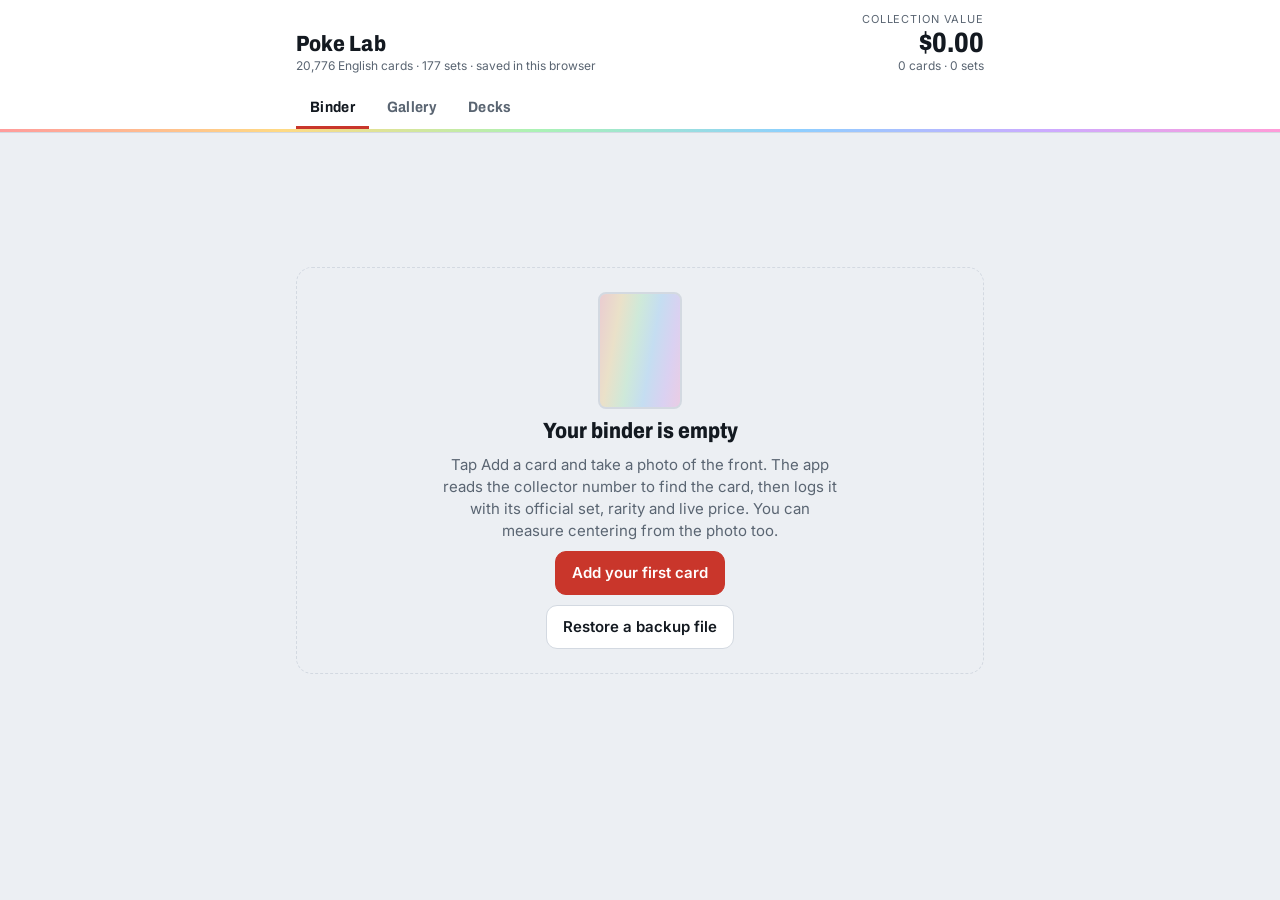
<file: index.html>
<!doctype html>
<html lang="en">
<head>
<meta charset="utf-8">
<meta name="viewport" content="width=device-width,initial-scale=1,viewport-fit=cover">
<meta name="description" content="Log your Pokemon cards from photos with official set numbers, rarity, condition and live prices.">
<meta name="theme-color" content="#131920">
<link rel="manifest" href="manifest.webmanifest">
<link rel="icon" href="icon-192.png" type="image/png">
<link rel="apple-touch-icon" href="icon-180.png">
<meta name="apple-mobile-web-app-capable" content="yes">
<meta name="apple-mobile-web-app-title" content="Poke Lab">
<style>:root{padding-top:env(safe-area-inset-top,0px);padding-bottom:env(safe-area-inset-bottom,0px)}body{margin:0}img{max-width:100%}[hidden]{display:none!important}</style>
<title>Poke Lab</title>
<meta name="claude:viewport-fit-sides" content="cover">
<link rel="preconnect" href="https://fonts.googleapis.com">
<link rel="stylesheet" href="https://fonts.googleapis.com/css2?family=Archivo:wdth,wght@75..100,600..800&family=Inter:wght@400;500;600&family=JetBrains+Mono:wght@500&display=swap">
<style>
/* Layout: a binder page. Sticky value header, filter strip, one column of sleeves (rows), a fixed Add button. Sheets slide up for adding and for card details. */
:root{
  --bg:#ECEFF3; --surface:#FFFFFF; --sunk:#E2E6EC; --ink:#131920; --muted:#5A6572; --line:#D3D9E1;
  --accent:#C9362B; --accent-ink:#FFFFFF; --focus:#2F6FEB;
  --ok:#1F7A4D; --warn:#A35D00;
  --tier-common:#6B7684; --tier-rare:#2F62C9; --tier-ultra:#7A3FC2; --tier-secret:#A86F00;
  --holo:linear-gradient(100deg,#ff8a8a,#ffd36e 22%,#9cf0a8 42%,#79c7ff 62%,#c49bff 82%,#ff8ad1);
  --f-display:"Archivo","Arial Narrow",system-ui,sans-serif;
  --f-body:"Inter",system-ui,-apple-system,"Segoe UI",sans-serif;
  --f-mono:"JetBrains Mono",ui-monospace,"SFMono-Regular",Menlo,monospace;
  --r:12px;
  color-scheme:light;
}
@media (prefers-color-scheme:dark){:root:not([data-theme="light"]){
  --bg:#0E1217; --surface:#171C23; --sunk:#11161C; --ink:#E8ECF1; --muted:#98A3AF; --line:#2A323C;
  --accent:#EE5A4A; --accent-ink:#1A0B09; --focus:#7AA7FF; --ok:#5CC38E; --warn:#E3A44A;
  --tier-common:#9AA5B2; --tier-rare:#79A2F2; --tier-ultra:#B994F0; --tier-secret:#E4B54E;
  color-scheme:dark}}
:root[data-theme="dark"]{
  --bg:#0E1217; --surface:#171C23; --sunk:#11161C; --ink:#E8ECF1; --muted:#98A3AF; --line:#2A323C;
  --accent:#EE5A4A; --accent-ink:#1A0B09; --focus:#7AA7FF; --ok:#5CC38E; --warn:#E3A44A;
  --tier-common:#9AA5B2; --tier-rare:#79A2F2; --tier-ultra:#B994F0; --tier-secret:#E4B54E;
  color-scheme:dark}

*{box-sizing:border-box}
body{background:var(--bg);color:var(--ink);font:15px/1.45 var(--f-body);-webkit-font-smoothing:antialiased}
body::before{content:"";position:fixed;inset:0 0 auto;height:env(safe-area-inset-top,0px);z-index:10;background:var(--surface)}
button,input,select{font:inherit;color:inherit}
:focus-visible{outline:2px solid var(--focus);outline-offset:2px}
.wrap{max-width:720px;margin:0 auto;padding-left:max(16px,env(safe-area-inset-left,0px));padding-right:max(16px,env(safe-area-inset-right,0px))}
.mono{font-family:var(--f-mono);font-size:.86em;letter-spacing:0;font-variant-numeric:tabular-nums}
.muted{color:var(--muted)}
.num{font-variant-numeric:tabular-nums}

/* Header */
.top{position:sticky;top:env(safe-area-inset-top,0px);z-index:5;background:var(--surface);border-bottom:1px solid var(--line)}
.top .wrap{padding-block:12px 12px;display:flex;align-items:flex-end;justify-content:space-between;gap:12px;flex-wrap:wrap}
.brand{display:flex;flex-direction:column;gap:2px;min-width:0}
.brand h1{margin:0;font:800 22px/1 var(--f-display);font-stretch:85%;letter-spacing:.01em;text-wrap:balance}
.brand .sub{font-size:12px;color:var(--muted)}
.holo-rule{height:3px;background:var(--holo);opacity:.85}
.value{text-align:right}
.value .label{font-size:11px;text-transform:uppercase;letter-spacing:.08em;color:var(--muted)}
.value .big{font:800 28px/1.05 var(--f-display);font-stretch:80%;font-variant-numeric:tabular-nums}
.value .meta{font-size:12px;color:var(--muted)}

/* Notices */
.notice{margin:12px 0 0;padding:10px 12px;border-radius:10px;background:var(--sunk);border:1px solid var(--line);font-size:13px;color:var(--muted);display:flex;gap:10px;align-items:flex-start}
.notice b{color:var(--ink);font-weight:600}
.notice .x{margin-left:auto;background:none;border:0;cursor:pointer;color:var(--muted);padding:0 2px;font-size:16px;line-height:1}

/* Filters */
.filters{display:grid;grid-template-columns:1fr 1fr;gap:8px;margin-top:12px}
.filters .search{grid-column:1/-1}
.field{display:flex;flex-direction:column;gap:4px;min-width:0}
.field label,.field .flabel{font-size:11px;text-transform:uppercase;letter-spacing:.07em;color:var(--muted)}
input[type=search],input[type=text],input[type=number],select{width:100%;min-width:0;height:42px;padding:0 12px;border-radius:10px;border:1px solid var(--line);background:var(--surface)}
@media (min-width:620px){.filters{grid-template-columns:2fr 1fr 1fr 1fr}.filters .search{grid-column:auto}}

/* Collection list */
.list{display:flex;flex-direction:column;gap:8px;margin:14px 0 120px;padding:0;list-style:none}
.row{display:grid;grid-template-columns:56px 1fr auto;gap:12px;align-items:center;padding:8px 12px 8px 8px;background:var(--surface);border:1px solid var(--line);border-radius:var(--r);cursor:pointer;text-align:left;width:100%}
.row:hover{border-color:var(--muted)}
.thumb{width:56px;aspect-ratio:63/88;border-radius:5px;background:var(--sunk);overflow:hidden;display:grid;place-items:center;max-width:100%}
.thumb img{width:100%;height:100%;object-fit:cover;display:block}
.row .main{min-width:0;display:flex;flex-direction:column;gap:3px}
.row .name{font-weight:600;white-space:nowrap;overflow:hidden;text-overflow:ellipsis}
.row .setline{font-size:12.5px;color:var(--muted);white-space:nowrap;overflow:hidden;text-overflow:ellipsis}
.chips{display:flex;gap:6px;flex-wrap:wrap}
.chip{display:inline-flex;align-items:center;gap:4px;height:20px;padding:0 7px;border-radius:999px;font-size:11px;font-weight:600;border:1px solid currentColor;white-space:nowrap}
.chip.t-common{color:var(--tier-common)}.chip.t-rare{color:var(--tier-rare)}.chip.t-ultra{color:var(--tier-ultra)}.chip.t-secret{color:var(--tier-secret)}
.chip.grade{color:var(--ink);border-color:var(--line);background:var(--sunk)}
.row .tick,.gtick{display:none}
.selecting .row{grid-template-columns:22px 56px 1fr auto}
.selecting .row.duo{grid-template-columns:22px auto 1fr auto}
.selecting .row .tick{display:block;width:22px;height:22px;border-radius:50%;border:2px solid var(--muted);box-sizing:border-box}
.row.picked{border-color:var(--ink);box-shadow:inset 0 0 0 1px var(--ink)}
.row.picked .tick,.gcard.picked .gtick{background:var(--ink);border-color:var(--ink);box-shadow:inset 0 0 0 4px var(--surface)}
.selecting .gtick{display:block;position:absolute;top:8px;left:8px;z-index:4;width:26px;height:26px;border-radius:50%;border:2px solid #fff;background:rgb(0 0 0 / .4);box-sizing:border-box}
.gcard.picked .gbtn{outline:3px solid var(--ink);outline-offset:2px}
.bulkbar{position:fixed;left:50%;transform:translateX(-50%);bottom:calc(12px + env(safe-area-inset-bottom,0px));z-index:7;width:min(560px,calc(100% - 24px));box-sizing:border-box;background:var(--surface);border:1px solid var(--line);border-radius:16px;box-shadow:0 8px 24px rgb(0 0 0 / .3);padding:10px 12px;display:flex;flex-direction:column;gap:8px}
.bulkbar[hidden]{display:none}
.bulkbar .bhead{display:flex;align-items:center;gap:8px;flex-wrap:wrap}
.bulkbar .bhead b{margin-right:auto;font-size:14px}
.bulkbar .acts{display:grid;grid-template-columns:repeat(3,1fr);gap:8px}
body.selecting main.wrap{padding-bottom:150px}
.row .price{text-align:right;display:flex;flex-direction:column;align-items:flex-end;gap:2px}
.row .price b{font:700 17px/1 var(--f-display);font-stretch:85%;font-variant-numeric:tabular-nums}
.row .price span{font-size:11px;color:var(--muted)}

.empty{margin:28px 0 120px;padding:24px 20px;border:1.5px dashed var(--line);border-radius:16px;text-align:center;display:flex;flex-direction:column;gap:10px;align-items:center}
.empty h2{margin:0;font:800 22px/1.15 var(--f-display);font-stretch:85%;text-wrap:balance}
.empty p{margin:0;color:var(--muted);max-width:44ch}
.sleeve{width:84px;aspect-ratio:63/88;border-radius:8px;border:2px solid var(--line);position:relative;overflow:hidden;background:var(--sunk)}
.sleeve::after{content:"";position:absolute;inset:0;background:var(--holo);opacity:.28}

/* Buttons */
.btn{display:inline-flex;align-items:center;justify-content:center;gap:8px;height:44px;padding:0 16px;border-radius:11px;border:1px solid var(--line);background:var(--surface);cursor:pointer;font-weight:600;text-decoration:none;color:var(--ink)}
.btn.primary{background:var(--accent);border-color:var(--accent);color:var(--accent-ink)}
.btn.ghost{background:transparent}
.btn.danger{color:var(--accent);border-color:var(--accent);background:transparent}
.btn:disabled{opacity:.5;cursor:default}
.btn.small{height:34px;padding:0 12px;font-size:13px}
.linkbtn{background:none;border:0;padding:0;color:var(--focus);cursor:pointer;font-weight:600;text-decoration:underline;text-underline-offset:2px}
.fab{position:fixed;left:50%;transform:translateX(-50%);bottom:calc(16px + env(safe-area-inset-bottom,0px));z-index:6;height:54px;padding:0 22px;border-radius:999px;border:0;background:var(--ink);color:var(--bg);font:700 16px/1 var(--f-display);font-stretch:90%;letter-spacing:.02em;display:flex;align-items:center;gap:10px;box-shadow:0 8px 24px rgb(0 0 0 / .25);cursor:pointer}
.fab .dot{width:22px;height:22px;border-radius:6px;background:var(--holo)}

/* Sheets */
dialog.sheet{border:0;padding:0;margin:auto auto 0;width:100%;max-width:720px;max-height:92vh;max-height:92dvh;border-radius:18px 18px 0 0;background:var(--surface);color:var(--ink);overflow:hidden}
dialog.sheet::backdrop{background:rgb(8 10 14 / .55)}
@media (min-width:760px){dialog.sheet{margin:auto;border-radius:18px;max-height:88vh}}
.sheet-inner{display:flex;flex-direction:column;max-height:inherit}
.sheet-head{display:flex;align-items:center;justify-content:space-between;gap:12px;padding:14px max(16px,env(safe-area-inset-right,0px)) 12px max(16px,env(safe-area-inset-left,0px));border-bottom:1px solid var(--line)}
.sheet-head h2{margin:0;font:800 19px/1.1 var(--f-display);font-stretch:85%}
.close{width:36px;height:36px;border-radius:10px;border:1px solid var(--line);background:var(--surface);cursor:pointer;font-size:18px;line-height:1}
.sheet-body{overflow:auto;padding:16px max(16px,env(safe-area-inset-right,0px)) calc(20px + env(safe-area-inset-bottom,0px)) max(16px,env(safe-area-inset-left,0px));display:flex;flex-direction:column;gap:16px}
/* the sheet scrolls; nothing in it is squashed to fit (a squashed camera box crops the picture, like a zoomed-in lens) */
.sheet-body>*{flex-shrink:0}
.section-label{font-size:11px;text-transform:uppercase;letter-spacing:.08em;color:var(--muted);margin:0 0 6px}

.pickers{display:grid;grid-template-columns:1fr 1fr;gap:10px}
.picker{height:96px;border-radius:14px;border:1.5px dashed var(--line);background:var(--sunk);display:flex;flex-direction:column;align-items:center;justify-content:center;gap:6px;cursor:pointer;font-weight:600;position:relative}
.picker small{font-weight:400;color:var(--muted);font-size:12px}
.picker input{position:absolute;inset:0;opacity:0;cursor:pointer;width:100%}
.picker.wide{grid-column:1/-1;height:84px;border-style:solid;border-color:var(--accent);font:inherit;font-weight:600;color:inherit}
.picker.full{grid-column:1/-1;height:72px}
.binder-top{position:sticky;top:-1px;z-index:3;background:var(--surface);display:grid;gap:8px;padding:6px 0 8px;border-bottom:1px solid var(--line)}
.binder-top .export-actions{margin:0}
.binder-stage{position:relative;flex:none;width:100%;max-width:440px;margin:0 auto;border-radius:12px;overflow:hidden;background:#000;touch-action:none;user-select:none;-webkit-user-select:none}
.binder-stage img{display:block;width:100%;height:auto;pointer-events:none}
.binder-frame{position:absolute;display:grid;border:2px solid #ffd36b;box-shadow:0 0 0 999px rgba(0,0,0,.35);cursor:move;touch-action:none}
.binder-frame>i{border:1px dashed rgba(255,255,255,.8);font-style:normal;font-size:11px;font-weight:600;color:#fff;padding:2px 4px;text-align:center;text-shadow:0 1px 2px #000;pointer-events:none}
.bh{position:absolute;width:30px;height:30px;border-radius:50%;background:#ffd36b;border:2px solid #000;touch-action:none}
.bh[data-h=tl]{left:-3px;top:-3px}.bh[data-h=tr]{right:-3px;top:-3px}.bh[data-h=bl]{left:-3px;bottom:-3px}.bh[data-h=br]{right:-3px;bottom:-3px}
.binder-list{list-style:none;margin:0;padding:0;display:grid;gap:12px}
.brow{display:grid;grid-template-columns:52px 52px 1fr;gap:10px;align-items:start}
.brow .bimg{width:52px;aspect-ratio:63/88;object-fit:cover;border-radius:6px;background:var(--sunk);display:block}
.brow .bimg.ph{display:flex;align-items:center;justify-content:center;font-size:11px;color:var(--muted);text-align:center}
.bmatch{display:grid;gap:6px;min-width:0}
.bmatch .t{font-size:13px;color:var(--muted)}
.bmatch .t b{display:block;color:var(--ink);font-size:14.5px}
.brow.skip .bimg{opacity:.5}
.add-err{margin:0;color:var(--warn);font-size:13.5px}
.scan{position:relative;width:100%;max-width:440px;margin:0 auto;aspect-ratio:3/4;max-height:60vh;border-radius:14px;overflow:hidden;background:#000;touch-action:none;user-select:none;-webkit-user-select:none}
.scan video{position:absolute;inset:0;width:100%;height:100%;object-fit:cover}
.scan-frame{position:absolute;left:50%;top:50%;height:86%;aspect-ratio:63/88;transform:translate(-50%,-50%);border:3px solid rgba(255,255,255,.92);border-radius:12px;box-shadow:0 0 0 999px rgba(0,0,0,.45);transition:border-color .2s;cursor:move}
.scan-num{position:absolute;left:4%;right:4%;bottom:2%;height:12%;border:2px dashed #ffd36b;border-radius:6px}
.scan.found .scan-frame{border-color:#ffd54a}
.scan.seen .scan-frame{border-color:#8be0a4}
.scan.seen .scan-num{border-color:#8be0a4;border-style:solid}
.scan-quad{position:absolute;inset:0;width:100%;height:100%;pointer-events:none;display:none}
.scan.quad .scan-quad{display:block}
.scan.quad .scan-frame{border-color:transparent;box-shadow:none}
.scan.quad .scan-num{display:none}
.scan.seen .scan-quad .q-card,.scan.seen .scan-quad .q-num{stroke:#8be0a4;stroke-dasharray:none}
.scan-focus{position:absolute;width:60px;height:60px;margin:-30px 0 0 -30px;border:2px solid #ffd36b;border-radius:50%;opacity:0;transform:scale(1.4);transition:opacity .25s,transform .25s;pointer-events:none}
.scan-focus.on{opacity:1;transform:scale(1)}
.scan-ctl{display:grid;gap:8px;margin:0}
.strip-wrap{width:100%;max-width:440px;margin:0 auto;display:grid;gap:8px}
.strip-wrap:empty{display:none}
.filmstrip{list-style:none;margin:0;padding:4px 2px 6px;display:flex;gap:8px;overflow-x:auto;scroll-snap-type:x proximity;-webkit-overflow-scrolling:touch}
.filmstrip li{flex:0 0 auto;scroll-snap-align:start}
.fs-card{position:relative;display:block;width:58px;aspect-ratio:63/88;padding:0;border:2px solid var(--line);border-radius:7px;overflow:hidden;background:var(--sunk);cursor:pointer;-webkit-touch-callout:none;user-select:none;-webkit-user-select:none;touch-action:pan-x}
.fs-card img{width:100%;height:100%;object-fit:cover;display:block;pointer-events:none}
.fs-card .fs-ph{position:absolute;inset:0;display:grid;place-items:center;padding:3px;font-size:9px;line-height:1.1;text-align:center;color:var(--muted)}
.fs-card .fs-q{position:absolute;right:2px;bottom:2px;min-width:18px;height:18px;padding:0 4px;border-radius:9px;background:rgb(0 0 0 / .72);color:#fff;font:700 11px/18px var(--f-body,system-ui);text-align:center}
.fs-card[aria-expanded="true"]{border-color:var(--ink);box-shadow:0 0 0 2px var(--ink)}
.fs-card.new{animation:fsIn .5s cubic-bezier(.2,.8,.2,1)}
.fs-card.new::after{content:"✓";position:absolute;top:3px;left:3px;width:18px;height:18px;border-radius:50%;background:var(--ok);color:#fff;font:700 12px/18px system-ui;text-align:center;animation:fsTick 1.6s ease forwards}
@keyframes fsIn{from{transform:translateX(-70px) scale(.7);opacity:0}to{transform:none;opacity:1}}
@keyframes fsTick{0%,70%{opacity:1}100%{opacity:0}}
@media (prefers-reduced-motion:reduce){.fs-card.new{animation:none}.fs-card.new::after{animation:none;opacity:0}}
.fs-panel{border:1px solid var(--line);border-radius:12px;background:var(--surface);padding:10px 12px;display:grid;gap:8px}
.fs-panel .fs-head{display:flex;align-items:baseline;gap:8px;flex-wrap:wrap}
.fs-panel .fs-head b{font-size:15px}
.fs-acts{display:flex;gap:8px;flex-wrap:wrap}
.fs-qty{display:flex;align-items:center;gap:8px}
.fs-qty output{min-width:2ch;text-align:center;font-weight:700;font-variant-numeric:tabular-nums}
.seg{display:grid;grid-template-columns:1fr 1fr;border:1px solid var(--line);border-radius:11px;overflow:hidden;width:100%;max-width:440px;margin:0 auto}
.seg button{height:42px;border:0;background:var(--surface);color:var(--ink);font:inherit;font-weight:600;cursor:pointer}
.seg button+button{border-left:1px solid var(--line)}
.seg button[aria-pressed=true]{background:var(--ink);color:var(--surface)}
.scan-ctl label{display:grid;grid-template-columns:7.2em 1fr;align-items:center;gap:10px;font-size:14px}
.scan-ctl input[type=range]{width:100%;accent-color:var(--accent)}

.shot{display:grid;grid-template-columns:110px 1fr;gap:14px;align-items:start}
.shot img{width:110px;aspect-ratio:63/88;object-fit:cover;border-radius:8px;background:var(--sunk);max-width:100%}
.status{display:flex;flex-direction:column;gap:6px;min-width:0}
.status .line{font-size:14px}
.read{font-size:13px;color:var(--muted)}
.spinner{width:16px;height:16px;border-radius:50%;border:2px solid var(--line);border-top-color:var(--accent);animation:spin .8s linear infinite;display:inline-block;vertical-align:-3px;margin-right:6px}
@keyframes spin{to{transform:rotate(360deg)}}
@media (prefers-reduced-motion:reduce){.spinner{animation:none}}

.cands{display:flex;flex-direction:column;gap:8px;margin:0;padding:0;list-style:none}
.cand-row{display:grid;grid-template-columns:1fr auto;gap:8px;align-items:center}
.cand-row .cand{min-width:0}
.cand-add{height:44px;padding:0 16px;font-weight:600}
.cand{display:grid;grid-template-columns:42px 1fr auto;gap:10px;align-items:center;padding:8px 10px 8px 8px;border:1.5px solid var(--line);border-radius:12px;cursor:pointer;background:var(--surface);width:100%;text-align:left}
.cand[aria-pressed="true"]{border-color:var(--accent);box-shadow:0 0 0 1px var(--accent) inset}
.cand .thumb{width:42px}
.cand .t{min-width:0}
.cand .t b{display:block;white-space:nowrap;overflow:hidden;text-overflow:ellipsis;font-weight:600}
.cand .t span{font-size:12px;color:var(--muted);display:block;white-space:nowrap;overflow:hidden;text-overflow:ellipsis}
.cand .tick{width:20px;height:20px;border-radius:50%;border:1.5px solid var(--line)}
.cand[aria-pressed="true"] .tick{border-color:var(--accent);background:var(--accent);box-shadow:inset 0 0 0 4px var(--surface)}

.grid2{display:grid;grid-template-columns:1fr 1fr;gap:10px}
.qty{display:flex;align-items:center;gap:6px}
.qty button{width:42px;height:42px;border-radius:10px;border:1px solid var(--line);background:var(--surface);cursor:pointer;font-size:18px}
.qty input{text-align:center;width:56px;flex:none}

/* Grade "slab label" */
.slab{border:1px solid var(--line);border-radius:12px;overflow:hidden}
.slab-top{display:grid;grid-template-columns:1fr auto;gap:12px;align-items:center;padding:12px 14px;background:var(--sunk)}
.slab-top .k{font-size:11px;text-transform:uppercase;letter-spacing:.08em;color:var(--muted)}
.slab-top .g{font:800 34px/1 var(--f-display);font-stretch:80%;text-align:right}
.slab-top .g small{display:block;font:500 11px/1.2 var(--f-body);color:var(--muted);letter-spacing:.02em}
.slab dl{margin:0;display:grid;grid-template-columns:auto 1fr;gap:6px 14px;padding:12px 14px;font-size:13.5px}
.slab dt{color:var(--muted)}
.slab dd{margin:0;min-width:0}
.slab .disclaim{padding:0 14px 12px;font-size:12px;color:var(--muted)}

/* Detail */
.detail-hero{display:grid;grid-template-columns:1fr 1fr;gap:12px}
.detail-hero figure{margin:0;display:flex;flex-direction:column;gap:6px}
.detail-hero img{width:100%;aspect-ratio:63/88;object-fit:cover;border-radius:10px;background:var(--sunk);max-width:100%}
.detail-hero figcaption{font-size:11px;color:var(--muted);text-align:center}
.ph{width:100%;aspect-ratio:63/88;border-radius:10px;background:var(--sunk);display:grid;place-items:center;text-align:center;padding:10px;font-size:12px;color:var(--muted);max-width:100%}
.facts{display:grid;grid-template-columns:repeat(2,minmax(0,1fr));gap:10px}
.fact{padding:10px 12px;border:1px solid var(--line);border-radius:10px;min-width:0}
.fact .k{font-size:11px;text-transform:uppercase;letter-spacing:.07em;color:var(--muted)}
.fact .v{font-weight:600;overflow-wrap:anywhere}
.tbl-wrap{overflow-x:auto;border:1px solid var(--line);border-radius:10px}
table{border-collapse:collapse;width:100%;font-size:13.5px;font-variant-numeric:tabular-nums}
th,td{padding:8px 10px;text-align:right;border-bottom:1px solid var(--line);white-space:nowrap}
th:first-child,td:first-child{text-align:left}
thead th{font-size:11px;text-transform:uppercase;letter-spacing:.06em;color:var(--muted);font-weight:600}
tbody tr:last-child td{border-bottom:0}
tr.mine td{background:var(--sunk);font-weight:600}
.src{font-size:12px;color:var(--muted)}
.actions{display:flex;gap:8px;flex-wrap:wrap}
.confirm{padding:12px;border:1px solid var(--accent);border-radius:10px;display:flex;flex-direction:column;gap:10px}
.toast{position:fixed;left:50%;transform:translateX(-50%);bottom:calc(84px + env(safe-area-inset-bottom,0px));z-index:20;background:var(--ink);color:var(--bg);padding:10px 16px;border-radius:10px;font-size:14px;max-width:calc(100% - 32px)}
.err{color:var(--accent);font-size:13px}
/* Centering tool */
.cen-stage{position:relative;width:fit-content;max-width:100%;margin:0 auto;touch-action:none;user-select:none;-webkit-user-select:none;border-radius:8px;overflow:hidden;background:var(--sunk)}
.cen-stage img{display:block;max-width:100%;max-height:60vh;max-height:60dvh;width:auto;height:auto;pointer-events:none}
.cen-line{position:absolute;z-index:1;outline-offset:-4px}
.cen-line.v{top:0;bottom:0;width:30px;margin-left:-15px;cursor:ew-resize}
.cen-line.h{left:0;right:0;height:30px;margin-top:-15px;cursor:ns-resize}
.cen-line::after{content:"";position:absolute;background:var(--c);box-shadow:0 0 0 1px rgb(255 255 255 / .55)}
.cen-line.v::after{left:14px;top:0;bottom:0;width:2px}
.cen-line.h::after{top:14px;left:0;right:0;height:2px}
.cen-line.outer{--c:var(--accent)}
.cen-line.inner{--c:var(--focus)}
.cen-read{display:grid;grid-template-columns:repeat(3,minmax(0,1fr));gap:8px}
.cen-read .fact .v{font:700 20px/1.1 var(--f-display);font-stretch:85%;font-variant-numeric:tabular-nums}
.key-outer{color:var(--accent);font-weight:600}.key-inner{color:var(--focus);font-weight:600}

/* Tabs */
.top .tabs{display:flex;justify-content:flex-start;align-items:stretch;flex-wrap:nowrap;gap:4px;padding-block:2px 0}
.tab{flex:0 0 auto;height:40px;padding:0 14px;border:0;border-bottom:3px solid transparent;background:none;cursor:pointer;font:700 15px/1 var(--f-display);font-stretch:90%;letter-spacing:.02em;color:var(--muted)}
.tab[aria-selected="true"]{color:var(--ink);border-bottom-color:var(--accent)}
body[data-tab="gallery"] .wrap{max-width:1200px}
@media (min-width:620px){.filters{grid-template-columns:2fr 1fr 1fr 1fr 1fr}}
.exports{grid-column:1/-1;display:flex;flex-wrap:wrap;align-items:center;gap:8px}
.exports .k{font-size:11px;text-transform:uppercase;letter-spacing:.07em;color:var(--muted);margin-right:2px}
.exports .muted{font-size:12.5px}
.colls select{flex:1 1 160px;min-width:0;max-width:320px}
.coll-err{color:var(--bad,#c0392b);font-size:13.5px;margin:0}
.export-prev{display:block;width:100%;height:auto;border-radius:10px;border:1px solid var(--line);background:#0d1016}
.export-actions{display:flex;flex-wrap:wrap;gap:8px}

/* Gallery: a lit display wall. Cards rise into place as they scroll in, tilt toward the pointer, and carry their value on a label strip. */
.gallery{list-style:none;margin:14px 0 120px;padding:0;display:grid;grid-template-columns:repeat(auto-fill,minmax(150px,1fr));gap:14px}
@media (min-width:620px){.gallery{grid-template-columns:repeat(auto-fill,minmax(190px,1fr));gap:18px}}
.gcard{opacity:0;transform:translateY(18px) scale(.97);transition:opacity .45s ease,transform .55s cubic-bezier(.2,.8,.2,1);transition-delay:calc(var(--i,0) * 40ms)}
.gcard.in{opacity:1;transform:none}
.gbtn{all:unset;box-sizing:border-box;display:block;width:100%;cursor:pointer;border-radius:4.6%/3.3%;position:relative;aspect-ratio:63/88;background:var(--sunk);overflow:hidden;
  transform:perspective(900px) rotateX(var(--rx,0deg)) rotateY(var(--ry,0deg));transition:transform .25s ease,box-shadow .25s ease;box-shadow:0 6px 18px rgb(0 0 0 / .18)}
.gbtn:focus-visible{outline:3px solid var(--focus);outline-offset:3px}
.gbtn:hover{box-shadow:0 14px 34px rgb(0 0 0 / .28)}
.gbtn.tilting{transition:transform .06s linear,box-shadow .25s ease}
.gimg,.gimg img{position:absolute;inset:0;width:100%;height:100%}
.gimg img{object-fit:cover;display:block}
.gimg .ph{position:absolute;inset:0;height:100%;border-radius:0}
.gsheen{position:absolute;inset:0;pointer-events:none;opacity:0;mix-blend-mode:color-dodge;transition:opacity .3s ease;
  background:radial-gradient(circle at var(--mx,50%) var(--my,30%),rgb(255 255 255 / .55),transparent 45%),linear-gradient(115deg,transparent 30%,rgb(255 120 180 / .25) 42%,rgb(120 220 255 / .25) 52%,rgb(255 230 120 / .2) 62%,transparent 72%)}
.gcard.t-ultra .gbtn:hover .gsheen,.gcard.t-secret .gbtn:hover .gsheen,.gcard.t-rare .gbtn:hover .gsheen{opacity:.85}
.gov{position:absolute;left:0;right:0;bottom:0;padding:28px 10px 9px;color:#fff;background:linear-gradient(to top,rgb(8 10 14 / .92),rgb(8 10 14 / .7) 55%,transparent);display:flex;flex-direction:column;gap:3px;
  transform:translateY(0);transition:transform .3s ease}
.gov .gname{font-weight:600;font-size:13.5px;line-height:1.2;white-space:nowrap;overflow:hidden;text-overflow:ellipsis}
.gov .gset{font:500 11px/1.2 var(--f-mono);opacity:.82;white-space:nowrap;overflow:hidden;text-overflow:ellipsis}
.gov .grow{display:flex;align-items:flex-end;justify-content:space-between;gap:6px;margin-top:2px}
.gov .gval{font:800 20px/1 var(--f-display);font-stretch:82%;font-variant-numeric:tabular-nums}
.gov .gval.none{opacity:.6;font-size:14px}
.grar{font-size:10px;font-weight:700;letter-spacing:.02em;padding:2px 6px;border-radius:999px;background:rgb(255 255 255 / .16);border:1px solid rgb(255 255 255 / .35);white-space:nowrap;max-width:60%;overflow:hidden;text-overflow:ellipsis}
.gcard.t-ultra .grar{background:rgb(150 100 230 / .45)}.gcard.t-secret .grar{background:rgb(200 150 30 / .5)}.gcard.t-rare .grar{background:rgb(70 120 220 / .45)}
.gbadge{position:absolute;top:8px;font:700 11px/1 var(--f-body);padding:4px 7px;border-radius:999px;background:rgb(8 10 14 / .78);color:#fff}
.gbadge.qty{left:8px}.gbadge.grade{right:8px}
/* Both pictures: your photo beside the catalogue's */
.row.duo{grid-template-columns:96px 1fr auto}
.thumb.duo{width:96px;aspect-ratio:auto;display:grid;grid-template-columns:1fr 1fr;gap:4px;background:none;overflow:visible;border-radius:0}
.thumb.duo>span{aspect-ratio:63/88;border-radius:5px;overflow:hidden;background:var(--sunk);display:block}
.thumb.duo>span img{width:100%;height:100%;object-fit:cover;display:block}
.thumb.duo>.nophoto{border:1.5px dashed var(--line);background:none;display:grid;place-items:center;font-size:9px;line-height:1.1;text-align:center;color:var(--muted);padding:2px}
.thumb.duo>.nophoto:empty{visibility:hidden}
.dk-line:has(> .thumb.duo){grid-template-columns:72px 1fr auto}.dk-line .thumb.duo{width:72px}
.sug:has(> .thumb.duo),.cand:has(> .thumb.duo){grid-template-columns:88px 1fr auto}.sug .thumb.duo,.cand .thumb.duo{width:88px}
.gallery.duo{grid-template-columns:repeat(auto-fill,minmax(260px,1fr))}
@media (min-width:620px){.gallery.duo{grid-template-columns:repeat(auto-fill,minmax(330px,1fr))}}
.gallery.duo .gbtn{aspect-ratio:130/88;border-radius:3%/3.3%}
.gallery.duo .gimg{display:grid;grid-template-columns:1fr 1fr;gap:4px;background:var(--surface)}
.gside{position:relative;overflow:hidden;background:var(--sunk);border-radius:4.6%/3.3%}
.gside .ph{font-size:12px}

/* Gallery: arranging cards by hand */
.gtools{display:flex;align-items:center;justify-content:space-between;gap:10px;flex-wrap:wrap;margin:14px 0 -2px}
.gtools p{margin:0;font-size:13px;color:var(--muted);flex:1 1 220px}
.gallery.arranging .gbtn{cursor:grab;-webkit-user-select:none;user-select:none;-webkit-touch-callout:none}
.gallery.arranging img{pointer-events:none;-webkit-user-drag:none}
.gallery.arranging .gsheen,.gallery.arranging .gbadge{display:none}
.gcard.dragging{position:relative;z-index:5;pointer-events:none;transition:none}
.gcard.dragging .gbtn{cursor:grabbing;transform:scale(1.04);box-shadow:0 22px 44px rgb(0 0 0 / .4)}
.gmove{position:absolute;top:8px;left:0;right:0;display:flex;justify-content:space-between;padding:0 8px;pointer-events:none}
.gmove button{pointer-events:auto;width:38px;height:38px;border-radius:999px;border:0;background:rgb(8 10 14 / .8);color:#fff;font:700 20px/1 var(--f-body);cursor:pointer;display:grid;place-items:center}
.gmove button:focus-visible{outline:3px solid var(--focus);outline-offset:2px}
.gmove button:disabled{opacity:.3;cursor:default}
@media (prefers-reduced-motion:reduce){.gcard{opacity:1;transform:none;transition:none}.gbtn,.gov{transition:none;transform:none}}

/* Decks */
.decks{margin:14px 0 120px;display:flex;flex-direction:column;gap:14px}
.dk-head{display:flex;align-items:center;justify-content:space-between;gap:10px;flex-wrap:wrap}
.dk-head h2{margin:0;font:800 22px/1.1 var(--f-display);font-stretch:85%}
.card-box{background:var(--surface);border:1px solid var(--line);border-radius:var(--r);padding:14px;display:flex;flex-direction:column;gap:12px}
.dk-list{list-style:none;margin:0;padding:0;display:flex;flex-direction:column;gap:8px}
.dk-item{display:grid;grid-template-columns:1fr auto;gap:10px;align-items:center;padding:12px 14px;background:var(--surface);border:1px solid var(--line);border-radius:var(--r);cursor:pointer;width:100%;text-align:left}
.dk-item:hover{border-color:var(--muted)}
.dk-item b{display:block;font-weight:600}
.dk-item span{font-size:12.5px;color:var(--muted)}
.meter{display:grid;grid-template-columns:repeat(4,minmax(0,1fr));gap:8px}
.meter .fact .v{font:800 22px/1.05 var(--f-display);font-stretch:82%;font-variant-numeric:tabular-nums}
@media (max-width:480px){.meter{grid-template-columns:repeat(2,minmax(0,1fr))}}
.ok{color:var(--ok)}.warnc{color:var(--warn)}
.probs{margin:0;padding-left:18px;font-size:13.5px;display:flex;flex-direction:column;gap:3px}
.dk-group h3{margin:0 0 6px;font:700 13px/1.2 var(--f-body);text-transform:uppercase;letter-spacing:.07em;color:var(--muted)}
.dk-line{display:grid;grid-template-columns:34px 1fr auto;gap:10px;align-items:center;padding:6px 0;border-bottom:1px solid var(--line)}
.dk-line:last-child{border-bottom:0}
.dk-line .thumb{width:34px}
.dk-line .t{min-width:0}
.dk-line .t b{display:block;font-weight:600;font-size:14px;white-space:nowrap;overflow:hidden;text-overflow:ellipsis}
.dk-line .t span{display:block;font-size:12px;color:var(--muted);white-space:nowrap;overflow:hidden;text-overflow:ellipsis}
.stepper{display:flex;align-items:center;gap:4px}
.stepper button{width:32px;height:32px;border-radius:8px;border:1px solid var(--line);background:var(--surface);cursor:pointer;font-size:16px;line-height:1}
.stepper output{min-width:22px;text-align:center;font-weight:700;font-variant-numeric:tabular-nums}
.sug{display:grid;grid-template-columns:42px 1fr auto;gap:10px;align-items:start;padding:10px 0;border-bottom:1px solid var(--line)}
.sug:last-child{border-bottom:0}
.sug .thumb{width:42px}
.sug .t{min-width:0;display:flex;flex-direction:column;gap:2px}
.sug .t b{font-weight:600}
.sug .why{font-size:13px}
.sug .meta{font-size:12px;color:var(--muted)}
.sug .meta a{color:var(--focus)}
.sug-h{margin:4px 0 0;font:700 13px/1.2 var(--f-body);text-transform:uppercase;letter-spacing:.07em;color:var(--muted)}
.inline-check{display:flex;align-items:center;gap:8px;font-size:14px}
.inline-check input{width:18px;height:18px}
</style>

</head>
<body>
<header class="top">
  <div class="wrap">
    <div class="brand">
      <h1>Poke Lab</h1>
      <span class="sub" id="modeLine">Card catalogue</span>
    </div>
    <div class="value">
      <div class="label" id="totalLabel">Collection value</div>
      <div class="big" id="totalValue">$0.00</div>
      <div class="meta" id="totalMeta">0 cards</div>
    </div>
  </div>
  <nav class="wrap tabs" role="tablist" aria-label="Views">
    <button class="tab" type="button" role="tab" id="tab-binder" data-tab="binder" aria-selected="true">Binder</button>
    <button class="tab" type="button" role="tab" id="tab-gallery" data-tab="gallery" aria-selected="false">Gallery</button>
    <button class="tab" type="button" role="tab" id="tab-decks" data-tab="decks" aria-selected="false">Decks</button>
  </nav>
  <div class="holo-rule"></div>
</header>

<main class="wrap">
  <div id="notices"></div>
  <div class="filters" id="filters">
    <div class="exports colls"><label class="k" for="fColl">Binder</label><select id="fColl"><option value="">All cards</option></select><button class="btn small" type="button" id="collNew">New binder</button><button class="btn small ghost" type="button" id="collRen" hidden>Rename</button><button class="btn small ghost" type="button" id="collDel" hidden>Delete</button></div>
    <div class="field search"><label for="q">Search your cards</label><input id="q" type="search" placeholder="Name, set, number or #25 for Pokédex" autocomplete="off"></div>
    <div class="field"><label for="fSet">Set</label><select id="fSet"><option value="">All sets</option></select></div>
    <div class="field"><label for="fRarity">Rarity</label><select id="fRarity"><option value="">All rarities</option></select></div>
    <div class="field"><label for="fType">Type</label><select id="fType"><option value="">All types</option></select></div>
    <div class="field"><label for="fSort">Sort</label>
      <select id="fSort"><option value="value">Highest value</option><option value="low">Lowest value</option><option value="recent">Recently added</option><option value="rarity">Rarest first</option><option value="grade">Best condition</option><option value="set">Set and number</option><option value="name">Name, A to Z</option><option value="namez">Name, Z to A</option><option value="dex">Pokédex number</option><option value="manual">My order</option></select></div>
    <div class="field"><label for="fPics">Pictures</label><select id="fPics"><option value="both">Both</option><option value="mine">My photos</option><option value="catalogue">Catalogue images</option></select></div>
    <div class="exports"><span class="k">Download</span><button class="btn small" type="button" id="dlCsv">Spreadsheet (CSV)</button><button class="btn small" type="button" id="dlRep">Report (PDF)</button><button class="btn small" type="button" id="dlImg">Collection image</button><span class="muted" id="dlNote" role="status"></span></div>
    <div class="exports"><span class="k">Backup</span><button class="btn small" type="button" id="bkSave">Save backup</button><button class="btn small" type="button" id="bkLoad">Restore backup</button><span class="muted" id="bkNote" role="status"></span></div>
    <div class="exports"><span class="k">Edit</span><button class="btn small" type="button" id="selOn">Select cards</button><span class="muted">Move, edit or remove several at once</span></div>
  </div>
  <input type="file" id="bkIn" accept=".json,application/json" hidden>
  <ul class="list" id="list"></ul>
  <div class="gtools" id="gtools" hidden></div>
  <ul class="gallery" id="gallery" hidden></ul>
  <section class="decks" id="decks" hidden aria-label="Decks"></section>
  <div class="empty" id="empty" hidden>
    <div class="sleeve" aria-hidden="true"></div>
    <h2>Your binder is empty</h2>
    <p id="emptyText">Tap Add a card and take a photo of the front. The card gets matched to its official set and number, then logged with its rarity, a condition estimate and its price.</p>
    <button class="btn primary" type="button" id="emptyAdd">Add your first card</button>
    <button class="btn" type="button" id="emptyRestore">Restore a backup file</button>
  </div>
</main>

<div class="bulkbar" id="bulkBar" role="region" aria-label="Selected cards" hidden></div>
<button class="fab" id="fab" type="button"><span class="dot" aria-hidden="true"></span>Add a card</button>

<dialog class="sheet" id="addSheet" aria-labelledby="addTitle">
  <div class="sheet-inner">
    <div class="sheet-head"><h2 id="addTitle">Add a card</h2><button class="close" type="button" data-close aria-label="Close">×</button></div>
    <div class="sheet-body" id="addBody"></div>
  </div>
</dialog>

<dialog class="sheet" id="bulkSheet" aria-labelledby="bulkTitle">
  <div class="sheet-inner">
    <div class="sheet-head"><h2 id="bulkTitle">Selected cards</h2><button class="close" type="button" data-close aria-label="Close">×</button></div>
    <div class="sheet-body" id="bulkBody"></div>
  </div>
</dialog>
<dialog class="sheet" id="collSheet" aria-labelledby="collTitle">
  <div class="sheet-inner">
    <div class="sheet-head"><h2 id="collTitle">New binder</h2><button class="close" type="button" data-close aria-label="Close">×</button></div>
    <div class="sheet-body" id="collBody"></div>
  </div>
</dialog>

<dialog class="sheet" id="imgSheet" aria-labelledby="imgTitle">
  <div class="sheet-inner">
    <div class="sheet-head"><h2 id="imgTitle">Collection picture</h2><button class="close" type="button" data-close aria-label="Close">×</button></div>
    <div class="sheet-body" id="imgBody"></div>
  </div>
</dialog>

<dialog class="sheet" id="repSheet" aria-labelledby="repTitle">
  <div class="sheet-inner">
    <div class="sheet-head"><h2 id="repTitle">Collection report</h2><button class="close" type="button" data-close aria-label="Close">×</button></div>
    <div class="sheet-body" id="repBody"></div>
  </div>
</dialog>

<dialog class="sheet" id="detailSheet" aria-labelledby="detailTitle">
  <div class="sheet-inner">
    <div class="sheet-head"><h2 id="detailTitle">Card</h2><button class="close" type="button" data-close aria-label="Close">×</button></div>
    <div class="sheet-body" id="detailBody"></div>
  </div>
</dialog>

<script>
(() => {
"use strict";

/* ---------- helpers ---------- */
const $ = (s, el = document) => el.querySelector(s);
const esc = s => String(s ?? "").replace(/[&<>"']/g, c => ({"&":"&amp;","<":"&lt;",">":"&gt;",'"':"&quot;","'":"&#39;"}[c]));
const usd = n => (typeof n === "number" && isFinite(n)) ? n.toLocaleString("en-US", {style:"currency", currency:"USD"}) : "—";
const eur = n => (typeof n === "number" && isFinite(n)) ? n.toLocaleString("en-US", {style:"currency", currency:"EUR"}) : "—";
const norm = s => String(s || "").normalize("NFD").replace(/[̀-ͯ]/g, "").toLowerCase().replace(/[’'`]/g, "").replace(/[^a-z0-9]+/g, " ").trim();
const normNum = s => String(s || "").toUpperCase().replace(/\s+/g, "").replace(/\d+/g, d => String(parseInt(d, 10)));
const uid = () => (crypto.randomUUID ? crypto.randomUUID().replace(/-/g, "") : (Date.now().toString(36) + Math.random().toString(36).slice(2)));
const inClaude = !!(window.claude && typeof window.claude.use === "function");
function toast(msg) {
  const t = document.createElement("div"); t.className = "toast"; t.setAttribute("role", "status"); t.textContent = msg;
  document.body.append(t); setTimeout(() => t.remove(), 2600);
}
const ago = ts => {
  if (!ts) return "";
  const m = Math.round((Date.now() - ts) / 60000);
  if (m < 1) return "just now"; if (m < 60) return m + " min ago";
  const h = Math.round(m / 60); if (h < 36) return h + " h ago";
  return Math.round(h / 24) + " days ago";
};

/* ---------- catalogue (official English card list) ---------- */
const Cat = { ready: false, sets: [], cards: [], rar: [], sup: [], byId: new Map(), version: "" };
async function loadCatalogue() {
  const r = await fetch("cards.json");
  if (!r.ok) throw new Error("catalogue " + r.status);
  const d = await r.json();
  Cat.version = d.v; Cat.rar = d.rarities; Cat.sup = d.supertypes;
  Cat.sets = d.sets.map(s => ({ id: s[0], name: s[1], series: s[2], total: s[3], code: s[4], released: s[5], n: norm(s[1]) }));
  Cat.cards = d.cards.map(c => {
    const set = Cat.sets[c[0]];
    const card = { set, number: c[1], name: c[2], rarity: Cat.rar[c[3]], supertype: Cat.sup[c[4]], id: c[5] || (set.id + "-" + c[1]), im: c[6], ty: c[7] || "", dex: c[8] || 0 };
    card.n = norm(card.name); card.nn = normNum(card.number);
    return card;
  });
  for (const c of Cat.cards) Cat.byId.set(c.id, c);
  Cat.ready = true;
}
function cardImage(c, large) {
  if (!c) return "";
  if (c.lang) return asiaImage(c, large);
  if (c.im === 0) return `https://images.pokemontcg.io/${c.set.id}/${c.number}${large ? "_hires" : ""}.png`;
  if (c.im === 1) return `https://images.scrydex.com/pokemon/${c.id}/${large ? "large" : "small"}`;
  return large ? String(c.im).replace(/\/small$/, "/large").replace(/\.png$/, "_hires.png") : c.im;
}
function brief(c) {
  return { id: c.id, name: c.name, number: c.number, set: c.set.name, setCode: c.set.code, printedTotal: c.set.total, series: c.set.series, released: c.set.released, rarity: c.rarity || "none listed" };
}
/* ---------- Japanese, Korean and Chinese cards ----------
   Japanese, Korean and Traditional Chinese come from TCGdex. Korean and Traditional Chinese
   prints carry the same set codes and numbers as the Japanese ones, so sets TCGdex hasn't
   filled in for those languages fall back to the Japanese entry. Simplified Chinese sets have
   their own codes (CSV8C and so on) and come from a free weekly community list (CC0) that also
   names the matching English printing. Each list loads the first time its language is picked. */
const LANGS = [["en", "English"], ["ja", "Japanese"], ["ko", "Korean"], ["zh-tw", "Chinese (Traditional)"], ["zh-cn", "Chinese (Simplified)"], ["other", "Another language"]];
const ASIA = new Set(["ja", "ko", "zh-tw", "zh-cn"]);
const langName = l => (LANGS.find(x => x[0] === l) || [l, l])[1];
/* the language picked in Add card (the earlier version kept it under "pokelab-lang") */
const scanLang = () => {
  if (typeof ScanPrefs === "undefined") return "en";
  if (ScanPrefs.lang == null) { try { ScanPrefs.lang = JSON.parse(localStorage.getItem("pokelab-lang") || "{}").lang || "en"; } catch (e) { ScanPrefs.lang = "en"; } }
  return LANGS.some(x => x[0] === ScanPrefs.lang) ? ScanPrefs.lang : "en";
};
const isAsia = () => ASIA.has(scanLang());
const normName = s => String(s || "").normalize("NFKC").toLowerCase().replace(/[\s・·.,'’`\-<>＜＞]+/g, "");
const codeExact = s => String(s || "").toUpperCase().replace(/[^A-Z0-9]/g, "");
/* letters and digits the text reader mixes up count as the same */
const codeFuzzy = s => codeExact(s).replace(/0/g, "O").replace(/1/g, "I").replace(/5/g, "S").replace(/8/g, "B").replace(/2/g, "Z");
const Asia = { data: {}, loading: {} };
const CN_BASE = "https://cdn.jsdelivr.net/gh/zsjy947/PTCG-card-data@master/data/";
const TDX = "https://api.tcgdex.net/v2/";
async function cachedJSON(url, maxAge) {
  const key = "pokelab-cat-at:" + url;
  let box = null, stale = null;
  try { box = window.caches ? await caches.open("pokelab-catalogues") : null; } catch (e) {}
  if (box) {
    try {
      const hit = await box.match(url);
      if (hit) { const at = Number(localStorage.getItem(key) || 0); if (Date.now() - at < maxAge) return await hit.json(); stale = hit; }
    } catch (e) {}
  }
  try {
    const r = await fetch(url);
    if (!r.ok) throw Object.assign(new Error("HTTP " + r.status), { status: r.status });
    if (box) { try { await box.put(url, r.clone()); localStorage.setItem(key, String(Date.now())); } catch (e) {} }
    return await r.json();
  } catch (e) { if (stale) return await stale.json(); throw e; }
}
function asiaIndex(lang, cards, sets) {
  const byNum = new Map(), byExact = new Map(), byFuzzy = new Map();
  for (const c of cards) {
    Cat.byId.set(c.id, c);
    const a = byNum.get(c.nn); if (a) a.push(c); else byNum.set(c.nn, [c]);
  }
  for (const s of sets) {
    if (!s.code) continue;
    for (const [m, k] of [[byExact, codeExact(s.code)], [byFuzzy, codeFuzzy(s.code)]]) { const a = m.get(k); if (a) a.push(s); else m.set(k, [s]); }
  }
  return { lang, cards, sets, byNum, byExact, byFuzzy };
}
function tdxSets(lang, list) {
  const m = new Map();
  for (const s of list || []) if (s && s.id) m.set(s.id, { id: lang + ":" + s.id, sid: s.id, name: s.name || s.id, series: langName(lang) + " printing", total: (s.cardCount && (s.cardCount.official || s.cardCount.total)) || null, code: s.id, released: "", lang });
  return m;
}
function tdxCard(lang, c, set, extra) {
  const i = c.id.lastIndexOf("-");
  const number = c.localId || c.id.slice(i + 1);
  return { lang, id: lang + ":" + c.id, tid: c.id, set, number, name: c.name || "", rarity: "", supertype: "", img: c.image || "", n: normName(c.name), nn: normNum(number), ...extra };
}
async function loadTdx(lang, onStatus) {
  onStatus && onStatus(`Loading the ${langName(lang)} card list (first time only)…`);
  const [sets, cards] = await Promise.all([cachedJSON(TDX + lang + "/sets", 7 * 864e5), cachedJSON(TDX + lang + "/cards", 7 * 864e5)]);
  return { sets: tdxSets(lang, sets), cards: Array.isArray(cards) ? cards.filter(c => c && c.id && c.id.lastIndexOf("-") > 0) : [] };
}
async function buildJa(onStatus) {
  const { sets, cards } = await loadTdx("ja", onStatus);
  const out = [];
  for (const c of cards) {
    const sid = c.id.slice(0, c.id.lastIndexOf("-"));
    let set = sets.get(sid); if (!set) { set = { id: "ja:" + sid, sid, name: sid, series: "Japanese printing", total: null, code: sid, released: "", lang: "ja" }; sets.set(sid, set); }
    out.push(tdxCard("ja", c, set));
  }
  return asiaIndex("ja", out, [...sets.values()]);
}
/* Korean and Traditional Chinese: the language's own entries, then the Japanese ones it lacks */
async function buildTwin(lang, onStatus) {
  const ja = await loadAsia("ja", onStatus);
  const { sets, cards } = await loadTdx(lang, onStatus);
  const out = [], have = new Set(), jaById = new Map(ja.cards.map(c => [c.tid, c]));
  const setFor = sid => {
    let s = sets.get(sid);
    const js = ja.sets.find(x => x.sid === sid);
    if (!s) { s = { id: lang + ":" + sid, sid, name: js ? js.name : sid, series: langName(lang) + " printing", total: js ? js.total : null, code: sid, released: "", lang }; sets.set(sid, s); }
    else if (!s.total && js) s.total = js.total;
    return s;
  };
  for (const c of cards) {
    const sid = c.id.slice(0, c.id.lastIndexOf("-"));
    const twin = jaById.get(c.id);
    out.push(tdxCard(lang, { ...c, image: c.image || (twin && twin.img) || "" }, setFor(sid)));
    have.add(c.id);
  }
  for (const j of ja.cards) {
    if (have.has(j.tid)) continue;
    out.push({ ...j, lang, id: lang + ":" + j.tid, set: setFor(j.set.sid), fromJa: true });
  }
  return asiaIndex(lang, out, [...sets.values()]);
}
async function buildCn(onStatus) {
  onStatus && onStatus("Loading the Simplified Chinese card list (first time only)…");
  const [idx, tdxList] = await Promise.all([cachedJSON(CN_BASE + "sets_index.json", 3 * 864e5), cachedJSON(TDX + "zh-cn/sets", 7 * 864e5).catch(() => [])]);
  const printed = new Map(); for (const s of tdxList || []) if (s && s.id && s.cardCount && s.cardCount.official) printed.set(String(s.id).toUpperCase(), s.cardCount.official);
  const list = []; const seen = new Set();
  for (const s of idx || []) if (s && s.id && s.count > 0 && !seen.has(s.id) && /^[A-Za-z0-9.\-]+$/.test(s.id)) { seen.add(s.id); list.push(s); }
  const sets = [], cards = []; let next = 0, done = 0;
  const worker = async () => {
    while (next < list.length) {
      const s = list[next++];
      let rows = [];
      try { rows = await cachedJSON(CN_BASE + "cards/" + encodeURIComponent(s.id) + ".json", 3 * 864e5); } catch (e) {}
      const set = { id: "zh-cn:" + s.id, sid: s.id, name: s.name || s.id, series: "Chinese (Simplified) printing", total: printed.get(String(s.code || s.id).toUpperCase()) || null, code: s.code || s.id, released: "", lang: "zh-cn" };
      sets.push(set);
      for (const r of Array.isArray(rows) ? rows : []) {
        if (!r || !r.cardIndex || !r.cardName) continue;
        cards.push({ lang: "zh-cn", id: "zh-cn:" + s.id + "-" + r.cardIndex, tid: s.id + "-" + r.cardIndex, set, number: String(r.cardIndex), name: String(r.cardName), rarity: r.rarity ? String(r.rarity) : "", supertype: "", img: "",
          nameEn: r.nameEn ? String(r.nameEn) : "", twinCode: r.setCodeEn ? String(r.setCodeEn) : "", twinNum: r.cardIndexEn ? String(r.cardIndexEn) : "", n: normName(r.cardName), nn: normNum(r.cardIndex) });
      }
      done++; onStatus && onStatus(`Loading the Simplified Chinese card list (first time only)… ${Math.round(done / list.length * 100)}%`);
    }
  };
  await Promise.all(Array.from({ length: 8 }, worker));
  if (!cards.length) throw new Error("empty list");
  return asiaIndex("zh-cn", cards, sets);
}
function loadAsia(lang, onStatus) {
  if (Asia.data[lang]) return Promise.resolve(Asia.data[lang]);
  if (!Asia.loading[lang]) {
    const build = lang === "ja" ? buildJa : lang === "zh-cn" ? buildCn : l => buildTwin(lang, l);
    Asia.loading[lang] = build(onStatus).then(d => { Asia.data[lang] = d; return d; }).finally(() => { delete Asia.loading[lang]; });
  }
  return Asia.loading[lang];
}
/* the English printing of a Simplified Chinese card, from the code and number the list gives */
let enByCode = null;
function enTwin(c) {
  if (!c || !c.twinCode || !Cat.ready) return null;
  if (!enByCode) { enByCode = new Map(); for (const e of Cat.cards) if (e.set.code) enByCode.set(e.set.code.toUpperCase() + "|" + e.nn, e); }
  return enByCode.get(c.twinCode.toUpperCase() + "|" + normNum(c.twinNum)) || null;
}
function asiaImage(c, large) {
  if (c.img) return c.img + (large ? "/high.webp" : "/low.webp");
  const t = c.lang === "zh-cn" ? enTwin(c) : null;
  return t ? cardImage(t, large) : "";
}
/* a saved card's catalogue picture, even before its language's list has loaded */
function recImage(rec, large) {
  const cat = Cat.byId.get(rec.cardId); if (cat) return cardImage(cat, large);
  if (!rec.lang) return "";
  if (rec.img) return (large ? rec.imgL : rec.img) || rec.img;
  return /^https:\/\/assets\.tcgdex\.net\//.test(rec.image || "") ? rec.image + (large ? "/high.webp" : "/low.webp") : "";
}
function asiaNote(c) {
  if (c.fromJa) return `${langName(c.lang)} name not in the free list, so this shows the Japanese one`;
  if (c.lang === "zh-cn") return c.nameEn ? `English: ${c.nameEn}` : "";
  return "";
}
/* collector numbers like 010/187 (and TG05/TG30) read off a card */
function readNumbers(text) {
  const t = String(text || "").replace(/[|\\]/g, "/");
  const fix = d => d.replace(/[Oo]/g, "0").replace(/[Il]/g, "1");
  const re = /(?:\b|(?<=[A-Z]))(TG|GG|SV|RC|SH|H)?([0-9OoIl]{1,3}[a-z]?)\s*\/\s*(?:TG|GG|SV|RC|SH|H)?\s?([0-9OoIl]{2,3})(?![0-9])/g;
  const found = []; let m;
  while ((m = re.exec(t))) {
    if (!/\d/.test(m[2] + m[3])) continue;
    const total = parseInt(fix(m[3]), 10), raw = m[0].replace(/\s+/g, "");
    if (m[1]) found.push({ num: normNum(m[1] + fix(m[2])), total, raw });
    found.push({ num: normNum(fix(m[2])), total, raw });
  }
  return found;
}
/* match a Japanese, Korean or Chinese card by its set code and number, both printed in Latin letters */
function matchAsia(text, lang) {
  const A = Asia.data[lang]; if (!A || !text) return { cands: [], number: "" };
  const found = readNumbers(text);
  if (!found.length) return { cands: [], number: "" };
  const toks = String(text).toUpperCase().replace(/[^A-Z0-9.\-]+/g, " ").split(" ").filter(x => x.length >= 2 && /[A-Z]/.test(x));
  const exact = new Set(), fuzzy = new Set();
  for (const x of toks) {
    for (const s of A.byExact.get(codeExact(x)) || []) exact.add(s);
    for (const s of A.byFuzzy.get(codeFuzzy(x)) || []) fuzzy.add(s);
  }
  const score = new Map();
  for (const f of found) for (const c of A.byNum.get(f.num) || []) {
    let s = 5;
    if (f.total && c.set.total === f.total) s += 3;
    if (exact.has(c.set)) s += 6; else if (fuzzy.has(c.set)) s += 4;
    if (!c.fromJa) s += 0.5;
    if (s > (score.get(c) || 0)) score.set(c, s);
  }
  let list = [...score].sort((a, b) => b[1] - a[1]);
  const totOk = c => found.some(f => f.total && c.set.total === f.total);
  const strong = c => exact.has(c.set) && (c.set.code || "").length >= 3;
  if (found.some(f => f.total)) {
    /* a total that fits no set means a misread: keep only cards whose set total fits, or whose full set code was read */
    list = list.filter(([c]) => totOk(c) || strong(c));
  } else {
    const coded = list.filter(([c]) => exact.has(c.set) || fuzzy.has(c.set));
    if (coded.length) list = coded;
  }
  return { cands: list.slice(0, 8).map(x => x[0]), number: found[0].raw };
}
function searchAsia(q, lang, limit) {
  const A = Asia.data[lang]; if (!A) return [];
  let num = null, total = null; const words = [], codes = new Set();
  for (const tok of String(q).trim().split(/\s+/)) {
    const m = tok.match(/^#?([A-Za-z]{0,5}\d+[A-Za-z]?)\/([A-Za-z]{0,5}\d+)$/);
    if (m) { num = normNum(m[1]); total = parseInt(m[2].replace(/\D/g, ""), 10); continue; }
    const sets = A.byExact.get(codeExact(tok)); if (sets && /[A-Za-z]/.test(tok)) { sets.forEach(s => codes.add(s)); continue; }
    if (/^#?\d+[A-Za-z]?$/.test(tok)) { num = normNum(tok.replace("#", "")); continue; }
    words.push(tok);
  }
  const w = normName(words.join(" ")), wl = norm(words.join(" "));
  if (!num && !w && !codes.size) return [];
  const out = [];
  for (const c of (num ? A.byNum.get(num) || [] : A.cards)) {
    let s = 1;
    if (codes.size) { if (!codes.has(c.set)) continue; s += 4; }
    if (num && total && c.set.total === total) s += 2;
    if (w) {
      const en = c.nameEn ? norm(c.nameEn) : "";
      if (c.n === w || (wl && en === wl)) s += 6; else if (c.n.includes(w) || (wl && en.includes(wl))) s += 3;
      else if (normName(c.set.name).includes(w)) s += 1; else continue;
    }
    out.push([s, c]); if (!num && !codes.size && out.length > 4000) break;
  }
  out.sort((a, b) => b[0] - a[0]);
  return out.slice(0, limit).map(x => x[1]);
}
/* free-text search over the catalogue */
function searchCatalogue(q, limit = 30) {
  const L = scanLang();
  if (ASIA.has(L) && Asia.data[L]) { const a = searchAsia(q, L, limit); if (a.length) return a; }
  if (!Cat.ready) return [];
  const raw = String(q || "").trim();
  if (!raw) return [];
  let num = null, total = null; const words = [];
  for (const tok of raw.split(/\s+/)) {
    const m = tok.match(/^#?([A-Za-z]{0,5}\d+[A-Za-z]?)\/([A-Za-z]{0,5}\d+)$/);
    if (m) { num = normNum(m[1]); total = parseInt(m[2].replace(/\D/g, ""), 10); continue; }
    if (/^#?[A-Za-z]{0,5}\d+[A-Za-z]?$/.test(tok) && /\d/.test(tok) && !/^(ex|gx|v)$/i.test(tok)) { num = normNum(tok.replace("#", "")); continue; }
    words.push(tok);
  }
  const w = norm(words.join(" "));
  const out = [];
  for (const c of Cat.cards) {
    let s = 0;
    if (num) { if (c.nn !== num) continue; s += 4; if (total && c.set.total === total) s += 3; }
    if (w) {
      if (c.n === w) s += 6; else if (c.n.startsWith(w)) s += 4; else if (c.n.includes(w)) s += 3;
      else if (c.set.n.includes(w) || norm(c.set.code) === w) s += 1.5;
      else {
        const parts = w.split(" "); const hay = c.n + " " + c.set.n + " " + norm(c.set.code);
        if (parts.every(p => hay.includes(p))) s += 2; else continue;
      }
    }
    out.push([s + c.set.released.slice(0, 4) / 10000, c]);
  }
  out.sort((a, b) => b[0] - a[0]);
  return out.slice(0, limit).map(x => x[1]);
}
/* score catalogue entries against what was read off the photo */
function matchRead(read) {
  if (!Cat.ready || !read) return [];
  const name = norm(read.name), code = norm(read.setCode), sname = norm(read.setName);
  let num = null, total = null;
  const m = String(read.number || "").match(/([A-Za-z]{0,6}\s?\d+[A-Za-z]?)\s*(?:\/\s*([A-Za-z]{0,5}\d+))?/);
  if (m) { num = normNum(m[1]); if (m[2]) total = parseInt(m[2].replace(/\D/g, ""), 10); }
  const out = [];
  for (const c of Cat.cards) {
    let s = 0;
    const numHit = num && c.nn === num;
    const nameHit = name && (c.n === name ? 2 : (c.n.includes(name) || name.includes(c.n)) ? 1 : 0);
    if (!numHit && !nameHit) continue;
    if (numHit) s += 5;
    if (nameHit === 2) s += 5; else if (nameHit === 1) s += 3;
    if (code && norm(c.set.code) === code) s += 4;
    if (total && c.set.total === total) s += 3;
    if (sname && (c.set.n === sname)) s += 4; else if (sname && (c.set.n.includes(sname) || sname.includes(c.set.n))) s += 2;
    if (s >= 7) out.push([s, c]);
  }
  out.sort((a, b) => b[0] - a[0] || (b[1].set.released > a[1].set.released ? 1 : -1));
  return out.slice(0, 8).map(x => x[1]);
}

/* match the text a reader pulled off the photo (collector number first, then names) */
function matchOCR(text) {
  const L = scanLang();
  if (ASIA.has(L)) return matchAsia(text, L);
  if (L === "other") { const f = readNumbers(text); return { cands: [], number: f.length ? f[0].raw : "" }; }
  if (!Cat.ready || !text) return { cands: [], number: "" };
  const t = String(text).replace(/[|\\]/g, "/");
  const fix = d => d.replace(/[Oo]/g, "0").replace(/[Il]/g, "1");
  const found = readNumbers(t); let m;
  const promo = /\b(SWSH|SVP|SM|XY|BW|HGSS|DP|SV|TG|GG)\s?([0-9OoIl]{2,3})\b/g;
  while ((m = promo.exec(t))) found.push({ num: normNum(m[1] + fix(m[2])), total: null, raw: m[0].replace(/\s+/g, "") });
  const upper = " " + t.toUpperCase().replace(/[^A-Z0-9]+/g, " ") + " ";
  const nt = " " + norm(t) + " ";
  const score = new Map();
  const bump = (c, s) => { if (s > (score.get(c) || 0)) score.set(c, s); };
  for (const f of found) for (const c of Cat.cards) {
    if (c.nn !== f.num) continue;
    let s = 5;
    if (f.total && c.set.total === f.total) s += 3;
    if (c.n.length >= 3 && nt.includes(" " + c.n + " ")) s += 6;
    if (c.set.code && new RegExp("\\b" + c.set.code + "(?=[A-Z0-9 ])").test(upper)) s += 3;
    bump(c, s);
  }
  if (!score.size) for (const c of Cat.cards) {
    if (c.n.length >= 4 && nt.includes(" " + c.n + " ")) bump(c, 3 + c.n.length / 100 + (c.set.code && upper.includes(" " + c.set.code + " ") ? 3 : 0));
  }
  const cands = [...score].sort((a, b) => b[1] - a[1] || (b[0].set.released > a[0].set.released ? 1 : -1)).slice(0, 8).map(x => x[0]);
  return { cands, number: found.length ? found[0].raw : "" };
}

/* ---------- rarity tiers ---------- */
function tier(r) {
  const s = String(r || "").toLowerCase();
  if (!s || s === "common" || s === "uncommon" || s === "promo") return "common";
  if (/secret|hyper|special illustration|gold|rainbow|shiny ultra|mega hyper|amazing|shining|star|legend/.test(s)) return "secret";
  if (/ultra|illustration|double|ex|gx|vmax|vstar|\bv\b|radiant|ace|break|prime|lv\.x|prism|trainer gallery|classic|full art/.test(s)) return "ultra";
  return "rare";
}

/* ---------- finishes and prices ---------- */
const FINISHES = [["normal","Normal"],["holofoil","Holofoil"],["reverseHolofoil","Reverse holo"],["1stEditionHolofoil","1st Edition holo"],["1stEditionNormal","1st Edition"],["unlimitedHolofoil","Unlimited holo"]];
const finishLabel = k => k === "cardmarket" ? "Cardmarket, from euros" : (FINISHES.find(f => f[0] === k) || [k, k ? k.replace(/([A-Z])/g, " $1").replace(/^./, x => x.toUpperCase()) : "Unknown"])[1];
function canonFinish(k) {
  const s = String(k || "").toLowerCase().replace(/[^a-z0-9]/g, "");
  if (s.includes("reverse")) return "reverseHolofoil";
  if (s.includes("1stedition") || s.includes("firstedition")) return s.includes("holo") ? "1stEditionHolofoil" : "1stEditionNormal";
  if (s.includes("unlimited")) return s.includes("holo") ? "unlimitedHolofoil" : "normal";
  if (s.includes("holo")) return "holofoil";
  if (s === "normal") return "normal";
  return k;
}
function pickPrice(card) {
  const p = card.price; if (!p) return null;
  if (p.ref) return null; /* another printing's price: shown for reference, never counted */
  if (p.usd) {
    const order = [card.finish, "holofoil", "normal", "reverseHolofoil", ...Object.keys(p.usd)];
    for (const k of order) { const v = k && p.usd[k]; if (v && typeof v.market === "number") return { finish: k, value: v.market }; }
    for (const k of order) { const v = k && p.usd[k]; if (v && typeof v.mid === "number") return { finish: k, value: v.mid }; }
  }
  /* Japanese cards are priced on Cardmarket in euros: counted in dollars at today's rate */
  if (card.lang && p.eur && FX.rate) {
    const e = [p.eur.trend, p.eur.avg30, p.eur.avg].find(v => typeof v === "number" && v > 0);
    if (e) return { finish: "cardmarket", value: e * FX.rate, eur: e };
  }
  return null;
}
/* where to compare a card's price: its TCGplayer page (or a search there) and its eBay sold listings */
function compQuery(c) { return c.lang ? `${c.nameEn || c.name} ${c.setCode} ${c.number} ${langName(c.lang).replace(/ \(.*\)/, "")}` : `${c.name} ${c.number}/${c.printedTotal || ""} ${c.setName}`; }
const ebaySold = q => `https://www.ebay.com/sch/i.html?_nkw=${encodeURIComponent(q)}&LH_Sold=1&LH_Complete=1`;
const tcgSearch = q => `https://www.tcgplayer.com/search/pokemon/product?q=${encodeURIComponent(q)}`;
function compLinks(c) {
  return { ebay: ebaySold(compQuery(c)), tcgp: (c.price && c.price.url) || tcgSearch(c.lang ? (c.nameEn ? c.nameEn : c.setCode + " " + c.number) : c.name + " " + c.number) };
}
const FX = { rate: null, at: 0 };
try { const o = JSON.parse(localStorage.getItem("pokelab-fx") || "null"); if (o && o.rate > 0) Object.assign(FX, o); } catch (x) {}
/* euro to dollar rate from the European Central Bank, through Frankfurter (free, no key), checked daily */
async function loadFX() {
  if (FX.rate && Date.now() - FX.at < 864e5) return false;
  for (const u of ["https://api.frankfurter.dev/v1/latest?base=EUR&symbols=USD", "https://api.frankfurter.app/latest?from=EUR&to=USD"]) {
    try {
      const j = await getJSON(u, 8000); const r = j && j.rates && j.rates.USD;
      if (typeof r === "number" && r > 0) { FX.rate = r; FX.at = Date.now(); try { localStorage.setItem("pokelab-fx", JSON.stringify(FX)); } catch (x) {} return true; }
    } catch (e) {}
  }
  return false;
}
const PriceState = { blocked: false, tried: false, busy: false };
const PriceQueue = { cards: [], t: 0 };
function priceNew(recs) {
  PriceQueue.cards.push(...recs);
  if (!PriceQueue.cards.length) return;
  clearTimeout(PriceQueue.t);
  if (PriceState.busy) { PriceQueue.t = setTimeout(() => priceNew([]), 1500); return; }
  const batch = PriceQueue.cards.splice(0);
  refreshPrices(false, batch).catch(() => {}).finally(() => { if (PriceQueue.cards.length) priceNew([]); });
}

async function getJSON(url, ms = 12000) {
  const ctl = new AbortController(); const t = setTimeout(() => ctl.abort(), ms);
  try { const r = await fetch(url, { signal: ctl.signal }); if (!r.ok) throw Object.assign(new Error("HTTP " + r.status), { status: r.status }); return await r.json(); }
  finally { clearTimeout(t); }
}
function fromPTCG(c) {
  const usdP = {}; const tp = c.tcgplayer;
  if (tp && tp.prices) for (const [k, v] of Object.entries(tp.prices)) usdP[canonFinish(k)] = { low: v.low ?? null, mid: v.mid ?? null, high: v.high ?? null, market: v.market ?? null };
  const cm = c.cardmarket && c.cardmarket.prices;
  const eurP = cm ? { trend: cm.trendPrice ?? null, avg30: cm.avg30 ?? null, low: cm.lowPrice ?? null, avg: cm.averageSellPrice ?? null, reverseTrend: cm.reverseHoloTrend ?? null } : null;
  if (!Object.keys(usdP).length && !eurP) return null;
  return { usd: usdP, eur: eurP, source: "pokemontcg.io (TCGplayer and Cardmarket)", updated: (tp && tp.updatedAt) || (c.cardmarket && c.cardmarket.updatedAt) || "", url: tp && tp.url || "", fetchedAt: Date.now(), v: 2 };
}
function fromTCGdex(d) {
  const pr = d && d.pricing; if (!pr) return null;
  const usdP = {};
  if (pr.tcgplayer) for (const [k, v] of Object.entries(pr.tcgplayer)) {
    if (!v || typeof v !== "object") continue;
    usdP[canonFinish(k)] = { low: v.lowPrice ?? null, mid: v.midPrice ?? null, high: v.highPrice ?? null, market: v.marketPrice ?? null };
  }
  const cm = pr.cardmarket;
  const eurP = cm ? { trend: cm.trend ?? null, avg30: cm.avg30 ?? null, low: cm.low ?? null, avg: cm.avg ?? null, reverseTrend: cm["trend-holo"] ?? null } : null;
  if (!Object.keys(usdP).length && !eurP) return null;
  return { usd: usdP, eur: eurP, source: "TCGdex (TCGplayer and Cardmarket)", updated: (pr.tcgplayer && pr.tcgplayer.updated) || (cm && cm.updated) || "", url: "", fetchedAt: Date.now(), v: 2 };
}
/* TCGdex updates daily, so it goes first. Its ids match the official ones for older
   sets (base1-4) but not newer ones (sv08 vs sv8), so a direct hit must match name
   and number, otherwise look the card up by name and number. */
async function priceFromTCGdex(card) {
  const sameNum = d => normNum(d && d.localId) === normNum(card.number);
  if (card.cardId) {
    try {
      const d = await getJSON(`https://api.tcgdex.net/v2/en/cards/${encodeURIComponent(card.cardId)}`);
      if (d && norm(d.name) === norm(card.name) && sameNum(d)) return fromTCGdex(d);
    } catch (e) { if (!e || !e.status) throw e; }
  }
  // TCGdex's exact-name filter misses names with spaces and its numbers are zero-padded,
  // so search by name and match the number here
  const list = await getJSON(`https://api.tcgdex.net/v2/en/cards?name=${encodeURIComponent(card.name)}`);
  if (!Array.isArray(list)) return null;
  const hits = list.filter(b => sameNum(b) && norm(b.name) === norm(card.name) && !/^[AB]\d/.test(b.id));
  if (!hits.length) return null;
  // set names differ a little between sources, so the printed set size also counts as a match
  const want = norm(card.setName), total = Number(card.printedTotal) || 0;
  const setOk = d => d && d.set && (norm(d.set.name) === want || (total && d.set.cardCount && d.set.cardCount.official === total));
  for (const b of hits.slice(0, 4)) {
    const d = await getJSON(`https://api.tcgdex.net/v2/en/cards/${encodeURIComponent(b.id)}`);
    if (setOk(d)) return fromTCGdex(d);
  }
  return null;
}
/* Japanese, Korean and Traditional Chinese cards: TCGdex for that printing. Korean and Traditional
   Chinese cards share Cardmarket's Japanese listing, so their price is marked as the Japanese one. */
async function priceFromAsia(card) {
  if (card.lang === "zh-cn") return null;
  const tid = String(card.cardId).replace(/^[a-z]{2}(-[a-z]{2})?:/, "");
  const get = async lang => { try { return await getJSON(TDX + lang + "/cards/" + encodeURIComponent(tid)); } catch (e) { if (!e || !e.status) throw e; return null; } };
  let d = card.fromJa ? null : await get(card.lang);
  let p = fromTCGdex(d);
  let j = null;
  if (!p && card.lang !== "ja") { j = await get("ja"); p = fromTCGdex(j); }
  const info = d || j; if (!info && !p) return null;
  const out = p || { usd: {}, eur: null, source: "TCGdex", updated: "", url: "", fetchedAt: Date.now(), v: 2 };
  out.source = "TCGdex (Cardmarket)";
  if (card.lang !== "ja" && (out.eur || hasUsd(out))) out.ref = "the Japanese printing";
  const rar = info && info.rarity; if (rar && rar !== "None") out.rarity = rar;
  if (info) out.meta = { types: (info.types || []).map(t => TYPE_LETTER[t] || "").join(""), dex: (Array.isArray(info.dexId) && info.dexId[0]) || 0, kind: kindOf(info.category) };
  return out;
}
const hasUsd = p => p && p.usd && Object.keys(p.usd).length;
/* fetch prices for many cards: TCGdex first (updated daily), then batched pokemontcg.io for the rest */
async function fetchPrices(cards) {
  const out = new Map(); let reached = false;
  const uniq = [...new Map(cards.filter(c => c.cardId && !c.manual).map(c => [c.cardId, c])).values()];
  let next = 0;
  const worker = async () => {
    while (next < uniq.length) {
      const card = uniq[next++];
      try { const p = card.lang ? await priceFromAsia(card) : await priceFromTCGdex(card); reached = true; if (p) out.set(card.cardId, p); }
      catch (e) { if (e && e.status) reached = true; }
    }
  };
  await Promise.all(Array.from({ length: Math.min(6, uniq.length) }, worker));
  const rest = uniq.filter(c => !c.lang).map(c => c.cardId).filter(id => !hasUsd(out.get(id)));
  for (let i = 0; i < rest.length; i += 25) {
    const chunk = rest.slice(i, i + 25);
    const q = "(" + chunk.map(id => `id:"${id}"`).join(" OR ") + ")";
    try {
      const j = await getJSON(`https://api.pokemontcg.io/v2/cards?q=${encodeURIComponent(q)}&select=id,tcgplayer,cardmarket&pageSize=250`);
      reached = true;
      for (const c of (j.data || [])) {
        const p = fromPTCG(c); if (!p) continue;
        const have = out.get(c.id);
        if (!have) out.set(c.id, p);
        else if (!hasUsd(have) && hasUsd(p)) out.set(c.id, { ...have, usd: p.usd, source: "TCGdex (Cardmarket) and pokemontcg.io (TCGplayer)" });
      }
    } catch (e) { /* keep what TCGdex gave */ }
  }
  return { prices: out, reached };
}

/* ---------- storage: Claude's store when available, else this browser ---------- */
const Store = {
  mode: "none", cards: [], decks: [], colls: [], listeners: [], db: null, assets: null, uid: null, idb: null, urls: new Map(),
  onChange(fn) { this.listeners.push(fn); },
  emit() { for (const f of this.listeners) f(this.cards); },
  async init() {
    if (inClaude) {
      try {
        const [db, user, assets] = await Promise.all([claude.use("db"), claude.use("user"), claude.use("assets")]);
        const id = user ? await user.id() : null;
        if (db && id) {
          this.db = db; this.assets = assets; this.uid = id; this.mode = "cloud";
          this.col = db.collection(`data/users/${id}`);
          return new Promise(resolve => {
            let done = false; const finish = () => { if (!done) { done = true; resolve(); } };
            const timer = setTimeout(() => { Notices.show("slow", "Your saved cards are taking a while to load. They'll appear here when the connection catches up."); finish(); }, 10000);
            this.col.onSnapshot(snap => {
              this.cards = snap.docs.filter(d => d.id.startsWith("card_")).map(d => ({ ...d.data(), id: d.id }));
              this.decks = snap.docs.filter(d => d.id.startsWith("deck_")).map(d => ({ ...d.data(), id: d.id }));
              this.colls = snap.docs.filter(d => d.id.startsWith("coll_")).map(d => ({ ...d.data(), id: d.id }));
              if (!snap.metadata.fromCache) { clearTimeout(timer); Notices.hide("slow"); }
              this.emit(); finish();
            }, err => { clearTimeout(timer); Notices.show("dberr", "Your saved cards couldn't load just now. Reopen the page to try again."); finish(); });
          });
        }
      } catch (e) { /* fall back to local */ }
    }
    await this.initLocal();
  },
  async initLocal() {
    try {
      this.idb = await new Promise((res, rej) => {
        const r = indexedDB.open("poke-lab", 3);
        r.onupgradeneeded = e => {
          const db = r.result;
          if (!db.objectStoreNames.contains("cards")) db.createObjectStore("cards", { keyPath: "id" });
          if (!db.objectStoreNames.contains("photos")) db.createObjectStore("photos");
          if (!db.objectStoreNames.contains("decks")) db.createObjectStore("decks", { keyPath: "id" });
          if (!db.objectStoreNames.contains("colls")) db.createObjectStore("colls", { keyPath: "id" });
        };
        r.onsuccess = () => res(r.result); r.onerror = () => rej(r.error);
      });
      this.mode = "local";
      this.cards = await this.tx("cards", "readonly", s => s.getAll());
      this.decks = await this.tx("decks", "readonly", s => s.getAll());
      this.colls = await this.tx("colls", "readonly", s => s.getAll());
    } catch (e) {
      this.mode = "memory"; this.cards = [];
      Notices.show("mem", "This browser isn't letting the page save, so cards you add will be gone when you close it.");
    }
    this.emit();
  },
  tx(store, mode, fn) {
    return new Promise((res, rej) => {
      const t = this.idb.transaction(store, mode); const r = fn(t.objectStore(store));
      t.oncomplete = () => res(r && r.result); t.onerror = () => rej(t.error);
    });
  },
  async savePhoto(blob) {
    if (this.mode === "cloud" && this.assets) {
      try { const a = await this.assets.upload(blob); return { kind: "asset", id: a.id }; } catch (e) { return null; }
    }
    if (this.mode === "local") { const id = uid(); await this.tx("photos", "readwrite", s => s.put(blob, id)); return { kind: "local", id }; }
    if (this.mode === "memory") { const id = uid(); this.urls.set(id, URL.createObjectURL(blob)); return { kind: "mem", id }; }
    return null;
  },
  async photoURL(card) {
    const p = card.photo; if (!p) return "";
    if (p.kind === "asset") return "/_blob/" + p.id;
    if (this.urls.has(p.id)) return this.urls.get(p.id);
    if (p.kind === "local" && this.idb) {
      const blob = await this.tx("photos", "readonly", s => s.get(p.id));
      if (blob) { const u = URL.createObjectURL(blob); this.urls.set(p.id, u); return u; }
    }
    return "";
  },
  async put(card) {
    const clean = JSON.parse(JSON.stringify(card)); const id = clean.id; delete clean.id;
    if (this.mode === "cloud") { await this.col.doc(id).set(clean); return; }
    const full = { ...clean, id };
    const i = this.cards.findIndex(c => c.id === id);
    if (i >= 0) this.cards[i] = full; else this.cards.push(full);
    if (this.mode === "local") await this.tx("cards", "readwrite", s => s.put(full));
    this.emit();
  },
  async putMany(cards) {
    const items = cards.map(card => { const clean = JSON.parse(JSON.stringify(card)); const id = clean.id; delete clean.id; return [id, clean]; });
    if (this.mode === "cloud") { await Promise.all(items.map(([id, clean]) => this.col.doc(id).set(clean))); return; }
    for (const [id, clean] of items) { const full = { ...clean, id }; const i = this.cards.findIndex(c => c.id === id); if (i >= 0) this.cards[i] = full; else this.cards.push(full); }
    if (this.mode === "local") await this.tx("cards", "readwrite", st => { for (const [id, clean] of items) st.put({ ...clean, id }); });
    this.emit();
  },
  async putDeck(deck) {
    const clean = JSON.parse(JSON.stringify(deck)); const id = clean.id; delete clean.id;
    if (this.mode === "cloud") { await this.col.doc(id).set(clean); return; }
    const full = { ...clean, id };
    const i = this.decks.findIndex(d => d.id === id);
    if (i >= 0) this.decks[i] = full; else this.decks.push(full);
    if (this.mode === "local") await this.tx("decks", "readwrite", s => s.put(full));
    this.emit();
  },
  async removeDeck(deck) {
    if (this.mode === "cloud") { await this.col.doc(deck.id).delete(); return; }
    this.decks = this.decks.filter(d => d.id !== deck.id);
    if (this.mode === "local") await this.tx("decks", "readwrite", s => s.delete(deck.id));
    this.emit();
  },
  async putColl(coll) {
    const clean = JSON.parse(JSON.stringify(coll)); const id = clean.id; delete clean.id;
    const full = { ...clean, id };
    const i = this.colls.findIndex(b => b.id === id);
    if (i >= 0) this.colls[i] = full; else this.colls.push(full);
    if (this.mode === "cloud") { await this.col.doc(id).set(clean); return; }
    if (this.mode === "local") await this.tx("colls", "readwrite", s => s.put(full));
    this.emit();
  },
  /* Deleting a binder keeps its cards; they just stop belonging to any binder. */
  async removeColl(coll) {
    const moved = this.cards.filter(c => c.coll === coll.id).map(c => { const n = { ...c }; delete n.coll; return n; });
    if (moved.length) await this.putMany(moved);
    if (this.mode === "cloud") { await this.col.doc(coll.id).delete(); return; }
    this.colls = this.colls.filter(b => b.id !== coll.id);
    if (this.mode === "local") await this.tx("colls", "readwrite", s => s.delete(coll.id));
    this.emit();
  },
  async removeMany(cards) {
    if (this.mode === "cloud") { for (const c of cards) await this.remove(c); return; }
    const ids = new Set(cards.map(c => c.id));
    this.cards = this.cards.filter(c => !ids.has(c.id));
    if (this.mode === "local") {
      await this.tx("cards", "readwrite", s => { for (const id of ids) s.delete(id); });
      const ph = cards.filter(c => c.photo && c.photo.kind === "local");
      if (ph.length) await this.tx("photos", "readwrite", s => { for (const c of ph) s.delete(c.photo.id); });
    }
    this.emit();
  },
  async remove(card) {
    if (this.mode === "cloud") {
      await this.col.doc(card.id).delete();
      if (card.photo && card.photo.kind === "asset" && this.assets) { try { await this.assets.delete(card.photo.id); } catch (e) {} }
      return;
    }
    this.cards = this.cards.filter(c => c.id !== card.id);
    if (this.mode === "local") {
      await this.tx("cards", "readwrite", s => s.delete(card.id));
      if (card.photo && card.photo.kind === "local") await this.tx("photos", "readwrite", s => s.delete(card.photo.id));
    }
    this.emit();
  }
};

/* ---------- notices ---------- */
const Notices = {
  el: null, items: new Map(),
  show(key, html, dismissable = true) { this.items.set(key, { html, dismissable }); this.render(); },
  hide(key) { this.items.delete(key); this.render(); },
  render() {
    this.el = this.el || $("#notices");
    this.el.innerHTML = [...this.items].map(([k, v]) => `<div class="notice" data-k="${esc(k)}"><span>${v.html}</span>${v.dismissable ? `<button class="x" type="button" aria-label="Dismiss" data-dismiss="${esc(k)}">×</button>` : ""}</div>`).join("");
  }
};
document.addEventListener("click", e => { const k = e.target.closest("[data-dismiss]"); if (k) Notices.hide(k.dataset.dismiss); });

/* ---------- Claude (photo reading) ---------- */
const AI = { sample: null, images: false, tools: false, checked: false };
async function initAI() {
  if (!inClaude) { AI.checked = true; return; }
  try {
    const s = await claude.use("sample");
    if (s) {
      const lim = await s.limits().catch(() => null);
      AI.sample = s; AI.images = !!(lim && lim.images); AI.tools = !!(lim && lim.tools);
    }
  } catch (e) {}
  AI.checked = true;
}
/* free text reader for the hosted site (Claude reads photos inside Claude instead) */
const OCR = { worker: null, loading: null };
function ocrUsable() { return !inClaude && typeof Worker !== "undefined"; }
function ocrWorker(onStatus) {
  if (OCR.worker) return Promise.resolve(OCR.worker);
  if (!OCR.loading) OCR.loading = (async () => {
    onStatus && onStatus("Loading the text reader (first time only)…");
    if (!window.Tesseract) await new Promise((res, rej) => {
      const sc = document.createElement("script");
      sc.src = "https://cdn.jsdelivr.net/npm/tesseract.js@6.0.1/dist/tesseract.min.js";
      sc.onload = res; sc.onerror = () => rej(Object.assign(new Error("reader script"), { load: true }));
      document.head.append(sc);
    });
    // The reader's loader looks for a global "exports" first; an element with that id would catch it instead.
    const T = window.Tesseract || (window.exports && window.exports.Tesseract);
    if (!T) throw Object.assign(new Error("reader missing"), { load: true });
    window.Tesseract = T;
    OCR.worker = await T.createWorker("eng").catch(e => { throw Object.assign(e instanceof Error ? e : new Error(String(e)), { load: true }); });
    return OCR.worker;
  })().catch(e => { OCR.loading = null; throw e; });
  return OCR.loading;
}
/* live camera scan: reads the collector number from the video, like a barcode scanner */
const Scan = { stream: null, track: null, run: 0, torch: false, caps: {}, focusTimer: 0, toldFocus: false, skipKey: "", skipSeen: 0, added: 0, lastName: "", recent: [], fresh: "", hold: false };
const scanKey = n => String(n || "").replace(/[^0-9A-Z\/]/gi, "").toUpperCase();
function scanAddedMsg() { return `Added ${Scan.lastName}${Scan.added > 1 ? ` (${Scan.added} so far)` : ""}. Put the next card in the frame${scanShotMode() ? " and tap Scan card" : ""}.`; }
const scanShotMode = () => ScanPrefs.mode === "shot";
async function scanShot(btn) {
  const video = $("#scanVideo"), hint = $("#scanHint"), grab = () => Scan.stream && video && scanCrop(video, $("#scanBox"), $("#scanFrame"));
  let card = grab();
  if (!card) return;
  const run = ++Scan.run;
  if (btn) btn.disabled = true;
  hint.textContent = "Reading the card…";
  try { navigator.vibrate && navigator.vibrate(20); } catch (e) {}
  let w = null;
  try { w = await ocrWorker(t => { if (run === Scan.run) hint.textContent = t; }); } catch (e) {}
  if (run !== Scan.run) return;
  let text = "", r = { cands: [], number: "" };
  if (w) {
    const rec = async cv => { try { return ((await w.recognize(cv)).data.text) || ""; } catch (e) { return ""; } };
    /* read a few frames in a row, so one blurry frame doesn't miss the card */
    const until = Date.now() + 3000;
    for (let i = 0; i < 5; i++) {
      if (i) { await pause(120); const c2 = grab(); if (c2) card = c2; }
      if (run !== Scan.run) return;
      const scale = Math.min(3, Math.max(1.4, 1000 / card.width));
      text = await rec(firstStrip(card)); r = matchOCR(text);
      if (isAsia()) {
        /* the small printed number is easy to misread, so read it a second way and offer both results */
        const t1 = await rec(firstStrip(card, true)); const r1 = matchOCR(t1);
        if (r1.number && r1.cands.length) { if (r.number && r.cands.length) r = mergeReads(r, r1); else { r = r1; text = t1; } }
      }
      if (r.number && r.cands.length) break;
      const t2 = await rec(scanStrip(card, 0.72, 0.28, Math.min(2.2, scale))); const r2 = matchOCR(t2);
      if (r2.number && r2.cands.length) { r = r2; text = t2; break; }
      if (Date.now() > until) break;
    }
    if (run !== Scan.run) return;
  }
  if (r.number && r.cands.length) return scanFound(run, card, text, r, w);
  /* no number read: keep the photo and search, then come back to the camera after Add */
  const blob = await canvasBlob(card);
  if (run !== Scan.run) return;
  Scan.run++; clearTimeout(Scan.idleTimer); Scan.idleTimer = setTimeout(stopScan, 60000);
  if (add.url) URL.revokeObjectURL(add.url);
  add.photoBlob = blob; add.blob = blob; add.url = URL.createObjectURL(blob);
  add.ocr = { number: "", live: true, key: "" }; add.cands = []; add.chosen = null; add.searchQ = "";
  add.step = "review"; renderAdd();
}
/* frame size and place (in % of the camera box), camera zoom and focus are remembered, so a scanner stand only needs setting once */
const SCAN_FRAME = { size: 86, cx: 50, cy: 50 };
const ScanPrefs = (() => { try { return Object.assign({ ...SCAN_FRAME }, JSON.parse(localStorage.getItem("pokelab-scan") || "{}")); } catch (e) { return { ...SCAN_FRAME }; } })();
function saveScanPrefs() { try { localStorage.setItem("pokelab-scan", JSON.stringify(ScanPrefs)); } catch (e) {} }
function placeFrame() {
  const box = $("#scanBox"), f = $("#scanFrame"); if (!box || !f) return;
  const bw = box.clientWidth, bh = box.clientHeight; if (!bw || !bh) return;
  ScanPrefs.size = Math.min(100, bw * 88 / 63 / bh * 100, Math.max(30, ScanPrefs.size));
  const fh = bh * ScanPrefs.size / 100, fw = fh * 63 / 88;
  const mx = Math.min(50, fw / 2 / bw * 100), my = Math.min(50, fh / 2 / bh * 100);
  ScanPrefs.cx = Math.min(100 - mx, Math.max(mx, ScanPrefs.cx));
  ScanPrefs.cy = Math.min(100 - my, Math.max(my, ScanPrefs.cy));
  f.style.height = ScanPrefs.size + "%"; f.style.left = ScanPrefs.cx + "%"; f.style.top = ScanPrefs.cy + "%";
  const r = $("#scanSize"); if (r) r.value = Math.round(ScanPrefs.size);
}
/* shape the camera box like the camera's own picture, so none of the view is cropped away */
function fitScanBox() {
  const v = $("#scanVideo"), box = $("#scanBox"); if (!v || !box || !v.videoWidth || !v.videoHeight) return;
  const r = v.videoWidth / v.videoHeight;
  box.style.aspectRatio = `${v.videoWidth} / ${v.videoHeight}`;
  box.style.maxWidth = `min(440px, calc(60vh * ${r.toFixed(4)}))`;
}
function scanHintOnce(msg) { const h = $("#scanHint"); if (h) h.textContent = msg; }
/* box point (px) to a 0-1 point in the camera image, allowing for the cover crop */
function boxToVideo(x, y) {
  const v = $("#scanVideo"), b = $("#scanBox").getBoundingClientRect(), vw = v.videoWidth, vh = v.videoHeight;
  if (!vw || !vh) return { x: 0.5, y: 0.5 };
  const s = Math.max(b.width / vw, b.height / vh), ox = (b.width - vw * s) / 2, oy = (b.height - vh * s) / 2;
  return { x: Math.min(1, Math.max(0, (x - ox) / s / vw)), y: Math.min(1, Math.max(0, (y - oy) / s / vh)) };
}
async function scanFocusAt(x, y) {
  const ring = $("#scanFocus");
  if (ring) { ring.style.left = x + "px"; ring.style.top = y + "px"; ring.classList.remove("on"); void ring.offsetWidth; ring.classList.add("on"); setTimeout(() => ring.classList.remove("on"), 900); }
  const t = Scan.track; if (!t) return;
  const modes = Scan.caps.focusMode || [], sup = navigator.mediaDevices.getSupportedConstraints ? navigator.mediaDevices.getSupportedConstraints() : {};
  const adv = {};
  if (sup.pointsOfInterest) adv.pointsOfInterest = [boxToVideo(x, y)];
  if (modes.includes("single-shot")) adv.focusMode = "single-shot";
  else if (modes.includes("continuous")) adv.focusMode = "continuous";
  if (!adv.focusMode && !adv.pointsOfInterest) {
    if (!Scan.toldFocus) { Scan.toldFocus = true; scanHintOnce(Scan.caps.focusDistance ? "Use the Focus slider to sharpen the number." : "This browser doesn't let websites focus the camera. Raise or lower the phone a little until the number is sharp."); }
    return;
  }
  try { await t.applyConstraints({ advanced: [adv] }); } catch (e) {}
  clearTimeout(Scan.focusTimer);
  if (adv.focusMode === "single-shot" && modes.includes("continuous") && ScanPrefs.focus == null)
    Scan.focusTimer = setTimeout(() => { if (Scan.track === t) t.applyConstraints({ advanced: [{ focusMode: "continuous" }] }).catch(() => {}); }, 4000);
}
function scanControls() {
  const t = Scan.track; if (!t) return;
  try { Scan.caps = t.getCapabilities ? t.getCapabilities() : {}; } catch (e) { Scan.caps = {}; }
  const c = Scan.caps;
  const zr = $("#scanZoom");
  if (c.zoom && zr && c.zoom.max > c.zoom.min) {
    zr.min = c.zoom.min; zr.max = c.zoom.max; zr.step = c.zoom.step || 0.1;
    const z = ScanPrefs.zoom != null ? Math.min(c.zoom.max, Math.max(c.zoom.min, ScanPrefs.zoom)) : (t.getSettings().zoom || c.zoom.min);
    zr.value = z; $("#scanZoomRow").hidden = false;
    if (ScanPrefs.zoom != null) t.applyConstraints({ advanced: [{ zoom: z }] }).catch(() => {});
  }
  const fr = $("#scanFocusDist");
  if (c.focusDistance && fr && c.focusDistance.max > c.focusDistance.min && (c.focusMode || []).includes("manual")) {
    fr.min = c.focusDistance.min; fr.max = c.focusDistance.max; fr.step = c.focusDistance.step || 0.01;
    const d = ScanPrefs.focus != null ? Math.min(c.focusDistance.max, Math.max(c.focusDistance.min, ScanPrefs.focus)) : (t.getSettings().focusDistance || c.focusDistance.min);
    fr.value = d; $("#scanFocusRow").hidden = false;
    if (ScanPrefs.focus != null) t.applyConstraints({ advanced: [{ focusMode: "manual", focusDistance: d }] }).catch(() => {});
  }
}
function scanPointer(box) {
  const pts = new Map(); let mode = "", start = null;
  const local = e => { const b = box.getBoundingClientRect(); return { x: e.clientX - b.left, y: e.clientY - b.top }; };
  box.addEventListener("pointerdown", e => {
    box.setPointerCapture(e.pointerId); pts.set(e.pointerId, local(e));
    if (pts.size === 1) {
      const p = local(e), onFrame = e.target.closest("#scanFrame");
      mode = onFrame ? "drag" : "tap"; start = { p, cx: ScanPrefs.cx, cy: ScanPrefs.cy, moved: false };
    } else if (pts.size === 2) {
      const [a, b] = [...pts.values()]; mode = "pinch";
      start = { dist: Math.hypot(a.x - b.x, a.y - b.y) || 1, size: ScanPrefs.size, moved: true };
    }
  });
  box.addEventListener("pointermove", e => {
    if (!pts.has(e.pointerId) || !start) return;
    pts.set(e.pointerId, local(e));
    if (mode === "pinch" && pts.size >= 2) {
      const [a, b] = [...pts.values()];
      ScanPrefs.size = start.size * Math.hypot(a.x - b.x, a.y - b.y) / start.dist; placeFrame(); Scan.userMoved = Date.now();
    } else if (mode === "drag") {
      const p = local(e), dx = p.x - start.p.x, dy = p.y - start.p.y;
      if (!start.moved && Math.hypot(dx, dy) < 6) return;
      start.moved = true;
      ScanPrefs.cx = start.cx + dx / box.clientWidth * 100; ScanPrefs.cy = start.cy + dy / box.clientHeight * 100; placeFrame(); Scan.userMoved = Date.now();
    } else if (mode === "tap") {
      const p = local(e); if (Math.hypot(p.x - start.p.x, p.y - start.p.y) >= 6) start.moved = true;
    }
  });
  const end = e => {
    if (!pts.has(e.pointerId)) return;
    const p = pts.get(e.pointerId); pts.delete(e.pointerId);
    if (pts.size) return;
    if (start && !start.moved && mode !== "pinch") scanFocusAt(p.x, p.y);
    if (start && start.moved) { saveScanPrefs(); Scan.userMoved = Date.now(); }
    mode = ""; start = null;
  };
  box.addEventListener("pointerup", end); box.addEventListener("pointercancel", end);
}
const pause = ms => new Promise(r => setTimeout(r, ms));
function scanUsable() { return ocrUsable() && window.isSecureContext && !!(navigator.mediaDevices && navigator.mediaDevices.getUserMedia); }
/* ---------- finding the card in the camera picture ----------
   Looks for the four straight edges of a card-shaped (63 x 88) rectangle in a small copy of what the
   frame box shows, using edge strength summed along each side, then moves the frame onto it. */
function findCard(cv) {
  const W = cv.width, H = cv.height, d = cv.getContext("2d", { willReadFrequently: true }).getImageData(0, 0, W, H).data;
  /* colour edges, so a yellow border on a white stand still shows */
  const CAP = 40, gx = new Float32Array(W * H), gy = new Float32Array(W * H), diff = (a, b) => Math.max(Math.abs(d[a] - d[b]), Math.abs(d[a + 1] - d[b + 1]), Math.abs(d[a + 2] - d[b + 2]));
  for (let y = 1; y < H - 1; y++) for (let x = 1; x < W - 1; x++) {
    const i = y * W + x, j = i * 4;
    gx[i] = Math.min(CAP, diff(j + 4, j - 4)) / CAP;
    gy[i] = Math.min(CAP, diff(j + W * 4, j - W * 4)) / CAP;
  }
  /* allow a pixel of slack across each edge, then prefix sums along rows (top/bottom) and columns (sides) */
  const row = new Float32Array(H * (W + 1)), col = new Float32Array(W * (H + 1));
  for (let y = 1; y < H - 1; y++) for (let x = 0; x < W; x++) {
    const i = y * W + x, e = Math.max(gy[i], gy[i - W], gy[i + W]);
    row[y * (W + 1) + x + 1] = row[y * (W + 1) + x] + e;
  }
  for (let x = 1; x < W - 1; x++) for (let y = 0; y < H; y++) {
    const i = y * W + x, e = Math.max(gx[i], gx[i - 1], gx[i + 1]);
    col[x * (H + 1) + y + 1] = col[x * (H + 1) + y] + e;
  }
  const hl = (y, x1, x2) => (row[y * (W + 1) + x2] - row[y * (W + 1) + x1]) / (x2 - x1);
  const vl = (x, y1, y2) => (col[x * (H + 1) + y2] - col[x * (H + 1) + y1]) / (y2 - y1);
  const rate = (x1, y1, w, h) => {
    const x2 = x1 + w, y2 = y1 + h, m = 0.08;
    /* skip the rounded corners */
    const ix = Math.round(w * m), iy = Math.round(h * m);
    const t = hl(y1, x1 + ix, x2 - ix), b = hl(y2, x1 + ix, x2 - ix), l = vl(x1, y1 + iy, y2 - iy), r = vl(x2, y1 + iy, y2 - iy);
    const lo = Math.min(t, b, l, r);
    return { s: (t + b + l + r) / 4 * 0.7 + lo * 0.3 + 0.06 * h / H, lo };
  };
  let best = null;
  const tryBox = (x1, y1, w, h) => {
    if (x1 < 1 || y1 < 1 || x1 + w > W - 2 || y1 + h > H - 2) return;
    const r = rate(x1, y1, w, h); if (!best || r.s > best.s) best = { ...r, x: x1, y: y1, w, h };
  };
  for (let h = Math.round(H * 0.42); h <= H - 3; h += 2) for (const a of [0.94, 1, 1.06]) {
    const w = Math.round(h * 63 / 88 * a); if (w > W - 3) continue;
    for (let y = 1; y + h <= H - 2; y += 2) for (let x = 1; x + w <= W - 2; x += 2) tryBox(x, y, w, h);
  }
  if (!best) return null;
  const refine = () => { const c = best; for (let dh = -2; dh <= 2; dh++) for (let dw = -2; dw <= 2; dw++) for (let dy = -2; dy <= 2; dy++) for (let dx = -2; dx <= 2; dx++) tryBox(c.x + dx, c.y + dy, c.w + dw, c.h + dh); };
  refine();
  /* a card's inner border is a rectangle too: take the biggest strong rectangle around the best one */
  /* (only a little bigger: a tray or stand around the card is a rectangle too) */
  const inner = best, floor = inner.s * 0.94;
  let outer = null;
  for (let h = inner.h + 3; h <= Math.min(H - 3, inner.h * 1.16); h += 2) for (const a of [0.94, 1, 1.06]) {
    const w = Math.round(h * 63 / 88 * a);
    for (let y = Math.max(1, inner.y + inner.h - h); y <= inner.y; y += 2) for (let x = Math.max(1, inner.x + inner.w - w); x <= inner.x; x += 2) {
      if (x + w > W - 2 || y + h > H - 2) continue;
      const r = rate(x, y, w, h);
      if (r.s >= floor && r.lo >= 0.3 && (!outer || h > outer.h || (h === outer.h && r.s > outer.s))) outer = { ...r, x, y, w, h };
    }
  }
  if (outer) { best = outer; refine(); }
  if (best.s < 0.6 || best.lo < 0.3) return null;
  /* a card has print inside it; an empty tray or shadow does not */
  let busy = 0, n = 0;
  for (let y = best.y + Math.round(best.h * 0.1); y < best.y + best.h * 0.9; y += 2) for (let x = best.x + Math.round(best.w * 0.1); x < best.x + best.w * 0.9; x += 2) { const i = y * W + x; busy += Math.max(gx[i], gy[i]); n++; }
  best.busy = busy / n;
  if (best.busy < 0.06) return null;
  return { cx: (best.x + best.w / 2) / W * 100, cy: (best.y + best.h / 2) / H * 100, size: best.h / H * 100, score: best.s, busy: best.busy, box: { x: best.x, y: best.y, w: best.w, h: best.h } };
}
/* what the frame box shows, small, for findCard */
function boxSnapshot(video, box) {
  const vw = video.videoWidth, vh = video.videoHeight, bw = box.clientWidth, bh = box.clientHeight;
  if (!vw || !vh || !bw || !bh) return null;
  const s = Math.max(bw / vw, bh / vh), sw = bw / s, sh = bh / s;
  const cv = document.createElement("canvas"); cv.width = 120; cv.height = Math.round(120 * bh / bw);
  cv.getContext("2d", { willReadFrequently: true }).drawImage(video, (vw - sw) / 2, (vh - sh) / 2, sw, sh, 0, 0, cv.width, cv.height);
  return cv;
}
/* ---------- a turned or tilted card: four straight edges, as four lines ----------
   findQuad looks for straight edges in a small copy of the camera picture (a line finder that votes
   for each edge's direction), pairs up two near-parallel long sides and two near-parallel short sides,
   and keeps the card-shaped four-sided outline whose sides are best covered by real edges. Because each
   side is its own line, a card that is turned or tilted away from the camera still fits.
   Corners come back in % of the picture: top left, top right, bottom right, bottom left. */
function findQuad(cv) {
  const W = cv.width, H = cv.height, d = cv.getContext("2d", { willReadFrequently: true }).getImageData(0, 0, W, H).data;
  /* edges: the strongest colour channel's slope at each pixel */
  const mag = new Float32Array(W * H), ang = new Float32Array(W * H), jxx = new Float32Array(W * H), jyy = new Float32Array(W * H), jxy = new Float32Array(W * H);
  for (let y = 1; y < H - 1; y++) for (let x = 1; x < W - 1; x++) {
    const i = y * W + x; let bm = 0, bx = 0, by = 0;
    for (let c = 0; c < 3; c++) {
      const p = i * 4 + c, r0 = p - W * 4, r2 = p + W * 4;
      const sx = d[r0 + 4] + 2 * d[p + 4] + d[r2 + 4] - d[r0 - 4] - 2 * d[p - 4] - d[r2 - 4];
      const sy = d[r2 - 4] + 2 * d[r2] + d[r2 + 4] - d[r0 - 4] - 2 * d[r0] - d[r0 + 4];
      const m = sx * sx + sy * sy; if (m > bm) { bm = m; bx = sx; by = sy; }
    }
    mag[i] = Math.sqrt(bm) / 4; jxx[i] = bx * bx; jyy[i] = by * by; jxy[i] = bx * by;
  }
  /* each pixel's edge direction, steadied by its neighbours (so a grainy table next to the card can't skew it) */
  const blur = a => { const t = new Float32Array(W * H);
    for (let y = 0; y < H; y++) for (let x = 2; x < W - 2; x++) { const i = y * W + x; t[i] = a[i - 2] + a[i - 1] + a[i] + a[i + 1] + a[i + 2]; }
    for (let y = 2; y < H - 2; y++) for (let x = 0; x < W; x++) { const i = y * W + x; a[i] = t[i - 2 * W] + t[i - W] + t[i] + t[i + W] + t[i + 2 * W]; } };
  blur(jxx); blur(jyy); blur(jxy);
  for (let i = 0; i < W * H; i++) ang[i] = 0.5 * Math.atan2(2 * jxy[i], jxx[i] - jyy[i]);
  /* thin each edge to one pixel, keeping only real edges */
  const T = 9, edge = new Uint8Array(W * H), step = new Float32Array(W * H);
  for (let y = 2; y < H - 2; y++) for (let x = 2; x < W - 2; x++) {
    const i = y * W + x, m = mag[i]; if (m < T) continue;
    const a = ang[i], ox = Math.round(Math.cos(a)), oy = Math.round(Math.sin(a));
    if (m < mag[i + oy * W + ox] || m < mag[i - oy * W - ox]) continue;
    /* a real edge is a step: the two sides differ. A thin stripe or wood grain line has the same colour on both sides. */
    const ca = Math.cos(a) * 3, sa = Math.sin(a) * 3;
    const x1 = Math.round(x + ca), y1 = Math.round(y + sa), x2 = Math.round(x - ca), y2 = Math.round(y - sa);
    if (x1 < 0 || y1 < 0 || x2 < 0 || y2 < 0 || x1 >= W || x2 >= W || y1 >= H || y2 >= H) continue;
    const p1 = (y1 * W + x1) * 4, p2 = (y2 * W + x2) * 4;
    const st = Math.max(Math.abs(d[p1] - d[p2]), Math.abs(d[p1 + 1] - d[p2 + 1]), Math.abs(d[p1 + 2] - d[p2 + 2]));
    if (st >= 12) { edge[i] = 1; step[i] = st; }
  }
  /* line finder: each edge pixel votes for lines through it at about its own direction */
  const NT = 180, D = Math.ceil(Math.hypot(W, H)), NR = 2 * D + 1, acc = new Float32Array(NT * NR);
  const COS = new Float32Array(NT), SIN = new Float32Array(NT);
  for (let t = 0; t < NT; t++) { COS[t] = Math.cos(t * Math.PI / NT); SIN[t] = Math.sin(t * Math.PI / NT); }
  for (let y = 2; y < H - 2; y++) for (let x = 2; x < W - 2; x++) {
    const i = y * W + x; if (!edge[i]) continue;
    let t0 = Math.round(ang[i] * NT / Math.PI); const w = Math.min(1, step[i] / 40);
    for (let k = -6; k <= 6; k++) {
      const t = ((t0 + k) % NT + NT) % NT, rf = x * COS[t] + y * SIN[t] + D, r = Math.floor(rf), f = rf - r, v = w * (1 - Math.abs(k) / 9);
      acc[t * NR + r] += v * (1 - f); acc[t * NR + r + 1] += v * f;
    }
  }
  const lines = [];
  for (let t = 0; t < NT; t++) for (let r = 2; r < NR - 2; r++) {
    const v = acc[t * NR + r]; if (v < H * 0.12) continue;
    let peak = true;
    for (let dt = -2; dt <= 2 && peak; dt++) for (let dr = -2; dr <= 2; dr++) {
      if (!dt && !dr) continue;
      const tt = ((t + dt) % NT + NT) % NT, rr = (t + dt < 0 || t + dt >= NT) ? 2 * D - (r + dr) : r + dr;
      if (rr < 0 || rr >= NR) continue;
      const u = acc[tt * NR + rr]; if (u > v || (u === v && (dt < 0 || (!dt && dr < 0)))) { peak = false; break; }
    }
    if (peak) lines.push({ t: t * Math.PI / NT, r: r - D, v });
  }
  lines.sort((a, b) => b.v - a.v);
  { /* keep the strongest lines, but no more than 7 running the same way, so a striped table can't crowd out the card */
    const per = new Uint8Array(12), keep = [];
    /* where a line crosses the picture's edges, to tell whether two found lines are really the same one */
    const ends = l => { const c = Math.cos(l.t), sn = Math.sin(l.t), out = [];
      if (Math.abs(sn) > 1e-6) for (const x of [0, W]) { const y = (l.r - x * c) / sn; if (y >= 0 && y <= H) out.push({ x, y }); }
      if (Math.abs(c) > 1e-6) for (const y of [0, H]) { const x = (l.r - y * sn) / c; if (x >= 0 && x <= W) out.push({ x, y }); }
      return out.slice(0, 2); };
    const dist = (l, p) => Math.abs(p.x * Math.cos(l.t) + p.y * Math.sin(l.t) - l.r);
    for (const l of lines) {
      const b = Math.floor(l.t / Math.PI * 12) % 12; if (per[b] >= 14) continue;
      const e = ends(l); if (e.length < 2) continue;
      if (keep.some(k => { const ek = ends(k); return ek.length === 2 && e.every(p => dist(k, p) < 3) && ek.every(p => dist(l, p) < 3); })) continue;
      per[b]++; keep.push(l); if (keep.length >= 60) break;
    }
    lines.length = 0; lines.push(...keep);
  }
  /* how much of a side really lies on an edge pointing the right way */
  const cover = (p, q, s0 = 0.08, s1 = 0.92) => {
    const dx = q.x - p.x, dy = q.y - p.y, len = Math.hypot(dx, dy), na = Math.atan2(dx, -dy);
    let hit = 0, n = 0;
    for (let s = s0; s <= s1; s += 1 / len) {
      const x = p.x + dx * s, y = p.y + dy * s; n++;
      let ok = false;
      for (let o = -1.5; o <= 1.5 && !ok; o += 0.75) {
        const xi = Math.round(x - dy / len * o), yi = Math.round(y + dx / len * o);
        if (xi < 0 || yi < 0 || xi >= W || yi >= H) continue;
        const i = yi * W + xi; if (!edge[i]) continue;
        let da = Math.abs(ang[i] - na) % Math.PI; if (da > Math.PI / 2) da = Math.PI - da;
        if (da < 0.35) ok = true;
      }
      if (ok) hit++;
    }
    return n ? hit / n : 0;
  };
  const meet = (a, b) => {
    const c1 = Math.cos(a.t), s1 = Math.sin(a.t), c2 = Math.cos(b.t), s2 = Math.sin(b.t), det = c1 * s2 - s1 * c2;
    if (Math.abs(det) < 1e-6) return null;
    return { x: (a.r * s2 - b.r * s1) / det, y: (c1 * b.r - c2 * a.r) / det };
  };
  const angDiff = (a, b) => { let x = Math.abs(a - b) % Math.PI; return x > Math.PI / 2 ? Math.PI - x : x; };
  /* pairs of nearly parallel lines a sensible distance apart */
  const pairs = [];
  for (let i = 0; i < lines.length; i++) for (let j = i + 1; j < lines.length; j++) {
    const a = lines[i], b = lines[j]; if (angDiff(a.t, b.t) > 0.21) continue;
    const mx = W / 2, my = H / 2, da = mx * Math.cos(a.t) + my * Math.sin(a.t) - a.r, db = mx * Math.cos(b.t) + my * Math.sin(b.t) - b.r;
    const gap = Math.abs(da - db * (Math.cos(a.t - b.t) < 0 ? -1 : 1)); if (gap < H * 0.25) continue;
    pairs.push([a, b]);
  }
  let best = null; const cands = [];
  for (let i = 0; i < pairs.length; i++) for (let j = i + 1; j < pairs.length; j++) {
    const [a1, a2] = pairs[i], [b1, b2] = pairs[j];
    if (Math.abs(angDiff(a1.t, b1.t) - Math.PI / 2) > 0.32) continue;
    const c = [meet(a1, b1), meet(a1, b2), meet(a2, b2), meet(a2, b1)]; if (c.some(p => !p)) continue;
    if (c.some(p => p.x < 1 || p.y < 1 || p.x > W - 2 || p.y > H - 2)) continue;
    const L = k => Math.hypot(c[k].x - c[(k + 1) % 4].x, c[k].y - c[(k + 1) % 4].y);
    const sA = (L(0) + L(2)) / 2, sB = (L(1) + L(3)) / 2, long = Math.max(sA, sB), short = Math.min(sA, sB);
    if (long < H * 0.35) continue;
    const asp = short / long; if (asp < 0.6 || asp > 0.84) continue;
    /* upright cards only: the long sides run up and down (turned up to about 35 degrees) */
    const ls = sA > sB ? 0 : 1, lv = { x: c[ls + 1].x - c[ls].x, y: c[ls + 1].y - c[ls].y };
    if (Math.abs(lv.y) < Math.abs(lv.x) * 1.4) continue;
    const cov = [0, 1, 2, 3].map(k => cover(c[k], c[(k + 1) % 4])), lo = Math.min(...cov);
    if (lo < 0.4) continue;
    /* a card's edge stops at its corners; a stripe, a table edge or a mat runs on past them */
    const run = [0, 1, 2, 3].map(k => (cover(c[k], c[(k + 1) % 4], 1.07, 1.25) + cover(c[k], c[(k + 1) % 4], -0.25, -0.07)) / 2);
    const s = (cov[0] + cov[1] + cov[2] + cov[3]) / 4 * 0.7 + lo * 0.3 - (run[0] + run[1] + run[2] + run[3]) / 4 * 0.6 - Math.max(...run) * 0.2;
    if (s < 0.55) continue;
    const area = Math.abs(c.reduce((t, p, k) => t + p.x * c[(k + 1) % 4].y - c[(k + 1) % 4].x * p.y, 0)) / 2;
    cands.push({ c, s, lo, area, long, asp: Math.abs(asp - 63 / 88) });
  }
  if (!cands.length) return null;
  /* A card has a second outline just inside its edge (where the border meets the picture).
     The best outline with such a twin inside it is the card's own edge; a mat or tray behind the card has no twin. */
  const inside = (p, c) => { let sgn = 0; for (let k = 0; k < 4; k++) { const a = c[k], b = c[(k + 1) % 4], z = (b.x - a.x) * (p.y - a.y) - (b.y - a.y) * (p.x - a.x); if (Math.abs(z) < 1e-9) continue; const s = Math.sign(z); if (sgn && s !== sgn) return false; sgn = s; } return true; };
  const near = (a, b) => a.c.every(p => Math.min(...b.c.map(q => Math.hypot(q.x - p.x, q.y - p.y))) < b.long * 0.09);
  /* how far in the inner outline sits from each side of the outer one (the width of the card's border on that side) */
  const gaps = (o, n) => [0, 1, 2, 3].map(k => {
    const a = o.c[k], b = o.c[(k + 1) % 4], len = Math.hypot(b.x - a.x, b.y - a.y);
    return Math.min(...[0, 1, 2, 3].map(j => { const m = { x: (n.c[j].x + n.c[(j + 1) % 4].x) / 2, y: (n.c[j].y + n.c[(j + 1) % 4].y) / 2 };
      return Math.abs((b.x - a.x) * (m.y - a.y) - (b.y - a.y) * (m.x - a.x)) / len; })) / o.long; });
  let twin = null;
  for (const o of cands) for (const n of cands) {
    if (n === o || n.area > o.area * 0.97 || n.area < o.area / 1.45) continue;
    if (!n.c.every(p => inside(p, o.c))) continue;
    const g = gaps(o, n); if (Math.min(...g) < 0.012 || Math.max(...g) > 0.09) continue;
    const v = o.s + n.s * 0.3 - (Math.max(...g) - Math.min(...g)) * 4;
    if (!twin || v > twin.v) twin = { k: o, v };
  }
  if (twin) best = twin.k;
  else for (const k of cands) if (k.asp < 0.06 && (!best || k.s > best.s)) best = k;
  if (!best) return null;
  /* a card lying on a mat, or in a sleeve or top loader: the card is the smaller outline inside the bigger one */
  if (!twin) {
    let inner = null;
    for (const n of cands) {
      if (n === best || n.area > best.area * 0.75 || n.s < 0.8 || n.s < best.s - 0.15 || n.asp > 0.08) continue;
      if (!n.c.every(p => inside(p, best.c))) continue;
      if (!inner || n.s > inner.s + 0.02 || (n.s > inner.s - 0.02 && n.area > inner.area)) inner = n;
    }
    if (inner) {
      best = inner;
      for (const n of cands) {   /* that card's own border twin, if any: the outer of the two is the card's edge */
        if (n === inner || n.area < inner.area || n.area > inner.area * 1.45 || !inner.c.every(p => inside(p, n.c))) continue;
        const g = gaps(n, inner); if (Math.min(...g) >= 0.012 && Math.max(...g) <= 0.09 && n.s >= 0.8) { best = n; break; }
      }
    }
  }
  /* A side sitting on the inside edge of the card's border has the border's own outer edge just outside it, with a
     band of plain border colour in between, the same colour that lies just inside the sides that are already right.
     Move such sides out to the card's real edge. */
  {
    const c = best.c, cx0 = c.reduce((t, p) => t + p.x, 0) / 4, cy0 = c.reduce((t, p) => t + p.y, 0) / 4;
    const px = (x, y) => { const xi = Math.round(x), yi = Math.round(y); if (xi < 0 || yi < 0 || xi >= W || yi >= H) return null; const o = (yi * W + xi) * 4; return [d[o], d[o + 1], d[o + 2]]; };
    const strip = (a, b, nx, ny, off) => { const cs = []; for (let k = 0; k <= 16; k++) { const u = 0.2 + 0.6 * k / 16, q = px(a.x + (b.x - a.x) * u + nx * off, a.y + (b.y - a.y) * u + ny * off); if (q) cs.push(q); }
      if (cs.length < 8) return null; const m = [0, 1, 2].map(ch => cs.reduce((t, q) => t + q[ch], 0) / cs.length);
      const sd = Math.sqrt(cs.reduce((t, q) => t + (q[0] - m[0]) ** 2 + (q[1] - m[1]) ** 2 + (q[2] - m[2]) ** 2, 0) / cs.length / 3); return { m, sd }; };
    const cdist = (a, b) => Math.max(Math.abs(a[0] - b[0]), Math.abs(a[1] - b[1]), Math.abs(a[2] - b[2]));
    const info = [0, 1, 2, 3].map(k => {
      const a = c[k], b = c[(k + 1) % 4], len = Math.hypot(b.x - a.x, b.y - a.y);
      let nx = (b.y - a.y) / len, ny = -(b.x - a.x) / len; const mx = (a.x + b.x) / 2, my = (a.y + b.y) / 2;
      if ((mx + nx - cx0) ** 2 + (my + ny - cy0) ** 2 < (mx - cx0) ** 2 + (my - cy0) ** 2) { nx = -nx; ny = -ny; } /* n points outward */
      const inn = strip(a, b, nx, ny, -Math.max(1.5, best.long * 0.012));
      let part = null, gap = false;
      for (let off = 1; off <= best.long * 0.09; off += 0.5) {
        const a2 = { x: a.x + nx * off, y: a.y + ny * off }, b2 = { x: b.x + nx * off, y: b.y + ny * off }, cv = cover(a2, b2, 0.15, 0.85);
        if (cv < 0.3) gap = true;
        if (gap && off >= best.long * 0.012 && cv >= 0.55) { const band = strip(a, b, nx, ny, off / 2); if (band && band.sd < 20) part = { off, band, nx, ny }; break; }
      }
      return { inn, part };
    });
    const plain = info.filter(f => !f.part && f.inn).map(f => f.inn.m), withP = info.filter(f => f.part);
    const all4 = withP.length === 4 && withP.every(f => cdist(f.part.band.m, withP[0].part.band.m) < 40);
    const move = info.map(f => f.part && (all4 || plain.some(m => cdist(m, f.part.band.m) < 40)));
    if (move.some(Boolean)) {
      const sh = [0, 1, 2, 3].map(k => { const a = c[k], b = c[(k + 1) % 4], f = info[k];
        return move[k] ? [{ x: a.x + f.part.nx * f.part.off, y: a.y + f.part.ny * f.part.off }, { x: b.x + f.part.nx * f.part.off, y: b.y + f.part.ny * f.part.off }] : [a, b]; });
      const lineOf = ([p, q]) => { const t = Math.atan2(q.x - p.x, -(q.y - p.y)); return { t, r: p.x * Math.cos(t) + p.y * Math.sin(t) }; };
      const ls = sh.map(lineOf), c2 = [0, 1, 2, 3].map(k => meet(ls[(k + 3) % 4], ls[k]));
      if (c2.every(p => p)) best.c = c2;
    }
  }
  /* sharpen each side: fit a straight line through the edge pixels lying right along it */
  const fit = (p, q) => {
    const dx = q.x - p.x, dy = q.y - p.y, len = Math.hypot(dx, dy), ux = dx / len, uy = dy / len, na = Math.atan2(dx, -dy);
    let sw = 0, sx = 0, sy = 0, sxx = 0, syy = 0, sxy = 0;
    const x0 = Math.max(2, Math.floor(Math.min(p.x, q.x) - 3)), x1 = Math.min(W - 3, Math.ceil(Math.max(p.x, q.x) + 3));
    const y0 = Math.max(2, Math.floor(Math.min(p.y, q.y) - 3)), y1 = Math.min(H - 3, Math.ceil(Math.max(p.y, q.y) + 3));
    for (let y = y0; y <= y1; y++) for (let x = x0; x <= x1; x++) {
      const i = y * W + x; if (!edge[i]) continue;
      const t = ((x - p.x) * ux + (y - p.y) * uy) / len; if (t < 0.1 || t > 0.9) continue;
      if (Math.abs((x - p.x) * uy - (y - p.y) * ux) > 2.5) continue;
      let da = Math.abs(ang[i] - na) % Math.PI; if (da > Math.PI / 2) da = Math.PI - da; if (da > 0.3) continue;
      const w = step[i]; sw += w; sx += w * x; sy += w * y; sxx += w * x * x; syy += w * y * y; sxy += w * x * y;
    }
    if (sw <= 0) return null;
    const mx = sx / sw, my = sy / sw, cxx = sxx / sw - mx * mx, cyy = syy / sw - my * my, cxy = sxy / sw - mx * my;
    const th = 0.5 * Math.atan2(2 * cxy, cxx - cyy) + Math.PI / 2; /* the normal: across the spread of points */
    return { t: th, r: mx * Math.cos(th) + my * Math.sin(th) };
  };
  {
    const ls = [0, 1, 2, 3].map(k => fit(best.c[k], best.c[(k + 1) % 4]));
    if (ls.every(l => l)) {
      const c2 = [0, 1, 2, 3].map(k => meet(ls[(k + 3) % 4], ls[k]));
      if (c2.every(p => p && Math.min(...best.c.map(q => Math.hypot(q.x - p.x, q.y - p.y))) < 4)) best.c = c2;
    }
  }
  const c = best.c;
  /* a card has print inside it; an empty tray or shadow does not */
  const cx = c.reduce((t, p) => t + p.x, 0) / 4, cy = c.reduce((t, p) => t + p.y, 0) / 4;
  let busy = 0, n = 0;
  for (let k = 0; k < 400; k++) {
    const u = 0.15 + 0.7 * (k % 20) / 19, v = 0.15 + 0.7 * Math.floor(k / 20) / 19;
    const x = Math.round(c[0].x + (c[1].x - c[0].x) * u + (c[3].x - c[0].x) * v), y = Math.round(c[0].y + (c[1].y - c[0].y) * u + (c[3].y - c[0].y) * v);
    if (x < 0 || y < 0 || x >= W || y >= H) continue; busy += Math.min(1, mag[y * W + x] / 30); n++;
  }
  busy = n ? busy / n : 0; if (busy < 0.08) return null;
  /* order the corners: top side first (the short side higher up), then clockwise */
  const ord = [...c].sort((p, q) => Math.atan2(p.y - cy, p.x - cx) - Math.atan2(q.y - cy, q.x - cx)); /* clockwise on screen */
  const len = k => Math.hypot(ord[k].x - ord[(k + 1) % 4].x, ord[k].y - ord[(k + 1) % 4].y);
  let st = 0, bestY = Infinity;
  for (let k = 0; k < 4; k++) {
    const shortSide = len(k) + len((k + 2) % 4) < len((k + 1) % 4) + len((k + 3) % 4);
    const my = (ord[k].y + ord[(k + 1) % 4].y) / 2;
    if (shortSide && my < bestY) { bestY = my; st = k; }
  }
  const pts = [0, 1, 2, 3].map(k => ord[(st + k) % 4]);
  const hgt = (Math.hypot(pts[3].x - pts[0].x, pts[3].y - pts[0].y) + Math.hypot(pts[2].x - pts[1].x, pts[2].y - pts[1].y)) / 2;
  return { pts: pts.map(p => ({ x: p.x / W * 100, y: p.y / H * 100 })), cx: cx / W * 100, cy: cy / H * 100, size: hgt / H * 100, score: best.s, busy,
    deg: Math.atan2(pts[1].y - pts[0].y, pts[1].x - pts[0].x) * 180 / Math.PI };
}
/* the 3 x 3 map that sends the corners of a w x h box to the four points q (perspective) */
function boxToQuad(w, h, q) {
  const src = [[0, 0], [w, 0], [w, h], [0, h]], A = [], B = [];
  for (let i = 0; i < 4; i++) {
    const [x, y] = src[i], u = q[i].x, v = q[i].y;
    A.push([x, y, 1, 0, 0, 0, -u * x, -u * y]); B.push(u);
    A.push([0, 0, 0, x, y, 1, -v * x, -v * y]); B.push(v);
  }
  for (let c = 0; c < 8; c++) {
    let p = c; for (let r = c + 1; r < 8; r++) if (Math.abs(A[r][c]) > Math.abs(A[p][c])) p = r;
    [A[c], A[p]] = [A[p], A[c]]; [B[c], B[p]] = [B[p], B[c]];
    const piv = A[c][c]; if (Math.abs(piv) < 1e-12) return null;
    for (let r = 0; r < 8; r++) if (r !== c) { const f = A[r][c] / piv; if (!f) continue; for (let k = c; k < 8; k++) A[r][k] -= f * A[c][k]; B[r] -= f * B[c]; }
  }
  return B.map((v, i) => v / A[i][i]);
}
/* cut the card out of src along four corners (in src pixels) and lay it flat and straight, w x h */
function flattenQuad(src, sw, sh, q, w, h) {
  const m = boxToQuad(w, h, q); if (!m) return null;
  const x0 = Math.max(0, Math.floor(Math.min(...q.map(p => p.x))) - 1), y0 = Math.max(0, Math.floor(Math.min(...q.map(p => p.y))) - 1);
  const x1 = Math.min(sw, Math.ceil(Math.max(...q.map(p => p.x))) + 1), y1 = Math.min(sh, Math.ceil(Math.max(...q.map(p => p.y))) + 1);
  const bw = x1 - x0, bh = y1 - y0; if (bw < 2 || bh < 2) return null;
  const tmp = document.createElement("canvas"); tmp.width = bw; tmp.height = bh;
  const tc = tmp.getContext("2d", { willReadFrequently: true }); tc.drawImage(src, x0, y0, bw, bh, 0, 0, bw, bh);
  const sd = tc.getImageData(0, 0, bw, bh).data;
  const out = document.createElement("canvas"); out.width = w; out.height = h;
  const oc = out.getContext("2d"), img = oc.createImageData(w, h), od = img.data;
  const [a, b, c, d, e, f, g, k] = m;
  for (let y = 0; y < h; y++) for (let x = 0; x < w; x++) {
    const z = g * x + k * y + 1, sx = (a * x + b * y + c) / z - x0, sy = (d * x + e * y + f) / z - y0;
    const ix = Math.floor(sx), iy = Math.floor(sy), o = (y * w + x) * 4;
    od[o + 3] = 255;
    if (ix < 0 || iy < 0 || ix >= bw - 1 || iy >= bh - 1) continue;
    const fx = sx - ix, fy = sy - iy, p = (iy * bw + ix) * 4, p2 = p + bw * 4;
    for (let ch = 0; ch < 3; ch++) {
      const top = sd[p + ch] + (sd[p + 4 + ch] - sd[p + ch]) * fx, bot = sd[p2 + ch] + (sd[p2 + 4 + ch] - sd[p2 + ch]) * fx;
      od[o + ch] = top + (bot - top) * fy;
    }
  }
  oc.putImageData(img, 0, 0);
  return out;
}
/* what the frame box shows at 240 x 320 or so, shrunk in halves so fine edges stay sharp (one big shrink loses them) */
function boxSnapshotHi(video, box) {
  const vw = video.videoWidth, vh = video.videoHeight, bw = box.clientWidth, bh = box.clientHeight;
  if (!vw || !vh || !bw || !bh) return null;
  const s = Math.max(bw / vw, bh / vh), sw = bw / s, sh = bh / s;
  const k = 320 / Math.max(bw, bh), w = Math.round(bw * k), h = Math.round(bh * k);
  let c = document.createElement("canvas"); c.width = Math.round(sw); c.height = Math.round(sh);
  c.getContext("2d").drawImage(video, (vw - sw) / 2, (vh - sh) / 2, sw, sh, 0, 0, c.width, c.height);
  while (c.width / 2 >= w * 1.2) {
    const n = document.createElement("canvas"); n.width = Math.round(c.width / 2); n.height = Math.round(c.height / 2);
    const g = n.getContext("2d"); g.imageSmoothingQuality = "high"; g.drawImage(c, 0, 0, n.width, n.height); c = n;
  }
  const o = document.createElement("canvas"); o.width = w; o.height = h;
  const g = o.getContext("2d", { willReadFrequently: true }); g.imageSmoothingQuality = "high"; g.drawImage(c, 0, 0, w, h);
  return o;
}
/* a point of the card (u, v from 0 to 1 across and down) to the screen, through the four corners */
function quadPoint(m, u, v) { const z = m[6] * u + m[7] * v + 1; return { x: (m[0] * u + m[1] * v + m[2]) / z, y: (m[3] * u + m[4] * v + m[5]) / z }; }
/* draw the found outline (corners in % of the camera box), or hide it */
function showQuad(pts) {
  const box = $("#scanBox"), svg = $("#scanQuad"); if (!box || !svg) return;
  Scan.quad = pts ? { pts, at: Date.now() } : null;
  box.classList.toggle("quad", !!pts);
  if (!pts) return;
  /* drawn in the box's own pixels, so the lines keep an even width */
  const bw = box.clientWidth, bh = box.clientHeight, px = pts.map(p => ({ x: p.x / 100 * bw, y: p.y / 100 * bh }));
  const m = boxToQuad(1, 1, px); if (!m) return;
  const path = ps => "M" + ps.map(p => p.x.toFixed(1) + " " + p.y.toFixed(1)).join(" L") + " Z";
  svg.setAttribute("viewBox", `0 0 ${bw} ${bh}`);
  svg.querySelector(".q-mask").setAttribute("d", `M0 0 H${bw} V${bh} H0 Z ` + path(px));
  svg.querySelector(".q-halo").setAttribute("d", path(px));
  svg.querySelector(".q-card").setAttribute("d", path(px));
  svg.querySelector(".q-num").setAttribute("d", path([[0.04, 0.86], [0.96, 0.86], [0.96, 0.98], [0.04, 0.98]].map(([u, v]) => quadPoint(m, u, v))));
}
const autoFrameOn = () => ScanPrefs.auto !== false;
async function autoFrameLoop(run) {
  const video = $("#scanVideo"), box = $("#scanBox"); let prev = null, prevQ = null, misses = 0, qMiss = 0;
  showQuad(null);
  while (run === Scan.run) {
    await pause(220);
    if (run !== Scan.run) break;
    if (!autoFrameOn() || document.hidden || video.readyState < 2) { prev = prevQ = null; if (Scan.quad) showQuad(null); continue; }
    if (Date.now() - (Scan.userMoved || 0) < 4000) { prev = prevQ = null; if (Scan.quad) showQuad(null); continue; }
    /* first look for the card's four edges, so a turned or tilted card is outlined as it lies */
    const hq = boxSnapshotHi(video, box); let quad = null;
    try { quad = hq && findQuad(hq); } catch (e) { quad = null; }
    if (run !== Scan.run) break;
    if (quad) {
      misses = 0; qMiss = 0; prev = null;
      /* two looks in a row that agree, so a passing hand doesn't move the outline */
      const same = prevQ && quad.pts.every((p, k) => Math.abs(p.x - prevQ.pts[k].x) < 3 && Math.abs(p.y - prevQ.pts[k].y) < 3);
      prevQ = quad; if (!same) continue;
      showQuad(quad.pts);
      /* keep the plain frame under the card too, so it is in the right place if the outline is lost */
      const size = Math.min(100, quad.size * 0.98);
      if (Math.abs(ScanPrefs.cx - quad.cx) > 1.2 || Math.abs(ScanPrefs.cy - quad.cy) > 1.2 || Math.abs(ScanPrefs.size - size) > 1.5) {
        Object.assign(ScanPrefs, { cx: quad.cx, cy: quad.cy, size }); placeFrame();
      }
      box.classList.add("found");
      continue;
    }
    prevQ = null;
    /* one missed look doesn't drop the outline; a few in a row do */
    if (Scan.quad && ++qMiss < 5) continue;
    /* no four edges: fall back to the upright card finder */
    const cv = boxSnapshot(video, box); if (!cv) continue;
    const hit = findCard(cv);
    if (!hit) { if (++misses > 6) { box.classList.remove("found"); prev = null; if (Scan.quad) showQuad(null); } continue; }
    misses = 0;
    /* two looks in a row that agree, so a passing hand doesn't move the frame */
    const same = prev && Math.abs(prev.cx - hit.cx) < 4 && Math.abs(prev.cy - hit.cy) < 4 && Math.abs(prev.size - hit.size) < 5;
    prev = hit; if (!same) continue;
    if (Scan.quad) showQuad(null);
    /* a hair inside the card's edge, so the number strip doesn't take in the table under the card */
    const size = Math.min(100, hit.size * 0.98);
    if (Math.abs(ScanPrefs.cx - hit.cx) > 1.2 || Math.abs(ScanPrefs.cy - hit.cy) > 1.2 || Math.abs(ScanPrefs.size - size) > 1.5) {
      Object.assign(ScanPrefs, { cx: hit.cx, cy: hit.cy, size }); placeFrame();
    }
    box.classList.add("found");
  }
}
function stopScan() {
  Scan.run++;
  if (Scan.stream) Scan.stream.getTracks().forEach(t => t.stop());
  clearTimeout(Scan.focusTimer); clearTimeout(Scan.idleTimer);
  Scan.stream = null; Scan.track = null; Scan.torch = false; Scan.caps = {}; Scan.quad = null;
}
function scanCrop(video, box, frame) {
  const vw = video.videoWidth, vh = video.videoHeight; if (!vw || !vh) return null;
  const b = box.getBoundingClientRect(), f = frame.getBoundingClientRect(); if (!b.width || !f.width) return null;
  const s = Math.max(b.width / vw, b.height / vh), ox = (b.width - vw * s) / 2, oy = (b.height - vh * s) / 2;
  if (Scan.quad && box.classList.contains("quad")) {
    /* the card is outlined: cut it out along its four corners and lay it flat and straight for reading */
    const m = boxToQuad(1, 1, Scan.quad.pts);
    if (m) {
      const q = [[0.01, 0.01], [0.99, 0.01], [0.99, 0.99], [0.01, 0.99]].map(([u, v]) => { const p = quadPoint(m, u, v); return { x: (p.x / 100 * b.width - ox) / s, y: (p.y / 100 * b.height - oy) / s }; });
      const ch = (Math.hypot(q[3].x - q[0].x, q[3].y - q[0].y) + Math.hypot(q[2].x - q[1].x, q[2].y - q[1].y)) / 2;
      const h = Math.round(Math.min(1100, Math.max(300, ch))), w = Math.round(h * 63 / 88);
      try { const flat = flattenQuad(video, vw, vh, q, w, h); if (flat) return flat; } catch (e) {}
    }
  }
  let x = (f.left - b.left - ox) / s, y = (f.top - b.top - oy) / s, w = f.width / s, h = f.height / s;
  x = Math.max(0, x); y = Math.max(0, y); w = Math.min(vw - x, w); h = Math.min(vh - y, h);
  const k = Math.min(1, 1100 / h);
  const cv = document.createElement("canvas"); cv.width = Math.round(w * k); cv.height = Math.round(h * k);
  cv.getContext("2d").drawImage(video, x, y, w, h, 0, 0, cv.width, cv.height);
  return cv;
}
function scanStrip(card, top, height, scale, left = 0, width = 1, filter = "grayscale(1) contrast(1.35)") {
  const sy = Math.round(card.height * top), sh = Math.round(card.height * height);
  const sx = Math.round(card.width * left), sw = Math.round(card.width * width);
  const cv = document.createElement("canvas"); cv.width = Math.round(sw * scale); cv.height = Math.round(sh * scale);
  const ctx = cv.getContext("2d"); ctx.filter = filter;
  ctx.drawImage(card, sx, sy, sw, sh, 0, 0, cv.width, cv.height);
  return cv;
}
/* join two readings of one card: the first reading's matches first, then any new ones from the second */
function mergeReads(a, b) {
  const seen = new Set(a.cands.map(c => c.id));
  return { ...a, cands: [...a.cands, ...b.cands.filter(c => !seen.has(c.id))].slice(0, 8) };
}
/* Japanese, Korean and Chinese cards print the set code and number small, bottom left: read that corner larger */
function firstStrip(card, alt) {
  if (!isAsia()) return scanStrip(card, 0.85, 0.15, Math.min(3, Math.max(1.4, 1000 / card.width)));
  const sc = Math.min(3.5, Math.max(1.6, 700 / (card.width * 0.55)));
  return alt ? scanStrip(card, 0.89, 0.1, Math.min(4, sc * 1.45), 0, 0.5, "grayscale(1) contrast(1.9) brightness(1.08)") : scanStrip(card, 0.9, 0.1, sc, 0, 0.55);
}
const canvasBlob = cv => new Promise(res => cv.toBlob(res, "image/jpeg", 0.88));
async function startScan() {
  add.err = ""; add.step = "scan"; renderAdd();
  const run = ++Scan.run;
  clearTimeout(Scan.idleTimer);
  try {
    /* the camera stays on while you check a match, so the next scan starts at once */
    const reuse = Scan.stream && Scan.stream.active && Scan.track && Scan.track.readyState === "live";
    const stream = reuse ? Scan.stream : await navigator.mediaDevices.getUserMedia({ audio: false, video: { facingMode: { ideal: "environment" }, width: { ideal: 1920 }, height: { ideal: 1440 } } });
    if (run !== Scan.run || add.step !== "scan") { if (!reuse) stream.getTracks().forEach(t => t.stop()); return; }
    if (!reuse) { if (Scan.stream) Scan.stream.getTracks().forEach(t => t.stop()); Scan.torch = false; }
    Scan.stream = stream; Scan.track = stream.getVideoTracks()[0];
    try {
      const caps = Scan.track.getCapabilities ? Scan.track.getCapabilities() : {};
      if (ScanPrefs.focus == null && caps.focusMode && caps.focusMode.includes("continuous")) Scan.track.applyConstraints({ advanced: [{ focusMode: "continuous" }] }).catch(() => {});
    } catch (e) {}
    const v = $("#scanVideo"); v.srcObject = stream; await v.play().catch(() => {});
    fitScanBox(); v.addEventListener("resize", () => { fitScanBox(); placeFrame(); });
    placeFrame(); scanControls(); autoFrameLoop(run);
    /* some phones only report zoom, focus and flash once the picture is running */
    setTimeout(() => { if (run === Scan.run) scanControls(); }, 800);
    scanLoop(run);
  } catch (e) {
    if (run !== Scan.run) return;
    stopScan();
    add.err = e && (e.name === "NotAllowedError" || e.name === "SecurityError")
      ? "Camera access is off for this site. Allow it in your browser's settings, or use Take photo."
      : "The camera couldn't start here. Use Take photo instead.";
    add.step = "pick"; renderAdd();
  }
}
async function scanLoop(run) {
  const video = $("#scanVideo"), box = $("#scanBox"), frame = $("#scanFrame"), hint = $("#scanHint");
  let w;
  try { w = await ocrWorker(t => { if (run === Scan.run) hint.textContent = t; }); }
  catch (e) { if (run === Scan.run) hint.textContent = "The text reader couldn't load, so the camera can't read numbers. Tap Scan now and search instead."; return; }
  if (run !== Scan.run) return;
  if (isAsia() && !Asia.data[scanLang()]) {
    try { await loadAsia(scanLang(), t => { if (run === Scan.run) hint.textContent = t; }); }
    catch (e) { if (run === Scan.run) hint.textContent = `The ${langName(scanLang())} card list couldn't load, so cards can't be matched yet. Check your connection and start the scan again.`; return; }
    if (run !== Scan.run) return;
  }
  if (scanShotMode()) { hint.textContent = Scan.added ? scanAddedMsg() : "Line the card up in the frame, then tap Scan card."; return; }
  const guide = autoFrameOn() ? "Put a card in view. The frame finds it, then the number is read." : "Line the frame up with the card, with the card number inside the yellow box.";
  hint.textContent = Scan.skipKey ? scanAddedMsg() : guide;
  let started = Date.now(), last = "", warned = false;
  Scan.skipSeen = Date.now();
  while (run === Scan.run) {
    if (document.hidden || video.readyState < 2 || Scan.hold) { await pause(300); continue; }
    const card = scanCrop(video, box, frame); if (!card) { await pause(200); continue; }
    let r = null, text = "";
    try { Scan.alt = !Scan.alt; text = ((await w.recognize(firstStrip(card, Scan.alt))).data.text) || ""; r = matchOCR(text); } catch (e) {}
    if (run !== Scan.run) return;
    if (r && r.number && r.cands.length && Scan.skipKey && scanKey(r.number) === Scan.skipKey) {
      /* the card that was just added is still in the frame: wait for the next one */
      Scan.skipSeen = Date.now(); last = ""; started = Date.now(); box.classList.remove("seen");
      await pause(150); continue;
    }
    if (r && r.number && r.cands.length) {
      const key = scanKey(r.number);
      Scan.skipKey = "";
      if (key === last) return scanFound(run, card, text, r, w);
      last = key; box.classList.add("seen"); hint.textContent = `Reading ${r.number}… hold still`;
    } else if (!last || !isAsia()) {
      /* (Asian cards alternate two readings of the small number, so one missed reading doesn't clear the last one) */
      if (last) hint.textContent = warned ? hint.textContent : guide;
      last = ""; box.classList.remove("seen");
      if (Scan.skipKey && Date.now() - Scan.skipSeen > 2500) { Scan.skipKey = ""; started = Date.now(); }
    }
    if (!warned && !Scan.skipKey && Date.now() - started > 12000) { warned = true; hint.textContent = "Can't read the number yet. Try more light, hold the card flat, or tap Scan now."; }
    await pause(120);
  }
}
async function scanFound(run, card, stripText, r, w) {
  $("#scanHint").textContent = `Read ${r.number}. Finding the card…`;
  let topText = "";
  try { topText = ((await w.recognize(scanStrip(card, 0.02, 0.13, 1))).data.text) || ""; } catch (e) {}
  if (run !== Scan.run) return;
  const both = matchOCR(topText + "\n" + stripText);
  const blob = await canvasBlob(card);
  if (run !== Scan.run) return;
  Scan.run++; clearTimeout(Scan.idleTimer); Scan.idleTimer = setTimeout(stopScan, 60000);
  try { navigator.vibrate && navigator.vibrate(40); } catch (e) {}
  if (add.url) URL.revokeObjectURL(add.url);
  add.photoBlob = blob; add.blob = blob; add.url = URL.createObjectURL(blob);
  add.ocr = { number: r.number, live: true, key: scanKey(r.number) };
  add.cands = both.cands.length ? both.cands : r.cands; add.chosen = add.cands[0] || null;
  add.step = "review"; renderAdd();
}
async function readByOCR(blob, onStatus) {
  const w = await ocrWorker(onStatus);
  onStatus && onStatus("Reading the card number…");
  const r = await w.recognize(blob);
  return (r && r.data && r.data.text) || "";
}

function readPrompt(withTools) {
  return `You're identifying a Pokémon Trading Card Game card from a collector's photo so it can be logged in their catalogue.

Read the card front:
- the card name exactly as printed (include suffixes like ex, V, VMAX, GX),
- the collector number at the bottom (for example 136/189, 004/198, TG05/TG30, SWSH050, 4/102),
- the set code printed beside the regulation mark on newer cards (three letters such as SVI, PAL, OBF, PAR, DLR) if visible,
- the set (from the set symbol, the code or the copyright year) if you can tell.
${withTools ? "Then call find_cards with what you read to look up the official catalogue and choose the exact entry. Pick cardId only from find_cards results. If several fit, pick the most likely and lower confidence.\n" : ""}
Then look at condition, being conservative because a phone photo hides scratches and soft corners:
- centering: left/right and top/bottom border ratios as they look (e.g. "55/45 L-R, 60/40 T-B"),
- corners, edges (whitening, chips), surface (scratches, creases, dents, print lines, glare hiding detail),
- an overall grade estimate on the 1 to 10 scale graders use, and a likely range.
Also say which finish you see: "normal", "holofoil" (only the picture box shines), "reverseHolofoil" (everything except the picture shines), or "unknown".
If this isn't a Pokémon TCG card, or it isn't in English, say so in the fields below.

Reply with only this JSON:
{"isPokemonCard":true,"language":"English","name":"","number":"","setCode":"","setName":"","cardId":null,"confidence":"high|medium|low","finish":"normal","condition":{"grade":8,"range":"7-9","centering":"","corners":"","edges":"","surface":"","notes":""}}`;
}
async function identify(blob, onStatus) {
  const tools = AI.tools ? [{
    name: "find_cards",
    description: "Search the official English Pokémon TCG catalogue. Give the card name and/or collector number as printed; optionally the set code or set name. Returns up to 10 matching catalogue entries with their ids.",
    inputSchema: { type: "object", properties: { name: { type: "string" }, number: { type: "string", description: "collector number as printed, e.g. 136/189" }, setCode: { type: "string" }, setName: { type: "string" } } },
    execute(input) {
      onStatus("Checking the catalogue…");
      const hits = matchRead(input || {});
      const more = hits.length ? [] : searchCatalogue([input && input.name, input && input.number].filter(Boolean).join(" "), 10);
      return (hits.length ? hits : more).slice(0, 10).map(brief);
    }
  }] : undefined;
  const ask = (useTools) => AI.sample.json(readPrompt(useTools), { images: blob, tools: useTools ? tools : undefined, modelTier: "default" });
  try { return await ask(!!tools); }
  catch (e) { if (tools && e && e.code === "tools_unavailable") return await ask(false); throw e; }
}

/* ---------- images ---------- */
async function shrink(file, maxSide) {
  const bmp = await (window.createImageBitmap ? createImageBitmap(file).catch(() => null) : null);
  let w, h, src = bmp;
  if (!bmp) {
    src = await new Promise((res, rej) => { const im = new Image(); im.onload = () => res(im); im.onerror = rej; im.src = URL.createObjectURL(file); });
  }
  w = src.width; h = src.height;
  const k = Math.min(1, maxSide / Math.max(w, h));
  const cv = document.createElement("canvas"); cv.width = Math.round(w * k); cv.height = Math.round(h * k);
  cv.getContext("2d").drawImage(src, 0, 0, cv.width, cv.height);
  return await new Promise(res => cv.toBlob(res, "image/jpeg", 0.86));
}
function imgTag(src, alt, cls = "") {
  if (!src) return "";
  return `<img src="${esc(src)}" alt="${esc(alt)}" loading="lazy" data-fail="remove" ${cls ? `class="${cls}"` : ""}>`;
}

/* ---------- collection view ---------- */
const view = { q: "", coll: "", set: "", rarity: "", type: "", sort: "value", tab: "binder", arranging: false, focusAfter: null, selecting: false, sel: new Set() };
/* ---------- type and Pokédex number: English cards (and Simplified Chinese, through their English printing)
   from the catalogue; Japanese, Korean and Traditional Chinese from TCGdex, saved on the card when its price loads ---------- */
const TYPE_NAMES = { G: "Grass", R: "Fire", W: "Water", L: "Lightning", P: "Psychic", F: "Fighting", D: "Darkness", M: "Metal", Y: "Fairy", N: "Dragon", C: "Colorless", T: "Trainer", E: "Energy" };
const TYPE_ORDER = "GRWLPFDMYNCTE";
const TYPE_LETTER = Object.fromEntries(Object.entries(TYPE_NAMES).map(([k, v]) => [v, k]));
const kindOf = s => !s ? "" : /^pok/i.test(s) ? "P" : /^trainer/i.test(s) ? "T" : /^energy/i.test(s) ? "E" : "";
function cardMeta(c) {
  if (c.manual) return { types: "", dex: 0, kind: "" };
  const cat = !c.lang ? Cat.byId.get(c.cardId) : c.lang === "zh-cn" && c.twinId ? Cat.byId.get(c.twinId) : null;
  if (cat) return { types: cat.ty || "", dex: cat.dex || 0, kind: kindOf(cat.supertype) };
  return { types: c.types || "", dex: c.dex || 0, kind: c.kind || kindOf(c.supertype) };
}
function typeMatch(c, v) { const m = cardMeta(c); return v === "T" || v === "E" ? m.kind === v : m.types.includes(v); }
const sortName = c => (c.lang && c.nameEn) || c.name;
const photoCache = new Map();
function cardFromCatalogue(c) {
  if (c.lang) {
    const t = c.lang === "zh-cn" ? enTwin(c) : null;
    return { cardId: c.id, name: c.name, number: c.number, setId: c.set.id, setName: c.set.name, setCode: c.set.code, printedTotal: c.set.total, series: c.set.series, released: "", rarity: c.rarity || "", supertype: "",
      lang: c.lang, img: cardImage(c, false), imgL: cardImage(c, true), fromJa: !!c.fromJa, nameEn: c.nameEn || "", twinId: t ? t.id : "", ...(c.manual ? { manual: true } : {}) };
  }
  return { cardId: c.id, name: c.name, number: c.number, setId: c.set.id, setName: c.set.name, setCode: c.set.code, printedTotal: c.set.total, series: c.set.series, released: c.set.released, rarity: c.rarity || "", supertype: c.supertype || "" };
}
/* ---------- binders: named groups a card can belong to (card.coll holds the binder id) ---------- */
const collById = id => (id && Store.colls.find(b => b.id === id)) || null;
const collsSorted = () => [...Store.colls].sort((a, b) => (a.createdAt || 0) - (b.createdAt || 0) || String(a.name).localeCompare(String(b.name)));
const inColl = (c, v) => !v || (v === "none" ? !collById(c.coll) : c.coll === v);
function collCards() { return Store.cards.filter(c => inColl(c, view.coll)); }
function setCollView(v) { view.coll = v || ""; try { localStorage.setItem("pokelab-coll", view.coll); } catch (x) {} }
function addToColl() { let v = ""; try { v = localStorage.getItem("pokelab-addto") || ""; } catch (x) {} return collById(v) ? v : ""; }
function setAddTo(v) { try { localStorage.setItem("pokelab-addto", v || ""); } catch (x) {} }
function collOptions(sel) {
  return `<option value="">No binder</option>` + collsSorted().map(b => `<option value="${esc(b.id)}" ${b.id === sel ? "selected" : ""}>${esc(b.name)}</option>`).join("") + `<option value="__new">New binder…</option>`;
}
function addToField() { return `<div class="field"><label for="addTo">Add to binder</label><select id="addTo">${collOptions(addToColl())}</select></div>`; }
function wireAddTo(b) {
  const sel = b.querySelector("#addTo"); if (!sel) return;
  sel.addEventListener("change", () => {
    if (sel.value !== "__new") { setAddTo(sel.value); return; }
    sel.value = addToColl();
    openCollSheet("new", null, id => { if (id) setAddTo(id); const s2 = $("#addTo"); if (s2) s2.innerHTML = collOptions(addToColl()); });
  });
}
/* small sheet for naming, renaming and deleting a binder; done(id or null) runs when it closes */
let collDone = null;
function openCollSheet(mode, coll, done) {
  collDone = done || null;
  const body = $("#collBody"), title = $("#collTitle");
  if (mode === "delete") {
    const n = Store.cards.filter(c => c.coll === coll.id).reduce((t, c) => t + (c.qty || 1), 0);
    title.textContent = "Delete binder";
    body.innerHTML = `<p style="margin:0">Delete <b>${esc(coll.name)}</b>? ${n === 1 ? "Its card stays in your collection, just not in a binder." : n ? `Its ${n} cards stay in your collection, just not in a binder.` : "It has no cards in it."}</p>
      <div class="actions"><button class="btn danger" type="button" id="collYes">Delete binder</button><button class="btn" type="button" id="collNo">Keep it</button></div>`;
    $("#collNo").addEventListener("click", () => $("#collSheet").close());
    $("#collYes").addEventListener("click", async e => {
      e.currentTarget.disabled = true;
      await Store.removeColl(coll);
      if (view.coll === coll.id) setCollView("");
      $("#collSheet").close(); renderList(); toast(`Deleted ${coll.name}`);
    });
  } else {
    title.textContent = mode === "rename" ? "Rename binder" : "New binder";
    body.innerHTML = `<form id="collForm" style="display:flex;flex-direction:column;gap:12px">
      <div class="field"><label for="collName">Binder name</label><input id="collName" type="text" maxlength="40" autocomplete="off" placeholder="Like Trade binder or Japanese cards" value="${coll ? esc(coll.name) : ""}"></div>
      <p class="coll-err" id="collErr" role="alert" hidden></p>
      <div class="actions"><button class="btn primary" type="submit">${mode === "rename" ? "Save name" : "Make binder"}</button><button class="btn" type="button" id="collNo">Cancel</button></div></form>`;
    $("#collNo").addEventListener("click", () => $("#collSheet").close());
    $("#collForm").addEventListener("submit", async e => {
      e.preventDefault();
      const name = $("#collName").value.replace(/\s+/g, " ").trim(), err = $("#collErr");
      const clash = Store.colls.find(b => b.name.toLowerCase() === name.toLowerCase() && (!coll || b.id !== coll.id));
      if (!name || clash) { err.textContent = name ? `You already have a binder called ${clash.name}.` : "Give the binder a name."; err.hidden = false; return; }
      const rec = coll ? { ...coll, name } : { id: "coll_" + uid(), name, createdAt: Date.now() };
      await Store.putColl(rec);
      const cb = collDone; collDone = null; $("#collSheet").close(); renderList();
      if (cb) cb(rec.id);
      toast(coll ? `Renamed to ${name}` : `Made ${name}`);
    });
  }
  $("#collSheet").showModal();
  const inp = $("#collName"); if (inp) setTimeout(() => inp.focus(), 50);
}
$("#collSheet").addEventListener("close", () => { const cb = collDone; collDone = null; if (cb) cb(null); });
function renderCollBar() {
  const sel = $("#fColl"), list = collsSorted();
  if (view.coll && view.coll !== "none" && !collById(view.coll) && Store.mode !== "cloud") setCollView("");
  const count = v => Store.cards.filter(c => inColl(c, v)).reduce((t, c) => t + (c.qty || 1), 0);
  sel.innerHTML = `<option value="">All cards (${count("")})</option>` + list.map(b => `<option value="${esc(b.id)}">${esc(b.name)} (${count(b.id)})</option>`).join("") +
    (list.length ? `<option value="none">Not in a binder (${count("none")})</option>` : "");
  sel.value = view.coll; if (sel.value !== view.coll) { sel.value = ""; }
  const one = collById(view.coll);
  $("#collRen").hidden = !one; $("#collDel").hidden = !one;
  const lab = $("#totalLabel"); if (lab) lab.textContent = one ? one.name : view.coll === "none" ? "Not in a binder" : "Collection value";
}
function emptyMsg() {
  const one = collById(view.coll);
  if (one && !Store.cards.some(c => c.coll === one.id)) return `${esc(one.name)} has no cards yet. Tap Add a card and they'll go into it.`;
  return "No cards match these filters.";
}
function renderTotals(cards) {
  let total = 0, priced = 0, count = 0; const sets = new Set();
  for (const c of cards) { const q = c.qty || 1; count += q; sets.add(c.setId); const p = pickPrice(c); if (p) { total += p.value * q; priced += q; } }
  $("#totalValue").textContent = usd(total);
  const bits = [`${count} card${count === 1 ? "" : "s"}`, `${sets.size} set${sets.size === 1 ? "" : "s"}`];
  if (count && priced < count) bits.push(`${count - priced} unpriced`);
  $("#totalMeta").textContent = bits.join(" · ");
}
function renderFilters(cards) {
  const setSel = $("#fSet"), rSel = $("#fRarity"), tSel = $("#fType");
  const sets = new Map(); const rars = new Set(); const types = new Set();
  for (const c of cards) {
    sets.set(c.setId, c); if (c.rarity) rars.add(c.rarity);
    const m = cardMeta(c); for (const t of m.types) types.add(t); if (m.kind === "T" || m.kind === "E") types.add(m.kind);
  }
  const keepS = setSel.value, keepR = rSel.value, keepT = tSel.value;
  tSel.innerHTML = `<option value="">All types</option>` + [...TYPE_ORDER].filter(t => types.has(t)).map(t => `<option value="${t}">${TYPE_NAMES[t]}</option>`).join("");
  tSel.value = types.has(keepT) ? keepT : ""; view.type = tSel.value;
  setSel.innerHTML = `<option value="">All sets</option>` + [...sets.values()].sort((a, b) => String(b.released).localeCompare(String(a.released))).map(c => `<option value="${esc(c.setId)}">${esc(c.setName)}${c.setCode ? " (" + esc(c.setCode) + ")" : ""}</option>`).join("");
  rSel.innerHTML = `<option value="">All rarities</option>` + [...rars].sort().map(r => `<option>${esc(r)}</option>`).join("");
  setSel.value = sets.has(keepS) ? keepS : ""; rSel.value = rars.has(keepR) ? keepR : "";
  view.set = setSel.value; view.rarity = rSel.value;
}
/* the cards the binder and gallery show, after search, filters and sort */
function visibleRows() {
  const q = norm(view.q), qn = normName(view.q);
  const dexQ = view.q.trim().match(/^#\s*0*(\d{1,4})$/);
  const rows = Store.cards.filter(c => inColl(c, view.coll) && (!view.set || c.setId === view.set) && (!view.rarity || c.rarity === view.rarity) && (!view.type || typeMatch(c, view.type)) &&
    (!view.q.trim() || (dexQ ? cardMeta(c).dex === Number(dexQ[1]) : (q && (norm(c.name) + " " + norm(c.nameEn) + " " + norm(c.setName) + " " + norm(c.setCode) + " " + norm(c.number)).includes(q)) || (qn && (normName(c.name) + normName(c.setName)).includes(qn)))));
  return rows.sort(SORTS[view.sort] || SORTS.value);
}
/* sort presets, plus "manual": the order you arranged by hand (cards added since then come first, newest first) */
const sortVal = c => (pickPrice(c) || { value: -1 }).value;
const sortGrade = c => (c.condition && c.condition.grade != null && c.condition.grade !== "") ? Number(c.condition.grade) : -1;
const TIER_RANK = { secret: 4, ultra: 3, rare: 2, common: 1 };
const manualPos = c => (typeof c.pos === "number" ? c.pos : null);
const SORTS = {
  value: (a, b) => sortVal(b) - sortVal(a),
  low: (a, b) => { const va = sortVal(a), vb = sortVal(b); if ((va < 0) !== (vb < 0)) return va < 0 ? 1 : -1; return va - vb; },
  recent: (a, b) => (b.addedAt || 0) - (a.addedAt || 0),
  rarity: (a, b) => (TIER_RANK[tier(b.rarity)] || 0) - (TIER_RANK[tier(a.rarity)] || 0) || sortVal(b) - sortVal(a),
  grade: (a, b) => sortGrade(b) - sortGrade(a) || sortVal(b) - sortVal(a),
  set: (a, b) => String(b.released).localeCompare(String(a.released)) || (parseInt(a.number) || 0) - (parseInt(b.number) || 0),
  name: (a, b) => sortName(a).localeCompare(sortName(b)) || SORTS.set(a, b),
  namez: (a, b) => sortName(b).localeCompare(sortName(a)) || SORTS.set(a, b),
  dex: (a, b) => (cardMeta(a).dex || 1e5) - (cardMeta(b).dex || 1e5) || sortName(a).localeCompare(sortName(b)) || SORTS.set(a, b),
  manual: (a, b) => { const pa = manualPos(a), pb = manualPos(b); if (pa == null && pb == null) return (b.addedAt || 0) - (a.addedAt || 0); if (pa == null) return -1; if (pb == null) return 1; return pa - pb; }
};
/* ---------- select mode: pick several cards, then move, edit or remove them together ---------- */
function toggleSel(id) { if (view.sel.has(id)) view.sel.delete(id); else view.sel.add(id); paintSel(); }
function paintSel() {
  document.querySelectorAll("#list [data-open]").forEach(el => { const on = view.sel.has(el.dataset.open); el.classList.toggle("picked", on); el.setAttribute("aria-pressed", on); });
  document.querySelectorAll("#gallery .gcard").forEach(li => { const on = view.sel.has(li.dataset.id); li.classList.toggle("picked", on); const b = li.querySelector("[data-open]"); if (b) b.setAttribute("aria-pressed", on); });
  renderBulkBar();
}
function renderBulkBar() {
  const bar = $("#bulkBar"), on = view.selecting && view.tab !== "decks" && Store.cards.length > 0;
  document.body.classList.toggle("selecting", on); bar.hidden = !on;
  $("#selOn").textContent = view.selecting ? "Done selecting" : "Select cards"; $("#selOn").setAttribute("aria-pressed", view.selecting);
  if (!on) return;
  const n = view.sel.size, shown = visibleRows(), allShown = shown.length > 0 && shown.every(c => view.sel.has(c.id));
  const dis = n ? "" : " disabled";
  bar.innerHTML = `<div class="bhead"><b role="status">${n ? `${n} card${n === 1 ? "" : "s"} selected` : "Tap cards to select them"}</b>
      ${allShown ? "" : `<button class="btn small" type="button" id="selAll"${shown.length ? "" : " disabled"}>Select all ${shown.length}</button>`}
      ${n ? `<button class="btn small ghost" type="button" id="selNone">Clear</button>` : ""}
      <button class="btn small primary" type="button" id="selDone">Done</button></div>
    <div class="acts"><button class="btn small" type="button" data-bulk="move"${dis}>Move to binder</button><button class="btn small" type="button" data-bulk="edit"${dis}>Edit</button><button class="btn small danger" type="button" data-bulk="remove"${dis}>Remove</button></div>`;
}
function openBulk(kind) {
  const cards = Store.cards.filter(c => view.sel.has(c.id)), n = cards.length; if (!n) return;
  const word = `${n} card${n === 1 ? "" : "s"}`, copies = cards.reduce((t, c) => t + (c.qty || 1), 0);
  const body = $("#bulkBody"), sheet = $("#bulkSheet"); let html;
  if (kind === "move") {
    $("#bulkTitle").textContent = `Move ${word}`;
    html = `<div class="field"><label for="bkColl">Move to</label><select id="bkColl">${collOptions(collById(view.coll) ? view.coll : "")}</select></div>
      <p class="muted" style="margin:0">Pick No binder to take them out of their binders. They stay in your collection either way.</p>`;
  } else if (kind === "edit") {
    $("#bulkTitle").textContent = `Edit ${word}`;
    html = `<p class="muted" style="margin:0">Only what you change here changes. Anything left as Keep stays as it is on each card.</p>
      <div class="field"><label for="bkFin">Finish</label><select id="bkFin"><option value="">Keep each card's finish</option>${FINISHES.map(([k, l]) => `<option value="${k}">${l}</option>`).join("")}</select></div>
      <div class="field"><label for="bkQty">Copies</label><input id="bkQty" type="number" min="1" max="999" inputmode="numeric" placeholder="Keep each card's count"></div>
      <div class="field"><label for="bkCond">Condition</label><select id="bkCond"><option value="keep">Keep each card's condition</option>${CONDS.map(([v, l]) => `<option value="${v}">${l}</option>`).join("")}</select></div>
      <p class="coll-err" id="bkErr" role="alert" hidden></p>`;
  } else {
    $("#bulkTitle").textContent = `Remove ${word}`;
    html = `<p style="margin:0">Remove <b>${word}</b>${copies > n ? ` (${copies} copies)` : ""} from your collection? This deletes their photos too, and it can't be undone. Save a backup first if you might want them back.</p>`;
  }
  const label = kind === "move" ? "Move" : kind === "edit" ? "Save changes" : `Remove ${word}`;
  body.innerHTML = html + `<div class="actions"><button class="btn ${kind === "remove" ? "danger" : "primary"}" type="button" id="bkGo">${esc(label)}</button><button class="btn" type="button" id="bkNo">${kind === "remove" ? "Keep them" : "Cancel"}</button></div>`;
  $("#bkNo").addEventListener("click", () => sheet.close());
  if (kind === "move") $("#bkColl").addEventListener("change", e => {
    if (e.target.value !== "__new") return;
    e.target.value = ""; sheet.close();
    openCollSheet("new", null, id => { if (id) bulkMove(cards, id); });
  });
  $("#bkGo").addEventListener("click", async e => {
    if (kind === "move") { e.currentTarget.disabled = true; sheet.close(); return bulkMove(cards, $("#bkColl").value); }
    if (kind === "remove") {
      e.currentTarget.disabled = true;
      await Store.removeMany(cards); for (const c of cards) photoCache.delete(c.id);
      view.sel.clear(); sheet.close(); renderList(); toast(`Removed ${word}`); return;
    }
    const fin = $("#bkFin").value, qtyRaw = $("#bkQty").value.trim(), cond = $("#bkCond").value;
    const qty = qtyRaw ? Math.max(1, Math.min(999, parseInt(qtyRaw) || 1)) : 0;
    if (!fin && !qty && cond === "keep") { const er = $("#bkErr"); er.textContent = "Change at least one thing first."; er.hidden = false; return; }
    e.currentTarget.disabled = true;
    await Store.putMany(cards.map(c => {
      const x = { ...c };
      if (fin) x.finish = fin;
      if (qty) x.qty = qty;
      if (cond !== "keep") x.condition = { ...(c.condition || {}), source: "manual", grade: cond ? Number(cond) : null };
      return x;
    }));
    sheet.close(); toast(`Updated ${word}`);
  });
  sheet.showModal();
}
async function bulkMove(cards, id) {
  const b = collById(id);
  await Store.putMany(cards.map(c => { const x = { ...c }; if (b) x.coll = b.id; else delete x.coll; return x; }));
  const n = cards.length, word = `${n} card${n === 1 ? "" : "s"}`;
  view.sel.clear(); renderList();
  toast(b ? `Moved ${word} to ${b.name}` : `Took ${word} out of their binders`);
}
function setSort(v) { view.sort = v; $("#fSort").value = v; try { localStorage.setItem("pokelab-sort", v); } catch (x) {} }
/* save a new order for the cards on screen; cards your filters hide keep their places */
async function saveManualOrder(visibleIds) {
  const byId = new Map(Store.cards.map(c => [c.id, c])); const vis = new Set(visibleIds);
  let k = 0; const merged = [...Store.cards].sort(SORTS.manual).map(c => vis.has(c.id) ? byId.get(visibleIds[k++]) : c);
  const changed = merged.map((c, i) => (c && c.pos !== i ? { ...c, pos: i } : null)).filter(Boolean);
  if (changed.length) await Store.putMany(changed); else renderList();
}
async function renderList() {
  const cards = collCards();
  renderCollBar(); renderTotals(cards); renderFilters(cards);
  for (const id of view.sel) if (!Store.cards.some(c => c.id === id)) view.sel.delete(id);
  renderBulkBar();
  const has = Store.cards.length > 0; const tab = view.tab;
  if (tab === "decks") { view.arranging = false; $("#gtools").hidden = true; $("#filters").hidden = true; $("#empty").hidden = true; $("#fab").hidden = true; $("#list").hidden = true; $("#gallery").hidden = true; $("#decks").hidden = false; return renderDecks(); }
  $("#decks").hidden = true; $("#list").hidden = tab !== "binder"; $("#gallery").hidden = tab !== "gallery";
  if (tab !== "gallery") view.arranging = false;
  $("#gtools").hidden = tab !== "gallery" || !has;
  $("#filters").hidden = !has; $("#empty").hidden = has; $("#fab").hidden = !has || view.selecting;
  const rows = visibleRows();
  if (tab === "gallery") return renderGallery(rows);
  const list = $("#list");
  if (has && !rows.length) { list.innerHTML = `<li class="muted" style="padding:16px 4px">${emptyMsg()}</li>`; return; }
  const both = Prefs.pics === "both";
  list.innerHTML = rows.map(c => {
    const p = pickPrice(c);
    const g = c.condition && c.condition.grade;
    const picked = view.selecting && view.sel.has(c.id), dex = view.sort === "dex" && cardMeta(c).dex;
    return `<li><button class="row${both ? " duo" : ""}${picked ? " picked" : ""}" type="button" data-open="${esc(c.id)}"${view.selecting ? ` aria-pressed="${picked}"` : ""}>
      <span class="tick" aria-hidden="true"></span><span class="thumb${both ? " duo" : ""}" data-photo="${esc(c.id)}"></span>
      <span class="main">
        <span class="name">${esc(c.name)}${(c.qty || 1) > 1 ? ` <span class="muted">×${c.qty}</span>` : ""}</span>
        <span class="setline">${esc(c.setName)} · <span class="mono">${esc(c.setCode || c.setId)} ${esc(c.number)}/${esc(c.printedTotal || "?")}</span></span>
        <span class="chips">${dex ? `<span class="chip">#${dex}</span>` : ""}${c.lang ? `<span class="chip">${esc(langName(c.lang))}</span>` : ""}${c.rarity ? `<span class="chip t-${tier(c.rarity)}">${esc(c.rarity)}</span>` : ""}${g ? `<span class="chip grade">Est. ${esc(g)}</span>` : ""}</span>
      </span>
      <span class="price">${p ? `<b>${usd(p.value)}</b><span>${c.price && c.price.own ? "Your price" : esc(finishLabel(p.finish))}</span>` : `<b class="muted">—</b><span>No price</span>`}</span>
    </button></li>`;
  }).join("");
  for (const c of rows) {
    const el = list.querySelector(`[data-photo="${CSS.escape(c.id)}"]`); if (!el) continue;
    if (both) el.innerHTML = duoThumb(await photoFor(c), recImage(c), "No photo");
    else el.innerHTML = picTag(await cardPicture(c, false), c.name);
  }
}

/* ---------- prices on open ---------- */
const STALE = 6 * 3600 * 1000;
async function refreshPrices(force, only) {
  if (PriceState.busy) return; PriceState.busy = true;
  try {
    if ((only || Store.cards).some(c => c.lang)) { if (await loadFX().catch(() => false)) Store.emit(); }
    const due = (only || Store.cards).filter(c => c.cardId && !c.manual && c.lang !== "zh-cn" && (force || !c.price || !c.price.fetchedAt || c.price.v !== 2 || Date.now() - c.price.fetchedAt > STALE || (c.lang && c.kind == null)));
    if (!due.length) return;
    const { prices, reached } = await fetchPrices(due);
    PriceState.tried = true;
    if (!reached) {
      PriceState.blocked = true;
      Notices.show("prices", inClaude
        ? "<b>Live prices can't load inside Claude.</b> Pages here can't reach outside websites, so prices load on the hosted copy of this app (no key needed)."
        : "<b>The price services didn't answer.</b> Prices will try again next time you open the app.");
      return;
    }
    PriceState.blocked = false; Notices.hide("prices");
    for (const c of due) {
      const p = prices.get(c.cardId);
      if (p) { const { rarity, meta, ...price } = p; await Store.put({ ...c, price, rarity: c.rarity || rarity || "", ...(c.lang ? { kind: "", ...(meta || {}) } : {}) }); }
    }
  } finally { PriceState.busy = false; }
}

/* ---------- add flow ---------- */
const add = {};
/* ---------- binder page import ---------- */
const BINDER_GRIDS = { "9": [3, 3, "9 pockets (3 × 3)"], "4": [2, 2, "4 pockets (2 × 2)"], "12": [4, 3, "12 pockets (4 rows of 3)"], "16": [4, 4, "16 pockets (4 × 4)"] };
const BINDER_FRAME = { x: 0.03, y: 0.03, w: 0.94, h: 0.94 };
const BinderPrefs = (() => { try { const v = JSON.parse(localStorage.getItem("pokelab-binder") || "{}"); return { pockets: BINDER_GRIDS[v.pockets] ? v.pockets : "9", frame: { ...BINDER_FRAME, ...(v.frame || {}) } }; } catch (e) { return { pockets: "9", frame: { ...BINDER_FRAME } }; } })();
function saveBinderPrefs() { try { localStorage.setItem("pokelab-binder", JSON.stringify(BinderPrefs)); } catch (e) {} }
const binder = { pages: [], i: 0, run: 0, added: 0, timer: 0, msg: "" };
function binderClear() {
  binder.run++; clearTimeout(binder.timer);
  for (const pg of binder.pages) { if (pg.url) URL.revokeObjectURL(pg.url); for (const c of pg.cells || []) if (c.url) URL.revokeObjectURL(c.url); }
  Object.assign(binder, { pages: [], i: 0, added: 0, msg: "" });
}
function binderStart(files) {
  const keep = binder.added;
  binderClear(); binder.added = keep;
  binder.pages = [...files].map(file => ({ file, cv: null, url: "", cells: [], state: "new" }));
  add.err = ""; add.step = "binder"; renderAdd();
}
async function binderCanvas(pg) {
  if (pg.cv) return pg.cv;
  let src = await (window.createImageBitmap ? createImageBitmap(pg.file).catch(() => null) : null);
  if (!src) src = await new Promise((res, rej) => { const im = new Image(); im.onload = () => res(im); im.onerror = rej; im.src = URL.createObjectURL(pg.file); });
  const k = Math.min(1, 3600 / Math.max(src.width, src.height));
  const cv = document.createElement("canvas"); cv.width = Math.round(src.width * k); cv.height = Math.round(src.height * k);
  cv.getContext("2d").drawImage(src, 0, 0, cv.width, cv.height);
  const kp = Math.min(1, 1400 / Math.max(cv.width, cv.height));
  const pv = document.createElement("canvas"); pv.width = Math.round(cv.width * kp); pv.height = Math.round(cv.height * kp);
  pv.getContext("2d").drawImage(cv, 0, 0, pv.width, pv.height);
  pg.url = URL.createObjectURL(await canvasBlob(pv));
  pg.cv = cv; return cv;
}
function binderHint(t) { binder.msg = t; const h = $("#bHint"); if (h) h.textContent = t; }
function binderCount() { const pg = binder.pages[binder.i]; return pg ? pg.cells.filter(c => c.chosen).length : 0; }
function binderAddLabel() { const n = binderCount(); return n ? `Add ${n} card${n === 1 ? "" : "s"}` : "Nothing to add"; }
async function binderRead(pg) {
  const run = ++binder.run;
  pg.state = "reading";
  let cv;
  try { cv = await binderCanvas(pg); } catch (e) { pg.state = "error"; add.err = "That photo couldn't be opened. Try a JPEG or PNG."; if (run === binder.run) renderAdd(); return; }
  if (run !== binder.run) return;
  for (const c of pg.cells) if (c.url) URL.revokeObjectURL(c.url);
  const [rows, cols] = BINDER_GRIDS[BinderPrefs.pockets], f = BinderPrefs.frame;
  const cw = f.w * cv.width / cols, ch = f.h * cv.height / rows, ix = cw * 0.02, iy = ch * 0.015;
  pg.cells = [];
  for (let r = 0; r < rows; r++) for (let c = 0; c < cols; c++) {
    const sx = f.x * cv.width + c * cw + ix, sy = f.y * cv.height + r * ch + iy, sw = cw - 2 * ix, sh = ch - 2 * iy;
    const k = Math.min(1, 1100 / sh);
    const cell = document.createElement("canvas"); cell.width = Math.max(1, Math.round(sw * k)); cell.height = Math.max(1, Math.round(sh * k));
    cell.getContext("2d").drawImage(cv, sx, sy, sw, sh, 0, 0, cell.width, cell.height);
    pg.cells.push({ cv: cell, blob: null, url: "", status: "wait", number: "", cands: [], chosen: null, q: "" });
  }
  for (const c of pg.cells) { c.blob = await canvasBlob(c.cv); c.url = URL.createObjectURL(c.blob); }
  if (run !== binder.run) return;
  renderAdd();
  let w;
  try { w = await ocrWorker(t => { if (run === binder.run) binderHint(t); }); }
  catch (e) { if (run !== binder.run) return; pg.state = "done"; pg.cells.forEach(c => c.status = "done"); binderHint("The text reader couldn't load, so the pockets can't be read. Search for each card below."); renderBinderList(); return; }
  if (isAsia()) { try { await loadAsia(scanLang(), t => { if (run === binder.run) binderHint(t); }); } catch (e) { if (run !== binder.run) return; binderHint(`The ${langName(scanLang())} card list couldn't load, so the pockets can't be matched. Check your connection and try again.`); } }
  const rec = async (cvs) => { try { return ((await w.recognize(cvs)).data.text) || ""; } catch (e) { return ""; } };
  for (let i = 0; i < pg.cells.length; i++) {
    if (run !== binder.run) return;
    const cell = pg.cells[i];
    cell.status = "reading"; binderHint(`Reading pocket ${i + 1} of ${pg.cells.length}…`); binderRow(i);
    const scale = Math.min(3, Math.max(1.4, 1000 / cell.cv.width));
    const asian = isAsia(), csc = Math.min(3.5, Math.max(1.6, 700 / (cell.cv.width * 0.6)));
    let text = await rec(asian ? scanStrip(cell.cv, 0.86, 0.14, csc, 0, 0.6) : scanStrip(cell.cv, 0.8, 0.2, scale)), r = matchOCR(text);
    if (asian) { const ta = await rec(scanStrip(cell.cv, 0.86, 0.14, Math.min(4, csc * 1.45), 0, 0.55, "grayscale(1) contrast(1.9) brightness(1.08)")); const ra = matchOCR(ta); if (ra.number && ra.cands.length) r = r.number && r.cands.length ? mergeReads(r, ra) : ra; }
    if (!(r.number && r.cands.length)) { const t2 = await rec(scanStrip(cell.cv, 0.66, 0.34, Math.min(2.2, scale))); const r2 = matchOCR(t2); if (r2.number && r2.cands.length) { r = r2; text = t2; } }
    if (r.number && r.cands.length > 1) { const top = await rec(scanStrip(cell.cv, 0.02, 0.13, 1)); const both = matchOCR(top + "\n" + text); if (both.cands.length) r = { ...r, cands: both.cands }; }
    if (run !== binder.run) return;
    cell.number = r.number || ""; cell.cands = cell.number ? r.cands.slice(0, 8) : []; cell.chosen = cell.cands[0] || null; cell.status = "done";
    binderRow(i);
  }
  pg.state = "done";
  const found = pg.cells.filter(c => c.chosen).length, miss = pg.cells.length - found;
  binderHint(`Found ${found} of ${pg.cells.length} pockets.${miss ? ` Empty or unreadable pockets are skipped; search to fill one in.` : " Check them, then add."}`);
}
function binderCellHtml(cell, i) {
  const c = cell.chosen;
  let body;
  if (cell.status !== "done") body = `<span class="t">${cell.status === "reading" ? `<span class="spinner" aria-hidden="true"></span> Reading…` : "Waiting…"}</span>`;
  else {
    const opts = cell.cands.map(x => `<option value="${esc(x.id)}" ${c && c.id === x.id ? "selected" : ""}>${esc(x.name)} · ${esc(x.set.name)} ${esc(x.number)}/${esc(x.set.total ?? "?")}</option>`).join("");
    body = `<span class="t">${c ? `<b>${esc(c.name)}</b>${esc(c.set.name)} · <span class="mono">${esc(c.set.code || c.set.id)} ${esc(c.number)}/${esc(c.set.total ?? "?")}</span> · ${esc(c.rarity || "No rarity listed")}` : `<b>Pocket ${i + 1}: ${cell.cands.length ? "skipped" : cell.number ? `read ${esc(cell.number)}, no match` : "nothing read"}</b>${cell.cands.length ? "Pick a card above or search to add it." : "Skipped. Search to add it."}`}</span>
      ${cell.cands.length ? `<select data-bsel="${i}" aria-label="Card in pocket ${i + 1}">${opts}<option value="" ${c ? "" : "selected"}>Skip this pocket</option></select>` : ""}
      <input type="search" data-bq="${i}" placeholder="Search name or number" value="${esc(cell.q)}" aria-label="Search for the card in pocket ${i + 1}" autocomplete="off" ${c && !cell.q ? "hidden" : ""}>
      ${c && !cell.q ? `<span><button class="linkbtn" type="button" data-bfind="${i}">Not right? Search</button></span>` : ""}`;
  }
  return `<img class="bimg" src="${esc(cell.url)}" alt="Your photo of pocket ${i + 1}">${c ? `<span>${imgTag(cardImage(c), c.name, "bimg")}</span>` : `<span class="bimg ph">${cell.status === "done" ? "Skip" : ""}</span>`}<div class="bmatch">${body}</div>`;
}
function binderRow(i) {
  const pg = binder.pages[binder.i], li = $(`#brow${i}`); if (!pg || !li) return;
  const cell = pg.cells[i];
  li.className = "brow" + (cell.status === "done" && !cell.chosen ? " skip" : "");
  li.innerHTML = binderCellHtml(cell, i);
  const sel = li.querySelector("[data-bsel]");
  if (sel) sel.addEventListener("change", () => { cell.chosen = sel.value ? Cat.byId.get(sel.value) || null : null; binderRow(i); binderCountUpdate(); });
  const q = li.querySelector("[data-bq]");
  if (q) q.addEventListener("input", () => {
    cell.q = q.value; cell.cands = q.value.trim() ? searchCatalogue(q.value, 8) : [];
    cell.chosen = cell.cands[0] || null; binderRow(i); binderCountUpdate();
    const nq = $(`#brow${i} [data-bq]`); if (nq) { nq.focus(); nq.setSelectionRange(nq.value.length, nq.value.length); }
  });
  const fb = li.querySelector("[data-bfind]");
  if (fb) fb.addEventListener("click", () => { fb.parentElement.remove(); const inp = li.querySelector("[data-bq]"); inp.hidden = false; inp.focus(); });
  binderCountUpdate();
}
function binderCountUpdate() { const b = $("#bAdd"); if (!b || b.dataset.busy) return; b.textContent = binderAddLabel(); b.disabled = !binderCount(); }
function renderBinderList() { const pg = binder.pages[binder.i]; if (!pg) return; pg.cells.forEach((c, i) => binderRow(i)); }
function placeBinderFrame() {
  const fr = $("#bFrame"); if (!fr) return;
  const f = BinderPrefs.frame, [rows, cols] = BINDER_GRIDS[BinderPrefs.pockets];
  Object.assign(fr.style, { left: f.x * 100 + "%", top: f.y * 100 + "%", width: f.w * 100 + "%", height: f.h * 100 + "%", gridTemplateColumns: `repeat(${cols},1fr)`, gridTemplateRows: `repeat(${rows},1fr)` });
}
function binderReread() {
  clearTimeout(binder.timer);
  binder.timer = setTimeout(() => { const pg = binder.pages[binder.i]; if (pg && add.step === "binder") binderRead(pg); }, 700);
}
function binderPointer(stage) {
  const fr = $("#bFrame"); let drag = null;
  const clamp = (v, a, b) => Math.max(a, Math.min(b, v));
  fr.addEventListener("pointerdown", e => {
    const r = stage.getBoundingClientRect();
    drag = { id: e.pointerId, m: e.target.dataset.h || "move", sx: e.clientX, sy: e.clientY, f: { ...BinderPrefs.frame }, w: r.width, h: r.height, moved: false };
    try { fr.setPointerCapture(e.pointerId); } catch (err) {}
    e.preventDefault();
  });
  fr.addEventListener("pointermove", e => {
    if (!drag || e.pointerId !== drag.id) return;
    const dx = (e.clientX - drag.sx) / drag.w, dy = (e.clientY - drag.sy) / drag.h, min = 0.15, m = drag.m;
    let { x, y, w, h } = drag.f;
    if (m === "move") { x = clamp(x + dx, 0, 1 - w); y = clamp(y + dy, 0, 1 - h); }
    else {
      if (m.includes("l")) { const nx = clamp(x + dx, 0, x + w - min); w += x - nx; x = nx; }
      if (m.includes("r")) w = clamp(w + dx, min, 1 - x);
      if (m.includes("t")) { const ny = clamp(y + dy, 0, y + h - min); h += y - ny; y = ny; }
      if (m.includes("b")) h = clamp(h + dy, min, 1 - y);
    }
    drag.moved = true; BinderPrefs.frame = { x, y, w, h }; placeBinderFrame();
  });
  const end = e => { if (!drag || e.pointerId !== drag.id) return; const moved = drag.moved; drag = null; if (moved) { saveBinderPrefs(); binderHint("Grid moved. Reading the pockets again…"); binderReread(); } };
  fr.addEventListener("pointerup", end); fr.addEventListener("pointercancel", end);
}
function renderBinder(b) {
  const pg = binder.pages[binder.i];
  if (!pg) {
    b.innerHTML = `
      <p class="muted" style="margin:0">${binder.added ? `Added ${binder.added} card${binder.added === 1 ? "" : "s"} from your binder. Photograph the next page, or you're done.` : "Photograph a binder page straight on, with the whole page in the picture."}</p>
      <div class="pickers"><label class="picker full">${binder.added ? "Next binder page" : "Binder page"}<small>Take a photo or pick from your library</small><input id="binIn2" type="file" accept="image/*" multiple></label></div>
      <div class="export-actions"><button class="btn primary" type="button" id="bDone">Done</button></div>`;
    $("#binIn2").addEventListener("change", e => { if (e.target.files && e.target.files.length) binderStart(e.target.files); });
    $("#bDone").addEventListener("click", () => $("#addSheet").close());
    return;
  }
  const many = binder.pages.length > 1;
  if (pg.state === "new") { b.innerHTML = `<p class="muted" id="bHint" role="status" style="margin:0"><span class="spinner" aria-hidden="true"></span> Opening the photo…</p>`; binderRead(pg); return; }
  const cells = Array.from({ length: BINDER_GRIDS[BinderPrefs.pockets][0] * BINDER_GRIDS[BinderPrefs.pockets][1] }, (_, i) => `<i>${i + 1}</i>`).join("");
  b.innerHTML = `
    <div class="binder-top">
      <p class="muted" id="bHint" role="status" style="margin:0">${esc(binder.msg || "Reading the pockets…")}</p>
      <div class="export-actions">
        <button class="btn primary" type="button" id="bAdd">${binderAddLabel()}</button>
        ${many ? `<button class="btn" type="button" id="bSkip">${binder.i + 1 < binder.pages.length ? "Skip page" : "Skip"}</button>` : ""}
        <button class="btn" type="button" id="bBack">Back</button>
      </div>
    </div>
    ${add.err ? `<p class="add-err" role="alert">${esc(add.err)}</p>` : ""}
    ${many ? `<p class="section-label" style="margin:0">Page ${binder.i + 1} of ${binder.pages.length}</p>` : ""}
    <div class="binder-stage" id="bStage">${pg.url ? `<img src="${esc(pg.url)}" alt="Your binder page">` : ""}<div class="binder-frame" id="bFrame">${cells}<span class="bh" data-h="tl"></span><span class="bh" data-h="tr"></span><span class="bh" data-h="bl"></span><span class="bh" data-h="br"></span></div></div>
    <div class="scan-ctl">
      <label>Page type <select id="bGrid">${Object.entries(BINDER_GRIDS).map(([k, g]) => `<option value="${k}" ${k === BinderPrefs.pockets ? "selected" : ""}>${g[2]}</option>`).join("")}</select></label>
      <p class="src" style="margin:0">Drag the yellow grid or its corners so each box covers one pocket. It reads again when you let go, and remembers the grid for next time.</p>
    </div>
    <ul class="binder-list" id="bList">${pg.cells.map((c, i) => `<li class="brow" id="brow${i}"></li>`).join("")}</ul>`;
  placeBinderFrame(); binderPointer($("#bStage"));
  renderBinderList(); binderCountUpdate();
  $("#bGrid").addEventListener("change", e => { BinderPrefs.pockets = e.target.value; saveBinderPrefs(); binder.msg = "Reading the pockets again…"; binderRead(pg); });
  $("#bBack").addEventListener("click", () => { binderClear(); add.err = ""; add.step = "pick"; renderAdd(); });
  const sk = $("#bSkip"); if (sk) sk.addEventListener("click", () => binderNext());
  $("#bAdd").addEventListener("click", () => binderAddPage($("#bAdd")));
}
function binderNext() {
  binder.run++; clearTimeout(binder.timer);
  const pg = binder.pages[binder.i];
  if (pg) { pg.cv = null; for (const c of pg.cells) { c.cv = null; } }
  binder.i++; binder.msg = ""; add.err = "";
  if (binder.i >= binder.pages.length) { for (const p of binder.pages) { if (p.url) URL.revokeObjectURL(p.url); for (const c of p.cells) if (c.url) URL.revokeObjectURL(c.url); } binder.pages = []; binder.i = 0; }
  renderAdd();
}
async function binderAddPage(btn) {
  const pg = binder.pages[binder.i]; if (!pg) return;
  const picks = pg.cells.filter(c => c.chosen);
  if (!picks.length || btn.dataset.busy) return;
  btn.dataset.busy = "1"; btn.disabled = true; btn.textContent = "Adding…";
  binder.run++;
  try {
    const now = Date.now(), recs = [];
    for (let i = 0; i < picks.length; i++) {
      const cell = picks[i], c = cell.chosen;
      const photo = cell.blob ? await Store.savePhoto(cell.blob) : null;
      recs.push({ id: "card_" + uid(), ...cardFromCatalogue(c), finish: "normal", qty: 1, condition: null, photo, read: { name: "", number: cell.number || "", setCode: "", confidence: "binder page" }, addedAt: now + i, price: null, ...(addToColl() ? { coll: addToColl() } : {}) });
    }
    await Store.putMany(recs);
    binder.added += recs.length;
    priceNew(recs);
    binderNext();
  } catch (e) {
    delete btn.dataset.busy; btn.disabled = false; btn.textContent = binderAddLabel();
    add.err = e && e.code === "quota_exceeded" ? "Your collection store is full." : "Those cards couldn't be saved. Try again.";
    const er = $("#addBody .add-err"); if (er) er.textContent = add.err; else binderHint(add.err);
  }
}

function resetAdd() { Object.assign(add, { manualName: null, manualNum: null, blob: null, photoBlob: null, url: "", read: null, ocr: null, cands: [], chosen: null, finish: "normal", qty: 1, cond: null, step: "pick", prevStep: "review", err: "", status: "", searchQ: "", showSearch: false, cenBox: null }); }
resetAdd();
const CONDS = [["", "Not set"], ["9", "Near Mint, looks perfect (about 9)"], ["8", "Near Mint, tiny flaw (about 8)"], ["6", "Lightly played (about 6)"], ["4", "Moderately played (about 4)"], ["2", "Heavily played or damaged (about 2)"]];
const condOptions = g => CONDS.map(([v, l]) => `<option value="${v}" ${String(g ?? "") === v ? "selected" : ""}>${l}</option>`).join("");
function openAdd() { if (collById(view.coll)) setAddTo(view.coll); stopScan(); binderClear(); Object.assign(Scan, { skipKey: "", added: 0, lastName: "", recent: [], fresh: "", hold: false }); Strip.sel = ""; resetAdd(); renderAdd(); $("#addSheet").showModal(); }
$("#addSheet").addEventListener("close", () => { stopScan(); binderClear(); });
function renderAdd() {
  const b = $("#addBody");
  const aiOn = AI.sample && AI.images;
  if (add.step === "centering") {
    centeringEditor(b, add.url, add.cenBox, res => {
      if (res) { add.cenBox = res.box; add.cond = { ...(add.cond || { source: "manual" }), centering: res.text, centeringCap: res.cap, centeringMeasured: true }; }
      add.step = add.prevStep || "review"; renderAdd();
    });
    return;
  }
  if (add.step === "binder") { renderBinder(b); return; }
  if (add.step === "scan") {
    b.innerHTML = `
      <div class="scan" id="scanBox"><video id="scanVideo" playsinline muted autoplay aria-label="Camera view. Tap to focus."></video><div class="scan-frame" id="scanFrame"><span class="scan-num" aria-hidden="true"></span></div><svg class="scan-quad" id="scanQuad" aria-hidden="true"><path class="q-mask" fill="rgba(0,0,0,.45)" fill-rule="evenodd"/><path class="q-halo" fill="none" stroke="rgba(0,0,0,.7)" stroke-width="8" stroke-linejoin="round"/><path class="q-card" fill="none" stroke="#ffd54a" stroke-width="4" stroke-linejoin="round"/><path class="q-num" fill="none" stroke="#ffd36b" stroke-width="2" stroke-dasharray="6 4"/></svg><span class="scan-focus" id="scanFocus" aria-hidden="true"></span></div>
      <div class="strip-wrap" id="stripWrap"></div>
      <div class="seg" role="group" aria-label="Scan mode"><button type="button" data-smode="auto" aria-pressed="${!scanShotMode()}">Continuous</button><button type="button" data-smode="shot" aria-pressed="${scanShotMode()}">Single shot</button></div>
      <p class="muted" id="scanHint" role="status" style="margin:0">${Scan.added ? esc(scanAddedMsg()) : "Starting the camera…"}</p>
      <div class="field"><label for="langSel">Card language</label><select id="langSel">${LANGS.filter(x => x[0] !== "other").map(([k, l]) => `<option value="${k}" ${k === scanLang() ? "selected" : ""}>${l}</option>`).join("")}</select><p class="src" id="langNote" style="margin:4px 0 0"></p></div>
      ${addToField()}
      <div class="scan-ctl">
        <label class="inline-check"><input type="checkbox" id="scanAuto" ${autoFrameOn() ? "checked" : ""}> Find the card and fit the frame to it</label>
        <label>Frame size <input type="range" id="scanSize" min="30" max="100" step="1" value="${Math.round(ScanPrefs.size)}"></label>
        <label id="scanZoomRow" hidden>Camera zoom <input type="range" id="scanZoom"></label>
        <label id="scanFocusRow" hidden>Focus <input type="range" id="scanFocusDist"></label>
        <p class="src" style="margin:0">The frame turns yellow when it finds a card. Drag the frame to move it, pinch or use the slider to resize it, and tap the picture to focus. Moving it yourself pauses the card finder for a few seconds. <button class="linkbtn" type="button" id="scanReset">Reset frame</button></p>
      </div>
      <div class="export-actions">
        <button class="btn primary" type="button" id="scanSnap">${scanShotMode() ? "Scan card" : "Scan now"}</button>
        <button class="btn" type="button" id="scanTorch" aria-pressed="${Scan.torch}">${Scan.torch ? "Flash on" : "Flash off"}</button>
        <button class="btn" type="button" id="scanBack">${Scan.added ? "Done" : "Back"}</button>
      </div>`;
    placeFrame(); scanPointer($("#scanBox")); wireLang(b); wireAddTo(b); wireStrip(); renderStrip();
    $("#scanSize").addEventListener("input", e => { ScanPrefs.size = Number(e.target.value); placeFrame(); Scan.userMoved = Date.now(); });
    $("#scanAuto").addEventListener("change", e => { ScanPrefs.auto = e.target.checked; saveScanPrefs(); if (!ScanPrefs.auto) $("#scanBox").classList.remove("found"); });
    $("#scanSize").addEventListener("change", saveScanPrefs);
    $("#scanReset").addEventListener("click", () => {
      Object.assign(ScanPrefs, SCAN_FRAME); delete ScanPrefs.zoom; delete ScanPrefs.focus; saveScanPrefs(); placeFrame();
      const t = Scan.track; if (!t) return;
      const adv = {}; if (Scan.caps.zoom) adv.zoom = Scan.caps.zoom.min; if ((Scan.caps.focusMode || []).includes("continuous")) adv.focusMode = "continuous";
      t.applyConstraints({ advanced: [adv] }).catch(() => {}); scanControls();
    });
    $("#scanZoom").addEventListener("input", e => { if (!Scan.track) return; ScanPrefs.zoom = Number(e.target.value); Scan.track.applyConstraints({ advanced: [{ zoom: ScanPrefs.zoom }] }).catch(() => {}); });
    $("#scanZoom").addEventListener("change", saveScanPrefs);
    $("#scanFocusDist").addEventListener("input", e => { if (!Scan.track) return; ScanPrefs.focus = Number(e.target.value); clearTimeout(Scan.focusTimer); Scan.track.applyConstraints({ advanced: [{ focusMode: "manual", focusDistance: ScanPrefs.focus }] }).catch(() => {}); });
    $("#scanFocusDist").addEventListener("change", saveScanPrefs);
    $("#scanSnap").addEventListener("click", e => scanShot(e.currentTarget));
    b.querySelectorAll("[data-smode]").forEach(el => el.addEventListener("click", () => {
      if (ScanPrefs.mode === el.dataset.smode || (!ScanPrefs.mode && el.dataset.smode === "auto")) return;
      ScanPrefs.mode = el.dataset.smode; saveScanPrefs(); startScan();
    }));
    $("#scanTorch").addEventListener("click", async e => {
      const btn = e.currentTarget; if (!Scan.track) return;
      if (!Scan.caps.torch) { scanHintOnce("This browser doesn't let websites turn on the phone's flash. A lamp or the stand's light works instead."); return; }
      const on = !Scan.torch;
      try { await Scan.track.applyConstraints({ advanced: [{ torch: on }] }); Scan.torch = on; }
      catch (err) { scanHintOnce("The flash couldn't be switched just now."); }
      btn.setAttribute("aria-pressed", String(Scan.torch)); btn.textContent = Scan.torch ? "Flash on" : "Flash off";
    });
    $("#scanBack").addEventListener("click", () => { stopScan(); if (Scan.added) { $("#addSheet").close(); return; } add.step = "pick"; renderAdd(); });
    return;
  }
  if (add.step === "pick") {
    const listed = scanLang() !== "other", live = scanUsable() && !aiOn && listed, binderOk = ocrUsable() && !aiOn && listed;
    b.innerHTML = `
      <p class="muted" style="margin:0">${aiOn ? "Photograph the front of the card, flat and filling most of the frame. Claude reads the name, number and set, then checks condition." : ocrUsable() ? "Photograph the front of the card, flat, straight on and filling most of the frame. The app reads the collector number at the bottom to find it." : "Add a photo of the front, then find the card by name or number."}</p>
      ${add.err ? `<p class="add-err" role="alert">${esc(add.err)}</p>` : ""}
      <div class="field"><label for="langSel">Card language</label><select id="langSel">${LANGS.map(([k, l]) => `<option value="${k}" ${k === scanLang() ? "selected" : ""}>${l}</option>`).join("")}</select><p class="src" id="langNote" style="margin:4px 0 0"></p></div>
      ${addToField()}
      <div class="pickers">
        ${live ? `<button class="picker wide" type="button" id="scanBtn">Scan with camera<small>Hold the card up and the number is read live</small></button>` : ""}
        <label class="picker">Take photo<small>Camera</small><input id="camIn" type="file" accept="image/*" capture="environment"></label>
        <label class="picker">Choose photo<small>From your library</small><input id="libIn" type="file" accept="image/*"></label>
        ${binderOk ? `<label class="picker full">Binder page<small>A whole page of cards in one photo</small><input id="binIn" type="file" accept="image/*" multiple></label>` : ""}
      </div>
      <div><button class="linkbtn" type="button" id="skipPhoto">Add without a photo</button></div>`;
    const onFile = e => { const f = e.target.files && e.target.files[0]; if (f) takePhoto(f); };
    $("#camIn").addEventListener("change", onFile); $("#libIn").addEventListener("change", onFile);
    if (live) $("#scanBtn").addEventListener("click", startScan);
    if (binderOk) $("#binIn").addEventListener("change", e => { if (e.target.files && e.target.files.length) binderStart(e.target.files); });
    $("#skipPhoto").addEventListener("click", () => { add.step = "search"; renderAdd(); });
    wireLang(b); wireAddTo(b);
    return;
  }
  const shot = add.url ? `<img src="${esc(add.url)}" alt="Your photo">` : `<div class="ph">No photo</div>`;
  let statusHtml = "";
  if (add.step === "reading") statusHtml = `<span class="line"><span class="spinner" aria-hidden="true"></span>${esc(add.status || "Reading the card…")}</span>`;
  else if (add.read) {
    const r = add.read;
    statusHtml = `<span class="line"><b>${esc(r.name || "Unreadable")}</b> <span class="mono">${esc(r.number || "")}</span></span>
      <span class="read">Read from your photo${r.setCode ? ` · code <span class="mono">${esc(r.setCode)}</span>` : ""}${r.setName ? ` · ${esc(r.setName)}` : ""}${r.confidence ? ` · ${esc(r.confidence)} confidence` : ""}</span>`;
    if (r.isPokemonCard === false) statusHtml += `<span class="err">This doesn't look like a Pokémon card.</span>`;
    else if (r.language && !/english/i.test(r.language) && scanLang() === "en") statusHtml += `<span class="err">This looks like a ${esc(r.language)} card. To log it in its own language, go back and set Card language first.</span>`;
  } else if (add.ocr) {
    statusHtml = add.ocr.number
      ? `<span class="line">Read <span class="mono">${esc(add.ocr.number)}</span> ${add.ocr.live ? "with the camera" : "from your photo"}</span><span class="read">${add.cands.length ? "Check it's the right card." : "No card has that number. Search below."}</span>${add.ocr.live ? `<span><button class="btn small" type="button" id="rescanBtn">Scan again</button></span>` : ""}`
      : `<span class="line">Couldn't read the number</span><span class="read">${add.cands.length ? "These names showed up in the photo." : "Search below, or try a sharper, closer photo."}</span>${add.ocr.live ? `<span><button class="btn small" type="button" id="rescanBtn">Scan again</button></span>` : ""}`;
  } else if (add.photoBlob) statusHtml = `<span class="line">Photo added</span><span class="read">${aiOn ? "" : "Find the card below."}</span>`;
  if (add.err) statusHtml += `<span class="err">${esc(add.err)}</span>`;

  const candList = add.cands.length ? `<div><p class="section-label">${add.read || (add.ocr && !add.searchQ) ? "Best matches" : "Results"}</p><ul class="cands">${add.cands.map(c => `
      <li class="cand-row"><button class="cand" type="button" data-cand="${esc(c.id)}" aria-pressed="${add.chosen && add.chosen.id === c.id}">
        <span class="thumb">${imgTag(cardImage(c), c.name)}</span>
        <span class="t"><b>${esc(c.name)}</b><span>${esc(c.set.name)} · <span class="mono">${esc(c.set.code || c.set.id)} ${esc(c.number)}/${esc(c.set.total ?? "?")}</span> · ${esc(c.lang ? [langName(c.lang), c.rarity, asiaNote(c)].filter(Boolean).join(" · ") : c.rarity || "No rarity listed")}</span></span>
        <span class="tick" aria-hidden="true"></span></button>
        <button class="btn ${add.chosen && add.chosen.id === c.id ? "primary " : ""}cand-add" type="button" data-addcand="${esc(c.id)}" aria-label="Add ${esc(c.name)}, ${esc(c.set.name)} ${esc(c.number)}">Add</button></li>`).join("")}</ul>
      <p class="src" style="margin:6px 0 0">Add saves it now. To set finish, copies or condition first, pick the card and use the options below.</p></div>` : (add.read && add.step !== "reading" ? `<p class="muted" style="margin:0">No catalogue match for that reading. Search below.</p>` : "");

  if (scanLang() === "other" && add.step !== "reading") {
    b.innerHTML = `<div class="shot">${shot}<div class="status" aria-live="polite">${statusHtml}</div></div>${manualForm()}`;
    manualFormWire();
    return;
  }
  const showSearch = add.step === "search" || (add.step === "review" && ((!add.read && !add.ocr) || !add.cands.length || add.showSearch));
  const searchHtml = add.step === "reading" ? "" : (showSearch
    ? `<div class="field"><label for="catQ">Find the card</label><input id="catQ" type="search" placeholder="e.g. Charizard 4/102 or Pikachu Surging Sparks" value="${esc(add.searchQ)}" autocomplete="off"></div>`
    : `<div><button class="linkbtn" type="button" id="showSearch">Not right? Search the catalogue</button></div>`);

  let condHtml = "";
  if (add.chosen) {
    const c = add.cond || {};
    const manual = !add.cond || add.cond.source === "manual";
    condHtml = `
      <div class="grid2">
        <div class="field"><label for="finSel">Finish</label><select id="finSel">${FINISHES.map(([k, l]) => `<option value="${k}" ${k === add.finish ? "selected" : ""}>${l}</option>`).join("")}</select></div>
        <div class="field"><label for="qtyIn">Copies</label><div class="qty"><button type="button" data-q="-1" aria-label="One fewer">−</button><input id="qtyIn" type="number" min="1" max="999" value="${add.qty}"><button type="button" data-q="1" aria-label="One more">+</button></div></div>
      </div>
      ${manual ? `<div class="field"><label for="condSel">Condition (your call)</label><select id="condSel">${condOptions(c.grade)}</select></div>${c.centering ? slabHtml(add.cond) : ""}` : slabHtml(add.cond)}
      ${add.url ? `<div><button class="btn small" type="button" id="cenBtn">${c.centeringMeasured ? "Measure centering again" : "Measure centering"}</button></div>` : ""}
      <button class="btn primary" type="button" id="saveCard">Add to collection</button>`;
  }
  b.innerHTML = `<div class="shot">${shot}<div class="status" aria-live="polite">${statusHtml}</div></div>${candList}${searchHtml}${condHtml}`;

  const qEl = $("#catQ");
  if (qEl) {
    qEl.addEventListener("input", () => { add.searchQ = qEl.value; add.cands = searchCatalogue(qEl.value, 20); renderCands(); });
    if (add.step === "search" && !add.cands.length) qEl.focus();
  }
  const ss = $("#showSearch"); if (ss) ss.addEventListener("click", () => { add.showSearch = true; renderAdd(); $("#catQ") && $("#catQ").focus(); });
  b.querySelectorAll("[data-cand]").forEach(el => el.addEventListener("click", () => { add.chosen = Cat.byId.get(el.dataset.cand); renderAdd(); }));
  b.querySelectorAll("[data-addcand]").forEach(el => el.addEventListener("click", () => { const c = Cat.byId.get(el.dataset.addcand); if (c) saveAdd(c, el); }));
  const fs = $("#finSel"); if (fs) fs.addEventListener("change", () => add.finish = fs.value);
  const qi = $("#qtyIn"); if (qi) qi.addEventListener("change", () => add.qty = Math.max(1, Math.min(999, parseInt(qi.value) || 1)));
  b.querySelectorAll("[data-q]").forEach(el => el.addEventListener("click", () => { add.qty = Math.max(1, Math.min(999, add.qty + parseInt(el.dataset.q))); $("#qtyIn").value = add.qty; }));
  const cs = $("#condSel"); if (cs) cs.addEventListener("change", () => { add.cond = { ...(add.cond || {}), grade: cs.value ? Number(cs.value) : null, source: "manual" }; renderAdd(); });
  const cb = $("#cenBtn"); if (cb) cb.addEventListener("click", () => { add.prevStep = add.step; add.step = "centering"; renderAdd(); });
  const sv = $("#saveCard"); if (sv) sv.addEventListener("click", () => saveAdd(add.chosen, sv));
  const rs = $("#rescanBtn"); if (rs) rs.addEventListener("click", () => { if (add.url) URL.revokeObjectURL(add.url); resetAdd(); startScan(); });
}
/* cards in a language no free catalogue lists are typed in by hand, with a price of your own */
const ManualPrefs = (() => { try { const v = JSON.parse(localStorage.getItem("pokelab-lang") || "{}"); return { mSet: v.mSet || "", mCode: v.mCode || "" }; } catch (e) { return { mSet: "", mCode: "" }; } })();
function saveManualPrefs() { try { const v = JSON.parse(localStorage.getItem("pokelab-lang") || "{}"); localStorage.setItem("pokelab-lang", JSON.stringify({ ...v, ...ManualPrefs })); } catch (e) {} }
function manualCard(f) {
  const lang = scanLang(), code = String(f.code || "").trim(), setName = String(f.set || "").trim() || "Unlisted set";
  const set = { id: lang + "-" + (code || norm(setName).replace(/ /g, "-") || "set"), name: setName, series: "", total: Number(f.total) || 0, code, released: "", n: norm(setName), lang };
  const c = { set, number: String(f.number || "").trim(), name: String(f.name || "").trim(), rarity: String(f.rarity || "").trim(), supertype: "", id: `${lang}:manual:${uid()}`, lang, manual: true, ownPrice: Number(f.price) > 0 ? Math.round(Number(f.price) * 100) / 100 : null };
  c.n = norm(c.name); c.nn = normNum(c.number);
  return c;
}
function ownPrice(v, finish) {
  if (!(v > 0)) return null;
  return { usd: { [finish || "normal"]: { low: null, mid: null, high: null, market: v } }, eur: null, source: "your own price", updated: "", url: "", fetchedAt: Date.now(), v: 2, own: true };
}
function manualForm() {
  const read = add.read || {}, num = add.manualNum != null ? add.manualNum : (read.number || (add.ocr && add.ocr.number) || "");
  return `<div class="grid2">
      <div class="field"><label for="mName">Card name</label><input id="mName" autocomplete="off" placeholder="e.g. Pikachu ex" value="${esc(add.manualName != null ? add.manualName : read.name || "")}"></div>
      <div class="field"><label for="mNum">Number</label><input id="mNum" autocomplete="off" placeholder="e.g. 012/105" value="${esc(num)}"></div>
      <div class="field"><label for="mSet">Set name</label><input id="mSet" autocomplete="off" placeholder="e.g. Paldea Evolved" value="${esc(ManualPrefs.mSet || read.setName || "")}"></div>
      <div class="field"><label for="mCode">Set code</label><input id="mCode" autocomplete="off" placeholder="e.g. PAL" value="${esc(ManualPrefs.mCode || read.setCode || "")}"></div>
      <div class="field"><label for="mRar">Rarity (optional)</label><input id="mRar" autocomplete="off" placeholder="e.g. SR" value=""></div>
      <div class="field"><label for="mPrice">Your price each, USD (optional)</label><input id="mPrice" type="number" min="0" step="0.01" inputmode="decimal" placeholder="e.g. 4.50"></div>
      <div class="field"><label for="finSel">Finish</label><select id="finSel">${FINISHES.map(([k, l]) => `<option value="${k}" ${k === add.finish ? "selected" : ""}>${l}</option>`).join("")}</select></div>
      <div class="field"><label for="qtyIn">Copies</label><div class="qty"><button type="button" data-q="-1" aria-label="One fewer">−</button><input id="qtyIn" type="number" min="1" max="999" value="${add.qty}"><button type="button" data-q="1" aria-label="One more">+</button></div></div>
    </div>
    <p class="src" style="margin:0">The set name and code stay filled in for the next card, so a whole box goes quickly.</p>
    <button class="btn primary" type="button" id="mSave">Add to collection</button>`;
}
function manualFormWire() {
  const b = $("#addBody");
  const fs = $("#finSel"); if (fs) fs.addEventListener("change", () => add.finish = fs.value);
  const qi = $("#qtyIn"); if (qi) qi.addEventListener("change", () => add.qty = Math.max(1, Math.min(999, parseInt(qi.value) || 1)));
  b.querySelectorAll("[data-q]").forEach(el => el.addEventListener("click", () => { add.qty = Math.max(1, Math.min(999, add.qty + parseInt(el.dataset.q))); $("#qtyIn").value = add.qty; }));
  $("#mSave").addEventListener("click", e => {
    const v = id => $(id).value.trim();
    const f = { name: v("#mName"), number: v("#mNum"), set: v("#mSet"), code: v("#mCode"), rarity: v("#mRar"), price: v("#mPrice") };
    if (!f.name || !f.number) { add.manualName = f.name; add.manualNum = f.number; add.err = "Add the card's name and number."; renderAdd(); return; }
    const tot = f.number.match(/\/\s*(\d+)/); f.number = f.number.replace(/\s*\/.*$/, ""); f.total = tot ? tot[1] : "";
    ManualPrefs.mSet = f.set; ManualPrefs.mCode = f.code; saveManualPrefs();
    add.err = ""; saveAdd(manualCard(f), e.currentTarget);
  });
}
function langReady(L) {
  return {
    ja: "Japanese cards from TCGdex. Prices are Cardmarket's, in euros, counted in dollars at today's rate.",
    ko: "Korean cards share set codes and numbers with the Japanese ones. Most Korean names aren't in the free list yet, so many show the Japanese name. Prices shown are the Japanese printing's, for reference only.",
    "zh-tw": "Traditional Chinese cards from TCGdex. Sets it hasn't listed yet show the Japanese name. Prices shown are the Japanese printing's, for reference only.",
    "zh-cn": "Simplified Chinese cards from a free weekly list. Pictures are the English printing's. No free source has prices for these."
  }[L] || "";
}
function wireLang(b) {
  const sel = b.querySelector("#langSel"); if (!sel) return;
  sel.addEventListener("change", () => { ScanPrefs.lang = sel.value; saveScanPrefs(); add.cands = []; add.chosen = null; if (add.step === "scan") startScan(); else if (add.step === "pick") renderAdd(); else prepLang(); });
  prepLang();
}
async function prepLang() {
  const L = scanLang(), say = t => { const n = $("#langNote"); if (n) n.textContent = t; };
  if (!ASIA.has(L)) { say(L === "other" ? "No free catalogue lists cards in other languages, so you type the name, number and set yourself. Your photo is still saved, and you can set your own price." : ""); return true; }
  if (Asia.data[L]) { say(langReady(L)); return true; }
  say(`Loading the ${langName(L)} card list…`);
  try { await loadAsia(L, say); say(langReady(L)); return true; }
  catch (e) { say(`The ${langName(L)} card list couldn't load. Check your connection, then pick the language again.`); return false; }
}
function renderCands() {
  /* re-render only the results part while typing, keeping focus in the search box */
  const qEl = $("#catQ"); const pos = qEl ? qEl.selectionStart : 0;
  renderAdd();
  const q2 = $("#catQ"); if (q2) { q2.focus(); try { q2.setSelectionRange(pos, pos); } catch (e) {} }
}
async function takePhoto(file) {
  add.err = "";
  try {
    add.photoBlob = await shrink(file, 1200);
    add.blob = await shrink(file, 1600);
  } catch (e) { add.err = "That photo couldn't be opened. Try a JPEG or PNG."; add.step = "pick"; renderAdd(); return; }
  add.url = URL.createObjectURL(add.photoBlob);
  if (AI.sample && AI.images) {
    add.step = "reading"; add.status = "Reading the card…"; renderAdd();
    try {
      const r = await identify(add.blob, s => { add.status = s; if (add.step === "reading") renderAdd(); });
      add.read = r && typeof r === "object" ? r : null;
      if (add.read) {
        const local = matchRead(add.read);
        const pick = add.read.cardId && Cat.byId.get(add.read.cardId);
        add.cands = pick ? [pick, ...local.filter(c => c.id !== pick.id)] : local;
        add.chosen = add.cands[0] || null;
        const f = canonFinish(add.read.finish); if (f && f !== "unknown" && FINISHES.some(x => x[0] === f)) add.finish = f;
        const cnd = add.read.condition;
        if (cnd && cnd.grade != null) add.cond = { ...cnd, grade: Number(cnd.grade), source: "photo" };
      }
    } catch (e) {
      const code = e && e.code;
      add.err = code === "not_granted" ? "Photo reading is off for this page, so find the card by name or number below."
        : code === "rate_limited" ? "Too many reads at once. Wait a moment, or search below."
        : code === "image_rejected" ? "Claude couldn't use that photo. Try a clearer one, or search below."
        : "The photo couldn't be read just now. Search below, or try another photo.";
      if (code === "not_granted") AI.images = false;
    }
    add.step = "review"; renderAdd();
  } else if (ocrUsable()) {
    add.step = "reading"; add.status = "Reading the card number…"; renderAdd();
    try {
      const text = await readByOCR(add.blob, s => { add.status = s; if (add.step === "reading") renderAdd(); });
      if (isAsia()) await loadAsia(scanLang(), s => { add.status = s; if (add.step === "reading") renderAdd(); });
      let r = matchOCR(text);
      if (isAsia()) {
        /* the code and number are small on these cards: read the bottom-left corner of the photo larger */
        try {
          const bmp = await createImageBitmap(add.blob), cv = document.createElement("canvas");
          cv.width = bmp.width; cv.height = bmp.height; cv.getContext("2d").drawImage(bmp, 0, 0);
          const w = await ocrWorker();
          for (const alt of [false, true]) {
            const t2 = ((await w.recognize(firstStrip(cv, alt))).data.text) || ""; const r2 = matchOCR(t2);
            if (r2.number && r2.cands.length) r = r.number && r.cands.length ? mergeReads(r, r2) : r2;
          }
        } catch (e) {}
      }
      add.ocr = { number: r.number }; add.cands = r.cands; add.chosen = r.cands[0] || null;
      if (r.number && !r.cands.length) add.searchQ = r.number;
    } catch (e) {
      add.err = e && e.load ? "The text reader couldn't load. Check your connection, or search below."
        : "The card number couldn't be read from that photo. Search below, or try a sharper photo.";
    }
    if (!add.cands.length && add.searchQ) add.cands = searchCatalogue(add.searchQ, 20);
    add.step = "review"; renderAdd();
  } else { add.step = "search"; renderAdd(); }
}
async function saveAdd(c, btn) {
  if (!c || add.saving) return;
  add.saving = true; add.chosen = c;
  const label = btn.textContent;
  $("#addBody").querySelectorAll("#saveCard,[data-addcand],#mSave").forEach(x => x.disabled = true);
  btn.textContent = "Saving…";
  try {
    const photo = add.photoBlob ? await Store.savePhoto(add.photoBlob) : null;
    const rec = { id: "card_" + uid(), ...cardFromCatalogue(c), finish: add.finish, qty: add.qty, condition: add.cond || null, photo, read: add.read ? { name: add.read.name || "", number: add.read.number || "", setCode: add.read.setCode || "", confidence: add.read.confidence || "" } : null, addedAt: Date.now(), price: c.manual ? ownPrice(c.ownPrice, add.finish) : null, ...(addToColl() ? { coll: addToColl() } : {}) };
    if (c.lang) Cat.byId.set(c.id, c);
    await Store.put(rec);
    add.saving = false;
    priceNew([rec]);
    if (add.ocr && add.ocr.live && scanUsable()) {
      /* straight back to the camera for the next card */
      Object.assign(Scan, { skipKey: add.ocr.key || "", added: Scan.added + 1, lastName: c.name, fresh: rec.id });
      Scan.recent.unshift({ id: rec.id, alts: (add.cands || []).slice(0, 12) }); Scan.recent.length = Math.min(Scan.recent.length, 60); Strip.sel = ""; Scan.hold = false;
      if (add.url) URL.revokeObjectURL(add.url);
      resetAdd(); startScan();
      return;
    }
    $("#addSheet").close();
    toast(`Added ${c.name}` + (collById(rec.coll) ? ` to ${collById(rec.coll).name}` : ""));
  } catch (e) {
    add.saving = false; btn.textContent = label;
    add.err = e && e.code === "quota_exceeded" ? "Your collection store is full." : "That card couldn't be saved. Try again."; renderAdd();
  }
}
/* ---------- film strip: the cards added from the camera, newest first ----------
   Tap one to change its printing, finish or copies; press and hold for quick add-a-copy or remove. */
const Strip = { sel: "", mode: "" };
function stripEntries() { return Scan.recent.map(e => ({ e, c: Store.cards.find(x => x.id === e.id) })).filter(x => x.c); }
function stripOpen(id, mode) {
  Strip.sel = id && mode ? id : ""; Strip.mode = Strip.sel ? mode : "";
  Scan.hold = !!Strip.sel; renderStrip();
  const f = $("#stripWrap .fs-panel button, #stripWrap .fs-panel select"); if (f && Strip.sel) f.focus({ preventScroll: true });
}
function renderStrip() {
  const wrap = $("#stripWrap"); if (!wrap) return;
  const list = stripEntries();
  if (!list.length) { wrap.innerHTML = ""; Strip.sel = ""; Scan.hold = false; return; }
  if (Strip.sel && !list.some(x => x.c.id === Strip.sel)) { Strip.sel = ""; Scan.hold = false; }
  const keep = wrap.querySelector(".filmstrip"), left = keep ? keep.scrollLeft : 0;
  const items = list.map(({ c }) => {
    const img = recImage(c) || photoCache.get(c.id) || "";
    const q = c.qty > 1 ? `<span class="fs-q">×${c.qty}</span>` : "";
    const label = `${c.name}, ${c.setCode || c.setId || ""} ${c.number}${c.qty > 1 ? `, ${c.qty} copies` : ""}`;
    return `<li><button type="button" class="fs-card${c.id === Scan.fresh ? " new" : ""}" data-fs="${esc(c.id)}" aria-expanded="${c.id === Strip.sel}" aria-label="${esc(label)}">${img ? `<img src="${esc(img)}" alt="" data-fail="ph">` : `<span class="fs-ph">${esc(c.name)}</span>`}${q}</button></li>`;
  }).join("");
  const sel = list.find(x => x.c.id === Strip.sel);
  wrap.innerHTML = `<ol class="filmstrip" aria-label="Cards scanned so far, newest first. Tap one to change it, or press and hold.">${items}</ol>${sel ? stripPanel(sel.c, sel.e) : ""}`;
  const fs = wrap.querySelector(".filmstrip"); fs.scrollLeft = Scan.fresh ? 0 : left;
  Scan.fresh = "";
  wrap.querySelectorAll("img[data-fail]").forEach(im => im.addEventListener("error", () => { const c = Store.cards.find(x => x.id === im.closest("[data-fs]").dataset.fs); im.replaceWith(Object.assign(document.createElement("span"), { className: "fs-ph", textContent: c ? c.name : "" })); }, { once: true }));
  for (const { c } of list) if (!recImage(c) && c.photo && !photoCache.has(c.id)) photoFor(c).then(u => { if (u) renderStrip(); }).catch(() => {});
}
function stripPanel(c, e) {
  const where = `${esc(c.setName || "")} · <span class="mono">${esc(c.setCode || c.setId || "")} ${esc(c.number)}</span>`;
  const rar = c.rarity ? `<span class="chip t-${tier(c.rarity)}">${esc(c.rarity)}</span>` : "";
  if (Strip.mode === "menu") return `<div class="fs-panel" role="group" aria-label="${esc(c.name)}">
      <div class="fs-head"><b>${esc(c.name)}</b><span class="muted">${c.qty > 1 ? `${c.qty} copies` : "1 copy"}</span></div>
      <div class="fs-acts">
        <button class="btn small primary" type="button" data-fsact="plus">Add a copy</button>
        ${c.qty > 1 ? `<button class="btn small" type="button" data-fsact="minus">One less</button>` : ""}
        <button class="btn small danger" type="button" data-fsact="remove">Remove</button>
        <button class="btn small ghost" type="button" data-fsact="close">Close</button>
      </div></div>`;
  const alts = (e.alts || []).filter(a => a && a.id);
  const cur = alts.some(a => a.id === c.cardId) ? c.cardId : "";
  const printing = alts.length > 1 ? `<div class="field"><label for="fsPrint">Printing</label><select id="fsPrint">${cur ? "" : `<option value="" selected>${esc(c.setName || "")} ${esc(c.number)}${c.rarity ? ", " + esc(c.rarity) : ""}</option>`}${alts.map(a => `<option value="${esc(a.id)}" ${a.id === cur ? "selected" : ""}>${esc((a.set && (a.set.name || a.set.code)) || a.setName || a.setCode || "")} ${esc(a.number || "")}${a.rarity ? ", " + esc(a.rarity) : ""}${a.name && a.name !== c.name ? " (" + esc(a.name) + ")" : ""}</option>`).join("")}</select></div>` : "";
  return `<div class="fs-panel" role="group" aria-label="Change ${esc(c.name)}">
      <div class="fs-head"><b>${esc(c.name)}</b>${rar}</div>
      <div class="muted" style="font-size:13px">${where}</div>
      ${printing}
      <div class="grid2">
        <div class="field"><label for="fsFin">Finish</label><select id="fsFin">${FINISHES.map(([k, l]) => `<option value="${k}" ${k === c.finish ? "selected" : ""}>${l}</option>`).join("")}</select></div>
        <div class="field"><span class="flabel" id="fsQtyL">Copies</span><div class="fs-qty" role="group" aria-labelledby="fsQtyL"><button class="btn small" type="button" data-fsact="minus" ${c.qty > 1 ? "" : "disabled"} aria-label="One less copy">−</button><output aria-live="polite">${c.qty || 1}</output><button class="btn small" type="button" data-fsact="plus" aria-label="Add a copy">+</button></div></div>
      </div>
      ${alts.length > 1 ? "" : `<p class="src" style="margin:0">Rarity comes with the printing. If this is the wrong card, remove it and scan again.</p>`}
      <div class="fs-acts"><button class="btn small primary" type="button" data-fsact="close">Done</button><button class="btn small danger" type="button" data-fsact="remove">Remove</button></div>
    </div>`;
}
async function stripAct(act) {
  const c = Store.cards.find(x => x.id === Strip.sel); if (!c) { stripOpen(""); return; }
  const hint = $("#scanHint");
  if (act === "close") { stripOpen(""); return; }
  if (act === "plus" || act === "minus") { await Store.put({ ...c, qty: Math.max(1, Math.min(999, (c.qty || 1) + (act === "plus" ? 1 : -1))) }); renderStrip(); return; }
  if (act === "remove") {
    await Store.remove(c); photoCache.delete(c.id);
    Scan.recent = Scan.recent.filter(e => e.id !== c.id); Scan.added = Math.max(0, Scan.added - 1);
    if (Scan.skipKey) Scan.skipKey = "";
    stripOpen("");
    if (hint) hint.textContent = `Removed ${c.name}. Put the next card in the frame${scanShotMode() ? " and tap Scan card" : ""}.`;
  }
}
async function stripChange(el) {
  const c = Store.cards.find(x => x.id === Strip.sel); if (!c) return;
  if (el.id === "fsFin") { await Store.put({ ...c, finish: el.value }); renderStrip(); return; }
  if (el.id === "fsPrint" && el.value) {
    const e = Scan.recent.find(x => x.id === c.id); const a = e && (e.alts || []).find(x => x.id === el.value); if (!a) return;
    if (a.lang) Cat.byId.set(a.id, a);
    const n = { ...c, ...cardFromCatalogue(a), id: c.id, finish: c.finish, qty: c.qty, condition: c.condition, photo: c.photo, read: c.read, addedAt: c.addedAt, price: a.manual ? c.price : null };
    if (c.coll) n.coll = c.coll;
    await Store.put(n); priceNew([n]); renderStrip();
  }
}
function wireStrip() {
  const wrap = $("#stripWrap"); if (!wrap) return;
  let timer = 0, sx = 0, sy = 0, longId = "";
  const cancel = () => { clearTimeout(timer); timer = 0; };
  wrap.addEventListener("pointerdown", e => {
    const b = e.target.closest("[data-fs]"); if (!b) return;
    sx = e.clientX; sy = e.clientY; longId = ""; cancel();
    timer = setTimeout(() => { timer = 0; longId = b.dataset.fs; try { navigator.vibrate && navigator.vibrate(25); } catch (x) {} stripOpen(longId, "menu"); }, 450);
  });
  wrap.addEventListener("pointermove", e => { if (timer && Math.hypot(e.clientX - sx, e.clientY - sy) > 10) cancel(); });
  wrap.addEventListener("pointerup", cancel); wrap.addEventListener("pointercancel", cancel);
  wrap.addEventListener("contextmenu", e => { if (e.target.closest("[data-fs]")) e.preventDefault(); });
  wrap.addEventListener("click", e => {
    const b = e.target.closest("[data-fs]");
    if (b) { if (longId && longId === b.dataset.fs) { longId = ""; return; } const id = b.dataset.fs; stripOpen(id, Strip.sel === id && Strip.mode === "edit" ? "" : "edit"); return; }
    const a = e.target.closest("[data-fsact]"); if (a && !a.disabled) stripAct(a.dataset.fsact);
  });
  wrap.addEventListener("change", e => { if (e.target.matches("#fsFin, #fsPrint")) stripChange(e.target); });
}
function slabHtml(cond) {
  if (!cond || (cond.grade == null && !cond.centering)) return "";
  const src = cond.source === "photo" ? "From your photo" : "Your own call";
  const capLine = cond.centeringCap ? ` (centering alone allows up to ${esc(cond.centeringCap)})` : "";
  return `<div class="slab">
    <div class="slab-top"><div><div class="k">Condition estimate</div><div style="font-weight:600">${esc(src)}</div></div>
      <div class="g">${cond.grade == null ? "—" : esc(cond.grade)}<small>${cond.range ? "likely " + esc(cond.range) : cond.grade == null ? "grade not set" : "of 10"}</small></div></div>
    ${cond.source === "photo" || cond.centering ? `<dl>
      ${cond.centering ? `<dt>Centering</dt><dd>${esc(cond.centering)}${cond.centeringMeasured ? " (measured)" : ""}${capLine}</dd>` : ""}
      ${cond.corners ? `<dt>Corners</dt><dd>${esc(cond.corners)}</dd>` : ""}
      ${cond.edges ? `<dt>Edges</dt><dd>${esc(cond.edges)}</dd>` : ""}
      ${cond.surface ? `<dt>Surface</dt><dd>${esc(cond.surface)}</dd>` : ""}
      ${cond.notes ? `<dt>Notes</dt><dd>${esc(cond.notes)}</dd>` : ""}
    </dl>` : ""}
    <div class="disclaim">A rough guess on the 1 to 10 grading scale, not a PSA or CGC grade. Photos hide surface scratches and soft corners.</div>
  </div>`;
}

/* ---------- centering tool ---------- */
/* PSA's published front-centering limits: worst side ratio -> highest grade centering allows */
const CEN_CAPS = [[55, 10], [60, 9], [65, 8], [70, 7], [80, 6], [85, 5], [90, 3], [101, 1]];
function centeringEditor(host, url, box, done) {
  const b = Object.assign({ oL: 3, iL: 9, iR: 91, oR: 97, oT: 2.5, iT: 7, iB: 93, oB: 97.5 }, box || {});
  const LINES = [["oL", "v", "outer", "Card left edge"], ["iL", "v", "inner", "Frame left edge"], ["iR", "v", "inner", "Frame right edge"], ["oR", "v", "outer", "Card right edge"],
                 ["oT", "h", "outer", "Card top edge"], ["iT", "h", "inner", "Frame top edge"], ["iB", "h", "inner", "Frame bottom edge"], ["oB", "h", "outer", "Card bottom edge"]];
  const ORDER = { v: ["oL", "iL", "iR", "oR"], h: ["oT", "iT", "iB", "oB"] };
  host.innerHTML = `
    <p class="muted" style="margin:0">Drag the <span class="key-outer">red lines</span> to the card's outside edges and the <span class="key-inner">blue lines</span> to where the border meets the picture frame. A straight-on photo gives the truest reading.</p>
    <div class="cen-stage" id="cenStage"><img src="${esc(url)}" alt="Your photo of the card">${LINES.map(([k, dir, kind, label]) => `<div class="cen-line ${dir} ${kind}" data-k="${k}" tabindex="0" role="slider" aria-label="${label}"></div>`).join("")}</div>
    <div class="cen-read" id="cenRead"></div>
    <div class="actions"><button class="btn primary" type="button" id="cenDone">Use this centering</button><button class="btn" type="button" id="cenCancel">Cancel</button></div>`;
  const stage = $("#cenStage", host);
  const place = () => {
    stage.querySelectorAll(".cen-line").forEach(el => {
      const k = el.dataset.k, v = b[k];
      if (el.classList.contains("v")) el.style.left = v + "%"; else el.style.top = v + "%";
      el.setAttribute("aria-valuenow", v.toFixed(1));
    });
    const r = calc();
    $("#cenRead", host).innerHTML = `
      <div class="fact"><div class="k">Left / right</div><div class="v">${r.lr}</div></div>
      <div class="fact"><div class="k">Top / bottom</div><div class="v">${r.tb}</div></div>
      <div class="fact"><div class="k">Allows up to</div><div class="v">${r.cap}</div></div>`;
  };
  const calc = () => {
    const ratio = (a, z) => { const t = a + z; if (t <= 0) return 50; return Math.round(100 * a / t); };
    const l = ratio(b.iL - b.oL, b.oR - b.iR), t = ratio(b.iT - b.oT, b.oB - b.iB);
    const worst = Math.max(l, 100 - l, t, 100 - t);
    const cap = CEN_CAPS.find(([lim]) => worst <= lim)[1];
    return { lr: `${l}/${100 - l}`, tb: `${t}/${100 - t}`, cap };
  };
  const setVal = (k, v) => {
    const dir = ORDER.v.includes(k) ? "v" : "h"; const ord = ORDER[dir]; const i = ord.indexOf(k);
    const lo = i > 0 ? b[ord[i - 1]] + 0.3 : 0, hi = i < 3 ? b[ord[i + 1]] - 0.3 : 100;
    b[k] = Math.round(Math.max(lo, Math.min(hi, v)) * 10) / 10; place();
  };
  let drag = null;
  stage.addEventListener("pointerdown", e => {
    const el = e.target.closest(".cen-line"); if (!el) return;
    drag = el.dataset.k; el.setPointerCapture(e.pointerId); e.preventDefault();
  });
  stage.addEventListener("pointermove", e => {
    if (!drag) return; const rc = stage.getBoundingClientRect();
    setVal(drag, ORDER.v.includes(drag) ? (e.clientX - rc.left) / rc.width * 100 : (e.clientY - rc.top) / rc.height * 100);
  });
  const end = () => { drag = null; };
  stage.addEventListener("pointerup", end); stage.addEventListener("pointercancel", end);
  stage.addEventListener("keydown", e => {
    const el = e.target.closest(".cen-line"); if (!el) return; const k = el.dataset.k; const step = e.shiftKey ? 1 : 0.2;
    const d = { ArrowLeft: -step, ArrowUp: -step, ArrowRight: step, ArrowDown: step }[e.key]; if (d == null) return;
    e.preventDefault(); setVal(k, b[k] + d);
  });
  $("#cenDone", host).addEventListener("click", () => { const r = calc(); done({ box: { ...b }, text: `${r.lr} L-R, ${r.tb} T-B`, cap: r.cap }); });
  $("#cenCancel", host).addEventListener("click", () => done(null));
  place();
}

/* ---------- detail ---------- */
let detailId = null, confirmDelete = false, detailCentering = false;
async function openDetail(id) { detailId = id; confirmDelete = false; detailCentering = false; await renderDetail(); $("#detailSheet").showModal(); }
async function renderDetail() {
  const c = Store.cards.find(x => x.id === detailId); const b = $("#detailBody");
  if (!c) { $("#detailSheet").open && $("#detailSheet").close(); return; }
  $("#detailTitle").textContent = c.name;
  const photo = await Store.photoURL(c); const catSrc = recImage(c, true);
  if (detailCentering && photo) {
    centeringEditor(b, photo, c.condition && c.condition.centeringBox, async res => {
      detailCentering = false;
      if (res) await Store.put({ ...c, condition: { ...(c.condition || { source: "manual", grade: null }), centering: res.text, centeringCap: res.cap, centeringMeasured: true, centeringBox: res.box } });
      renderDetail();
    });
    return;
  }
  const p = c.price; const mine = pickPrice(c);
  const usdRows = p && p.usd ? Object.entries(p.usd).map(([k, v]) => `<tr class="${k === (mine && mine.finish) ? "mine" : ""}"><td>${esc(finishLabel(k))}</td><td>${usd(v.market)}</td><td>${usd(v.low)}</td><td>${usd(v.mid)}</td><td>${usd(v.high)}</td></tr>`).join("") : "";
  const eurRow = p && p.eur ? `<p class="src" style="margin:8px 0 0">Cardmarket (Europe): trend ${eur(p.eur.trend)} · 30-day average ${eur(p.eur.avg30)} · low ${eur(p.eur.low)}</p>` : "";
  let priceHtml;
  if (usdRows) priceHtml = `<div class="tbl-wrap"><table><thead><tr><th>TCGplayer</th><th>Market</th><th>Low</th><th>Mid</th><th>High</th></tr></thead><tbody>${usdRows}</tbody></table></div>${eurRow}
      <p class="src" style="margin:8px 0 0">From ${esc(p.source)}${p.updated ? `, prices dated ${esc(String(p.updated).slice(0, 10))}` : ""}. Checked ${esc(ago(p.fetchedAt))}.</p>`;
  else if (p && p.eur) priceHtml = eurRow + `<p class="src">From ${esc(p.source)}. Checked ${esc(ago(p.fetchedAt))}.</p>`;
  else priceHtml = c.lang === "zh-cn" ? `<p class="muted" style="margin:0">No free price source covers Simplified Chinese cards.${c.nameEn ? ` The English printing is ${esc(c.nameEn)}; the TCGplayer link below searches for it.` : ""}</p>`
    : `<p class="muted" style="margin:0">${PriceState.blocked && inClaude ? "Live prices load on the hosted copy of this app. Inside Claude, pages can't reach the price services." : PriceState.tried ? "No price listed for this card yet." : "Checking prices…"}</p>`;
  if (c.manual) priceHtml = `<div class="field"><label for="dOwn">Your price each (USD)</label><input id="dOwn" type="number" min="0" step="0.01" inputmode="decimal" value="${p && p.own && mine ? mine.value : ""}" placeholder="e.g. 4.50"></div>
      <p class="src" style="margin:0">No free source prices these cards, so this is the value you set. Sold listings on eBay are a good guide.</p>`;
  else if (p && p.ref && priceHtml) priceHtml += `<p class="src" style="margin:8px 0 0">This is Cardmarket's price for ${esc(p.ref)} of this card. No free source prices ${esc(langName(c.lang))} cards, so it isn't counted in your total.</p>`;
  const ebay = ebaySold(compQuery(c) + " PSA");
  const tcgp = compLinks(c).tcgp;

  b.innerHTML = `
    <div class="detail-hero">${(() => {
      const mineFig = `<figure>${photo ? `<img src="${esc(photo)}" alt="Your photo of ${esc(c.name)}">` : `<div class="ph">No photo</div>`}<figcaption>Your photo</figcaption></figure>`;
      const catFig = `<figure>${catSrc ? `<img src="${esc(catSrc)}" alt="Catalogue image of ${esc(c.name)}" data-fail="ph">` : `<div class="ph">No catalogue image</div>`}<figcaption>${c.lang === "zh-cn" && catSrc ? "English printing" : "Catalogue"}</figcaption></figure>`;
      return Prefs.pics === "catalogue" ? catFig + mineFig : mineFig + catFig;
    })()}
    </div>
    <div class="facts">
      <div class="fact"><div class="k">Set</div><div class="v">${esc(c.setName)}</div><div class="muted" style="font-size:12px">${esc(c.series || "")}${c.released ? " · " + esc(String(c.released).slice(0, 4)) : ""}${c.lang && asiaNote(c) ? " · " + esc(asiaNote(c)) : ""}</div></div>
      <div class="fact"><div class="k">Number</div><div class="v mono">${esc(c.setCode || c.setId)} ${esc(c.number)}/${esc(c.printedTotal || "?")}</div><div class="muted" style="font-size:12px">ID ${esc(c.cardId)}</div></div>
      ${c.lang ? `<div class="fact"><div class="k">Language</div><div class="v">${esc(langName(c.lang))}</div>${c.nameLocal && c.nameLocal !== c.name ? `<div class="muted" style="font-size:12px">${esc(c.nameLocal)}</div>` : ""}</div>` : ""}
      <div class="fact"><div class="k">Rarity</div><div class="v">${c.rarity ? `<span class="chip t-${tier(c.rarity)}">${esc(c.rarity)}</span>` : "Not listed"}</div></div>
      <div class="fact"><div class="k">Value each</div><div class="v num">${mine ? usd(mine.value) : "—"}</div><div class="muted" style="font-size:12px">${mine ? (mine.eur ? `Cardmarket ${esc(eur(mine.eur))}, at today's rate` : p.own ? "Your price" : "TCGplayer market, " + esc(finishLabel(mine.finish))) : p && p.ref ? "Not counted (another printing's price)" : "No price yet"}</div></div>
    </div>
    <div class="grid2">
      <div class="field"><label for="dFin">Finish</label><select id="dFin">${FINISHES.map(([k, l]) => `<option value="${k}" ${k === c.finish ? "selected" : ""}>${l}</option>`).join("")}</select></div>
      <div class="field"><label for="dQty">Copies</label><input id="dQty" type="number" min="1" max="999" value="${c.qty || 1}"></div>
    </div>
    <div class="field"><label for="dColl">Binder</label><select id="dColl">${collOptions(collById(c.coll) ? c.coll : "")}</select></div>
    ${slabHtml(c.condition) || `<p class="muted" style="margin:0">No condition estimate for this card.</p>`}
    ${!c.condition || c.condition.source !== "photo" ? `<div class="field"><label for="dCond">Condition (your call)</label><select id="dCond">${condOptions(c.condition && c.condition.grade)}</select></div>` : ""}
    ${photo ? `<div><button class="btn small" type="button" id="dCen">${c.condition && c.condition.centeringMeasured ? "Measure centering again" : "Measure centering"}</button></div>` : ""}
    <div><p class="section-label">Prices</p>${priceHtml}</div>
    <div class="actions">
      ${c.manual ? "" : `<button class="btn small" type="button" id="dRefresh">Refresh price</button>`}
      <a class="btn small ghost" href="${esc(tcgp)}" target="_blank" rel="noopener">TCGplayer</a>
      <a class="btn small ghost" href="${esc(ebay)}" target="_blank" rel="noopener">Graded sold listings</a>
    </div>
    <p class="src" style="margin:0">No free source tracks graded sales, so the last link opens eBay's sold PSA listings for this card.</p>
    ${confirmDelete ? `<div class="confirm"><b>Remove ${esc(c.name)} from your collection?</b><span class="muted">This deletes its photo too.</span><div class="actions"><button class="btn danger small" type="button" id="dDelYes">Remove card</button><button class="btn small" type="button" id="dDelNo">Keep it</button></div></div>`
      : `<div><button class="btn danger small" type="button" id="dDel">Remove from collection</button></div>`}`;
  $("#dFin").addEventListener("change", e => Store.put({ ...c, finish: e.target.value }).then(renderDetail));
  $("#dColl").addEventListener("change", e => {
    const move = id => { const n = { ...c }; if (id) n.coll = id; else delete n.coll; return Store.put(n).then(renderDetail); };
    if (e.target.value !== "__new") return move(e.target.value);
    e.target.value = collById(c.coll) ? c.coll : "";
    openCollSheet("new", null, id => { if (id) move(id); });
  });
  $("#dQty").addEventListener("change", e => Store.put({ ...c, qty: Math.max(1, Math.min(999, parseInt(e.target.value) || 1)) }).then(renderDetail));
  const dc = $("#dCond"); if (dc) dc.addEventListener("change", e => Store.put({ ...c, condition: { ...(c.condition || {}), source: "manual", grade: e.target.value ? Number(e.target.value) : null } }).then(renderDetail));
  const dcen = $("#dCen"); if (dcen) dcen.addEventListener("click", () => { detailCentering = true; renderDetail(); });
  const own = $("#dOwn"); if (own) own.addEventListener("change", e => { const v = Number(e.target.value); Store.put({ ...c, price: ownPrice(v > 0 ? Math.round(v * 100) / 100 : 0, c.finish) }).then(renderDetail); });
  const dr = $("#dRefresh"); if (dr) dr.addEventListener("click", async e => { e.target.disabled = true; e.target.textContent = "Checking…"; await refreshPrices(true, [c]).catch(() => {}); renderDetail(); });
  const del = $("#dDel"); if (del) del.addEventListener("click", () => { confirmDelete = true; renderDetail(); });
  const yes = $("#dDelYes"); if (yes) yes.addEventListener("click", async () => { const name = c.name; await Store.remove(c); photoCache.delete(c.id); $("#detailSheet").close(); toast(`Removed ${name}`); });
  const no = $("#dDelNo"); if (no) no.addEventListener("click", () => { confirmDelete = false; renderDetail(); });
}

/* ---------- picture preference: your photos or the catalogue's ---------- */
const Prefs = { pics: "both", stdMarks: "HIJ" };
try { const v = localStorage.getItem("pokelab-pics2"); if (["both", "mine", "catalogue"].includes(v)) Prefs.pics = v; } catch (x) {}
try { const m = localStorage.getItem("pokelab-std"); if (m && /^[A-Z]{1,6}$/.test(m)) Prefs.stdMarks = m; } catch (x) {}
async function photoFor(c) {
  let photo = photoCache.get(c.id); if (photo === undefined) { photo = await Store.photoURL(c); photoCache.set(c.id, photo); }
  return photo;
}
async function warmPhotos() { await Promise.all(Store.cards.filter(c => c.photo && !photoCache.has(c.id)).map(c => photoFor(c).catch(() => ""))); }
async function cardPicture(c, large) {
  const photo = await photoFor(c);
  const catalogue = recImage(c, large);
  if (Prefs.pics === "catalogue") return { src: catalogue || photo, alt: catalogue ? photo : "" };
  return { src: photo || catalogue, alt: "" };
}
/* two small pictures side by side: your photo, then the catalogue's */
function duoThumb(photo, catalogue, noPhotoText) {
  const im = src => `<img src="${esc(src)}" alt="" loading="lazy" draggable="false" data-fail="remove">`;
  return (photo ? `<span>${im(photo)}</span>` : `<span class="nophoto">${esc(noPhotoText)}</span>`) + `<span>${catalogue ? im(catalogue) : ""}</span>`;
}
const gside = (src, fallback) => `<span class="gside">${src ? `<img src="${esc(src)}" alt="" loading="lazy" draggable="false" data-fail="remove">` : `<span class="ph">${esc(fallback)}</span>`}</span>`;
function picTag(pic, alt) {
  if (!pic.src) return "";
  return `<img src="${esc(pic.src)}" alt="${esc(alt)}" loading="lazy" data-fail="remove"${pic.alt ? ` data-alt="${esc(pic.alt)}"` : ""}>`;
}

/* ---------- gallery ---------- */
const reduceMotion = window.matchMedia && matchMedia("(prefers-reduced-motion: reduce)").matches;
const canHover = window.matchMedia && matchMedia("(hover: hover) and (pointer: fine)").matches;
let galObserver = null;
function renderGTools(rows) {
  const t = $("#gtools"); const hidden = rows.length < Store.cards.length;
  t.innerHTML = view.arranging
    ? `<p>${canHover ? "Drag a card to move it." : "Press and hold a card, then drag it."} The arrows move it one place.${hidden ? " Cards your filters hide keep their places." : ""}</p><button class="btn small primary" type="button" id="gArrDone">Done</button>`
    : `<p>${view.sort === "manual" ? "Showing your own order." : "Sort with the presets above, or put the cards in your own order."}</p><button class="btn small" type="button" id="gArr"${rows.length < 2 ? " disabled" : ""}>Arrange cards</button>`;
}
async function renderGallery(rows) {
  const g = $("#gallery");
  const both = Prefs.pics === "both", arr = view.arranging;
  g.classList.toggle("duo", both); g.classList.toggle("arranging", arr);
  renderGTools(rows);
  if (!rows.length) { g.innerHTML = Store.cards.length ? `<li class="muted" style="grid-column:1/-1;padding:16px 4px">${emptyMsg()}</li>` : ""; return; }
  const prior = new Map([...g.querySelectorAll("[data-gimg]")].map(el => [el.dataset.gimg + (el.dataset.duo || ""), el.innerHTML]));
  const seen = new Set([...g.querySelectorAll(".gcard.in")].map(el => el.dataset.id));
  g.innerHTML = rows.map((c, i) => {
    const p = pickPrice(c); const g8 = c.condition && c.condition.grade; const q = c.qty || 1;
    const label = `${c.name}, ${c.setName} ${c.number}${c.lang ? ", " + langName(c.lang) : ""}${p ? ", " + usd(p.value) : ""}${c.rarity ? ", " + c.rarity : ""}`;
    const tag = arr ? "div" : "button"; const key = c.id + (both ? "1" : "");
    const moves = arr ? `<span class="gmove"><button type="button" data-mv="-1" aria-label="Move ${esc(c.name)} earlier"${i === 0 ? " disabled" : ""}>‹</button><button type="button" data-mv="1" aria-label="Move ${esc(c.name)} later"${i === rows.length - 1 ? " disabled" : ""}>›</button></span>` : "";
    const picked = view.selecting && view.sel.has(c.id), dex = view.sort === "dex" && cardMeta(c).dex;
    return `<li class="gcard t-${tier(c.rarity)}${picked ? " picked" : ""}" data-id="${esc(c.id)}" style="--i:${i % 8}">
      <${tag} class="gbtn" ${arr ? `role="group"` : `type="button" data-open="${esc(c.id)}"`}${view.selecting && !arr ? ` aria-pressed="${picked}"` : ""} aria-label="${esc((dex ? "Pokédex " + dex + ", " : "") + label)}"><span class="gtick" aria-hidden="true"></span>
        <span class="gimg" data-gimg="${esc(c.id)}"${both ? ` data-duo="1"` : ""}>${prior.get(key) || `<span class="ph">${esc(c.name)}</span>`}</span>${moves}
        <span class="gsheen" aria-hidden="true"></span>
        ${q > 1 ? `<span class="gbadge qty" aria-hidden="true">×${q}</span>` : ""}
        ${g8 ? `<span class="gbadge grade" aria-hidden="true">Est. ${esc(g8)}</span>` : ""}
        <span class="gov" aria-hidden="true">
          <span class="gname">${dex ? `#${dex} ` : ""}${esc(c.name)}</span>
          <span class="gset">${esc(c.setCode || c.setId)} ${esc(c.number)}/${esc(c.printedTotal || "?")} · ${esc(c.setName)}</span>
          <span class="grow"><span class="gval${p ? "" : " none"}">${p ? usd(p.value) : "No price"}</span>${c.rarity ? `<span class="grar">${esc(c.rarity)}</span>` : ""}</span>
        </span>
      </${tag}></li>`;
  }).join("");
  if (galObserver) galObserver.disconnect();
  const items = [...g.querySelectorAll(".gcard")];
  if (view.focusAfter) {
    const f = view.focusAfter; view.focusAfter = null;
    const li = g.querySelector(`.gcard[data-id="${CSS.escape(f.id)}"]`);
    const b = li && (li.querySelector(`[data-mv="${f.mv}"]:not(:disabled)`) || li.querySelector("[data-mv]:not(:disabled)"));
    if (b) b.focus();
  }
  if (reduceMotion || arr || !("IntersectionObserver" in window)) items.forEach(el => el.classList.add("in"));
  else {
    galObserver = new IntersectionObserver(es => { for (const e of es) if (e.isIntersecting) { e.target.classList.add("in"); galObserver.unobserve(e.target); } }, { rootMargin: "0px 0px -6% 0px" });
    items.forEach(el => { if (seen.has(el.dataset.id)) { el.style.transition = "none"; el.classList.add("in"); el.offsetWidth; el.style.transition = ""; } else galObserver.observe(el); });
  }
  for (const c of rows) {
    const el = g.querySelector(`[data-gimg="${CSS.escape(c.id)}"]`); if (!el) continue;
    if (both) {
      const html = gside(await photoFor(c), "No photo yet") + gside(recImage(c, true), c.name);
      if (el.innerHTML !== html) el.innerHTML = html;
    } else {
      const pic = await cardPicture(c, true);
      if (pic.src) { const html = picTag(pic, ""); if (el.innerHTML !== html) el.innerHTML = html; }
    }
  }
}

/* arranging the gallery by hand: drag with a mouse, press and hold then drag on a touch screen, or use the arrows */
const Arr = { el: null, pid: null, touch: false, active: false, startX: 0, startY: 0, lastX: 0, lastY: 0, grabX: 0, grabY: 0, tx: 0, ty: 0, hold: 0, raf: 0 };
function flipFrom(x, dx, dy) {
  x.dataset.anim = "1"; x.style.transition = "none"; x.style.transform = `translate(${dx}px,${dy}px)`; x.offsetWidth;
  x.style.transition = "transform .22s cubic-bezier(.2,.8,.2,1)"; x.style.transform = "";
  let done = false; const fin = () => { if (done) return; done = true; x.style.transition = ""; delete x.dataset.anim; };
  x.addEventListener("transitionend", fin, { once: true }); setTimeout(fin, 320);
}
function dragTo() {
  const li = Arr.el, g = $("#gallery"); if (!li) return;
  const under = document.elementFromPoint(Arr.lastX, Arr.lastY);
  const t = under && under.closest(".gcard");
  if (t && t !== li && t.parentNode === g && !t.dataset.anim) {
    const items = [...g.children]; const from = items.indexOf(li), to = items.indexOf(t);
    const before = reduceMotion ? null : new Map(items.map(x => [x, x.getBoundingClientRect()]));
    g.insertBefore(li, from < to ? t.nextSibling : t);
    if (before) for (const x of items) { if (x === li) continue; const a = before.get(x), b = x.getBoundingClientRect(); if (a.left !== b.left || a.top !== b.top) flipFrom(x, a.left - b.left, a.top - b.top); }
  }
  const r = li.getBoundingClientRect();
  Arr.tx = Arr.lastX - Arr.grabX - (r.left - Arr.tx); Arr.ty = Arr.lastY - Arr.grabY - (r.top - Arr.ty);
  li.style.transform = `translate(${Arr.tx}px,${Arr.ty}px)`;
}
function dragScroll() {
  if (!Arr.active) return;
  const m = 70, y = Arr.lastY, h = innerHeight;
  const v = y < m ? -Math.ceil((m - y) / 5) : y > h - m ? Math.ceil((y - (h - m)) / 5) : 0;
  if (v) { scrollBy(0, v); dragTo(); }
  Arr.raf = requestAnimationFrame(dragScroll);
}
function beginDrag() {
  clearTimeout(Arr.hold); const li = Arr.el; if (!li || Arr.active) return;
  const r = li.getBoundingClientRect();
  Object.assign(Arr, { active: true, grabX: Arr.lastX - r.left, grabY: Arr.lastY - r.top, tx: 0, ty: 0 });
  li.style.transition = "none"; li.classList.add("dragging");
  if (Arr.touch && navigator.vibrate) { try { navigator.vibrate(10); } catch (x) {} }
  Arr.raf = requestAnimationFrame(dragScroll);
}
function endDrag(commit) {
  clearTimeout(Arr.hold); cancelAnimationFrame(Arr.raf);
  const li = Arr.el, was = Arr.active; Object.assign(Arr, { el: null, pid: null, active: false });
  if (!li || !was) return;
  li.classList.remove("dragging");
  if (reduceMotion) { li.style.transition = ""; li.style.transform = ""; }
  else { li.style.transition = "transform .2s cubic-bezier(.2,.8,.2,1)"; li.style.transform = ""; setTimeout(() => { li.style.transition = ""; }, 240); }
  if (commit) {
    const ids = [...$("#gallery").querySelectorAll(".gcard")].map(x => x.dataset.id);
    setTimeout(() => saveManualOrder(ids).catch(() => toast("That order couldn't be saved. Try again.")), reduceMotion ? 0 : 230);
  }
}
async function moveBy(id, d) {
  const ids = [...$("#gallery").querySelectorAll(".gcard")].map(x => x.dataset.id);
  const i = ids.indexOf(id), j = i + d; if (i < 0 || j < 0 || j >= ids.length) return;
  [ids[i], ids[j]] = [ids[j], ids[i]];
  view.focusAfter = { id, mv: d };
  await saveManualOrder(ids);
}
async function startArrange() {
  if (view.sort !== "manual") {
    const fresh = !Store.cards.some(c => typeof c.pos === "number");
    const from = SORTS[view.sort] || SORTS.value;
    setSort("manual"); view.arranging = true; view.selecting = false; view.sel.clear();
    if (fresh) { await Store.putMany([...Store.cards].sort(from).map((c, i) => ({ ...c, pos: i }))); return; }
  }
  view.arranging = true; view.selecting = false; view.sel.clear(); renderList();
}
function wireArrange() {
  const g = $("#gallery");
  g.addEventListener("pointerdown", e => {
    if (!view.arranging || e.button > 0 || Arr.el || e.target.closest(".gmove")) return;
    const li = e.target.closest(".gcard"); if (!li || !li.dataset.id) return;
    Object.assign(Arr, { el: li, pid: e.pointerId, touch: e.pointerType === "touch", active: false, startX: e.clientX, startY: e.clientY, lastX: e.clientX, lastY: e.clientY });
    if (Arr.touch) Arr.hold = setTimeout(beginDrag, 300);
    else e.preventDefault();
  });
  addEventListener("pointermove", e => {
    if (!Arr.el || e.pointerId !== Arr.pid) return;
    Arr.lastX = e.clientX; Arr.lastY = e.clientY;
    if (!Arr.active) {
      const d = Math.hypot(e.clientX - Arr.startX, e.clientY - Arr.startY);
      if (Arr.touch) { if (d > 10) endDrag(false); return; }
      if (d < 6) return;
      beginDrag();
    }
    e.preventDefault(); dragTo();
  }, { passive: false });
  addEventListener("pointerup", e => { if (Arr.el && e.pointerId === Arr.pid) endDrag(true); });
  addEventListener("pointercancel", e => { if (Arr.el && e.pointerId === Arr.pid) endDrag(Arr.active); });
  document.addEventListener("touchmove", e => { if (Arr.active) e.preventDefault(); }, { passive: false });
  g.addEventListener("contextmenu", e => { if (view.arranging) e.preventDefault(); });
  g.addEventListener("click", e => { const b = e.target.closest("[data-mv]"); if (!b || !view.arranging) return; const li = b.closest(".gcard"); if (li) moveBy(li.dataset.id, Number(b.dataset.mv)).catch(() => toast("That order couldn't be saved. Try again.")); });
  $("#gtools").addEventListener("click", e => {
    if (e.target.closest("#gArr")) startArrange().catch(() => toast("That order couldn't be saved. Try again."));
    else if (e.target.closest("#gArrDone")) { view.arranging = false; renderList(); }
  });
  document.addEventListener("keydown", e => { if (e.key === "Escape" && view.arranging && !document.querySelector("dialog[open]")) { endDrag(false); view.arranging = false; renderList(); } });
}
function wireGalleryTilt() {
  const g = $("#gallery");
  if (reduceMotion || !canHover) return;
  g.addEventListener("pointermove", e => {
    const b = e.target.closest(".gbtn"); if (!b || view.arranging) return;
    const r = b.getBoundingClientRect(); const x = (e.clientX - r.left) / r.width, y = (e.clientY - r.top) / r.height;
    b.classList.add("tilting");
    b.style.setProperty("--ry", ((x - .5) * 14).toFixed(2) + "deg"); b.style.setProperty("--rx", ((.5 - y) * 14).toFixed(2) + "deg");
    b.style.setProperty("--mx", (x * 100).toFixed(1) + "%"); b.style.setProperty("--my", (y * 100).toFixed(1) + "%");
  });
  g.addEventListener("pointerout", e => {
    const b = e.target.closest(".gbtn"); if (!b || b.contains(e.relatedTarget)) return;
    b.classList.remove("tilting"); b.style.removeProperty("--rx"); b.style.removeProperty("--ry");
  });
}

/* ---------- deck data (gameplay facts for playable cards) ---------- */
/* TYPE_NAMES is shared with the Type filter (defined with the filters) */
const ROLE_INFO = {
  D: ["Draw", "Draws you new cards"], S: ["Pokémon search", "Finds Pokémon from your deck"], W: ["Switching", "Gets your Active Pokémon out"],
  G: ["Gust", "Pulls up your opponent's Benched Pokémon"], R: ["Recovery", "Gets cards back from your discard pile"], E: ["Energy", "Finds or attaches Energy"], C: ["Evolution", "Lets Basics evolve straight to Stage 2"], U: ["Supporter search", "Finds the Supporter you need"]
};
const STAPLES = new Set(["Ultra Ball", "Nest Ball", "Buddy-Buddy Poffin", "Rare Candy", "Switch", "Night Stretcher", "Super Rod", "Boss's Orders", "Lillie's Determination", "Pokégear 3.0", "Energy Retrieval", "Poké Pad", "Hilda", "Dawn", "Crispin", "Brock's Scouting", "Carmine", "Professor's Research", "Iono", "Arven", "Counter Catcher", "Prime Catcher", "Earthen Vessel"]);
const DK = { ready: false, loading: null, byId: new Map(), byKey: new Map(), keys: [] };
function loadDeckData() {
  if (DK.loading) return DK.loading;
  DK.loading = (async () => {
    const r = await fetch("deck.json"); if (!r.ok) throw new Error("deck data " + r.status);
    const d = await r.json();
    for (const x of d.rows) {
      const cat = Cat.byId.get(x[0]); if (!cat) continue;
      const row = { id: x[0], kind: x[1], subs: x[2] ? x[2].split("|") : [], hp: x[3], types: x[4], evo: x[5], atk: x[6], abil: x[7], mark: x[8], exp: x[9], roles: x[10], cat, name: cat.name };
      row.basicEnergy = row.kind === "E" && row.subs.includes("Basic");
      row.key = row.basicEnergy ? "E:" + row.name.replace(/^Basic\s+/i, "").toLowerCase()
        : row.kind === "P" ? "P:" + row.name + "|" + row.atk.map(a => a[0]).join(",") + "|" + row.abil.join(",")
        : row.kind + ":" + row.name;
      row.maxDmg = Math.max(0, ...row.atk.map(a => parseInt(a[2]) || 0));
      row.bestRate = Math.max(0, ...row.atk.map(a => (parseInt(a[2]) || 0) / Math.max(1, a[1].length)));
      DK.byId.set(row.id, row);
      if (!DK.byKey.has(row.key)) DK.byKey.set(row.key, []);
      DK.byKey.get(row.key).push(row);
    }
    DK.keys = [...DK.byKey.keys()];
    DK.ready = true;
  })().catch(e => { DK.loading = null; throw e; });
  return DK.loading;
}
const stdMarks = () => Prefs.stdMarks.split("");
function keyLegal(key, fmt) {
  const prints = DK.byKey.get(key); if (!prints) return false;
  if (prints[0].basicEnergy) return true;
  if (fmt === "expanded") return prints.some(r => r.exp === 1);
  const ok = stdMarks(); return prints.some(r => r.mark && ok.includes(r.mark));
}
function ownedByKey() {
  const m = new Map();
  for (const c of Store.cards) { const r = DK.byId.get(c.cardId); if (r) m.set(r.key, (m.get(r.key) || 0) + (c.qty || 1)); }
  return m;
}
/* the print to show and price for a playable card: one you own, else the most common-looking recent print */
function repPrint(key) {
  const prints = DK.byKey.get(key) || [];
  const own = new Set(Store.cards.map(c => c.cardId));
  const mine = prints.find(r => own.has(r.id)); if (mine) return mine;
  const rank = r => ({ common: 0, rare: 1, ultra: 2, secret: 3 })[tier(r.cat.rarity)] * 10 - Number(String(r.cat.set.released).slice(0, 4)) / 1000 + (/promo/i.test(r.cat.set.name) ? 5 : 0);
  return [...prints].sort((a, b) => rank(a) - rank(b))[0];
}
function packsFor(key) {
  const seen = new Map();
  for (const r of [...(DK.byKey.get(key) || [])].sort((a, b) => String(b.cat.set.released).localeCompare(String(a.cat.set.released)))) if (!seen.has(r.cat.set.id)) seen.set(r.cat.set.id, r.cat.set);
  return [...seen.values()];
}
function packLine(key) {
  const sets = packsFor(key).slice(0, 3); if (!sets.length) return "";
  const promo = s => /promo|black star/i.test(s.name);
  const parts = sets.map(s => `${esc(s.name)}${s.code ? " (" + esc(s.code) + ")" : ""}${promo(s) ? " promo" : ""}`);
  const first = sets.find(s => !promo(s));
  const link = first ? ` · <a href="https://www.tcgplayer.com/search/pokemon/product?q=${encodeURIComponent(first.name + " booster pack")}" target="_blank" rel="noopener">pack prices</a>` : "";
  return `From ${parts.join(", ")}${link}`;
}

/* prices for cards that aren't in the binder, cached in this browser for 6 hours */
const PriceCache = { m: new Map(), loaded: false };
function pcLoad() { if (PriceCache.loaded) return; PriceCache.loaded = true; try { const o = JSON.parse(localStorage.getItem("pokelab-pricecache") || "{}"); for (const k in o) PriceCache.m.set(k, o[k]); } catch (x) {} }
function pcSave() { try { const arr = [...PriceCache.m].slice(-500); localStorage.setItem("pokelab-pricecache", JSON.stringify(Object.fromEntries(arr))); } catch (x) {} }
function priceOf(cardId, finish) {
  const own = Store.cards.find(c => c.cardId === cardId && c.price);
  const p = own ? own.price : PriceCache.m.get(cardId);
  if (!p) return null; const v = pickPrice({ price: p, finish: finish || "" }); return v ? v.value : null;
}
function priceLabel(id) {
  const p = priceOf(id); if (p != null) return usd(p);
  if (PriceState.blocked) return inClaude ? "prices load on the hosted copy" : "price services didn't answer";
  return PriceCache.m.has(id) || Store.cards.some(c => c.cardId === id && c.price) ? "no price listed" : "checking price…";
}
let pricing = false;
async function ensurePrices(ids) {
  pcLoad(); if (pricing || PriceState.blocked) return false;
  const need = [...new Set(ids)].filter(id => { if (Store.cards.some(c => c.cardId === id && c.price)) return false; const p = PriceCache.m.get(id); return !p || Date.now() - p.fetchedAt > STALE; }).slice(0, 40);
  if (!need.length) return false;
  pricing = true;
  try {
    const cards = need.map(id => { const r = DK.byId.get(id) || { cat: Cat.byId.get(id) }; return r.cat ? cardFromCatalogue(r.cat) : null; }).filter(Boolean);
    const { prices, reached } = await fetchPrices(cards);
    if (!reached) { PriceState.blocked = true; return true; }
    for (const id of need) PriceCache.m.set(id, prices.get(id) || { usd: {}, eur: null, fetchedAt: Date.now(), v: 2 });
    pcSave(); return true;
  } finally { pricing = false; }
}

/* ---------- deck rules and suggestions ---------- */
function deckLines(deck) {
  return deck.cards.map(x => ({ id: x.id, n: x.n, row: DK.byId.get(x.id) })).filter(l => l.row);
}
function analyzeDeck(deck) {
  const lines = deckLines(deck);
  const count = k => lines.filter(l => l.row.kind === k).reduce((a, l) => a + l.n, 0);
  const total = lines.reduce((a, l) => a + l.n, 0);
  const probs = [];
  if (total !== 60) probs.push(total < 60 ? `Add ${60 - total} more card${60 - total === 1 ? "" : "s"} (a deck is exactly 60).` : `Take out ${total - 60} card${total - 60 === 1 ? "" : "s"} (a deck is exactly 60).`);
  const byName = new Map();
  for (const l of lines) if (!l.row.basicEnergy) byName.set(l.row.name, (byName.get(l.row.name) || 0) + l.n);
  for (const [n, q] of byName) if (q > 4) probs.push(`${n}: ${q} copies, the limit is 4.`);
  if (!lines.some(l => l.row.kind === "P" && l.row.subs.includes("Basic"))) probs.push("Add at least one Basic Pokémon.");
  const ace = lines.filter(l => l.row.subs.includes("ACE SPEC")).reduce((a, l) => a + l.n, 0);
  if (ace > 1) probs.push(`${ace} ACE SPEC cards, the limit is 1.`);
  const rad = lines.filter(l => l.row.subs.includes("Radiant")).reduce((a, l) => a + l.n, 0);
  if (rad > 1) probs.push(`${rad} Radiant Pokémon, the limit is 1.`);
  const illegal = [...new Set(lines.filter(l => !keyLegal(l.row.key, deck.format)).map(l => l.row.name))];
  if (illegal.length) probs.push(`Not legal in ${deck.format === "expanded" ? "Expanded" : "Standard"}: ${illegal.join(", ")}.`);
  return { lines, total, pokemon: count("P"), trainers: count("T"), energy: count("E"), probs };
}
function mainTypes(lines) {
  const t = new Map();
  for (const l of lines) if (l.row.kind === "P") for (const a of l.row.atk) for (const ch of a[1]) if (ch !== "C") t.set(ch, (t.get(ch) || 0) + l.n);
  if (!t.size) for (const l of lines) if (l.row.kind === "P") for (const ch of l.row.types) t.set(ch, (t.get(ch) || 0) + l.n);
  return [...t].sort((a, b) => b[1] - a[1]).map(x => x[0]);
}
function basicEnergyKey(typeLetter) { const k = "E:" + (TYPE_NAMES[typeLetter] || "").toLowerCase() + " energy"; return DK.byKey.has(k) ? k : null; }
function roleCandidates(role, fmt, exclude, owned) {
  const out = [];
  for (const [key, prints] of DK.byKey) {
    const r = prints[0]; if (r.kind !== "T" || exclude.has(key)) continue;
    if (!prints.some(p => p.roles.includes(role) || (role === "D" && p.roles.includes("U")))) continue;
    if (!keyLegal(key, fmt)) continue;
    if (r.subs.includes("ACE SPEC")) continue;
    const latest = Math.max(...prints.map(p => Number(String(p.cat.set.released).slice(0, 4))));
    let s = latest / 1000 + (STAPLES.has(r.name) ? 50 : 0) + ((owned.get(key) || 0) > 0 ? 100 : 0);
    if (role === "D" && r.subs.includes("Supporter")) s += 5;
    out.push([s, key]);
  }
  return out.sort((a, b) => b[0] - a[0]).map(x => x[1]);
}
const ROLE_TARGETS = [["D", 8], ["S", 6], ["W", 2], ["G", 2], ["R", 2]];
function roleCount(lines, role) { return lines.filter(l => l.row.kind === "T" && (l.row.roles.includes(role) || (role === "D" && l.row.roles.includes("U")))).reduce((a, l) => a + l.n, 0); }
function suggestFor(deck) {
  const an = analyzeDeck(deck); const lines = an.lines; const fmt = deck.format;
  const owned = ownedByKey(); const inDeck = new Set(lines.map(l => l.row.key));
  const names = new Set(lines.map(l => l.row.name));
  const room = Math.max(0, 60 - an.total);
  const out = [];
  const push = (group, key, why, qty) => { if (!key || inDeck.has(key) || out.some(o => o.key === key)) return; const cap = DK.byKey.get(key)[0].basicEnergy ? 20 : 4; out.push({ group, key, why, qty: Math.max(1, Math.min(cap, qty || 1)) }); };
  // evolution lines
  for (const l of lines) {
    let r = l.row; if (r.kind !== "P") continue;
    while (r && r.evo && !names.has(r.evo)) {
      const cands = DK.keys.filter(k => k.startsWith("P:" + r.evo + "|") && keyLegal(k, fmt));
      if (!cands.length) break;
      cands.sort((a, b) => (owned.get(b) || 0) - (owned.get(a) || 0) || (DK.byKey.get(b)[0].hp - DK.byKey.get(a)[0].hp));
      const pre = DK.byKey.get(cands[0])[0];
      push("Finish your evolution lines", cands[0], `${r.name} evolves from ${r.evo}, and the deck has none.`, pre.evo ? Math.max(2, l.n - 1) : 4);
      r = pre;
    }
  }
  const stage2 = lines.filter(l => l.row.kind === "P" && l.row.subs.includes("Stage 2")).reduce((a, l) => a + l.n, 0);
  if (stage2) {
    const candy = lines.filter(l => l.row.roles.includes("C")).reduce((a, l) => a + l.n, 0);
    if (candy < 3) { const k = roleCandidates("C", fmt, inDeck, owned)[0]; push("Finish your evolution lines", k, "Lets a Basic evolve straight into your Stage 2 Pokémon.", 4 - candy); }
  }
  // energy
  const types = mainTypes(lines);
  const basicE = lines.filter(l => l.row.basicEnergy).reduce((a, l) => a + l.n, 0);
  const target = stage2 ? 9 : 11;
  if (types.length && an.pokemon && basicE < Math.min(8, target)) {
    const k = basicEnergyKey(types[0]);
    if (k && !inDeck.has(k)) push("Energy", k, `Your attackers mostly need ${TYPE_NAMES[types[0]]} Energy. About ${target} basic Energy is a usual start.`, target - basicE);
  }
  // consistency
  for (const [role, want] of ROLE_TARGETS) {
    const have = roleCount(lines, role); if (have >= want) continue;
    const cands = roleCandidates(role, fmt, inDeck, owned).slice(0, 2);
    for (const k of cands) push("Make the deck more consistent", k, `${ROLE_INFO[role][1]}. You have ${have}, most decks run about ${want}.`, Math.min(4, want - have));
  }
  // your cards that fit
  if (types.length) {
    const mine = [...owned.keys()].filter(k => k.startsWith("P:") && !inDeck.has(k) && keyLegal(k, fmt)).map(k => DK.byKey.get(k)[0])
      .filter(r => types.slice(0, 2).some(t => r.types.includes(t))).sort((a, b) => b.maxDmg - a.maxDmg).slice(0, 4);
    for (const r of mine) push("Cards you already own that fit", r.key, `${TYPE_NAMES[r.types[0]] || ""} type, attacks for up to ${r.maxDmg}.`, 1);
    const hitters = DK.keys.filter(k => k.startsWith("P:") && !inDeck.has(k)).map(k => DK.byKey.get(k)[0])
      .filter(r => r.types.includes(types[0]) && r.maxDmg >= 120 && !names.has(r.name) && keyLegal(r.key, fmt)).sort((a, b) => b.bestRate - a.bestRate || b.maxDmg - a.maxDmg).slice(0, 4);
    for (const r of hitters) push(`Strong ${TYPE_NAMES[types[0]]} attackers`, r.key, `${r.atk.map(a => `${a[0]} ${a[2] || ""}`.trim()).join(", ")}. Picked by damage for the Energy it needs, not tournament results.`, 2);
  }
  return { an, out, room };
}
/* starter list built around one Pokémon */
function buildAround(key, fmt) {
  const owned = ownedByKey(); const cards = new Map(); const add = (k, n) => { const r = repPrint(k); if (r) cards.set(r.id, (cards.get(r.id) || 0) + n); };
  const top = DK.byKey.get(key)[0];
  const line = [top]; let cur = top;
  while (cur.evo) {
    const cands = DK.keys.filter(k => k.startsWith("P:" + cur.evo + "|") && keyLegal(k, fmt));
    if (!cands.length) break;
    cands.sort((a, b) => (owned.get(b) || 0) - (owned.get(a) || 0) || DK.byKey.get(b)[0].hp - DK.byKey.get(a)[0].hp);
    cur = DK.byKey.get(cands[0])[0]; line.unshift(cur);
  }
  const counts = line.length === 3 ? [4, 2, 3] : line.length === 2 ? [4, 3] : [4];
  line.forEach((r, i) => add(r.key, counts[i]));
  let used = counts.reduce((a, b) => a + b, 0);
  const inDeck = new Set(line.map(r => r.key));
  // a lone Basic attacker gets two Basic partners that use the same Energy
  if (line.length === 1) {
    const need = new Set(top.atk.flatMap(a => a[1].split("")).filter(ch => ch !== "C"));
    const partners = DK.keys.filter(k => k.startsWith("P:") && !inDeck.has(k) && keyLegal(k, fmt)).map(k => DK.byKey.get(k)[0])
      .filter(r => r.subs.includes("Basic") && r.name !== top.name && r.maxDmg >= 100 && r.atk.every(a => a[1].split("").every(ch => ch === "C" || need.has(ch))) && (need.size === 0 || r.atk.some(a => a[1].split("").some(ch => need.has(ch)))))
      .sort((a, b) => ((owned.get(b.key) || 0) > 0) - ((owned.get(a.key) || 0) > 0) || b.bestRate - a.bestRate).slice(0, 2);
    for (const r of partners) { add(r.key, 3); inDeck.add(r.key); used += 3; }
  }
  const takeRole = (role, want) => {
    for (const k of roleCandidates(role, fmt, inDeck, owned)) {
      if (want <= 0 || used >= 60) break;
      const n = Math.min(DK.byKey.get(k)[0].subs.includes("Supporter") || role === "S" || role === "C" ? 4 : 2, want, 60 - used);
      add(k, n); inDeck.add(k); used += n; want -= n;
    }
  };
  if (line.length === 3) takeRole("C", 4);
  // Energy split by what the main attacker's attacks cost
  const need = new Map();
  for (const a of top.atk) for (const ch of a[1]) if (ch !== "C" && basicEnergyKey(ch)) need.set(ch, (need.get(ch) || 0) + 1);
  if (!need.size && top.types[0] && basicEnergyKey(top.types[0])) need.set(top.types[0], 1);
  const energy = need.size ? (line.length === 3 ? 9 : 11) : 0;
  const trainerRoom = 60 - used - energy;
  const plan = [["D", Math.round(trainerRoom * .38)], ["S", Math.round(trainerRoom * .28)], ["W", 2], ["G", 2], ["R", 2]];
  for (const [r, n] of plan) takeRole(r, Math.min(n, 60 - used - energy));
  if (60 - used - energy > 0) takeRole("D", 60 - used - energy);
  if (60 - used - energy > 0) takeRole("S", 60 - used - energy);
  if (need.size) {
    const tot = [...need.values()].reduce((a, b) => a + b, 0); const ents = [...need].sort((a, b) => b[1] - a[1]);
    let left = 60 - used;
    ents.forEach(([ch, w], i) => { const n = i === ents.length - 1 ? left : Math.round((60 - used) * w / tot); if (n > 0) { add(basicEnergyKey(ch), n); left -= n; } });
    used = 60;
  }
  return [...cards].map(([id, n]) => ({ id, n }));
}
function deckText(deck) {
  const an = analyzeDeck(deck); const out = [];
  for (const [k, label] of [["P", "Pokémon"], ["T", "Trainer"], ["E", "Energy"]]) {
    const ls = an.lines.filter(l => l.row.kind === k); if (!ls.length) continue;
    out.push(`${label}: ${ls.reduce((a, l) => a + l.n, 0)}`);
    for (const l of ls) out.push(`${l.n} ${l.row.name} ${l.row.cat.set.code || l.row.cat.set.id.toUpperCase()} ${l.row.cat.number}`);
    out.push("");
  }
  out.push(`Total Cards: ${an.total}`);
  return out.join("\n");
}

/* ---------- deck screens ---------- */
const dv = { open: null, q: "", ownedOnly: false, around: false, aroundQ: "", fmt: "standard", copied: false };
function fmtName(f) { return f === "expanded" ? "Expanded" : "Standard"; }
function searchPlayable(q, fmt, opts = {}) {
  const raw = norm(q); if (!raw && !opts.ownedOnly) return [];
  const owned = ownedByKey(); const out = [];
  for (const [key, prints] of DK.byKey) {
    const r = prints[0];
    if (opts.kind && r.kind !== opts.kind) continue;
    if (opts.ownedOnly && !owned.get(key)) continue;
    const n = norm(r.name);
    let s = 0;
    if (raw) { if (n === raw) s = 6; else if (n.startsWith(raw)) s = 4; else if (n.includes(raw)) s = 3; else continue; }
    if (!keyLegal(key, fmt)) continue;
    s += (owned.get(key) ? 2 : 0) + Number(String(prints[prints.length - 1].cat.set.released).slice(0, 4)) / 10000;
    out.push([s, key]);
  }
  return out.sort((a, b) => b[0] - a[0]).slice(0, 24).map(x => x[1]);
}
/* deck card pictures: the catalogue's, with your own photo when you own that card */
function thumbFor(r) {
  const src = cardImage(r.cat);
  let mine = null, photo = "";
  if (Prefs.pics !== "catalogue") {
    mine = Store.cards.find(c => c.cardId === r.id && c.photo) || Store.cards.find(c => c.cardId === r.id)
      || Store.cards.find(c => { const d = DK.byId.get(c.cardId); return d && d.key === r.key && c.photo; });
    photo = mine ? photoCache.get(mine.id) || "" : "";
  }
  if (Prefs.pics === "both") return `<span class="thumb duo">${duoThumb(photo, src, mine ? "No photo" : "")}</span>`;
  const s = Prefs.pics === "mine" && photo ? photo : src;
  return `<span class="thumb">${s ? `<img src="${esc(s)}" alt="" loading="lazy" data-fail="remove">` : ""}</span>`;
}
async function renderDecks() {
  const host = $("#decks");
  if (!DK.ready) {
    host.innerHTML = `<p class="muted"><span class="spinner"></span>Loading card rules…</p>`;
    try { await loadDeckData(); } catch (e) { host.innerHTML = `<p class="err">The deck builder's card data didn't load. Reopen the page to try again.</p>`; return; }
  }
  if (Prefs.pics !== "catalogue") await warmPhotos();
  const deck = dv.open && Store.decks.find(d => d.id === dv.open);
  if (!deck) { dv.open = null; return renderDeckList(host); }
  return renderDeckEditor(host, deck);
}
function renderDeckList(host) {
  const decks = [...Store.decks].sort((a, b) => (b.updatedAt || 0) - (a.updatedAt || 0));
  const owned = ownedByKey();
  let aroundHtml = "";
  if (dv.around) {
    const res = dv.aroundQ ? searchPlayable(dv.aroundQ, dv.fmt, { kind: "P" }) : searchPlayable("", dv.fmt, { kind: "P", ownedOnly: true });
    aroundHtml = `<div class="card-box">
      <div class="grid2">
        <div class="field"><label for="arQ">Pokémon to build around</label><input id="arQ" type="search" value="${esc(dv.aroundQ)}" placeholder="e.g. Pikachu ex" autocomplete="off"></div>
        <div class="field"><label for="arF">Format</label><select id="arF"><option value="standard" ${dv.fmt === "standard" ? "selected" : ""}>Standard</option><option value="expanded" ${dv.fmt === "expanded" ? "selected" : ""}>Expanded</option></select></div>
      </div>
      ${!dv.aroundQ ? `<p class="muted" style="margin:0">${res.length ? "Pokémon you own that are legal in " + fmtName(dv.fmt) + ":" : "Search for a Pokémon to build around."}</p>` : ""}
      <ul class="cands">${res.map(k => { const r = repPrint(k); return `<li><button class="cand" type="button" data-around="${esc(k)}">${thumbFor(r)}<span class="t"><b>${esc(r.name)}</b><span>${esc(r.subs.filter(s => /Basic|Stage|ex|Mega|V/.test(s)).join(" · "))} · ${r.hp} HP · ${esc(r.atk.map(a => a[0] + (a[2] ? " " + a[2] : "")).join(", "))}${owned.get(k) ? " · you have " + owned.get(k) : ""}</span></span><span></span></button></li>`; }).join("")}</ul>
      <div><button class="btn small ghost" type="button" id="arCancel">Cancel</button></div>
    </div>`;
  }
  host.innerHTML = `
    <div class="dk-head"><h2>Decks</h2>
      <div class="actions"><button class="btn small primary" type="button" id="dkAround">Build around a Pokémon</button><button class="btn small" type="button" id="dkNew">Empty deck</button></div></div>
    ${aroundHtml}
    ${decks.length ? `<ul class="dk-list">${decks.map(d => { const an = analyzeDeck(d); return `<li><button class="dk-item" type="button" data-deck="${esc(d.id)}"><span><b>${esc(d.name)}</b><span>${fmtName(d.format)} · ${an.total}/60 cards · ${an.probs.length ? an.probs.length + " to fix" : "ready to play"}</span></span><span class="${an.probs.length ? "warnc" : "ok"}">${an.probs.length ? "Not ready" : "Legal"}</span></button></li>`; }).join("")}</ul>`
      : !dv.around ? `<div class="empty" style="margin:8px 0"><h2>No decks yet</h2><p>Pick a Pokémon and Poke Lab builds a 60-card starting list around it, using cards you own where it can. Then it suggests what to add, which packs they come in and what they cost.</p></div>` : ""}
    <p class="src" style="margin:0">Standard here means regulation marks ${esc(stdMarks().join(", "))} (from the April 2026 rotation). <button class="linkbtn" type="button" id="dkMarks">Change</button></p>`;
  $("#dkNew").addEventListener("click", async () => { const d = newDeck("New deck", "standard", []); await Store.putDeck(d); dv.open = d.id; renderDecks(); });
  $("#dkAround").addEventListener("click", () => { dv.around = true; renderDecks(); setTimeout(() => { const i = $("#arQ"); i && i.focus(); }, 0); });
  const arQ = $("#arQ"); if (arQ) arQ.addEventListener("input", e => { dv.aroundQ = e.target.value; const pos = e.target.selectionStart; renderDecks().then(() => { const i = $("#arQ"); if (i) { i.focus(); i.setSelectionRange(pos, pos); } }); });
  const arF = $("#arF"); if (arF) arF.addEventListener("change", e => { dv.fmt = e.target.value; renderDecks(); });
  const arC = $("#arCancel"); if (arC) arC.addEventListener("click", () => { dv.around = false; dv.aroundQ = ""; renderDecks(); });
  host.querySelectorAll("[data-around]").forEach(b => b.addEventListener("click", async () => {
    const key = b.dataset.around; const r = DK.byKey.get(key)[0];
    const d = newDeck(`${r.name} deck`, dv.fmt, buildAround(key, dv.fmt));
    await Store.putDeck(d); dv.around = false; dv.aroundQ = ""; dv.open = d.id; renderDecks(); toast(`Built a starting list around ${r.name}`);
  }));
  host.querySelectorAll("[data-deck]").forEach(b => b.addEventListener("click", () => { dv.open = b.dataset.deck; dv.q = ""; renderDecks(); window.scrollTo({ top: 0 }); }));
  $("#dkMarks").addEventListener("click", () => {
    const p = $("#dkMarks").parentElement;
    p.innerHTML = `<span class="field" style="max-width:260px"><label for="mkIn">Legal regulation marks (letters)</label><input id="mkIn" type="text" value="${esc(Prefs.stdMarks)}" maxlength="6" autocomplete="off"></span>`;
    const i = $("#mkIn"); i.focus();
    i.addEventListener("change", () => { const m = i.value.toUpperCase().replace(/[^A-Z]/g, ""); if (m) { Prefs.stdMarks = m; try { localStorage.setItem("pokelab-std", m); } catch (x) {} } renderDecks(); });
  });
}
function newDeck(name, format, cards) { return { id: "deck_" + uid(), name, format, cards, createdAt: Date.now(), updatedAt: Date.now() }; }
async function saveDeck(deck) { deck.updatedAt = Date.now(); await Store.putDeck(deck); }
function setQty(deck, id, n) {
  const i = deck.cards.findIndex(x => x.id === id);
  if (n <= 0) { if (i >= 0) deck.cards.splice(i, 1); }
  else if (i >= 0) deck.cards[i].n = n; else deck.cards.push({ id, n });
}
let deckRender = 0;
async function renderDeckEditor(host, deck) {
  const ticket = ++deckRender;
  const { an, out } = suggestFor(deck); const owned = ownedByKey();
  const lineIds = an.lines.map(l => l.id); const sugIds = out.map(o => repPrint(o.key).id);
  const cost = (ids) => ids.reduce((a, [id, n]) => { const p = priceOf(id); return p == null ? a : a + p * n; }, 0);
  const missingFor = l => Math.max(0, l.n - (owned.get(l.row.key) || 0));
  const deckValue = cost(an.lines.map(l => [l.id, l.n]));
  const toBuy = cost(an.lines.map(l => [l.id, missingFor(l)]));
  const unpriced = an.lines.filter(l => priceOf(l.id) == null).length;
  const results = dv.q || dv.ownedOnly ? searchPlayable(dv.q, deck.format, { ownedOnly: dv.ownedOnly }) : [];
  const lineHtml = l => {
    const p = priceOf(l.id); const have = owned.get(l.row.key) || 0;
    return `<div class="dk-line">${thumbFor(l.row)}
      <span class="t"><b>${esc(l.row.name)}</b><span>${esc(l.row.cat.set.code || l.row.cat.set.id)} ${esc(l.row.cat.number)} · ${p != null ? usd(p) + " each" : esc(priceLabel(l.id))} · ${have >= l.n ? `<span class="ok">you have ${have}</span>` : have ? `you have ${have}, need ${l.n - have} more` : "you don't have it"}</span></span>
      <span class="stepper"><button type="button" data-dec="${esc(l.id)}" aria-label="One fewer ${esc(l.row.name)}">−</button><output>${l.n}</output><button type="button" data-inc="${esc(l.id)}" aria-label="One more ${esc(l.row.name)}">+</button></span></div>`;
  };
  const groups = [["P", "Pokémon", an.pokemon], ["T", "Trainers", an.trainers], ["E", "Energy", an.energy]].map(([k, label, n]) => {
    const ls = an.lines.filter(l => l.row.kind === k); if (!ls.length) return "";
    return `<div class="dk-group"><h3>${label} · ${n}</h3>${ls.map(lineHtml).join("")}</div>`;
  }).join("");
  const sgroups = [...new Set(out.map(o => o.group))].map(g => `<p class="sug-h">${esc(g)}</p>` + out.filter(o => o.group === g).map(o => {
    const r = repPrint(o.key); const p = priceOf(r.id); const have = owned.get(o.key) || 0;
    return `<div class="sug">${thumbFor(r)}<span class="t"><b>${esc(r.name)}</b><span class="why">${esc(o.why)}</span>
      <span class="meta">${packLine(o.key)}</span>
      <span class="meta">Card ${p != null ? usd(p) : esc(priceLabel(r.id))} (${esc(r.cat.set.code || r.cat.set.id)} ${esc(r.cat.number)})${have ? ` · <span class="ok">you have ${have}</span>` : ""}</span></span>
      <button class="btn small" type="button" data-sugadd="${esc(r.id)}" data-n="${o.qty}">Add ${o.qty}</button></div>`;
  }).join("")).join("");
  host.innerHTML = `
    <div class="dk-head"><button class="btn small ghost" type="button" id="dkBack">← All decks</button>
      <div class="actions"><button class="btn small" type="button" id="dkCopy">${dv.copied ? "Copied" : "Copy deck list"}</button></div></div>
    <div class="grid2">
      <div class="field"><label for="dkName">Deck name</label><input id="dkName" type="text" value="${esc(deck.name)}" maxlength="60"></div>
      <div class="field"><label for="dkFmt">Format</label><select id="dkFmt"><option value="standard" ${deck.format !== "expanded" ? "selected" : ""}>Standard</option><option value="expanded" ${deck.format === "expanded" ? "selected" : ""}>Expanded</option></select></div>
    </div>
    <div class="meter">
      <div class="fact"><div class="k">Cards</div><div class="v ${an.total === 60 ? "ok" : "warnc"}">${an.total}/60</div></div>
      <div class="fact"><div class="k">Card mix</div><div class="v">${an.pokemon}·${an.trainers}·${an.energy}</div><div class="muted" style="font-size:12px">Pokémon · Trainer · Energy</div></div>
      <div class="fact"><div class="k">Deck value</div><div class="v">${usd(deckValue)}</div>${unpriced ? `<div class="muted" style="font-size:12px">${unpriced} unpriced</div>` : ""}</div>
      <div class="fact"><div class="k">To buy</div><div class="v">${usd(toBuy)}</div><div class="muted" style="font-size:12px">cards you don't own</div></div>
    </div>
    ${an.probs.length ? `<div class="card-box"><b class="warnc">To make this deck legal</b><ul class="probs">${an.probs.map(p => `<li>${esc(p)}</li>`).join("")}</ul></div>` : `<div class="card-box"><b class="ok">This deck is legal in ${fmtName(deck.format)}.</b></div>`}
    <div class="card-box">
      <div class="field"><label for="dkQ">Add a card</label><input id="dkQ" type="search" value="${esc(dv.q)}" placeholder="Card name" autocomplete="off"></div>
      <label class="inline-check"><input type="checkbox" id="dkOwned" ${dv.ownedOnly ? "checked" : ""}> Only cards I own</label>
      ${results.length ? `<ul class="cands">${results.map(k => { const r = repPrint(k); const inD = an.lines.find(l => l.row.key === k); return `<li><button class="cand" type="button" data-addkey="${esc(k)}">${thumbFor(r)}<span class="t"><b>${esc(r.name)}</b><span>${esc(r.kind === "P" ? r.hp + " HP · " + r.atk.map(a => a[0] + (a[2] ? " " + a[2] : "")).join(", ") : r.subs.join(" · ") + (r.roles ? " · " + r.roles.split("").map(x => (ROLE_INFO[x] || [x])[0]).join(", ") : ""))}${owned.get(k) ? " · you have " + owned.get(k) : ""}${inD ? " · " + inD.n + " in deck" : ""}</span></span><span class="muted">+1</span></button></li>`; }).join("")}</ul>` : dv.q ? `<p class="muted" style="margin:0">No ${fmtName(deck.format)}-legal card matches that name.</p>` : ""}
    </div>
    ${groups ? `<div class="card-box">${groups}</div>` : ""}
    ${out.length ? `<div class="card-box"><b>Suggestions</b>${sgroups}<p class="src" style="margin:0">Pack prices have no free data source, so each card links to current pack listings instead. Suggestions follow the deck's rules and roles, not tournament results.</p></div>` : ""}
    <div><button class="btn danger small" type="button" id="dkDel">${dv.confirmDel ? "Tap again to delete this deck" : "Delete deck"}</button></div>`;
  const rerender = () => renderDecks();
  $("#dkBack").addEventListener("click", () => { dv.open = null; dv.q = ""; dv.confirmDel = false; dv.copied = false; rerender(); });
  $("#dkName").addEventListener("change", e => { deck.name = e.target.value.trim() || "Untitled deck"; saveDeck(deck); });
  $("#dkFmt").addEventListener("change", e => { deck.format = e.target.value; saveDeck(deck).then(rerender); });
  $("#dkQ").addEventListener("input", e => { dv.q = e.target.value; const pos = e.target.selectionStart; renderDecks().then(() => { const i = $("#dkQ"); if (i) { i.focus(); i.setSelectionRange(pos, pos); } }); });
  $("#dkOwned").addEventListener("change", e => { dv.ownedOnly = e.target.checked; rerender(); });
  host.querySelectorAll("[data-addkey]").forEach(b => b.addEventListener("click", () => { const r = repPrint(b.dataset.addkey); const cur = (deck.cards.find(x => x.id === r.id) || { n: 0 }).n; setQty(deck, r.id, cur + 1); saveDeck(deck).then(rerender); }));
  host.querySelectorAll("[data-inc]").forEach(b => b.addEventListener("click", () => { const x = deck.cards.find(c => c.id === b.dataset.inc); setQty(deck, b.dataset.inc, (x ? x.n : 0) + 1); saveDeck(deck).then(rerender); }));
  host.querySelectorAll("[data-dec]").forEach(b => b.addEventListener("click", () => { const x = deck.cards.find(c => c.id === b.dataset.dec); setQty(deck, b.dataset.dec, (x ? x.n : 0) - 1); saveDeck(deck).then(rerender); }));
  host.querySelectorAll("[data-sugadd]").forEach(b => b.addEventListener("click", () => { const id = b.dataset.sugadd; const x = deck.cards.find(c => c.id === id); setQty(deck, id, (x ? x.n : 0) + Number(b.dataset.n)); saveDeck(deck).then(rerender); toast(`Added ${b.dataset.n} × ${DK.byId.get(id).name}`); }));
  $("#dkCopy").addEventListener("click", async () => { try { await navigator.clipboard.writeText(deckText(deck)); dv.copied = true; } catch (e) { toast("Copying isn't allowed here"); } rerender(); setTimeout(() => { dv.copied = false; }, 2500); });
  $("#dkDel").addEventListener("click", async () => { if (!dv.confirmDel) { dv.confirmDel = true; return rerender(); } dv.confirmDel = false; const name = deck.name; await Store.removeDeck(deck); dv.open = null; rerender(); toast(`Deleted ${name}`); });
  // prices for the deck and the suggestions; redraw once they arrive unless you're typing (the next keystroke redraws anyway)
  ensurePrices([...lineIds, ...sugIds]).catch(() => false).then(changed => {
    const typing = document.activeElement && ["dkQ", "dkName"].includes(document.activeElement.id);
    if (changed && ticket === deckRender && !$("#decks").hidden && !typing) renderDecks();
  });
}


/* ---------- downloads: the cards shown, as a spreadsheet or as one picture ---------- */
const today = () => new Date().toISOString().slice(0, 10);
function csvCell(v) {
  let s = v == null ? "" : String(v);
  if (/^[=+\-@\t\r]/.test(s) && !/^-?\d+(\.\d+)?$/.test(s)) s = "'" + s; // keep spreadsheets from reading a cell as a formula
  return /[",\r\n]/.test(s) ? '"' + s.replace(/"/g, '""') + '"' : s;
}
const CSV_COLS = ["Name", "Set", "Set code", "Number", "Set total", "Series", "Rarity", "Finish", "Copies", "Condition (your call)", "Estimated grade", "Centering", "Price each (USD)", "Value (USD)", "Price is for", "Price date", "Price source", "TCGplayer market (USD)", "TCGplayer low (USD)", "TCGplayer mid (USD)", "TCGplayer high (USD)", "Cardmarket trend (EUR)", "Cardmarket 30-day average (EUR)", "eBay sold listings", "TCGplayer page", "Catalogue ID", "Added", "Language", "Binder"];
/* missing: catalogue cards to list as not owned, which makes the spreadsheet a checklist */
function collectionCSV(rows, missing) {
  const two = n => typeof n === "number" ? n.toFixed(2) : "";
  const check = !!(missing && missing.length);
  const items = rows.map(c => ({ c, set: c.setName, number: c.number }));
  if (check) {
    items.push(...missing.map(x => ({ x, set: x.set.name, number: x.number })));
    items.sort((a, b) => String(a.set).localeCompare(String(b.set)) || String(a.number).localeCompare(String(b.number), undefined, { numeric: true }));
  }
  const out = [(check ? ["Have", ...CSV_COLS] : CSV_COLS).map(csvCell).join(",")];
  for (const it of items) {
    let vals;
    if (it.c) {
      const c = it.c, p = pickPrice(c), q = c.qty || 1, cond = c.condition || {}, g = cond.grade, cp = compPrices(c), lk = compLinks(c);
      const yours = cond.source === "manual" && g != null ? ((CONDS.find(x => x[0] === String(g)) || [])[1] || "") : "";
      vals = [c.name, c.setName, c.setCode || "", c.number, c.printedTotal || "", c.series || "", c.rarity || "",
        c.finish ? finishLabel(c.finish) : "", q, yours, g == null ? "" : g, cond.centering || "",
        p ? p.value.toFixed(2) : "", p ? (p.value * q).toFixed(2) : "", p ? finishLabel(p.finish) : "",
        c.price && c.price.updated ? String(c.price.updated).slice(0, 10).replace(/\//g, "-") : "", c.price ? c.price.source || "" : "",
        two(cp.market), two(cp.low), two(cp.mid), two(cp.high), two(cp.cmTrend), two(cp.cmAvg30), lk.ebay, lk.tcgp,
        c.cardId || "", c.addedAt ? new Date(c.addedAt).toISOString().slice(0, 10) : "", langName(c.lang || "en"), (collById(c.coll) || {}).name || ""];
    } else {
      const x = it.x, row = { Name: x.name, Set: x.set.name, "Set code": x.set.code || "", Number: x.number, "Set total": x.set.total || "", Series: x.set.series || "", Rarity: x.rarity || "", Copies: 0,
        "eBay sold listings": ebaySold(`${x.name} ${x.number}/${x.set.total || ""} ${x.set.name}`), "TCGplayer page": tcgSearch(x.name + " " + x.number), "Catalogue ID": x.id, Language: "English" };
      vals = CSV_COLS.map(k => row[k] == null ? "" : row[k]);
    }
    out.push((check ? [it.c ? "Yes" : "No", ...vals] : vals).map(csvCell).join(","));
  }
  return "\ufeff" + out.join("\r\n") + "\r\n";
}
/* Inside Claude a page can't download directly; the viewer confirms each file instead. Resolves true when saved. */
async function saveFile(blob, name) {
  if (inClaude) {
    const dl = await claude.use("downloads").catch(() => null);
    if (!dl) { toast("Downloads aren't available here. They work on the hosted site."); return false; }
    try { await dl.save({ filename: name, data: blob }); return true; }
    catch (e) { if (e && e.code !== "declined") toast("That file couldn't be saved here. Try the hosted site."); return false; }
  }
  const url = URL.createObjectURL(blob); const a = document.createElement("a");
  a.href = url; a.download = name; a.rel = "noopener"; document.body.append(a); a.click(); a.remove();
  setTimeout(() => URL.revokeObjectURL(url), 60000);
  return true;
}
function shownNote(rows) {
  const copies = list => list.reduce((n, c) => n + (c.qty || 1), 0);
  const n = copies(rows), all = copies(Store.cards);
  const one = collById(view.coll);
  if (one && !view.q.trim() && !view.set && !view.rarity) return `the ${n} card${n === 1 ? "" : "s"} in ${one.name}`;
  return n < all ? `the ${n} of your ${all} cards that your filters show` : `all ${n} of your card${n === 1 ? "" : "s"}`;
}

function loadImg(src, retry) {
  return new Promise(res => {
    if (!src) return res(null);
    const im = new Image();
    const cross = /^https?:/i.test(src) && new URL(src).origin !== location.origin;
    if (cross) im.crossOrigin = "anonymous";
    const t = setTimeout(() => res(null), 15000);
    im.onload = () => { clearTimeout(t); res(im.naturalWidth ? im : null); };
    // A copy the page already showed can sit in the browser's cache without the header a drawing needs,
    // so ask once more for a fresh copy before giving up.
    im.onerror = () => { clearTimeout(t); res(cross && !retry ? loadImg(src + (src.includes("?") ? "&" : "?") + "pl=export", true) : null); };
    im.src = src;
  });
}
async function exportPictures(c, mode) {
  let photo = photoCache.get(c.id); if (photo === undefined) { photo = await Store.photoURL(c); photoCache.set(c.id, photo); }
  const catalogue = recImage(c, true);
  if (mode === "both") return { mine: await loadImg(photo), cat: await loadImg(catalogue) };
  const first = mode === "mine" ? photo : catalogue, second = mode === "mine" ? catalogue : photo;
  const im = await loadImg(first); if (im) return { one: im };
  return { one: await loadImg(second), swapped: true };
}
const EXPORT_PICS = { catalogue: "Catalogue images", mine: "My photos", both: "Both, side by side" };
let exportPics = "";
try { const v = localStorage.getItem("pokelab-exportpics"); if (EXPORT_PICS[v]) exportPics = v; } catch (x) {}
function fitText(ctx, text, max) {
  if (ctx.measureText(text).width <= max) return text;
  let t = text; while (t.length > 1 && ctx.measureText(t + "…").width > max) t = t.slice(0, -1);
  return t + "…";
}
function roundRect(ctx, x, y, w, h, r) { ctx.beginPath(); ctx.moveTo(x + r, y); ctx.arcTo(x + w, y, x + w, y + h, r); ctx.arcTo(x + w, y + h, x, y + h, r); ctx.arcTo(x, y + h, x, y, r); ctx.arcTo(x, y, x + w, y, r); ctx.closePath(); }
const IMG_PAGE = 96; // cards per picture: 8 across, 12 down
async function collectionImages(rows, onProgress, mode) {
  const both = mode === "both";
  const PW = both ? 200 : 250, PH = both ? 279 : 349, INNER = 10;
  const W = both ? PW * 2 + INNER : PW, H = PH, LABEL = 62, GAP = 26, M = 48, HEAD = 112;
  const body = getComputedStyle(document.body).fontFamily || "system-ui, sans-serif";
  const display = getComputedStyle(document.documentElement).getPropertyValue("--f-display").trim() || body;
  let total = 0, count = 0; const sets = new Set();
  for (const c of rows) { const q = c.qty || 1; count += q; sets.add(c.setId); const p = pickPrice(c); if (p) total += p.value * q; }
  const pages = []; let missing = 0, noPhoto = 0, done = 0;
  const nPages = Math.ceil(rows.length / IMG_PAGE);
  for (let pi = 0; pi < nPages; pi++) {
    const chunk = rows.slice(pi * IMG_PAGE, (pi + 1) * IMG_PAGE);
    const cols = Math.min(both ? 5 : 8, Math.max(1, Math.ceil(Math.sqrt(chunk.length * (both ? 0.6 : 1.15)))));
    const nRows = Math.ceil(chunk.length / cols);
    const cw = Math.max(M * 2 + cols * W + (cols - 1) * GAP, 640);
    const ch = M + HEAD + nRows * (H + LABEL) + (nRows - 1) * GAP + M;
    const cv = document.createElement("canvas"); cv.width = cw; cv.height = ch;
    const ctx = cv.getContext("2d");
    const bg = ctx.createLinearGradient(0, 0, 0, ch); bg.addColorStop(0, "#161a22"); bg.addColorStop(1, "#0d1016");
    ctx.fillStyle = bg; ctx.fillRect(0, 0, cw, ch);
    const holo = ctx.createLinearGradient(M, 0, cw - M, 0);
    ["#ff8a8a", "#ffd36b", "#8be0a4", "#7cc8ff", "#c8a2ff", "#ff9bd2"].forEach((col, i, a) => holo.addColorStop(i / (a.length - 1), col));
    ctx.fillStyle = holo; ctx.fillRect(M, M + HEAD - 26, cw - 2 * M, 4);
    ctx.textBaseline = "alphabetic"; ctx.fillStyle = "#ffffff"; ctx.font = `800 44px ${display}`;
    ctx.fillText(collById(view.coll) ? fitText(ctx, "Poke Lab · " + collById(view.coll).name, cw - 2 * M) : "Poke Lab", M, M + 42);
    ctx.font = `500 20px ${body}`; ctx.fillStyle = "rgba(255,255,255,.72)";
    const meta = `${count} card${count === 1 ? "" : "s"} · ${sets.size} set${sets.size === 1 ? "" : "s"} · ${usd(total)}${nPages > 1 ? ` · picture ${pi + 1} of ${nPages}` : ""}`;
    ctx.fillText(fitText(ctx, meta, cw - 2 * M - 160), M, M + 74);
    ctx.textAlign = "right"; ctx.fillText(today(), cw - M, M + 74); ctx.textAlign = "left";
    for (let i = 0; i < chunk.length; i++) {
      const c = chunk[i]; const x = M + (i % cols) * (W + GAP), y = M + HEAD + Math.floor(i / cols) * (H + LABEL + GAP);
      const pics = await exportPictures(c, mode);
      const slot = (im, px, empty) => {
        ctx.save(); roundRect(ctx, px, y, PW, PH, 12); ctx.clip();
        if (im) {
          const s = Math.max(PW / im.naturalWidth, PH / im.naturalHeight); const dw = im.naturalWidth * s, dh = im.naturalHeight * s;
          ctx.drawImage(im, px + (PW - dw) / 2, y + (PH - dh) / 2, dw, dh);
        } else {
          ctx.fillStyle = "#262b36"; ctx.fillRect(px, y, PW, PH);
          ctx.fillStyle = "rgba(255,255,255,.85)"; ctx.font = `700 ${both ? 18 : 22}px ${body}`; ctx.textAlign = "center";
          ctx.fillText(fitText(ctx, c.name, PW - 24), px + PW / 2, y + PH / 2);
          ctx.font = `500 15px ${body}`; ctx.fillStyle = "rgba(255,255,255,.6)"; ctx.fillText(empty, px + PW / 2, y + PH / 2 + 26); ctx.textAlign = "left";
        }
        ctx.restore();
      };
      if (both) {
        if (!pics.mine) noPhoto++; if (!pics.cat) missing++;
        slot(pics.mine, x, "No photo"); slot(pics.cat, x + PW + INNER, "No picture");
      } else {
        if (!pics.one) missing++; else if (pics.swapped && mode === "mine") noPhoto++;
        slot(pics.one, x, "No picture");
      }
      const badge = (text, right) => {
        ctx.font = `700 15px ${body}`; const tw = ctx.measureText(text).width + 18;
        const bx = right ? x + W - 10 - tw : x + 10; ctx.fillStyle = "rgba(8,10,14,.8)"; roundRect(ctx, bx, y + 10, tw, 28, 14); ctx.fill();
        ctx.fillStyle = "#fff"; ctx.fillText(text, bx + 9, y + 29);
      };
      if ((c.qty || 1) > 1) badge(`×${c.qty}`, false);
      const g = c.condition && c.condition.grade; if (g != null && g !== "") badge(`Est. ${g}`, true);
      const p = pickPrice(c);
      ctx.fillStyle = "#ffffff"; ctx.font = `600 18px ${body}`;
      ctx.fillText(fitText(ctx, c.name, W), x, y + H + 24);
      const price = p ? usd(p.value) : "No price";
      ctx.font = `800 18px ${display}`; const pw = ctx.measureText(price).width;
      ctx.fillStyle = p ? "#ffffff" : "rgba(255,255,255,.5)"; ctx.textAlign = "right"; ctx.fillText(price, x + W, y + H + 50); ctx.textAlign = "left";
      ctx.font = `500 14px ${body}`; ctx.fillStyle = "rgba(255,255,255,.62)";
      ctx.fillText(fitText(ctx, `${c.setCode || c.setId} ${c.number}${c.rarity ? " · " + c.rarity : ""}`, W - pw - 12), x, y + H + 50);
      onProgress && onProgress(++done, rows.length);
    }
    const blob = await new Promise(res => { try { cv.toBlob(b => res(b), "image/jpeg", 0.9); } catch (e) { res(null); } });
    if (!blob) throw new Error("canvas");
    pages.push(blob);
  }
  return { pages, missing, noPhoto };
}

$("#dlCsv").addEventListener("click", async () => {
  const rows = visibleRows(); if (!rows.length) { toast("No cards to download."); return; }
  if (await saveFile(new Blob([collectionCSV(rows)], { type: "text/csv;charset=utf-8" }), `poke-lab-collection-${today()}.csv`))
    toast(`Downloaded ${shownNote(rows)} as a spreadsheet`);
});
/* ---------- collection report: the cards shown, grouped by set like a checklist, as a PDF or a spreadsheet ---------- */
const PDF_JS = ["https://cdnjs.cloudflare.com/ajax/libs/jspdf/2.5.1/jspdf.umd.min.js", "https://cdnjs.cloudflare.com/ajax/libs/jspdf-autotable/3.8.2/jspdf.plugin.autotable.min.js"];
let pdfLib = null;
function loadPdfLib() {
  const ready = () => { const J = window.jspdf && window.jspdf.jsPDF; return J && J.API && J.API.autoTable ? J : null; };
  if (ready()) return Promise.resolve(ready());
  if (!pdfLib) pdfLib = (async () => {
    const add = src => new Promise((res, rej) => {
      const sc = document.createElement("script"); sc.src = src; sc.onload = res; sc.onerror = () => rej(new Error("pdf script"));
      document.head.append(sc);
    });
    if (!(window.jspdf && window.jspdf.jsPDF)) await add(PDF_JS[0]);
    if (!ready()) await add(PDF_JS[1]);
    if (!ready() && typeof window.applyPlugin === "function" && window.jspdf) window.applyPlugin(window.jspdf.jsPDF);
    const J = ready(); if (!J) throw new Error("pdf missing");
    return J;
  })().catch(e => { pdfLib = null; throw e; });
  return pdfLib;
}
const ReportPrefs = { missing: false, paper: "letter" };
try { Object.assign(ReportPrefs, JSON.parse(localStorage.getItem("pokelab-report") || "{}")); } catch (x) {}
const saveReportPrefs = () => { try { localStorage.setItem("pokelab-report", JSON.stringify(ReportPrefs)); } catch (x) {} };
const byNumber = (a, b) => String(a.number).localeCompare(String(b.number), undefined, { numeric: true, sensitivity: "base" });
/* Groups the cards shown by set, newest set first. With missing on, each English set also lists the catalogue cards
   that no copy in this binder covers, so the report reads as a checklist. */
function reportGroups(rows, withMissing) {
  const groups = new Map();
  for (const c of rows) {
    const k = c.setId || c.setName || "?";
    if (!groups.has(k)) groups.set(k, { key: k, name: c.setName || "Unknown set", code: c.setCode || "", series: c.series || "", released: c.released || "", printed: c.printedTotal || "", lang: c.lang || "", owned: [], missing: [], catTotal: 0, have: 0 });
    groups.get(k).owned.push(c);
  }
  for (const g of groups.values()) {
    const cat = !g.lang && Cat.ready ? Cat.cards.filter(x => x.set.id === g.key) : [];
    if (cat.length) { g.catTotal = cat.length; g.released = g.released || cat[0].set.released || ""; g.printed = g.printed || cat[0].set.total || ""; g.series = g.series || cat[0].set.series || ""; }
    const inBinder = Store.cards.filter(c => inColl(c, view.coll) && (c.setId || c.setName) === g.key);
    const have = new Set(inBinder.map(c => normNum(c.number)));
    g.have = cat.length ? cat.filter(x => have.has(x.nn)).length : have.size;
    if (withMissing && cat.length) g.missing = cat.filter(x => !have.has(x.nn) && (!view.rarity || x.rarity === view.rarity));
    g.owned.sort((a, b) => byNumber(a, b) || String(a.finish || "").localeCompare(String(b.finish || "")));
    g.missing.sort(byNumber);
    g.copies = g.owned.reduce((n, c) => n + (c.qty || 1), 0);
    g.value = g.owned.reduce((n, c) => { const p = pickPrice(c); return n + (p ? p.value * (c.qty || 1) : 0); }, 0);
  }
  return [...groups.values()].sort((a, b) => String(b.released).localeCompare(String(a.released)) || a.name.localeCompare(b.name));
}
/* the comparison prices behind a card's value: TCGplayer's market, low, mid and high for the finish counted, and Cardmarket's in euros */
function compPrices(c) {
  const p = c.price, mine = pickPrice(c), out = { market: null, low: null, mid: null, high: null, cmTrend: null, cmAvg30: null };
  if (!p || p.ref) return out;
  const f = (mine && mine.finish) || c.finish;
  const u = p.usd && (p.usd[f] || (c.finish && p.usd[c.finish]));
  if (u) for (const k of ["market", "low", "mid", "high"]) if (typeof u[k] === "number") out[k] = u[k];
  if (p.eur) { if (typeof p.eur.trend === "number") out.cmTrend = p.eur.trend; if (typeof p.eur.avg30 === "number") out.cmAvg30 = p.eur.avg30; }
  return out;
}
const condShort = c => {
  const cond = c.condition || {}, g = cond.grade;
  if (g == null || g === "") return "";
  if (cond.source === "manual") return ({ 9: "NM", 8: "NM-", 6: "LP", 4: "MP", 2: "HP" })[g] || String(g);
  return "~" + g;
};
/* The PDF's built-in font covers Western European letters only, so other scripts fall back to the English name */
function pdfText(s) {
  return String(s == null ? "" : s).replace(/[‘’ʼ]/g, "'").replace(/[“”]/g, '"').replace(/[–—]/g, "-").replace(/…/g, "...")
    .replace(/♀/g, " (F)").replace(/♂/g, " (M)").replace(/[★☆]/g, "*").replace(/δ/g, "Delta").replace(/[^\x20-\x7E\xA0-\xFF]/g, "").replace(/\s{2,}/g, " ").trim();
}
/* a set whose name is in another script goes by its code and language instead */
const CJK = /[\u1100-\u11FF\u2E80-\u9FFF\uAC00-\uD7AF\uF900-\uFAFF\uFF00-\uFFEF]/;
const pdfSet = (name, code, lang) => CJK.test(String(name || "")) || !pdfText(name) ? [pdfText(code), lang ? langName(lang) : ""].filter(Boolean).join(" ") || "Set" : pdfText(name);
/* collector numbers padded like the card: 001/165 */
const pdfNum = (n, total) => { const t = String(total || ""), s = pdfText(n); return /^\d+$/.test(s) && /^\d+$/.test(t) ? s.padStart(Math.max(3, t.length), "0") + "/" + t : s + (t ? "/" + t : ""); };
const pdfFinish = k => pdfText(finishLabel(k)).replace(/, from euros/, "");
const pdfName = c => { const raw = c.lang ? (c.nameEn || c.name) : c.name; return !CJK.test(String(raw || "")) && pdfText(raw) || `${pdfText(c.setCode)} ${pdfText(c.number)}`.trim() || "Card"; };
const money = n => typeof n === "number" && isFinite(n) ? "$" + n.toLocaleString("en-US", { minimumFractionDigits: 2, maximumFractionDigits: 2 }) : "";

function reportPDF(J, rows, groups, opts) {
  const doc = new J({ unit: "pt", format: opts.paper === "a4" ? "a4" : "letter" });
  const W = doc.internal.pageSize.getWidth(), H = doc.internal.pageSize.getHeight(), M = 36;
  const RED = [201, 54, 43], INK = [28, 25, 23], MUTED = [110, 104, 98], LINE = [226, 221, 214], LINK = [37, 99, 235];
  const copies = rows.reduce((n, c) => n + (c.qty || 1), 0);
  const total = rows.reduce((n, c) => { const p = pickPrice(c); return n + (p ? p.value * (c.qty || 1) : 0); }, 0);
  const priced = rows.filter(c => pickPrice(c)).length;
  const dates = rows.map(c => c.price && c.price.updated ? String(c.price.updated).slice(0, 10).replace(/\//g, "-") : "").filter(Boolean).sort();
  doc.setProperties({ title: "Poke Lab collection report " + opts.date, creator: "Poke Lab" });

  /* cover: title, totals, the sets and the most valuable cards */
  doc.setFillColor(...RED); doc.rect(0, 0, W, 6, "F");
  doc.setTextColor(...INK); doc.setFont("helvetica", "bold"); doc.setFontSize(22);
  doc.text("Pokémon collection report", M, M + 22);
  doc.setFont("helvetica", "normal"); doc.setFontSize(10); doc.setTextColor(...MUTED);
  doc.text(pdfText(`Poke Lab · ${opts.date} · ${opts.scope}`), M, M + 40, { maxWidth: W - 2 * M });
  const stats = [["Cards", copies.toLocaleString("en-US")], ["Different cards", rows.length.toLocaleString("en-US")], ["Sets", String(groups.length)], ["TCGplayer value", money(total) || "$0.00"]];
  const bw = (W - 2 * M - 3 * 10) / 4; let y = M + 58;
  stats.forEach(([k, v], i) => {
    const x = M + i * (bw + 10);
    doc.setDrawColor(...LINE); doc.setFillColor(250, 248, 245); doc.roundedRect(x, y, bw, 50, 6, 6, "FD");
    doc.setFontSize(8); doc.setTextColor(...MUTED); doc.text(k.toUpperCase(), x + 10, y + 16);
    doc.setFont("helvetica", "bold"); doc.setFontSize(16); doc.setTextColor(...INK); doc.text(v, x + 10, y + 38); doc.setFont("helvetica", "normal");
  });
  y += 66;
  doc.setFontSize(8.5); doc.setTextColor(...MUTED);
  const notes = [
    `Values are TCGplayer market prices from TCGdex${dates.length ? `, updated ${dates[dates.length - 1]}` : ""}. ${priced < rows.length ? `${rows.length - priced} of the ${rows.length} different cards have no price yet and aren't counted. ` : ""}Low and High are TCGplayer's current price range. Cards marked * are priced from Cardmarket in euros at today's rate.`,
    "eBay: no free source publishes eBay sold prices, so each card's \"Sold\" link opens its recent sold listings on eBay. Tap a market price to open the card on TCGplayer."
  ];
  for (const t of notes) { const lines = doc.splitTextToSize(pdfText(t), W - 2 * M); doc.text(lines, M, y); y += lines.length * 11 + 4; }

  const head = { fillColor: INK, textColor: 255, fontStyle: "bold", fontSize: 8 };
  const base = { font: "helvetica", fontSize: 8, cellPadding: 3, textColor: INK, lineColor: LINE, lineWidth: 0.5, overflow: "linebreak" };
  y += 6;
  doc.setFont("helvetica", "bold"); doc.setFontSize(12); doc.setTextColor(...INK); doc.text("Sets", M, y); y += 6;
  doc.autoTable({
    startY: y, margin: { left: M, right: M, bottom: M + 14 }, styles: base, headStyles: head, alternateRowStyles: { fillColor: [250, 248, 245] },
    head: [["Set", "Code", "Series", "Have", "Complete", "Copies", "Value"]],
    body: groups.map(g => [pdfSet(g.name, g.code, g.lang), pdfText(g.code), pdfText(g.series), g.catTotal ? `${g.have} of ${g.catTotal}` : String(g.have), g.catTotal ? Math.round(100 * g.have / g.catTotal) + "%" : "", String(g.copies), money(g.value)]),
    columnStyles: { 3: { halign: "right" }, 4: { halign: "right" }, 5: { halign: "right" }, 6: { halign: "right" } }
  });
  const top = rows.filter(c => pickPrice(c)).sort((a, b) => pickPrice(b).value - pickPrice(a).value).slice(0, 10);
  if (top.length) {
    y = doc.lastAutoTable.finalY + 22; if (y > H - 140) { doc.addPage(); y = M + 10; }
    doc.setFont("helvetica", "bold"); doc.setFontSize(12); doc.setTextColor(...INK); doc.text("Most valuable", M, y); y += 6;
    doc.autoTable({
      startY: y, margin: { left: M, right: M, bottom: M + 14 }, styles: base, headStyles: head, alternateRowStyles: { fillColor: [250, 248, 245] },
      head: [["Card", "Set", "No.", "Finish", "Copies", "Each", "Value"]],
      body: top.map(c => { const p = pickPrice(c), q = c.qty || 1; return [pdfName(c), pdfSet(c.setName, c.setCode, c.lang), pdfText(c.number), pdfFinish(p.finish), String(q), money(p.value) + (p.eur ? " *" : ""), money(p.value * q)]; }),
      columnStyles: { 4: { halign: "right" }, 5: { halign: "right" }, 6: { halign: "right" } }
    });
  }

  /* one checklist per set */
  const cols = ["", "No.", "Name", "Rarity", "Finish", "Qty", "Cond.", "Market", "Low", "High", "Value", "eBay"];
  for (const g of groups) {
    doc.addPage(); y = M + 6;
    doc.setFillColor(...RED); doc.rect(0, 0, W, 6, "F");
    doc.setFont("helvetica", "bold"); doc.setFontSize(16); doc.setTextColor(...INK);
    const title = pdfSet(g.name, g.code, g.lang);
    doc.text(title, M, y + 14);
    if (g.code && title !== pdfSet("", g.code, g.lang)) { const tw = doc.getTextWidth(title); doc.setFont("helvetica", "normal"); doc.setFontSize(10); doc.setTextColor(...MUTED); doc.text(pdfText(g.code), M + tw + 8, y + 14); }
    doc.setFont("helvetica", "normal"); doc.setFontSize(9); doc.setTextColor(...MUTED);
    const sub = [g.series, g.released ? "Released " + String(g.released).slice(0, 10).replace(/\//g, "-") : "", g.lang ? langName(g.lang) : "", g.printed ? `${g.printed} cards printed` : ""].filter(Boolean).join(" · ");
    if (sub) doc.text(pdfText(sub), M, y + 30);
    y += 42;
    if (g.catTotal) {
      const pct = g.have / g.catTotal, bwid = W - 2 * M;
      doc.setFillColor(236, 232, 226); doc.roundedRect(M, y, bwid, 8, 4, 4, "F");
      if (pct > 0) { doc.setFillColor(...RED); doc.roundedRect(M, y, Math.max(8, bwid * pct), 8, 4, 4, "F"); }
      y += 20; doc.setFontSize(10); doc.setTextColor(...INK);
      doc.text(`You have ${g.have} of ${g.catTotal} cards (${Math.round(pct * 100)}%) · ${g.copies} cop${g.copies === 1 ? "y" : "ies"} · ${money(g.value) || "$0.00"}`, M, y);
      y += 6;
    } else {
      doc.setFontSize(10); doc.setTextColor(...INK);
      doc.text(`${g.have} different card${g.have === 1 ? "" : "s"} · ${g.copies} cop${g.copies === 1 ? "y" : "ies"} · ${money(g.value) || "$0.00"}`, M, y); y += 6;
    }
    /* count by rarity: owned of all, when the catalogue has the set */
    const rar = new Map();
    const catSet = g.catTotal ? Cat.cards.filter(x => x.set.id === g.key) : [];
    const haveNum = new Set(Store.cards.filter(c => inColl(c, view.coll) && (c.setId || c.setName) === g.key).map(c => normNum(c.number)));
    if (catSet.length) for (const x of catSet) { const r = x.rarity || "Not listed"; const e = rar.get(r) || [0, 0]; e[1]++; if (haveNum.has(x.nn)) e[0]++; rar.set(r, e); }
    else for (const c of g.owned) { const r = c.rarity || "Not listed"; const e = rar.get(r) || [0, 0]; e[0]++; rar.set(r, e); }
    if (rar.size) {
      y += 8; doc.setFontSize(8.5); doc.setTextColor(...MUTED);
      const line = [...rar.entries()].map(([r, [h, t]]) => catSet.length ? `${r} ${h}/${t}` : `${r} ${h}`).join("   ·   ");
      const lines = doc.splitTextToSize(pdfText(line), W - 2 * M); doc.text(lines, M, y); y += lines.length * 10;
    }
    const list = [...g.owned.map(c => ({ c, own: true })), ...g.missing.map(x => ({ x, own: false }))]
      .sort((a, b) => byNumber(a.c || a.x, b.c || b.x));
    const links = [];
    const body = list.map(it => {
      if (it.own) {
        const c = it.c, q = c.qty || 1, p = pickPrice(c), cp = compPrices(c);
        links.push({ tcg: compLinks(c).tcgp, ebay: compLinks(c).ebay });
        return ["", pdfNum(c.number, g.printed), pdfName(c), pdfText(c.rarity), p ? pdfFinish(p.finish) : c.finish ? pdfFinish(c.finish) : "", String(q), condShort(c),
          p ? money(p.value) + (p.eur ? " *" : "") : "", money(cp.low), money(cp.high), p ? money(p.value * q) : "", "Sold"];
      }
      const x = it.x;
      links.push({ tcg: "", ebay: ebaySold(`${x.name} ${x.number}/${x.set.total || ""} ${x.set.name}`) });
      return ["", pdfNum(x.number, g.printed), pdfText(x.name), pdfText(x.rarity), "", "", "", "", "", "", "", "Sold"];
    });
    doc.autoTable({
      startY: y + 4, margin: { left: M, right: M, top: M, bottom: M + 14 }, styles: base, headStyles: head, alternateRowStyles: { fillColor: [250, 248, 245] },
      head: [cols], body,
      columnStyles: { 0: { cellWidth: 16 }, 1: { cellWidth: 46 }, 3: { cellWidth: 64 }, 4: { cellWidth: 56 }, 5: { cellWidth: 24, halign: "right" }, 6: { cellWidth: 30 },
        7: { cellWidth: 46, halign: "right" }, 8: { cellWidth: 40, halign: "right" }, 9: { cellWidth: 40, halign: "right" }, 10: { cellWidth: 46, halign: "right" }, 11: { cellWidth: 30 } },
      didParseCell: d => {
        if (d.section !== "body") return;
        const it = list[d.row.index];
        if (!it.own) d.cell.styles.textColor = MUTED;
        if ((d.column.index === 7 && it.own && links[d.row.index].tcg) || d.column.index === 11) d.cell.styles.textColor = LINK;
      },
      didDrawCell: d => {
        if (d.section !== "body") return;
        const it = list[d.row.index], ln = links[d.row.index];
        if (d.column.index === 0) {
          const s = 8, bx = d.cell.x + (d.cell.width - s) / 2, by = d.cell.y + (d.cell.height - s) / 2;
          doc.setDrawColor(...(it.own ? RED : MUTED)); doc.setLineWidth(0.8); doc.rect(bx, by, s, s);
          if (it.own) { doc.setDrawColor(...RED); doc.setLineWidth(1.2); doc.line(bx + 1.6, by + 4.2, bx + 3.4, by + 6.2); doc.line(bx + 3.4, by + 6.2, bx + 6.8, by + 1.8); }
          doc.setLineWidth(0.5);
        }
        if (d.column.index === 7 && it.own && ln.tcg && d.cell.raw) doc.link(d.cell.x, d.cell.y, d.cell.width, d.cell.height, { url: ln.tcg });
        if (d.column.index === 11 && ln.ebay) doc.link(d.cell.x, d.cell.y, d.cell.width, d.cell.height, { url: ln.ebay });
      }
    });
  }

  /* page footers */
  const n = doc.getNumberOfPages();
  for (let i = 1; i <= n; i++) {
    doc.setPage(i); doc.setFont("helvetica", "normal"); doc.setFontSize(7.5); doc.setTextColor(...MUTED);
    doc.text(`Poke Lab collection report · ${opts.date}`, M, H - M + 8);
    doc.text(`Page ${i} of ${n}`, W - M, H - M + 8, { align: "right" });
  }
  return doc.output("blob");
}

$("#dlRep").addEventListener("click", () => {
  const rows = visibleRows(); if (!rows.length) { toast("No cards to put in a report."); return; }
  $("#repBody").innerHTML = `
    <p class="muted" style="margin:0">Covers ${esc(shownNote(rows))}, set by set like a checklist: number, rarity, finish, copies, condition, TCGplayer prices and a link to each card's eBay sold listings.</p>
    <label class="inline-check"><input type="checkbox" id="repMissing" ${ReportPrefs.missing ? "checked" : ""}> Include the cards I'm missing from each set</label>
    <div class="field"><label for="repPaper">Paper size</label><select id="repPaper"><option value="letter"${ReportPrefs.paper !== "a4" ? " selected" : ""}>US Letter</option><option value="a4"${ReportPrefs.paper === "a4" ? " selected" : ""}>A4</option></select></div>
    <div class="actions"><button class="btn primary" type="button" id="repPdf">Save PDF</button><button class="btn" type="button" id="repCsv">Save spreadsheet</button></div>
    <p class="muted" id="repStatus" role="status" style="margin:0"></p>`;
  $("#repMissing").addEventListener("change", e => { ReportPrefs.missing = e.target.checked; saveReportPrefs(); });
  $("#repPaper").addEventListener("change", e => { ReportPrefs.paper = e.target.value; saveReportPrefs(); });
  const status = $("#repStatus");
  $("#repCsv").addEventListener("click", async () => {
    const groups = ReportPrefs.missing ? reportGroups(rows, true) : null;
    const missing = groups ? groups.flatMap(g => g.missing) : null;
    if (await saveFile(new Blob([collectionCSV(rows, missing)], { type: "text/csv;charset=utf-8" }), `poke-lab-${missing ? "checklist" : "collection"}-${today()}.csv`))
      status.textContent = `Saved ${shownNote(rows)}${missing && missing.length ? ` and ${missing.length} missing card${missing.length === 1 ? "" : "s"}` : ""} as a spreadsheet.`;
  });
  $("#repPdf").addEventListener("click", async e => {
    const btn = e.currentTarget; if (btn.disabled) return;
    btn.disabled = true; status.textContent = "Making the PDF…";
    try {
      const J = await loadPdfLib();
      const groups = reportGroups(rows, ReportPrefs.missing);
      const blob = reportPDF(J, rows, groups, { paper: ReportPrefs.paper, date: today(), scope: shownNote(rows).replace(/^./, s => s.toUpperCase()) });
      status.textContent = "";
      if (await saveFile(blob, `poke-lab-report-${today()}.pdf`)) status.textContent = `Saved the report: ${groups.length} set${groups.length === 1 ? "" : "s"}.`;
    } catch (err) {
      status.textContent = navigator.onLine === false ? "The PDF maker needs the internet the first time. The spreadsheet works offline." : "The PDF couldn't be made just now. The spreadsheet still works.";
    } finally { btn.disabled = false; }
  });
  $("#repSheet").showModal();
});
/* ---------- backup file: the whole collection (cards, decks and photos) in one file that any version can load ---------- */
const BACKUP_KEY = "pokelab-backup";
const lastBackup = () => { try { const v = JSON.parse(localStorage.getItem(BACKUP_KEY) || "null"); return v && v.at ? v : null; } catch (e) { return null; } };
function renderBackupNote() {
  const el = $("#bkNote"); if (!el || el.dataset.busy) return;
  const lb = lastBackup();
  if (!Store.cards.length) { el.textContent = ""; return; }
  if (!lb) { el.textContent = "No backup yet. Save one so your binder is safe if this browser's data is cleared."; return; }
  const since = Store.cards.filter(c => (c.addedAt || 0) > lb.at).length;
  el.textContent = `Last backup ${ago(lb.at)}` + (since ? `. ${since} card${since === 1 ? "" : "s"} added since.` : ". Up to date.");
}
Store.onChange(renderBackupNote);
const blobToDataURL = b => new Promise((res, rej) => { const r = new FileReader(); r.onload = () => res(r.result); r.onerror = () => rej(r.error); r.readAsDataURL(b); });
function dataURLToBlob(s) {
  const m = /^data:(image\/(?:jpeg|png|webp));base64,([A-Za-z0-9+/=]+)$/.exec(s || ""); if (!m) return null;
  const bin = atob(m[2]), a = new Uint8Array(bin.length); for (let i = 0; i < bin.length; i++) a[i] = bin.charCodeAt(i);
  return new Blob([a], { type: m[1] });
}
async function cardPhotoBlob(card) {
  const p = card.photo; if (!p) return null;
  try {
    if (p.kind === "local" && Store.idb) return (await Store.tx("photos", "readonly", s => s.get(p.id))) || null;
    const u = await Store.photoURL(card); if (!u) return null;
    const r = await fetch(u); return r.ok ? await r.blob() : null;
  } catch (e) { return null; }
}
async function makeBackup(onProgress) {
  const cards = Store.cards.map(c => JSON.parse(JSON.stringify(c))), photos = {};
  const withPhoto = cards.filter(c => c.photo).length;
  let n = 0, saved = 0;
  for (const c of cards) {
    if (!c.photo) continue;
    const b = await cardPhotoBlob(c); n++;
    if (b) { const key = "p" + (++saved); photos[key] = await blobToDataURL(b); c.photo = { kind: "file", id: key }; }
    else c.photo = null;
    onProgress && onProgress(n, withPhoto);
  }
  const decks = Store.decks.map(d => JSON.parse(JSON.stringify(d)));
  const colls = Store.colls.map(b => JSON.parse(JSON.stringify(b)));
  const data = { app: "poke-lab", kind: "backup", version: 1, savedAt: new Date().toISOString(), cards, decks, colls, photos };
  return { blob: new Blob([JSON.stringify(data)], { type: "application/json" }), cards: cards.length, decks: decks.length, photos: saved, missing: withPhoto - saved };
}
const plural = (n, w) => `${n} ${w}${n === 1 ? "" : "s"}`;
async function restoreBackup(file) {
  let data = null;
  try { data = JSON.parse(await file.text()); } catch (e) {}
  if (!data || data.app !== "poke-lab" || data.kind !== "backup" || !Array.isArray(data.cards)) { toast("That file isn't a Poke Lab backup."); return; }
  const have = new Set(Store.cards.map(c => c.id)), haveDecks = new Set(Store.decks.map(d => d.id));
  const photos = data.photos && typeof data.photos === "object" ? data.photos : {};
  const fresh = data.cards.filter(c => c && typeof c === "object" && /^card_[A-Za-z0-9]{1,64}$/.test(c.id || "") && typeof c.name === "string" && !have.has(c.id));
  const already = data.cards.filter(c => c && have.has(c.id)).length;
  const decks = (Array.isArray(data.decks) ? data.decks : []).filter(d => d && typeof d === "object" && /^deck_[A-Za-z0-9]{1,64}$/.test(d.id || "") && Array.isArray(d.cards) && !haveDecks.has(d.id));
  const haveColls = new Set(Store.colls.map(b => b.id));
  const colls = (Array.isArray(data.colls) ? data.colls : []).filter(b => b && typeof b === "object" && /^coll_[A-Za-z0-9]{1,64}$/.test(b.id || "") && typeof b.name === "string" && b.name.trim() && !haveColls.has(b.id));
  if (!fresh.length && !decks.length && !colls.length) { toast("Everything in that backup is already in your binder."); return; }
  const add = [];
  try {
    for (const b of colls) await Store.putColl({ id: b.id, name: b.name.trim().slice(0, 40), createdAt: Number(b.createdAt) || Date.now() });
    for (const raw of fresh) {
      const c = JSON.parse(JSON.stringify(raw)); c.photo = null;
      const src = raw.photo && raw.photo.kind === "file" && typeof raw.photo.id === "string" ? photos[raw.photo.id] : null;
      const b = typeof src === "string" ? dataURLToBlob(src) : null;
      if (b) { try { c.photo = await Store.savePhoto(b); } catch (e) {} }
      add.push(c);
      Notices.show("restore", `Restoring your backup: ${add.length} of ${fresh.length} cards…`, false);
      if (add.length % 40 === 0) { await Store.putMany(add.slice(-40)); }
    }
    const rest = add.length % 40; if (rest) await Store.putMany(add.slice(-rest));
    for (const d of decks) await Store.putDeck(JSON.parse(JSON.stringify(d)));
    Notices.hide("restore");
    const unpriced = add.filter(c => !c.price); if (unpriced.length) priceNew(unpriced);
    const parts = [fresh.length && plural(fresh.length, "card"), decks.length && plural(decks.length, "deck"), colls.length && plural(colls.length, "binder")].filter(Boolean).join(", ").replace(/, ([^,]*)$/, " and $1");
    toast(`Restored ${parts}` + (already ? `. ${plural(already, "card")} were already here.` : ""));
  } catch (e) {
    Notices.show("restore", `The restore stopped after ${plural(add.length, "card")}. Load the same file again to finish; cards already restored won't be added twice.`);
  }
}
$("#bkSave").addEventListener("click", async e => {
  if (!Store.cards.length && !Store.decks.length && !Store.colls.length) { toast("Nothing to back up yet."); return; }
  const btn = e.currentTarget, note = $("#bkNote"); btn.disabled = true; note.dataset.busy = "1";
  try {
    note.textContent = "Packing your cards…";
    const r = await makeBackup((d, n) => { note.textContent = `Packing photos ${d} of ${n}…`; });
    delete note.dataset.busy;
    if (await saveFile(r.blob, `poke-lab-backup-${today()}.json`)) {
      try { localStorage.setItem(BACKUP_KEY, JSON.stringify({ at: Date.now() })); } catch (x) {}
      toast(`Saved ${plural(r.cards, "card")}${r.decks ? ", " + plural(r.decks, "deck") : ""} and ${plural(r.photos, "photo")} to a backup file`);
    }
  } catch (x) { delete note.dataset.busy; toast("The backup couldn't be made."); }
  delete note.dataset.busy; btn.disabled = false; renderBackupNote();
});
const openRestore = () => $("#bkIn").click();
$("#bkLoad").addEventListener("click", openRestore);
$("#emptyRestore").addEventListener("click", openRestore);
$("#bkIn").addEventListener("change", async e => { const f = e.target.files && e.target.files[0]; e.target.value = ""; if (f) await restoreBackup(f); });
let exportShot = null;
$("#imgSheet").addEventListener("close", () => { exportRun++; if (exportShot) exportShot.urls.forEach(u => URL.revokeObjectURL(u)); exportShot = null; $("#imgBody").innerHTML = ""; });
const SORT_NAMES = { value: "highest value", low: "lowest value", recent: "recently added", rarity: "rarest first", grade: "best condition", set: "set and number", name: "name", manual: "your own order" };
let exportRun = 0;
async function drawExport(rows) {
  const run = ++exportRun, mode = exportPics;
  const body = $("#imgBody"), status = $("#imgStatus"), out = $("#imgOut");
  if (exportShot) exportShot.urls.forEach(u => URL.revokeObjectURL(u)); exportShot = null;
  out.innerHTML = ""; status.textContent = "Making the picture…";
  try {
    const { pages, missing, noPhoto } = await collectionImages(rows, (d, n) => { if (run === exportRun) status.textContent = `Drawing cards ${d} of ${n}…`; }, mode);
    if (run !== exportRun || !body.isConnected) return;
    const base = `poke-lab-collection-${today()}`;
    const files = pages.map((b, i) => new File([b], `${base}${pages.length > 1 ? "-" + (i + 1) : ""}.jpg`, { type: "image/jpeg" }));
    exportShot = { files, urls: files.map(f => URL.createObjectURL(f)) };
    const canShare = !!(navigator.canShare && navigator.share && navigator.canShare({ files }));
    const many = files.length > 1;
    const notes = [`This picture has ${shownNote(rows)}, sorted by ${SORT_NAMES[view.sort] || "highest value"}.`];
    if (many) notes.push(`It's split into ${files.length} pictures of up to ${IMG_PAGE} cards.`);
    if (noPhoto) notes.push(mode === "mine"
      ? `${noPhoto} card${noPhoto === 1 ? " has" : "s have"} no photo of yours, so ${noPhoto === 1 ? "it shows" : "they show"} the catalogue picture.`
      : `${noPhoto} card${noPhoto === 1 ? " has" : "s have"} no photo of yours yet.`);
    if (missing) notes.push(`${missing} card${missing === 1 ? " is" : "s are"} shown without a picture because the image couldn't be loaded.`);
    status.textContent = notes.join(" ");
    out.innerHTML = `
      ${exportShot.urls.map((u, i) => `<img class="export-prev" src="${u}" alt="Picture of your collection${many ? ", part " + (i + 1) : ""}">`).join("")}
      <div class="export-actions">
        <button class="btn primary" type="button" id="imgSave">Download ${many ? "pictures" : "picture"}</button>
        ${canShare ? `<button class="btn" type="button" id="imgShare">Share or save to Photos</button>` : ""}
      </div>`;
    $("#imgSave").addEventListener("click", async () => { for (const f of files) { if (!(await saveFile(f, f.name)) && inClaude) break; } });
    const sh = $("#imgShare"); if (sh) sh.addEventListener("click", () => navigator.share({ files, title: "Poke Lab collection" }).catch(() => {}));
  } catch (e) {
    if (run === exportRun) status.textContent = "That picture couldn't be made here. The spreadsheet still works.";
  }
}
$("#dlImg").addEventListener("click", async () => {
  const rows = visibleRows();
  if (!rows.length) { toast("No cards to download."); return; }
  if (!EXPORT_PICS[exportPics]) exportPics = Prefs.pics === "mine" ? "mine" : Prefs.pics === "catalogue" ? "catalogue" : "both";
  $("#imgBody").innerHTML = `
    <div class="field"><label for="imgPics">Pictures in this image</label>
      <select id="imgPics">${Object.entries(EXPORT_PICS).map(([v, t]) => `<option value="${v}"${v === exportPics ? " selected" : ""}>${esc(t)}</option>`).join("")}</select></div>
    <p class="muted" id="imgStatus" role="status" style="margin:0"></p>
    <div id="imgOut" style="display:flex;flex-direction:column;gap:12px"></div>`;
  $("#imgPics").addEventListener("change", e => {
    exportPics = e.target.value; try { localStorage.setItem("pokelab-exportpics", exportPics); } catch (x) {}
    drawExport(rows);
  });
  $("#imgSheet").showModal();
  drawExport(rows);
});

/* ---------- wiring ---------- */
document.addEventListener("error", e => {
  const im = e.target; if (!im || im.tagName !== "IMG" || !im.dataset.fail) return;
  if (im.dataset.alt) { const a = im.dataset.alt; delete im.dataset.alt; im.src = a; return; }
  if (im.dataset.fail === "ph") { const d = document.createElement("div"); d.className = "ph"; d.textContent = inClaude ? "Catalogue image shows on the hosted copy" : "Catalogue image unavailable"; im.replaceWith(d); }
  else im.remove();
}, true);
document.querySelectorAll("[data-close]").forEach(b => b.addEventListener("click", () => b.closest("dialog").close()));
$("#fab").addEventListener("click", openAdd); $("#emptyAdd").addEventListener("click", openAdd);
$("#list").addEventListener("click", e => { const r = e.target.closest("[data-open]"); if (!r) return; if (view.selecting) toggleSel(r.dataset.open); else openDetail(r.dataset.open); });
$("#gallery").addEventListener("click", e => { const r = e.target.closest("[data-open]"); if (!r) return; if (view.selecting) toggleSel(r.dataset.open); else openDetail(r.dataset.open); });
$("#selOn").addEventListener("click", () => { view.selecting = !view.selecting; view.arranging = false; if (!view.selecting) view.sel.clear(); renderList(); });
$("#bulkBar").addEventListener("click", e => {
  const b = e.target.closest("button"); if (!b) return;
  if (b.id === "selDone") { view.selecting = false; view.sel.clear(); renderList(); return; }
  if (b.id === "selAll") { for (const c of visibleRows()) view.sel.add(c.id); paintSel(); return; }
  if (b.id === "selNone") { view.sel.clear(); paintSel(); return; }
  if (b.dataset.bulk) openBulk(b.dataset.bulk);
});
$("#fType").addEventListener("change", e => { view.type = e.target.value; renderList(); });
wireGalleryTilt(); wireArrange();
$("#fPics").value = Prefs.pics;
$("#fPics").addEventListener("change", e => { Prefs.pics = e.target.value; try { localStorage.setItem("pokelab-pics2", Prefs.pics); } catch (x) {} renderList(); });
function setTab(t, fromHash) {
  if (!["binder", "gallery", "decks"].includes(t)) t = "binder";
  view.tab = t; document.body.dataset.tab = t;
  document.querySelectorAll(".tab").forEach(b => b.setAttribute("aria-selected", String(b.dataset.tab === t)));
  if (!fromHash) { try { history.replaceState(null, "", t === "binder" ? location.pathname + location.search : "#" + t); } catch (x) {} }
  renderList();
}
document.querySelectorAll(".tab").forEach(b => b.addEventListener("click", () => setTab(b.dataset.tab)));
$(".tabs").addEventListener("keydown", e => {
  const tabs = [...document.querySelectorAll(".tab")]; const i = tabs.indexOf(document.activeElement); if (i < 0) return;
  const d = { ArrowRight: 1, ArrowLeft: -1 }[e.key]; if (!d) return; e.preventDefault();
  const n = tabs[(i + d + tabs.length) % tabs.length]; n.focus(); setTab(n.dataset.tab);
});
addEventListener("hashchange", () => setTab(location.hash.slice(1), true));
$("#q").addEventListener("input", e => { view.q = e.target.value; renderList(); });
$("#fSet").addEventListener("change", e => { view.set = e.target.value; renderList(); });
$("#fColl").addEventListener("change", e => { setCollView(e.target.value); view.set = ""; view.rarity = ""; renderList(); });
$("#collNew").addEventListener("click", () => openCollSheet("new", null, id => { if (id) { setCollView(id); setAddTo(id); renderList(); } }));
$("#collRen").addEventListener("click", () => { const b = collById(view.coll); if (b) openCollSheet("rename", b); });
$("#collDel").addEventListener("click", () => { const b = collById(view.coll); if (b) openCollSheet("delete", b); });
try { const v = localStorage.getItem("pokelab-coll"); if (v) view.coll = v; } catch (x) {}
$("#fRarity").addEventListener("change", e => { view.rarity = e.target.value; renderList(); });
$("#fSort").addEventListener("change", e => { setSort(e.target.value); if (view.sort !== "manual") view.arranging = false; renderList(); });
try { const s = localStorage.getItem("pokelab-sort"); if (s && SORTS[s]) { view.sort = s; $("#fSort").value = s; } } catch (x) {}
Store.onChange(() => {
  const typing = document.activeElement && ["dkQ", "dkName", "arQ", "q", "mkIn"].includes(document.activeElement.id);
  if (!(view.tab === "decks" && typing)) renderList();
  if ($("#detailSheet").open) renderDetail();
});

(async function boot() {
  $("#filters").hidden = true; $("#empty").hidden = false;
  const cat = loadCatalogue().catch(() => Notices.show("cat", "The card catalogue didn't load, so new cards can't be matched. Reopen the page to try again.", false));
  await Promise.all([Store.init(), initAI(), cat]);
  $("#modeLine").textContent = `${Cat.cards.length.toLocaleString()} English cards · ${Cat.sets.length} sets` + (Store.mode === "cloud" ? " · saved to your Claude account" : Store.mode === "local" ? " · saved in this browser" : "");
  if (!(AI.sample && AI.images)) $("#emptyText").textContent = ocrUsable()
    ? "Tap Add a card and take a photo of the front. The app reads the collector number to find the card, then logs it with its official set, rarity and live price. You can measure centering from the photo too."
    : "Tap Add a card, add a photo of the front, then find it by name or number. It's logged with its official set, number, rarity and price.";
  view.tab = ["gallery", "decks"].includes(location.hash.slice(1)) ? location.hash.slice(1) : "binder";
  setTab(view.tab, true);
  refreshPrices(false).catch(() => {});
})();
})();
</script>

<script>if("serviceWorker" in navigator&&location.protocol==="https:"){addEventListener("load",()=>navigator.serviceWorker.register("sw.js").catch(()=>{}))}</script>
</body>
</html>
</file>
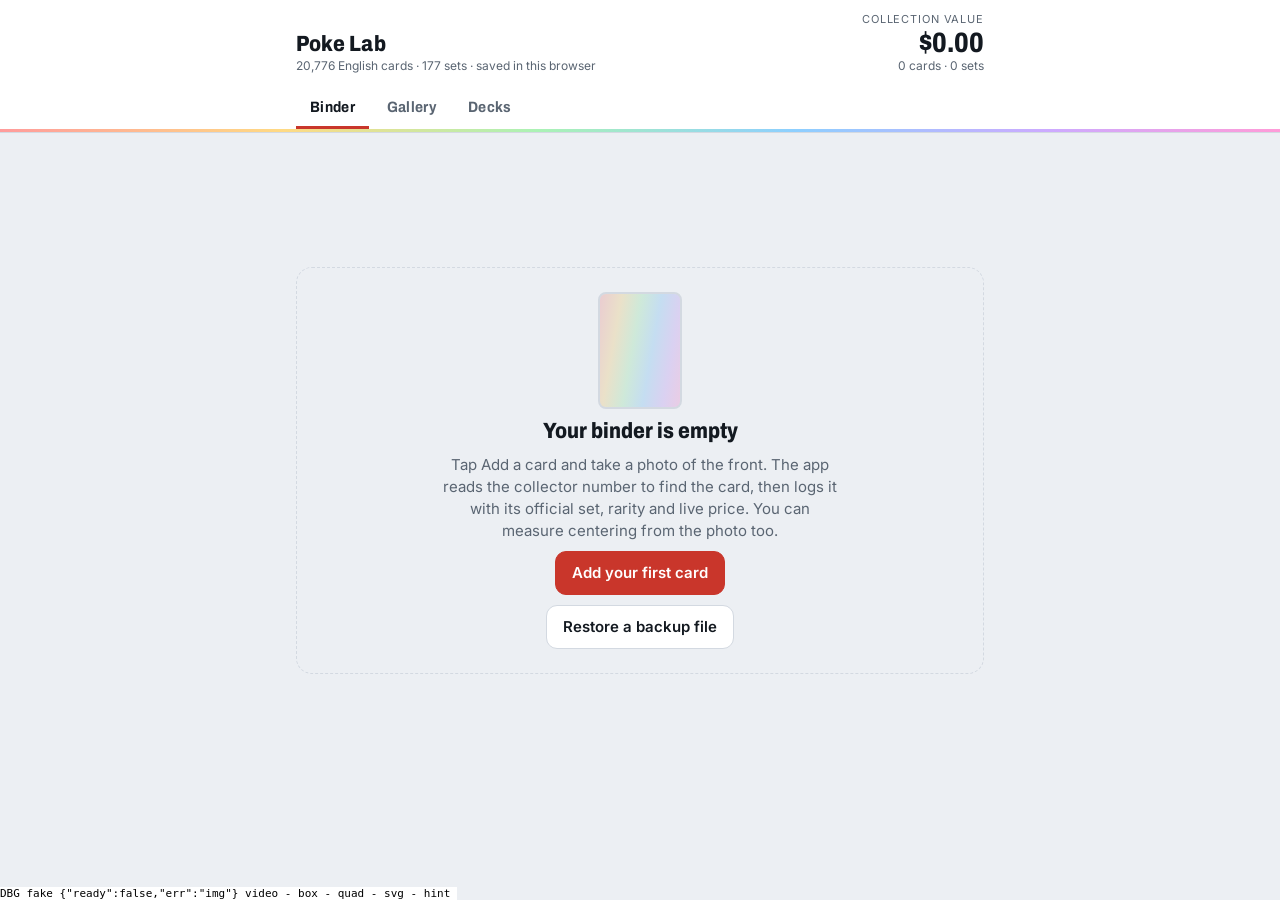
<file: apptest.html>
<!doctype html>
<html lang="en">
<head>
<meta charset="utf-8">
<meta name="viewport" content="width=device-width,initial-scale=1,viewport-fit=cover">
<meta name="description" content="Log your Pokemon cards from photos with official set numbers, rarity, condition and live prices.">
<meta name="theme-color" content="#131920">
<link rel="manifest" href="manifest.webmanifest">
<link rel="icon" href="icon-192.png" type="image/png">
<link rel="apple-touch-icon" href="icon-180.png">
<meta name="apple-mobile-web-app-capable" content="yes">
<meta name="apple-mobile-web-app-title" content="Poke Lab">
<style>:root{padding-top:env(safe-area-inset-top,0px);padding-bottom:env(safe-area-inset-bottom,0px)}body{margin:0}img{max-width:100%}[hidden]{display:none!important}</style>
<title>Poke Lab</title>
<meta name="claude:viewport-fit-sides" content="cover">
<link rel="preconnect" href="https://fonts.googleapis.com">
<link rel="stylesheet" href="https://fonts.googleapis.com/css2?family=Archivo:wdth,wght@75..100,600..800&family=Inter:wght@400;500;600&family=JetBrains+Mono:wght@500&display=swap">
<style>
/* Layout: a binder page. Sticky value header, filter strip, one column of sleeves (rows), a fixed Add button. Sheets slide up for adding and for card details. */
:root{
  --bg:#ECEFF3; --surface:#FFFFFF; --sunk:#E2E6EC; --ink:#131920; --muted:#5A6572; --line:#D3D9E1;
  --accent:#C9362B; --accent-ink:#FFFFFF; --focus:#2F6FEB;
  --ok:#1F7A4D; --warn:#A35D00;
  --tier-common:#6B7684; --tier-rare:#2F62C9; --tier-ultra:#7A3FC2; --tier-secret:#A86F00;
  --holo:linear-gradient(100deg,#ff8a8a,#ffd36e 22%,#9cf0a8 42%,#79c7ff 62%,#c49bff 82%,#ff8ad1);
  --f-display:"Archivo","Arial Narrow",system-ui,sans-serif;
  --f-body:"Inter",system-ui,-apple-system,"Segoe UI",sans-serif;
  --f-mono:"JetBrains Mono",ui-monospace,"SFMono-Regular",Menlo,monospace;
  --r:12px;
  color-scheme:light;
}
@media (prefers-color-scheme:dark){:root:not([data-theme="light"]){
  --bg:#0E1217; --surface:#171C23; --sunk:#11161C; --ink:#E8ECF1; --muted:#98A3AF; --line:#2A323C;
  --accent:#EE5A4A; --accent-ink:#1A0B09; --focus:#7AA7FF; --ok:#5CC38E; --warn:#E3A44A;
  --tier-common:#9AA5B2; --tier-rare:#79A2F2; --tier-ultra:#B994F0; --tier-secret:#E4B54E;
  color-scheme:dark}}
:root[data-theme="dark"]{
  --bg:#0E1217; --surface:#171C23; --sunk:#11161C; --ink:#E8ECF1; --muted:#98A3AF; --line:#2A323C;
  --accent:#EE5A4A; --accent-ink:#1A0B09; --focus:#7AA7FF; --ok:#5CC38E; --warn:#E3A44A;
  --tier-common:#9AA5B2; --tier-rare:#79A2F2; --tier-ultra:#B994F0; --tier-secret:#E4B54E;
  color-scheme:dark}

*{box-sizing:border-box}
body{background:var(--bg);color:var(--ink);font:15px/1.45 var(--f-body);-webkit-font-smoothing:antialiased}
body::before{content:"";position:fixed;inset:0 0 auto;height:env(safe-area-inset-top,0px);z-index:10;background:var(--surface)}
button,input,select{font:inherit;color:inherit}
:focus-visible{outline:2px solid var(--focus);outline-offset:2px}
.wrap{max-width:720px;margin:0 auto;padding-left:max(16px,env(safe-area-inset-left,0px));padding-right:max(16px,env(safe-area-inset-right,0px))}
.mono{font-family:var(--f-mono);font-size:.86em;letter-spacing:0;font-variant-numeric:tabular-nums}
.muted{color:var(--muted)}
.num{font-variant-numeric:tabular-nums}

/* Header */
.top{position:sticky;top:env(safe-area-inset-top,0px);z-index:5;background:var(--surface);border-bottom:1px solid var(--line)}
.top .wrap{padding-block:12px 12px;display:flex;align-items:flex-end;justify-content:space-between;gap:12px;flex-wrap:wrap}
.brand{display:flex;flex-direction:column;gap:2px;min-width:0}
.brand h1{margin:0;font:800 22px/1 var(--f-display);font-stretch:85%;letter-spacing:.01em;text-wrap:balance}
.brand .sub{font-size:12px;color:var(--muted)}
.holo-rule{height:3px;background:var(--holo);opacity:.85}
.value{text-align:right}
.value .label{font-size:11px;text-transform:uppercase;letter-spacing:.08em;color:var(--muted)}
.value .big{font:800 28px/1.05 var(--f-display);font-stretch:80%;font-variant-numeric:tabular-nums}
.value .meta{font-size:12px;color:var(--muted)}

/* Notices */
.notice{margin:12px 0 0;padding:10px 12px;border-radius:10px;background:var(--sunk);border:1px solid var(--line);font-size:13px;color:var(--muted);display:flex;gap:10px;align-items:flex-start}
.notice b{color:var(--ink);font-weight:600}
.notice .x{margin-left:auto;background:none;border:0;cursor:pointer;color:var(--muted);padding:0 2px;font-size:16px;line-height:1}

/* Filters */
.filters{display:grid;grid-template-columns:1fr 1fr;gap:8px;margin-top:12px}
.filters .search{grid-column:1/-1}
.field{display:flex;flex-direction:column;gap:4px;min-width:0}
.field label{font-size:11px;text-transform:uppercase;letter-spacing:.07em;color:var(--muted)}
input[type=search],input[type=text],input[type=number],select{width:100%;min-width:0;height:42px;padding:0 12px;border-radius:10px;border:1px solid var(--line);background:var(--surface)}
@media (min-width:620px){.filters{grid-template-columns:2fr 1fr 1fr 1fr}.filters .search{grid-column:auto}}

/* Collection list */
.list{display:flex;flex-direction:column;gap:8px;margin:14px 0 120px;padding:0;list-style:none}
.row{display:grid;grid-template-columns:56px 1fr auto;gap:12px;align-items:center;padding:8px 12px 8px 8px;background:var(--surface);border:1px solid var(--line);border-radius:var(--r);cursor:pointer;text-align:left;width:100%}
.row:hover{border-color:var(--muted)}
.thumb{width:56px;aspect-ratio:63/88;border-radius:5px;background:var(--sunk);overflow:hidden;display:grid;place-items:center;max-width:100%}
.thumb img{width:100%;height:100%;object-fit:cover;display:block}
.row .main{min-width:0;display:flex;flex-direction:column;gap:3px}
.row .name{font-weight:600;white-space:nowrap;overflow:hidden;text-overflow:ellipsis}
.row .setline{font-size:12.5px;color:var(--muted);white-space:nowrap;overflow:hidden;text-overflow:ellipsis}
.chips{display:flex;gap:6px;flex-wrap:wrap}
.chip{display:inline-flex;align-items:center;gap:4px;height:20px;padding:0 7px;border-radius:999px;font-size:11px;font-weight:600;border:1px solid currentColor;white-space:nowrap}
.chip.t-common{color:var(--tier-common)}.chip.t-rare{color:var(--tier-rare)}.chip.t-ultra{color:var(--tier-ultra)}.chip.t-secret{color:var(--tier-secret)}
.chip.grade{color:var(--ink);border-color:var(--line);background:var(--sunk)}
.row .price{text-align:right;display:flex;flex-direction:column;align-items:flex-end;gap:2px}
.row .price b{font:700 17px/1 var(--f-display);font-stretch:85%;font-variant-numeric:tabular-nums}
.row .price span{font-size:11px;color:var(--muted)}

.empty{margin:28px 0 120px;padding:24px 20px;border:1.5px dashed var(--line);border-radius:16px;text-align:center;display:flex;flex-direction:column;gap:10px;align-items:center}
.empty h2{margin:0;font:800 22px/1.15 var(--f-display);font-stretch:85%;text-wrap:balance}
.empty p{margin:0;color:var(--muted);max-width:44ch}
.sleeve{width:84px;aspect-ratio:63/88;border-radius:8px;border:2px solid var(--line);position:relative;overflow:hidden;background:var(--sunk)}
.sleeve::after{content:"";position:absolute;inset:0;background:var(--holo);opacity:.28}

/* Buttons */
.btn{display:inline-flex;align-items:center;justify-content:center;gap:8px;height:44px;padding:0 16px;border-radius:11px;border:1px solid var(--line);background:var(--surface);cursor:pointer;font-weight:600;text-decoration:none;color:var(--ink)}
.btn.primary{background:var(--accent);border-color:var(--accent);color:var(--accent-ink)}
.btn.ghost{background:transparent}
.btn.danger{color:var(--accent);border-color:var(--accent);background:transparent}
.btn:disabled{opacity:.5;cursor:default}
.btn.small{height:34px;padding:0 12px;font-size:13px}
.linkbtn{background:none;border:0;padding:0;color:var(--focus);cursor:pointer;font-weight:600;text-decoration:underline;text-underline-offset:2px}
.fab{position:fixed;left:50%;transform:translateX(-50%);bottom:calc(16px + env(safe-area-inset-bottom,0px));z-index:6;height:54px;padding:0 22px;border-radius:999px;border:0;background:var(--ink);color:var(--bg);font:700 16px/1 var(--f-display);font-stretch:90%;letter-spacing:.02em;display:flex;align-items:center;gap:10px;box-shadow:0 8px 24px rgb(0 0 0 / .25);cursor:pointer}
.fab .dot{width:22px;height:22px;border-radius:6px;background:var(--holo)}

/* Sheets */
dialog.sheet{border:0;padding:0;margin:auto auto 0;width:100%;max-width:720px;max-height:92vh;max-height:92dvh;border-radius:18px 18px 0 0;background:var(--surface);color:var(--ink);overflow:hidden}
dialog.sheet::backdrop{background:rgb(8 10 14 / .55)}
@media (min-width:760px){dialog.sheet{margin:auto;border-radius:18px;max-height:88vh}}
.sheet-inner{display:flex;flex-direction:column;max-height:inherit}
.sheet-head{display:flex;align-items:center;justify-content:space-between;gap:12px;padding:14px max(16px,env(safe-area-inset-right,0px)) 12px max(16px,env(safe-area-inset-left,0px));border-bottom:1px solid var(--line)}
.sheet-head h2{margin:0;font:800 19px/1.1 var(--f-display);font-stretch:85%}
.close{width:36px;height:36px;border-radius:10px;border:1px solid var(--line);background:var(--surface);cursor:pointer;font-size:18px;line-height:1}
.sheet-body{overflow:auto;padding:16px max(16px,env(safe-area-inset-right,0px)) calc(20px + env(safe-area-inset-bottom,0px)) max(16px,env(safe-area-inset-left,0px));display:flex;flex-direction:column;gap:16px}
/* the sheet scrolls; nothing in it is squashed to fit (a squashed camera box crops the picture, like a zoomed-in lens) */
.sheet-body>*{flex-shrink:0}
.section-label{font-size:11px;text-transform:uppercase;letter-spacing:.08em;color:var(--muted);margin:0 0 6px}

.pickers{display:grid;grid-template-columns:1fr 1fr;gap:10px}
.picker{height:96px;border-radius:14px;border:1.5px dashed var(--line);background:var(--sunk);display:flex;flex-direction:column;align-items:center;justify-content:center;gap:6px;cursor:pointer;font-weight:600;position:relative}
.picker small{font-weight:400;color:var(--muted);font-size:12px}
.picker input{position:absolute;inset:0;opacity:0;cursor:pointer;width:100%}
.picker.wide{grid-column:1/-1;height:84px;border-style:solid;border-color:var(--accent);font:inherit;font-weight:600;color:inherit}
.picker.full{grid-column:1/-1;height:72px}
.binder-top{position:sticky;top:-1px;z-index:3;background:var(--surface);display:grid;gap:8px;padding:6px 0 8px;border-bottom:1px solid var(--line)}
.binder-top .export-actions{margin:0}
.binder-stage{position:relative;flex:none;width:100%;max-width:440px;margin:0 auto;border-radius:12px;overflow:hidden;background:#000;touch-action:none;user-select:none;-webkit-user-select:none}
.binder-stage img{display:block;width:100%;height:auto;pointer-events:none}
.binder-frame{position:absolute;display:grid;border:2px solid #ffd36b;box-shadow:0 0 0 999px rgba(0,0,0,.35);cursor:move;touch-action:none}
.binder-frame>i{border:1px dashed rgba(255,255,255,.8);font-style:normal;font-size:11px;font-weight:600;color:#fff;padding:2px 4px;text-align:center;text-shadow:0 1px 2px #000;pointer-events:none}
.bh{position:absolute;width:30px;height:30px;border-radius:50%;background:#ffd36b;border:2px solid #000;touch-action:none}
.bh[data-h=tl]{left:-3px;top:-3px}.bh[data-h=tr]{right:-3px;top:-3px}.bh[data-h=bl]{left:-3px;bottom:-3px}.bh[data-h=br]{right:-3px;bottom:-3px}
.binder-list{list-style:none;margin:0;padding:0;display:grid;gap:12px}
.brow{display:grid;grid-template-columns:52px 52px 1fr;gap:10px;align-items:start}
.brow .bimg{width:52px;aspect-ratio:63/88;object-fit:cover;border-radius:6px;background:var(--sunk);display:block}
.brow .bimg.ph{display:flex;align-items:center;justify-content:center;font-size:11px;color:var(--muted);text-align:center}
.bmatch{display:grid;gap:6px;min-width:0}
.bmatch .t{font-size:13px;color:var(--muted)}
.bmatch .t b{display:block;color:var(--ink);font-size:14.5px}
.brow.skip .bimg{opacity:.5}
.add-err{margin:0;color:var(--warn);font-size:13.5px}
.scan{position:relative;width:100%;max-width:440px;margin:0 auto;aspect-ratio:3/4;max-height:60vh;border-radius:14px;overflow:hidden;background:#000;touch-action:none;user-select:none;-webkit-user-select:none}
.scan video{position:absolute;inset:0;width:100%;height:100%;object-fit:cover}
.scan-frame{position:absolute;left:50%;top:50%;height:86%;aspect-ratio:63/88;transform:translate(-50%,-50%);border:3px solid rgba(255,255,255,.92);border-radius:12px;box-shadow:0 0 0 999px rgba(0,0,0,.45);transition:border-color .2s;cursor:move}
.scan-num{position:absolute;left:4%;right:4%;bottom:2%;height:12%;border:2px dashed #ffd36b;border-radius:6px}
.scan.found .scan-frame{border-color:#ffd54a}
.scan.seen .scan-frame{border-color:#8be0a4}
.scan.seen .scan-num{border-color:#8be0a4;border-style:solid}
.scan-quad{position:absolute;inset:0;width:100%;height:100%;pointer-events:none;display:none}
.scan.quad .scan-quad{display:block}
.scan.quad .scan-frame{border-color:transparent;box-shadow:none}
.scan.quad .scan-num{display:none}
.scan.seen .scan-quad .q-card,.scan.seen .scan-quad .q-num{stroke:#8be0a4;stroke-dasharray:none}
.scan-focus{position:absolute;width:60px;height:60px;margin:-30px 0 0 -30px;border:2px solid #ffd36b;border-radius:50%;opacity:0;transform:scale(1.4);transition:opacity .25s,transform .25s;pointer-events:none}
.scan-focus.on{opacity:1;transform:scale(1)}
.scan-ctl{display:grid;gap:8px;margin:0}
.seg{display:grid;grid-template-columns:1fr 1fr;border:1px solid var(--line);border-radius:11px;overflow:hidden;width:100%;max-width:440px;margin:0 auto}
.seg button{height:42px;border:0;background:var(--surface);color:var(--ink);font:inherit;font-weight:600;cursor:pointer}
.seg button+button{border-left:1px solid var(--line)}
.seg button[aria-pressed=true]{background:var(--ink);color:var(--surface)}
.scan-ctl label{display:grid;grid-template-columns:7.2em 1fr;align-items:center;gap:10px;font-size:14px}
.scan-ctl input[type=range]{width:100%;accent-color:var(--accent)}

.shot{display:grid;grid-template-columns:110px 1fr;gap:14px;align-items:start}
.shot img{width:110px;aspect-ratio:63/88;object-fit:cover;border-radius:8px;background:var(--sunk);max-width:100%}
.status{display:flex;flex-direction:column;gap:6px;min-width:0}
.status .line{font-size:14px}
.read{font-size:13px;color:var(--muted)}
.spinner{width:16px;height:16px;border-radius:50%;border:2px solid var(--line);border-top-color:var(--accent);animation:spin .8s linear infinite;display:inline-block;vertical-align:-3px;margin-right:6px}
@keyframes spin{to{transform:rotate(360deg)}}
@media (prefers-reduced-motion:reduce){.spinner{animation:none}}

.cands{display:flex;flex-direction:column;gap:8px;margin:0;padding:0;list-style:none}
.cand-row{display:grid;grid-template-columns:1fr auto;gap:8px;align-items:center}
.cand-row .cand{min-width:0}
.cand-add{height:44px;padding:0 16px;font-weight:600}
.cand{display:grid;grid-template-columns:42px 1fr auto;gap:10px;align-items:center;padding:8px 10px 8px 8px;border:1.5px solid var(--line);border-radius:12px;cursor:pointer;background:var(--surface);width:100%;text-align:left}
.cand[aria-pressed="true"]{border-color:var(--accent);box-shadow:0 0 0 1px var(--accent) inset}
.cand .thumb{width:42px}
.cand .t{min-width:0}
.cand .t b{display:block;white-space:nowrap;overflow:hidden;text-overflow:ellipsis;font-weight:600}
.cand .t span{font-size:12px;color:var(--muted);display:block;white-space:nowrap;overflow:hidden;text-overflow:ellipsis}
.cand .tick{width:20px;height:20px;border-radius:50%;border:1.5px solid var(--line)}
.cand[aria-pressed="true"] .tick{border-color:var(--accent);background:var(--accent);box-shadow:inset 0 0 0 4px var(--surface)}

.grid2{display:grid;grid-template-columns:1fr 1fr;gap:10px}
.qty{display:flex;align-items:center;gap:6px}
.qty button{width:42px;height:42px;border-radius:10px;border:1px solid var(--line);background:var(--surface);cursor:pointer;font-size:18px}
.qty input{text-align:center;width:56px;flex:none}

/* Grade "slab label" */
.slab{border:1px solid var(--line);border-radius:12px;overflow:hidden}
.slab-top{display:grid;grid-template-columns:1fr auto;gap:12px;align-items:center;padding:12px 14px;background:var(--sunk)}
.slab-top .k{font-size:11px;text-transform:uppercase;letter-spacing:.08em;color:var(--muted)}
.slab-top .g{font:800 34px/1 var(--f-display);font-stretch:80%;text-align:right}
.slab-top .g small{display:block;font:500 11px/1.2 var(--f-body);color:var(--muted);letter-spacing:.02em}
.slab dl{margin:0;display:grid;grid-template-columns:auto 1fr;gap:6px 14px;padding:12px 14px;font-size:13.5px}
.slab dt{color:var(--muted)}
.slab dd{margin:0;min-width:0}
.slab .disclaim{padding:0 14px 12px;font-size:12px;color:var(--muted)}

/* Detail */
.detail-hero{display:grid;grid-template-columns:1fr 1fr;gap:12px}
.detail-hero figure{margin:0;display:flex;flex-direction:column;gap:6px}
.detail-hero img{width:100%;aspect-ratio:63/88;object-fit:cover;border-radius:10px;background:var(--sunk);max-width:100%}
.detail-hero figcaption{font-size:11px;color:var(--muted);text-align:center}
.ph{width:100%;aspect-ratio:63/88;border-radius:10px;background:var(--sunk);display:grid;place-items:center;text-align:center;padding:10px;font-size:12px;color:var(--muted);max-width:100%}
.facts{display:grid;grid-template-columns:repeat(2,minmax(0,1fr));gap:10px}
.fact{padding:10px 12px;border:1px solid var(--line);border-radius:10px;min-width:0}
.fact .k{font-size:11px;text-transform:uppercase;letter-spacing:.07em;color:var(--muted)}
.fact .v{font-weight:600;overflow-wrap:anywhere}
.tbl-wrap{overflow-x:auto;border:1px solid var(--line);border-radius:10px}
table{border-collapse:collapse;width:100%;font-size:13.5px;font-variant-numeric:tabular-nums}
th,td{padding:8px 10px;text-align:right;border-bottom:1px solid var(--line);white-space:nowrap}
th:first-child,td:first-child{text-align:left}
thead th{font-size:11px;text-transform:uppercase;letter-spacing:.06em;color:var(--muted);font-weight:600}
tbody tr:last-child td{border-bottom:0}
tr.mine td{background:var(--sunk);font-weight:600}
.src{font-size:12px;color:var(--muted)}
.actions{display:flex;gap:8px;flex-wrap:wrap}
.confirm{padding:12px;border:1px solid var(--accent);border-radius:10px;display:flex;flex-direction:column;gap:10px}
.toast{position:fixed;left:50%;transform:translateX(-50%);bottom:calc(84px + env(safe-area-inset-bottom,0px));z-index:20;background:var(--ink);color:var(--bg);padding:10px 16px;border-radius:10px;font-size:14px;max-width:calc(100% - 32px)}
.err{color:var(--accent);font-size:13px}
/* Centering tool */
.cen-stage{position:relative;width:fit-content;max-width:100%;margin:0 auto;touch-action:none;user-select:none;-webkit-user-select:none;border-radius:8px;overflow:hidden;background:var(--sunk)}
.cen-stage img{display:block;max-width:100%;max-height:60vh;max-height:60dvh;width:auto;height:auto;pointer-events:none}
.cen-line{position:absolute;z-index:1;outline-offset:-4px}
.cen-line.v{top:0;bottom:0;width:30px;margin-left:-15px;cursor:ew-resize}
.cen-line.h{left:0;right:0;height:30px;margin-top:-15px;cursor:ns-resize}
.cen-line::after{content:"";position:absolute;background:var(--c);box-shadow:0 0 0 1px rgb(255 255 255 / .55)}
.cen-line.v::after{left:14px;top:0;bottom:0;width:2px}
.cen-line.h::after{top:14px;left:0;right:0;height:2px}
.cen-line.outer{--c:var(--accent)}
.cen-line.inner{--c:var(--focus)}
.cen-read{display:grid;grid-template-columns:repeat(3,minmax(0,1fr));gap:8px}
.cen-read .fact .v{font:700 20px/1.1 var(--f-display);font-stretch:85%;font-variant-numeric:tabular-nums}
.key-outer{color:var(--accent);font-weight:600}.key-inner{color:var(--focus);font-weight:600}

/* Tabs */
.top .tabs{display:flex;justify-content:flex-start;align-items:stretch;flex-wrap:nowrap;gap:4px;padding-block:2px 0}
.tab{flex:0 0 auto;height:40px;padding:0 14px;border:0;border-bottom:3px solid transparent;background:none;cursor:pointer;font:700 15px/1 var(--f-display);font-stretch:90%;letter-spacing:.02em;color:var(--muted)}
.tab[aria-selected="true"]{color:var(--ink);border-bottom-color:var(--accent)}
body[data-tab="gallery"] .wrap{max-width:1200px}
@media (min-width:620px){.filters{grid-template-columns:2fr 1fr 1fr 1fr 1fr}}
.exports{grid-column:1/-1;display:flex;flex-wrap:wrap;align-items:center;gap:8px}
.exports .k{font-size:11px;text-transform:uppercase;letter-spacing:.07em;color:var(--muted);margin-right:2px}
.exports .muted{font-size:12.5px}
.colls select{flex:1 1 160px;min-width:0;max-width:320px}
.coll-err{color:var(--bad,#c0392b);font-size:13.5px;margin:0}
.export-prev{display:block;width:100%;height:auto;border-radius:10px;border:1px solid var(--line);background:#0d1016}
.export-actions{display:flex;flex-wrap:wrap;gap:8px}

/* Gallery: a lit display wall. Cards rise into place as they scroll in, tilt toward the pointer, and carry their value on a label strip. */
.gallery{list-style:none;margin:14px 0 120px;padding:0;display:grid;grid-template-columns:repeat(auto-fill,minmax(150px,1fr));gap:14px}
@media (min-width:620px){.gallery{grid-template-columns:repeat(auto-fill,minmax(190px,1fr));gap:18px}}
.gcard{opacity:0;transform:translateY(18px) scale(.97);transition:opacity .45s ease,transform .55s cubic-bezier(.2,.8,.2,1);transition-delay:calc(var(--i,0) * 40ms)}
.gcard.in{opacity:1;transform:none}
.gbtn{all:unset;box-sizing:border-box;display:block;width:100%;cursor:pointer;border-radius:4.6%/3.3%;position:relative;aspect-ratio:63/88;background:var(--sunk);overflow:hidden;
  transform:perspective(900px) rotateX(var(--rx,0deg)) rotateY(var(--ry,0deg));transition:transform .25s ease,box-shadow .25s ease;box-shadow:0 6px 18px rgb(0 0 0 / .18)}
.gbtn:focus-visible{outline:3px solid var(--focus);outline-offset:3px}
.gbtn:hover{box-shadow:0 14px 34px rgb(0 0 0 / .28)}
.gbtn.tilting{transition:transform .06s linear,box-shadow .25s ease}
.gimg,.gimg img{position:absolute;inset:0;width:100%;height:100%}
.gimg img{object-fit:cover;display:block}
.gimg .ph{position:absolute;inset:0;height:100%;border-radius:0}
.gsheen{position:absolute;inset:0;pointer-events:none;opacity:0;mix-blend-mode:color-dodge;transition:opacity .3s ease;
  background:radial-gradient(circle at var(--mx,50%) var(--my,30%),rgb(255 255 255 / .55),transparent 45%),linear-gradient(115deg,transparent 30%,rgb(255 120 180 / .25) 42%,rgb(120 220 255 / .25) 52%,rgb(255 230 120 / .2) 62%,transparent 72%)}
.gcard.t-ultra .gbtn:hover .gsheen,.gcard.t-secret .gbtn:hover .gsheen,.gcard.t-rare .gbtn:hover .gsheen{opacity:.85}
.gov{position:absolute;left:0;right:0;bottom:0;padding:28px 10px 9px;color:#fff;background:linear-gradient(to top,rgb(8 10 14 / .92),rgb(8 10 14 / .7) 55%,transparent);display:flex;flex-direction:column;gap:3px;
  transform:translateY(0);transition:transform .3s ease}
.gov .gname{font-weight:600;font-size:13.5px;line-height:1.2;white-space:nowrap;overflow:hidden;text-overflow:ellipsis}
.gov .gset{font:500 11px/1.2 var(--f-mono);opacity:.82;white-space:nowrap;overflow:hidden;text-overflow:ellipsis}
.gov .grow{display:flex;align-items:flex-end;justify-content:space-between;gap:6px;margin-top:2px}
.gov .gval{font:800 20px/1 var(--f-display);font-stretch:82%;font-variant-numeric:tabular-nums}
.gov .gval.none{opacity:.6;font-size:14px}
.grar{font-size:10px;font-weight:700;letter-spacing:.02em;padding:2px 6px;border-radius:999px;background:rgb(255 255 255 / .16);border:1px solid rgb(255 255 255 / .35);white-space:nowrap;max-width:60%;overflow:hidden;text-overflow:ellipsis}
.gcard.t-ultra .grar{background:rgb(150 100 230 / .45)}.gcard.t-secret .grar{background:rgb(200 150 30 / .5)}.gcard.t-rare .grar{background:rgb(70 120 220 / .45)}
.gbadge{position:absolute;top:8px;font:700 11px/1 var(--f-body);padding:4px 7px;border-radius:999px;background:rgb(8 10 14 / .78);color:#fff}
.gbadge.qty{left:8px}.gbadge.grade{right:8px}
/* Both pictures: your photo beside the catalogue's */
.row.duo{grid-template-columns:96px 1fr auto}
.thumb.duo{width:96px;aspect-ratio:auto;display:grid;grid-template-columns:1fr 1fr;gap:4px;background:none;overflow:visible;border-radius:0}
.thumb.duo>span{aspect-ratio:63/88;border-radius:5px;overflow:hidden;background:var(--sunk);display:block}
.thumb.duo>span img{width:100%;height:100%;object-fit:cover;display:block}
.thumb.duo>.nophoto{border:1.5px dashed var(--line);background:none;display:grid;place-items:center;font-size:9px;line-height:1.1;text-align:center;color:var(--muted);padding:2px}
.thumb.duo>.nophoto:empty{visibility:hidden}
.dk-line:has(> .thumb.duo){grid-template-columns:72px 1fr auto}.dk-line .thumb.duo{width:72px}
.sug:has(> .thumb.duo),.cand:has(> .thumb.duo){grid-template-columns:88px 1fr auto}.sug .thumb.duo,.cand .thumb.duo{width:88px}
.gallery.duo{grid-template-columns:repeat(auto-fill,minmax(260px,1fr))}
@media (min-width:620px){.gallery.duo{grid-template-columns:repeat(auto-fill,minmax(330px,1fr))}}
.gallery.duo .gbtn{aspect-ratio:130/88;border-radius:3%/3.3%}
.gallery.duo .gimg{display:grid;grid-template-columns:1fr 1fr;gap:4px;background:var(--surface)}
.gside{position:relative;overflow:hidden;background:var(--sunk);border-radius:4.6%/3.3%}
.gside .ph{font-size:12px}

/* Gallery: arranging cards by hand */
.gtools{display:flex;align-items:center;justify-content:space-between;gap:10px;flex-wrap:wrap;margin:14px 0 -2px}
.gtools p{margin:0;font-size:13px;color:var(--muted);flex:1 1 220px}
.gallery.arranging .gbtn{cursor:grab;-webkit-user-select:none;user-select:none;-webkit-touch-callout:none}
.gallery.arranging img{pointer-events:none;-webkit-user-drag:none}
.gallery.arranging .gsheen,.gallery.arranging .gbadge{display:none}
.gcard.dragging{position:relative;z-index:5;pointer-events:none;transition:none}
.gcard.dragging .gbtn{cursor:grabbing;transform:scale(1.04);box-shadow:0 22px 44px rgb(0 0 0 / .4)}
.gmove{position:absolute;top:8px;left:0;right:0;display:flex;justify-content:space-between;padding:0 8px;pointer-events:none}
.gmove button{pointer-events:auto;width:38px;height:38px;border-radius:999px;border:0;background:rgb(8 10 14 / .8);color:#fff;font:700 20px/1 var(--f-body);cursor:pointer;display:grid;place-items:center}
.gmove button:focus-visible{outline:3px solid var(--focus);outline-offset:2px}
.gmove button:disabled{opacity:.3;cursor:default}
@media (prefers-reduced-motion:reduce){.gcard{opacity:1;transform:none;transition:none}.gbtn,.gov{transition:none;transform:none}}

/* Decks */
.decks{margin:14px 0 120px;display:flex;flex-direction:column;gap:14px}
.dk-head{display:flex;align-items:center;justify-content:space-between;gap:10px;flex-wrap:wrap}
.dk-head h2{margin:0;font:800 22px/1.1 var(--f-display);font-stretch:85%}
.card-box{background:var(--surface);border:1px solid var(--line);border-radius:var(--r);padding:14px;display:flex;flex-direction:column;gap:12px}
.dk-list{list-style:none;margin:0;padding:0;display:flex;flex-direction:column;gap:8px}
.dk-item{display:grid;grid-template-columns:1fr auto;gap:10px;align-items:center;padding:12px 14px;background:var(--surface);border:1px solid var(--line);border-radius:var(--r);cursor:pointer;width:100%;text-align:left}
.dk-item:hover{border-color:var(--muted)}
.dk-item b{display:block;font-weight:600}
.dk-item span{font-size:12.5px;color:var(--muted)}
.meter{display:grid;grid-template-columns:repeat(4,minmax(0,1fr));gap:8px}
.meter .fact .v{font:800 22px/1.05 var(--f-display);font-stretch:82%;font-variant-numeric:tabular-nums}
@media (max-width:480px){.meter{grid-template-columns:repeat(2,minmax(0,1fr))}}
.ok{color:var(--ok)}.warnc{color:var(--warn)}
.probs{margin:0;padding-left:18px;font-size:13.5px;display:flex;flex-direction:column;gap:3px}
.dk-group h3{margin:0 0 6px;font:700 13px/1.2 var(--f-body);text-transform:uppercase;letter-spacing:.07em;color:var(--muted)}
.dk-line{display:grid;grid-template-columns:34px 1fr auto;gap:10px;align-items:center;padding:6px 0;border-bottom:1px solid var(--line)}
.dk-line:last-child{border-bottom:0}
.dk-line .thumb{width:34px}
.dk-line .t{min-width:0}
.dk-line .t b{display:block;font-weight:600;font-size:14px;white-space:nowrap;overflow:hidden;text-overflow:ellipsis}
.dk-line .t span{display:block;font-size:12px;color:var(--muted);white-space:nowrap;overflow:hidden;text-overflow:ellipsis}
.stepper{display:flex;align-items:center;gap:4px}
.stepper button{width:32px;height:32px;border-radius:8px;border:1px solid var(--line);background:var(--surface);cursor:pointer;font-size:16px;line-height:1}
.stepper output{min-width:22px;text-align:center;font-weight:700;font-variant-numeric:tabular-nums}
.sug{display:grid;grid-template-columns:42px 1fr auto;gap:10px;align-items:start;padding:10px 0;border-bottom:1px solid var(--line)}
.sug:last-child{border-bottom:0}
.sug .thumb{width:42px}
.sug .t{min-width:0;display:flex;flex-direction:column;gap:2px}
.sug .t b{font-weight:600}
.sug .why{font-size:13px}
.sug .meta{font-size:12px;color:var(--muted)}
.sug .meta a{color:var(--focus)}
.sug-h{margin:4px 0 0;font:700 13px/1.2 var(--f-body);text-transform:uppercase;letter-spacing:.07em;color:var(--muted)}
.inline-check{display:flex;align-items:center;gap:8px;font-size:14px}
.inline-check input{width:18px;height:18px}
</style>

</head>
<body>
<header class="top">
  <div class="wrap">
    <div class="brand">
      <h1>Poke Lab</h1>
      <span class="sub" id="modeLine">Card catalogue</span>
    </div>
    <div class="value">
      <div class="label" id="totalLabel">Collection value</div>
      <div class="big" id="totalValue">$0.00</div>
      <div class="meta" id="totalMeta">0 cards</div>
    </div>
  </div>
  <nav class="wrap tabs" role="tablist" aria-label="Views">
    <button class="tab" type="button" role="tab" id="tab-binder" data-tab="binder" aria-selected="true">Binder</button>
    <button class="tab" type="button" role="tab" id="tab-gallery" data-tab="gallery" aria-selected="false">Gallery</button>
    <button class="tab" type="button" role="tab" id="tab-decks" data-tab="decks" aria-selected="false">Decks</button>
  </nav>
  <div class="holo-rule"></div>
</header>

<main class="wrap">
  <div id="notices"></div>
  <div class="filters" id="filters">
    <div class="exports colls"><label class="k" for="fColl">Binder</label><select id="fColl"><option value="">All cards</option></select><button class="btn small" type="button" id="collNew">New binder</button><button class="btn small ghost" type="button" id="collRen" hidden>Rename</button><button class="btn small ghost" type="button" id="collDel" hidden>Delete</button></div>
    <div class="field search"><label for="q">Search your cards</label><input id="q" type="search" placeholder="Name, set or number" autocomplete="off"></div>
    <div class="field"><label for="fSet">Set</label><select id="fSet"><option value="">All sets</option></select></div>
    <div class="field"><label for="fRarity">Rarity</label><select id="fRarity"><option value="">All rarities</option></select></div>
    <div class="field"><label for="fSort">Sort</label>
      <select id="fSort"><option value="value">Highest value</option><option value="low">Lowest value</option><option value="recent">Recently added</option><option value="rarity">Rarest first</option><option value="grade">Best condition</option><option value="set">Set and number</option><option value="name">Name</option><option value="manual">My order</option></select></div>
    <div class="field"><label for="fPics">Pictures</label><select id="fPics"><option value="both">Both</option><option value="mine">My photos</option><option value="catalogue">Catalogue images</option></select></div>
    <div class="exports"><span class="k">Download</span><button class="btn small" type="button" id="dlCsv">Spreadsheet (CSV)</button><button class="btn small" type="button" id="dlImg">Collection image</button><span class="muted" id="dlNote" role="status"></span></div>
    <div class="exports"><span class="k">Backup</span><button class="btn small" type="button" id="bkSave">Save backup</button><button class="btn small" type="button" id="bkLoad">Restore backup</button><span class="muted" id="bkNote" role="status"></span></div>
  </div>
  <input type="file" id="bkIn" accept=".json,application/json" hidden>
  <ul class="list" id="list"></ul>
  <div class="gtools" id="gtools" hidden></div>
  <ul class="gallery" id="gallery" hidden></ul>
  <section class="decks" id="decks" hidden aria-label="Decks"></section>
  <div class="empty" id="empty" hidden>
    <div class="sleeve" aria-hidden="true"></div>
    <h2>Your binder is empty</h2>
    <p id="emptyText">Tap Add a card and take a photo of the front. The card gets matched to its official set and number, then logged with its rarity, a condition estimate and its price.</p>
    <button class="btn primary" type="button" id="emptyAdd">Add your first card</button>
    <button class="btn" type="button" id="emptyRestore">Restore a backup file</button>
  </div>
</main>

<button class="fab" id="fab" type="button"><span class="dot" aria-hidden="true"></span>Add a card</button>

<dialog class="sheet" id="addSheet" aria-labelledby="addTitle">
  <div class="sheet-inner">
    <div class="sheet-head"><h2 id="addTitle">Add a card</h2><button class="close" type="button" data-close aria-label="Close">×</button></div>
    <div class="sheet-body" id="addBody"></div>
  </div>
</dialog>

<dialog class="sheet" id="collSheet" aria-labelledby="collTitle">
  <div class="sheet-inner">
    <div class="sheet-head"><h2 id="collTitle">New binder</h2><button class="close" type="button" data-close aria-label="Close">×</button></div>
    <div class="sheet-body" id="collBody"></div>
  </div>
</dialog>

<dialog class="sheet" id="imgSheet" aria-labelledby="imgTitle">
  <div class="sheet-inner">
    <div class="sheet-head"><h2 id="imgTitle">Collection picture</h2><button class="close" type="button" data-close aria-label="Close">×</button></div>
    <div class="sheet-body" id="imgBody"></div>
  </div>
</dialog>

<dialog class="sheet" id="detailSheet" aria-labelledby="detailTitle">
  <div class="sheet-inner">
    <div class="sheet-head"><h2 id="detailTitle">Card</h2><button class="close" type="button" data-close aria-label="Close">×</button></div>
    <div class="sheet-body" id="detailBody"></div>
  </div>
</dialog>

<script>
(() => {
"use strict";

/* ---------- helpers ---------- */
const $ = (s, el = document) => el.querySelector(s);
const esc = s => String(s ?? "").replace(/[&<>"']/g, c => ({"&":"&amp;","<":"&lt;",">":"&gt;",'"':"&quot;","'":"&#39;"}[c]));
const usd = n => (typeof n === "number" && isFinite(n)) ? n.toLocaleString("en-US", {style:"currency", currency:"USD"}) : "—";
const eur = n => (typeof n === "number" && isFinite(n)) ? n.toLocaleString("en-US", {style:"currency", currency:"EUR"}) : "—";
const norm = s => String(s || "").normalize("NFD").replace(/[̀-ͯ]/g, "").toLowerCase().replace(/[’'`]/g, "").replace(/[^a-z0-9]+/g, " ").trim();
const normNum = s => String(s || "").toUpperCase().replace(/\s+/g, "").replace(/\d+/g, d => String(parseInt(d, 10)));
const uid = () => (crypto.randomUUID ? crypto.randomUUID().replace(/-/g, "") : (Date.now().toString(36) + Math.random().toString(36).slice(2)));
const inClaude = !!(window.claude && typeof window.claude.use === "function");
function toast(msg) {
  const t = document.createElement("div"); t.className = "toast"; t.setAttribute("role", "status"); t.textContent = msg;
  document.body.append(t); setTimeout(() => t.remove(), 2600);
}
const ago = ts => {
  if (!ts) return "";
  const m = Math.round((Date.now() - ts) / 60000);
  if (m < 1) return "just now"; if (m < 60) return m + " min ago";
  const h = Math.round(m / 60); if (h < 36) return h + " h ago";
  return Math.round(h / 24) + " days ago";
};

/* ---------- catalogue (official English card list) ---------- */
const Cat = { ready: false, sets: [], cards: [], rar: [], sup: [], byId: new Map(), version: "" };
async function loadCatalogue() {
  const r = await fetch("cards.json");
  if (!r.ok) throw new Error("catalogue " + r.status);
  const d = await r.json();
  Cat.version = d.v; Cat.rar = d.rarities; Cat.sup = d.supertypes;
  Cat.sets = d.sets.map(s => ({ id: s[0], name: s[1], series: s[2], total: s[3], code: s[4], released: s[5], n: norm(s[1]) }));
  Cat.cards = d.cards.map(c => {
    const set = Cat.sets[c[0]];
    const card = { set, number: c[1], name: c[2], rarity: Cat.rar[c[3]], supertype: Cat.sup[c[4]], id: c[5] || (set.id + "-" + c[1]), im: c[6] };
    card.n = norm(card.name); card.nn = normNum(card.number);
    return card;
  });
  for (const c of Cat.cards) Cat.byId.set(c.id, c);
  Cat.ready = true;
}
function cardImage(c, large) {
  if (!c) return "";
  if (c.lang) return asiaImage(c, large);
  if (c.im === 0) return `https://images.pokemontcg.io/${c.set.id}/${c.number}${large ? "_hires" : ""}.png`;
  if (c.im === 1) return `https://images.scrydex.com/pokemon/${c.id}/${large ? "large" : "small"}`;
  return large ? String(c.im).replace(/\/small$/, "/large").replace(/\.png$/, "_hires.png") : c.im;
}
function brief(c) {
  return { id: c.id, name: c.name, number: c.number, set: c.set.name, setCode: c.set.code, printedTotal: c.set.total, series: c.set.series, released: c.set.released, rarity: c.rarity || "none listed" };
}
/* ---------- Japanese, Korean and Chinese cards ----------
   Japanese, Korean and Traditional Chinese come from TCGdex. Korean and Traditional Chinese
   prints carry the same set codes and numbers as the Japanese ones, so sets TCGdex hasn't
   filled in for those languages fall back to the Japanese entry. Simplified Chinese sets have
   their own codes (CSV8C and so on) and come from a free weekly community list (CC0) that also
   names the matching English printing. Each list loads the first time its language is picked. */
const LANGS = [["en", "English"], ["ja", "Japanese"], ["ko", "Korean"], ["zh-tw", "Chinese (Traditional)"], ["zh-cn", "Chinese (Simplified)"], ["other", "Another language"]];
const ASIA = new Set(["ja", "ko", "zh-tw", "zh-cn"]);
const langName = l => (LANGS.find(x => x[0] === l) || [l, l])[1];
/* the language picked in Add card (the earlier version kept it under "pokelab-lang") */
const scanLang = () => {
  if (typeof ScanPrefs === "undefined") return "en";
  if (ScanPrefs.lang == null) { try { ScanPrefs.lang = JSON.parse(localStorage.getItem("pokelab-lang") || "{}").lang || "en"; } catch (e) { ScanPrefs.lang = "en"; } }
  return LANGS.some(x => x[0] === ScanPrefs.lang) ? ScanPrefs.lang : "en";
};
const isAsia = () => ASIA.has(scanLang());
const normName = s => String(s || "").normalize("NFKC").toLowerCase().replace(/[\s・·.,'’`\-<>＜＞]+/g, "");
const codeExact = s => String(s || "").toUpperCase().replace(/[^A-Z0-9]/g, "");
/* letters and digits the text reader mixes up count as the same */
const codeFuzzy = s => codeExact(s).replace(/0/g, "O").replace(/1/g, "I").replace(/5/g, "S").replace(/8/g, "B").replace(/2/g, "Z");
const Asia = { data: {}, loading: {} };
const CN_BASE = "https://cdn.jsdelivr.net/gh/zsjy947/PTCG-card-data@master/data/";
const TDX = "https://api.tcgdex.net/v2/";
async function cachedJSON(url, maxAge) {
  const key = "pokelab-cat-at:" + url;
  let box = null, stale = null;
  try { box = window.caches ? await caches.open("pokelab-catalogues") : null; } catch (e) {}
  if (box) {
    try {
      const hit = await box.match(url);
      if (hit) { const at = Number(localStorage.getItem(key) || 0); if (Date.now() - at < maxAge) return await hit.json(); stale = hit; }
    } catch (e) {}
  }
  try {
    const r = await fetch(url);
    if (!r.ok) throw Object.assign(new Error("HTTP " + r.status), { status: r.status });
    if (box) { try { await box.put(url, r.clone()); localStorage.setItem(key, String(Date.now())); } catch (e) {} }
    return await r.json();
  } catch (e) { if (stale) return await stale.json(); throw e; }
}
function asiaIndex(lang, cards, sets) {
  const byNum = new Map(), byExact = new Map(), byFuzzy = new Map();
  for (const c of cards) {
    Cat.byId.set(c.id, c);
    const a = byNum.get(c.nn); if (a) a.push(c); else byNum.set(c.nn, [c]);
  }
  for (const s of sets) {
    if (!s.code) continue;
    for (const [m, k] of [[byExact, codeExact(s.code)], [byFuzzy, codeFuzzy(s.code)]]) { const a = m.get(k); if (a) a.push(s); else m.set(k, [s]); }
  }
  return { lang, cards, sets, byNum, byExact, byFuzzy };
}
function tdxSets(lang, list) {
  const m = new Map();
  for (const s of list || []) if (s && s.id) m.set(s.id, { id: lang + ":" + s.id, sid: s.id, name: s.name || s.id, series: langName(lang) + " printing", total: (s.cardCount && (s.cardCount.official || s.cardCount.total)) || null, code: s.id, released: "", lang });
  return m;
}
function tdxCard(lang, c, set, extra) {
  const i = c.id.lastIndexOf("-");
  const number = c.localId || c.id.slice(i + 1);
  return { lang, id: lang + ":" + c.id, tid: c.id, set, number, name: c.name || "", rarity: "", supertype: "", img: c.image || "", n: normName(c.name), nn: normNum(number), ...extra };
}
async function loadTdx(lang, onStatus) {
  onStatus && onStatus(`Loading the ${langName(lang)} card list (first time only)…`);
  const [sets, cards] = await Promise.all([cachedJSON(TDX + lang + "/sets", 7 * 864e5), cachedJSON(TDX + lang + "/cards", 7 * 864e5)]);
  return { sets: tdxSets(lang, sets), cards: Array.isArray(cards) ? cards.filter(c => c && c.id && c.id.lastIndexOf("-") > 0) : [] };
}
async function buildJa(onStatus) {
  const { sets, cards } = await loadTdx("ja", onStatus);
  const out = [];
  for (const c of cards) {
    const sid = c.id.slice(0, c.id.lastIndexOf("-"));
    let set = sets.get(sid); if (!set) { set = { id: "ja:" + sid, sid, name: sid, series: "Japanese printing", total: null, code: sid, released: "", lang: "ja" }; sets.set(sid, set); }
    out.push(tdxCard("ja", c, set));
  }
  return asiaIndex("ja", out, [...sets.values()]);
}
/* Korean and Traditional Chinese: the language's own entries, then the Japanese ones it lacks */
async function buildTwin(lang, onStatus) {
  const ja = await loadAsia("ja", onStatus);
  const { sets, cards } = await loadTdx(lang, onStatus);
  const out = [], have = new Set(), jaById = new Map(ja.cards.map(c => [c.tid, c]));
  const setFor = sid => {
    let s = sets.get(sid);
    const js = ja.sets.find(x => x.sid === sid);
    if (!s) { s = { id: lang + ":" + sid, sid, name: js ? js.name : sid, series: langName(lang) + " printing", total: js ? js.total : null, code: sid, released: "", lang }; sets.set(sid, s); }
    else if (!s.total && js) s.total = js.total;
    return s;
  };
  for (const c of cards) {
    const sid = c.id.slice(0, c.id.lastIndexOf("-"));
    const twin = jaById.get(c.id);
    out.push(tdxCard(lang, { ...c, image: c.image || (twin && twin.img) || "" }, setFor(sid)));
    have.add(c.id);
  }
  for (const j of ja.cards) {
    if (have.has(j.tid)) continue;
    out.push({ ...j, lang, id: lang + ":" + j.tid, set: setFor(j.set.sid), fromJa: true });
  }
  return asiaIndex(lang, out, [...sets.values()]);
}
async function buildCn(onStatus) {
  onStatus && onStatus("Loading the Simplified Chinese card list (first time only)…");
  const [idx, tdxList] = await Promise.all([cachedJSON(CN_BASE + "sets_index.json", 3 * 864e5), cachedJSON(TDX + "zh-cn/sets", 7 * 864e5).catch(() => [])]);
  const printed = new Map(); for (const s of tdxList || []) if (s && s.id && s.cardCount && s.cardCount.official) printed.set(String(s.id).toUpperCase(), s.cardCount.official);
  const list = []; const seen = new Set();
  for (const s of idx || []) if (s && s.id && s.count > 0 && !seen.has(s.id) && /^[A-Za-z0-9.\-]+$/.test(s.id)) { seen.add(s.id); list.push(s); }
  const sets = [], cards = []; let next = 0, done = 0;
  const worker = async () => {
    while (next < list.length) {
      const s = list[next++];
      let rows = [];
      try { rows = await cachedJSON(CN_BASE + "cards/" + encodeURIComponent(s.id) + ".json", 3 * 864e5); } catch (e) {}
      const set = { id: "zh-cn:" + s.id, sid: s.id, name: s.name || s.id, series: "Chinese (Simplified) printing", total: printed.get(String(s.code || s.id).toUpperCase()) || null, code: s.code || s.id, released: "", lang: "zh-cn" };
      sets.push(set);
      for (const r of Array.isArray(rows) ? rows : []) {
        if (!r || !r.cardIndex || !r.cardName) continue;
        cards.push({ lang: "zh-cn", id: "zh-cn:" + s.id + "-" + r.cardIndex, tid: s.id + "-" + r.cardIndex, set, number: String(r.cardIndex), name: String(r.cardName), rarity: r.rarity ? String(r.rarity) : "", supertype: "", img: "",
          nameEn: r.nameEn ? String(r.nameEn) : "", twinCode: r.setCodeEn ? String(r.setCodeEn) : "", twinNum: r.cardIndexEn ? String(r.cardIndexEn) : "", n: normName(r.cardName), nn: normNum(r.cardIndex) });
      }
      done++; onStatus && onStatus(`Loading the Simplified Chinese card list (first time only)… ${Math.round(done / list.length * 100)}%`);
    }
  };
  await Promise.all(Array.from({ length: 8 }, worker));
  if (!cards.length) throw new Error("empty list");
  return asiaIndex("zh-cn", cards, sets);
}
function loadAsia(lang, onStatus) {
  if (Asia.data[lang]) return Promise.resolve(Asia.data[lang]);
  if (!Asia.loading[lang]) {
    const build = lang === "ja" ? buildJa : lang === "zh-cn" ? buildCn : l => buildTwin(lang, l);
    Asia.loading[lang] = build(onStatus).then(d => { Asia.data[lang] = d; return d; }).finally(() => { delete Asia.loading[lang]; });
  }
  return Asia.loading[lang];
}
/* the English printing of a Simplified Chinese card, from the code and number the list gives */
let enByCode = null;
function enTwin(c) {
  if (!c || !c.twinCode || !Cat.ready) return null;
  if (!enByCode) { enByCode = new Map(); for (const e of Cat.cards) if (e.set.code) enByCode.set(e.set.code.toUpperCase() + "|" + e.nn, e); }
  return enByCode.get(c.twinCode.toUpperCase() + "|" + normNum(c.twinNum)) || null;
}
function asiaImage(c, large) {
  if (c.img) return c.img + (large ? "/high.webp" : "/low.webp");
  const t = c.lang === "zh-cn" ? enTwin(c) : null;
  return t ? cardImage(t, large) : "";
}
/* a saved card's catalogue picture, even before its language's list has loaded */
function recImage(rec, large) {
  const cat = Cat.byId.get(rec.cardId); if (cat) return cardImage(cat, large);
  if (!rec.lang) return "";
  if (rec.img) return (large ? rec.imgL : rec.img) || rec.img;
  return /^https:\/\/assets\.tcgdex\.net\//.test(rec.image || "") ? rec.image + (large ? "/high.webp" : "/low.webp") : "";
}
function asiaNote(c) {
  if (c.fromJa) return `${langName(c.lang)} name not in the free list, so this shows the Japanese one`;
  if (c.lang === "zh-cn") return c.nameEn ? `English: ${c.nameEn}` : "";
  return "";
}
/* collector numbers like 010/187 (and TG05/TG30) read off a card */
function readNumbers(text) {
  const t = String(text || "").replace(/[|\\]/g, "/");
  const fix = d => d.replace(/[Oo]/g, "0").replace(/[Il]/g, "1");
  const re = /(?:\b|(?<=[A-Z]))(TG|GG|SV|RC|SH|H)?([0-9OoIl]{1,3}[a-z]?)\s*\/\s*(?:TG|GG|SV|RC|SH|H)?\s?([0-9OoIl]{2,3})(?![0-9])/g;
  const found = []; let m;
  while ((m = re.exec(t))) {
    if (!/\d/.test(m[2] + m[3])) continue;
    const total = parseInt(fix(m[3]), 10), raw = m[0].replace(/\s+/g, "");
    if (m[1]) found.push({ num: normNum(m[1] + fix(m[2])), total, raw });
    found.push({ num: normNum(fix(m[2])), total, raw });
  }
  return found;
}
/* match a Japanese, Korean or Chinese card by its set code and number, both printed in Latin letters */
function matchAsia(text, lang) {
  const A = Asia.data[lang]; if (!A || !text) return { cands: [], number: "" };
  const found = readNumbers(text);
  if (!found.length) return { cands: [], number: "" };
  const toks = String(text).toUpperCase().replace(/[^A-Z0-9.\-]+/g, " ").split(" ").filter(x => x.length >= 2 && /[A-Z]/.test(x));
  const exact = new Set(), fuzzy = new Set();
  for (const x of toks) {
    for (const s of A.byExact.get(codeExact(x)) || []) exact.add(s);
    for (const s of A.byFuzzy.get(codeFuzzy(x)) || []) fuzzy.add(s);
  }
  const score = new Map();
  for (const f of found) for (const c of A.byNum.get(f.num) || []) {
    let s = 5;
    if (f.total && c.set.total === f.total) s += 3;
    if (exact.has(c.set)) s += 6; else if (fuzzy.has(c.set)) s += 4;
    if (!c.fromJa) s += 0.5;
    if (s > (score.get(c) || 0)) score.set(c, s);
  }
  let list = [...score].sort((a, b) => b[1] - a[1]);
  const totOk = c => found.some(f => f.total && c.set.total === f.total);
  const strong = c => exact.has(c.set) && (c.set.code || "").length >= 3;
  if (found.some(f => f.total)) {
    /* a total that fits no set means a misread: keep only cards whose set total fits, or whose full set code was read */
    list = list.filter(([c]) => totOk(c) || strong(c));
  } else {
    const coded = list.filter(([c]) => exact.has(c.set) || fuzzy.has(c.set));
    if (coded.length) list = coded;
  }
  return { cands: list.slice(0, 8).map(x => x[0]), number: found[0].raw };
}
function searchAsia(q, lang, limit) {
  const A = Asia.data[lang]; if (!A) return [];
  let num = null, total = null; const words = [], codes = new Set();
  for (const tok of String(q).trim().split(/\s+/)) {
    const m = tok.match(/^#?([A-Za-z]{0,5}\d+[A-Za-z]?)\/([A-Za-z]{0,5}\d+)$/);
    if (m) { num = normNum(m[1]); total = parseInt(m[2].replace(/\D/g, ""), 10); continue; }
    const sets = A.byExact.get(codeExact(tok)); if (sets && /[A-Za-z]/.test(tok)) { sets.forEach(s => codes.add(s)); continue; }
    if (/^#?\d+[A-Za-z]?$/.test(tok)) { num = normNum(tok.replace("#", "")); continue; }
    words.push(tok);
  }
  const w = normName(words.join(" ")), wl = norm(words.join(" "));
  if (!num && !w && !codes.size) return [];
  const out = [];
  for (const c of (num ? A.byNum.get(num) || [] : A.cards)) {
    let s = 1;
    if (codes.size) { if (!codes.has(c.set)) continue; s += 4; }
    if (num && total && c.set.total === total) s += 2;
    if (w) {
      const en = c.nameEn ? norm(c.nameEn) : "";
      if (c.n === w || (wl && en === wl)) s += 6; else if (c.n.includes(w) || (wl && en.includes(wl))) s += 3;
      else if (normName(c.set.name).includes(w)) s += 1; else continue;
    }
    out.push([s, c]); if (!num && !codes.size && out.length > 4000) break;
  }
  out.sort((a, b) => b[0] - a[0]);
  return out.slice(0, limit).map(x => x[1]);
}
/* free-text search over the catalogue */
function searchCatalogue(q, limit = 30) {
  const L = scanLang();
  if (ASIA.has(L) && Asia.data[L]) { const a = searchAsia(q, L, limit); if (a.length) return a; }
  if (!Cat.ready) return [];
  const raw = String(q || "").trim();
  if (!raw) return [];
  let num = null, total = null; const words = [];
  for (const tok of raw.split(/\s+/)) {
    const m = tok.match(/^#?([A-Za-z]{0,5}\d+[A-Za-z]?)\/([A-Za-z]{0,5}\d+)$/);
    if (m) { num = normNum(m[1]); total = parseInt(m[2].replace(/\D/g, ""), 10); continue; }
    if (/^#?[A-Za-z]{0,5}\d+[A-Za-z]?$/.test(tok) && /\d/.test(tok) && !/^(ex|gx|v)$/i.test(tok)) { num = normNum(tok.replace("#", "")); continue; }
    words.push(tok);
  }
  const w = norm(words.join(" "));
  const out = [];
  for (const c of Cat.cards) {
    let s = 0;
    if (num) { if (c.nn !== num) continue; s += 4; if (total && c.set.total === total) s += 3; }
    if (w) {
      if (c.n === w) s += 6; else if (c.n.startsWith(w)) s += 4; else if (c.n.includes(w)) s += 3;
      else if (c.set.n.includes(w) || norm(c.set.code) === w) s += 1.5;
      else {
        const parts = w.split(" "); const hay = c.n + " " + c.set.n + " " + norm(c.set.code);
        if (parts.every(p => hay.includes(p))) s += 2; else continue;
      }
    }
    out.push([s + c.set.released.slice(0, 4) / 10000, c]);
  }
  out.sort((a, b) => b[0] - a[0]);
  return out.slice(0, limit).map(x => x[1]);
}
/* score catalogue entries against what was read off the photo */
function matchRead(read) {
  if (!Cat.ready || !read) return [];
  const name = norm(read.name), code = norm(read.setCode), sname = norm(read.setName);
  let num = null, total = null;
  const m = String(read.number || "").match(/([A-Za-z]{0,6}\s?\d+[A-Za-z]?)\s*(?:\/\s*([A-Za-z]{0,5}\d+))?/);
  if (m) { num = normNum(m[1]); if (m[2]) total = parseInt(m[2].replace(/\D/g, ""), 10); }
  const out = [];
  for (const c of Cat.cards) {
    let s = 0;
    const numHit = num && c.nn === num;
    const nameHit = name && (c.n === name ? 2 : (c.n.includes(name) || name.includes(c.n)) ? 1 : 0);
    if (!numHit && !nameHit) continue;
    if (numHit) s += 5;
    if (nameHit === 2) s += 5; else if (nameHit === 1) s += 3;
    if (code && norm(c.set.code) === code) s += 4;
    if (total && c.set.total === total) s += 3;
    if (sname && (c.set.n === sname)) s += 4; else if (sname && (c.set.n.includes(sname) || sname.includes(c.set.n))) s += 2;
    if (s >= 7) out.push([s, c]);
  }
  out.sort((a, b) => b[0] - a[0] || (b[1].set.released > a[1].set.released ? 1 : -1));
  return out.slice(0, 8).map(x => x[1]);
}

/* match the text a reader pulled off the photo (collector number first, then names) */
function matchOCR(text) {
  const L = scanLang();
  if (ASIA.has(L)) return matchAsia(text, L);
  if (L === "other") { const f = readNumbers(text); return { cands: [], number: f.length ? f[0].raw : "" }; }
  if (!Cat.ready || !text) return { cands: [], number: "" };
  const t = String(text).replace(/[|\\]/g, "/");
  const fix = d => d.replace(/[Oo]/g, "0").replace(/[Il]/g, "1");
  const found = readNumbers(t); let m;
  const promo = /\b(SWSH|SVP|SM|XY|BW|HGSS|DP|SV|TG|GG)\s?([0-9OoIl]{2,3})\b/g;
  while ((m = promo.exec(t))) found.push({ num: normNum(m[1] + fix(m[2])), total: null, raw: m[0].replace(/\s+/g, "") });
  const upper = " " + t.toUpperCase().replace(/[^A-Z0-9]+/g, " ") + " ";
  const nt = " " + norm(t) + " ";
  const score = new Map();
  const bump = (c, s) => { if (s > (score.get(c) || 0)) score.set(c, s); };
  for (const f of found) for (const c of Cat.cards) {
    if (c.nn !== f.num) continue;
    let s = 5;
    if (f.total && c.set.total === f.total) s += 3;
    if (c.n.length >= 3 && nt.includes(" " + c.n + " ")) s += 6;
    if (c.set.code && new RegExp("\\b" + c.set.code + "(?=[A-Z0-9 ])").test(upper)) s += 3;
    bump(c, s);
  }
  if (!score.size) for (const c of Cat.cards) {
    if (c.n.length >= 4 && nt.includes(" " + c.n + " ")) bump(c, 3 + c.n.length / 100 + (c.set.code && upper.includes(" " + c.set.code + " ") ? 3 : 0));
  }
  const cands = [...score].sort((a, b) => b[1] - a[1] || (b[0].set.released > a[0].set.released ? 1 : -1)).slice(0, 8).map(x => x[0]);
  return { cands, number: found.length ? found[0].raw : "" };
}

/* ---------- rarity tiers ---------- */
function tier(r) {
  const s = String(r || "").toLowerCase();
  if (!s || s === "common" || s === "uncommon" || s === "promo") return "common";
  if (/secret|hyper|special illustration|gold|rainbow|shiny ultra|mega hyper|amazing|shining|star|legend/.test(s)) return "secret";
  if (/ultra|illustration|double|ex|gx|vmax|vstar|\bv\b|radiant|ace|break|prime|lv\.x|prism|trainer gallery|classic|full art/.test(s)) return "ultra";
  return "rare";
}

/* ---------- finishes and prices ---------- */
const FINISHES = [["normal","Normal"],["holofoil","Holofoil"],["reverseHolofoil","Reverse holo"],["1stEditionHolofoil","1st Edition holo"],["1stEditionNormal","1st Edition"],["unlimitedHolofoil","Unlimited holo"]];
const finishLabel = k => k === "cardmarket" ? "Cardmarket, from euros" : (FINISHES.find(f => f[0] === k) || [k, k ? k.replace(/([A-Z])/g, " $1").replace(/^./, x => x.toUpperCase()) : "Unknown"])[1];
function canonFinish(k) {
  const s = String(k || "").toLowerCase().replace(/[^a-z0-9]/g, "");
  if (s.includes("reverse")) return "reverseHolofoil";
  if (s.includes("1stedition") || s.includes("firstedition")) return s.includes("holo") ? "1stEditionHolofoil" : "1stEditionNormal";
  if (s.includes("unlimited")) return s.includes("holo") ? "unlimitedHolofoil" : "normal";
  if (s.includes("holo")) return "holofoil";
  if (s === "normal") return "normal";
  return k;
}
function pickPrice(card) {
  const p = card.price; if (!p) return null;
  if (p.ref) return null; /* another printing's price: shown for reference, never counted */
  if (p.usd) {
    const order = [card.finish, "holofoil", "normal", "reverseHolofoil", ...Object.keys(p.usd)];
    for (const k of order) { const v = k && p.usd[k]; if (v && typeof v.market === "number") return { finish: k, value: v.market }; }
    for (const k of order) { const v = k && p.usd[k]; if (v && typeof v.mid === "number") return { finish: k, value: v.mid }; }
  }
  /* Japanese cards are priced on Cardmarket in euros: counted in dollars at today's rate */
  if (card.lang && p.eur && FX.rate) {
    const e = [p.eur.trend, p.eur.avg30, p.eur.avg].find(v => typeof v === "number" && v > 0);
    if (e) return { finish: "cardmarket", value: e * FX.rate, eur: e };
  }
  return null;
}
const FX = { rate: null, at: 0 };
try { const o = JSON.parse(localStorage.getItem("pokelab-fx") || "null"); if (o && o.rate > 0) Object.assign(FX, o); } catch (x) {}
/* euro to dollar rate from the European Central Bank, through Frankfurter (free, no key), checked daily */
async function loadFX() {
  if (FX.rate && Date.now() - FX.at < 864e5) return false;
  for (const u of ["https://api.frankfurter.dev/v1/latest?base=EUR&symbols=USD", "https://api.frankfurter.app/latest?from=EUR&to=USD"]) {
    try {
      const j = await getJSON(u, 8000); const r = j && j.rates && j.rates.USD;
      if (typeof r === "number" && r > 0) { FX.rate = r; FX.at = Date.now(); try { localStorage.setItem("pokelab-fx", JSON.stringify(FX)); } catch (x) {} return true; }
    } catch (e) {}
  }
  return false;
}
const PriceState = { blocked: false, tried: false, busy: false };
const PriceQueue = { cards: [], t: 0 };
function priceNew(recs) {
  PriceQueue.cards.push(...recs);
  if (!PriceQueue.cards.length) return;
  clearTimeout(PriceQueue.t);
  if (PriceState.busy) { PriceQueue.t = setTimeout(() => priceNew([]), 1500); return; }
  const batch = PriceQueue.cards.splice(0);
  refreshPrices(false, batch).catch(() => {}).finally(() => { if (PriceQueue.cards.length) priceNew([]); });
}

async function getJSON(url, ms = 12000) {
  const ctl = new AbortController(); const t = setTimeout(() => ctl.abort(), ms);
  try { const r = await fetch(url, { signal: ctl.signal }); if (!r.ok) throw Object.assign(new Error("HTTP " + r.status), { status: r.status }); return await r.json(); }
  finally { clearTimeout(t); }
}
function fromPTCG(c) {
  const usdP = {}; const tp = c.tcgplayer;
  if (tp && tp.prices) for (const [k, v] of Object.entries(tp.prices)) usdP[canonFinish(k)] = { low: v.low ?? null, mid: v.mid ?? null, high: v.high ?? null, market: v.market ?? null };
  const cm = c.cardmarket && c.cardmarket.prices;
  const eurP = cm ? { trend: cm.trendPrice ?? null, avg30: cm.avg30 ?? null, low: cm.lowPrice ?? null, avg: cm.averageSellPrice ?? null, reverseTrend: cm.reverseHoloTrend ?? null } : null;
  if (!Object.keys(usdP).length && !eurP) return null;
  return { usd: usdP, eur: eurP, source: "pokemontcg.io (TCGplayer and Cardmarket)", updated: (tp && tp.updatedAt) || (c.cardmarket && c.cardmarket.updatedAt) || "", url: tp && tp.url || "", fetchedAt: Date.now(), v: 2 };
}
function fromTCGdex(d) {
  const pr = d && d.pricing; if (!pr) return null;
  const usdP = {};
  if (pr.tcgplayer) for (const [k, v] of Object.entries(pr.tcgplayer)) {
    if (!v || typeof v !== "object") continue;
    usdP[canonFinish(k)] = { low: v.lowPrice ?? null, mid: v.midPrice ?? null, high: v.highPrice ?? null, market: v.marketPrice ?? null };
  }
  const cm = pr.cardmarket;
  const eurP = cm ? { trend: cm.trend ?? null, avg30: cm.avg30 ?? null, low: cm.low ?? null, avg: cm.avg ?? null, reverseTrend: cm["trend-holo"] ?? null } : null;
  if (!Object.keys(usdP).length && !eurP) return null;
  return { usd: usdP, eur: eurP, source: "TCGdex (TCGplayer and Cardmarket)", updated: (pr.tcgplayer && pr.tcgplayer.updated) || (cm && cm.updated) || "", url: "", fetchedAt: Date.now(), v: 2 };
}
/* TCGdex updates daily, so it goes first. Its ids match the official ones for older
   sets (base1-4) but not newer ones (sv08 vs sv8), so a direct hit must match name
   and number, otherwise look the card up by name and number. */
async function priceFromTCGdex(card) {
  const sameNum = d => normNum(d && d.localId) === normNum(card.number);
  if (card.cardId) {
    try {
      const d = await getJSON(`https://api.tcgdex.net/v2/en/cards/${encodeURIComponent(card.cardId)}`);
      if (d && norm(d.name) === norm(card.name) && sameNum(d)) return fromTCGdex(d);
    } catch (e) { if (!e || !e.status) throw e; }
  }
  // TCGdex's exact-name filter misses names with spaces and its numbers are zero-padded,
  // so search by name and match the number here
  const list = await getJSON(`https://api.tcgdex.net/v2/en/cards?name=${encodeURIComponent(card.name)}`);
  if (!Array.isArray(list)) return null;
  const hits = list.filter(b => sameNum(b) && norm(b.name) === norm(card.name) && !/^[AB]\d/.test(b.id));
  if (!hits.length) return null;
  // set names differ a little between sources, so the printed set size also counts as a match
  const want = norm(card.setName), total = Number(card.printedTotal) || 0;
  const setOk = d => d && d.set && (norm(d.set.name) === want || (total && d.set.cardCount && d.set.cardCount.official === total));
  for (const b of hits.slice(0, 4)) {
    const d = await getJSON(`https://api.tcgdex.net/v2/en/cards/${encodeURIComponent(b.id)}`);
    if (setOk(d)) return fromTCGdex(d);
  }
  return null;
}
/* Japanese, Korean and Traditional Chinese cards: TCGdex for that printing. Korean and Traditional
   Chinese cards share Cardmarket's Japanese listing, so their price is marked as the Japanese one. */
async function priceFromAsia(card) {
  if (card.lang === "zh-cn") return null;
  const tid = String(card.cardId).replace(/^[a-z]{2}(-[a-z]{2})?:/, "");
  const get = async lang => { try { return await getJSON(TDX + lang + "/cards/" + encodeURIComponent(tid)); } catch (e) { if (!e || !e.status) throw e; return null; } };
  let d = card.fromJa ? null : await get(card.lang);
  let p = fromTCGdex(d);
  let j = null;
  if (!p && card.lang !== "ja") { j = await get("ja"); p = fromTCGdex(j); }
  const info = d || j; if (!info && !p) return null;
  const out = p || { usd: {}, eur: null, source: "TCGdex", updated: "", url: "", fetchedAt: Date.now(), v: 2 };
  out.source = "TCGdex (Cardmarket)";
  if (card.lang !== "ja" && (out.eur || hasUsd(out))) out.ref = "the Japanese printing";
  const rar = info && info.rarity; if (rar && rar !== "None") out.rarity = rar;
  return out;
}
const hasUsd = p => p && p.usd && Object.keys(p.usd).length;
/* fetch prices for many cards: TCGdex first (updated daily), then batched pokemontcg.io for the rest */
async function fetchPrices(cards) {
  const out = new Map(); let reached = false;
  const uniq = [...new Map(cards.filter(c => c.cardId && !c.manual).map(c => [c.cardId, c])).values()];
  let next = 0;
  const worker = async () => {
    while (next < uniq.length) {
      const card = uniq[next++];
      try { const p = card.lang ? await priceFromAsia(card) : await priceFromTCGdex(card); reached = true; if (p) out.set(card.cardId, p); }
      catch (e) { if (e && e.status) reached = true; }
    }
  };
  await Promise.all(Array.from({ length: Math.min(6, uniq.length) }, worker));
  const rest = uniq.filter(c => !c.lang).map(c => c.cardId).filter(id => !hasUsd(out.get(id)));
  for (let i = 0; i < rest.length; i += 25) {
    const chunk = rest.slice(i, i + 25);
    const q = "(" + chunk.map(id => `id:"${id}"`).join(" OR ") + ")";
    try {
      const j = await getJSON(`https://api.pokemontcg.io/v2/cards?q=${encodeURIComponent(q)}&select=id,tcgplayer,cardmarket&pageSize=250`);
      reached = true;
      for (const c of (j.data || [])) {
        const p = fromPTCG(c); if (!p) continue;
        const have = out.get(c.id);
        if (!have) out.set(c.id, p);
        else if (!hasUsd(have) && hasUsd(p)) out.set(c.id, { ...have, usd: p.usd, source: "TCGdex (Cardmarket) and pokemontcg.io (TCGplayer)" });
      }
    } catch (e) { /* keep what TCGdex gave */ }
  }
  return { prices: out, reached };
}

/* ---------- storage: Claude's store when available, else this browser ---------- */
const Store = {
  mode: "none", cards: [], decks: [], colls: [], listeners: [], db: null, assets: null, uid: null, idb: null, urls: new Map(),
  onChange(fn) { this.listeners.push(fn); },
  emit() { for (const f of this.listeners) f(this.cards); },
  async init() {
    if (inClaude) {
      try {
        const [db, user, assets] = await Promise.all([claude.use("db"), claude.use("user"), claude.use("assets")]);
        const id = user ? await user.id() : null;
        if (db && id) {
          this.db = db; this.assets = assets; this.uid = id; this.mode = "cloud";
          this.col = db.collection(`data/users/${id}`);
          return new Promise(resolve => {
            let done = false; const finish = () => { if (!done) { done = true; resolve(); } };
            const timer = setTimeout(() => { Notices.show("slow", "Your saved cards are taking a while to load. They'll appear here when the connection catches up."); finish(); }, 10000);
            this.col.onSnapshot(snap => {
              this.cards = snap.docs.filter(d => d.id.startsWith("card_")).map(d => ({ ...d.data(), id: d.id }));
              this.decks = snap.docs.filter(d => d.id.startsWith("deck_")).map(d => ({ ...d.data(), id: d.id }));
              this.colls = snap.docs.filter(d => d.id.startsWith("coll_")).map(d => ({ ...d.data(), id: d.id }));
              if (!snap.metadata.fromCache) { clearTimeout(timer); Notices.hide("slow"); }
              this.emit(); finish();
            }, err => { clearTimeout(timer); Notices.show("dberr", "Your saved cards couldn't load just now. Reopen the page to try again."); finish(); });
          });
        }
      } catch (e) { /* fall back to local */ }
    }
    await this.initLocal();
  },
  async initLocal() {
    try {
      this.idb = await new Promise((res, rej) => {
        const r = indexedDB.open("poke-lab", 3);
        r.onupgradeneeded = e => {
          const db = r.result;
          if (!db.objectStoreNames.contains("cards")) db.createObjectStore("cards", { keyPath: "id" });
          if (!db.objectStoreNames.contains("photos")) db.createObjectStore("photos");
          if (!db.objectStoreNames.contains("decks")) db.createObjectStore("decks", { keyPath: "id" });
          if (!db.objectStoreNames.contains("colls")) db.createObjectStore("colls", { keyPath: "id" });
        };
        r.onsuccess = () => res(r.result); r.onerror = () => rej(r.error);
      });
      this.mode = "local";
      this.cards = await this.tx("cards", "readonly", s => s.getAll());
      this.decks = await this.tx("decks", "readonly", s => s.getAll());
      this.colls = await this.tx("colls", "readonly", s => s.getAll());
    } catch (e) {
      this.mode = "memory"; this.cards = [];
      Notices.show("mem", "This browser isn't letting the page save, so cards you add will be gone when you close it.");
    }
    this.emit();
  },
  tx(store, mode, fn) {
    return new Promise((res, rej) => {
      const t = this.idb.transaction(store, mode); const r = fn(t.objectStore(store));
      t.oncomplete = () => res(r && r.result); t.onerror = () => rej(t.error);
    });
  },
  async savePhoto(blob) {
    if (this.mode === "cloud" && this.assets) {
      try { const a = await this.assets.upload(blob); return { kind: "asset", id: a.id }; } catch (e) { return null; }
    }
    if (this.mode === "local") { const id = uid(); await this.tx("photos", "readwrite", s => s.put(blob, id)); return { kind: "local", id }; }
    if (this.mode === "memory") { const id = uid(); this.urls.set(id, URL.createObjectURL(blob)); return { kind: "mem", id }; }
    return null;
  },
  async photoURL(card) {
    const p = card.photo; if (!p) return "";
    if (p.kind === "asset") return "/_blob/" + p.id;
    if (this.urls.has(p.id)) return this.urls.get(p.id);
    if (p.kind === "local" && this.idb) {
      const blob = await this.tx("photos", "readonly", s => s.get(p.id));
      if (blob) { const u = URL.createObjectURL(blob); this.urls.set(p.id, u); return u; }
    }
    return "";
  },
  async put(card) {
    const clean = JSON.parse(JSON.stringify(card)); const id = clean.id; delete clean.id;
    if (this.mode === "cloud") { await this.col.doc(id).set(clean); return; }
    const full = { ...clean, id };
    const i = this.cards.findIndex(c => c.id === id);
    if (i >= 0) this.cards[i] = full; else this.cards.push(full);
    if (this.mode === "local") await this.tx("cards", "readwrite", s => s.put(full));
    this.emit();
  },
  async putMany(cards) {
    const items = cards.map(card => { const clean = JSON.parse(JSON.stringify(card)); const id = clean.id; delete clean.id; return [id, clean]; });
    if (this.mode === "cloud") { await Promise.all(items.map(([id, clean]) => this.col.doc(id).set(clean))); return; }
    for (const [id, clean] of items) { const full = { ...clean, id }; const i = this.cards.findIndex(c => c.id === id); if (i >= 0) this.cards[i] = full; else this.cards.push(full); }
    if (this.mode === "local") await this.tx("cards", "readwrite", st => { for (const [id, clean] of items) st.put({ ...clean, id }); });
    this.emit();
  },
  async putDeck(deck) {
    const clean = JSON.parse(JSON.stringify(deck)); const id = clean.id; delete clean.id;
    if (this.mode === "cloud") { await this.col.doc(id).set(clean); return; }
    const full = { ...clean, id };
    const i = this.decks.findIndex(d => d.id === id);
    if (i >= 0) this.decks[i] = full; else this.decks.push(full);
    if (this.mode === "local") await this.tx("decks", "readwrite", s => s.put(full));
    this.emit();
  },
  async removeDeck(deck) {
    if (this.mode === "cloud") { await this.col.doc(deck.id).delete(); return; }
    this.decks = this.decks.filter(d => d.id !== deck.id);
    if (this.mode === "local") await this.tx("decks", "readwrite", s => s.delete(deck.id));
    this.emit();
  },
  async putColl(coll) {
    const clean = JSON.parse(JSON.stringify(coll)); const id = clean.id; delete clean.id;
    const full = { ...clean, id };
    const i = this.colls.findIndex(b => b.id === id);
    if (i >= 0) this.colls[i] = full; else this.colls.push(full);
    if (this.mode === "cloud") { await this.col.doc(id).set(clean); return; }
    if (this.mode === "local") await this.tx("colls", "readwrite", s => s.put(full));
    this.emit();
  },
  /* Deleting a binder keeps its cards; they just stop belonging to any binder. */
  async removeColl(coll) {
    const moved = this.cards.filter(c => c.coll === coll.id).map(c => { const n = { ...c }; delete n.coll; return n; });
    if (moved.length) await this.putMany(moved);
    if (this.mode === "cloud") { await this.col.doc(coll.id).delete(); return; }
    this.colls = this.colls.filter(b => b.id !== coll.id);
    if (this.mode === "local") await this.tx("colls", "readwrite", s => s.delete(coll.id));
    this.emit();
  },
  async remove(card) {
    if (this.mode === "cloud") {
      await this.col.doc(card.id).delete();
      if (card.photo && card.photo.kind === "asset" && this.assets) { try { await this.assets.delete(card.photo.id); } catch (e) {} }
      return;
    }
    this.cards = this.cards.filter(c => c.id !== card.id);
    if (this.mode === "local") {
      await this.tx("cards", "readwrite", s => s.delete(card.id));
      if (card.photo && card.photo.kind === "local") await this.tx("photos", "readwrite", s => s.delete(card.photo.id));
    }
    this.emit();
  }
};

/* ---------- notices ---------- */
const Notices = {
  el: null, items: new Map(),
  show(key, html, dismissable = true) { this.items.set(key, { html, dismissable }); this.render(); },
  hide(key) { this.items.delete(key); this.render(); },
  render() {
    this.el = this.el || $("#notices");
    this.el.innerHTML = [...this.items].map(([k, v]) => `<div class="notice" data-k="${esc(k)}"><span>${v.html}</span>${v.dismissable ? `<button class="x" type="button" aria-label="Dismiss" data-dismiss="${esc(k)}">×</button>` : ""}</div>`).join("");
  }
};
document.addEventListener("click", e => { const k = e.target.closest("[data-dismiss]"); if (k) Notices.hide(k.dataset.dismiss); });

/* ---------- Claude (photo reading) ---------- */
const AI = { sample: null, images: false, tools: false, checked: false };
async function initAI() {
  if (!inClaude) { AI.checked = true; return; }
  try {
    const s = await claude.use("sample");
    if (s) {
      const lim = await s.limits().catch(() => null);
      AI.sample = s; AI.images = !!(lim && lim.images); AI.tools = !!(lim && lim.tools);
    }
  } catch (e) {}
  AI.checked = true;
}
/* free text reader for the hosted site (Claude reads photos inside Claude instead) */
const OCR = { worker: null, loading: null };
function ocrUsable() { return !inClaude && typeof Worker !== "undefined"; }
function ocrWorker(onStatus) {
  if (OCR.worker) return Promise.resolve(OCR.worker);
  if (!OCR.loading) OCR.loading = (async () => {
    onStatus && onStatus("Loading the text reader (first time only)…");
    if (!window.Tesseract) await new Promise((res, rej) => {
      const sc = document.createElement("script");
      sc.src = "https://cdn.jsdelivr.net/npm/tesseract.js@6.0.1/dist/tesseract.min.js";
      sc.onload = res; sc.onerror = () => rej(Object.assign(new Error("reader script"), { load: true }));
      document.head.append(sc);
    });
    // The reader's loader looks for a global "exports" first; an element with that id would catch it instead.
    const T = window.Tesseract || (window.exports && window.exports.Tesseract);
    if (!T) throw Object.assign(new Error("reader missing"), { load: true });
    window.Tesseract = T;
    OCR.worker = await T.createWorker("eng").catch(e => { throw Object.assign(e instanceof Error ? e : new Error(String(e)), { load: true }); });
    return OCR.worker;
  })().catch(e => { OCR.loading = null; throw e; });
  return OCR.loading;
}
/* live camera scan: reads the collector number from the video, like a barcode scanner */
const Scan = { stream: null, track: null, run: 0, torch: false, caps: {}, focusTimer: 0, toldFocus: false, skipKey: "", skipSeen: 0, added: 0, lastName: "" };
const scanKey = n => String(n || "").replace(/[^0-9A-Z\/]/gi, "").toUpperCase();
function scanAddedMsg() { return `Added ${Scan.lastName}${Scan.added > 1 ? ` (${Scan.added} so far)` : ""}. Put the next card in the frame${scanShotMode() ? " and tap Scan card" : ""}.`; }
const scanShotMode = () => ScanPrefs.mode === "shot";
async function scanShot(btn) {
  const video = $("#scanVideo"), hint = $("#scanHint"), grab = () => Scan.stream && video && scanCrop(video, $("#scanBox"), $("#scanFrame"));
  let card = grab();
  if (!card) return;
  const run = ++Scan.run;
  if (btn) btn.disabled = true;
  hint.textContent = "Reading the card…";
  try { navigator.vibrate && navigator.vibrate(20); } catch (e) {}
  let w = null;
  try { w = await ocrWorker(t => { if (run === Scan.run) hint.textContent = t; }); } catch (e) {}
  if (run !== Scan.run) return;
  let text = "", r = { cands: [], number: "" };
  if (w) {
    const rec = async cv => { try { return ((await w.recognize(cv)).data.text) || ""; } catch (e) { return ""; } };
    /* read a few frames in a row, so one blurry frame doesn't miss the card */
    const until = Date.now() + 3000;
    for (let i = 0; i < 5; i++) {
      if (i) { await pause(120); const c2 = grab(); if (c2) card = c2; }
      if (run !== Scan.run) return;
      const scale = Math.min(3, Math.max(1.4, 1000 / card.width));
      text = await rec(firstStrip(card)); r = matchOCR(text);
      if (isAsia()) {
        /* the small printed number is easy to misread, so read it a second way and offer both results */
        const t1 = await rec(firstStrip(card, true)); const r1 = matchOCR(t1);
        if (r1.number && r1.cands.length) { if (r.number && r.cands.length) r = mergeReads(r, r1); else { r = r1; text = t1; } }
      }
      if (r.number && r.cands.length) break;
      const t2 = await rec(scanStrip(card, 0.72, 0.28, Math.min(2.2, scale))); const r2 = matchOCR(t2);
      if (r2.number && r2.cands.length) { r = r2; text = t2; break; }
      if (Date.now() > until) break;
    }
    if (run !== Scan.run) return;
  }
  if (r.number && r.cands.length) return scanFound(run, card, text, r, w);
  /* no number read: keep the photo and search, then come back to the camera after Add */
  const blob = await canvasBlob(card);
  if (run !== Scan.run) return;
  Scan.run++; clearTimeout(Scan.idleTimer); Scan.idleTimer = setTimeout(stopScan, 60000);
  if (add.url) URL.revokeObjectURL(add.url);
  add.photoBlob = blob; add.blob = blob; add.url = URL.createObjectURL(blob);
  add.ocr = { number: "", live: true, key: "" }; add.cands = []; add.chosen = null; add.searchQ = "";
  add.step = "review"; renderAdd();
}
/* frame size and place (in % of the camera box), camera zoom and focus are remembered, so a scanner stand only needs setting once */
const SCAN_FRAME = { size: 86, cx: 50, cy: 50 };
const ScanPrefs = (() => { try { return Object.assign({ ...SCAN_FRAME }, JSON.parse(localStorage.getItem("pokelab-scan") || "{}")); } catch (e) { return { ...SCAN_FRAME }; } })();
function saveScanPrefs() { try { localStorage.setItem("pokelab-scan", JSON.stringify(ScanPrefs)); } catch (e) {} }
function placeFrame() {
  const box = $("#scanBox"), f = $("#scanFrame"); if (!box || !f) return;
  const bw = box.clientWidth, bh = box.clientHeight; if (!bw || !bh) return;
  ScanPrefs.size = Math.min(100, bw * 88 / 63 / bh * 100, Math.max(30, ScanPrefs.size));
  const fh = bh * ScanPrefs.size / 100, fw = fh * 63 / 88;
  const mx = Math.min(50, fw / 2 / bw * 100), my = Math.min(50, fh / 2 / bh * 100);
  ScanPrefs.cx = Math.min(100 - mx, Math.max(mx, ScanPrefs.cx));
  ScanPrefs.cy = Math.min(100 - my, Math.max(my, ScanPrefs.cy));
  f.style.height = ScanPrefs.size + "%"; f.style.left = ScanPrefs.cx + "%"; f.style.top = ScanPrefs.cy + "%";
  const r = $("#scanSize"); if (r) r.value = Math.round(ScanPrefs.size);
}
/* shape the camera box like the camera's own picture, so none of the view is cropped away */
function fitScanBox() {
  const v = $("#scanVideo"), box = $("#scanBox"); if (!v || !box || !v.videoWidth || !v.videoHeight) return;
  const r = v.videoWidth / v.videoHeight;
  box.style.aspectRatio = `${v.videoWidth} / ${v.videoHeight}`;
  box.style.maxWidth = `min(440px, calc(60vh * ${r.toFixed(4)}))`;
}
function scanHintOnce(msg) { const h = $("#scanHint"); if (h) h.textContent = msg; }
/* box point (px) to a 0-1 point in the camera image, allowing for the cover crop */
function boxToVideo(x, y) {
  const v = $("#scanVideo"), b = $("#scanBox").getBoundingClientRect(), vw = v.videoWidth, vh = v.videoHeight;
  if (!vw || !vh) return { x: 0.5, y: 0.5 };
  const s = Math.max(b.width / vw, b.height / vh), ox = (b.width - vw * s) / 2, oy = (b.height - vh * s) / 2;
  return { x: Math.min(1, Math.max(0, (x - ox) / s / vw)), y: Math.min(1, Math.max(0, (y - oy) / s / vh)) };
}
async function scanFocusAt(x, y) {
  const ring = $("#scanFocus");
  if (ring) { ring.style.left = x + "px"; ring.style.top = y + "px"; ring.classList.remove("on"); void ring.offsetWidth; ring.classList.add("on"); setTimeout(() => ring.classList.remove("on"), 900); }
  const t = Scan.track; if (!t) return;
  const modes = Scan.caps.focusMode || [], sup = navigator.mediaDevices.getSupportedConstraints ? navigator.mediaDevices.getSupportedConstraints() : {};
  const adv = {};
  if (sup.pointsOfInterest) adv.pointsOfInterest = [boxToVideo(x, y)];
  if (modes.includes("single-shot")) adv.focusMode = "single-shot";
  else if (modes.includes("continuous")) adv.focusMode = "continuous";
  if (!adv.focusMode && !adv.pointsOfInterest) {
    if (!Scan.toldFocus) { Scan.toldFocus = true; scanHintOnce(Scan.caps.focusDistance ? "Use the Focus slider to sharpen the number." : "This browser doesn't let websites focus the camera. Raise or lower the phone a little until the number is sharp."); }
    return;
  }
  try { await t.applyConstraints({ advanced: [adv] }); } catch (e) {}
  clearTimeout(Scan.focusTimer);
  if (adv.focusMode === "single-shot" && modes.includes("continuous") && ScanPrefs.focus == null)
    Scan.focusTimer = setTimeout(() => { if (Scan.track === t) t.applyConstraints({ advanced: [{ focusMode: "continuous" }] }).catch(() => {}); }, 4000);
}
function scanControls() {
  const t = Scan.track; if (!t) return;
  try { Scan.caps = t.getCapabilities ? t.getCapabilities() : {}; } catch (e) { Scan.caps = {}; }
  const c = Scan.caps;
  const zr = $("#scanZoom");
  if (c.zoom && zr && c.zoom.max > c.zoom.min) {
    zr.min = c.zoom.min; zr.max = c.zoom.max; zr.step = c.zoom.step || 0.1;
    const z = ScanPrefs.zoom != null ? Math.min(c.zoom.max, Math.max(c.zoom.min, ScanPrefs.zoom)) : (t.getSettings().zoom || c.zoom.min);
    zr.value = z; $("#scanZoomRow").hidden = false;
    if (ScanPrefs.zoom != null) t.applyConstraints({ advanced: [{ zoom: z }] }).catch(() => {});
  }
  const fr = $("#scanFocusDist");
  if (c.focusDistance && fr && c.focusDistance.max > c.focusDistance.min && (c.focusMode || []).includes("manual")) {
    fr.min = c.focusDistance.min; fr.max = c.focusDistance.max; fr.step = c.focusDistance.step || 0.01;
    const d = ScanPrefs.focus != null ? Math.min(c.focusDistance.max, Math.max(c.focusDistance.min, ScanPrefs.focus)) : (t.getSettings().focusDistance || c.focusDistance.min);
    fr.value = d; $("#scanFocusRow").hidden = false;
    if (ScanPrefs.focus != null) t.applyConstraints({ advanced: [{ focusMode: "manual", focusDistance: d }] }).catch(() => {});
  }
}
function scanPointer(box) {
  const pts = new Map(); let mode = "", start = null;
  const local = e => { const b = box.getBoundingClientRect(); return { x: e.clientX - b.left, y: e.clientY - b.top }; };
  box.addEventListener("pointerdown", e => {
    box.setPointerCapture(e.pointerId); pts.set(e.pointerId, local(e));
    if (pts.size === 1) {
      const p = local(e), onFrame = e.target.closest("#scanFrame");
      mode = onFrame ? "drag" : "tap"; start = { p, cx: ScanPrefs.cx, cy: ScanPrefs.cy, moved: false };
    } else if (pts.size === 2) {
      const [a, b] = [...pts.values()]; mode = "pinch";
      start = { dist: Math.hypot(a.x - b.x, a.y - b.y) || 1, size: ScanPrefs.size, moved: true };
    }
  });
  box.addEventListener("pointermove", e => {
    if (!pts.has(e.pointerId) || !start) return;
    pts.set(e.pointerId, local(e));
    if (mode === "pinch" && pts.size >= 2) {
      const [a, b] = [...pts.values()];
      ScanPrefs.size = start.size * Math.hypot(a.x - b.x, a.y - b.y) / start.dist; placeFrame(); Scan.userMoved = Date.now();
    } else if (mode === "drag") {
      const p = local(e), dx = p.x - start.p.x, dy = p.y - start.p.y;
      if (!start.moved && Math.hypot(dx, dy) < 6) return;
      start.moved = true;
      ScanPrefs.cx = start.cx + dx / box.clientWidth * 100; ScanPrefs.cy = start.cy + dy / box.clientHeight * 100; placeFrame(); Scan.userMoved = Date.now();
    } else if (mode === "tap") {
      const p = local(e); if (Math.hypot(p.x - start.p.x, p.y - start.p.y) >= 6) start.moved = true;
    }
  });
  const end = e => {
    if (!pts.has(e.pointerId)) return;
    const p = pts.get(e.pointerId); pts.delete(e.pointerId);
    if (pts.size) return;
    if (start && !start.moved && mode !== "pinch") scanFocusAt(p.x, p.y);
    if (start && start.moved) { saveScanPrefs(); Scan.userMoved = Date.now(); }
    mode = ""; start = null;
  };
  box.addEventListener("pointerup", end); box.addEventListener("pointercancel", end);
}
const pause = ms => new Promise(r => setTimeout(r, ms));
function scanUsable() { return ocrUsable() && window.isSecureContext && !!(navigator.mediaDevices && navigator.mediaDevices.getUserMedia); }
/* ---------- finding the card in the camera picture ----------
   Looks for the four straight edges of a card-shaped (63 x 88) rectangle in a small copy of what the
   frame box shows, using edge strength summed along each side, then moves the frame onto it. */
function findCard(cv) {
  const W = cv.width, H = cv.height, d = cv.getContext("2d", { willReadFrequently: true }).getImageData(0, 0, W, H).data;
  /* colour edges, so a yellow border on a white stand still shows */
  const CAP = 40, gx = new Float32Array(W * H), gy = new Float32Array(W * H), diff = (a, b) => Math.max(Math.abs(d[a] - d[b]), Math.abs(d[a + 1] - d[b + 1]), Math.abs(d[a + 2] - d[b + 2]));
  for (let y = 1; y < H - 1; y++) for (let x = 1; x < W - 1; x++) {
    const i = y * W + x, j = i * 4;
    gx[i] = Math.min(CAP, diff(j + 4, j - 4)) / CAP;
    gy[i] = Math.min(CAP, diff(j + W * 4, j - W * 4)) / CAP;
  }
  /* allow a pixel of slack across each edge, then prefix sums along rows (top/bottom) and columns (sides) */
  const row = new Float32Array(H * (W + 1)), col = new Float32Array(W * (H + 1));
  for (let y = 1; y < H - 1; y++) for (let x = 0; x < W; x++) {
    const i = y * W + x, e = Math.max(gy[i], gy[i - W], gy[i + W]);
    row[y * (W + 1) + x + 1] = row[y * (W + 1) + x] + e;
  }
  for (let x = 1; x < W - 1; x++) for (let y = 0; y < H; y++) {
    const i = y * W + x, e = Math.max(gx[i], gx[i - 1], gx[i + 1]);
    col[x * (H + 1) + y + 1] = col[x * (H + 1) + y] + e;
  }
  const hl = (y, x1, x2) => (row[y * (W + 1) + x2] - row[y * (W + 1) + x1]) / (x2 - x1);
  const vl = (x, y1, y2) => (col[x * (H + 1) + y2] - col[x * (H + 1) + y1]) / (y2 - y1);
  const rate = (x1, y1, w, h) => {
    const x2 = x1 + w, y2 = y1 + h, m = 0.08;
    /* skip the rounded corners */
    const ix = Math.round(w * m), iy = Math.round(h * m);
    const t = hl(y1, x1 + ix, x2 - ix), b = hl(y2, x1 + ix, x2 - ix), l = vl(x1, y1 + iy, y2 - iy), r = vl(x2, y1 + iy, y2 - iy);
    const lo = Math.min(t, b, l, r);
    return { s: (t + b + l + r) / 4 * 0.7 + lo * 0.3 + 0.06 * h / H, lo };
  };
  let best = null;
  const tryBox = (x1, y1, w, h) => {
    if (x1 < 1 || y1 < 1 || x1 + w > W - 2 || y1 + h > H - 2) return;
    const r = rate(x1, y1, w, h); if (!best || r.s > best.s) best = { ...r, x: x1, y: y1, w, h };
  };
  for (let h = Math.round(H * 0.42); h <= H - 3; h += 2) for (const a of [0.94, 1, 1.06]) {
    const w = Math.round(h * 63 / 88 * a); if (w > W - 3) continue;
    for (let y = 1; y + h <= H - 2; y += 2) for (let x = 1; x + w <= W - 2; x += 2) tryBox(x, y, w, h);
  }
  if (!best) return null;
  const refine = () => { const c = best; for (let dh = -2; dh <= 2; dh++) for (let dw = -2; dw <= 2; dw++) for (let dy = -2; dy <= 2; dy++) for (let dx = -2; dx <= 2; dx++) tryBox(c.x + dx, c.y + dy, c.w + dw, c.h + dh); };
  refine();
  /* a card's inner border is a rectangle too: take the biggest strong rectangle around the best one */
  /* (only a little bigger: a tray or stand around the card is a rectangle too) */
  const inner = best, floor = inner.s * 0.94;
  let outer = null;
  for (let h = inner.h + 3; h <= Math.min(H - 3, inner.h * 1.16); h += 2) for (const a of [0.94, 1, 1.06]) {
    const w = Math.round(h * 63 / 88 * a);
    for (let y = Math.max(1, inner.y + inner.h - h); y <= inner.y; y += 2) for (let x = Math.max(1, inner.x + inner.w - w); x <= inner.x; x += 2) {
      if (x + w > W - 2 || y + h > H - 2) continue;
      const r = rate(x, y, w, h);
      if (r.s >= floor && r.lo >= 0.3 && (!outer || h > outer.h || (h === outer.h && r.s > outer.s))) outer = { ...r, x, y, w, h };
    }
  }
  if (outer) { best = outer; refine(); }
  if (best.s < 0.6 || best.lo < 0.3) return null;
  /* a card has print inside it; an empty tray or shadow does not */
  let busy = 0, n = 0;
  for (let y = best.y + Math.round(best.h * 0.1); y < best.y + best.h * 0.9; y += 2) for (let x = best.x + Math.round(best.w * 0.1); x < best.x + best.w * 0.9; x += 2) { const i = y * W + x; busy += Math.max(gx[i], gy[i]); n++; }
  best.busy = busy / n;
  if (best.busy < 0.06) return null;
  return { cx: (best.x + best.w / 2) / W * 100, cy: (best.y + best.h / 2) / H * 100, size: best.h / H * 100, score: best.s, busy: best.busy, box: { x: best.x, y: best.y, w: best.w, h: best.h } };
}
/* what the frame box shows, small, for findCard */
function boxSnapshot(video, box) {
  const vw = video.videoWidth, vh = video.videoHeight, bw = box.clientWidth, bh = box.clientHeight;
  if (!vw || !vh || !bw || !bh) return null;
  const s = Math.max(bw / vw, bh / vh), sw = bw / s, sh = bh / s;
  const cv = document.createElement("canvas"); cv.width = 120; cv.height = Math.round(120 * bh / bw);
  cv.getContext("2d", { willReadFrequently: true }).drawImage(video, (vw - sw) / 2, (vh - sh) / 2, sw, sh, 0, 0, cv.width, cv.height);
  return cv;
}
/* ---------- a turned or tilted card: four straight edges, as four lines ----------
   findQuad looks for straight edges in a small copy of the camera picture (a line finder that votes
   for each edge's direction), pairs up two near-parallel long sides and two near-parallel short sides,
   and keeps the card-shaped four-sided outline whose sides are best covered by real edges. Because each
   side is its own line, a card that is turned or tilted away from the camera still fits.
   Corners come back in % of the picture: top left, top right, bottom right, bottom left. */
function findQuad(cv) {
  const W = cv.width, H = cv.height, d = cv.getContext("2d", { willReadFrequently: true }).getImageData(0, 0, W, H).data;
  /* edges: the strongest colour channel's slope at each pixel */
  const mag = new Float32Array(W * H), ang = new Float32Array(W * H), jxx = new Float32Array(W * H), jyy = new Float32Array(W * H), jxy = new Float32Array(W * H);
  for (let y = 1; y < H - 1; y++) for (let x = 1; x < W - 1; x++) {
    const i = y * W + x; let bm = 0, bx = 0, by = 0;
    for (let c = 0; c < 3; c++) {
      const p = i * 4 + c, r0 = p - W * 4, r2 = p + W * 4;
      const sx = d[r0 + 4] + 2 * d[p + 4] + d[r2 + 4] - d[r0 - 4] - 2 * d[p - 4] - d[r2 - 4];
      const sy = d[r2 - 4] + 2 * d[r2] + d[r2 + 4] - d[r0 - 4] - 2 * d[r0] - d[r0 + 4];
      const m = sx * sx + sy * sy; if (m > bm) { bm = m; bx = sx; by = sy; }
    }
    mag[i] = Math.sqrt(bm) / 4; jxx[i] = bx * bx; jyy[i] = by * by; jxy[i] = bx * by;
  }
  /* each pixel's edge direction, steadied by its neighbours (so a grainy table next to the card can't skew it) */
  const blur = a => { const t = new Float32Array(W * H);
    for (let y = 0; y < H; y++) for (let x = 2; x < W - 2; x++) { const i = y * W + x; t[i] = a[i - 2] + a[i - 1] + a[i] + a[i + 1] + a[i + 2]; }
    for (let y = 2; y < H - 2; y++) for (let x = 0; x < W; x++) { const i = y * W + x; a[i] = t[i - 2 * W] + t[i - W] + t[i] + t[i + W] + t[i + 2 * W]; } };
  blur(jxx); blur(jyy); blur(jxy);
  for (let i = 0; i < W * H; i++) ang[i] = 0.5 * Math.atan2(2 * jxy[i], jxx[i] - jyy[i]);
  /* thin each edge to one pixel, keeping only real edges */
  const T = 9, edge = new Uint8Array(W * H), step = new Float32Array(W * H);
  for (let y = 2; y < H - 2; y++) for (let x = 2; x < W - 2; x++) {
    const i = y * W + x, m = mag[i]; if (m < T) continue;
    const a = ang[i], ox = Math.round(Math.cos(a)), oy = Math.round(Math.sin(a));
    if (m < mag[i + oy * W + ox] || m < mag[i - oy * W - ox]) continue;
    /* a real edge is a step: the two sides differ. A thin stripe or wood grain line has the same colour on both sides. */
    const ca = Math.cos(a) * 3, sa = Math.sin(a) * 3;
    const x1 = Math.round(x + ca), y1 = Math.round(y + sa), x2 = Math.round(x - ca), y2 = Math.round(y - sa);
    if (x1 < 0 || y1 < 0 || x2 < 0 || y2 < 0 || x1 >= W || x2 >= W || y1 >= H || y2 >= H) continue;
    const p1 = (y1 * W + x1) * 4, p2 = (y2 * W + x2) * 4;
    const st = Math.max(Math.abs(d[p1] - d[p2]), Math.abs(d[p1 + 1] - d[p2 + 1]), Math.abs(d[p1 + 2] - d[p2 + 2]));
    if (st >= 12) { edge[i] = 1; step[i] = st; }
  }
  /* line finder: each edge pixel votes for lines through it at about its own direction */
  const NT = 180, D = Math.ceil(Math.hypot(W, H)), NR = 2 * D + 1, acc = new Float32Array(NT * NR);
  const COS = new Float32Array(NT), SIN = new Float32Array(NT);
  for (let t = 0; t < NT; t++) { COS[t] = Math.cos(t * Math.PI / NT); SIN[t] = Math.sin(t * Math.PI / NT); }
  for (let y = 2; y < H - 2; y++) for (let x = 2; x < W - 2; x++) {
    const i = y * W + x; if (!edge[i]) continue;
    let t0 = Math.round(ang[i] * NT / Math.PI); const w = Math.min(1, step[i] / 40);
    for (let k = -6; k <= 6; k++) {
      const t = ((t0 + k) % NT + NT) % NT, rf = x * COS[t] + y * SIN[t] + D, r = Math.floor(rf), f = rf - r, v = w * (1 - Math.abs(k) / 9);
      acc[t * NR + r] += v * (1 - f); acc[t * NR + r + 1] += v * f;
    }
  }
  const lines = [];
  for (let t = 0; t < NT; t++) for (let r = 2; r < NR - 2; r++) {
    const v = acc[t * NR + r]; if (v < H * 0.12) continue;
    let peak = true;
    for (let dt = -2; dt <= 2 && peak; dt++) for (let dr = -2; dr <= 2; dr++) {
      if (!dt && !dr) continue;
      const tt = ((t + dt) % NT + NT) % NT, rr = (t + dt < 0 || t + dt >= NT) ? 2 * D - (r + dr) : r + dr;
      if (rr < 0 || rr >= NR) continue;
      const u = acc[tt * NR + rr]; if (u > v || (u === v && (dt < 0 || (!dt && dr < 0)))) { peak = false; break; }
    }
    if (peak) lines.push({ t: t * Math.PI / NT, r: r - D, v });
  }
  lines.sort((a, b) => b.v - a.v);
  { /* keep the strongest lines, but no more than 7 running the same way, so a striped table can't crowd out the card */
    const per = new Uint8Array(12), keep = [];
    /* where a line crosses the picture's edges, to tell whether two found lines are really the same one */
    const ends = l => { const c = Math.cos(l.t), sn = Math.sin(l.t), out = [];
      if (Math.abs(sn) > 1e-6) for (const x of [0, W]) { const y = (l.r - x * c) / sn; if (y >= 0 && y <= H) out.push({ x, y }); }
      if (Math.abs(c) > 1e-6) for (const y of [0, H]) { const x = (l.r - y * sn) / c; if (x >= 0 && x <= W) out.push({ x, y }); }
      return out.slice(0, 2); };
    const dist = (l, p) => Math.abs(p.x * Math.cos(l.t) + p.y * Math.sin(l.t) - l.r);
    for (const l of lines) {
      const b = Math.floor(l.t / Math.PI * 12) % 12; if (per[b] >= 14) continue;
      const e = ends(l); if (e.length < 2) continue;
      if (keep.some(k => { const ek = ends(k); return ek.length === 2 && e.every(p => dist(k, p) < 3) && ek.every(p => dist(l, p) < 3); })) continue;
      per[b]++; keep.push(l); if (keep.length >= 60) break;
    }
    lines.length = 0; lines.push(...keep);
  }
  /* how much of a side really lies on an edge pointing the right way */
  const cover = (p, q, s0 = 0.08, s1 = 0.92) => {
    const dx = q.x - p.x, dy = q.y - p.y, len = Math.hypot(dx, dy), na = Math.atan2(dx, -dy);
    let hit = 0, n = 0;
    for (let s = s0; s <= s1; s += 1 / len) {
      const x = p.x + dx * s, y = p.y + dy * s; n++;
      let ok = false;
      for (let o = -1.5; o <= 1.5 && !ok; o += 0.75) {
        const xi = Math.round(x - dy / len * o), yi = Math.round(y + dx / len * o);
        if (xi < 0 || yi < 0 || xi >= W || yi >= H) continue;
        const i = yi * W + xi; if (!edge[i]) continue;
        let da = Math.abs(ang[i] - na) % Math.PI; if (da > Math.PI / 2) da = Math.PI - da;
        if (da < 0.35) ok = true;
      }
      if (ok) hit++;
    }
    return n ? hit / n : 0;
  };
  const meet = (a, b) => {
    const c1 = Math.cos(a.t), s1 = Math.sin(a.t), c2 = Math.cos(b.t), s2 = Math.sin(b.t), det = c1 * s2 - s1 * c2;
    if (Math.abs(det) < 1e-6) return null;
    return { x: (a.r * s2 - b.r * s1) / det, y: (c1 * b.r - c2 * a.r) / det };
  };
  const angDiff = (a, b) => { let x = Math.abs(a - b) % Math.PI; return x > Math.PI / 2 ? Math.PI - x : x; };
  /* pairs of nearly parallel lines a sensible distance apart */
  const pairs = [];
  for (let i = 0; i < lines.length; i++) for (let j = i + 1; j < lines.length; j++) {
    const a = lines[i], b = lines[j]; if (angDiff(a.t, b.t) > 0.21) continue;
    const mx = W / 2, my = H / 2, da = mx * Math.cos(a.t) + my * Math.sin(a.t) - a.r, db = mx * Math.cos(b.t) + my * Math.sin(b.t) - b.r;
    const gap = Math.abs(da - db * (Math.cos(a.t - b.t) < 0 ? -1 : 1)); if (gap < H * 0.25) continue;
    pairs.push([a, b]);
  }
  let best = null; const cands = [];
  for (let i = 0; i < pairs.length; i++) for (let j = i + 1; j < pairs.length; j++) {
    const [a1, a2] = pairs[i], [b1, b2] = pairs[j];
    if (Math.abs(angDiff(a1.t, b1.t) - Math.PI / 2) > 0.32) continue;
    const c = [meet(a1, b1), meet(a1, b2), meet(a2, b2), meet(a2, b1)]; if (c.some(p => !p)) continue;
    if (c.some(p => p.x < 1 || p.y < 1 || p.x > W - 2 || p.y > H - 2)) continue;
    const L = k => Math.hypot(c[k].x - c[(k + 1) % 4].x, c[k].y - c[(k + 1) % 4].y);
    const sA = (L(0) + L(2)) / 2, sB = (L(1) + L(3)) / 2, long = Math.max(sA, sB), short = Math.min(sA, sB);
    if (long < H * 0.35) continue;
    const asp = short / long; if (asp < 0.6 || asp > 0.84) continue;
    /* upright cards only: the long sides run up and down (turned up to about 35 degrees) */
    const ls = sA > sB ? 0 : 1, lv = { x: c[ls + 1].x - c[ls].x, y: c[ls + 1].y - c[ls].y };
    if (Math.abs(lv.y) < Math.abs(lv.x) * 1.4) continue;
    const cov = [0, 1, 2, 3].map(k => cover(c[k], c[(k + 1) % 4])), lo = Math.min(...cov);
    if (lo < 0.4) continue;
    /* a card's edge stops at its corners; a stripe, a table edge or a mat runs on past them */
    const run = [0, 1, 2, 3].map(k => (cover(c[k], c[(k + 1) % 4], 1.07, 1.25) + cover(c[k], c[(k + 1) % 4], -0.25, -0.07)) / 2);
    const s = (cov[0] + cov[1] + cov[2] + cov[3]) / 4 * 0.7 + lo * 0.3 - (run[0] + run[1] + run[2] + run[3]) / 4 * 0.6 - Math.max(...run) * 0.2;
    if (s < 0.55) continue;
    const area = Math.abs(c.reduce((t, p, k) => t + p.x * c[(k + 1) % 4].y - c[(k + 1) % 4].x * p.y, 0)) / 2;
    cands.push({ c, s, lo, area, long, asp: Math.abs(asp - 63 / 88) });
  }
  if (!cands.length) return null;
  /* A card has a second outline just inside its edge (where the border meets the picture).
     The best outline with such a twin inside it is the card's own edge; a mat or tray behind the card has no twin. */
  const inside = (p, c) => { let sgn = 0; for (let k = 0; k < 4; k++) { const a = c[k], b = c[(k + 1) % 4], z = (b.x - a.x) * (p.y - a.y) - (b.y - a.y) * (p.x - a.x); if (Math.abs(z) < 1e-9) continue; const s = Math.sign(z); if (sgn && s !== sgn) return false; sgn = s; } return true; };
  const near = (a, b) => a.c.every(p => Math.min(...b.c.map(q => Math.hypot(q.x - p.x, q.y - p.y))) < b.long * 0.09);
  /* how far in the inner outline sits from each side of the outer one (the width of the card's border on that side) */
  const gaps = (o, n) => [0, 1, 2, 3].map(k => {
    const a = o.c[k], b = o.c[(k + 1) % 4], len = Math.hypot(b.x - a.x, b.y - a.y);
    return Math.min(...[0, 1, 2, 3].map(j => { const m = { x: (n.c[j].x + n.c[(j + 1) % 4].x) / 2, y: (n.c[j].y + n.c[(j + 1) % 4].y) / 2 };
      return Math.abs((b.x - a.x) * (m.y - a.y) - (b.y - a.y) * (m.x - a.x)) / len; })) / o.long; });
  let twin = null;
  for (const o of cands) for (const n of cands) {
    if (n === o || n.area > o.area * 0.97 || n.area < o.area / 1.45) continue;
    if (!n.c.every(p => inside(p, o.c))) continue;
    const g = gaps(o, n); if (Math.min(...g) < 0.012 || Math.max(...g) > 0.09) continue;
    const v = o.s + n.s * 0.3 - (Math.max(...g) - Math.min(...g)) * 4;
    if (!twin || v > twin.v) twin = { k: o, v };
  }
  if (twin) best = twin.k;
  else for (const k of cands) if (k.asp < 0.06 && (!best || k.s > best.s)) best = k;
  if (!best) return null;
  /* a card lying on a mat, or in a sleeve or top loader: the card is the smaller outline inside the bigger one */
  if (!twin) {
    let inner = null;
    for (const n of cands) {
      if (n === best || n.area > best.area * 0.75 || n.s < 0.8 || n.s < best.s - 0.15 || n.asp > 0.08) continue;
      if (!n.c.every(p => inside(p, best.c))) continue;
      if (!inner || n.s > inner.s + 0.02 || (n.s > inner.s - 0.02 && n.area > inner.area)) inner = n;
    }
    if (inner) {
      best = inner;
      for (const n of cands) {   /* that card's own border twin, if any: the outer of the two is the card's edge */
        if (n === inner || n.area < inner.area || n.area > inner.area * 1.45 || !inner.c.every(p => inside(p, n.c))) continue;
        const g = gaps(n, inner); if (Math.min(...g) >= 0.012 && Math.max(...g) <= 0.09 && n.s >= 0.8) { best = n; break; }
      }
    }
  }
  /* A side sitting on the inside edge of the card's border has the border's own outer edge just outside it, with a
     band of plain border colour in between, the same colour that lies just inside the sides that are already right.
     Move such sides out to the card's real edge. */
  {
    const c = best.c, cx0 = c.reduce((t, p) => t + p.x, 0) / 4, cy0 = c.reduce((t, p) => t + p.y, 0) / 4;
    const px = (x, y) => { const xi = Math.round(x), yi = Math.round(y); if (xi < 0 || yi < 0 || xi >= W || yi >= H) return null; const o = (yi * W + xi) * 4; return [d[o], d[o + 1], d[o + 2]]; };
    const strip = (a, b, nx, ny, off) => { const cs = []; for (let k = 0; k <= 16; k++) { const u = 0.2 + 0.6 * k / 16, q = px(a.x + (b.x - a.x) * u + nx * off, a.y + (b.y - a.y) * u + ny * off); if (q) cs.push(q); }
      if (cs.length < 8) return null; const m = [0, 1, 2].map(ch => cs.reduce((t, q) => t + q[ch], 0) / cs.length);
      const sd = Math.sqrt(cs.reduce((t, q) => t + (q[0] - m[0]) ** 2 + (q[1] - m[1]) ** 2 + (q[2] - m[2]) ** 2, 0) / cs.length / 3); return { m, sd }; };
    const cdist = (a, b) => Math.max(Math.abs(a[0] - b[0]), Math.abs(a[1] - b[1]), Math.abs(a[2] - b[2]));
    const info = [0, 1, 2, 3].map(k => {
      const a = c[k], b = c[(k + 1) % 4], len = Math.hypot(b.x - a.x, b.y - a.y);
      let nx = (b.y - a.y) / len, ny = -(b.x - a.x) / len; const mx = (a.x + b.x) / 2, my = (a.y + b.y) / 2;
      if ((mx + nx - cx0) ** 2 + (my + ny - cy0) ** 2 < (mx - cx0) ** 2 + (my - cy0) ** 2) { nx = -nx; ny = -ny; } /* n points outward */
      const inn = strip(a, b, nx, ny, -Math.max(1.5, best.long * 0.012));
      let part = null, gap = false;
      for (let off = 1; off <= best.long * 0.09; off += 0.5) {
        const a2 = { x: a.x + nx * off, y: a.y + ny * off }, b2 = { x: b.x + nx * off, y: b.y + ny * off }, cv = cover(a2, b2, 0.15, 0.85);
        if (cv < 0.3) gap = true;
        if (gap && off >= best.long * 0.012 && cv >= 0.55) { const band = strip(a, b, nx, ny, off / 2); if (band && band.sd < 20) part = { off, band, nx, ny }; break; }
      }
      return { inn, part };
    });
    const plain = info.filter(f => !f.part && f.inn).map(f => f.inn.m), withP = info.filter(f => f.part);
    const all4 = withP.length === 4 && withP.every(f => cdist(f.part.band.m, withP[0].part.band.m) < 40);
    const move = info.map(f => f.part && (all4 || plain.some(m => cdist(m, f.part.band.m) < 40)));
    if (move.some(Boolean)) {
      const sh = [0, 1, 2, 3].map(k => { const a = c[k], b = c[(k + 1) % 4], f = info[k];
        return move[k] ? [{ x: a.x + f.part.nx * f.part.off, y: a.y + f.part.ny * f.part.off }, { x: b.x + f.part.nx * f.part.off, y: b.y + f.part.ny * f.part.off }] : [a, b]; });
      const lineOf = ([p, q]) => { const t = Math.atan2(q.x - p.x, -(q.y - p.y)); return { t, r: p.x * Math.cos(t) + p.y * Math.sin(t) }; };
      const ls = sh.map(lineOf), c2 = [0, 1, 2, 3].map(k => meet(ls[(k + 3) % 4], ls[k]));
      if (c2.every(p => p)) best.c = c2;
    }
  }
  /* sharpen each side: fit a straight line through the edge pixels lying right along it */
  const fit = (p, q) => {
    const dx = q.x - p.x, dy = q.y - p.y, len = Math.hypot(dx, dy), ux = dx / len, uy = dy / len, na = Math.atan2(dx, -dy);
    let sw = 0, sx = 0, sy = 0, sxx = 0, syy = 0, sxy = 0;
    const x0 = Math.max(2, Math.floor(Math.min(p.x, q.x) - 3)), x1 = Math.min(W - 3, Math.ceil(Math.max(p.x, q.x) + 3));
    const y0 = Math.max(2, Math.floor(Math.min(p.y, q.y) - 3)), y1 = Math.min(H - 3, Math.ceil(Math.max(p.y, q.y) + 3));
    for (let y = y0; y <= y1; y++) for (let x = x0; x <= x1; x++) {
      const i = y * W + x; if (!edge[i]) continue;
      const t = ((x - p.x) * ux + (y - p.y) * uy) / len; if (t < 0.1 || t > 0.9) continue;
      if (Math.abs((x - p.x) * uy - (y - p.y) * ux) > 2.5) continue;
      let da = Math.abs(ang[i] - na) % Math.PI; if (da > Math.PI / 2) da = Math.PI - da; if (da > 0.3) continue;
      const w = step[i]; sw += w; sx += w * x; sy += w * y; sxx += w * x * x; syy += w * y * y; sxy += w * x * y;
    }
    if (sw <= 0) return null;
    const mx = sx / sw, my = sy / sw, cxx = sxx / sw - mx * mx, cyy = syy / sw - my * my, cxy = sxy / sw - mx * my;
    const th = 0.5 * Math.atan2(2 * cxy, cxx - cyy) + Math.PI / 2; /* the normal: across the spread of points */
    return { t: th, r: mx * Math.cos(th) + my * Math.sin(th) };
  };
  {
    const ls = [0, 1, 2, 3].map(k => fit(best.c[k], best.c[(k + 1) % 4]));
    if (ls.every(l => l)) {
      const c2 = [0, 1, 2, 3].map(k => meet(ls[(k + 3) % 4], ls[k]));
      if (c2.every(p => p && Math.min(...best.c.map(q => Math.hypot(q.x - p.x, q.y - p.y))) < 4)) best.c = c2;
    }
  }
  const c = best.c;
  /* a card has print inside it; an empty tray or shadow does not */
  const cx = c.reduce((t, p) => t + p.x, 0) / 4, cy = c.reduce((t, p) => t + p.y, 0) / 4;
  let busy = 0, n = 0;
  for (let k = 0; k < 400; k++) {
    const u = 0.15 + 0.7 * (k % 20) / 19, v = 0.15 + 0.7 * Math.floor(k / 20) / 19;
    const x = Math.round(c[0].x + (c[1].x - c[0].x) * u + (c[3].x - c[0].x) * v), y = Math.round(c[0].y + (c[1].y - c[0].y) * u + (c[3].y - c[0].y) * v);
    if (x < 0 || y < 0 || x >= W || y >= H) continue; busy += Math.min(1, mag[y * W + x] / 30); n++;
  }
  busy = n ? busy / n : 0; if (busy < 0.08) return null;
  /* order the corners: top side first (the short side higher up), then clockwise */
  const ord = [...c].sort((p, q) => Math.atan2(p.y - cy, p.x - cx) - Math.atan2(q.y - cy, q.x - cx)); /* clockwise on screen */
  const len = k => Math.hypot(ord[k].x - ord[(k + 1) % 4].x, ord[k].y - ord[(k + 1) % 4].y);
  let st = 0, bestY = Infinity;
  for (let k = 0; k < 4; k++) {
    const shortSide = len(k) + len((k + 2) % 4) < len((k + 1) % 4) + len((k + 3) % 4);
    const my = (ord[k].y + ord[(k + 1) % 4].y) / 2;
    if (shortSide && my < bestY) { bestY = my; st = k; }
  }
  const pts = [0, 1, 2, 3].map(k => ord[(st + k) % 4]);
  const hgt = (Math.hypot(pts[3].x - pts[0].x, pts[3].y - pts[0].y) + Math.hypot(pts[2].x - pts[1].x, pts[2].y - pts[1].y)) / 2;
  return { pts: pts.map(p => ({ x: p.x / W * 100, y: p.y / H * 100 })), cx: cx / W * 100, cy: cy / H * 100, size: hgt / H * 100, score: best.s, busy,
    deg: Math.atan2(pts[1].y - pts[0].y, pts[1].x - pts[0].x) * 180 / Math.PI };
}
/* the 3 x 3 map that sends the corners of a w x h box to the four points q (perspective) */
function boxToQuad(w, h, q) {
  const src = [[0, 0], [w, 0], [w, h], [0, h]], A = [], B = [];
  for (let i = 0; i < 4; i++) {
    const [x, y] = src[i], u = q[i].x, v = q[i].y;
    A.push([x, y, 1, 0, 0, 0, -u * x, -u * y]); B.push(u);
    A.push([0, 0, 0, x, y, 1, -v * x, -v * y]); B.push(v);
  }
  for (let c = 0; c < 8; c++) {
    let p = c; for (let r = c + 1; r < 8; r++) if (Math.abs(A[r][c]) > Math.abs(A[p][c])) p = r;
    [A[c], A[p]] = [A[p], A[c]]; [B[c], B[p]] = [B[p], B[c]];
    const piv = A[c][c]; if (Math.abs(piv) < 1e-12) return null;
    for (let r = 0; r < 8; r++) if (r !== c) { const f = A[r][c] / piv; if (!f) continue; for (let k = c; k < 8; k++) A[r][k] -= f * A[c][k]; B[r] -= f * B[c]; }
  }
  return B.map((v, i) => v / A[i][i]);
}
/* cut the card out of src along four corners (in src pixels) and lay it flat and straight, w x h */
function flattenQuad(src, sw, sh, q, w, h) {
  const m = boxToQuad(w, h, q); if (!m) return null;
  const x0 = Math.max(0, Math.floor(Math.min(...q.map(p => p.x))) - 1), y0 = Math.max(0, Math.floor(Math.min(...q.map(p => p.y))) - 1);
  const x1 = Math.min(sw, Math.ceil(Math.max(...q.map(p => p.x))) + 1), y1 = Math.min(sh, Math.ceil(Math.max(...q.map(p => p.y))) + 1);
  const bw = x1 - x0, bh = y1 - y0; if (bw < 2 || bh < 2) return null;
  const tmp = document.createElement("canvas"); tmp.width = bw; tmp.height = bh;
  const tc = tmp.getContext("2d", { willReadFrequently: true }); tc.drawImage(src, x0, y0, bw, bh, 0, 0, bw, bh);
  const sd = tc.getImageData(0, 0, bw, bh).data;
  const out = document.createElement("canvas"); out.width = w; out.height = h;
  const oc = out.getContext("2d"), img = oc.createImageData(w, h), od = img.data;
  const [a, b, c, d, e, f, g, k] = m;
  for (let y = 0; y < h; y++) for (let x = 0; x < w; x++) {
    const z = g * x + k * y + 1, sx = (a * x + b * y + c) / z - x0, sy = (d * x + e * y + f) / z - y0;
    const ix = Math.floor(sx), iy = Math.floor(sy), o = (y * w + x) * 4;
    od[o + 3] = 255;
    if (ix < 0 || iy < 0 || ix >= bw - 1 || iy >= bh - 1) continue;
    const fx = sx - ix, fy = sy - iy, p = (iy * bw + ix) * 4, p2 = p + bw * 4;
    for (let ch = 0; ch < 3; ch++) {
      const top = sd[p + ch] + (sd[p + 4 + ch] - sd[p + ch]) * fx, bot = sd[p2 + ch] + (sd[p2 + 4 + ch] - sd[p2 + ch]) * fx;
      od[o + ch] = top + (bot - top) * fy;
    }
  }
  oc.putImageData(img, 0, 0);
  return out;
}
/* what the frame box shows at 240 x 320 or so, shrunk in halves so fine edges stay sharp (one big shrink loses them) */
function boxSnapshotHi(video, box) {
  const vw = video.videoWidth, vh = video.videoHeight, bw = box.clientWidth, bh = box.clientHeight;
  if (!vw || !vh || !bw || !bh) return null;
  const s = Math.max(bw / vw, bh / vh), sw = bw / s, sh = bh / s;
  const k = 320 / Math.max(bw, bh), w = Math.round(bw * k), h = Math.round(bh * k);
  let c = document.createElement("canvas"); c.width = Math.round(sw); c.height = Math.round(sh);
  c.getContext("2d").drawImage(video, (vw - sw) / 2, (vh - sh) / 2, sw, sh, 0, 0, c.width, c.height);
  while (c.width / 2 >= w * 1.2) {
    const n = document.createElement("canvas"); n.width = Math.round(c.width / 2); n.height = Math.round(c.height / 2);
    const g = n.getContext("2d"); g.imageSmoothingQuality = "high"; g.drawImage(c, 0, 0, n.width, n.height); c = n;
  }
  const o = document.createElement("canvas"); o.width = w; o.height = h;
  const g = o.getContext("2d", { willReadFrequently: true }); g.imageSmoothingQuality = "high"; g.drawImage(c, 0, 0, w, h);
  return o;
}
/* a point of the card (u, v from 0 to 1 across and down) to the screen, through the four corners */
function quadPoint(m, u, v) { const z = m[6] * u + m[7] * v + 1; return { x: (m[0] * u + m[1] * v + m[2]) / z, y: (m[3] * u + m[4] * v + m[5]) / z }; }
/* draw the found outline (corners in % of the camera box), or hide it */
function showQuad(pts) {
  const box = $("#scanBox"), svg = $("#scanQuad"); if (!box || !svg) return;
  Scan.quad = pts ? { pts, at: Date.now() } : null;
  box.classList.toggle("quad", !!pts);
  if (!pts) return;
  /* drawn in the box's own pixels, so the lines keep an even width */
  const bw = box.clientWidth, bh = box.clientHeight, px = pts.map(p => ({ x: p.x / 100 * bw, y: p.y / 100 * bh }));
  const m = boxToQuad(1, 1, px); if (!m) return;
  const path = ps => "M" + ps.map(p => p.x.toFixed(1) + " " + p.y.toFixed(1)).join(" L") + " Z";
  svg.setAttribute("viewBox", `0 0 ${bw} ${bh}`);
  svg.querySelector(".q-mask").setAttribute("d", `M0 0 H${bw} V${bh} H0 Z ` + path(px));
  svg.querySelector(".q-halo").setAttribute("d", path(px));
  svg.querySelector(".q-card").setAttribute("d", path(px));
  svg.querySelector(".q-num").setAttribute("d", path([[0.04, 0.86], [0.96, 0.86], [0.96, 0.98], [0.04, 0.98]].map(([u, v]) => quadPoint(m, u, v))));
}
const autoFrameOn = () => ScanPrefs.auto !== false;
async function autoFrameLoop(run) {
  const video = $("#scanVideo"), box = $("#scanBox"); let prev = null, prevQ = null, misses = 0, qMiss = 0;
  showQuad(null);
  while (run === Scan.run) {
    await pause(220);
    if (run !== Scan.run) break;
    if (!autoFrameOn() || document.hidden || video.readyState < 2) { prev = prevQ = null; if (Scan.quad) showQuad(null); continue; }
    if (Date.now() - (Scan.userMoved || 0) < 4000) { prev = prevQ = null; if (Scan.quad) showQuad(null); continue; }
    /* first look for the card's four edges, so a turned or tilted card is outlined as it lies */
    const hq = boxSnapshotHi(video, box); let quad = null;
    try { quad = hq && findQuad(hq); } catch (e) { quad = null; }
    if (run !== Scan.run) break;
    if (quad) {
      misses = 0; qMiss = 0; prev = null;
      /* two looks in a row that agree, so a passing hand doesn't move the outline */
      const same = prevQ && quad.pts.every((p, k) => Math.abs(p.x - prevQ.pts[k].x) < 3 && Math.abs(p.y - prevQ.pts[k].y) < 3);
      prevQ = quad; if (!same) continue;
      showQuad(quad.pts);
      /* keep the plain frame under the card too, so it is in the right place if the outline is lost */
      const size = Math.min(100, quad.size * 0.98);
      if (Math.abs(ScanPrefs.cx - quad.cx) > 1.2 || Math.abs(ScanPrefs.cy - quad.cy) > 1.2 || Math.abs(ScanPrefs.size - size) > 1.5) {
        Object.assign(ScanPrefs, { cx: quad.cx, cy: quad.cy, size }); placeFrame();
      }
      box.classList.add("found");
      continue;
    }
    prevQ = null;
    /* one missed look doesn't drop the outline; a few in a row do */
    if (Scan.quad && ++qMiss < 5) continue;
    /* no four edges: fall back to the upright card finder */
    const cv = boxSnapshot(video, box); if (!cv) continue;
    const hit = findCard(cv);
    if (!hit) { if (++misses > 6) { box.classList.remove("found"); prev = null; if (Scan.quad) showQuad(null); } continue; }
    misses = 0;
    /* two looks in a row that agree, so a passing hand doesn't move the frame */
    const same = prev && Math.abs(prev.cx - hit.cx) < 4 && Math.abs(prev.cy - hit.cy) < 4 && Math.abs(prev.size - hit.size) < 5;
    prev = hit; if (!same) continue;
    if (Scan.quad) showQuad(null);
    /* a hair inside the card's edge, so the number strip doesn't take in the table under the card */
    const size = Math.min(100, hit.size * 0.98);
    if (Math.abs(ScanPrefs.cx - hit.cx) > 1.2 || Math.abs(ScanPrefs.cy - hit.cy) > 1.2 || Math.abs(ScanPrefs.size - size) > 1.5) {
      Object.assign(ScanPrefs, { cx: hit.cx, cy: hit.cy, size }); placeFrame();
    }
    box.classList.add("found");
  }
}
function stopScan() {
  Scan.run++;
  if (Scan.stream) Scan.stream.getTracks().forEach(t => t.stop());
  clearTimeout(Scan.focusTimer); clearTimeout(Scan.idleTimer);
  Scan.stream = null; Scan.track = null; Scan.torch = false; Scan.caps = {}; Scan.quad = null;
}
function scanCrop(video, box, frame) {
  const vw = video.videoWidth, vh = video.videoHeight; if (!vw || !vh) return null;
  const b = box.getBoundingClientRect(), f = frame.getBoundingClientRect(); if (!b.width || !f.width) return null;
  const s = Math.max(b.width / vw, b.height / vh), ox = (b.width - vw * s) / 2, oy = (b.height - vh * s) / 2;
  if (Scan.quad && box.classList.contains("quad")) {
    /* the card is outlined: cut it out along its four corners and lay it flat and straight for reading */
    const m = boxToQuad(1, 1, Scan.quad.pts);
    if (m) {
      const q = [[0.01, 0.01], [0.99, 0.01], [0.99, 0.99], [0.01, 0.99]].map(([u, v]) => { const p = quadPoint(m, u, v); return { x: (p.x / 100 * b.width - ox) / s, y: (p.y / 100 * b.height - oy) / s }; });
      const ch = (Math.hypot(q[3].x - q[0].x, q[3].y - q[0].y) + Math.hypot(q[2].x - q[1].x, q[2].y - q[1].y)) / 2;
      const h = Math.round(Math.min(1100, Math.max(300, ch))), w = Math.round(h * 63 / 88);
      try { const flat = flattenQuad(video, vw, vh, q, w, h); if (flat) return flat; } catch (e) {}
    }
  }
  let x = (f.left - b.left - ox) / s, y = (f.top - b.top - oy) / s, w = f.width / s, h = f.height / s;
  x = Math.max(0, x); y = Math.max(0, y); w = Math.min(vw - x, w); h = Math.min(vh - y, h);
  const k = Math.min(1, 1100 / h);
  const cv = document.createElement("canvas"); cv.width = Math.round(w * k); cv.height = Math.round(h * k);
  cv.getContext("2d").drawImage(video, x, y, w, h, 0, 0, cv.width, cv.height);
  return cv;
}
function scanStrip(card, top, height, scale, left = 0, width = 1, filter = "grayscale(1) contrast(1.35)") {
  const sy = Math.round(card.height * top), sh = Math.round(card.height * height);
  const sx = Math.round(card.width * left), sw = Math.round(card.width * width);
  const cv = document.createElement("canvas"); cv.width = Math.round(sw * scale); cv.height = Math.round(sh * scale);
  const ctx = cv.getContext("2d"); ctx.filter = filter;
  ctx.drawImage(card, sx, sy, sw, sh, 0, 0, cv.width, cv.height);
  return cv;
}
/* join two readings of one card: the first reading's matches first, then any new ones from the second */
function mergeReads(a, b) {
  const seen = new Set(a.cands.map(c => c.id));
  return { ...a, cands: [...a.cands, ...b.cands.filter(c => !seen.has(c.id))].slice(0, 8) };
}
/* Japanese, Korean and Chinese cards print the set code and number small, bottom left: read that corner larger */
function firstStrip(card, alt) {
  if (!isAsia()) return scanStrip(card, 0.85, 0.15, Math.min(3, Math.max(1.4, 1000 / card.width)));
  const sc = Math.min(3.5, Math.max(1.6, 700 / (card.width * 0.55)));
  return alt ? scanStrip(card, 0.89, 0.1, Math.min(4, sc * 1.45), 0, 0.5, "grayscale(1) contrast(1.9) brightness(1.08)") : scanStrip(card, 0.9, 0.1, sc, 0, 0.55);
}
const canvasBlob = cv => new Promise(res => cv.toBlob(res, "image/jpeg", 0.88));
async function startScan() {
  add.err = ""; add.step = "scan"; renderAdd();
  const run = ++Scan.run;
  clearTimeout(Scan.idleTimer);
  try {
    /* the camera stays on while you check a match, so the next scan starts at once */
    const reuse = Scan.stream && Scan.stream.active && Scan.track && Scan.track.readyState === "live";
    const stream = reuse ? Scan.stream : await navigator.mediaDevices.getUserMedia({ audio: false, video: { facingMode: { ideal: "environment" }, width: { ideal: 1920 }, height: { ideal: 1440 } } });
    if (run !== Scan.run || add.step !== "scan") { if (!reuse) stream.getTracks().forEach(t => t.stop()); return; }
    if (!reuse) { if (Scan.stream) Scan.stream.getTracks().forEach(t => t.stop()); Scan.torch = false; }
    Scan.stream = stream; Scan.track = stream.getVideoTracks()[0];
    try {
      const caps = Scan.track.getCapabilities ? Scan.track.getCapabilities() : {};
      if (ScanPrefs.focus == null && caps.focusMode && caps.focusMode.includes("continuous")) Scan.track.applyConstraints({ advanced: [{ focusMode: "continuous" }] }).catch(() => {});
    } catch (e) {}
    const v = $("#scanVideo"); v.srcObject = stream; await v.play().catch(() => {});
    fitScanBox(); v.addEventListener("resize", () => { fitScanBox(); placeFrame(); });
    placeFrame(); scanControls(); autoFrameLoop(run);
    /* some phones only report zoom, focus and flash once the picture is running */
    setTimeout(() => { if (run === Scan.run) scanControls(); }, 800);
    scanLoop(run);
  } catch (e) {
    if (run !== Scan.run) return;
    stopScan();
    add.err = e && (e.name === "NotAllowedError" || e.name === "SecurityError")
      ? "Camera access is off for this site. Allow it in your browser's settings, or use Take photo."
      : "The camera couldn't start here. Use Take photo instead.";
    add.step = "pick"; renderAdd();
  }
}
async function scanLoop(run) {
  const video = $("#scanVideo"), box = $("#scanBox"), frame = $("#scanFrame"), hint = $("#scanHint");
  let w;
  try { w = await ocrWorker(t => { if (run === Scan.run) hint.textContent = t; }); }
  catch (e) { if (run === Scan.run) hint.textContent = "The text reader couldn't load, so the camera can't read numbers. Tap Scan now and search instead."; return; }
  if (run !== Scan.run) return;
  if (isAsia() && !Asia.data[scanLang()]) {
    try { await loadAsia(scanLang(), t => { if (run === Scan.run) hint.textContent = t; }); }
    catch (e) { if (run === Scan.run) hint.textContent = `The ${langName(scanLang())} card list couldn't load, so cards can't be matched yet. Check your connection and start the scan again.`; return; }
    if (run !== Scan.run) return;
  }
  if (scanShotMode()) { hint.textContent = Scan.added ? scanAddedMsg() : "Line the card up in the frame, then tap Scan card."; return; }
  const guide = autoFrameOn() ? "Put a card in view. The frame finds it, then the number is read." : "Line the frame up with the card, with the card number inside the yellow box.";
  hint.textContent = Scan.skipKey ? scanAddedMsg() : guide;
  let started = Date.now(), last = "", warned = false;
  Scan.skipSeen = Date.now();
  while (run === Scan.run) {
    if (document.hidden || video.readyState < 2) { await pause(300); continue; }
    const card = scanCrop(video, box, frame); if (!card) { await pause(200); continue; }
    let r = null, text = "";
    try { Scan.alt = !Scan.alt; text = ((await w.recognize(firstStrip(card, Scan.alt))).data.text) || ""; r = matchOCR(text); } catch (e) {}
    if (run !== Scan.run) return;
    if (r && r.number && r.cands.length && Scan.skipKey && scanKey(r.number) === Scan.skipKey) {
      /* the card that was just added is still in the frame: wait for the next one */
      Scan.skipSeen = Date.now(); last = ""; started = Date.now(); box.classList.remove("seen");
      await pause(150); continue;
    }
    if (r && r.number && r.cands.length) {
      const key = scanKey(r.number);
      Scan.skipKey = "";
      if (key === last) return scanFound(run, card, text, r, w);
      last = key; box.classList.add("seen"); hint.textContent = `Reading ${r.number}… hold still`;
    } else if (!last || !isAsia()) {
      /* (Asian cards alternate two readings of the small number, so one missed reading doesn't clear the last one) */
      if (last) hint.textContent = warned ? hint.textContent : guide;
      last = ""; box.classList.remove("seen");
      if (Scan.skipKey && Date.now() - Scan.skipSeen > 2500) { Scan.skipKey = ""; started = Date.now(); }
    }
    if (!warned && !Scan.skipKey && Date.now() - started > 12000) { warned = true; hint.textContent = "Can't read the number yet. Try more light, hold the card flat, or tap Scan now."; }
    await pause(120);
  }
}
async function scanFound(run, card, stripText, r, w) {
  $("#scanHint").textContent = `Read ${r.number}. Finding the card…`;
  let topText = "";
  try { topText = ((await w.recognize(scanStrip(card, 0.02, 0.13, 1))).data.text) || ""; } catch (e) {}
  if (run !== Scan.run) return;
  const both = matchOCR(topText + "\n" + stripText);
  const blob = await canvasBlob(card);
  if (run !== Scan.run) return;
  Scan.run++; clearTimeout(Scan.idleTimer); Scan.idleTimer = setTimeout(stopScan, 60000);
  try { navigator.vibrate && navigator.vibrate(40); } catch (e) {}
  if (add.url) URL.revokeObjectURL(add.url);
  add.photoBlob = blob; add.blob = blob; add.url = URL.createObjectURL(blob);
  add.ocr = { number: r.number, live: true, key: scanKey(r.number) };
  add.cands = both.cands.length ? both.cands : r.cands; add.chosen = add.cands[0] || null;
  add.step = "review"; renderAdd();
}
async function readByOCR(blob, onStatus) {
  const w = await ocrWorker(onStatus);
  onStatus && onStatus("Reading the card number…");
  const r = await w.recognize(blob);
  return (r && r.data && r.data.text) || "";
}

function readPrompt(withTools) {
  return `You're identifying a Pokémon Trading Card Game card from a collector's photo so it can be logged in their catalogue.

Read the card front:
- the card name exactly as printed (include suffixes like ex, V, VMAX, GX),
- the collector number at the bottom (for example 136/189, 004/198, TG05/TG30, SWSH050, 4/102),
- the set code printed beside the regulation mark on newer cards (three letters such as SVI, PAL, OBF, PAR, DLR) if visible,
- the set (from the set symbol, the code or the copyright year) if you can tell.
${withTools ? "Then call find_cards with what you read to look up the official catalogue and choose the exact entry. Pick cardId only from find_cards results. If several fit, pick the most likely and lower confidence.\n" : ""}
Then look at condition, being conservative because a phone photo hides scratches and soft corners:
- centering: left/right and top/bottom border ratios as they look (e.g. "55/45 L-R, 60/40 T-B"),
- corners, edges (whitening, chips), surface (scratches, creases, dents, print lines, glare hiding detail),
- an overall grade estimate on the 1 to 10 scale graders use, and a likely range.
Also say which finish you see: "normal", "holofoil" (only the picture box shines), "reverseHolofoil" (everything except the picture shines), or "unknown".
If this isn't a Pokémon TCG card, or it isn't in English, say so in the fields below.

Reply with only this JSON:
{"isPokemonCard":true,"language":"English","name":"","number":"","setCode":"","setName":"","cardId":null,"confidence":"high|medium|low","finish":"normal","condition":{"grade":8,"range":"7-9","centering":"","corners":"","edges":"","surface":"","notes":""}}`;
}
async function identify(blob, onStatus) {
  const tools = AI.tools ? [{
    name: "find_cards",
    description: "Search the official English Pokémon TCG catalogue. Give the card name and/or collector number as printed; optionally the set code or set name. Returns up to 10 matching catalogue entries with their ids.",
    inputSchema: { type: "object", properties: { name: { type: "string" }, number: { type: "string", description: "collector number as printed, e.g. 136/189" }, setCode: { type: "string" }, setName: { type: "string" } } },
    execute(input) {
      onStatus("Checking the catalogue…");
      const hits = matchRead(input || {});
      const more = hits.length ? [] : searchCatalogue([input && input.name, input && input.number].filter(Boolean).join(" "), 10);
      return (hits.length ? hits : more).slice(0, 10).map(brief);
    }
  }] : undefined;
  const ask = (useTools) => AI.sample.json(readPrompt(useTools), { images: blob, tools: useTools ? tools : undefined, modelTier: "default" });
  try { return await ask(!!tools); }
  catch (e) { if (tools && e && e.code === "tools_unavailable") return await ask(false); throw e; }
}

/* ---------- images ---------- */
async function shrink(file, maxSide) {
  const bmp = await (window.createImageBitmap ? createImageBitmap(file).catch(() => null) : null);
  let w, h, src = bmp;
  if (!bmp) {
    src = await new Promise((res, rej) => { const im = new Image(); im.onload = () => res(im); im.onerror = rej; im.src = URL.createObjectURL(file); });
  }
  w = src.width; h = src.height;
  const k = Math.min(1, maxSide / Math.max(w, h));
  const cv = document.createElement("canvas"); cv.width = Math.round(w * k); cv.height = Math.round(h * k);
  cv.getContext("2d").drawImage(src, 0, 0, cv.width, cv.height);
  return await new Promise(res => cv.toBlob(res, "image/jpeg", 0.86));
}
function imgTag(src, alt, cls = "") {
  if (!src) return "";
  return `<img src="${esc(src)}" alt="${esc(alt)}" loading="lazy" data-fail="remove" ${cls ? `class="${cls}"` : ""}>`;
}

/* ---------- collection view ---------- */
const view = { q: "", coll: "", set: "", rarity: "", sort: "value", tab: "binder", arranging: false, focusAfter: null };
const photoCache = new Map();
function cardFromCatalogue(c) {
  if (c.lang) {
    const t = c.lang === "zh-cn" ? enTwin(c) : null;
    return { cardId: c.id, name: c.name, number: c.number, setId: c.set.id, setName: c.set.name, setCode: c.set.code, printedTotal: c.set.total, series: c.set.series, released: "", rarity: c.rarity || "", supertype: "",
      lang: c.lang, img: cardImage(c, false), imgL: cardImage(c, true), fromJa: !!c.fromJa, nameEn: c.nameEn || "", twinId: t ? t.id : "", ...(c.manual ? { manual: true } : {}) };
  }
  return { cardId: c.id, name: c.name, number: c.number, setId: c.set.id, setName: c.set.name, setCode: c.set.code, printedTotal: c.set.total, series: c.set.series, released: c.set.released, rarity: c.rarity || "", supertype: c.supertype || "" };
}
/* ---------- binders: named groups a card can belong to (card.coll holds the binder id) ---------- */
const collById = id => (id && Store.colls.find(b => b.id === id)) || null;
const collsSorted = () => [...Store.colls].sort((a, b) => (a.createdAt || 0) - (b.createdAt || 0) || String(a.name).localeCompare(String(b.name)));
const inColl = (c, v) => !v || (v === "none" ? !collById(c.coll) : c.coll === v);
function collCards() { return Store.cards.filter(c => inColl(c, view.coll)); }
function setCollView(v) { view.coll = v || ""; try { localStorage.setItem("pokelab-coll", view.coll); } catch (x) {} }
function addToColl() { let v = ""; try { v = localStorage.getItem("pokelab-addto") || ""; } catch (x) {} return collById(v) ? v : ""; }
function setAddTo(v) { try { localStorage.setItem("pokelab-addto", v || ""); } catch (x) {} }
function collOptions(sel) {
  return `<option value="">No binder</option>` + collsSorted().map(b => `<option value="${esc(b.id)}" ${b.id === sel ? "selected" : ""}>${esc(b.name)}</option>`).join("") + `<option value="__new">New binder…</option>`;
}
function addToField() { return `<div class="field"><label for="addTo">Add to binder</label><select id="addTo">${collOptions(addToColl())}</select></div>`; }
function wireAddTo(b) {
  const sel = b.querySelector("#addTo"); if (!sel) return;
  sel.addEventListener("change", () => {
    if (sel.value !== "__new") { setAddTo(sel.value); return; }
    sel.value = addToColl();
    openCollSheet("new", null, id => { if (id) setAddTo(id); const s2 = $("#addTo"); if (s2) s2.innerHTML = collOptions(addToColl()); });
  });
}
/* small sheet for naming, renaming and deleting a binder; done(id or null) runs when it closes */
let collDone = null;
function openCollSheet(mode, coll, done) {
  collDone = done || null;
  const body = $("#collBody"), title = $("#collTitle");
  if (mode === "delete") {
    const n = Store.cards.filter(c => c.coll === coll.id).reduce((t, c) => t + (c.qty || 1), 0);
    title.textContent = "Delete binder";
    body.innerHTML = `<p style="margin:0">Delete <b>${esc(coll.name)}</b>? ${n === 1 ? "Its card stays in your collection, just not in a binder." : n ? `Its ${n} cards stay in your collection, just not in a binder.` : "It has no cards in it."}</p>
      <div class="actions"><button class="btn danger" type="button" id="collYes">Delete binder</button><button class="btn" type="button" id="collNo">Keep it</button></div>`;
    $("#collNo").addEventListener("click", () => $("#collSheet").close());
    $("#collYes").addEventListener("click", async e => {
      e.currentTarget.disabled = true;
      await Store.removeColl(coll);
      if (view.coll === coll.id) setCollView("");
      $("#collSheet").close(); renderList(); toast(`Deleted ${coll.name}`);
    });
  } else {
    title.textContent = mode === "rename" ? "Rename binder" : "New binder";
    body.innerHTML = `<form id="collForm" style="display:flex;flex-direction:column;gap:12px">
      <div class="field"><label for="collName">Binder name</label><input id="collName" type="text" maxlength="40" autocomplete="off" placeholder="Like Trade binder or Japanese cards" value="${coll ? esc(coll.name) : ""}"></div>
      <p class="coll-err" id="collErr" role="alert" hidden></p>
      <div class="actions"><button class="btn primary" type="submit">${mode === "rename" ? "Save name" : "Make binder"}</button><button class="btn" type="button" id="collNo">Cancel</button></div></form>`;
    $("#collNo").addEventListener("click", () => $("#collSheet").close());
    $("#collForm").addEventListener("submit", async e => {
      e.preventDefault();
      const name = $("#collName").value.replace(/\s+/g, " ").trim(), err = $("#collErr");
      const clash = Store.colls.find(b => b.name.toLowerCase() === name.toLowerCase() && (!coll || b.id !== coll.id));
      if (!name || clash) { err.textContent = name ? `You already have a binder called ${clash.name}.` : "Give the binder a name."; err.hidden = false; return; }
      const rec = coll ? { ...coll, name } : { id: "coll_" + uid(), name, createdAt: Date.now() };
      await Store.putColl(rec);
      const cb = collDone; collDone = null; $("#collSheet").close(); renderList();
      if (cb) cb(rec.id);
      toast(coll ? `Renamed to ${name}` : `Made ${name}`);
    });
  }
  $("#collSheet").showModal();
  const inp = $("#collName"); if (inp) setTimeout(() => inp.focus(), 50);
}
$("#collSheet").addEventListener("close", () => { const cb = collDone; collDone = null; if (cb) cb(null); });
function renderCollBar() {
  const sel = $("#fColl"), list = collsSorted();
  if (view.coll && view.coll !== "none" && !collById(view.coll) && Store.mode !== "cloud") setCollView("");
  const count = v => Store.cards.filter(c => inColl(c, v)).reduce((t, c) => t + (c.qty || 1), 0);
  sel.innerHTML = `<option value="">All cards (${count("")})</option>` + list.map(b => `<option value="${esc(b.id)}">${esc(b.name)} (${count(b.id)})</option>`).join("") +
    (list.length ? `<option value="none">Not in a binder (${count("none")})</option>` : "");
  sel.value = view.coll; if (sel.value !== view.coll) { sel.value = ""; }
  const one = collById(view.coll);
  $("#collRen").hidden = !one; $("#collDel").hidden = !one;
  const lab = $("#totalLabel"); if (lab) lab.textContent = one ? one.name : view.coll === "none" ? "Not in a binder" : "Collection value";
}
function emptyMsg() {
  const one = collById(view.coll);
  if (one && !Store.cards.some(c => c.coll === one.id)) return `${esc(one.name)} has no cards yet. Tap Add a card and they'll go into it.`;
  return "No cards match these filters.";
}
function renderTotals(cards) {
  let total = 0, priced = 0, count = 0; const sets = new Set();
  for (const c of cards) { const q = c.qty || 1; count += q; sets.add(c.setId); const p = pickPrice(c); if (p) { total += p.value * q; priced += q; } }
  $("#totalValue").textContent = usd(total);
  const bits = [`${count} card${count === 1 ? "" : "s"}`, `${sets.size} set${sets.size === 1 ? "" : "s"}`];
  if (count && priced < count) bits.push(`${count - priced} unpriced`);
  $("#totalMeta").textContent = bits.join(" · ");
}
function renderFilters(cards) {
  const setSel = $("#fSet"), rSel = $("#fRarity");
  const sets = new Map(); const rars = new Set();
  for (const c of cards) { sets.set(c.setId, c); if (c.rarity) rars.add(c.rarity); }
  const keepS = setSel.value, keepR = rSel.value;
  setSel.innerHTML = `<option value="">All sets</option>` + [...sets.values()].sort((a, b) => String(b.released).localeCompare(String(a.released))).map(c => `<option value="${esc(c.setId)}">${esc(c.setName)}${c.setCode ? " (" + esc(c.setCode) + ")" : ""}</option>`).join("");
  rSel.innerHTML = `<option value="">All rarities</option>` + [...rars].sort().map(r => `<option>${esc(r)}</option>`).join("");
  setSel.value = sets.has(keepS) ? keepS : ""; rSel.value = rars.has(keepR) ? keepR : "";
  view.set = setSel.value; view.rarity = rSel.value;
}
/* the cards the binder and gallery show, after search, filters and sort */
function visibleRows() {
  const q = norm(view.q), qn = normName(view.q);
  const rows = Store.cards.filter(c => inColl(c, view.coll) && (!view.set || c.setId === view.set) && (!view.rarity || c.rarity === view.rarity) &&
    (!view.q.trim() || (q && (norm(c.name) + " " + norm(c.nameEn) + " " + norm(c.setName) + " " + norm(c.setCode) + " " + norm(c.number)).includes(q)) || (qn && (normName(c.name) + normName(c.setName)).includes(qn))));
  return rows.sort(SORTS[view.sort] || SORTS.value);
}
/* sort presets, plus "manual": the order you arranged by hand (cards added since then come first, newest first) */
const sortVal = c => (pickPrice(c) || { value: -1 }).value;
const sortGrade = c => (c.condition && c.condition.grade != null && c.condition.grade !== "") ? Number(c.condition.grade) : -1;
const TIER_RANK = { secret: 4, ultra: 3, rare: 2, common: 1 };
const manualPos = c => (typeof c.pos === "number" ? c.pos : null);
const SORTS = {
  value: (a, b) => sortVal(b) - sortVal(a),
  low: (a, b) => { const va = sortVal(a), vb = sortVal(b); if ((va < 0) !== (vb < 0)) return va < 0 ? 1 : -1; return va - vb; },
  recent: (a, b) => (b.addedAt || 0) - (a.addedAt || 0),
  rarity: (a, b) => (TIER_RANK[tier(b.rarity)] || 0) - (TIER_RANK[tier(a.rarity)] || 0) || sortVal(b) - sortVal(a),
  grade: (a, b) => sortGrade(b) - sortGrade(a) || sortVal(b) - sortVal(a),
  set: (a, b) => String(b.released).localeCompare(String(a.released)) || (parseInt(a.number) || 0) - (parseInt(b.number) || 0),
  name: (a, b) => a.name.localeCompare(b.name),
  manual: (a, b) => { const pa = manualPos(a), pb = manualPos(b); if (pa == null && pb == null) return (b.addedAt || 0) - (a.addedAt || 0); if (pa == null) return -1; if (pb == null) return 1; return pa - pb; }
};
function setSort(v) { view.sort = v; $("#fSort").value = v; try { localStorage.setItem("pokelab-sort", v); } catch (x) {} }
/* save a new order for the cards on screen; cards your filters hide keep their places */
async function saveManualOrder(visibleIds) {
  const byId = new Map(Store.cards.map(c => [c.id, c])); const vis = new Set(visibleIds);
  let k = 0; const merged = [...Store.cards].sort(SORTS.manual).map(c => vis.has(c.id) ? byId.get(visibleIds[k++]) : c);
  const changed = merged.map((c, i) => (c && c.pos !== i ? { ...c, pos: i } : null)).filter(Boolean);
  if (changed.length) await Store.putMany(changed); else renderList();
}
async function renderList() {
  const cards = collCards();
  renderCollBar(); renderTotals(cards); renderFilters(cards);
  const has = Store.cards.length > 0; const tab = view.tab;
  if (tab === "decks") { view.arranging = false; $("#gtools").hidden = true; $("#filters").hidden = true; $("#empty").hidden = true; $("#fab").hidden = true; $("#list").hidden = true; $("#gallery").hidden = true; $("#decks").hidden = false; return renderDecks(); }
  $("#decks").hidden = true; $("#list").hidden = tab !== "binder"; $("#gallery").hidden = tab !== "gallery";
  if (tab !== "gallery") view.arranging = false;
  $("#gtools").hidden = tab !== "gallery" || !has;
  $("#filters").hidden = !has; $("#empty").hidden = has; $("#fab").hidden = !has;
  const rows = visibleRows();
  if (tab === "gallery") return renderGallery(rows);
  const list = $("#list");
  if (has && !rows.length) { list.innerHTML = `<li class="muted" style="padding:16px 4px">${emptyMsg()}</li>`; return; }
  const both = Prefs.pics === "both";
  list.innerHTML = rows.map(c => {
    const p = pickPrice(c);
    const g = c.condition && c.condition.grade;
    return `<li><button class="row${both ? " duo" : ""}" type="button" data-open="${esc(c.id)}">
      <span class="thumb${both ? " duo" : ""}" data-photo="${esc(c.id)}"></span>
      <span class="main">
        <span class="name">${esc(c.name)}${(c.qty || 1) > 1 ? ` <span class="muted">×${c.qty}</span>` : ""}</span>
        <span class="setline">${esc(c.setName)} · <span class="mono">${esc(c.setCode || c.setId)} ${esc(c.number)}/${esc(c.printedTotal || "?")}</span></span>
        <span class="chips">${c.lang ? `<span class="chip">${esc(langName(c.lang))}</span>` : ""}${c.rarity ? `<span class="chip t-${tier(c.rarity)}">${esc(c.rarity)}</span>` : ""}${g ? `<span class="chip grade">Est. ${esc(g)}</span>` : ""}</span>
      </span>
      <span class="price">${p ? `<b>${usd(p.value)}</b><span>${c.price && c.price.own ? "Your price" : esc(finishLabel(p.finish))}</span>` : `<b class="muted">—</b><span>No price</span>`}</span>
    </button></li>`;
  }).join("");
  for (const c of rows) {
    const el = list.querySelector(`[data-photo="${CSS.escape(c.id)}"]`); if (!el) continue;
    if (both) el.innerHTML = duoThumb(await photoFor(c), recImage(c), "No photo");
    else el.innerHTML = picTag(await cardPicture(c, false), c.name);
  }
}

/* ---------- prices on open ---------- */
const STALE = 6 * 3600 * 1000;
async function refreshPrices(force, only) {
  if (PriceState.busy) return; PriceState.busy = true;
  try {
    if ((only || Store.cards).some(c => c.lang)) { if (await loadFX().catch(() => false)) Store.emit(); }
    const due = (only || Store.cards).filter(c => c.cardId && !c.manual && c.lang !== "zh-cn" && (force || !c.price || !c.price.fetchedAt || c.price.v !== 2 || Date.now() - c.price.fetchedAt > STALE));
    if (!due.length) return;
    const { prices, reached } = await fetchPrices(due);
    PriceState.tried = true;
    if (!reached) {
      PriceState.blocked = true;
      Notices.show("prices", inClaude
        ? "<b>Live prices can't load inside Claude.</b> Pages here can't reach outside websites, so prices load on the hosted copy of this app (no key needed)."
        : "<b>The price services didn't answer.</b> Prices will try again next time you open the app.");
      return;
    }
    PriceState.blocked = false; Notices.hide("prices");
    for (const c of due) {
      const p = prices.get(c.cardId);
      if (p) { const { rarity, ...price } = p; await Store.put({ ...c, price, rarity: c.rarity || rarity || "" }); }
    }
  } finally { PriceState.busy = false; }
}

/* ---------- add flow ---------- */
const add = {};
/* ---------- binder page import ---------- */
const BINDER_GRIDS = { "9": [3, 3, "9 pockets (3 × 3)"], "4": [2, 2, "4 pockets (2 × 2)"], "12": [4, 3, "12 pockets (4 rows of 3)"], "16": [4, 4, "16 pockets (4 × 4)"] };
const BINDER_FRAME = { x: 0.03, y: 0.03, w: 0.94, h: 0.94 };
const BinderPrefs = (() => { try { const v = JSON.parse(localStorage.getItem("pokelab-binder") || "{}"); return { pockets: BINDER_GRIDS[v.pockets] ? v.pockets : "9", frame: { ...BINDER_FRAME, ...(v.frame || {}) } }; } catch (e) { return { pockets: "9", frame: { ...BINDER_FRAME } }; } })();
function saveBinderPrefs() { try { localStorage.setItem("pokelab-binder", JSON.stringify(BinderPrefs)); } catch (e) {} }
const binder = { pages: [], i: 0, run: 0, added: 0, timer: 0, msg: "" };
function binderClear() {
  binder.run++; clearTimeout(binder.timer);
  for (const pg of binder.pages) { if (pg.url) URL.revokeObjectURL(pg.url); for (const c of pg.cells || []) if (c.url) URL.revokeObjectURL(c.url); }
  Object.assign(binder, { pages: [], i: 0, added: 0, msg: "" });
}
function binderStart(files) {
  const keep = binder.added;
  binderClear(); binder.added = keep;
  binder.pages = [...files].map(file => ({ file, cv: null, url: "", cells: [], state: "new" }));
  add.err = ""; add.step = "binder"; renderAdd();
}
async function binderCanvas(pg) {
  if (pg.cv) return pg.cv;
  let src = await (window.createImageBitmap ? createImageBitmap(pg.file).catch(() => null) : null);
  if (!src) src = await new Promise((res, rej) => { const im = new Image(); im.onload = () => res(im); im.onerror = rej; im.src = URL.createObjectURL(pg.file); });
  const k = Math.min(1, 3600 / Math.max(src.width, src.height));
  const cv = document.createElement("canvas"); cv.width = Math.round(src.width * k); cv.height = Math.round(src.height * k);
  cv.getContext("2d").drawImage(src, 0, 0, cv.width, cv.height);
  const kp = Math.min(1, 1400 / Math.max(cv.width, cv.height));
  const pv = document.createElement("canvas"); pv.width = Math.round(cv.width * kp); pv.height = Math.round(cv.height * kp);
  pv.getContext("2d").drawImage(cv, 0, 0, pv.width, pv.height);
  pg.url = URL.createObjectURL(await canvasBlob(pv));
  pg.cv = cv; return cv;
}
function binderHint(t) { binder.msg = t; const h = $("#bHint"); if (h) h.textContent = t; }
function binderCount() { const pg = binder.pages[binder.i]; return pg ? pg.cells.filter(c => c.chosen).length : 0; }
function binderAddLabel() { const n = binderCount(); return n ? `Add ${n} card${n === 1 ? "" : "s"}` : "Nothing to add"; }
async function binderRead(pg) {
  const run = ++binder.run;
  pg.state = "reading";
  let cv;
  try { cv = await binderCanvas(pg); } catch (e) { pg.state = "error"; add.err = "That photo couldn't be opened. Try a JPEG or PNG."; if (run === binder.run) renderAdd(); return; }
  if (run !== binder.run) return;
  for (const c of pg.cells) if (c.url) URL.revokeObjectURL(c.url);
  const [rows, cols] = BINDER_GRIDS[BinderPrefs.pockets], f = BinderPrefs.frame;
  const cw = f.w * cv.width / cols, ch = f.h * cv.height / rows, ix = cw * 0.02, iy = ch * 0.015;
  pg.cells = [];
  for (let r = 0; r < rows; r++) for (let c = 0; c < cols; c++) {
    const sx = f.x * cv.width + c * cw + ix, sy = f.y * cv.height + r * ch + iy, sw = cw - 2 * ix, sh = ch - 2 * iy;
    const k = Math.min(1, 1100 / sh);
    const cell = document.createElement("canvas"); cell.width = Math.max(1, Math.round(sw * k)); cell.height = Math.max(1, Math.round(sh * k));
    cell.getContext("2d").drawImage(cv, sx, sy, sw, sh, 0, 0, cell.width, cell.height);
    pg.cells.push({ cv: cell, blob: null, url: "", status: "wait", number: "", cands: [], chosen: null, q: "" });
  }
  for (const c of pg.cells) { c.blob = await canvasBlob(c.cv); c.url = URL.createObjectURL(c.blob); }
  if (run !== binder.run) return;
  renderAdd();
  let w;
  try { w = await ocrWorker(t => { if (run === binder.run) binderHint(t); }); }
  catch (e) { if (run !== binder.run) return; pg.state = "done"; pg.cells.forEach(c => c.status = "done"); binderHint("The text reader couldn't load, so the pockets can't be read. Search for each card below."); renderBinderList(); return; }
  if (isAsia()) { try { await loadAsia(scanLang(), t => { if (run === binder.run) binderHint(t); }); } catch (e) { if (run !== binder.run) return; binderHint(`The ${langName(scanLang())} card list couldn't load, so the pockets can't be matched. Check your connection and try again.`); } }
  const rec = async (cvs) => { try { return ((await w.recognize(cvs)).data.text) || ""; } catch (e) { return ""; } };
  for (let i = 0; i < pg.cells.length; i++) {
    if (run !== binder.run) return;
    const cell = pg.cells[i];
    cell.status = "reading"; binderHint(`Reading pocket ${i + 1} of ${pg.cells.length}…`); binderRow(i);
    const scale = Math.min(3, Math.max(1.4, 1000 / cell.cv.width));
    const asian = isAsia(), csc = Math.min(3.5, Math.max(1.6, 700 / (cell.cv.width * 0.6)));
    let text = await rec(asian ? scanStrip(cell.cv, 0.86, 0.14, csc, 0, 0.6) : scanStrip(cell.cv, 0.8, 0.2, scale)), r = matchOCR(text);
    if (asian) { const ta = await rec(scanStrip(cell.cv, 0.86, 0.14, Math.min(4, csc * 1.45), 0, 0.55, "grayscale(1) contrast(1.9) brightness(1.08)")); const ra = matchOCR(ta); if (ra.number && ra.cands.length) r = r.number && r.cands.length ? mergeReads(r, ra) : ra; }
    if (!(r.number && r.cands.length)) { const t2 = await rec(scanStrip(cell.cv, 0.66, 0.34, Math.min(2.2, scale))); const r2 = matchOCR(t2); if (r2.number && r2.cands.length) { r = r2; text = t2; } }
    if (r.number && r.cands.length > 1) { const top = await rec(scanStrip(cell.cv, 0.02, 0.13, 1)); const both = matchOCR(top + "\n" + text); if (both.cands.length) r = { ...r, cands: both.cands }; }
    if (run !== binder.run) return;
    cell.number = r.number || ""; cell.cands = cell.number ? r.cands.slice(0, 8) : []; cell.chosen = cell.cands[0] || null; cell.status = "done";
    binderRow(i);
  }
  pg.state = "done";
  const found = pg.cells.filter(c => c.chosen).length, miss = pg.cells.length - found;
  binderHint(`Found ${found} of ${pg.cells.length} pockets.${miss ? ` Empty or unreadable pockets are skipped; search to fill one in.` : " Check them, then add."}`);
}
function binderCellHtml(cell, i) {
  const c = cell.chosen;
  let body;
  if (cell.status !== "done") body = `<span class="t">${cell.status === "reading" ? `<span class="spinner" aria-hidden="true"></span> Reading…` : "Waiting…"}</span>`;
  else {
    const opts = cell.cands.map(x => `<option value="${esc(x.id)}" ${c && c.id === x.id ? "selected" : ""}>${esc(x.name)} · ${esc(x.set.name)} ${esc(x.number)}/${esc(x.set.total ?? "?")}</option>`).join("");
    body = `<span class="t">${c ? `<b>${esc(c.name)}</b>${esc(c.set.name)} · <span class="mono">${esc(c.set.code || c.set.id)} ${esc(c.number)}/${esc(c.set.total ?? "?")}</span> · ${esc(c.rarity || "No rarity listed")}` : `<b>Pocket ${i + 1}: ${cell.cands.length ? "skipped" : cell.number ? `read ${esc(cell.number)}, no match` : "nothing read"}</b>${cell.cands.length ? "Pick a card above or search to add it." : "Skipped. Search to add it."}`}</span>
      ${cell.cands.length ? `<select data-bsel="${i}" aria-label="Card in pocket ${i + 1}">${opts}<option value="" ${c ? "" : "selected"}>Skip this pocket</option></select>` : ""}
      <input type="search" data-bq="${i}" placeholder="Search name or number" value="${esc(cell.q)}" aria-label="Search for the card in pocket ${i + 1}" autocomplete="off" ${c && !cell.q ? "hidden" : ""}>
      ${c && !cell.q ? `<span><button class="linkbtn" type="button" data-bfind="${i}">Not right? Search</button></span>` : ""}`;
  }
  return `<img class="bimg" src="${esc(cell.url)}" alt="Your photo of pocket ${i + 1}">${c ? `<span>${imgTag(cardImage(c), c.name, "bimg")}</span>` : `<span class="bimg ph">${cell.status === "done" ? "Skip" : ""}</span>`}<div class="bmatch">${body}</div>`;
}
function binderRow(i) {
  const pg = binder.pages[binder.i], li = $(`#brow${i}`); if (!pg || !li) return;
  const cell = pg.cells[i];
  li.className = "brow" + (cell.status === "done" && !cell.chosen ? " skip" : "");
  li.innerHTML = binderCellHtml(cell, i);
  const sel = li.querySelector("[data-bsel]");
  if (sel) sel.addEventListener("change", () => { cell.chosen = sel.value ? Cat.byId.get(sel.value) || null : null; binderRow(i); binderCountUpdate(); });
  const q = li.querySelector("[data-bq]");
  if (q) q.addEventListener("input", () => {
    cell.q = q.value; cell.cands = q.value.trim() ? searchCatalogue(q.value, 8) : [];
    cell.chosen = cell.cands[0] || null; binderRow(i); binderCountUpdate();
    const nq = $(`#brow${i} [data-bq]`); if (nq) { nq.focus(); nq.setSelectionRange(nq.value.length, nq.value.length); }
  });
  const fb = li.querySelector("[data-bfind]");
  if (fb) fb.addEventListener("click", () => { fb.parentElement.remove(); const inp = li.querySelector("[data-bq]"); inp.hidden = false; inp.focus(); });
  binderCountUpdate();
}
function binderCountUpdate() { const b = $("#bAdd"); if (!b || b.dataset.busy) return; b.textContent = binderAddLabel(); b.disabled = !binderCount(); }
function renderBinderList() { const pg = binder.pages[binder.i]; if (!pg) return; pg.cells.forEach((c, i) => binderRow(i)); }
function placeBinderFrame() {
  const fr = $("#bFrame"); if (!fr) return;
  const f = BinderPrefs.frame, [rows, cols] = BINDER_GRIDS[BinderPrefs.pockets];
  Object.assign(fr.style, { left: f.x * 100 + "%", top: f.y * 100 + "%", width: f.w * 100 + "%", height: f.h * 100 + "%", gridTemplateColumns: `repeat(${cols},1fr)`, gridTemplateRows: `repeat(${rows},1fr)` });
}
function binderReread() {
  clearTimeout(binder.timer);
  binder.timer = setTimeout(() => { const pg = binder.pages[binder.i]; if (pg && add.step === "binder") binderRead(pg); }, 700);
}
function binderPointer(stage) {
  const fr = $("#bFrame"); let drag = null;
  const clamp = (v, a, b) => Math.max(a, Math.min(b, v));
  fr.addEventListener("pointerdown", e => {
    const r = stage.getBoundingClientRect();
    drag = { id: e.pointerId, m: e.target.dataset.h || "move", sx: e.clientX, sy: e.clientY, f: { ...BinderPrefs.frame }, w: r.width, h: r.height, moved: false };
    try { fr.setPointerCapture(e.pointerId); } catch (err) {}
    e.preventDefault();
  });
  fr.addEventListener("pointermove", e => {
    if (!drag || e.pointerId !== drag.id) return;
    const dx = (e.clientX - drag.sx) / drag.w, dy = (e.clientY - drag.sy) / drag.h, min = 0.15, m = drag.m;
    let { x, y, w, h } = drag.f;
    if (m === "move") { x = clamp(x + dx, 0, 1 - w); y = clamp(y + dy, 0, 1 - h); }
    else {
      if (m.includes("l")) { const nx = clamp(x + dx, 0, x + w - min); w += x - nx; x = nx; }
      if (m.includes("r")) w = clamp(w + dx, min, 1 - x);
      if (m.includes("t")) { const ny = clamp(y + dy, 0, y + h - min); h += y - ny; y = ny; }
      if (m.includes("b")) h = clamp(h + dy, min, 1 - y);
    }
    drag.moved = true; BinderPrefs.frame = { x, y, w, h }; placeBinderFrame();
  });
  const end = e => { if (!drag || e.pointerId !== drag.id) return; const moved = drag.moved; drag = null; if (moved) { saveBinderPrefs(); binderHint("Grid moved. Reading the pockets again…"); binderReread(); } };
  fr.addEventListener("pointerup", end); fr.addEventListener("pointercancel", end);
}
function renderBinder(b) {
  const pg = binder.pages[binder.i];
  if (!pg) {
    b.innerHTML = `
      <p class="muted" style="margin:0">${binder.added ? `Added ${binder.added} card${binder.added === 1 ? "" : "s"} from your binder. Photograph the next page, or you're done.` : "Photograph a binder page straight on, with the whole page in the picture."}</p>
      <div class="pickers"><label class="picker full">${binder.added ? "Next binder page" : "Binder page"}<small>Take a photo or pick from your library</small><input id="binIn2" type="file" accept="image/*" multiple></label></div>
      <div class="export-actions"><button class="btn primary" type="button" id="bDone">Done</button></div>`;
    $("#binIn2").addEventListener("change", e => { if (e.target.files && e.target.files.length) binderStart(e.target.files); });
    $("#bDone").addEventListener("click", () => $("#addSheet").close());
    return;
  }
  const many = binder.pages.length > 1;
  if (pg.state === "new") { b.innerHTML = `<p class="muted" id="bHint" role="status" style="margin:0"><span class="spinner" aria-hidden="true"></span> Opening the photo…</p>`; binderRead(pg); return; }
  const cells = Array.from({ length: BINDER_GRIDS[BinderPrefs.pockets][0] * BINDER_GRIDS[BinderPrefs.pockets][1] }, (_, i) => `<i>${i + 1}</i>`).join("");
  b.innerHTML = `
    <div class="binder-top">
      <p class="muted" id="bHint" role="status" style="margin:0">${esc(binder.msg || "Reading the pockets…")}</p>
      <div class="export-actions">
        <button class="btn primary" type="button" id="bAdd">${binderAddLabel()}</button>
        ${many ? `<button class="btn" type="button" id="bSkip">${binder.i + 1 < binder.pages.length ? "Skip page" : "Skip"}</button>` : ""}
        <button class="btn" type="button" id="bBack">Back</button>
      </div>
    </div>
    ${add.err ? `<p class="add-err" role="alert">${esc(add.err)}</p>` : ""}
    ${many ? `<p class="section-label" style="margin:0">Page ${binder.i + 1} of ${binder.pages.length}</p>` : ""}
    <div class="binder-stage" id="bStage">${pg.url ? `<img src="${esc(pg.url)}" alt="Your binder page">` : ""}<div class="binder-frame" id="bFrame">${cells}<span class="bh" data-h="tl"></span><span class="bh" data-h="tr"></span><span class="bh" data-h="bl"></span><span class="bh" data-h="br"></span></div></div>
    <div class="scan-ctl">
      <label>Page type <select id="bGrid">${Object.entries(BINDER_GRIDS).map(([k, g]) => `<option value="${k}" ${k === BinderPrefs.pockets ? "selected" : ""}>${g[2]}</option>`).join("")}</select></label>
      <p class="src" style="margin:0">Drag the yellow grid or its corners so each box covers one pocket. It reads again when you let go, and remembers the grid for next time.</p>
    </div>
    <ul class="binder-list" id="bList">${pg.cells.map((c, i) => `<li class="brow" id="brow${i}"></li>`).join("")}</ul>`;
  placeBinderFrame(); binderPointer($("#bStage"));
  renderBinderList(); binderCountUpdate();
  $("#bGrid").addEventListener("change", e => { BinderPrefs.pockets = e.target.value; saveBinderPrefs(); binder.msg = "Reading the pockets again…"; binderRead(pg); });
  $("#bBack").addEventListener("click", () => { binderClear(); add.err = ""; add.step = "pick"; renderAdd(); });
  const sk = $("#bSkip"); if (sk) sk.addEventListener("click", () => binderNext());
  $("#bAdd").addEventListener("click", () => binderAddPage($("#bAdd")));
}
function binderNext() {
  binder.run++; clearTimeout(binder.timer);
  const pg = binder.pages[binder.i];
  if (pg) { pg.cv = null; for (const c of pg.cells) { c.cv = null; } }
  binder.i++; binder.msg = ""; add.err = "";
  if (binder.i >= binder.pages.length) { for (const p of binder.pages) { if (p.url) URL.revokeObjectURL(p.url); for (const c of p.cells) if (c.url) URL.revokeObjectURL(c.url); } binder.pages = []; binder.i = 0; }
  renderAdd();
}
async function binderAddPage(btn) {
  const pg = binder.pages[binder.i]; if (!pg) return;
  const picks = pg.cells.filter(c => c.chosen);
  if (!picks.length || btn.dataset.busy) return;
  btn.dataset.busy = "1"; btn.disabled = true; btn.textContent = "Adding…";
  binder.run++;
  try {
    const now = Date.now(), recs = [];
    for (let i = 0; i < picks.length; i++) {
      const cell = picks[i], c = cell.chosen;
      const photo = cell.blob ? await Store.savePhoto(cell.blob) : null;
      recs.push({ id: "card_" + uid(), ...cardFromCatalogue(c), finish: "normal", qty: 1, condition: null, photo, read: { name: "", number: cell.number || "", setCode: "", confidence: "binder page" }, addedAt: now + i, price: null, ...(addToColl() ? { coll: addToColl() } : {}) });
    }
    await Store.putMany(recs);
    binder.added += recs.length;
    priceNew(recs);
    binderNext();
  } catch (e) {
    delete btn.dataset.busy; btn.disabled = false; btn.textContent = binderAddLabel();
    add.err = e && e.code === "quota_exceeded" ? "Your collection store is full." : "Those cards couldn't be saved. Try again.";
    const er = $("#addBody .add-err"); if (er) er.textContent = add.err; else binderHint(add.err);
  }
}

function resetAdd() { Object.assign(add, { manualName: null, manualNum: null, blob: null, photoBlob: null, url: "", read: null, ocr: null, cands: [], chosen: null, finish: "normal", qty: 1, cond: null, step: "pick", prevStep: "review", err: "", status: "", searchQ: "", showSearch: false, cenBox: null }); }
resetAdd();
const CONDS = [["", "Not set"], ["9", "Near Mint, looks perfect (about 9)"], ["8", "Near Mint, tiny flaw (about 8)"], ["6", "Lightly played (about 6)"], ["4", "Moderately played (about 4)"], ["2", "Heavily played or damaged (about 2)"]];
const condOptions = g => CONDS.map(([v, l]) => `<option value="${v}" ${String(g ?? "") === v ? "selected" : ""}>${l}</option>`).join("");
function openAdd() { if (collById(view.coll)) setAddTo(view.coll); stopScan(); binderClear(); Object.assign(Scan, { skipKey: "", added: 0, lastName: "" }); resetAdd(); renderAdd(); $("#addSheet").showModal(); }
$("#addSheet").addEventListener("close", () => { stopScan(); binderClear(); });
function renderAdd() {
  const b = $("#addBody");
  const aiOn = AI.sample && AI.images;
  if (add.step === "centering") {
    centeringEditor(b, add.url, add.cenBox, res => {
      if (res) { add.cenBox = res.box; add.cond = { ...(add.cond || { source: "manual" }), centering: res.text, centeringCap: res.cap, centeringMeasured: true }; }
      add.step = add.prevStep || "review"; renderAdd();
    });
    return;
  }
  if (add.step === "binder") { renderBinder(b); return; }
  if (add.step === "scan") {
    b.innerHTML = `
      <div class="scan" id="scanBox"><video id="scanVideo" playsinline muted autoplay aria-label="Camera view. Tap to focus."></video><div class="scan-frame" id="scanFrame"><span class="scan-num" aria-hidden="true"></span></div><svg class="scan-quad" id="scanQuad" aria-hidden="true"><path class="q-mask" fill="rgba(0,0,0,.45)" fill-rule="evenodd"/><path class="q-halo" fill="none" stroke="rgba(0,0,0,.7)" stroke-width="8" stroke-linejoin="round"/><path class="q-card" fill="none" stroke="#ffd54a" stroke-width="4" stroke-linejoin="round"/><path class="q-num" fill="none" stroke="#ffd36b" stroke-width="2" stroke-dasharray="6 4"/></svg><span class="scan-focus" id="scanFocus" aria-hidden="true"></span></div>
      <div class="seg" role="group" aria-label="Scan mode"><button type="button" data-smode="auto" aria-pressed="${!scanShotMode()}">Continuous</button><button type="button" data-smode="shot" aria-pressed="${scanShotMode()}">Single shot</button></div>
      <p class="muted" id="scanHint" role="status" style="margin:0">${Scan.added ? esc(scanAddedMsg()) : "Starting the camera…"}</p>
      <div class="field"><label for="langSel">Card language</label><select id="langSel">${LANGS.filter(x => x[0] !== "other").map(([k, l]) => `<option value="${k}" ${k === scanLang() ? "selected" : ""}>${l}</option>`).join("")}</select><p class="src" id="langNote" style="margin:4px 0 0"></p></div>
      ${addToField()}
      <div class="scan-ctl">
        <label class="inline-check"><input type="checkbox" id="scanAuto" ${autoFrameOn() ? "checked" : ""}> Find the card and fit the frame to it</label>
        <label>Frame size <input type="range" id="scanSize" min="30" max="100" step="1" value="${Math.round(ScanPrefs.size)}"></label>
        <label id="scanZoomRow" hidden>Camera zoom <input type="range" id="scanZoom"></label>
        <label id="scanFocusRow" hidden>Focus <input type="range" id="scanFocusDist"></label>
        <p class="src" style="margin:0">The frame turns yellow when it finds a card. Drag the frame to move it, pinch or use the slider to resize it, and tap the picture to focus. Moving it yourself pauses the card finder for a few seconds. <button class="linkbtn" type="button" id="scanReset">Reset frame</button></p>
      </div>
      <div class="export-actions">
        <button class="btn primary" type="button" id="scanSnap">${scanShotMode() ? "Scan card" : "Scan now"}</button>
        <button class="btn" type="button" id="scanTorch" aria-pressed="${Scan.torch}">${Scan.torch ? "Flash on" : "Flash off"}</button>
        <button class="btn" type="button" id="scanBack">${Scan.added ? "Done" : "Back"}</button>
      </div>`;
    placeFrame(); scanPointer($("#scanBox")); wireLang(b); wireAddTo(b);
    $("#scanSize").addEventListener("input", e => { ScanPrefs.size = Number(e.target.value); placeFrame(); Scan.userMoved = Date.now(); });
    $("#scanAuto").addEventListener("change", e => { ScanPrefs.auto = e.target.checked; saveScanPrefs(); if (!ScanPrefs.auto) $("#scanBox").classList.remove("found"); });
    $("#scanSize").addEventListener("change", saveScanPrefs);
    $("#scanReset").addEventListener("click", () => {
      Object.assign(ScanPrefs, SCAN_FRAME); delete ScanPrefs.zoom; delete ScanPrefs.focus; saveScanPrefs(); placeFrame();
      const t = Scan.track; if (!t) return;
      const adv = {}; if (Scan.caps.zoom) adv.zoom = Scan.caps.zoom.min; if ((Scan.caps.focusMode || []).includes("continuous")) adv.focusMode = "continuous";
      t.applyConstraints({ advanced: [adv] }).catch(() => {}); scanControls();
    });
    $("#scanZoom").addEventListener("input", e => { if (!Scan.track) return; ScanPrefs.zoom = Number(e.target.value); Scan.track.applyConstraints({ advanced: [{ zoom: ScanPrefs.zoom }] }).catch(() => {}); });
    $("#scanZoom").addEventListener("change", saveScanPrefs);
    $("#scanFocusDist").addEventListener("input", e => { if (!Scan.track) return; ScanPrefs.focus = Number(e.target.value); clearTimeout(Scan.focusTimer); Scan.track.applyConstraints({ advanced: [{ focusMode: "manual", focusDistance: ScanPrefs.focus }] }).catch(() => {}); });
    $("#scanFocusDist").addEventListener("change", saveScanPrefs);
    $("#scanSnap").addEventListener("click", e => scanShot(e.currentTarget));
    b.querySelectorAll("[data-smode]").forEach(el => el.addEventListener("click", () => {
      if (ScanPrefs.mode === el.dataset.smode || (!ScanPrefs.mode && el.dataset.smode === "auto")) return;
      ScanPrefs.mode = el.dataset.smode; saveScanPrefs(); startScan();
    }));
    $("#scanTorch").addEventListener("click", async e => {
      const btn = e.currentTarget; if (!Scan.track) return;
      if (!Scan.caps.torch) { scanHintOnce("This browser doesn't let websites turn on the phone's flash. A lamp or the stand's light works instead."); return; }
      const on = !Scan.torch;
      try { await Scan.track.applyConstraints({ advanced: [{ torch: on }] }); Scan.torch = on; }
      catch (err) { scanHintOnce("The flash couldn't be switched just now."); }
      btn.setAttribute("aria-pressed", String(Scan.torch)); btn.textContent = Scan.torch ? "Flash on" : "Flash off";
    });
    $("#scanBack").addEventListener("click", () => { stopScan(); if (Scan.added) { $("#addSheet").close(); return; } add.step = "pick"; renderAdd(); });
    return;
  }
  if (add.step === "pick") {
    const listed = scanLang() !== "other", live = scanUsable() && !aiOn && listed, binderOk = ocrUsable() && !aiOn && listed;
    b.innerHTML = `
      <p class="muted" style="margin:0">${aiOn ? "Photograph the front of the card, flat and filling most of the frame. Claude reads the name, number and set, then checks condition." : ocrUsable() ? "Photograph the front of the card, flat, straight on and filling most of the frame. The app reads the collector number at the bottom to find it." : "Add a photo of the front, then find the card by name or number."}</p>
      ${add.err ? `<p class="add-err" role="alert">${esc(add.err)}</p>` : ""}
      <div class="field"><label for="langSel">Card language</label><select id="langSel">${LANGS.map(([k, l]) => `<option value="${k}" ${k === scanLang() ? "selected" : ""}>${l}</option>`).join("")}</select><p class="src" id="langNote" style="margin:4px 0 0"></p></div>
      ${addToField()}
      <div class="pickers">
        ${live ? `<button class="picker wide" type="button" id="scanBtn">Scan with camera<small>Hold the card up and the number is read live</small></button>` : ""}
        <label class="picker">Take photo<small>Camera</small><input id="camIn" type="file" accept="image/*" capture="environment"></label>
        <label class="picker">Choose photo<small>From your library</small><input id="libIn" type="file" accept="image/*"></label>
        ${binderOk ? `<label class="picker full">Binder page<small>A whole page of cards in one photo</small><input id="binIn" type="file" accept="image/*" multiple></label>` : ""}
      </div>
      <div><button class="linkbtn" type="button" id="skipPhoto">Add without a photo</button></div>`;
    const onFile = e => { const f = e.target.files && e.target.files[0]; if (f) takePhoto(f); };
    $("#camIn").addEventListener("change", onFile); $("#libIn").addEventListener("change", onFile);
    if (live) $("#scanBtn").addEventListener("click", startScan);
    if (binderOk) $("#binIn").addEventListener("change", e => { if (e.target.files && e.target.files.length) binderStart(e.target.files); });
    $("#skipPhoto").addEventListener("click", () => { add.step = "search"; renderAdd(); });
    wireLang(b); wireAddTo(b);
    return;
  }
  const shot = add.url ? `<img src="${esc(add.url)}" alt="Your photo">` : `<div class="ph">No photo</div>`;
  let statusHtml = "";
  if (add.step === "reading") statusHtml = `<span class="line"><span class="spinner" aria-hidden="true"></span>${esc(add.status || "Reading the card…")}</span>`;
  else if (add.read) {
    const r = add.read;
    statusHtml = `<span class="line"><b>${esc(r.name || "Unreadable")}</b> <span class="mono">${esc(r.number || "")}</span></span>
      <span class="read">Read from your photo${r.setCode ? ` · code <span class="mono">${esc(r.setCode)}</span>` : ""}${r.setName ? ` · ${esc(r.setName)}` : ""}${r.confidence ? ` · ${esc(r.confidence)} confidence` : ""}</span>`;
    if (r.isPokemonCard === false) statusHtml += `<span class="err">This doesn't look like a Pokémon card.</span>`;
    else if (r.language && !/english/i.test(r.language) && scanLang() === "en") statusHtml += `<span class="err">This looks like a ${esc(r.language)} card. To log it in its own language, go back and set Card language first.</span>`;
  } else if (add.ocr) {
    statusHtml = add.ocr.number
      ? `<span class="line">Read <span class="mono">${esc(add.ocr.number)}</span> ${add.ocr.live ? "with the camera" : "from your photo"}</span><span class="read">${add.cands.length ? "Check it's the right card." : "No card has that number. Search below."}</span>${add.ocr.live ? `<span><button class="btn small" type="button" id="rescanBtn">Scan again</button></span>` : ""}`
      : `<span class="line">Couldn't read the number</span><span class="read">${add.cands.length ? "These names showed up in the photo." : "Search below, or try a sharper, closer photo."}</span>${add.ocr.live ? `<span><button class="btn small" type="button" id="rescanBtn">Scan again</button></span>` : ""}`;
  } else if (add.photoBlob) statusHtml = `<span class="line">Photo added</span><span class="read">${aiOn ? "" : "Find the card below."}</span>`;
  if (add.err) statusHtml += `<span class="err">${esc(add.err)}</span>`;

  const candList = add.cands.length ? `<div><p class="section-label">${add.read || (add.ocr && !add.searchQ) ? "Best matches" : "Results"}</p><ul class="cands">${add.cands.map(c => `
      <li class="cand-row"><button class="cand" type="button" data-cand="${esc(c.id)}" aria-pressed="${add.chosen && add.chosen.id === c.id}">
        <span class="thumb">${imgTag(cardImage(c), c.name)}</span>
        <span class="t"><b>${esc(c.name)}</b><span>${esc(c.set.name)} · <span class="mono">${esc(c.set.code || c.set.id)} ${esc(c.number)}/${esc(c.set.total ?? "?")}</span> · ${esc(c.lang ? [langName(c.lang), c.rarity, asiaNote(c)].filter(Boolean).join(" · ") : c.rarity || "No rarity listed")}</span></span>
        <span class="tick" aria-hidden="true"></span></button>
        <button class="btn ${add.chosen && add.chosen.id === c.id ? "primary " : ""}cand-add" type="button" data-addcand="${esc(c.id)}" aria-label="Add ${esc(c.name)}, ${esc(c.set.name)} ${esc(c.number)}">Add</button></li>`).join("")}</ul>
      <p class="src" style="margin:6px 0 0">Add saves it now. To set finish, copies or condition first, pick the card and use the options below.</p></div>` : (add.read && add.step !== "reading" ? `<p class="muted" style="margin:0">No catalogue match for that reading. Search below.</p>` : "");

  if (scanLang() === "other" && add.step !== "reading") {
    b.innerHTML = `<div class="shot">${shot}<div class="status" aria-live="polite">${statusHtml}</div></div>${manualForm()}`;
    manualFormWire();
    return;
  }
  const showSearch = add.step === "search" || (add.step === "review" && ((!add.read && !add.ocr) || !add.cands.length || add.showSearch));
  const searchHtml = add.step === "reading" ? "" : (showSearch
    ? `<div class="field"><label for="catQ">Find the card</label><input id="catQ" type="search" placeholder="e.g. Charizard 4/102 or Pikachu Surging Sparks" value="${esc(add.searchQ)}" autocomplete="off"></div>`
    : `<div><button class="linkbtn" type="button" id="showSearch">Not right? Search the catalogue</button></div>`);

  let condHtml = "";
  if (add.chosen) {
    const c = add.cond || {};
    const manual = !add.cond || add.cond.source === "manual";
    condHtml = `
      <div class="grid2">
        <div class="field"><label for="finSel">Finish</label><select id="finSel">${FINISHES.map(([k, l]) => `<option value="${k}" ${k === add.finish ? "selected" : ""}>${l}</option>`).join("")}</select></div>
        <div class="field"><label for="qtyIn">Copies</label><div class="qty"><button type="button" data-q="-1" aria-label="One fewer">−</button><input id="qtyIn" type="number" min="1" max="999" value="${add.qty}"><button type="button" data-q="1" aria-label="One more">+</button></div></div>
      </div>
      ${manual ? `<div class="field"><label for="condSel">Condition (your call)</label><select id="condSel">${condOptions(c.grade)}</select></div>${c.centering ? slabHtml(add.cond) : ""}` : slabHtml(add.cond)}
      ${add.url ? `<div><button class="btn small" type="button" id="cenBtn">${c.centeringMeasured ? "Measure centering again" : "Measure centering"}</button></div>` : ""}
      <button class="btn primary" type="button" id="saveCard">Add to collection</button>`;
  }
  b.innerHTML = `<div class="shot">${shot}<div class="status" aria-live="polite">${statusHtml}</div></div>${candList}${searchHtml}${condHtml}`;

  const qEl = $("#catQ");
  if (qEl) {
    qEl.addEventListener("input", () => { add.searchQ = qEl.value; add.cands = searchCatalogue(qEl.value, 20); renderCands(); });
    if (add.step === "search" && !add.cands.length) qEl.focus();
  }
  const ss = $("#showSearch"); if (ss) ss.addEventListener("click", () => { add.showSearch = true; renderAdd(); $("#catQ") && $("#catQ").focus(); });
  b.querySelectorAll("[data-cand]").forEach(el => el.addEventListener("click", () => { add.chosen = Cat.byId.get(el.dataset.cand); renderAdd(); }));
  b.querySelectorAll("[data-addcand]").forEach(el => el.addEventListener("click", () => { const c = Cat.byId.get(el.dataset.addcand); if (c) saveAdd(c, el); }));
  const fs = $("#finSel"); if (fs) fs.addEventListener("change", () => add.finish = fs.value);
  const qi = $("#qtyIn"); if (qi) qi.addEventListener("change", () => add.qty = Math.max(1, Math.min(999, parseInt(qi.value) || 1)));
  b.querySelectorAll("[data-q]").forEach(el => el.addEventListener("click", () => { add.qty = Math.max(1, Math.min(999, add.qty + parseInt(el.dataset.q))); $("#qtyIn").value = add.qty; }));
  const cs = $("#condSel"); if (cs) cs.addEventListener("change", () => { add.cond = { ...(add.cond || {}), grade: cs.value ? Number(cs.value) : null, source: "manual" }; renderAdd(); });
  const cb = $("#cenBtn"); if (cb) cb.addEventListener("click", () => { add.prevStep = add.step; add.step = "centering"; renderAdd(); });
  const sv = $("#saveCard"); if (sv) sv.addEventListener("click", () => saveAdd(add.chosen, sv));
  const rs = $("#rescanBtn"); if (rs) rs.addEventListener("click", () => { if (add.url) URL.revokeObjectURL(add.url); resetAdd(); startScan(); });
}
/* cards in a language no free catalogue lists are typed in by hand, with a price of your own */
const ManualPrefs = (() => { try { const v = JSON.parse(localStorage.getItem("pokelab-lang") || "{}"); return { mSet: v.mSet || "", mCode: v.mCode || "" }; } catch (e) { return { mSet: "", mCode: "" }; } })();
function saveManualPrefs() { try { const v = JSON.parse(localStorage.getItem("pokelab-lang") || "{}"); localStorage.setItem("pokelab-lang", JSON.stringify({ ...v, ...ManualPrefs })); } catch (e) {} }
function manualCard(f) {
  const lang = scanLang(), code = String(f.code || "").trim(), setName = String(f.set || "").trim() || "Unlisted set";
  const set = { id: lang + "-" + (code || norm(setName).replace(/ /g, "-") || "set"), name: setName, series: "", total: Number(f.total) || 0, code, released: "", n: norm(setName), lang };
  const c = { set, number: String(f.number || "").trim(), name: String(f.name || "").trim(), rarity: String(f.rarity || "").trim(), supertype: "", id: `${lang}:manual:${uid()}`, lang, manual: true, ownPrice: Number(f.price) > 0 ? Math.round(Number(f.price) * 100) / 100 : null };
  c.n = norm(c.name); c.nn = normNum(c.number);
  return c;
}
function ownPrice(v, finish) {
  if (!(v > 0)) return null;
  return { usd: { [finish || "normal"]: { low: null, mid: null, high: null, market: v } }, eur: null, source: "your own price", updated: "", url: "", fetchedAt: Date.now(), v: 2, own: true };
}
function manualForm() {
  const read = add.read || {}, num = add.manualNum != null ? add.manualNum : (read.number || (add.ocr && add.ocr.number) || "");
  return `<div class="grid2">
      <div class="field"><label for="mName">Card name</label><input id="mName" autocomplete="off" placeholder="e.g. Pikachu ex" value="${esc(add.manualName != null ? add.manualName : read.name || "")}"></div>
      <div class="field"><label for="mNum">Number</label><input id="mNum" autocomplete="off" placeholder="e.g. 012/105" value="${esc(num)}"></div>
      <div class="field"><label for="mSet">Set name</label><input id="mSet" autocomplete="off" placeholder="e.g. Paldea Evolved" value="${esc(ManualPrefs.mSet || read.setName || "")}"></div>
      <div class="field"><label for="mCode">Set code</label><input id="mCode" autocomplete="off" placeholder="e.g. PAL" value="${esc(ManualPrefs.mCode || read.setCode || "")}"></div>
      <div class="field"><label for="mRar">Rarity (optional)</label><input id="mRar" autocomplete="off" placeholder="e.g. SR" value=""></div>
      <div class="field"><label for="mPrice">Your price each, USD (optional)</label><input id="mPrice" type="number" min="0" step="0.01" inputmode="decimal" placeholder="e.g. 4.50"></div>
      <div class="field"><label for="finSel">Finish</label><select id="finSel">${FINISHES.map(([k, l]) => `<option value="${k}" ${k === add.finish ? "selected" : ""}>${l}</option>`).join("")}</select></div>
      <div class="field"><label for="qtyIn">Copies</label><div class="qty"><button type="button" data-q="-1" aria-label="One fewer">−</button><input id="qtyIn" type="number" min="1" max="999" value="${add.qty}"><button type="button" data-q="1" aria-label="One more">+</button></div></div>
    </div>
    <p class="src" style="margin:0">The set name and code stay filled in for the next card, so a whole box goes quickly.</p>
    <button class="btn primary" type="button" id="mSave">Add to collection</button>`;
}
function manualFormWire() {
  const b = $("#addBody");
  const fs = $("#finSel"); if (fs) fs.addEventListener("change", () => add.finish = fs.value);
  const qi = $("#qtyIn"); if (qi) qi.addEventListener("change", () => add.qty = Math.max(1, Math.min(999, parseInt(qi.value) || 1)));
  b.querySelectorAll("[data-q]").forEach(el => el.addEventListener("click", () => { add.qty = Math.max(1, Math.min(999, add.qty + parseInt(el.dataset.q))); $("#qtyIn").value = add.qty; }));
  $("#mSave").addEventListener("click", e => {
    const v = id => $(id).value.trim();
    const f = { name: v("#mName"), number: v("#mNum"), set: v("#mSet"), code: v("#mCode"), rarity: v("#mRar"), price: v("#mPrice") };
    if (!f.name || !f.number) { add.manualName = f.name; add.manualNum = f.number; add.err = "Add the card's name and number."; renderAdd(); return; }
    const tot = f.number.match(/\/\s*(\d+)/); f.number = f.number.replace(/\s*\/.*$/, ""); f.total = tot ? tot[1] : "";
    ManualPrefs.mSet = f.set; ManualPrefs.mCode = f.code; saveManualPrefs();
    add.err = ""; saveAdd(manualCard(f), e.currentTarget);
  });
}
function langReady(L) {
  return {
    ja: "Japanese cards from TCGdex. Prices are Cardmarket's, in euros, counted in dollars at today's rate.",
    ko: "Korean cards share set codes and numbers with the Japanese ones. Most Korean names aren't in the free list yet, so many show the Japanese name. Prices shown are the Japanese printing's, for reference only.",
    "zh-tw": "Traditional Chinese cards from TCGdex. Sets it hasn't listed yet show the Japanese name. Prices shown are the Japanese printing's, for reference only.",
    "zh-cn": "Simplified Chinese cards from a free weekly list. Pictures are the English printing's. No free source has prices for these."
  }[L] || "";
}
function wireLang(b) {
  const sel = b.querySelector("#langSel"); if (!sel) return;
  sel.addEventListener("change", () => { ScanPrefs.lang = sel.value; saveScanPrefs(); add.cands = []; add.chosen = null; if (add.step === "scan") startScan(); else if (add.step === "pick") renderAdd(); else prepLang(); });
  prepLang();
}
async function prepLang() {
  const L = scanLang(), say = t => { const n = $("#langNote"); if (n) n.textContent = t; };
  if (!ASIA.has(L)) { say(L === "other" ? "No free catalogue lists cards in other languages, so you type the name, number and set yourself. Your photo is still saved, and you can set your own price." : ""); return true; }
  if (Asia.data[L]) { say(langReady(L)); return true; }
  say(`Loading the ${langName(L)} card list…`);
  try { await loadAsia(L, say); say(langReady(L)); return true; }
  catch (e) { say(`The ${langName(L)} card list couldn't load. Check your connection, then pick the language again.`); return false; }
}
function renderCands() {
  /* re-render only the results part while typing, keeping focus in the search box */
  const qEl = $("#catQ"); const pos = qEl ? qEl.selectionStart : 0;
  renderAdd();
  const q2 = $("#catQ"); if (q2) { q2.focus(); try { q2.setSelectionRange(pos, pos); } catch (e) {} }
}
async function takePhoto(file) {
  add.err = "";
  try {
    add.photoBlob = await shrink(file, 1200);
    add.blob = await shrink(file, 1600);
  } catch (e) { add.err = "That photo couldn't be opened. Try a JPEG or PNG."; add.step = "pick"; renderAdd(); return; }
  add.url = URL.createObjectURL(add.photoBlob);
  if (AI.sample && AI.images) {
    add.step = "reading"; add.status = "Reading the card…"; renderAdd();
    try {
      const r = await identify(add.blob, s => { add.status = s; if (add.step === "reading") renderAdd(); });
      add.read = r && typeof r === "object" ? r : null;
      if (add.read) {
        const local = matchRead(add.read);
        const pick = add.read.cardId && Cat.byId.get(add.read.cardId);
        add.cands = pick ? [pick, ...local.filter(c => c.id !== pick.id)] : local;
        add.chosen = add.cands[0] || null;
        const f = canonFinish(add.read.finish); if (f && f !== "unknown" && FINISHES.some(x => x[0] === f)) add.finish = f;
        const cnd = add.read.condition;
        if (cnd && cnd.grade != null) add.cond = { ...cnd, grade: Number(cnd.grade), source: "photo" };
      }
    } catch (e) {
      const code = e && e.code;
      add.err = code === "not_granted" ? "Photo reading is off for this page, so find the card by name or number below."
        : code === "rate_limited" ? "Too many reads at once. Wait a moment, or search below."
        : code === "image_rejected" ? "Claude couldn't use that photo. Try a clearer one, or search below."
        : "The photo couldn't be read just now. Search below, or try another photo.";
      if (code === "not_granted") AI.images = false;
    }
    add.step = "review"; renderAdd();
  } else if (ocrUsable()) {
    add.step = "reading"; add.status = "Reading the card number…"; renderAdd();
    try {
      const text = await readByOCR(add.blob, s => { add.status = s; if (add.step === "reading") renderAdd(); });
      if (isAsia()) await loadAsia(scanLang(), s => { add.status = s; if (add.step === "reading") renderAdd(); });
      let r = matchOCR(text);
      if (isAsia()) {
        /* the code and number are small on these cards: read the bottom-left corner of the photo larger */
        try {
          const bmp = await createImageBitmap(add.blob), cv = document.createElement("canvas");
          cv.width = bmp.width; cv.height = bmp.height; cv.getContext("2d").drawImage(bmp, 0, 0);
          const w = await ocrWorker();
          for (const alt of [false, true]) {
            const t2 = ((await w.recognize(firstStrip(cv, alt))).data.text) || ""; const r2 = matchOCR(t2);
            if (r2.number && r2.cands.length) r = r.number && r.cands.length ? mergeReads(r, r2) : r2;
          }
        } catch (e) {}
      }
      add.ocr = { number: r.number }; add.cands = r.cands; add.chosen = r.cands[0] || null;
      if (r.number && !r.cands.length) add.searchQ = r.number;
    } catch (e) {
      add.err = e && e.load ? "The text reader couldn't load. Check your connection, or search below."
        : "The card number couldn't be read from that photo. Search below, or try a sharper photo.";
    }
    if (!add.cands.length && add.searchQ) add.cands = searchCatalogue(add.searchQ, 20);
    add.step = "review"; renderAdd();
  } else { add.step = "search"; renderAdd(); }
}
async function saveAdd(c, btn) {
  if (!c || add.saving) return;
  add.saving = true; add.chosen = c;
  const label = btn.textContent;
  $("#addBody").querySelectorAll("#saveCard,[data-addcand],#mSave").forEach(x => x.disabled = true);
  btn.textContent = "Saving…";
  try {
    const photo = add.photoBlob ? await Store.savePhoto(add.photoBlob) : null;
    const rec = { id: "card_" + uid(), ...cardFromCatalogue(c), finish: add.finish, qty: add.qty, condition: add.cond || null, photo, read: add.read ? { name: add.read.name || "", number: add.read.number || "", setCode: add.read.setCode || "", confidence: add.read.confidence || "" } : null, addedAt: Date.now(), price: c.manual ? ownPrice(c.ownPrice, add.finish) : null, ...(addToColl() ? { coll: addToColl() } : {}) };
    if (c.lang) Cat.byId.set(c.id, c);
    await Store.put(rec);
    add.saving = false;
    priceNew([rec]);
    if (add.ocr && add.ocr.live && scanUsable()) {
      /* straight back to the camera for the next card */
      Object.assign(Scan, { skipKey: add.ocr.key || "", added: Scan.added + 1, lastName: c.name });
      if (add.url) URL.revokeObjectURL(add.url);
      resetAdd(); startScan();
      return;
    }
    $("#addSheet").close();
    toast(`Added ${c.name}` + (collById(rec.coll) ? ` to ${collById(rec.coll).name}` : ""));
  } catch (e) {
    add.saving = false; btn.textContent = label;
    add.err = e && e.code === "quota_exceeded" ? "Your collection store is full." : "That card couldn't be saved. Try again."; renderAdd();
  }
}
function slabHtml(cond) {
  if (!cond || (cond.grade == null && !cond.centering)) return "";
  const src = cond.source === "photo" ? "From your photo" : "Your own call";
  const capLine = cond.centeringCap ? ` (centering alone allows up to ${esc(cond.centeringCap)})` : "";
  return `<div class="slab">
    <div class="slab-top"><div><div class="k">Condition estimate</div><div style="font-weight:600">${esc(src)}</div></div>
      <div class="g">${cond.grade == null ? "—" : esc(cond.grade)}<small>${cond.range ? "likely " + esc(cond.range) : cond.grade == null ? "grade not set" : "of 10"}</small></div></div>
    ${cond.source === "photo" || cond.centering ? `<dl>
      ${cond.centering ? `<dt>Centering</dt><dd>${esc(cond.centering)}${cond.centeringMeasured ? " (measured)" : ""}${capLine}</dd>` : ""}
      ${cond.corners ? `<dt>Corners</dt><dd>${esc(cond.corners)}</dd>` : ""}
      ${cond.edges ? `<dt>Edges</dt><dd>${esc(cond.edges)}</dd>` : ""}
      ${cond.surface ? `<dt>Surface</dt><dd>${esc(cond.surface)}</dd>` : ""}
      ${cond.notes ? `<dt>Notes</dt><dd>${esc(cond.notes)}</dd>` : ""}
    </dl>` : ""}
    <div class="disclaim">A rough guess on the 1 to 10 grading scale, not a PSA or CGC grade. Photos hide surface scratches and soft corners.</div>
  </div>`;
}

/* ---------- centering tool ---------- */
/* PSA's published front-centering limits: worst side ratio -> highest grade centering allows */
const CEN_CAPS = [[55, 10], [60, 9], [65, 8], [70, 7], [80, 6], [85, 5], [90, 3], [101, 1]];
function centeringEditor(host, url, box, done) {
  const b = Object.assign({ oL: 3, iL: 9, iR: 91, oR: 97, oT: 2.5, iT: 7, iB: 93, oB: 97.5 }, box || {});
  const LINES = [["oL", "v", "outer", "Card left edge"], ["iL", "v", "inner", "Frame left edge"], ["iR", "v", "inner", "Frame right edge"], ["oR", "v", "outer", "Card right edge"],
                 ["oT", "h", "outer", "Card top edge"], ["iT", "h", "inner", "Frame top edge"], ["iB", "h", "inner", "Frame bottom edge"], ["oB", "h", "outer", "Card bottom edge"]];
  const ORDER = { v: ["oL", "iL", "iR", "oR"], h: ["oT", "iT", "iB", "oB"] };
  host.innerHTML = `
    <p class="muted" style="margin:0">Drag the <span class="key-outer">red lines</span> to the card's outside edges and the <span class="key-inner">blue lines</span> to where the border meets the picture frame. A straight-on photo gives the truest reading.</p>
    <div class="cen-stage" id="cenStage"><img src="${esc(url)}" alt="Your photo of the card">${LINES.map(([k, dir, kind, label]) => `<div class="cen-line ${dir} ${kind}" data-k="${k}" tabindex="0" role="slider" aria-label="${label}"></div>`).join("")}</div>
    <div class="cen-read" id="cenRead"></div>
    <div class="actions"><button class="btn primary" type="button" id="cenDone">Use this centering</button><button class="btn" type="button" id="cenCancel">Cancel</button></div>`;
  const stage = $("#cenStage", host);
  const place = () => {
    stage.querySelectorAll(".cen-line").forEach(el => {
      const k = el.dataset.k, v = b[k];
      if (el.classList.contains("v")) el.style.left = v + "%"; else el.style.top = v + "%";
      el.setAttribute("aria-valuenow", v.toFixed(1));
    });
    const r = calc();
    $("#cenRead", host).innerHTML = `
      <div class="fact"><div class="k">Left / right</div><div class="v">${r.lr}</div></div>
      <div class="fact"><div class="k">Top / bottom</div><div class="v">${r.tb}</div></div>
      <div class="fact"><div class="k">Allows up to</div><div class="v">${r.cap}</div></div>`;
  };
  const calc = () => {
    const ratio = (a, z) => { const t = a + z; if (t <= 0) return 50; return Math.round(100 * a / t); };
    const l = ratio(b.iL - b.oL, b.oR - b.iR), t = ratio(b.iT - b.oT, b.oB - b.iB);
    const worst = Math.max(l, 100 - l, t, 100 - t);
    const cap = CEN_CAPS.find(([lim]) => worst <= lim)[1];
    return { lr: `${l}/${100 - l}`, tb: `${t}/${100 - t}`, cap };
  };
  const setVal = (k, v) => {
    const dir = ORDER.v.includes(k) ? "v" : "h"; const ord = ORDER[dir]; const i = ord.indexOf(k);
    const lo = i > 0 ? b[ord[i - 1]] + 0.3 : 0, hi = i < 3 ? b[ord[i + 1]] - 0.3 : 100;
    b[k] = Math.round(Math.max(lo, Math.min(hi, v)) * 10) / 10; place();
  };
  let drag = null;
  stage.addEventListener("pointerdown", e => {
    const el = e.target.closest(".cen-line"); if (!el) return;
    drag = el.dataset.k; el.setPointerCapture(e.pointerId); e.preventDefault();
  });
  stage.addEventListener("pointermove", e => {
    if (!drag) return; const rc = stage.getBoundingClientRect();
    setVal(drag, ORDER.v.includes(drag) ? (e.clientX - rc.left) / rc.width * 100 : (e.clientY - rc.top) / rc.height * 100);
  });
  const end = () => { drag = null; };
  stage.addEventListener("pointerup", end); stage.addEventListener("pointercancel", end);
  stage.addEventListener("keydown", e => {
    const el = e.target.closest(".cen-line"); if (!el) return; const k = el.dataset.k; const step = e.shiftKey ? 1 : 0.2;
    const d = { ArrowLeft: -step, ArrowUp: -step, ArrowRight: step, ArrowDown: step }[e.key]; if (d == null) return;
    e.preventDefault(); setVal(k, b[k] + d);
  });
  $("#cenDone", host).addEventListener("click", () => { const r = calc(); done({ box: { ...b }, text: `${r.lr} L-R, ${r.tb} T-B`, cap: r.cap }); });
  $("#cenCancel", host).addEventListener("click", () => done(null));
  place();
}

/* ---------- detail ---------- */
let detailId = null, confirmDelete = false, detailCentering = false;
async function openDetail(id) { detailId = id; confirmDelete = false; detailCentering = false; await renderDetail(); $("#detailSheet").showModal(); }
async function renderDetail() {
  const c = Store.cards.find(x => x.id === detailId); const b = $("#detailBody");
  if (!c) { $("#detailSheet").open && $("#detailSheet").close(); return; }
  $("#detailTitle").textContent = c.name;
  const photo = await Store.photoURL(c); const catSrc = recImage(c, true);
  if (detailCentering && photo) {
    centeringEditor(b, photo, c.condition && c.condition.centeringBox, async res => {
      detailCentering = false;
      if (res) await Store.put({ ...c, condition: { ...(c.condition || { source: "manual", grade: null }), centering: res.text, centeringCap: res.cap, centeringMeasured: true, centeringBox: res.box } });
      renderDetail();
    });
    return;
  }
  const p = c.price; const mine = pickPrice(c);
  const usdRows = p && p.usd ? Object.entries(p.usd).map(([k, v]) => `<tr class="${k === (mine && mine.finish) ? "mine" : ""}"><td>${esc(finishLabel(k))}</td><td>${usd(v.market)}</td><td>${usd(v.low)}</td><td>${usd(v.mid)}</td><td>${usd(v.high)}</td></tr>`).join("") : "";
  const eurRow = p && p.eur ? `<p class="src" style="margin:8px 0 0">Cardmarket (Europe): trend ${eur(p.eur.trend)} · 30-day average ${eur(p.eur.avg30)} · low ${eur(p.eur.low)}</p>` : "";
  let priceHtml;
  if (usdRows) priceHtml = `<div class="tbl-wrap"><table><thead><tr><th>TCGplayer</th><th>Market</th><th>Low</th><th>Mid</th><th>High</th></tr></thead><tbody>${usdRows}</tbody></table></div>${eurRow}
      <p class="src" style="margin:8px 0 0">From ${esc(p.source)}${p.updated ? `, prices dated ${esc(String(p.updated).slice(0, 10))}` : ""}. Checked ${esc(ago(p.fetchedAt))}.</p>`;
  else if (p && p.eur) priceHtml = eurRow + `<p class="src">From ${esc(p.source)}. Checked ${esc(ago(p.fetchedAt))}.</p>`;
  else priceHtml = c.lang === "zh-cn" ? `<p class="muted" style="margin:0">No free price source covers Simplified Chinese cards.${c.nameEn ? ` The English printing is ${esc(c.nameEn)}; the TCGplayer link below searches for it.` : ""}</p>`
    : `<p class="muted" style="margin:0">${PriceState.blocked && inClaude ? "Live prices load on the hosted copy of this app. Inside Claude, pages can't reach the price services." : PriceState.tried ? "No price listed for this card yet." : "Checking prices…"}</p>`;
  if (c.manual) priceHtml = `<div class="field"><label for="dOwn">Your price each (USD)</label><input id="dOwn" type="number" min="0" step="0.01" inputmode="decimal" value="${p && p.own && mine ? mine.value : ""}" placeholder="e.g. 4.50"></div>
      <p class="src" style="margin:0">No free source prices these cards, so this is the value you set. Sold listings on eBay are a good guide.</p>`;
  else if (p && p.ref && priceHtml) priceHtml += `<p class="src" style="margin:8px 0 0">This is Cardmarket's price for ${esc(p.ref)} of this card. No free source prices ${esc(langName(c.lang))} cards, so it isn't counted in your total.</p>`;
  const searchName = c.lang ? `${c.nameEn || c.name} ${c.setCode} ${c.number} ${langName(c.lang).replace(/ \(.*\)/, "")}` : `${c.name} ${c.number}/${c.printedTotal || ""} ${c.setName}`;
  const ebay = `https://www.ebay.com/sch/i.html?_nkw=${encodeURIComponent(searchName + " PSA")}&LH_Sold=1&LH_Complete=1`;
  const tcgp = (p && p.url) || `https://www.tcgplayer.com/search/pokemon/product?q=${encodeURIComponent(c.lang ? (c.nameEn ? c.nameEn : c.setCode + " " + c.number) : c.name + " " + c.number)}`;

  b.innerHTML = `
    <div class="detail-hero">${(() => {
      const mineFig = `<figure>${photo ? `<img src="${esc(photo)}" alt="Your photo of ${esc(c.name)}">` : `<div class="ph">No photo</div>`}<figcaption>Your photo</figcaption></figure>`;
      const catFig = `<figure>${catSrc ? `<img src="${esc(catSrc)}" alt="Catalogue image of ${esc(c.name)}" data-fail="ph">` : `<div class="ph">No catalogue image</div>`}<figcaption>${c.lang === "zh-cn" && catSrc ? "English printing" : "Catalogue"}</figcaption></figure>`;
      return Prefs.pics === "catalogue" ? catFig + mineFig : mineFig + catFig;
    })()}
    </div>
    <div class="facts">
      <div class="fact"><div class="k">Set</div><div class="v">${esc(c.setName)}</div><div class="muted" style="font-size:12px">${esc(c.series || "")}${c.released ? " · " + esc(String(c.released).slice(0, 4)) : ""}${c.lang && asiaNote(c) ? " · " + esc(asiaNote(c)) : ""}</div></div>
      <div class="fact"><div class="k">Number</div><div class="v mono">${esc(c.setCode || c.setId)} ${esc(c.number)}/${esc(c.printedTotal || "?")}</div><div class="muted" style="font-size:12px">ID ${esc(c.cardId)}</div></div>
      ${c.lang ? `<div class="fact"><div class="k">Language</div><div class="v">${esc(langName(c.lang))}</div>${c.nameLocal && c.nameLocal !== c.name ? `<div class="muted" style="font-size:12px">${esc(c.nameLocal)}</div>` : ""}</div>` : ""}
      <div class="fact"><div class="k">Rarity</div><div class="v">${c.rarity ? `<span class="chip t-${tier(c.rarity)}">${esc(c.rarity)}</span>` : "Not listed"}</div></div>
      <div class="fact"><div class="k">Value each</div><div class="v num">${mine ? usd(mine.value) : "—"}</div><div class="muted" style="font-size:12px">${mine ? (mine.eur ? `Cardmarket ${esc(eur(mine.eur))}, at today's rate` : p.own ? "Your price" : "TCGplayer market, " + esc(finishLabel(mine.finish))) : p && p.ref ? "Not counted (another printing's price)" : "No price yet"}</div></div>
    </div>
    <div class="grid2">
      <div class="field"><label for="dFin">Finish</label><select id="dFin">${FINISHES.map(([k, l]) => `<option value="${k}" ${k === c.finish ? "selected" : ""}>${l}</option>`).join("")}</select></div>
      <div class="field"><label for="dQty">Copies</label><input id="dQty" type="number" min="1" max="999" value="${c.qty || 1}"></div>
    </div>
    <div class="field"><label for="dColl">Binder</label><select id="dColl">${collOptions(collById(c.coll) ? c.coll : "")}</select></div>
    ${slabHtml(c.condition) || `<p class="muted" style="margin:0">No condition estimate for this card.</p>`}
    ${!c.condition || c.condition.source !== "photo" ? `<div class="field"><label for="dCond">Condition (your call)</label><select id="dCond">${condOptions(c.condition && c.condition.grade)}</select></div>` : ""}
    ${photo ? `<div><button class="btn small" type="button" id="dCen">${c.condition && c.condition.centeringMeasured ? "Measure centering again" : "Measure centering"}</button></div>` : ""}
    <div><p class="section-label">Prices</p>${priceHtml}</div>
    <div class="actions">
      ${c.manual ? "" : `<button class="btn small" type="button" id="dRefresh">Refresh price</button>`}
      <a class="btn small ghost" href="${esc(tcgp)}" target="_blank" rel="noopener">TCGplayer</a>
      <a class="btn small ghost" href="${esc(ebay)}" target="_blank" rel="noopener">Graded sold listings</a>
    </div>
    <p class="src" style="margin:0">No free source tracks graded sales, so the last link opens eBay's sold PSA listings for this card.</p>
    ${confirmDelete ? `<div class="confirm"><b>Remove ${esc(c.name)} from your collection?</b><span class="muted">This deletes its photo too.</span><div class="actions"><button class="btn danger small" type="button" id="dDelYes">Remove card</button><button class="btn small" type="button" id="dDelNo">Keep it</button></div></div>`
      : `<div><button class="btn danger small" type="button" id="dDel">Remove from collection</button></div>`}`;
  $("#dFin").addEventListener("change", e => Store.put({ ...c, finish: e.target.value }).then(renderDetail));
  $("#dColl").addEventListener("change", e => {
    const move = id => { const n = { ...c }; if (id) n.coll = id; else delete n.coll; return Store.put(n).then(renderDetail); };
    if (e.target.value !== "__new") return move(e.target.value);
    e.target.value = collById(c.coll) ? c.coll : "";
    openCollSheet("new", null, id => { if (id) move(id); });
  });
  $("#dQty").addEventListener("change", e => Store.put({ ...c, qty: Math.max(1, Math.min(999, parseInt(e.target.value) || 1)) }).then(renderDetail));
  const dc = $("#dCond"); if (dc) dc.addEventListener("change", e => Store.put({ ...c, condition: { ...(c.condition || {}), source: "manual", grade: e.target.value ? Number(e.target.value) : null } }).then(renderDetail));
  const dcen = $("#dCen"); if (dcen) dcen.addEventListener("click", () => { detailCentering = true; renderDetail(); });
  const own = $("#dOwn"); if (own) own.addEventListener("change", e => { const v = Number(e.target.value); Store.put({ ...c, price: ownPrice(v > 0 ? Math.round(v * 100) / 100 : 0, c.finish) }).then(renderDetail); });
  const dr = $("#dRefresh"); if (dr) dr.addEventListener("click", async e => { e.target.disabled = true; e.target.textContent = "Checking…"; await refreshPrices(true, [c]).catch(() => {}); renderDetail(); });
  const del = $("#dDel"); if (del) del.addEventListener("click", () => { confirmDelete = true; renderDetail(); });
  const yes = $("#dDelYes"); if (yes) yes.addEventListener("click", async () => { const name = c.name; await Store.remove(c); photoCache.delete(c.id); $("#detailSheet").close(); toast(`Removed ${name}`); });
  const no = $("#dDelNo"); if (no) no.addEventListener("click", () => { confirmDelete = false; renderDetail(); });
}

/* ---------- picture preference: your photos or the catalogue's ---------- */
const Prefs = { pics: "both", stdMarks: "HIJ" };
try { const v = localStorage.getItem("pokelab-pics2"); if (["both", "mine", "catalogue"].includes(v)) Prefs.pics = v; } catch (x) {}
try { const m = localStorage.getItem("pokelab-std"); if (m && /^[A-Z]{1,6}$/.test(m)) Prefs.stdMarks = m; } catch (x) {}
async function photoFor(c) {
  let photo = photoCache.get(c.id); if (photo === undefined) { photo = await Store.photoURL(c); photoCache.set(c.id, photo); }
  return photo;
}
async function warmPhotos() { await Promise.all(Store.cards.filter(c => c.photo && !photoCache.has(c.id)).map(c => photoFor(c).catch(() => ""))); }
async function cardPicture(c, large) {
  const photo = await photoFor(c);
  const catalogue = recImage(c, large);
  if (Prefs.pics === "catalogue") return { src: catalogue || photo, alt: catalogue ? photo : "" };
  return { src: photo || catalogue, alt: "" };
}
/* two small pictures side by side: your photo, then the catalogue's */
function duoThumb(photo, catalogue, noPhotoText) {
  const im = src => `<img src="${esc(src)}" alt="" loading="lazy" draggable="false" data-fail="remove">`;
  return (photo ? `<span>${im(photo)}</span>` : `<span class="nophoto">${esc(noPhotoText)}</span>`) + `<span>${catalogue ? im(catalogue) : ""}</span>`;
}
const gside = (src, fallback) => `<span class="gside">${src ? `<img src="${esc(src)}" alt="" loading="lazy" draggable="false" data-fail="remove">` : `<span class="ph">${esc(fallback)}</span>`}</span>`;
function picTag(pic, alt) {
  if (!pic.src) return "";
  return `<img src="${esc(pic.src)}" alt="${esc(alt)}" loading="lazy" data-fail="remove"${pic.alt ? ` data-alt="${esc(pic.alt)}"` : ""}>`;
}

/* ---------- gallery ---------- */
const reduceMotion = window.matchMedia && matchMedia("(prefers-reduced-motion: reduce)").matches;
const canHover = window.matchMedia && matchMedia("(hover: hover) and (pointer: fine)").matches;
let galObserver = null;
function renderGTools(rows) {
  const t = $("#gtools"); const hidden = rows.length < Store.cards.length;
  t.innerHTML = view.arranging
    ? `<p>${canHover ? "Drag a card to move it." : "Press and hold a card, then drag it."} The arrows move it one place.${hidden ? " Cards your filters hide keep their places." : ""}</p><button class="btn small primary" type="button" id="gArrDone">Done</button>`
    : `<p>${view.sort === "manual" ? "Showing your own order." : "Sort with the presets above, or put the cards in your own order."}</p><button class="btn small" type="button" id="gArr"${rows.length < 2 ? " disabled" : ""}>Arrange cards</button>`;
}
async function renderGallery(rows) {
  const g = $("#gallery");
  const both = Prefs.pics === "both", arr = view.arranging;
  g.classList.toggle("duo", both); g.classList.toggle("arranging", arr);
  renderGTools(rows);
  if (!rows.length) { g.innerHTML = Store.cards.length ? `<li class="muted" style="grid-column:1/-1;padding:16px 4px">${emptyMsg()}</li>` : ""; return; }
  const prior = new Map([...g.querySelectorAll("[data-gimg]")].map(el => [el.dataset.gimg + (el.dataset.duo || ""), el.innerHTML]));
  const seen = new Set([...g.querySelectorAll(".gcard.in")].map(el => el.dataset.id));
  g.innerHTML = rows.map((c, i) => {
    const p = pickPrice(c); const g8 = c.condition && c.condition.grade; const q = c.qty || 1;
    const label = `${c.name}, ${c.setName} ${c.number}${c.lang ? ", " + langName(c.lang) : ""}${p ? ", " + usd(p.value) : ""}${c.rarity ? ", " + c.rarity : ""}`;
    const tag = arr ? "div" : "button"; const key = c.id + (both ? "1" : "");
    const moves = arr ? `<span class="gmove"><button type="button" data-mv="-1" aria-label="Move ${esc(c.name)} earlier"${i === 0 ? " disabled" : ""}>‹</button><button type="button" data-mv="1" aria-label="Move ${esc(c.name)} later"${i === rows.length - 1 ? " disabled" : ""}>›</button></span>` : "";
    return `<li class="gcard t-${tier(c.rarity)}" data-id="${esc(c.id)}" style="--i:${i % 8}">
      <${tag} class="gbtn" ${arr ? `role="group"` : `type="button" data-open="${esc(c.id)}"`} aria-label="${esc(label)}">
        <span class="gimg" data-gimg="${esc(c.id)}"${both ? ` data-duo="1"` : ""}>${prior.get(key) || `<span class="ph">${esc(c.name)}</span>`}</span>${moves}
        <span class="gsheen" aria-hidden="true"></span>
        ${q > 1 ? `<span class="gbadge qty" aria-hidden="true">×${q}</span>` : ""}
        ${g8 ? `<span class="gbadge grade" aria-hidden="true">Est. ${esc(g8)}</span>` : ""}
        <span class="gov" aria-hidden="true">
          <span class="gname">${esc(c.name)}</span>
          <span class="gset">${esc(c.setCode || c.setId)} ${esc(c.number)}/${esc(c.printedTotal || "?")} · ${esc(c.setName)}</span>
          <span class="grow"><span class="gval${p ? "" : " none"}">${p ? usd(p.value) : "No price"}</span>${c.rarity ? `<span class="grar">${esc(c.rarity)}</span>` : ""}</span>
        </span>
      </${tag}></li>`;
  }).join("");
  if (galObserver) galObserver.disconnect();
  const items = [...g.querySelectorAll(".gcard")];
  if (view.focusAfter) {
    const f = view.focusAfter; view.focusAfter = null;
    const li = g.querySelector(`.gcard[data-id="${CSS.escape(f.id)}"]`);
    const b = li && (li.querySelector(`[data-mv="${f.mv}"]:not(:disabled)`) || li.querySelector("[data-mv]:not(:disabled)"));
    if (b) b.focus();
  }
  if (reduceMotion || arr || !("IntersectionObserver" in window)) items.forEach(el => el.classList.add("in"));
  else {
    galObserver = new IntersectionObserver(es => { for (const e of es) if (e.isIntersecting) { e.target.classList.add("in"); galObserver.unobserve(e.target); } }, { rootMargin: "0px 0px -6% 0px" });
    items.forEach(el => { if (seen.has(el.dataset.id)) { el.style.transition = "none"; el.classList.add("in"); el.offsetWidth; el.style.transition = ""; } else galObserver.observe(el); });
  }
  for (const c of rows) {
    const el = g.querySelector(`[data-gimg="${CSS.escape(c.id)}"]`); if (!el) continue;
    if (both) {
      const html = gside(await photoFor(c), "No photo yet") + gside(recImage(c, true), c.name);
      if (el.innerHTML !== html) el.innerHTML = html;
    } else {
      const pic = await cardPicture(c, true);
      if (pic.src) { const html = picTag(pic, ""); if (el.innerHTML !== html) el.innerHTML = html; }
    }
  }
}

/* arranging the gallery by hand: drag with a mouse, press and hold then drag on a touch screen, or use the arrows */
const Arr = { el: null, pid: null, touch: false, active: false, startX: 0, startY: 0, lastX: 0, lastY: 0, grabX: 0, grabY: 0, tx: 0, ty: 0, hold: 0, raf: 0 };
function flipFrom(x, dx, dy) {
  x.dataset.anim = "1"; x.style.transition = "none"; x.style.transform = `translate(${dx}px,${dy}px)`; x.offsetWidth;
  x.style.transition = "transform .22s cubic-bezier(.2,.8,.2,1)"; x.style.transform = "";
  let done = false; const fin = () => { if (done) return; done = true; x.style.transition = ""; delete x.dataset.anim; };
  x.addEventListener("transitionend", fin, { once: true }); setTimeout(fin, 320);
}
function dragTo() {
  const li = Arr.el, g = $("#gallery"); if (!li) return;
  const under = document.elementFromPoint(Arr.lastX, Arr.lastY);
  const t = under && under.closest(".gcard");
  if (t && t !== li && t.parentNode === g && !t.dataset.anim) {
    const items = [...g.children]; const from = items.indexOf(li), to = items.indexOf(t);
    const before = reduceMotion ? null : new Map(items.map(x => [x, x.getBoundingClientRect()]));
    g.insertBefore(li, from < to ? t.nextSibling : t);
    if (before) for (const x of items) { if (x === li) continue; const a = before.get(x), b = x.getBoundingClientRect(); if (a.left !== b.left || a.top !== b.top) flipFrom(x, a.left - b.left, a.top - b.top); }
  }
  const r = li.getBoundingClientRect();
  Arr.tx = Arr.lastX - Arr.grabX - (r.left - Arr.tx); Arr.ty = Arr.lastY - Arr.grabY - (r.top - Arr.ty);
  li.style.transform = `translate(${Arr.tx}px,${Arr.ty}px)`;
}
function dragScroll() {
  if (!Arr.active) return;
  const m = 70, y = Arr.lastY, h = innerHeight;
  const v = y < m ? -Math.ceil((m - y) / 5) : y > h - m ? Math.ceil((y - (h - m)) / 5) : 0;
  if (v) { scrollBy(0, v); dragTo(); }
  Arr.raf = requestAnimationFrame(dragScroll);
}
function beginDrag() {
  clearTimeout(Arr.hold); const li = Arr.el; if (!li || Arr.active) return;
  const r = li.getBoundingClientRect();
  Object.assign(Arr, { active: true, grabX: Arr.lastX - r.left, grabY: Arr.lastY - r.top, tx: 0, ty: 0 });
  li.style.transition = "none"; li.classList.add("dragging");
  if (Arr.touch && navigator.vibrate) { try { navigator.vibrate(10); } catch (x) {} }
  Arr.raf = requestAnimationFrame(dragScroll);
}
function endDrag(commit) {
  clearTimeout(Arr.hold); cancelAnimationFrame(Arr.raf);
  const li = Arr.el, was = Arr.active; Object.assign(Arr, { el: null, pid: null, active: false });
  if (!li || !was) return;
  li.classList.remove("dragging");
  if (reduceMotion) { li.style.transition = ""; li.style.transform = ""; }
  else { li.style.transition = "transform .2s cubic-bezier(.2,.8,.2,1)"; li.style.transform = ""; setTimeout(() => { li.style.transition = ""; }, 240); }
  if (commit) {
    const ids = [...$("#gallery").querySelectorAll(".gcard")].map(x => x.dataset.id);
    setTimeout(() => saveManualOrder(ids).catch(() => toast("That order couldn't be saved. Try again.")), reduceMotion ? 0 : 230);
  }
}
async function moveBy(id, d) {
  const ids = [...$("#gallery").querySelectorAll(".gcard")].map(x => x.dataset.id);
  const i = ids.indexOf(id), j = i + d; if (i < 0 || j < 0 || j >= ids.length) return;
  [ids[i], ids[j]] = [ids[j], ids[i]];
  view.focusAfter = { id, mv: d };
  await saveManualOrder(ids);
}
async function startArrange() {
  if (view.sort !== "manual") {
    const fresh = !Store.cards.some(c => typeof c.pos === "number");
    const from = SORTS[view.sort] || SORTS.value;
    setSort("manual"); view.arranging = true;
    if (fresh) { await Store.putMany([...Store.cards].sort(from).map((c, i) => ({ ...c, pos: i }))); return; }
  }
  view.arranging = true; renderList();
}
function wireArrange() {
  const g = $("#gallery");
  g.addEventListener("pointerdown", e => {
    if (!view.arranging || e.button > 0 || Arr.el || e.target.closest(".gmove")) return;
    const li = e.target.closest(".gcard"); if (!li || !li.dataset.id) return;
    Object.assign(Arr, { el: li, pid: e.pointerId, touch: e.pointerType === "touch", active: false, startX: e.clientX, startY: e.clientY, lastX: e.clientX, lastY: e.clientY });
    if (Arr.touch) Arr.hold = setTimeout(beginDrag, 300);
    else e.preventDefault();
  });
  addEventListener("pointermove", e => {
    if (!Arr.el || e.pointerId !== Arr.pid) return;
    Arr.lastX = e.clientX; Arr.lastY = e.clientY;
    if (!Arr.active) {
      const d = Math.hypot(e.clientX - Arr.startX, e.clientY - Arr.startY);
      if (Arr.touch) { if (d > 10) endDrag(false); return; }
      if (d < 6) return;
      beginDrag();
    }
    e.preventDefault(); dragTo();
  }, { passive: false });
  addEventListener("pointerup", e => { if (Arr.el && e.pointerId === Arr.pid) endDrag(true); });
  addEventListener("pointercancel", e => { if (Arr.el && e.pointerId === Arr.pid) endDrag(Arr.active); });
  document.addEventListener("touchmove", e => { if (Arr.active) e.preventDefault(); }, { passive: false });
  g.addEventListener("contextmenu", e => { if (view.arranging) e.preventDefault(); });
  g.addEventListener("click", e => { const b = e.target.closest("[data-mv]"); if (!b || !view.arranging) return; const li = b.closest(".gcard"); if (li) moveBy(li.dataset.id, Number(b.dataset.mv)).catch(() => toast("That order couldn't be saved. Try again.")); });
  $("#gtools").addEventListener("click", e => {
    if (e.target.closest("#gArr")) startArrange().catch(() => toast("That order couldn't be saved. Try again."));
    else if (e.target.closest("#gArrDone")) { view.arranging = false; renderList(); }
  });
  document.addEventListener("keydown", e => { if (e.key === "Escape" && view.arranging && !document.querySelector("dialog[open]")) { endDrag(false); view.arranging = false; renderList(); } });
}
function wireGalleryTilt() {
  const g = $("#gallery");
  if (reduceMotion || !canHover) return;
  g.addEventListener("pointermove", e => {
    const b = e.target.closest(".gbtn"); if (!b || view.arranging) return;
    const r = b.getBoundingClientRect(); const x = (e.clientX - r.left) / r.width, y = (e.clientY - r.top) / r.height;
    b.classList.add("tilting");
    b.style.setProperty("--ry", ((x - .5) * 14).toFixed(2) + "deg"); b.style.setProperty("--rx", ((.5 - y) * 14).toFixed(2) + "deg");
    b.style.setProperty("--mx", (x * 100).toFixed(1) + "%"); b.style.setProperty("--my", (y * 100).toFixed(1) + "%");
  });
  g.addEventListener("pointerout", e => {
    const b = e.target.closest(".gbtn"); if (!b || b.contains(e.relatedTarget)) return;
    b.classList.remove("tilting"); b.style.removeProperty("--rx"); b.style.removeProperty("--ry");
  });
}

/* ---------- deck data (gameplay facts for playable cards) ---------- */
const TYPE_NAMES = { G: "Grass", R: "Fire", W: "Water", L: "Lightning", P: "Psychic", F: "Fighting", D: "Darkness", M: "Metal", Y: "Fairy", N: "Dragon", C: "Colorless" };
const ROLE_INFO = {
  D: ["Draw", "Draws you new cards"], S: ["Pokémon search", "Finds Pokémon from your deck"], W: ["Switching", "Gets your Active Pokémon out"],
  G: ["Gust", "Pulls up your opponent's Benched Pokémon"], R: ["Recovery", "Gets cards back from your discard pile"], E: ["Energy", "Finds or attaches Energy"], C: ["Evolution", "Lets Basics evolve straight to Stage 2"], U: ["Supporter search", "Finds the Supporter you need"]
};
const STAPLES = new Set(["Ultra Ball", "Nest Ball", "Buddy-Buddy Poffin", "Rare Candy", "Switch", "Night Stretcher", "Super Rod", "Boss's Orders", "Lillie's Determination", "Pokégear 3.0", "Energy Retrieval", "Poké Pad", "Hilda", "Dawn", "Crispin", "Brock's Scouting", "Carmine", "Professor's Research", "Iono", "Arven", "Counter Catcher", "Prime Catcher", "Earthen Vessel"]);
const DK = { ready: false, loading: null, byId: new Map(), byKey: new Map(), keys: [] };
function loadDeckData() {
  if (DK.loading) return DK.loading;
  DK.loading = (async () => {
    const r = await fetch("deck.json"); if (!r.ok) throw new Error("deck data " + r.status);
    const d = await r.json();
    for (const x of d.rows) {
      const cat = Cat.byId.get(x[0]); if (!cat) continue;
      const row = { id: x[0], kind: x[1], subs: x[2] ? x[2].split("|") : [], hp: x[3], types: x[4], evo: x[5], atk: x[6], abil: x[7], mark: x[8], exp: x[9], roles: x[10], cat, name: cat.name };
      row.basicEnergy = row.kind === "E" && row.subs.includes("Basic");
      row.key = row.basicEnergy ? "E:" + row.name.replace(/^Basic\s+/i, "").toLowerCase()
        : row.kind === "P" ? "P:" + row.name + "|" + row.atk.map(a => a[0]).join(",") + "|" + row.abil.join(",")
        : row.kind + ":" + row.name;
      row.maxDmg = Math.max(0, ...row.atk.map(a => parseInt(a[2]) || 0));
      row.bestRate = Math.max(0, ...row.atk.map(a => (parseInt(a[2]) || 0) / Math.max(1, a[1].length)));
      DK.byId.set(row.id, row);
      if (!DK.byKey.has(row.key)) DK.byKey.set(row.key, []);
      DK.byKey.get(row.key).push(row);
    }
    DK.keys = [...DK.byKey.keys()];
    DK.ready = true;
  })().catch(e => { DK.loading = null; throw e; });
  return DK.loading;
}
const stdMarks = () => Prefs.stdMarks.split("");
function keyLegal(key, fmt) {
  const prints = DK.byKey.get(key); if (!prints) return false;
  if (prints[0].basicEnergy) return true;
  if (fmt === "expanded") return prints.some(r => r.exp === 1);
  const ok = stdMarks(); return prints.some(r => r.mark && ok.includes(r.mark));
}
function ownedByKey() {
  const m = new Map();
  for (const c of Store.cards) { const r = DK.byId.get(c.cardId); if (r) m.set(r.key, (m.get(r.key) || 0) + (c.qty || 1)); }
  return m;
}
/* the print to show and price for a playable card: one you own, else the most common-looking recent print */
function repPrint(key) {
  const prints = DK.byKey.get(key) || [];
  const own = new Set(Store.cards.map(c => c.cardId));
  const mine = prints.find(r => own.has(r.id)); if (mine) return mine;
  const rank = r => ({ common: 0, rare: 1, ultra: 2, secret: 3 })[tier(r.cat.rarity)] * 10 - Number(String(r.cat.set.released).slice(0, 4)) / 1000 + (/promo/i.test(r.cat.set.name) ? 5 : 0);
  return [...prints].sort((a, b) => rank(a) - rank(b))[0];
}
function packsFor(key) {
  const seen = new Map();
  for (const r of [...(DK.byKey.get(key) || [])].sort((a, b) => String(b.cat.set.released).localeCompare(String(a.cat.set.released)))) if (!seen.has(r.cat.set.id)) seen.set(r.cat.set.id, r.cat.set);
  return [...seen.values()];
}
function packLine(key) {
  const sets = packsFor(key).slice(0, 3); if (!sets.length) return "";
  const promo = s => /promo|black star/i.test(s.name);
  const parts = sets.map(s => `${esc(s.name)}${s.code ? " (" + esc(s.code) + ")" : ""}${promo(s) ? " promo" : ""}`);
  const first = sets.find(s => !promo(s));
  const link = first ? ` · <a href="https://www.tcgplayer.com/search/pokemon/product?q=${encodeURIComponent(first.name + " booster pack")}" target="_blank" rel="noopener">pack prices</a>` : "";
  return `From ${parts.join(", ")}${link}`;
}

/* prices for cards that aren't in the binder, cached in this browser for 6 hours */
const PriceCache = { m: new Map(), loaded: false };
function pcLoad() { if (PriceCache.loaded) return; PriceCache.loaded = true; try { const o = JSON.parse(localStorage.getItem("pokelab-pricecache") || "{}"); for (const k in o) PriceCache.m.set(k, o[k]); } catch (x) {} }
function pcSave() { try { const arr = [...PriceCache.m].slice(-500); localStorage.setItem("pokelab-pricecache", JSON.stringify(Object.fromEntries(arr))); } catch (x) {} }
function priceOf(cardId, finish) {
  const own = Store.cards.find(c => c.cardId === cardId && c.price);
  const p = own ? own.price : PriceCache.m.get(cardId);
  if (!p) return null; const v = pickPrice({ price: p, finish: finish || "" }); return v ? v.value : null;
}
function priceLabel(id) {
  const p = priceOf(id); if (p != null) return usd(p);
  if (PriceState.blocked) return inClaude ? "prices load on the hosted copy" : "price services didn't answer";
  return PriceCache.m.has(id) || Store.cards.some(c => c.cardId === id && c.price) ? "no price listed" : "checking price…";
}
let pricing = false;
async function ensurePrices(ids) {
  pcLoad(); if (pricing || PriceState.blocked) return false;
  const need = [...new Set(ids)].filter(id => { if (Store.cards.some(c => c.cardId === id && c.price)) return false; const p = PriceCache.m.get(id); return !p || Date.now() - p.fetchedAt > STALE; }).slice(0, 40);
  if (!need.length) return false;
  pricing = true;
  try {
    const cards = need.map(id => { const r = DK.byId.get(id) || { cat: Cat.byId.get(id) }; return r.cat ? cardFromCatalogue(r.cat) : null; }).filter(Boolean);
    const { prices, reached } = await fetchPrices(cards);
    if (!reached) { PriceState.blocked = true; return true; }
    for (const id of need) PriceCache.m.set(id, prices.get(id) || { usd: {}, eur: null, fetchedAt: Date.now(), v: 2 });
    pcSave(); return true;
  } finally { pricing = false; }
}

/* ---------- deck rules and suggestions ---------- */
function deckLines(deck) {
  return deck.cards.map(x => ({ id: x.id, n: x.n, row: DK.byId.get(x.id) })).filter(l => l.row);
}
function analyzeDeck(deck) {
  const lines = deckLines(deck);
  const count = k => lines.filter(l => l.row.kind === k).reduce((a, l) => a + l.n, 0);
  const total = lines.reduce((a, l) => a + l.n, 0);
  const probs = [];
  if (total !== 60) probs.push(total < 60 ? `Add ${60 - total} more card${60 - total === 1 ? "" : "s"} (a deck is exactly 60).` : `Take out ${total - 60} card${total - 60 === 1 ? "" : "s"} (a deck is exactly 60).`);
  const byName = new Map();
  for (const l of lines) if (!l.row.basicEnergy) byName.set(l.row.name, (byName.get(l.row.name) || 0) + l.n);
  for (const [n, q] of byName) if (q > 4) probs.push(`${n}: ${q} copies, the limit is 4.`);
  if (!lines.some(l => l.row.kind === "P" && l.row.subs.includes("Basic"))) probs.push("Add at least one Basic Pokémon.");
  const ace = lines.filter(l => l.row.subs.includes("ACE SPEC")).reduce((a, l) => a + l.n, 0);
  if (ace > 1) probs.push(`${ace} ACE SPEC cards, the limit is 1.`);
  const rad = lines.filter(l => l.row.subs.includes("Radiant")).reduce((a, l) => a + l.n, 0);
  if (rad > 1) probs.push(`${rad} Radiant Pokémon, the limit is 1.`);
  const illegal = [...new Set(lines.filter(l => !keyLegal(l.row.key, deck.format)).map(l => l.row.name))];
  if (illegal.length) probs.push(`Not legal in ${deck.format === "expanded" ? "Expanded" : "Standard"}: ${illegal.join(", ")}.`);
  return { lines, total, pokemon: count("P"), trainers: count("T"), energy: count("E"), probs };
}
function mainTypes(lines) {
  const t = new Map();
  for (const l of lines) if (l.row.kind === "P") for (const a of l.row.atk) for (const ch of a[1]) if (ch !== "C") t.set(ch, (t.get(ch) || 0) + l.n);
  if (!t.size) for (const l of lines) if (l.row.kind === "P") for (const ch of l.row.types) t.set(ch, (t.get(ch) || 0) + l.n);
  return [...t].sort((a, b) => b[1] - a[1]).map(x => x[0]);
}
function basicEnergyKey(typeLetter) { const k = "E:" + (TYPE_NAMES[typeLetter] || "").toLowerCase() + " energy"; return DK.byKey.has(k) ? k : null; }
function roleCandidates(role, fmt, exclude, owned) {
  const out = [];
  for (const [key, prints] of DK.byKey) {
    const r = prints[0]; if (r.kind !== "T" || exclude.has(key)) continue;
    if (!prints.some(p => p.roles.includes(role) || (role === "D" && p.roles.includes("U")))) continue;
    if (!keyLegal(key, fmt)) continue;
    if (r.subs.includes("ACE SPEC")) continue;
    const latest = Math.max(...prints.map(p => Number(String(p.cat.set.released).slice(0, 4))));
    let s = latest / 1000 + (STAPLES.has(r.name) ? 50 : 0) + ((owned.get(key) || 0) > 0 ? 100 : 0);
    if (role === "D" && r.subs.includes("Supporter")) s += 5;
    out.push([s, key]);
  }
  return out.sort((a, b) => b[0] - a[0]).map(x => x[1]);
}
const ROLE_TARGETS = [["D", 8], ["S", 6], ["W", 2], ["G", 2], ["R", 2]];
function roleCount(lines, role) { return lines.filter(l => l.row.kind === "T" && (l.row.roles.includes(role) || (role === "D" && l.row.roles.includes("U")))).reduce((a, l) => a + l.n, 0); }
function suggestFor(deck) {
  const an = analyzeDeck(deck); const lines = an.lines; const fmt = deck.format;
  const owned = ownedByKey(); const inDeck = new Set(lines.map(l => l.row.key));
  const names = new Set(lines.map(l => l.row.name));
  const room = Math.max(0, 60 - an.total);
  const out = [];
  const push = (group, key, why, qty) => { if (!key || inDeck.has(key) || out.some(o => o.key === key)) return; const cap = DK.byKey.get(key)[0].basicEnergy ? 20 : 4; out.push({ group, key, why, qty: Math.max(1, Math.min(cap, qty || 1)) }); };
  // evolution lines
  for (const l of lines) {
    let r = l.row; if (r.kind !== "P") continue;
    while (r && r.evo && !names.has(r.evo)) {
      const cands = DK.keys.filter(k => k.startsWith("P:" + r.evo + "|") && keyLegal(k, fmt));
      if (!cands.length) break;
      cands.sort((a, b) => (owned.get(b) || 0) - (owned.get(a) || 0) || (DK.byKey.get(b)[0].hp - DK.byKey.get(a)[0].hp));
      const pre = DK.byKey.get(cands[0])[0];
      push("Finish your evolution lines", cands[0], `${r.name} evolves from ${r.evo}, and the deck has none.`, pre.evo ? Math.max(2, l.n - 1) : 4);
      r = pre;
    }
  }
  const stage2 = lines.filter(l => l.row.kind === "P" && l.row.subs.includes("Stage 2")).reduce((a, l) => a + l.n, 0);
  if (stage2) {
    const candy = lines.filter(l => l.row.roles.includes("C")).reduce((a, l) => a + l.n, 0);
    if (candy < 3) { const k = roleCandidates("C", fmt, inDeck, owned)[0]; push("Finish your evolution lines", k, "Lets a Basic evolve straight into your Stage 2 Pokémon.", 4 - candy); }
  }
  // energy
  const types = mainTypes(lines);
  const basicE = lines.filter(l => l.row.basicEnergy).reduce((a, l) => a + l.n, 0);
  const target = stage2 ? 9 : 11;
  if (types.length && an.pokemon && basicE < Math.min(8, target)) {
    const k = basicEnergyKey(types[0]);
    if (k && !inDeck.has(k)) push("Energy", k, `Your attackers mostly need ${TYPE_NAMES[types[0]]} Energy. About ${target} basic Energy is a usual start.`, target - basicE);
  }
  // consistency
  for (const [role, want] of ROLE_TARGETS) {
    const have = roleCount(lines, role); if (have >= want) continue;
    const cands = roleCandidates(role, fmt, inDeck, owned).slice(0, 2);
    for (const k of cands) push("Make the deck more consistent", k, `${ROLE_INFO[role][1]}. You have ${have}, most decks run about ${want}.`, Math.min(4, want - have));
  }
  // your cards that fit
  if (types.length) {
    const mine = [...owned.keys()].filter(k => k.startsWith("P:") && !inDeck.has(k) && keyLegal(k, fmt)).map(k => DK.byKey.get(k)[0])
      .filter(r => types.slice(0, 2).some(t => r.types.includes(t))).sort((a, b) => b.maxDmg - a.maxDmg).slice(0, 4);
    for (const r of mine) push("Cards you already own that fit", r.key, `${TYPE_NAMES[r.types[0]] || ""} type, attacks for up to ${r.maxDmg}.`, 1);
    const hitters = DK.keys.filter(k => k.startsWith("P:") && !inDeck.has(k)).map(k => DK.byKey.get(k)[0])
      .filter(r => r.types.includes(types[0]) && r.maxDmg >= 120 && !names.has(r.name) && keyLegal(r.key, fmt)).sort((a, b) => b.bestRate - a.bestRate || b.maxDmg - a.maxDmg).slice(0, 4);
    for (const r of hitters) push(`Strong ${TYPE_NAMES[types[0]]} attackers`, r.key, `${r.atk.map(a => `${a[0]} ${a[2] || ""}`.trim()).join(", ")}. Picked by damage for the Energy it needs, not tournament results.`, 2);
  }
  return { an, out, room };
}
/* starter list built around one Pokémon */
function buildAround(key, fmt) {
  const owned = ownedByKey(); const cards = new Map(); const add = (k, n) => { const r = repPrint(k); if (r) cards.set(r.id, (cards.get(r.id) || 0) + n); };
  const top = DK.byKey.get(key)[0];
  const line = [top]; let cur = top;
  while (cur.evo) {
    const cands = DK.keys.filter(k => k.startsWith("P:" + cur.evo + "|") && keyLegal(k, fmt));
    if (!cands.length) break;
    cands.sort((a, b) => (owned.get(b) || 0) - (owned.get(a) || 0) || DK.byKey.get(b)[0].hp - DK.byKey.get(a)[0].hp);
    cur = DK.byKey.get(cands[0])[0]; line.unshift(cur);
  }
  const counts = line.length === 3 ? [4, 2, 3] : line.length === 2 ? [4, 3] : [4];
  line.forEach((r, i) => add(r.key, counts[i]));
  let used = counts.reduce((a, b) => a + b, 0);
  const inDeck = new Set(line.map(r => r.key));
  // a lone Basic attacker gets two Basic partners that use the same Energy
  if (line.length === 1) {
    const need = new Set(top.atk.flatMap(a => a[1].split("")).filter(ch => ch !== "C"));
    const partners = DK.keys.filter(k => k.startsWith("P:") && !inDeck.has(k) && keyLegal(k, fmt)).map(k => DK.byKey.get(k)[0])
      .filter(r => r.subs.includes("Basic") && r.name !== top.name && r.maxDmg >= 100 && r.atk.every(a => a[1].split("").every(ch => ch === "C" || need.has(ch))) && (need.size === 0 || r.atk.some(a => a[1].split("").some(ch => need.has(ch)))))
      .sort((a, b) => ((owned.get(b.key) || 0) > 0) - ((owned.get(a.key) || 0) > 0) || b.bestRate - a.bestRate).slice(0, 2);
    for (const r of partners) { add(r.key, 3); inDeck.add(r.key); used += 3; }
  }
  const takeRole = (role, want) => {
    for (const k of roleCandidates(role, fmt, inDeck, owned)) {
      if (want <= 0 || used >= 60) break;
      const n = Math.min(DK.byKey.get(k)[0].subs.includes("Supporter") || role === "S" || role === "C" ? 4 : 2, want, 60 - used);
      add(k, n); inDeck.add(k); used += n; want -= n;
    }
  };
  if (line.length === 3) takeRole("C", 4);
  // Energy split by what the main attacker's attacks cost
  const need = new Map();
  for (const a of top.atk) for (const ch of a[1]) if (ch !== "C" && basicEnergyKey(ch)) need.set(ch, (need.get(ch) || 0) + 1);
  if (!need.size && top.types[0] && basicEnergyKey(top.types[0])) need.set(top.types[0], 1);
  const energy = need.size ? (line.length === 3 ? 9 : 11) : 0;
  const trainerRoom = 60 - used - energy;
  const plan = [["D", Math.round(trainerRoom * .38)], ["S", Math.round(trainerRoom * .28)], ["W", 2], ["G", 2], ["R", 2]];
  for (const [r, n] of plan) takeRole(r, Math.min(n, 60 - used - energy));
  if (60 - used - energy > 0) takeRole("D", 60 - used - energy);
  if (60 - used - energy > 0) takeRole("S", 60 - used - energy);
  if (need.size) {
    const tot = [...need.values()].reduce((a, b) => a + b, 0); const ents = [...need].sort((a, b) => b[1] - a[1]);
    let left = 60 - used;
    ents.forEach(([ch, w], i) => { const n = i === ents.length - 1 ? left : Math.round((60 - used) * w / tot); if (n > 0) { add(basicEnergyKey(ch), n); left -= n; } });
    used = 60;
  }
  return [...cards].map(([id, n]) => ({ id, n }));
}
function deckText(deck) {
  const an = analyzeDeck(deck); const out = [];
  for (const [k, label] of [["P", "Pokémon"], ["T", "Trainer"], ["E", "Energy"]]) {
    const ls = an.lines.filter(l => l.row.kind === k); if (!ls.length) continue;
    out.push(`${label}: ${ls.reduce((a, l) => a + l.n, 0)}`);
    for (const l of ls) out.push(`${l.n} ${l.row.name} ${l.row.cat.set.code || l.row.cat.set.id.toUpperCase()} ${l.row.cat.number}`);
    out.push("");
  }
  out.push(`Total Cards: ${an.total}`);
  return out.join("\n");
}

/* ---------- deck screens ---------- */
const dv = { open: null, q: "", ownedOnly: false, around: false, aroundQ: "", fmt: "standard", copied: false };
function fmtName(f) { return f === "expanded" ? "Expanded" : "Standard"; }
function searchPlayable(q, fmt, opts = {}) {
  const raw = norm(q); if (!raw && !opts.ownedOnly) return [];
  const owned = ownedByKey(); const out = [];
  for (const [key, prints] of DK.byKey) {
    const r = prints[0];
    if (opts.kind && r.kind !== opts.kind) continue;
    if (opts.ownedOnly && !owned.get(key)) continue;
    const n = norm(r.name);
    let s = 0;
    if (raw) { if (n === raw) s = 6; else if (n.startsWith(raw)) s = 4; else if (n.includes(raw)) s = 3; else continue; }
    if (!keyLegal(key, fmt)) continue;
    s += (owned.get(key) ? 2 : 0) + Number(String(prints[prints.length - 1].cat.set.released).slice(0, 4)) / 10000;
    out.push([s, key]);
  }
  return out.sort((a, b) => b[0] - a[0]).slice(0, 24).map(x => x[1]);
}
/* deck card pictures: the catalogue's, with your own photo when you own that card */
function thumbFor(r) {
  const src = cardImage(r.cat);
  let mine = null, photo = "";
  if (Prefs.pics !== "catalogue") {
    mine = Store.cards.find(c => c.cardId === r.id && c.photo) || Store.cards.find(c => c.cardId === r.id)
      || Store.cards.find(c => { const d = DK.byId.get(c.cardId); return d && d.key === r.key && c.photo; });
    photo = mine ? photoCache.get(mine.id) || "" : "";
  }
  if (Prefs.pics === "both") return `<span class="thumb duo">${duoThumb(photo, src, mine ? "No photo" : "")}</span>`;
  const s = Prefs.pics === "mine" && photo ? photo : src;
  return `<span class="thumb">${s ? `<img src="${esc(s)}" alt="" loading="lazy" data-fail="remove">` : ""}</span>`;
}
async function renderDecks() {
  const host = $("#decks");
  if (!DK.ready) {
    host.innerHTML = `<p class="muted"><span class="spinner"></span>Loading card rules…</p>`;
    try { await loadDeckData(); } catch (e) { host.innerHTML = `<p class="err">The deck builder's card data didn't load. Reopen the page to try again.</p>`; return; }
  }
  if (Prefs.pics !== "catalogue") await warmPhotos();
  const deck = dv.open && Store.decks.find(d => d.id === dv.open);
  if (!deck) { dv.open = null; return renderDeckList(host); }
  return renderDeckEditor(host, deck);
}
function renderDeckList(host) {
  const decks = [...Store.decks].sort((a, b) => (b.updatedAt || 0) - (a.updatedAt || 0));
  const owned = ownedByKey();
  let aroundHtml = "";
  if (dv.around) {
    const res = dv.aroundQ ? searchPlayable(dv.aroundQ, dv.fmt, { kind: "P" }) : searchPlayable("", dv.fmt, { kind: "P", ownedOnly: true });
    aroundHtml = `<div class="card-box">
      <div class="grid2">
        <div class="field"><label for="arQ">Pokémon to build around</label><input id="arQ" type="search" value="${esc(dv.aroundQ)}" placeholder="e.g. Pikachu ex" autocomplete="off"></div>
        <div class="field"><label for="arF">Format</label><select id="arF"><option value="standard" ${dv.fmt === "standard" ? "selected" : ""}>Standard</option><option value="expanded" ${dv.fmt === "expanded" ? "selected" : ""}>Expanded</option></select></div>
      </div>
      ${!dv.aroundQ ? `<p class="muted" style="margin:0">${res.length ? "Pokémon you own that are legal in " + fmtName(dv.fmt) + ":" : "Search for a Pokémon to build around."}</p>` : ""}
      <ul class="cands">${res.map(k => { const r = repPrint(k); return `<li><button class="cand" type="button" data-around="${esc(k)}">${thumbFor(r)}<span class="t"><b>${esc(r.name)}</b><span>${esc(r.subs.filter(s => /Basic|Stage|ex|Mega|V/.test(s)).join(" · "))} · ${r.hp} HP · ${esc(r.atk.map(a => a[0] + (a[2] ? " " + a[2] : "")).join(", "))}${owned.get(k) ? " · you have " + owned.get(k) : ""}</span></span><span></span></button></li>`; }).join("")}</ul>
      <div><button class="btn small ghost" type="button" id="arCancel">Cancel</button></div>
    </div>`;
  }
  host.innerHTML = `
    <div class="dk-head"><h2>Decks</h2>
      <div class="actions"><button class="btn small primary" type="button" id="dkAround">Build around a Pokémon</button><button class="btn small" type="button" id="dkNew">Empty deck</button></div></div>
    ${aroundHtml}
    ${decks.length ? `<ul class="dk-list">${decks.map(d => { const an = analyzeDeck(d); return `<li><button class="dk-item" type="button" data-deck="${esc(d.id)}"><span><b>${esc(d.name)}</b><span>${fmtName(d.format)} · ${an.total}/60 cards · ${an.probs.length ? an.probs.length + " to fix" : "ready to play"}</span></span><span class="${an.probs.length ? "warnc" : "ok"}">${an.probs.length ? "Not ready" : "Legal"}</span></button></li>`; }).join("")}</ul>`
      : !dv.around ? `<div class="empty" style="margin:8px 0"><h2>No decks yet</h2><p>Pick a Pokémon and Poke Lab builds a 60-card starting list around it, using cards you own where it can. Then it suggests what to add, which packs they come in and what they cost.</p></div>` : ""}
    <p class="src" style="margin:0">Standard here means regulation marks ${esc(stdMarks().join(", "))} (from the April 2026 rotation). <button class="linkbtn" type="button" id="dkMarks">Change</button></p>`;
  $("#dkNew").addEventListener("click", async () => { const d = newDeck("New deck", "standard", []); await Store.putDeck(d); dv.open = d.id; renderDecks(); });
  $("#dkAround").addEventListener("click", () => { dv.around = true; renderDecks(); setTimeout(() => { const i = $("#arQ"); i && i.focus(); }, 0); });
  const arQ = $("#arQ"); if (arQ) arQ.addEventListener("input", e => { dv.aroundQ = e.target.value; const pos = e.target.selectionStart; renderDecks().then(() => { const i = $("#arQ"); if (i) { i.focus(); i.setSelectionRange(pos, pos); } }); });
  const arF = $("#arF"); if (arF) arF.addEventListener("change", e => { dv.fmt = e.target.value; renderDecks(); });
  const arC = $("#arCancel"); if (arC) arC.addEventListener("click", () => { dv.around = false; dv.aroundQ = ""; renderDecks(); });
  host.querySelectorAll("[data-around]").forEach(b => b.addEventListener("click", async () => {
    const key = b.dataset.around; const r = DK.byKey.get(key)[0];
    const d = newDeck(`${r.name} deck`, dv.fmt, buildAround(key, dv.fmt));
    await Store.putDeck(d); dv.around = false; dv.aroundQ = ""; dv.open = d.id; renderDecks(); toast(`Built a starting list around ${r.name}`);
  }));
  host.querySelectorAll("[data-deck]").forEach(b => b.addEventListener("click", () => { dv.open = b.dataset.deck; dv.q = ""; renderDecks(); window.scrollTo({ top: 0 }); }));
  $("#dkMarks").addEventListener("click", () => {
    const p = $("#dkMarks").parentElement;
    p.innerHTML = `<span class="field" style="max-width:260px"><label for="mkIn">Legal regulation marks (letters)</label><input id="mkIn" type="text" value="${esc(Prefs.stdMarks)}" maxlength="6" autocomplete="off"></span>`;
    const i = $("#mkIn"); i.focus();
    i.addEventListener("change", () => { const m = i.value.toUpperCase().replace(/[^A-Z]/g, ""); if (m) { Prefs.stdMarks = m; try { localStorage.setItem("pokelab-std", m); } catch (x) {} } renderDecks(); });
  });
}
function newDeck(name, format, cards) { return { id: "deck_" + uid(), name, format, cards, createdAt: Date.now(), updatedAt: Date.now() }; }
async function saveDeck(deck) { deck.updatedAt = Date.now(); await Store.putDeck(deck); }
function setQty(deck, id, n) {
  const i = deck.cards.findIndex(x => x.id === id);
  if (n <= 0) { if (i >= 0) deck.cards.splice(i, 1); }
  else if (i >= 0) deck.cards[i].n = n; else deck.cards.push({ id, n });
}
let deckRender = 0;
async function renderDeckEditor(host, deck) {
  const ticket = ++deckRender;
  const { an, out } = suggestFor(deck); const owned = ownedByKey();
  const lineIds = an.lines.map(l => l.id); const sugIds = out.map(o => repPrint(o.key).id);
  const cost = (ids) => ids.reduce((a, [id, n]) => { const p = priceOf(id); return p == null ? a : a + p * n; }, 0);
  const missingFor = l => Math.max(0, l.n - (owned.get(l.row.key) || 0));
  const deckValue = cost(an.lines.map(l => [l.id, l.n]));
  const toBuy = cost(an.lines.map(l => [l.id, missingFor(l)]));
  const unpriced = an.lines.filter(l => priceOf(l.id) == null).length;
  const results = dv.q || dv.ownedOnly ? searchPlayable(dv.q, deck.format, { ownedOnly: dv.ownedOnly }) : [];
  const lineHtml = l => {
    const p = priceOf(l.id); const have = owned.get(l.row.key) || 0;
    return `<div class="dk-line">${thumbFor(l.row)}
      <span class="t"><b>${esc(l.row.name)}</b><span>${esc(l.row.cat.set.code || l.row.cat.set.id)} ${esc(l.row.cat.number)} · ${p != null ? usd(p) + " each" : esc(priceLabel(l.id))} · ${have >= l.n ? `<span class="ok">you have ${have}</span>` : have ? `you have ${have}, need ${l.n - have} more` : "you don't have it"}</span></span>
      <span class="stepper"><button type="button" data-dec="${esc(l.id)}" aria-label="One fewer ${esc(l.row.name)}">−</button><output>${l.n}</output><button type="button" data-inc="${esc(l.id)}" aria-label="One more ${esc(l.row.name)}">+</button></span></div>`;
  };
  const groups = [["P", "Pokémon", an.pokemon], ["T", "Trainers", an.trainers], ["E", "Energy", an.energy]].map(([k, label, n]) => {
    const ls = an.lines.filter(l => l.row.kind === k); if (!ls.length) return "";
    return `<div class="dk-group"><h3>${label} · ${n}</h3>${ls.map(lineHtml).join("")}</div>`;
  }).join("");
  const sgroups = [...new Set(out.map(o => o.group))].map(g => `<p class="sug-h">${esc(g)}</p>` + out.filter(o => o.group === g).map(o => {
    const r = repPrint(o.key); const p = priceOf(r.id); const have = owned.get(o.key) || 0;
    return `<div class="sug">${thumbFor(r)}<span class="t"><b>${esc(r.name)}</b><span class="why">${esc(o.why)}</span>
      <span class="meta">${packLine(o.key)}</span>
      <span class="meta">Card ${p != null ? usd(p) : esc(priceLabel(r.id))} (${esc(r.cat.set.code || r.cat.set.id)} ${esc(r.cat.number)})${have ? ` · <span class="ok">you have ${have}</span>` : ""}</span></span>
      <button class="btn small" type="button" data-sugadd="${esc(r.id)}" data-n="${o.qty}">Add ${o.qty}</button></div>`;
  }).join("")).join("");
  host.innerHTML = `
    <div class="dk-head"><button class="btn small ghost" type="button" id="dkBack">← All decks</button>
      <div class="actions"><button class="btn small" type="button" id="dkCopy">${dv.copied ? "Copied" : "Copy deck list"}</button></div></div>
    <div class="grid2">
      <div class="field"><label for="dkName">Deck name</label><input id="dkName" type="text" value="${esc(deck.name)}" maxlength="60"></div>
      <div class="field"><label for="dkFmt">Format</label><select id="dkFmt"><option value="standard" ${deck.format !== "expanded" ? "selected" : ""}>Standard</option><option value="expanded" ${deck.format === "expanded" ? "selected" : ""}>Expanded</option></select></div>
    </div>
    <div class="meter">
      <div class="fact"><div class="k">Cards</div><div class="v ${an.total === 60 ? "ok" : "warnc"}">${an.total}/60</div></div>
      <div class="fact"><div class="k">Card mix</div><div class="v">${an.pokemon}·${an.trainers}·${an.energy}</div><div class="muted" style="font-size:12px">Pokémon · Trainer · Energy</div></div>
      <div class="fact"><div class="k">Deck value</div><div class="v">${usd(deckValue)}</div>${unpriced ? `<div class="muted" style="font-size:12px">${unpriced} unpriced</div>` : ""}</div>
      <div class="fact"><div class="k">To buy</div><div class="v">${usd(toBuy)}</div><div class="muted" style="font-size:12px">cards you don't own</div></div>
    </div>
    ${an.probs.length ? `<div class="card-box"><b class="warnc">To make this deck legal</b><ul class="probs">${an.probs.map(p => `<li>${esc(p)}</li>`).join("")}</ul></div>` : `<div class="card-box"><b class="ok">This deck is legal in ${fmtName(deck.format)}.</b></div>`}
    <div class="card-box">
      <div class="field"><label for="dkQ">Add a card</label><input id="dkQ" type="search" value="${esc(dv.q)}" placeholder="Card name" autocomplete="off"></div>
      <label class="inline-check"><input type="checkbox" id="dkOwned" ${dv.ownedOnly ? "checked" : ""}> Only cards I own</label>
      ${results.length ? `<ul class="cands">${results.map(k => { const r = repPrint(k); const inD = an.lines.find(l => l.row.key === k); return `<li><button class="cand" type="button" data-addkey="${esc(k)}">${thumbFor(r)}<span class="t"><b>${esc(r.name)}</b><span>${esc(r.kind === "P" ? r.hp + " HP · " + r.atk.map(a => a[0] + (a[2] ? " " + a[2] : "")).join(", ") : r.subs.join(" · ") + (r.roles ? " · " + r.roles.split("").map(x => (ROLE_INFO[x] || [x])[0]).join(", ") : ""))}${owned.get(k) ? " · you have " + owned.get(k) : ""}${inD ? " · " + inD.n + " in deck" : ""}</span></span><span class="muted">+1</span></button></li>`; }).join("")}</ul>` : dv.q ? `<p class="muted" style="margin:0">No ${fmtName(deck.format)}-legal card matches that name.</p>` : ""}
    </div>
    ${groups ? `<div class="card-box">${groups}</div>` : ""}
    ${out.length ? `<div class="card-box"><b>Suggestions</b>${sgroups}<p class="src" style="margin:0">Pack prices have no free data source, so each card links to current pack listings instead. Suggestions follow the deck's rules and roles, not tournament results.</p></div>` : ""}
    <div><button class="btn danger small" type="button" id="dkDel">${dv.confirmDel ? "Tap again to delete this deck" : "Delete deck"}</button></div>`;
  const rerender = () => renderDecks();
  $("#dkBack").addEventListener("click", () => { dv.open = null; dv.q = ""; dv.confirmDel = false; dv.copied = false; rerender(); });
  $("#dkName").addEventListener("change", e => { deck.name = e.target.value.trim() || "Untitled deck"; saveDeck(deck); });
  $("#dkFmt").addEventListener("change", e => { deck.format = e.target.value; saveDeck(deck).then(rerender); });
  $("#dkQ").addEventListener("input", e => { dv.q = e.target.value; const pos = e.target.selectionStart; renderDecks().then(() => { const i = $("#dkQ"); if (i) { i.focus(); i.setSelectionRange(pos, pos); } }); });
  $("#dkOwned").addEventListener("change", e => { dv.ownedOnly = e.target.checked; rerender(); });
  host.querySelectorAll("[data-addkey]").forEach(b => b.addEventListener("click", () => { const r = repPrint(b.dataset.addkey); const cur = (deck.cards.find(x => x.id === r.id) || { n: 0 }).n; setQty(deck, r.id, cur + 1); saveDeck(deck).then(rerender); }));
  host.querySelectorAll("[data-inc]").forEach(b => b.addEventListener("click", () => { const x = deck.cards.find(c => c.id === b.dataset.inc); setQty(deck, b.dataset.inc, (x ? x.n : 0) + 1); saveDeck(deck).then(rerender); }));
  host.querySelectorAll("[data-dec]").forEach(b => b.addEventListener("click", () => { const x = deck.cards.find(c => c.id === b.dataset.dec); setQty(deck, b.dataset.dec, (x ? x.n : 0) - 1); saveDeck(deck).then(rerender); }));
  host.querySelectorAll("[data-sugadd]").forEach(b => b.addEventListener("click", () => { const id = b.dataset.sugadd; const x = deck.cards.find(c => c.id === id); setQty(deck, id, (x ? x.n : 0) + Number(b.dataset.n)); saveDeck(deck).then(rerender); toast(`Added ${b.dataset.n} × ${DK.byId.get(id).name}`); }));
  $("#dkCopy").addEventListener("click", async () => { try { await navigator.clipboard.writeText(deckText(deck)); dv.copied = true; } catch (e) { toast("Copying isn't allowed here"); } rerender(); setTimeout(() => { dv.copied = false; }, 2500); });
  $("#dkDel").addEventListener("click", async () => { if (!dv.confirmDel) { dv.confirmDel = true; return rerender(); } dv.confirmDel = false; const name = deck.name; await Store.removeDeck(deck); dv.open = null; rerender(); toast(`Deleted ${name}`); });
  // prices for the deck and the suggestions; redraw once they arrive unless you're typing (the next keystroke redraws anyway)
  ensurePrices([...lineIds, ...sugIds]).catch(() => false).then(changed => {
    const typing = document.activeElement && ["dkQ", "dkName"].includes(document.activeElement.id);
    if (changed && ticket === deckRender && !$("#decks").hidden && !typing) renderDecks();
  });
}


/* ---------- downloads: the cards shown, as a spreadsheet or as one picture ---------- */
const today = () => new Date().toISOString().slice(0, 10);
function csvCell(v) {
  let s = v == null ? "" : String(v);
  if (/^[=+\-@\t\r]/.test(s) && !/^-?\d+(\.\d+)?$/.test(s)) s = "'" + s; // keep spreadsheets from reading a cell as a formula
  return /[",\r\n]/.test(s) ? '"' + s.replace(/"/g, '""') + '"' : s;
}
const CSV_COLS = ["Name", "Set", "Set code", "Number", "Set total", "Series", "Rarity", "Finish", "Copies", "Condition (your call)", "Estimated grade", "Centering", "Price each (USD)", "Value (USD)", "Price is for", "Price date", "Price source", "Catalogue ID", "Added", "Language", "Binder"];
function collectionCSV(rows) {
  const out = [CSV_COLS.map(csvCell).join(",")];
  for (const c of rows) {
    const p = pickPrice(c), q = c.qty || 1, cond = c.condition || {}, g = cond.grade;
    const yours = cond.source === "manual" && g != null ? ((CONDS.find(x => x[0] === String(g)) || [])[1] || "") : "";
    out.push([c.name, c.setName, c.setCode || "", c.number, c.printedTotal || "", c.series || "", c.rarity || "",
      c.finish ? finishLabel(c.finish) : "", q, yours, g == null ? "" : g, cond.centering || "",
      p ? p.value.toFixed(2) : "", p ? (p.value * q).toFixed(2) : "", p ? finishLabel(p.finish) : "",
      c.price && c.price.updated ? String(c.price.updated).slice(0, 10).replace(/\//g, "-") : "", c.price ? c.price.source || "" : "",
      c.cardId || "", c.addedAt ? new Date(c.addedAt).toISOString().slice(0, 10) : "", langName(c.lang || "en"), (collById(c.coll) || {}).name || ""].map(csvCell).join(","));
  }
  return "﻿" + out.join("\r\n") + "\r\n";
}
/* Inside Claude a page can't download directly; the viewer confirms each file instead. Resolves true when saved. */
async function saveFile(blob, name) {
  if (inClaude) {
    const dl = await claude.use("downloads").catch(() => null);
    if (!dl) { toast("Downloads aren't available here. They work on the hosted site."); return false; }
    try { await dl.save({ filename: name, data: blob }); return true; }
    catch (e) { if (e && e.code !== "declined") toast("That file couldn't be saved here. Try the hosted site."); return false; }
  }
  const url = URL.createObjectURL(blob); const a = document.createElement("a");
  a.href = url; a.download = name; a.rel = "noopener"; document.body.append(a); a.click(); a.remove();
  setTimeout(() => URL.revokeObjectURL(url), 60000);
  return true;
}
function shownNote(rows) {
  const copies = list => list.reduce((n, c) => n + (c.qty || 1), 0);
  const n = copies(rows), all = copies(Store.cards);
  const one = collById(view.coll);
  if (one && !view.q.trim() && !view.set && !view.rarity) return `the ${n} card${n === 1 ? "" : "s"} in ${one.name}`;
  return n < all ? `the ${n} of your ${all} cards that your filters show` : `all ${n} of your card${n === 1 ? "" : "s"}`;
}

function loadImg(src, retry) {
  return new Promise(res => {
    if (!src) return res(null);
    const im = new Image();
    const cross = /^https?:/i.test(src) && new URL(src).origin !== location.origin;
    if (cross) im.crossOrigin = "anonymous";
    const t = setTimeout(() => res(null), 15000);
    im.onload = () => { clearTimeout(t); res(im.naturalWidth ? im : null); };
    // A copy the page already showed can sit in the browser's cache without the header a drawing needs,
    // so ask once more for a fresh copy before giving up.
    im.onerror = () => { clearTimeout(t); res(cross && !retry ? loadImg(src + (src.includes("?") ? "&" : "?") + "pl=export", true) : null); };
    im.src = src;
  });
}
async function exportPictures(c, mode) {
  let photo = photoCache.get(c.id); if (photo === undefined) { photo = await Store.photoURL(c); photoCache.set(c.id, photo); }
  const catalogue = recImage(c, true);
  if (mode === "both") return { mine: await loadImg(photo), cat: await loadImg(catalogue) };
  const first = mode === "mine" ? photo : catalogue, second = mode === "mine" ? catalogue : photo;
  const im = await loadImg(first); if (im) return { one: im };
  return { one: await loadImg(second), swapped: true };
}
const EXPORT_PICS = { catalogue: "Catalogue images", mine: "My photos", both: "Both, side by side" };
let exportPics = "";
try { const v = localStorage.getItem("pokelab-exportpics"); if (EXPORT_PICS[v]) exportPics = v; } catch (x) {}
function fitText(ctx, text, max) {
  if (ctx.measureText(text).width <= max) return text;
  let t = text; while (t.length > 1 && ctx.measureText(t + "…").width > max) t = t.slice(0, -1);
  return t + "…";
}
function roundRect(ctx, x, y, w, h, r) { ctx.beginPath(); ctx.moveTo(x + r, y); ctx.arcTo(x + w, y, x + w, y + h, r); ctx.arcTo(x + w, y + h, x, y + h, r); ctx.arcTo(x, y + h, x, y, r); ctx.arcTo(x, y, x + w, y, r); ctx.closePath(); }
const IMG_PAGE = 96; // cards per picture: 8 across, 12 down
async function collectionImages(rows, onProgress, mode) {
  const both = mode === "both";
  const PW = both ? 200 : 250, PH = both ? 279 : 349, INNER = 10;
  const W = both ? PW * 2 + INNER : PW, H = PH, LABEL = 62, GAP = 26, M = 48, HEAD = 112;
  const body = getComputedStyle(document.body).fontFamily || "system-ui, sans-serif";
  const display = getComputedStyle(document.documentElement).getPropertyValue("--f-display").trim() || body;
  let total = 0, count = 0; const sets = new Set();
  for (const c of rows) { const q = c.qty || 1; count += q; sets.add(c.setId); const p = pickPrice(c); if (p) total += p.value * q; }
  const pages = []; let missing = 0, noPhoto = 0, done = 0;
  const nPages = Math.ceil(rows.length / IMG_PAGE);
  for (let pi = 0; pi < nPages; pi++) {
    const chunk = rows.slice(pi * IMG_PAGE, (pi + 1) * IMG_PAGE);
    const cols = Math.min(both ? 5 : 8, Math.max(1, Math.ceil(Math.sqrt(chunk.length * (both ? 0.6 : 1.15)))));
    const nRows = Math.ceil(chunk.length / cols);
    const cw = Math.max(M * 2 + cols * W + (cols - 1) * GAP, 640);
    const ch = M + HEAD + nRows * (H + LABEL) + (nRows - 1) * GAP + M;
    const cv = document.createElement("canvas"); cv.width = cw; cv.height = ch;
    const ctx = cv.getContext("2d");
    const bg = ctx.createLinearGradient(0, 0, 0, ch); bg.addColorStop(0, "#161a22"); bg.addColorStop(1, "#0d1016");
    ctx.fillStyle = bg; ctx.fillRect(0, 0, cw, ch);
    const holo = ctx.createLinearGradient(M, 0, cw - M, 0);
    ["#ff8a8a", "#ffd36b", "#8be0a4", "#7cc8ff", "#c8a2ff", "#ff9bd2"].forEach((col, i, a) => holo.addColorStop(i / (a.length - 1), col));
    ctx.fillStyle = holo; ctx.fillRect(M, M + HEAD - 26, cw - 2 * M, 4);
    ctx.textBaseline = "alphabetic"; ctx.fillStyle = "#ffffff"; ctx.font = `800 44px ${display}`;
    ctx.fillText(collById(view.coll) ? fitText(ctx, "Poke Lab · " + collById(view.coll).name, cw - 2 * M) : "Poke Lab", M, M + 42);
    ctx.font = `500 20px ${body}`; ctx.fillStyle = "rgba(255,255,255,.72)";
    const meta = `${count} card${count === 1 ? "" : "s"} · ${sets.size} set${sets.size === 1 ? "" : "s"} · ${usd(total)}${nPages > 1 ? ` · picture ${pi + 1} of ${nPages}` : ""}`;
    ctx.fillText(fitText(ctx, meta, cw - 2 * M - 160), M, M + 74);
    ctx.textAlign = "right"; ctx.fillText(today(), cw - M, M + 74); ctx.textAlign = "left";
    for (let i = 0; i < chunk.length; i++) {
      const c = chunk[i]; const x = M + (i % cols) * (W + GAP), y = M + HEAD + Math.floor(i / cols) * (H + LABEL + GAP);
      const pics = await exportPictures(c, mode);
      const slot = (im, px, empty) => {
        ctx.save(); roundRect(ctx, px, y, PW, PH, 12); ctx.clip();
        if (im) {
          const s = Math.max(PW / im.naturalWidth, PH / im.naturalHeight); const dw = im.naturalWidth * s, dh = im.naturalHeight * s;
          ctx.drawImage(im, px + (PW - dw) / 2, y + (PH - dh) / 2, dw, dh);
        } else {
          ctx.fillStyle = "#262b36"; ctx.fillRect(px, y, PW, PH);
          ctx.fillStyle = "rgba(255,255,255,.85)"; ctx.font = `700 ${both ? 18 : 22}px ${body}`; ctx.textAlign = "center";
          ctx.fillText(fitText(ctx, c.name, PW - 24), px + PW / 2, y + PH / 2);
          ctx.font = `500 15px ${body}`; ctx.fillStyle = "rgba(255,255,255,.6)"; ctx.fillText(empty, px + PW / 2, y + PH / 2 + 26); ctx.textAlign = "left";
        }
        ctx.restore();
      };
      if (both) {
        if (!pics.mine) noPhoto++; if (!pics.cat) missing++;
        slot(pics.mine, x, "No photo"); slot(pics.cat, x + PW + INNER, "No picture");
      } else {
        if (!pics.one) missing++; else if (pics.swapped && mode === "mine") noPhoto++;
        slot(pics.one, x, "No picture");
      }
      const badge = (text, right) => {
        ctx.font = `700 15px ${body}`; const tw = ctx.measureText(text).width + 18;
        const bx = right ? x + W - 10 - tw : x + 10; ctx.fillStyle = "rgba(8,10,14,.8)"; roundRect(ctx, bx, y + 10, tw, 28, 14); ctx.fill();
        ctx.fillStyle = "#fff"; ctx.fillText(text, bx + 9, y + 29);
      };
      if ((c.qty || 1) > 1) badge(`×${c.qty}`, false);
      const g = c.condition && c.condition.grade; if (g != null && g !== "") badge(`Est. ${g}`, true);
      const p = pickPrice(c);
      ctx.fillStyle = "#ffffff"; ctx.font = `600 18px ${body}`;
      ctx.fillText(fitText(ctx, c.name, W), x, y + H + 24);
      const price = p ? usd(p.value) : "No price";
      ctx.font = `800 18px ${display}`; const pw = ctx.measureText(price).width;
      ctx.fillStyle = p ? "#ffffff" : "rgba(255,255,255,.5)"; ctx.textAlign = "right"; ctx.fillText(price, x + W, y + H + 50); ctx.textAlign = "left";
      ctx.font = `500 14px ${body}`; ctx.fillStyle = "rgba(255,255,255,.62)";
      ctx.fillText(fitText(ctx, `${c.setCode || c.setId} ${c.number}${c.rarity ? " · " + c.rarity : ""}`, W - pw - 12), x, y + H + 50);
      onProgress && onProgress(++done, rows.length);
    }
    const blob = await new Promise(res => { try { cv.toBlob(b => res(b), "image/jpeg", 0.9); } catch (e) { res(null); } });
    if (!blob) throw new Error("canvas");
    pages.push(blob);
  }
  return { pages, missing, noPhoto };
}

$("#dlCsv").addEventListener("click", async () => {
  const rows = visibleRows(); if (!rows.length) { toast("No cards to download."); return; }
  if (await saveFile(new Blob([collectionCSV(rows)], { type: "text/csv;charset=utf-8" }), `poke-lab-collection-${today()}.csv`))
    toast(`Downloaded ${shownNote(rows)} as a spreadsheet`);
});
/* ---------- backup file: the whole collection (cards, decks and photos) in one file that any version can load ---------- */
const BACKUP_KEY = "pokelab-backup";
const lastBackup = () => { try { const v = JSON.parse(localStorage.getItem(BACKUP_KEY) || "null"); return v && v.at ? v : null; } catch (e) { return null; } };
function renderBackupNote() {
  const el = $("#bkNote"); if (!el || el.dataset.busy) return;
  const lb = lastBackup();
  if (!Store.cards.length) { el.textContent = ""; return; }
  if (!lb) { el.textContent = "No backup yet. Save one so your binder is safe if this browser's data is cleared."; return; }
  const since = Store.cards.filter(c => (c.addedAt || 0) > lb.at).length;
  el.textContent = `Last backup ${ago(lb.at)}` + (since ? `. ${since} card${since === 1 ? "" : "s"} added since.` : ". Up to date.");
}
Store.onChange(renderBackupNote);
const blobToDataURL = b => new Promise((res, rej) => { const r = new FileReader(); r.onload = () => res(r.result); r.onerror = () => rej(r.error); r.readAsDataURL(b); });
function dataURLToBlob(s) {
  const m = /^data:(image\/(?:jpeg|png|webp));base64,([A-Za-z0-9+/=]+)$/.exec(s || ""); if (!m) return null;
  const bin = atob(m[2]), a = new Uint8Array(bin.length); for (let i = 0; i < bin.length; i++) a[i] = bin.charCodeAt(i);
  return new Blob([a], { type: m[1] });
}
async function cardPhotoBlob(card) {
  const p = card.photo; if (!p) return null;
  try {
    if (p.kind === "local" && Store.idb) return (await Store.tx("photos", "readonly", s => s.get(p.id))) || null;
    const u = await Store.photoURL(card); if (!u) return null;
    const r = await fetch(u); return r.ok ? await r.blob() : null;
  } catch (e) { return null; }
}
async function makeBackup(onProgress) {
  const cards = Store.cards.map(c => JSON.parse(JSON.stringify(c))), photos = {};
  const withPhoto = cards.filter(c => c.photo).length;
  let n = 0, saved = 0;
  for (const c of cards) {
    if (!c.photo) continue;
    const b = await cardPhotoBlob(c); n++;
    if (b) { const key = "p" + (++saved); photos[key] = await blobToDataURL(b); c.photo = { kind: "file", id: key }; }
    else c.photo = null;
    onProgress && onProgress(n, withPhoto);
  }
  const decks = Store.decks.map(d => JSON.parse(JSON.stringify(d)));
  const colls = Store.colls.map(b => JSON.parse(JSON.stringify(b)));
  const data = { app: "poke-lab", kind: "backup", version: 1, savedAt: new Date().toISOString(), cards, decks, colls, photos };
  return { blob: new Blob([JSON.stringify(data)], { type: "application/json" }), cards: cards.length, decks: decks.length, photos: saved, missing: withPhoto - saved };
}
const plural = (n, w) => `${n} ${w}${n === 1 ? "" : "s"}`;
async function restoreBackup(file) {
  let data = null;
  try { data = JSON.parse(await file.text()); } catch (e) {}
  if (!data || data.app !== "poke-lab" || data.kind !== "backup" || !Array.isArray(data.cards)) { toast("That file isn't a Poke Lab backup."); return; }
  const have = new Set(Store.cards.map(c => c.id)), haveDecks = new Set(Store.decks.map(d => d.id));
  const photos = data.photos && typeof data.photos === "object" ? data.photos : {};
  const fresh = data.cards.filter(c => c && typeof c === "object" && /^card_[A-Za-z0-9]{1,64}$/.test(c.id || "") && typeof c.name === "string" && !have.has(c.id));
  const already = data.cards.filter(c => c && have.has(c.id)).length;
  const decks = (Array.isArray(data.decks) ? data.decks : []).filter(d => d && typeof d === "object" && /^deck_[A-Za-z0-9]{1,64}$/.test(d.id || "") && Array.isArray(d.cards) && !haveDecks.has(d.id));
  const haveColls = new Set(Store.colls.map(b => b.id));
  const colls = (Array.isArray(data.colls) ? data.colls : []).filter(b => b && typeof b === "object" && /^coll_[A-Za-z0-9]{1,64}$/.test(b.id || "") && typeof b.name === "string" && b.name.trim() && !haveColls.has(b.id));
  if (!fresh.length && !decks.length && !colls.length) { toast("Everything in that backup is already in your binder."); return; }
  const add = [];
  try {
    for (const b of colls) await Store.putColl({ id: b.id, name: b.name.trim().slice(0, 40), createdAt: Number(b.createdAt) || Date.now() });
    for (const raw of fresh) {
      const c = JSON.parse(JSON.stringify(raw)); c.photo = null;
      const src = raw.photo && raw.photo.kind === "file" && typeof raw.photo.id === "string" ? photos[raw.photo.id] : null;
      const b = typeof src === "string" ? dataURLToBlob(src) : null;
      if (b) { try { c.photo = await Store.savePhoto(b); } catch (e) {} }
      add.push(c);
      Notices.show("restore", `Restoring your backup: ${add.length} of ${fresh.length} cards…`, false);
      if (add.length % 40 === 0) { await Store.putMany(add.slice(-40)); }
    }
    const rest = add.length % 40; if (rest) await Store.putMany(add.slice(-rest));
    for (const d of decks) await Store.putDeck(JSON.parse(JSON.stringify(d)));
    Notices.hide("restore");
    const unpriced = add.filter(c => !c.price); if (unpriced.length) priceNew(unpriced);
    const parts = [fresh.length && plural(fresh.length, "card"), decks.length && plural(decks.length, "deck"), colls.length && plural(colls.length, "binder")].filter(Boolean).join(", ").replace(/, ([^,]*)$/, " and $1");
    toast(`Restored ${parts}` + (already ? `. ${plural(already, "card")} were already here.` : ""));
  } catch (e) {
    Notices.show("restore", `The restore stopped after ${plural(add.length, "card")}. Load the same file again to finish; cards already restored won't be added twice.`);
  }
}
$("#bkSave").addEventListener("click", async e => {
  if (!Store.cards.length && !Store.decks.length && !Store.colls.length) { toast("Nothing to back up yet."); return; }
  const btn = e.currentTarget, note = $("#bkNote"); btn.disabled = true; note.dataset.busy = "1";
  try {
    note.textContent = "Packing your cards…";
    const r = await makeBackup((d, n) => { note.textContent = `Packing photos ${d} of ${n}…`; });
    delete note.dataset.busy;
    if (await saveFile(r.blob, `poke-lab-backup-${today()}.json`)) {
      try { localStorage.setItem(BACKUP_KEY, JSON.stringify({ at: Date.now() })); } catch (x) {}
      toast(`Saved ${plural(r.cards, "card")}${r.decks ? ", " + plural(r.decks, "deck") : ""} and ${plural(r.photos, "photo")} to a backup file`);
    }
  } catch (x) { delete note.dataset.busy; toast("The backup couldn't be made."); }
  delete note.dataset.busy; btn.disabled = false; renderBackupNote();
});
const openRestore = () => $("#bkIn").click();
$("#bkLoad").addEventListener("click", openRestore);
$("#emptyRestore").addEventListener("click", openRestore);
$("#bkIn").addEventListener("change", async e => { const f = e.target.files && e.target.files[0]; e.target.value = ""; if (f) await restoreBackup(f); });
let exportShot = null;
$("#imgSheet").addEventListener("close", () => { exportRun++; if (exportShot) exportShot.urls.forEach(u => URL.revokeObjectURL(u)); exportShot = null; $("#imgBody").innerHTML = ""; });
const SORT_NAMES = { value: "highest value", low: "lowest value", recent: "recently added", rarity: "rarest first", grade: "best condition", set: "set and number", name: "name", manual: "your own order" };
let exportRun = 0;
async function drawExport(rows) {
  const run = ++exportRun, mode = exportPics;
  const body = $("#imgBody"), status = $("#imgStatus"), out = $("#imgOut");
  if (exportShot) exportShot.urls.forEach(u => URL.revokeObjectURL(u)); exportShot = null;
  out.innerHTML = ""; status.textContent = "Making the picture…";
  try {
    const { pages, missing, noPhoto } = await collectionImages(rows, (d, n) => { if (run === exportRun) status.textContent = `Drawing cards ${d} of ${n}…`; }, mode);
    if (run !== exportRun || !body.isConnected) return;
    const base = `poke-lab-collection-${today()}`;
    const files = pages.map((b, i) => new File([b], `${base}${pages.length > 1 ? "-" + (i + 1) : ""}.jpg`, { type: "image/jpeg" }));
    exportShot = { files, urls: files.map(f => URL.createObjectURL(f)) };
    const canShare = !!(navigator.canShare && navigator.share && navigator.canShare({ files }));
    const many = files.length > 1;
    const notes = [`This picture has ${shownNote(rows)}, sorted by ${SORT_NAMES[view.sort] || "highest value"}.`];
    if (many) notes.push(`It's split into ${files.length} pictures of up to ${IMG_PAGE} cards.`);
    if (noPhoto) notes.push(mode === "mine"
      ? `${noPhoto} card${noPhoto === 1 ? " has" : "s have"} no photo of yours, so ${noPhoto === 1 ? "it shows" : "they show"} the catalogue picture.`
      : `${noPhoto} card${noPhoto === 1 ? " has" : "s have"} no photo of yours yet.`);
    if (missing) notes.push(`${missing} card${missing === 1 ? " is" : "s are"} shown without a picture because the image couldn't be loaded.`);
    status.textContent = notes.join(" ");
    out.innerHTML = `
      ${exportShot.urls.map((u, i) => `<img class="export-prev" src="${u}" alt="Picture of your collection${many ? ", part " + (i + 1) : ""}">`).join("")}
      <div class="export-actions">
        <button class="btn primary" type="button" id="imgSave">Download ${many ? "pictures" : "picture"}</button>
        ${canShare ? `<button class="btn" type="button" id="imgShare">Share or save to Photos</button>` : ""}
      </div>`;
    $("#imgSave").addEventListener("click", async () => { for (const f of files) { if (!(await saveFile(f, f.name)) && inClaude) break; } });
    const sh = $("#imgShare"); if (sh) sh.addEventListener("click", () => navigator.share({ files, title: "Poke Lab collection" }).catch(() => {}));
  } catch (e) {
    if (run === exportRun) status.textContent = "That picture couldn't be made here. The spreadsheet still works.";
  }
}
$("#dlImg").addEventListener("click", async () => {
  const rows = visibleRows();
  if (!rows.length) { toast("No cards to download."); return; }
  if (!EXPORT_PICS[exportPics]) exportPics = Prefs.pics === "mine" ? "mine" : Prefs.pics === "catalogue" ? "catalogue" : "both";
  $("#imgBody").innerHTML = `
    <div class="field"><label for="imgPics">Pictures in this image</label>
      <select id="imgPics">${Object.entries(EXPORT_PICS).map(([v, t]) => `<option value="${v}"${v === exportPics ? " selected" : ""}>${esc(t)}</option>`).join("")}</select></div>
    <p class="muted" id="imgStatus" role="status" style="margin:0"></p>
    <div id="imgOut" style="display:flex;flex-direction:column;gap:12px"></div>`;
  $("#imgPics").addEventListener("change", e => {
    exportPics = e.target.value; try { localStorage.setItem("pokelab-exportpics", exportPics); } catch (x) {}
    drawExport(rows);
  });
  $("#imgSheet").showModal();
  drawExport(rows);
});

/* ---------- wiring ---------- */
document.addEventListener("error", e => {
  const im = e.target; if (!im || im.tagName !== "IMG" || !im.dataset.fail) return;
  if (im.dataset.alt) { const a = im.dataset.alt; delete im.dataset.alt; im.src = a; return; }
  if (im.dataset.fail === "ph") { const d = document.createElement("div"); d.className = "ph"; d.textContent = inClaude ? "Catalogue image shows on the hosted copy" : "Catalogue image unavailable"; im.replaceWith(d); }
  else im.remove();
}, true);
document.querySelectorAll("[data-close]").forEach(b => b.addEventListener("click", () => b.closest("dialog").close()));
$("#fab").addEventListener("click", openAdd); $("#emptyAdd").addEventListener("click", openAdd);
$("#list").addEventListener("click", e => { const r = e.target.closest("[data-open]"); if (r) openDetail(r.dataset.open); });
$("#gallery").addEventListener("click", e => { const r = e.target.closest("[data-open]"); if (r) openDetail(r.dataset.open); });
wireGalleryTilt(); wireArrange();
$("#fPics").value = Prefs.pics;
$("#fPics").addEventListener("change", e => { Prefs.pics = e.target.value; try { localStorage.setItem("pokelab-pics2", Prefs.pics); } catch (x) {} renderList(); });
function setTab(t, fromHash) {
  if (!["binder", "gallery", "decks"].includes(t)) t = "binder";
  view.tab = t; document.body.dataset.tab = t;
  document.querySelectorAll(".tab").forEach(b => b.setAttribute("aria-selected", String(b.dataset.tab === t)));
  if (!fromHash) { try { history.replaceState(null, "", t === "binder" ? location.pathname + location.search : "#" + t); } catch (x) {} }
  renderList();
}
document.querySelectorAll(".tab").forEach(b => b.addEventListener("click", () => setTab(b.dataset.tab)));
$(".tabs").addEventListener("keydown", e => {
  const tabs = [...document.querySelectorAll(".tab")]; const i = tabs.indexOf(document.activeElement); if (i < 0) return;
  const d = { ArrowRight: 1, ArrowLeft: -1 }[e.key]; if (!d) return; e.preventDefault();
  const n = tabs[(i + d + tabs.length) % tabs.length]; n.focus(); setTab(n.dataset.tab);
});
addEventListener("hashchange", () => setTab(location.hash.slice(1), true));
$("#q").addEventListener("input", e => { view.q = e.target.value; renderList(); });
$("#fSet").addEventListener("change", e => { view.set = e.target.value; renderList(); });
$("#fColl").addEventListener("change", e => { setCollView(e.target.value); view.set = ""; view.rarity = ""; renderList(); });
$("#collNew").addEventListener("click", () => openCollSheet("new", null, id => { if (id) { setCollView(id); setAddTo(id); renderList(); } }));
$("#collRen").addEventListener("click", () => { const b = collById(view.coll); if (b) openCollSheet("rename", b); });
$("#collDel").addEventListener("click", () => { const b = collById(view.coll); if (b) openCollSheet("delete", b); });
try { const v = localStorage.getItem("pokelab-coll"); if (v) view.coll = v; } catch (x) {}
$("#fRarity").addEventListener("change", e => { view.rarity = e.target.value; renderList(); });
$("#fSort").addEventListener("change", e => { setSort(e.target.value); if (view.sort !== "manual") view.arranging = false; renderList(); });
try { const s = localStorage.getItem("pokelab-sort"); if (s && SORTS[s]) { view.sort = s; $("#fSort").value = s; } } catch (x) {}
Store.onChange(() => {
  const typing = document.activeElement && ["dkQ", "dkName", "arQ", "q", "mkIn"].includes(document.activeElement.id);
  if (!(view.tab === "decks" && typing)) renderList();
  if ($("#detailSheet").open) renderDetail();
});

(async function boot() {
  $("#filters").hidden = true; $("#empty").hidden = false;
  const cat = loadCatalogue().catch(() => Notices.show("cat", "The card catalogue didn't load, so new cards can't be matched. Reopen the page to try again.", false));
  await Promise.all([Store.init(), initAI(), cat]);
  $("#modeLine").textContent = `${Cat.cards.length.toLocaleString()} English cards · ${Cat.sets.length} sets` + (Store.mode === "cloud" ? " · saved to your Claude account" : Store.mode === "local" ? " · saved in this browser" : "");
  if (!(AI.sample && AI.images)) $("#emptyText").textContent = ocrUsable()
    ? "Tap Add a card and take a photo of the front. The app reads the collector number to find the card, then logs it with its official set, rarity and live price. You can measure centering from the photo too."
    : "Tap Add a card, add a photo of the front, then find it by name or number. It's logged with its official set, number, rarity and price.";
  view.tab = ["gallery", "decks"].includes(location.hash.slice(1)) ? location.hash.slice(1) : "binder";
  setTab(view.tab, true);
  refreshPrices(false).catch(() => {});
})();
})();
</script>

<script>if("serviceWorker" in navigator&&location.protocol==="https:"){addEventListener("load",()=>navigator.serviceWorker.register("sw.js").catch(()=>{}))}</script>
<script>
/* TEST ONLY: a fake back camera that shows a real card, turned and tilted, on a table */
(function(){
 function boxToQuad(w, h, q) {
   const src = [[0, 0], [w, 0], [w, h], [0, h]], A = [], B = [];
   for (let i = 0; i < 4; i++) {
     const [x, y] = src[i], u = q[i].x, v = q[i].y;
     A.push([x, y, 1, 0, 0, 0, -u * x, -u * y]); B.push(u);
     A.push([0, 0, 0, x, y, 1, -v * x, -v * y]); B.push(v);
   }
   for (let c = 0; c < 8; c++) {
     let p = c; for (let r = c + 1; r < 8; r++) if (Math.abs(A[r][c]) > Math.abs(A[p][c])) p = r;
     [A[c], A[p]] = [A[p], A[c]]; [B[c], B[p]] = [B[p], B[c]];
     const piv = A[c][c]; if (Math.abs(piv) < 1e-12) return null;
     for (let r = 0; r < 8; r++) if (r !== c) { const f = A[r][c] / piv; if (!f) continue; for (let k = c; k < 8; k++) A[r][k] -= f * A[c][k]; B[r] -= f * B[c]; }
   }
   return B.map((v, i) => v / A[i][i]);
 }
 
 { const P0=new URLSearchParams(location.search); if(P0.get('shot')){ let o={}; try{o=JSON.parse(localStorage.getItem('pokelab-scan')||'{}');}catch(e){} if(o.mode!=='shot'){o.mode='shot';localStorage.setItem('pokelab-scan',JSON.stringify(o));location.reload();return;} } }
 const P=new URLSearchParams(location.search), card=P.get("card")||"en/sv/sv03.5/006", rot=+(P.get("rot")||15), tilt=+(P.get("tilt")||0.08), bgk=+(P.get("bg")||0);
 const W=1080,H=1440, cv=document.createElement("canvas"); cv.width=W; cv.height=H; const ctx=cv.getContext("2d");
 window.FAKE={ready:false};
 function bg(){ if(bgk==0){ctx.fillStyle="#6b4f35";ctx.fillRect(0,0,W,H);let x=7;const rnd=()=>(x=(x*16807)%2147483647)/2147483647;for(let i=0;i<500;i++){ctx.strokeStyle=`rgba(${40+rnd()*60|0},${25+rnd()*30|0},10,.4)`;ctx.lineWidth=3;ctx.beginPath();const y=rnd()*H;ctx.moveTo(0,y);ctx.bezierCurveTo(W/3,y+rnd()*40-20,W*2/3,y+rnd()*40-20,W,y+rnd()*20);ctx.stroke();}}
  else {ctx.fillStyle="#d8d8d4";ctx.fillRect(0,0,W,H);} }
 function warp(img,q){const w=img.naturalWidth,h=img.naturalHeight,ic=document.createElement("canvas");ic.width=w;ic.height=h;const ig=ic.getContext("2d");ig.drawImage(img,0,0);const sd=ig.getImageData(0,0,w,h).data;
  ctx.save();ctx.shadowColor="rgba(0,0,0,.5)";ctx.shadowBlur=24;ctx.shadowOffsetX=10;ctx.shadowOffsetY=14;ctx.fillStyle="#000";ctx.beginPath();q.forEach((p,i)=>i?ctx.lineTo(p.x,p.y):ctx.moveTo(p.x,p.y));ctx.fill();ctx.restore();
  const m=boxToQuad(w,h,q),M=[[m[0],m[1],m[2]],[m[3],m[4],m[5]],[m[6],m[7],1]];
  const det=M[0][0]*(M[1][1]*M[2][2]-M[1][2]*M[2][1])-M[0][1]*(M[1][0]*M[2][2]-M[1][2]*M[2][0])+M[0][2]*(M[1][0]*M[2][1]-M[1][1]*M[2][0]);
  const I=[[(M[1][1]*M[2][2]-M[1][2]*M[2][1])/det,(M[0][2]*M[2][1]-M[0][1]*M[2][2])/det,(M[0][1]*M[1][2]-M[0][2]*M[1][1])/det],[(M[1][2]*M[2][0]-M[1][0]*M[2][2])/det,(M[0][0]*M[2][2]-M[0][2]*M[2][0])/det,(M[0][2]*M[1][0]-M[0][0]*M[1][2])/det],[(M[1][0]*M[2][1]-M[1][1]*M[2][0])/det,(M[0][1]*M[2][0]-M[0][0]*M[2][1])/det,(M[0][0]*M[1][1]-M[0][1]*M[1][0])/det]];
  const x0=Math.max(0,Math.floor(Math.min(...q.map(p=>p.x)))),x1=Math.min(W,Math.ceil(Math.max(...q.map(p=>p.x)))),y0=Math.max(0,Math.floor(Math.min(...q.map(p=>p.y)))),y1=Math.min(H,Math.ceil(Math.max(...q.map(p=>p.y))));
  const dst=ctx.getImageData(x0,y0,x1-x0,y1-y0),dd=dst.data,bw=x1-x0;let nc=0;
  for(let y=y0;y<y1;y++)for(let x=x0;x<x1;x++){const z=I[2][0]*x+I[2][1]*y+I[2][2],u=(I[0][0]*x+I[0][1]*y+I[0][2])/z,v=(I[1][0]*x+I[1][1]*y+I[1][2])/z;
   if(u<0||v<0||u>=w-1||v>=h-1)continue;const p=((v|0)*w+(u|0))*4;if(sd[p+3]<128)continue;nc++;const o=((y-y0)*bw+(x-x0))*4;dd[o]=sd[p];dd[o+1]=sd[p+1];dd[o+2]=sd[p+2];}
  ctx.putImageData(dst,x0,y0);window.FAKE.nc=nc;window.FAKE.box=[x0,y0,x1,y1];window.FAKE.wh=[w,h];}
 const img=new Image(); img.crossOrigin="anonymous";
 img.onerror=()=>{window.FAKE.err='img';};img.onload=()=>{try{bg();const ch=H*0.6,cw=ch*63/88,a=rot*Math.PI/180,cx=W*0.5,cy=H*0.5;
  const base=[[-cw/2,-ch/2],[cw/2,-ch/2],[cw/2,ch/2],[-cw/2,ch/2]].map(([x,y],k)=>{const s=1+(k<2?-tilt:tilt)*0.5,X=x*s,Y=y;return{x:cx+X*Math.cos(a)-Y*Math.sin(a),y:cy+X*Math.sin(a)+Y*Math.cos(a)};});
  warp(img,base);window.FAKE.ready=true;}catch(e){window.FAKE.err=String(e);}window.FAKE={...window.FAKE,ready:true,q:base.map(p=>({x:+(p.x/W*100).toFixed(1),y:+(p.y/H*100).toFixed(1)}))};};
 img.src=`https://assets.tcgdex.net/${card}/high.png`;
 const vis=document.createElement("canvas");vis.width=W;vis.height=H;const vg=vis.getContext("2d");
 setInterval(()=>{vg.drawImage(cv,0,0);},100);
 navigator.mediaDevices.getUserMedia=async()=>vis.captureStream(10);
 if(P.get('z')){const st=document.createElement('style');st.textContent='.scan-quad{z-index:5}';document.head.appendChild(st);}
 if(P.get('ve')==='0'){setInterval(()=>document.querySelectorAll('#scanQuad path').forEach(p=>p.removeAttribute('vector-effect')),300);}
 if(P.get('fixed')){setInterval(()=>{const g=document.querySelector('#scanQuad .q-card');if(g)g.setAttribute('d','M10 10L90 10L90 90L10 90Z');},300);}
 const dbg=document.createElement("pre");dbg.id="dbg";dbg.style.cssText="position:fixed;left:0;bottom:0;z-index:99999;background:#fff;color:#000;font:11px monospace;margin:0;max-width:100vw;white-space:pre-wrap";
 setInterval(()=>{if(!dbg.isConnected)document.body.appendChild(dbg);const v=document.getElementById("scanVideo"),b=document.getElementById("scanBox");
  dbg.textContent="DBG fake "+JSON.stringify(window.FAKE)+" video "+(v?v.videoWidth+"x"+v.videoHeight:"-")+" box "+(b?b.clientWidth+"x"+b.clientHeight+" cls "+b.className+" ar "+b.style.aspectRatio:"-")+" quad "+((document.querySelector("#scanQuad .q-card")||{getAttribute:()=>"-"}).getAttribute("d"))+" svg "+(()=>{const g=document.getElementById("scanQuad");if(!g)return "-";const r=g.getBoundingClientRect(),c=getComputedStyle(g),pc=g.querySelector(".q-card"),cc=pc&&getComputedStyle(pc);return [g.tagName,g.namespaceURI,c.display,c.position,r.width|0,r.height|0,c.zIndex,cc&&cc.stroke,cc&&cc.strokeWidth,pc&&pc.getTotalLength&&pc.getTotalLength()|0].join(",")})()+" hint "+((document.getElementById("scanHint")||{}).textContent||"");},500);
})();
</script>

</body>
</html>
</file>
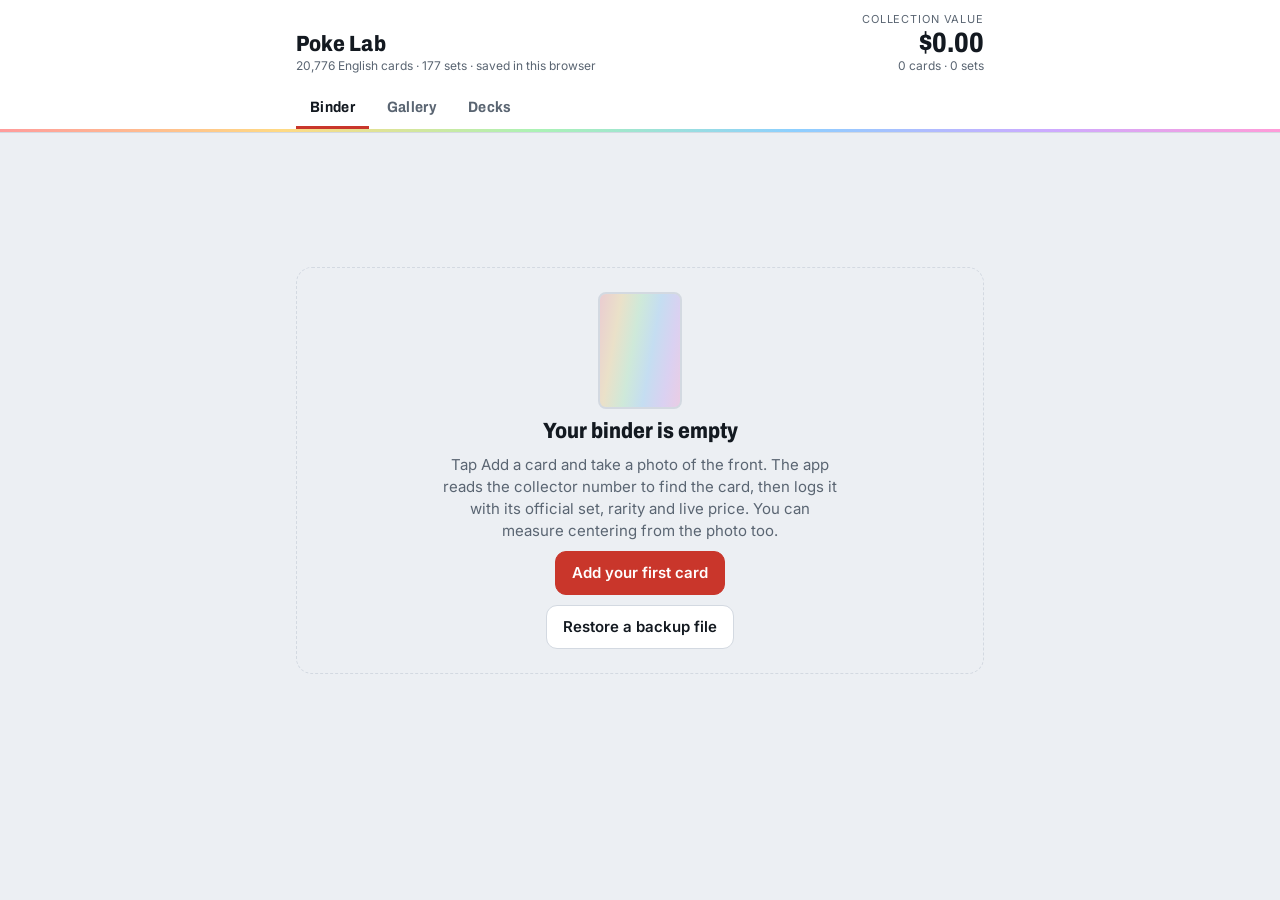
<file: bulktest.html>
<!doctype html>
<html lang="en">
<head>
<meta charset="utf-8">
<meta name="viewport" content="width=device-width,initial-scale=1,viewport-fit=cover">
<meta name="description" content="Log your Pokemon cards from photos with official set numbers, rarity, condition and live prices.">
<meta name="theme-color" content="#131920">
<link rel="manifest" href="manifest.webmanifest">
<link rel="icon" href="icon-192.png" type="image/png">
<link rel="apple-touch-icon" href="icon-180.png">
<meta name="apple-mobile-web-app-capable" content="yes">
<meta name="apple-mobile-web-app-title" content="Poke Lab">
<style>:root{padding-top:env(safe-area-inset-top,0px);padding-bottom:env(safe-area-inset-bottom,0px)}body{margin:0}img{max-width:100%}[hidden]{display:none!important}</style>
<title>Poke Lab</title>
<meta name="claude:viewport-fit-sides" content="cover">
<link rel="preconnect" href="https://fonts.googleapis.com">
<link rel="stylesheet" href="https://fonts.googleapis.com/css2?family=Archivo:wdth,wght@75..100,600..800&family=Inter:wght@400;500;600&family=JetBrains+Mono:wght@500&display=swap">
<style>
/* Layout: a binder page. Sticky value header, filter strip, one column of sleeves (rows), a fixed Add button. Sheets slide up for adding and for card details. */
:root{
  --bg:#ECEFF3; --surface:#FFFFFF; --sunk:#E2E6EC; --ink:#131920; --muted:#5A6572; --line:#D3D9E1;
  --accent:#C9362B; --accent-ink:#FFFFFF; --focus:#2F6FEB;
  --ok:#1F7A4D; --warn:#A35D00;
  --tier-common:#6B7684; --tier-rare:#2F62C9; --tier-ultra:#7A3FC2; --tier-secret:#A86F00;
  --holo:linear-gradient(100deg,#ff8a8a,#ffd36e 22%,#9cf0a8 42%,#79c7ff 62%,#c49bff 82%,#ff8ad1);
  --f-display:"Archivo","Arial Narrow",system-ui,sans-serif;
  --f-body:"Inter",system-ui,-apple-system,"Segoe UI",sans-serif;
  --f-mono:"JetBrains Mono",ui-monospace,"SFMono-Regular",Menlo,monospace;
  --r:12px;
  color-scheme:light;
}
@media (prefers-color-scheme:dark){:root:not([data-theme="light"]){
  --bg:#0E1217; --surface:#171C23; --sunk:#11161C; --ink:#E8ECF1; --muted:#98A3AF; --line:#2A323C;
  --accent:#EE5A4A; --accent-ink:#1A0B09; --focus:#7AA7FF; --ok:#5CC38E; --warn:#E3A44A;
  --tier-common:#9AA5B2; --tier-rare:#79A2F2; --tier-ultra:#B994F0; --tier-secret:#E4B54E;
  color-scheme:dark}}
:root[data-theme="dark"]{
  --bg:#0E1217; --surface:#171C23; --sunk:#11161C; --ink:#E8ECF1; --muted:#98A3AF; --line:#2A323C;
  --accent:#EE5A4A; --accent-ink:#1A0B09; --focus:#7AA7FF; --ok:#5CC38E; --warn:#E3A44A;
  --tier-common:#9AA5B2; --tier-rare:#79A2F2; --tier-ultra:#B994F0; --tier-secret:#E4B54E;
  color-scheme:dark}

*{box-sizing:border-box}
body{background:var(--bg);color:var(--ink);font:15px/1.45 var(--f-body);-webkit-font-smoothing:antialiased}
body::before{content:"";position:fixed;inset:0 0 auto;height:env(safe-area-inset-top,0px);z-index:10;background:var(--surface)}
button,input,select{font:inherit;color:inherit}
:focus-visible{outline:2px solid var(--focus);outline-offset:2px}
.wrap{max-width:720px;margin:0 auto;padding-left:max(16px,env(safe-area-inset-left,0px));padding-right:max(16px,env(safe-area-inset-right,0px))}
.mono{font-family:var(--f-mono);font-size:.86em;letter-spacing:0;font-variant-numeric:tabular-nums}
.muted{color:var(--muted)}
.num{font-variant-numeric:tabular-nums}

/* Header */
.top{position:sticky;top:env(safe-area-inset-top,0px);z-index:5;background:var(--surface);border-bottom:1px solid var(--line)}
.top .wrap{padding-block:12px 12px;display:flex;align-items:flex-end;justify-content:space-between;gap:12px;flex-wrap:wrap}
.brand{display:flex;flex-direction:column;gap:2px;min-width:0}
.brand h1{margin:0;font:800 22px/1 var(--f-display);font-stretch:85%;letter-spacing:.01em;text-wrap:balance}
.brand .sub{font-size:12px;color:var(--muted)}
.holo-rule{height:3px;background:var(--holo);opacity:.85}
.value{text-align:right}
.value .label{font-size:11px;text-transform:uppercase;letter-spacing:.08em;color:var(--muted)}
.value .big{font:800 28px/1.05 var(--f-display);font-stretch:80%;font-variant-numeric:tabular-nums}
.value .meta{font-size:12px;color:var(--muted)}

/* Notices */
.notice{margin:12px 0 0;padding:10px 12px;border-radius:10px;background:var(--sunk);border:1px solid var(--line);font-size:13px;color:var(--muted);display:flex;gap:10px;align-items:flex-start}
.notice b{color:var(--ink);font-weight:600}
.notice .x{margin-left:auto;background:none;border:0;cursor:pointer;color:var(--muted);padding:0 2px;font-size:16px;line-height:1}

/* Filters */
.filters{display:grid;grid-template-columns:1fr 1fr;gap:8px;margin-top:12px}
.filters .search{grid-column:1/-1}
.field{display:flex;flex-direction:column;gap:4px;min-width:0}
.field label{font-size:11px;text-transform:uppercase;letter-spacing:.07em;color:var(--muted)}
input[type=search],input[type=text],input[type=number],select{width:100%;min-width:0;height:42px;padding:0 12px;border-radius:10px;border:1px solid var(--line);background:var(--surface)}
@media (min-width:620px){.filters{grid-template-columns:2fr 1fr 1fr 1fr}.filters .search{grid-column:auto}}

/* Collection list */
.list{display:flex;flex-direction:column;gap:8px;margin:14px 0 120px;padding:0;list-style:none}
.row{display:grid;grid-template-columns:56px 1fr auto;gap:12px;align-items:center;padding:8px 12px 8px 8px;background:var(--surface);border:1px solid var(--line);border-radius:var(--r);cursor:pointer;text-align:left;width:100%}
.row:hover{border-color:var(--muted)}
.thumb{width:56px;aspect-ratio:63/88;border-radius:5px;background:var(--sunk);overflow:hidden;display:grid;place-items:center;max-width:100%}
.thumb img{width:100%;height:100%;object-fit:cover;display:block}
.row .main{min-width:0;display:flex;flex-direction:column;gap:3px}
.row .name{font-weight:600;white-space:nowrap;overflow:hidden;text-overflow:ellipsis}
.row .setline{font-size:12.5px;color:var(--muted);white-space:nowrap;overflow:hidden;text-overflow:ellipsis}
.chips{display:flex;gap:6px;flex-wrap:wrap}
.chip{display:inline-flex;align-items:center;gap:4px;height:20px;padding:0 7px;border-radius:999px;font-size:11px;font-weight:600;border:1px solid currentColor;white-space:nowrap}
.chip.t-common{color:var(--tier-common)}.chip.t-rare{color:var(--tier-rare)}.chip.t-ultra{color:var(--tier-ultra)}.chip.t-secret{color:var(--tier-secret)}
.chip.grade{color:var(--ink);border-color:var(--line);background:var(--sunk)}
.row .tick,.gtick{display:none}
.selecting .row{grid-template-columns:22px 56px 1fr auto}
.selecting .row.duo{grid-template-columns:22px auto 1fr auto}
.selecting .row .tick{display:block;width:22px;height:22px;border-radius:50%;border:2px solid var(--muted);box-sizing:border-box}
.row.picked{border-color:var(--ink);box-shadow:inset 0 0 0 1px var(--ink)}
.row.picked .tick,.gcard.picked .gtick{background:var(--ink);border-color:var(--ink);box-shadow:inset 0 0 0 4px var(--surface)}
.selecting .gtick{display:block;position:absolute;top:8px;left:8px;z-index:4;width:26px;height:26px;border-radius:50%;border:2px solid #fff;background:rgb(0 0 0 / .4);box-sizing:border-box}
.gcard.picked .gbtn{outline:3px solid var(--ink);outline-offset:2px}
.bulkbar{position:fixed;left:50%;transform:translateX(-50%);bottom:calc(12px + env(safe-area-inset-bottom,0px));z-index:7;width:min(560px,calc(100% - 24px));box-sizing:border-box;background:var(--surface);border:1px solid var(--line);border-radius:16px;box-shadow:0 8px 24px rgb(0 0 0 / .3);padding:10px 12px;display:flex;flex-direction:column;gap:8px}
.bulkbar[hidden]{display:none}
.bulkbar .bhead{display:flex;align-items:center;gap:8px;flex-wrap:wrap}
.bulkbar .bhead b{margin-right:auto;font-size:14px}
.bulkbar .acts{display:grid;grid-template-columns:repeat(3,1fr);gap:8px}
body.selecting main.wrap{padding-bottom:150px}
.row .price{text-align:right;display:flex;flex-direction:column;align-items:flex-end;gap:2px}
.row .price b{font:700 17px/1 var(--f-display);font-stretch:85%;font-variant-numeric:tabular-nums}
.row .price span{font-size:11px;color:var(--muted)}

.empty{margin:28px 0 120px;padding:24px 20px;border:1.5px dashed var(--line);border-radius:16px;text-align:center;display:flex;flex-direction:column;gap:10px;align-items:center}
.empty h2{margin:0;font:800 22px/1.15 var(--f-display);font-stretch:85%;text-wrap:balance}
.empty p{margin:0;color:var(--muted);max-width:44ch}
.sleeve{width:84px;aspect-ratio:63/88;border-radius:8px;border:2px solid var(--line);position:relative;overflow:hidden;background:var(--sunk)}
.sleeve::after{content:"";position:absolute;inset:0;background:var(--holo);opacity:.28}

/* Buttons */
.btn{display:inline-flex;align-items:center;justify-content:center;gap:8px;height:44px;padding:0 16px;border-radius:11px;border:1px solid var(--line);background:var(--surface);cursor:pointer;font-weight:600;text-decoration:none;color:var(--ink)}
.btn.primary{background:var(--accent);border-color:var(--accent);color:var(--accent-ink)}
.btn.ghost{background:transparent}
.btn.danger{color:var(--accent);border-color:var(--accent);background:transparent}
.btn:disabled{opacity:.5;cursor:default}
.btn.small{height:34px;padding:0 12px;font-size:13px}
.linkbtn{background:none;border:0;padding:0;color:var(--focus);cursor:pointer;font-weight:600;text-decoration:underline;text-underline-offset:2px}
.fab{position:fixed;left:50%;transform:translateX(-50%);bottom:calc(16px + env(safe-area-inset-bottom,0px));z-index:6;height:54px;padding:0 22px;border-radius:999px;border:0;background:var(--ink);color:var(--bg);font:700 16px/1 var(--f-display);font-stretch:90%;letter-spacing:.02em;display:flex;align-items:center;gap:10px;box-shadow:0 8px 24px rgb(0 0 0 / .25);cursor:pointer}
.fab .dot{width:22px;height:22px;border-radius:6px;background:var(--holo)}

/* Sheets */
dialog.sheet{border:0;padding:0;margin:auto auto 0;width:100%;max-width:720px;max-height:92vh;max-height:92dvh;border-radius:18px 18px 0 0;background:var(--surface);color:var(--ink);overflow:hidden}
dialog.sheet::backdrop{background:rgb(8 10 14 / .55)}
@media (min-width:760px){dialog.sheet{margin:auto;border-radius:18px;max-height:88vh}}
.sheet-inner{display:flex;flex-direction:column;max-height:inherit}
.sheet-head{display:flex;align-items:center;justify-content:space-between;gap:12px;padding:14px max(16px,env(safe-area-inset-right,0px)) 12px max(16px,env(safe-area-inset-left,0px));border-bottom:1px solid var(--line)}
.sheet-head h2{margin:0;font:800 19px/1.1 var(--f-display);font-stretch:85%}
.close{width:36px;height:36px;border-radius:10px;border:1px solid var(--line);background:var(--surface);cursor:pointer;font-size:18px;line-height:1}
.sheet-body{overflow:auto;padding:16px max(16px,env(safe-area-inset-right,0px)) calc(20px + env(safe-area-inset-bottom,0px)) max(16px,env(safe-area-inset-left,0px));display:flex;flex-direction:column;gap:16px}
/* the sheet scrolls; nothing in it is squashed to fit (a squashed camera box crops the picture, like a zoomed-in lens) */
.sheet-body>*{flex-shrink:0}
.section-label{font-size:11px;text-transform:uppercase;letter-spacing:.08em;color:var(--muted);margin:0 0 6px}

.pickers{display:grid;grid-template-columns:1fr 1fr;gap:10px}
.picker{height:96px;border-radius:14px;border:1.5px dashed var(--line);background:var(--sunk);display:flex;flex-direction:column;align-items:center;justify-content:center;gap:6px;cursor:pointer;font-weight:600;position:relative}
.picker small{font-weight:400;color:var(--muted);font-size:12px}
.picker input{position:absolute;inset:0;opacity:0;cursor:pointer;width:100%}
.picker.wide{grid-column:1/-1;height:84px;border-style:solid;border-color:var(--accent);font:inherit;font-weight:600;color:inherit}
.picker.full{grid-column:1/-1;height:72px}
.binder-top{position:sticky;top:-1px;z-index:3;background:var(--surface);display:grid;gap:8px;padding:6px 0 8px;border-bottom:1px solid var(--line)}
.binder-top .export-actions{margin:0}
.binder-stage{position:relative;flex:none;width:100%;max-width:440px;margin:0 auto;border-radius:12px;overflow:hidden;background:#000;touch-action:none;user-select:none;-webkit-user-select:none}
.binder-stage img{display:block;width:100%;height:auto;pointer-events:none}
.binder-frame{position:absolute;display:grid;border:2px solid #ffd36b;box-shadow:0 0 0 999px rgba(0,0,0,.35);cursor:move;touch-action:none}
.binder-frame>i{border:1px dashed rgba(255,255,255,.8);font-style:normal;font-size:11px;font-weight:600;color:#fff;padding:2px 4px;text-align:center;text-shadow:0 1px 2px #000;pointer-events:none}
.bh{position:absolute;width:30px;height:30px;border-radius:50%;background:#ffd36b;border:2px solid #000;touch-action:none}
.bh[data-h=tl]{left:-3px;top:-3px}.bh[data-h=tr]{right:-3px;top:-3px}.bh[data-h=bl]{left:-3px;bottom:-3px}.bh[data-h=br]{right:-3px;bottom:-3px}
.binder-list{list-style:none;margin:0;padding:0;display:grid;gap:12px}
.brow{display:grid;grid-template-columns:52px 52px 1fr;gap:10px;align-items:start}
.brow .bimg{width:52px;aspect-ratio:63/88;object-fit:cover;border-radius:6px;background:var(--sunk);display:block}
.brow .bimg.ph{display:flex;align-items:center;justify-content:center;font-size:11px;color:var(--muted);text-align:center}
.bmatch{display:grid;gap:6px;min-width:0}
.bmatch .t{font-size:13px;color:var(--muted)}
.bmatch .t b{display:block;color:var(--ink);font-size:14.5px}
.brow.skip .bimg{opacity:.5}
.add-err{margin:0;color:var(--warn);font-size:13.5px}
.scan{position:relative;width:100%;max-width:440px;margin:0 auto;aspect-ratio:3/4;max-height:60vh;border-radius:14px;overflow:hidden;background:#000;touch-action:none;user-select:none;-webkit-user-select:none}
.scan video{position:absolute;inset:0;width:100%;height:100%;object-fit:cover}
.scan-frame{position:absolute;left:50%;top:50%;height:86%;aspect-ratio:63/88;transform:translate(-50%,-50%);border:3px solid rgba(255,255,255,.92);border-radius:12px;box-shadow:0 0 0 999px rgba(0,0,0,.45);transition:border-color .2s;cursor:move}
.scan-num{position:absolute;left:4%;right:4%;bottom:2%;height:12%;border:2px dashed #ffd36b;border-radius:6px}
.scan.found .scan-frame{border-color:#ffd54a}
.scan.seen .scan-frame{border-color:#8be0a4}
.scan.seen .scan-num{border-color:#8be0a4;border-style:solid}
.scan-quad{position:absolute;inset:0;width:100%;height:100%;pointer-events:none;display:none}
.scan.quad .scan-quad{display:block}
.scan.quad .scan-frame{border-color:transparent;box-shadow:none}
.scan.quad .scan-num{display:none}
.scan.seen .scan-quad .q-card,.scan.seen .scan-quad .q-num{stroke:#8be0a4;stroke-dasharray:none}
.scan-focus{position:absolute;width:60px;height:60px;margin:-30px 0 0 -30px;border:2px solid #ffd36b;border-radius:50%;opacity:0;transform:scale(1.4);transition:opacity .25s,transform .25s;pointer-events:none}
.scan-focus.on{opacity:1;transform:scale(1)}
.scan-ctl{display:grid;gap:8px;margin:0}
.seg{display:grid;grid-template-columns:1fr 1fr;border:1px solid var(--line);border-radius:11px;overflow:hidden;width:100%;max-width:440px;margin:0 auto}
.seg button{height:42px;border:0;background:var(--surface);color:var(--ink);font:inherit;font-weight:600;cursor:pointer}
.seg button+button{border-left:1px solid var(--line)}
.seg button[aria-pressed=true]{background:var(--ink);color:var(--surface)}
.scan-ctl label{display:grid;grid-template-columns:7.2em 1fr;align-items:center;gap:10px;font-size:14px}
.scan-ctl input[type=range]{width:100%;accent-color:var(--accent)}

.shot{display:grid;grid-template-columns:110px 1fr;gap:14px;align-items:start}
.shot img{width:110px;aspect-ratio:63/88;object-fit:cover;border-radius:8px;background:var(--sunk);max-width:100%}
.status{display:flex;flex-direction:column;gap:6px;min-width:0}
.status .line{font-size:14px}
.read{font-size:13px;color:var(--muted)}
.spinner{width:16px;height:16px;border-radius:50%;border:2px solid var(--line);border-top-color:var(--accent);animation:spin .8s linear infinite;display:inline-block;vertical-align:-3px;margin-right:6px}
@keyframes spin{to{transform:rotate(360deg)}}
@media (prefers-reduced-motion:reduce){.spinner{animation:none}}

.cands{display:flex;flex-direction:column;gap:8px;margin:0;padding:0;list-style:none}
.cand-row{display:grid;grid-template-columns:1fr auto;gap:8px;align-items:center}
.cand-row .cand{min-width:0}
.cand-add{height:44px;padding:0 16px;font-weight:600}
.cand{display:grid;grid-template-columns:42px 1fr auto;gap:10px;align-items:center;padding:8px 10px 8px 8px;border:1.5px solid var(--line);border-radius:12px;cursor:pointer;background:var(--surface);width:100%;text-align:left}
.cand[aria-pressed="true"]{border-color:var(--accent);box-shadow:0 0 0 1px var(--accent) inset}
.cand .thumb{width:42px}
.cand .t{min-width:0}
.cand .t b{display:block;white-space:nowrap;overflow:hidden;text-overflow:ellipsis;font-weight:600}
.cand .t span{font-size:12px;color:var(--muted);display:block;white-space:nowrap;overflow:hidden;text-overflow:ellipsis}
.cand .tick{width:20px;height:20px;border-radius:50%;border:1.5px solid var(--line)}
.cand[aria-pressed="true"] .tick{border-color:var(--accent);background:var(--accent);box-shadow:inset 0 0 0 4px var(--surface)}

.grid2{display:grid;grid-template-columns:1fr 1fr;gap:10px}
.qty{display:flex;align-items:center;gap:6px}
.qty button{width:42px;height:42px;border-radius:10px;border:1px solid var(--line);background:var(--surface);cursor:pointer;font-size:18px}
.qty input{text-align:center;width:56px;flex:none}

/* Grade "slab label" */
.slab{border:1px solid var(--line);border-radius:12px;overflow:hidden}
.slab-top{display:grid;grid-template-columns:1fr auto;gap:12px;align-items:center;padding:12px 14px;background:var(--sunk)}
.slab-top .k{font-size:11px;text-transform:uppercase;letter-spacing:.08em;color:var(--muted)}
.slab-top .g{font:800 34px/1 var(--f-display);font-stretch:80%;text-align:right}
.slab-top .g small{display:block;font:500 11px/1.2 var(--f-body);color:var(--muted);letter-spacing:.02em}
.slab dl{margin:0;display:grid;grid-template-columns:auto 1fr;gap:6px 14px;padding:12px 14px;font-size:13.5px}
.slab dt{color:var(--muted)}
.slab dd{margin:0;min-width:0}
.slab .disclaim{padding:0 14px 12px;font-size:12px;color:var(--muted)}

/* Detail */
.detail-hero{display:grid;grid-template-columns:1fr 1fr;gap:12px}
.detail-hero figure{margin:0;display:flex;flex-direction:column;gap:6px}
.detail-hero img{width:100%;aspect-ratio:63/88;object-fit:cover;border-radius:10px;background:var(--sunk);max-width:100%}
.detail-hero figcaption{font-size:11px;color:var(--muted);text-align:center}
.ph{width:100%;aspect-ratio:63/88;border-radius:10px;background:var(--sunk);display:grid;place-items:center;text-align:center;padding:10px;font-size:12px;color:var(--muted);max-width:100%}
.facts{display:grid;grid-template-columns:repeat(2,minmax(0,1fr));gap:10px}
.fact{padding:10px 12px;border:1px solid var(--line);border-radius:10px;min-width:0}
.fact .k{font-size:11px;text-transform:uppercase;letter-spacing:.07em;color:var(--muted)}
.fact .v{font-weight:600;overflow-wrap:anywhere}
.tbl-wrap{overflow-x:auto;border:1px solid var(--line);border-radius:10px}
table{border-collapse:collapse;width:100%;font-size:13.5px;font-variant-numeric:tabular-nums}
th,td{padding:8px 10px;text-align:right;border-bottom:1px solid var(--line);white-space:nowrap}
th:first-child,td:first-child{text-align:left}
thead th{font-size:11px;text-transform:uppercase;letter-spacing:.06em;color:var(--muted);font-weight:600}
tbody tr:last-child td{border-bottom:0}
tr.mine td{background:var(--sunk);font-weight:600}
.src{font-size:12px;color:var(--muted)}
.actions{display:flex;gap:8px;flex-wrap:wrap}
.confirm{padding:12px;border:1px solid var(--accent);border-radius:10px;display:flex;flex-direction:column;gap:10px}
.toast{position:fixed;left:50%;transform:translateX(-50%);bottom:calc(84px + env(safe-area-inset-bottom,0px));z-index:20;background:var(--ink);color:var(--bg);padding:10px 16px;border-radius:10px;font-size:14px;max-width:calc(100% - 32px)}
.err{color:var(--accent);font-size:13px}
/* Centering tool */
.cen-stage{position:relative;width:fit-content;max-width:100%;margin:0 auto;touch-action:none;user-select:none;-webkit-user-select:none;border-radius:8px;overflow:hidden;background:var(--sunk)}
.cen-stage img{display:block;max-width:100%;max-height:60vh;max-height:60dvh;width:auto;height:auto;pointer-events:none}
.cen-line{position:absolute;z-index:1;outline-offset:-4px}
.cen-line.v{top:0;bottom:0;width:30px;margin-left:-15px;cursor:ew-resize}
.cen-line.h{left:0;right:0;height:30px;margin-top:-15px;cursor:ns-resize}
.cen-line::after{content:"";position:absolute;background:var(--c);box-shadow:0 0 0 1px rgb(255 255 255 / .55)}
.cen-line.v::after{left:14px;top:0;bottom:0;width:2px}
.cen-line.h::after{top:14px;left:0;right:0;height:2px}
.cen-line.outer{--c:var(--accent)}
.cen-line.inner{--c:var(--focus)}
.cen-read{display:grid;grid-template-columns:repeat(3,minmax(0,1fr));gap:8px}
.cen-read .fact .v{font:700 20px/1.1 var(--f-display);font-stretch:85%;font-variant-numeric:tabular-nums}
.key-outer{color:var(--accent);font-weight:600}.key-inner{color:var(--focus);font-weight:600}

/* Tabs */
.top .tabs{display:flex;justify-content:flex-start;align-items:stretch;flex-wrap:nowrap;gap:4px;padding-block:2px 0}
.tab{flex:0 0 auto;height:40px;padding:0 14px;border:0;border-bottom:3px solid transparent;background:none;cursor:pointer;font:700 15px/1 var(--f-display);font-stretch:90%;letter-spacing:.02em;color:var(--muted)}
.tab[aria-selected="true"]{color:var(--ink);border-bottom-color:var(--accent)}
body[data-tab="gallery"] .wrap{max-width:1200px}
@media (min-width:620px){.filters{grid-template-columns:2fr 1fr 1fr 1fr 1fr}}
.exports{grid-column:1/-1;display:flex;flex-wrap:wrap;align-items:center;gap:8px}
.exports .k{font-size:11px;text-transform:uppercase;letter-spacing:.07em;color:var(--muted);margin-right:2px}
.exports .muted{font-size:12.5px}
.colls select{flex:1 1 160px;min-width:0;max-width:320px}
.coll-err{color:var(--bad,#c0392b);font-size:13.5px;margin:0}
.export-prev{display:block;width:100%;height:auto;border-radius:10px;border:1px solid var(--line);background:#0d1016}
.export-actions{display:flex;flex-wrap:wrap;gap:8px}

/* Gallery: a lit display wall. Cards rise into place as they scroll in, tilt toward the pointer, and carry their value on a label strip. */
.gallery{list-style:none;margin:14px 0 120px;padding:0;display:grid;grid-template-columns:repeat(auto-fill,minmax(150px,1fr));gap:14px}
@media (min-width:620px){.gallery{grid-template-columns:repeat(auto-fill,minmax(190px,1fr));gap:18px}}
.gcard{opacity:0;transform:translateY(18px) scale(.97);transition:opacity .45s ease,transform .55s cubic-bezier(.2,.8,.2,1);transition-delay:calc(var(--i,0) * 40ms)}
.gcard.in{opacity:1;transform:none}
.gbtn{all:unset;box-sizing:border-box;display:block;width:100%;cursor:pointer;border-radius:4.6%/3.3%;position:relative;aspect-ratio:63/88;background:var(--sunk);overflow:hidden;
  transform:perspective(900px) rotateX(var(--rx,0deg)) rotateY(var(--ry,0deg));transition:transform .25s ease,box-shadow .25s ease;box-shadow:0 6px 18px rgb(0 0 0 / .18)}
.gbtn:focus-visible{outline:3px solid var(--focus);outline-offset:3px}
.gbtn:hover{box-shadow:0 14px 34px rgb(0 0 0 / .28)}
.gbtn.tilting{transition:transform .06s linear,box-shadow .25s ease}
.gimg,.gimg img{position:absolute;inset:0;width:100%;height:100%}
.gimg img{object-fit:cover;display:block}
.gimg .ph{position:absolute;inset:0;height:100%;border-radius:0}
.gsheen{position:absolute;inset:0;pointer-events:none;opacity:0;mix-blend-mode:color-dodge;transition:opacity .3s ease;
  background:radial-gradient(circle at var(--mx,50%) var(--my,30%),rgb(255 255 255 / .55),transparent 45%),linear-gradient(115deg,transparent 30%,rgb(255 120 180 / .25) 42%,rgb(120 220 255 / .25) 52%,rgb(255 230 120 / .2) 62%,transparent 72%)}
.gcard.t-ultra .gbtn:hover .gsheen,.gcard.t-secret .gbtn:hover .gsheen,.gcard.t-rare .gbtn:hover .gsheen{opacity:.85}
.gov{position:absolute;left:0;right:0;bottom:0;padding:28px 10px 9px;color:#fff;background:linear-gradient(to top,rgb(8 10 14 / .92),rgb(8 10 14 / .7) 55%,transparent);display:flex;flex-direction:column;gap:3px;
  transform:translateY(0);transition:transform .3s ease}
.gov .gname{font-weight:600;font-size:13.5px;line-height:1.2;white-space:nowrap;overflow:hidden;text-overflow:ellipsis}
.gov .gset{font:500 11px/1.2 var(--f-mono);opacity:.82;white-space:nowrap;overflow:hidden;text-overflow:ellipsis}
.gov .grow{display:flex;align-items:flex-end;justify-content:space-between;gap:6px;margin-top:2px}
.gov .gval{font:800 20px/1 var(--f-display);font-stretch:82%;font-variant-numeric:tabular-nums}
.gov .gval.none{opacity:.6;font-size:14px}
.grar{font-size:10px;font-weight:700;letter-spacing:.02em;padding:2px 6px;border-radius:999px;background:rgb(255 255 255 / .16);border:1px solid rgb(255 255 255 / .35);white-space:nowrap;max-width:60%;overflow:hidden;text-overflow:ellipsis}
.gcard.t-ultra .grar{background:rgb(150 100 230 / .45)}.gcard.t-secret .grar{background:rgb(200 150 30 / .5)}.gcard.t-rare .grar{background:rgb(70 120 220 / .45)}
.gbadge{position:absolute;top:8px;font:700 11px/1 var(--f-body);padding:4px 7px;border-radius:999px;background:rgb(8 10 14 / .78);color:#fff}
.gbadge.qty{left:8px}.gbadge.grade{right:8px}
/* Both pictures: your photo beside the catalogue's */
.row.duo{grid-template-columns:96px 1fr auto}
.thumb.duo{width:96px;aspect-ratio:auto;display:grid;grid-template-columns:1fr 1fr;gap:4px;background:none;overflow:visible;border-radius:0}
.thumb.duo>span{aspect-ratio:63/88;border-radius:5px;overflow:hidden;background:var(--sunk);display:block}
.thumb.duo>span img{width:100%;height:100%;object-fit:cover;display:block}
.thumb.duo>.nophoto{border:1.5px dashed var(--line);background:none;display:grid;place-items:center;font-size:9px;line-height:1.1;text-align:center;color:var(--muted);padding:2px}
.thumb.duo>.nophoto:empty{visibility:hidden}
.dk-line:has(> .thumb.duo){grid-template-columns:72px 1fr auto}.dk-line .thumb.duo{width:72px}
.sug:has(> .thumb.duo),.cand:has(> .thumb.duo){grid-template-columns:88px 1fr auto}.sug .thumb.duo,.cand .thumb.duo{width:88px}
.gallery.duo{grid-template-columns:repeat(auto-fill,minmax(260px,1fr))}
@media (min-width:620px){.gallery.duo{grid-template-columns:repeat(auto-fill,minmax(330px,1fr))}}
.gallery.duo .gbtn{aspect-ratio:130/88;border-radius:3%/3.3%}
.gallery.duo .gimg{display:grid;grid-template-columns:1fr 1fr;gap:4px;background:var(--surface)}
.gside{position:relative;overflow:hidden;background:var(--sunk);border-radius:4.6%/3.3%}
.gside .ph{font-size:12px}

/* Gallery: arranging cards by hand */
.gtools{display:flex;align-items:center;justify-content:space-between;gap:10px;flex-wrap:wrap;margin:14px 0 -2px}
.gtools p{margin:0;font-size:13px;color:var(--muted);flex:1 1 220px}
.gallery.arranging .gbtn{cursor:grab;-webkit-user-select:none;user-select:none;-webkit-touch-callout:none}
.gallery.arranging img{pointer-events:none;-webkit-user-drag:none}
.gallery.arranging .gsheen,.gallery.arranging .gbadge{display:none}
.gcard.dragging{position:relative;z-index:5;pointer-events:none;transition:none}
.gcard.dragging .gbtn{cursor:grabbing;transform:scale(1.04);box-shadow:0 22px 44px rgb(0 0 0 / .4)}
.gmove{position:absolute;top:8px;left:0;right:0;display:flex;justify-content:space-between;padding:0 8px;pointer-events:none}
.gmove button{pointer-events:auto;width:38px;height:38px;border-radius:999px;border:0;background:rgb(8 10 14 / .8);color:#fff;font:700 20px/1 var(--f-body);cursor:pointer;display:grid;place-items:center}
.gmove button:focus-visible{outline:3px solid var(--focus);outline-offset:2px}
.gmove button:disabled{opacity:.3;cursor:default}
@media (prefers-reduced-motion:reduce){.gcard{opacity:1;transform:none;transition:none}.gbtn,.gov{transition:none;transform:none}}

/* Decks */
.decks{margin:14px 0 120px;display:flex;flex-direction:column;gap:14px}
.dk-head{display:flex;align-items:center;justify-content:space-between;gap:10px;flex-wrap:wrap}
.dk-head h2{margin:0;font:800 22px/1.1 var(--f-display);font-stretch:85%}
.card-box{background:var(--surface);border:1px solid var(--line);border-radius:var(--r);padding:14px;display:flex;flex-direction:column;gap:12px}
.dk-list{list-style:none;margin:0;padding:0;display:flex;flex-direction:column;gap:8px}
.dk-item{display:grid;grid-template-columns:1fr auto;gap:10px;align-items:center;padding:12px 14px;background:var(--surface);border:1px solid var(--line);border-radius:var(--r);cursor:pointer;width:100%;text-align:left}
.dk-item:hover{border-color:var(--muted)}
.dk-item b{display:block;font-weight:600}
.dk-item span{font-size:12.5px;color:var(--muted)}
.meter{display:grid;grid-template-columns:repeat(4,minmax(0,1fr));gap:8px}
.meter .fact .v{font:800 22px/1.05 var(--f-display);font-stretch:82%;font-variant-numeric:tabular-nums}
@media (max-width:480px){.meter{grid-template-columns:repeat(2,minmax(0,1fr))}}
.ok{color:var(--ok)}.warnc{color:var(--warn)}
.probs{margin:0;padding-left:18px;font-size:13.5px;display:flex;flex-direction:column;gap:3px}
.dk-group h3{margin:0 0 6px;font:700 13px/1.2 var(--f-body);text-transform:uppercase;letter-spacing:.07em;color:var(--muted)}
.dk-line{display:grid;grid-template-columns:34px 1fr auto;gap:10px;align-items:center;padding:6px 0;border-bottom:1px solid var(--line)}
.dk-line:last-child{border-bottom:0}
.dk-line .thumb{width:34px}
.dk-line .t{min-width:0}
.dk-line .t b{display:block;font-weight:600;font-size:14px;white-space:nowrap;overflow:hidden;text-overflow:ellipsis}
.dk-line .t span{display:block;font-size:12px;color:var(--muted);white-space:nowrap;overflow:hidden;text-overflow:ellipsis}
.stepper{display:flex;align-items:center;gap:4px}
.stepper button{width:32px;height:32px;border-radius:8px;border:1px solid var(--line);background:var(--surface);cursor:pointer;font-size:16px;line-height:1}
.stepper output{min-width:22px;text-align:center;font-weight:700;font-variant-numeric:tabular-nums}
.sug{display:grid;grid-template-columns:42px 1fr auto;gap:10px;align-items:start;padding:10px 0;border-bottom:1px solid var(--line)}
.sug:last-child{border-bottom:0}
.sug .thumb{width:42px}
.sug .t{min-width:0;display:flex;flex-direction:column;gap:2px}
.sug .t b{font-weight:600}
.sug .why{font-size:13px}
.sug .meta{font-size:12px;color:var(--muted)}
.sug .meta a{color:var(--focus)}
.sug-h{margin:4px 0 0;font:700 13px/1.2 var(--f-body);text-transform:uppercase;letter-spacing:.07em;color:var(--muted)}
.inline-check{display:flex;align-items:center;gap:8px;font-size:14px}
.inline-check input{width:18px;height:18px}
</style>

</head>
<body>
<header class="top">
  <div class="wrap">
    <div class="brand">
      <h1>Poke Lab</h1>
      <span class="sub" id="modeLine">Card catalogue</span>
    </div>
    <div class="value">
      <div class="label" id="totalLabel">Collection value</div>
      <div class="big" id="totalValue">$0.00</div>
      <div class="meta" id="totalMeta">0 cards</div>
    </div>
  </div>
  <nav class="wrap tabs" role="tablist" aria-label="Views">
    <button class="tab" type="button" role="tab" id="tab-binder" data-tab="binder" aria-selected="true">Binder</button>
    <button class="tab" type="button" role="tab" id="tab-gallery" data-tab="gallery" aria-selected="false">Gallery</button>
    <button class="tab" type="button" role="tab" id="tab-decks" data-tab="decks" aria-selected="false">Decks</button>
  </nav>
  <div class="holo-rule"></div>
</header>

<main class="wrap">
  <div id="notices"></div>
  <div class="filters" id="filters">
    <div class="exports colls"><label class="k" for="fColl">Binder</label><select id="fColl"><option value="">All cards</option></select><button class="btn small" type="button" id="collNew">New binder</button><button class="btn small ghost" type="button" id="collRen" hidden>Rename</button><button class="btn small ghost" type="button" id="collDel" hidden>Delete</button></div>
    <div class="field search"><label for="q">Search your cards</label><input id="q" type="search" placeholder="Name, set, number or #25 for Pokédex" autocomplete="off"></div>
    <div class="field"><label for="fSet">Set</label><select id="fSet"><option value="">All sets</option></select></div>
    <div class="field"><label for="fRarity">Rarity</label><select id="fRarity"><option value="">All rarities</option></select></div>
    <div class="field"><label for="fType">Type</label><select id="fType"><option value="">All types</option></select></div>
    <div class="field"><label for="fSort">Sort</label>
      <select id="fSort"><option value="value">Highest value</option><option value="low">Lowest value</option><option value="recent">Recently added</option><option value="rarity">Rarest first</option><option value="grade">Best condition</option><option value="set">Set and number</option><option value="name">Name, A to Z</option><option value="namez">Name, Z to A</option><option value="dex">Pokédex number</option><option value="manual">My order</option></select></div>
    <div class="field"><label for="fPics">Pictures</label><select id="fPics"><option value="both">Both</option><option value="mine">My photos</option><option value="catalogue">Catalogue images</option></select></div>
    <div class="exports"><span class="k">Download</span><button class="btn small" type="button" id="dlCsv">Spreadsheet (CSV)</button><button class="btn small" type="button" id="dlImg">Collection image</button><span class="muted" id="dlNote" role="status"></span></div>
    <div class="exports"><span class="k">Backup</span><button class="btn small" type="button" id="bkSave">Save backup</button><button class="btn small" type="button" id="bkLoad">Restore backup</button><span class="muted" id="bkNote" role="status"></span></div>
    <div class="exports"><span class="k">Edit</span><button class="btn small" type="button" id="selOn">Select cards</button><span class="muted">Move, edit or remove several at once</span></div>
  </div>
  <input type="file" id="bkIn" accept=".json,application/json" hidden>
  <ul class="list" id="list"></ul>
  <div class="gtools" id="gtools" hidden></div>
  <ul class="gallery" id="gallery" hidden></ul>
  <section class="decks" id="decks" hidden aria-label="Decks"></section>
  <div class="empty" id="empty" hidden>
    <div class="sleeve" aria-hidden="true"></div>
    <h2>Your binder is empty</h2>
    <p id="emptyText">Tap Add a card and take a photo of the front. The card gets matched to its official set and number, then logged with its rarity, a condition estimate and its price.</p>
    <button class="btn primary" type="button" id="emptyAdd">Add your first card</button>
    <button class="btn" type="button" id="emptyRestore">Restore a backup file</button>
  </div>
</main>

<div class="bulkbar" id="bulkBar" role="region" aria-label="Selected cards" hidden></div>
<button class="fab" id="fab" type="button"><span class="dot" aria-hidden="true"></span>Add a card</button>

<dialog class="sheet" id="addSheet" aria-labelledby="addTitle">
  <div class="sheet-inner">
    <div class="sheet-head"><h2 id="addTitle">Add a card</h2><button class="close" type="button" data-close aria-label="Close">×</button></div>
    <div class="sheet-body" id="addBody"></div>
  </div>
</dialog>

<dialog class="sheet" id="bulkSheet" aria-labelledby="bulkTitle">
  <div class="sheet-inner">
    <div class="sheet-head"><h2 id="bulkTitle">Selected cards</h2><button class="close" type="button" data-close aria-label="Close">×</button></div>
    <div class="sheet-body" id="bulkBody"></div>
  </div>
</dialog>
<dialog class="sheet" id="collSheet" aria-labelledby="collTitle">
  <div class="sheet-inner">
    <div class="sheet-head"><h2 id="collTitle">New binder</h2><button class="close" type="button" data-close aria-label="Close">×</button></div>
    <div class="sheet-body" id="collBody"></div>
  </div>
</dialog>

<dialog class="sheet" id="imgSheet" aria-labelledby="imgTitle">
  <div class="sheet-inner">
    <div class="sheet-head"><h2 id="imgTitle">Collection picture</h2><button class="close" type="button" data-close aria-label="Close">×</button></div>
    <div class="sheet-body" id="imgBody"></div>
  </div>
</dialog>

<dialog class="sheet" id="detailSheet" aria-labelledby="detailTitle">
  <div class="sheet-inner">
    <div class="sheet-head"><h2 id="detailTitle">Card</h2><button class="close" type="button" data-close aria-label="Close">×</button></div>
    <div class="sheet-body" id="detailBody"></div>
  </div>
</dialog>

<script>
(() => {
"use strict";

/* ---------- helpers ---------- */
const $ = (s, el = document) => el.querySelector(s);
const esc = s => String(s ?? "").replace(/[&<>"']/g, c => ({"&":"&amp;","<":"&lt;",">":"&gt;",'"':"&quot;","'":"&#39;"}[c]));
const usd = n => (typeof n === "number" && isFinite(n)) ? n.toLocaleString("en-US", {style:"currency", currency:"USD"}) : "—";
const eur = n => (typeof n === "number" && isFinite(n)) ? n.toLocaleString("en-US", {style:"currency", currency:"EUR"}) : "—";
const norm = s => String(s || "").normalize("NFD").replace(/[̀-ͯ]/g, "").toLowerCase().replace(/[’'`]/g, "").replace(/[^a-z0-9]+/g, " ").trim();
const normNum = s => String(s || "").toUpperCase().replace(/\s+/g, "").replace(/\d+/g, d => String(parseInt(d, 10)));
const uid = () => (crypto.randomUUID ? crypto.randomUUID().replace(/-/g, "") : (Date.now().toString(36) + Math.random().toString(36).slice(2)));
const inClaude = !!(window.claude && typeof window.claude.use === "function");
function toast(msg) {
  const t = document.createElement("div"); t.className = "toast"; t.setAttribute("role", "status"); t.textContent = msg;
  document.body.append(t); setTimeout(() => t.remove(), 2600);
}
const ago = ts => {
  if (!ts) return "";
  const m = Math.round((Date.now() - ts) / 60000);
  if (m < 1) return "just now"; if (m < 60) return m + " min ago";
  const h = Math.round(m / 60); if (h < 36) return h + " h ago";
  return Math.round(h / 24) + " days ago";
};

/* ---------- catalogue (official English card list) ---------- */
const Cat = { ready: false, sets: [], cards: [], rar: [], sup: [], byId: new Map(), version: "" };
async function loadCatalogue() {
  const r = await fetch("cards.json");
  if (!r.ok) throw new Error("catalogue " + r.status);
  const d = await r.json();
  Cat.version = d.v; Cat.rar = d.rarities; Cat.sup = d.supertypes;
  Cat.sets = d.sets.map(s => ({ id: s[0], name: s[1], series: s[2], total: s[3], code: s[4], released: s[5], n: norm(s[1]) }));
  Cat.cards = d.cards.map(c => {
    const set = Cat.sets[c[0]];
    const card = { set, number: c[1], name: c[2], rarity: Cat.rar[c[3]], supertype: Cat.sup[c[4]], id: c[5] || (set.id + "-" + c[1]), im: c[6], ty: c[7] || "", dex: c[8] || 0 };
    card.n = norm(card.name); card.nn = normNum(card.number);
    return card;
  });
  for (const c of Cat.cards) Cat.byId.set(c.id, c);
  Cat.ready = true;
}
function cardImage(c, large) {
  if (!c) return "";
  if (c.lang) return asiaImage(c, large);
  if (c.im === 0) return `https://images.pokemontcg.io/${c.set.id}/${c.number}${large ? "_hires" : ""}.png`;
  if (c.im === 1) return `https://images.scrydex.com/pokemon/${c.id}/${large ? "large" : "small"}`;
  return large ? String(c.im).replace(/\/small$/, "/large").replace(/\.png$/, "_hires.png") : c.im;
}
function brief(c) {
  return { id: c.id, name: c.name, number: c.number, set: c.set.name, setCode: c.set.code, printedTotal: c.set.total, series: c.set.series, released: c.set.released, rarity: c.rarity || "none listed" };
}
/* ---------- Japanese, Korean and Chinese cards ----------
   Japanese, Korean and Traditional Chinese come from TCGdex. Korean and Traditional Chinese
   prints carry the same set codes and numbers as the Japanese ones, so sets TCGdex hasn't
   filled in for those languages fall back to the Japanese entry. Simplified Chinese sets have
   their own codes (CSV8C and so on) and come from a free weekly community list (CC0) that also
   names the matching English printing. Each list loads the first time its language is picked. */
const LANGS = [["en", "English"], ["ja", "Japanese"], ["ko", "Korean"], ["zh-tw", "Chinese (Traditional)"], ["zh-cn", "Chinese (Simplified)"], ["other", "Another language"]];
const ASIA = new Set(["ja", "ko", "zh-tw", "zh-cn"]);
const langName = l => (LANGS.find(x => x[0] === l) || [l, l])[1];
/* the language picked in Add card (the earlier version kept it under "pokelab-lang") */
const scanLang = () => {
  if (typeof ScanPrefs === "undefined") return "en";
  if (ScanPrefs.lang == null) { try { ScanPrefs.lang = JSON.parse(localStorage.getItem("pokelab-lang") || "{}").lang || "en"; } catch (e) { ScanPrefs.lang = "en"; } }
  return LANGS.some(x => x[0] === ScanPrefs.lang) ? ScanPrefs.lang : "en";
};
const isAsia = () => ASIA.has(scanLang());
const normName = s => String(s || "").normalize("NFKC").toLowerCase().replace(/[\s・·.,'’`\-<>＜＞]+/g, "");
const codeExact = s => String(s || "").toUpperCase().replace(/[^A-Z0-9]/g, "");
/* letters and digits the text reader mixes up count as the same */
const codeFuzzy = s => codeExact(s).replace(/0/g, "O").replace(/1/g, "I").replace(/5/g, "S").replace(/8/g, "B").replace(/2/g, "Z");
const Asia = { data: {}, loading: {} };
const CN_BASE = "https://cdn.jsdelivr.net/gh/zsjy947/PTCG-card-data@master/data/";
const TDX = "https://api.tcgdex.net/v2/";
async function cachedJSON(url, maxAge) {
  const key = "pokelab-cat-at:" + url;
  let box = null, stale = null;
  try { box = window.caches ? await caches.open("pokelab-catalogues") : null; } catch (e) {}
  if (box) {
    try {
      const hit = await box.match(url);
      if (hit) { const at = Number(localStorage.getItem(key) || 0); if (Date.now() - at < maxAge) return await hit.json(); stale = hit; }
    } catch (e) {}
  }
  try {
    const r = await fetch(url);
    if (!r.ok) throw Object.assign(new Error("HTTP " + r.status), { status: r.status });
    if (box) { try { await box.put(url, r.clone()); localStorage.setItem(key, String(Date.now())); } catch (e) {} }
    return await r.json();
  } catch (e) { if (stale) return await stale.json(); throw e; }
}
function asiaIndex(lang, cards, sets) {
  const byNum = new Map(), byExact = new Map(), byFuzzy = new Map();
  for (const c of cards) {
    Cat.byId.set(c.id, c);
    const a = byNum.get(c.nn); if (a) a.push(c); else byNum.set(c.nn, [c]);
  }
  for (const s of sets) {
    if (!s.code) continue;
    for (const [m, k] of [[byExact, codeExact(s.code)], [byFuzzy, codeFuzzy(s.code)]]) { const a = m.get(k); if (a) a.push(s); else m.set(k, [s]); }
  }
  return { lang, cards, sets, byNum, byExact, byFuzzy };
}
function tdxSets(lang, list) {
  const m = new Map();
  for (const s of list || []) if (s && s.id) m.set(s.id, { id: lang + ":" + s.id, sid: s.id, name: s.name || s.id, series: langName(lang) + " printing", total: (s.cardCount && (s.cardCount.official || s.cardCount.total)) || null, code: s.id, released: "", lang });
  return m;
}
function tdxCard(lang, c, set, extra) {
  const i = c.id.lastIndexOf("-");
  const number = c.localId || c.id.slice(i + 1);
  return { lang, id: lang + ":" + c.id, tid: c.id, set, number, name: c.name || "", rarity: "", supertype: "", img: c.image || "", n: normName(c.name), nn: normNum(number), ...extra };
}
async function loadTdx(lang, onStatus) {
  onStatus && onStatus(`Loading the ${langName(lang)} card list (first time only)…`);
  const [sets, cards] = await Promise.all([cachedJSON(TDX + lang + "/sets", 7 * 864e5), cachedJSON(TDX + lang + "/cards", 7 * 864e5)]);
  return { sets: tdxSets(lang, sets), cards: Array.isArray(cards) ? cards.filter(c => c && c.id && c.id.lastIndexOf("-") > 0) : [] };
}
async function buildJa(onStatus) {
  const { sets, cards } = await loadTdx("ja", onStatus);
  const out = [];
  for (const c of cards) {
    const sid = c.id.slice(0, c.id.lastIndexOf("-"));
    let set = sets.get(sid); if (!set) { set = { id: "ja:" + sid, sid, name: sid, series: "Japanese printing", total: null, code: sid, released: "", lang: "ja" }; sets.set(sid, set); }
    out.push(tdxCard("ja", c, set));
  }
  return asiaIndex("ja", out, [...sets.values()]);
}
/* Korean and Traditional Chinese: the language's own entries, then the Japanese ones it lacks */
async function buildTwin(lang, onStatus) {
  const ja = await loadAsia("ja", onStatus);
  const { sets, cards } = await loadTdx(lang, onStatus);
  const out = [], have = new Set(), jaById = new Map(ja.cards.map(c => [c.tid, c]));
  const setFor = sid => {
    let s = sets.get(sid);
    const js = ja.sets.find(x => x.sid === sid);
    if (!s) { s = { id: lang + ":" + sid, sid, name: js ? js.name : sid, series: langName(lang) + " printing", total: js ? js.total : null, code: sid, released: "", lang }; sets.set(sid, s); }
    else if (!s.total && js) s.total = js.total;
    return s;
  };
  for (const c of cards) {
    const sid = c.id.slice(0, c.id.lastIndexOf("-"));
    const twin = jaById.get(c.id);
    out.push(tdxCard(lang, { ...c, image: c.image || (twin && twin.img) || "" }, setFor(sid)));
    have.add(c.id);
  }
  for (const j of ja.cards) {
    if (have.has(j.tid)) continue;
    out.push({ ...j, lang, id: lang + ":" + j.tid, set: setFor(j.set.sid), fromJa: true });
  }
  return asiaIndex(lang, out, [...sets.values()]);
}
async function buildCn(onStatus) {
  onStatus && onStatus("Loading the Simplified Chinese card list (first time only)…");
  const [idx, tdxList] = await Promise.all([cachedJSON(CN_BASE + "sets_index.json", 3 * 864e5), cachedJSON(TDX + "zh-cn/sets", 7 * 864e5).catch(() => [])]);
  const printed = new Map(); for (const s of tdxList || []) if (s && s.id && s.cardCount && s.cardCount.official) printed.set(String(s.id).toUpperCase(), s.cardCount.official);
  const list = []; const seen = new Set();
  for (const s of idx || []) if (s && s.id && s.count > 0 && !seen.has(s.id) && /^[A-Za-z0-9.\-]+$/.test(s.id)) { seen.add(s.id); list.push(s); }
  const sets = [], cards = []; let next = 0, done = 0;
  const worker = async () => {
    while (next < list.length) {
      const s = list[next++];
      let rows = [];
      try { rows = await cachedJSON(CN_BASE + "cards/" + encodeURIComponent(s.id) + ".json", 3 * 864e5); } catch (e) {}
      const set = { id: "zh-cn:" + s.id, sid: s.id, name: s.name || s.id, series: "Chinese (Simplified) printing", total: printed.get(String(s.code || s.id).toUpperCase()) || null, code: s.code || s.id, released: "", lang: "zh-cn" };
      sets.push(set);
      for (const r of Array.isArray(rows) ? rows : []) {
        if (!r || !r.cardIndex || !r.cardName) continue;
        cards.push({ lang: "zh-cn", id: "zh-cn:" + s.id + "-" + r.cardIndex, tid: s.id + "-" + r.cardIndex, set, number: String(r.cardIndex), name: String(r.cardName), rarity: r.rarity ? String(r.rarity) : "", supertype: "", img: "",
          nameEn: r.nameEn ? String(r.nameEn) : "", twinCode: r.setCodeEn ? String(r.setCodeEn) : "", twinNum: r.cardIndexEn ? String(r.cardIndexEn) : "", n: normName(r.cardName), nn: normNum(r.cardIndex) });
      }
      done++; onStatus && onStatus(`Loading the Simplified Chinese card list (first time only)… ${Math.round(done / list.length * 100)}%`);
    }
  };
  await Promise.all(Array.from({ length: 8 }, worker));
  if (!cards.length) throw new Error("empty list");
  return asiaIndex("zh-cn", cards, sets);
}
function loadAsia(lang, onStatus) {
  if (Asia.data[lang]) return Promise.resolve(Asia.data[lang]);
  if (!Asia.loading[lang]) {
    const build = lang === "ja" ? buildJa : lang === "zh-cn" ? buildCn : l => buildTwin(lang, l);
    Asia.loading[lang] = build(onStatus).then(d => { Asia.data[lang] = d; return d; }).finally(() => { delete Asia.loading[lang]; });
  }
  return Asia.loading[lang];
}
/* the English printing of a Simplified Chinese card, from the code and number the list gives */
let enByCode = null;
function enTwin(c) {
  if (!c || !c.twinCode || !Cat.ready) return null;
  if (!enByCode) { enByCode = new Map(); for (const e of Cat.cards) if (e.set.code) enByCode.set(e.set.code.toUpperCase() + "|" + e.nn, e); }
  return enByCode.get(c.twinCode.toUpperCase() + "|" + normNum(c.twinNum)) || null;
}
function asiaImage(c, large) {
  if (c.img) return c.img + (large ? "/high.webp" : "/low.webp");
  const t = c.lang === "zh-cn" ? enTwin(c) : null;
  return t ? cardImage(t, large) : "";
}
/* a saved card's catalogue picture, even before its language's list has loaded */
function recImage(rec, large) {
  const cat = Cat.byId.get(rec.cardId); if (cat) return cardImage(cat, large);
  if (!rec.lang) return "";
  if (rec.img) return (large ? rec.imgL : rec.img) || rec.img;
  return /^https:\/\/assets\.tcgdex\.net\//.test(rec.image || "") ? rec.image + (large ? "/high.webp" : "/low.webp") : "";
}
function asiaNote(c) {
  if (c.fromJa) return `${langName(c.lang)} name not in the free list, so this shows the Japanese one`;
  if (c.lang === "zh-cn") return c.nameEn ? `English: ${c.nameEn}` : "";
  return "";
}
/* collector numbers like 010/187 (and TG05/TG30) read off a card */
function readNumbers(text) {
  const t = String(text || "").replace(/[|\\]/g, "/");
  const fix = d => d.replace(/[Oo]/g, "0").replace(/[Il]/g, "1");
  const re = /(?:\b|(?<=[A-Z]))(TG|GG|SV|RC|SH|H)?([0-9OoIl]{1,3}[a-z]?)\s*\/\s*(?:TG|GG|SV|RC|SH|H)?\s?([0-9OoIl]{2,3})(?![0-9])/g;
  const found = []; let m;
  while ((m = re.exec(t))) {
    if (!/\d/.test(m[2] + m[3])) continue;
    const total = parseInt(fix(m[3]), 10), raw = m[0].replace(/\s+/g, "");
    if (m[1]) found.push({ num: normNum(m[1] + fix(m[2])), total, raw });
    found.push({ num: normNum(fix(m[2])), total, raw });
  }
  return found;
}
/* match a Japanese, Korean or Chinese card by its set code and number, both printed in Latin letters */
function matchAsia(text, lang) {
  const A = Asia.data[lang]; if (!A || !text) return { cands: [], number: "" };
  const found = readNumbers(text);
  if (!found.length) return { cands: [], number: "" };
  const toks = String(text).toUpperCase().replace(/[^A-Z0-9.\-]+/g, " ").split(" ").filter(x => x.length >= 2 && /[A-Z]/.test(x));
  const exact = new Set(), fuzzy = new Set();
  for (const x of toks) {
    for (const s of A.byExact.get(codeExact(x)) || []) exact.add(s);
    for (const s of A.byFuzzy.get(codeFuzzy(x)) || []) fuzzy.add(s);
  }
  const score = new Map();
  for (const f of found) for (const c of A.byNum.get(f.num) || []) {
    let s = 5;
    if (f.total && c.set.total === f.total) s += 3;
    if (exact.has(c.set)) s += 6; else if (fuzzy.has(c.set)) s += 4;
    if (!c.fromJa) s += 0.5;
    if (s > (score.get(c) || 0)) score.set(c, s);
  }
  let list = [...score].sort((a, b) => b[1] - a[1]);
  const totOk = c => found.some(f => f.total && c.set.total === f.total);
  const strong = c => exact.has(c.set) && (c.set.code || "").length >= 3;
  if (found.some(f => f.total)) {
    /* a total that fits no set means a misread: keep only cards whose set total fits, or whose full set code was read */
    list = list.filter(([c]) => totOk(c) || strong(c));
  } else {
    const coded = list.filter(([c]) => exact.has(c.set) || fuzzy.has(c.set));
    if (coded.length) list = coded;
  }
  return { cands: list.slice(0, 8).map(x => x[0]), number: found[0].raw };
}
function searchAsia(q, lang, limit) {
  const A = Asia.data[lang]; if (!A) return [];
  let num = null, total = null; const words = [], codes = new Set();
  for (const tok of String(q).trim().split(/\s+/)) {
    const m = tok.match(/^#?([A-Za-z]{0,5}\d+[A-Za-z]?)\/([A-Za-z]{0,5}\d+)$/);
    if (m) { num = normNum(m[1]); total = parseInt(m[2].replace(/\D/g, ""), 10); continue; }
    const sets = A.byExact.get(codeExact(tok)); if (sets && /[A-Za-z]/.test(tok)) { sets.forEach(s => codes.add(s)); continue; }
    if (/^#?\d+[A-Za-z]?$/.test(tok)) { num = normNum(tok.replace("#", "")); continue; }
    words.push(tok);
  }
  const w = normName(words.join(" ")), wl = norm(words.join(" "));
  if (!num && !w && !codes.size) return [];
  const out = [];
  for (const c of (num ? A.byNum.get(num) || [] : A.cards)) {
    let s = 1;
    if (codes.size) { if (!codes.has(c.set)) continue; s += 4; }
    if (num && total && c.set.total === total) s += 2;
    if (w) {
      const en = c.nameEn ? norm(c.nameEn) : "";
      if (c.n === w || (wl && en === wl)) s += 6; else if (c.n.includes(w) || (wl && en.includes(wl))) s += 3;
      else if (normName(c.set.name).includes(w)) s += 1; else continue;
    }
    out.push([s, c]); if (!num && !codes.size && out.length > 4000) break;
  }
  out.sort((a, b) => b[0] - a[0]);
  return out.slice(0, limit).map(x => x[1]);
}
/* free-text search over the catalogue */
function searchCatalogue(q, limit = 30) {
  const L = scanLang();
  if (ASIA.has(L) && Asia.data[L]) { const a = searchAsia(q, L, limit); if (a.length) return a; }
  if (!Cat.ready) return [];
  const raw = String(q || "").trim();
  if (!raw) return [];
  let num = null, total = null; const words = [];
  for (const tok of raw.split(/\s+/)) {
    const m = tok.match(/^#?([A-Za-z]{0,5}\d+[A-Za-z]?)\/([A-Za-z]{0,5}\d+)$/);
    if (m) { num = normNum(m[1]); total = parseInt(m[2].replace(/\D/g, ""), 10); continue; }
    if (/^#?[A-Za-z]{0,5}\d+[A-Za-z]?$/.test(tok) && /\d/.test(tok) && !/^(ex|gx|v)$/i.test(tok)) { num = normNum(tok.replace("#", "")); continue; }
    words.push(tok);
  }
  const w = norm(words.join(" "));
  const out = [];
  for (const c of Cat.cards) {
    let s = 0;
    if (num) { if (c.nn !== num) continue; s += 4; if (total && c.set.total === total) s += 3; }
    if (w) {
      if (c.n === w) s += 6; else if (c.n.startsWith(w)) s += 4; else if (c.n.includes(w)) s += 3;
      else if (c.set.n.includes(w) || norm(c.set.code) === w) s += 1.5;
      else {
        const parts = w.split(" "); const hay = c.n + " " + c.set.n + " " + norm(c.set.code);
        if (parts.every(p => hay.includes(p))) s += 2; else continue;
      }
    }
    out.push([s + c.set.released.slice(0, 4) / 10000, c]);
  }
  out.sort((a, b) => b[0] - a[0]);
  return out.slice(0, limit).map(x => x[1]);
}
/* score catalogue entries against what was read off the photo */
function matchRead(read) {
  if (!Cat.ready || !read) return [];
  const name = norm(read.name), code = norm(read.setCode), sname = norm(read.setName);
  let num = null, total = null;
  const m = String(read.number || "").match(/([A-Za-z]{0,6}\s?\d+[A-Za-z]?)\s*(?:\/\s*([A-Za-z]{0,5}\d+))?/);
  if (m) { num = normNum(m[1]); if (m[2]) total = parseInt(m[2].replace(/\D/g, ""), 10); }
  const out = [];
  for (const c of Cat.cards) {
    let s = 0;
    const numHit = num && c.nn === num;
    const nameHit = name && (c.n === name ? 2 : (c.n.includes(name) || name.includes(c.n)) ? 1 : 0);
    if (!numHit && !nameHit) continue;
    if (numHit) s += 5;
    if (nameHit === 2) s += 5; else if (nameHit === 1) s += 3;
    if (code && norm(c.set.code) === code) s += 4;
    if (total && c.set.total === total) s += 3;
    if (sname && (c.set.n === sname)) s += 4; else if (sname && (c.set.n.includes(sname) || sname.includes(c.set.n))) s += 2;
    if (s >= 7) out.push([s, c]);
  }
  out.sort((a, b) => b[0] - a[0] || (b[1].set.released > a[1].set.released ? 1 : -1));
  return out.slice(0, 8).map(x => x[1]);
}

/* match the text a reader pulled off the photo (collector number first, then names) */
function matchOCR(text) {
  const L = scanLang();
  if (ASIA.has(L)) return matchAsia(text, L);
  if (L === "other") { const f = readNumbers(text); return { cands: [], number: f.length ? f[0].raw : "" }; }
  if (!Cat.ready || !text) return { cands: [], number: "" };
  const t = String(text).replace(/[|\\]/g, "/");
  const fix = d => d.replace(/[Oo]/g, "0").replace(/[Il]/g, "1");
  const found = readNumbers(t); let m;
  const promo = /\b(SWSH|SVP|SM|XY|BW|HGSS|DP|SV|TG|GG)\s?([0-9OoIl]{2,3})\b/g;
  while ((m = promo.exec(t))) found.push({ num: normNum(m[1] + fix(m[2])), total: null, raw: m[0].replace(/\s+/g, "") });
  const upper = " " + t.toUpperCase().replace(/[^A-Z0-9]+/g, " ") + " ";
  const nt = " " + norm(t) + " ";
  const score = new Map();
  const bump = (c, s) => { if (s > (score.get(c) || 0)) score.set(c, s); };
  for (const f of found) for (const c of Cat.cards) {
    if (c.nn !== f.num) continue;
    let s = 5;
    if (f.total && c.set.total === f.total) s += 3;
    if (c.n.length >= 3 && nt.includes(" " + c.n + " ")) s += 6;
    if (c.set.code && new RegExp("\\b" + c.set.code + "(?=[A-Z0-9 ])").test(upper)) s += 3;
    bump(c, s);
  }
  if (!score.size) for (const c of Cat.cards) {
    if (c.n.length >= 4 && nt.includes(" " + c.n + " ")) bump(c, 3 + c.n.length / 100 + (c.set.code && upper.includes(" " + c.set.code + " ") ? 3 : 0));
  }
  const cands = [...score].sort((a, b) => b[1] - a[1] || (b[0].set.released > a[0].set.released ? 1 : -1)).slice(0, 8).map(x => x[0]);
  return { cands, number: found.length ? found[0].raw : "" };
}

/* ---------- rarity tiers ---------- */
function tier(r) {
  const s = String(r || "").toLowerCase();
  if (!s || s === "common" || s === "uncommon" || s === "promo") return "common";
  if (/secret|hyper|special illustration|gold|rainbow|shiny ultra|mega hyper|amazing|shining|star|legend/.test(s)) return "secret";
  if (/ultra|illustration|double|ex|gx|vmax|vstar|\bv\b|radiant|ace|break|prime|lv\.x|prism|trainer gallery|classic|full art/.test(s)) return "ultra";
  return "rare";
}

/* ---------- finishes and prices ---------- */
const FINISHES = [["normal","Normal"],["holofoil","Holofoil"],["reverseHolofoil","Reverse holo"],["1stEditionHolofoil","1st Edition holo"],["1stEditionNormal","1st Edition"],["unlimitedHolofoil","Unlimited holo"]];
const finishLabel = k => k === "cardmarket" ? "Cardmarket, from euros" : (FINISHES.find(f => f[0] === k) || [k, k ? k.replace(/([A-Z])/g, " $1").replace(/^./, x => x.toUpperCase()) : "Unknown"])[1];
function canonFinish(k) {
  const s = String(k || "").toLowerCase().replace(/[^a-z0-9]/g, "");
  if (s.includes("reverse")) return "reverseHolofoil";
  if (s.includes("1stedition") || s.includes("firstedition")) return s.includes("holo") ? "1stEditionHolofoil" : "1stEditionNormal";
  if (s.includes("unlimited")) return s.includes("holo") ? "unlimitedHolofoil" : "normal";
  if (s.includes("holo")) return "holofoil";
  if (s === "normal") return "normal";
  return k;
}
function pickPrice(card) {
  const p = card.price; if (!p) return null;
  if (p.ref) return null; /* another printing's price: shown for reference, never counted */
  if (p.usd) {
    const order = [card.finish, "holofoil", "normal", "reverseHolofoil", ...Object.keys(p.usd)];
    for (const k of order) { const v = k && p.usd[k]; if (v && typeof v.market === "number") return { finish: k, value: v.market }; }
    for (const k of order) { const v = k && p.usd[k]; if (v && typeof v.mid === "number") return { finish: k, value: v.mid }; }
  }
  /* Japanese cards are priced on Cardmarket in euros: counted in dollars at today's rate */
  if (card.lang && p.eur && FX.rate) {
    const e = [p.eur.trend, p.eur.avg30, p.eur.avg].find(v => typeof v === "number" && v > 0);
    if (e) return { finish: "cardmarket", value: e * FX.rate, eur: e };
  }
  return null;
}
const FX = { rate: null, at: 0 };
try { const o = JSON.parse(localStorage.getItem("pokelab-fx") || "null"); if (o && o.rate > 0) Object.assign(FX, o); } catch (x) {}
/* euro to dollar rate from the European Central Bank, through Frankfurter (free, no key), checked daily */
async function loadFX() {
  if (FX.rate && Date.now() - FX.at < 864e5) return false;
  for (const u of ["https://api.frankfurter.dev/v1/latest?base=EUR&symbols=USD", "https://api.frankfurter.app/latest?from=EUR&to=USD"]) {
    try {
      const j = await getJSON(u, 8000); const r = j && j.rates && j.rates.USD;
      if (typeof r === "number" && r > 0) { FX.rate = r; FX.at = Date.now(); try { localStorage.setItem("pokelab-fx", JSON.stringify(FX)); } catch (x) {} return true; }
    } catch (e) {}
  }
  return false;
}
const PriceState = { blocked: false, tried: false, busy: false };
const PriceQueue = { cards: [], t: 0 };
function priceNew(recs) {
  PriceQueue.cards.push(...recs);
  if (!PriceQueue.cards.length) return;
  clearTimeout(PriceQueue.t);
  if (PriceState.busy) { PriceQueue.t = setTimeout(() => priceNew([]), 1500); return; }
  const batch = PriceQueue.cards.splice(0);
  refreshPrices(false, batch).catch(() => {}).finally(() => { if (PriceQueue.cards.length) priceNew([]); });
}

async function getJSON(url, ms = 12000) {
  const ctl = new AbortController(); const t = setTimeout(() => ctl.abort(), ms);
  try { const r = await fetch(url, { signal: ctl.signal }); if (!r.ok) throw Object.assign(new Error("HTTP " + r.status), { status: r.status }); return await r.json(); }
  finally { clearTimeout(t); }
}
function fromPTCG(c) {
  const usdP = {}; const tp = c.tcgplayer;
  if (tp && tp.prices) for (const [k, v] of Object.entries(tp.prices)) usdP[canonFinish(k)] = { low: v.low ?? null, mid: v.mid ?? null, high: v.high ?? null, market: v.market ?? null };
  const cm = c.cardmarket && c.cardmarket.prices;
  const eurP = cm ? { trend: cm.trendPrice ?? null, avg30: cm.avg30 ?? null, low: cm.lowPrice ?? null, avg: cm.averageSellPrice ?? null, reverseTrend: cm.reverseHoloTrend ?? null } : null;
  if (!Object.keys(usdP).length && !eurP) return null;
  return { usd: usdP, eur: eurP, source: "pokemontcg.io (TCGplayer and Cardmarket)", updated: (tp && tp.updatedAt) || (c.cardmarket && c.cardmarket.updatedAt) || "", url: tp && tp.url || "", fetchedAt: Date.now(), v: 2 };
}
function fromTCGdex(d) {
  const pr = d && d.pricing; if (!pr) return null;
  const usdP = {};
  if (pr.tcgplayer) for (const [k, v] of Object.entries(pr.tcgplayer)) {
    if (!v || typeof v !== "object") continue;
    usdP[canonFinish(k)] = { low: v.lowPrice ?? null, mid: v.midPrice ?? null, high: v.highPrice ?? null, market: v.marketPrice ?? null };
  }
  const cm = pr.cardmarket;
  const eurP = cm ? { trend: cm.trend ?? null, avg30: cm.avg30 ?? null, low: cm.low ?? null, avg: cm.avg ?? null, reverseTrend: cm["trend-holo"] ?? null } : null;
  if (!Object.keys(usdP).length && !eurP) return null;
  return { usd: usdP, eur: eurP, source: "TCGdex (TCGplayer and Cardmarket)", updated: (pr.tcgplayer && pr.tcgplayer.updated) || (cm && cm.updated) || "", url: "", fetchedAt: Date.now(), v: 2 };
}
/* TCGdex updates daily, so it goes first. Its ids match the official ones for older
   sets (base1-4) but not newer ones (sv08 vs sv8), so a direct hit must match name
   and number, otherwise look the card up by name and number. */
async function priceFromTCGdex(card) {
  const sameNum = d => normNum(d && d.localId) === normNum(card.number);
  if (card.cardId) {
    try {
      const d = await getJSON(`https://api.tcgdex.net/v2/en/cards/${encodeURIComponent(card.cardId)}`);
      if (d && norm(d.name) === norm(card.name) && sameNum(d)) return fromTCGdex(d);
    } catch (e) { if (!e || !e.status) throw e; }
  }
  // TCGdex's exact-name filter misses names with spaces and its numbers are zero-padded,
  // so search by name and match the number here
  const list = await getJSON(`https://api.tcgdex.net/v2/en/cards?name=${encodeURIComponent(card.name)}`);
  if (!Array.isArray(list)) return null;
  const hits = list.filter(b => sameNum(b) && norm(b.name) === norm(card.name) && !/^[AB]\d/.test(b.id));
  if (!hits.length) return null;
  // set names differ a little between sources, so the printed set size also counts as a match
  const want = norm(card.setName), total = Number(card.printedTotal) || 0;
  const setOk = d => d && d.set && (norm(d.set.name) === want || (total && d.set.cardCount && d.set.cardCount.official === total));
  for (const b of hits.slice(0, 4)) {
    const d = await getJSON(`https://api.tcgdex.net/v2/en/cards/${encodeURIComponent(b.id)}`);
    if (setOk(d)) return fromTCGdex(d);
  }
  return null;
}
/* Japanese, Korean and Traditional Chinese cards: TCGdex for that printing. Korean and Traditional
   Chinese cards share Cardmarket's Japanese listing, so their price is marked as the Japanese one. */
async function priceFromAsia(card) {
  if (card.lang === "zh-cn") return null;
  const tid = String(card.cardId).replace(/^[a-z]{2}(-[a-z]{2})?:/, "");
  const get = async lang => { try { return await getJSON(TDX + lang + "/cards/" + encodeURIComponent(tid)); } catch (e) { if (!e || !e.status) throw e; return null; } };
  let d = card.fromJa ? null : await get(card.lang);
  let p = fromTCGdex(d);
  let j = null;
  if (!p && card.lang !== "ja") { j = await get("ja"); p = fromTCGdex(j); }
  const info = d || j; if (!info && !p) return null;
  const out = p || { usd: {}, eur: null, source: "TCGdex", updated: "", url: "", fetchedAt: Date.now(), v: 2 };
  out.source = "TCGdex (Cardmarket)";
  if (card.lang !== "ja" && (out.eur || hasUsd(out))) out.ref = "the Japanese printing";
  const rar = info && info.rarity; if (rar && rar !== "None") out.rarity = rar;
  if (info) out.meta = { types: (info.types || []).map(t => TYPE_LETTER[t] || "").join(""), dex: (Array.isArray(info.dexId) && info.dexId[0]) || 0, kind: kindOf(info.category) };
  return out;
}
const hasUsd = p => p && p.usd && Object.keys(p.usd).length;
/* fetch prices for many cards: TCGdex first (updated daily), then batched pokemontcg.io for the rest */
async function fetchPrices(cards) {
  const out = new Map(); let reached = false;
  const uniq = [...new Map(cards.filter(c => c.cardId && !c.manual).map(c => [c.cardId, c])).values()];
  let next = 0;
  const worker = async () => {
    while (next < uniq.length) {
      const card = uniq[next++];
      try { const p = card.lang ? await priceFromAsia(card) : await priceFromTCGdex(card); reached = true; if (p) out.set(card.cardId, p); }
      catch (e) { if (e && e.status) reached = true; }
    }
  };
  await Promise.all(Array.from({ length: Math.min(6, uniq.length) }, worker));
  const rest = uniq.filter(c => !c.lang).map(c => c.cardId).filter(id => !hasUsd(out.get(id)));
  for (let i = 0; i < rest.length; i += 25) {
    const chunk = rest.slice(i, i + 25);
    const q = "(" + chunk.map(id => `id:"${id}"`).join(" OR ") + ")";
    try {
      const j = await getJSON(`https://api.pokemontcg.io/v2/cards?q=${encodeURIComponent(q)}&select=id,tcgplayer,cardmarket&pageSize=250`);
      reached = true;
      for (const c of (j.data || [])) {
        const p = fromPTCG(c); if (!p) continue;
        const have = out.get(c.id);
        if (!have) out.set(c.id, p);
        else if (!hasUsd(have) && hasUsd(p)) out.set(c.id, { ...have, usd: p.usd, source: "TCGdex (Cardmarket) and pokemontcg.io (TCGplayer)" });
      }
    } catch (e) { /* keep what TCGdex gave */ }
  }
  return { prices: out, reached };
}

/* ---------- storage: Claude's store when available, else this browser ---------- */
const Store = {
  mode: "none", cards: [], decks: [], colls: [], listeners: [], db: null, assets: null, uid: null, idb: null, urls: new Map(),
  onChange(fn) { this.listeners.push(fn); },
  emit() { for (const f of this.listeners) f(this.cards); },
  async init() {
    if (inClaude) {
      try {
        const [db, user, assets] = await Promise.all([claude.use("db"), claude.use("user"), claude.use("assets")]);
        const id = user ? await user.id() : null;
        if (db && id) {
          this.db = db; this.assets = assets; this.uid = id; this.mode = "cloud";
          this.col = db.collection(`data/users/${id}`);
          return new Promise(resolve => {
            let done = false; const finish = () => { if (!done) { done = true; resolve(); } };
            const timer = setTimeout(() => { Notices.show("slow", "Your saved cards are taking a while to load. They'll appear here when the connection catches up."); finish(); }, 10000);
            this.col.onSnapshot(snap => {
              this.cards = snap.docs.filter(d => d.id.startsWith("card_")).map(d => ({ ...d.data(), id: d.id }));
              this.decks = snap.docs.filter(d => d.id.startsWith("deck_")).map(d => ({ ...d.data(), id: d.id }));
              this.colls = snap.docs.filter(d => d.id.startsWith("coll_")).map(d => ({ ...d.data(), id: d.id }));
              if (!snap.metadata.fromCache) { clearTimeout(timer); Notices.hide("slow"); }
              this.emit(); finish();
            }, err => { clearTimeout(timer); Notices.show("dberr", "Your saved cards couldn't load just now. Reopen the page to try again."); finish(); });
          });
        }
      } catch (e) { /* fall back to local */ }
    }
    await this.initLocal();
  },
  async initLocal() {
    try {
      this.idb = await new Promise((res, rej) => {
        const r = indexedDB.open("poke-lab", 3);
        r.onupgradeneeded = e => {
          const db = r.result;
          if (!db.objectStoreNames.contains("cards")) db.createObjectStore("cards", { keyPath: "id" });
          if (!db.objectStoreNames.contains("photos")) db.createObjectStore("photos");
          if (!db.objectStoreNames.contains("decks")) db.createObjectStore("decks", { keyPath: "id" });
          if (!db.objectStoreNames.contains("colls")) db.createObjectStore("colls", { keyPath: "id" });
        };
        r.onsuccess = () => res(r.result); r.onerror = () => rej(r.error);
      });
      this.mode = "local";
      this.cards = await this.tx("cards", "readonly", s => s.getAll());
      this.decks = await this.tx("decks", "readonly", s => s.getAll());
      this.colls = await this.tx("colls", "readonly", s => s.getAll());
    } catch (e) {
      this.mode = "memory"; this.cards = [];
      Notices.show("mem", "This browser isn't letting the page save, so cards you add will be gone when you close it.");
    }
    this.emit();
  },
  tx(store, mode, fn) {
    return new Promise((res, rej) => {
      const t = this.idb.transaction(store, mode); const r = fn(t.objectStore(store));
      t.oncomplete = () => res(r && r.result); t.onerror = () => rej(t.error);
    });
  },
  async savePhoto(blob) {
    if (this.mode === "cloud" && this.assets) {
      try { const a = await this.assets.upload(blob); return { kind: "asset", id: a.id }; } catch (e) { return null; }
    }
    if (this.mode === "local") { const id = uid(); await this.tx("photos", "readwrite", s => s.put(blob, id)); return { kind: "local", id }; }
    if (this.mode === "memory") { const id = uid(); this.urls.set(id, URL.createObjectURL(blob)); return { kind: "mem", id }; }
    return null;
  },
  async photoURL(card) {
    const p = card.photo; if (!p) return "";
    if (p.kind === "asset") return "/_blob/" + p.id;
    if (this.urls.has(p.id)) return this.urls.get(p.id);
    if (p.kind === "local" && this.idb) {
      const blob = await this.tx("photos", "readonly", s => s.get(p.id));
      if (blob) { const u = URL.createObjectURL(blob); this.urls.set(p.id, u); return u; }
    }
    return "";
  },
  async put(card) {
    const clean = JSON.parse(JSON.stringify(card)); const id = clean.id; delete clean.id;
    if (this.mode === "cloud") { await this.col.doc(id).set(clean); return; }
    const full = { ...clean, id };
    const i = this.cards.findIndex(c => c.id === id);
    if (i >= 0) this.cards[i] = full; else this.cards.push(full);
    if (this.mode === "local") await this.tx("cards", "readwrite", s => s.put(full));
    this.emit();
  },
  async putMany(cards) {
    const items = cards.map(card => { const clean = JSON.parse(JSON.stringify(card)); const id = clean.id; delete clean.id; return [id, clean]; });
    if (this.mode === "cloud") { await Promise.all(items.map(([id, clean]) => this.col.doc(id).set(clean))); return; }
    for (const [id, clean] of items) { const full = { ...clean, id }; const i = this.cards.findIndex(c => c.id === id); if (i >= 0) this.cards[i] = full; else this.cards.push(full); }
    if (this.mode === "local") await this.tx("cards", "readwrite", st => { for (const [id, clean] of items) st.put({ ...clean, id }); });
    this.emit();
  },
  async putDeck(deck) {
    const clean = JSON.parse(JSON.stringify(deck)); const id = clean.id; delete clean.id;
    if (this.mode === "cloud") { await this.col.doc(id).set(clean); return; }
    const full = { ...clean, id };
    const i = this.decks.findIndex(d => d.id === id);
    if (i >= 0) this.decks[i] = full; else this.decks.push(full);
    if (this.mode === "local") await this.tx("decks", "readwrite", s => s.put(full));
    this.emit();
  },
  async removeDeck(deck) {
    if (this.mode === "cloud") { await this.col.doc(deck.id).delete(); return; }
    this.decks = this.decks.filter(d => d.id !== deck.id);
    if (this.mode === "local") await this.tx("decks", "readwrite", s => s.delete(deck.id));
    this.emit();
  },
  async putColl(coll) {
    const clean = JSON.parse(JSON.stringify(coll)); const id = clean.id; delete clean.id;
    const full = { ...clean, id };
    const i = this.colls.findIndex(b => b.id === id);
    if (i >= 0) this.colls[i] = full; else this.colls.push(full);
    if (this.mode === "cloud") { await this.col.doc(id).set(clean); return; }
    if (this.mode === "local") await this.tx("colls", "readwrite", s => s.put(full));
    this.emit();
  },
  /* Deleting a binder keeps its cards; they just stop belonging to any binder. */
  async removeColl(coll) {
    const moved = this.cards.filter(c => c.coll === coll.id).map(c => { const n = { ...c }; delete n.coll; return n; });
    if (moved.length) await this.putMany(moved);
    if (this.mode === "cloud") { await this.col.doc(coll.id).delete(); return; }
    this.colls = this.colls.filter(b => b.id !== coll.id);
    if (this.mode === "local") await this.tx("colls", "readwrite", s => s.delete(coll.id));
    this.emit();
  },
  async removeMany(cards) {
    if (this.mode === "cloud") { for (const c of cards) await this.remove(c); return; }
    const ids = new Set(cards.map(c => c.id));
    this.cards = this.cards.filter(c => !ids.has(c.id));
    if (this.mode === "local") {
      await this.tx("cards", "readwrite", s => { for (const id of ids) s.delete(id); });
      const ph = cards.filter(c => c.photo && c.photo.kind === "local");
      if (ph.length) await this.tx("photos", "readwrite", s => { for (const c of ph) s.delete(c.photo.id); });
    }
    this.emit();
  },
  async remove(card) {
    if (this.mode === "cloud") {
      await this.col.doc(card.id).delete();
      if (card.photo && card.photo.kind === "asset" && this.assets) { try { await this.assets.delete(card.photo.id); } catch (e) {} }
      return;
    }
    this.cards = this.cards.filter(c => c.id !== card.id);
    if (this.mode === "local") {
      await this.tx("cards", "readwrite", s => s.delete(card.id));
      if (card.photo && card.photo.kind === "local") await this.tx("photos", "readwrite", s => s.delete(card.photo.id));
    }
    this.emit();
  }
};

/* ---------- notices ---------- */
const Notices = {
  el: null, items: new Map(),
  show(key, html, dismissable = true) { this.items.set(key, { html, dismissable }); this.render(); },
  hide(key) { this.items.delete(key); this.render(); },
  render() {
    this.el = this.el || $("#notices");
    this.el.innerHTML = [...this.items].map(([k, v]) => `<div class="notice" data-k="${esc(k)}"><span>${v.html}</span>${v.dismissable ? `<button class="x" type="button" aria-label="Dismiss" data-dismiss="${esc(k)}">×</button>` : ""}</div>`).join("");
  }
};
document.addEventListener("click", e => { const k = e.target.closest("[data-dismiss]"); if (k) Notices.hide(k.dataset.dismiss); });

/* ---------- Claude (photo reading) ---------- */
const AI = { sample: null, images: false, tools: false, checked: false };
async function initAI() {
  if (!inClaude) { AI.checked = true; return; }
  try {
    const s = await claude.use("sample");
    if (s) {
      const lim = await s.limits().catch(() => null);
      AI.sample = s; AI.images = !!(lim && lim.images); AI.tools = !!(lim && lim.tools);
    }
  } catch (e) {}
  AI.checked = true;
}
/* free text reader for the hosted site (Claude reads photos inside Claude instead) */
const OCR = { worker: null, loading: null };
function ocrUsable() { return !inClaude && typeof Worker !== "undefined"; }
function ocrWorker(onStatus) {
  if (OCR.worker) return Promise.resolve(OCR.worker);
  if (!OCR.loading) OCR.loading = (async () => {
    onStatus && onStatus("Loading the text reader (first time only)…");
    if (!window.Tesseract) await new Promise((res, rej) => {
      const sc = document.createElement("script");
      sc.src = "https://cdn.jsdelivr.net/npm/tesseract.js@6.0.1/dist/tesseract.min.js";
      sc.onload = res; sc.onerror = () => rej(Object.assign(new Error("reader script"), { load: true }));
      document.head.append(sc);
    });
    // The reader's loader looks for a global "exports" first; an element with that id would catch it instead.
    const T = window.Tesseract || (window.exports && window.exports.Tesseract);
    if (!T) throw Object.assign(new Error("reader missing"), { load: true });
    window.Tesseract = T;
    OCR.worker = await T.createWorker("eng").catch(e => { throw Object.assign(e instanceof Error ? e : new Error(String(e)), { load: true }); });
    return OCR.worker;
  })().catch(e => { OCR.loading = null; throw e; });
  return OCR.loading;
}
/* live camera scan: reads the collector number from the video, like a barcode scanner */
const Scan = { stream: null, track: null, run: 0, torch: false, caps: {}, focusTimer: 0, toldFocus: false, skipKey: "", skipSeen: 0, added: 0, lastName: "" };
const scanKey = n => String(n || "").replace(/[^0-9A-Z\/]/gi, "").toUpperCase();
function scanAddedMsg() { return `Added ${Scan.lastName}${Scan.added > 1 ? ` (${Scan.added} so far)` : ""}. Put the next card in the frame${scanShotMode() ? " and tap Scan card" : ""}.`; }
const scanShotMode = () => ScanPrefs.mode === "shot";
async function scanShot(btn) {
  const video = $("#scanVideo"), hint = $("#scanHint"), grab = () => Scan.stream && video && scanCrop(video, $("#scanBox"), $("#scanFrame"));
  let card = grab();
  if (!card) return;
  const run = ++Scan.run;
  if (btn) btn.disabled = true;
  hint.textContent = "Reading the card…";
  try { navigator.vibrate && navigator.vibrate(20); } catch (e) {}
  let w = null;
  try { w = await ocrWorker(t => { if (run === Scan.run) hint.textContent = t; }); } catch (e) {}
  if (run !== Scan.run) return;
  let text = "", r = { cands: [], number: "" };
  if (w) {
    const rec = async cv => { try { return ((await w.recognize(cv)).data.text) || ""; } catch (e) { return ""; } };
    /* read a few frames in a row, so one blurry frame doesn't miss the card */
    const until = Date.now() + 3000;
    for (let i = 0; i < 5; i++) {
      if (i) { await pause(120); const c2 = grab(); if (c2) card = c2; }
      if (run !== Scan.run) return;
      const scale = Math.min(3, Math.max(1.4, 1000 / card.width));
      text = await rec(firstStrip(card)); r = matchOCR(text);
      if (isAsia()) {
        /* the small printed number is easy to misread, so read it a second way and offer both results */
        const t1 = await rec(firstStrip(card, true)); const r1 = matchOCR(t1);
        if (r1.number && r1.cands.length) { if (r.number && r.cands.length) r = mergeReads(r, r1); else { r = r1; text = t1; } }
      }
      if (r.number && r.cands.length) break;
      const t2 = await rec(scanStrip(card, 0.72, 0.28, Math.min(2.2, scale))); const r2 = matchOCR(t2);
      if (r2.number && r2.cands.length) { r = r2; text = t2; break; }
      if (Date.now() > until) break;
    }
    if (run !== Scan.run) return;
  }
  if (r.number && r.cands.length) return scanFound(run, card, text, r, w);
  /* no number read: keep the photo and search, then come back to the camera after Add */
  const blob = await canvasBlob(card);
  if (run !== Scan.run) return;
  Scan.run++; clearTimeout(Scan.idleTimer); Scan.idleTimer = setTimeout(stopScan, 60000);
  if (add.url) URL.revokeObjectURL(add.url);
  add.photoBlob = blob; add.blob = blob; add.url = URL.createObjectURL(blob);
  add.ocr = { number: "", live: true, key: "" }; add.cands = []; add.chosen = null; add.searchQ = "";
  add.step = "review"; renderAdd();
}
/* frame size and place (in % of the camera box), camera zoom and focus are remembered, so a scanner stand only needs setting once */
const SCAN_FRAME = { size: 86, cx: 50, cy: 50 };
const ScanPrefs = (() => { try { return Object.assign({ ...SCAN_FRAME }, JSON.parse(localStorage.getItem("pokelab-scan") || "{}")); } catch (e) { return { ...SCAN_FRAME }; } })();
function saveScanPrefs() { try { localStorage.setItem("pokelab-scan", JSON.stringify(ScanPrefs)); } catch (e) {} }
function placeFrame() {
  const box = $("#scanBox"), f = $("#scanFrame"); if (!box || !f) return;
  const bw = box.clientWidth, bh = box.clientHeight; if (!bw || !bh) return;
  ScanPrefs.size = Math.min(100, bw * 88 / 63 / bh * 100, Math.max(30, ScanPrefs.size));
  const fh = bh * ScanPrefs.size / 100, fw = fh * 63 / 88;
  const mx = Math.min(50, fw / 2 / bw * 100), my = Math.min(50, fh / 2 / bh * 100);
  ScanPrefs.cx = Math.min(100 - mx, Math.max(mx, ScanPrefs.cx));
  ScanPrefs.cy = Math.min(100 - my, Math.max(my, ScanPrefs.cy));
  f.style.height = ScanPrefs.size + "%"; f.style.left = ScanPrefs.cx + "%"; f.style.top = ScanPrefs.cy + "%";
  const r = $("#scanSize"); if (r) r.value = Math.round(ScanPrefs.size);
}
/* shape the camera box like the camera's own picture, so none of the view is cropped away */
function fitScanBox() {
  const v = $("#scanVideo"), box = $("#scanBox"); if (!v || !box || !v.videoWidth || !v.videoHeight) return;
  const r = v.videoWidth / v.videoHeight;
  box.style.aspectRatio = `${v.videoWidth} / ${v.videoHeight}`;
  box.style.maxWidth = `min(440px, calc(60vh * ${r.toFixed(4)}))`;
}
function scanHintOnce(msg) { const h = $("#scanHint"); if (h) h.textContent = msg; }
/* box point (px) to a 0-1 point in the camera image, allowing for the cover crop */
function boxToVideo(x, y) {
  const v = $("#scanVideo"), b = $("#scanBox").getBoundingClientRect(), vw = v.videoWidth, vh = v.videoHeight;
  if (!vw || !vh) return { x: 0.5, y: 0.5 };
  const s = Math.max(b.width / vw, b.height / vh), ox = (b.width - vw * s) / 2, oy = (b.height - vh * s) / 2;
  return { x: Math.min(1, Math.max(0, (x - ox) / s / vw)), y: Math.min(1, Math.max(0, (y - oy) / s / vh)) };
}
async function scanFocusAt(x, y) {
  const ring = $("#scanFocus");
  if (ring) { ring.style.left = x + "px"; ring.style.top = y + "px"; ring.classList.remove("on"); void ring.offsetWidth; ring.classList.add("on"); setTimeout(() => ring.classList.remove("on"), 900); }
  const t = Scan.track; if (!t) return;
  const modes = Scan.caps.focusMode || [], sup = navigator.mediaDevices.getSupportedConstraints ? navigator.mediaDevices.getSupportedConstraints() : {};
  const adv = {};
  if (sup.pointsOfInterest) adv.pointsOfInterest = [boxToVideo(x, y)];
  if (modes.includes("single-shot")) adv.focusMode = "single-shot";
  else if (modes.includes("continuous")) adv.focusMode = "continuous";
  if (!adv.focusMode && !adv.pointsOfInterest) {
    if (!Scan.toldFocus) { Scan.toldFocus = true; scanHintOnce(Scan.caps.focusDistance ? "Use the Focus slider to sharpen the number." : "This browser doesn't let websites focus the camera. Raise or lower the phone a little until the number is sharp."); }
    return;
  }
  try { await t.applyConstraints({ advanced: [adv] }); } catch (e) {}
  clearTimeout(Scan.focusTimer);
  if (adv.focusMode === "single-shot" && modes.includes("continuous") && ScanPrefs.focus == null)
    Scan.focusTimer = setTimeout(() => { if (Scan.track === t) t.applyConstraints({ advanced: [{ focusMode: "continuous" }] }).catch(() => {}); }, 4000);
}
function scanControls() {
  const t = Scan.track; if (!t) return;
  try { Scan.caps = t.getCapabilities ? t.getCapabilities() : {}; } catch (e) { Scan.caps = {}; }
  const c = Scan.caps;
  const zr = $("#scanZoom");
  if (c.zoom && zr && c.zoom.max > c.zoom.min) {
    zr.min = c.zoom.min; zr.max = c.zoom.max; zr.step = c.zoom.step || 0.1;
    const z = ScanPrefs.zoom != null ? Math.min(c.zoom.max, Math.max(c.zoom.min, ScanPrefs.zoom)) : (t.getSettings().zoom || c.zoom.min);
    zr.value = z; $("#scanZoomRow").hidden = false;
    if (ScanPrefs.zoom != null) t.applyConstraints({ advanced: [{ zoom: z }] }).catch(() => {});
  }
  const fr = $("#scanFocusDist");
  if (c.focusDistance && fr && c.focusDistance.max > c.focusDistance.min && (c.focusMode || []).includes("manual")) {
    fr.min = c.focusDistance.min; fr.max = c.focusDistance.max; fr.step = c.focusDistance.step || 0.01;
    const d = ScanPrefs.focus != null ? Math.min(c.focusDistance.max, Math.max(c.focusDistance.min, ScanPrefs.focus)) : (t.getSettings().focusDistance || c.focusDistance.min);
    fr.value = d; $("#scanFocusRow").hidden = false;
    if (ScanPrefs.focus != null) t.applyConstraints({ advanced: [{ focusMode: "manual", focusDistance: d }] }).catch(() => {});
  }
}
function scanPointer(box) {
  const pts = new Map(); let mode = "", start = null;
  const local = e => { const b = box.getBoundingClientRect(); return { x: e.clientX - b.left, y: e.clientY - b.top }; };
  box.addEventListener("pointerdown", e => {
    box.setPointerCapture(e.pointerId); pts.set(e.pointerId, local(e));
    if (pts.size === 1) {
      const p = local(e), onFrame = e.target.closest("#scanFrame");
      mode = onFrame ? "drag" : "tap"; start = { p, cx: ScanPrefs.cx, cy: ScanPrefs.cy, moved: false };
    } else if (pts.size === 2) {
      const [a, b] = [...pts.values()]; mode = "pinch";
      start = { dist: Math.hypot(a.x - b.x, a.y - b.y) || 1, size: ScanPrefs.size, moved: true };
    }
  });
  box.addEventListener("pointermove", e => {
    if (!pts.has(e.pointerId) || !start) return;
    pts.set(e.pointerId, local(e));
    if (mode === "pinch" && pts.size >= 2) {
      const [a, b] = [...pts.values()];
      ScanPrefs.size = start.size * Math.hypot(a.x - b.x, a.y - b.y) / start.dist; placeFrame(); Scan.userMoved = Date.now();
    } else if (mode === "drag") {
      const p = local(e), dx = p.x - start.p.x, dy = p.y - start.p.y;
      if (!start.moved && Math.hypot(dx, dy) < 6) return;
      start.moved = true;
      ScanPrefs.cx = start.cx + dx / box.clientWidth * 100; ScanPrefs.cy = start.cy + dy / box.clientHeight * 100; placeFrame(); Scan.userMoved = Date.now();
    } else if (mode === "tap") {
      const p = local(e); if (Math.hypot(p.x - start.p.x, p.y - start.p.y) >= 6) start.moved = true;
    }
  });
  const end = e => {
    if (!pts.has(e.pointerId)) return;
    const p = pts.get(e.pointerId); pts.delete(e.pointerId);
    if (pts.size) return;
    if (start && !start.moved && mode !== "pinch") scanFocusAt(p.x, p.y);
    if (start && start.moved) { saveScanPrefs(); Scan.userMoved = Date.now(); }
    mode = ""; start = null;
  };
  box.addEventListener("pointerup", end); box.addEventListener("pointercancel", end);
}
const pause = ms => new Promise(r => setTimeout(r, ms));
function scanUsable() { return ocrUsable() && window.isSecureContext && !!(navigator.mediaDevices && navigator.mediaDevices.getUserMedia); }
/* ---------- finding the card in the camera picture ----------
   Looks for the four straight edges of a card-shaped (63 x 88) rectangle in a small copy of what the
   frame box shows, using edge strength summed along each side, then moves the frame onto it. */
function findCard(cv) {
  const W = cv.width, H = cv.height, d = cv.getContext("2d", { willReadFrequently: true }).getImageData(0, 0, W, H).data;
  /* colour edges, so a yellow border on a white stand still shows */
  const CAP = 40, gx = new Float32Array(W * H), gy = new Float32Array(W * H), diff = (a, b) => Math.max(Math.abs(d[a] - d[b]), Math.abs(d[a + 1] - d[b + 1]), Math.abs(d[a + 2] - d[b + 2]));
  for (let y = 1; y < H - 1; y++) for (let x = 1; x < W - 1; x++) {
    const i = y * W + x, j = i * 4;
    gx[i] = Math.min(CAP, diff(j + 4, j - 4)) / CAP;
    gy[i] = Math.min(CAP, diff(j + W * 4, j - W * 4)) / CAP;
  }
  /* allow a pixel of slack across each edge, then prefix sums along rows (top/bottom) and columns (sides) */
  const row = new Float32Array(H * (W + 1)), col = new Float32Array(W * (H + 1));
  for (let y = 1; y < H - 1; y++) for (let x = 0; x < W; x++) {
    const i = y * W + x, e = Math.max(gy[i], gy[i - W], gy[i + W]);
    row[y * (W + 1) + x + 1] = row[y * (W + 1) + x] + e;
  }
  for (let x = 1; x < W - 1; x++) for (let y = 0; y < H; y++) {
    const i = y * W + x, e = Math.max(gx[i], gx[i - 1], gx[i + 1]);
    col[x * (H + 1) + y + 1] = col[x * (H + 1) + y] + e;
  }
  const hl = (y, x1, x2) => (row[y * (W + 1) + x2] - row[y * (W + 1) + x1]) / (x2 - x1);
  const vl = (x, y1, y2) => (col[x * (H + 1) + y2] - col[x * (H + 1) + y1]) / (y2 - y1);
  const rate = (x1, y1, w, h) => {
    const x2 = x1 + w, y2 = y1 + h, m = 0.08;
    /* skip the rounded corners */
    const ix = Math.round(w * m), iy = Math.round(h * m);
    const t = hl(y1, x1 + ix, x2 - ix), b = hl(y2, x1 + ix, x2 - ix), l = vl(x1, y1 + iy, y2 - iy), r = vl(x2, y1 + iy, y2 - iy);
    const lo = Math.min(t, b, l, r);
    return { s: (t + b + l + r) / 4 * 0.7 + lo * 0.3 + 0.06 * h / H, lo };
  };
  let best = null;
  const tryBox = (x1, y1, w, h) => {
    if (x1 < 1 || y1 < 1 || x1 + w > W - 2 || y1 + h > H - 2) return;
    const r = rate(x1, y1, w, h); if (!best || r.s > best.s) best = { ...r, x: x1, y: y1, w, h };
  };
  for (let h = Math.round(H * 0.42); h <= H - 3; h += 2) for (const a of [0.94, 1, 1.06]) {
    const w = Math.round(h * 63 / 88 * a); if (w > W - 3) continue;
    for (let y = 1; y + h <= H - 2; y += 2) for (let x = 1; x + w <= W - 2; x += 2) tryBox(x, y, w, h);
  }
  if (!best) return null;
  const refine = () => { const c = best; for (let dh = -2; dh <= 2; dh++) for (let dw = -2; dw <= 2; dw++) for (let dy = -2; dy <= 2; dy++) for (let dx = -2; dx <= 2; dx++) tryBox(c.x + dx, c.y + dy, c.w + dw, c.h + dh); };
  refine();
  /* a card's inner border is a rectangle too: take the biggest strong rectangle around the best one */
  /* (only a little bigger: a tray or stand around the card is a rectangle too) */
  const inner = best, floor = inner.s * 0.94;
  let outer = null;
  for (let h = inner.h + 3; h <= Math.min(H - 3, inner.h * 1.16); h += 2) for (const a of [0.94, 1, 1.06]) {
    const w = Math.round(h * 63 / 88 * a);
    for (let y = Math.max(1, inner.y + inner.h - h); y <= inner.y; y += 2) for (let x = Math.max(1, inner.x + inner.w - w); x <= inner.x; x += 2) {
      if (x + w > W - 2 || y + h > H - 2) continue;
      const r = rate(x, y, w, h);
      if (r.s >= floor && r.lo >= 0.3 && (!outer || h > outer.h || (h === outer.h && r.s > outer.s))) outer = { ...r, x, y, w, h };
    }
  }
  if (outer) { best = outer; refine(); }
  if (best.s < 0.6 || best.lo < 0.3) return null;
  /* a card has print inside it; an empty tray or shadow does not */
  let busy = 0, n = 0;
  for (let y = best.y + Math.round(best.h * 0.1); y < best.y + best.h * 0.9; y += 2) for (let x = best.x + Math.round(best.w * 0.1); x < best.x + best.w * 0.9; x += 2) { const i = y * W + x; busy += Math.max(gx[i], gy[i]); n++; }
  best.busy = busy / n;
  if (best.busy < 0.06) return null;
  return { cx: (best.x + best.w / 2) / W * 100, cy: (best.y + best.h / 2) / H * 100, size: best.h / H * 100, score: best.s, busy: best.busy, box: { x: best.x, y: best.y, w: best.w, h: best.h } };
}
/* what the frame box shows, small, for findCard */
function boxSnapshot(video, box) {
  const vw = video.videoWidth, vh = video.videoHeight, bw = box.clientWidth, bh = box.clientHeight;
  if (!vw || !vh || !bw || !bh) return null;
  const s = Math.max(bw / vw, bh / vh), sw = bw / s, sh = bh / s;
  const cv = document.createElement("canvas"); cv.width = 120; cv.height = Math.round(120 * bh / bw);
  cv.getContext("2d", { willReadFrequently: true }).drawImage(video, (vw - sw) / 2, (vh - sh) / 2, sw, sh, 0, 0, cv.width, cv.height);
  return cv;
}
/* ---------- a turned or tilted card: four straight edges, as four lines ----------
   findQuad looks for straight edges in a small copy of the camera picture (a line finder that votes
   for each edge's direction), pairs up two near-parallel long sides and two near-parallel short sides,
   and keeps the card-shaped four-sided outline whose sides are best covered by real edges. Because each
   side is its own line, a card that is turned or tilted away from the camera still fits.
   Corners come back in % of the picture: top left, top right, bottom right, bottom left. */
function findQuad(cv) {
  const W = cv.width, H = cv.height, d = cv.getContext("2d", { willReadFrequently: true }).getImageData(0, 0, W, H).data;
  /* edges: the strongest colour channel's slope at each pixel */
  const mag = new Float32Array(W * H), ang = new Float32Array(W * H), jxx = new Float32Array(W * H), jyy = new Float32Array(W * H), jxy = new Float32Array(W * H);
  for (let y = 1; y < H - 1; y++) for (let x = 1; x < W - 1; x++) {
    const i = y * W + x; let bm = 0, bx = 0, by = 0;
    for (let c = 0; c < 3; c++) {
      const p = i * 4 + c, r0 = p - W * 4, r2 = p + W * 4;
      const sx = d[r0 + 4] + 2 * d[p + 4] + d[r2 + 4] - d[r0 - 4] - 2 * d[p - 4] - d[r2 - 4];
      const sy = d[r2 - 4] + 2 * d[r2] + d[r2 + 4] - d[r0 - 4] - 2 * d[r0] - d[r0 + 4];
      const m = sx * sx + sy * sy; if (m > bm) { bm = m; bx = sx; by = sy; }
    }
    mag[i] = Math.sqrt(bm) / 4; jxx[i] = bx * bx; jyy[i] = by * by; jxy[i] = bx * by;
  }
  /* each pixel's edge direction, steadied by its neighbours (so a grainy table next to the card can't skew it) */
  const blur = a => { const t = new Float32Array(W * H);
    for (let y = 0; y < H; y++) for (let x = 2; x < W - 2; x++) { const i = y * W + x; t[i] = a[i - 2] + a[i - 1] + a[i] + a[i + 1] + a[i + 2]; }
    for (let y = 2; y < H - 2; y++) for (let x = 0; x < W; x++) { const i = y * W + x; a[i] = t[i - 2 * W] + t[i - W] + t[i] + t[i + W] + t[i + 2 * W]; } };
  blur(jxx); blur(jyy); blur(jxy);
  for (let i = 0; i < W * H; i++) ang[i] = 0.5 * Math.atan2(2 * jxy[i], jxx[i] - jyy[i]);
  /* thin each edge to one pixel, keeping only real edges */
  const T = 9, edge = new Uint8Array(W * H), step = new Float32Array(W * H);
  for (let y = 2; y < H - 2; y++) for (let x = 2; x < W - 2; x++) {
    const i = y * W + x, m = mag[i]; if (m < T) continue;
    const a = ang[i], ox = Math.round(Math.cos(a)), oy = Math.round(Math.sin(a));
    if (m < mag[i + oy * W + ox] || m < mag[i - oy * W - ox]) continue;
    /* a real edge is a step: the two sides differ. A thin stripe or wood grain line has the same colour on both sides. */
    const ca = Math.cos(a) * 3, sa = Math.sin(a) * 3;
    const x1 = Math.round(x + ca), y1 = Math.round(y + sa), x2 = Math.round(x - ca), y2 = Math.round(y - sa);
    if (x1 < 0 || y1 < 0 || x2 < 0 || y2 < 0 || x1 >= W || x2 >= W || y1 >= H || y2 >= H) continue;
    const p1 = (y1 * W + x1) * 4, p2 = (y2 * W + x2) * 4;
    const st = Math.max(Math.abs(d[p1] - d[p2]), Math.abs(d[p1 + 1] - d[p2 + 1]), Math.abs(d[p1 + 2] - d[p2 + 2]));
    if (st >= 12) { edge[i] = 1; step[i] = st; }
  }
  /* line finder: each edge pixel votes for lines through it at about its own direction */
  const NT = 180, D = Math.ceil(Math.hypot(W, H)), NR = 2 * D + 1, acc = new Float32Array(NT * NR);
  const COS = new Float32Array(NT), SIN = new Float32Array(NT);
  for (let t = 0; t < NT; t++) { COS[t] = Math.cos(t * Math.PI / NT); SIN[t] = Math.sin(t * Math.PI / NT); }
  for (let y = 2; y < H - 2; y++) for (let x = 2; x < W - 2; x++) {
    const i = y * W + x; if (!edge[i]) continue;
    let t0 = Math.round(ang[i] * NT / Math.PI); const w = Math.min(1, step[i] / 40);
    for (let k = -6; k <= 6; k++) {
      const t = ((t0 + k) % NT + NT) % NT, rf = x * COS[t] + y * SIN[t] + D, r = Math.floor(rf), f = rf - r, v = w * (1 - Math.abs(k) / 9);
      acc[t * NR + r] += v * (1 - f); acc[t * NR + r + 1] += v * f;
    }
  }
  const lines = [];
  for (let t = 0; t < NT; t++) for (let r = 2; r < NR - 2; r++) {
    const v = acc[t * NR + r]; if (v < H * 0.12) continue;
    let peak = true;
    for (let dt = -2; dt <= 2 && peak; dt++) for (let dr = -2; dr <= 2; dr++) {
      if (!dt && !dr) continue;
      const tt = ((t + dt) % NT + NT) % NT, rr = (t + dt < 0 || t + dt >= NT) ? 2 * D - (r + dr) : r + dr;
      if (rr < 0 || rr >= NR) continue;
      const u = acc[tt * NR + rr]; if (u > v || (u === v && (dt < 0 || (!dt && dr < 0)))) { peak = false; break; }
    }
    if (peak) lines.push({ t: t * Math.PI / NT, r: r - D, v });
  }
  lines.sort((a, b) => b.v - a.v);
  { /* keep the strongest lines, but no more than 7 running the same way, so a striped table can't crowd out the card */
    const per = new Uint8Array(12), keep = [];
    /* where a line crosses the picture's edges, to tell whether two found lines are really the same one */
    const ends = l => { const c = Math.cos(l.t), sn = Math.sin(l.t), out = [];
      if (Math.abs(sn) > 1e-6) for (const x of [0, W]) { const y = (l.r - x * c) / sn; if (y >= 0 && y <= H) out.push({ x, y }); }
      if (Math.abs(c) > 1e-6) for (const y of [0, H]) { const x = (l.r - y * sn) / c; if (x >= 0 && x <= W) out.push({ x, y }); }
      return out.slice(0, 2); };
    const dist = (l, p) => Math.abs(p.x * Math.cos(l.t) + p.y * Math.sin(l.t) - l.r);
    for (const l of lines) {
      const b = Math.floor(l.t / Math.PI * 12) % 12; if (per[b] >= 14) continue;
      const e = ends(l); if (e.length < 2) continue;
      if (keep.some(k => { const ek = ends(k); return ek.length === 2 && e.every(p => dist(k, p) < 3) && ek.every(p => dist(l, p) < 3); })) continue;
      per[b]++; keep.push(l); if (keep.length >= 60) break;
    }
    lines.length = 0; lines.push(...keep);
  }
  /* how much of a side really lies on an edge pointing the right way */
  const cover = (p, q, s0 = 0.08, s1 = 0.92) => {
    const dx = q.x - p.x, dy = q.y - p.y, len = Math.hypot(dx, dy), na = Math.atan2(dx, -dy);
    let hit = 0, n = 0;
    for (let s = s0; s <= s1; s += 1 / len) {
      const x = p.x + dx * s, y = p.y + dy * s; n++;
      let ok = false;
      for (let o = -1.5; o <= 1.5 && !ok; o += 0.75) {
        const xi = Math.round(x - dy / len * o), yi = Math.round(y + dx / len * o);
        if (xi < 0 || yi < 0 || xi >= W || yi >= H) continue;
        const i = yi * W + xi; if (!edge[i]) continue;
        let da = Math.abs(ang[i] - na) % Math.PI; if (da > Math.PI / 2) da = Math.PI - da;
        if (da < 0.35) ok = true;
      }
      if (ok) hit++;
    }
    return n ? hit / n : 0;
  };
  const meet = (a, b) => {
    const c1 = Math.cos(a.t), s1 = Math.sin(a.t), c2 = Math.cos(b.t), s2 = Math.sin(b.t), det = c1 * s2 - s1 * c2;
    if (Math.abs(det) < 1e-6) return null;
    return { x: (a.r * s2 - b.r * s1) / det, y: (c1 * b.r - c2 * a.r) / det };
  };
  const angDiff = (a, b) => { let x = Math.abs(a - b) % Math.PI; return x > Math.PI / 2 ? Math.PI - x : x; };
  /* pairs of nearly parallel lines a sensible distance apart */
  const pairs = [];
  for (let i = 0; i < lines.length; i++) for (let j = i + 1; j < lines.length; j++) {
    const a = lines[i], b = lines[j]; if (angDiff(a.t, b.t) > 0.21) continue;
    const mx = W / 2, my = H / 2, da = mx * Math.cos(a.t) + my * Math.sin(a.t) - a.r, db = mx * Math.cos(b.t) + my * Math.sin(b.t) - b.r;
    const gap = Math.abs(da - db * (Math.cos(a.t - b.t) < 0 ? -1 : 1)); if (gap < H * 0.25) continue;
    pairs.push([a, b]);
  }
  let best = null; const cands = [];
  for (let i = 0; i < pairs.length; i++) for (let j = i + 1; j < pairs.length; j++) {
    const [a1, a2] = pairs[i], [b1, b2] = pairs[j];
    if (Math.abs(angDiff(a1.t, b1.t) - Math.PI / 2) > 0.32) continue;
    const c = [meet(a1, b1), meet(a1, b2), meet(a2, b2), meet(a2, b1)]; if (c.some(p => !p)) continue;
    if (c.some(p => p.x < 1 || p.y < 1 || p.x > W - 2 || p.y > H - 2)) continue;
    const L = k => Math.hypot(c[k].x - c[(k + 1) % 4].x, c[k].y - c[(k + 1) % 4].y);
    const sA = (L(0) + L(2)) / 2, sB = (L(1) + L(3)) / 2, long = Math.max(sA, sB), short = Math.min(sA, sB);
    if (long < H * 0.35) continue;
    const asp = short / long; if (asp < 0.6 || asp > 0.84) continue;
    /* upright cards only: the long sides run up and down (turned up to about 35 degrees) */
    const ls = sA > sB ? 0 : 1, lv = { x: c[ls + 1].x - c[ls].x, y: c[ls + 1].y - c[ls].y };
    if (Math.abs(lv.y) < Math.abs(lv.x) * 1.4) continue;
    const cov = [0, 1, 2, 3].map(k => cover(c[k], c[(k + 1) % 4])), lo = Math.min(...cov);
    if (lo < 0.4) continue;
    /* a card's edge stops at its corners; a stripe, a table edge or a mat runs on past them */
    const run = [0, 1, 2, 3].map(k => (cover(c[k], c[(k + 1) % 4], 1.07, 1.25) + cover(c[k], c[(k + 1) % 4], -0.25, -0.07)) / 2);
    const s = (cov[0] + cov[1] + cov[2] + cov[3]) / 4 * 0.7 + lo * 0.3 - (run[0] + run[1] + run[2] + run[3]) / 4 * 0.6 - Math.max(...run) * 0.2;
    if (s < 0.55) continue;
    const area = Math.abs(c.reduce((t, p, k) => t + p.x * c[(k + 1) % 4].y - c[(k + 1) % 4].x * p.y, 0)) / 2;
    cands.push({ c, s, lo, area, long, asp: Math.abs(asp - 63 / 88) });
  }
  if (!cands.length) return null;
  /* A card has a second outline just inside its edge (where the border meets the picture).
     The best outline with such a twin inside it is the card's own edge; a mat or tray behind the card has no twin. */
  const inside = (p, c) => { let sgn = 0; for (let k = 0; k < 4; k++) { const a = c[k], b = c[(k + 1) % 4], z = (b.x - a.x) * (p.y - a.y) - (b.y - a.y) * (p.x - a.x); if (Math.abs(z) < 1e-9) continue; const s = Math.sign(z); if (sgn && s !== sgn) return false; sgn = s; } return true; };
  const near = (a, b) => a.c.every(p => Math.min(...b.c.map(q => Math.hypot(q.x - p.x, q.y - p.y))) < b.long * 0.09);
  /* how far in the inner outline sits from each side of the outer one (the width of the card's border on that side) */
  const gaps = (o, n) => [0, 1, 2, 3].map(k => {
    const a = o.c[k], b = o.c[(k + 1) % 4], len = Math.hypot(b.x - a.x, b.y - a.y);
    return Math.min(...[0, 1, 2, 3].map(j => { const m = { x: (n.c[j].x + n.c[(j + 1) % 4].x) / 2, y: (n.c[j].y + n.c[(j + 1) % 4].y) / 2 };
      return Math.abs((b.x - a.x) * (m.y - a.y) - (b.y - a.y) * (m.x - a.x)) / len; })) / o.long; });
  let twin = null;
  for (const o of cands) for (const n of cands) {
    if (n === o || n.area > o.area * 0.97 || n.area < o.area / 1.45) continue;
    if (!n.c.every(p => inside(p, o.c))) continue;
    const g = gaps(o, n); if (Math.min(...g) < 0.012 || Math.max(...g) > 0.09) continue;
    const v = o.s + n.s * 0.3 - (Math.max(...g) - Math.min(...g)) * 4;
    if (!twin || v > twin.v) twin = { k: o, v };
  }
  if (twin) best = twin.k;
  else for (const k of cands) if (k.asp < 0.06 && (!best || k.s > best.s)) best = k;
  if (!best) return null;
  /* a card lying on a mat, or in a sleeve or top loader: the card is the smaller outline inside the bigger one */
  if (!twin) {
    let inner = null;
    for (const n of cands) {
      if (n === best || n.area > best.area * 0.75 || n.s < 0.8 || n.s < best.s - 0.15 || n.asp > 0.08) continue;
      if (!n.c.every(p => inside(p, best.c))) continue;
      if (!inner || n.s > inner.s + 0.02 || (n.s > inner.s - 0.02 && n.area > inner.area)) inner = n;
    }
    if (inner) {
      best = inner;
      for (const n of cands) {   /* that card's own border twin, if any: the outer of the two is the card's edge */
        if (n === inner || n.area < inner.area || n.area > inner.area * 1.45 || !inner.c.every(p => inside(p, n.c))) continue;
        const g = gaps(n, inner); if (Math.min(...g) >= 0.012 && Math.max(...g) <= 0.09 && n.s >= 0.8) { best = n; break; }
      }
    }
  }
  /* A side sitting on the inside edge of the card's border has the border's own outer edge just outside it, with a
     band of plain border colour in between, the same colour that lies just inside the sides that are already right.
     Move such sides out to the card's real edge. */
  {
    const c = best.c, cx0 = c.reduce((t, p) => t + p.x, 0) / 4, cy0 = c.reduce((t, p) => t + p.y, 0) / 4;
    const px = (x, y) => { const xi = Math.round(x), yi = Math.round(y); if (xi < 0 || yi < 0 || xi >= W || yi >= H) return null; const o = (yi * W + xi) * 4; return [d[o], d[o + 1], d[o + 2]]; };
    const strip = (a, b, nx, ny, off) => { const cs = []; for (let k = 0; k <= 16; k++) { const u = 0.2 + 0.6 * k / 16, q = px(a.x + (b.x - a.x) * u + nx * off, a.y + (b.y - a.y) * u + ny * off); if (q) cs.push(q); }
      if (cs.length < 8) return null; const m = [0, 1, 2].map(ch => cs.reduce((t, q) => t + q[ch], 0) / cs.length);
      const sd = Math.sqrt(cs.reduce((t, q) => t + (q[0] - m[0]) ** 2 + (q[1] - m[1]) ** 2 + (q[2] - m[2]) ** 2, 0) / cs.length / 3); return { m, sd }; };
    const cdist = (a, b) => Math.max(Math.abs(a[0] - b[0]), Math.abs(a[1] - b[1]), Math.abs(a[2] - b[2]));
    const info = [0, 1, 2, 3].map(k => {
      const a = c[k], b = c[(k + 1) % 4], len = Math.hypot(b.x - a.x, b.y - a.y);
      let nx = (b.y - a.y) / len, ny = -(b.x - a.x) / len; const mx = (a.x + b.x) / 2, my = (a.y + b.y) / 2;
      if ((mx + nx - cx0) ** 2 + (my + ny - cy0) ** 2 < (mx - cx0) ** 2 + (my - cy0) ** 2) { nx = -nx; ny = -ny; } /* n points outward */
      const inn = strip(a, b, nx, ny, -Math.max(1.5, best.long * 0.012));
      let part = null, gap = false;
      for (let off = 1; off <= best.long * 0.09; off += 0.5) {
        const a2 = { x: a.x + nx * off, y: a.y + ny * off }, b2 = { x: b.x + nx * off, y: b.y + ny * off }, cv = cover(a2, b2, 0.15, 0.85);
        if (cv < 0.3) gap = true;
        if (gap && off >= best.long * 0.012 && cv >= 0.55) { const band = strip(a, b, nx, ny, off / 2); if (band && band.sd < 20) part = { off, band, nx, ny }; break; }
      }
      return { inn, part };
    });
    const plain = info.filter(f => !f.part && f.inn).map(f => f.inn.m), withP = info.filter(f => f.part);
    const all4 = withP.length === 4 && withP.every(f => cdist(f.part.band.m, withP[0].part.band.m) < 40);
    const move = info.map(f => f.part && (all4 || plain.some(m => cdist(m, f.part.band.m) < 40)));
    if (move.some(Boolean)) {
      const sh = [0, 1, 2, 3].map(k => { const a = c[k], b = c[(k + 1) % 4], f = info[k];
        return move[k] ? [{ x: a.x + f.part.nx * f.part.off, y: a.y + f.part.ny * f.part.off }, { x: b.x + f.part.nx * f.part.off, y: b.y + f.part.ny * f.part.off }] : [a, b]; });
      const lineOf = ([p, q]) => { const t = Math.atan2(q.x - p.x, -(q.y - p.y)); return { t, r: p.x * Math.cos(t) + p.y * Math.sin(t) }; };
      const ls = sh.map(lineOf), c2 = [0, 1, 2, 3].map(k => meet(ls[(k + 3) % 4], ls[k]));
      if (c2.every(p => p)) best.c = c2;
    }
  }
  /* sharpen each side: fit a straight line through the edge pixels lying right along it */
  const fit = (p, q) => {
    const dx = q.x - p.x, dy = q.y - p.y, len = Math.hypot(dx, dy), ux = dx / len, uy = dy / len, na = Math.atan2(dx, -dy);
    let sw = 0, sx = 0, sy = 0, sxx = 0, syy = 0, sxy = 0;
    const x0 = Math.max(2, Math.floor(Math.min(p.x, q.x) - 3)), x1 = Math.min(W - 3, Math.ceil(Math.max(p.x, q.x) + 3));
    const y0 = Math.max(2, Math.floor(Math.min(p.y, q.y) - 3)), y1 = Math.min(H - 3, Math.ceil(Math.max(p.y, q.y) + 3));
    for (let y = y0; y <= y1; y++) for (let x = x0; x <= x1; x++) {
      const i = y * W + x; if (!edge[i]) continue;
      const t = ((x - p.x) * ux + (y - p.y) * uy) / len; if (t < 0.1 || t > 0.9) continue;
      if (Math.abs((x - p.x) * uy - (y - p.y) * ux) > 2.5) continue;
      let da = Math.abs(ang[i] - na) % Math.PI; if (da > Math.PI / 2) da = Math.PI - da; if (da > 0.3) continue;
      const w = step[i]; sw += w; sx += w * x; sy += w * y; sxx += w * x * x; syy += w * y * y; sxy += w * x * y;
    }
    if (sw <= 0) return null;
    const mx = sx / sw, my = sy / sw, cxx = sxx / sw - mx * mx, cyy = syy / sw - my * my, cxy = sxy / sw - mx * my;
    const th = 0.5 * Math.atan2(2 * cxy, cxx - cyy) + Math.PI / 2; /* the normal: across the spread of points */
    return { t: th, r: mx * Math.cos(th) + my * Math.sin(th) };
  };
  {
    const ls = [0, 1, 2, 3].map(k => fit(best.c[k], best.c[(k + 1) % 4]));
    if (ls.every(l => l)) {
      const c2 = [0, 1, 2, 3].map(k => meet(ls[(k + 3) % 4], ls[k]));
      if (c2.every(p => p && Math.min(...best.c.map(q => Math.hypot(q.x - p.x, q.y - p.y))) < 4)) best.c = c2;
    }
  }
  const c = best.c;
  /* a card has print inside it; an empty tray or shadow does not */
  const cx = c.reduce((t, p) => t + p.x, 0) / 4, cy = c.reduce((t, p) => t + p.y, 0) / 4;
  let busy = 0, n = 0;
  for (let k = 0; k < 400; k++) {
    const u = 0.15 + 0.7 * (k % 20) / 19, v = 0.15 + 0.7 * Math.floor(k / 20) / 19;
    const x = Math.round(c[0].x + (c[1].x - c[0].x) * u + (c[3].x - c[0].x) * v), y = Math.round(c[0].y + (c[1].y - c[0].y) * u + (c[3].y - c[0].y) * v);
    if (x < 0 || y < 0 || x >= W || y >= H) continue; busy += Math.min(1, mag[y * W + x] / 30); n++;
  }
  busy = n ? busy / n : 0; if (busy < 0.08) return null;
  /* order the corners: top side first (the short side higher up), then clockwise */
  const ord = [...c].sort((p, q) => Math.atan2(p.y - cy, p.x - cx) - Math.atan2(q.y - cy, q.x - cx)); /* clockwise on screen */
  const len = k => Math.hypot(ord[k].x - ord[(k + 1) % 4].x, ord[k].y - ord[(k + 1) % 4].y);
  let st = 0, bestY = Infinity;
  for (let k = 0; k < 4; k++) {
    const shortSide = len(k) + len((k + 2) % 4) < len((k + 1) % 4) + len((k + 3) % 4);
    const my = (ord[k].y + ord[(k + 1) % 4].y) / 2;
    if (shortSide && my < bestY) { bestY = my; st = k; }
  }
  const pts = [0, 1, 2, 3].map(k => ord[(st + k) % 4]);
  const hgt = (Math.hypot(pts[3].x - pts[0].x, pts[3].y - pts[0].y) + Math.hypot(pts[2].x - pts[1].x, pts[2].y - pts[1].y)) / 2;
  return { pts: pts.map(p => ({ x: p.x / W * 100, y: p.y / H * 100 })), cx: cx / W * 100, cy: cy / H * 100, size: hgt / H * 100, score: best.s, busy,
    deg: Math.atan2(pts[1].y - pts[0].y, pts[1].x - pts[0].x) * 180 / Math.PI };
}
/* the 3 x 3 map that sends the corners of a w x h box to the four points q (perspective) */
function boxToQuad(w, h, q) {
  const src = [[0, 0], [w, 0], [w, h], [0, h]], A = [], B = [];
  for (let i = 0; i < 4; i++) {
    const [x, y] = src[i], u = q[i].x, v = q[i].y;
    A.push([x, y, 1, 0, 0, 0, -u * x, -u * y]); B.push(u);
    A.push([0, 0, 0, x, y, 1, -v * x, -v * y]); B.push(v);
  }
  for (let c = 0; c < 8; c++) {
    let p = c; for (let r = c + 1; r < 8; r++) if (Math.abs(A[r][c]) > Math.abs(A[p][c])) p = r;
    [A[c], A[p]] = [A[p], A[c]]; [B[c], B[p]] = [B[p], B[c]];
    const piv = A[c][c]; if (Math.abs(piv) < 1e-12) return null;
    for (let r = 0; r < 8; r++) if (r !== c) { const f = A[r][c] / piv; if (!f) continue; for (let k = c; k < 8; k++) A[r][k] -= f * A[c][k]; B[r] -= f * B[c]; }
  }
  return B.map((v, i) => v / A[i][i]);
}
/* cut the card out of src along four corners (in src pixels) and lay it flat and straight, w x h */
function flattenQuad(src, sw, sh, q, w, h) {
  const m = boxToQuad(w, h, q); if (!m) return null;
  const x0 = Math.max(0, Math.floor(Math.min(...q.map(p => p.x))) - 1), y0 = Math.max(0, Math.floor(Math.min(...q.map(p => p.y))) - 1);
  const x1 = Math.min(sw, Math.ceil(Math.max(...q.map(p => p.x))) + 1), y1 = Math.min(sh, Math.ceil(Math.max(...q.map(p => p.y))) + 1);
  const bw = x1 - x0, bh = y1 - y0; if (bw < 2 || bh < 2) return null;
  const tmp = document.createElement("canvas"); tmp.width = bw; tmp.height = bh;
  const tc = tmp.getContext("2d", { willReadFrequently: true }); tc.drawImage(src, x0, y0, bw, bh, 0, 0, bw, bh);
  const sd = tc.getImageData(0, 0, bw, bh).data;
  const out = document.createElement("canvas"); out.width = w; out.height = h;
  const oc = out.getContext("2d"), img = oc.createImageData(w, h), od = img.data;
  const [a, b, c, d, e, f, g, k] = m;
  for (let y = 0; y < h; y++) for (let x = 0; x < w; x++) {
    const z = g * x + k * y + 1, sx = (a * x + b * y + c) / z - x0, sy = (d * x + e * y + f) / z - y0;
    const ix = Math.floor(sx), iy = Math.floor(sy), o = (y * w + x) * 4;
    od[o + 3] = 255;
    if (ix < 0 || iy < 0 || ix >= bw - 1 || iy >= bh - 1) continue;
    const fx = sx - ix, fy = sy - iy, p = (iy * bw + ix) * 4, p2 = p + bw * 4;
    for (let ch = 0; ch < 3; ch++) {
      const top = sd[p + ch] + (sd[p + 4 + ch] - sd[p + ch]) * fx, bot = sd[p2 + ch] + (sd[p2 + 4 + ch] - sd[p2 + ch]) * fx;
      od[o + ch] = top + (bot - top) * fy;
    }
  }
  oc.putImageData(img, 0, 0);
  return out;
}
/* what the frame box shows at 240 x 320 or so, shrunk in halves so fine edges stay sharp (one big shrink loses them) */
function boxSnapshotHi(video, box) {
  const vw = video.videoWidth, vh = video.videoHeight, bw = box.clientWidth, bh = box.clientHeight;
  if (!vw || !vh || !bw || !bh) return null;
  const s = Math.max(bw / vw, bh / vh), sw = bw / s, sh = bh / s;
  const k = 320 / Math.max(bw, bh), w = Math.round(bw * k), h = Math.round(bh * k);
  let c = document.createElement("canvas"); c.width = Math.round(sw); c.height = Math.round(sh);
  c.getContext("2d").drawImage(video, (vw - sw) / 2, (vh - sh) / 2, sw, sh, 0, 0, c.width, c.height);
  while (c.width / 2 >= w * 1.2) {
    const n = document.createElement("canvas"); n.width = Math.round(c.width / 2); n.height = Math.round(c.height / 2);
    const g = n.getContext("2d"); g.imageSmoothingQuality = "high"; g.drawImage(c, 0, 0, n.width, n.height); c = n;
  }
  const o = document.createElement("canvas"); o.width = w; o.height = h;
  const g = o.getContext("2d", { willReadFrequently: true }); g.imageSmoothingQuality = "high"; g.drawImage(c, 0, 0, w, h);
  return o;
}
/* a point of the card (u, v from 0 to 1 across and down) to the screen, through the four corners */
function quadPoint(m, u, v) { const z = m[6] * u + m[7] * v + 1; return { x: (m[0] * u + m[1] * v + m[2]) / z, y: (m[3] * u + m[4] * v + m[5]) / z }; }
/* draw the found outline (corners in % of the camera box), or hide it */
function showQuad(pts) {
  const box = $("#scanBox"), svg = $("#scanQuad"); if (!box || !svg) return;
  Scan.quad = pts ? { pts, at: Date.now() } : null;
  box.classList.toggle("quad", !!pts);
  if (!pts) return;
  /* drawn in the box's own pixels, so the lines keep an even width */
  const bw = box.clientWidth, bh = box.clientHeight, px = pts.map(p => ({ x: p.x / 100 * bw, y: p.y / 100 * bh }));
  const m = boxToQuad(1, 1, px); if (!m) return;
  const path = ps => "M" + ps.map(p => p.x.toFixed(1) + " " + p.y.toFixed(1)).join(" L") + " Z";
  svg.setAttribute("viewBox", `0 0 ${bw} ${bh}`);
  svg.querySelector(".q-mask").setAttribute("d", `M0 0 H${bw} V${bh} H0 Z ` + path(px));
  svg.querySelector(".q-halo").setAttribute("d", path(px));
  svg.querySelector(".q-card").setAttribute("d", path(px));
  svg.querySelector(".q-num").setAttribute("d", path([[0.04, 0.86], [0.96, 0.86], [0.96, 0.98], [0.04, 0.98]].map(([u, v]) => quadPoint(m, u, v))));
}
const autoFrameOn = () => ScanPrefs.auto !== false;
async function autoFrameLoop(run) {
  const video = $("#scanVideo"), box = $("#scanBox"); let prev = null, prevQ = null, misses = 0, qMiss = 0;
  showQuad(null);
  while (run === Scan.run) {
    await pause(220);
    if (run !== Scan.run) break;
    if (!autoFrameOn() || document.hidden || video.readyState < 2) { prev = prevQ = null; if (Scan.quad) showQuad(null); continue; }
    if (Date.now() - (Scan.userMoved || 0) < 4000) { prev = prevQ = null; if (Scan.quad) showQuad(null); continue; }
    /* first look for the card's four edges, so a turned or tilted card is outlined as it lies */
    const hq = boxSnapshotHi(video, box); let quad = null;
    try { quad = hq && findQuad(hq); } catch (e) { quad = null; }
    if (run !== Scan.run) break;
    if (quad) {
      misses = 0; qMiss = 0; prev = null;
      /* two looks in a row that agree, so a passing hand doesn't move the outline */
      const same = prevQ && quad.pts.every((p, k) => Math.abs(p.x - prevQ.pts[k].x) < 3 && Math.abs(p.y - prevQ.pts[k].y) < 3);
      prevQ = quad; if (!same) continue;
      showQuad(quad.pts);
      /* keep the plain frame under the card too, so it is in the right place if the outline is lost */
      const size = Math.min(100, quad.size * 0.98);
      if (Math.abs(ScanPrefs.cx - quad.cx) > 1.2 || Math.abs(ScanPrefs.cy - quad.cy) > 1.2 || Math.abs(ScanPrefs.size - size) > 1.5) {
        Object.assign(ScanPrefs, { cx: quad.cx, cy: quad.cy, size }); placeFrame();
      }
      box.classList.add("found");
      continue;
    }
    prevQ = null;
    /* one missed look doesn't drop the outline; a few in a row do */
    if (Scan.quad && ++qMiss < 5) continue;
    /* no four edges: fall back to the upright card finder */
    const cv = boxSnapshot(video, box); if (!cv) continue;
    const hit = findCard(cv);
    if (!hit) { if (++misses > 6) { box.classList.remove("found"); prev = null; if (Scan.quad) showQuad(null); } continue; }
    misses = 0;
    /* two looks in a row that agree, so a passing hand doesn't move the frame */
    const same = prev && Math.abs(prev.cx - hit.cx) < 4 && Math.abs(prev.cy - hit.cy) < 4 && Math.abs(prev.size - hit.size) < 5;
    prev = hit; if (!same) continue;
    if (Scan.quad) showQuad(null);
    /* a hair inside the card's edge, so the number strip doesn't take in the table under the card */
    const size = Math.min(100, hit.size * 0.98);
    if (Math.abs(ScanPrefs.cx - hit.cx) > 1.2 || Math.abs(ScanPrefs.cy - hit.cy) > 1.2 || Math.abs(ScanPrefs.size - size) > 1.5) {
      Object.assign(ScanPrefs, { cx: hit.cx, cy: hit.cy, size }); placeFrame();
    }
    box.classList.add("found");
  }
}
function stopScan() {
  Scan.run++;
  if (Scan.stream) Scan.stream.getTracks().forEach(t => t.stop());
  clearTimeout(Scan.focusTimer); clearTimeout(Scan.idleTimer);
  Scan.stream = null; Scan.track = null; Scan.torch = false; Scan.caps = {}; Scan.quad = null;
}
function scanCrop(video, box, frame) {
  const vw = video.videoWidth, vh = video.videoHeight; if (!vw || !vh) return null;
  const b = box.getBoundingClientRect(), f = frame.getBoundingClientRect(); if (!b.width || !f.width) return null;
  const s = Math.max(b.width / vw, b.height / vh), ox = (b.width - vw * s) / 2, oy = (b.height - vh * s) / 2;
  if (Scan.quad && box.classList.contains("quad")) {
    /* the card is outlined: cut it out along its four corners and lay it flat and straight for reading */
    const m = boxToQuad(1, 1, Scan.quad.pts);
    if (m) {
      const q = [[0.01, 0.01], [0.99, 0.01], [0.99, 0.99], [0.01, 0.99]].map(([u, v]) => { const p = quadPoint(m, u, v); return { x: (p.x / 100 * b.width - ox) / s, y: (p.y / 100 * b.height - oy) / s }; });
      const ch = (Math.hypot(q[3].x - q[0].x, q[3].y - q[0].y) + Math.hypot(q[2].x - q[1].x, q[2].y - q[1].y)) / 2;
      const h = Math.round(Math.min(1100, Math.max(300, ch))), w = Math.round(h * 63 / 88);
      try { const flat = flattenQuad(video, vw, vh, q, w, h); if (flat) return flat; } catch (e) {}
    }
  }
  let x = (f.left - b.left - ox) / s, y = (f.top - b.top - oy) / s, w = f.width / s, h = f.height / s;
  x = Math.max(0, x); y = Math.max(0, y); w = Math.min(vw - x, w); h = Math.min(vh - y, h);
  const k = Math.min(1, 1100 / h);
  const cv = document.createElement("canvas"); cv.width = Math.round(w * k); cv.height = Math.round(h * k);
  cv.getContext("2d").drawImage(video, x, y, w, h, 0, 0, cv.width, cv.height);
  return cv;
}
function scanStrip(card, top, height, scale, left = 0, width = 1, filter = "grayscale(1) contrast(1.35)") {
  const sy = Math.round(card.height * top), sh = Math.round(card.height * height);
  const sx = Math.round(card.width * left), sw = Math.round(card.width * width);
  const cv = document.createElement("canvas"); cv.width = Math.round(sw * scale); cv.height = Math.round(sh * scale);
  const ctx = cv.getContext("2d"); ctx.filter = filter;
  ctx.drawImage(card, sx, sy, sw, sh, 0, 0, cv.width, cv.height);
  return cv;
}
/* join two readings of one card: the first reading's matches first, then any new ones from the second */
function mergeReads(a, b) {
  const seen = new Set(a.cands.map(c => c.id));
  return { ...a, cands: [...a.cands, ...b.cands.filter(c => !seen.has(c.id))].slice(0, 8) };
}
/* Japanese, Korean and Chinese cards print the set code and number small, bottom left: read that corner larger */
function firstStrip(card, alt) {
  if (!isAsia()) return scanStrip(card, 0.85, 0.15, Math.min(3, Math.max(1.4, 1000 / card.width)));
  const sc = Math.min(3.5, Math.max(1.6, 700 / (card.width * 0.55)));
  return alt ? scanStrip(card, 0.89, 0.1, Math.min(4, sc * 1.45), 0, 0.5, "grayscale(1) contrast(1.9) brightness(1.08)") : scanStrip(card, 0.9, 0.1, sc, 0, 0.55);
}
const canvasBlob = cv => new Promise(res => cv.toBlob(res, "image/jpeg", 0.88));
async function startScan() {
  add.err = ""; add.step = "scan"; renderAdd();
  const run = ++Scan.run;
  clearTimeout(Scan.idleTimer);
  try {
    /* the camera stays on while you check a match, so the next scan starts at once */
    const reuse = Scan.stream && Scan.stream.active && Scan.track && Scan.track.readyState === "live";
    const stream = reuse ? Scan.stream : await navigator.mediaDevices.getUserMedia({ audio: false, video: { facingMode: { ideal: "environment" }, width: { ideal: 1920 }, height: { ideal: 1440 } } });
    if (run !== Scan.run || add.step !== "scan") { if (!reuse) stream.getTracks().forEach(t => t.stop()); return; }
    if (!reuse) { if (Scan.stream) Scan.stream.getTracks().forEach(t => t.stop()); Scan.torch = false; }
    Scan.stream = stream; Scan.track = stream.getVideoTracks()[0];
    try {
      const caps = Scan.track.getCapabilities ? Scan.track.getCapabilities() : {};
      if (ScanPrefs.focus == null && caps.focusMode && caps.focusMode.includes("continuous")) Scan.track.applyConstraints({ advanced: [{ focusMode: "continuous" }] }).catch(() => {});
    } catch (e) {}
    const v = $("#scanVideo"); v.srcObject = stream; await v.play().catch(() => {});
    fitScanBox(); v.addEventListener("resize", () => { fitScanBox(); placeFrame(); });
    placeFrame(); scanControls(); autoFrameLoop(run);
    /* some phones only report zoom, focus and flash once the picture is running */
    setTimeout(() => { if (run === Scan.run) scanControls(); }, 800);
    scanLoop(run);
  } catch (e) {
    if (run !== Scan.run) return;
    stopScan();
    add.err = e && (e.name === "NotAllowedError" || e.name === "SecurityError")
      ? "Camera access is off for this site. Allow it in your browser's settings, or use Take photo."
      : "The camera couldn't start here. Use Take photo instead.";
    add.step = "pick"; renderAdd();
  }
}
async function scanLoop(run) {
  const video = $("#scanVideo"), box = $("#scanBox"), frame = $("#scanFrame"), hint = $("#scanHint");
  let w;
  try { w = await ocrWorker(t => { if (run === Scan.run) hint.textContent = t; }); }
  catch (e) { if (run === Scan.run) hint.textContent = "The text reader couldn't load, so the camera can't read numbers. Tap Scan now and search instead."; return; }
  if (run !== Scan.run) return;
  if (isAsia() && !Asia.data[scanLang()]) {
    try { await loadAsia(scanLang(), t => { if (run === Scan.run) hint.textContent = t; }); }
    catch (e) { if (run === Scan.run) hint.textContent = `The ${langName(scanLang())} card list couldn't load, so cards can't be matched yet. Check your connection and start the scan again.`; return; }
    if (run !== Scan.run) return;
  }
  if (scanShotMode()) { hint.textContent = Scan.added ? scanAddedMsg() : "Line the card up in the frame, then tap Scan card."; return; }
  const guide = autoFrameOn() ? "Put a card in view. The frame finds it, then the number is read." : "Line the frame up with the card, with the card number inside the yellow box.";
  hint.textContent = Scan.skipKey ? scanAddedMsg() : guide;
  let started = Date.now(), last = "", warned = false;
  Scan.skipSeen = Date.now();
  while (run === Scan.run) {
    if (document.hidden || video.readyState < 2) { await pause(300); continue; }
    const card = scanCrop(video, box, frame); if (!card) { await pause(200); continue; }
    let r = null, text = "";
    try { Scan.alt = !Scan.alt; text = ((await w.recognize(firstStrip(card, Scan.alt))).data.text) || ""; r = matchOCR(text); } catch (e) {}
    if (run !== Scan.run) return;
    if (r && r.number && r.cands.length && Scan.skipKey && scanKey(r.number) === Scan.skipKey) {
      /* the card that was just added is still in the frame: wait for the next one */
      Scan.skipSeen = Date.now(); last = ""; started = Date.now(); box.classList.remove("seen");
      await pause(150); continue;
    }
    if (r && r.number && r.cands.length) {
      const key = scanKey(r.number);
      Scan.skipKey = "";
      if (key === last) return scanFound(run, card, text, r, w);
      last = key; box.classList.add("seen"); hint.textContent = `Reading ${r.number}… hold still`;
    } else if (!last || !isAsia()) {
      /* (Asian cards alternate two readings of the small number, so one missed reading doesn't clear the last one) */
      if (last) hint.textContent = warned ? hint.textContent : guide;
      last = ""; box.classList.remove("seen");
      if (Scan.skipKey && Date.now() - Scan.skipSeen > 2500) { Scan.skipKey = ""; started = Date.now(); }
    }
    if (!warned && !Scan.skipKey && Date.now() - started > 12000) { warned = true; hint.textContent = "Can't read the number yet. Try more light, hold the card flat, or tap Scan now."; }
    await pause(120);
  }
}
async function scanFound(run, card, stripText, r, w) {
  $("#scanHint").textContent = `Read ${r.number}. Finding the card…`;
  let topText = "";
  try { topText = ((await w.recognize(scanStrip(card, 0.02, 0.13, 1))).data.text) || ""; } catch (e) {}
  if (run !== Scan.run) return;
  const both = matchOCR(topText + "\n" + stripText);
  const blob = await canvasBlob(card);
  if (run !== Scan.run) return;
  Scan.run++; clearTimeout(Scan.idleTimer); Scan.idleTimer = setTimeout(stopScan, 60000);
  try { navigator.vibrate && navigator.vibrate(40); } catch (e) {}
  if (add.url) URL.revokeObjectURL(add.url);
  add.photoBlob = blob; add.blob = blob; add.url = URL.createObjectURL(blob);
  add.ocr = { number: r.number, live: true, key: scanKey(r.number) };
  add.cands = both.cands.length ? both.cands : r.cands; add.chosen = add.cands[0] || null;
  add.step = "review"; renderAdd();
}
async function readByOCR(blob, onStatus) {
  const w = await ocrWorker(onStatus);
  onStatus && onStatus("Reading the card number…");
  const r = await w.recognize(blob);
  return (r && r.data && r.data.text) || "";
}

function readPrompt(withTools) {
  return `You're identifying a Pokémon Trading Card Game card from a collector's photo so it can be logged in their catalogue.

Read the card front:
- the card name exactly as printed (include suffixes like ex, V, VMAX, GX),
- the collector number at the bottom (for example 136/189, 004/198, TG05/TG30, SWSH050, 4/102),
- the set code printed beside the regulation mark on newer cards (three letters such as SVI, PAL, OBF, PAR, DLR) if visible,
- the set (from the set symbol, the code or the copyright year) if you can tell.
${withTools ? "Then call find_cards with what you read to look up the official catalogue and choose the exact entry. Pick cardId only from find_cards results. If several fit, pick the most likely and lower confidence.\n" : ""}
Then look at condition, being conservative because a phone photo hides scratches and soft corners:
- centering: left/right and top/bottom border ratios as they look (e.g. "55/45 L-R, 60/40 T-B"),
- corners, edges (whitening, chips), surface (scratches, creases, dents, print lines, glare hiding detail),
- an overall grade estimate on the 1 to 10 scale graders use, and a likely range.
Also say which finish you see: "normal", "holofoil" (only the picture box shines), "reverseHolofoil" (everything except the picture shines), or "unknown".
If this isn't a Pokémon TCG card, or it isn't in English, say so in the fields below.

Reply with only this JSON:
{"isPokemonCard":true,"language":"English","name":"","number":"","setCode":"","setName":"","cardId":null,"confidence":"high|medium|low","finish":"normal","condition":{"grade":8,"range":"7-9","centering":"","corners":"","edges":"","surface":"","notes":""}}`;
}
async function identify(blob, onStatus) {
  const tools = AI.tools ? [{
    name: "find_cards",
    description: "Search the official English Pokémon TCG catalogue. Give the card name and/or collector number as printed; optionally the set code or set name. Returns up to 10 matching catalogue entries with their ids.",
    inputSchema: { type: "object", properties: { name: { type: "string" }, number: { type: "string", description: "collector number as printed, e.g. 136/189" }, setCode: { type: "string" }, setName: { type: "string" } } },
    execute(input) {
      onStatus("Checking the catalogue…");
      const hits = matchRead(input || {});
      const more = hits.length ? [] : searchCatalogue([input && input.name, input && input.number].filter(Boolean).join(" "), 10);
      return (hits.length ? hits : more).slice(0, 10).map(brief);
    }
  }] : undefined;
  const ask = (useTools) => AI.sample.json(readPrompt(useTools), { images: blob, tools: useTools ? tools : undefined, modelTier: "default" });
  try { return await ask(!!tools); }
  catch (e) { if (tools && e && e.code === "tools_unavailable") return await ask(false); throw e; }
}

/* ---------- images ---------- */
async function shrink(file, maxSide) {
  const bmp = await (window.createImageBitmap ? createImageBitmap(file).catch(() => null) : null);
  let w, h, src = bmp;
  if (!bmp) {
    src = await new Promise((res, rej) => { const im = new Image(); im.onload = () => res(im); im.onerror = rej; im.src = URL.createObjectURL(file); });
  }
  w = src.width; h = src.height;
  const k = Math.min(1, maxSide / Math.max(w, h));
  const cv = document.createElement("canvas"); cv.width = Math.round(w * k); cv.height = Math.round(h * k);
  cv.getContext("2d").drawImage(src, 0, 0, cv.width, cv.height);
  return await new Promise(res => cv.toBlob(res, "image/jpeg", 0.86));
}
function imgTag(src, alt, cls = "") {
  if (!src) return "";
  return `<img src="${esc(src)}" alt="${esc(alt)}" loading="lazy" data-fail="remove" ${cls ? `class="${cls}"` : ""}>`;
}

/* ---------- collection view ---------- */
const view = { q: "", coll: "", set: "", rarity: "", type: "", sort: "value", tab: "binder", arranging: false, focusAfter: null, selecting: false, sel: new Set() };
/* ---------- type and Pokédex number: English cards (and Simplified Chinese, through their English printing)
   from the catalogue; Japanese, Korean and Traditional Chinese from TCGdex, saved on the card when its price loads ---------- */
const TYPE_NAMES = { G: "Grass", R: "Fire", W: "Water", L: "Lightning", P: "Psychic", F: "Fighting", D: "Darkness", M: "Metal", Y: "Fairy", N: "Dragon", C: "Colorless", T: "Trainer", E: "Energy" };
const TYPE_ORDER = "GRWLPFDMYNCTE";
const TYPE_LETTER = Object.fromEntries(Object.entries(TYPE_NAMES).map(([k, v]) => [v, k]));
const kindOf = s => !s ? "" : /^pok/i.test(s) ? "P" : /^trainer/i.test(s) ? "T" : /^energy/i.test(s) ? "E" : "";
function cardMeta(c) {
  if (c.manual) return { types: "", dex: 0, kind: "" };
  const cat = !c.lang ? Cat.byId.get(c.cardId) : c.lang === "zh-cn" && c.twinId ? Cat.byId.get(c.twinId) : null;
  if (cat) return { types: cat.ty || "", dex: cat.dex || 0, kind: kindOf(cat.supertype) };
  return { types: c.types || "", dex: c.dex || 0, kind: c.kind || kindOf(c.supertype) };
}
function typeMatch(c, v) { const m = cardMeta(c); return v === "T" || v === "E" ? m.kind === v : m.types.includes(v); }
const sortName = c => (c.lang && c.nameEn) || c.name;
const photoCache = new Map();
function cardFromCatalogue(c) {
  if (c.lang) {
    const t = c.lang === "zh-cn" ? enTwin(c) : null;
    return { cardId: c.id, name: c.name, number: c.number, setId: c.set.id, setName: c.set.name, setCode: c.set.code, printedTotal: c.set.total, series: c.set.series, released: "", rarity: c.rarity || "", supertype: "",
      lang: c.lang, img: cardImage(c, false), imgL: cardImage(c, true), fromJa: !!c.fromJa, nameEn: c.nameEn || "", twinId: t ? t.id : "", ...(c.manual ? { manual: true } : {}) };
  }
  return { cardId: c.id, name: c.name, number: c.number, setId: c.set.id, setName: c.set.name, setCode: c.set.code, printedTotal: c.set.total, series: c.set.series, released: c.set.released, rarity: c.rarity || "", supertype: c.supertype || "" };
}
/* ---------- binders: named groups a card can belong to (card.coll holds the binder id) ---------- */
const collById = id => (id && Store.colls.find(b => b.id === id)) || null;
const collsSorted = () => [...Store.colls].sort((a, b) => (a.createdAt || 0) - (b.createdAt || 0) || String(a.name).localeCompare(String(b.name)));
const inColl = (c, v) => !v || (v === "none" ? !collById(c.coll) : c.coll === v);
function collCards() { return Store.cards.filter(c => inColl(c, view.coll)); }
function setCollView(v) { view.coll = v || ""; try { localStorage.setItem("pokelab-coll", view.coll); } catch (x) {} }
function addToColl() { let v = ""; try { v = localStorage.getItem("pokelab-addto") || ""; } catch (x) {} return collById(v) ? v : ""; }
function setAddTo(v) { try { localStorage.setItem("pokelab-addto", v || ""); } catch (x) {} }
function collOptions(sel) {
  return `<option value="">No binder</option>` + collsSorted().map(b => `<option value="${esc(b.id)}" ${b.id === sel ? "selected" : ""}>${esc(b.name)}</option>`).join("") + `<option value="__new">New binder…</option>`;
}
function addToField() { return `<div class="field"><label for="addTo">Add to binder</label><select id="addTo">${collOptions(addToColl())}</select></div>`; }
function wireAddTo(b) {
  const sel = b.querySelector("#addTo"); if (!sel) return;
  sel.addEventListener("change", () => {
    if (sel.value !== "__new") { setAddTo(sel.value); return; }
    sel.value = addToColl();
    openCollSheet("new", null, id => { if (id) setAddTo(id); const s2 = $("#addTo"); if (s2) s2.innerHTML = collOptions(addToColl()); });
  });
}
/* small sheet for naming, renaming and deleting a binder; done(id or null) runs when it closes */
let collDone = null;
function openCollSheet(mode, coll, done) {
  collDone = done || null;
  const body = $("#collBody"), title = $("#collTitle");
  if (mode === "delete") {
    const n = Store.cards.filter(c => c.coll === coll.id).reduce((t, c) => t + (c.qty || 1), 0);
    title.textContent = "Delete binder";
    body.innerHTML = `<p style="margin:0">Delete <b>${esc(coll.name)}</b>? ${n === 1 ? "Its card stays in your collection, just not in a binder." : n ? `Its ${n} cards stay in your collection, just not in a binder.` : "It has no cards in it."}</p>
      <div class="actions"><button class="btn danger" type="button" id="collYes">Delete binder</button><button class="btn" type="button" id="collNo">Keep it</button></div>`;
    $("#collNo").addEventListener("click", () => $("#collSheet").close());
    $("#collYes").addEventListener("click", async e => {
      e.currentTarget.disabled = true;
      await Store.removeColl(coll);
      if (view.coll === coll.id) setCollView("");
      $("#collSheet").close(); renderList(); toast(`Deleted ${coll.name}`);
    });
  } else {
    title.textContent = mode === "rename" ? "Rename binder" : "New binder";
    body.innerHTML = `<form id="collForm" style="display:flex;flex-direction:column;gap:12px">
      <div class="field"><label for="collName">Binder name</label><input id="collName" type="text" maxlength="40" autocomplete="off" placeholder="Like Trade binder or Japanese cards" value="${coll ? esc(coll.name) : ""}"></div>
      <p class="coll-err" id="collErr" role="alert" hidden></p>
      <div class="actions"><button class="btn primary" type="submit">${mode === "rename" ? "Save name" : "Make binder"}</button><button class="btn" type="button" id="collNo">Cancel</button></div></form>`;
    $("#collNo").addEventListener("click", () => $("#collSheet").close());
    $("#collForm").addEventListener("submit", async e => {
      e.preventDefault();
      const name = $("#collName").value.replace(/\s+/g, " ").trim(), err = $("#collErr");
      const clash = Store.colls.find(b => b.name.toLowerCase() === name.toLowerCase() && (!coll || b.id !== coll.id));
      if (!name || clash) { err.textContent = name ? `You already have a binder called ${clash.name}.` : "Give the binder a name."; err.hidden = false; return; }
      const rec = coll ? { ...coll, name } : { id: "coll_" + uid(), name, createdAt: Date.now() };
      await Store.putColl(rec);
      const cb = collDone; collDone = null; $("#collSheet").close(); renderList();
      if (cb) cb(rec.id);
      toast(coll ? `Renamed to ${name}` : `Made ${name}`);
    });
  }
  $("#collSheet").showModal();
  const inp = $("#collName"); if (inp) setTimeout(() => inp.focus(), 50);
}
$("#collSheet").addEventListener("close", () => { const cb = collDone; collDone = null; if (cb) cb(null); });
function renderCollBar() {
  const sel = $("#fColl"), list = collsSorted();
  if (view.coll && view.coll !== "none" && !collById(view.coll) && Store.mode !== "cloud") setCollView("");
  const count = v => Store.cards.filter(c => inColl(c, v)).reduce((t, c) => t + (c.qty || 1), 0);
  sel.innerHTML = `<option value="">All cards (${count("")})</option>` + list.map(b => `<option value="${esc(b.id)}">${esc(b.name)} (${count(b.id)})</option>`).join("") +
    (list.length ? `<option value="none">Not in a binder (${count("none")})</option>` : "");
  sel.value = view.coll; if (sel.value !== view.coll) { sel.value = ""; }
  const one = collById(view.coll);
  $("#collRen").hidden = !one; $("#collDel").hidden = !one;
  const lab = $("#totalLabel"); if (lab) lab.textContent = one ? one.name : view.coll === "none" ? "Not in a binder" : "Collection value";
}
function emptyMsg() {
  const one = collById(view.coll);
  if (one && !Store.cards.some(c => c.coll === one.id)) return `${esc(one.name)} has no cards yet. Tap Add a card and they'll go into it.`;
  return "No cards match these filters.";
}
function renderTotals(cards) {
  let total = 0, priced = 0, count = 0; const sets = new Set();
  for (const c of cards) { const q = c.qty || 1; count += q; sets.add(c.setId); const p = pickPrice(c); if (p) { total += p.value * q; priced += q; } }
  $("#totalValue").textContent = usd(total);
  const bits = [`${count} card${count === 1 ? "" : "s"}`, `${sets.size} set${sets.size === 1 ? "" : "s"}`];
  if (count && priced < count) bits.push(`${count - priced} unpriced`);
  $("#totalMeta").textContent = bits.join(" · ");
}
function renderFilters(cards) {
  const setSel = $("#fSet"), rSel = $("#fRarity"), tSel = $("#fType");
  const sets = new Map(); const rars = new Set(); const types = new Set();
  for (const c of cards) {
    sets.set(c.setId, c); if (c.rarity) rars.add(c.rarity);
    const m = cardMeta(c); for (const t of m.types) types.add(t); if (m.kind === "T" || m.kind === "E") types.add(m.kind);
  }
  const keepS = setSel.value, keepR = rSel.value, keepT = tSel.value;
  tSel.innerHTML = `<option value="">All types</option>` + [...TYPE_ORDER].filter(t => types.has(t)).map(t => `<option value="${t}">${TYPE_NAMES[t]}</option>`).join("");
  tSel.value = types.has(keepT) ? keepT : ""; view.type = tSel.value;
  setSel.innerHTML = `<option value="">All sets</option>` + [...sets.values()].sort((a, b) => String(b.released).localeCompare(String(a.released))).map(c => `<option value="${esc(c.setId)}">${esc(c.setName)}${c.setCode ? " (" + esc(c.setCode) + ")" : ""}</option>`).join("");
  rSel.innerHTML = `<option value="">All rarities</option>` + [...rars].sort().map(r => `<option>${esc(r)}</option>`).join("");
  setSel.value = sets.has(keepS) ? keepS : ""; rSel.value = rars.has(keepR) ? keepR : "";
  view.set = setSel.value; view.rarity = rSel.value;
}
/* the cards the binder and gallery show, after search, filters and sort */
function visibleRows() {
  const q = norm(view.q), qn = normName(view.q);
  const dexQ = view.q.trim().match(/^#\s*0*(\d{1,4})$/);
  const rows = Store.cards.filter(c => inColl(c, view.coll) && (!view.set || c.setId === view.set) && (!view.rarity || c.rarity === view.rarity) && (!view.type || typeMatch(c, view.type)) &&
    (!view.q.trim() || (dexQ ? cardMeta(c).dex === Number(dexQ[1]) : (q && (norm(c.name) + " " + norm(c.nameEn) + " " + norm(c.setName) + " " + norm(c.setCode) + " " + norm(c.number)).includes(q)) || (qn && (normName(c.name) + normName(c.setName)).includes(qn)))));
  return rows.sort(SORTS[view.sort] || SORTS.value);
}
/* sort presets, plus "manual": the order you arranged by hand (cards added since then come first, newest first) */
const sortVal = c => (pickPrice(c) || { value: -1 }).value;
const sortGrade = c => (c.condition && c.condition.grade != null && c.condition.grade !== "") ? Number(c.condition.grade) : -1;
const TIER_RANK = { secret: 4, ultra: 3, rare: 2, common: 1 };
const manualPos = c => (typeof c.pos === "number" ? c.pos : null);
const SORTS = {
  value: (a, b) => sortVal(b) - sortVal(a),
  low: (a, b) => { const va = sortVal(a), vb = sortVal(b); if ((va < 0) !== (vb < 0)) return va < 0 ? 1 : -1; return va - vb; },
  recent: (a, b) => (b.addedAt || 0) - (a.addedAt || 0),
  rarity: (a, b) => (TIER_RANK[tier(b.rarity)] || 0) - (TIER_RANK[tier(a.rarity)] || 0) || sortVal(b) - sortVal(a),
  grade: (a, b) => sortGrade(b) - sortGrade(a) || sortVal(b) - sortVal(a),
  set: (a, b) => String(b.released).localeCompare(String(a.released)) || (parseInt(a.number) || 0) - (parseInt(b.number) || 0),
  name: (a, b) => sortName(a).localeCompare(sortName(b)) || SORTS.set(a, b),
  namez: (a, b) => sortName(b).localeCompare(sortName(a)) || SORTS.set(a, b),
  dex: (a, b) => (cardMeta(a).dex || 1e5) - (cardMeta(b).dex || 1e5) || sortName(a).localeCompare(sortName(b)) || SORTS.set(a, b),
  manual: (a, b) => { const pa = manualPos(a), pb = manualPos(b); if (pa == null && pb == null) return (b.addedAt || 0) - (a.addedAt || 0); if (pa == null) return -1; if (pb == null) return 1; return pa - pb; }
};
/* ---------- select mode: pick several cards, then move, edit or remove them together ---------- */
function toggleSel(id) { if (view.sel.has(id)) view.sel.delete(id); else view.sel.add(id); paintSel(); }
function paintSel() {
  document.querySelectorAll("#list [data-open]").forEach(el => { const on = view.sel.has(el.dataset.open); el.classList.toggle("picked", on); el.setAttribute("aria-pressed", on); });
  document.querySelectorAll("#gallery .gcard").forEach(li => { const on = view.sel.has(li.dataset.id); li.classList.toggle("picked", on); const b = li.querySelector("[data-open]"); if (b) b.setAttribute("aria-pressed", on); });
  renderBulkBar();
}
function renderBulkBar() {
  const bar = $("#bulkBar"), on = view.selecting && view.tab !== "decks" && Store.cards.length > 0;
  document.body.classList.toggle("selecting", on); bar.hidden = !on;
  $("#selOn").textContent = view.selecting ? "Done selecting" : "Select cards"; $("#selOn").setAttribute("aria-pressed", view.selecting);
  if (!on) return;
  const n = view.sel.size, shown = visibleRows(), allShown = shown.length > 0 && shown.every(c => view.sel.has(c.id));
  const dis = n ? "" : " disabled";
  bar.innerHTML = `<div class="bhead"><b role="status">${n ? `${n} card${n === 1 ? "" : "s"} selected` : "Tap cards to select them"}</b>
      ${allShown ? "" : `<button class="btn small" type="button" id="selAll"${shown.length ? "" : " disabled"}>Select all ${shown.length}</button>`}
      ${n ? `<button class="btn small ghost" type="button" id="selNone">Clear</button>` : ""}
      <button class="btn small primary" type="button" id="selDone">Done</button></div>
    <div class="acts"><button class="btn small" type="button" data-bulk="move"${dis}>Move to binder</button><button class="btn small" type="button" data-bulk="edit"${dis}>Edit</button><button class="btn small danger" type="button" data-bulk="remove"${dis}>Remove</button></div>`;
}
function openBulk(kind) {
  const cards = Store.cards.filter(c => view.sel.has(c.id)), n = cards.length; if (!n) return;
  const word = `${n} card${n === 1 ? "" : "s"}`, copies = cards.reduce((t, c) => t + (c.qty || 1), 0);
  const body = $("#bulkBody"), sheet = $("#bulkSheet"); let html;
  if (kind === "move") {
    $("#bulkTitle").textContent = `Move ${word}`;
    html = `<div class="field"><label for="bkColl">Move to</label><select id="bkColl">${collOptions(collById(view.coll) ? view.coll : "")}</select></div>
      <p class="muted" style="margin:0">Pick No binder to take them out of their binders. They stay in your collection either way.</p>`;
  } else if (kind === "edit") {
    $("#bulkTitle").textContent = `Edit ${word}`;
    html = `<p class="muted" style="margin:0">Only what you change here changes. Anything left as Keep stays as it is on each card.</p>
      <div class="field"><label for="bkFin">Finish</label><select id="bkFin"><option value="">Keep each card's finish</option>${FINISHES.map(([k, l]) => `<option value="${k}">${l}</option>`).join("")}</select></div>
      <div class="field"><label for="bkQty">Copies</label><input id="bkQty" type="number" min="1" max="999" inputmode="numeric" placeholder="Keep each card's count"></div>
      <div class="field"><label for="bkCond">Condition</label><select id="bkCond"><option value="keep">Keep each card's condition</option>${CONDS.map(([v, l]) => `<option value="${v}">${l}</option>`).join("")}</select></div>
      <p class="coll-err" id="bkErr" role="alert" hidden></p>`;
  } else {
    $("#bulkTitle").textContent = `Remove ${word}`;
    html = `<p style="margin:0">Remove <b>${word}</b>${copies > n ? ` (${copies} copies)` : ""} from your collection? This deletes their photos too, and it can't be undone. Save a backup first if you might want them back.</p>`;
  }
  const label = kind === "move" ? "Move" : kind === "edit" ? "Save changes" : `Remove ${word}`;
  body.innerHTML = html + `<div class="actions"><button class="btn ${kind === "remove" ? "danger" : "primary"}" type="button" id="bkGo">${esc(label)}</button><button class="btn" type="button" id="bkNo">${kind === "remove" ? "Keep them" : "Cancel"}</button></div>`;
  $("#bkNo").addEventListener("click", () => sheet.close());
  if (kind === "move") $("#bkColl").addEventListener("change", e => {
    if (e.target.value !== "__new") return;
    e.target.value = ""; sheet.close();
    openCollSheet("new", null, id => { if (id) bulkMove(cards, id); });
  });
  $("#bkGo").addEventListener("click", async e => {
    if (kind === "move") { e.currentTarget.disabled = true; sheet.close(); return bulkMove(cards, $("#bkColl").value); }
    if (kind === "remove") {
      e.currentTarget.disabled = true;
      await Store.removeMany(cards); for (const c of cards) photoCache.delete(c.id);
      view.sel.clear(); sheet.close(); renderList(); toast(`Removed ${word}`); return;
    }
    const fin = $("#bkFin").value, qtyRaw = $("#bkQty").value.trim(), cond = $("#bkCond").value;
    const qty = qtyRaw ? Math.max(1, Math.min(999, parseInt(qtyRaw) || 1)) : 0;
    if (!fin && !qty && cond === "keep") { const er = $("#bkErr"); er.textContent = "Change at least one thing first."; er.hidden = false; return; }
    e.currentTarget.disabled = true;
    await Store.putMany(cards.map(c => {
      const x = { ...c };
      if (fin) x.finish = fin;
      if (qty) x.qty = qty;
      if (cond !== "keep") x.condition = { ...(c.condition || {}), source: "manual", grade: cond ? Number(cond) : null };
      return x;
    }));
    sheet.close(); toast(`Updated ${word}`);
  });
  sheet.showModal();
}
async function bulkMove(cards, id) {
  const b = collById(id);
  await Store.putMany(cards.map(c => { const x = { ...c }; if (b) x.coll = b.id; else delete x.coll; return x; }));
  const n = cards.length, word = `${n} card${n === 1 ? "" : "s"}`;
  view.sel.clear(); renderList();
  toast(b ? `Moved ${word} to ${b.name}` : `Took ${word} out of their binders`);
}
function setSort(v) { view.sort = v; $("#fSort").value = v; try { localStorage.setItem("pokelab-sort", v); } catch (x) {} }
/* save a new order for the cards on screen; cards your filters hide keep their places */
async function saveManualOrder(visibleIds) {
  const byId = new Map(Store.cards.map(c => [c.id, c])); const vis = new Set(visibleIds);
  let k = 0; const merged = [...Store.cards].sort(SORTS.manual).map(c => vis.has(c.id) ? byId.get(visibleIds[k++]) : c);
  const changed = merged.map((c, i) => (c && c.pos !== i ? { ...c, pos: i } : null)).filter(Boolean);
  if (changed.length) await Store.putMany(changed); else renderList();
}
async function renderList() {
  const cards = collCards();
  renderCollBar(); renderTotals(cards); renderFilters(cards);
  for (const id of view.sel) if (!Store.cards.some(c => c.id === id)) view.sel.delete(id);
  renderBulkBar();
  const has = Store.cards.length > 0; const tab = view.tab;
  if (tab === "decks") { view.arranging = false; $("#gtools").hidden = true; $("#filters").hidden = true; $("#empty").hidden = true; $("#fab").hidden = true; $("#list").hidden = true; $("#gallery").hidden = true; $("#decks").hidden = false; return renderDecks(); }
  $("#decks").hidden = true; $("#list").hidden = tab !== "binder"; $("#gallery").hidden = tab !== "gallery";
  if (tab !== "gallery") view.arranging = false;
  $("#gtools").hidden = tab !== "gallery" || !has;
  $("#filters").hidden = !has; $("#empty").hidden = has; $("#fab").hidden = !has || view.selecting;
  const rows = visibleRows();
  if (tab === "gallery") return renderGallery(rows);
  const list = $("#list");
  if (has && !rows.length) { list.innerHTML = `<li class="muted" style="padding:16px 4px">${emptyMsg()}</li>`; return; }
  const both = Prefs.pics === "both";
  list.innerHTML = rows.map(c => {
    const p = pickPrice(c);
    const g = c.condition && c.condition.grade;
    const picked = view.selecting && view.sel.has(c.id), dex = view.sort === "dex" && cardMeta(c).dex;
    return `<li><button class="row${both ? " duo" : ""}${picked ? " picked" : ""}" type="button" data-open="${esc(c.id)}"${view.selecting ? ` aria-pressed="${picked}"` : ""}>
      <span class="tick" aria-hidden="true"></span><span class="thumb${both ? " duo" : ""}" data-photo="${esc(c.id)}"></span>
      <span class="main">
        <span class="name">${esc(c.name)}${(c.qty || 1) > 1 ? ` <span class="muted">×${c.qty}</span>` : ""}</span>
        <span class="setline">${esc(c.setName)} · <span class="mono">${esc(c.setCode || c.setId)} ${esc(c.number)}/${esc(c.printedTotal || "?")}</span></span>
        <span class="chips">${dex ? `<span class="chip">#${dex}</span>` : ""}${c.lang ? `<span class="chip">${esc(langName(c.lang))}</span>` : ""}${c.rarity ? `<span class="chip t-${tier(c.rarity)}">${esc(c.rarity)}</span>` : ""}${g ? `<span class="chip grade">Est. ${esc(g)}</span>` : ""}</span>
      </span>
      <span class="price">${p ? `<b>${usd(p.value)}</b><span>${c.price && c.price.own ? "Your price" : esc(finishLabel(p.finish))}</span>` : `<b class="muted">—</b><span>No price</span>`}</span>
    </button></li>`;
  }).join("");
  for (const c of rows) {
    const el = list.querySelector(`[data-photo="${CSS.escape(c.id)}"]`); if (!el) continue;
    if (both) el.innerHTML = duoThumb(await photoFor(c), recImage(c), "No photo");
    else el.innerHTML = picTag(await cardPicture(c, false), c.name);
  }
}

/* ---------- prices on open ---------- */
const STALE = 6 * 3600 * 1000;
async function refreshPrices(force, only) {
  if (PriceState.busy) return; PriceState.busy = true;
  try {
    if ((only || Store.cards).some(c => c.lang)) { if (await loadFX().catch(() => false)) Store.emit(); }
    const due = (only || Store.cards).filter(c => c.cardId && !c.manual && c.lang !== "zh-cn" && (force || !c.price || !c.price.fetchedAt || c.price.v !== 2 || Date.now() - c.price.fetchedAt > STALE || (c.lang && c.kind == null)));
    if (!due.length) return;
    const { prices, reached } = await fetchPrices(due);
    PriceState.tried = true;
    if (!reached) {
      PriceState.blocked = true;
      Notices.show("prices", inClaude
        ? "<b>Live prices can't load inside Claude.</b> Pages here can't reach outside websites, so prices load on the hosted copy of this app (no key needed)."
        : "<b>The price services didn't answer.</b> Prices will try again next time you open the app.");
      return;
    }
    PriceState.blocked = false; Notices.hide("prices");
    for (const c of due) {
      const p = prices.get(c.cardId);
      if (p) { const { rarity, meta, ...price } = p; await Store.put({ ...c, price, rarity: c.rarity || rarity || "", ...(c.lang ? { kind: "", ...(meta || {}) } : {}) }); }
    }
  } finally { PriceState.busy = false; }
}

/* ---------- add flow ---------- */
const add = {};
/* ---------- binder page import ---------- */
const BINDER_GRIDS = { "9": [3, 3, "9 pockets (3 × 3)"], "4": [2, 2, "4 pockets (2 × 2)"], "12": [4, 3, "12 pockets (4 rows of 3)"], "16": [4, 4, "16 pockets (4 × 4)"] };
const BINDER_FRAME = { x: 0.03, y: 0.03, w: 0.94, h: 0.94 };
const BinderPrefs = (() => { try { const v = JSON.parse(localStorage.getItem("pokelab-binder") || "{}"); return { pockets: BINDER_GRIDS[v.pockets] ? v.pockets : "9", frame: { ...BINDER_FRAME, ...(v.frame || {}) } }; } catch (e) { return { pockets: "9", frame: { ...BINDER_FRAME } }; } })();
function saveBinderPrefs() { try { localStorage.setItem("pokelab-binder", JSON.stringify(BinderPrefs)); } catch (e) {} }
const binder = { pages: [], i: 0, run: 0, added: 0, timer: 0, msg: "" };
function binderClear() {
  binder.run++; clearTimeout(binder.timer);
  for (const pg of binder.pages) { if (pg.url) URL.revokeObjectURL(pg.url); for (const c of pg.cells || []) if (c.url) URL.revokeObjectURL(c.url); }
  Object.assign(binder, { pages: [], i: 0, added: 0, msg: "" });
}
function binderStart(files) {
  const keep = binder.added;
  binderClear(); binder.added = keep;
  binder.pages = [...files].map(file => ({ file, cv: null, url: "", cells: [], state: "new" }));
  add.err = ""; add.step = "binder"; renderAdd();
}
async function binderCanvas(pg) {
  if (pg.cv) return pg.cv;
  let src = await (window.createImageBitmap ? createImageBitmap(pg.file).catch(() => null) : null);
  if (!src) src = await new Promise((res, rej) => { const im = new Image(); im.onload = () => res(im); im.onerror = rej; im.src = URL.createObjectURL(pg.file); });
  const k = Math.min(1, 3600 / Math.max(src.width, src.height));
  const cv = document.createElement("canvas"); cv.width = Math.round(src.width * k); cv.height = Math.round(src.height * k);
  cv.getContext("2d").drawImage(src, 0, 0, cv.width, cv.height);
  const kp = Math.min(1, 1400 / Math.max(cv.width, cv.height));
  const pv = document.createElement("canvas"); pv.width = Math.round(cv.width * kp); pv.height = Math.round(cv.height * kp);
  pv.getContext("2d").drawImage(cv, 0, 0, pv.width, pv.height);
  pg.url = URL.createObjectURL(await canvasBlob(pv));
  pg.cv = cv; return cv;
}
function binderHint(t) { binder.msg = t; const h = $("#bHint"); if (h) h.textContent = t; }
function binderCount() { const pg = binder.pages[binder.i]; return pg ? pg.cells.filter(c => c.chosen).length : 0; }
function binderAddLabel() { const n = binderCount(); return n ? `Add ${n} card${n === 1 ? "" : "s"}` : "Nothing to add"; }
async function binderRead(pg) {
  const run = ++binder.run;
  pg.state = "reading";
  let cv;
  try { cv = await binderCanvas(pg); } catch (e) { pg.state = "error"; add.err = "That photo couldn't be opened. Try a JPEG or PNG."; if (run === binder.run) renderAdd(); return; }
  if (run !== binder.run) return;
  for (const c of pg.cells) if (c.url) URL.revokeObjectURL(c.url);
  const [rows, cols] = BINDER_GRIDS[BinderPrefs.pockets], f = BinderPrefs.frame;
  const cw = f.w * cv.width / cols, ch = f.h * cv.height / rows, ix = cw * 0.02, iy = ch * 0.015;
  pg.cells = [];
  for (let r = 0; r < rows; r++) for (let c = 0; c < cols; c++) {
    const sx = f.x * cv.width + c * cw + ix, sy = f.y * cv.height + r * ch + iy, sw = cw - 2 * ix, sh = ch - 2 * iy;
    const k = Math.min(1, 1100 / sh);
    const cell = document.createElement("canvas"); cell.width = Math.max(1, Math.round(sw * k)); cell.height = Math.max(1, Math.round(sh * k));
    cell.getContext("2d").drawImage(cv, sx, sy, sw, sh, 0, 0, cell.width, cell.height);
    pg.cells.push({ cv: cell, blob: null, url: "", status: "wait", number: "", cands: [], chosen: null, q: "" });
  }
  for (const c of pg.cells) { c.blob = await canvasBlob(c.cv); c.url = URL.createObjectURL(c.blob); }
  if (run !== binder.run) return;
  renderAdd();
  let w;
  try { w = await ocrWorker(t => { if (run === binder.run) binderHint(t); }); }
  catch (e) { if (run !== binder.run) return; pg.state = "done"; pg.cells.forEach(c => c.status = "done"); binderHint("The text reader couldn't load, so the pockets can't be read. Search for each card below."); renderBinderList(); return; }
  if (isAsia()) { try { await loadAsia(scanLang(), t => { if (run === binder.run) binderHint(t); }); } catch (e) { if (run !== binder.run) return; binderHint(`The ${langName(scanLang())} card list couldn't load, so the pockets can't be matched. Check your connection and try again.`); } }
  const rec = async (cvs) => { try { return ((await w.recognize(cvs)).data.text) || ""; } catch (e) { return ""; } };
  for (let i = 0; i < pg.cells.length; i++) {
    if (run !== binder.run) return;
    const cell = pg.cells[i];
    cell.status = "reading"; binderHint(`Reading pocket ${i + 1} of ${pg.cells.length}…`); binderRow(i);
    const scale = Math.min(3, Math.max(1.4, 1000 / cell.cv.width));
    const asian = isAsia(), csc = Math.min(3.5, Math.max(1.6, 700 / (cell.cv.width * 0.6)));
    let text = await rec(asian ? scanStrip(cell.cv, 0.86, 0.14, csc, 0, 0.6) : scanStrip(cell.cv, 0.8, 0.2, scale)), r = matchOCR(text);
    if (asian) { const ta = await rec(scanStrip(cell.cv, 0.86, 0.14, Math.min(4, csc * 1.45), 0, 0.55, "grayscale(1) contrast(1.9) brightness(1.08)")); const ra = matchOCR(ta); if (ra.number && ra.cands.length) r = r.number && r.cands.length ? mergeReads(r, ra) : ra; }
    if (!(r.number && r.cands.length)) { const t2 = await rec(scanStrip(cell.cv, 0.66, 0.34, Math.min(2.2, scale))); const r2 = matchOCR(t2); if (r2.number && r2.cands.length) { r = r2; text = t2; } }
    if (r.number && r.cands.length > 1) { const top = await rec(scanStrip(cell.cv, 0.02, 0.13, 1)); const both = matchOCR(top + "\n" + text); if (both.cands.length) r = { ...r, cands: both.cands }; }
    if (run !== binder.run) return;
    cell.number = r.number || ""; cell.cands = cell.number ? r.cands.slice(0, 8) : []; cell.chosen = cell.cands[0] || null; cell.status = "done";
    binderRow(i);
  }
  pg.state = "done";
  const found = pg.cells.filter(c => c.chosen).length, miss = pg.cells.length - found;
  binderHint(`Found ${found} of ${pg.cells.length} pockets.${miss ? ` Empty or unreadable pockets are skipped; search to fill one in.` : " Check them, then add."}`);
}
function binderCellHtml(cell, i) {
  const c = cell.chosen;
  let body;
  if (cell.status !== "done") body = `<span class="t">${cell.status === "reading" ? `<span class="spinner" aria-hidden="true"></span> Reading…` : "Waiting…"}</span>`;
  else {
    const opts = cell.cands.map(x => `<option value="${esc(x.id)}" ${c && c.id === x.id ? "selected" : ""}>${esc(x.name)} · ${esc(x.set.name)} ${esc(x.number)}/${esc(x.set.total ?? "?")}</option>`).join("");
    body = `<span class="t">${c ? `<b>${esc(c.name)}</b>${esc(c.set.name)} · <span class="mono">${esc(c.set.code || c.set.id)} ${esc(c.number)}/${esc(c.set.total ?? "?")}</span> · ${esc(c.rarity || "No rarity listed")}` : `<b>Pocket ${i + 1}: ${cell.cands.length ? "skipped" : cell.number ? `read ${esc(cell.number)}, no match` : "nothing read"}</b>${cell.cands.length ? "Pick a card above or search to add it." : "Skipped. Search to add it."}`}</span>
      ${cell.cands.length ? `<select data-bsel="${i}" aria-label="Card in pocket ${i + 1}">${opts}<option value="" ${c ? "" : "selected"}>Skip this pocket</option></select>` : ""}
      <input type="search" data-bq="${i}" placeholder="Search name or number" value="${esc(cell.q)}" aria-label="Search for the card in pocket ${i + 1}" autocomplete="off" ${c && !cell.q ? "hidden" : ""}>
      ${c && !cell.q ? `<span><button class="linkbtn" type="button" data-bfind="${i}">Not right? Search</button></span>` : ""}`;
  }
  return `<img class="bimg" src="${esc(cell.url)}" alt="Your photo of pocket ${i + 1}">${c ? `<span>${imgTag(cardImage(c), c.name, "bimg")}</span>` : `<span class="bimg ph">${cell.status === "done" ? "Skip" : ""}</span>`}<div class="bmatch">${body}</div>`;
}
function binderRow(i) {
  const pg = binder.pages[binder.i], li = $(`#brow${i}`); if (!pg || !li) return;
  const cell = pg.cells[i];
  li.className = "brow" + (cell.status === "done" && !cell.chosen ? " skip" : "");
  li.innerHTML = binderCellHtml(cell, i);
  const sel = li.querySelector("[data-bsel]");
  if (sel) sel.addEventListener("change", () => { cell.chosen = sel.value ? Cat.byId.get(sel.value) || null : null; binderRow(i); binderCountUpdate(); });
  const q = li.querySelector("[data-bq]");
  if (q) q.addEventListener("input", () => {
    cell.q = q.value; cell.cands = q.value.trim() ? searchCatalogue(q.value, 8) : [];
    cell.chosen = cell.cands[0] || null; binderRow(i); binderCountUpdate();
    const nq = $(`#brow${i} [data-bq]`); if (nq) { nq.focus(); nq.setSelectionRange(nq.value.length, nq.value.length); }
  });
  const fb = li.querySelector("[data-bfind]");
  if (fb) fb.addEventListener("click", () => { fb.parentElement.remove(); const inp = li.querySelector("[data-bq]"); inp.hidden = false; inp.focus(); });
  binderCountUpdate();
}
function binderCountUpdate() { const b = $("#bAdd"); if (!b || b.dataset.busy) return; b.textContent = binderAddLabel(); b.disabled = !binderCount(); }
function renderBinderList() { const pg = binder.pages[binder.i]; if (!pg) return; pg.cells.forEach((c, i) => binderRow(i)); }
function placeBinderFrame() {
  const fr = $("#bFrame"); if (!fr) return;
  const f = BinderPrefs.frame, [rows, cols] = BINDER_GRIDS[BinderPrefs.pockets];
  Object.assign(fr.style, { left: f.x * 100 + "%", top: f.y * 100 + "%", width: f.w * 100 + "%", height: f.h * 100 + "%", gridTemplateColumns: `repeat(${cols},1fr)`, gridTemplateRows: `repeat(${rows},1fr)` });
}
function binderReread() {
  clearTimeout(binder.timer);
  binder.timer = setTimeout(() => { const pg = binder.pages[binder.i]; if (pg && add.step === "binder") binderRead(pg); }, 700);
}
function binderPointer(stage) {
  const fr = $("#bFrame"); let drag = null;
  const clamp = (v, a, b) => Math.max(a, Math.min(b, v));
  fr.addEventListener("pointerdown", e => {
    const r = stage.getBoundingClientRect();
    drag = { id: e.pointerId, m: e.target.dataset.h || "move", sx: e.clientX, sy: e.clientY, f: { ...BinderPrefs.frame }, w: r.width, h: r.height, moved: false };
    try { fr.setPointerCapture(e.pointerId); } catch (err) {}
    e.preventDefault();
  });
  fr.addEventListener("pointermove", e => {
    if (!drag || e.pointerId !== drag.id) return;
    const dx = (e.clientX - drag.sx) / drag.w, dy = (e.clientY - drag.sy) / drag.h, min = 0.15, m = drag.m;
    let { x, y, w, h } = drag.f;
    if (m === "move") { x = clamp(x + dx, 0, 1 - w); y = clamp(y + dy, 0, 1 - h); }
    else {
      if (m.includes("l")) { const nx = clamp(x + dx, 0, x + w - min); w += x - nx; x = nx; }
      if (m.includes("r")) w = clamp(w + dx, min, 1 - x);
      if (m.includes("t")) { const ny = clamp(y + dy, 0, y + h - min); h += y - ny; y = ny; }
      if (m.includes("b")) h = clamp(h + dy, min, 1 - y);
    }
    drag.moved = true; BinderPrefs.frame = { x, y, w, h }; placeBinderFrame();
  });
  const end = e => { if (!drag || e.pointerId !== drag.id) return; const moved = drag.moved; drag = null; if (moved) { saveBinderPrefs(); binderHint("Grid moved. Reading the pockets again…"); binderReread(); } };
  fr.addEventListener("pointerup", end); fr.addEventListener("pointercancel", end);
}
function renderBinder(b) {
  const pg = binder.pages[binder.i];
  if (!pg) {
    b.innerHTML = `
      <p class="muted" style="margin:0">${binder.added ? `Added ${binder.added} card${binder.added === 1 ? "" : "s"} from your binder. Photograph the next page, or you're done.` : "Photograph a binder page straight on, with the whole page in the picture."}</p>
      <div class="pickers"><label class="picker full">${binder.added ? "Next binder page" : "Binder page"}<small>Take a photo or pick from your library</small><input id="binIn2" type="file" accept="image/*" multiple></label></div>
      <div class="export-actions"><button class="btn primary" type="button" id="bDone">Done</button></div>`;
    $("#binIn2").addEventListener("change", e => { if (e.target.files && e.target.files.length) binderStart(e.target.files); });
    $("#bDone").addEventListener("click", () => $("#addSheet").close());
    return;
  }
  const many = binder.pages.length > 1;
  if (pg.state === "new") { b.innerHTML = `<p class="muted" id="bHint" role="status" style="margin:0"><span class="spinner" aria-hidden="true"></span> Opening the photo…</p>`; binderRead(pg); return; }
  const cells = Array.from({ length: BINDER_GRIDS[BinderPrefs.pockets][0] * BINDER_GRIDS[BinderPrefs.pockets][1] }, (_, i) => `<i>${i + 1}</i>`).join("");
  b.innerHTML = `
    <div class="binder-top">
      <p class="muted" id="bHint" role="status" style="margin:0">${esc(binder.msg || "Reading the pockets…")}</p>
      <div class="export-actions">
        <button class="btn primary" type="button" id="bAdd">${binderAddLabel()}</button>
        ${many ? `<button class="btn" type="button" id="bSkip">${binder.i + 1 < binder.pages.length ? "Skip page" : "Skip"}</button>` : ""}
        <button class="btn" type="button" id="bBack">Back</button>
      </div>
    </div>
    ${add.err ? `<p class="add-err" role="alert">${esc(add.err)}</p>` : ""}
    ${many ? `<p class="section-label" style="margin:0">Page ${binder.i + 1} of ${binder.pages.length}</p>` : ""}
    <div class="binder-stage" id="bStage">${pg.url ? `<img src="${esc(pg.url)}" alt="Your binder page">` : ""}<div class="binder-frame" id="bFrame">${cells}<span class="bh" data-h="tl"></span><span class="bh" data-h="tr"></span><span class="bh" data-h="bl"></span><span class="bh" data-h="br"></span></div></div>
    <div class="scan-ctl">
      <label>Page type <select id="bGrid">${Object.entries(BINDER_GRIDS).map(([k, g]) => `<option value="${k}" ${k === BinderPrefs.pockets ? "selected" : ""}>${g[2]}</option>`).join("")}</select></label>
      <p class="src" style="margin:0">Drag the yellow grid or its corners so each box covers one pocket. It reads again when you let go, and remembers the grid for next time.</p>
    </div>
    <ul class="binder-list" id="bList">${pg.cells.map((c, i) => `<li class="brow" id="brow${i}"></li>`).join("")}</ul>`;
  placeBinderFrame(); binderPointer($("#bStage"));
  renderBinderList(); binderCountUpdate();
  $("#bGrid").addEventListener("change", e => { BinderPrefs.pockets = e.target.value; saveBinderPrefs(); binder.msg = "Reading the pockets again…"; binderRead(pg); });
  $("#bBack").addEventListener("click", () => { binderClear(); add.err = ""; add.step = "pick"; renderAdd(); });
  const sk = $("#bSkip"); if (sk) sk.addEventListener("click", () => binderNext());
  $("#bAdd").addEventListener("click", () => binderAddPage($("#bAdd")));
}
function binderNext() {
  binder.run++; clearTimeout(binder.timer);
  const pg = binder.pages[binder.i];
  if (pg) { pg.cv = null; for (const c of pg.cells) { c.cv = null; } }
  binder.i++; binder.msg = ""; add.err = "";
  if (binder.i >= binder.pages.length) { for (const p of binder.pages) { if (p.url) URL.revokeObjectURL(p.url); for (const c of p.cells) if (c.url) URL.revokeObjectURL(c.url); } binder.pages = []; binder.i = 0; }
  renderAdd();
}
async function binderAddPage(btn) {
  const pg = binder.pages[binder.i]; if (!pg) return;
  const picks = pg.cells.filter(c => c.chosen);
  if (!picks.length || btn.dataset.busy) return;
  btn.dataset.busy = "1"; btn.disabled = true; btn.textContent = "Adding…";
  binder.run++;
  try {
    const now = Date.now(), recs = [];
    for (let i = 0; i < picks.length; i++) {
      const cell = picks[i], c = cell.chosen;
      const photo = cell.blob ? await Store.savePhoto(cell.blob) : null;
      recs.push({ id: "card_" + uid(), ...cardFromCatalogue(c), finish: "normal", qty: 1, condition: null, photo, read: { name: "", number: cell.number || "", setCode: "", confidence: "binder page" }, addedAt: now + i, price: null, ...(addToColl() ? { coll: addToColl() } : {}) });
    }
    await Store.putMany(recs);
    binder.added += recs.length;
    priceNew(recs);
    binderNext();
  } catch (e) {
    delete btn.dataset.busy; btn.disabled = false; btn.textContent = binderAddLabel();
    add.err = e && e.code === "quota_exceeded" ? "Your collection store is full." : "Those cards couldn't be saved. Try again.";
    const er = $("#addBody .add-err"); if (er) er.textContent = add.err; else binderHint(add.err);
  }
}

function resetAdd() { Object.assign(add, { manualName: null, manualNum: null, blob: null, photoBlob: null, url: "", read: null, ocr: null, cands: [], chosen: null, finish: "normal", qty: 1, cond: null, step: "pick", prevStep: "review", err: "", status: "", searchQ: "", showSearch: false, cenBox: null }); }
resetAdd();
const CONDS = [["", "Not set"], ["9", "Near Mint, looks perfect (about 9)"], ["8", "Near Mint, tiny flaw (about 8)"], ["6", "Lightly played (about 6)"], ["4", "Moderately played (about 4)"], ["2", "Heavily played or damaged (about 2)"]];
const condOptions = g => CONDS.map(([v, l]) => `<option value="${v}" ${String(g ?? "") === v ? "selected" : ""}>${l}</option>`).join("");
function openAdd() { if (collById(view.coll)) setAddTo(view.coll); stopScan(); binderClear(); Object.assign(Scan, { skipKey: "", added: 0, lastName: "" }); resetAdd(); renderAdd(); $("#addSheet").showModal(); }
$("#addSheet").addEventListener("close", () => { stopScan(); binderClear(); });
function renderAdd() {
  const b = $("#addBody");
  const aiOn = AI.sample && AI.images;
  if (add.step === "centering") {
    centeringEditor(b, add.url, add.cenBox, res => {
      if (res) { add.cenBox = res.box; add.cond = { ...(add.cond || { source: "manual" }), centering: res.text, centeringCap: res.cap, centeringMeasured: true }; }
      add.step = add.prevStep || "review"; renderAdd();
    });
    return;
  }
  if (add.step === "binder") { renderBinder(b); return; }
  if (add.step === "scan") {
    b.innerHTML = `
      <div class="scan" id="scanBox"><video id="scanVideo" playsinline muted autoplay aria-label="Camera view. Tap to focus."></video><div class="scan-frame" id="scanFrame"><span class="scan-num" aria-hidden="true"></span></div><svg class="scan-quad" id="scanQuad" aria-hidden="true"><path class="q-mask" fill="rgba(0,0,0,.45)" fill-rule="evenodd"/><path class="q-halo" fill="none" stroke="rgba(0,0,0,.7)" stroke-width="8" stroke-linejoin="round"/><path class="q-card" fill="none" stroke="#ffd54a" stroke-width="4" stroke-linejoin="round"/><path class="q-num" fill="none" stroke="#ffd36b" stroke-width="2" stroke-dasharray="6 4"/></svg><span class="scan-focus" id="scanFocus" aria-hidden="true"></span></div>
      <div class="seg" role="group" aria-label="Scan mode"><button type="button" data-smode="auto" aria-pressed="${!scanShotMode()}">Continuous</button><button type="button" data-smode="shot" aria-pressed="${scanShotMode()}">Single shot</button></div>
      <p class="muted" id="scanHint" role="status" style="margin:0">${Scan.added ? esc(scanAddedMsg()) : "Starting the camera…"}</p>
      <div class="field"><label for="langSel">Card language</label><select id="langSel">${LANGS.filter(x => x[0] !== "other").map(([k, l]) => `<option value="${k}" ${k === scanLang() ? "selected" : ""}>${l}</option>`).join("")}</select><p class="src" id="langNote" style="margin:4px 0 0"></p></div>
      ${addToField()}
      <div class="scan-ctl">
        <label class="inline-check"><input type="checkbox" id="scanAuto" ${autoFrameOn() ? "checked" : ""}> Find the card and fit the frame to it</label>
        <label>Frame size <input type="range" id="scanSize" min="30" max="100" step="1" value="${Math.round(ScanPrefs.size)}"></label>
        <label id="scanZoomRow" hidden>Camera zoom <input type="range" id="scanZoom"></label>
        <label id="scanFocusRow" hidden>Focus <input type="range" id="scanFocusDist"></label>
        <p class="src" style="margin:0">The frame turns yellow when it finds a card. Drag the frame to move it, pinch or use the slider to resize it, and tap the picture to focus. Moving it yourself pauses the card finder for a few seconds. <button class="linkbtn" type="button" id="scanReset">Reset frame</button></p>
      </div>
      <div class="export-actions">
        <button class="btn primary" type="button" id="scanSnap">${scanShotMode() ? "Scan card" : "Scan now"}</button>
        <button class="btn" type="button" id="scanTorch" aria-pressed="${Scan.torch}">${Scan.torch ? "Flash on" : "Flash off"}</button>
        <button class="btn" type="button" id="scanBack">${Scan.added ? "Done" : "Back"}</button>
      </div>`;
    placeFrame(); scanPointer($("#scanBox")); wireLang(b); wireAddTo(b);
    $("#scanSize").addEventListener("input", e => { ScanPrefs.size = Number(e.target.value); placeFrame(); Scan.userMoved = Date.now(); });
    $("#scanAuto").addEventListener("change", e => { ScanPrefs.auto = e.target.checked; saveScanPrefs(); if (!ScanPrefs.auto) $("#scanBox").classList.remove("found"); });
    $("#scanSize").addEventListener("change", saveScanPrefs);
    $("#scanReset").addEventListener("click", () => {
      Object.assign(ScanPrefs, SCAN_FRAME); delete ScanPrefs.zoom; delete ScanPrefs.focus; saveScanPrefs(); placeFrame();
      const t = Scan.track; if (!t) return;
      const adv = {}; if (Scan.caps.zoom) adv.zoom = Scan.caps.zoom.min; if ((Scan.caps.focusMode || []).includes("continuous")) adv.focusMode = "continuous";
      t.applyConstraints({ advanced: [adv] }).catch(() => {}); scanControls();
    });
    $("#scanZoom").addEventListener("input", e => { if (!Scan.track) return; ScanPrefs.zoom = Number(e.target.value); Scan.track.applyConstraints({ advanced: [{ zoom: ScanPrefs.zoom }] }).catch(() => {}); });
    $("#scanZoom").addEventListener("change", saveScanPrefs);
    $("#scanFocusDist").addEventListener("input", e => { if (!Scan.track) return; ScanPrefs.focus = Number(e.target.value); clearTimeout(Scan.focusTimer); Scan.track.applyConstraints({ advanced: [{ focusMode: "manual", focusDistance: ScanPrefs.focus }] }).catch(() => {}); });
    $("#scanFocusDist").addEventListener("change", saveScanPrefs);
    $("#scanSnap").addEventListener("click", e => scanShot(e.currentTarget));
    b.querySelectorAll("[data-smode]").forEach(el => el.addEventListener("click", () => {
      if (ScanPrefs.mode === el.dataset.smode || (!ScanPrefs.mode && el.dataset.smode === "auto")) return;
      ScanPrefs.mode = el.dataset.smode; saveScanPrefs(); startScan();
    }));
    $("#scanTorch").addEventListener("click", async e => {
      const btn = e.currentTarget; if (!Scan.track) return;
      if (!Scan.caps.torch) { scanHintOnce("This browser doesn't let websites turn on the phone's flash. A lamp or the stand's light works instead."); return; }
      const on = !Scan.torch;
      try { await Scan.track.applyConstraints({ advanced: [{ torch: on }] }); Scan.torch = on; }
      catch (err) { scanHintOnce("The flash couldn't be switched just now."); }
      btn.setAttribute("aria-pressed", String(Scan.torch)); btn.textContent = Scan.torch ? "Flash on" : "Flash off";
    });
    $("#scanBack").addEventListener("click", () => { stopScan(); if (Scan.added) { $("#addSheet").close(); return; } add.step = "pick"; renderAdd(); });
    return;
  }
  if (add.step === "pick") {
    const listed = scanLang() !== "other", live = scanUsable() && !aiOn && listed, binderOk = ocrUsable() && !aiOn && listed;
    b.innerHTML = `
      <p class="muted" style="margin:0">${aiOn ? "Photograph the front of the card, flat and filling most of the frame. Claude reads the name, number and set, then checks condition." : ocrUsable() ? "Photograph the front of the card, flat, straight on and filling most of the frame. The app reads the collector number at the bottom to find it." : "Add a photo of the front, then find the card by name or number."}</p>
      ${add.err ? `<p class="add-err" role="alert">${esc(add.err)}</p>` : ""}
      <div class="field"><label for="langSel">Card language</label><select id="langSel">${LANGS.map(([k, l]) => `<option value="${k}" ${k === scanLang() ? "selected" : ""}>${l}</option>`).join("")}</select><p class="src" id="langNote" style="margin:4px 0 0"></p></div>
      ${addToField()}
      <div class="pickers">
        ${live ? `<button class="picker wide" type="button" id="scanBtn">Scan with camera<small>Hold the card up and the number is read live</small></button>` : ""}
        <label class="picker">Take photo<small>Camera</small><input id="camIn" type="file" accept="image/*" capture="environment"></label>
        <label class="picker">Choose photo<small>From your library</small><input id="libIn" type="file" accept="image/*"></label>
        ${binderOk ? `<label class="picker full">Binder page<small>A whole page of cards in one photo</small><input id="binIn" type="file" accept="image/*" multiple></label>` : ""}
      </div>
      <div><button class="linkbtn" type="button" id="skipPhoto">Add without a photo</button></div>`;
    const onFile = e => { const f = e.target.files && e.target.files[0]; if (f) takePhoto(f); };
    $("#camIn").addEventListener("change", onFile); $("#libIn").addEventListener("change", onFile);
    if (live) $("#scanBtn").addEventListener("click", startScan);
    if (binderOk) $("#binIn").addEventListener("change", e => { if (e.target.files && e.target.files.length) binderStart(e.target.files); });
    $("#skipPhoto").addEventListener("click", () => { add.step = "search"; renderAdd(); });
    wireLang(b); wireAddTo(b);
    return;
  }
  const shot = add.url ? `<img src="${esc(add.url)}" alt="Your photo">` : `<div class="ph">No photo</div>`;
  let statusHtml = "";
  if (add.step === "reading") statusHtml = `<span class="line"><span class="spinner" aria-hidden="true"></span>${esc(add.status || "Reading the card…")}</span>`;
  else if (add.read) {
    const r = add.read;
    statusHtml = `<span class="line"><b>${esc(r.name || "Unreadable")}</b> <span class="mono">${esc(r.number || "")}</span></span>
      <span class="read">Read from your photo${r.setCode ? ` · code <span class="mono">${esc(r.setCode)}</span>` : ""}${r.setName ? ` · ${esc(r.setName)}` : ""}${r.confidence ? ` · ${esc(r.confidence)} confidence` : ""}</span>`;
    if (r.isPokemonCard === false) statusHtml += `<span class="err">This doesn't look like a Pokémon card.</span>`;
    else if (r.language && !/english/i.test(r.language) && scanLang() === "en") statusHtml += `<span class="err">This looks like a ${esc(r.language)} card. To log it in its own language, go back and set Card language first.</span>`;
  } else if (add.ocr) {
    statusHtml = add.ocr.number
      ? `<span class="line">Read <span class="mono">${esc(add.ocr.number)}</span> ${add.ocr.live ? "with the camera" : "from your photo"}</span><span class="read">${add.cands.length ? "Check it's the right card." : "No card has that number. Search below."}</span>${add.ocr.live ? `<span><button class="btn small" type="button" id="rescanBtn">Scan again</button></span>` : ""}`
      : `<span class="line">Couldn't read the number</span><span class="read">${add.cands.length ? "These names showed up in the photo." : "Search below, or try a sharper, closer photo."}</span>${add.ocr.live ? `<span><button class="btn small" type="button" id="rescanBtn">Scan again</button></span>` : ""}`;
  } else if (add.photoBlob) statusHtml = `<span class="line">Photo added</span><span class="read">${aiOn ? "" : "Find the card below."}</span>`;
  if (add.err) statusHtml += `<span class="err">${esc(add.err)}</span>`;

  const candList = add.cands.length ? `<div><p class="section-label">${add.read || (add.ocr && !add.searchQ) ? "Best matches" : "Results"}</p><ul class="cands">${add.cands.map(c => `
      <li class="cand-row"><button class="cand" type="button" data-cand="${esc(c.id)}" aria-pressed="${add.chosen && add.chosen.id === c.id}">
        <span class="thumb">${imgTag(cardImage(c), c.name)}</span>
        <span class="t"><b>${esc(c.name)}</b><span>${esc(c.set.name)} · <span class="mono">${esc(c.set.code || c.set.id)} ${esc(c.number)}/${esc(c.set.total ?? "?")}</span> · ${esc(c.lang ? [langName(c.lang), c.rarity, asiaNote(c)].filter(Boolean).join(" · ") : c.rarity || "No rarity listed")}</span></span>
        <span class="tick" aria-hidden="true"></span></button>
        <button class="btn ${add.chosen && add.chosen.id === c.id ? "primary " : ""}cand-add" type="button" data-addcand="${esc(c.id)}" aria-label="Add ${esc(c.name)}, ${esc(c.set.name)} ${esc(c.number)}">Add</button></li>`).join("")}</ul>
      <p class="src" style="margin:6px 0 0">Add saves it now. To set finish, copies or condition first, pick the card and use the options below.</p></div>` : (add.read && add.step !== "reading" ? `<p class="muted" style="margin:0">No catalogue match for that reading. Search below.</p>` : "");

  if (scanLang() === "other" && add.step !== "reading") {
    b.innerHTML = `<div class="shot">${shot}<div class="status" aria-live="polite">${statusHtml}</div></div>${manualForm()}`;
    manualFormWire();
    return;
  }
  const showSearch = add.step === "search" || (add.step === "review" && ((!add.read && !add.ocr) || !add.cands.length || add.showSearch));
  const searchHtml = add.step === "reading" ? "" : (showSearch
    ? `<div class="field"><label for="catQ">Find the card</label><input id="catQ" type="search" placeholder="e.g. Charizard 4/102 or Pikachu Surging Sparks" value="${esc(add.searchQ)}" autocomplete="off"></div>`
    : `<div><button class="linkbtn" type="button" id="showSearch">Not right? Search the catalogue</button></div>`);

  let condHtml = "";
  if (add.chosen) {
    const c = add.cond || {};
    const manual = !add.cond || add.cond.source === "manual";
    condHtml = `
      <div class="grid2">
        <div class="field"><label for="finSel">Finish</label><select id="finSel">${FINISHES.map(([k, l]) => `<option value="${k}" ${k === add.finish ? "selected" : ""}>${l}</option>`).join("")}</select></div>
        <div class="field"><label for="qtyIn">Copies</label><div class="qty"><button type="button" data-q="-1" aria-label="One fewer">−</button><input id="qtyIn" type="number" min="1" max="999" value="${add.qty}"><button type="button" data-q="1" aria-label="One more">+</button></div></div>
      </div>
      ${manual ? `<div class="field"><label for="condSel">Condition (your call)</label><select id="condSel">${condOptions(c.grade)}</select></div>${c.centering ? slabHtml(add.cond) : ""}` : slabHtml(add.cond)}
      ${add.url ? `<div><button class="btn small" type="button" id="cenBtn">${c.centeringMeasured ? "Measure centering again" : "Measure centering"}</button></div>` : ""}
      <button class="btn primary" type="button" id="saveCard">Add to collection</button>`;
  }
  b.innerHTML = `<div class="shot">${shot}<div class="status" aria-live="polite">${statusHtml}</div></div>${candList}${searchHtml}${condHtml}`;

  const qEl = $("#catQ");
  if (qEl) {
    qEl.addEventListener("input", () => { add.searchQ = qEl.value; add.cands = searchCatalogue(qEl.value, 20); renderCands(); });
    if (add.step === "search" && !add.cands.length) qEl.focus();
  }
  const ss = $("#showSearch"); if (ss) ss.addEventListener("click", () => { add.showSearch = true; renderAdd(); $("#catQ") && $("#catQ").focus(); });
  b.querySelectorAll("[data-cand]").forEach(el => el.addEventListener("click", () => { add.chosen = Cat.byId.get(el.dataset.cand); renderAdd(); }));
  b.querySelectorAll("[data-addcand]").forEach(el => el.addEventListener("click", () => { const c = Cat.byId.get(el.dataset.addcand); if (c) saveAdd(c, el); }));
  const fs = $("#finSel"); if (fs) fs.addEventListener("change", () => add.finish = fs.value);
  const qi = $("#qtyIn"); if (qi) qi.addEventListener("change", () => add.qty = Math.max(1, Math.min(999, parseInt(qi.value) || 1)));
  b.querySelectorAll("[data-q]").forEach(el => el.addEventListener("click", () => { add.qty = Math.max(1, Math.min(999, add.qty + parseInt(el.dataset.q))); $("#qtyIn").value = add.qty; }));
  const cs = $("#condSel"); if (cs) cs.addEventListener("change", () => { add.cond = { ...(add.cond || {}), grade: cs.value ? Number(cs.value) : null, source: "manual" }; renderAdd(); });
  const cb = $("#cenBtn"); if (cb) cb.addEventListener("click", () => { add.prevStep = add.step; add.step = "centering"; renderAdd(); });
  const sv = $("#saveCard"); if (sv) sv.addEventListener("click", () => saveAdd(add.chosen, sv));
  const rs = $("#rescanBtn"); if (rs) rs.addEventListener("click", () => { if (add.url) URL.revokeObjectURL(add.url); resetAdd(); startScan(); });
}
/* cards in a language no free catalogue lists are typed in by hand, with a price of your own */
const ManualPrefs = (() => { try { const v = JSON.parse(localStorage.getItem("pokelab-lang") || "{}"); return { mSet: v.mSet || "", mCode: v.mCode || "" }; } catch (e) { return { mSet: "", mCode: "" }; } })();
function saveManualPrefs() { try { const v = JSON.parse(localStorage.getItem("pokelab-lang") || "{}"); localStorage.setItem("pokelab-lang", JSON.stringify({ ...v, ...ManualPrefs })); } catch (e) {} }
function manualCard(f) {
  const lang = scanLang(), code = String(f.code || "").trim(), setName = String(f.set || "").trim() || "Unlisted set";
  const set = { id: lang + "-" + (code || norm(setName).replace(/ /g, "-") || "set"), name: setName, series: "", total: Number(f.total) || 0, code, released: "", n: norm(setName), lang };
  const c = { set, number: String(f.number || "").trim(), name: String(f.name || "").trim(), rarity: String(f.rarity || "").trim(), supertype: "", id: `${lang}:manual:${uid()}`, lang, manual: true, ownPrice: Number(f.price) > 0 ? Math.round(Number(f.price) * 100) / 100 : null };
  c.n = norm(c.name); c.nn = normNum(c.number);
  return c;
}
function ownPrice(v, finish) {
  if (!(v > 0)) return null;
  return { usd: { [finish || "normal"]: { low: null, mid: null, high: null, market: v } }, eur: null, source: "your own price", updated: "", url: "", fetchedAt: Date.now(), v: 2, own: true };
}
function manualForm() {
  const read = add.read || {}, num = add.manualNum != null ? add.manualNum : (read.number || (add.ocr && add.ocr.number) || "");
  return `<div class="grid2">
      <div class="field"><label for="mName">Card name</label><input id="mName" autocomplete="off" placeholder="e.g. Pikachu ex" value="${esc(add.manualName != null ? add.manualName : read.name || "")}"></div>
      <div class="field"><label for="mNum">Number</label><input id="mNum" autocomplete="off" placeholder="e.g. 012/105" value="${esc(num)}"></div>
      <div class="field"><label for="mSet">Set name</label><input id="mSet" autocomplete="off" placeholder="e.g. Paldea Evolved" value="${esc(ManualPrefs.mSet || read.setName || "")}"></div>
      <div class="field"><label for="mCode">Set code</label><input id="mCode" autocomplete="off" placeholder="e.g. PAL" value="${esc(ManualPrefs.mCode || read.setCode || "")}"></div>
      <div class="field"><label for="mRar">Rarity (optional)</label><input id="mRar" autocomplete="off" placeholder="e.g. SR" value=""></div>
      <div class="field"><label for="mPrice">Your price each, USD (optional)</label><input id="mPrice" type="number" min="0" step="0.01" inputmode="decimal" placeholder="e.g. 4.50"></div>
      <div class="field"><label for="finSel">Finish</label><select id="finSel">${FINISHES.map(([k, l]) => `<option value="${k}" ${k === add.finish ? "selected" : ""}>${l}</option>`).join("")}</select></div>
      <div class="field"><label for="qtyIn">Copies</label><div class="qty"><button type="button" data-q="-1" aria-label="One fewer">−</button><input id="qtyIn" type="number" min="1" max="999" value="${add.qty}"><button type="button" data-q="1" aria-label="One more">+</button></div></div>
    </div>
    <p class="src" style="margin:0">The set name and code stay filled in for the next card, so a whole box goes quickly.</p>
    <button class="btn primary" type="button" id="mSave">Add to collection</button>`;
}
function manualFormWire() {
  const b = $("#addBody");
  const fs = $("#finSel"); if (fs) fs.addEventListener("change", () => add.finish = fs.value);
  const qi = $("#qtyIn"); if (qi) qi.addEventListener("change", () => add.qty = Math.max(1, Math.min(999, parseInt(qi.value) || 1)));
  b.querySelectorAll("[data-q]").forEach(el => el.addEventListener("click", () => { add.qty = Math.max(1, Math.min(999, add.qty + parseInt(el.dataset.q))); $("#qtyIn").value = add.qty; }));
  $("#mSave").addEventListener("click", e => {
    const v = id => $(id).value.trim();
    const f = { name: v("#mName"), number: v("#mNum"), set: v("#mSet"), code: v("#mCode"), rarity: v("#mRar"), price: v("#mPrice") };
    if (!f.name || !f.number) { add.manualName = f.name; add.manualNum = f.number; add.err = "Add the card's name and number."; renderAdd(); return; }
    const tot = f.number.match(/\/\s*(\d+)/); f.number = f.number.replace(/\s*\/.*$/, ""); f.total = tot ? tot[1] : "";
    ManualPrefs.mSet = f.set; ManualPrefs.mCode = f.code; saveManualPrefs();
    add.err = ""; saveAdd(manualCard(f), e.currentTarget);
  });
}
function langReady(L) {
  return {
    ja: "Japanese cards from TCGdex. Prices are Cardmarket's, in euros, counted in dollars at today's rate.",
    ko: "Korean cards share set codes and numbers with the Japanese ones. Most Korean names aren't in the free list yet, so many show the Japanese name. Prices shown are the Japanese printing's, for reference only.",
    "zh-tw": "Traditional Chinese cards from TCGdex. Sets it hasn't listed yet show the Japanese name. Prices shown are the Japanese printing's, for reference only.",
    "zh-cn": "Simplified Chinese cards from a free weekly list. Pictures are the English printing's. No free source has prices for these."
  }[L] || "";
}
function wireLang(b) {
  const sel = b.querySelector("#langSel"); if (!sel) return;
  sel.addEventListener("change", () => { ScanPrefs.lang = sel.value; saveScanPrefs(); add.cands = []; add.chosen = null; if (add.step === "scan") startScan(); else if (add.step === "pick") renderAdd(); else prepLang(); });
  prepLang();
}
async function prepLang() {
  const L = scanLang(), say = t => { const n = $("#langNote"); if (n) n.textContent = t; };
  if (!ASIA.has(L)) { say(L === "other" ? "No free catalogue lists cards in other languages, so you type the name, number and set yourself. Your photo is still saved, and you can set your own price." : ""); return true; }
  if (Asia.data[L]) { say(langReady(L)); return true; }
  say(`Loading the ${langName(L)} card list…`);
  try { await loadAsia(L, say); say(langReady(L)); return true; }
  catch (e) { say(`The ${langName(L)} card list couldn't load. Check your connection, then pick the language again.`); return false; }
}
function renderCands() {
  /* re-render only the results part while typing, keeping focus in the search box */
  const qEl = $("#catQ"); const pos = qEl ? qEl.selectionStart : 0;
  renderAdd();
  const q2 = $("#catQ"); if (q2) { q2.focus(); try { q2.setSelectionRange(pos, pos); } catch (e) {} }
}
async function takePhoto(file) {
  add.err = "";
  try {
    add.photoBlob = await shrink(file, 1200);
    add.blob = await shrink(file, 1600);
  } catch (e) { add.err = "That photo couldn't be opened. Try a JPEG or PNG."; add.step = "pick"; renderAdd(); return; }
  add.url = URL.createObjectURL(add.photoBlob);
  if (AI.sample && AI.images) {
    add.step = "reading"; add.status = "Reading the card…"; renderAdd();
    try {
      const r = await identify(add.blob, s => { add.status = s; if (add.step === "reading") renderAdd(); });
      add.read = r && typeof r === "object" ? r : null;
      if (add.read) {
        const local = matchRead(add.read);
        const pick = add.read.cardId && Cat.byId.get(add.read.cardId);
        add.cands = pick ? [pick, ...local.filter(c => c.id !== pick.id)] : local;
        add.chosen = add.cands[0] || null;
        const f = canonFinish(add.read.finish); if (f && f !== "unknown" && FINISHES.some(x => x[0] === f)) add.finish = f;
        const cnd = add.read.condition;
        if (cnd && cnd.grade != null) add.cond = { ...cnd, grade: Number(cnd.grade), source: "photo" };
      }
    } catch (e) {
      const code = e && e.code;
      add.err = code === "not_granted" ? "Photo reading is off for this page, so find the card by name or number below."
        : code === "rate_limited" ? "Too many reads at once. Wait a moment, or search below."
        : code === "image_rejected" ? "Claude couldn't use that photo. Try a clearer one, or search below."
        : "The photo couldn't be read just now. Search below, or try another photo.";
      if (code === "not_granted") AI.images = false;
    }
    add.step = "review"; renderAdd();
  } else if (ocrUsable()) {
    add.step = "reading"; add.status = "Reading the card number…"; renderAdd();
    try {
      const text = await readByOCR(add.blob, s => { add.status = s; if (add.step === "reading") renderAdd(); });
      if (isAsia()) await loadAsia(scanLang(), s => { add.status = s; if (add.step === "reading") renderAdd(); });
      let r = matchOCR(text);
      if (isAsia()) {
        /* the code and number are small on these cards: read the bottom-left corner of the photo larger */
        try {
          const bmp = await createImageBitmap(add.blob), cv = document.createElement("canvas");
          cv.width = bmp.width; cv.height = bmp.height; cv.getContext("2d").drawImage(bmp, 0, 0);
          const w = await ocrWorker();
          for (const alt of [false, true]) {
            const t2 = ((await w.recognize(firstStrip(cv, alt))).data.text) || ""; const r2 = matchOCR(t2);
            if (r2.number && r2.cands.length) r = r.number && r.cands.length ? mergeReads(r, r2) : r2;
          }
        } catch (e) {}
      }
      add.ocr = { number: r.number }; add.cands = r.cands; add.chosen = r.cands[0] || null;
      if (r.number && !r.cands.length) add.searchQ = r.number;
    } catch (e) {
      add.err = e && e.load ? "The text reader couldn't load. Check your connection, or search below."
        : "The card number couldn't be read from that photo. Search below, or try a sharper photo.";
    }
    if (!add.cands.length && add.searchQ) add.cands = searchCatalogue(add.searchQ, 20);
    add.step = "review"; renderAdd();
  } else { add.step = "search"; renderAdd(); }
}
async function saveAdd(c, btn) {
  if (!c || add.saving) return;
  add.saving = true; add.chosen = c;
  const label = btn.textContent;
  $("#addBody").querySelectorAll("#saveCard,[data-addcand],#mSave").forEach(x => x.disabled = true);
  btn.textContent = "Saving…";
  try {
    const photo = add.photoBlob ? await Store.savePhoto(add.photoBlob) : null;
    const rec = { id: "card_" + uid(), ...cardFromCatalogue(c), finish: add.finish, qty: add.qty, condition: add.cond || null, photo, read: add.read ? { name: add.read.name || "", number: add.read.number || "", setCode: add.read.setCode || "", confidence: add.read.confidence || "" } : null, addedAt: Date.now(), price: c.manual ? ownPrice(c.ownPrice, add.finish) : null, ...(addToColl() ? { coll: addToColl() } : {}) };
    if (c.lang) Cat.byId.set(c.id, c);
    await Store.put(rec);
    add.saving = false;
    priceNew([rec]);
    if (add.ocr && add.ocr.live && scanUsable()) {
      /* straight back to the camera for the next card */
      Object.assign(Scan, { skipKey: add.ocr.key || "", added: Scan.added + 1, lastName: c.name });
      if (add.url) URL.revokeObjectURL(add.url);
      resetAdd(); startScan();
      return;
    }
    $("#addSheet").close();
    toast(`Added ${c.name}` + (collById(rec.coll) ? ` to ${collById(rec.coll).name}` : ""));
  } catch (e) {
    add.saving = false; btn.textContent = label;
    add.err = e && e.code === "quota_exceeded" ? "Your collection store is full." : "That card couldn't be saved. Try again."; renderAdd();
  }
}
function slabHtml(cond) {
  if (!cond || (cond.grade == null && !cond.centering)) return "";
  const src = cond.source === "photo" ? "From your photo" : "Your own call";
  const capLine = cond.centeringCap ? ` (centering alone allows up to ${esc(cond.centeringCap)})` : "";
  return `<div class="slab">
    <div class="slab-top"><div><div class="k">Condition estimate</div><div style="font-weight:600">${esc(src)}</div></div>
      <div class="g">${cond.grade == null ? "—" : esc(cond.grade)}<small>${cond.range ? "likely " + esc(cond.range) : cond.grade == null ? "grade not set" : "of 10"}</small></div></div>
    ${cond.source === "photo" || cond.centering ? `<dl>
      ${cond.centering ? `<dt>Centering</dt><dd>${esc(cond.centering)}${cond.centeringMeasured ? " (measured)" : ""}${capLine}</dd>` : ""}
      ${cond.corners ? `<dt>Corners</dt><dd>${esc(cond.corners)}</dd>` : ""}
      ${cond.edges ? `<dt>Edges</dt><dd>${esc(cond.edges)}</dd>` : ""}
      ${cond.surface ? `<dt>Surface</dt><dd>${esc(cond.surface)}</dd>` : ""}
      ${cond.notes ? `<dt>Notes</dt><dd>${esc(cond.notes)}</dd>` : ""}
    </dl>` : ""}
    <div class="disclaim">A rough guess on the 1 to 10 grading scale, not a PSA or CGC grade. Photos hide surface scratches and soft corners.</div>
  </div>`;
}

/* ---------- centering tool ---------- */
/* PSA's published front-centering limits: worst side ratio -> highest grade centering allows */
const CEN_CAPS = [[55, 10], [60, 9], [65, 8], [70, 7], [80, 6], [85, 5], [90, 3], [101, 1]];
function centeringEditor(host, url, box, done) {
  const b = Object.assign({ oL: 3, iL: 9, iR: 91, oR: 97, oT: 2.5, iT: 7, iB: 93, oB: 97.5 }, box || {});
  const LINES = [["oL", "v", "outer", "Card left edge"], ["iL", "v", "inner", "Frame left edge"], ["iR", "v", "inner", "Frame right edge"], ["oR", "v", "outer", "Card right edge"],
                 ["oT", "h", "outer", "Card top edge"], ["iT", "h", "inner", "Frame top edge"], ["iB", "h", "inner", "Frame bottom edge"], ["oB", "h", "outer", "Card bottom edge"]];
  const ORDER = { v: ["oL", "iL", "iR", "oR"], h: ["oT", "iT", "iB", "oB"] };
  host.innerHTML = `
    <p class="muted" style="margin:0">Drag the <span class="key-outer">red lines</span> to the card's outside edges and the <span class="key-inner">blue lines</span> to where the border meets the picture frame. A straight-on photo gives the truest reading.</p>
    <div class="cen-stage" id="cenStage"><img src="${esc(url)}" alt="Your photo of the card">${LINES.map(([k, dir, kind, label]) => `<div class="cen-line ${dir} ${kind}" data-k="${k}" tabindex="0" role="slider" aria-label="${label}"></div>`).join("")}</div>
    <div class="cen-read" id="cenRead"></div>
    <div class="actions"><button class="btn primary" type="button" id="cenDone">Use this centering</button><button class="btn" type="button" id="cenCancel">Cancel</button></div>`;
  const stage = $("#cenStage", host);
  const place = () => {
    stage.querySelectorAll(".cen-line").forEach(el => {
      const k = el.dataset.k, v = b[k];
      if (el.classList.contains("v")) el.style.left = v + "%"; else el.style.top = v + "%";
      el.setAttribute("aria-valuenow", v.toFixed(1));
    });
    const r = calc();
    $("#cenRead", host).innerHTML = `
      <div class="fact"><div class="k">Left / right</div><div class="v">${r.lr}</div></div>
      <div class="fact"><div class="k">Top / bottom</div><div class="v">${r.tb}</div></div>
      <div class="fact"><div class="k">Allows up to</div><div class="v">${r.cap}</div></div>`;
  };
  const calc = () => {
    const ratio = (a, z) => { const t = a + z; if (t <= 0) return 50; return Math.round(100 * a / t); };
    const l = ratio(b.iL - b.oL, b.oR - b.iR), t = ratio(b.iT - b.oT, b.oB - b.iB);
    const worst = Math.max(l, 100 - l, t, 100 - t);
    const cap = CEN_CAPS.find(([lim]) => worst <= lim)[1];
    return { lr: `${l}/${100 - l}`, tb: `${t}/${100 - t}`, cap };
  };
  const setVal = (k, v) => {
    const dir = ORDER.v.includes(k) ? "v" : "h"; const ord = ORDER[dir]; const i = ord.indexOf(k);
    const lo = i > 0 ? b[ord[i - 1]] + 0.3 : 0, hi = i < 3 ? b[ord[i + 1]] - 0.3 : 100;
    b[k] = Math.round(Math.max(lo, Math.min(hi, v)) * 10) / 10; place();
  };
  let drag = null;
  stage.addEventListener("pointerdown", e => {
    const el = e.target.closest(".cen-line"); if (!el) return;
    drag = el.dataset.k; el.setPointerCapture(e.pointerId); e.preventDefault();
  });
  stage.addEventListener("pointermove", e => {
    if (!drag) return; const rc = stage.getBoundingClientRect();
    setVal(drag, ORDER.v.includes(drag) ? (e.clientX - rc.left) / rc.width * 100 : (e.clientY - rc.top) / rc.height * 100);
  });
  const end = () => { drag = null; };
  stage.addEventListener("pointerup", end); stage.addEventListener("pointercancel", end);
  stage.addEventListener("keydown", e => {
    const el = e.target.closest(".cen-line"); if (!el) return; const k = el.dataset.k; const step = e.shiftKey ? 1 : 0.2;
    const d = { ArrowLeft: -step, ArrowUp: -step, ArrowRight: step, ArrowDown: step }[e.key]; if (d == null) return;
    e.preventDefault(); setVal(k, b[k] + d);
  });
  $("#cenDone", host).addEventListener("click", () => { const r = calc(); done({ box: { ...b }, text: `${r.lr} L-R, ${r.tb} T-B`, cap: r.cap }); });
  $("#cenCancel", host).addEventListener("click", () => done(null));
  place();
}

/* ---------- detail ---------- */
let detailId = null, confirmDelete = false, detailCentering = false;
async function openDetail(id) { detailId = id; confirmDelete = false; detailCentering = false; await renderDetail(); $("#detailSheet").showModal(); }
async function renderDetail() {
  const c = Store.cards.find(x => x.id === detailId); const b = $("#detailBody");
  if (!c) { $("#detailSheet").open && $("#detailSheet").close(); return; }
  $("#detailTitle").textContent = c.name;
  const photo = await Store.photoURL(c); const catSrc = recImage(c, true);
  if (detailCentering && photo) {
    centeringEditor(b, photo, c.condition && c.condition.centeringBox, async res => {
      detailCentering = false;
      if (res) await Store.put({ ...c, condition: { ...(c.condition || { source: "manual", grade: null }), centering: res.text, centeringCap: res.cap, centeringMeasured: true, centeringBox: res.box } });
      renderDetail();
    });
    return;
  }
  const p = c.price; const mine = pickPrice(c);
  const usdRows = p && p.usd ? Object.entries(p.usd).map(([k, v]) => `<tr class="${k === (mine && mine.finish) ? "mine" : ""}"><td>${esc(finishLabel(k))}</td><td>${usd(v.market)}</td><td>${usd(v.low)}</td><td>${usd(v.mid)}</td><td>${usd(v.high)}</td></tr>`).join("") : "";
  const eurRow = p && p.eur ? `<p class="src" style="margin:8px 0 0">Cardmarket (Europe): trend ${eur(p.eur.trend)} · 30-day average ${eur(p.eur.avg30)} · low ${eur(p.eur.low)}</p>` : "";
  let priceHtml;
  if (usdRows) priceHtml = `<div class="tbl-wrap"><table><thead><tr><th>TCGplayer</th><th>Market</th><th>Low</th><th>Mid</th><th>High</th></tr></thead><tbody>${usdRows}</tbody></table></div>${eurRow}
      <p class="src" style="margin:8px 0 0">From ${esc(p.source)}${p.updated ? `, prices dated ${esc(String(p.updated).slice(0, 10))}` : ""}. Checked ${esc(ago(p.fetchedAt))}.</p>`;
  else if (p && p.eur) priceHtml = eurRow + `<p class="src">From ${esc(p.source)}. Checked ${esc(ago(p.fetchedAt))}.</p>`;
  else priceHtml = c.lang === "zh-cn" ? `<p class="muted" style="margin:0">No free price source covers Simplified Chinese cards.${c.nameEn ? ` The English printing is ${esc(c.nameEn)}; the TCGplayer link below searches for it.` : ""}</p>`
    : `<p class="muted" style="margin:0">${PriceState.blocked && inClaude ? "Live prices load on the hosted copy of this app. Inside Claude, pages can't reach the price services." : PriceState.tried ? "No price listed for this card yet." : "Checking prices…"}</p>`;
  if (c.manual) priceHtml = `<div class="field"><label for="dOwn">Your price each (USD)</label><input id="dOwn" type="number" min="0" step="0.01" inputmode="decimal" value="${p && p.own && mine ? mine.value : ""}" placeholder="e.g. 4.50"></div>
      <p class="src" style="margin:0">No free source prices these cards, so this is the value you set. Sold listings on eBay are a good guide.</p>`;
  else if (p && p.ref && priceHtml) priceHtml += `<p class="src" style="margin:8px 0 0">This is Cardmarket's price for ${esc(p.ref)} of this card. No free source prices ${esc(langName(c.lang))} cards, so it isn't counted in your total.</p>`;
  const searchName = c.lang ? `${c.nameEn || c.name} ${c.setCode} ${c.number} ${langName(c.lang).replace(/ \(.*\)/, "")}` : `${c.name} ${c.number}/${c.printedTotal || ""} ${c.setName}`;
  const ebay = `https://www.ebay.com/sch/i.html?_nkw=${encodeURIComponent(searchName + " PSA")}&LH_Sold=1&LH_Complete=1`;
  const tcgp = (p && p.url) || `https://www.tcgplayer.com/search/pokemon/product?q=${encodeURIComponent(c.lang ? (c.nameEn ? c.nameEn : c.setCode + " " + c.number) : c.name + " " + c.number)}`;

  b.innerHTML = `
    <div class="detail-hero">${(() => {
      const mineFig = `<figure>${photo ? `<img src="${esc(photo)}" alt="Your photo of ${esc(c.name)}">` : `<div class="ph">No photo</div>`}<figcaption>Your photo</figcaption></figure>`;
      const catFig = `<figure>${catSrc ? `<img src="${esc(catSrc)}" alt="Catalogue image of ${esc(c.name)}" data-fail="ph">` : `<div class="ph">No catalogue image</div>`}<figcaption>${c.lang === "zh-cn" && catSrc ? "English printing" : "Catalogue"}</figcaption></figure>`;
      return Prefs.pics === "catalogue" ? catFig + mineFig : mineFig + catFig;
    })()}
    </div>
    <div class="facts">
      <div class="fact"><div class="k">Set</div><div class="v">${esc(c.setName)}</div><div class="muted" style="font-size:12px">${esc(c.series || "")}${c.released ? " · " + esc(String(c.released).slice(0, 4)) : ""}${c.lang && asiaNote(c) ? " · " + esc(asiaNote(c)) : ""}</div></div>
      <div class="fact"><div class="k">Number</div><div class="v mono">${esc(c.setCode || c.setId)} ${esc(c.number)}/${esc(c.printedTotal || "?")}</div><div class="muted" style="font-size:12px">ID ${esc(c.cardId)}</div></div>
      ${c.lang ? `<div class="fact"><div class="k">Language</div><div class="v">${esc(langName(c.lang))}</div>${c.nameLocal && c.nameLocal !== c.name ? `<div class="muted" style="font-size:12px">${esc(c.nameLocal)}</div>` : ""}</div>` : ""}
      <div class="fact"><div class="k">Rarity</div><div class="v">${c.rarity ? `<span class="chip t-${tier(c.rarity)}">${esc(c.rarity)}</span>` : "Not listed"}</div></div>
      <div class="fact"><div class="k">Value each</div><div class="v num">${mine ? usd(mine.value) : "—"}</div><div class="muted" style="font-size:12px">${mine ? (mine.eur ? `Cardmarket ${esc(eur(mine.eur))}, at today's rate` : p.own ? "Your price" : "TCGplayer market, " + esc(finishLabel(mine.finish))) : p && p.ref ? "Not counted (another printing's price)" : "No price yet"}</div></div>
    </div>
    <div class="grid2">
      <div class="field"><label for="dFin">Finish</label><select id="dFin">${FINISHES.map(([k, l]) => `<option value="${k}" ${k === c.finish ? "selected" : ""}>${l}</option>`).join("")}</select></div>
      <div class="field"><label for="dQty">Copies</label><input id="dQty" type="number" min="1" max="999" value="${c.qty || 1}"></div>
    </div>
    <div class="field"><label for="dColl">Binder</label><select id="dColl">${collOptions(collById(c.coll) ? c.coll : "")}</select></div>
    ${slabHtml(c.condition) || `<p class="muted" style="margin:0">No condition estimate for this card.</p>`}
    ${!c.condition || c.condition.source !== "photo" ? `<div class="field"><label for="dCond">Condition (your call)</label><select id="dCond">${condOptions(c.condition && c.condition.grade)}</select></div>` : ""}
    ${photo ? `<div><button class="btn small" type="button" id="dCen">${c.condition && c.condition.centeringMeasured ? "Measure centering again" : "Measure centering"}</button></div>` : ""}
    <div><p class="section-label">Prices</p>${priceHtml}</div>
    <div class="actions">
      ${c.manual ? "" : `<button class="btn small" type="button" id="dRefresh">Refresh price</button>`}
      <a class="btn small ghost" href="${esc(tcgp)}" target="_blank" rel="noopener">TCGplayer</a>
      <a class="btn small ghost" href="${esc(ebay)}" target="_blank" rel="noopener">Graded sold listings</a>
    </div>
    <p class="src" style="margin:0">No free source tracks graded sales, so the last link opens eBay's sold PSA listings for this card.</p>
    ${confirmDelete ? `<div class="confirm"><b>Remove ${esc(c.name)} from your collection?</b><span class="muted">This deletes its photo too.</span><div class="actions"><button class="btn danger small" type="button" id="dDelYes">Remove card</button><button class="btn small" type="button" id="dDelNo">Keep it</button></div></div>`
      : `<div><button class="btn danger small" type="button" id="dDel">Remove from collection</button></div>`}`;
  $("#dFin").addEventListener("change", e => Store.put({ ...c, finish: e.target.value }).then(renderDetail));
  $("#dColl").addEventListener("change", e => {
    const move = id => { const n = { ...c }; if (id) n.coll = id; else delete n.coll; return Store.put(n).then(renderDetail); };
    if (e.target.value !== "__new") return move(e.target.value);
    e.target.value = collById(c.coll) ? c.coll : "";
    openCollSheet("new", null, id => { if (id) move(id); });
  });
  $("#dQty").addEventListener("change", e => Store.put({ ...c, qty: Math.max(1, Math.min(999, parseInt(e.target.value) || 1)) }).then(renderDetail));
  const dc = $("#dCond"); if (dc) dc.addEventListener("change", e => Store.put({ ...c, condition: { ...(c.condition || {}), source: "manual", grade: e.target.value ? Number(e.target.value) : null } }).then(renderDetail));
  const dcen = $("#dCen"); if (dcen) dcen.addEventListener("click", () => { detailCentering = true; renderDetail(); });
  const own = $("#dOwn"); if (own) own.addEventListener("change", e => { const v = Number(e.target.value); Store.put({ ...c, price: ownPrice(v > 0 ? Math.round(v * 100) / 100 : 0, c.finish) }).then(renderDetail); });
  const dr = $("#dRefresh"); if (dr) dr.addEventListener("click", async e => { e.target.disabled = true; e.target.textContent = "Checking…"; await refreshPrices(true, [c]).catch(() => {}); renderDetail(); });
  const del = $("#dDel"); if (del) del.addEventListener("click", () => { confirmDelete = true; renderDetail(); });
  const yes = $("#dDelYes"); if (yes) yes.addEventListener("click", async () => { const name = c.name; await Store.remove(c); photoCache.delete(c.id); $("#detailSheet").close(); toast(`Removed ${name}`); });
  const no = $("#dDelNo"); if (no) no.addEventListener("click", () => { confirmDelete = false; renderDetail(); });
}

/* ---------- picture preference: your photos or the catalogue's ---------- */
const Prefs = { pics: "both", stdMarks: "HIJ" };
try { const v = localStorage.getItem("pokelab-pics2"); if (["both", "mine", "catalogue"].includes(v)) Prefs.pics = v; } catch (x) {}
try { const m = localStorage.getItem("pokelab-std"); if (m && /^[A-Z]{1,6}$/.test(m)) Prefs.stdMarks = m; } catch (x) {}
async function photoFor(c) {
  let photo = photoCache.get(c.id); if (photo === undefined) { photo = await Store.photoURL(c); photoCache.set(c.id, photo); }
  return photo;
}
async function warmPhotos() { await Promise.all(Store.cards.filter(c => c.photo && !photoCache.has(c.id)).map(c => photoFor(c).catch(() => ""))); }
async function cardPicture(c, large) {
  const photo = await photoFor(c);
  const catalogue = recImage(c, large);
  if (Prefs.pics === "catalogue") return { src: catalogue || photo, alt: catalogue ? photo : "" };
  return { src: photo || catalogue, alt: "" };
}
/* two small pictures side by side: your photo, then the catalogue's */
function duoThumb(photo, catalogue, noPhotoText) {
  const im = src => `<img src="${esc(src)}" alt="" loading="lazy" draggable="false" data-fail="remove">`;
  return (photo ? `<span>${im(photo)}</span>` : `<span class="nophoto">${esc(noPhotoText)}</span>`) + `<span>${catalogue ? im(catalogue) : ""}</span>`;
}
const gside = (src, fallback) => `<span class="gside">${src ? `<img src="${esc(src)}" alt="" loading="lazy" draggable="false" data-fail="remove">` : `<span class="ph">${esc(fallback)}</span>`}</span>`;
function picTag(pic, alt) {
  if (!pic.src) return "";
  return `<img src="${esc(pic.src)}" alt="${esc(alt)}" loading="lazy" data-fail="remove"${pic.alt ? ` data-alt="${esc(pic.alt)}"` : ""}>`;
}

/* ---------- gallery ---------- */
const reduceMotion = window.matchMedia && matchMedia("(prefers-reduced-motion: reduce)").matches;
const canHover = window.matchMedia && matchMedia("(hover: hover) and (pointer: fine)").matches;
let galObserver = null;
function renderGTools(rows) {
  const t = $("#gtools"); const hidden = rows.length < Store.cards.length;
  t.innerHTML = view.arranging
    ? `<p>${canHover ? "Drag a card to move it." : "Press and hold a card, then drag it."} The arrows move it one place.${hidden ? " Cards your filters hide keep their places." : ""}</p><button class="btn small primary" type="button" id="gArrDone">Done</button>`
    : `<p>${view.sort === "manual" ? "Showing your own order." : "Sort with the presets above, or put the cards in your own order."}</p><button class="btn small" type="button" id="gArr"${rows.length < 2 ? " disabled" : ""}>Arrange cards</button>`;
}
async function renderGallery(rows) {
  const g = $("#gallery");
  const both = Prefs.pics === "both", arr = view.arranging;
  g.classList.toggle("duo", both); g.classList.toggle("arranging", arr);
  renderGTools(rows);
  if (!rows.length) { g.innerHTML = Store.cards.length ? `<li class="muted" style="grid-column:1/-1;padding:16px 4px">${emptyMsg()}</li>` : ""; return; }
  const prior = new Map([...g.querySelectorAll("[data-gimg]")].map(el => [el.dataset.gimg + (el.dataset.duo || ""), el.innerHTML]));
  const seen = new Set([...g.querySelectorAll(".gcard.in")].map(el => el.dataset.id));
  g.innerHTML = rows.map((c, i) => {
    const p = pickPrice(c); const g8 = c.condition && c.condition.grade; const q = c.qty || 1;
    const label = `${c.name}, ${c.setName} ${c.number}${c.lang ? ", " + langName(c.lang) : ""}${p ? ", " + usd(p.value) : ""}${c.rarity ? ", " + c.rarity : ""}`;
    const tag = arr ? "div" : "button"; const key = c.id + (both ? "1" : "");
    const moves = arr ? `<span class="gmove"><button type="button" data-mv="-1" aria-label="Move ${esc(c.name)} earlier"${i === 0 ? " disabled" : ""}>‹</button><button type="button" data-mv="1" aria-label="Move ${esc(c.name)} later"${i === rows.length - 1 ? " disabled" : ""}>›</button></span>` : "";
    const picked = view.selecting && view.sel.has(c.id), dex = view.sort === "dex" && cardMeta(c).dex;
    return `<li class="gcard t-${tier(c.rarity)}${picked ? " picked" : ""}" data-id="${esc(c.id)}" style="--i:${i % 8}">
      <${tag} class="gbtn" ${arr ? `role="group"` : `type="button" data-open="${esc(c.id)}"`}${view.selecting && !arr ? ` aria-pressed="${picked}"` : ""} aria-label="${esc((dex ? "Pokédex " + dex + ", " : "") + label)}"><span class="gtick" aria-hidden="true"></span>
        <span class="gimg" data-gimg="${esc(c.id)}"${both ? ` data-duo="1"` : ""}>${prior.get(key) || `<span class="ph">${esc(c.name)}</span>`}</span>${moves}
        <span class="gsheen" aria-hidden="true"></span>
        ${q > 1 ? `<span class="gbadge qty" aria-hidden="true">×${q}</span>` : ""}
        ${g8 ? `<span class="gbadge grade" aria-hidden="true">Est. ${esc(g8)}</span>` : ""}
        <span class="gov" aria-hidden="true">
          <span class="gname">${dex ? `#${dex} ` : ""}${esc(c.name)}</span>
          <span class="gset">${esc(c.setCode || c.setId)} ${esc(c.number)}/${esc(c.printedTotal || "?")} · ${esc(c.setName)}</span>
          <span class="grow"><span class="gval${p ? "" : " none"}">${p ? usd(p.value) : "No price"}</span>${c.rarity ? `<span class="grar">${esc(c.rarity)}</span>` : ""}</span>
        </span>
      </${tag}></li>`;
  }).join("");
  if (galObserver) galObserver.disconnect();
  const items = [...g.querySelectorAll(".gcard")];
  if (view.focusAfter) {
    const f = view.focusAfter; view.focusAfter = null;
    const li = g.querySelector(`.gcard[data-id="${CSS.escape(f.id)}"]`);
    const b = li && (li.querySelector(`[data-mv="${f.mv}"]:not(:disabled)`) || li.querySelector("[data-mv]:not(:disabled)"));
    if (b) b.focus();
  }
  if (reduceMotion || arr || !("IntersectionObserver" in window)) items.forEach(el => el.classList.add("in"));
  else {
    galObserver = new IntersectionObserver(es => { for (const e of es) if (e.isIntersecting) { e.target.classList.add("in"); galObserver.unobserve(e.target); } }, { rootMargin: "0px 0px -6% 0px" });
    items.forEach(el => { if (seen.has(el.dataset.id)) { el.style.transition = "none"; el.classList.add("in"); el.offsetWidth; el.style.transition = ""; } else galObserver.observe(el); });
  }
  for (const c of rows) {
    const el = g.querySelector(`[data-gimg="${CSS.escape(c.id)}"]`); if (!el) continue;
    if (both) {
      const html = gside(await photoFor(c), "No photo yet") + gside(recImage(c, true), c.name);
      if (el.innerHTML !== html) el.innerHTML = html;
    } else {
      const pic = await cardPicture(c, true);
      if (pic.src) { const html = picTag(pic, ""); if (el.innerHTML !== html) el.innerHTML = html; }
    }
  }
}

/* arranging the gallery by hand: drag with a mouse, press and hold then drag on a touch screen, or use the arrows */
const Arr = { el: null, pid: null, touch: false, active: false, startX: 0, startY: 0, lastX: 0, lastY: 0, grabX: 0, grabY: 0, tx: 0, ty: 0, hold: 0, raf: 0 };
function flipFrom(x, dx, dy) {
  x.dataset.anim = "1"; x.style.transition = "none"; x.style.transform = `translate(${dx}px,${dy}px)`; x.offsetWidth;
  x.style.transition = "transform .22s cubic-bezier(.2,.8,.2,1)"; x.style.transform = "";
  let done = false; const fin = () => { if (done) return; done = true; x.style.transition = ""; delete x.dataset.anim; };
  x.addEventListener("transitionend", fin, { once: true }); setTimeout(fin, 320);
}
function dragTo() {
  const li = Arr.el, g = $("#gallery"); if (!li) return;
  const under = document.elementFromPoint(Arr.lastX, Arr.lastY);
  const t = under && under.closest(".gcard");
  if (t && t !== li && t.parentNode === g && !t.dataset.anim) {
    const items = [...g.children]; const from = items.indexOf(li), to = items.indexOf(t);
    const before = reduceMotion ? null : new Map(items.map(x => [x, x.getBoundingClientRect()]));
    g.insertBefore(li, from < to ? t.nextSibling : t);
    if (before) for (const x of items) { if (x === li) continue; const a = before.get(x), b = x.getBoundingClientRect(); if (a.left !== b.left || a.top !== b.top) flipFrom(x, a.left - b.left, a.top - b.top); }
  }
  const r = li.getBoundingClientRect();
  Arr.tx = Arr.lastX - Arr.grabX - (r.left - Arr.tx); Arr.ty = Arr.lastY - Arr.grabY - (r.top - Arr.ty);
  li.style.transform = `translate(${Arr.tx}px,${Arr.ty}px)`;
}
function dragScroll() {
  if (!Arr.active) return;
  const m = 70, y = Arr.lastY, h = innerHeight;
  const v = y < m ? -Math.ceil((m - y) / 5) : y > h - m ? Math.ceil((y - (h - m)) / 5) : 0;
  if (v) { scrollBy(0, v); dragTo(); }
  Arr.raf = requestAnimationFrame(dragScroll);
}
function beginDrag() {
  clearTimeout(Arr.hold); const li = Arr.el; if (!li || Arr.active) return;
  const r = li.getBoundingClientRect();
  Object.assign(Arr, { active: true, grabX: Arr.lastX - r.left, grabY: Arr.lastY - r.top, tx: 0, ty: 0 });
  li.style.transition = "none"; li.classList.add("dragging");
  if (Arr.touch && navigator.vibrate) { try { navigator.vibrate(10); } catch (x) {} }
  Arr.raf = requestAnimationFrame(dragScroll);
}
function endDrag(commit) {
  clearTimeout(Arr.hold); cancelAnimationFrame(Arr.raf);
  const li = Arr.el, was = Arr.active; Object.assign(Arr, { el: null, pid: null, active: false });
  if (!li || !was) return;
  li.classList.remove("dragging");
  if (reduceMotion) { li.style.transition = ""; li.style.transform = ""; }
  else { li.style.transition = "transform .2s cubic-bezier(.2,.8,.2,1)"; li.style.transform = ""; setTimeout(() => { li.style.transition = ""; }, 240); }
  if (commit) {
    const ids = [...$("#gallery").querySelectorAll(".gcard")].map(x => x.dataset.id);
    setTimeout(() => saveManualOrder(ids).catch(() => toast("That order couldn't be saved. Try again.")), reduceMotion ? 0 : 230);
  }
}
async function moveBy(id, d) {
  const ids = [...$("#gallery").querySelectorAll(".gcard")].map(x => x.dataset.id);
  const i = ids.indexOf(id), j = i + d; if (i < 0 || j < 0 || j >= ids.length) return;
  [ids[i], ids[j]] = [ids[j], ids[i]];
  view.focusAfter = { id, mv: d };
  await saveManualOrder(ids);
}
async function startArrange() {
  if (view.sort !== "manual") {
    const fresh = !Store.cards.some(c => typeof c.pos === "number");
    const from = SORTS[view.sort] || SORTS.value;
    setSort("manual"); view.arranging = true; view.selecting = false; view.sel.clear();
    if (fresh) { await Store.putMany([...Store.cards].sort(from).map((c, i) => ({ ...c, pos: i }))); return; }
  }
  view.arranging = true; view.selecting = false; view.sel.clear(); renderList();
}
function wireArrange() {
  const g = $("#gallery");
  g.addEventListener("pointerdown", e => {
    if (!view.arranging || e.button > 0 || Arr.el || e.target.closest(".gmove")) return;
    const li = e.target.closest(".gcard"); if (!li || !li.dataset.id) return;
    Object.assign(Arr, { el: li, pid: e.pointerId, touch: e.pointerType === "touch", active: false, startX: e.clientX, startY: e.clientY, lastX: e.clientX, lastY: e.clientY });
    if (Arr.touch) Arr.hold = setTimeout(beginDrag, 300);
    else e.preventDefault();
  });
  addEventListener("pointermove", e => {
    if (!Arr.el || e.pointerId !== Arr.pid) return;
    Arr.lastX = e.clientX; Arr.lastY = e.clientY;
    if (!Arr.active) {
      const d = Math.hypot(e.clientX - Arr.startX, e.clientY - Arr.startY);
      if (Arr.touch) { if (d > 10) endDrag(false); return; }
      if (d < 6) return;
      beginDrag();
    }
    e.preventDefault(); dragTo();
  }, { passive: false });
  addEventListener("pointerup", e => { if (Arr.el && e.pointerId === Arr.pid) endDrag(true); });
  addEventListener("pointercancel", e => { if (Arr.el && e.pointerId === Arr.pid) endDrag(Arr.active); });
  document.addEventListener("touchmove", e => { if (Arr.active) e.preventDefault(); }, { passive: false });
  g.addEventListener("contextmenu", e => { if (view.arranging) e.preventDefault(); });
  g.addEventListener("click", e => { const b = e.target.closest("[data-mv]"); if (!b || !view.arranging) return; const li = b.closest(".gcard"); if (li) moveBy(li.dataset.id, Number(b.dataset.mv)).catch(() => toast("That order couldn't be saved. Try again.")); });
  $("#gtools").addEventListener("click", e => {
    if (e.target.closest("#gArr")) startArrange().catch(() => toast("That order couldn't be saved. Try again."));
    else if (e.target.closest("#gArrDone")) { view.arranging = false; renderList(); }
  });
  document.addEventListener("keydown", e => { if (e.key === "Escape" && view.arranging && !document.querySelector("dialog[open]")) { endDrag(false); view.arranging = false; renderList(); } });
}
function wireGalleryTilt() {
  const g = $("#gallery");
  if (reduceMotion || !canHover) return;
  g.addEventListener("pointermove", e => {
    const b = e.target.closest(".gbtn"); if (!b || view.arranging) return;
    const r = b.getBoundingClientRect(); const x = (e.clientX - r.left) / r.width, y = (e.clientY - r.top) / r.height;
    b.classList.add("tilting");
    b.style.setProperty("--ry", ((x - .5) * 14).toFixed(2) + "deg"); b.style.setProperty("--rx", ((.5 - y) * 14).toFixed(2) + "deg");
    b.style.setProperty("--mx", (x * 100).toFixed(1) + "%"); b.style.setProperty("--my", (y * 100).toFixed(1) + "%");
  });
  g.addEventListener("pointerout", e => {
    const b = e.target.closest(".gbtn"); if (!b || b.contains(e.relatedTarget)) return;
    b.classList.remove("tilting"); b.style.removeProperty("--rx"); b.style.removeProperty("--ry");
  });
}

/* ---------- deck data (gameplay facts for playable cards) ---------- */
/* TYPE_NAMES is shared with the Type filter (defined with the filters) */
const ROLE_INFO = {
  D: ["Draw", "Draws you new cards"], S: ["Pokémon search", "Finds Pokémon from your deck"], W: ["Switching", "Gets your Active Pokémon out"],
  G: ["Gust", "Pulls up your opponent's Benched Pokémon"], R: ["Recovery", "Gets cards back from your discard pile"], E: ["Energy", "Finds or attaches Energy"], C: ["Evolution", "Lets Basics evolve straight to Stage 2"], U: ["Supporter search", "Finds the Supporter you need"]
};
const STAPLES = new Set(["Ultra Ball", "Nest Ball", "Buddy-Buddy Poffin", "Rare Candy", "Switch", "Night Stretcher", "Super Rod", "Boss's Orders", "Lillie's Determination", "Pokégear 3.0", "Energy Retrieval", "Poké Pad", "Hilda", "Dawn", "Crispin", "Brock's Scouting", "Carmine", "Professor's Research", "Iono", "Arven", "Counter Catcher", "Prime Catcher", "Earthen Vessel"]);
const DK = { ready: false, loading: null, byId: new Map(), byKey: new Map(), keys: [] };
function loadDeckData() {
  if (DK.loading) return DK.loading;
  DK.loading = (async () => {
    const r = await fetch("deck.json"); if (!r.ok) throw new Error("deck data " + r.status);
    const d = await r.json();
    for (const x of d.rows) {
      const cat = Cat.byId.get(x[0]); if (!cat) continue;
      const row = { id: x[0], kind: x[1], subs: x[2] ? x[2].split("|") : [], hp: x[3], types: x[4], evo: x[5], atk: x[6], abil: x[7], mark: x[8], exp: x[9], roles: x[10], cat, name: cat.name };
      row.basicEnergy = row.kind === "E" && row.subs.includes("Basic");
      row.key = row.basicEnergy ? "E:" + row.name.replace(/^Basic\s+/i, "").toLowerCase()
        : row.kind === "P" ? "P:" + row.name + "|" + row.atk.map(a => a[0]).join(",") + "|" + row.abil.join(",")
        : row.kind + ":" + row.name;
      row.maxDmg = Math.max(0, ...row.atk.map(a => parseInt(a[2]) || 0));
      row.bestRate = Math.max(0, ...row.atk.map(a => (parseInt(a[2]) || 0) / Math.max(1, a[1].length)));
      DK.byId.set(row.id, row);
      if (!DK.byKey.has(row.key)) DK.byKey.set(row.key, []);
      DK.byKey.get(row.key).push(row);
    }
    DK.keys = [...DK.byKey.keys()];
    DK.ready = true;
  })().catch(e => { DK.loading = null; throw e; });
  return DK.loading;
}
const stdMarks = () => Prefs.stdMarks.split("");
function keyLegal(key, fmt) {
  const prints = DK.byKey.get(key); if (!prints) return false;
  if (prints[0].basicEnergy) return true;
  if (fmt === "expanded") return prints.some(r => r.exp === 1);
  const ok = stdMarks(); return prints.some(r => r.mark && ok.includes(r.mark));
}
function ownedByKey() {
  const m = new Map();
  for (const c of Store.cards) { const r = DK.byId.get(c.cardId); if (r) m.set(r.key, (m.get(r.key) || 0) + (c.qty || 1)); }
  return m;
}
/* the print to show and price for a playable card: one you own, else the most common-looking recent print */
function repPrint(key) {
  const prints = DK.byKey.get(key) || [];
  const own = new Set(Store.cards.map(c => c.cardId));
  const mine = prints.find(r => own.has(r.id)); if (mine) return mine;
  const rank = r => ({ common: 0, rare: 1, ultra: 2, secret: 3 })[tier(r.cat.rarity)] * 10 - Number(String(r.cat.set.released).slice(0, 4)) / 1000 + (/promo/i.test(r.cat.set.name) ? 5 : 0);
  return [...prints].sort((a, b) => rank(a) - rank(b))[0];
}
function packsFor(key) {
  const seen = new Map();
  for (const r of [...(DK.byKey.get(key) || [])].sort((a, b) => String(b.cat.set.released).localeCompare(String(a.cat.set.released)))) if (!seen.has(r.cat.set.id)) seen.set(r.cat.set.id, r.cat.set);
  return [...seen.values()];
}
function packLine(key) {
  const sets = packsFor(key).slice(0, 3); if (!sets.length) return "";
  const promo = s => /promo|black star/i.test(s.name);
  const parts = sets.map(s => `${esc(s.name)}${s.code ? " (" + esc(s.code) + ")" : ""}${promo(s) ? " promo" : ""}`);
  const first = sets.find(s => !promo(s));
  const link = first ? ` · <a href="https://www.tcgplayer.com/search/pokemon/product?q=${encodeURIComponent(first.name + " booster pack")}" target="_blank" rel="noopener">pack prices</a>` : "";
  return `From ${parts.join(", ")}${link}`;
}

/* prices for cards that aren't in the binder, cached in this browser for 6 hours */
const PriceCache = { m: new Map(), loaded: false };
function pcLoad() { if (PriceCache.loaded) return; PriceCache.loaded = true; try { const o = JSON.parse(localStorage.getItem("pokelab-pricecache") || "{}"); for (const k in o) PriceCache.m.set(k, o[k]); } catch (x) {} }
function pcSave() { try { const arr = [...PriceCache.m].slice(-500); localStorage.setItem("pokelab-pricecache", JSON.stringify(Object.fromEntries(arr))); } catch (x) {} }
function priceOf(cardId, finish) {
  const own = Store.cards.find(c => c.cardId === cardId && c.price);
  const p = own ? own.price : PriceCache.m.get(cardId);
  if (!p) return null; const v = pickPrice({ price: p, finish: finish || "" }); return v ? v.value : null;
}
function priceLabel(id) {
  const p = priceOf(id); if (p != null) return usd(p);
  if (PriceState.blocked) return inClaude ? "prices load on the hosted copy" : "price services didn't answer";
  return PriceCache.m.has(id) || Store.cards.some(c => c.cardId === id && c.price) ? "no price listed" : "checking price…";
}
let pricing = false;
async function ensurePrices(ids) {
  pcLoad(); if (pricing || PriceState.blocked) return false;
  const need = [...new Set(ids)].filter(id => { if (Store.cards.some(c => c.cardId === id && c.price)) return false; const p = PriceCache.m.get(id); return !p || Date.now() - p.fetchedAt > STALE; }).slice(0, 40);
  if (!need.length) return false;
  pricing = true;
  try {
    const cards = need.map(id => { const r = DK.byId.get(id) || { cat: Cat.byId.get(id) }; return r.cat ? cardFromCatalogue(r.cat) : null; }).filter(Boolean);
    const { prices, reached } = await fetchPrices(cards);
    if (!reached) { PriceState.blocked = true; return true; }
    for (const id of need) PriceCache.m.set(id, prices.get(id) || { usd: {}, eur: null, fetchedAt: Date.now(), v: 2 });
    pcSave(); return true;
  } finally { pricing = false; }
}

/* ---------- deck rules and suggestions ---------- */
function deckLines(deck) {
  return deck.cards.map(x => ({ id: x.id, n: x.n, row: DK.byId.get(x.id) })).filter(l => l.row);
}
function analyzeDeck(deck) {
  const lines = deckLines(deck);
  const count = k => lines.filter(l => l.row.kind === k).reduce((a, l) => a + l.n, 0);
  const total = lines.reduce((a, l) => a + l.n, 0);
  const probs = [];
  if (total !== 60) probs.push(total < 60 ? `Add ${60 - total} more card${60 - total === 1 ? "" : "s"} (a deck is exactly 60).` : `Take out ${total - 60} card${total - 60 === 1 ? "" : "s"} (a deck is exactly 60).`);
  const byName = new Map();
  for (const l of lines) if (!l.row.basicEnergy) byName.set(l.row.name, (byName.get(l.row.name) || 0) + l.n);
  for (const [n, q] of byName) if (q > 4) probs.push(`${n}: ${q} copies, the limit is 4.`);
  if (!lines.some(l => l.row.kind === "P" && l.row.subs.includes("Basic"))) probs.push("Add at least one Basic Pokémon.");
  const ace = lines.filter(l => l.row.subs.includes("ACE SPEC")).reduce((a, l) => a + l.n, 0);
  if (ace > 1) probs.push(`${ace} ACE SPEC cards, the limit is 1.`);
  const rad = lines.filter(l => l.row.subs.includes("Radiant")).reduce((a, l) => a + l.n, 0);
  if (rad > 1) probs.push(`${rad} Radiant Pokémon, the limit is 1.`);
  const illegal = [...new Set(lines.filter(l => !keyLegal(l.row.key, deck.format)).map(l => l.row.name))];
  if (illegal.length) probs.push(`Not legal in ${deck.format === "expanded" ? "Expanded" : "Standard"}: ${illegal.join(", ")}.`);
  return { lines, total, pokemon: count("P"), trainers: count("T"), energy: count("E"), probs };
}
function mainTypes(lines) {
  const t = new Map();
  for (const l of lines) if (l.row.kind === "P") for (const a of l.row.atk) for (const ch of a[1]) if (ch !== "C") t.set(ch, (t.get(ch) || 0) + l.n);
  if (!t.size) for (const l of lines) if (l.row.kind === "P") for (const ch of l.row.types) t.set(ch, (t.get(ch) || 0) + l.n);
  return [...t].sort((a, b) => b[1] - a[1]).map(x => x[0]);
}
function basicEnergyKey(typeLetter) { const k = "E:" + (TYPE_NAMES[typeLetter] || "").toLowerCase() + " energy"; return DK.byKey.has(k) ? k : null; }
function roleCandidates(role, fmt, exclude, owned) {
  const out = [];
  for (const [key, prints] of DK.byKey) {
    const r = prints[0]; if (r.kind !== "T" || exclude.has(key)) continue;
    if (!prints.some(p => p.roles.includes(role) || (role === "D" && p.roles.includes("U")))) continue;
    if (!keyLegal(key, fmt)) continue;
    if (r.subs.includes("ACE SPEC")) continue;
    const latest = Math.max(...prints.map(p => Number(String(p.cat.set.released).slice(0, 4))));
    let s = latest / 1000 + (STAPLES.has(r.name) ? 50 : 0) + ((owned.get(key) || 0) > 0 ? 100 : 0);
    if (role === "D" && r.subs.includes("Supporter")) s += 5;
    out.push([s, key]);
  }
  return out.sort((a, b) => b[0] - a[0]).map(x => x[1]);
}
const ROLE_TARGETS = [["D", 8], ["S", 6], ["W", 2], ["G", 2], ["R", 2]];
function roleCount(lines, role) { return lines.filter(l => l.row.kind === "T" && (l.row.roles.includes(role) || (role === "D" && l.row.roles.includes("U")))).reduce((a, l) => a + l.n, 0); }
function suggestFor(deck) {
  const an = analyzeDeck(deck); const lines = an.lines; const fmt = deck.format;
  const owned = ownedByKey(); const inDeck = new Set(lines.map(l => l.row.key));
  const names = new Set(lines.map(l => l.row.name));
  const room = Math.max(0, 60 - an.total);
  const out = [];
  const push = (group, key, why, qty) => { if (!key || inDeck.has(key) || out.some(o => o.key === key)) return; const cap = DK.byKey.get(key)[0].basicEnergy ? 20 : 4; out.push({ group, key, why, qty: Math.max(1, Math.min(cap, qty || 1)) }); };
  // evolution lines
  for (const l of lines) {
    let r = l.row; if (r.kind !== "P") continue;
    while (r && r.evo && !names.has(r.evo)) {
      const cands = DK.keys.filter(k => k.startsWith("P:" + r.evo + "|") && keyLegal(k, fmt));
      if (!cands.length) break;
      cands.sort((a, b) => (owned.get(b) || 0) - (owned.get(a) || 0) || (DK.byKey.get(b)[0].hp - DK.byKey.get(a)[0].hp));
      const pre = DK.byKey.get(cands[0])[0];
      push("Finish your evolution lines", cands[0], `${r.name} evolves from ${r.evo}, and the deck has none.`, pre.evo ? Math.max(2, l.n - 1) : 4);
      r = pre;
    }
  }
  const stage2 = lines.filter(l => l.row.kind === "P" && l.row.subs.includes("Stage 2")).reduce((a, l) => a + l.n, 0);
  if (stage2) {
    const candy = lines.filter(l => l.row.roles.includes("C")).reduce((a, l) => a + l.n, 0);
    if (candy < 3) { const k = roleCandidates("C", fmt, inDeck, owned)[0]; push("Finish your evolution lines", k, "Lets a Basic evolve straight into your Stage 2 Pokémon.", 4 - candy); }
  }
  // energy
  const types = mainTypes(lines);
  const basicE = lines.filter(l => l.row.basicEnergy).reduce((a, l) => a + l.n, 0);
  const target = stage2 ? 9 : 11;
  if (types.length && an.pokemon && basicE < Math.min(8, target)) {
    const k = basicEnergyKey(types[0]);
    if (k && !inDeck.has(k)) push("Energy", k, `Your attackers mostly need ${TYPE_NAMES[types[0]]} Energy. About ${target} basic Energy is a usual start.`, target - basicE);
  }
  // consistency
  for (const [role, want] of ROLE_TARGETS) {
    const have = roleCount(lines, role); if (have >= want) continue;
    const cands = roleCandidates(role, fmt, inDeck, owned).slice(0, 2);
    for (const k of cands) push("Make the deck more consistent", k, `${ROLE_INFO[role][1]}. You have ${have}, most decks run about ${want}.`, Math.min(4, want - have));
  }
  // your cards that fit
  if (types.length) {
    const mine = [...owned.keys()].filter(k => k.startsWith("P:") && !inDeck.has(k) && keyLegal(k, fmt)).map(k => DK.byKey.get(k)[0])
      .filter(r => types.slice(0, 2).some(t => r.types.includes(t))).sort((a, b) => b.maxDmg - a.maxDmg).slice(0, 4);
    for (const r of mine) push("Cards you already own that fit", r.key, `${TYPE_NAMES[r.types[0]] || ""} type, attacks for up to ${r.maxDmg}.`, 1);
    const hitters = DK.keys.filter(k => k.startsWith("P:") && !inDeck.has(k)).map(k => DK.byKey.get(k)[0])
      .filter(r => r.types.includes(types[0]) && r.maxDmg >= 120 && !names.has(r.name) && keyLegal(r.key, fmt)).sort((a, b) => b.bestRate - a.bestRate || b.maxDmg - a.maxDmg).slice(0, 4);
    for (const r of hitters) push(`Strong ${TYPE_NAMES[types[0]]} attackers`, r.key, `${r.atk.map(a => `${a[0]} ${a[2] || ""}`.trim()).join(", ")}. Picked by damage for the Energy it needs, not tournament results.`, 2);
  }
  return { an, out, room };
}
/* starter list built around one Pokémon */
function buildAround(key, fmt) {
  const owned = ownedByKey(); const cards = new Map(); const add = (k, n) => { const r = repPrint(k); if (r) cards.set(r.id, (cards.get(r.id) || 0) + n); };
  const top = DK.byKey.get(key)[0];
  const line = [top]; let cur = top;
  while (cur.evo) {
    const cands = DK.keys.filter(k => k.startsWith("P:" + cur.evo + "|") && keyLegal(k, fmt));
    if (!cands.length) break;
    cands.sort((a, b) => (owned.get(b) || 0) - (owned.get(a) || 0) || DK.byKey.get(b)[0].hp - DK.byKey.get(a)[0].hp);
    cur = DK.byKey.get(cands[0])[0]; line.unshift(cur);
  }
  const counts = line.length === 3 ? [4, 2, 3] : line.length === 2 ? [4, 3] : [4];
  line.forEach((r, i) => add(r.key, counts[i]));
  let used = counts.reduce((a, b) => a + b, 0);
  const inDeck = new Set(line.map(r => r.key));
  // a lone Basic attacker gets two Basic partners that use the same Energy
  if (line.length === 1) {
    const need = new Set(top.atk.flatMap(a => a[1].split("")).filter(ch => ch !== "C"));
    const partners = DK.keys.filter(k => k.startsWith("P:") && !inDeck.has(k) && keyLegal(k, fmt)).map(k => DK.byKey.get(k)[0])
      .filter(r => r.subs.includes("Basic") && r.name !== top.name && r.maxDmg >= 100 && r.atk.every(a => a[1].split("").every(ch => ch === "C" || need.has(ch))) && (need.size === 0 || r.atk.some(a => a[1].split("").some(ch => need.has(ch)))))
      .sort((a, b) => ((owned.get(b.key) || 0) > 0) - ((owned.get(a.key) || 0) > 0) || b.bestRate - a.bestRate).slice(0, 2);
    for (const r of partners) { add(r.key, 3); inDeck.add(r.key); used += 3; }
  }
  const takeRole = (role, want) => {
    for (const k of roleCandidates(role, fmt, inDeck, owned)) {
      if (want <= 0 || used >= 60) break;
      const n = Math.min(DK.byKey.get(k)[0].subs.includes("Supporter") || role === "S" || role === "C" ? 4 : 2, want, 60 - used);
      add(k, n); inDeck.add(k); used += n; want -= n;
    }
  };
  if (line.length === 3) takeRole("C", 4);
  // Energy split by what the main attacker's attacks cost
  const need = new Map();
  for (const a of top.atk) for (const ch of a[1]) if (ch !== "C" && basicEnergyKey(ch)) need.set(ch, (need.get(ch) || 0) + 1);
  if (!need.size && top.types[0] && basicEnergyKey(top.types[0])) need.set(top.types[0], 1);
  const energy = need.size ? (line.length === 3 ? 9 : 11) : 0;
  const trainerRoom = 60 - used - energy;
  const plan = [["D", Math.round(trainerRoom * .38)], ["S", Math.round(trainerRoom * .28)], ["W", 2], ["G", 2], ["R", 2]];
  for (const [r, n] of plan) takeRole(r, Math.min(n, 60 - used - energy));
  if (60 - used - energy > 0) takeRole("D", 60 - used - energy);
  if (60 - used - energy > 0) takeRole("S", 60 - used - energy);
  if (need.size) {
    const tot = [...need.values()].reduce((a, b) => a + b, 0); const ents = [...need].sort((a, b) => b[1] - a[1]);
    let left = 60 - used;
    ents.forEach(([ch, w], i) => { const n = i === ents.length - 1 ? left : Math.round((60 - used) * w / tot); if (n > 0) { add(basicEnergyKey(ch), n); left -= n; } });
    used = 60;
  }
  return [...cards].map(([id, n]) => ({ id, n }));
}
function deckText(deck) {
  const an = analyzeDeck(deck); const out = [];
  for (const [k, label] of [["P", "Pokémon"], ["T", "Trainer"], ["E", "Energy"]]) {
    const ls = an.lines.filter(l => l.row.kind === k); if (!ls.length) continue;
    out.push(`${label}: ${ls.reduce((a, l) => a + l.n, 0)}`);
    for (const l of ls) out.push(`${l.n} ${l.row.name} ${l.row.cat.set.code || l.row.cat.set.id.toUpperCase()} ${l.row.cat.number}`);
    out.push("");
  }
  out.push(`Total Cards: ${an.total}`);
  return out.join("\n");
}

/* ---------- deck screens ---------- */
const dv = { open: null, q: "", ownedOnly: false, around: false, aroundQ: "", fmt: "standard", copied: false };
function fmtName(f) { return f === "expanded" ? "Expanded" : "Standard"; }
function searchPlayable(q, fmt, opts = {}) {
  const raw = norm(q); if (!raw && !opts.ownedOnly) return [];
  const owned = ownedByKey(); const out = [];
  for (const [key, prints] of DK.byKey) {
    const r = prints[0];
    if (opts.kind && r.kind !== opts.kind) continue;
    if (opts.ownedOnly && !owned.get(key)) continue;
    const n = norm(r.name);
    let s = 0;
    if (raw) { if (n === raw) s = 6; else if (n.startsWith(raw)) s = 4; else if (n.includes(raw)) s = 3; else continue; }
    if (!keyLegal(key, fmt)) continue;
    s += (owned.get(key) ? 2 : 0) + Number(String(prints[prints.length - 1].cat.set.released).slice(0, 4)) / 10000;
    out.push([s, key]);
  }
  return out.sort((a, b) => b[0] - a[0]).slice(0, 24).map(x => x[1]);
}
/* deck card pictures: the catalogue's, with your own photo when you own that card */
function thumbFor(r) {
  const src = cardImage(r.cat);
  let mine = null, photo = "";
  if (Prefs.pics !== "catalogue") {
    mine = Store.cards.find(c => c.cardId === r.id && c.photo) || Store.cards.find(c => c.cardId === r.id)
      || Store.cards.find(c => { const d = DK.byId.get(c.cardId); return d && d.key === r.key && c.photo; });
    photo = mine ? photoCache.get(mine.id) || "" : "";
  }
  if (Prefs.pics === "both") return `<span class="thumb duo">${duoThumb(photo, src, mine ? "No photo" : "")}</span>`;
  const s = Prefs.pics === "mine" && photo ? photo : src;
  return `<span class="thumb">${s ? `<img src="${esc(s)}" alt="" loading="lazy" data-fail="remove">` : ""}</span>`;
}
async function renderDecks() {
  const host = $("#decks");
  if (!DK.ready) {
    host.innerHTML = `<p class="muted"><span class="spinner"></span>Loading card rules…</p>`;
    try { await loadDeckData(); } catch (e) { host.innerHTML = `<p class="err">The deck builder's card data didn't load. Reopen the page to try again.</p>`; return; }
  }
  if (Prefs.pics !== "catalogue") await warmPhotos();
  const deck = dv.open && Store.decks.find(d => d.id === dv.open);
  if (!deck) { dv.open = null; return renderDeckList(host); }
  return renderDeckEditor(host, deck);
}
function renderDeckList(host) {
  const decks = [...Store.decks].sort((a, b) => (b.updatedAt || 0) - (a.updatedAt || 0));
  const owned = ownedByKey();
  let aroundHtml = "";
  if (dv.around) {
    const res = dv.aroundQ ? searchPlayable(dv.aroundQ, dv.fmt, { kind: "P" }) : searchPlayable("", dv.fmt, { kind: "P", ownedOnly: true });
    aroundHtml = `<div class="card-box">
      <div class="grid2">
        <div class="field"><label for="arQ">Pokémon to build around</label><input id="arQ" type="search" value="${esc(dv.aroundQ)}" placeholder="e.g. Pikachu ex" autocomplete="off"></div>
        <div class="field"><label for="arF">Format</label><select id="arF"><option value="standard" ${dv.fmt === "standard" ? "selected" : ""}>Standard</option><option value="expanded" ${dv.fmt === "expanded" ? "selected" : ""}>Expanded</option></select></div>
      </div>
      ${!dv.aroundQ ? `<p class="muted" style="margin:0">${res.length ? "Pokémon you own that are legal in " + fmtName(dv.fmt) + ":" : "Search for a Pokémon to build around."}</p>` : ""}
      <ul class="cands">${res.map(k => { const r = repPrint(k); return `<li><button class="cand" type="button" data-around="${esc(k)}">${thumbFor(r)}<span class="t"><b>${esc(r.name)}</b><span>${esc(r.subs.filter(s => /Basic|Stage|ex|Mega|V/.test(s)).join(" · "))} · ${r.hp} HP · ${esc(r.atk.map(a => a[0] + (a[2] ? " " + a[2] : "")).join(", "))}${owned.get(k) ? " · you have " + owned.get(k) : ""}</span></span><span></span></button></li>`; }).join("")}</ul>
      <div><button class="btn small ghost" type="button" id="arCancel">Cancel</button></div>
    </div>`;
  }
  host.innerHTML = `
    <div class="dk-head"><h2>Decks</h2>
      <div class="actions"><button class="btn small primary" type="button" id="dkAround">Build around a Pokémon</button><button class="btn small" type="button" id="dkNew">Empty deck</button></div></div>
    ${aroundHtml}
    ${decks.length ? `<ul class="dk-list">${decks.map(d => { const an = analyzeDeck(d); return `<li><button class="dk-item" type="button" data-deck="${esc(d.id)}"><span><b>${esc(d.name)}</b><span>${fmtName(d.format)} · ${an.total}/60 cards · ${an.probs.length ? an.probs.length + " to fix" : "ready to play"}</span></span><span class="${an.probs.length ? "warnc" : "ok"}">${an.probs.length ? "Not ready" : "Legal"}</span></button></li>`; }).join("")}</ul>`
      : !dv.around ? `<div class="empty" style="margin:8px 0"><h2>No decks yet</h2><p>Pick a Pokémon and Poke Lab builds a 60-card starting list around it, using cards you own where it can. Then it suggests what to add, which packs they come in and what they cost.</p></div>` : ""}
    <p class="src" style="margin:0">Standard here means regulation marks ${esc(stdMarks().join(", "))} (from the April 2026 rotation). <button class="linkbtn" type="button" id="dkMarks">Change</button></p>`;
  $("#dkNew").addEventListener("click", async () => { const d = newDeck("New deck", "standard", []); await Store.putDeck(d); dv.open = d.id; renderDecks(); });
  $("#dkAround").addEventListener("click", () => { dv.around = true; renderDecks(); setTimeout(() => { const i = $("#arQ"); i && i.focus(); }, 0); });
  const arQ = $("#arQ"); if (arQ) arQ.addEventListener("input", e => { dv.aroundQ = e.target.value; const pos = e.target.selectionStart; renderDecks().then(() => { const i = $("#arQ"); if (i) { i.focus(); i.setSelectionRange(pos, pos); } }); });
  const arF = $("#arF"); if (arF) arF.addEventListener("change", e => { dv.fmt = e.target.value; renderDecks(); });
  const arC = $("#arCancel"); if (arC) arC.addEventListener("click", () => { dv.around = false; dv.aroundQ = ""; renderDecks(); });
  host.querySelectorAll("[data-around]").forEach(b => b.addEventListener("click", async () => {
    const key = b.dataset.around; const r = DK.byKey.get(key)[0];
    const d = newDeck(`${r.name} deck`, dv.fmt, buildAround(key, dv.fmt));
    await Store.putDeck(d); dv.around = false; dv.aroundQ = ""; dv.open = d.id; renderDecks(); toast(`Built a starting list around ${r.name}`);
  }));
  host.querySelectorAll("[data-deck]").forEach(b => b.addEventListener("click", () => { dv.open = b.dataset.deck; dv.q = ""; renderDecks(); window.scrollTo({ top: 0 }); }));
  $("#dkMarks").addEventListener("click", () => {
    const p = $("#dkMarks").parentElement;
    p.innerHTML = `<span class="field" style="max-width:260px"><label for="mkIn">Legal regulation marks (letters)</label><input id="mkIn" type="text" value="${esc(Prefs.stdMarks)}" maxlength="6" autocomplete="off"></span>`;
    const i = $("#mkIn"); i.focus();
    i.addEventListener("change", () => { const m = i.value.toUpperCase().replace(/[^A-Z]/g, ""); if (m) { Prefs.stdMarks = m; try { localStorage.setItem("pokelab-std", m); } catch (x) {} } renderDecks(); });
  });
}
function newDeck(name, format, cards) { return { id: "deck_" + uid(), name, format, cards, createdAt: Date.now(), updatedAt: Date.now() }; }
async function saveDeck(deck) { deck.updatedAt = Date.now(); await Store.putDeck(deck); }
function setQty(deck, id, n) {
  const i = deck.cards.findIndex(x => x.id === id);
  if (n <= 0) { if (i >= 0) deck.cards.splice(i, 1); }
  else if (i >= 0) deck.cards[i].n = n; else deck.cards.push({ id, n });
}
let deckRender = 0;
async function renderDeckEditor(host, deck) {
  const ticket = ++deckRender;
  const { an, out } = suggestFor(deck); const owned = ownedByKey();
  const lineIds = an.lines.map(l => l.id); const sugIds = out.map(o => repPrint(o.key).id);
  const cost = (ids) => ids.reduce((a, [id, n]) => { const p = priceOf(id); return p == null ? a : a + p * n; }, 0);
  const missingFor = l => Math.max(0, l.n - (owned.get(l.row.key) || 0));
  const deckValue = cost(an.lines.map(l => [l.id, l.n]));
  const toBuy = cost(an.lines.map(l => [l.id, missingFor(l)]));
  const unpriced = an.lines.filter(l => priceOf(l.id) == null).length;
  const results = dv.q || dv.ownedOnly ? searchPlayable(dv.q, deck.format, { ownedOnly: dv.ownedOnly }) : [];
  const lineHtml = l => {
    const p = priceOf(l.id); const have = owned.get(l.row.key) || 0;
    return `<div class="dk-line">${thumbFor(l.row)}
      <span class="t"><b>${esc(l.row.name)}</b><span>${esc(l.row.cat.set.code || l.row.cat.set.id)} ${esc(l.row.cat.number)} · ${p != null ? usd(p) + " each" : esc(priceLabel(l.id))} · ${have >= l.n ? `<span class="ok">you have ${have}</span>` : have ? `you have ${have}, need ${l.n - have} more` : "you don't have it"}</span></span>
      <span class="stepper"><button type="button" data-dec="${esc(l.id)}" aria-label="One fewer ${esc(l.row.name)}">−</button><output>${l.n}</output><button type="button" data-inc="${esc(l.id)}" aria-label="One more ${esc(l.row.name)}">+</button></span></div>`;
  };
  const groups = [["P", "Pokémon", an.pokemon], ["T", "Trainers", an.trainers], ["E", "Energy", an.energy]].map(([k, label, n]) => {
    const ls = an.lines.filter(l => l.row.kind === k); if (!ls.length) return "";
    return `<div class="dk-group"><h3>${label} · ${n}</h3>${ls.map(lineHtml).join("")}</div>`;
  }).join("");
  const sgroups = [...new Set(out.map(o => o.group))].map(g => `<p class="sug-h">${esc(g)}</p>` + out.filter(o => o.group === g).map(o => {
    const r = repPrint(o.key); const p = priceOf(r.id); const have = owned.get(o.key) || 0;
    return `<div class="sug">${thumbFor(r)}<span class="t"><b>${esc(r.name)}</b><span class="why">${esc(o.why)}</span>
      <span class="meta">${packLine(o.key)}</span>
      <span class="meta">Card ${p != null ? usd(p) : esc(priceLabel(r.id))} (${esc(r.cat.set.code || r.cat.set.id)} ${esc(r.cat.number)})${have ? ` · <span class="ok">you have ${have}</span>` : ""}</span></span>
      <button class="btn small" type="button" data-sugadd="${esc(r.id)}" data-n="${o.qty}">Add ${o.qty}</button></div>`;
  }).join("")).join("");
  host.innerHTML = `
    <div class="dk-head"><button class="btn small ghost" type="button" id="dkBack">← All decks</button>
      <div class="actions"><button class="btn small" type="button" id="dkCopy">${dv.copied ? "Copied" : "Copy deck list"}</button></div></div>
    <div class="grid2">
      <div class="field"><label for="dkName">Deck name</label><input id="dkName" type="text" value="${esc(deck.name)}" maxlength="60"></div>
      <div class="field"><label for="dkFmt">Format</label><select id="dkFmt"><option value="standard" ${deck.format !== "expanded" ? "selected" : ""}>Standard</option><option value="expanded" ${deck.format === "expanded" ? "selected" : ""}>Expanded</option></select></div>
    </div>
    <div class="meter">
      <div class="fact"><div class="k">Cards</div><div class="v ${an.total === 60 ? "ok" : "warnc"}">${an.total}/60</div></div>
      <div class="fact"><div class="k">Card mix</div><div class="v">${an.pokemon}·${an.trainers}·${an.energy}</div><div class="muted" style="font-size:12px">Pokémon · Trainer · Energy</div></div>
      <div class="fact"><div class="k">Deck value</div><div class="v">${usd(deckValue)}</div>${unpriced ? `<div class="muted" style="font-size:12px">${unpriced} unpriced</div>` : ""}</div>
      <div class="fact"><div class="k">To buy</div><div class="v">${usd(toBuy)}</div><div class="muted" style="font-size:12px">cards you don't own</div></div>
    </div>
    ${an.probs.length ? `<div class="card-box"><b class="warnc">To make this deck legal</b><ul class="probs">${an.probs.map(p => `<li>${esc(p)}</li>`).join("")}</ul></div>` : `<div class="card-box"><b class="ok">This deck is legal in ${fmtName(deck.format)}.</b></div>`}
    <div class="card-box">
      <div class="field"><label for="dkQ">Add a card</label><input id="dkQ" type="search" value="${esc(dv.q)}" placeholder="Card name" autocomplete="off"></div>
      <label class="inline-check"><input type="checkbox" id="dkOwned" ${dv.ownedOnly ? "checked" : ""}> Only cards I own</label>
      ${results.length ? `<ul class="cands">${results.map(k => { const r = repPrint(k); const inD = an.lines.find(l => l.row.key === k); return `<li><button class="cand" type="button" data-addkey="${esc(k)}">${thumbFor(r)}<span class="t"><b>${esc(r.name)}</b><span>${esc(r.kind === "P" ? r.hp + " HP · " + r.atk.map(a => a[0] + (a[2] ? " " + a[2] : "")).join(", ") : r.subs.join(" · ") + (r.roles ? " · " + r.roles.split("").map(x => (ROLE_INFO[x] || [x])[0]).join(", ") : ""))}${owned.get(k) ? " · you have " + owned.get(k) : ""}${inD ? " · " + inD.n + " in deck" : ""}</span></span><span class="muted">+1</span></button></li>`; }).join("")}</ul>` : dv.q ? `<p class="muted" style="margin:0">No ${fmtName(deck.format)}-legal card matches that name.</p>` : ""}
    </div>
    ${groups ? `<div class="card-box">${groups}</div>` : ""}
    ${out.length ? `<div class="card-box"><b>Suggestions</b>${sgroups}<p class="src" style="margin:0">Pack prices have no free data source, so each card links to current pack listings instead. Suggestions follow the deck's rules and roles, not tournament results.</p></div>` : ""}
    <div><button class="btn danger small" type="button" id="dkDel">${dv.confirmDel ? "Tap again to delete this deck" : "Delete deck"}</button></div>`;
  const rerender = () => renderDecks();
  $("#dkBack").addEventListener("click", () => { dv.open = null; dv.q = ""; dv.confirmDel = false; dv.copied = false; rerender(); });
  $("#dkName").addEventListener("change", e => { deck.name = e.target.value.trim() || "Untitled deck"; saveDeck(deck); });
  $("#dkFmt").addEventListener("change", e => { deck.format = e.target.value; saveDeck(deck).then(rerender); });
  $("#dkQ").addEventListener("input", e => { dv.q = e.target.value; const pos = e.target.selectionStart; renderDecks().then(() => { const i = $("#dkQ"); if (i) { i.focus(); i.setSelectionRange(pos, pos); } }); });
  $("#dkOwned").addEventListener("change", e => { dv.ownedOnly = e.target.checked; rerender(); });
  host.querySelectorAll("[data-addkey]").forEach(b => b.addEventListener("click", () => { const r = repPrint(b.dataset.addkey); const cur = (deck.cards.find(x => x.id === r.id) || { n: 0 }).n; setQty(deck, r.id, cur + 1); saveDeck(deck).then(rerender); }));
  host.querySelectorAll("[data-inc]").forEach(b => b.addEventListener("click", () => { const x = deck.cards.find(c => c.id === b.dataset.inc); setQty(deck, b.dataset.inc, (x ? x.n : 0) + 1); saveDeck(deck).then(rerender); }));
  host.querySelectorAll("[data-dec]").forEach(b => b.addEventListener("click", () => { const x = deck.cards.find(c => c.id === b.dataset.dec); setQty(deck, b.dataset.dec, (x ? x.n : 0) - 1); saveDeck(deck).then(rerender); }));
  host.querySelectorAll("[data-sugadd]").forEach(b => b.addEventListener("click", () => { const id = b.dataset.sugadd; const x = deck.cards.find(c => c.id === id); setQty(deck, id, (x ? x.n : 0) + Number(b.dataset.n)); saveDeck(deck).then(rerender); toast(`Added ${b.dataset.n} × ${DK.byId.get(id).name}`); }));
  $("#dkCopy").addEventListener("click", async () => { try { await navigator.clipboard.writeText(deckText(deck)); dv.copied = true; } catch (e) { toast("Copying isn't allowed here"); } rerender(); setTimeout(() => { dv.copied = false; }, 2500); });
  $("#dkDel").addEventListener("click", async () => { if (!dv.confirmDel) { dv.confirmDel = true; return rerender(); } dv.confirmDel = false; const name = deck.name; await Store.removeDeck(deck); dv.open = null; rerender(); toast(`Deleted ${name}`); });
  // prices for the deck and the suggestions; redraw once they arrive unless you're typing (the next keystroke redraws anyway)
  ensurePrices([...lineIds, ...sugIds]).catch(() => false).then(changed => {
    const typing = document.activeElement && ["dkQ", "dkName"].includes(document.activeElement.id);
    if (changed && ticket === deckRender && !$("#decks").hidden && !typing) renderDecks();
  });
}


/* ---------- downloads: the cards shown, as a spreadsheet or as one picture ---------- */
const today = () => new Date().toISOString().slice(0, 10);
function csvCell(v) {
  let s = v == null ? "" : String(v);
  if (/^[=+\-@\t\r]/.test(s) && !/^-?\d+(\.\d+)?$/.test(s)) s = "'" + s; // keep spreadsheets from reading a cell as a formula
  return /[",\r\n]/.test(s) ? '"' + s.replace(/"/g, '""') + '"' : s;
}
const CSV_COLS = ["Name", "Set", "Set code", "Number", "Set total", "Series", "Rarity", "Finish", "Copies", "Condition (your call)", "Estimated grade", "Centering", "Price each (USD)", "Value (USD)", "Price is for", "Price date", "Price source", "Catalogue ID", "Added", "Language", "Binder"];
function collectionCSV(rows) {
  const out = [CSV_COLS.map(csvCell).join(",")];
  for (const c of rows) {
    const p = pickPrice(c), q = c.qty || 1, cond = c.condition || {}, g = cond.grade;
    const yours = cond.source === "manual" && g != null ? ((CONDS.find(x => x[0] === String(g)) || [])[1] || "") : "";
    out.push([c.name, c.setName, c.setCode || "", c.number, c.printedTotal || "", c.series || "", c.rarity || "",
      c.finish ? finishLabel(c.finish) : "", q, yours, g == null ? "" : g, cond.centering || "",
      p ? p.value.toFixed(2) : "", p ? (p.value * q).toFixed(2) : "", p ? finishLabel(p.finish) : "",
      c.price && c.price.updated ? String(c.price.updated).slice(0, 10).replace(/\//g, "-") : "", c.price ? c.price.source || "" : "",
      c.cardId || "", c.addedAt ? new Date(c.addedAt).toISOString().slice(0, 10) : "", langName(c.lang || "en"), (collById(c.coll) || {}).name || ""].map(csvCell).join(","));
  }
  return "﻿" + out.join("\r\n") + "\r\n";
}
/* Inside Claude a page can't download directly; the viewer confirms each file instead. Resolves true when saved. */
async function saveFile(blob, name) {
  if (inClaude) {
    const dl = await claude.use("downloads").catch(() => null);
    if (!dl) { toast("Downloads aren't available here. They work on the hosted site."); return false; }
    try { await dl.save({ filename: name, data: blob }); return true; }
    catch (e) { if (e && e.code !== "declined") toast("That file couldn't be saved here. Try the hosted site."); return false; }
  }
  const url = URL.createObjectURL(blob); const a = document.createElement("a");
  a.href = url; a.download = name; a.rel = "noopener"; document.body.append(a); a.click(); a.remove();
  setTimeout(() => URL.revokeObjectURL(url), 60000);
  return true;
}
function shownNote(rows) {
  const copies = list => list.reduce((n, c) => n + (c.qty || 1), 0);
  const n = copies(rows), all = copies(Store.cards);
  const one = collById(view.coll);
  if (one && !view.q.trim() && !view.set && !view.rarity) return `the ${n} card${n === 1 ? "" : "s"} in ${one.name}`;
  return n < all ? `the ${n} of your ${all} cards that your filters show` : `all ${n} of your card${n === 1 ? "" : "s"}`;
}

function loadImg(src, retry) {
  return new Promise(res => {
    if (!src) return res(null);
    const im = new Image();
    const cross = /^https?:/i.test(src) && new URL(src).origin !== location.origin;
    if (cross) im.crossOrigin = "anonymous";
    const t = setTimeout(() => res(null), 15000);
    im.onload = () => { clearTimeout(t); res(im.naturalWidth ? im : null); };
    // A copy the page already showed can sit in the browser's cache without the header a drawing needs,
    // so ask once more for a fresh copy before giving up.
    im.onerror = () => { clearTimeout(t); res(cross && !retry ? loadImg(src + (src.includes("?") ? "&" : "?") + "pl=export", true) : null); };
    im.src = src;
  });
}
async function exportPictures(c, mode) {
  let photo = photoCache.get(c.id); if (photo === undefined) { photo = await Store.photoURL(c); photoCache.set(c.id, photo); }
  const catalogue = recImage(c, true);
  if (mode === "both") return { mine: await loadImg(photo), cat: await loadImg(catalogue) };
  const first = mode === "mine" ? photo : catalogue, second = mode === "mine" ? catalogue : photo;
  const im = await loadImg(first); if (im) return { one: im };
  return { one: await loadImg(second), swapped: true };
}
const EXPORT_PICS = { catalogue: "Catalogue images", mine: "My photos", both: "Both, side by side" };
let exportPics = "";
try { const v = localStorage.getItem("pokelab-exportpics"); if (EXPORT_PICS[v]) exportPics = v; } catch (x) {}
function fitText(ctx, text, max) {
  if (ctx.measureText(text).width <= max) return text;
  let t = text; while (t.length > 1 && ctx.measureText(t + "…").width > max) t = t.slice(0, -1);
  return t + "…";
}
function roundRect(ctx, x, y, w, h, r) { ctx.beginPath(); ctx.moveTo(x + r, y); ctx.arcTo(x + w, y, x + w, y + h, r); ctx.arcTo(x + w, y + h, x, y + h, r); ctx.arcTo(x, y + h, x, y, r); ctx.arcTo(x, y, x + w, y, r); ctx.closePath(); }
const IMG_PAGE = 96; // cards per picture: 8 across, 12 down
async function collectionImages(rows, onProgress, mode) {
  const both = mode === "both";
  const PW = both ? 200 : 250, PH = both ? 279 : 349, INNER = 10;
  const W = both ? PW * 2 + INNER : PW, H = PH, LABEL = 62, GAP = 26, M = 48, HEAD = 112;
  const body = getComputedStyle(document.body).fontFamily || "system-ui, sans-serif";
  const display = getComputedStyle(document.documentElement).getPropertyValue("--f-display").trim() || body;
  let total = 0, count = 0; const sets = new Set();
  for (const c of rows) { const q = c.qty || 1; count += q; sets.add(c.setId); const p = pickPrice(c); if (p) total += p.value * q; }
  const pages = []; let missing = 0, noPhoto = 0, done = 0;
  const nPages = Math.ceil(rows.length / IMG_PAGE);
  for (let pi = 0; pi < nPages; pi++) {
    const chunk = rows.slice(pi * IMG_PAGE, (pi + 1) * IMG_PAGE);
    const cols = Math.min(both ? 5 : 8, Math.max(1, Math.ceil(Math.sqrt(chunk.length * (both ? 0.6 : 1.15)))));
    const nRows = Math.ceil(chunk.length / cols);
    const cw = Math.max(M * 2 + cols * W + (cols - 1) * GAP, 640);
    const ch = M + HEAD + nRows * (H + LABEL) + (nRows - 1) * GAP + M;
    const cv = document.createElement("canvas"); cv.width = cw; cv.height = ch;
    const ctx = cv.getContext("2d");
    const bg = ctx.createLinearGradient(0, 0, 0, ch); bg.addColorStop(0, "#161a22"); bg.addColorStop(1, "#0d1016");
    ctx.fillStyle = bg; ctx.fillRect(0, 0, cw, ch);
    const holo = ctx.createLinearGradient(M, 0, cw - M, 0);
    ["#ff8a8a", "#ffd36b", "#8be0a4", "#7cc8ff", "#c8a2ff", "#ff9bd2"].forEach((col, i, a) => holo.addColorStop(i / (a.length - 1), col));
    ctx.fillStyle = holo; ctx.fillRect(M, M + HEAD - 26, cw - 2 * M, 4);
    ctx.textBaseline = "alphabetic"; ctx.fillStyle = "#ffffff"; ctx.font = `800 44px ${display}`;
    ctx.fillText(collById(view.coll) ? fitText(ctx, "Poke Lab · " + collById(view.coll).name, cw - 2 * M) : "Poke Lab", M, M + 42);
    ctx.font = `500 20px ${body}`; ctx.fillStyle = "rgba(255,255,255,.72)";
    const meta = `${count} card${count === 1 ? "" : "s"} · ${sets.size} set${sets.size === 1 ? "" : "s"} · ${usd(total)}${nPages > 1 ? ` · picture ${pi + 1} of ${nPages}` : ""}`;
    ctx.fillText(fitText(ctx, meta, cw - 2 * M - 160), M, M + 74);
    ctx.textAlign = "right"; ctx.fillText(today(), cw - M, M + 74); ctx.textAlign = "left";
    for (let i = 0; i < chunk.length; i++) {
      const c = chunk[i]; const x = M + (i % cols) * (W + GAP), y = M + HEAD + Math.floor(i / cols) * (H + LABEL + GAP);
      const pics = await exportPictures(c, mode);
      const slot = (im, px, empty) => {
        ctx.save(); roundRect(ctx, px, y, PW, PH, 12); ctx.clip();
        if (im) {
          const s = Math.max(PW / im.naturalWidth, PH / im.naturalHeight); const dw = im.naturalWidth * s, dh = im.naturalHeight * s;
          ctx.drawImage(im, px + (PW - dw) / 2, y + (PH - dh) / 2, dw, dh);
        } else {
          ctx.fillStyle = "#262b36"; ctx.fillRect(px, y, PW, PH);
          ctx.fillStyle = "rgba(255,255,255,.85)"; ctx.font = `700 ${both ? 18 : 22}px ${body}`; ctx.textAlign = "center";
          ctx.fillText(fitText(ctx, c.name, PW - 24), px + PW / 2, y + PH / 2);
          ctx.font = `500 15px ${body}`; ctx.fillStyle = "rgba(255,255,255,.6)"; ctx.fillText(empty, px + PW / 2, y + PH / 2 + 26); ctx.textAlign = "left";
        }
        ctx.restore();
      };
      if (both) {
        if (!pics.mine) noPhoto++; if (!pics.cat) missing++;
        slot(pics.mine, x, "No photo"); slot(pics.cat, x + PW + INNER, "No picture");
      } else {
        if (!pics.one) missing++; else if (pics.swapped && mode === "mine") noPhoto++;
        slot(pics.one, x, "No picture");
      }
      const badge = (text, right) => {
        ctx.font = `700 15px ${body}`; const tw = ctx.measureText(text).width + 18;
        const bx = right ? x + W - 10 - tw : x + 10; ctx.fillStyle = "rgba(8,10,14,.8)"; roundRect(ctx, bx, y + 10, tw, 28, 14); ctx.fill();
        ctx.fillStyle = "#fff"; ctx.fillText(text, bx + 9, y + 29);
      };
      if ((c.qty || 1) > 1) badge(`×${c.qty}`, false);
      const g = c.condition && c.condition.grade; if (g != null && g !== "") badge(`Est. ${g}`, true);
      const p = pickPrice(c);
      ctx.fillStyle = "#ffffff"; ctx.font = `600 18px ${body}`;
      ctx.fillText(fitText(ctx, c.name, W), x, y + H + 24);
      const price = p ? usd(p.value) : "No price";
      ctx.font = `800 18px ${display}`; const pw = ctx.measureText(price).width;
      ctx.fillStyle = p ? "#ffffff" : "rgba(255,255,255,.5)"; ctx.textAlign = "right"; ctx.fillText(price, x + W, y + H + 50); ctx.textAlign = "left";
      ctx.font = `500 14px ${body}`; ctx.fillStyle = "rgba(255,255,255,.62)";
      ctx.fillText(fitText(ctx, `${c.setCode || c.setId} ${c.number}${c.rarity ? " · " + c.rarity : ""}`, W - pw - 12), x, y + H + 50);
      onProgress && onProgress(++done, rows.length);
    }
    const blob = await new Promise(res => { try { cv.toBlob(b => res(b), "image/jpeg", 0.9); } catch (e) { res(null); } });
    if (!blob) throw new Error("canvas");
    pages.push(blob);
  }
  return { pages, missing, noPhoto };
}

$("#dlCsv").addEventListener("click", async () => {
  const rows = visibleRows(); if (!rows.length) { toast("No cards to download."); return; }
  if (await saveFile(new Blob([collectionCSV(rows)], { type: "text/csv;charset=utf-8" }), `poke-lab-collection-${today()}.csv`))
    toast(`Downloaded ${shownNote(rows)} as a spreadsheet`);
});
/* ---------- backup file: the whole collection (cards, decks and photos) in one file that any version can load ---------- */
const BACKUP_KEY = "pokelab-backup";
const lastBackup = () => { try { const v = JSON.parse(localStorage.getItem(BACKUP_KEY) || "null"); return v && v.at ? v : null; } catch (e) { return null; } };
function renderBackupNote() {
  const el = $("#bkNote"); if (!el || el.dataset.busy) return;
  const lb = lastBackup();
  if (!Store.cards.length) { el.textContent = ""; return; }
  if (!lb) { el.textContent = "No backup yet. Save one so your binder is safe if this browser's data is cleared."; return; }
  const since = Store.cards.filter(c => (c.addedAt || 0) > lb.at).length;
  el.textContent = `Last backup ${ago(lb.at)}` + (since ? `. ${since} card${since === 1 ? "" : "s"} added since.` : ". Up to date.");
}
Store.onChange(renderBackupNote);
const blobToDataURL = b => new Promise((res, rej) => { const r = new FileReader(); r.onload = () => res(r.result); r.onerror = () => rej(r.error); r.readAsDataURL(b); });
function dataURLToBlob(s) {
  const m = /^data:(image\/(?:jpeg|png|webp));base64,([A-Za-z0-9+/=]+)$/.exec(s || ""); if (!m) return null;
  const bin = atob(m[2]), a = new Uint8Array(bin.length); for (let i = 0; i < bin.length; i++) a[i] = bin.charCodeAt(i);
  return new Blob([a], { type: m[1] });
}
async function cardPhotoBlob(card) {
  const p = card.photo; if (!p) return null;
  try {
    if (p.kind === "local" && Store.idb) return (await Store.tx("photos", "readonly", s => s.get(p.id))) || null;
    const u = await Store.photoURL(card); if (!u) return null;
    const r = await fetch(u); return r.ok ? await r.blob() : null;
  } catch (e) { return null; }
}
async function makeBackup(onProgress) {
  const cards = Store.cards.map(c => JSON.parse(JSON.stringify(c))), photos = {};
  const withPhoto = cards.filter(c => c.photo).length;
  let n = 0, saved = 0;
  for (const c of cards) {
    if (!c.photo) continue;
    const b = await cardPhotoBlob(c); n++;
    if (b) { const key = "p" + (++saved); photos[key] = await blobToDataURL(b); c.photo = { kind: "file", id: key }; }
    else c.photo = null;
    onProgress && onProgress(n, withPhoto);
  }
  const decks = Store.decks.map(d => JSON.parse(JSON.stringify(d)));
  const colls = Store.colls.map(b => JSON.parse(JSON.stringify(b)));
  const data = { app: "poke-lab", kind: "backup", version: 1, savedAt: new Date().toISOString(), cards, decks, colls, photos };
  return { blob: new Blob([JSON.stringify(data)], { type: "application/json" }), cards: cards.length, decks: decks.length, photos: saved, missing: withPhoto - saved };
}
const plural = (n, w) => `${n} ${w}${n === 1 ? "" : "s"}`;
async function restoreBackup(file) {
  let data = null;
  try { data = JSON.parse(await file.text()); } catch (e) {}
  if (!data || data.app !== "poke-lab" || data.kind !== "backup" || !Array.isArray(data.cards)) { toast("That file isn't a Poke Lab backup."); return; }
  const have = new Set(Store.cards.map(c => c.id)), haveDecks = new Set(Store.decks.map(d => d.id));
  const photos = data.photos && typeof data.photos === "object" ? data.photos : {};
  const fresh = data.cards.filter(c => c && typeof c === "object" && /^card_[A-Za-z0-9]{1,64}$/.test(c.id || "") && typeof c.name === "string" && !have.has(c.id));
  const already = data.cards.filter(c => c && have.has(c.id)).length;
  const decks = (Array.isArray(data.decks) ? data.decks : []).filter(d => d && typeof d === "object" && /^deck_[A-Za-z0-9]{1,64}$/.test(d.id || "") && Array.isArray(d.cards) && !haveDecks.has(d.id));
  const haveColls = new Set(Store.colls.map(b => b.id));
  const colls = (Array.isArray(data.colls) ? data.colls : []).filter(b => b && typeof b === "object" && /^coll_[A-Za-z0-9]{1,64}$/.test(b.id || "") && typeof b.name === "string" && b.name.trim() && !haveColls.has(b.id));
  if (!fresh.length && !decks.length && !colls.length) { toast("Everything in that backup is already in your binder."); return; }
  const add = [];
  try {
    for (const b of colls) await Store.putColl({ id: b.id, name: b.name.trim().slice(0, 40), createdAt: Number(b.createdAt) || Date.now() });
    for (const raw of fresh) {
      const c = JSON.parse(JSON.stringify(raw)); c.photo = null;
      const src = raw.photo && raw.photo.kind === "file" && typeof raw.photo.id === "string" ? photos[raw.photo.id] : null;
      const b = typeof src === "string" ? dataURLToBlob(src) : null;
      if (b) { try { c.photo = await Store.savePhoto(b); } catch (e) {} }
      add.push(c);
      Notices.show("restore", `Restoring your backup: ${add.length} of ${fresh.length} cards…`, false);
      if (add.length % 40 === 0) { await Store.putMany(add.slice(-40)); }
    }
    const rest = add.length % 40; if (rest) await Store.putMany(add.slice(-rest));
    for (const d of decks) await Store.putDeck(JSON.parse(JSON.stringify(d)));
    Notices.hide("restore");
    const unpriced = add.filter(c => !c.price); if (unpriced.length) priceNew(unpriced);
    const parts = [fresh.length && plural(fresh.length, "card"), decks.length && plural(decks.length, "deck"), colls.length && plural(colls.length, "binder")].filter(Boolean).join(", ").replace(/, ([^,]*)$/, " and $1");
    toast(`Restored ${parts}` + (already ? `. ${plural(already, "card")} were already here.` : ""));
  } catch (e) {
    Notices.show("restore", `The restore stopped after ${plural(add.length, "card")}. Load the same file again to finish; cards already restored won't be added twice.`);
  }
}
$("#bkSave").addEventListener("click", async e => {
  if (!Store.cards.length && !Store.decks.length && !Store.colls.length) { toast("Nothing to back up yet."); return; }
  const btn = e.currentTarget, note = $("#bkNote"); btn.disabled = true; note.dataset.busy = "1";
  try {
    note.textContent = "Packing your cards…";
    const r = await makeBackup((d, n) => { note.textContent = `Packing photos ${d} of ${n}…`; });
    delete note.dataset.busy;
    if (await saveFile(r.blob, `poke-lab-backup-${today()}.json`)) {
      try { localStorage.setItem(BACKUP_KEY, JSON.stringify({ at: Date.now() })); } catch (x) {}
      toast(`Saved ${plural(r.cards, "card")}${r.decks ? ", " + plural(r.decks, "deck") : ""} and ${plural(r.photos, "photo")} to a backup file`);
    }
  } catch (x) { delete note.dataset.busy; toast("The backup couldn't be made."); }
  delete note.dataset.busy; btn.disabled = false; renderBackupNote();
});
const openRestore = () => $("#bkIn").click();
$("#bkLoad").addEventListener("click", openRestore);
$("#emptyRestore").addEventListener("click", openRestore);
$("#bkIn").addEventListener("change", async e => { const f = e.target.files && e.target.files[0]; e.target.value = ""; if (f) await restoreBackup(f); });
let exportShot = null;
$("#imgSheet").addEventListener("close", () => { exportRun++; if (exportShot) exportShot.urls.forEach(u => URL.revokeObjectURL(u)); exportShot = null; $("#imgBody").innerHTML = ""; });
const SORT_NAMES = { value: "highest value", low: "lowest value", recent: "recently added", rarity: "rarest first", grade: "best condition", set: "set and number", name: "name", manual: "your own order" };
let exportRun = 0;
async function drawExport(rows) {
  const run = ++exportRun, mode = exportPics;
  const body = $("#imgBody"), status = $("#imgStatus"), out = $("#imgOut");
  if (exportShot) exportShot.urls.forEach(u => URL.revokeObjectURL(u)); exportShot = null;
  out.innerHTML = ""; status.textContent = "Making the picture…";
  try {
    const { pages, missing, noPhoto } = await collectionImages(rows, (d, n) => { if (run === exportRun) status.textContent = `Drawing cards ${d} of ${n}…`; }, mode);
    if (run !== exportRun || !body.isConnected) return;
    const base = `poke-lab-collection-${today()}`;
    const files = pages.map((b, i) => new File([b], `${base}${pages.length > 1 ? "-" + (i + 1) : ""}.jpg`, { type: "image/jpeg" }));
    exportShot = { files, urls: files.map(f => URL.createObjectURL(f)) };
    const canShare = !!(navigator.canShare && navigator.share && navigator.canShare({ files }));
    const many = files.length > 1;
    const notes = [`This picture has ${shownNote(rows)}, sorted by ${SORT_NAMES[view.sort] || "highest value"}.`];
    if (many) notes.push(`It's split into ${files.length} pictures of up to ${IMG_PAGE} cards.`);
    if (noPhoto) notes.push(mode === "mine"
      ? `${noPhoto} card${noPhoto === 1 ? " has" : "s have"} no photo of yours, so ${noPhoto === 1 ? "it shows" : "they show"} the catalogue picture.`
      : `${noPhoto} card${noPhoto === 1 ? " has" : "s have"} no photo of yours yet.`);
    if (missing) notes.push(`${missing} card${missing === 1 ? " is" : "s are"} shown without a picture because the image couldn't be loaded.`);
    status.textContent = notes.join(" ");
    out.innerHTML = `
      ${exportShot.urls.map((u, i) => `<img class="export-prev" src="${u}" alt="Picture of your collection${many ? ", part " + (i + 1) : ""}">`).join("")}
      <div class="export-actions">
        <button class="btn primary" type="button" id="imgSave">Download ${many ? "pictures" : "picture"}</button>
        ${canShare ? `<button class="btn" type="button" id="imgShare">Share or save to Photos</button>` : ""}
      </div>`;
    $("#imgSave").addEventListener("click", async () => { for (const f of files) { if (!(await saveFile(f, f.name)) && inClaude) break; } });
    const sh = $("#imgShare"); if (sh) sh.addEventListener("click", () => navigator.share({ files, title: "Poke Lab collection" }).catch(() => {}));
  } catch (e) {
    if (run === exportRun) status.textContent = "That picture couldn't be made here. The spreadsheet still works.";
  }
}
$("#dlImg").addEventListener("click", async () => {
  const rows = visibleRows();
  if (!rows.length) { toast("No cards to download."); return; }
  if (!EXPORT_PICS[exportPics]) exportPics = Prefs.pics === "mine" ? "mine" : Prefs.pics === "catalogue" ? "catalogue" : "both";
  $("#imgBody").innerHTML = `
    <div class="field"><label for="imgPics">Pictures in this image</label>
      <select id="imgPics">${Object.entries(EXPORT_PICS).map(([v, t]) => `<option value="${v}"${v === exportPics ? " selected" : ""}>${esc(t)}</option>`).join("")}</select></div>
    <p class="muted" id="imgStatus" role="status" style="margin:0"></p>
    <div id="imgOut" style="display:flex;flex-direction:column;gap:12px"></div>`;
  $("#imgPics").addEventListener("change", e => {
    exportPics = e.target.value; try { localStorage.setItem("pokelab-exportpics", exportPics); } catch (x) {}
    drawExport(rows);
  });
  $("#imgSheet").showModal();
  drawExport(rows);
});

/* ---------- wiring ---------- */
document.addEventListener("error", e => {
  const im = e.target; if (!im || im.tagName !== "IMG" || !im.dataset.fail) return;
  if (im.dataset.alt) { const a = im.dataset.alt; delete im.dataset.alt; im.src = a; return; }
  if (im.dataset.fail === "ph") { const d = document.createElement("div"); d.className = "ph"; d.textContent = inClaude ? "Catalogue image shows on the hosted copy" : "Catalogue image unavailable"; im.replaceWith(d); }
  else im.remove();
}, true);
document.querySelectorAll("[data-close]").forEach(b => b.addEventListener("click", () => b.closest("dialog").close()));
$("#fab").addEventListener("click", openAdd); $("#emptyAdd").addEventListener("click", openAdd);
$("#list").addEventListener("click", e => { const r = e.target.closest("[data-open]"); if (!r) return; if (view.selecting) toggleSel(r.dataset.open); else openDetail(r.dataset.open); });
$("#gallery").addEventListener("click", e => { const r = e.target.closest("[data-open]"); if (!r) return; if (view.selecting) toggleSel(r.dataset.open); else openDetail(r.dataset.open); });
$("#selOn").addEventListener("click", () => { view.selecting = !view.selecting; view.arranging = false; if (!view.selecting) view.sel.clear(); renderList(); });
$("#bulkBar").addEventListener("click", e => {
  const b = e.target.closest("button"); if (!b) return;
  if (b.id === "selDone") { view.selecting = false; view.sel.clear(); renderList(); return; }
  if (b.id === "selAll") { for (const c of visibleRows()) view.sel.add(c.id); paintSel(); return; }
  if (b.id === "selNone") { view.sel.clear(); paintSel(); return; }
  if (b.dataset.bulk) openBulk(b.dataset.bulk);
});
$("#fType").addEventListener("change", e => { view.type = e.target.value; renderList(); });
wireGalleryTilt(); wireArrange();
$("#fPics").value = Prefs.pics;
$("#fPics").addEventListener("change", e => { Prefs.pics = e.target.value; try { localStorage.setItem("pokelab-pics2", Prefs.pics); } catch (x) {} renderList(); });
function setTab(t, fromHash) {
  if (!["binder", "gallery", "decks"].includes(t)) t = "binder";
  view.tab = t; document.body.dataset.tab = t;
  document.querySelectorAll(".tab").forEach(b => b.setAttribute("aria-selected", String(b.dataset.tab === t)));
  if (!fromHash) { try { history.replaceState(null, "", t === "binder" ? location.pathname + location.search : "#" + t); } catch (x) {} }
  renderList();
}
document.querySelectorAll(".tab").forEach(b => b.addEventListener("click", () => setTab(b.dataset.tab)));
$(".tabs").addEventListener("keydown", e => {
  const tabs = [...document.querySelectorAll(".tab")]; const i = tabs.indexOf(document.activeElement); if (i < 0) return;
  const d = { ArrowRight: 1, ArrowLeft: -1 }[e.key]; if (!d) return; e.preventDefault();
  const n = tabs[(i + d + tabs.length) % tabs.length]; n.focus(); setTab(n.dataset.tab);
});
addEventListener("hashchange", () => setTab(location.hash.slice(1), true));
$("#q").addEventListener("input", e => { view.q = e.target.value; renderList(); });
$("#fSet").addEventListener("change", e => { view.set = e.target.value; renderList(); });
$("#fColl").addEventListener("change", e => { setCollView(e.target.value); view.set = ""; view.rarity = ""; renderList(); });
$("#collNew").addEventListener("click", () => openCollSheet("new", null, id => { if (id) { setCollView(id); setAddTo(id); renderList(); } }));
$("#collRen").addEventListener("click", () => { const b = collById(view.coll); if (b) openCollSheet("rename", b); });
$("#collDel").addEventListener("click", () => { const b = collById(view.coll); if (b) openCollSheet("delete", b); });
try { const v = localStorage.getItem("pokelab-coll"); if (v) view.coll = v; } catch (x) {}
$("#fRarity").addEventListener("change", e => { view.rarity = e.target.value; renderList(); });
$("#fSort").addEventListener("change", e => { setSort(e.target.value); if (view.sort !== "manual") view.arranging = false; renderList(); });
try { const s = localStorage.getItem("pokelab-sort"); if (s && SORTS[s]) { view.sort = s; $("#fSort").value = s; } } catch (x) {}
Store.onChange(() => {
  const typing = document.activeElement && ["dkQ", "dkName", "arQ", "q", "mkIn"].includes(document.activeElement.id);
  if (!(view.tab === "decks" && typing)) renderList();
  if ($("#detailSheet").open) renderDetail();
});

window.__T = () => ({ Cat, Store, cardFromCatalogue });
(async function boot() {
  $("#filters").hidden = true; $("#empty").hidden = false;
  const cat = loadCatalogue().catch(() => Notices.show("cat", "The card catalogue didn't load, so new cards can't be matched. Reopen the page to try again.", false));
  await Promise.all([Store.init(), initAI(), cat]);
  $("#modeLine").textContent = `${Cat.cards.length.toLocaleString()} English cards · ${Cat.sets.length} sets` + (Store.mode === "cloud" ? " · saved to your Claude account" : Store.mode === "local" ? " · saved in this browser" : "");
  if (!(AI.sample && AI.images)) $("#emptyText").textContent = ocrUsable()
    ? "Tap Add a card and take a photo of the front. The app reads the collector number to find the card, then logs it with its official set, rarity and live price. You can measure centering from the photo too."
    : "Tap Add a card, add a photo of the front, then find it by name or number. It's logged with its official set, number, rarity and price.";
  view.tab = ["gallery", "decks"].includes(location.hash.slice(1)) ? location.hash.slice(1) : "binder";
  setTab(view.tab, true);
  refreshPrices(false).catch(() => {});
})();
})();
</script>

<script>if("serviceWorker" in navigator&&location.protocol==="https:"){addEventListener("load",()=>navigator.serviceWorker.register("sw.js").catch(()=>{}))}</script>
<script>
/* TEST ONLY: ?seed=1 adds a handful of English cards so the filters and select mode have something to work on */
(async () => { try {
  if (!/[?&]seed=1/.test(location.search)) return;
  for (let i = 0; i < 100 && !window.__T; i++) await new Promise(r => setTimeout(r, 100));
  const { Cat, Store, cardFromCatalogue } = window.__T();
  for (let i = 0; i < 100 && !(Cat.ready && Store.cards); i++) await new Promise(r => setTimeout(r, 200));
  if (Store.cards.some(c => c.seedTest)) return;
  const pick = (name, setName) => Cat.cards.find(c => c.name === name && (!setName || c.set.name === setName));
  const want = [["Charizard ex", "151"], ["Pikachu", "151"], ["Bulbasaur", "151"], ["Mewtwo ex", "151"], ["Squirtle", "151"], ["Nest Ball", "Scarlet & Violet"], ["Basic Fire Energy", "Scarlet & Violet Energies"], ["Alakazam", "Base"], ["Gengar", null], ["Dragonite", null]];
  const now = Date.now(); const recs = [];
  want.forEach(([n, s], i) => { const c = pick(n, s) || pick(n); if (!c) { console.log("seed missing", n); return; }
    recs.push({ id: "card_seed" + i, ...cardFromCatalogue(c), finish: "normal", qty: 1, condition: null, photo: null, read: null, addedAt: now - i * 1000, price: null, seedTest: 1 }); });
  await Store.putMany(recs); document.title = "seeded " + recs.length;
 } catch (e) { document.title = "seed err " + (e && e.message); } })();
setTimeout(() => { if (document.title === 'Poke Lab') document.title = 'seed state ' + (typeof Cat) + ' ' + (window.Cat ? 1 : 0); }, 8000);
</script>
</body>
</html>
</file>
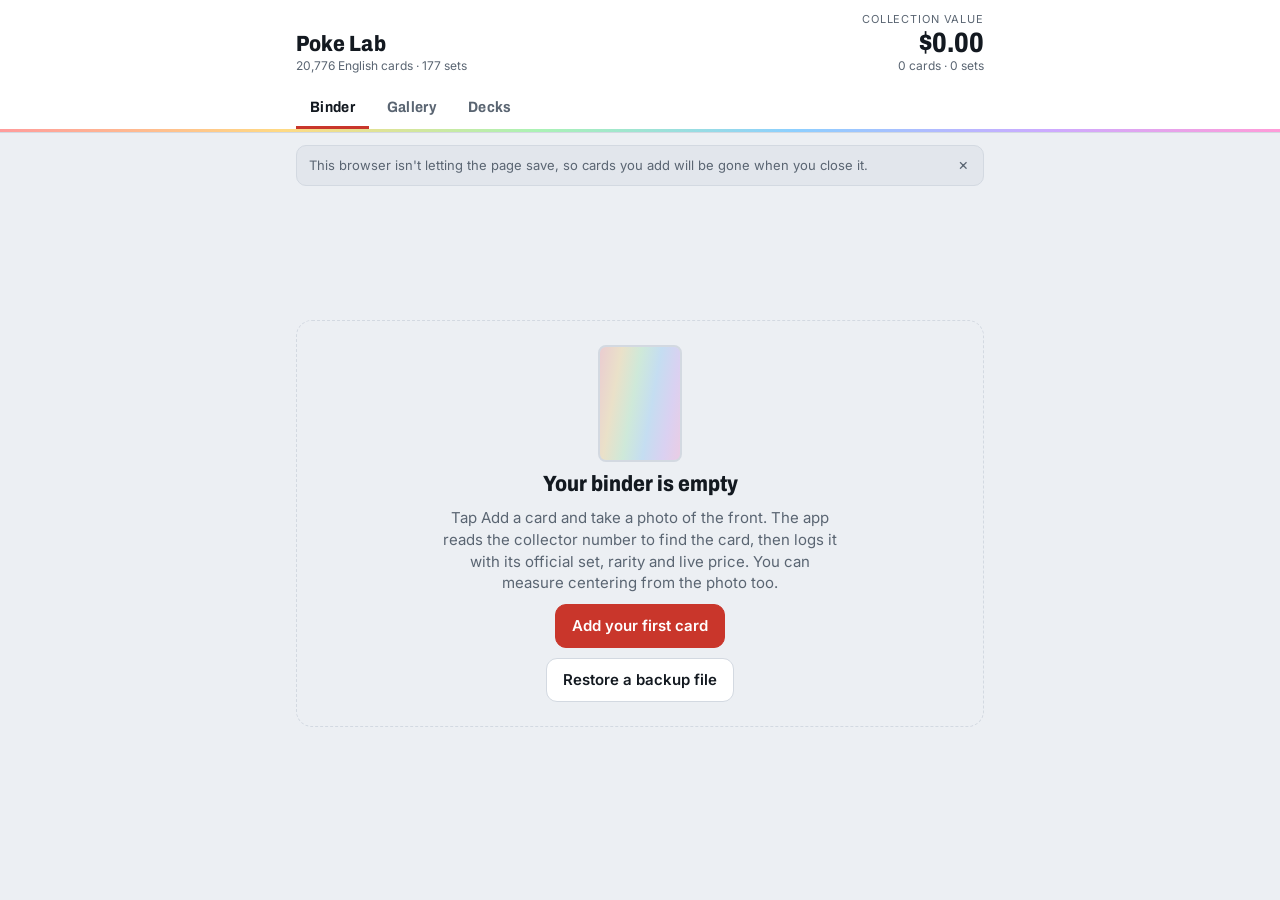
<file: control.html>
<!doctype html>
<html lang="en">
<head>
<meta charset="utf-8">
<meta name="viewport" content="width=device-width,initial-scale=1,viewport-fit=cover">
<meta name="description" content="Log your Pokemon cards from photos with official set numbers, rarity, condition and live prices.">
<meta name="theme-color" content="#131920">
<link rel="manifest" href="manifest.webmanifest">
<link rel="icon" href="icon-192.png" type="image/png">
<link rel="apple-touch-icon" href="icon-180.png">
<meta name="apple-mobile-web-app-capable" content="yes">
<meta name="apple-mobile-web-app-title" content="Poke Lab">
<style>:root{padding-top:env(safe-area-inset-top,0px);padding-bottom:env(safe-area-inset-bottom,0px)}body{margin:0}img{max-width:100%}[hidden]{display:none!important}</style>
<title>Poke Lab</title>
<meta name="claude:viewport-fit-sides" content="cover">
<link rel="preconnect" href="https://fonts.googleapis.com">
<link rel="stylesheet" href="https://fonts.googleapis.com/css2?family=Archivo:wdth,wght@75..100,600..800&family=Inter:wght@400;500;600&family=JetBrains+Mono:wght@500&display=swap">
<style>
/* Layout: a binder page. Sticky value header, filter strip, one column of sleeves (rows), a fixed Add button. Sheets slide up for adding and for card details. */
:root{
  --bg:#ECEFF3; --surface:#FFFFFF; --sunk:#E2E6EC; --ink:#131920; --muted:#5A6572; --line:#D3D9E1;
  --accent:#C9362B; --accent-ink:#FFFFFF; --focus:#2F6FEB;
  --ok:#1F7A4D; --warn:#A35D00;
  --tier-common:#6B7684; --tier-rare:#2F62C9; --tier-ultra:#7A3FC2; --tier-secret:#A86F00;
  --holo:linear-gradient(100deg,#ff8a8a,#ffd36e 22%,#9cf0a8 42%,#79c7ff 62%,#c49bff 82%,#ff8ad1);
  --f-display:"Archivo","Arial Narrow",system-ui,sans-serif;
  --f-body:"Inter",system-ui,-apple-system,"Segoe UI",sans-serif;
  --f-mono:"JetBrains Mono",ui-monospace,"SFMono-Regular",Menlo,monospace;
  --r:12px;
  color-scheme:light;
}
@media (prefers-color-scheme:dark){:root:not([data-theme="light"]){
  --bg:#0E1217; --surface:#171C23; --sunk:#11161C; --ink:#E8ECF1; --muted:#98A3AF; --line:#2A323C;
  --accent:#EE5A4A; --accent-ink:#1A0B09; --focus:#7AA7FF; --ok:#5CC38E; --warn:#E3A44A;
  --tier-common:#9AA5B2; --tier-rare:#79A2F2; --tier-ultra:#B994F0; --tier-secret:#E4B54E;
  color-scheme:dark}}
:root[data-theme="dark"]{
  --bg:#0E1217; --surface:#171C23; --sunk:#11161C; --ink:#E8ECF1; --muted:#98A3AF; --line:#2A323C;
  --accent:#EE5A4A; --accent-ink:#1A0B09; --focus:#7AA7FF; --ok:#5CC38E; --warn:#E3A44A;
  --tier-common:#9AA5B2; --tier-rare:#79A2F2; --tier-ultra:#B994F0; --tier-secret:#E4B54E;
  color-scheme:dark}

*{box-sizing:border-box}
body{background:var(--bg);color:var(--ink);font:15px/1.45 var(--f-body);-webkit-font-smoothing:antialiased}
body::before{content:"";position:fixed;inset:0 0 auto;height:env(safe-area-inset-top,0px);z-index:10;background:var(--surface)}
button,input,select{font:inherit;color:inherit}
:focus-visible{outline:2px solid var(--focus);outline-offset:2px}
.wrap{max-width:720px;margin:0 auto;padding-left:max(16px,env(safe-area-inset-left,0px));padding-right:max(16px,env(safe-area-inset-right,0px))}
.mono{font-family:var(--f-mono);font-size:.86em;letter-spacing:0;font-variant-numeric:tabular-nums}
.muted{color:var(--muted)}
.num{font-variant-numeric:tabular-nums}

/* Header */
.top{position:sticky;top:env(safe-area-inset-top,0px);z-index:5;background:var(--surface);border-bottom:1px solid var(--line)}
.top .wrap{padding-block:12px 12px;display:flex;align-items:flex-end;justify-content:space-between;gap:12px;flex-wrap:wrap}
.brand{display:flex;flex-direction:column;gap:2px;min-width:0}
.brand h1{margin:0;font:800 22px/1 var(--f-display);font-stretch:85%;letter-spacing:.01em;text-wrap:balance}
.brand .sub{font-size:12px;color:var(--muted)}
.holo-rule{height:3px;background:var(--holo);opacity:.85}
.value{text-align:right}
.value .label{font-size:11px;text-transform:uppercase;letter-spacing:.08em;color:var(--muted)}
.value .big{font:800 28px/1.05 var(--f-display);font-stretch:80%;font-variant-numeric:tabular-nums}
.value .meta{font-size:12px;color:var(--muted)}

/* Notices */
.notice{margin:12px 0 0;padding:10px 12px;border-radius:10px;background:var(--sunk);border:1px solid var(--line);font-size:13px;color:var(--muted);display:flex;gap:10px;align-items:flex-start}
.notice b{color:var(--ink);font-weight:600}
.notice .x{margin-left:auto;background:none;border:0;cursor:pointer;color:var(--muted);padding:0 2px;font-size:16px;line-height:1}

/* Filters */
.filters{display:grid;grid-template-columns:1fr 1fr;gap:8px;margin-top:12px}
.filters .search{grid-column:1/-1}
.field{display:flex;flex-direction:column;gap:4px;min-width:0}
.field label{font-size:11px;text-transform:uppercase;letter-spacing:.07em;color:var(--muted)}
input[type=search],input[type=text],input[type=number],select{width:100%;min-width:0;height:42px;padding:0 12px;border-radius:10px;border:1px solid var(--line);background:var(--surface)}
@media (min-width:620px){.filters{grid-template-columns:2fr 1fr 1fr 1fr}.filters .search{grid-column:auto}}

/* Collection list */
.list{display:flex;flex-direction:column;gap:8px;margin:14px 0 120px;padding:0;list-style:none}
.row{display:grid;grid-template-columns:56px 1fr auto;gap:12px;align-items:center;padding:8px 12px 8px 8px;background:var(--surface);border:1px solid var(--line);border-radius:var(--r);cursor:pointer;text-align:left;width:100%}
.row:hover{border-color:var(--muted)}
.thumb{width:56px;aspect-ratio:63/88;border-radius:5px;background:var(--sunk);overflow:hidden;display:grid;place-items:center;max-width:100%}
.thumb img{width:100%;height:100%;object-fit:cover;display:block}
.row .main{min-width:0;display:flex;flex-direction:column;gap:3px}
.row .name{font-weight:600;white-space:nowrap;overflow:hidden;text-overflow:ellipsis}
.row .setline{font-size:12.5px;color:var(--muted);white-space:nowrap;overflow:hidden;text-overflow:ellipsis}
.chips{display:flex;gap:6px;flex-wrap:wrap}
.chip{display:inline-flex;align-items:center;gap:4px;height:20px;padding:0 7px;border-radius:999px;font-size:11px;font-weight:600;border:1px solid currentColor;white-space:nowrap}
.chip.t-common{color:var(--tier-common)}.chip.t-rare{color:var(--tier-rare)}.chip.t-ultra{color:var(--tier-ultra)}.chip.t-secret{color:var(--tier-secret)}
.chip.grade{color:var(--ink);border-color:var(--line);background:var(--sunk)}
.row .price{text-align:right;display:flex;flex-direction:column;align-items:flex-end;gap:2px}
.row .price b{font:700 17px/1 var(--f-display);font-stretch:85%;font-variant-numeric:tabular-nums}
.row .price span{font-size:11px;color:var(--muted)}

.empty{margin:28px 0 120px;padding:24px 20px;border:1.5px dashed var(--line);border-radius:16px;text-align:center;display:flex;flex-direction:column;gap:10px;align-items:center}
.empty h2{margin:0;font:800 22px/1.15 var(--f-display);font-stretch:85%;text-wrap:balance}
.empty p{margin:0;color:var(--muted);max-width:44ch}
.sleeve{width:84px;aspect-ratio:63/88;border-radius:8px;border:2px solid var(--line);position:relative;overflow:hidden;background:var(--sunk)}
.sleeve::after{content:"";position:absolute;inset:0;background:var(--holo);opacity:.28}

/* Buttons */
.btn{display:inline-flex;align-items:center;justify-content:center;gap:8px;height:44px;padding:0 16px;border-radius:11px;border:1px solid var(--line);background:var(--surface);cursor:pointer;font-weight:600;text-decoration:none;color:var(--ink)}
.btn.primary{background:var(--accent);border-color:var(--accent);color:var(--accent-ink)}
.btn.ghost{background:transparent}
.btn.danger{color:var(--accent);border-color:var(--accent);background:transparent}
.btn:disabled{opacity:.5;cursor:default}
.btn.small{height:34px;padding:0 12px;font-size:13px}
.linkbtn{background:none;border:0;padding:0;color:var(--focus);cursor:pointer;font-weight:600;text-decoration:underline;text-underline-offset:2px}
.fab{position:fixed;left:50%;transform:translateX(-50%);bottom:calc(16px + env(safe-area-inset-bottom,0px));z-index:6;height:54px;padding:0 22px;border-radius:999px;border:0;background:var(--ink);color:var(--bg);font:700 16px/1 var(--f-display);font-stretch:90%;letter-spacing:.02em;display:flex;align-items:center;gap:10px;box-shadow:0 8px 24px rgb(0 0 0 / .25);cursor:pointer}
.fab .dot{width:22px;height:22px;border-radius:6px;background:var(--holo)}

/* Sheets */
dialog.sheet{border:0;padding:0;margin:auto auto 0;width:100%;max-width:720px;max-height:92vh;max-height:92dvh;border-radius:18px 18px 0 0;background:var(--surface);color:var(--ink);overflow:hidden}
dialog.sheet::backdrop{background:rgb(8 10 14 / .55)}
@media (min-width:760px){dialog.sheet{margin:auto;border-radius:18px;max-height:88vh}}
.sheet-inner{display:flex;flex-direction:column;max-height:inherit}
.sheet-head{display:flex;align-items:center;justify-content:space-between;gap:12px;padding:14px max(16px,env(safe-area-inset-right,0px)) 12px max(16px,env(safe-area-inset-left,0px));border-bottom:1px solid var(--line)}
.sheet-head h2{margin:0;font:800 19px/1.1 var(--f-display);font-stretch:85%}
.close{width:36px;height:36px;border-radius:10px;border:1px solid var(--line);background:var(--surface);cursor:pointer;font-size:18px;line-height:1}
.sheet-body{overflow:auto;padding:16px max(16px,env(safe-area-inset-right,0px)) calc(20px + env(safe-area-inset-bottom,0px)) max(16px,env(safe-area-inset-left,0px));display:flex;flex-direction:column;gap:16px}
.section-label{font-size:11px;text-transform:uppercase;letter-spacing:.08em;color:var(--muted);margin:0 0 6px}

.pickers{display:grid;grid-template-columns:1fr 1fr;gap:10px}
.picker{height:96px;border-radius:14px;border:1.5px dashed var(--line);background:var(--sunk);display:flex;flex-direction:column;align-items:center;justify-content:center;gap:6px;cursor:pointer;font-weight:600;position:relative}
.picker small{font-weight:400;color:var(--muted);font-size:12px}
.picker input{position:absolute;inset:0;opacity:0;cursor:pointer;width:100%}
.picker.wide{grid-column:1/-1;height:84px;border-style:solid;border-color:var(--accent);font:inherit;font-weight:600;color:inherit}
.picker.full{grid-column:1/-1;height:72px}
.binder-top{position:sticky;top:-1px;z-index:3;background:var(--surface);display:grid;gap:8px;padding:6px 0 8px;border-bottom:1px solid var(--line)}
.binder-top .export-actions{margin:0}
.binder-stage{position:relative;flex:none;width:100%;max-width:440px;margin:0 auto;border-radius:12px;overflow:hidden;background:#000;touch-action:none;user-select:none;-webkit-user-select:none}
.binder-stage img{display:block;width:100%;height:auto;pointer-events:none}
.binder-frame{position:absolute;display:grid;border:2px solid #ffd36b;box-shadow:0 0 0 999px rgba(0,0,0,.35);cursor:move;touch-action:none}
.binder-frame>i{border:1px dashed rgba(255,255,255,.8);font-style:normal;font-size:11px;font-weight:600;color:#fff;padding:2px 4px;text-align:center;text-shadow:0 1px 2px #000;pointer-events:none}
.bh{position:absolute;width:30px;height:30px;border-radius:50%;background:#ffd36b;border:2px solid #000;touch-action:none}
.bh[data-h=tl]{left:-3px;top:-3px}.bh[data-h=tr]{right:-3px;top:-3px}.bh[data-h=bl]{left:-3px;bottom:-3px}.bh[data-h=br]{right:-3px;bottom:-3px}
.binder-list{list-style:none;margin:0;padding:0;display:grid;gap:12px}
.brow{display:grid;grid-template-columns:52px 52px 1fr;gap:10px;align-items:start}
.brow .bimg{width:52px;aspect-ratio:63/88;object-fit:cover;border-radius:6px;background:var(--sunk);display:block}
.brow .bimg.ph{display:flex;align-items:center;justify-content:center;font-size:11px;color:var(--muted);text-align:center}
.bmatch{display:grid;gap:6px;min-width:0}
.bmatch .t{font-size:13px;color:var(--muted)}
.bmatch .t b{display:block;color:var(--ink);font-size:14.5px}
.brow.skip .bimg{opacity:.5}
.add-err{margin:0;color:var(--warn);font-size:13.5px}
.scan{position:relative;width:100%;max-width:440px;margin:0 auto;aspect-ratio:3/4;max-height:60vh;border-radius:14px;overflow:hidden;background:#000;touch-action:none;user-select:none;-webkit-user-select:none}
.scan video{position:absolute;inset:0;width:100%;height:100%;object-fit:cover}
.scan-frame{position:absolute;left:50%;top:50%;height:86%;aspect-ratio:63/88;transform:translate(-50%,-50%);border:3px solid rgba(255,255,255,.92);border-radius:12px;box-shadow:0 0 0 999px rgba(0,0,0,.45);transition:border-color .2s;cursor:move}
.scan-num{position:absolute;left:4%;right:4%;bottom:2%;height:12%;border:2px dashed #ffd36b;border-radius:6px}
.scan.seen .scan-frame{border-color:#8be0a4}
.scan.seen .scan-num{border-color:#8be0a4;border-style:solid}
.scan-focus{position:absolute;width:60px;height:60px;margin:-30px 0 0 -30px;border:2px solid #ffd36b;border-radius:50%;opacity:0;transform:scale(1.4);transition:opacity .25s,transform .25s;pointer-events:none}
.scan-focus.on{opacity:1;transform:scale(1)}
.scan-ctl{display:grid;gap:8px;margin:0}
.seg{display:grid;grid-template-columns:1fr 1fr;border:1px solid var(--line);border-radius:11px;overflow:hidden;width:100%;max-width:440px;margin:0 auto}
.seg button{height:42px;border:0;background:var(--surface);color:var(--ink);font:inherit;font-weight:600;cursor:pointer}
.seg button+button{border-left:1px solid var(--line)}
.seg button[aria-pressed=true]{background:var(--ink);color:var(--surface)}
.scan-ctl label{display:grid;grid-template-columns:7.2em 1fr;align-items:center;gap:10px;font-size:14px}
.scan-ctl input[type=range]{width:100%;accent-color:var(--accent)}

.shot{display:grid;grid-template-columns:110px 1fr;gap:14px;align-items:start}
.shot img{width:110px;aspect-ratio:63/88;object-fit:cover;border-radius:8px;background:var(--sunk);max-width:100%}
.status{display:flex;flex-direction:column;gap:6px;min-width:0}
.status .line{font-size:14px}
.read{font-size:13px;color:var(--muted)}
.spinner{width:16px;height:16px;border-radius:50%;border:2px solid var(--line);border-top-color:var(--accent);animation:spin .8s linear infinite;display:inline-block;vertical-align:-3px;margin-right:6px}
@keyframes spin{to{transform:rotate(360deg)}}
@media (prefers-reduced-motion:reduce){.spinner{animation:none}}

.cands{display:flex;flex-direction:column;gap:8px;margin:0;padding:0;list-style:none}
.cand-row{display:grid;grid-template-columns:1fr auto;gap:8px;align-items:center}
.cand-row .cand{min-width:0}
.cand-add{height:44px;padding:0 16px;font-weight:600}
.cand{display:grid;grid-template-columns:42px 1fr auto;gap:10px;align-items:center;padding:8px 10px 8px 8px;border:1.5px solid var(--line);border-radius:12px;cursor:pointer;background:var(--surface);width:100%;text-align:left}
.cand[aria-pressed="true"]{border-color:var(--accent);box-shadow:0 0 0 1px var(--accent) inset}
.cand .thumb{width:42px}
.cand .t{min-width:0}
.cand .t b{display:block;white-space:nowrap;overflow:hidden;text-overflow:ellipsis;font-weight:600}
.cand .t span{font-size:12px;color:var(--muted);display:block;white-space:nowrap;overflow:hidden;text-overflow:ellipsis}
.cand .tick{width:20px;height:20px;border-radius:50%;border:1.5px solid var(--line)}
.cand[aria-pressed="true"] .tick{border-color:var(--accent);background:var(--accent);box-shadow:inset 0 0 0 4px var(--surface)}

.grid2{display:grid;grid-template-columns:1fr 1fr;gap:10px}
.qty{display:flex;align-items:center;gap:6px}
.qty button{width:42px;height:42px;border-radius:10px;border:1px solid var(--line);background:var(--surface);cursor:pointer;font-size:18px}
.qty input{text-align:center;width:56px;flex:none}

/* Grade "slab label" */
.slab{border:1px solid var(--line);border-radius:12px;overflow:hidden}
.slab-top{display:grid;grid-template-columns:1fr auto;gap:12px;align-items:center;padding:12px 14px;background:var(--sunk)}
.slab-top .k{font-size:11px;text-transform:uppercase;letter-spacing:.08em;color:var(--muted)}
.slab-top .g{font:800 34px/1 var(--f-display);font-stretch:80%;text-align:right}
.slab-top .g small{display:block;font:500 11px/1.2 var(--f-body);color:var(--muted);letter-spacing:.02em}
.slab dl{margin:0;display:grid;grid-template-columns:auto 1fr;gap:6px 14px;padding:12px 14px;font-size:13.5px}
.slab dt{color:var(--muted)}
.slab dd{margin:0;min-width:0}
.slab .disclaim{padding:0 14px 12px;font-size:12px;color:var(--muted)}

/* Detail */
.detail-hero{display:grid;grid-template-columns:1fr 1fr;gap:12px}
.detail-hero figure{margin:0;display:flex;flex-direction:column;gap:6px}
.detail-hero img{width:100%;aspect-ratio:63/88;object-fit:cover;border-radius:10px;background:var(--sunk);max-width:100%}
.detail-hero figcaption{font-size:11px;color:var(--muted);text-align:center}
.ph{width:100%;aspect-ratio:63/88;border-radius:10px;background:var(--sunk);display:grid;place-items:center;text-align:center;padding:10px;font-size:12px;color:var(--muted);max-width:100%}
.facts{display:grid;grid-template-columns:repeat(2,minmax(0,1fr));gap:10px}
.fact{padding:10px 12px;border:1px solid var(--line);border-radius:10px;min-width:0}
.fact .k{font-size:11px;text-transform:uppercase;letter-spacing:.07em;color:var(--muted)}
.fact .v{font-weight:600;overflow-wrap:anywhere}
.tbl-wrap{overflow-x:auto;border:1px solid var(--line);border-radius:10px}
table{border-collapse:collapse;width:100%;font-size:13.5px;font-variant-numeric:tabular-nums}
th,td{padding:8px 10px;text-align:right;border-bottom:1px solid var(--line);white-space:nowrap}
th:first-child,td:first-child{text-align:left}
thead th{font-size:11px;text-transform:uppercase;letter-spacing:.06em;color:var(--muted);font-weight:600}
tbody tr:last-child td{border-bottom:0}
tr.mine td{background:var(--sunk);font-weight:600}
.src{font-size:12px;color:var(--muted)}
.actions{display:flex;gap:8px;flex-wrap:wrap}
.confirm{padding:12px;border:1px solid var(--accent);border-radius:10px;display:flex;flex-direction:column;gap:10px}
.toast{position:fixed;left:50%;transform:translateX(-50%);bottom:calc(84px + env(safe-area-inset-bottom,0px));z-index:20;background:var(--ink);color:var(--bg);padding:10px 16px;border-radius:10px;font-size:14px;max-width:calc(100% - 32px)}
.err{color:var(--accent);font-size:13px}
/* Centering tool */
.cen-stage{position:relative;width:fit-content;max-width:100%;margin:0 auto;touch-action:none;user-select:none;-webkit-user-select:none;border-radius:8px;overflow:hidden;background:var(--sunk)}
.cen-stage img{display:block;max-width:100%;max-height:60vh;max-height:60dvh;width:auto;height:auto;pointer-events:none}
.cen-line{position:absolute;z-index:1;outline-offset:-4px}
.cen-line.v{top:0;bottom:0;width:30px;margin-left:-15px;cursor:ew-resize}
.cen-line.h{left:0;right:0;height:30px;margin-top:-15px;cursor:ns-resize}
.cen-line::after{content:"";position:absolute;background:var(--c);box-shadow:0 0 0 1px rgb(255 255 255 / .55)}
.cen-line.v::after{left:14px;top:0;bottom:0;width:2px}
.cen-line.h::after{top:14px;left:0;right:0;height:2px}
.cen-line.outer{--c:var(--accent)}
.cen-line.inner{--c:var(--focus)}
.cen-read{display:grid;grid-template-columns:repeat(3,minmax(0,1fr));gap:8px}
.cen-read .fact .v{font:700 20px/1.1 var(--f-display);font-stretch:85%;font-variant-numeric:tabular-nums}
.key-outer{color:var(--accent);font-weight:600}.key-inner{color:var(--focus);font-weight:600}

/* Tabs */
.top .tabs{display:flex;justify-content:flex-start;align-items:stretch;flex-wrap:nowrap;gap:4px;padding-block:2px 0}
.tab{flex:0 0 auto;height:40px;padding:0 14px;border:0;border-bottom:3px solid transparent;background:none;cursor:pointer;font:700 15px/1 var(--f-display);font-stretch:90%;letter-spacing:.02em;color:var(--muted)}
.tab[aria-selected="true"]{color:var(--ink);border-bottom-color:var(--accent)}
body[data-tab="gallery"] .wrap{max-width:1200px}
@media (min-width:620px){.filters{grid-template-columns:2fr 1fr 1fr 1fr 1fr}}
.exports{grid-column:1/-1;display:flex;flex-wrap:wrap;align-items:center;gap:8px}
.exports .k{font-size:11px;text-transform:uppercase;letter-spacing:.07em;color:var(--muted);margin-right:2px}
.exports .muted{font-size:12.5px}
.export-prev{display:block;width:100%;height:auto;border-radius:10px;border:1px solid var(--line);background:#0d1016}
.export-actions{display:flex;flex-wrap:wrap;gap:8px}

/* Gallery: a lit display wall. Cards rise into place as they scroll in, tilt toward the pointer, and carry their value on a label strip. */
.gallery{list-style:none;margin:14px 0 120px;padding:0;display:grid;grid-template-columns:repeat(auto-fill,minmax(150px,1fr));gap:14px}
@media (min-width:620px){.gallery{grid-template-columns:repeat(auto-fill,minmax(190px,1fr));gap:18px}}
.gcard{opacity:0;transform:translateY(18px) scale(.97);transition:opacity .45s ease,transform .55s cubic-bezier(.2,.8,.2,1);transition-delay:calc(var(--i,0) * 40ms)}
.gcard.in{opacity:1;transform:none}
.gbtn{all:unset;box-sizing:border-box;display:block;width:100%;cursor:pointer;border-radius:4.6%/3.3%;position:relative;aspect-ratio:63/88;background:var(--sunk);overflow:hidden;
  transform:perspective(900px) rotateX(var(--rx,0deg)) rotateY(var(--ry,0deg));transition:transform .25s ease,box-shadow .25s ease;box-shadow:0 6px 18px rgb(0 0 0 / .18)}
.gbtn:focus-visible{outline:3px solid var(--focus);outline-offset:3px}
.gbtn:hover{box-shadow:0 14px 34px rgb(0 0 0 / .28)}
.gbtn.tilting{transition:transform .06s linear,box-shadow .25s ease}
.gimg,.gimg img{position:absolute;inset:0;width:100%;height:100%}
.gimg img{object-fit:cover;display:block}
.gimg .ph{position:absolute;inset:0;height:100%;border-radius:0}
.gsheen{position:absolute;inset:0;pointer-events:none;opacity:0;mix-blend-mode:color-dodge;transition:opacity .3s ease;
  background:radial-gradient(circle at var(--mx,50%) var(--my,30%),rgb(255 255 255 / .55),transparent 45%),linear-gradient(115deg,transparent 30%,rgb(255 120 180 / .25) 42%,rgb(120 220 255 / .25) 52%,rgb(255 230 120 / .2) 62%,transparent 72%)}
.gcard.t-ultra .gbtn:hover .gsheen,.gcard.t-secret .gbtn:hover .gsheen,.gcard.t-rare .gbtn:hover .gsheen{opacity:.85}
.gov{position:absolute;left:0;right:0;bottom:0;padding:28px 10px 9px;color:#fff;background:linear-gradient(to top,rgb(8 10 14 / .92),rgb(8 10 14 / .7) 55%,transparent);display:flex;flex-direction:column;gap:3px;
  transform:translateY(0);transition:transform .3s ease}
.gov .gname{font-weight:600;font-size:13.5px;line-height:1.2;white-space:nowrap;overflow:hidden;text-overflow:ellipsis}
.gov .gset{font:500 11px/1.2 var(--f-mono);opacity:.82;white-space:nowrap;overflow:hidden;text-overflow:ellipsis}
.gov .grow{display:flex;align-items:flex-end;justify-content:space-between;gap:6px;margin-top:2px}
.gov .gval{font:800 20px/1 var(--f-display);font-stretch:82%;font-variant-numeric:tabular-nums}
.gov .gval.none{opacity:.6;font-size:14px}
.grar{font-size:10px;font-weight:700;letter-spacing:.02em;padding:2px 6px;border-radius:999px;background:rgb(255 255 255 / .16);border:1px solid rgb(255 255 255 / .35);white-space:nowrap;max-width:60%;overflow:hidden;text-overflow:ellipsis}
.gcard.t-ultra .grar{background:rgb(150 100 230 / .45)}.gcard.t-secret .grar{background:rgb(200 150 30 / .5)}.gcard.t-rare .grar{background:rgb(70 120 220 / .45)}
.gbadge{position:absolute;top:8px;font:700 11px/1 var(--f-body);padding:4px 7px;border-radius:999px;background:rgb(8 10 14 / .78);color:#fff}
.gbadge.qty{left:8px}.gbadge.grade{right:8px}
/* Both pictures: your photo beside the catalogue's */
.row.duo{grid-template-columns:96px 1fr auto}
.thumb.duo{width:96px;aspect-ratio:auto;display:grid;grid-template-columns:1fr 1fr;gap:4px;background:none;overflow:visible;border-radius:0}
.thumb.duo>span{aspect-ratio:63/88;border-radius:5px;overflow:hidden;background:var(--sunk);display:block}
.thumb.duo>span img{width:100%;height:100%;object-fit:cover;display:block}
.thumb.duo>.nophoto{border:1.5px dashed var(--line);background:none;display:grid;place-items:center;font-size:9px;line-height:1.1;text-align:center;color:var(--muted);padding:2px}
.thumb.duo>.nophoto:empty{visibility:hidden}
.dk-line:has(> .thumb.duo){grid-template-columns:72px 1fr auto}.dk-line .thumb.duo{width:72px}
.sug:has(> .thumb.duo),.cand:has(> .thumb.duo){grid-template-columns:88px 1fr auto}.sug .thumb.duo,.cand .thumb.duo{width:88px}
.gallery.duo{grid-template-columns:repeat(auto-fill,minmax(260px,1fr))}
@media (min-width:620px){.gallery.duo{grid-template-columns:repeat(auto-fill,minmax(330px,1fr))}}
.gallery.duo .gbtn{aspect-ratio:130/88;border-radius:3%/3.3%}
.gallery.duo .gimg{display:grid;grid-template-columns:1fr 1fr;gap:4px;background:var(--surface)}
.gside{position:relative;overflow:hidden;background:var(--sunk);border-radius:4.6%/3.3%}
.gside .ph{font-size:12px}

/* Gallery: arranging cards by hand */
.gtools{display:flex;align-items:center;justify-content:space-between;gap:10px;flex-wrap:wrap;margin:14px 0 -2px}
.gtools p{margin:0;font-size:13px;color:var(--muted);flex:1 1 220px}
.gallery.arranging .gbtn{cursor:grab;-webkit-user-select:none;user-select:none;-webkit-touch-callout:none}
.gallery.arranging img{pointer-events:none;-webkit-user-drag:none}
.gallery.arranging .gsheen,.gallery.arranging .gbadge{display:none}
.gcard.dragging{position:relative;z-index:5;pointer-events:none;transition:none}
.gcard.dragging .gbtn{cursor:grabbing;transform:scale(1.04);box-shadow:0 22px 44px rgb(0 0 0 / .4)}
.gmove{position:absolute;top:8px;left:0;right:0;display:flex;justify-content:space-between;padding:0 8px;pointer-events:none}
.gmove button{pointer-events:auto;width:38px;height:38px;border-radius:999px;border:0;background:rgb(8 10 14 / .8);color:#fff;font:700 20px/1 var(--f-body);cursor:pointer;display:grid;place-items:center}
.gmove button:focus-visible{outline:3px solid var(--focus);outline-offset:2px}
.gmove button:disabled{opacity:.3;cursor:default}
@media (prefers-reduced-motion:reduce){.gcard{opacity:1;transform:none;transition:none}.gbtn,.gov{transition:none;transform:none}}

/* Decks */
.decks{margin:14px 0 120px;display:flex;flex-direction:column;gap:14px}
.dk-head{display:flex;align-items:center;justify-content:space-between;gap:10px;flex-wrap:wrap}
.dk-head h2{margin:0;font:800 22px/1.1 var(--f-display);font-stretch:85%}
.card-box{background:var(--surface);border:1px solid var(--line);border-radius:var(--r);padding:14px;display:flex;flex-direction:column;gap:12px}
.dk-list{list-style:none;margin:0;padding:0;display:flex;flex-direction:column;gap:8px}
.dk-item{display:grid;grid-template-columns:1fr auto;gap:10px;align-items:center;padding:12px 14px;background:var(--surface);border:1px solid var(--line);border-radius:var(--r);cursor:pointer;width:100%;text-align:left}
.dk-item:hover{border-color:var(--muted)}
.dk-item b{display:block;font-weight:600}
.dk-item span{font-size:12.5px;color:var(--muted)}
.meter{display:grid;grid-template-columns:repeat(4,minmax(0,1fr));gap:8px}
.meter .fact .v{font:800 22px/1.05 var(--f-display);font-stretch:82%;font-variant-numeric:tabular-nums}
@media (max-width:480px){.meter{grid-template-columns:repeat(2,minmax(0,1fr))}}
.ok{color:var(--ok)}.warnc{color:var(--warn)}
.probs{margin:0;padding-left:18px;font-size:13.5px;display:flex;flex-direction:column;gap:3px}
.dk-group h3{margin:0 0 6px;font:700 13px/1.2 var(--f-body);text-transform:uppercase;letter-spacing:.07em;color:var(--muted)}
.dk-line{display:grid;grid-template-columns:34px 1fr auto;gap:10px;align-items:center;padding:6px 0;border-bottom:1px solid var(--line)}
.dk-line:last-child{border-bottom:0}
.dk-line .thumb{width:34px}
.dk-line .t{min-width:0}
.dk-line .t b{display:block;font-weight:600;font-size:14px;white-space:nowrap;overflow:hidden;text-overflow:ellipsis}
.dk-line .t span{display:block;font-size:12px;color:var(--muted);white-space:nowrap;overflow:hidden;text-overflow:ellipsis}
.stepper{display:flex;align-items:center;gap:4px}
.stepper button{width:32px;height:32px;border-radius:8px;border:1px solid var(--line);background:var(--surface);cursor:pointer;font-size:16px;line-height:1}
.stepper output{min-width:22px;text-align:center;font-weight:700;font-variant-numeric:tabular-nums}
.sug{display:grid;grid-template-columns:42px 1fr auto;gap:10px;align-items:start;padding:10px 0;border-bottom:1px solid var(--line)}
.sug:last-child{border-bottom:0}
.sug .thumb{width:42px}
.sug .t{min-width:0;display:flex;flex-direction:column;gap:2px}
.sug .t b{font-weight:600}
.sug .why{font-size:13px}
.sug .meta{font-size:12px;color:var(--muted)}
.sug .meta a{color:var(--focus)}
.sug-h{margin:4px 0 0;font:700 13px/1.2 var(--f-body);text-transform:uppercase;letter-spacing:.07em;color:var(--muted)}
.inline-check{display:flex;align-items:center;gap:8px;font-size:14px}
.inline-check input{width:18px;height:18px}
</style>

<script>
(()=>{const cv=document.createElement("canvas");cv.width=960;cv.height=1280;const ctx=cv.getContext("2d");
const img=new Image();img.crossOrigin="anonymous";img.src="https://assets.tcgdex.net/en/sv/sv03.5/006/high.png";
const spots=[null,{cx:480,cy:640,h:720},{cx:380,cy:600,h:520},{cx:560,cy:680,h:640}];window.__fake={spots,hold:null};
function draw(){const hv=location.hash.slice(1),sp=hv!==""?spots[+hv]:spots[Math.floor(performance.now()/8000)%spots.length];window.__fake.cur=sp;
 ctx.fillStyle="#e4e2dc";ctx.fillRect(0,0,960,1280);ctx.fillStyle="#cfccc4";for(let i=0;i<30;i++)ctx.fillRect(0,i*43,960,3);
 if(sp&&img.complete&&img.naturalWidth){const w=sp.h*63/88;ctx.save();ctx.translate(sp.cx,sp.cy);ctx.rotate(0.012);ctx.shadowColor="rgba(0,0,0,.35)";ctx.shadowBlur=14;ctx.drawImage(img,-w/2,-sp.h/2,w,sp.h);ctx.restore();}
 requestAnimationFrame(draw);}
draw();const st=cv.captureStream(15);
navigator.mediaDevices.getUserMedia=async()=>st;})();
</script>
</head>
<body>
<header class="top">
  <div class="wrap">
    <div class="brand">
      <h1>Poke Lab</h1>
      <span class="sub" id="modeLine">Card catalogue</span>
    </div>
    <div class="value">
      <div class="label">Collection value</div>
      <div class="big" id="totalValue">$0.00</div>
      <div class="meta" id="totalMeta">0 cards</div>
    </div>
  </div>
  <nav class="wrap tabs" role="tablist" aria-label="Views">
    <button class="tab" type="button" role="tab" id="tab-binder" data-tab="binder" aria-selected="true">Binder</button>
    <button class="tab" type="button" role="tab" id="tab-gallery" data-tab="gallery" aria-selected="false">Gallery</button>
    <button class="tab" type="button" role="tab" id="tab-decks" data-tab="decks" aria-selected="false">Decks</button>
  </nav>
  <div class="holo-rule"></div>
</header>

<main class="wrap">
  <div id="notices"></div>
  <div class="filters" id="filters">
    <div class="field search"><label for="q">Search your cards</label><input id="q" type="search" placeholder="Name, set or number" autocomplete="off"></div>
    <div class="field"><label for="fSet">Set</label><select id="fSet"><option value="">All sets</option></select></div>
    <div class="field"><label for="fRarity">Rarity</label><select id="fRarity"><option value="">All rarities</option></select></div>
    <div class="field"><label for="fSort">Sort</label>
      <select id="fSort"><option value="value">Highest value</option><option value="low">Lowest value</option><option value="recent">Recently added</option><option value="rarity">Rarest first</option><option value="grade">Best condition</option><option value="set">Set and number</option><option value="name">Name</option><option value="manual">My order</option></select></div>
    <div class="field"><label for="fPics">Pictures</label><select id="fPics"><option value="both">Both</option><option value="mine">My photos</option><option value="catalogue">Catalogue images</option></select></div>
    <div class="exports"><span class="k">Download</span><button class="btn small" type="button" id="dlCsv">Spreadsheet (CSV)</button><button class="btn small" type="button" id="dlImg">Collection image</button><span class="muted" id="dlNote" role="status"></span></div>
    <div class="exports"><span class="k">Backup</span><button class="btn small" type="button" id="bkSave">Save backup</button><button class="btn small" type="button" id="bkLoad">Restore backup</button><span class="muted" id="bkNote" role="status"></span></div>
  </div>
  <input type="file" id="bkIn" accept=".json,application/json" hidden>
  <ul class="list" id="list"></ul>
  <div class="gtools" id="gtools" hidden></div>
  <ul class="gallery" id="gallery" hidden></ul>
  <section class="decks" id="decks" hidden aria-label="Decks"></section>
  <div class="empty" id="empty" hidden>
    <div class="sleeve" aria-hidden="true"></div>
    <h2>Your binder is empty</h2>
    <p id="emptyText">Tap Add a card and take a photo of the front. The card gets matched to its official set and number, then logged with its rarity, a condition estimate and its price.</p>
    <button class="btn primary" type="button" id="emptyAdd">Add your first card</button>
    <button class="btn" type="button" id="emptyRestore">Restore a backup file</button>
  </div>
</main>

<button class="fab" id="fab" type="button"><span class="dot" aria-hidden="true"></span>Add a card</button>

<dialog class="sheet" id="addSheet" aria-labelledby="addTitle">
  <div class="sheet-inner">
    <div class="sheet-head"><h2 id="addTitle">Add a card</h2><button class="close" type="button" data-close aria-label="Close">×</button></div>
    <div class="sheet-body" id="addBody"></div>
  </div>
</dialog>

<dialog class="sheet" id="imgSheet" aria-labelledby="imgTitle">
  <div class="sheet-inner">
    <div class="sheet-head"><h2 id="imgTitle">Collection picture</h2><button class="close" type="button" data-close aria-label="Close">×</button></div>
    <div class="sheet-body" id="imgBody"></div>
  </div>
</dialog>

<dialog class="sheet" id="detailSheet" aria-labelledby="detailTitle">
  <div class="sheet-inner">
    <div class="sheet-head"><h2 id="detailTitle">Card</h2><button class="close" type="button" data-close aria-label="Close">×</button></div>
    <div class="sheet-body" id="detailBody"></div>
  </div>
</dialog>

<script>
(() => {
"use strict";

/* ---------- helpers ---------- */
const $ = (s, el = document) => el.querySelector(s);
const esc = s => String(s ?? "").replace(/[&<>"']/g, c => ({"&":"&amp;","<":"&lt;",">":"&gt;",'"':"&quot;","'":"&#39;"}[c]));
const usd = n => (typeof n === "number" && isFinite(n)) ? n.toLocaleString("en-US", {style:"currency", currency:"USD"}) : "—";
const eur = n => (typeof n === "number" && isFinite(n)) ? n.toLocaleString("en-US", {style:"currency", currency:"EUR"}) : "—";
const norm = s => String(s || "").normalize("NFD").replace(/[̀-ͯ]/g, "").toLowerCase().replace(/[’'`]/g, "").replace(/[^a-z0-9]+/g, " ").trim();
const normNum = s => String(s || "").toUpperCase().replace(/\s+/g, "").replace(/\d+/g, d => String(parseInt(d, 10)));
const uid = () => (crypto.randomUUID ? crypto.randomUUID().replace(/-/g, "") : (Date.now().toString(36) + Math.random().toString(36).slice(2)));
const inClaude = !!(window.claude && typeof window.claude.use === "function");
function toast(msg) {
  const t = document.createElement("div"); t.className = "toast"; t.setAttribute("role", "status"); t.textContent = msg;
  document.body.append(t); setTimeout(() => t.remove(), 2600);
}
const ago = ts => {
  if (!ts) return "";
  const m = Math.round((Date.now() - ts) / 60000);
  if (m < 1) return "just now"; if (m < 60) return m + " min ago";
  const h = Math.round(m / 60); if (h < 36) return h + " h ago";
  return Math.round(h / 24) + " days ago";
};

/* ---------- catalogue (official English card list) ---------- */
const Cat = { ready: false, sets: [], cards: [], rar: [], sup: [], byId: new Map(), version: "" };
async function loadCatalogue() {
  const r = await fetch("cards.json");
  if (!r.ok) throw new Error("catalogue " + r.status);
  const d = await r.json();
  Cat.version = d.v; Cat.rar = d.rarities; Cat.sup = d.supertypes;
  Cat.sets = d.sets.map(s => ({ id: s[0], name: s[1], series: s[2], total: s[3], code: s[4], released: s[5], n: norm(s[1]) }));
  Cat.cards = d.cards.map(c => {
    const set = Cat.sets[c[0]];
    const card = { set, number: c[1], name: c[2], rarity: Cat.rar[c[3]], supertype: Cat.sup[c[4]], id: c[5] || (set.id + "-" + c[1]), im: c[6] };
    card.n = norm(card.name); card.nn = normNum(card.number);
    return card;
  });
  for (const c of Cat.cards) Cat.byId.set(c.id, c);
  Cat.ready = true;
}
function cardImage(c, large) {
  if (!c) return "";
  if (c.lang) return asiaImage(c, large);
  if (c.im === 0) return `https://images.pokemontcg.io/${c.set.id}/${c.number}${large ? "_hires" : ""}.png`;
  if (c.im === 1) return `https://images.scrydex.com/pokemon/${c.id}/${large ? "large" : "small"}`;
  return large ? String(c.im).replace(/\/small$/, "/large").replace(/\.png$/, "_hires.png") : c.im;
}
function brief(c) {
  return { id: c.id, name: c.name, number: c.number, set: c.set.name, setCode: c.set.code, printedTotal: c.set.total, series: c.set.series, released: c.set.released, rarity: c.rarity || "none listed" };
}
/* ---------- Japanese, Korean and Chinese cards ----------
   Japanese, Korean and Traditional Chinese come from TCGdex. Korean and Traditional Chinese
   prints carry the same set codes and numbers as the Japanese ones, so sets TCGdex hasn't
   filled in for those languages fall back to the Japanese entry. Simplified Chinese sets have
   their own codes (CSV8C and so on) and come from a free weekly community list (CC0) that also
   names the matching English printing. Each list loads the first time its language is picked. */
const LANGS = [["en", "English"], ["ja", "Japanese"], ["ko", "Korean"], ["zh-tw", "Chinese (Traditional)"], ["zh-cn", "Chinese (Simplified)"], ["other", "Another language"]];
const ASIA = new Set(["ja", "ko", "zh-tw", "zh-cn"]);
const langName = l => (LANGS.find(x => x[0] === l) || [l, l])[1];
/* the language picked in Add card (the earlier version kept it under "pokelab-lang") */
const scanLang = () => {
  if (typeof ScanPrefs === "undefined") return "en";
  if (ScanPrefs.lang == null) { try { ScanPrefs.lang = JSON.parse(localStorage.getItem("pokelab-lang") || "{}").lang || "en"; } catch (e) { ScanPrefs.lang = "en"; } }
  return LANGS.some(x => x[0] === ScanPrefs.lang) ? ScanPrefs.lang : "en";
};
const isAsia = () => ASIA.has(scanLang());
const normName = s => String(s || "").normalize("NFKC").toLowerCase().replace(/[\s・·.,'’`\-<>＜＞]+/g, "");
const codeExact = s => String(s || "").toUpperCase().replace(/[^A-Z0-9]/g, "");
/* letters and digits the text reader mixes up count as the same */
const codeFuzzy = s => codeExact(s).replace(/0/g, "O").replace(/1/g, "I").replace(/5/g, "S").replace(/8/g, "B").replace(/2/g, "Z");
const Asia = { data: {}, loading: {} };
const CN_BASE = "https://cdn.jsdelivr.net/gh/zsjy947/PTCG-card-data@master/data/";
const TDX = "https://api.tcgdex.net/v2/";
async function cachedJSON(url, maxAge) {
  const key = "pokelab-cat-at:" + url;
  let box = null, stale = null;
  try { box = window.caches ? await caches.open("pokelab-catalogues") : null; } catch (e) {}
  if (box) {
    try {
      const hit = await box.match(url);
      if (hit) { const at = Number(localStorage.getItem(key) || 0); if (Date.now() - at < maxAge) return await hit.json(); stale = hit; }
    } catch (e) {}
  }
  try {
    const r = await fetch(url);
    if (!r.ok) throw Object.assign(new Error("HTTP " + r.status), { status: r.status });
    if (box) { try { await box.put(url, r.clone()); localStorage.setItem(key, String(Date.now())); } catch (e) {} }
    return await r.json();
  } catch (e) { if (stale) return await stale.json(); throw e; }
}
function asiaIndex(lang, cards, sets) {
  const byNum = new Map(), byExact = new Map(), byFuzzy = new Map();
  for (const c of cards) {
    Cat.byId.set(c.id, c);
    const a = byNum.get(c.nn); if (a) a.push(c); else byNum.set(c.nn, [c]);
  }
  for (const s of sets) {
    if (!s.code) continue;
    for (const [m, k] of [[byExact, codeExact(s.code)], [byFuzzy, codeFuzzy(s.code)]]) { const a = m.get(k); if (a) a.push(s); else m.set(k, [s]); }
  }
  return { lang, cards, sets, byNum, byExact, byFuzzy };
}
function tdxSets(lang, list) {
  const m = new Map();
  for (const s of list || []) if (s && s.id) m.set(s.id, { id: lang + ":" + s.id, sid: s.id, name: s.name || s.id, series: langName(lang) + " printing", total: (s.cardCount && (s.cardCount.official || s.cardCount.total)) || null, code: s.id, released: "", lang });
  return m;
}
function tdxCard(lang, c, set, extra) {
  const i = c.id.lastIndexOf("-");
  const number = c.localId || c.id.slice(i + 1);
  return { lang, id: lang + ":" + c.id, tid: c.id, set, number, name: c.name || "", rarity: "", supertype: "", img: c.image || "", n: normName(c.name), nn: normNum(number), ...extra };
}
async function loadTdx(lang, onStatus) {
  onStatus && onStatus(`Loading the ${langName(lang)} card list (first time only)…`);
  const [sets, cards] = await Promise.all([cachedJSON(TDX + lang + "/sets", 7 * 864e5), cachedJSON(TDX + lang + "/cards", 7 * 864e5)]);
  return { sets: tdxSets(lang, sets), cards: Array.isArray(cards) ? cards.filter(c => c && c.id && c.id.lastIndexOf("-") > 0) : [] };
}
async function buildJa(onStatus) {
  const { sets, cards } = await loadTdx("ja", onStatus);
  const out = [];
  for (const c of cards) {
    const sid = c.id.slice(0, c.id.lastIndexOf("-"));
    let set = sets.get(sid); if (!set) { set = { id: "ja:" + sid, sid, name: sid, series: "Japanese printing", total: null, code: sid, released: "", lang: "ja" }; sets.set(sid, set); }
    out.push(tdxCard("ja", c, set));
  }
  return asiaIndex("ja", out, [...sets.values()]);
}
/* Korean and Traditional Chinese: the language's own entries, then the Japanese ones it lacks */
async function buildTwin(lang, onStatus) {
  const ja = await loadAsia("ja", onStatus);
  const { sets, cards } = await loadTdx(lang, onStatus);
  const out = [], have = new Set(), jaById = new Map(ja.cards.map(c => [c.tid, c]));
  const setFor = sid => {
    let s = sets.get(sid);
    const js = ja.sets.find(x => x.sid === sid);
    if (!s) { s = { id: lang + ":" + sid, sid, name: js ? js.name : sid, series: langName(lang) + " printing", total: js ? js.total : null, code: sid, released: "", lang }; sets.set(sid, s); }
    else if (!s.total && js) s.total = js.total;
    return s;
  };
  for (const c of cards) {
    const sid = c.id.slice(0, c.id.lastIndexOf("-"));
    const twin = jaById.get(c.id);
    out.push(tdxCard(lang, { ...c, image: c.image || (twin && twin.img) || "" }, setFor(sid)));
    have.add(c.id);
  }
  for (const j of ja.cards) {
    if (have.has(j.tid)) continue;
    out.push({ ...j, lang, id: lang + ":" + j.tid, set: setFor(j.set.sid), fromJa: true });
  }
  return asiaIndex(lang, out, [...sets.values()]);
}
async function buildCn(onStatus) {
  onStatus && onStatus("Loading the Simplified Chinese card list (first time only)…");
  const [idx, tdxList] = await Promise.all([cachedJSON(CN_BASE + "sets_index.json", 3 * 864e5), cachedJSON(TDX + "zh-cn/sets", 7 * 864e5).catch(() => [])]);
  const printed = new Map(); for (const s of tdxList || []) if (s && s.id && s.cardCount && s.cardCount.official) printed.set(String(s.id).toUpperCase(), s.cardCount.official);
  const list = []; const seen = new Set();
  for (const s of idx || []) if (s && s.id && s.count > 0 && !seen.has(s.id) && /^[A-Za-z0-9.\-]+$/.test(s.id)) { seen.add(s.id); list.push(s); }
  const sets = [], cards = []; let next = 0, done = 0;
  const worker = async () => {
    while (next < list.length) {
      const s = list[next++];
      let rows = [];
      try { rows = await cachedJSON(CN_BASE + "cards/" + encodeURIComponent(s.id) + ".json", 3 * 864e5); } catch (e) {}
      const set = { id: "zh-cn:" + s.id, sid: s.id, name: s.name || s.id, series: "Chinese (Simplified) printing", total: printed.get(String(s.code || s.id).toUpperCase()) || null, code: s.code || s.id, released: "", lang: "zh-cn" };
      sets.push(set);
      for (const r of Array.isArray(rows) ? rows : []) {
        if (!r || !r.cardIndex || !r.cardName) continue;
        cards.push({ lang: "zh-cn", id: "zh-cn:" + s.id + "-" + r.cardIndex, tid: s.id + "-" + r.cardIndex, set, number: String(r.cardIndex), name: String(r.cardName), rarity: r.rarity ? String(r.rarity) : "", supertype: "", img: "",
          nameEn: r.nameEn ? String(r.nameEn) : "", twinCode: r.setCodeEn ? String(r.setCodeEn) : "", twinNum: r.cardIndexEn ? String(r.cardIndexEn) : "", n: normName(r.cardName), nn: normNum(r.cardIndex) });
      }
      done++; onStatus && onStatus(`Loading the Simplified Chinese card list (first time only)… ${Math.round(done / list.length * 100)}%`);
    }
  };
  await Promise.all(Array.from({ length: 8 }, worker));
  if (!cards.length) throw new Error("empty list");
  return asiaIndex("zh-cn", cards, sets);
}
function loadAsia(lang, onStatus) {
  if (Asia.data[lang]) return Promise.resolve(Asia.data[lang]);
  if (!Asia.loading[lang]) {
    const build = lang === "ja" ? buildJa : lang === "zh-cn" ? buildCn : l => buildTwin(lang, l);
    Asia.loading[lang] = build(onStatus).then(d => { Asia.data[lang] = d; return d; }).finally(() => { delete Asia.loading[lang]; });
  }
  return Asia.loading[lang];
}
/* the English printing of a Simplified Chinese card, from the code and number the list gives */
let enByCode = null;
function enTwin(c) {
  if (!c || !c.twinCode || !Cat.ready) return null;
  if (!enByCode) { enByCode = new Map(); for (const e of Cat.cards) if (e.set.code) enByCode.set(e.set.code.toUpperCase() + "|" + e.nn, e); }
  return enByCode.get(c.twinCode.toUpperCase() + "|" + normNum(c.twinNum)) || null;
}
function asiaImage(c, large) {
  if (c.img) return c.img + (large ? "/high.webp" : "/low.webp");
  const t = c.lang === "zh-cn" ? enTwin(c) : null;
  return t ? cardImage(t, large) : "";
}
/* a saved card's catalogue picture, even before its language's list has loaded */
function recImage(rec, large) {
  const cat = Cat.byId.get(rec.cardId); if (cat) return cardImage(cat, large);
  if (!rec.lang) return "";
  if (rec.img) return (large ? rec.imgL : rec.img) || rec.img;
  return /^https:\/\/assets\.tcgdex\.net\//.test(rec.image || "") ? rec.image + (large ? "/high.webp" : "/low.webp") : "";
}
function asiaNote(c) {
  if (c.fromJa) return `${langName(c.lang)} name not in the free list, so this shows the Japanese one`;
  if (c.lang === "zh-cn") return c.nameEn ? `English: ${c.nameEn}` : "";
  return "";
}
/* collector numbers like 010/187 (and TG05/TG30) read off a card */
function readNumbers(text) {
  const t = String(text || "").replace(/[|\\]/g, "/");
  const fix = d => d.replace(/[Oo]/g, "0").replace(/[Il]/g, "1");
  const re = /(?:\b|(?<=[A-Z]))(TG|GG|SV|RC|SH|H)?([0-9OoIl]{1,3}[a-z]?)\s*\/\s*(?:TG|GG|SV|RC|SH|H)?\s?([0-9OoIl]{2,3})(?![0-9])/g;
  const found = []; let m;
  while ((m = re.exec(t))) {
    if (!/\d/.test(m[2] + m[3])) continue;
    const total = parseInt(fix(m[3]), 10), raw = m[0].replace(/\s+/g, "");
    if (m[1]) found.push({ num: normNum(m[1] + fix(m[2])), total, raw });
    found.push({ num: normNum(fix(m[2])), total, raw });
  }
  return found;
}
/* match a Japanese, Korean or Chinese card by its set code and number, both printed in Latin letters */
function matchAsia(text, lang) {
  const A = Asia.data[lang]; if (!A || !text) return { cands: [], number: "" };
  const found = readNumbers(text);
  if (!found.length) return { cands: [], number: "" };
  const toks = String(text).toUpperCase().replace(/[^A-Z0-9.\-]+/g, " ").split(" ").filter(x => x.length >= 2 && /[A-Z]/.test(x));
  const exact = new Set(), fuzzy = new Set();
  for (const x of toks) {
    for (const s of A.byExact.get(codeExact(x)) || []) exact.add(s);
    for (const s of A.byFuzzy.get(codeFuzzy(x)) || []) fuzzy.add(s);
  }
  const score = new Map();
  for (const f of found) for (const c of A.byNum.get(f.num) || []) {
    let s = 5;
    if (f.total && c.set.total === f.total) s += 3;
    if (exact.has(c.set)) s += 6; else if (fuzzy.has(c.set)) s += 4;
    if (!c.fromJa) s += 0.5;
    if (s > (score.get(c) || 0)) score.set(c, s);
  }
  let list = [...score].sort((a, b) => b[1] - a[1]);
  const totOk = c => found.some(f => f.total && c.set.total === f.total);
  const strong = c => exact.has(c.set) && (c.set.code || "").length >= 3;
  if (found.some(f => f.total)) {
    /* a total that fits no set means a misread: keep only cards whose set total fits, or whose full set code was read */
    list = list.filter(([c]) => totOk(c) || strong(c));
  } else {
    const coded = list.filter(([c]) => exact.has(c.set) || fuzzy.has(c.set));
    if (coded.length) list = coded;
  }
  return { cands: list.slice(0, 8).map(x => x[0]), number: found[0].raw };
}
function searchAsia(q, lang, limit) {
  const A = Asia.data[lang]; if (!A) return [];
  let num = null, total = null; const words = [], codes = new Set();
  for (const tok of String(q).trim().split(/\s+/)) {
    const m = tok.match(/^#?([A-Za-z]{0,5}\d+[A-Za-z]?)\/([A-Za-z]{0,5}\d+)$/);
    if (m) { num = normNum(m[1]); total = parseInt(m[2].replace(/\D/g, ""), 10); continue; }
    const sets = A.byExact.get(codeExact(tok)); if (sets && /[A-Za-z]/.test(tok)) { sets.forEach(s => codes.add(s)); continue; }
    if (/^#?\d+[A-Za-z]?$/.test(tok)) { num = normNum(tok.replace("#", "")); continue; }
    words.push(tok);
  }
  const w = normName(words.join(" ")), wl = norm(words.join(" "));
  if (!num && !w && !codes.size) return [];
  const out = [];
  for (const c of (num ? A.byNum.get(num) || [] : A.cards)) {
    let s = 1;
    if (codes.size) { if (!codes.has(c.set)) continue; s += 4; }
    if (num && total && c.set.total === total) s += 2;
    if (w) {
      const en = c.nameEn ? norm(c.nameEn) : "";
      if (c.n === w || (wl && en === wl)) s += 6; else if (c.n.includes(w) || (wl && en.includes(wl))) s += 3;
      else if (normName(c.set.name).includes(w)) s += 1; else continue;
    }
    out.push([s, c]); if (!num && !codes.size && out.length > 4000) break;
  }
  out.sort((a, b) => b[0] - a[0]);
  return out.slice(0, limit).map(x => x[1]);
}
/* free-text search over the catalogue */
function searchCatalogue(q, limit = 30) {
  const L = scanLang();
  if (ASIA.has(L) && Asia.data[L]) { const a = searchAsia(q, L, limit); if (a.length) return a; }
  if (!Cat.ready) return [];
  const raw = String(q || "").trim();
  if (!raw) return [];
  let num = null, total = null; const words = [];
  for (const tok of raw.split(/\s+/)) {
    const m = tok.match(/^#?([A-Za-z]{0,5}\d+[A-Za-z]?)\/([A-Za-z]{0,5}\d+)$/);
    if (m) { num = normNum(m[1]); total = parseInt(m[2].replace(/\D/g, ""), 10); continue; }
    if (/^#?[A-Za-z]{0,5}\d+[A-Za-z]?$/.test(tok) && /\d/.test(tok) && !/^(ex|gx|v)$/i.test(tok)) { num = normNum(tok.replace("#", "")); continue; }
    words.push(tok);
  }
  const w = norm(words.join(" "));
  const out = [];
  for (const c of Cat.cards) {
    let s = 0;
    if (num) { if (c.nn !== num) continue; s += 4; if (total && c.set.total === total) s += 3; }
    if (w) {
      if (c.n === w) s += 6; else if (c.n.startsWith(w)) s += 4; else if (c.n.includes(w)) s += 3;
      else if (c.set.n.includes(w) || norm(c.set.code) === w) s += 1.5;
      else {
        const parts = w.split(" "); const hay = c.n + " " + c.set.n + " " + norm(c.set.code);
        if (parts.every(p => hay.includes(p))) s += 2; else continue;
      }
    }
    out.push([s + c.set.released.slice(0, 4) / 10000, c]);
  }
  out.sort((a, b) => b[0] - a[0]);
  return out.slice(0, limit).map(x => x[1]);
}
/* score catalogue entries against what was read off the photo */
function matchRead(read) {
  if (!Cat.ready || !read) return [];
  const name = norm(read.name), code = norm(read.setCode), sname = norm(read.setName);
  let num = null, total = null;
  const m = String(read.number || "").match(/([A-Za-z]{0,6}\s?\d+[A-Za-z]?)\s*(?:\/\s*([A-Za-z]{0,5}\d+))?/);
  if (m) { num = normNum(m[1]); if (m[2]) total = parseInt(m[2].replace(/\D/g, ""), 10); }
  const out = [];
  for (const c of Cat.cards) {
    let s = 0;
    const numHit = num && c.nn === num;
    const nameHit = name && (c.n === name ? 2 : (c.n.includes(name) || name.includes(c.n)) ? 1 : 0);
    if (!numHit && !nameHit) continue;
    if (numHit) s += 5;
    if (nameHit === 2) s += 5; else if (nameHit === 1) s += 3;
    if (code && norm(c.set.code) === code) s += 4;
    if (total && c.set.total === total) s += 3;
    if (sname && (c.set.n === sname)) s += 4; else if (sname && (c.set.n.includes(sname) || sname.includes(c.set.n))) s += 2;
    if (s >= 7) out.push([s, c]);
  }
  out.sort((a, b) => b[0] - a[0] || (b[1].set.released > a[1].set.released ? 1 : -1));
  return out.slice(0, 8).map(x => x[1]);
}

/* match the text a reader pulled off the photo (collector number first, then names) */
function matchOCR(text) {
  const L = scanLang();
  if (ASIA.has(L)) return matchAsia(text, L);
  if (L === "other") { const f = readNumbers(text); return { cands: [], number: f.length ? f[0].raw : "" }; }
  if (!Cat.ready || !text) return { cands: [], number: "" };
  const t = String(text).replace(/[|\\]/g, "/");
  const fix = d => d.replace(/[Oo]/g, "0").replace(/[Il]/g, "1");
  const found = readNumbers(t); let m;
  const promo = /\b(SWSH|SVP|SM|XY|BW|HGSS|DP|SV|TG|GG)\s?([0-9OoIl]{2,3})\b/g;
  while ((m = promo.exec(t))) found.push({ num: normNum(m[1] + fix(m[2])), total: null, raw: m[0].replace(/\s+/g, "") });
  const upper = " " + t.toUpperCase().replace(/[^A-Z0-9]+/g, " ") + " ";
  const nt = " " + norm(t) + " ";
  const score = new Map();
  const bump = (c, s) => { if (s > (score.get(c) || 0)) score.set(c, s); };
  for (const f of found) for (const c of Cat.cards) {
    if (c.nn !== f.num) continue;
    let s = 5;
    if (f.total && c.set.total === f.total) s += 3;
    if (c.n.length >= 3 && nt.includes(" " + c.n + " ")) s += 6;
    if (c.set.code && new RegExp("\\b" + c.set.code + "(?=[A-Z0-9 ])").test(upper)) s += 3;
    bump(c, s);
  }
  if (!score.size) for (const c of Cat.cards) {
    if (c.n.length >= 4 && nt.includes(" " + c.n + " ")) bump(c, 3 + c.n.length / 100 + (c.set.code && upper.includes(" " + c.set.code + " ") ? 3 : 0));
  }
  const cands = [...score].sort((a, b) => b[1] - a[1] || (b[0].set.released > a[0].set.released ? 1 : -1)).slice(0, 8).map(x => x[0]);
  return { cands, number: found.length ? found[0].raw : "" };
}

/* ---------- rarity tiers ---------- */
function tier(r) {
  const s = String(r || "").toLowerCase();
  if (!s || s === "common" || s === "uncommon" || s === "promo") return "common";
  if (/secret|hyper|special illustration|gold|rainbow|shiny ultra|mega hyper|amazing|shining|star|legend/.test(s)) return "secret";
  if (/ultra|illustration|double|ex|gx|vmax|vstar|\bv\b|radiant|ace|break|prime|lv\.x|prism|trainer gallery|classic|full art/.test(s)) return "ultra";
  return "rare";
}

/* ---------- finishes and prices ---------- */
const FINISHES = [["normal","Normal"],["holofoil","Holofoil"],["reverseHolofoil","Reverse holo"],["1stEditionHolofoil","1st Edition holo"],["1stEditionNormal","1st Edition"],["unlimitedHolofoil","Unlimited holo"]];
const finishLabel = k => k === "cardmarket" ? "Cardmarket, from euros" : (FINISHES.find(f => f[0] === k) || [k, k ? k.replace(/([A-Z])/g, " $1").replace(/^./, x => x.toUpperCase()) : "Unknown"])[1];
function canonFinish(k) {
  const s = String(k || "").toLowerCase().replace(/[^a-z0-9]/g, "");
  if (s.includes("reverse")) return "reverseHolofoil";
  if (s.includes("1stedition") || s.includes("firstedition")) return s.includes("holo") ? "1stEditionHolofoil" : "1stEditionNormal";
  if (s.includes("unlimited")) return s.includes("holo") ? "unlimitedHolofoil" : "normal";
  if (s.includes("holo")) return "holofoil";
  if (s === "normal") return "normal";
  return k;
}
function pickPrice(card) {
  const p = card.price; if (!p) return null;
  if (p.ref) return null; /* another printing's price: shown for reference, never counted */
  if (p.usd) {
    const order = [card.finish, "holofoil", "normal", "reverseHolofoil", ...Object.keys(p.usd)];
    for (const k of order) { const v = k && p.usd[k]; if (v && typeof v.market === "number") return { finish: k, value: v.market }; }
    for (const k of order) { const v = k && p.usd[k]; if (v && typeof v.mid === "number") return { finish: k, value: v.mid }; }
  }
  /* Japanese cards are priced on Cardmarket in euros: counted in dollars at today's rate */
  if (card.lang && p.eur && FX.rate) {
    const e = [p.eur.trend, p.eur.avg30, p.eur.avg].find(v => typeof v === "number" && v > 0);
    if (e) return { finish: "cardmarket", value: e * FX.rate, eur: e };
  }
  return null;
}
const FX = { rate: null, at: 0 };
try { const o = JSON.parse(localStorage.getItem("pokelab-fx") || "null"); if (o && o.rate > 0) Object.assign(FX, o); } catch (x) {}
/* euro to dollar rate from the European Central Bank, through Frankfurter (free, no key), checked daily */
async function loadFX() {
  if (FX.rate && Date.now() - FX.at < 864e5) return false;
  for (const u of ["https://api.frankfurter.dev/v1/latest?base=EUR&symbols=USD", "https://api.frankfurter.app/latest?from=EUR&to=USD"]) {
    try {
      const j = await getJSON(u, 8000); const r = j && j.rates && j.rates.USD;
      if (typeof r === "number" && r > 0) { FX.rate = r; FX.at = Date.now(); try { localStorage.setItem("pokelab-fx", JSON.stringify(FX)); } catch (x) {} return true; }
    } catch (e) {}
  }
  return false;
}
const PriceState = { blocked: false, tried: false, busy: false };
const PriceQueue = { cards: [], t: 0 };
function priceNew(recs) {
  PriceQueue.cards.push(...recs);
  if (!PriceQueue.cards.length) return;
  clearTimeout(PriceQueue.t);
  if (PriceState.busy) { PriceQueue.t = setTimeout(() => priceNew([]), 1500); return; }
  const batch = PriceQueue.cards.splice(0);
  refreshPrices(false, batch).catch(() => {}).finally(() => { if (PriceQueue.cards.length) priceNew([]); });
}

async function getJSON(url, ms = 12000) {
  const ctl = new AbortController(); const t = setTimeout(() => ctl.abort(), ms);
  try { const r = await fetch(url, { signal: ctl.signal }); if (!r.ok) throw Object.assign(new Error("HTTP " + r.status), { status: r.status }); return await r.json(); }
  finally { clearTimeout(t); }
}
function fromPTCG(c) {
  const usdP = {}; const tp = c.tcgplayer;
  if (tp && tp.prices) for (const [k, v] of Object.entries(tp.prices)) usdP[canonFinish(k)] = { low: v.low ?? null, mid: v.mid ?? null, high: v.high ?? null, market: v.market ?? null };
  const cm = c.cardmarket && c.cardmarket.prices;
  const eurP = cm ? { trend: cm.trendPrice ?? null, avg30: cm.avg30 ?? null, low: cm.lowPrice ?? null, avg: cm.averageSellPrice ?? null, reverseTrend: cm.reverseHoloTrend ?? null } : null;
  if (!Object.keys(usdP).length && !eurP) return null;
  return { usd: usdP, eur: eurP, source: "pokemontcg.io (TCGplayer and Cardmarket)", updated: (tp && tp.updatedAt) || (c.cardmarket && c.cardmarket.updatedAt) || "", url: tp && tp.url || "", fetchedAt: Date.now(), v: 2 };
}
function fromTCGdex(d) {
  const pr = d && d.pricing; if (!pr) return null;
  const usdP = {};
  if (pr.tcgplayer) for (const [k, v] of Object.entries(pr.tcgplayer)) {
    if (!v || typeof v !== "object") continue;
    usdP[canonFinish(k)] = { low: v.lowPrice ?? null, mid: v.midPrice ?? null, high: v.highPrice ?? null, market: v.marketPrice ?? null };
  }
  const cm = pr.cardmarket;
  const eurP = cm ? { trend: cm.trend ?? null, avg30: cm.avg30 ?? null, low: cm.low ?? null, avg: cm.avg ?? null, reverseTrend: cm["trend-holo"] ?? null } : null;
  if (!Object.keys(usdP).length && !eurP) return null;
  return { usd: usdP, eur: eurP, source: "TCGdex (TCGplayer and Cardmarket)", updated: (pr.tcgplayer && pr.tcgplayer.updated) || (cm && cm.updated) || "", url: "", fetchedAt: Date.now(), v: 2 };
}
/* TCGdex updates daily, so it goes first. Its ids match the official ones for older
   sets (base1-4) but not newer ones (sv08 vs sv8), so a direct hit must match name
   and number, otherwise look the card up by name and number. */
async function priceFromTCGdex(card) {
  const sameNum = d => normNum(d && d.localId) === normNum(card.number);
  if (card.cardId) {
    try {
      const d = await getJSON(`https://api.tcgdex.net/v2/en/cards/${encodeURIComponent(card.cardId)}`);
      if (d && norm(d.name) === norm(card.name) && sameNum(d)) return fromTCGdex(d);
    } catch (e) { if (!e || !e.status) throw e; }
  }
  // TCGdex's exact-name filter misses names with spaces and its numbers are zero-padded,
  // so search by name and match the number here
  const list = await getJSON(`https://api.tcgdex.net/v2/en/cards?name=${encodeURIComponent(card.name)}`);
  if (!Array.isArray(list)) return null;
  const hits = list.filter(b => sameNum(b) && norm(b.name) === norm(card.name) && !/^[AB]\d/.test(b.id));
  if (!hits.length) return null;
  // set names differ a little between sources, so the printed set size also counts as a match
  const want = norm(card.setName), total = Number(card.printedTotal) || 0;
  const setOk = d => d && d.set && (norm(d.set.name) === want || (total && d.set.cardCount && d.set.cardCount.official === total));
  for (const b of hits.slice(0, 4)) {
    const d = await getJSON(`https://api.tcgdex.net/v2/en/cards/${encodeURIComponent(b.id)}`);
    if (setOk(d)) return fromTCGdex(d);
  }
  return null;
}
/* Japanese, Korean and Traditional Chinese cards: TCGdex for that printing. Korean and Traditional
   Chinese cards share Cardmarket's Japanese listing, so their price is marked as the Japanese one. */
async function priceFromAsia(card) {
  if (card.lang === "zh-cn") return null;
  const tid = String(card.cardId).replace(/^[a-z]{2}(-[a-z]{2})?:/, "");
  const get = async lang => { try { return await getJSON(TDX + lang + "/cards/" + encodeURIComponent(tid)); } catch (e) { if (!e || !e.status) throw e; return null; } };
  let d = card.fromJa ? null : await get(card.lang);
  let p = fromTCGdex(d);
  let j = null;
  if (!p && card.lang !== "ja") { j = await get("ja"); p = fromTCGdex(j); }
  const info = d || j; if (!info && !p) return null;
  const out = p || { usd: {}, eur: null, source: "TCGdex", updated: "", url: "", fetchedAt: Date.now(), v: 2 };
  out.source = "TCGdex (Cardmarket)";
  if (card.lang !== "ja" && (out.eur || hasUsd(out))) out.ref = "the Japanese printing";
  const rar = info && info.rarity; if (rar && rar !== "None") out.rarity = rar;
  return out;
}
const hasUsd = p => p && p.usd && Object.keys(p.usd).length;
/* fetch prices for many cards: TCGdex first (updated daily), then batched pokemontcg.io for the rest */
async function fetchPrices(cards) {
  const out = new Map(); let reached = false;
  const uniq = [...new Map(cards.filter(c => c.cardId && !c.manual).map(c => [c.cardId, c])).values()];
  let next = 0;
  const worker = async () => {
    while (next < uniq.length) {
      const card = uniq[next++];
      try { const p = card.lang ? await priceFromAsia(card) : await priceFromTCGdex(card); reached = true; if (p) out.set(card.cardId, p); }
      catch (e) { if (e && e.status) reached = true; }
    }
  };
  await Promise.all(Array.from({ length: Math.min(6, uniq.length) }, worker));
  const rest = uniq.filter(c => !c.lang).map(c => c.cardId).filter(id => !hasUsd(out.get(id)));
  for (let i = 0; i < rest.length; i += 25) {
    const chunk = rest.slice(i, i + 25);
    const q = "(" + chunk.map(id => `id:"${id}"`).join(" OR ") + ")";
    try {
      const j = await getJSON(`https://api.pokemontcg.io/v2/cards?q=${encodeURIComponent(q)}&select=id,tcgplayer,cardmarket&pageSize=250`);
      reached = true;
      for (const c of (j.data || [])) {
        const p = fromPTCG(c); if (!p) continue;
        const have = out.get(c.id);
        if (!have) out.set(c.id, p);
        else if (!hasUsd(have) && hasUsd(p)) out.set(c.id, { ...have, usd: p.usd, source: "TCGdex (Cardmarket) and pokemontcg.io (TCGplayer)" });
      }
    } catch (e) { /* keep what TCGdex gave */ }
  }
  return { prices: out, reached };
}

/* ---------- storage: Claude's store when available, else this browser ---------- */
const Store = {
  mode: "none", cards: [], decks: [], listeners: [], db: null, assets: null, uid: null, idb: null, urls: new Map(),
  onChange(fn) { this.listeners.push(fn); },
  emit() { for (const f of this.listeners) f(this.cards); },
  async init() {
    if (inClaude) {
      try {
        const [db, user, assets] = await Promise.all([claude.use("db"), claude.use("user"), claude.use("assets")]);
        const id = user ? await user.id() : null;
        if (db && id) {
          this.db = db; this.assets = assets; this.uid = id; this.mode = "cloud";
          this.col = db.collection(`data/users/${id}`);
          return new Promise(resolve => {
            let done = false; const finish = () => { if (!done) { done = true; resolve(); } };
            const timer = setTimeout(() => { Notices.show("slow", "Your saved cards are taking a while to load. They'll appear here when the connection catches up."); finish(); }, 10000);
            this.col.onSnapshot(snap => {
              this.cards = snap.docs.filter(d => d.id.startsWith("card_")).map(d => ({ ...d.data(), id: d.id }));
              this.decks = snap.docs.filter(d => d.id.startsWith("deck_")).map(d => ({ ...d.data(), id: d.id }));
              if (!snap.metadata.fromCache) { clearTimeout(timer); Notices.hide("slow"); }
              this.emit(); finish();
            }, err => { clearTimeout(timer); Notices.show("dberr", "Your saved cards couldn't load just now. Reopen the page to try again."); finish(); });
          });
        }
      } catch (e) { /* fall back to local */ }
    }
    await this.initLocal();
  },
  async initLocal() {
    try {
      this.idb = await new Promise((res, rej) => {
        const r = indexedDB.open("poke-lab", 2);
        r.onupgradeneeded = e => {
          const db = r.result;
          if (!db.objectStoreNames.contains("cards")) db.createObjectStore("cards", { keyPath: "id" });
          if (!db.objectStoreNames.contains("photos")) db.createObjectStore("photos");
          if (!db.objectStoreNames.contains("decks")) db.createObjectStore("decks", { keyPath: "id" });
        };
        r.onsuccess = () => res(r.result); r.onerror = () => rej(r.error);
      });
      this.mode = "local";
      this.cards = await this.tx("cards", "readonly", s => s.getAll());
      this.decks = await this.tx("decks", "readonly", s => s.getAll());
    } catch (e) {
      this.mode = "memory"; this.cards = [];
      Notices.show("mem", "This browser isn't letting the page save, so cards you add will be gone when you close it.");
    }
    this.emit();
  },
  tx(store, mode, fn) {
    return new Promise((res, rej) => {
      const t = this.idb.transaction(store, mode); const r = fn(t.objectStore(store));
      t.oncomplete = () => res(r && r.result); t.onerror = () => rej(t.error);
    });
  },
  async savePhoto(blob) {
    if (this.mode === "cloud" && this.assets) {
      try { const a = await this.assets.upload(blob); return { kind: "asset", id: a.id }; } catch (e) { return null; }
    }
    if (this.mode === "local") { const id = uid(); await this.tx("photos", "readwrite", s => s.put(blob, id)); return { kind: "local", id }; }
    if (this.mode === "memory") { const id = uid(); this.urls.set(id, URL.createObjectURL(blob)); return { kind: "mem", id }; }
    return null;
  },
  async photoURL(card) {
    const p = card.photo; if (!p) return "";
    if (p.kind === "asset") return "/_blob/" + p.id;
    if (this.urls.has(p.id)) return this.urls.get(p.id);
    if (p.kind === "local" && this.idb) {
      const blob = await this.tx("photos", "readonly", s => s.get(p.id));
      if (blob) { const u = URL.createObjectURL(blob); this.urls.set(p.id, u); return u; }
    }
    return "";
  },
  async put(card) {
    const clean = JSON.parse(JSON.stringify(card)); const id = clean.id; delete clean.id;
    if (this.mode === "cloud") { await this.col.doc(id).set(clean); return; }
    const full = { ...clean, id };
    const i = this.cards.findIndex(c => c.id === id);
    if (i >= 0) this.cards[i] = full; else this.cards.push(full);
    if (this.mode === "local") await this.tx("cards", "readwrite", s => s.put(full));
    this.emit();
  },
  async putMany(cards) {
    const items = cards.map(card => { const clean = JSON.parse(JSON.stringify(card)); const id = clean.id; delete clean.id; return [id, clean]; });
    if (this.mode === "cloud") { await Promise.all(items.map(([id, clean]) => this.col.doc(id).set(clean))); return; }
    for (const [id, clean] of items) { const full = { ...clean, id }; const i = this.cards.findIndex(c => c.id === id); if (i >= 0) this.cards[i] = full; else this.cards.push(full); }
    if (this.mode === "local") await this.tx("cards", "readwrite", st => { for (const [id, clean] of items) st.put({ ...clean, id }); });
    this.emit();
  },
  async putDeck(deck) {
    const clean = JSON.parse(JSON.stringify(deck)); const id = clean.id; delete clean.id;
    if (this.mode === "cloud") { await this.col.doc(id).set(clean); return; }
    const full = { ...clean, id };
    const i = this.decks.findIndex(d => d.id === id);
    if (i >= 0) this.decks[i] = full; else this.decks.push(full);
    if (this.mode === "local") await this.tx("decks", "readwrite", s => s.put(full));
    this.emit();
  },
  async removeDeck(deck) {
    if (this.mode === "cloud") { await this.col.doc(deck.id).delete(); return; }
    this.decks = this.decks.filter(d => d.id !== deck.id);
    if (this.mode === "local") await this.tx("decks", "readwrite", s => s.delete(deck.id));
    this.emit();
  },
  async remove(card) {
    if (this.mode === "cloud") {
      await this.col.doc(card.id).delete();
      if (card.photo && card.photo.kind === "asset" && this.assets) { try { await this.assets.delete(card.photo.id); } catch (e) {} }
      return;
    }
    this.cards = this.cards.filter(c => c.id !== card.id);
    if (this.mode === "local") {
      await this.tx("cards", "readwrite", s => s.delete(card.id));
      if (card.photo && card.photo.kind === "local") await this.tx("photos", "readwrite", s => s.delete(card.photo.id));
    }
    this.emit();
  }
};

/* ---------- notices ---------- */
const Notices = {
  el: null, items: new Map(),
  show(key, html, dismissable = true) { this.items.set(key, { html, dismissable }); this.render(); },
  hide(key) { this.items.delete(key); this.render(); },
  render() {
    this.el = this.el || $("#notices");
    this.el.innerHTML = [...this.items].map(([k, v]) => `<div class="notice" data-k="${esc(k)}"><span>${v.html}</span>${v.dismissable ? `<button class="x" type="button" aria-label="Dismiss" data-dismiss="${esc(k)}">×</button>` : ""}</div>`).join("");
  }
};
document.addEventListener("click", e => { const k = e.target.closest("[data-dismiss]"); if (k) Notices.hide(k.dataset.dismiss); });

/* ---------- Claude (photo reading) ---------- */
const AI = { sample: null, images: false, tools: false, checked: false };
async function initAI() {
  if (!inClaude) { AI.checked = true; return; }
  try {
    const s = await claude.use("sample");
    if (s) {
      const lim = await s.limits().catch(() => null);
      AI.sample = s; AI.images = !!(lim && lim.images); AI.tools = !!(lim && lim.tools);
    }
  } catch (e) {}
  AI.checked = true;
}
/* free text reader for the hosted site (Claude reads photos inside Claude instead) */
const OCR = { worker: null, loading: null };
function ocrUsable() { return !inClaude && typeof Worker !== "undefined"; }
function ocrWorker(onStatus) {
  if (OCR.worker) return Promise.resolve(OCR.worker);
  if (!OCR.loading) OCR.loading = (async () => {
    onStatus && onStatus("Loading the text reader (first time only)…");
    if (!window.Tesseract) await new Promise((res, rej) => {
      const sc = document.createElement("script");
      sc.src = "https://cdn.jsdelivr.net/npm/tesseract.js@6.0.1/dist/tesseract.min.js";
      sc.onload = res; sc.onerror = () => rej(Object.assign(new Error("reader script"), { load: true }));
      document.head.append(sc);
    });
    // The reader's loader looks for a global "exports" first; an element with that id would catch it instead.
    const T = window.Tesseract || (window.exports && window.exports.Tesseract);
    if (!T) throw Object.assign(new Error("reader missing"), { load: true });
    window.Tesseract = T;
    OCR.worker = await T.createWorker("eng").catch(e => { throw Object.assign(e instanceof Error ? e : new Error(String(e)), { load: true }); });
    return OCR.worker;
  })().catch(e => { OCR.loading = null; throw e; });
  return OCR.loading;
}
/* live camera scan: reads the collector number from the video, like a barcode scanner */
const Scan = { stream: null, track: null, run: 0, torch: false, caps: {}, focusTimer: 0, toldFocus: false, skipKey: "", skipSeen: 0, added: 0, lastName: "" };
const scanKey = n => String(n || "").replace(/[^0-9A-Z\/]/gi, "").toUpperCase();
function scanAddedMsg() { return `Added ${Scan.lastName}${Scan.added > 1 ? ` (${Scan.added} so far)` : ""}. Put the next card in the frame${scanShotMode() ? " and tap Scan card" : ""}.`; }
const scanShotMode = () => ScanPrefs.mode === "shot";
async function scanShot(btn) {
  const video = $("#scanVideo"), hint = $("#scanHint"), grab = () => Scan.stream && video && scanCrop(video, $("#scanBox"), $("#scanFrame"));
  let card = grab();
  if (!card) return;
  const run = ++Scan.run;
  if (btn) btn.disabled = true;
  hint.textContent = "Reading the card…";
  try { navigator.vibrate && navigator.vibrate(20); } catch (e) {}
  let w = null;
  try { w = await ocrWorker(t => { if (run === Scan.run) hint.textContent = t; }); } catch (e) {}
  if (run !== Scan.run) return;
  let text = "", r = { cands: [], number: "" };
  if (w) {
    const rec = async cv => { try { return ((await w.recognize(cv)).data.text) || ""; } catch (e) { return ""; } };
    /* read a few frames in a row, so one blurry frame doesn't miss the card */
    const until = Date.now() + 3000;
    for (let i = 0; i < 5; i++) {
      if (i) { await pause(120); const c2 = grab(); if (c2) card = c2; }
      if (run !== Scan.run) return;
      const scale = Math.min(3, Math.max(1.4, 1000 / card.width));
      text = await rec(firstStrip(card)); r = matchOCR(text);
      if (isAsia()) {
        /* the small printed number is easy to misread, so read it a second way and offer both results */
        const t1 = await rec(firstStrip(card, true)); const r1 = matchOCR(t1);
        if (r1.number && r1.cands.length) { if (r.number && r.cands.length) r = mergeReads(r, r1); else { r = r1; text = t1; } }
      }
      if (r.number && r.cands.length) break;
      const t2 = await rec(scanStrip(card, 0.72, 0.28, Math.min(2.2, scale))); const r2 = matchOCR(t2);
      if (r2.number && r2.cands.length) { r = r2; text = t2; break; }
      if (Date.now() > until) break;
    }
    if (run !== Scan.run) return;
  }
  if (r.number && r.cands.length) return scanFound(run, card, text, r, w);
  /* no number read: keep the photo and search, then come back to the camera after Add */
  const blob = await canvasBlob(card);
  if (run !== Scan.run) return;
  Scan.run++; clearTimeout(Scan.idleTimer); Scan.idleTimer = setTimeout(stopScan, 60000);
  if (add.url) URL.revokeObjectURL(add.url);
  add.photoBlob = blob; add.blob = blob; add.url = URL.createObjectURL(blob);
  add.ocr = { number: "", live: true, key: "" }; add.cands = []; add.chosen = null; add.searchQ = "";
  add.step = "review"; renderAdd();
}
/* frame size and place (in % of the camera box), camera zoom and focus are remembered, so a scanner stand only needs setting once */
const SCAN_FRAME = { size: 86, cx: 50, cy: 50 };
const ScanPrefs = (() => { try { return Object.assign({ ...SCAN_FRAME }, JSON.parse(localStorage.getItem("pokelab-scan") || "{}")); } catch (e) { return { ...SCAN_FRAME }; } })();
function saveScanPrefs() { try { localStorage.setItem("pokelab-scan", JSON.stringify(ScanPrefs)); } catch (e) {} }
function placeFrame() {
  const box = $("#scanBox"), f = $("#scanFrame"); if (!box || !f) return;
  const bw = box.clientWidth, bh = box.clientHeight; if (!bw || !bh) return;
  ScanPrefs.size = Math.min(100, Math.max(30, ScanPrefs.size));
  const fh = bh * ScanPrefs.size / 100, fw = fh * 63 / 88;
  const mx = Math.min(50, fw / 2 / bw * 100), my = Math.min(50, fh / 2 / bh * 100);
  ScanPrefs.cx = Math.min(100 - mx, Math.max(mx, ScanPrefs.cx));
  ScanPrefs.cy = Math.min(100 - my, Math.max(my, ScanPrefs.cy));
  f.style.height = ScanPrefs.size + "%"; f.style.left = ScanPrefs.cx + "%"; f.style.top = ScanPrefs.cy + "%";
  const r = $("#scanSize"); if (r) r.value = Math.round(ScanPrefs.size);
}
function scanHintOnce(msg) { const h = $("#scanHint"); if (h) h.textContent = msg; }
/* box point (px) to a 0-1 point in the camera image, allowing for the cover crop */
function boxToVideo(x, y) {
  const v = $("#scanVideo"), b = $("#scanBox").getBoundingClientRect(), vw = v.videoWidth, vh = v.videoHeight;
  if (!vw || !vh) return { x: 0.5, y: 0.5 };
  const s = Math.max(b.width / vw, b.height / vh), ox = (b.width - vw * s) / 2, oy = (b.height - vh * s) / 2;
  return { x: Math.min(1, Math.max(0, (x - ox) / s / vw)), y: Math.min(1, Math.max(0, (y - oy) / s / vh)) };
}
async function scanFocusAt(x, y) {
  const ring = $("#scanFocus");
  if (ring) { ring.style.left = x + "px"; ring.style.top = y + "px"; ring.classList.remove("on"); void ring.offsetWidth; ring.classList.add("on"); setTimeout(() => ring.classList.remove("on"), 900); }
  const t = Scan.track; if (!t) return;
  const modes = Scan.caps.focusMode || [], sup = navigator.mediaDevices.getSupportedConstraints ? navigator.mediaDevices.getSupportedConstraints() : {};
  const adv = {};
  if (sup.pointsOfInterest) adv.pointsOfInterest = [boxToVideo(x, y)];
  if (modes.includes("single-shot")) adv.focusMode = "single-shot";
  else if (modes.includes("continuous")) adv.focusMode = "continuous";
  if (!adv.focusMode && !adv.pointsOfInterest) {
    if (!Scan.toldFocus) { Scan.toldFocus = true; scanHintOnce(Scan.caps.focusDistance ? "Use the Focus slider to sharpen the number." : "This browser doesn't let websites focus the camera. Raise or lower the phone a little until the number is sharp."); }
    return;
  }
  try { await t.applyConstraints({ advanced: [adv] }); } catch (e) {}
  clearTimeout(Scan.focusTimer);
  if (adv.focusMode === "single-shot" && modes.includes("continuous") && ScanPrefs.focus == null)
    Scan.focusTimer = setTimeout(() => { if (Scan.track === t) t.applyConstraints({ advanced: [{ focusMode: "continuous" }] }).catch(() => {}); }, 4000);
}
function scanControls() {
  const t = Scan.track; if (!t) return;
  try { Scan.caps = t.getCapabilities ? t.getCapabilities() : {}; } catch (e) { Scan.caps = {}; }
  const c = Scan.caps;
  const zr = $("#scanZoom");
  if (c.zoom && zr && c.zoom.max > c.zoom.min) {
    zr.min = c.zoom.min; zr.max = c.zoom.max; zr.step = c.zoom.step || 0.1;
    const z = ScanPrefs.zoom != null ? Math.min(c.zoom.max, Math.max(c.zoom.min, ScanPrefs.zoom)) : (t.getSettings().zoom || c.zoom.min);
    zr.value = z; $("#scanZoomRow").hidden = false;
    if (ScanPrefs.zoom != null) t.applyConstraints({ advanced: [{ zoom: z }] }).catch(() => {});
  }
  const fr = $("#scanFocusDist");
  if (c.focusDistance && fr && c.focusDistance.max > c.focusDistance.min && (c.focusMode || []).includes("manual")) {
    fr.min = c.focusDistance.min; fr.max = c.focusDistance.max; fr.step = c.focusDistance.step || 0.01;
    const d = ScanPrefs.focus != null ? Math.min(c.focusDistance.max, Math.max(c.focusDistance.min, ScanPrefs.focus)) : (t.getSettings().focusDistance || c.focusDistance.min);
    fr.value = d; $("#scanFocusRow").hidden = false;
    if (ScanPrefs.focus != null) t.applyConstraints({ advanced: [{ focusMode: "manual", focusDistance: d }] }).catch(() => {});
  }
}
function scanPointer(box) {
  const pts = new Map(); let mode = "", start = null;
  const local = e => { const b = box.getBoundingClientRect(); return { x: e.clientX - b.left, y: e.clientY - b.top }; };
  box.addEventListener("pointerdown", e => {
    box.setPointerCapture(e.pointerId); pts.set(e.pointerId, local(e));
    if (pts.size === 1) {
      const p = local(e), onFrame = e.target.closest("#scanFrame");
      mode = onFrame ? "drag" : "tap"; start = { p, cx: ScanPrefs.cx, cy: ScanPrefs.cy, moved: false };
    } else if (pts.size === 2) {
      const [a, b] = [...pts.values()]; mode = "pinch";
      start = { dist: Math.hypot(a.x - b.x, a.y - b.y) || 1, size: ScanPrefs.size, moved: true };
    }
  });
  box.addEventListener("pointermove", e => {
    if (!pts.has(e.pointerId) || !start) return;
    pts.set(e.pointerId, local(e));
    if (mode === "pinch" && pts.size >= 2) {
      const [a, b] = [...pts.values()];
      ScanPrefs.size = start.size * Math.hypot(a.x - b.x, a.y - b.y) / start.dist; placeFrame();
    } else if (mode === "drag") {
      const p = local(e), dx = p.x - start.p.x, dy = p.y - start.p.y;
      if (!start.moved && Math.hypot(dx, dy) < 6) return;
      start.moved = true;
      ScanPrefs.cx = start.cx + dx / box.clientWidth * 100; ScanPrefs.cy = start.cy + dy / box.clientHeight * 100; placeFrame();
    } else if (mode === "tap") {
      const p = local(e); if (Math.hypot(p.x - start.p.x, p.y - start.p.y) >= 6) start.moved = true;
    }
  });
  const end = e => {
    if (!pts.has(e.pointerId)) return;
    const p = pts.get(e.pointerId); pts.delete(e.pointerId);
    if (pts.size) return;
    if (start && !start.moved && mode !== "pinch") scanFocusAt(p.x, p.y);
    if (start && start.moved) saveScanPrefs();
    mode = ""; start = null;
  };
  box.addEventListener("pointerup", end); box.addEventListener("pointercancel", end);
}
const pause = ms => new Promise(r => setTimeout(r, ms));
function scanUsable() { return ocrUsable() && window.isSecureContext && !!(navigator.mediaDevices && navigator.mediaDevices.getUserMedia); }
function stopScan() {
  Scan.run++;
  if (Scan.stream) Scan.stream.getTracks().forEach(t => t.stop());
  clearTimeout(Scan.focusTimer); clearTimeout(Scan.idleTimer);
  Scan.stream = null; Scan.track = null; Scan.torch = false; Scan.caps = {};
}
function scanCrop(video, box, frame) {
  const vw = video.videoWidth, vh = video.videoHeight; if (!vw || !vh) return null;
  const b = box.getBoundingClientRect(), f = frame.getBoundingClientRect(); if (!b.width || !f.width) return null;
  const s = Math.max(b.width / vw, b.height / vh), ox = (b.width - vw * s) / 2, oy = (b.height - vh * s) / 2;
  let x = (f.left - b.left - ox) / s, y = (f.top - b.top - oy) / s, w = f.width / s, h = f.height / s;
  x = Math.max(0, x); y = Math.max(0, y); w = Math.min(vw - x, w); h = Math.min(vh - y, h);
  const k = Math.min(1, 1100 / h);
  const cv = document.createElement("canvas"); cv.width = Math.round(w * k); cv.height = Math.round(h * k);
  cv.getContext("2d").drawImage(video, x, y, w, h, 0, 0, cv.width, cv.height);
  return cv;
}
function scanStrip(card, top, height, scale, left = 0, width = 1, filter = "grayscale(1) contrast(1.35)") {
  const sy = Math.round(card.height * top), sh = Math.round(card.height * height);
  const sx = Math.round(card.width * left), sw = Math.round(card.width * width);
  const cv = document.createElement("canvas"); cv.width = Math.round(sw * scale); cv.height = Math.round(sh * scale);
  const ctx = cv.getContext("2d"); ctx.filter = filter;
  ctx.drawImage(card, sx, sy, sw, sh, 0, 0, cv.width, cv.height);
  return cv;
}
/* join two readings of one card: the first reading's matches first, then any new ones from the second */
function mergeReads(a, b) {
  const seen = new Set(a.cands.map(c => c.id));
  return { ...a, cands: [...a.cands, ...b.cands.filter(c => !seen.has(c.id))].slice(0, 8) };
}
/* Japanese, Korean and Chinese cards print the set code and number small, bottom left: read that corner larger */
function firstStrip(card, alt) {
  if (!isAsia()) return scanStrip(card, 0.85, 0.15, Math.min(3, Math.max(1.4, 1000 / card.width)));
  const sc = Math.min(3.5, Math.max(1.6, 700 / (card.width * 0.55)));
  return alt ? scanStrip(card, 0.89, 0.1, Math.min(4, sc * 1.45), 0, 0.5, "grayscale(1) contrast(1.9) brightness(1.08)") : scanStrip(card, 0.9, 0.1, sc, 0, 0.55);
}
const canvasBlob = cv => new Promise(res => cv.toBlob(res, "image/jpeg", 0.88));
async function startScan() {
  add.err = ""; add.step = "scan"; renderAdd();
  const run = ++Scan.run;
  clearTimeout(Scan.idleTimer);
  try {
    /* the camera stays on while you check a match, so the next scan starts at once */
    const reuse = Scan.stream && Scan.stream.active && Scan.track && Scan.track.readyState === "live";
    const stream = reuse ? Scan.stream : await navigator.mediaDevices.getUserMedia({ audio: false, video: { facingMode: { ideal: "environment" }, width: { ideal: 1920 }, height: { ideal: 1080 } } });
    if (run !== Scan.run || add.step !== "scan") { if (!reuse) stream.getTracks().forEach(t => t.stop()); return; }
    if (!reuse) { if (Scan.stream) Scan.stream.getTracks().forEach(t => t.stop()); Scan.torch = false; }
    Scan.stream = stream; Scan.track = stream.getVideoTracks()[0];
    try {
      const caps = Scan.track.getCapabilities ? Scan.track.getCapabilities() : {};
      if (ScanPrefs.focus == null && caps.focusMode && caps.focusMode.includes("continuous")) Scan.track.applyConstraints({ advanced: [{ focusMode: "continuous" }] }).catch(() => {});
    } catch (e) {}
    const v = $("#scanVideo"); v.srcObject = stream; await v.play().catch(() => {});
    placeFrame(); scanControls();
    /* some phones only report zoom, focus and flash once the picture is running */
    setTimeout(() => { if (run === Scan.run) scanControls(); }, 800);
    scanLoop(run);
  } catch (e) {
    if (run !== Scan.run) return;
    stopScan();
    add.err = e && (e.name === "NotAllowedError" || e.name === "SecurityError")
      ? "Camera access is off for this site. Allow it in your browser's settings, or use Take photo."
      : "The camera couldn't start here. Use Take photo instead.";
    add.step = "pick"; renderAdd();
  }
}
async function scanLoop(run) {
  const video = $("#scanVideo"), box = $("#scanBox"), frame = $("#scanFrame"), hint = $("#scanHint");
  let w;
  try { w = await ocrWorker(t => { if (run === Scan.run) hint.textContent = t; }); }
  catch (e) { if (run === Scan.run) hint.textContent = "The text reader couldn't load, so the camera can't read numbers. Tap Scan now and search instead."; return; }
  if (run !== Scan.run) return;
  if (isAsia() && !Asia.data[scanLang()]) {
    try { await loadAsia(scanLang(), t => { if (run === Scan.run) hint.textContent = t; }); }
    catch (e) { if (run === Scan.run) hint.textContent = `The ${langName(scanLang())} card list couldn't load, so cards can't be matched yet. Check your connection and start the scan again.`; return; }
    if (run !== Scan.run) return;
  }
  if (scanShotMode()) { hint.textContent = Scan.added ? scanAddedMsg() : "Line the card up in the frame, then tap Scan card."; return; }
  const guide = "Line the frame up with the card, with the card number inside the yellow box.";
  hint.textContent = Scan.skipKey ? scanAddedMsg() : guide;
  let started = Date.now(), last = "", warned = false;
  Scan.skipSeen = Date.now();
  while (run === Scan.run) {
    if (document.hidden || video.readyState < 2) { await pause(300); continue; }
    const card = scanCrop(video, box, frame); if (!card) { await pause(200); continue; }
    let r = null, text = "";
    try { Scan.alt = !Scan.alt; text = ((await w.recognize(firstStrip(card, Scan.alt))).data.text) || ""; r = matchOCR(text); } catch (e) {}
    if (run !== Scan.run) return;
    if (r && r.number && r.cands.length && Scan.skipKey && scanKey(r.number) === Scan.skipKey) {
      /* the card that was just added is still in the frame: wait for the next one */
      Scan.skipSeen = Date.now(); last = ""; started = Date.now(); box.classList.remove("seen");
      await pause(150); continue;
    }
    if (r && r.number && r.cands.length) {
      const key = scanKey(r.number);
      Scan.skipKey = "";
      if (key === last) return scanFound(run, card, text, r, w);
      last = key; box.classList.add("seen"); hint.textContent = `Reading ${r.number}… hold still`;
    } else if (!last || !isAsia()) {
      /* (Asian cards alternate two readings of the small number, so one missed reading doesn't clear the last one) */
      if (last) hint.textContent = warned ? hint.textContent : guide;
      last = ""; box.classList.remove("seen");
      if (Scan.skipKey && Date.now() - Scan.skipSeen > 2500) { Scan.skipKey = ""; started = Date.now(); }
    }
    if (!warned && !Scan.skipKey && Date.now() - started > 12000) { warned = true; hint.textContent = "Can't read the number yet. Try more light, hold the card flat, or tap Scan now."; }
    await pause(120);
  }
}
async function scanFound(run, card, stripText, r, w) {
  $("#scanHint").textContent = `Read ${r.number}. Finding the card…`;
  let topText = "";
  try { topText = ((await w.recognize(scanStrip(card, 0.02, 0.13, 1))).data.text) || ""; } catch (e) {}
  if (run !== Scan.run) return;
  const both = matchOCR(topText + "\n" + stripText);
  const blob = await canvasBlob(card);
  if (run !== Scan.run) return;
  Scan.run++; clearTimeout(Scan.idleTimer); Scan.idleTimer = setTimeout(stopScan, 60000);
  try { navigator.vibrate && navigator.vibrate(40); } catch (e) {}
  if (add.url) URL.revokeObjectURL(add.url);
  add.photoBlob = blob; add.blob = blob; add.url = URL.createObjectURL(blob);
  add.ocr = { number: r.number, live: true, key: scanKey(r.number) };
  add.cands = both.cands.length ? both.cands : r.cands; add.chosen = add.cands[0] || null;
  add.step = "review"; renderAdd();
}
async function readByOCR(blob, onStatus) {
  const w = await ocrWorker(onStatus);
  onStatus && onStatus("Reading the card number…");
  const r = await w.recognize(blob);
  return (r && r.data && r.data.text) || "";
}

function readPrompt(withTools) {
  return `You're identifying a Pokémon Trading Card Game card from a collector's photo so it can be logged in their catalogue.

Read the card front:
- the card name exactly as printed (include suffixes like ex, V, VMAX, GX),
- the collector number at the bottom (for example 136/189, 004/198, TG05/TG30, SWSH050, 4/102),
- the set code printed beside the regulation mark on newer cards (three letters such as SVI, PAL, OBF, PAR, DLR) if visible,
- the set (from the set symbol, the code or the copyright year) if you can tell.
${withTools ? "Then call find_cards with what you read to look up the official catalogue and choose the exact entry. Pick cardId only from find_cards results. If several fit, pick the most likely and lower confidence.\n" : ""}
Then look at condition, being conservative because a phone photo hides scratches and soft corners:
- centering: left/right and top/bottom border ratios as they look (e.g. "55/45 L-R, 60/40 T-B"),
- corners, edges (whitening, chips), surface (scratches, creases, dents, print lines, glare hiding detail),
- an overall grade estimate on the 1 to 10 scale graders use, and a likely range.
Also say which finish you see: "normal", "holofoil" (only the picture box shines), "reverseHolofoil" (everything except the picture shines), or "unknown".
If this isn't a Pokémon TCG card, or it isn't in English, say so in the fields below.

Reply with only this JSON:
{"isPokemonCard":true,"language":"English","name":"","number":"","setCode":"","setName":"","cardId":null,"confidence":"high|medium|low","finish":"normal","condition":{"grade":8,"range":"7-9","centering":"","corners":"","edges":"","surface":"","notes":""}}`;
}
async function identify(blob, onStatus) {
  const tools = AI.tools ? [{
    name: "find_cards",
    description: "Search the official English Pokémon TCG catalogue. Give the card name and/or collector number as printed; optionally the set code or set name. Returns up to 10 matching catalogue entries with their ids.",
    inputSchema: { type: "object", properties: { name: { type: "string" }, number: { type: "string", description: "collector number as printed, e.g. 136/189" }, setCode: { type: "string" }, setName: { type: "string" } } },
    execute(input) {
      onStatus("Checking the catalogue…");
      const hits = matchRead(input || {});
      const more = hits.length ? [] : searchCatalogue([input && input.name, input && input.number].filter(Boolean).join(" "), 10);
      return (hits.length ? hits : more).slice(0, 10).map(brief);
    }
  }] : undefined;
  const ask = (useTools) => AI.sample.json(readPrompt(useTools), { images: blob, tools: useTools ? tools : undefined, modelTier: "default" });
  try { return await ask(!!tools); }
  catch (e) { if (tools && e && e.code === "tools_unavailable") return await ask(false); throw e; }
}

/* ---------- images ---------- */
async function shrink(file, maxSide) {
  const bmp = await (window.createImageBitmap ? createImageBitmap(file).catch(() => null) : null);
  let w, h, src = bmp;
  if (!bmp) {
    src = await new Promise((res, rej) => { const im = new Image(); im.onload = () => res(im); im.onerror = rej; im.src = URL.createObjectURL(file); });
  }
  w = src.width; h = src.height;
  const k = Math.min(1, maxSide / Math.max(w, h));
  const cv = document.createElement("canvas"); cv.width = Math.round(w * k); cv.height = Math.round(h * k);
  cv.getContext("2d").drawImage(src, 0, 0, cv.width, cv.height);
  return await new Promise(res => cv.toBlob(res, "image/jpeg", 0.86));
}
function imgTag(src, alt, cls = "") {
  if (!src) return "";
  return `<img src="${esc(src)}" alt="${esc(alt)}" loading="lazy" data-fail="remove" ${cls ? `class="${cls}"` : ""}>`;
}

/* ---------- collection view ---------- */
const view = { q: "", set: "", rarity: "", sort: "value", tab: "binder", arranging: false, focusAfter: null };
const photoCache = new Map();
function cardFromCatalogue(c) {
  if (c.lang) {
    const t = c.lang === "zh-cn" ? enTwin(c) : null;
    return { cardId: c.id, name: c.name, number: c.number, setId: c.set.id, setName: c.set.name, setCode: c.set.code, printedTotal: c.set.total, series: c.set.series, released: "", rarity: c.rarity || "", supertype: "",
      lang: c.lang, img: cardImage(c, false), imgL: cardImage(c, true), fromJa: !!c.fromJa, nameEn: c.nameEn || "", twinId: t ? t.id : "", ...(c.manual ? { manual: true } : {}) };
  }
  return { cardId: c.id, name: c.name, number: c.number, setId: c.set.id, setName: c.set.name, setCode: c.set.code, printedTotal: c.set.total, series: c.set.series, released: c.set.released, rarity: c.rarity || "", supertype: c.supertype || "" };
}
function renderTotals(cards) {
  let total = 0, priced = 0, count = 0; const sets = new Set();
  for (const c of cards) { const q = c.qty || 1; count += q; sets.add(c.setId); const p = pickPrice(c); if (p) { total += p.value * q; priced += q; } }
  $("#totalValue").textContent = usd(total);
  const bits = [`${count} card${count === 1 ? "" : "s"}`, `${sets.size} set${sets.size === 1 ? "" : "s"}`];
  if (count && priced < count) bits.push(`${count - priced} unpriced`);
  $("#totalMeta").textContent = bits.join(" · ");
}
function renderFilters(cards) {
  const setSel = $("#fSet"), rSel = $("#fRarity");
  const sets = new Map(); const rars = new Set();
  for (const c of cards) { sets.set(c.setId, c); if (c.rarity) rars.add(c.rarity); }
  const keepS = setSel.value, keepR = rSel.value;
  setSel.innerHTML = `<option value="">All sets</option>` + [...sets.values()].sort((a, b) => String(b.released).localeCompare(String(a.released))).map(c => `<option value="${esc(c.setId)}">${esc(c.setName)}${c.setCode ? " (" + esc(c.setCode) + ")" : ""}</option>`).join("");
  rSel.innerHTML = `<option value="">All rarities</option>` + [...rars].sort().map(r => `<option>${esc(r)}</option>`).join("");
  setSel.value = sets.has(keepS) ? keepS : ""; rSel.value = rars.has(keepR) ? keepR : "";
  view.set = setSel.value; view.rarity = rSel.value;
}
/* the cards the binder and gallery show, after search, filters and sort */
function visibleRows() {
  const q = norm(view.q), qn = normName(view.q);
  const rows = Store.cards.filter(c => (!view.set || c.setId === view.set) && (!view.rarity || c.rarity === view.rarity) &&
    (!view.q.trim() || (q && (norm(c.name) + " " + norm(c.nameEn) + " " + norm(c.setName) + " " + norm(c.setCode) + " " + norm(c.number)).includes(q)) || (qn && (normName(c.name) + normName(c.setName)).includes(qn))));
  return rows.sort(SORTS[view.sort] || SORTS.value);
}
/* sort presets, plus "manual": the order you arranged by hand (cards added since then come first, newest first) */
const sortVal = c => (pickPrice(c) || { value: -1 }).value;
const sortGrade = c => (c.condition && c.condition.grade != null && c.condition.grade !== "") ? Number(c.condition.grade) : -1;
const TIER_RANK = { secret: 4, ultra: 3, rare: 2, common: 1 };
const manualPos = c => (typeof c.pos === "number" ? c.pos : null);
const SORTS = {
  value: (a, b) => sortVal(b) - sortVal(a),
  low: (a, b) => { const va = sortVal(a), vb = sortVal(b); if ((va < 0) !== (vb < 0)) return va < 0 ? 1 : -1; return va - vb; },
  recent: (a, b) => (b.addedAt || 0) - (a.addedAt || 0),
  rarity: (a, b) => (TIER_RANK[tier(b.rarity)] || 0) - (TIER_RANK[tier(a.rarity)] || 0) || sortVal(b) - sortVal(a),
  grade: (a, b) => sortGrade(b) - sortGrade(a) || sortVal(b) - sortVal(a),
  set: (a, b) => String(b.released).localeCompare(String(a.released)) || (parseInt(a.number) || 0) - (parseInt(b.number) || 0),
  name: (a, b) => a.name.localeCompare(b.name),
  manual: (a, b) => { const pa = manualPos(a), pb = manualPos(b); if (pa == null && pb == null) return (b.addedAt || 0) - (a.addedAt || 0); if (pa == null) return -1; if (pb == null) return 1; return pa - pb; }
};
function setSort(v) { view.sort = v; $("#fSort").value = v; try { localStorage.setItem("pokelab-sort", v); } catch (x) {} }
/* save a new order for the cards on screen; cards your filters hide keep their places */
async function saveManualOrder(visibleIds) {
  const byId = new Map(Store.cards.map(c => [c.id, c])); const vis = new Set(visibleIds);
  let k = 0; const merged = [...Store.cards].sort(SORTS.manual).map(c => vis.has(c.id) ? byId.get(visibleIds[k++]) : c);
  const changed = merged.map((c, i) => (c && c.pos !== i ? { ...c, pos: i } : null)).filter(Boolean);
  if (changed.length) await Store.putMany(changed); else renderList();
}
async function renderList() {
  const cards = Store.cards;
  renderTotals(cards); renderFilters(cards);
  const has = cards.length > 0; const tab = view.tab;
  if (tab === "decks") { view.arranging = false; $("#gtools").hidden = true; $("#filters").hidden = true; $("#empty").hidden = true; $("#fab").hidden = true; $("#list").hidden = true; $("#gallery").hidden = true; $("#decks").hidden = false; return renderDecks(); }
  $("#decks").hidden = true; $("#list").hidden = tab !== "binder"; $("#gallery").hidden = tab !== "gallery";
  if (tab !== "gallery") view.arranging = false;
  $("#gtools").hidden = tab !== "gallery" || !has;
  $("#filters").hidden = !has; $("#empty").hidden = has; $("#fab").hidden = !has;
  const rows = visibleRows();
  if (tab === "gallery") return renderGallery(rows);
  const list = $("#list");
  if (has && !rows.length) { list.innerHTML = `<li class="muted" style="padding:16px 4px">No cards match these filters.</li>`; return; }
  const both = Prefs.pics === "both";
  list.innerHTML = rows.map(c => {
    const p = pickPrice(c);
    const g = c.condition && c.condition.grade;
    return `<li><button class="row${both ? " duo" : ""}" type="button" data-open="${esc(c.id)}">
      <span class="thumb${both ? " duo" : ""}" data-photo="${esc(c.id)}"></span>
      <span class="main">
        <span class="name">${esc(c.name)}${(c.qty || 1) > 1 ? ` <span class="muted">×${c.qty}</span>` : ""}</span>
        <span class="setline">${esc(c.setName)} · <span class="mono">${esc(c.setCode || c.setId)} ${esc(c.number)}/${esc(c.printedTotal || "?")}</span></span>
        <span class="chips">${c.lang ? `<span class="chip">${esc(langName(c.lang))}</span>` : ""}${c.rarity ? `<span class="chip t-${tier(c.rarity)}">${esc(c.rarity)}</span>` : ""}${g ? `<span class="chip grade">Est. ${esc(g)}</span>` : ""}</span>
      </span>
      <span class="price">${p ? `<b>${usd(p.value)}</b><span>${c.price && c.price.own ? "Your price" : esc(finishLabel(p.finish))}</span>` : `<b class="muted">—</b><span>No price</span>`}</span>
    </button></li>`;
  }).join("");
  for (const c of rows) {
    const el = list.querySelector(`[data-photo="${CSS.escape(c.id)}"]`); if (!el) continue;
    if (both) el.innerHTML = duoThumb(await photoFor(c), recImage(c), "No photo");
    else el.innerHTML = picTag(await cardPicture(c, false), c.name);
  }
}

/* ---------- prices on open ---------- */
const STALE = 6 * 3600 * 1000;
async function refreshPrices(force, only) {
  if (PriceState.busy) return; PriceState.busy = true;
  try {
    if ((only || Store.cards).some(c => c.lang)) { if (await loadFX().catch(() => false)) Store.emit(); }
    const due = (only || Store.cards).filter(c => c.cardId && !c.manual && c.lang !== "zh-cn" && (force || !c.price || !c.price.fetchedAt || c.price.v !== 2 || Date.now() - c.price.fetchedAt > STALE));
    if (!due.length) return;
    const { prices, reached } = await fetchPrices(due);
    PriceState.tried = true;
    if (!reached) {
      PriceState.blocked = true;
      Notices.show("prices", inClaude
        ? "<b>Live prices can't load inside Claude.</b> Pages here can't reach outside websites, so prices load on the hosted copy of this app (no key needed)."
        : "<b>The price services didn't answer.</b> Prices will try again next time you open the app.");
      return;
    }
    PriceState.blocked = false; Notices.hide("prices");
    for (const c of due) {
      const p = prices.get(c.cardId);
      if (p) { const { rarity, ...price } = p; await Store.put({ ...c, price, rarity: c.rarity || rarity || "" }); }
    }
  } finally { PriceState.busy = false; }
}

/* ---------- add flow ---------- */
const add = {};
/* ---------- binder page import ---------- */
const BINDER_GRIDS = { "9": [3, 3, "9 pockets (3 × 3)"], "4": [2, 2, "4 pockets (2 × 2)"], "12": [4, 3, "12 pockets (4 rows of 3)"], "16": [4, 4, "16 pockets (4 × 4)"] };
const BINDER_FRAME = { x: 0.03, y: 0.03, w: 0.94, h: 0.94 };
const BinderPrefs = (() => { try { const v = JSON.parse(localStorage.getItem("pokelab-binder") || "{}"); return { pockets: BINDER_GRIDS[v.pockets] ? v.pockets : "9", frame: { ...BINDER_FRAME, ...(v.frame || {}) } }; } catch (e) { return { pockets: "9", frame: { ...BINDER_FRAME } }; } })();
function saveBinderPrefs() { try { localStorage.setItem("pokelab-binder", JSON.stringify(BinderPrefs)); } catch (e) {} }
const binder = { pages: [], i: 0, run: 0, added: 0, timer: 0, msg: "" };
function binderClear() {
  binder.run++; clearTimeout(binder.timer);
  for (const pg of binder.pages) { if (pg.url) URL.revokeObjectURL(pg.url); for (const c of pg.cells || []) if (c.url) URL.revokeObjectURL(c.url); }
  Object.assign(binder, { pages: [], i: 0, added: 0, msg: "" });
}
function binderStart(files) {
  const keep = binder.added;
  binderClear(); binder.added = keep;
  binder.pages = [...files].map(file => ({ file, cv: null, url: "", cells: [], state: "new" }));
  add.err = ""; add.step = "binder"; renderAdd();
}
async function binderCanvas(pg) {
  if (pg.cv) return pg.cv;
  let src = await (window.createImageBitmap ? createImageBitmap(pg.file).catch(() => null) : null);
  if (!src) src = await new Promise((res, rej) => { const im = new Image(); im.onload = () => res(im); im.onerror = rej; im.src = URL.createObjectURL(pg.file); });
  const k = Math.min(1, 3600 / Math.max(src.width, src.height));
  const cv = document.createElement("canvas"); cv.width = Math.round(src.width * k); cv.height = Math.round(src.height * k);
  cv.getContext("2d").drawImage(src, 0, 0, cv.width, cv.height);
  const kp = Math.min(1, 1400 / Math.max(cv.width, cv.height));
  const pv = document.createElement("canvas"); pv.width = Math.round(cv.width * kp); pv.height = Math.round(cv.height * kp);
  pv.getContext("2d").drawImage(cv, 0, 0, pv.width, pv.height);
  pg.url = URL.createObjectURL(await canvasBlob(pv));
  pg.cv = cv; return cv;
}
function binderHint(t) { binder.msg = t; const h = $("#bHint"); if (h) h.textContent = t; }
function binderCount() { const pg = binder.pages[binder.i]; return pg ? pg.cells.filter(c => c.chosen).length : 0; }
function binderAddLabel() { const n = binderCount(); return n ? `Add ${n} card${n === 1 ? "" : "s"}` : "Nothing to add"; }
async function binderRead(pg) {
  const run = ++binder.run;
  pg.state = "reading";
  let cv;
  try { cv = await binderCanvas(pg); } catch (e) { pg.state = "error"; add.err = "That photo couldn't be opened. Try a JPEG or PNG."; if (run === binder.run) renderAdd(); return; }
  if (run !== binder.run) return;
  for (const c of pg.cells) if (c.url) URL.revokeObjectURL(c.url);
  const [rows, cols] = BINDER_GRIDS[BinderPrefs.pockets], f = BinderPrefs.frame;
  const cw = f.w * cv.width / cols, ch = f.h * cv.height / rows, ix = cw * 0.02, iy = ch * 0.015;
  pg.cells = [];
  for (let r = 0; r < rows; r++) for (let c = 0; c < cols; c++) {
    const sx = f.x * cv.width + c * cw + ix, sy = f.y * cv.height + r * ch + iy, sw = cw - 2 * ix, sh = ch - 2 * iy;
    const k = Math.min(1, 1100 / sh);
    const cell = document.createElement("canvas"); cell.width = Math.max(1, Math.round(sw * k)); cell.height = Math.max(1, Math.round(sh * k));
    cell.getContext("2d").drawImage(cv, sx, sy, sw, sh, 0, 0, cell.width, cell.height);
    pg.cells.push({ cv: cell, blob: null, url: "", status: "wait", number: "", cands: [], chosen: null, q: "" });
  }
  for (const c of pg.cells) { c.blob = await canvasBlob(c.cv); c.url = URL.createObjectURL(c.blob); }
  if (run !== binder.run) return;
  renderAdd();
  let w;
  try { w = await ocrWorker(t => { if (run === binder.run) binderHint(t); }); }
  catch (e) { if (run !== binder.run) return; pg.state = "done"; pg.cells.forEach(c => c.status = "done"); binderHint("The text reader couldn't load, so the pockets can't be read. Search for each card below."); renderBinderList(); return; }
  if (isAsia()) { try { await loadAsia(scanLang(), t => { if (run === binder.run) binderHint(t); }); } catch (e) { if (run !== binder.run) return; binderHint(`The ${langName(scanLang())} card list couldn't load, so the pockets can't be matched. Check your connection and try again.`); } }
  const rec = async (cvs) => { try { return ((await w.recognize(cvs)).data.text) || ""; } catch (e) { return ""; } };
  for (let i = 0; i < pg.cells.length; i++) {
    if (run !== binder.run) return;
    const cell = pg.cells[i];
    cell.status = "reading"; binderHint(`Reading pocket ${i + 1} of ${pg.cells.length}…`); binderRow(i);
    const scale = Math.min(3, Math.max(1.4, 1000 / cell.cv.width));
    const asian = isAsia(), csc = Math.min(3.5, Math.max(1.6, 700 / (cell.cv.width * 0.6)));
    let text = await rec(asian ? scanStrip(cell.cv, 0.86, 0.14, csc, 0, 0.6) : scanStrip(cell.cv, 0.8, 0.2, scale)), r = matchOCR(text);
    if (asian) { const ta = await rec(scanStrip(cell.cv, 0.86, 0.14, Math.min(4, csc * 1.45), 0, 0.55, "grayscale(1) contrast(1.9) brightness(1.08)")); const ra = matchOCR(ta); if (ra.number && ra.cands.length) r = r.number && r.cands.length ? mergeReads(r, ra) : ra; }
    if (!(r.number && r.cands.length)) { const t2 = await rec(scanStrip(cell.cv, 0.66, 0.34, Math.min(2.2, scale))); const r2 = matchOCR(t2); if (r2.number && r2.cands.length) { r = r2; text = t2; } }
    if (r.number && r.cands.length > 1) { const top = await rec(scanStrip(cell.cv, 0.02, 0.13, 1)); const both = matchOCR(top + "\n" + text); if (both.cands.length) r = { ...r, cands: both.cands }; }
    if (run !== binder.run) return;
    cell.number = r.number || ""; cell.cands = cell.number ? r.cands.slice(0, 8) : []; cell.chosen = cell.cands[0] || null; cell.status = "done";
    binderRow(i);
  }
  pg.state = "done";
  const found = pg.cells.filter(c => c.chosen).length, miss = pg.cells.length - found;
  binderHint(`Found ${found} of ${pg.cells.length} pockets.${miss ? ` Empty or unreadable pockets are skipped; search to fill one in.` : " Check them, then add."}`);
}
function binderCellHtml(cell, i) {
  const c = cell.chosen;
  let body;
  if (cell.status !== "done") body = `<span class="t">${cell.status === "reading" ? `<span class="spinner" aria-hidden="true"></span> Reading…` : "Waiting…"}</span>`;
  else {
    const opts = cell.cands.map(x => `<option value="${esc(x.id)}" ${c && c.id === x.id ? "selected" : ""}>${esc(x.name)} · ${esc(x.set.name)} ${esc(x.number)}/${esc(x.set.total ?? "?")}</option>`).join("");
    body = `<span class="t">${c ? `<b>${esc(c.name)}</b>${esc(c.set.name)} · <span class="mono">${esc(c.set.code || c.set.id)} ${esc(c.number)}/${esc(c.set.total ?? "?")}</span> · ${esc(c.rarity || "No rarity listed")}` : `<b>Pocket ${i + 1}: ${cell.cands.length ? "skipped" : cell.number ? `read ${esc(cell.number)}, no match` : "nothing read"}</b>${cell.cands.length ? "Pick a card above or search to add it." : "Skipped. Search to add it."}`}</span>
      ${cell.cands.length ? `<select data-bsel="${i}" aria-label="Card in pocket ${i + 1}">${opts}<option value="" ${c ? "" : "selected"}>Skip this pocket</option></select>` : ""}
      <input type="search" data-bq="${i}" placeholder="Search name or number" value="${esc(cell.q)}" aria-label="Search for the card in pocket ${i + 1}" autocomplete="off" ${c && !cell.q ? "hidden" : ""}>
      ${c && !cell.q ? `<span><button class="linkbtn" type="button" data-bfind="${i}">Not right? Search</button></span>` : ""}`;
  }
  return `<img class="bimg" src="${esc(cell.url)}" alt="Your photo of pocket ${i + 1}">${c ? `<span>${imgTag(cardImage(c), c.name, "bimg")}</span>` : `<span class="bimg ph">${cell.status === "done" ? "Skip" : ""}</span>`}<div class="bmatch">${body}</div>`;
}
function binderRow(i) {
  const pg = binder.pages[binder.i], li = $(`#brow${i}`); if (!pg || !li) return;
  const cell = pg.cells[i];
  li.className = "brow" + (cell.status === "done" && !cell.chosen ? " skip" : "");
  li.innerHTML = binderCellHtml(cell, i);
  const sel = li.querySelector("[data-bsel]");
  if (sel) sel.addEventListener("change", () => { cell.chosen = sel.value ? Cat.byId.get(sel.value) || null : null; binderRow(i); binderCountUpdate(); });
  const q = li.querySelector("[data-bq]");
  if (q) q.addEventListener("input", () => {
    cell.q = q.value; cell.cands = q.value.trim() ? searchCatalogue(q.value, 8) : [];
    cell.chosen = cell.cands[0] || null; binderRow(i); binderCountUpdate();
    const nq = $(`#brow${i} [data-bq]`); if (nq) { nq.focus(); nq.setSelectionRange(nq.value.length, nq.value.length); }
  });
  const fb = li.querySelector("[data-bfind]");
  if (fb) fb.addEventListener("click", () => { fb.parentElement.remove(); const inp = li.querySelector("[data-bq]"); inp.hidden = false; inp.focus(); });
  binderCountUpdate();
}
function binderCountUpdate() { const b = $("#bAdd"); if (!b || b.dataset.busy) return; b.textContent = binderAddLabel(); b.disabled = !binderCount(); }
function renderBinderList() { const pg = binder.pages[binder.i]; if (!pg) return; pg.cells.forEach((c, i) => binderRow(i)); }
function placeBinderFrame() {
  const fr = $("#bFrame"); if (!fr) return;
  const f = BinderPrefs.frame, [rows, cols] = BINDER_GRIDS[BinderPrefs.pockets];
  Object.assign(fr.style, { left: f.x * 100 + "%", top: f.y * 100 + "%", width: f.w * 100 + "%", height: f.h * 100 + "%", gridTemplateColumns: `repeat(${cols},1fr)`, gridTemplateRows: `repeat(${rows},1fr)` });
}
function binderReread() {
  clearTimeout(binder.timer);
  binder.timer = setTimeout(() => { const pg = binder.pages[binder.i]; if (pg && add.step === "binder") binderRead(pg); }, 700);
}
function binderPointer(stage) {
  const fr = $("#bFrame"); let drag = null;
  const clamp = (v, a, b) => Math.max(a, Math.min(b, v));
  fr.addEventListener("pointerdown", e => {
    const r = stage.getBoundingClientRect();
    drag = { id: e.pointerId, m: e.target.dataset.h || "move", sx: e.clientX, sy: e.clientY, f: { ...BinderPrefs.frame }, w: r.width, h: r.height, moved: false };
    try { fr.setPointerCapture(e.pointerId); } catch (err) {}
    e.preventDefault();
  });
  fr.addEventListener("pointermove", e => {
    if (!drag || e.pointerId !== drag.id) return;
    const dx = (e.clientX - drag.sx) / drag.w, dy = (e.clientY - drag.sy) / drag.h, min = 0.15, m = drag.m;
    let { x, y, w, h } = drag.f;
    if (m === "move") { x = clamp(x + dx, 0, 1 - w); y = clamp(y + dy, 0, 1 - h); }
    else {
      if (m.includes("l")) { const nx = clamp(x + dx, 0, x + w - min); w += x - nx; x = nx; }
      if (m.includes("r")) w = clamp(w + dx, min, 1 - x);
      if (m.includes("t")) { const ny = clamp(y + dy, 0, y + h - min); h += y - ny; y = ny; }
      if (m.includes("b")) h = clamp(h + dy, min, 1 - y);
    }
    drag.moved = true; BinderPrefs.frame = { x, y, w, h }; placeBinderFrame();
  });
  const end = e => { if (!drag || e.pointerId !== drag.id) return; const moved = drag.moved; drag = null; if (moved) { saveBinderPrefs(); binderHint("Grid moved. Reading the pockets again…"); binderReread(); } };
  fr.addEventListener("pointerup", end); fr.addEventListener("pointercancel", end);
}
function renderBinder(b) {
  const pg = binder.pages[binder.i];
  if (!pg) {
    b.innerHTML = `
      <p class="muted" style="margin:0">${binder.added ? `Added ${binder.added} card${binder.added === 1 ? "" : "s"} from your binder. Photograph the next page, or you're done.` : "Photograph a binder page straight on, with the whole page in the picture."}</p>
      <div class="pickers"><label class="picker full">${binder.added ? "Next binder page" : "Binder page"}<small>Take a photo or pick from your library</small><input id="binIn2" type="file" accept="image/*" multiple></label></div>
      <div class="export-actions"><button class="btn primary" type="button" id="bDone">Done</button></div>`;
    $("#binIn2").addEventListener("change", e => { if (e.target.files && e.target.files.length) binderStart(e.target.files); });
    $("#bDone").addEventListener("click", () => $("#addSheet").close());
    return;
  }
  const many = binder.pages.length > 1;
  if (pg.state === "new") { b.innerHTML = `<p class="muted" id="bHint" role="status" style="margin:0"><span class="spinner" aria-hidden="true"></span> Opening the photo…</p>`; binderRead(pg); return; }
  const cells = Array.from({ length: BINDER_GRIDS[BinderPrefs.pockets][0] * BINDER_GRIDS[BinderPrefs.pockets][1] }, (_, i) => `<i>${i + 1}</i>`).join("");
  b.innerHTML = `
    <div class="binder-top">
      <p class="muted" id="bHint" role="status" style="margin:0">${esc(binder.msg || "Reading the pockets…")}</p>
      <div class="export-actions">
        <button class="btn primary" type="button" id="bAdd">${binderAddLabel()}</button>
        ${many ? `<button class="btn" type="button" id="bSkip">${binder.i + 1 < binder.pages.length ? "Skip page" : "Skip"}</button>` : ""}
        <button class="btn" type="button" id="bBack">Back</button>
      </div>
    </div>
    ${add.err ? `<p class="add-err" role="alert">${esc(add.err)}</p>` : ""}
    ${many ? `<p class="section-label" style="margin:0">Page ${binder.i + 1} of ${binder.pages.length}</p>` : ""}
    <div class="binder-stage" id="bStage">${pg.url ? `<img src="${esc(pg.url)}" alt="Your binder page">` : ""}<div class="binder-frame" id="bFrame">${cells}<span class="bh" data-h="tl"></span><span class="bh" data-h="tr"></span><span class="bh" data-h="bl"></span><span class="bh" data-h="br"></span></div></div>
    <div class="scan-ctl">
      <label>Page type <select id="bGrid">${Object.entries(BINDER_GRIDS).map(([k, g]) => `<option value="${k}" ${k === BinderPrefs.pockets ? "selected" : ""}>${g[2]}</option>`).join("")}</select></label>
      <p class="src" style="margin:0">Drag the yellow grid or its corners so each box covers one pocket. It reads again when you let go, and remembers the grid for next time.</p>
    </div>
    <ul class="binder-list" id="bList">${pg.cells.map((c, i) => `<li class="brow" id="brow${i}"></li>`).join("")}</ul>`;
  placeBinderFrame(); binderPointer($("#bStage"));
  renderBinderList(); binderCountUpdate();
  $("#bGrid").addEventListener("change", e => { BinderPrefs.pockets = e.target.value; saveBinderPrefs(); binder.msg = "Reading the pockets again…"; binderRead(pg); });
  $("#bBack").addEventListener("click", () => { binderClear(); add.err = ""; add.step = "pick"; renderAdd(); });
  const sk = $("#bSkip"); if (sk) sk.addEventListener("click", () => binderNext());
  $("#bAdd").addEventListener("click", () => binderAddPage($("#bAdd")));
}
function binderNext() {
  binder.run++; clearTimeout(binder.timer);
  const pg = binder.pages[binder.i];
  if (pg) { pg.cv = null; for (const c of pg.cells) { c.cv = null; } }
  binder.i++; binder.msg = ""; add.err = "";
  if (binder.i >= binder.pages.length) { for (const p of binder.pages) { if (p.url) URL.revokeObjectURL(p.url); for (const c of p.cells) if (c.url) URL.revokeObjectURL(c.url); } binder.pages = []; binder.i = 0; }
  renderAdd();
}
async function binderAddPage(btn) {
  const pg = binder.pages[binder.i]; if (!pg) return;
  const picks = pg.cells.filter(c => c.chosen);
  if (!picks.length || btn.dataset.busy) return;
  btn.dataset.busy = "1"; btn.disabled = true; btn.textContent = "Adding…";
  binder.run++;
  try {
    const now = Date.now(), recs = [];
    for (let i = 0; i < picks.length; i++) {
      const cell = picks[i], c = cell.chosen;
      const photo = cell.blob ? await Store.savePhoto(cell.blob) : null;
      recs.push({ id: "card_" + uid(), ...cardFromCatalogue(c), finish: "normal", qty: 1, condition: null, photo, read: { name: "", number: cell.number || "", setCode: "", confidence: "binder page" }, addedAt: now + i, price: null });
    }
    await Store.putMany(recs);
    binder.added += recs.length;
    priceNew(recs);
    binderNext();
  } catch (e) {
    delete btn.dataset.busy; btn.disabled = false; btn.textContent = binderAddLabel();
    add.err = e && e.code === "quota_exceeded" ? "Your collection store is full." : "Those cards couldn't be saved. Try again.";
    const er = $("#addBody .add-err"); if (er) er.textContent = add.err; else binderHint(add.err);
  }
}

function resetAdd() { Object.assign(add, { manualName: null, manualNum: null, blob: null, photoBlob: null, url: "", read: null, ocr: null, cands: [], chosen: null, finish: "normal", qty: 1, cond: null, step: "pick", prevStep: "review", err: "", status: "", searchQ: "", showSearch: false, cenBox: null }); }
resetAdd();
const CONDS = [["", "Not set"], ["9", "Near Mint, looks perfect (about 9)"], ["8", "Near Mint, tiny flaw (about 8)"], ["6", "Lightly played (about 6)"], ["4", "Moderately played (about 4)"], ["2", "Heavily played or damaged (about 2)"]];
const condOptions = g => CONDS.map(([v, l]) => `<option value="${v}" ${String(g ?? "") === v ? "selected" : ""}>${l}</option>`).join("");
function openAdd() { stopScan(); binderClear(); Object.assign(Scan, { skipKey: "", added: 0, lastName: "" }); resetAdd(); renderAdd(); $("#addSheet").showModal(); }
$("#addSheet").addEventListener("close", () => { stopScan(); binderClear(); });
function renderAdd() {
  const b = $("#addBody");
  const aiOn = AI.sample && AI.images;
  if (add.step === "centering") {
    centeringEditor(b, add.url, add.cenBox, res => {
      if (res) { add.cenBox = res.box; add.cond = { ...(add.cond || { source: "manual" }), centering: res.text, centeringCap: res.cap, centeringMeasured: true }; }
      add.step = add.prevStep || "review"; renderAdd();
    });
    return;
  }
  if (add.step === "binder") { renderBinder(b); return; }
  if (add.step === "scan") {
    b.innerHTML = `
      <div class="scan" id="scanBox"><video id="scanVideo" playsinline muted autoplay aria-label="Camera view. Tap to focus."></video><div class="scan-frame" id="scanFrame"><span class="scan-num" aria-hidden="true"></span></div><span class="scan-focus" id="scanFocus" aria-hidden="true"></span></div>
      <div class="seg" role="group" aria-label="Scan mode"><button type="button" data-smode="auto" aria-pressed="${!scanShotMode()}">Continuous</button><button type="button" data-smode="shot" aria-pressed="${scanShotMode()}">Single shot</button></div>
      <p class="muted" id="scanHint" role="status" style="margin:0">${Scan.added ? esc(scanAddedMsg()) : "Starting the camera…"}</p>
      <div class="field"><label for="langSel">Card language</label><select id="langSel">${LANGS.filter(x => x[0] !== "other").map(([k, l]) => `<option value="${k}" ${k === scanLang() ? "selected" : ""}>${l}</option>`).join("")}</select><p class="src" id="langNote" style="margin:4px 0 0"></p></div>
      <div class="scan-ctl">
        <label>Frame size <input type="range" id="scanSize" min="30" max="100" step="1" value="${Math.round(ScanPrefs.size)}"></label>
        <label id="scanZoomRow" hidden>Camera zoom <input type="range" id="scanZoom"></label>
        <label id="scanFocusRow" hidden>Focus <input type="range" id="scanFocusDist"></label>
        <p class="src" style="margin:0">Drag the frame to move it, pinch or use the slider to resize it, and tap the picture to focus. It remembers where you put it. <button class="linkbtn" type="button" id="scanReset">Reset frame</button></p>
      </div>
      <div class="export-actions">
        <button class="btn primary" type="button" id="scanSnap">${scanShotMode() ? "Scan card" : "Scan now"}</button>
        <button class="btn" type="button" id="scanTorch" aria-pressed="${Scan.torch}">${Scan.torch ? "Flash on" : "Flash off"}</button>
        <button class="btn" type="button" id="scanBack">${Scan.added ? "Done" : "Back"}</button>
      </div>`;
    placeFrame(); scanPointer($("#scanBox")); wireLang(b);
    $("#scanSize").addEventListener("input", e => { ScanPrefs.size = Number(e.target.value); placeFrame(); });
    $("#scanSize").addEventListener("change", saveScanPrefs);
    $("#scanReset").addEventListener("click", () => {
      Object.assign(ScanPrefs, SCAN_FRAME); delete ScanPrefs.zoom; delete ScanPrefs.focus; saveScanPrefs(); placeFrame();
      const t = Scan.track; if (!t) return;
      const adv = {}; if (Scan.caps.zoom) adv.zoom = Scan.caps.zoom.min; if ((Scan.caps.focusMode || []).includes("continuous")) adv.focusMode = "continuous";
      t.applyConstraints({ advanced: [adv] }).catch(() => {}); scanControls();
    });
    $("#scanZoom").addEventListener("input", e => { if (!Scan.track) return; ScanPrefs.zoom = Number(e.target.value); Scan.track.applyConstraints({ advanced: [{ zoom: ScanPrefs.zoom }] }).catch(() => {}); });
    $("#scanZoom").addEventListener("change", saveScanPrefs);
    $("#scanFocusDist").addEventListener("input", e => { if (!Scan.track) return; ScanPrefs.focus = Number(e.target.value); clearTimeout(Scan.focusTimer); Scan.track.applyConstraints({ advanced: [{ focusMode: "manual", focusDistance: ScanPrefs.focus }] }).catch(() => {}); });
    $("#scanFocusDist").addEventListener("change", saveScanPrefs);
    $("#scanSnap").addEventListener("click", e => scanShot(e.currentTarget));
    b.querySelectorAll("[data-smode]").forEach(el => el.addEventListener("click", () => {
      if (ScanPrefs.mode === el.dataset.smode || (!ScanPrefs.mode && el.dataset.smode === "auto")) return;
      ScanPrefs.mode = el.dataset.smode; saveScanPrefs(); startScan();
    }));
    $("#scanTorch").addEventListener("click", async e => {
      const btn = e.currentTarget; if (!Scan.track) return;
      if (!Scan.caps.torch) { scanHintOnce("This browser doesn't let websites turn on the phone's flash. A lamp or the stand's light works instead."); return; }
      const on = !Scan.torch;
      try { await Scan.track.applyConstraints({ advanced: [{ torch: on }] }); Scan.torch = on; }
      catch (err) { scanHintOnce("The flash couldn't be switched just now."); }
      btn.setAttribute("aria-pressed", String(Scan.torch)); btn.textContent = Scan.torch ? "Flash on" : "Flash off";
    });
    $("#scanBack").addEventListener("click", () => { stopScan(); if (Scan.added) { $("#addSheet").close(); return; } add.step = "pick"; renderAdd(); });
    return;
  }
  if (add.step === "pick") {
    const listed = scanLang() !== "other", live = scanUsable() && !aiOn && listed, binderOk = ocrUsable() && !aiOn && listed;
    b.innerHTML = `
      <p class="muted" style="margin:0">${aiOn ? "Photograph the front of the card, flat and filling most of the frame. Claude reads the name, number and set, then checks condition." : ocrUsable() ? "Photograph the front of the card, flat, straight on and filling most of the frame. The app reads the collector number at the bottom to find it." : "Add a photo of the front, then find the card by name or number."}</p>
      ${add.err ? `<p class="add-err" role="alert">${esc(add.err)}</p>` : ""}
      <div class="field"><label for="langSel">Card language</label><select id="langSel">${LANGS.map(([k, l]) => `<option value="${k}" ${k === scanLang() ? "selected" : ""}>${l}</option>`).join("")}</select><p class="src" id="langNote" style="margin:4px 0 0"></p></div>
      <div class="pickers">
        ${live ? `<button class="picker wide" type="button" id="scanBtn">Scan with camera<small>Hold the card up and the number is read live</small></button>` : ""}
        <label class="picker">Take photo<small>Camera</small><input id="camIn" type="file" accept="image/*" capture="environment"></label>
        <label class="picker">Choose photo<small>From your library</small><input id="libIn" type="file" accept="image/*"></label>
        ${binderOk ? `<label class="picker full">Binder page<small>A whole page of cards in one photo</small><input id="binIn" type="file" accept="image/*" multiple></label>` : ""}
      </div>
      <div><button class="linkbtn" type="button" id="skipPhoto">Add without a photo</button></div>`;
    const onFile = e => { const f = e.target.files && e.target.files[0]; if (f) takePhoto(f); };
    $("#camIn").addEventListener("change", onFile); $("#libIn").addEventListener("change", onFile);
    if (live) $("#scanBtn").addEventListener("click", startScan);
    if (binderOk) $("#binIn").addEventListener("change", e => { if (e.target.files && e.target.files.length) binderStart(e.target.files); });
    $("#skipPhoto").addEventListener("click", () => { add.step = "search"; renderAdd(); });
    wireLang(b);
    return;
  }
  const shot = add.url ? `<img src="${esc(add.url)}" alt="Your photo">` : `<div class="ph">No photo</div>`;
  let statusHtml = "";
  if (add.step === "reading") statusHtml = `<span class="line"><span class="spinner" aria-hidden="true"></span>${esc(add.status || "Reading the card…")}</span>`;
  else if (add.read) {
    const r = add.read;
    statusHtml = `<span class="line"><b>${esc(r.name || "Unreadable")}</b> <span class="mono">${esc(r.number || "")}</span></span>
      <span class="read">Read from your photo${r.setCode ? ` · code <span class="mono">${esc(r.setCode)}</span>` : ""}${r.setName ? ` · ${esc(r.setName)}` : ""}${r.confidence ? ` · ${esc(r.confidence)} confidence` : ""}</span>`;
    if (r.isPokemonCard === false) statusHtml += `<span class="err">This doesn't look like a Pokémon card.</span>`;
    else if (r.language && !/english/i.test(r.language) && scanLang() === "en") statusHtml += `<span class="err">This looks like a ${esc(r.language)} card. To log it in its own language, go back and set Card language first.</span>`;
  } else if (add.ocr) {
    statusHtml = add.ocr.number
      ? `<span class="line">Read <span class="mono">${esc(add.ocr.number)}</span> ${add.ocr.live ? "with the camera" : "from your photo"}</span><span class="read">${add.cands.length ? "Check it's the right card." : "No card has that number. Search below."}</span>${add.ocr.live ? `<span><button class="btn small" type="button" id="rescanBtn">Scan again</button></span>` : ""}`
      : `<span class="line">Couldn't read the number</span><span class="read">${add.cands.length ? "These names showed up in the photo." : "Search below, or try a sharper, closer photo."}</span>${add.ocr.live ? `<span><button class="btn small" type="button" id="rescanBtn">Scan again</button></span>` : ""}`;
  } else if (add.photoBlob) statusHtml = `<span class="line">Photo added</span><span class="read">${aiOn ? "" : "Find the card below."}</span>`;
  if (add.err) statusHtml += `<span class="err">${esc(add.err)}</span>`;

  const candList = add.cands.length ? `<div><p class="section-label">${add.read || (add.ocr && !add.searchQ) ? "Best matches" : "Results"}</p><ul class="cands">${add.cands.map(c => `
      <li class="cand-row"><button class="cand" type="button" data-cand="${esc(c.id)}" aria-pressed="${add.chosen && add.chosen.id === c.id}">
        <span class="thumb">${imgTag(cardImage(c), c.name)}</span>
        <span class="t"><b>${esc(c.name)}</b><span>${esc(c.set.name)} · <span class="mono">${esc(c.set.code || c.set.id)} ${esc(c.number)}/${esc(c.set.total ?? "?")}</span> · ${esc(c.lang ? [langName(c.lang), c.rarity, asiaNote(c)].filter(Boolean).join(" · ") : c.rarity || "No rarity listed")}</span></span>
        <span class="tick" aria-hidden="true"></span></button>
        <button class="btn ${add.chosen && add.chosen.id === c.id ? "primary " : ""}cand-add" type="button" data-addcand="${esc(c.id)}" aria-label="Add ${esc(c.name)}, ${esc(c.set.name)} ${esc(c.number)}">Add</button></li>`).join("")}</ul>
      <p class="src" style="margin:6px 0 0">Add saves it now. To set finish, copies or condition first, pick the card and use the options below.</p></div>` : (add.read && add.step !== "reading" ? `<p class="muted" style="margin:0">No catalogue match for that reading. Search below.</p>` : "");

  if (scanLang() === "other" && add.step !== "reading") {
    b.innerHTML = `<div class="shot">${shot}<div class="status" aria-live="polite">${statusHtml}</div></div>${manualForm()}`;
    manualFormWire();
    return;
  }
  const showSearch = add.step === "search" || (add.step === "review" && ((!add.read && !add.ocr) || !add.cands.length || add.showSearch));
  const searchHtml = add.step === "reading" ? "" : (showSearch
    ? `<div class="field"><label for="catQ">Find the card</label><input id="catQ" type="search" placeholder="e.g. Charizard 4/102 or Pikachu Surging Sparks" value="${esc(add.searchQ)}" autocomplete="off"></div>`
    : `<div><button class="linkbtn" type="button" id="showSearch">Not right? Search the catalogue</button></div>`);

  let condHtml = "";
  if (add.chosen) {
    const c = add.cond || {};
    const manual = !add.cond || add.cond.source === "manual";
    condHtml = `
      <div class="grid2">
        <div class="field"><label for="finSel">Finish</label><select id="finSel">${FINISHES.map(([k, l]) => `<option value="${k}" ${k === add.finish ? "selected" : ""}>${l}</option>`).join("")}</select></div>
        <div class="field"><label for="qtyIn">Copies</label><div class="qty"><button type="button" data-q="-1" aria-label="One fewer">−</button><input id="qtyIn" type="number" min="1" max="999" value="${add.qty}"><button type="button" data-q="1" aria-label="One more">+</button></div></div>
      </div>
      ${manual ? `<div class="field"><label for="condSel">Condition (your call)</label><select id="condSel">${condOptions(c.grade)}</select></div>${c.centering ? slabHtml(add.cond) : ""}` : slabHtml(add.cond)}
      ${add.url ? `<div><button class="btn small" type="button" id="cenBtn">${c.centeringMeasured ? "Measure centering again" : "Measure centering"}</button></div>` : ""}
      <button class="btn primary" type="button" id="saveCard">Add to collection</button>`;
  }
  b.innerHTML = `<div class="shot">${shot}<div class="status" aria-live="polite">${statusHtml}</div></div>${candList}${searchHtml}${condHtml}`;

  const qEl = $("#catQ");
  if (qEl) {
    qEl.addEventListener("input", () => { add.searchQ = qEl.value; add.cands = searchCatalogue(qEl.value, 20); renderCands(); });
    if (add.step === "search" && !add.cands.length) qEl.focus();
  }
  const ss = $("#showSearch"); if (ss) ss.addEventListener("click", () => { add.showSearch = true; renderAdd(); $("#catQ") && $("#catQ").focus(); });
  b.querySelectorAll("[data-cand]").forEach(el => el.addEventListener("click", () => { add.chosen = Cat.byId.get(el.dataset.cand); renderAdd(); }));
  b.querySelectorAll("[data-addcand]").forEach(el => el.addEventListener("click", () => { const c = Cat.byId.get(el.dataset.addcand); if (c) saveAdd(c, el); }));
  const fs = $("#finSel"); if (fs) fs.addEventListener("change", () => add.finish = fs.value);
  const qi = $("#qtyIn"); if (qi) qi.addEventListener("change", () => add.qty = Math.max(1, Math.min(999, parseInt(qi.value) || 1)));
  b.querySelectorAll("[data-q]").forEach(el => el.addEventListener("click", () => { add.qty = Math.max(1, Math.min(999, add.qty + parseInt(el.dataset.q))); $("#qtyIn").value = add.qty; }));
  const cs = $("#condSel"); if (cs) cs.addEventListener("change", () => { add.cond = { ...(add.cond || {}), grade: cs.value ? Number(cs.value) : null, source: "manual" }; renderAdd(); });
  const cb = $("#cenBtn"); if (cb) cb.addEventListener("click", () => { add.prevStep = add.step; add.step = "centering"; renderAdd(); });
  const sv = $("#saveCard"); if (sv) sv.addEventListener("click", () => saveAdd(add.chosen, sv));
  const rs = $("#rescanBtn"); if (rs) rs.addEventListener("click", () => { if (add.url) URL.revokeObjectURL(add.url); resetAdd(); startScan(); });
}
/* cards in a language no free catalogue lists are typed in by hand, with a price of your own */
const ManualPrefs = (() => { try { const v = JSON.parse(localStorage.getItem("pokelab-lang") || "{}"); return { mSet: v.mSet || "", mCode: v.mCode || "" }; } catch (e) { return { mSet: "", mCode: "" }; } })();
function saveManualPrefs() { try { const v = JSON.parse(localStorage.getItem("pokelab-lang") || "{}"); localStorage.setItem("pokelab-lang", JSON.stringify({ ...v, ...ManualPrefs })); } catch (e) {} }
function manualCard(f) {
  const lang = scanLang(), code = String(f.code || "").trim(), setName = String(f.set || "").trim() || "Unlisted set";
  const set = { id: lang + "-" + (code || norm(setName).replace(/ /g, "-") || "set"), name: setName, series: "", total: Number(f.total) || 0, code, released: "", n: norm(setName), lang };
  const c = { set, number: String(f.number || "").trim(), name: String(f.name || "").trim(), rarity: String(f.rarity || "").trim(), supertype: "", id: `${lang}:manual:${uid()}`, lang, manual: true, ownPrice: Number(f.price) > 0 ? Math.round(Number(f.price) * 100) / 100 : null };
  c.n = norm(c.name); c.nn = normNum(c.number);
  return c;
}
function ownPrice(v, finish) {
  if (!(v > 0)) return null;
  return { usd: { [finish || "normal"]: { low: null, mid: null, high: null, market: v } }, eur: null, source: "your own price", updated: "", url: "", fetchedAt: Date.now(), v: 2, own: true };
}
function manualForm() {
  const read = add.read || {}, num = add.manualNum != null ? add.manualNum : (read.number || (add.ocr && add.ocr.number) || "");
  return `<div class="grid2">
      <div class="field"><label for="mName">Card name</label><input id="mName" autocomplete="off" placeholder="e.g. Pikachu ex" value="${esc(add.manualName != null ? add.manualName : read.name || "")}"></div>
      <div class="field"><label for="mNum">Number</label><input id="mNum" autocomplete="off" placeholder="e.g. 012/105" value="${esc(num)}"></div>
      <div class="field"><label for="mSet">Set name</label><input id="mSet" autocomplete="off" placeholder="e.g. Paldea Evolved" value="${esc(ManualPrefs.mSet || read.setName || "")}"></div>
      <div class="field"><label for="mCode">Set code</label><input id="mCode" autocomplete="off" placeholder="e.g. PAL" value="${esc(ManualPrefs.mCode || read.setCode || "")}"></div>
      <div class="field"><label for="mRar">Rarity (optional)</label><input id="mRar" autocomplete="off" placeholder="e.g. SR" value=""></div>
      <div class="field"><label for="mPrice">Your price each, USD (optional)</label><input id="mPrice" type="number" min="0" step="0.01" inputmode="decimal" placeholder="e.g. 4.50"></div>
      <div class="field"><label for="finSel">Finish</label><select id="finSel">${FINISHES.map(([k, l]) => `<option value="${k}" ${k === add.finish ? "selected" : ""}>${l}</option>`).join("")}</select></div>
      <div class="field"><label for="qtyIn">Copies</label><div class="qty"><button type="button" data-q="-1" aria-label="One fewer">−</button><input id="qtyIn" type="number" min="1" max="999" value="${add.qty}"><button type="button" data-q="1" aria-label="One more">+</button></div></div>
    </div>
    <p class="src" style="margin:0">The set name and code stay filled in for the next card, so a whole box goes quickly.</p>
    <button class="btn primary" type="button" id="mSave">Add to collection</button>`;
}
function manualFormWire() {
  const b = $("#addBody");
  const fs = $("#finSel"); if (fs) fs.addEventListener("change", () => add.finish = fs.value);
  const qi = $("#qtyIn"); if (qi) qi.addEventListener("change", () => add.qty = Math.max(1, Math.min(999, parseInt(qi.value) || 1)));
  b.querySelectorAll("[data-q]").forEach(el => el.addEventListener("click", () => { add.qty = Math.max(1, Math.min(999, add.qty + parseInt(el.dataset.q))); $("#qtyIn").value = add.qty; }));
  $("#mSave").addEventListener("click", e => {
    const v = id => $(id).value.trim();
    const f = { name: v("#mName"), number: v("#mNum"), set: v("#mSet"), code: v("#mCode"), rarity: v("#mRar"), price: v("#mPrice") };
    if (!f.name || !f.number) { add.manualName = f.name; add.manualNum = f.number; add.err = "Add the card's name and number."; renderAdd(); return; }
    const tot = f.number.match(/\/\s*(\d+)/); f.number = f.number.replace(/\s*\/.*$/, ""); f.total = tot ? tot[1] : "";
    ManualPrefs.mSet = f.set; ManualPrefs.mCode = f.code; saveManualPrefs();
    add.err = ""; saveAdd(manualCard(f), e.currentTarget);
  });
}
function langReady(L) {
  return {
    ja: "Japanese cards from TCGdex. Prices are Cardmarket's, in euros, counted in dollars at today's rate.",
    ko: "Korean cards share set codes and numbers with the Japanese ones. Most Korean names aren't in the free list yet, so many show the Japanese name. Prices shown are the Japanese printing's, for reference only.",
    "zh-tw": "Traditional Chinese cards from TCGdex. Sets it hasn't listed yet show the Japanese name. Prices shown are the Japanese printing's, for reference only.",
    "zh-cn": "Simplified Chinese cards from a free weekly list. Pictures are the English printing's. No free source has prices for these."
  }[L] || "";
}
function wireLang(b) {
  const sel = b.querySelector("#langSel"); if (!sel) return;
  sel.addEventListener("change", () => { ScanPrefs.lang = sel.value; saveScanPrefs(); add.cands = []; add.chosen = null; if (add.step === "scan") startScan(); else if (add.step === "pick") renderAdd(); else prepLang(); });
  prepLang();
}
async function prepLang() {
  const L = scanLang(), say = t => { const n = $("#langNote"); if (n) n.textContent = t; };
  if (!ASIA.has(L)) { say(L === "other" ? "No free catalogue lists cards in other languages, so you type the name, number and set yourself. Your photo is still saved, and you can set your own price." : ""); return true; }
  if (Asia.data[L]) { say(langReady(L)); return true; }
  say(`Loading the ${langName(L)} card list…`);
  try { await loadAsia(L, say); say(langReady(L)); return true; }
  catch (e) { say(`The ${langName(L)} card list couldn't load. Check your connection, then pick the language again.`); return false; }
}
function renderCands() {
  /* re-render only the results part while typing, keeping focus in the search box */
  const qEl = $("#catQ"); const pos = qEl ? qEl.selectionStart : 0;
  renderAdd();
  const q2 = $("#catQ"); if (q2) { q2.focus(); try { q2.setSelectionRange(pos, pos); } catch (e) {} }
}
async function takePhoto(file) {
  add.err = "";
  try {
    add.photoBlob = await shrink(file, 1200);
    add.blob = await shrink(file, 1600);
  } catch (e) { add.err = "That photo couldn't be opened. Try a JPEG or PNG."; add.step = "pick"; renderAdd(); return; }
  add.url = URL.createObjectURL(add.photoBlob);
  if (AI.sample && AI.images) {
    add.step = "reading"; add.status = "Reading the card…"; renderAdd();
    try {
      const r = await identify(add.blob, s => { add.status = s; if (add.step === "reading") renderAdd(); });
      add.read = r && typeof r === "object" ? r : null;
      if (add.read) {
        const local = matchRead(add.read);
        const pick = add.read.cardId && Cat.byId.get(add.read.cardId);
        add.cands = pick ? [pick, ...local.filter(c => c.id !== pick.id)] : local;
        add.chosen = add.cands[0] || null;
        const f = canonFinish(add.read.finish); if (f && f !== "unknown" && FINISHES.some(x => x[0] === f)) add.finish = f;
        const cnd = add.read.condition;
        if (cnd && cnd.grade != null) add.cond = { ...cnd, grade: Number(cnd.grade), source: "photo" };
      }
    } catch (e) {
      const code = e && e.code;
      add.err = code === "not_granted" ? "Photo reading is off for this page, so find the card by name or number below."
        : code === "rate_limited" ? "Too many reads at once. Wait a moment, or search below."
        : code === "image_rejected" ? "Claude couldn't use that photo. Try a clearer one, or search below."
        : "The photo couldn't be read just now. Search below, or try another photo.";
      if (code === "not_granted") AI.images = false;
    }
    add.step = "review"; renderAdd();
  } else if (ocrUsable()) {
    add.step = "reading"; add.status = "Reading the card number…"; renderAdd();
    try {
      const text = await readByOCR(add.blob, s => { add.status = s; if (add.step === "reading") renderAdd(); });
      if (isAsia()) await loadAsia(scanLang(), s => { add.status = s; if (add.step === "reading") renderAdd(); });
      let r = matchOCR(text);
      if (isAsia()) {
        /* the code and number are small on these cards: read the bottom-left corner of the photo larger */
        try {
          const bmp = await createImageBitmap(add.blob), cv = document.createElement("canvas");
          cv.width = bmp.width; cv.height = bmp.height; cv.getContext("2d").drawImage(bmp, 0, 0);
          const w = await ocrWorker();
          for (const alt of [false, true]) {
            const t2 = ((await w.recognize(firstStrip(cv, alt))).data.text) || ""; const r2 = matchOCR(t2);
            if (r2.number && r2.cands.length) r = r.number && r.cands.length ? mergeReads(r, r2) : r2;
          }
        } catch (e) {}
      }
      add.ocr = { number: r.number }; add.cands = r.cands; add.chosen = r.cands[0] || null;
      if (r.number && !r.cands.length) add.searchQ = r.number;
    } catch (e) {
      add.err = e && e.load ? "The text reader couldn't load. Check your connection, or search below."
        : "The card number couldn't be read from that photo. Search below, or try a sharper photo.";
    }
    if (!add.cands.length && add.searchQ) add.cands = searchCatalogue(add.searchQ, 20);
    add.step = "review"; renderAdd();
  } else { add.step = "search"; renderAdd(); }
}
async function saveAdd(c, btn) {
  if (!c || add.saving) return;
  add.saving = true; add.chosen = c;
  const label = btn.textContent;
  $("#addBody").querySelectorAll("#saveCard,[data-addcand],#mSave").forEach(x => x.disabled = true);
  btn.textContent = "Saving…";
  try {
    const photo = add.photoBlob ? await Store.savePhoto(add.photoBlob) : null;
    const rec = { id: "card_" + uid(), ...cardFromCatalogue(c), finish: add.finish, qty: add.qty, condition: add.cond || null, photo, read: add.read ? { name: add.read.name || "", number: add.read.number || "", setCode: add.read.setCode || "", confidence: add.read.confidence || "" } : null, addedAt: Date.now(), price: c.manual ? ownPrice(c.ownPrice, add.finish) : null };
    if (c.lang) Cat.byId.set(c.id, c);
    await Store.put(rec);
    add.saving = false;
    priceNew([rec]);
    if (add.ocr && add.ocr.live && scanUsable()) {
      /* straight back to the camera for the next card */
      Object.assign(Scan, { skipKey: add.ocr.key || "", added: Scan.added + 1, lastName: c.name });
      if (add.url) URL.revokeObjectURL(add.url);
      resetAdd(); startScan();
      return;
    }
    $("#addSheet").close();
    toast(`Added ${c.name}`);
  } catch (e) {
    add.saving = false; btn.textContent = label;
    add.err = e && e.code === "quota_exceeded" ? "Your collection store is full." : "That card couldn't be saved. Try again."; renderAdd();
  }
}
function slabHtml(cond) {
  if (!cond || (cond.grade == null && !cond.centering)) return "";
  const src = cond.source === "photo" ? "From your photo" : "Your own call";
  const capLine = cond.centeringCap ? ` (centering alone allows up to ${esc(cond.centeringCap)})` : "";
  return `<div class="slab">
    <div class="slab-top"><div><div class="k">Condition estimate</div><div style="font-weight:600">${esc(src)}</div></div>
      <div class="g">${cond.grade == null ? "—" : esc(cond.grade)}<small>${cond.range ? "likely " + esc(cond.range) : cond.grade == null ? "grade not set" : "of 10"}</small></div></div>
    ${cond.source === "photo" || cond.centering ? `<dl>
      ${cond.centering ? `<dt>Centering</dt><dd>${esc(cond.centering)}${cond.centeringMeasured ? " (measured)" : ""}${capLine}</dd>` : ""}
      ${cond.corners ? `<dt>Corners</dt><dd>${esc(cond.corners)}</dd>` : ""}
      ${cond.edges ? `<dt>Edges</dt><dd>${esc(cond.edges)}</dd>` : ""}
      ${cond.surface ? `<dt>Surface</dt><dd>${esc(cond.surface)}</dd>` : ""}
      ${cond.notes ? `<dt>Notes</dt><dd>${esc(cond.notes)}</dd>` : ""}
    </dl>` : ""}
    <div class="disclaim">A rough guess on the 1 to 10 grading scale, not a PSA or CGC grade. Photos hide surface scratches and soft corners.</div>
  </div>`;
}

/* ---------- centering tool ---------- */
/* PSA's published front-centering limits: worst side ratio -> highest grade centering allows */
const CEN_CAPS = [[55, 10], [60, 9], [65, 8], [70, 7], [80, 6], [85, 5], [90, 3], [101, 1]];
function centeringEditor(host, url, box, done) {
  const b = Object.assign({ oL: 3, iL: 9, iR: 91, oR: 97, oT: 2.5, iT: 7, iB: 93, oB: 97.5 }, box || {});
  const LINES = [["oL", "v", "outer", "Card left edge"], ["iL", "v", "inner", "Frame left edge"], ["iR", "v", "inner", "Frame right edge"], ["oR", "v", "outer", "Card right edge"],
                 ["oT", "h", "outer", "Card top edge"], ["iT", "h", "inner", "Frame top edge"], ["iB", "h", "inner", "Frame bottom edge"], ["oB", "h", "outer", "Card bottom edge"]];
  const ORDER = { v: ["oL", "iL", "iR", "oR"], h: ["oT", "iT", "iB", "oB"] };
  host.innerHTML = `
    <p class="muted" style="margin:0">Drag the <span class="key-outer">red lines</span> to the card's outside edges and the <span class="key-inner">blue lines</span> to where the border meets the picture frame. A straight-on photo gives the truest reading.</p>
    <div class="cen-stage" id="cenStage"><img src="${esc(url)}" alt="Your photo of the card">${LINES.map(([k, dir, kind, label]) => `<div class="cen-line ${dir} ${kind}" data-k="${k}" tabindex="0" role="slider" aria-label="${label}"></div>`).join("")}</div>
    <div class="cen-read" id="cenRead"></div>
    <div class="actions"><button class="btn primary" type="button" id="cenDone">Use this centering</button><button class="btn" type="button" id="cenCancel">Cancel</button></div>`;
  const stage = $("#cenStage", host);
  const place = () => {
    stage.querySelectorAll(".cen-line").forEach(el => {
      const k = el.dataset.k, v = b[k];
      if (el.classList.contains("v")) el.style.left = v + "%"; else el.style.top = v + "%";
      el.setAttribute("aria-valuenow", v.toFixed(1));
    });
    const r = calc();
    $("#cenRead", host).innerHTML = `
      <div class="fact"><div class="k">Left / right</div><div class="v">${r.lr}</div></div>
      <div class="fact"><div class="k">Top / bottom</div><div class="v">${r.tb}</div></div>
      <div class="fact"><div class="k">Allows up to</div><div class="v">${r.cap}</div></div>`;
  };
  const calc = () => {
    const ratio = (a, z) => { const t = a + z; if (t <= 0) return 50; return Math.round(100 * a / t); };
    const l = ratio(b.iL - b.oL, b.oR - b.iR), t = ratio(b.iT - b.oT, b.oB - b.iB);
    const worst = Math.max(l, 100 - l, t, 100 - t);
    const cap = CEN_CAPS.find(([lim]) => worst <= lim)[1];
    return { lr: `${l}/${100 - l}`, tb: `${t}/${100 - t}`, cap };
  };
  const setVal = (k, v) => {
    const dir = ORDER.v.includes(k) ? "v" : "h"; const ord = ORDER[dir]; const i = ord.indexOf(k);
    const lo = i > 0 ? b[ord[i - 1]] + 0.3 : 0, hi = i < 3 ? b[ord[i + 1]] - 0.3 : 100;
    b[k] = Math.round(Math.max(lo, Math.min(hi, v)) * 10) / 10; place();
  };
  let drag = null;
  stage.addEventListener("pointerdown", e => {
    const el = e.target.closest(".cen-line"); if (!el) return;
    drag = el.dataset.k; el.setPointerCapture(e.pointerId); e.preventDefault();
  });
  stage.addEventListener("pointermove", e => {
    if (!drag) return; const rc = stage.getBoundingClientRect();
    setVal(drag, ORDER.v.includes(drag) ? (e.clientX - rc.left) / rc.width * 100 : (e.clientY - rc.top) / rc.height * 100);
  });
  const end = () => { drag = null; };
  stage.addEventListener("pointerup", end); stage.addEventListener("pointercancel", end);
  stage.addEventListener("keydown", e => {
    const el = e.target.closest(".cen-line"); if (!el) return; const k = el.dataset.k; const step = e.shiftKey ? 1 : 0.2;
    const d = { ArrowLeft: -step, ArrowUp: -step, ArrowRight: step, ArrowDown: step }[e.key]; if (d == null) return;
    e.preventDefault(); setVal(k, b[k] + d);
  });
  $("#cenDone", host).addEventListener("click", () => { const r = calc(); done({ box: { ...b }, text: `${r.lr} L-R, ${r.tb} T-B`, cap: r.cap }); });
  $("#cenCancel", host).addEventListener("click", () => done(null));
  place();
}

/* ---------- detail ---------- */
let detailId = null, confirmDelete = false, detailCentering = false;
async function openDetail(id) { detailId = id; confirmDelete = false; detailCentering = false; await renderDetail(); $("#detailSheet").showModal(); }
async function renderDetail() {
  const c = Store.cards.find(x => x.id === detailId); const b = $("#detailBody");
  if (!c) { $("#detailSheet").open && $("#detailSheet").close(); return; }
  $("#detailTitle").textContent = c.name;
  const photo = await Store.photoURL(c); const catSrc = recImage(c, true);
  if (detailCentering && photo) {
    centeringEditor(b, photo, c.condition && c.condition.centeringBox, async res => {
      detailCentering = false;
      if (res) await Store.put({ ...c, condition: { ...(c.condition || { source: "manual", grade: null }), centering: res.text, centeringCap: res.cap, centeringMeasured: true, centeringBox: res.box } });
      renderDetail();
    });
    return;
  }
  const p = c.price; const mine = pickPrice(c);
  const usdRows = p && p.usd ? Object.entries(p.usd).map(([k, v]) => `<tr class="${k === (mine && mine.finish) ? "mine" : ""}"><td>${esc(finishLabel(k))}</td><td>${usd(v.market)}</td><td>${usd(v.low)}</td><td>${usd(v.mid)}</td><td>${usd(v.high)}</td></tr>`).join("") : "";
  const eurRow = p && p.eur ? `<p class="src" style="margin:8px 0 0">Cardmarket (Europe): trend ${eur(p.eur.trend)} · 30-day average ${eur(p.eur.avg30)} · low ${eur(p.eur.low)}</p>` : "";
  let priceHtml;
  if (usdRows) priceHtml = `<div class="tbl-wrap"><table><thead><tr><th>TCGplayer</th><th>Market</th><th>Low</th><th>Mid</th><th>High</th></tr></thead><tbody>${usdRows}</tbody></table></div>${eurRow}
      <p class="src" style="margin:8px 0 0">From ${esc(p.source)}${p.updated ? `, prices dated ${esc(String(p.updated).slice(0, 10))}` : ""}. Checked ${esc(ago(p.fetchedAt))}.</p>`;
  else if (p && p.eur) priceHtml = eurRow + `<p class="src">From ${esc(p.source)}. Checked ${esc(ago(p.fetchedAt))}.</p>`;
  else priceHtml = c.lang === "zh-cn" ? `<p class="muted" style="margin:0">No free price source covers Simplified Chinese cards.${c.nameEn ? ` The English printing is ${esc(c.nameEn)}; the TCGplayer link below searches for it.` : ""}</p>`
    : `<p class="muted" style="margin:0">${PriceState.blocked && inClaude ? "Live prices load on the hosted copy of this app. Inside Claude, pages can't reach the price services." : PriceState.tried ? "No price listed for this card yet." : "Checking prices…"}</p>`;
  if (c.manual) priceHtml = `<div class="field"><label for="dOwn">Your price each (USD)</label><input id="dOwn" type="number" min="0" step="0.01" inputmode="decimal" value="${p && p.own && mine ? mine.value : ""}" placeholder="e.g. 4.50"></div>
      <p class="src" style="margin:0">No free source prices these cards, so this is the value you set. Sold listings on eBay are a good guide.</p>`;
  else if (p && p.ref && priceHtml) priceHtml += `<p class="src" style="margin:8px 0 0">This is Cardmarket's price for ${esc(p.ref)} of this card. No free source prices ${esc(langName(c.lang))} cards, so it isn't counted in your total.</p>`;
  const searchName = c.lang ? `${c.nameEn || c.name} ${c.setCode} ${c.number} ${langName(c.lang).replace(/ \(.*\)/, "")}` : `${c.name} ${c.number}/${c.printedTotal || ""} ${c.setName}`;
  const ebay = `https://www.ebay.com/sch/i.html?_nkw=${encodeURIComponent(searchName + " PSA")}&LH_Sold=1&LH_Complete=1`;
  const tcgp = (p && p.url) || `https://www.tcgplayer.com/search/pokemon/product?q=${encodeURIComponent(c.lang ? (c.nameEn ? c.nameEn : c.setCode + " " + c.number) : c.name + " " + c.number)}`;

  b.innerHTML = `
    <div class="detail-hero">${(() => {
      const mineFig = `<figure>${photo ? `<img src="${esc(photo)}" alt="Your photo of ${esc(c.name)}">` : `<div class="ph">No photo</div>`}<figcaption>Your photo</figcaption></figure>`;
      const catFig = `<figure>${catSrc ? `<img src="${esc(catSrc)}" alt="Catalogue image of ${esc(c.name)}" data-fail="ph">` : `<div class="ph">No catalogue image</div>`}<figcaption>${c.lang === "zh-cn" && catSrc ? "English printing" : "Catalogue"}</figcaption></figure>`;
      return Prefs.pics === "catalogue" ? catFig + mineFig : mineFig + catFig;
    })()}
    </div>
    <div class="facts">
      <div class="fact"><div class="k">Set</div><div class="v">${esc(c.setName)}</div><div class="muted" style="font-size:12px">${esc(c.series || "")}${c.released ? " · " + esc(String(c.released).slice(0, 4)) : ""}${c.lang && asiaNote(c) ? " · " + esc(asiaNote(c)) : ""}</div></div>
      <div class="fact"><div class="k">Number</div><div class="v mono">${esc(c.setCode || c.setId)} ${esc(c.number)}/${esc(c.printedTotal || "?")}</div><div class="muted" style="font-size:12px">ID ${esc(c.cardId)}</div></div>
      ${c.lang ? `<div class="fact"><div class="k">Language</div><div class="v">${esc(langName(c.lang))}</div>${c.nameLocal && c.nameLocal !== c.name ? `<div class="muted" style="font-size:12px">${esc(c.nameLocal)}</div>` : ""}</div>` : ""}
      <div class="fact"><div class="k">Rarity</div><div class="v">${c.rarity ? `<span class="chip t-${tier(c.rarity)}">${esc(c.rarity)}</span>` : "Not listed"}</div></div>
      <div class="fact"><div class="k">Value each</div><div class="v num">${mine ? usd(mine.value) : "—"}</div><div class="muted" style="font-size:12px">${mine ? (mine.eur ? `Cardmarket ${esc(eur(mine.eur))}, at today's rate` : p.own ? "Your price" : "TCGplayer market, " + esc(finishLabel(mine.finish))) : p && p.ref ? "Not counted (another printing's price)" : "No price yet"}</div></div>
    </div>
    <div class="grid2">
      <div class="field"><label for="dFin">Finish</label><select id="dFin">${FINISHES.map(([k, l]) => `<option value="${k}" ${k === c.finish ? "selected" : ""}>${l}</option>`).join("")}</select></div>
      <div class="field"><label for="dQty">Copies</label><input id="dQty" type="number" min="1" max="999" value="${c.qty || 1}"></div>
    </div>
    ${slabHtml(c.condition) || `<p class="muted" style="margin:0">No condition estimate for this card.</p>`}
    ${!c.condition || c.condition.source !== "photo" ? `<div class="field"><label for="dCond">Condition (your call)</label><select id="dCond">${condOptions(c.condition && c.condition.grade)}</select></div>` : ""}
    ${photo ? `<div><button class="btn small" type="button" id="dCen">${c.condition && c.condition.centeringMeasured ? "Measure centering again" : "Measure centering"}</button></div>` : ""}
    <div><p class="section-label">Prices</p>${priceHtml}</div>
    <div class="actions">
      ${c.manual ? "" : `<button class="btn small" type="button" id="dRefresh">Refresh price</button>`}
      <a class="btn small ghost" href="${esc(tcgp)}" target="_blank" rel="noopener">TCGplayer</a>
      <a class="btn small ghost" href="${esc(ebay)}" target="_blank" rel="noopener">Graded sold listings</a>
    </div>
    <p class="src" style="margin:0">No free source tracks graded sales, so the last link opens eBay's sold PSA listings for this card.</p>
    ${confirmDelete ? `<div class="confirm"><b>Remove ${esc(c.name)} from your collection?</b><span class="muted">This deletes its photo too.</span><div class="actions"><button class="btn danger small" type="button" id="dDelYes">Remove card</button><button class="btn small" type="button" id="dDelNo">Keep it</button></div></div>`
      : `<div><button class="btn danger small" type="button" id="dDel">Remove from collection</button></div>`}`;
  $("#dFin").addEventListener("change", e => Store.put({ ...c, finish: e.target.value }).then(renderDetail));
  $("#dQty").addEventListener("change", e => Store.put({ ...c, qty: Math.max(1, Math.min(999, parseInt(e.target.value) || 1)) }).then(renderDetail));
  const dc = $("#dCond"); if (dc) dc.addEventListener("change", e => Store.put({ ...c, condition: { ...(c.condition || {}), source: "manual", grade: e.target.value ? Number(e.target.value) : null } }).then(renderDetail));
  const dcen = $("#dCen"); if (dcen) dcen.addEventListener("click", () => { detailCentering = true; renderDetail(); });
  const own = $("#dOwn"); if (own) own.addEventListener("change", e => { const v = Number(e.target.value); Store.put({ ...c, price: ownPrice(v > 0 ? Math.round(v * 100) / 100 : 0, c.finish) }).then(renderDetail); });
  const dr = $("#dRefresh"); if (dr) dr.addEventListener("click", async e => { e.target.disabled = true; e.target.textContent = "Checking…"; await refreshPrices(true, [c]).catch(() => {}); renderDetail(); });
  const del = $("#dDel"); if (del) del.addEventListener("click", () => { confirmDelete = true; renderDetail(); });
  const yes = $("#dDelYes"); if (yes) yes.addEventListener("click", async () => { const name = c.name; await Store.remove(c); photoCache.delete(c.id); $("#detailSheet").close(); toast(`Removed ${name}`); });
  const no = $("#dDelNo"); if (no) no.addEventListener("click", () => { confirmDelete = false; renderDetail(); });
}

/* ---------- picture preference: your photos or the catalogue's ---------- */
const Prefs = { pics: "both", stdMarks: "HIJ" };
try { const v = localStorage.getItem("pokelab-pics2"); if (["both", "mine", "catalogue"].includes(v)) Prefs.pics = v; } catch (x) {}
try { const m = localStorage.getItem("pokelab-std"); if (m && /^[A-Z]{1,6}$/.test(m)) Prefs.stdMarks = m; } catch (x) {}
async function photoFor(c) {
  let photo = photoCache.get(c.id); if (photo === undefined) { photo = await Store.photoURL(c); photoCache.set(c.id, photo); }
  return photo;
}
async function warmPhotos() { await Promise.all(Store.cards.filter(c => c.photo && !photoCache.has(c.id)).map(c => photoFor(c).catch(() => ""))); }
async function cardPicture(c, large) {
  const photo = await photoFor(c);
  const catalogue = recImage(c, large);
  if (Prefs.pics === "catalogue") return { src: catalogue || photo, alt: catalogue ? photo : "" };
  return { src: photo || catalogue, alt: "" };
}
/* two small pictures side by side: your photo, then the catalogue's */
function duoThumb(photo, catalogue, noPhotoText) {
  const im = src => `<img src="${esc(src)}" alt="" loading="lazy" draggable="false" data-fail="remove">`;
  return (photo ? `<span>${im(photo)}</span>` : `<span class="nophoto">${esc(noPhotoText)}</span>`) + `<span>${catalogue ? im(catalogue) : ""}</span>`;
}
const gside = (src, fallback) => `<span class="gside">${src ? `<img src="${esc(src)}" alt="" loading="lazy" draggable="false" data-fail="remove">` : `<span class="ph">${esc(fallback)}</span>`}</span>`;
function picTag(pic, alt) {
  if (!pic.src) return "";
  return `<img src="${esc(pic.src)}" alt="${esc(alt)}" loading="lazy" data-fail="remove"${pic.alt ? ` data-alt="${esc(pic.alt)}"` : ""}>`;
}

/* ---------- gallery ---------- */
const reduceMotion = window.matchMedia && matchMedia("(prefers-reduced-motion: reduce)").matches;
const canHover = window.matchMedia && matchMedia("(hover: hover) and (pointer: fine)").matches;
let galObserver = null;
function renderGTools(rows) {
  const t = $("#gtools"); const hidden = rows.length < Store.cards.length;
  t.innerHTML = view.arranging
    ? `<p>${canHover ? "Drag a card to move it." : "Press and hold a card, then drag it."} The arrows move it one place.${hidden ? " Cards your filters hide keep their places." : ""}</p><button class="btn small primary" type="button" id="gArrDone">Done</button>`
    : `<p>${view.sort === "manual" ? "Showing your own order." : "Sort with the presets above, or put the cards in your own order."}</p><button class="btn small" type="button" id="gArr"${rows.length < 2 ? " disabled" : ""}>Arrange cards</button>`;
}
async function renderGallery(rows) {
  const g = $("#gallery");
  const both = Prefs.pics === "both", arr = view.arranging;
  g.classList.toggle("duo", both); g.classList.toggle("arranging", arr);
  renderGTools(rows);
  if (!rows.length) { g.innerHTML = Store.cards.length ? `<li class="muted" style="grid-column:1/-1;padding:16px 4px">No cards match these filters.</li>` : ""; return; }
  const prior = new Map([...g.querySelectorAll("[data-gimg]")].map(el => [el.dataset.gimg + (el.dataset.duo || ""), el.innerHTML]));
  const seen = new Set([...g.querySelectorAll(".gcard.in")].map(el => el.dataset.id));
  g.innerHTML = rows.map((c, i) => {
    const p = pickPrice(c); const g8 = c.condition && c.condition.grade; const q = c.qty || 1;
    const label = `${c.name}, ${c.setName} ${c.number}${c.lang ? ", " + langName(c.lang) : ""}${p ? ", " + usd(p.value) : ""}${c.rarity ? ", " + c.rarity : ""}`;
    const tag = arr ? "div" : "button"; const key = c.id + (both ? "1" : "");
    const moves = arr ? `<span class="gmove"><button type="button" data-mv="-1" aria-label="Move ${esc(c.name)} earlier"${i === 0 ? " disabled" : ""}>‹</button><button type="button" data-mv="1" aria-label="Move ${esc(c.name)} later"${i === rows.length - 1 ? " disabled" : ""}>›</button></span>` : "";
    return `<li class="gcard t-${tier(c.rarity)}" data-id="${esc(c.id)}" style="--i:${i % 8}">
      <${tag} class="gbtn" ${arr ? `role="group"` : `type="button" data-open="${esc(c.id)}"`} aria-label="${esc(label)}">
        <span class="gimg" data-gimg="${esc(c.id)}"${both ? ` data-duo="1"` : ""}>${prior.get(key) || `<span class="ph">${esc(c.name)}</span>`}</span>${moves}
        <span class="gsheen" aria-hidden="true"></span>
        ${q > 1 ? `<span class="gbadge qty" aria-hidden="true">×${q}</span>` : ""}
        ${g8 ? `<span class="gbadge grade" aria-hidden="true">Est. ${esc(g8)}</span>` : ""}
        <span class="gov" aria-hidden="true">
          <span class="gname">${esc(c.name)}</span>
          <span class="gset">${esc(c.setCode || c.setId)} ${esc(c.number)}/${esc(c.printedTotal || "?")} · ${esc(c.setName)}</span>
          <span class="grow"><span class="gval${p ? "" : " none"}">${p ? usd(p.value) : "No price"}</span>${c.rarity ? `<span class="grar">${esc(c.rarity)}</span>` : ""}</span>
        </span>
      </${tag}></li>`;
  }).join("");
  if (galObserver) galObserver.disconnect();
  const items = [...g.querySelectorAll(".gcard")];
  if (view.focusAfter) {
    const f = view.focusAfter; view.focusAfter = null;
    const li = g.querySelector(`.gcard[data-id="${CSS.escape(f.id)}"]`);
    const b = li && (li.querySelector(`[data-mv="${f.mv}"]:not(:disabled)`) || li.querySelector("[data-mv]:not(:disabled)"));
    if (b) b.focus();
  }
  if (reduceMotion || arr || !("IntersectionObserver" in window)) items.forEach(el => el.classList.add("in"));
  else {
    galObserver = new IntersectionObserver(es => { for (const e of es) if (e.isIntersecting) { e.target.classList.add("in"); galObserver.unobserve(e.target); } }, { rootMargin: "0px 0px -6% 0px" });
    items.forEach(el => { if (seen.has(el.dataset.id)) { el.style.transition = "none"; el.classList.add("in"); el.offsetWidth; el.style.transition = ""; } else galObserver.observe(el); });
  }
  for (const c of rows) {
    const el = g.querySelector(`[data-gimg="${CSS.escape(c.id)}"]`); if (!el) continue;
    if (both) {
      const html = gside(await photoFor(c), "No photo yet") + gside(recImage(c, true), c.name);
      if (el.innerHTML !== html) el.innerHTML = html;
    } else {
      const pic = await cardPicture(c, true);
      if (pic.src) { const html = picTag(pic, ""); if (el.innerHTML !== html) el.innerHTML = html; }
    }
  }
}

/* arranging the gallery by hand: drag with a mouse, press and hold then drag on a touch screen, or use the arrows */
const Arr = { el: null, pid: null, touch: false, active: false, startX: 0, startY: 0, lastX: 0, lastY: 0, grabX: 0, grabY: 0, tx: 0, ty: 0, hold: 0, raf: 0 };
function flipFrom(x, dx, dy) {
  x.dataset.anim = "1"; x.style.transition = "none"; x.style.transform = `translate(${dx}px,${dy}px)`; x.offsetWidth;
  x.style.transition = "transform .22s cubic-bezier(.2,.8,.2,1)"; x.style.transform = "";
  let done = false; const fin = () => { if (done) return; done = true; x.style.transition = ""; delete x.dataset.anim; };
  x.addEventListener("transitionend", fin, { once: true }); setTimeout(fin, 320);
}
function dragTo() {
  const li = Arr.el, g = $("#gallery"); if (!li) return;
  const under = document.elementFromPoint(Arr.lastX, Arr.lastY);
  const t = under && under.closest(".gcard");
  if (t && t !== li && t.parentNode === g && !t.dataset.anim) {
    const items = [...g.children]; const from = items.indexOf(li), to = items.indexOf(t);
    const before = reduceMotion ? null : new Map(items.map(x => [x, x.getBoundingClientRect()]));
    g.insertBefore(li, from < to ? t.nextSibling : t);
    if (before) for (const x of items) { if (x === li) continue; const a = before.get(x), b = x.getBoundingClientRect(); if (a.left !== b.left || a.top !== b.top) flipFrom(x, a.left - b.left, a.top - b.top); }
  }
  const r = li.getBoundingClientRect();
  Arr.tx = Arr.lastX - Arr.grabX - (r.left - Arr.tx); Arr.ty = Arr.lastY - Arr.grabY - (r.top - Arr.ty);
  li.style.transform = `translate(${Arr.tx}px,${Arr.ty}px)`;
}
function dragScroll() {
  if (!Arr.active) return;
  const m = 70, y = Arr.lastY, h = innerHeight;
  const v = y < m ? -Math.ceil((m - y) / 5) : y > h - m ? Math.ceil((y - (h - m)) / 5) : 0;
  if (v) { scrollBy(0, v); dragTo(); }
  Arr.raf = requestAnimationFrame(dragScroll);
}
function beginDrag() {
  clearTimeout(Arr.hold); const li = Arr.el; if (!li || Arr.active) return;
  const r = li.getBoundingClientRect();
  Object.assign(Arr, { active: true, grabX: Arr.lastX - r.left, grabY: Arr.lastY - r.top, tx: 0, ty: 0 });
  li.style.transition = "none"; li.classList.add("dragging");
  if (Arr.touch && navigator.vibrate) { try { navigator.vibrate(10); } catch (x) {} }
  Arr.raf = requestAnimationFrame(dragScroll);
}
function endDrag(commit) {
  clearTimeout(Arr.hold); cancelAnimationFrame(Arr.raf);
  const li = Arr.el, was = Arr.active; Object.assign(Arr, { el: null, pid: null, active: false });
  if (!li || !was) return;
  li.classList.remove("dragging");
  if (reduceMotion) { li.style.transition = ""; li.style.transform = ""; }
  else { li.style.transition = "transform .2s cubic-bezier(.2,.8,.2,1)"; li.style.transform = ""; setTimeout(() => { li.style.transition = ""; }, 240); }
  if (commit) {
    const ids = [...$("#gallery").querySelectorAll(".gcard")].map(x => x.dataset.id);
    setTimeout(() => saveManualOrder(ids).catch(() => toast("That order couldn't be saved. Try again.")), reduceMotion ? 0 : 230);
  }
}
async function moveBy(id, d) {
  const ids = [...$("#gallery").querySelectorAll(".gcard")].map(x => x.dataset.id);
  const i = ids.indexOf(id), j = i + d; if (i < 0 || j < 0 || j >= ids.length) return;
  [ids[i], ids[j]] = [ids[j], ids[i]];
  view.focusAfter = { id, mv: d };
  await saveManualOrder(ids);
}
async function startArrange() {
  if (view.sort !== "manual") {
    const fresh = !Store.cards.some(c => typeof c.pos === "number");
    const from = SORTS[view.sort] || SORTS.value;
    setSort("manual"); view.arranging = true;
    if (fresh) { await Store.putMany([...Store.cards].sort(from).map((c, i) => ({ ...c, pos: i }))); return; }
  }
  view.arranging = true; renderList();
}
function wireArrange() {
  const g = $("#gallery");
  g.addEventListener("pointerdown", e => {
    if (!view.arranging || e.button > 0 || Arr.el || e.target.closest(".gmove")) return;
    const li = e.target.closest(".gcard"); if (!li || !li.dataset.id) return;
    Object.assign(Arr, { el: li, pid: e.pointerId, touch: e.pointerType === "touch", active: false, startX: e.clientX, startY: e.clientY, lastX: e.clientX, lastY: e.clientY });
    if (Arr.touch) Arr.hold = setTimeout(beginDrag, 300);
    else e.preventDefault();
  });
  addEventListener("pointermove", e => {
    if (!Arr.el || e.pointerId !== Arr.pid) return;
    Arr.lastX = e.clientX; Arr.lastY = e.clientY;
    if (!Arr.active) {
      const d = Math.hypot(e.clientX - Arr.startX, e.clientY - Arr.startY);
      if (Arr.touch) { if (d > 10) endDrag(false); return; }
      if (d < 6) return;
      beginDrag();
    }
    e.preventDefault(); dragTo();
  }, { passive: false });
  addEventListener("pointerup", e => { if (Arr.el && e.pointerId === Arr.pid) endDrag(true); });
  addEventListener("pointercancel", e => { if (Arr.el && e.pointerId === Arr.pid) endDrag(Arr.active); });
  document.addEventListener("touchmove", e => { if (Arr.active) e.preventDefault(); }, { passive: false });
  g.addEventListener("contextmenu", e => { if (view.arranging) e.preventDefault(); });
  g.addEventListener("click", e => { const b = e.target.closest("[data-mv]"); if (!b || !view.arranging) return; const li = b.closest(".gcard"); if (li) moveBy(li.dataset.id, Number(b.dataset.mv)).catch(() => toast("That order couldn't be saved. Try again.")); });
  $("#gtools").addEventListener("click", e => {
    if (e.target.closest("#gArr")) startArrange().catch(() => toast("That order couldn't be saved. Try again."));
    else if (e.target.closest("#gArrDone")) { view.arranging = false; renderList(); }
  });
  document.addEventListener("keydown", e => { if (e.key === "Escape" && view.arranging && !document.querySelector("dialog[open]")) { endDrag(false); view.arranging = false; renderList(); } });
}
function wireGalleryTilt() {
  const g = $("#gallery");
  if (reduceMotion || !canHover) return;
  g.addEventListener("pointermove", e => {
    const b = e.target.closest(".gbtn"); if (!b || view.arranging) return;
    const r = b.getBoundingClientRect(); const x = (e.clientX - r.left) / r.width, y = (e.clientY - r.top) / r.height;
    b.classList.add("tilting");
    b.style.setProperty("--ry", ((x - .5) * 14).toFixed(2) + "deg"); b.style.setProperty("--rx", ((.5 - y) * 14).toFixed(2) + "deg");
    b.style.setProperty("--mx", (x * 100).toFixed(1) + "%"); b.style.setProperty("--my", (y * 100).toFixed(1) + "%");
  });
  g.addEventListener("pointerout", e => {
    const b = e.target.closest(".gbtn"); if (!b || b.contains(e.relatedTarget)) return;
    b.classList.remove("tilting"); b.style.removeProperty("--rx"); b.style.removeProperty("--ry");
  });
}

/* ---------- deck data (gameplay facts for playable cards) ---------- */
const TYPE_NAMES = { G: "Grass", R: "Fire", W: "Water", L: "Lightning", P: "Psychic", F: "Fighting", D: "Darkness", M: "Metal", Y: "Fairy", N: "Dragon", C: "Colorless" };
const ROLE_INFO = {
  D: ["Draw", "Draws you new cards"], S: ["Pokémon search", "Finds Pokémon from your deck"], W: ["Switching", "Gets your Active Pokémon out"],
  G: ["Gust", "Pulls up your opponent's Benched Pokémon"], R: ["Recovery", "Gets cards back from your discard pile"], E: ["Energy", "Finds or attaches Energy"], C: ["Evolution", "Lets Basics evolve straight to Stage 2"], U: ["Supporter search", "Finds the Supporter you need"]
};
const STAPLES = new Set(["Ultra Ball", "Nest Ball", "Buddy-Buddy Poffin", "Rare Candy", "Switch", "Night Stretcher", "Super Rod", "Boss's Orders", "Lillie's Determination", "Pokégear 3.0", "Energy Retrieval", "Poké Pad", "Hilda", "Dawn", "Crispin", "Brock's Scouting", "Carmine", "Professor's Research", "Iono", "Arven", "Counter Catcher", "Prime Catcher", "Earthen Vessel"]);
const DK = { ready: false, loading: null, byId: new Map(), byKey: new Map(), keys: [] };
function loadDeckData() {
  if (DK.loading) return DK.loading;
  DK.loading = (async () => {
    const r = await fetch("deck.json"); if (!r.ok) throw new Error("deck data " + r.status);
    const d = await r.json();
    for (const x of d.rows) {
      const cat = Cat.byId.get(x[0]); if (!cat) continue;
      const row = { id: x[0], kind: x[1], subs: x[2] ? x[2].split("|") : [], hp: x[3], types: x[4], evo: x[5], atk: x[6], abil: x[7], mark: x[8], exp: x[9], roles: x[10], cat, name: cat.name };
      row.basicEnergy = row.kind === "E" && row.subs.includes("Basic");
      row.key = row.basicEnergy ? "E:" + row.name.replace(/^Basic\s+/i, "").toLowerCase()
        : row.kind === "P" ? "P:" + row.name + "|" + row.atk.map(a => a[0]).join(",") + "|" + row.abil.join(",")
        : row.kind + ":" + row.name;
      row.maxDmg = Math.max(0, ...row.atk.map(a => parseInt(a[2]) || 0));
      row.bestRate = Math.max(0, ...row.atk.map(a => (parseInt(a[2]) || 0) / Math.max(1, a[1].length)));
      DK.byId.set(row.id, row);
      if (!DK.byKey.has(row.key)) DK.byKey.set(row.key, []);
      DK.byKey.get(row.key).push(row);
    }
    DK.keys = [...DK.byKey.keys()];
    DK.ready = true;
  })().catch(e => { DK.loading = null; throw e; });
  return DK.loading;
}
const stdMarks = () => Prefs.stdMarks.split("");
function keyLegal(key, fmt) {
  const prints = DK.byKey.get(key); if (!prints) return false;
  if (prints[0].basicEnergy) return true;
  if (fmt === "expanded") return prints.some(r => r.exp === 1);
  const ok = stdMarks(); return prints.some(r => r.mark && ok.includes(r.mark));
}
function ownedByKey() {
  const m = new Map();
  for (const c of Store.cards) { const r = DK.byId.get(c.cardId); if (r) m.set(r.key, (m.get(r.key) || 0) + (c.qty || 1)); }
  return m;
}
/* the print to show and price for a playable card: one you own, else the most common-looking recent print */
function repPrint(key) {
  const prints = DK.byKey.get(key) || [];
  const own = new Set(Store.cards.map(c => c.cardId));
  const mine = prints.find(r => own.has(r.id)); if (mine) return mine;
  const rank = r => ({ common: 0, rare: 1, ultra: 2, secret: 3 })[tier(r.cat.rarity)] * 10 - Number(String(r.cat.set.released).slice(0, 4)) / 1000 + (/promo/i.test(r.cat.set.name) ? 5 : 0);
  return [...prints].sort((a, b) => rank(a) - rank(b))[0];
}
function packsFor(key) {
  const seen = new Map();
  for (const r of [...(DK.byKey.get(key) || [])].sort((a, b) => String(b.cat.set.released).localeCompare(String(a.cat.set.released)))) if (!seen.has(r.cat.set.id)) seen.set(r.cat.set.id, r.cat.set);
  return [...seen.values()];
}
function packLine(key) {
  const sets = packsFor(key).slice(0, 3); if (!sets.length) return "";
  const promo = s => /promo|black star/i.test(s.name);
  const parts = sets.map(s => `${esc(s.name)}${s.code ? " (" + esc(s.code) + ")" : ""}${promo(s) ? " promo" : ""}`);
  const first = sets.find(s => !promo(s));
  const link = first ? ` · <a href="https://www.tcgplayer.com/search/pokemon/product?q=${encodeURIComponent(first.name + " booster pack")}" target="_blank" rel="noopener">pack prices</a>` : "";
  return `From ${parts.join(", ")}${link}`;
}

/* prices for cards that aren't in the binder, cached in this browser for 6 hours */
const PriceCache = { m: new Map(), loaded: false };
function pcLoad() { if (PriceCache.loaded) return; PriceCache.loaded = true; try { const o = JSON.parse(localStorage.getItem("pokelab-pricecache") || "{}"); for (const k in o) PriceCache.m.set(k, o[k]); } catch (x) {} }
function pcSave() { try { const arr = [...PriceCache.m].slice(-500); localStorage.setItem("pokelab-pricecache", JSON.stringify(Object.fromEntries(arr))); } catch (x) {} }
function priceOf(cardId, finish) {
  const own = Store.cards.find(c => c.cardId === cardId && c.price);
  const p = own ? own.price : PriceCache.m.get(cardId);
  if (!p) return null; const v = pickPrice({ price: p, finish: finish || "" }); return v ? v.value : null;
}
function priceLabel(id) {
  const p = priceOf(id); if (p != null) return usd(p);
  if (PriceState.blocked) return inClaude ? "prices load on the hosted copy" : "price services didn't answer";
  return PriceCache.m.has(id) || Store.cards.some(c => c.cardId === id && c.price) ? "no price listed" : "checking price…";
}
let pricing = false;
async function ensurePrices(ids) {
  pcLoad(); if (pricing || PriceState.blocked) return false;
  const need = [...new Set(ids)].filter(id => { if (Store.cards.some(c => c.cardId === id && c.price)) return false; const p = PriceCache.m.get(id); return !p || Date.now() - p.fetchedAt > STALE; }).slice(0, 40);
  if (!need.length) return false;
  pricing = true;
  try {
    const cards = need.map(id => { const r = DK.byId.get(id) || { cat: Cat.byId.get(id) }; return r.cat ? cardFromCatalogue(r.cat) : null; }).filter(Boolean);
    const { prices, reached } = await fetchPrices(cards);
    if (!reached) { PriceState.blocked = true; return true; }
    for (const id of need) PriceCache.m.set(id, prices.get(id) || { usd: {}, eur: null, fetchedAt: Date.now(), v: 2 });
    pcSave(); return true;
  } finally { pricing = false; }
}

/* ---------- deck rules and suggestions ---------- */
function deckLines(deck) {
  return deck.cards.map(x => ({ id: x.id, n: x.n, row: DK.byId.get(x.id) })).filter(l => l.row);
}
function analyzeDeck(deck) {
  const lines = deckLines(deck);
  const count = k => lines.filter(l => l.row.kind === k).reduce((a, l) => a + l.n, 0);
  const total = lines.reduce((a, l) => a + l.n, 0);
  const probs = [];
  if (total !== 60) probs.push(total < 60 ? `Add ${60 - total} more card${60 - total === 1 ? "" : "s"} (a deck is exactly 60).` : `Take out ${total - 60} card${total - 60 === 1 ? "" : "s"} (a deck is exactly 60).`);
  const byName = new Map();
  for (const l of lines) if (!l.row.basicEnergy) byName.set(l.row.name, (byName.get(l.row.name) || 0) + l.n);
  for (const [n, q] of byName) if (q > 4) probs.push(`${n}: ${q} copies, the limit is 4.`);
  if (!lines.some(l => l.row.kind === "P" && l.row.subs.includes("Basic"))) probs.push("Add at least one Basic Pokémon.");
  const ace = lines.filter(l => l.row.subs.includes("ACE SPEC")).reduce((a, l) => a + l.n, 0);
  if (ace > 1) probs.push(`${ace} ACE SPEC cards, the limit is 1.`);
  const rad = lines.filter(l => l.row.subs.includes("Radiant")).reduce((a, l) => a + l.n, 0);
  if (rad > 1) probs.push(`${rad} Radiant Pokémon, the limit is 1.`);
  const illegal = [...new Set(lines.filter(l => !keyLegal(l.row.key, deck.format)).map(l => l.row.name))];
  if (illegal.length) probs.push(`Not legal in ${deck.format === "expanded" ? "Expanded" : "Standard"}: ${illegal.join(", ")}.`);
  return { lines, total, pokemon: count("P"), trainers: count("T"), energy: count("E"), probs };
}
function mainTypes(lines) {
  const t = new Map();
  for (const l of lines) if (l.row.kind === "P") for (const a of l.row.atk) for (const ch of a[1]) if (ch !== "C") t.set(ch, (t.get(ch) || 0) + l.n);
  if (!t.size) for (const l of lines) if (l.row.kind === "P") for (const ch of l.row.types) t.set(ch, (t.get(ch) || 0) + l.n);
  return [...t].sort((a, b) => b[1] - a[1]).map(x => x[0]);
}
function basicEnergyKey(typeLetter) { const k = "E:" + (TYPE_NAMES[typeLetter] || "").toLowerCase() + " energy"; return DK.byKey.has(k) ? k : null; }
function roleCandidates(role, fmt, exclude, owned) {
  const out = [];
  for (const [key, prints] of DK.byKey) {
    const r = prints[0]; if (r.kind !== "T" || exclude.has(key)) continue;
    if (!prints.some(p => p.roles.includes(role) || (role === "D" && p.roles.includes("U")))) continue;
    if (!keyLegal(key, fmt)) continue;
    if (r.subs.includes("ACE SPEC")) continue;
    const latest = Math.max(...prints.map(p => Number(String(p.cat.set.released).slice(0, 4))));
    let s = latest / 1000 + (STAPLES.has(r.name) ? 50 : 0) + ((owned.get(key) || 0) > 0 ? 100 : 0);
    if (role === "D" && r.subs.includes("Supporter")) s += 5;
    out.push([s, key]);
  }
  return out.sort((a, b) => b[0] - a[0]).map(x => x[1]);
}
const ROLE_TARGETS = [["D", 8], ["S", 6], ["W", 2], ["G", 2], ["R", 2]];
function roleCount(lines, role) { return lines.filter(l => l.row.kind === "T" && (l.row.roles.includes(role) || (role === "D" && l.row.roles.includes("U")))).reduce((a, l) => a + l.n, 0); }
function suggestFor(deck) {
  const an = analyzeDeck(deck); const lines = an.lines; const fmt = deck.format;
  const owned = ownedByKey(); const inDeck = new Set(lines.map(l => l.row.key));
  const names = new Set(lines.map(l => l.row.name));
  const room = Math.max(0, 60 - an.total);
  const out = [];
  const push = (group, key, why, qty) => { if (!key || inDeck.has(key) || out.some(o => o.key === key)) return; const cap = DK.byKey.get(key)[0].basicEnergy ? 20 : 4; out.push({ group, key, why, qty: Math.max(1, Math.min(cap, qty || 1)) }); };
  // evolution lines
  for (const l of lines) {
    let r = l.row; if (r.kind !== "P") continue;
    while (r && r.evo && !names.has(r.evo)) {
      const cands = DK.keys.filter(k => k.startsWith("P:" + r.evo + "|") && keyLegal(k, fmt));
      if (!cands.length) break;
      cands.sort((a, b) => (owned.get(b) || 0) - (owned.get(a) || 0) || (DK.byKey.get(b)[0].hp - DK.byKey.get(a)[0].hp));
      const pre = DK.byKey.get(cands[0])[0];
      push("Finish your evolution lines", cands[0], `${r.name} evolves from ${r.evo}, and the deck has none.`, pre.evo ? Math.max(2, l.n - 1) : 4);
      r = pre;
    }
  }
  const stage2 = lines.filter(l => l.row.kind === "P" && l.row.subs.includes("Stage 2")).reduce((a, l) => a + l.n, 0);
  if (stage2) {
    const candy = lines.filter(l => l.row.roles.includes("C")).reduce((a, l) => a + l.n, 0);
    if (candy < 3) { const k = roleCandidates("C", fmt, inDeck, owned)[0]; push("Finish your evolution lines", k, "Lets a Basic evolve straight into your Stage 2 Pokémon.", 4 - candy); }
  }
  // energy
  const types = mainTypes(lines);
  const basicE = lines.filter(l => l.row.basicEnergy).reduce((a, l) => a + l.n, 0);
  const target = stage2 ? 9 : 11;
  if (types.length && an.pokemon && basicE < Math.min(8, target)) {
    const k = basicEnergyKey(types[0]);
    if (k && !inDeck.has(k)) push("Energy", k, `Your attackers mostly need ${TYPE_NAMES[types[0]]} Energy. About ${target} basic Energy is a usual start.`, target - basicE);
  }
  // consistency
  for (const [role, want] of ROLE_TARGETS) {
    const have = roleCount(lines, role); if (have >= want) continue;
    const cands = roleCandidates(role, fmt, inDeck, owned).slice(0, 2);
    for (const k of cands) push("Make the deck more consistent", k, `${ROLE_INFO[role][1]}. You have ${have}, most decks run about ${want}.`, Math.min(4, want - have));
  }
  // your cards that fit
  if (types.length) {
    const mine = [...owned.keys()].filter(k => k.startsWith("P:") && !inDeck.has(k) && keyLegal(k, fmt)).map(k => DK.byKey.get(k)[0])
      .filter(r => types.slice(0, 2).some(t => r.types.includes(t))).sort((a, b) => b.maxDmg - a.maxDmg).slice(0, 4);
    for (const r of mine) push("Cards you already own that fit", r.key, `${TYPE_NAMES[r.types[0]] || ""} type, attacks for up to ${r.maxDmg}.`, 1);
    const hitters = DK.keys.filter(k => k.startsWith("P:") && !inDeck.has(k)).map(k => DK.byKey.get(k)[0])
      .filter(r => r.types.includes(types[0]) && r.maxDmg >= 120 && !names.has(r.name) && keyLegal(r.key, fmt)).sort((a, b) => b.bestRate - a.bestRate || b.maxDmg - a.maxDmg).slice(0, 4);
    for (const r of hitters) push(`Strong ${TYPE_NAMES[types[0]]} attackers`, r.key, `${r.atk.map(a => `${a[0]} ${a[2] || ""}`.trim()).join(", ")}. Picked by damage for the Energy it needs, not tournament results.`, 2);
  }
  return { an, out, room };
}
/* starter list built around one Pokémon */
function buildAround(key, fmt) {
  const owned = ownedByKey(); const cards = new Map(); const add = (k, n) => { const r = repPrint(k); if (r) cards.set(r.id, (cards.get(r.id) || 0) + n); };
  const top = DK.byKey.get(key)[0];
  const line = [top]; let cur = top;
  while (cur.evo) {
    const cands = DK.keys.filter(k => k.startsWith("P:" + cur.evo + "|") && keyLegal(k, fmt));
    if (!cands.length) break;
    cands.sort((a, b) => (owned.get(b) || 0) - (owned.get(a) || 0) || DK.byKey.get(b)[0].hp - DK.byKey.get(a)[0].hp);
    cur = DK.byKey.get(cands[0])[0]; line.unshift(cur);
  }
  const counts = line.length === 3 ? [4, 2, 3] : line.length === 2 ? [4, 3] : [4];
  line.forEach((r, i) => add(r.key, counts[i]));
  let used = counts.reduce((a, b) => a + b, 0);
  const inDeck = new Set(line.map(r => r.key));
  // a lone Basic attacker gets two Basic partners that use the same Energy
  if (line.length === 1) {
    const need = new Set(top.atk.flatMap(a => a[1].split("")).filter(ch => ch !== "C"));
    const partners = DK.keys.filter(k => k.startsWith("P:") && !inDeck.has(k) && keyLegal(k, fmt)).map(k => DK.byKey.get(k)[0])
      .filter(r => r.subs.includes("Basic") && r.name !== top.name && r.maxDmg >= 100 && r.atk.every(a => a[1].split("").every(ch => ch === "C" || need.has(ch))) && (need.size === 0 || r.atk.some(a => a[1].split("").some(ch => need.has(ch)))))
      .sort((a, b) => ((owned.get(b.key) || 0) > 0) - ((owned.get(a.key) || 0) > 0) || b.bestRate - a.bestRate).slice(0, 2);
    for (const r of partners) { add(r.key, 3); inDeck.add(r.key); used += 3; }
  }
  const takeRole = (role, want) => {
    for (const k of roleCandidates(role, fmt, inDeck, owned)) {
      if (want <= 0 || used >= 60) break;
      const n = Math.min(DK.byKey.get(k)[0].subs.includes("Supporter") || role === "S" || role === "C" ? 4 : 2, want, 60 - used);
      add(k, n); inDeck.add(k); used += n; want -= n;
    }
  };
  if (line.length === 3) takeRole("C", 4);
  // Energy split by what the main attacker's attacks cost
  const need = new Map();
  for (const a of top.atk) for (const ch of a[1]) if (ch !== "C" && basicEnergyKey(ch)) need.set(ch, (need.get(ch) || 0) + 1);
  if (!need.size && top.types[0] && basicEnergyKey(top.types[0])) need.set(top.types[0], 1);
  const energy = need.size ? (line.length === 3 ? 9 : 11) : 0;
  const trainerRoom = 60 - used - energy;
  const plan = [["D", Math.round(trainerRoom * .38)], ["S", Math.round(trainerRoom * .28)], ["W", 2], ["G", 2], ["R", 2]];
  for (const [r, n] of plan) takeRole(r, Math.min(n, 60 - used - energy));
  if (60 - used - energy > 0) takeRole("D", 60 - used - energy);
  if (60 - used - energy > 0) takeRole("S", 60 - used - energy);
  if (need.size) {
    const tot = [...need.values()].reduce((a, b) => a + b, 0); const ents = [...need].sort((a, b) => b[1] - a[1]);
    let left = 60 - used;
    ents.forEach(([ch, w], i) => { const n = i === ents.length - 1 ? left : Math.round((60 - used) * w / tot); if (n > 0) { add(basicEnergyKey(ch), n); left -= n; } });
    used = 60;
  }
  return [...cards].map(([id, n]) => ({ id, n }));
}
function deckText(deck) {
  const an = analyzeDeck(deck); const out = [];
  for (const [k, label] of [["P", "Pokémon"], ["T", "Trainer"], ["E", "Energy"]]) {
    const ls = an.lines.filter(l => l.row.kind === k); if (!ls.length) continue;
    out.push(`${label}: ${ls.reduce((a, l) => a + l.n, 0)}`);
    for (const l of ls) out.push(`${l.n} ${l.row.name} ${l.row.cat.set.code || l.row.cat.set.id.toUpperCase()} ${l.row.cat.number}`);
    out.push("");
  }
  out.push(`Total Cards: ${an.total}`);
  return out.join("\n");
}

/* ---------- deck screens ---------- */
const dv = { open: null, q: "", ownedOnly: false, around: false, aroundQ: "", fmt: "standard", copied: false };
function fmtName(f) { return f === "expanded" ? "Expanded" : "Standard"; }
function searchPlayable(q, fmt, opts = {}) {
  const raw = norm(q); if (!raw && !opts.ownedOnly) return [];
  const owned = ownedByKey(); const out = [];
  for (const [key, prints] of DK.byKey) {
    const r = prints[0];
    if (opts.kind && r.kind !== opts.kind) continue;
    if (opts.ownedOnly && !owned.get(key)) continue;
    const n = norm(r.name);
    let s = 0;
    if (raw) { if (n === raw) s = 6; else if (n.startsWith(raw)) s = 4; else if (n.includes(raw)) s = 3; else continue; }
    if (!keyLegal(key, fmt)) continue;
    s += (owned.get(key) ? 2 : 0) + Number(String(prints[prints.length - 1].cat.set.released).slice(0, 4)) / 10000;
    out.push([s, key]);
  }
  return out.sort((a, b) => b[0] - a[0]).slice(0, 24).map(x => x[1]);
}
/* deck card pictures: the catalogue's, with your own photo when you own that card */
function thumbFor(r) {
  const src = cardImage(r.cat);
  let mine = null, photo = "";
  if (Prefs.pics !== "catalogue") {
    mine = Store.cards.find(c => c.cardId === r.id && c.photo) || Store.cards.find(c => c.cardId === r.id)
      || Store.cards.find(c => { const d = DK.byId.get(c.cardId); return d && d.key === r.key && c.photo; });
    photo = mine ? photoCache.get(mine.id) || "" : "";
  }
  if (Prefs.pics === "both") return `<span class="thumb duo">${duoThumb(photo, src, mine ? "No photo" : "")}</span>`;
  const s = Prefs.pics === "mine" && photo ? photo : src;
  return `<span class="thumb">${s ? `<img src="${esc(s)}" alt="" loading="lazy" data-fail="remove">` : ""}</span>`;
}
async function renderDecks() {
  const host = $("#decks");
  if (!DK.ready) {
    host.innerHTML = `<p class="muted"><span class="spinner"></span>Loading card rules…</p>`;
    try { await loadDeckData(); } catch (e) { host.innerHTML = `<p class="err">The deck builder's card data didn't load. Reopen the page to try again.</p>`; return; }
  }
  if (Prefs.pics !== "catalogue") await warmPhotos();
  const deck = dv.open && Store.decks.find(d => d.id === dv.open);
  if (!deck) { dv.open = null; return renderDeckList(host); }
  return renderDeckEditor(host, deck);
}
function renderDeckList(host) {
  const decks = [...Store.decks].sort((a, b) => (b.updatedAt || 0) - (a.updatedAt || 0));
  const owned = ownedByKey();
  let aroundHtml = "";
  if (dv.around) {
    const res = dv.aroundQ ? searchPlayable(dv.aroundQ, dv.fmt, { kind: "P" }) : searchPlayable("", dv.fmt, { kind: "P", ownedOnly: true });
    aroundHtml = `<div class="card-box">
      <div class="grid2">
        <div class="field"><label for="arQ">Pokémon to build around</label><input id="arQ" type="search" value="${esc(dv.aroundQ)}" placeholder="e.g. Pikachu ex" autocomplete="off"></div>
        <div class="field"><label for="arF">Format</label><select id="arF"><option value="standard" ${dv.fmt === "standard" ? "selected" : ""}>Standard</option><option value="expanded" ${dv.fmt === "expanded" ? "selected" : ""}>Expanded</option></select></div>
      </div>
      ${!dv.aroundQ ? `<p class="muted" style="margin:0">${res.length ? "Pokémon you own that are legal in " + fmtName(dv.fmt) + ":" : "Search for a Pokémon to build around."}</p>` : ""}
      <ul class="cands">${res.map(k => { const r = repPrint(k); return `<li><button class="cand" type="button" data-around="${esc(k)}">${thumbFor(r)}<span class="t"><b>${esc(r.name)}</b><span>${esc(r.subs.filter(s => /Basic|Stage|ex|Mega|V/.test(s)).join(" · "))} · ${r.hp} HP · ${esc(r.atk.map(a => a[0] + (a[2] ? " " + a[2] : "")).join(", "))}${owned.get(k) ? " · you have " + owned.get(k) : ""}</span></span><span></span></button></li>`; }).join("")}</ul>
      <div><button class="btn small ghost" type="button" id="arCancel">Cancel</button></div>
    </div>`;
  }
  host.innerHTML = `
    <div class="dk-head"><h2>Decks</h2>
      <div class="actions"><button class="btn small primary" type="button" id="dkAround">Build around a Pokémon</button><button class="btn small" type="button" id="dkNew">Empty deck</button></div></div>
    ${aroundHtml}
    ${decks.length ? `<ul class="dk-list">${decks.map(d => { const an = analyzeDeck(d); return `<li><button class="dk-item" type="button" data-deck="${esc(d.id)}"><span><b>${esc(d.name)}</b><span>${fmtName(d.format)} · ${an.total}/60 cards · ${an.probs.length ? an.probs.length + " to fix" : "ready to play"}</span></span><span class="${an.probs.length ? "warnc" : "ok"}">${an.probs.length ? "Not ready" : "Legal"}</span></button></li>`; }).join("")}</ul>`
      : !dv.around ? `<div class="empty" style="margin:8px 0"><h2>No decks yet</h2><p>Pick a Pokémon and Poke Lab builds a 60-card starting list around it, using cards you own where it can. Then it suggests what to add, which packs they come in and what they cost.</p></div>` : ""}
    <p class="src" style="margin:0">Standard here means regulation marks ${esc(stdMarks().join(", "))} (from the April 2026 rotation). <button class="linkbtn" type="button" id="dkMarks">Change</button></p>`;
  $("#dkNew").addEventListener("click", async () => { const d = newDeck("New deck", "standard", []); await Store.putDeck(d); dv.open = d.id; renderDecks(); });
  $("#dkAround").addEventListener("click", () => { dv.around = true; renderDecks(); setTimeout(() => { const i = $("#arQ"); i && i.focus(); }, 0); });
  const arQ = $("#arQ"); if (arQ) arQ.addEventListener("input", e => { dv.aroundQ = e.target.value; const pos = e.target.selectionStart; renderDecks().then(() => { const i = $("#arQ"); if (i) { i.focus(); i.setSelectionRange(pos, pos); } }); });
  const arF = $("#arF"); if (arF) arF.addEventListener("change", e => { dv.fmt = e.target.value; renderDecks(); });
  const arC = $("#arCancel"); if (arC) arC.addEventListener("click", () => { dv.around = false; dv.aroundQ = ""; renderDecks(); });
  host.querySelectorAll("[data-around]").forEach(b => b.addEventListener("click", async () => {
    const key = b.dataset.around; const r = DK.byKey.get(key)[0];
    const d = newDeck(`${r.name} deck`, dv.fmt, buildAround(key, dv.fmt));
    await Store.putDeck(d); dv.around = false; dv.aroundQ = ""; dv.open = d.id; renderDecks(); toast(`Built a starting list around ${r.name}`);
  }));
  host.querySelectorAll("[data-deck]").forEach(b => b.addEventListener("click", () => { dv.open = b.dataset.deck; dv.q = ""; renderDecks(); window.scrollTo({ top: 0 }); }));
  $("#dkMarks").addEventListener("click", () => {
    const p = $("#dkMarks").parentElement;
    p.innerHTML = `<span class="field" style="max-width:260px"><label for="mkIn">Legal regulation marks (letters)</label><input id="mkIn" type="text" value="${esc(Prefs.stdMarks)}" maxlength="6" autocomplete="off"></span>`;
    const i = $("#mkIn"); i.focus();
    i.addEventListener("change", () => { const m = i.value.toUpperCase().replace(/[^A-Z]/g, ""); if (m) { Prefs.stdMarks = m; try { localStorage.setItem("pokelab-std", m); } catch (x) {} } renderDecks(); });
  });
}
function newDeck(name, format, cards) { return { id: "deck_" + uid(), name, format, cards, createdAt: Date.now(), updatedAt: Date.now() }; }
async function saveDeck(deck) { deck.updatedAt = Date.now(); await Store.putDeck(deck); }
function setQty(deck, id, n) {
  const i = deck.cards.findIndex(x => x.id === id);
  if (n <= 0) { if (i >= 0) deck.cards.splice(i, 1); }
  else if (i >= 0) deck.cards[i].n = n; else deck.cards.push({ id, n });
}
let deckRender = 0;
async function renderDeckEditor(host, deck) {
  const ticket = ++deckRender;
  const { an, out } = suggestFor(deck); const owned = ownedByKey();
  const lineIds = an.lines.map(l => l.id); const sugIds = out.map(o => repPrint(o.key).id);
  const cost = (ids) => ids.reduce((a, [id, n]) => { const p = priceOf(id); return p == null ? a : a + p * n; }, 0);
  const missingFor = l => Math.max(0, l.n - (owned.get(l.row.key) || 0));
  const deckValue = cost(an.lines.map(l => [l.id, l.n]));
  const toBuy = cost(an.lines.map(l => [l.id, missingFor(l)]));
  const unpriced = an.lines.filter(l => priceOf(l.id) == null).length;
  const results = dv.q || dv.ownedOnly ? searchPlayable(dv.q, deck.format, { ownedOnly: dv.ownedOnly }) : [];
  const lineHtml = l => {
    const p = priceOf(l.id); const have = owned.get(l.row.key) || 0;
    return `<div class="dk-line">${thumbFor(l.row)}
      <span class="t"><b>${esc(l.row.name)}</b><span>${esc(l.row.cat.set.code || l.row.cat.set.id)} ${esc(l.row.cat.number)} · ${p != null ? usd(p) + " each" : esc(priceLabel(l.id))} · ${have >= l.n ? `<span class="ok">you have ${have}</span>` : have ? `you have ${have}, need ${l.n - have} more` : "you don't have it"}</span></span>
      <span class="stepper"><button type="button" data-dec="${esc(l.id)}" aria-label="One fewer ${esc(l.row.name)}">−</button><output>${l.n}</output><button type="button" data-inc="${esc(l.id)}" aria-label="One more ${esc(l.row.name)}">+</button></span></div>`;
  };
  const groups = [["P", "Pokémon", an.pokemon], ["T", "Trainers", an.trainers], ["E", "Energy", an.energy]].map(([k, label, n]) => {
    const ls = an.lines.filter(l => l.row.kind === k); if (!ls.length) return "";
    return `<div class="dk-group"><h3>${label} · ${n}</h3>${ls.map(lineHtml).join("")}</div>`;
  }).join("");
  const sgroups = [...new Set(out.map(o => o.group))].map(g => `<p class="sug-h">${esc(g)}</p>` + out.filter(o => o.group === g).map(o => {
    const r = repPrint(o.key); const p = priceOf(r.id); const have = owned.get(o.key) || 0;
    return `<div class="sug">${thumbFor(r)}<span class="t"><b>${esc(r.name)}</b><span class="why">${esc(o.why)}</span>
      <span class="meta">${packLine(o.key)}</span>
      <span class="meta">Card ${p != null ? usd(p) : esc(priceLabel(r.id))} (${esc(r.cat.set.code || r.cat.set.id)} ${esc(r.cat.number)})${have ? ` · <span class="ok">you have ${have}</span>` : ""}</span></span>
      <button class="btn small" type="button" data-sugadd="${esc(r.id)}" data-n="${o.qty}">Add ${o.qty}</button></div>`;
  }).join("")).join("");
  host.innerHTML = `
    <div class="dk-head"><button class="btn small ghost" type="button" id="dkBack">← All decks</button>
      <div class="actions"><button class="btn small" type="button" id="dkCopy">${dv.copied ? "Copied" : "Copy deck list"}</button></div></div>
    <div class="grid2">
      <div class="field"><label for="dkName">Deck name</label><input id="dkName" type="text" value="${esc(deck.name)}" maxlength="60"></div>
      <div class="field"><label for="dkFmt">Format</label><select id="dkFmt"><option value="standard" ${deck.format !== "expanded" ? "selected" : ""}>Standard</option><option value="expanded" ${deck.format === "expanded" ? "selected" : ""}>Expanded</option></select></div>
    </div>
    <div class="meter">
      <div class="fact"><div class="k">Cards</div><div class="v ${an.total === 60 ? "ok" : "warnc"}">${an.total}/60</div></div>
      <div class="fact"><div class="k">Card mix</div><div class="v">${an.pokemon}·${an.trainers}·${an.energy}</div><div class="muted" style="font-size:12px">Pokémon · Trainer · Energy</div></div>
      <div class="fact"><div class="k">Deck value</div><div class="v">${usd(deckValue)}</div>${unpriced ? `<div class="muted" style="font-size:12px">${unpriced} unpriced</div>` : ""}</div>
      <div class="fact"><div class="k">To buy</div><div class="v">${usd(toBuy)}</div><div class="muted" style="font-size:12px">cards you don't own</div></div>
    </div>
    ${an.probs.length ? `<div class="card-box"><b class="warnc">To make this deck legal</b><ul class="probs">${an.probs.map(p => `<li>${esc(p)}</li>`).join("")}</ul></div>` : `<div class="card-box"><b class="ok">This deck is legal in ${fmtName(deck.format)}.</b></div>`}
    <div class="card-box">
      <div class="field"><label for="dkQ">Add a card</label><input id="dkQ" type="search" value="${esc(dv.q)}" placeholder="Card name" autocomplete="off"></div>
      <label class="inline-check"><input type="checkbox" id="dkOwned" ${dv.ownedOnly ? "checked" : ""}> Only cards I own</label>
      ${results.length ? `<ul class="cands">${results.map(k => { const r = repPrint(k); const inD = an.lines.find(l => l.row.key === k); return `<li><button class="cand" type="button" data-addkey="${esc(k)}">${thumbFor(r)}<span class="t"><b>${esc(r.name)}</b><span>${esc(r.kind === "P" ? r.hp + " HP · " + r.atk.map(a => a[0] + (a[2] ? " " + a[2] : "")).join(", ") : r.subs.join(" · ") + (r.roles ? " · " + r.roles.split("").map(x => (ROLE_INFO[x] || [x])[0]).join(", ") : ""))}${owned.get(k) ? " · you have " + owned.get(k) : ""}${inD ? " · " + inD.n + " in deck" : ""}</span></span><span class="muted">+1</span></button></li>`; }).join("")}</ul>` : dv.q ? `<p class="muted" style="margin:0">No ${fmtName(deck.format)}-legal card matches that name.</p>` : ""}
    </div>
    ${groups ? `<div class="card-box">${groups}</div>` : ""}
    ${out.length ? `<div class="card-box"><b>Suggestions</b>${sgroups}<p class="src" style="margin:0">Pack prices have no free data source, so each card links to current pack listings instead. Suggestions follow the deck's rules and roles, not tournament results.</p></div>` : ""}
    <div><button class="btn danger small" type="button" id="dkDel">${dv.confirmDel ? "Tap again to delete this deck" : "Delete deck"}</button></div>`;
  const rerender = () => renderDecks();
  $("#dkBack").addEventListener("click", () => { dv.open = null; dv.q = ""; dv.confirmDel = false; dv.copied = false; rerender(); });
  $("#dkName").addEventListener("change", e => { deck.name = e.target.value.trim() || "Untitled deck"; saveDeck(deck); });
  $("#dkFmt").addEventListener("change", e => { deck.format = e.target.value; saveDeck(deck).then(rerender); });
  $("#dkQ").addEventListener("input", e => { dv.q = e.target.value; const pos = e.target.selectionStart; renderDecks().then(() => { const i = $("#dkQ"); if (i) { i.focus(); i.setSelectionRange(pos, pos); } }); });
  $("#dkOwned").addEventListener("change", e => { dv.ownedOnly = e.target.checked; rerender(); });
  host.querySelectorAll("[data-addkey]").forEach(b => b.addEventListener("click", () => { const r = repPrint(b.dataset.addkey); const cur = (deck.cards.find(x => x.id === r.id) || { n: 0 }).n; setQty(deck, r.id, cur + 1); saveDeck(deck).then(rerender); }));
  host.querySelectorAll("[data-inc]").forEach(b => b.addEventListener("click", () => { const x = deck.cards.find(c => c.id === b.dataset.inc); setQty(deck, b.dataset.inc, (x ? x.n : 0) + 1); saveDeck(deck).then(rerender); }));
  host.querySelectorAll("[data-dec]").forEach(b => b.addEventListener("click", () => { const x = deck.cards.find(c => c.id === b.dataset.dec); setQty(deck, b.dataset.dec, (x ? x.n : 0) - 1); saveDeck(deck).then(rerender); }));
  host.querySelectorAll("[data-sugadd]").forEach(b => b.addEventListener("click", () => { const id = b.dataset.sugadd; const x = deck.cards.find(c => c.id === id); setQty(deck, id, (x ? x.n : 0) + Number(b.dataset.n)); saveDeck(deck).then(rerender); toast(`Added ${b.dataset.n} × ${DK.byId.get(id).name}`); }));
  $("#dkCopy").addEventListener("click", async () => { try { await navigator.clipboard.writeText(deckText(deck)); dv.copied = true; } catch (e) { toast("Copying isn't allowed here"); } rerender(); setTimeout(() => { dv.copied = false; }, 2500); });
  $("#dkDel").addEventListener("click", async () => { if (!dv.confirmDel) { dv.confirmDel = true; return rerender(); } dv.confirmDel = false; const name = deck.name; await Store.removeDeck(deck); dv.open = null; rerender(); toast(`Deleted ${name}`); });
  // prices for the deck and the suggestions; redraw once they arrive unless you're typing (the next keystroke redraws anyway)
  ensurePrices([...lineIds, ...sugIds]).catch(() => false).then(changed => {
    const typing = document.activeElement && ["dkQ", "dkName"].includes(document.activeElement.id);
    if (changed && ticket === deckRender && !$("#decks").hidden && !typing) renderDecks();
  });
}


/* ---------- downloads: the cards shown, as a spreadsheet or as one picture ---------- */
const today = () => new Date().toISOString().slice(0, 10);
function csvCell(v) {
  let s = v == null ? "" : String(v);
  if (/^[=+\-@\t\r]/.test(s) && !/^-?\d+(\.\d+)?$/.test(s)) s = "'" + s; // keep spreadsheets from reading a cell as a formula
  return /[",\r\n]/.test(s) ? '"' + s.replace(/"/g, '""') + '"' : s;
}
const CSV_COLS = ["Name", "Set", "Set code", "Number", "Set total", "Series", "Rarity", "Finish", "Copies", "Condition (your call)", "Estimated grade", "Centering", "Price each (USD)", "Value (USD)", "Price is for", "Price date", "Price source", "Catalogue ID", "Added", "Language"];
function collectionCSV(rows) {
  const out = [CSV_COLS.map(csvCell).join(",")];
  for (const c of rows) {
    const p = pickPrice(c), q = c.qty || 1, cond = c.condition || {}, g = cond.grade;
    const yours = cond.source === "manual" && g != null ? ((CONDS.find(x => x[0] === String(g)) || [])[1] || "") : "";
    out.push([c.name, c.setName, c.setCode || "", c.number, c.printedTotal || "", c.series || "", c.rarity || "",
      c.finish ? finishLabel(c.finish) : "", q, yours, g == null ? "" : g, cond.centering || "",
      p ? p.value.toFixed(2) : "", p ? (p.value * q).toFixed(2) : "", p ? finishLabel(p.finish) : "",
      c.price && c.price.updated ? String(c.price.updated).slice(0, 10).replace(/\//g, "-") : "", c.price ? c.price.source || "" : "",
      c.cardId || "", c.addedAt ? new Date(c.addedAt).toISOString().slice(0, 10) : "", langName(c.lang || "en")].map(csvCell).join(","));
  }
  return "﻿" + out.join("\r\n") + "\r\n";
}
/* Inside Claude a page can't download directly; the viewer confirms each file instead. Resolves true when saved. */
async function saveFile(blob, name) {
  if (inClaude) {
    const dl = await claude.use("downloads").catch(() => null);
    if (!dl) { toast("Downloads aren't available here. They work on the hosted site."); return false; }
    try { await dl.save({ filename: name, data: blob }); return true; }
    catch (e) { if (e && e.code !== "declined") toast("That file couldn't be saved here. Try the hosted site."); return false; }
  }
  const url = URL.createObjectURL(blob); const a = document.createElement("a");
  a.href = url; a.download = name; a.rel = "noopener"; document.body.append(a); a.click(); a.remove();
  setTimeout(() => URL.revokeObjectURL(url), 60000);
  return true;
}
function shownNote(rows) {
  const copies = list => list.reduce((n, c) => n + (c.qty || 1), 0);
  const n = copies(rows), all = copies(Store.cards);
  return n < all ? `the ${n} of your ${all} cards that your filters show` : `all ${n} of your card${n === 1 ? "" : "s"}`;
}

function loadImg(src, retry) {
  return new Promise(res => {
    if (!src) return res(null);
    const im = new Image();
    const cross = /^https?:/i.test(src) && new URL(src).origin !== location.origin;
    if (cross) im.crossOrigin = "anonymous";
    const t = setTimeout(() => res(null), 15000);
    im.onload = () => { clearTimeout(t); res(im.naturalWidth ? im : null); };
    // A copy the page already showed can sit in the browser's cache without the header a drawing needs,
    // so ask once more for a fresh copy before giving up.
    im.onerror = () => { clearTimeout(t); res(cross && !retry ? loadImg(src + (src.includes("?") ? "&" : "?") + "pl=export", true) : null); };
    im.src = src;
  });
}
async function exportPictures(c, mode) {
  let photo = photoCache.get(c.id); if (photo === undefined) { photo = await Store.photoURL(c); photoCache.set(c.id, photo); }
  const catalogue = recImage(c, true);
  if (mode === "both") return { mine: await loadImg(photo), cat: await loadImg(catalogue) };
  const first = mode === "mine" ? photo : catalogue, second = mode === "mine" ? catalogue : photo;
  const im = await loadImg(first); if (im) return { one: im };
  return { one: await loadImg(second), swapped: true };
}
const EXPORT_PICS = { catalogue: "Catalogue images", mine: "My photos", both: "Both, side by side" };
let exportPics = "";
try { const v = localStorage.getItem("pokelab-exportpics"); if (EXPORT_PICS[v]) exportPics = v; } catch (x) {}
function fitText(ctx, text, max) {
  if (ctx.measureText(text).width <= max) return text;
  let t = text; while (t.length > 1 && ctx.measureText(t + "…").width > max) t = t.slice(0, -1);
  return t + "…";
}
function roundRect(ctx, x, y, w, h, r) { ctx.beginPath(); ctx.moveTo(x + r, y); ctx.arcTo(x + w, y, x + w, y + h, r); ctx.arcTo(x + w, y + h, x, y + h, r); ctx.arcTo(x, y + h, x, y, r); ctx.arcTo(x, y, x + w, y, r); ctx.closePath(); }
const IMG_PAGE = 96; // cards per picture: 8 across, 12 down
async function collectionImages(rows, onProgress, mode) {
  const both = mode === "both";
  const PW = both ? 200 : 250, PH = both ? 279 : 349, INNER = 10;
  const W = both ? PW * 2 + INNER : PW, H = PH, LABEL = 62, GAP = 26, M = 48, HEAD = 112;
  const body = getComputedStyle(document.body).fontFamily || "system-ui, sans-serif";
  const display = getComputedStyle(document.documentElement).getPropertyValue("--f-display").trim() || body;
  let total = 0, count = 0; const sets = new Set();
  for (const c of rows) { const q = c.qty || 1; count += q; sets.add(c.setId); const p = pickPrice(c); if (p) total += p.value * q; }
  const pages = []; let missing = 0, noPhoto = 0, done = 0;
  const nPages = Math.ceil(rows.length / IMG_PAGE);
  for (let pi = 0; pi < nPages; pi++) {
    const chunk = rows.slice(pi * IMG_PAGE, (pi + 1) * IMG_PAGE);
    const cols = Math.min(both ? 5 : 8, Math.max(1, Math.ceil(Math.sqrt(chunk.length * (both ? 0.6 : 1.15)))));
    const nRows = Math.ceil(chunk.length / cols);
    const cw = Math.max(M * 2 + cols * W + (cols - 1) * GAP, 640);
    const ch = M + HEAD + nRows * (H + LABEL) + (nRows - 1) * GAP + M;
    const cv = document.createElement("canvas"); cv.width = cw; cv.height = ch;
    const ctx = cv.getContext("2d");
    const bg = ctx.createLinearGradient(0, 0, 0, ch); bg.addColorStop(0, "#161a22"); bg.addColorStop(1, "#0d1016");
    ctx.fillStyle = bg; ctx.fillRect(0, 0, cw, ch);
    const holo = ctx.createLinearGradient(M, 0, cw - M, 0);
    ["#ff8a8a", "#ffd36b", "#8be0a4", "#7cc8ff", "#c8a2ff", "#ff9bd2"].forEach((col, i, a) => holo.addColorStop(i / (a.length - 1), col));
    ctx.fillStyle = holo; ctx.fillRect(M, M + HEAD - 26, cw - 2 * M, 4);
    ctx.textBaseline = "alphabetic"; ctx.fillStyle = "#ffffff"; ctx.font = `800 44px ${display}`;
    ctx.fillText("Poke Lab", M, M + 42);
    ctx.font = `500 20px ${body}`; ctx.fillStyle = "rgba(255,255,255,.72)";
    const meta = `${count} card${count === 1 ? "" : "s"} · ${sets.size} set${sets.size === 1 ? "" : "s"} · ${usd(total)}${nPages > 1 ? ` · picture ${pi + 1} of ${nPages}` : ""}`;
    ctx.fillText(fitText(ctx, meta, cw - 2 * M - 160), M, M + 74);
    ctx.textAlign = "right"; ctx.fillText(today(), cw - M, M + 74); ctx.textAlign = "left";
    for (let i = 0; i < chunk.length; i++) {
      const c = chunk[i]; const x = M + (i % cols) * (W + GAP), y = M + HEAD + Math.floor(i / cols) * (H + LABEL + GAP);
      const pics = await exportPictures(c, mode);
      const slot = (im, px, empty) => {
        ctx.save(); roundRect(ctx, px, y, PW, PH, 12); ctx.clip();
        if (im) {
          const s = Math.max(PW / im.naturalWidth, PH / im.naturalHeight); const dw = im.naturalWidth * s, dh = im.naturalHeight * s;
          ctx.drawImage(im, px + (PW - dw) / 2, y + (PH - dh) / 2, dw, dh);
        } else {
          ctx.fillStyle = "#262b36"; ctx.fillRect(px, y, PW, PH);
          ctx.fillStyle = "rgba(255,255,255,.85)"; ctx.font = `700 ${both ? 18 : 22}px ${body}`; ctx.textAlign = "center";
          ctx.fillText(fitText(ctx, c.name, PW - 24), px + PW / 2, y + PH / 2);
          ctx.font = `500 15px ${body}`; ctx.fillStyle = "rgba(255,255,255,.6)"; ctx.fillText(empty, px + PW / 2, y + PH / 2 + 26); ctx.textAlign = "left";
        }
        ctx.restore();
      };
      if (both) {
        if (!pics.mine) noPhoto++; if (!pics.cat) missing++;
        slot(pics.mine, x, "No photo"); slot(pics.cat, x + PW + INNER, "No picture");
      } else {
        if (!pics.one) missing++; else if (pics.swapped && mode === "mine") noPhoto++;
        slot(pics.one, x, "No picture");
      }
      const badge = (text, right) => {
        ctx.font = `700 15px ${body}`; const tw = ctx.measureText(text).width + 18;
        const bx = right ? x + W - 10 - tw : x + 10; ctx.fillStyle = "rgba(8,10,14,.8)"; roundRect(ctx, bx, y + 10, tw, 28, 14); ctx.fill();
        ctx.fillStyle = "#fff"; ctx.fillText(text, bx + 9, y + 29);
      };
      if ((c.qty || 1) > 1) badge(`×${c.qty}`, false);
      const g = c.condition && c.condition.grade; if (g != null && g !== "") badge(`Est. ${g}`, true);
      const p = pickPrice(c);
      ctx.fillStyle = "#ffffff"; ctx.font = `600 18px ${body}`;
      ctx.fillText(fitText(ctx, c.name, W), x, y + H + 24);
      const price = p ? usd(p.value) : "No price";
      ctx.font = `800 18px ${display}`; const pw = ctx.measureText(price).width;
      ctx.fillStyle = p ? "#ffffff" : "rgba(255,255,255,.5)"; ctx.textAlign = "right"; ctx.fillText(price, x + W, y + H + 50); ctx.textAlign = "left";
      ctx.font = `500 14px ${body}`; ctx.fillStyle = "rgba(255,255,255,.62)";
      ctx.fillText(fitText(ctx, `${c.setCode || c.setId} ${c.number}${c.rarity ? " · " + c.rarity : ""}`, W - pw - 12), x, y + H + 50);
      onProgress && onProgress(++done, rows.length);
    }
    const blob = await new Promise(res => { try { cv.toBlob(b => res(b), "image/jpeg", 0.9); } catch (e) { res(null); } });
    if (!blob) throw new Error("canvas");
    pages.push(blob);
  }
  return { pages, missing, noPhoto };
}

$("#dlCsv").addEventListener("click", async () => {
  const rows = visibleRows(); if (!rows.length) { toast("No cards to download."); return; }
  if (await saveFile(new Blob([collectionCSV(rows)], { type: "text/csv;charset=utf-8" }), `poke-lab-collection-${today()}.csv`))
    toast(`Downloaded ${shownNote(rows)} as a spreadsheet`);
});
/* ---------- backup file: the whole collection (cards, decks and photos) in one file that any version can load ---------- */
const BACKUP_KEY = "pokelab-backup";
const lastBackup = () => { try { const v = JSON.parse(localStorage.getItem(BACKUP_KEY) || "null"); return v && v.at ? v : null; } catch (e) { return null; } };
function renderBackupNote() {
  const el = $("#bkNote"); if (!el || el.dataset.busy) return;
  const lb = lastBackup();
  if (!Store.cards.length) { el.textContent = ""; return; }
  if (!lb) { el.textContent = "No backup yet. Save one so your binder is safe if this browser's data is cleared."; return; }
  const since = Store.cards.filter(c => (c.addedAt || 0) > lb.at).length;
  el.textContent = `Last backup ${ago(lb.at)}` + (since ? `. ${since} card${since === 1 ? "" : "s"} added since.` : ". Up to date.");
}
Store.onChange(renderBackupNote);
const blobToDataURL = b => new Promise((res, rej) => { const r = new FileReader(); r.onload = () => res(r.result); r.onerror = () => rej(r.error); r.readAsDataURL(b); });
function dataURLToBlob(s) {
  const m = /^data:(image\/(?:jpeg|png|webp));base64,([A-Za-z0-9+/=]+)$/.exec(s || ""); if (!m) return null;
  const bin = atob(m[2]), a = new Uint8Array(bin.length); for (let i = 0; i < bin.length; i++) a[i] = bin.charCodeAt(i);
  return new Blob([a], { type: m[1] });
}
async function cardPhotoBlob(card) {
  const p = card.photo; if (!p) return null;
  try {
    if (p.kind === "local" && Store.idb) return (await Store.tx("photos", "readonly", s => s.get(p.id))) || null;
    const u = await Store.photoURL(card); if (!u) return null;
    const r = await fetch(u); return r.ok ? await r.blob() : null;
  } catch (e) { return null; }
}
async function makeBackup(onProgress) {
  const cards = Store.cards.map(c => JSON.parse(JSON.stringify(c))), photos = {};
  const withPhoto = cards.filter(c => c.photo).length;
  let n = 0, saved = 0;
  for (const c of cards) {
    if (!c.photo) continue;
    const b = await cardPhotoBlob(c); n++;
    if (b) { const key = "p" + (++saved); photos[key] = await blobToDataURL(b); c.photo = { kind: "file", id: key }; }
    else c.photo = null;
    onProgress && onProgress(n, withPhoto);
  }
  const decks = Store.decks.map(d => JSON.parse(JSON.stringify(d)));
  const data = { app: "poke-lab", kind: "backup", version: 1, savedAt: new Date().toISOString(), cards, decks, photos };
  return { blob: new Blob([JSON.stringify(data)], { type: "application/json" }), cards: cards.length, decks: decks.length, photos: saved, missing: withPhoto - saved };
}
const plural = (n, w) => `${n} ${w}${n === 1 ? "" : "s"}`;
async function restoreBackup(file) {
  let data = null;
  try { data = JSON.parse(await file.text()); } catch (e) {}
  if (!data || data.app !== "poke-lab" || data.kind !== "backup" || !Array.isArray(data.cards)) { toast("That file isn't a Poke Lab backup."); return; }
  const have = new Set(Store.cards.map(c => c.id)), haveDecks = new Set(Store.decks.map(d => d.id));
  const photos = data.photos && typeof data.photos === "object" ? data.photos : {};
  const fresh = data.cards.filter(c => c && typeof c === "object" && /^card_[A-Za-z0-9]{1,64}$/.test(c.id || "") && typeof c.name === "string" && !have.has(c.id));
  const already = data.cards.filter(c => c && have.has(c.id)).length;
  const decks = (Array.isArray(data.decks) ? data.decks : []).filter(d => d && typeof d === "object" && /^deck_[A-Za-z0-9]{1,64}$/.test(d.id || "") && Array.isArray(d.cards) && !haveDecks.has(d.id));
  if (!fresh.length && !decks.length) { toast("Everything in that backup is already in your binder."); return; }
  const add = [];
  try {
    for (const raw of fresh) {
      const c = JSON.parse(JSON.stringify(raw)); c.photo = null;
      const src = raw.photo && raw.photo.kind === "file" && typeof raw.photo.id === "string" ? photos[raw.photo.id] : null;
      const b = typeof src === "string" ? dataURLToBlob(src) : null;
      if (b) { try { c.photo = await Store.savePhoto(b); } catch (e) {} }
      add.push(c);
      Notices.show("restore", `Restoring your backup: ${add.length} of ${fresh.length} cards…`, false);
      if (add.length % 40 === 0) { await Store.putMany(add.slice(-40)); }
    }
    const rest = add.length % 40; if (rest) await Store.putMany(add.slice(-rest));
    for (const d of decks) await Store.putDeck(JSON.parse(JSON.stringify(d)));
    Notices.hide("restore");
    const unpriced = add.filter(c => !c.price); if (unpriced.length) priceNew(unpriced);
    const parts = [fresh.length && plural(fresh.length, "card"), decks.length && plural(decks.length, "deck")].filter(Boolean).join(" and ");
    toast(`Restored ${parts}` + (already ? `. ${plural(already, "card")} were already here.` : ""));
  } catch (e) {
    Notices.show("restore", `The restore stopped after ${plural(add.length, "card")}. Load the same file again to finish; cards already restored won't be added twice.`);
  }
}
$("#bkSave").addEventListener("click", async e => {
  if (!Store.cards.length && !Store.decks.length) { toast("Nothing to back up yet."); return; }
  const btn = e.currentTarget, note = $("#bkNote"); btn.disabled = true; note.dataset.busy = "1";
  try {
    note.textContent = "Packing your cards…";
    const r = await makeBackup((d, n) => { note.textContent = `Packing photos ${d} of ${n}…`; });
    delete note.dataset.busy;
    if (await saveFile(r.blob, `poke-lab-backup-${today()}.json`)) {
      try { localStorage.setItem(BACKUP_KEY, JSON.stringify({ at: Date.now() })); } catch (x) {}
      toast(`Saved ${plural(r.cards, "card")}${r.decks ? ", " + plural(r.decks, "deck") : ""} and ${plural(r.photos, "photo")} to a backup file`);
    }
  } catch (x) { delete note.dataset.busy; toast("The backup couldn't be made."); }
  delete note.dataset.busy; btn.disabled = false; renderBackupNote();
});
const openRestore = () => $("#bkIn").click();
$("#bkLoad").addEventListener("click", openRestore);
$("#emptyRestore").addEventListener("click", openRestore);
$("#bkIn").addEventListener("change", async e => { const f = e.target.files && e.target.files[0]; e.target.value = ""; if (f) await restoreBackup(f); });
let exportShot = null;
$("#imgSheet").addEventListener("close", () => { exportRun++; if (exportShot) exportShot.urls.forEach(u => URL.revokeObjectURL(u)); exportShot = null; $("#imgBody").innerHTML = ""; });
const SORT_NAMES = { value: "highest value", low: "lowest value", recent: "recently added", rarity: "rarest first", grade: "best condition", set: "set and number", name: "name", manual: "your own order" };
let exportRun = 0;
async function drawExport(rows) {
  const run = ++exportRun, mode = exportPics;
  const body = $("#imgBody"), status = $("#imgStatus"), out = $("#imgOut");
  if (exportShot) exportShot.urls.forEach(u => URL.revokeObjectURL(u)); exportShot = null;
  out.innerHTML = ""; status.textContent = "Making the picture…";
  try {
    const { pages, missing, noPhoto } = await collectionImages(rows, (d, n) => { if (run === exportRun) status.textContent = `Drawing cards ${d} of ${n}…`; }, mode);
    if (run !== exportRun || !body.isConnected) return;
    const base = `poke-lab-collection-${today()}`;
    const files = pages.map((b, i) => new File([b], `${base}${pages.length > 1 ? "-" + (i + 1) : ""}.jpg`, { type: "image/jpeg" }));
    exportShot = { files, urls: files.map(f => URL.createObjectURL(f)) };
    const canShare = !!(navigator.canShare && navigator.share && navigator.canShare({ files }));
    const many = files.length > 1;
    const notes = [`This picture has ${shownNote(rows)}, sorted by ${SORT_NAMES[view.sort] || "highest value"}.`];
    if (many) notes.push(`It's split into ${files.length} pictures of up to ${IMG_PAGE} cards.`);
    if (noPhoto) notes.push(mode === "mine"
      ? `${noPhoto} card${noPhoto === 1 ? " has" : "s have"} no photo of yours, so ${noPhoto === 1 ? "it shows" : "they show"} the catalogue picture.`
      : `${noPhoto} card${noPhoto === 1 ? " has" : "s have"} no photo of yours yet.`);
    if (missing) notes.push(`${missing} card${missing === 1 ? " is" : "s are"} shown without a picture because the image couldn't be loaded.`);
    status.textContent = notes.join(" ");
    out.innerHTML = `
      ${exportShot.urls.map((u, i) => `<img class="export-prev" src="${u}" alt="Picture of your collection${many ? ", part " + (i + 1) : ""}">`).join("")}
      <div class="export-actions">
        <button class="btn primary" type="button" id="imgSave">Download ${many ? "pictures" : "picture"}</button>
        ${canShare ? `<button class="btn" type="button" id="imgShare">Share or save to Photos</button>` : ""}
      </div>`;
    $("#imgSave").addEventListener("click", async () => { for (const f of files) { if (!(await saveFile(f, f.name)) && inClaude) break; } });
    const sh = $("#imgShare"); if (sh) sh.addEventListener("click", () => navigator.share({ files, title: "Poke Lab collection" }).catch(() => {}));
  } catch (e) {
    if (run === exportRun) status.textContent = "That picture couldn't be made here. The spreadsheet still works.";
  }
}
$("#dlImg").addEventListener("click", async () => {
  const rows = visibleRows();
  if (!rows.length) { toast("No cards to download."); return; }
  if (!EXPORT_PICS[exportPics]) exportPics = Prefs.pics === "mine" ? "mine" : Prefs.pics === "catalogue" ? "catalogue" : "both";
  $("#imgBody").innerHTML = `
    <div class="field"><label for="imgPics">Pictures in this image</label>
      <select id="imgPics">${Object.entries(EXPORT_PICS).map(([v, t]) => `<option value="${v}"${v === exportPics ? " selected" : ""}>${esc(t)}</option>`).join("")}</select></div>
    <p class="muted" id="imgStatus" role="status" style="margin:0"></p>
    <div id="imgOut" style="display:flex;flex-direction:column;gap:12px"></div>`;
  $("#imgPics").addEventListener("change", e => {
    exportPics = e.target.value; try { localStorage.setItem("pokelab-exportpics", exportPics); } catch (x) {}
    drawExport(rows);
  });
  $("#imgSheet").showModal();
  drawExport(rows);
});

/* ---------- wiring ---------- */
document.addEventListener("error", e => {
  const im = e.target; if (!im || im.tagName !== "IMG" || !im.dataset.fail) return;
  if (im.dataset.alt) { const a = im.dataset.alt; delete im.dataset.alt; im.src = a; return; }
  if (im.dataset.fail === "ph") { const d = document.createElement("div"); d.className = "ph"; d.textContent = inClaude ? "Catalogue image shows on the hosted copy" : "Catalogue image unavailable"; im.replaceWith(d); }
  else im.remove();
}, true);
document.querySelectorAll("[data-close]").forEach(b => b.addEventListener("click", () => b.closest("dialog").close()));
$("#fab").addEventListener("click", openAdd); $("#emptyAdd").addEventListener("click", openAdd);
$("#list").addEventListener("click", e => { const r = e.target.closest("[data-open]"); if (r) openDetail(r.dataset.open); });
$("#gallery").addEventListener("click", e => { const r = e.target.closest("[data-open]"); if (r) openDetail(r.dataset.open); });
wireGalleryTilt(); wireArrange();
$("#fPics").value = Prefs.pics;
$("#fPics").addEventListener("change", e => { Prefs.pics = e.target.value; try { localStorage.setItem("pokelab-pics2", Prefs.pics); } catch (x) {} renderList(); });
function setTab(t, fromHash) {
  if (!["binder", "gallery", "decks"].includes(t)) t = "binder";
  view.tab = t; document.body.dataset.tab = t;
  document.querySelectorAll(".tab").forEach(b => b.setAttribute("aria-selected", String(b.dataset.tab === t)));
  if (!fromHash) { try { history.replaceState(null, "", t === "binder" ? location.pathname + location.search : "#" + t); } catch (x) {} }
  renderList();
}
document.querySelectorAll(".tab").forEach(b => b.addEventListener("click", () => setTab(b.dataset.tab)));
$(".tabs").addEventListener("keydown", e => {
  const tabs = [...document.querySelectorAll(".tab")]; const i = tabs.indexOf(document.activeElement); if (i < 0) return;
  const d = { ArrowRight: 1, ArrowLeft: -1 }[e.key]; if (!d) return; e.preventDefault();
  const n = tabs[(i + d + tabs.length) % tabs.length]; n.focus(); setTab(n.dataset.tab);
});
addEventListener("hashchange", () => setTab(location.hash.slice(1), true));
$("#q").addEventListener("input", e => { view.q = e.target.value; renderList(); });
$("#fSet").addEventListener("change", e => { view.set = e.target.value; renderList(); });
$("#fRarity").addEventListener("change", e => { view.rarity = e.target.value; renderList(); });
$("#fSort").addEventListener("change", e => { setSort(e.target.value); if (view.sort !== "manual") view.arranging = false; renderList(); });
try { const s = localStorage.getItem("pokelab-sort"); if (s && SORTS[s]) { view.sort = s; $("#fSort").value = s; } } catch (x) {}
Store.onChange(() => {
  const typing = document.activeElement && ["dkQ", "dkName", "arQ", "q", "mkIn"].includes(document.activeElement.id);
  if (!(view.tab === "decks" && typing)) renderList();
  if ($("#detailSheet").open) renderDetail();
});

(async function boot() {
  $("#filters").hidden = true; $("#empty").hidden = false;
  const cat = loadCatalogue().catch(() => Notices.show("cat", "The card catalogue didn't load, so new cards can't be matched. Reopen the page to try again.", false));
  await Promise.all([Store.init(), initAI(), cat]);
  $("#modeLine").textContent = `${Cat.cards.length.toLocaleString()} English cards · ${Cat.sets.length} sets` + (Store.mode === "cloud" ? " · saved to your Claude account" : Store.mode === "local" ? " · saved in this browser" : "");
  if (!(AI.sample && AI.images)) $("#emptyText").textContent = ocrUsable()
    ? "Tap Add a card and take a photo of the front. The app reads the collector number to find the card, then logs it with its official set, rarity and live price. You can measure centering from the photo too."
    : "Tap Add a card, add a photo of the front, then find it by name or number. It's logged with its official set, number, rarity and price.";
  view.tab = ["gallery", "decks"].includes(location.hash.slice(1)) ? location.hash.slice(1) : "binder";
  setTab(view.tab, true);
  refreshPrices(false).catch(() => {});
})();
})();
</script>

<script>if("serviceWorker" in navigator&&location.protocol==="https:"){addEventListener("load",()=>navigator.serviceWorker.register("sw.js").catch(()=>{}))}</script>
</body>
</html>
</file>
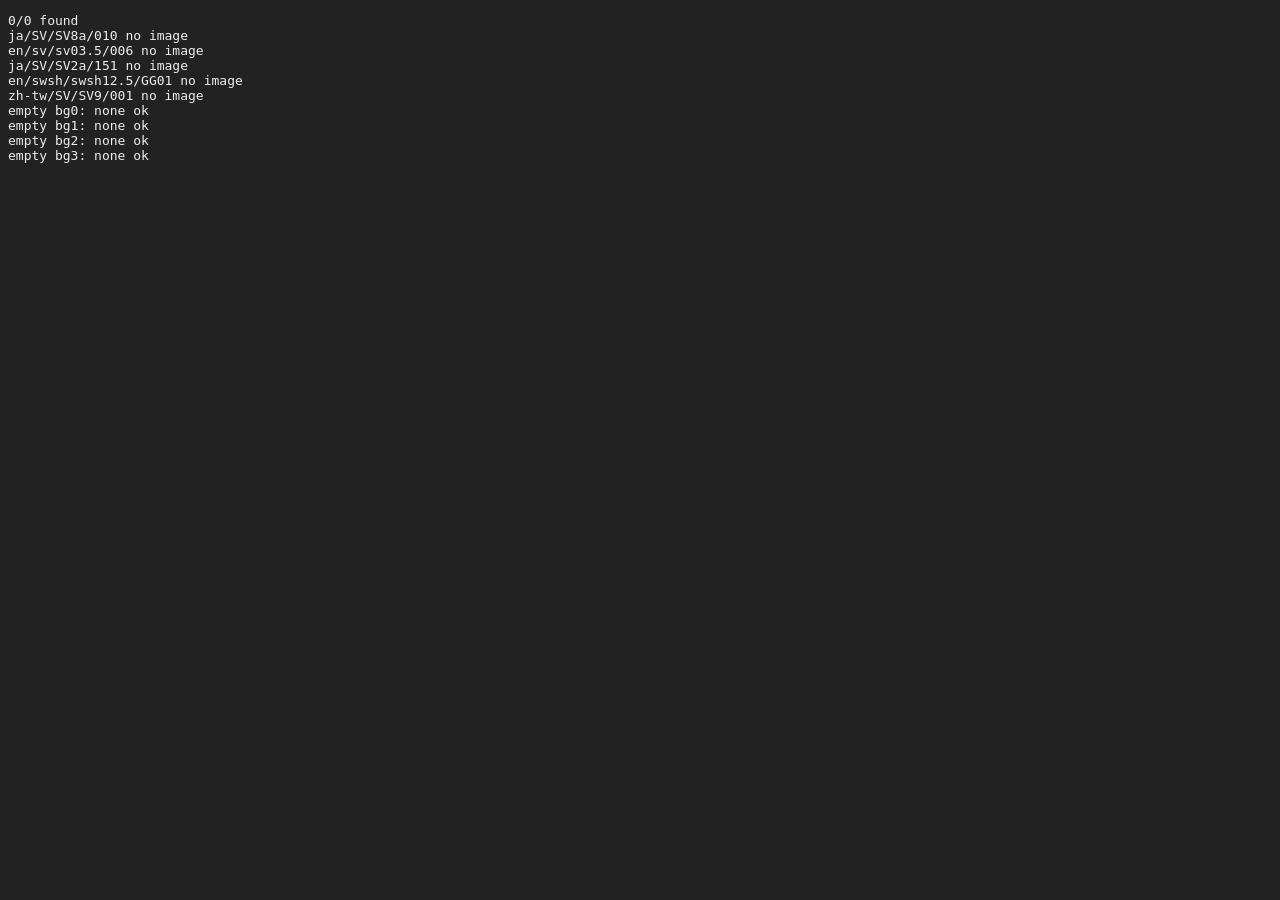
<file: fctest.html>
<!doctype html><meta charset=utf8><meta name=viewport content="width=device-width"><title>fc test</title>
<body style="font:13px monospace;background:#222;color:#eee"><pre id=out>running</pre><div id=pics></div>
<script>
function findCard(cv) {
  const W = cv.width, H = cv.height, d = cv.getContext("2d", { willReadFrequently: true }).getImageData(0, 0, W, H).data;
  /* colour edges, so a yellow border on a white stand still shows */
  const CAP = 40, gx = new Float32Array(W * H), gy = new Float32Array(W * H), diff = (a, b) => Math.max(Math.abs(d[a] - d[b]), Math.abs(d[a + 1] - d[b + 1]), Math.abs(d[a + 2] - d[b + 2]));
  for (let y = 1; y < H - 1; y++) for (let x = 1; x < W - 1; x++) {
    const i = y * W + x, j = i * 4;
    gx[i] = Math.min(CAP, diff(j + 4, j - 4)) / CAP;
    gy[i] = Math.min(CAP, diff(j + W * 4, j - W * 4)) / CAP;
  }
  /* allow a pixel of slack across each edge, then prefix sums along rows (top/bottom) and columns (sides) */
  const row = new Float32Array(H * (W + 1)), col = new Float32Array(W * (H + 1));
  for (let y = 1; y < H - 1; y++) for (let x = 0; x < W; x++) {
    const i = y * W + x, e = Math.max(gy[i], gy[i - W], gy[i + W]);
    row[y * (W + 1) + x + 1] = row[y * (W + 1) + x] + e;
  }
  for (let x = 1; x < W - 1; x++) for (let y = 0; y < H; y++) {
    const i = y * W + x, e = Math.max(gx[i], gx[i - 1], gx[i + 1]);
    col[x * (H + 1) + y + 1] = col[x * (H + 1) + y] + e;
  }
  const hl = (y, x1, x2) => (row[y * (W + 1) + x2] - row[y * (W + 1) + x1]) / (x2 - x1);
  const vl = (x, y1, y2) => (col[x * (H + 1) + y2] - col[x * (H + 1) + y1]) / (y2 - y1);
  const rate = (x1, y1, w, h) => {
    const x2 = x1 + w, y2 = y1 + h, m = 0.08;
    /* skip the rounded corners */
    const ix = Math.round(w * m), iy = Math.round(h * m);
    const t = hl(y1, x1 + ix, x2 - ix), b = hl(y2, x1 + ix, x2 - ix), l = vl(x1, y1 + iy, y2 - iy), r = vl(x2, y1 + iy, y2 - iy);
    const lo = Math.min(t, b, l, r);
    return { s: (t + b + l + r) / 4 * 0.7 + lo * 0.3 + 0.06 * h / H, lo };
  };
  let best = null;
  const tryBox = (x1, y1, w, h) => {
    if (x1 < 1 || y1 < 1 || x1 + w > W - 2 || y1 + h > H - 2) return;
    const r = rate(x1, y1, w, h); if (!best || r.s > best.s) best = { ...r, x: x1, y: y1, w, h };
  };
  for (let h = Math.round(H * 0.3); h <= H - 3; h += 2) for (const a of [0.94, 1, 1.06]) {
    const w = Math.round(h * 63 / 88 * a); if (w > W - 3) continue;
    for (let y = 1; y + h <= H - 2; y += 2) for (let x = 1; x + w <= W - 2; x += 2) tryBox(x, y, w, h);
  }
  if (!best) return null;
  const refine = () => { const c = best; for (let dh = -2; dh <= 2; dh++) for (let dw = -2; dw <= 2; dw++) for (let dy = -2; dy <= 2; dy++) for (let dx = -2; dx <= 2; dx++) tryBox(c.x + dx, c.y + dy, c.w + dw, c.h + dh); };
  refine();
  /* a card's inner border is a rectangle too: take the biggest strong rectangle around the best one */
  /* (only a little bigger: a tray or stand around the card is a rectangle too) */
  const inner = best, floor = inner.s * 0.94;
  let outer = null;
  for (let h = inner.h + 3; h <= Math.min(H - 3, inner.h * 1.16); h += 2) for (const a of [0.94, 1, 1.06]) {
    const w = Math.round(h * 63 / 88 * a);
    for (let y = Math.max(1, inner.y + inner.h - h); y <= inner.y; y += 2) for (let x = Math.max(1, inner.x + inner.w - w); x <= inner.x; x += 2) {
      if (x + w > W - 2 || y + h > H - 2) continue;
      const r = rate(x, y, w, h);
      if (r.s >= floor && r.lo >= 0.3 && (!outer || h > outer.h || (h === outer.h && r.s > outer.s))) outer = { ...r, x, y, w, h };
    }
  }
  if (outer) { best = outer; refine(); }
  if (best.s < 0.6 || best.lo < 0.3) return null;
  /* a card has print inside it; an empty tray or shadow does not */
  let busy = 0, n = 0;
  for (let y = best.y + Math.round(best.h * 0.1); y < best.y + best.h * 0.9; y += 2) for (let x = best.x + Math.round(best.w * 0.1); x < best.x + best.w * 0.9; x += 2) { const i = y * W + x; busy += Math.max(gx[i], gy[i]); n++; }
  best.busy = busy / n;
  if (best.busy < 0.06) return null;
  return { cx: (best.x + best.w / 2) / W * 100, cy: (best.y + best.h / 2) / H * 100, size: best.h / H * 100, score: best.s, busy: best.busy };
}
const cards=["ja/SV/SV8a/010","en/sv/sv03.5/006","ja/SV/SV2a/151","en/swsh/swsh12.5/GG01","zh-tw/SV/SV9/001"];
const load=u=>new Promise((r,j)=>{const i=new Image();i.crossOrigin="anonymous";i.onload=()=>r(i);i.onerror=()=>r(null);i.src=u;});
function bg(ctx,W,H,kind,seed){let x=seed;const rnd=()=>(x=(x*16807)%2147483647)/2147483647;
 if(kind==0){ctx.fillStyle="#6b4f35";ctx.fillRect(0,0,W,H);for(let i=0;i<300;i++){ctx.strokeStyle=`rgba(${40+rnd()*60|0},${25+rnd()*30|0},10,.4)`;ctx.beginPath();const y=rnd()*H;ctx.moveTo(0,y);ctx.bezierCurveTo(W/3,y+rnd()*20-10,W*2/3,y+rnd()*20-10,W,y+rnd()*10);ctx.stroke();}}
 else if(kind==1){ctx.fillStyle="#d8d8d4";ctx.fillRect(0,0,W,H);for(let i=0;i<4000;i++){ctx.fillStyle=`rgba(0,0,0,${rnd()*.08})`;ctx.fillRect(rnd()*W,rnd()*H,3,3);}}
 else if(kind==2){ctx.fillStyle="#111";ctx.fillRect(0,0,W,H);ctx.fillStyle="#333";ctx.fillRect(W*.1,H*.05,W*.8,H*.9);}
 else {ctx.fillStyle="#fff";ctx.fillRect(0,0,W,H);ctx.fillStyle="#ddd";for(let i=0;i<20;i++)ctx.fillRect(0,i*H/20,W,2);}}
(async()=>{const out=$=document.getElementById("out");let lines=[],ok=0,n=0;
for(const c of cards){const img=await load(`https://assets.tcgdex.net/${c}/high.png`);if(!img){lines.push(c+" no image");continue;}
 for(let t=0;t<8;t++){
  const W=600,H=800,cv=document.createElement("canvas");cv.width=W;cv.height=H;const ctx=cv.getContext("2d");
  bg(ctx,W,H,t%4,t*977+5);
  const fill=[0.92,0.7,0.55,0.85,0.45,0.96,0.65,0.8][t];const h=H*fill,w=h*63/88;
  const cx=W/2+[0,-60,80,20,-120,0,100,-30][t]*(1-fill)*3, cy=H/2+[0,40,-90,30,110,0,-60,70][t]*(1-fill)*3;
  const rot=[0,1.5,-2,0.5,3,0,-1,2][t]*Math.PI/180;
  ctx.save();ctx.translate(cx,cy);ctx.rotate(rot);
  if(t%2){ctx.shadowColor="rgba(0,0,0,.5)";ctx.shadowBlur=12;}
  ctx.drawImage(img,-w/2,-h/2,w,h);
  if(t==3||t==6){ctx.fillStyle="rgba(255,255,255,.18)";ctx.fillRect(-w/2-3,-h/2-3,w+6,h+6);} /* sleeve */
  ctx.restore();
  if(t==5){ctx.filter="blur(2px)";const c2=document.createElement("canvas");c2.width=W;c2.height=H;c2.getContext("2d").filter="blur(3px)";c2.getContext("2d").drawImage(cv,0,0);ctx.drawImage(c2,0,0);}
  const sm=document.createElement("canvas");sm.width=120;sm.height=160;sm.getContext("2d").drawImage(cv,0,0,120,160);
  const t0=performance.now(),r=findCard(sm),ms=(performance.now()-t0).toFixed(1);
  const want={cx:cx/W*100,cy:cy/H*100,size:fill*100};n++;
  const good=r&&Math.abs(r.cx-want.cx)<3&&Math.abs(r.cy-want.cy)<3&&Math.abs(r.size-want.size)<5;if(good)ok++;
  lines.push(`${c} t${t} ${good?"OK ":"BAD"} want ${want.cx.toFixed(1)},${want.cy.toFixed(1)},${want.size.toFixed(1)} got ${r?r.cx.toFixed(1)+","+r.cy.toFixed(1)+","+r.size.toFixed(1)+" s"+r.score.toFixed(2)+" b"+r.busy.toFixed(2):"none"} ${ms}ms`);
  if(!good){cv.style.width="150px";document.getElementById("pics").appendChild(cv);}
 }}
/* empty scenes should give none */
for(let k=0;k<4;k++){const sm=document.createElement("canvas");sm.width=120;sm.height=160;bg(sm.getContext("2d"),120,160,k,k*31+7);const r=findCard(sm);lines.push(`empty bg${k}: ${r?"FALSE HIT "+r.score.toFixed(2)+" b"+r.busy.toFixed(2):"none ok"}`);}
out.textContent=`${ok}/${n} found\n`+lines.join("\n");document.title="done";})();
</script>
</file>
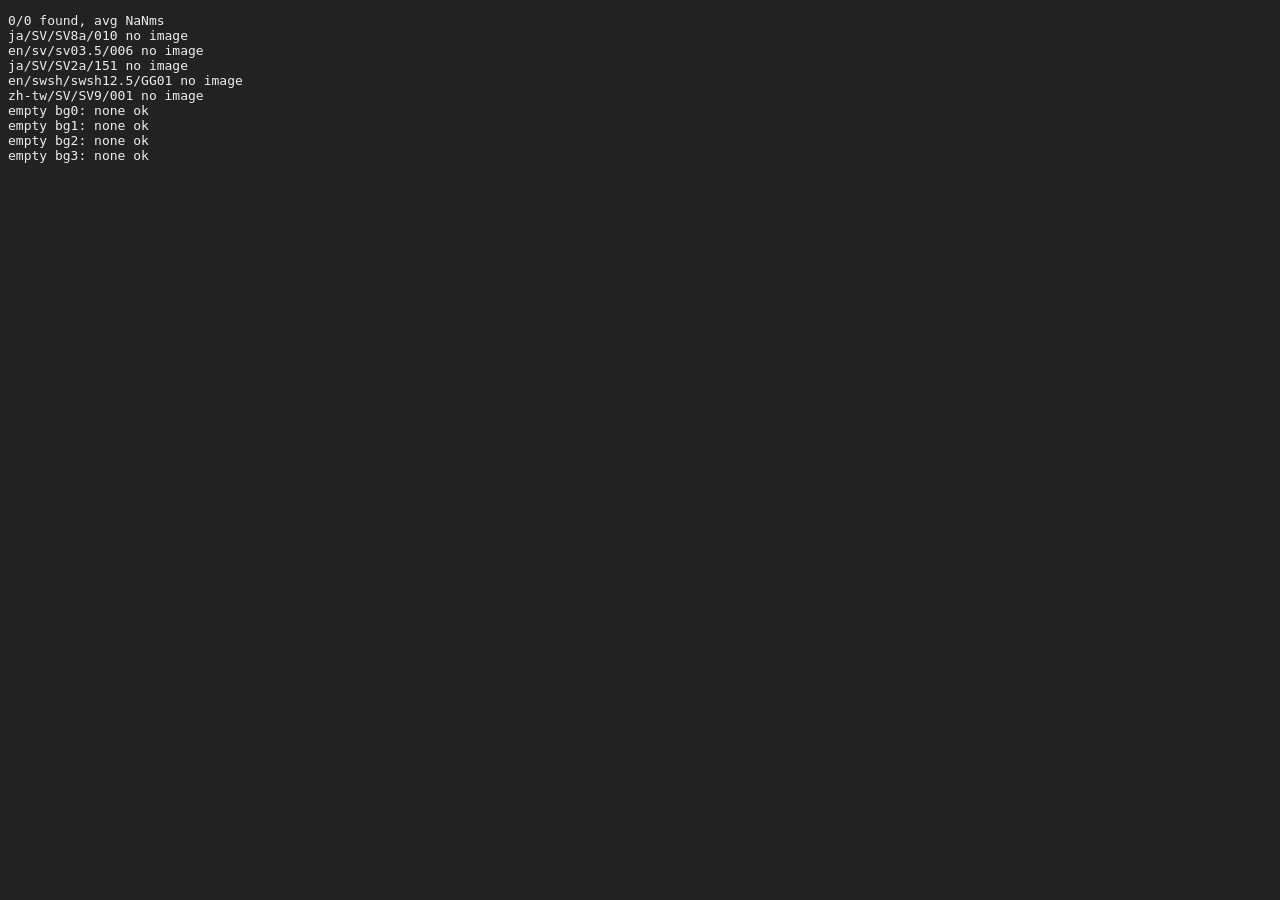
<file: qtest.html>
<!doctype html><meta charset=utf8><meta name=viewport content="width=device-width"><title>quad test</title><body style="font:13px monospace;background:#222;color:#eee"><pre id=out>running</pre><div id=pics></div><script>
function findCard(cv) {
  const W = cv.width, H = cv.height, d = cv.getContext("2d", { willReadFrequently: true }).getImageData(0, 0, W, H).data;
  /* colour edges, so a yellow border on a white stand still shows */
  const CAP = 40, gx = new Float32Array(W * H), gy = new Float32Array(W * H), diff = (a, b) => Math.max(Math.abs(d[a] - d[b]), Math.abs(d[a + 1] - d[b + 1]), Math.abs(d[a + 2] - d[b + 2]));
  for (let y = 1; y < H - 1; y++) for (let x = 1; x < W - 1; x++) {
    const i = y * W + x, j = i * 4;
    gx[i] = Math.min(CAP, diff(j + 4, j - 4)) / CAP;
    gy[i] = Math.min(CAP, diff(j + W * 4, j - W * 4)) / CAP;
  }
  /* allow a pixel of slack across each edge, then prefix sums along rows (top/bottom) and columns (sides) */
  const row = new Float32Array(H * (W + 1)), col = new Float32Array(W * (H + 1));
  for (let y = 1; y < H - 1; y++) for (let x = 0; x < W; x++) {
    const i = y * W + x, e = Math.max(gy[i], gy[i - W], gy[i + W]);
    row[y * (W + 1) + x + 1] = row[y * (W + 1) + x] + e;
  }
  for (let x = 1; x < W - 1; x++) for (let y = 0; y < H; y++) {
    const i = y * W + x, e = Math.max(gx[i], gx[i - 1], gx[i + 1]);
    col[x * (H + 1) + y + 1] = col[x * (H + 1) + y] + e;
  }
  const hl = (y, x1, x2) => (row[y * (W + 1) + x2] - row[y * (W + 1) + x1]) / (x2 - x1);
  const vl = (x, y1, y2) => (col[x * (H + 1) + y2] - col[x * (H + 1) + y1]) / (y2 - y1);
  const rate = (x1, y1, w, h) => {
    const x2 = x1 + w, y2 = y1 + h, m = 0.08;
    /* skip the rounded corners */
    const ix = Math.round(w * m), iy = Math.round(h * m);
    const t = hl(y1, x1 + ix, x2 - ix), b = hl(y2, x1 + ix, x2 - ix), l = vl(x1, y1 + iy, y2 - iy), r = vl(x2, y1 + iy, y2 - iy);
    const lo = Math.min(t, b, l, r);
    return { s: (t + b + l + r) / 4 * 0.7 + lo * 0.3 + 0.06 * h / H, lo };
  };
  let best = null;
  const tryBox = (x1, y1, w, h) => {
    if (x1 < 1 || y1 < 1 || x1 + w > W - 2 || y1 + h > H - 2) return;
    const r = rate(x1, y1, w, h); if (!best || r.s > best.s) best = { ...r, x: x1, y: y1, w, h };
  };
  for (let h = Math.round(H * 0.42); h <= H - 3; h += 2) for (const a of [0.94, 1, 1.06]) {
    const w = Math.round(h * 63 / 88 * a); if (w > W - 3) continue;
    for (let y = 1; y + h <= H - 2; y += 2) for (let x = 1; x + w <= W - 2; x += 2) tryBox(x, y, w, h);
  }
  if (!best) return null;
  const refine = () => { const c = best; for (let dh = -2; dh <= 2; dh++) for (let dw = -2; dw <= 2; dw++) for (let dy = -2; dy <= 2; dy++) for (let dx = -2; dx <= 2; dx++) tryBox(c.x + dx, c.y + dy, c.w + dw, c.h + dh); };
  refine();
  /* a card's inner border is a rectangle too: take the biggest strong rectangle around the best one */
  /* (only a little bigger: a tray or stand around the card is a rectangle too) */
  const inner = best, floor = inner.s * 0.94;
  let outer = null;
  for (let h = inner.h + 3; h <= Math.min(H - 3, inner.h * 1.16); h += 2) for (const a of [0.94, 1, 1.06]) {
    const w = Math.round(h * 63 / 88 * a);
    for (let y = Math.max(1, inner.y + inner.h - h); y <= inner.y; y += 2) for (let x = Math.max(1, inner.x + inner.w - w); x <= inner.x; x += 2) {
      if (x + w > W - 2 || y + h > H - 2) continue;
      const r = rate(x, y, w, h);
      if (r.s >= floor && r.lo >= 0.3 && (!outer || h > outer.h || (h === outer.h && r.s > outer.s))) outer = { ...r, x, y, w, h };
    }
  }
  if (outer) { best = outer; refine(); }
  if (best.s < 0.6 || best.lo < 0.3) return null;
  /* a card has print inside it; an empty tray or shadow does not */
  let busy = 0, n = 0;
  for (let y = best.y + Math.round(best.h * 0.1); y < best.y + best.h * 0.9; y += 2) for (let x = best.x + Math.round(best.w * 0.1); x < best.x + best.w * 0.9; x += 2) { const i = y * W + x; busy += Math.max(gx[i], gy[i]); n++; }
  best.busy = busy / n;
  if (best.busy < 0.06) return null;
  return { cx: (best.x + best.w / 2) / W * 100, cy: (best.y + best.h / 2) / H * 100, size: best.h / H * 100, score: best.s, busy: best.busy, box: { x: best.x, y: best.y, w: best.w, h: best.h } };
}

/* ---------- a turned or tilted card: four straight edges, as four lines ----------
   findQuad looks for straight edges in a small copy of the camera picture (a line finder that votes
   for each edge's direction), pairs up two near-parallel long sides and two near-parallel short sides,
   and keeps the card-shaped four-sided outline whose sides are best covered by real edges. Because each
   side is its own line, a card that is turned or tilted away from the camera still fits.
   Corners come back in % of the picture: top left, top right, bottom right, bottom left. */
function findQuad(cv) {
  const W = cv.width, H = cv.height, d = cv.getContext("2d", { willReadFrequently: true }).getImageData(0, 0, W, H).data;
  /* edges: the strongest colour channel's slope at each pixel */
  const mag = new Float32Array(W * H), ang = new Float32Array(W * H), jxx = new Float32Array(W * H), jyy = new Float32Array(W * H), jxy = new Float32Array(W * H);
  for (let y = 1; y < H - 1; y++) for (let x = 1; x < W - 1; x++) {
    const i = y * W + x; let bm = 0, bx = 0, by = 0;
    for (let c = 0; c < 3; c++) {
      const p = i * 4 + c, r0 = p - W * 4, r2 = p + W * 4;
      const sx = d[r0 + 4] + 2 * d[p + 4] + d[r2 + 4] - d[r0 - 4] - 2 * d[p - 4] - d[r2 - 4];
      const sy = d[r2 - 4] + 2 * d[r2] + d[r2 + 4] - d[r0 - 4] - 2 * d[r0] - d[r0 + 4];
      const m = sx * sx + sy * sy; if (m > bm) { bm = m; bx = sx; by = sy; }
    }
    mag[i] = Math.sqrt(bm) / 4; jxx[i] = bx * bx; jyy[i] = by * by; jxy[i] = bx * by;
  }
  /* each pixel's edge direction, steadied by its neighbours (so a grainy table next to the card can't skew it) */
  const blur = a => { const t = new Float32Array(W * H);
    for (let y = 0; y < H; y++) for (let x = 2; x < W - 2; x++) { const i = y * W + x; t[i] = a[i - 2] + a[i - 1] + a[i] + a[i + 1] + a[i + 2]; }
    for (let y = 2; y < H - 2; y++) for (let x = 0; x < W; x++) { const i = y * W + x; a[i] = t[i - 2 * W] + t[i - W] + t[i] + t[i + W] + t[i + 2 * W]; } };
  blur(jxx); blur(jyy); blur(jxy);
  for (let i = 0; i < W * H; i++) ang[i] = 0.5 * Math.atan2(2 * jxy[i], jxx[i] - jyy[i]);
  /* thin each edge to one pixel, keeping only real edges */
  const T = 9, edge = new Uint8Array(W * H), step = new Float32Array(W * H);
  for (let y = 2; y < H - 2; y++) for (let x = 2; x < W - 2; x++) {
    const i = y * W + x, m = mag[i]; if (m < T) continue;
    const a = ang[i], ox = Math.round(Math.cos(a)), oy = Math.round(Math.sin(a));
    if (m < mag[i + oy * W + ox] || m < mag[i - oy * W - ox]) continue;
    /* a real edge is a step: the two sides differ. A thin stripe or wood grain line has the same colour on both sides. */
    const ca = Math.cos(a) * 3, sa = Math.sin(a) * 3;
    const x1 = Math.round(x + ca), y1 = Math.round(y + sa), x2 = Math.round(x - ca), y2 = Math.round(y - sa);
    if (x1 < 0 || y1 < 0 || x2 < 0 || y2 < 0 || x1 >= W || x2 >= W || y1 >= H || y2 >= H) continue;
    const p1 = (y1 * W + x1) * 4, p2 = (y2 * W + x2) * 4;
    const st = Math.max(Math.abs(d[p1] - d[p2]), Math.abs(d[p1 + 1] - d[p2 + 1]), Math.abs(d[p1 + 2] - d[p2 + 2]));
    if (st >= 12) { edge[i] = 1; step[i] = st; }
  }
  /* line finder: each edge pixel votes for lines through it at about its own direction */
  const NT = 180, D = Math.ceil(Math.hypot(W, H)), NR = 2 * D + 1, acc = new Float32Array(NT * NR);
  const COS = new Float32Array(NT), SIN = new Float32Array(NT);
  for (let t = 0; t < NT; t++) { COS[t] = Math.cos(t * Math.PI / NT); SIN[t] = Math.sin(t * Math.PI / NT); }
  for (let y = 2; y < H - 2; y++) for (let x = 2; x < W - 2; x++) {
    const i = y * W + x; if (!edge[i]) continue;
    let t0 = Math.round(ang[i] * NT / Math.PI); const w = Math.min(1, step[i] / 40);
    for (let k = -6; k <= 6; k++) {
      const t = ((t0 + k) % NT + NT) % NT, rf = x * COS[t] + y * SIN[t] + D, r = Math.floor(rf), f = rf - r, v = w * (1 - Math.abs(k) / 9);
      acc[t * NR + r] += v * (1 - f); acc[t * NR + r + 1] += v * f;
    }
  }
  const lines = [];
  for (let t = 0; t < NT; t++) for (let r = 2; r < NR - 2; r++) {
    const v = acc[t * NR + r]; if (v < H * 0.12) continue;
    let peak = true;
    for (let dt = -2; dt <= 2 && peak; dt++) for (let dr = -2; dr <= 2; dr++) {
      if (!dt && !dr) continue;
      const tt = ((t + dt) % NT + NT) % NT, rr = (t + dt < 0 || t + dt >= NT) ? 2 * D - (r + dr) : r + dr;
      if (rr < 0 || rr >= NR) continue;
      const u = acc[tt * NR + rr]; if (u > v || (u === v && (dt < 0 || (!dt && dr < 0)))) { peak = false; break; }
    }
    if (peak) lines.push({ t: t * Math.PI / NT, r: r - D, v });
  }
  window.I={edge,ang,step,mag,acc,NR,D,W,H};
  { let ne=0, ma=0; for (let i=0;i<W*H;i++) ne+=edge[i]; for (let i=0;i<acc.length;i++) if(acc[i]>ma) ma=acc[i]; window.E={ne,ma:ma.toFixed(0),raw:lines.length}; }
  lines.sort((a, b) => b.v - a.v);
  { /* keep the strongest lines, but no more than 7 running the same way, so a striped table can't crowd out the card */
    const per = new Uint8Array(12), keep = [];
    /* where a line crosses the picture's edges, to tell whether two found lines are really the same one */
    const ends = l => { const c = Math.cos(l.t), sn = Math.sin(l.t), out = [];
      if (Math.abs(sn) > 1e-6) for (const x of [0, W]) { const y = (l.r - x * c) / sn; if (y >= 0 && y <= H) out.push({ x, y }); }
      if (Math.abs(c) > 1e-6) for (const y of [0, H]) { const x = (l.r - y * sn) / c; if (x >= 0 && x <= W) out.push({ x, y }); }
      return out.slice(0, 2); };
    const dist = (l, p) => Math.abs(p.x * Math.cos(l.t) + p.y * Math.sin(l.t) - l.r);
    for (const l of lines) {
      const b = Math.floor(l.t / Math.PI * 12) % 12; if (per[b] >= 14) continue;
      const e = ends(l); if (e.length < 2) continue;
      if (keep.some(k => { const ek = ends(k); return ek.length === 2 && e.every(p => dist(k, p) < 3) && ek.every(p => dist(l, p) < 3); })) continue;
      per[b]++; keep.push(l); if (keep.length >= 60) break;
    }
    lines.length = 0; lines.push(...keep);
  }
  /* how much of a side really lies on an edge pointing the right way */
  const cover = (p, q, s0 = 0.08, s1 = 0.92) => {
    const dx = q.x - p.x, dy = q.y - p.y, len = Math.hypot(dx, dy), na = Math.atan2(dx, -dy);
    let hit = 0, n = 0;
    for (let s = s0; s <= s1; s += 1 / len) {
      const x = p.x + dx * s, y = p.y + dy * s; n++;
      let ok = false;
      for (let o = -1.5; o <= 1.5 && !ok; o += 0.75) {
        const xi = Math.round(x - dy / len * o), yi = Math.round(y + dx / len * o);
        if (xi < 0 || yi < 0 || xi >= W || yi >= H) continue;
        const i = yi * W + xi; if (!edge[i]) continue;
        let da = Math.abs(ang[i] - na) % Math.PI; if (da > Math.PI / 2) da = Math.PI - da;
        if (da < 0.35) ok = true;
      }
      if (ok) hit++;
    }
    return n ? hit / n : 0;
  };
  const meet = (a, b) => {
    const c1 = Math.cos(a.t), s1 = Math.sin(a.t), c2 = Math.cos(b.t), s2 = Math.sin(b.t), det = c1 * s2 - s1 * c2;
    if (Math.abs(det) < 1e-6) return null;
    return { x: (a.r * s2 - b.r * s1) / det, y: (c1 * b.r - c2 * a.r) / det };
  };
  const angDiff = (a, b) => { let x = Math.abs(a - b) % Math.PI; return x > Math.PI / 2 ? Math.PI - x : x; };
  /* pairs of nearly parallel lines a sensible distance apart */
  const pairs = [];
  for (let i = 0; i < lines.length; i++) for (let j = i + 1; j < lines.length; j++) {
    const a = lines[i], b = lines[j]; if (angDiff(a.t, b.t) > 0.21) continue;
    const mx = W / 2, my = H / 2, da = mx * Math.cos(a.t) + my * Math.sin(a.t) - a.r, db = mx * Math.cos(b.t) + my * Math.sin(b.t) - b.r;
    const gap = Math.abs(da - db * (Math.cos(a.t - b.t) < 0 ? -1 : 1)); if (gap < H * 0.25) continue;
    pairs.push([a, b]);
  }
  let best = null; const cands = [];
  for (let i = 0; i < pairs.length; i++) for (let j = i + 1; j < pairs.length; j++) {
    const [a1, a2] = pairs[i], [b1, b2] = pairs[j];
    if (Math.abs(angDiff(a1.t, b1.t) - Math.PI / 2) > 0.32) continue;
    const c = [meet(a1, b1), meet(a1, b2), meet(a2, b2), meet(a2, b1)]; if (c.some(p => !p)) continue;
    if (c.some(p => p.x < 1 || p.y < 1 || p.x > W - 2 || p.y > H - 2)) continue;
    const L = k => Math.hypot(c[k].x - c[(k + 1) % 4].x, c[k].y - c[(k + 1) % 4].y);
    const sA = (L(0) + L(2)) / 2, sB = (L(1) + L(3)) / 2, long = Math.max(sA, sB), short = Math.min(sA, sB);
    if (long < H * 0.35) continue;
    const asp = short / long; if (asp < 0.6 || asp > 0.84) continue;
    /* upright cards only: the long sides run up and down (turned up to about 35 degrees) */
    const ls = sA > sB ? 0 : 1, lv = { x: c[ls + 1].x - c[ls].x, y: c[ls + 1].y - c[ls].y };
    if (Math.abs(lv.y) < Math.abs(lv.x) * 1.4) continue;
    const cov = [0, 1, 2, 3].map(k => cover(c[k], c[(k + 1) % 4])), lo = Math.min(...cov);
    if (lo < 0.4) continue;
    /* a card's edge stops at its corners; a stripe, a table edge or a mat runs on past them */
    const run = [0, 1, 2, 3].map(k => (cover(c[k], c[(k + 1) % 4], 1.07, 1.25) + cover(c[k], c[(k + 1) % 4], -0.25, -0.07)) / 2);
    const s = (cov[0] + cov[1] + cov[2] + cov[3]) / 4 * 0.7 + lo * 0.3 - (run[0] + run[1] + run[2] + run[3]) / 4 * 0.6 - Math.max(...run) * 0.2;
    if (s < 0.55) continue;
    const area = Math.abs(c.reduce((t, p, k) => t + p.x * c[(k + 1) % 4].y - c[(k + 1) % 4].x * p.y, 0)) / 2;
    cands.push({ c, s, lo, area, long, asp: Math.abs(asp - 63 / 88) });
  }
  window.D={lines,cands,busy:null};if (!cands.length) return null;
  /* A card has a second outline just inside its edge (where the border meets the picture).
     The best outline with such a twin inside it is the card's own edge; a mat or tray behind the card has no twin. */
  const inside = (p, c) => { let sgn = 0; for (let k = 0; k < 4; k++) { const a = c[k], b = c[(k + 1) % 4], z = (b.x - a.x) * (p.y - a.y) - (b.y - a.y) * (p.x - a.x); if (Math.abs(z) < 1e-9) continue; const s = Math.sign(z); if (sgn && s !== sgn) return false; sgn = s; } return true; };
  const near = (a, b) => a.c.every(p => Math.min(...b.c.map(q => Math.hypot(q.x - p.x, q.y - p.y))) < b.long * 0.09);
  /* how far in the inner outline sits from each side of the outer one (the width of the card's border on that side) */
  const gaps = (o, n) => [0, 1, 2, 3].map(k => {
    const a = o.c[k], b = o.c[(k + 1) % 4], len = Math.hypot(b.x - a.x, b.y - a.y);
    return Math.min(...[0, 1, 2, 3].map(j => { const m = { x: (n.c[j].x + n.c[(j + 1) % 4].x) / 2, y: (n.c[j].y + n.c[(j + 1) % 4].y) / 2 };
      return Math.abs((b.x - a.x) * (m.y - a.y) - (b.y - a.y) * (m.x - a.x)) / len; })) / o.long; });
  let twin = null;
  for (const o of cands) for (const n of cands) {
    if (n === o || n.area > o.area * 0.97 || n.area < o.area / 1.45) continue;
    if (!n.c.every(p => inside(p, o.c))) continue;
    const g = gaps(o, n); if (Math.min(...g) < 0.012 || Math.max(...g) > 0.09) continue;
    const v = o.s + n.s * 0.3 - (Math.max(...g) - Math.min(...g)) * 4;
    if (!twin || v > twin.v) twin = { k: o, v };
  }
  window.TW=twin;if (twin) best = twin.k;
  else for (const k of cands) if (k.asp < 0.06 && (!best || k.s > best.s)) best = k;
  if (!best) return null;
  window.B0=best;
  /* a card lying on a mat, or in a sleeve or top loader: the card is the smaller outline inside the bigger one */
  if (!twin) {
    let inner = null;
    for (const n of cands) {
      if (n === best || n.area > best.area * 0.75 || n.s < 0.8 || n.s < best.s - 0.15 || n.asp > 0.08) continue;
      if (!n.c.every(p => inside(p, best.c))) continue;
      if (!inner || n.s > inner.s + 0.02 || (n.s > inner.s - 0.02 && n.area > inner.area)) inner = n;
    }
    window.IN=inner;
    if (inner) {
      best = inner;
      for (const n of cands) {   /* that card's own border twin, if any: the outer of the two is the card's edge */
        if (n === inner || n.area < inner.area || n.area > inner.area * 1.45 || !inner.c.every(p => inside(p, n.c))) continue;
        const g = gaps(n, inner); if (Math.min(...g) >= 0.012 && Math.max(...g) <= 0.09 && n.s >= 0.8) { best = n; break; }
      }
    }
  }
  /* A side sitting on the inside edge of the card's border has the border's own outer edge just outside it, with a
     band of plain border colour in between, the same colour that lies just inside the sides that are already right.
     Move such sides out to the card's real edge. */
  {
    const c = best.c, cx0 = c.reduce((t, p) => t + p.x, 0) / 4, cy0 = c.reduce((t, p) => t + p.y, 0) / 4;
    const px = (x, y) => { const xi = Math.round(x), yi = Math.round(y); if (xi < 0 || yi < 0 || xi >= W || yi >= H) return null; const o = (yi * W + xi) * 4; return [d[o], d[o + 1], d[o + 2]]; };
    const strip = (a, b, nx, ny, off) => { const cs = []; for (let k = 0; k <= 16; k++) { const u = 0.2 + 0.6 * k / 16, q = px(a.x + (b.x - a.x) * u + nx * off, a.y + (b.y - a.y) * u + ny * off); if (q) cs.push(q); }
      if (cs.length < 8) return null; const m = [0, 1, 2].map(ch => cs.reduce((t, q) => t + q[ch], 0) / cs.length);
      const sd = Math.sqrt(cs.reduce((t, q) => t + (q[0] - m[0]) ** 2 + (q[1] - m[1]) ** 2 + (q[2] - m[2]) ** 2, 0) / cs.length / 3); return { m, sd }; };
    const cdist = (a, b) => Math.max(Math.abs(a[0] - b[0]), Math.abs(a[1] - b[1]), Math.abs(a[2] - b[2]));
    const info = [0, 1, 2, 3].map(k => {
      const a = c[k], b = c[(k + 1) % 4], len = Math.hypot(b.x - a.x, b.y - a.y);
      let nx = (b.y - a.y) / len, ny = -(b.x - a.x) / len; const mx = (a.x + b.x) / 2, my = (a.y + b.y) / 2;
      if ((mx + nx - cx0) ** 2 + (my + ny - cy0) ** 2 < (mx - cx0) ** 2 + (my - cy0) ** 2) { nx = -nx; ny = -ny; } /* n points outward */
      const inn = strip(a, b, nx, ny, -Math.max(1.5, best.long * 0.012));
      let part = null, gap = false;
      for (let off = 1; off <= best.long * 0.09; off += 0.5) {
        const a2 = { x: a.x + nx * off, y: a.y + ny * off }, b2 = { x: b.x + nx * off, y: b.y + ny * off }, cv = cover(a2, b2, 0.15, 0.85);
        if (cv < 0.3) gap = true;
        if (gap && off >= best.long * 0.012 && cv >= 0.55) { const band = strip(a, b, nx, ny, off / 2); if (band && band.sd < 20) part = { off, band, nx, ny }; break; }
      }
      return { inn, part };
    });
    const plain = info.filter(f => !f.part && f.inn).map(f => f.inn.m), withP = info.filter(f => f.part);
    const all4 = withP.length === 4 && withP.every(f => cdist(f.part.band.m, withP[0].part.band.m) < 40);
    const move = info.map(f => f.part && (all4 || plain.some(m => cdist(m, f.part.band.m) < 40)));
    if (move.some(Boolean)) {
      const sh = [0, 1, 2, 3].map(k => { const a = c[k], b = c[(k + 1) % 4], f = info[k];
        return move[k] ? [{ x: a.x + f.part.nx * f.part.off, y: a.y + f.part.ny * f.part.off }, { x: b.x + f.part.nx * f.part.off, y: b.y + f.part.ny * f.part.off }] : [a, b]; });
      const lineOf = ([p, q]) => { const t = Math.atan2(q.x - p.x, -(q.y - p.y)); return { t, r: p.x * Math.cos(t) + p.y * Math.sin(t) }; };
      const ls = sh.map(lineOf), c2 = [0, 1, 2, 3].map(k => meet(ls[(k + 3) % 4], ls[k]));
      if (c2.every(p => p)) best.c = c2;
    }
  }
  /* sharpen each side: fit a straight line through the edge pixels lying right along it */
  const fit = (p, q) => {
    const dx = q.x - p.x, dy = q.y - p.y, len = Math.hypot(dx, dy), ux = dx / len, uy = dy / len, na = Math.atan2(dx, -dy);
    let sw = 0, sx = 0, sy = 0, sxx = 0, syy = 0, sxy = 0;
    const x0 = Math.max(2, Math.floor(Math.min(p.x, q.x) - 3)), x1 = Math.min(W - 3, Math.ceil(Math.max(p.x, q.x) + 3));
    const y0 = Math.max(2, Math.floor(Math.min(p.y, q.y) - 3)), y1 = Math.min(H - 3, Math.ceil(Math.max(p.y, q.y) + 3));
    for (let y = y0; y <= y1; y++) for (let x = x0; x <= x1; x++) {
      const i = y * W + x; if (!edge[i]) continue;
      const t = ((x - p.x) * ux + (y - p.y) * uy) / len; if (t < 0.1 || t > 0.9) continue;
      if (Math.abs((x - p.x) * uy - (y - p.y) * ux) > 2.5) continue;
      let da = Math.abs(ang[i] - na) % Math.PI; if (da > Math.PI / 2) da = Math.PI - da; if (da > 0.3) continue;
      const w = step[i]; sw += w; sx += w * x; sy += w * y; sxx += w * x * x; syy += w * y * y; sxy += w * x * y;
    }
    if (sw <= 0) return null;
    const mx = sx / sw, my = sy / sw, cxx = sxx / sw - mx * mx, cyy = syy / sw - my * my, cxy = sxy / sw - mx * my;
    const th = 0.5 * Math.atan2(2 * cxy, cxx - cyy) + Math.PI / 2; /* the normal: across the spread of points */
    return { t: th, r: mx * Math.cos(th) + my * Math.sin(th) };
  };
  {
    const ls = [0, 1, 2, 3].map(k => fit(best.c[k], best.c[(k + 1) % 4]));
    if (ls.every(l => l)) {
      const c2 = [0, 1, 2, 3].map(k => meet(ls[(k + 3) % 4], ls[k]));
      if (c2.every(p => p && Math.min(...best.c.map(q => Math.hypot(q.x - p.x, q.y - p.y))) < 4)) best.c = c2;
    }
  }
  const c = best.c;
  /* a card has print inside it; an empty tray or shadow does not */
  const cx = c.reduce((t, p) => t + p.x, 0) / 4, cy = c.reduce((t, p) => t + p.y, 0) / 4;
  let busy = 0, n = 0;
  for (let k = 0; k < 400; k++) {
    const u = 0.15 + 0.7 * (k % 20) / 19, v = 0.15 + 0.7 * Math.floor(k / 20) / 19;
    const x = Math.round(c[0].x + (c[1].x - c[0].x) * u + (c[3].x - c[0].x) * v), y = Math.round(c[0].y + (c[1].y - c[0].y) * u + (c[3].y - c[0].y) * v);
    if (x < 0 || y < 0 || x >= W || y >= H) continue; busy += Math.min(1, mag[y * W + x] / 30); n++;
  }
  busy = n ? busy / n : 0; window.D.busy=busy; if (busy < 0.08) return null;
  /* order the corners: top side first (the short side higher up), then clockwise */
  const ord = [...c].sort((p, q) => Math.atan2(p.y - cy, p.x - cx) - Math.atan2(q.y - cy, q.x - cx)); /* clockwise on screen */
  const len = k => Math.hypot(ord[k].x - ord[(k + 1) % 4].x, ord[k].y - ord[(k + 1) % 4].y);
  let st = 0, bestY = Infinity;
  for (let k = 0; k < 4; k++) {
    const shortSide = len(k) + len((k + 2) % 4) < len((k + 1) % 4) + len((k + 3) % 4);
    const my = (ord[k].y + ord[(k + 1) % 4].y) / 2;
    if (shortSide && my < bestY) { bestY = my; st = k; }
  }
  const pts = [0, 1, 2, 3].map(k => ord[(st + k) % 4]);
  const hgt = (Math.hypot(pts[3].x - pts[0].x, pts[3].y - pts[0].y) + Math.hypot(pts[2].x - pts[1].x, pts[2].y - pts[1].y)) / 2;
  return { pts: pts.map(p => ({ x: p.x / W * 100, y: p.y / H * 100 })), cx: cx / W * 100, cy: cy / H * 100, size: hgt / H * 100, score: best.s, busy,
    deg: Math.atan2(pts[1].y - pts[0].y, pts[1].x - pts[0].x) * 180 / Math.PI };
}
/* the 3 x 3 map that sends the corners of a w x h box to the four points q (perspective) */
function boxToQuad(w, h, q) {
  const src = [[0, 0], [w, 0], [w, h], [0, h]], A = [], B = [];
  for (let i = 0; i < 4; i++) {
    const [x, y] = src[i], u = q[i].x, v = q[i].y;
    A.push([x, y, 1, 0, 0, 0, -u * x, -u * y]); B.push(u);
    A.push([0, 0, 0, x, y, 1, -v * x, -v * y]); B.push(v);
  }
  for (let c = 0; c < 8; c++) {
    let p = c; for (let r = c + 1; r < 8; r++) if (Math.abs(A[r][c]) > Math.abs(A[p][c])) p = r;
    [A[c], A[p]] = [A[p], A[c]]; [B[c], B[p]] = [B[p], B[c]];
    const piv = A[c][c]; if (Math.abs(piv) < 1e-12) return null;
    for (let r = 0; r < 8; r++) if (r !== c) { const f = A[r][c] / piv; if (!f) continue; for (let k = c; k < 8; k++) A[r][k] -= f * A[c][k]; B[r] -= f * B[c]; }
  }
  return B.map((v, i) => v / A[i][i]);
}
/* cut the card out of src along four corners (in src pixels) and lay it flat and straight, w x h */
function flattenQuad(src, sw, sh, q, w, h) {
  const m = boxToQuad(w, h, q); if (!m) return null;
  const x0 = Math.max(0, Math.floor(Math.min(...q.map(p => p.x))) - 1), y0 = Math.max(0, Math.floor(Math.min(...q.map(p => p.y))) - 1);
  const x1 = Math.min(sw, Math.ceil(Math.max(...q.map(p => p.x))) + 1), y1 = Math.min(sh, Math.ceil(Math.max(...q.map(p => p.y))) + 1);
  const bw = x1 - x0, bh = y1 - y0; if (bw < 2 || bh < 2) return null;
  const tmp = document.createElement("canvas"); tmp.width = bw; tmp.height = bh;
  const tc = tmp.getContext("2d", { willReadFrequently: true }); tc.drawImage(src, x0, y0, bw, bh, 0, 0, bw, bh);
  const sd = tc.getImageData(0, 0, bw, bh).data;
  const out = document.createElement("canvas"); out.width = w; out.height = h;
  const oc = out.getContext("2d"), img = oc.createImageData(w, h), od = img.data;
  const [a, b, c, d, e, f, g, k] = m;
  for (let y = 0; y < h; y++) for (let x = 0; x < w; x++) {
    const z = g * x + k * y + 1, sx = (a * x + b * y + c) / z - x0, sy = (d * x + e * y + f) / z - y0;
    const ix = Math.floor(sx), iy = Math.floor(sy), o = (y * w + x) * 4;
    od[o + 3] = 255;
    if (ix < 0 || iy < 0 || ix >= bw - 1 || iy >= bh - 1) continue;
    const fx = sx - ix, fy = sy - iy, p = (iy * bw + ix) * 4, p2 = p + bw * 4;
    for (let ch = 0; ch < 3; ch++) {
      const top = sd[p + ch] + (sd[p + 4 + ch] - sd[p + ch]) * fx, bot = sd[p2 + ch] + (sd[p2 + 4 + ch] - sd[p2 + ch]) * fx;
      od[o + ch] = top + (bot - top) * fy;
    }
  }
  oc.putImageData(img, 0, 0);
  return out;
}

function shrinkTo(src,w,h){let c=src,cw=src.width,ch=src.height;
 while(cw/2>=w*1.2){const n=document.createElement("canvas");n.width=Math.round(cw/2);n.height=Math.round(ch/2);const g=n.getContext("2d");g.imageSmoothingQuality="high";g.drawImage(c,0,0,n.width,n.height);c=n;cw=n.width;ch=n.height;}
 const o=document.createElement("canvas");o.width=w;o.height=h;const g=o.getContext("2d");g.imageSmoothingQuality="high";g.drawImage(c,0,0,w,h);return o;}
const cards=["ja/SV/SV8a/010","en/sv/sv03.5/006","ja/SV/SV2a/151","en/swsh/swsh12.5/GG01","zh-tw/SV/SV9/001"];
const load=u=>new Promise((r,j)=>{const i=new Image();i.crossOrigin="anonymous";i.onload=()=>r(i);i.onerror=()=>r(null);i.src=u;});
function bg(ctx,W,H,kind,seed){let x=seed;const rnd=()=>(x=(x*16807)%2147483647)/2147483647;
 if(kind==0){ctx.fillStyle="#6b4f35";ctx.fillRect(0,0,W,H);for(let i=0;i<300;i++){ctx.strokeStyle=`rgba(${40+rnd()*60|0},${25+rnd()*30|0},10,.4)`;ctx.beginPath();const y=rnd()*H;ctx.moveTo(0,y);ctx.bezierCurveTo(W/3,y+rnd()*20-10,W*2/3,y+rnd()*20-10,W,y+rnd()*10);ctx.stroke();}}
 else if(kind==1){ctx.fillStyle="#d8d8d4";ctx.fillRect(0,0,W,H);for(let i=0;i<4000;i++){ctx.fillStyle=`rgba(0,0,0,${rnd()*.08})`;ctx.fillRect(rnd()*W,rnd()*H,3,3);}}
 else if(kind==2){ctx.fillStyle="#111";ctx.fillRect(0,0,W,H);ctx.fillStyle="#333";ctx.fillRect(W*.1,H*.05,W*.8,H*.9);}
 else {ctx.fillStyle="#fff";ctx.fillRect(0,0,W,H);ctx.fillStyle="#ddd";for(let i=0;i<20;i++)ctx.fillRect(0,i*H/20,W,2);}}
/* draw img onto quad q with a true perspective warp, 2x2 samples per pixel (like a camera would see it) */
function drawQuad(ctx,img,q,shadow){const W=ctx.canvas.width,H=ctx.canvas.height,w=img.naturalWidth,h=img.naturalHeight;
 if(shadow){ctx.save();ctx.shadowColor="rgba(0,0,0,.5)";ctx.shadowBlur=12;ctx.shadowOffsetX=6;ctx.shadowOffsetY=8;ctx.fillStyle="rgba(0,0,0,1)";ctx.beginPath();q.forEach((p,i)=>i?ctx.lineTo(p.x,p.y):ctx.moveTo(p.x,p.y));ctx.fill();ctx.restore();}
 const ic=document.createElement("canvas");ic.width=w;ic.height=h;const ig=ic.getContext("2d");ig.drawImage(img,0,0);const sd=ig.getImageData(0,0,w,h).data;
 const m=boxToQuad(w,h,q);const M=[[m[0],m[1],m[2]],[m[3],m[4],m[5]],[m[6],m[7],1]];
 const det=M[0][0]*(M[1][1]*M[2][2]-M[1][2]*M[2][1])-M[0][1]*(M[1][0]*M[2][2]-M[1][2]*M[2][0])+M[0][2]*(M[1][0]*M[2][1]-M[1][1]*M[2][0]);
 const I=[[(M[1][1]*M[2][2]-M[1][2]*M[2][1])/det,(M[0][2]*M[2][1]-M[0][1]*M[2][2])/det,(M[0][1]*M[1][2]-M[0][2]*M[1][1])/det],
  [(M[1][2]*M[2][0]-M[1][0]*M[2][2])/det,(M[0][0]*M[2][2]-M[0][2]*M[2][0])/det,(M[0][2]*M[1][0]-M[0][0]*M[1][2])/det],
  [(M[1][0]*M[2][1]-M[1][1]*M[2][0])/det,(M[0][1]*M[2][0]-M[0][0]*M[2][1])/det,(M[0][0]*M[1][1]-M[0][1]*M[1][0])/det]];
 const x0=Math.max(0,Math.floor(Math.min(...q.map(p=>p.x)))),x1=Math.min(W,Math.ceil(Math.max(...q.map(p=>p.x)))),y0=Math.max(0,Math.floor(Math.min(...q.map(p=>p.y)))),y1=Math.min(H,Math.ceil(Math.max(...q.map(p=>p.y))));
 const dst=ctx.getImageData(x0,y0,x1-x0,y1-y0),dd=dst.data,bw=x1-x0;
 for(let y=y0;y<y1;y++)for(let x=x0;x<x1;x++){let r=0,g=0,b=0,al=0;
  for(const [ox,oy] of [[.25,.25],[.75,.25],[.25,.75],[.75,.75]]){const X=x+ox,Y=y+oy,z=I[2][0]*X+I[2][1]*Y+I[2][2],u=(I[0][0]*X+I[0][1]*Y+I[0][2])/z,v=(I[1][0]*X+I[1][1]*Y+I[1][2])/z;
   if(u<0||v<0||u>=w-1||v>=h-1)continue;const iu=u|0,iv=v|0,fu=u-iu,fv=v-iv,p=(iv*w+iu)*4;
   const A=sd[p+3]*(1-fu)*(1-fv)+sd[p+7]*fu*(1-fv)+sd[p+w*4+3]*(1-fu)*fv+sd[p+w*4+7]*fu*fv;if(!A)continue;
   const c=k=>sd[p+k]*(1-fu)*(1-fv)+sd[p+4+k]*fu*(1-fv)+sd[p+w*4+k]*(1-fu)*fv+sd[p+w*4+4+k]*fu*fv;
   r+=c(0)*A/255;g+=c(1)*A/255;b+=c(2)*A/255;al+=A/255;}
  if(!al)continue;const o=((y-y0)*bw+(x-x0))*4,f=al/4;dd[o]=dd[o]*(1-f)+r/4*255/255;dd[o+1]=dd[o+1]*(1-f)+g/4;dd[o+2]=dd[o+2]*(1-f)+b/4;}
 ctx.putImageData(dst,x0,y0);}
(async()=>{const out=document.getElementById("out");let lines=[],ok=0,n=0,tt=0;
for(const c of cards){const img=await load(`https://assets.tcgdex.net/${c}/high.png`);if(!img){lines.push(c+" no image");continue;}
 for(let t=0;t<10;t++){
  const W=600,H=800,cv=document.createElement("canvas");cv.width=W;cv.height=H;const ctx=cv.getContext("2d");
  bg(ctx,W,H,t%4,t*977+5);
  const fill=[0.8,0.7,0.6,0.75,0.55,0.85,0.65,0.7,0.6,0.72][t];const h=H*fill,w=h*63/88;
  const cx=W/2+[0,-20,30,10,-40,0,30,-10,20,0][t], cy=H/2+[0,20,-30,15,40,0,-20,25,0,0][t];
  const rot=[0,8,-14,20,-24,4,12,-6,0,17][t]*Math.PI/180;
  const tilt=[0,0,0.08,0,0.12,0.1,0,0.06,0.14,0.05][t]; /* far edge narrower */
  const loc=[[-w/2*(1-tilt),-h/2],[w/2*(1-tilt),-h/2],[w/2,h/2],[-w/2,h/2]];
  const q=loc.map(([x,y])=>({x:cx+x*Math.cos(rot)-y*Math.sin(rot),y:cy+x*Math.sin(rot)+y*Math.cos(rot)}));
  drawQuad(ctx,img,q,t%2);
  const sm=document.createElement("canvas");sm.width=120;sm.height=160;sm.getContext("2d").drawImage(cv,0,0,120,160);
  const hi=shrinkTo(cv,240,320);
  const want=q.map(p=>({x:p.x/W*100,y:p.y/H*100}));
  const DUMP=new URLSearchParams(location.search).get("dump");
  if(DUMP){if(DUMP===c+":"+t){findQuad(hi);const I=window.I,P=want.map(p=>({x:p.x*2.4,y:p.y*3.2}));let rep=[];
   for(let k=0;k<4;k++){const a=P[k],b=P[(k+1)%4],len=Math.hypot(b.x-a.x,b.y-a.y),na=Math.atan2(b.x-a.x,-(b.y-a.y));let ne=0,n=0,da=0,st=0,mg=0,raw=[];
    for(let u=0.1;u<=0.9;u+=1/len){n++;const x=a.x+(b.x-a.x)*u,y=a.y+(b.y-a.y)*u;let f=null;for(let o=-1.5;o<=1.5;o+=0.5){const xi=Math.round(x-(b.y-a.y)/len*o),yi=Math.round(y+(b.x-a.x)/len*o),i=yi*I.W+xi;if(I.edge[i]){f=i;break;}}
     const i0=Math.round(y)*I.W+Math.round(x);mg+=I.mag[i0];if(raw.length<6&&n%15==0)raw.push((I.ang[i0]*180/Math.PI).toFixed(0)+'/'+I.mag[i0].toFixed(0));
     if(f!=null){ne++;let d=Math.abs(I.ang[f]-na)%Math.PI;if(d>Math.PI/2)d=Math.PI-d;da+=d;st+=I.step[f];}}
    let th=na%Math.PI;if(th<0)th+=Math.PI;const ti=Math.round(th*180/Math.PI)%180,r=Math.round(a.x*Math.cos(ti*Math.PI/180)+a.y*Math.sin(ti*Math.PI/180));let av=[];for(let dr=-3;dr<=3;dr++)av.push(I.acc[ti*I.NR+r+dr+I.D].toFixed(0));
    rep.push(`side${k} th${ti} edge ${(ne/n).toFixed(2)} dang ${(ne?da/ne*180/Math.PI:0).toFixed(1)} step ${(ne?st/ne:0).toFixed(0)} mag ${(mg/n).toFixed(0)} acc[${av.join(',')}] raw ${raw.join(' ')}`);}
   out.textContent="PROBE\n"+rep.join("\n");document.title="done";return;}continue;}
  const r0=findCard(sm);
  window.TW=null;window.IN=null;window.B0=null;const t0=performance.now(),r=findQuad(hi),ms=performance.now()-t0;tt+=ms;n++;
    const err0=r0?Math.abs(r0.size-fill*100):99;
  const err=r?Math.max(...r.pts.map((p,i)=>Math.hypot(p.x-want[i].x,p.y-want[i].y))):99;
  const good=err<2.5;if(good)ok++;
  let rec='';{const Dd=window.D||{lines:[],cands:[]};const qe=c=>Math.max(...want.map(p=>Math.min(...c.map(z=>Math.hypot(z.x/2.4-p.x,z.y/3.2-p.y)))));
   const cs=Dd.cands.map(k=>({s:k.s,e:qe(k.c)})).sort((a,b)=>b.s-a.s);const bi=cs.reduce((b,k,i)=>(!b||k.e<b.e)?{...k,i}:b,null);
   rec=` lines ${Dd.lines.length} cands ${cs.length} best ${bi?bi.e.toFixed(1)+'@'+bi.i+' s'+bi.s.toFixed(2):'-'} busy ${Dd.busy==null?'-':Dd.busy.toFixed(2)} E ${JSON.stringify(window.E)} tw ${window.TW?qe(window.TW.k.c).toFixed(1):'-'} b0 ${window.B0?qe(window.B0.c).toFixed(1):'-'} in ${window.IN?qe(window.IN.c).toFixed(1):'-'}`;window.D=null;}
  lines.push(`${c} t${t} ${good?"OK ":"BAD"} rot ${(rot*180/Math.PI).toFixed(0)} tilt ${tilt} got deg ${r?r.deg.toFixed(1):"-"} oldsize ${err0.toFixed(2)} quad ${err.toFixed(2)}% ${ms.toFixed(0)}ms${rec}`);
  if(!good||t==4){const g=cv.getContext("2d");g.strokeStyle="#0f0";g.lineWidth=3;if(r){g.beginPath();r.pts.forEach((p,i)=>{const X=p.x*W/100,Y=p.y*H/100;i?g.lineTo(X,Y):g.moveTo(X,Y);});g.closePath();g.stroke();}
   cv.style.width="150px";document.getElementById("pics").appendChild(cv);
   if(r){const f=flattenQuad(cv,W,H,r.pts.map(p=>({x:p.x*W/100,y:p.y*H/100})),252,352);if(f){f.style.width="110px";document.getElementById("pics").appendChild(f);}}}
 }}
for(let k=0;k<4;k++){const sm=document.createElement("canvas");sm.width=120;sm.height=160;bg(sm.getContext("2d"),120,160,k,k*31+7);const hi=document.createElement("canvas");hi.width=240;hi.height=320;bg(hi.getContext("2d"),240,320,k,k*31+7);const r=findQuad(hi);lines.push(`empty bg${k}: ${r?"FALSE HIT "+r.score.toFixed(2):"none ok"}`);}
out.textContent=`${ok}/${n} found, avg ${(tt/n).toFixed(0)}ms\n`+lines.join("\n");document.title="done";})();
</script>
</file>
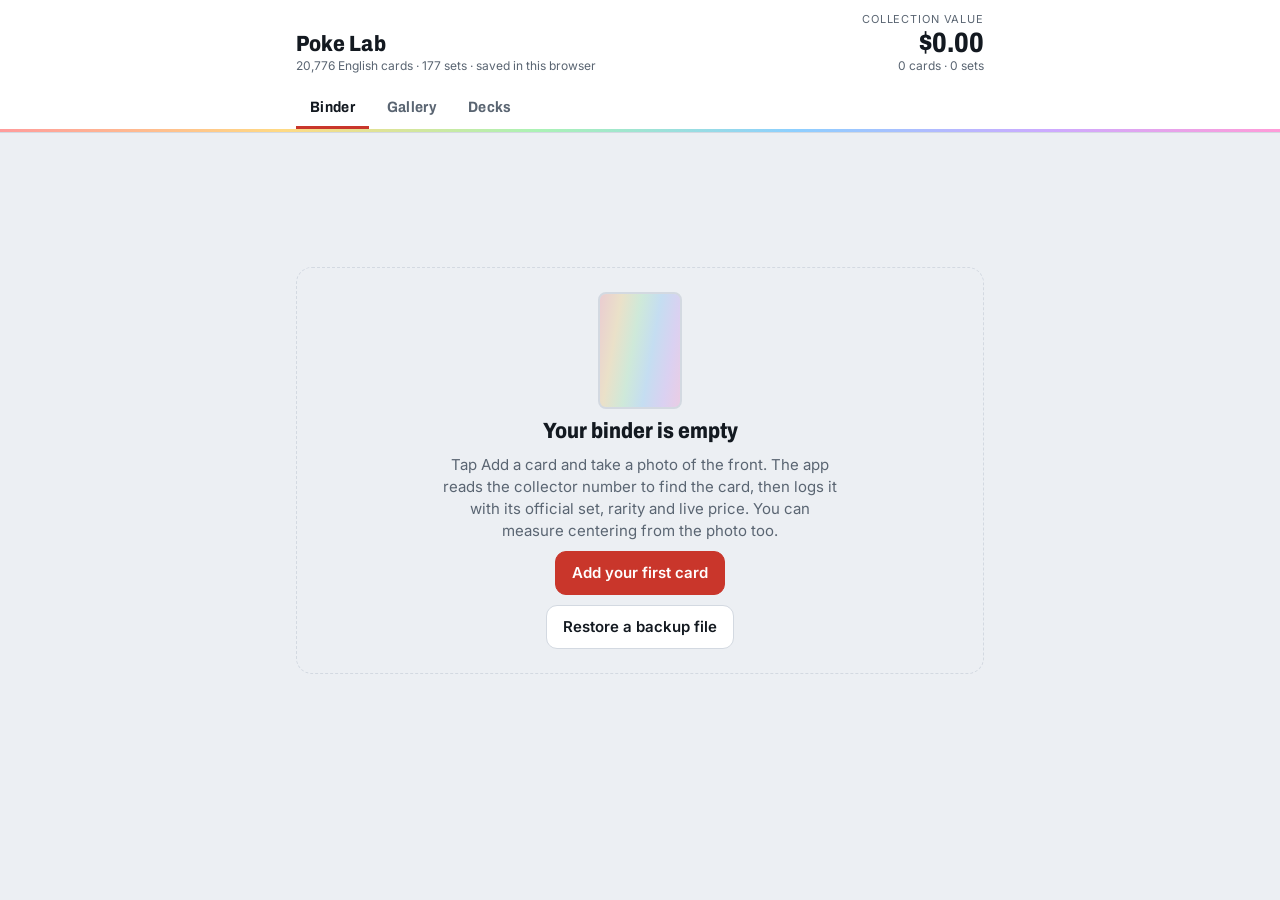
<file: reporttest.html>
<!doctype html>
<html lang="en">
<head>
<meta charset="utf-8">
<meta name="viewport" content="width=device-width,initial-scale=1,viewport-fit=cover">
<meta name="description" content="Log your Pokemon cards from photos with official set numbers, rarity, condition and live prices.">
<meta name="theme-color" content="#131920">
<link rel="manifest" href="manifest.webmanifest">
<link rel="icon" href="icon-192.png" type="image/png">
<link rel="apple-touch-icon" href="icon-180.png">
<meta name="apple-mobile-web-app-capable" content="yes">
<meta name="apple-mobile-web-app-title" content="Poke Lab">
<style>:root{padding-top:env(safe-area-inset-top,0px);padding-bottom:env(safe-area-inset-bottom,0px)}body{margin:0}img{max-width:100%}[hidden]{display:none!important}</style>
<title>Poke Lab</title>
<meta name="claude:viewport-fit-sides" content="cover">
<link rel="preconnect" href="https://fonts.googleapis.com">
<link rel="stylesheet" href="https://fonts.googleapis.com/css2?family=Archivo:wdth,wght@75..100,600..800&family=Inter:wght@400;500;600&family=JetBrains+Mono:wght@500&display=swap">
<style>
/* Layout: a binder page. Sticky value header, filter strip, one column of sleeves (rows), a fixed Add button. Sheets slide up for adding and for card details. */
:root{
  --bg:#ECEFF3; --surface:#FFFFFF; --sunk:#E2E6EC; --ink:#131920; --muted:#5A6572; --line:#D3D9E1;
  --accent:#C9362B; --accent-ink:#FFFFFF; --focus:#2F6FEB;
  --ok:#1F7A4D; --warn:#A35D00;
  --tier-common:#6B7684; --tier-rare:#2F62C9; --tier-ultra:#7A3FC2; --tier-secret:#A86F00;
  --holo:linear-gradient(100deg,#ff8a8a,#ffd36e 22%,#9cf0a8 42%,#79c7ff 62%,#c49bff 82%,#ff8ad1);
  --f-display:"Archivo","Arial Narrow",system-ui,sans-serif;
  --f-body:"Inter",system-ui,-apple-system,"Segoe UI",sans-serif;
  --f-mono:"JetBrains Mono",ui-monospace,"SFMono-Regular",Menlo,monospace;
  --r:12px;
  color-scheme:light;
}
@media (prefers-color-scheme:dark){:root:not([data-theme="light"]){
  --bg:#0E1217; --surface:#171C23; --sunk:#11161C; --ink:#E8ECF1; --muted:#98A3AF; --line:#2A323C;
  --accent:#EE5A4A; --accent-ink:#1A0B09; --focus:#7AA7FF; --ok:#5CC38E; --warn:#E3A44A;
  --tier-common:#9AA5B2; --tier-rare:#79A2F2; --tier-ultra:#B994F0; --tier-secret:#E4B54E;
  color-scheme:dark}}
:root[data-theme="dark"]{
  --bg:#0E1217; --surface:#171C23; --sunk:#11161C; --ink:#E8ECF1; --muted:#98A3AF; --line:#2A323C;
  --accent:#EE5A4A; --accent-ink:#1A0B09; --focus:#7AA7FF; --ok:#5CC38E; --warn:#E3A44A;
  --tier-common:#9AA5B2; --tier-rare:#79A2F2; --tier-ultra:#B994F0; --tier-secret:#E4B54E;
  color-scheme:dark}

*{box-sizing:border-box}
body{background:var(--bg);color:var(--ink);font:15px/1.45 var(--f-body);-webkit-font-smoothing:antialiased}
body::before{content:"";position:fixed;inset:0 0 auto;height:env(safe-area-inset-top,0px);z-index:10;background:var(--surface)}
button,input,select{font:inherit;color:inherit}
:focus-visible{outline:2px solid var(--focus);outline-offset:2px}
.wrap{max-width:720px;margin:0 auto;padding-left:max(16px,env(safe-area-inset-left,0px));padding-right:max(16px,env(safe-area-inset-right,0px))}
.mono{font-family:var(--f-mono);font-size:.86em;letter-spacing:0;font-variant-numeric:tabular-nums}
.muted{color:var(--muted)}
.num{font-variant-numeric:tabular-nums}

/* Header */
.top{position:sticky;top:env(safe-area-inset-top,0px);z-index:5;background:var(--surface);border-bottom:1px solid var(--line)}
.top .wrap{padding-block:12px 12px;display:flex;align-items:flex-end;justify-content:space-between;gap:12px;flex-wrap:wrap}
.brand{display:flex;flex-direction:column;gap:2px;min-width:0}
.brand h1{margin:0;font:800 22px/1 var(--f-display);font-stretch:85%;letter-spacing:.01em;text-wrap:balance}
.brand .sub{font-size:12px;color:var(--muted)}
.holo-rule{height:3px;background:var(--holo);opacity:.85}
.value{text-align:right}
.value .label{font-size:11px;text-transform:uppercase;letter-spacing:.08em;color:var(--muted)}
.value .big{font:800 28px/1.05 var(--f-display);font-stretch:80%;font-variant-numeric:tabular-nums}
.value .meta{font-size:12px;color:var(--muted)}

/* Notices */
.notice{margin:12px 0 0;padding:10px 12px;border-radius:10px;background:var(--sunk);border:1px solid var(--line);font-size:13px;color:var(--muted);display:flex;gap:10px;align-items:flex-start}
.notice b{color:var(--ink);font-weight:600}
.notice .x{margin-left:auto;background:none;border:0;cursor:pointer;color:var(--muted);padding:0 2px;font-size:16px;line-height:1}

/* Filters */
.filters{display:grid;grid-template-columns:1fr 1fr;gap:8px;margin-top:12px}
.filters .search{grid-column:1/-1}
.field{display:flex;flex-direction:column;gap:4px;min-width:0}
.field label,.field .flabel{font-size:11px;text-transform:uppercase;letter-spacing:.07em;color:var(--muted)}
input[type=search],input[type=text],input[type=number],select{width:100%;min-width:0;height:42px;padding:0 12px;border-radius:10px;border:1px solid var(--line);background:var(--surface)}
@media (min-width:620px){.filters{grid-template-columns:2fr 1fr 1fr 1fr}.filters .search{grid-column:auto}}

/* Collection list */
.list{display:flex;flex-direction:column;gap:8px;margin:14px 0 120px;padding:0;list-style:none}
.row{display:grid;grid-template-columns:56px 1fr auto;gap:12px;align-items:center;padding:8px 12px 8px 8px;background:var(--surface);border:1px solid var(--line);border-radius:var(--r);cursor:pointer;text-align:left;width:100%}
.row:hover{border-color:var(--muted)}
.thumb{width:56px;aspect-ratio:63/88;border-radius:5px;background:var(--sunk);overflow:hidden;display:grid;place-items:center;max-width:100%}
.thumb img{width:100%;height:100%;object-fit:cover;display:block}
.row .main{min-width:0;display:flex;flex-direction:column;gap:3px}
.row .name{font-weight:600;white-space:nowrap;overflow:hidden;text-overflow:ellipsis}
.row .setline{font-size:12.5px;color:var(--muted);white-space:nowrap;overflow:hidden;text-overflow:ellipsis}
.chips{display:flex;gap:6px;flex-wrap:wrap}
.chip{display:inline-flex;align-items:center;gap:4px;height:20px;padding:0 7px;border-radius:999px;font-size:11px;font-weight:600;border:1px solid currentColor;white-space:nowrap}
.chip.t-common{color:var(--tier-common)}.chip.t-rare{color:var(--tier-rare)}.chip.t-ultra{color:var(--tier-ultra)}.chip.t-secret{color:var(--tier-secret)}
.chip.grade{color:var(--ink);border-color:var(--line);background:var(--sunk)}
.row .tick,.gtick{display:none}
.selecting .row{grid-template-columns:22px 56px 1fr auto}
.selecting .row.duo{grid-template-columns:22px auto 1fr auto}
.selecting .row .tick{display:block;width:22px;height:22px;border-radius:50%;border:2px solid var(--muted);box-sizing:border-box}
.row.picked{border-color:var(--ink);box-shadow:inset 0 0 0 1px var(--ink)}
.row.picked .tick,.gcard.picked .gtick{background:var(--ink);border-color:var(--ink);box-shadow:inset 0 0 0 4px var(--surface)}
.selecting .gtick{display:block;position:absolute;top:8px;left:8px;z-index:4;width:26px;height:26px;border-radius:50%;border:2px solid #fff;background:rgb(0 0 0 / .4);box-sizing:border-box}
.gcard.picked .gbtn{outline:3px solid var(--ink);outline-offset:2px}
.bulkbar{position:fixed;left:50%;transform:translateX(-50%);bottom:calc(12px + env(safe-area-inset-bottom,0px));z-index:7;width:min(560px,calc(100% - 24px));box-sizing:border-box;background:var(--surface);border:1px solid var(--line);border-radius:16px;box-shadow:0 8px 24px rgb(0 0 0 / .3);padding:10px 12px;display:flex;flex-direction:column;gap:8px}
.bulkbar[hidden]{display:none}
.bulkbar .bhead{display:flex;align-items:center;gap:8px;flex-wrap:wrap}
.bulkbar .bhead b{margin-right:auto;font-size:14px}
.bulkbar .acts{display:grid;grid-template-columns:repeat(3,1fr);gap:8px}
body.selecting main.wrap{padding-bottom:150px}
.row .price{text-align:right;display:flex;flex-direction:column;align-items:flex-end;gap:2px}
.row .price b{font:700 17px/1 var(--f-display);font-stretch:85%;font-variant-numeric:tabular-nums}
.row .price span{font-size:11px;color:var(--muted)}

.empty{margin:28px 0 120px;padding:24px 20px;border:1.5px dashed var(--line);border-radius:16px;text-align:center;display:flex;flex-direction:column;gap:10px;align-items:center}
.empty h2{margin:0;font:800 22px/1.15 var(--f-display);font-stretch:85%;text-wrap:balance}
.empty p{margin:0;color:var(--muted);max-width:44ch}
.sleeve{width:84px;aspect-ratio:63/88;border-radius:8px;border:2px solid var(--line);position:relative;overflow:hidden;background:var(--sunk)}
.sleeve::after{content:"";position:absolute;inset:0;background:var(--holo);opacity:.28}

/* Buttons */
.btn{display:inline-flex;align-items:center;justify-content:center;gap:8px;height:44px;padding:0 16px;border-radius:11px;border:1px solid var(--line);background:var(--surface);cursor:pointer;font-weight:600;text-decoration:none;color:var(--ink)}
.btn.primary{background:var(--accent);border-color:var(--accent);color:var(--accent-ink)}
.btn.ghost{background:transparent}
.btn.danger{color:var(--accent);border-color:var(--accent);background:transparent}
.btn:disabled{opacity:.5;cursor:default}
.btn.small{height:34px;padding:0 12px;font-size:13px}
.linkbtn{background:none;border:0;padding:0;color:var(--focus);cursor:pointer;font-weight:600;text-decoration:underline;text-underline-offset:2px}
.fab{position:fixed;left:50%;transform:translateX(-50%);bottom:calc(16px + env(safe-area-inset-bottom,0px));z-index:6;height:54px;padding:0 22px;border-radius:999px;border:0;background:var(--ink);color:var(--bg);font:700 16px/1 var(--f-display);font-stretch:90%;letter-spacing:.02em;display:flex;align-items:center;gap:10px;box-shadow:0 8px 24px rgb(0 0 0 / .25);cursor:pointer}
.fab .dot{width:22px;height:22px;border-radius:6px;background:var(--holo)}

/* Sheets */
dialog.sheet{border:0;padding:0;margin:auto auto 0;width:100%;max-width:720px;max-height:92vh;max-height:92dvh;border-radius:18px 18px 0 0;background:var(--surface);color:var(--ink);overflow:hidden}
dialog.sheet::backdrop{background:rgb(8 10 14 / .55)}
@media (min-width:760px){dialog.sheet{margin:auto;border-radius:18px;max-height:88vh}}
.sheet-inner{display:flex;flex-direction:column;max-height:inherit}
.sheet-head{display:flex;align-items:center;justify-content:space-between;gap:12px;padding:14px max(16px,env(safe-area-inset-right,0px)) 12px max(16px,env(safe-area-inset-left,0px));border-bottom:1px solid var(--line)}
.sheet-head h2{margin:0;font:800 19px/1.1 var(--f-display);font-stretch:85%}
.close{width:36px;height:36px;border-radius:10px;border:1px solid var(--line);background:var(--surface);cursor:pointer;font-size:18px;line-height:1}
.sheet-body{overflow:auto;padding:16px max(16px,env(safe-area-inset-right,0px)) calc(20px + env(safe-area-inset-bottom,0px)) max(16px,env(safe-area-inset-left,0px));display:flex;flex-direction:column;gap:16px}
/* the sheet scrolls; nothing in it is squashed to fit (a squashed camera box crops the picture, like a zoomed-in lens) */
.sheet-body>*{flex-shrink:0}
.section-label{font-size:11px;text-transform:uppercase;letter-spacing:.08em;color:var(--muted);margin:0 0 6px}

.pickers{display:grid;grid-template-columns:1fr 1fr;gap:10px}
.picker{height:96px;border-radius:14px;border:1.5px dashed var(--line);background:var(--sunk);display:flex;flex-direction:column;align-items:center;justify-content:center;gap:6px;cursor:pointer;font-weight:600;position:relative}
.picker small{font-weight:400;color:var(--muted);font-size:12px}
.picker input{position:absolute;inset:0;opacity:0;cursor:pointer;width:100%}
.picker.wide{grid-column:1/-1;height:84px;border-style:solid;border-color:var(--accent);font:inherit;font-weight:600;color:inherit}
.picker.full{grid-column:1/-1;height:72px}
.binder-top{position:sticky;top:-1px;z-index:3;background:var(--surface);display:grid;gap:8px;padding:6px 0 8px;border-bottom:1px solid var(--line)}
.binder-top .export-actions{margin:0}
.binder-stage{position:relative;flex:none;width:100%;max-width:440px;margin:0 auto;border-radius:12px;overflow:hidden;background:#000;touch-action:none;user-select:none;-webkit-user-select:none}
.binder-stage img{display:block;width:100%;height:auto;pointer-events:none}
.binder-frame{position:absolute;display:grid;border:2px solid #ffd36b;box-shadow:0 0 0 999px rgba(0,0,0,.35);cursor:move;touch-action:none}
.binder-frame>i{border:1px dashed rgba(255,255,255,.8);font-style:normal;font-size:11px;font-weight:600;color:#fff;padding:2px 4px;text-align:center;text-shadow:0 1px 2px #000;pointer-events:none}
.bh{position:absolute;width:30px;height:30px;border-radius:50%;background:#ffd36b;border:2px solid #000;touch-action:none}
.bh[data-h=tl]{left:-3px;top:-3px}.bh[data-h=tr]{right:-3px;top:-3px}.bh[data-h=bl]{left:-3px;bottom:-3px}.bh[data-h=br]{right:-3px;bottom:-3px}
.binder-list{list-style:none;margin:0;padding:0;display:grid;gap:12px}
.brow{display:grid;grid-template-columns:52px 52px 1fr;gap:10px;align-items:start}
.brow .bimg{width:52px;aspect-ratio:63/88;object-fit:cover;border-radius:6px;background:var(--sunk);display:block}
.brow .bimg.ph{display:flex;align-items:center;justify-content:center;font-size:11px;color:var(--muted);text-align:center}
.bmatch{display:grid;gap:6px;min-width:0}
.bmatch .t{font-size:13px;color:var(--muted)}
.bmatch .t b{display:block;color:var(--ink);font-size:14.5px}
.brow.skip .bimg{opacity:.5}
.add-err{margin:0;color:var(--warn);font-size:13.5px}
.scan{position:relative;width:100%;max-width:440px;margin:0 auto;aspect-ratio:3/4;max-height:60vh;border-radius:14px;overflow:hidden;background:#000;touch-action:none;user-select:none;-webkit-user-select:none}
.scan video{position:absolute;inset:0;width:100%;height:100%;object-fit:cover}
.scan-frame{position:absolute;left:50%;top:50%;height:86%;aspect-ratio:63/88;transform:translate(-50%,-50%);border:3px solid rgba(255,255,255,.92);border-radius:12px;box-shadow:0 0 0 999px rgba(0,0,0,.45);transition:border-color .2s;cursor:move}
.scan-num{position:absolute;left:4%;right:4%;bottom:2%;height:12%;border:2px dashed #ffd36b;border-radius:6px}
.scan.found .scan-frame{border-color:#ffd54a}
.scan.seen .scan-frame{border-color:#8be0a4}
.scan.seen .scan-num{border-color:#8be0a4;border-style:solid}
.scan-quad{position:absolute;inset:0;width:100%;height:100%;pointer-events:none;display:none}
.scan.quad .scan-quad{display:block}
.scan.quad .scan-frame{border-color:transparent;box-shadow:none}
.scan.quad .scan-num{display:none}
.scan.seen .scan-quad .q-card,.scan.seen .scan-quad .q-num{stroke:#8be0a4;stroke-dasharray:none}
.scan-focus{position:absolute;width:60px;height:60px;margin:-30px 0 0 -30px;border:2px solid #ffd36b;border-radius:50%;opacity:0;transform:scale(1.4);transition:opacity .25s,transform .25s;pointer-events:none}
.scan-focus.on{opacity:1;transform:scale(1)}
.scan-ctl{display:grid;gap:8px;margin:0}
.strip-wrap{width:100%;max-width:440px;margin:0 auto;display:grid;gap:8px}
.strip-wrap:empty{display:none}
.filmstrip{list-style:none;margin:0;padding:4px 2px 6px;display:flex;gap:8px;overflow-x:auto;scroll-snap-type:x proximity;-webkit-overflow-scrolling:touch}
.filmstrip li{flex:0 0 auto;scroll-snap-align:start}
.fs-card{position:relative;display:block;width:58px;aspect-ratio:63/88;padding:0;border:2px solid var(--line);border-radius:7px;overflow:hidden;background:var(--sunk);cursor:pointer;-webkit-touch-callout:none;user-select:none;-webkit-user-select:none;touch-action:pan-x}
.fs-card img{width:100%;height:100%;object-fit:cover;display:block;pointer-events:none}
.fs-card .fs-ph{position:absolute;inset:0;display:grid;place-items:center;padding:3px;font-size:9px;line-height:1.1;text-align:center;color:var(--muted)}
.fs-card .fs-q{position:absolute;right:2px;bottom:2px;min-width:18px;height:18px;padding:0 4px;border-radius:9px;background:rgb(0 0 0 / .72);color:#fff;font:700 11px/18px var(--f-body,system-ui);text-align:center}
.fs-card[aria-expanded="true"]{border-color:var(--ink);box-shadow:0 0 0 2px var(--ink)}
.fs-card.new{animation:fsIn .5s cubic-bezier(.2,.8,.2,1)}
.fs-card.new::after{content:"✓";position:absolute;top:3px;left:3px;width:18px;height:18px;border-radius:50%;background:var(--ok);color:#fff;font:700 12px/18px system-ui;text-align:center;animation:fsTick 1.6s ease forwards}
@keyframes fsIn{from{transform:translateX(-70px) scale(.7);opacity:0}to{transform:none;opacity:1}}
@keyframes fsTick{0%,70%{opacity:1}100%{opacity:0}}
@media (prefers-reduced-motion:reduce){.fs-card.new{animation:none}.fs-card.new::after{animation:none;opacity:0}}
.fs-panel{border:1px solid var(--line);border-radius:12px;background:var(--surface);padding:10px 12px;display:grid;gap:8px}
.fs-panel .fs-head{display:flex;align-items:baseline;gap:8px;flex-wrap:wrap}
.fs-panel .fs-head b{font-size:15px}
.fs-acts{display:flex;gap:8px;flex-wrap:wrap}
.fs-qty{display:flex;align-items:center;gap:8px}
.fs-qty output{min-width:2ch;text-align:center;font-weight:700;font-variant-numeric:tabular-nums}
.seg{display:grid;grid-template-columns:1fr 1fr;border:1px solid var(--line);border-radius:11px;overflow:hidden;width:100%;max-width:440px;margin:0 auto}
.seg button{height:42px;border:0;background:var(--surface);color:var(--ink);font:inherit;font-weight:600;cursor:pointer}
.seg button+button{border-left:1px solid var(--line)}
.seg button[aria-pressed=true]{background:var(--ink);color:var(--surface)}
.scan-ctl label{display:grid;grid-template-columns:7.2em 1fr;align-items:center;gap:10px;font-size:14px}
.scan-ctl input[type=range]{width:100%;accent-color:var(--accent)}

.shot{display:grid;grid-template-columns:110px 1fr;gap:14px;align-items:start}
.shot img{width:110px;aspect-ratio:63/88;object-fit:cover;border-radius:8px;background:var(--sunk);max-width:100%}
.status{display:flex;flex-direction:column;gap:6px;min-width:0}
.status .line{font-size:14px}
.read{font-size:13px;color:var(--muted)}
.spinner{width:16px;height:16px;border-radius:50%;border:2px solid var(--line);border-top-color:var(--accent);animation:spin .8s linear infinite;display:inline-block;vertical-align:-3px;margin-right:6px}
@keyframes spin{to{transform:rotate(360deg)}}
@media (prefers-reduced-motion:reduce){.spinner{animation:none}}

.cands{display:flex;flex-direction:column;gap:8px;margin:0;padding:0;list-style:none}
.cand-row{display:grid;grid-template-columns:1fr auto;gap:8px;align-items:center}
.cand-row .cand{min-width:0}
.cand-add{height:44px;padding:0 16px;font-weight:600}
.cand{display:grid;grid-template-columns:42px 1fr auto;gap:10px;align-items:center;padding:8px 10px 8px 8px;border:1.5px solid var(--line);border-radius:12px;cursor:pointer;background:var(--surface);width:100%;text-align:left}
.cand[aria-pressed="true"]{border-color:var(--accent);box-shadow:0 0 0 1px var(--accent) inset}
.cand .thumb{width:42px}
.cand .t{min-width:0}
.cand .t b{display:block;white-space:nowrap;overflow:hidden;text-overflow:ellipsis;font-weight:600}
.cand .t span{font-size:12px;color:var(--muted);display:block;white-space:nowrap;overflow:hidden;text-overflow:ellipsis}
.cand .tick{width:20px;height:20px;border-radius:50%;border:1.5px solid var(--line)}
.cand[aria-pressed="true"] .tick{border-color:var(--accent);background:var(--accent);box-shadow:inset 0 0 0 4px var(--surface)}

.grid2{display:grid;grid-template-columns:1fr 1fr;gap:10px}
.qty{display:flex;align-items:center;gap:6px}
.qty button{width:42px;height:42px;border-radius:10px;border:1px solid var(--line);background:var(--surface);cursor:pointer;font-size:18px}
.qty input{text-align:center;width:56px;flex:none}

/* Grade "slab label" */
.slab{border:1px solid var(--line);border-radius:12px;overflow:hidden}
.slab-top{display:grid;grid-template-columns:1fr auto;gap:12px;align-items:center;padding:12px 14px;background:var(--sunk)}
.slab-top .k{font-size:11px;text-transform:uppercase;letter-spacing:.08em;color:var(--muted)}
.slab-top .g{font:800 34px/1 var(--f-display);font-stretch:80%;text-align:right}
.slab-top .g small{display:block;font:500 11px/1.2 var(--f-body);color:var(--muted);letter-spacing:.02em}
.slab dl{margin:0;display:grid;grid-template-columns:auto 1fr;gap:6px 14px;padding:12px 14px;font-size:13.5px}
.slab dt{color:var(--muted)}
.slab dd{margin:0;min-width:0}
.slab .disclaim{padding:0 14px 12px;font-size:12px;color:var(--muted)}

/* Detail */
.detail-hero{display:grid;grid-template-columns:1fr 1fr;gap:12px}
.detail-hero figure{margin:0;display:flex;flex-direction:column;gap:6px}
.detail-hero img{width:100%;aspect-ratio:63/88;object-fit:cover;border-radius:10px;background:var(--sunk);max-width:100%}
.detail-hero figcaption{font-size:11px;color:var(--muted);text-align:center}
.ph{width:100%;aspect-ratio:63/88;border-radius:10px;background:var(--sunk);display:grid;place-items:center;text-align:center;padding:10px;font-size:12px;color:var(--muted);max-width:100%}
.facts{display:grid;grid-template-columns:repeat(2,minmax(0,1fr));gap:10px}
.fact{padding:10px 12px;border:1px solid var(--line);border-radius:10px;min-width:0}
.fact .k{font-size:11px;text-transform:uppercase;letter-spacing:.07em;color:var(--muted)}
.fact .v{font-weight:600;overflow-wrap:anywhere}
.tbl-wrap{overflow-x:auto;border:1px solid var(--line);border-radius:10px}
table{border-collapse:collapse;width:100%;font-size:13.5px;font-variant-numeric:tabular-nums}
th,td{padding:8px 10px;text-align:right;border-bottom:1px solid var(--line);white-space:nowrap}
th:first-child,td:first-child{text-align:left}
thead th{font-size:11px;text-transform:uppercase;letter-spacing:.06em;color:var(--muted);font-weight:600}
tbody tr:last-child td{border-bottom:0}
tr.mine td{background:var(--sunk);font-weight:600}
.src{font-size:12px;color:var(--muted)}
.actions{display:flex;gap:8px;flex-wrap:wrap}
.confirm{padding:12px;border:1px solid var(--accent);border-radius:10px;display:flex;flex-direction:column;gap:10px}
.toast{position:fixed;left:50%;transform:translateX(-50%);bottom:calc(84px + env(safe-area-inset-bottom,0px));z-index:20;background:var(--ink);color:var(--bg);padding:10px 16px;border-radius:10px;font-size:14px;max-width:calc(100% - 32px)}
.err{color:var(--accent);font-size:13px}
/* Centering tool */
.cen-stage{position:relative;width:fit-content;max-width:100%;margin:0 auto;touch-action:none;user-select:none;-webkit-user-select:none;border-radius:8px;overflow:hidden;background:var(--sunk)}
.cen-stage img{display:block;max-width:100%;max-height:60vh;max-height:60dvh;width:auto;height:auto;pointer-events:none}
.cen-line{position:absolute;z-index:1;outline-offset:-4px}
.cen-line.v{top:0;bottom:0;width:30px;margin-left:-15px;cursor:ew-resize}
.cen-line.h{left:0;right:0;height:30px;margin-top:-15px;cursor:ns-resize}
.cen-line::after{content:"";position:absolute;background:var(--c);box-shadow:0 0 0 1px rgb(255 255 255 / .55)}
.cen-line.v::after{left:14px;top:0;bottom:0;width:2px}
.cen-line.h::after{top:14px;left:0;right:0;height:2px}
.cen-line.outer{--c:var(--accent)}
.cen-line.inner{--c:var(--focus)}
.cen-read{display:grid;grid-template-columns:repeat(3,minmax(0,1fr));gap:8px}
.cen-read .fact .v{font:700 20px/1.1 var(--f-display);font-stretch:85%;font-variant-numeric:tabular-nums}
.key-outer{color:var(--accent);font-weight:600}.key-inner{color:var(--focus);font-weight:600}

/* Tabs */
.top .tabs{display:flex;justify-content:flex-start;align-items:stretch;flex-wrap:nowrap;gap:4px;padding-block:2px 0}
.tab{flex:0 0 auto;height:40px;padding:0 14px;border:0;border-bottom:3px solid transparent;background:none;cursor:pointer;font:700 15px/1 var(--f-display);font-stretch:90%;letter-spacing:.02em;color:var(--muted)}
.tab[aria-selected="true"]{color:var(--ink);border-bottom-color:var(--accent)}
body[data-tab="gallery"] .wrap{max-width:1200px}
@media (min-width:620px){.filters{grid-template-columns:2fr 1fr 1fr 1fr 1fr}}
.exports{grid-column:1/-1;display:flex;flex-wrap:wrap;align-items:center;gap:8px}
.exports .k{font-size:11px;text-transform:uppercase;letter-spacing:.07em;color:var(--muted);margin-right:2px}
.exports .muted{font-size:12.5px}
.colls select{flex:1 1 160px;min-width:0;max-width:320px}
.coll-err{color:var(--bad,#c0392b);font-size:13.5px;margin:0}
.export-prev{display:block;width:100%;height:auto;border-radius:10px;border:1px solid var(--line);background:#0d1016}
.export-actions{display:flex;flex-wrap:wrap;gap:8px}

/* Gallery: a lit display wall. Cards rise into place as they scroll in, tilt toward the pointer, and carry their value on a label strip. */
.gallery{list-style:none;margin:14px 0 120px;padding:0;display:grid;grid-template-columns:repeat(auto-fill,minmax(150px,1fr));gap:14px}
@media (min-width:620px){.gallery{grid-template-columns:repeat(auto-fill,minmax(190px,1fr));gap:18px}}
.gcard{opacity:0;transform:translateY(18px) scale(.97);transition:opacity .45s ease,transform .55s cubic-bezier(.2,.8,.2,1);transition-delay:calc(var(--i,0) * 40ms)}
.gcard.in{opacity:1;transform:none}
.gbtn{all:unset;box-sizing:border-box;display:block;width:100%;cursor:pointer;border-radius:4.6%/3.3%;position:relative;aspect-ratio:63/88;background:var(--sunk);overflow:hidden;
  transform:perspective(900px) rotateX(var(--rx,0deg)) rotateY(var(--ry,0deg));transition:transform .25s ease,box-shadow .25s ease;box-shadow:0 6px 18px rgb(0 0 0 / .18)}
.gbtn:focus-visible{outline:3px solid var(--focus);outline-offset:3px}
.gbtn:hover{box-shadow:0 14px 34px rgb(0 0 0 / .28)}
.gbtn.tilting{transition:transform .06s linear,box-shadow .25s ease}
.gimg,.gimg img{position:absolute;inset:0;width:100%;height:100%}
.gimg img{object-fit:cover;display:block}
.gimg .ph{position:absolute;inset:0;height:100%;border-radius:0}
.gsheen{position:absolute;inset:0;pointer-events:none;opacity:0;mix-blend-mode:color-dodge;transition:opacity .3s ease;
  background:radial-gradient(circle at var(--mx,50%) var(--my,30%),rgb(255 255 255 / .55),transparent 45%),linear-gradient(115deg,transparent 30%,rgb(255 120 180 / .25) 42%,rgb(120 220 255 / .25) 52%,rgb(255 230 120 / .2) 62%,transparent 72%)}
.gcard.t-ultra .gbtn:hover .gsheen,.gcard.t-secret .gbtn:hover .gsheen,.gcard.t-rare .gbtn:hover .gsheen{opacity:.85}
.gov{position:absolute;left:0;right:0;bottom:0;padding:28px 10px 9px;color:#fff;background:linear-gradient(to top,rgb(8 10 14 / .92),rgb(8 10 14 / .7) 55%,transparent);display:flex;flex-direction:column;gap:3px;
  transform:translateY(0);transition:transform .3s ease}
.gov .gname{font-weight:600;font-size:13.5px;line-height:1.2;white-space:nowrap;overflow:hidden;text-overflow:ellipsis}
.gov .gset{font:500 11px/1.2 var(--f-mono);opacity:.82;white-space:nowrap;overflow:hidden;text-overflow:ellipsis}
.gov .grow{display:flex;align-items:flex-end;justify-content:space-between;gap:6px;margin-top:2px}
.gov .gval{font:800 20px/1 var(--f-display);font-stretch:82%;font-variant-numeric:tabular-nums}
.gov .gval.none{opacity:.6;font-size:14px}
.grar{font-size:10px;font-weight:700;letter-spacing:.02em;padding:2px 6px;border-radius:999px;background:rgb(255 255 255 / .16);border:1px solid rgb(255 255 255 / .35);white-space:nowrap;max-width:60%;overflow:hidden;text-overflow:ellipsis}
.gcard.t-ultra .grar{background:rgb(150 100 230 / .45)}.gcard.t-secret .grar{background:rgb(200 150 30 / .5)}.gcard.t-rare .grar{background:rgb(70 120 220 / .45)}
.gbadge{position:absolute;top:8px;font:700 11px/1 var(--f-body);padding:4px 7px;border-radius:999px;background:rgb(8 10 14 / .78);color:#fff}
.gbadge.qty{left:8px}.gbadge.grade{right:8px}
/* Both pictures: your photo beside the catalogue's */
.row.duo{grid-template-columns:96px 1fr auto}
.thumb.duo{width:96px;aspect-ratio:auto;display:grid;grid-template-columns:1fr 1fr;gap:4px;background:none;overflow:visible;border-radius:0}
.thumb.duo>span{aspect-ratio:63/88;border-radius:5px;overflow:hidden;background:var(--sunk);display:block}
.thumb.duo>span img{width:100%;height:100%;object-fit:cover;display:block}
.thumb.duo>.nophoto{border:1.5px dashed var(--line);background:none;display:grid;place-items:center;font-size:9px;line-height:1.1;text-align:center;color:var(--muted);padding:2px}
.thumb.duo>.nophoto:empty{visibility:hidden}
.dk-line:has(> .thumb.duo){grid-template-columns:72px 1fr auto}.dk-line .thumb.duo{width:72px}
.sug:has(> .thumb.duo),.cand:has(> .thumb.duo){grid-template-columns:88px 1fr auto}.sug .thumb.duo,.cand .thumb.duo{width:88px}
.gallery.duo{grid-template-columns:repeat(auto-fill,minmax(260px,1fr))}
@media (min-width:620px){.gallery.duo{grid-template-columns:repeat(auto-fill,minmax(330px,1fr))}}
.gallery.duo .gbtn{aspect-ratio:130/88;border-radius:3%/3.3%}
.gallery.duo .gimg{display:grid;grid-template-columns:1fr 1fr;gap:4px;background:var(--surface)}
.gside{position:relative;overflow:hidden;background:var(--sunk);border-radius:4.6%/3.3%}
.gside .ph{font-size:12px}

/* Gallery: arranging cards by hand */
.gtools{display:flex;align-items:center;justify-content:space-between;gap:10px;flex-wrap:wrap;margin:14px 0 -2px}
.gtools p{margin:0;font-size:13px;color:var(--muted);flex:1 1 220px}
.gallery.arranging .gbtn{cursor:grab;-webkit-user-select:none;user-select:none;-webkit-touch-callout:none}
.gallery.arranging img{pointer-events:none;-webkit-user-drag:none}
.gallery.arranging .gsheen,.gallery.arranging .gbadge{display:none}
.gcard.dragging{position:relative;z-index:5;pointer-events:none;transition:none}
.gcard.dragging .gbtn{cursor:grabbing;transform:scale(1.04);box-shadow:0 22px 44px rgb(0 0 0 / .4)}
.gmove{position:absolute;top:8px;left:0;right:0;display:flex;justify-content:space-between;padding:0 8px;pointer-events:none}
.gmove button{pointer-events:auto;width:38px;height:38px;border-radius:999px;border:0;background:rgb(8 10 14 / .8);color:#fff;font:700 20px/1 var(--f-body);cursor:pointer;display:grid;place-items:center}
.gmove button:focus-visible{outline:3px solid var(--focus);outline-offset:2px}
.gmove button:disabled{opacity:.3;cursor:default}
@media (prefers-reduced-motion:reduce){.gcard{opacity:1;transform:none;transition:none}.gbtn,.gov{transition:none;transform:none}}

/* Decks */
.decks{margin:14px 0 120px;display:flex;flex-direction:column;gap:14px}
.dk-head{display:flex;align-items:center;justify-content:space-between;gap:10px;flex-wrap:wrap}
.dk-head h2{margin:0;font:800 22px/1.1 var(--f-display);font-stretch:85%}
.card-box{background:var(--surface);border:1px solid var(--line);border-radius:var(--r);padding:14px;display:flex;flex-direction:column;gap:12px}
.dk-list{list-style:none;margin:0;padding:0;display:flex;flex-direction:column;gap:8px}
.dk-item{display:grid;grid-template-columns:1fr auto;gap:10px;align-items:center;padding:12px 14px;background:var(--surface);border:1px solid var(--line);border-radius:var(--r);cursor:pointer;width:100%;text-align:left}
.dk-item:hover{border-color:var(--muted)}
.dk-item b{display:block;font-weight:600}
.dk-item span{font-size:12.5px;color:var(--muted)}
.meter{display:grid;grid-template-columns:repeat(4,minmax(0,1fr));gap:8px}
.meter .fact .v{font:800 22px/1.05 var(--f-display);font-stretch:82%;font-variant-numeric:tabular-nums}
@media (max-width:480px){.meter{grid-template-columns:repeat(2,minmax(0,1fr))}}
.ok{color:var(--ok)}.warnc{color:var(--warn)}
.probs{margin:0;padding-left:18px;font-size:13.5px;display:flex;flex-direction:column;gap:3px}
.dk-group h3{margin:0 0 6px;font:700 13px/1.2 var(--f-body);text-transform:uppercase;letter-spacing:.07em;color:var(--muted)}
.dk-line{display:grid;grid-template-columns:34px 1fr auto;gap:10px;align-items:center;padding:6px 0;border-bottom:1px solid var(--line)}
.dk-line:last-child{border-bottom:0}
.dk-line .thumb{width:34px}
.dk-line .t{min-width:0}
.dk-line .t b{display:block;font-weight:600;font-size:14px;white-space:nowrap;overflow:hidden;text-overflow:ellipsis}
.dk-line .t span{display:block;font-size:12px;color:var(--muted);white-space:nowrap;overflow:hidden;text-overflow:ellipsis}
.stepper{display:flex;align-items:center;gap:4px}
.stepper button{width:32px;height:32px;border-radius:8px;border:1px solid var(--line);background:var(--surface);cursor:pointer;font-size:16px;line-height:1}
.stepper output{min-width:22px;text-align:center;font-weight:700;font-variant-numeric:tabular-nums}
.sug{display:grid;grid-template-columns:42px 1fr auto;gap:10px;align-items:start;padding:10px 0;border-bottom:1px solid var(--line)}
.sug:last-child{border-bottom:0}
.sug .thumb{width:42px}
.sug .t{min-width:0;display:flex;flex-direction:column;gap:2px}
.sug .t b{font-weight:600}
.sug .why{font-size:13px}
.sug .meta{font-size:12px;color:var(--muted)}
.sug .meta a{color:var(--focus)}
.sug-h{margin:4px 0 0;font:700 13px/1.2 var(--f-body);text-transform:uppercase;letter-spacing:.07em;color:var(--muted)}
.inline-check{display:flex;align-items:center;gap:8px;font-size:14px}
.inline-check input{width:18px;height:18px}
</style>

</head>
<body>
<header class="top">
  <div class="wrap">
    <div class="brand">
      <h1>Poke Lab</h1>
      <span class="sub" id="modeLine">Card catalogue</span>
    </div>
    <div class="value">
      <div class="label" id="totalLabel">Collection value</div>
      <div class="big" id="totalValue">$0.00</div>
      <div class="meta" id="totalMeta">0 cards</div>
    </div>
  </div>
  <nav class="wrap tabs" role="tablist" aria-label="Views">
    <button class="tab" type="button" role="tab" id="tab-binder" data-tab="binder" aria-selected="true">Binder</button>
    <button class="tab" type="button" role="tab" id="tab-gallery" data-tab="gallery" aria-selected="false">Gallery</button>
    <button class="tab" type="button" role="tab" id="tab-decks" data-tab="decks" aria-selected="false">Decks</button>
  </nav>
  <div class="holo-rule"></div>
</header>

<main class="wrap">
  <div id="notices"></div>
  <div class="filters" id="filters">
    <div class="exports colls"><label class="k" for="fColl">Binder</label><select id="fColl"><option value="">All cards</option></select><button class="btn small" type="button" id="collNew">New binder</button><button class="btn small ghost" type="button" id="collRen" hidden>Rename</button><button class="btn small ghost" type="button" id="collDel" hidden>Delete</button></div>
    <div class="field search"><label for="q">Search your cards</label><input id="q" type="search" placeholder="Name, set, number or #25 for Pokédex" autocomplete="off"></div>
    <div class="field"><label for="fSet">Set</label><select id="fSet"><option value="">All sets</option></select></div>
    <div class="field"><label for="fRarity">Rarity</label><select id="fRarity"><option value="">All rarities</option></select></div>
    <div class="field"><label for="fType">Type</label><select id="fType"><option value="">All types</option></select></div>
    <div class="field"><label for="fSort">Sort</label>
      <select id="fSort"><option value="value">Highest value</option><option value="low">Lowest value</option><option value="recent">Recently added</option><option value="rarity">Rarest first</option><option value="grade">Best condition</option><option value="set">Set and number</option><option value="name">Name, A to Z</option><option value="namez">Name, Z to A</option><option value="dex">Pokédex number</option><option value="manual">My order</option></select></div>
    <div class="field"><label for="fPics">Pictures</label><select id="fPics"><option value="both">Both</option><option value="mine">My photos</option><option value="catalogue">Catalogue images</option></select></div>
    <div class="exports"><span class="k">Download</span><button class="btn small" type="button" id="dlCsv">Spreadsheet (CSV)</button><button class="btn small" type="button" id="dlRep">Report (PDF)</button><button class="btn small" type="button" id="dlImg">Collection image</button><span class="muted" id="dlNote" role="status"></span></div>
    <div class="exports"><span class="k">Backup</span><button class="btn small" type="button" id="bkSave">Save backup</button><button class="btn small" type="button" id="bkLoad">Restore backup</button><span class="muted" id="bkNote" role="status"></span></div>
    <div class="exports"><span class="k">Edit</span><button class="btn small" type="button" id="selOn">Select cards</button><span class="muted">Move, edit or remove several at once</span></div>
  </div>
  <input type="file" id="bkIn" accept=".json,application/json" hidden>
  <ul class="list" id="list"></ul>
  <div class="gtools" id="gtools" hidden></div>
  <ul class="gallery" id="gallery" hidden></ul>
  <section class="decks" id="decks" hidden aria-label="Decks"></section>
  <div class="empty" id="empty" hidden>
    <div class="sleeve" aria-hidden="true"></div>
    <h2>Your binder is empty</h2>
    <p id="emptyText">Tap Add a card and take a photo of the front. The card gets matched to its official set and number, then logged with its rarity, a condition estimate and its price.</p>
    <button class="btn primary" type="button" id="emptyAdd">Add your first card</button>
    <button class="btn" type="button" id="emptyRestore">Restore a backup file</button>
  </div>
</main>

<div class="bulkbar" id="bulkBar" role="region" aria-label="Selected cards" hidden></div>
<button class="fab" id="fab" type="button"><span class="dot" aria-hidden="true"></span>Add a card</button>

<dialog class="sheet" id="addSheet" aria-labelledby="addTitle">
  <div class="sheet-inner">
    <div class="sheet-head"><h2 id="addTitle">Add a card</h2><button class="close" type="button" data-close aria-label="Close">×</button></div>
    <div class="sheet-body" id="addBody"></div>
  </div>
</dialog>

<dialog class="sheet" id="bulkSheet" aria-labelledby="bulkTitle">
  <div class="sheet-inner">
    <div class="sheet-head"><h2 id="bulkTitle">Selected cards</h2><button class="close" type="button" data-close aria-label="Close">×</button></div>
    <div class="sheet-body" id="bulkBody"></div>
  </div>
</dialog>
<dialog class="sheet" id="collSheet" aria-labelledby="collTitle">
  <div class="sheet-inner">
    <div class="sheet-head"><h2 id="collTitle">New binder</h2><button class="close" type="button" data-close aria-label="Close">×</button></div>
    <div class="sheet-body" id="collBody"></div>
  </div>
</dialog>

<dialog class="sheet" id="imgSheet" aria-labelledby="imgTitle">
  <div class="sheet-inner">
    <div class="sheet-head"><h2 id="imgTitle">Collection picture</h2><button class="close" type="button" data-close aria-label="Close">×</button></div>
    <div class="sheet-body" id="imgBody"></div>
  </div>
</dialog>

<dialog class="sheet" id="repSheet" aria-labelledby="repTitle">
  <div class="sheet-inner">
    <div class="sheet-head"><h2 id="repTitle">Collection report</h2><button class="close" type="button" data-close aria-label="Close">×</button></div>
    <div class="sheet-body" id="repBody"></div>
  </div>
</dialog>

<dialog class="sheet" id="detailSheet" aria-labelledby="detailTitle">
  <div class="sheet-inner">
    <div class="sheet-head"><h2 id="detailTitle">Card</h2><button class="close" type="button" data-close aria-label="Close">×</button></div>
    <div class="sheet-body" id="detailBody"></div>
  </div>
</dialog>

<script>
(() => {
"use strict";

/* ---------- helpers ---------- */
const $ = (s, el = document) => el.querySelector(s);
const esc = s => String(s ?? "").replace(/[&<>"']/g, c => ({"&":"&amp;","<":"&lt;",">":"&gt;",'"':"&quot;","'":"&#39;"}[c]));
const usd = n => (typeof n === "number" && isFinite(n)) ? n.toLocaleString("en-US", {style:"currency", currency:"USD"}) : "—";
const eur = n => (typeof n === "number" && isFinite(n)) ? n.toLocaleString("en-US", {style:"currency", currency:"EUR"}) : "—";
const norm = s => String(s || "").normalize("NFD").replace(/[̀-ͯ]/g, "").toLowerCase().replace(/[’'`]/g, "").replace(/[^a-z0-9]+/g, " ").trim();
const normNum = s => String(s || "").toUpperCase().replace(/\s+/g, "").replace(/\d+/g, d => String(parseInt(d, 10)));
const uid = () => (crypto.randomUUID ? crypto.randomUUID().replace(/-/g, "") : (Date.now().toString(36) + Math.random().toString(36).slice(2)));
const inClaude = !!(window.claude && typeof window.claude.use === "function");
function toast(msg) {
  const t = document.createElement("div"); t.className = "toast"; t.setAttribute("role", "status"); t.textContent = msg;
  document.body.append(t); setTimeout(() => t.remove(), 2600);
}
const ago = ts => {
  if (!ts) return "";
  const m = Math.round((Date.now() - ts) / 60000);
  if (m < 1) return "just now"; if (m < 60) return m + " min ago";
  const h = Math.round(m / 60); if (h < 36) return h + " h ago";
  return Math.round(h / 24) + " days ago";
};

/* ---------- catalogue (official English card list) ---------- */
const Cat = { ready: false, sets: [], cards: [], rar: [], sup: [], byId: new Map(), version: "" };
async function loadCatalogue() {
  const r = await fetch("cards.json");
  if (!r.ok) throw new Error("catalogue " + r.status);
  const d = await r.json();
  Cat.version = d.v; Cat.rar = d.rarities; Cat.sup = d.supertypes;
  Cat.sets = d.sets.map(s => ({ id: s[0], name: s[1], series: s[2], total: s[3], code: s[4], released: s[5], n: norm(s[1]) }));
  Cat.cards = d.cards.map(c => {
    const set = Cat.sets[c[0]];
    const card = { set, number: c[1], name: c[2], rarity: Cat.rar[c[3]], supertype: Cat.sup[c[4]], id: c[5] || (set.id + "-" + c[1]), im: c[6], ty: c[7] || "", dex: c[8] || 0 };
    card.n = norm(card.name); card.nn = normNum(card.number);
    return card;
  });
  for (const c of Cat.cards) Cat.byId.set(c.id, c);
  Cat.ready = true;
}
function cardImage(c, large) {
  if (!c) return "";
  if (c.lang) return asiaImage(c, large);
  if (c.im === 0) return `https://images.pokemontcg.io/${c.set.id}/${c.number}${large ? "_hires" : ""}.png`;
  if (c.im === 1) return `https://images.scrydex.com/pokemon/${c.id}/${large ? "large" : "small"}`;
  return large ? String(c.im).replace(/\/small$/, "/large").replace(/\.png$/, "_hires.png") : c.im;
}
function brief(c) {
  return { id: c.id, name: c.name, number: c.number, set: c.set.name, setCode: c.set.code, printedTotal: c.set.total, series: c.set.series, released: c.set.released, rarity: c.rarity || "none listed" };
}
/* ---------- Japanese, Korean and Chinese cards ----------
   Japanese, Korean and Traditional Chinese come from TCGdex. Korean and Traditional Chinese
   prints carry the same set codes and numbers as the Japanese ones, so sets TCGdex hasn't
   filled in for those languages fall back to the Japanese entry. Simplified Chinese sets have
   their own codes (CSV8C and so on) and come from a free weekly community list (CC0) that also
   names the matching English printing. Each list loads the first time its language is picked. */
const LANGS = [["en", "English"], ["ja", "Japanese"], ["ko", "Korean"], ["zh-tw", "Chinese (Traditional)"], ["zh-cn", "Chinese (Simplified)"], ["other", "Another language"]];
const ASIA = new Set(["ja", "ko", "zh-tw", "zh-cn"]);
const langName = l => (LANGS.find(x => x[0] === l) || [l, l])[1];
/* the language picked in Add card (the earlier version kept it under "pokelab-lang") */
const scanLang = () => {
  if (typeof ScanPrefs === "undefined") return "en";
  if (ScanPrefs.lang == null) { try { ScanPrefs.lang = JSON.parse(localStorage.getItem("pokelab-lang") || "{}").lang || "en"; } catch (e) { ScanPrefs.lang = "en"; } }
  return LANGS.some(x => x[0] === ScanPrefs.lang) ? ScanPrefs.lang : "en";
};
const isAsia = () => ASIA.has(scanLang());
const normName = s => String(s || "").normalize("NFKC").toLowerCase().replace(/[\s・·.,'’`\-<>＜＞]+/g, "");
const codeExact = s => String(s || "").toUpperCase().replace(/[^A-Z0-9]/g, "");
/* letters and digits the text reader mixes up count as the same */
const codeFuzzy = s => codeExact(s).replace(/0/g, "O").replace(/1/g, "I").replace(/5/g, "S").replace(/8/g, "B").replace(/2/g, "Z");
const Asia = { data: {}, loading: {} };
const CN_BASE = "https://cdn.jsdelivr.net/gh/zsjy947/PTCG-card-data@master/data/";
const TDX = "https://api.tcgdex.net/v2/";
async function cachedJSON(url, maxAge) {
  const key = "pokelab-cat-at:" + url;
  let box = null, stale = null;
  try { box = window.caches ? await caches.open("pokelab-catalogues") : null; } catch (e) {}
  if (box) {
    try {
      const hit = await box.match(url);
      if (hit) { const at = Number(localStorage.getItem(key) || 0); if (Date.now() - at < maxAge) return await hit.json(); stale = hit; }
    } catch (e) {}
  }
  try {
    const r = await fetch(url);
    if (!r.ok) throw Object.assign(new Error("HTTP " + r.status), { status: r.status });
    if (box) { try { await box.put(url, r.clone()); localStorage.setItem(key, String(Date.now())); } catch (e) {} }
    return await r.json();
  } catch (e) { if (stale) return await stale.json(); throw e; }
}
function asiaIndex(lang, cards, sets) {
  const byNum = new Map(), byExact = new Map(), byFuzzy = new Map();
  for (const c of cards) {
    Cat.byId.set(c.id, c);
    const a = byNum.get(c.nn); if (a) a.push(c); else byNum.set(c.nn, [c]);
  }
  for (const s of sets) {
    if (!s.code) continue;
    for (const [m, k] of [[byExact, codeExact(s.code)], [byFuzzy, codeFuzzy(s.code)]]) { const a = m.get(k); if (a) a.push(s); else m.set(k, [s]); }
  }
  return { lang, cards, sets, byNum, byExact, byFuzzy };
}
function tdxSets(lang, list) {
  const m = new Map();
  for (const s of list || []) if (s && s.id) m.set(s.id, { id: lang + ":" + s.id, sid: s.id, name: s.name || s.id, series: langName(lang) + " printing", total: (s.cardCount && (s.cardCount.official || s.cardCount.total)) || null, code: s.id, released: "", lang });
  return m;
}
function tdxCard(lang, c, set, extra) {
  const i = c.id.lastIndexOf("-");
  const number = c.localId || c.id.slice(i + 1);
  return { lang, id: lang + ":" + c.id, tid: c.id, set, number, name: c.name || "", rarity: "", supertype: "", img: c.image || "", n: normName(c.name), nn: normNum(number), ...extra };
}
async function loadTdx(lang, onStatus) {
  onStatus && onStatus(`Loading the ${langName(lang)} card list (first time only)…`);
  const [sets, cards] = await Promise.all([cachedJSON(TDX + lang + "/sets", 7 * 864e5), cachedJSON(TDX + lang + "/cards", 7 * 864e5)]);
  return { sets: tdxSets(lang, sets), cards: Array.isArray(cards) ? cards.filter(c => c && c.id && c.id.lastIndexOf("-") > 0) : [] };
}
async function buildJa(onStatus) {
  const { sets, cards } = await loadTdx("ja", onStatus);
  const out = [];
  for (const c of cards) {
    const sid = c.id.slice(0, c.id.lastIndexOf("-"));
    let set = sets.get(sid); if (!set) { set = { id: "ja:" + sid, sid, name: sid, series: "Japanese printing", total: null, code: sid, released: "", lang: "ja" }; sets.set(sid, set); }
    out.push(tdxCard("ja", c, set));
  }
  return asiaIndex("ja", out, [...sets.values()]);
}
/* Korean and Traditional Chinese: the language's own entries, then the Japanese ones it lacks */
async function buildTwin(lang, onStatus) {
  const ja = await loadAsia("ja", onStatus);
  const { sets, cards } = await loadTdx(lang, onStatus);
  const out = [], have = new Set(), jaById = new Map(ja.cards.map(c => [c.tid, c]));
  const setFor = sid => {
    let s = sets.get(sid);
    const js = ja.sets.find(x => x.sid === sid);
    if (!s) { s = { id: lang + ":" + sid, sid, name: js ? js.name : sid, series: langName(lang) + " printing", total: js ? js.total : null, code: sid, released: "", lang }; sets.set(sid, s); }
    else if (!s.total && js) s.total = js.total;
    return s;
  };
  for (const c of cards) {
    const sid = c.id.slice(0, c.id.lastIndexOf("-"));
    const twin = jaById.get(c.id);
    out.push(tdxCard(lang, { ...c, image: c.image || (twin && twin.img) || "" }, setFor(sid)));
    have.add(c.id);
  }
  for (const j of ja.cards) {
    if (have.has(j.tid)) continue;
    out.push({ ...j, lang, id: lang + ":" + j.tid, set: setFor(j.set.sid), fromJa: true });
  }
  return asiaIndex(lang, out, [...sets.values()]);
}
async function buildCn(onStatus) {
  onStatus && onStatus("Loading the Simplified Chinese card list (first time only)…");
  const [idx, tdxList] = await Promise.all([cachedJSON(CN_BASE + "sets_index.json", 3 * 864e5), cachedJSON(TDX + "zh-cn/sets", 7 * 864e5).catch(() => [])]);
  const printed = new Map(); for (const s of tdxList || []) if (s && s.id && s.cardCount && s.cardCount.official) printed.set(String(s.id).toUpperCase(), s.cardCount.official);
  const list = []; const seen = new Set();
  for (const s of idx || []) if (s && s.id && s.count > 0 && !seen.has(s.id) && /^[A-Za-z0-9.\-]+$/.test(s.id)) { seen.add(s.id); list.push(s); }
  const sets = [], cards = []; let next = 0, done = 0;
  const worker = async () => {
    while (next < list.length) {
      const s = list[next++];
      let rows = [];
      try { rows = await cachedJSON(CN_BASE + "cards/" + encodeURIComponent(s.id) + ".json", 3 * 864e5); } catch (e) {}
      const set = { id: "zh-cn:" + s.id, sid: s.id, name: s.name || s.id, series: "Chinese (Simplified) printing", total: printed.get(String(s.code || s.id).toUpperCase()) || null, code: s.code || s.id, released: "", lang: "zh-cn" };
      sets.push(set);
      for (const r of Array.isArray(rows) ? rows : []) {
        if (!r || !r.cardIndex || !r.cardName) continue;
        cards.push({ lang: "zh-cn", id: "zh-cn:" + s.id + "-" + r.cardIndex, tid: s.id + "-" + r.cardIndex, set, number: String(r.cardIndex), name: String(r.cardName), rarity: r.rarity ? String(r.rarity) : "", supertype: "", img: "",
          nameEn: r.nameEn ? String(r.nameEn) : "", twinCode: r.setCodeEn ? String(r.setCodeEn) : "", twinNum: r.cardIndexEn ? String(r.cardIndexEn) : "", n: normName(r.cardName), nn: normNum(r.cardIndex) });
      }
      done++; onStatus && onStatus(`Loading the Simplified Chinese card list (first time only)… ${Math.round(done / list.length * 100)}%`);
    }
  };
  await Promise.all(Array.from({ length: 8 }, worker));
  if (!cards.length) throw new Error("empty list");
  return asiaIndex("zh-cn", cards, sets);
}
function loadAsia(lang, onStatus) {
  if (Asia.data[lang]) return Promise.resolve(Asia.data[lang]);
  if (!Asia.loading[lang]) {
    const build = lang === "ja" ? buildJa : lang === "zh-cn" ? buildCn : l => buildTwin(lang, l);
    Asia.loading[lang] = build(onStatus).then(d => { Asia.data[lang] = d; return d; }).finally(() => { delete Asia.loading[lang]; });
  }
  return Asia.loading[lang];
}
/* the English printing of a Simplified Chinese card, from the code and number the list gives */
let enByCode = null;
function enTwin(c) {
  if (!c || !c.twinCode || !Cat.ready) return null;
  if (!enByCode) { enByCode = new Map(); for (const e of Cat.cards) if (e.set.code) enByCode.set(e.set.code.toUpperCase() + "|" + e.nn, e); }
  return enByCode.get(c.twinCode.toUpperCase() + "|" + normNum(c.twinNum)) || null;
}
function asiaImage(c, large) {
  if (c.img) return c.img + (large ? "/high.webp" : "/low.webp");
  const t = c.lang === "zh-cn" ? enTwin(c) : null;
  return t ? cardImage(t, large) : "";
}
/* a saved card's catalogue picture, even before its language's list has loaded */
function recImage(rec, large) {
  const cat = Cat.byId.get(rec.cardId); if (cat) return cardImage(cat, large);
  if (!rec.lang) return "";
  if (rec.img) return (large ? rec.imgL : rec.img) || rec.img;
  return /^https:\/\/assets\.tcgdex\.net\//.test(rec.image || "") ? rec.image + (large ? "/high.webp" : "/low.webp") : "";
}
function asiaNote(c) {
  if (c.fromJa) return `${langName(c.lang)} name not in the free list, so this shows the Japanese one`;
  if (c.lang === "zh-cn") return c.nameEn ? `English: ${c.nameEn}` : "";
  return "";
}
/* collector numbers like 010/187 (and TG05/TG30) read off a card */
function readNumbers(text) {
  const t = String(text || "").replace(/[|\\]/g, "/");
  const fix = d => d.replace(/[Oo]/g, "0").replace(/[Il]/g, "1");
  const re = /(?:\b|(?<=[A-Z]))(TG|GG|SV|RC|SH|H)?([0-9OoIl]{1,3}[a-z]?)\s*\/\s*(?:TG|GG|SV|RC|SH|H)?\s?([0-9OoIl]{2,3})(?![0-9])/g;
  const found = []; let m;
  while ((m = re.exec(t))) {
    if (!/\d/.test(m[2] + m[3])) continue;
    const total = parseInt(fix(m[3]), 10), raw = m[0].replace(/\s+/g, "");
    if (m[1]) found.push({ num: normNum(m[1] + fix(m[2])), total, raw });
    found.push({ num: normNum(fix(m[2])), total, raw });
  }
  return found;
}
/* match a Japanese, Korean or Chinese card by its set code and number, both printed in Latin letters */
function matchAsia(text, lang) {
  const A = Asia.data[lang]; if (!A || !text) return { cands: [], number: "" };
  const found = readNumbers(text);
  if (!found.length) return { cands: [], number: "" };
  const toks = String(text).toUpperCase().replace(/[^A-Z0-9.\-]+/g, " ").split(" ").filter(x => x.length >= 2 && /[A-Z]/.test(x));
  const exact = new Set(), fuzzy = new Set();
  for (const x of toks) {
    for (const s of A.byExact.get(codeExact(x)) || []) exact.add(s);
    for (const s of A.byFuzzy.get(codeFuzzy(x)) || []) fuzzy.add(s);
  }
  const score = new Map();
  for (const f of found) for (const c of A.byNum.get(f.num) || []) {
    let s = 5;
    if (f.total && c.set.total === f.total) s += 3;
    if (exact.has(c.set)) s += 6; else if (fuzzy.has(c.set)) s += 4;
    if (!c.fromJa) s += 0.5;
    if (s > (score.get(c) || 0)) score.set(c, s);
  }
  let list = [...score].sort((a, b) => b[1] - a[1]);
  const totOk = c => found.some(f => f.total && c.set.total === f.total);
  const strong = c => exact.has(c.set) && (c.set.code || "").length >= 3;
  if (found.some(f => f.total)) {
    /* a total that fits no set means a misread: keep only cards whose set total fits, or whose full set code was read */
    list = list.filter(([c]) => totOk(c) || strong(c));
  } else {
    const coded = list.filter(([c]) => exact.has(c.set) || fuzzy.has(c.set));
    if (coded.length) list = coded;
  }
  return { cands: list.slice(0, 8).map(x => x[0]), number: found[0].raw };
}
function searchAsia(q, lang, limit) {
  const A = Asia.data[lang]; if (!A) return [];
  let num = null, total = null; const words = [], codes = new Set();
  for (const tok of String(q).trim().split(/\s+/)) {
    const m = tok.match(/^#?([A-Za-z]{0,5}\d+[A-Za-z]?)\/([A-Za-z]{0,5}\d+)$/);
    if (m) { num = normNum(m[1]); total = parseInt(m[2].replace(/\D/g, ""), 10); continue; }
    const sets = A.byExact.get(codeExact(tok)); if (sets && /[A-Za-z]/.test(tok)) { sets.forEach(s => codes.add(s)); continue; }
    if (/^#?\d+[A-Za-z]?$/.test(tok)) { num = normNum(tok.replace("#", "")); continue; }
    words.push(tok);
  }
  const w = normName(words.join(" ")), wl = norm(words.join(" "));
  if (!num && !w && !codes.size) return [];
  const out = [];
  for (const c of (num ? A.byNum.get(num) || [] : A.cards)) {
    let s = 1;
    if (codes.size) { if (!codes.has(c.set)) continue; s += 4; }
    if (num && total && c.set.total === total) s += 2;
    if (w) {
      const en = c.nameEn ? norm(c.nameEn) : "";
      if (c.n === w || (wl && en === wl)) s += 6; else if (c.n.includes(w) || (wl && en.includes(wl))) s += 3;
      else if (normName(c.set.name).includes(w)) s += 1; else continue;
    }
    out.push([s, c]); if (!num && !codes.size && out.length > 4000) break;
  }
  out.sort((a, b) => b[0] - a[0]);
  return out.slice(0, limit).map(x => x[1]);
}
/* free-text search over the catalogue */
function searchCatalogue(q, limit = 30) {
  const L = scanLang();
  if (ASIA.has(L) && Asia.data[L]) { const a = searchAsia(q, L, limit); if (a.length) return a; }
  if (!Cat.ready) return [];
  const raw = String(q || "").trim();
  if (!raw) return [];
  let num = null, total = null; const words = [];
  for (const tok of raw.split(/\s+/)) {
    const m = tok.match(/^#?([A-Za-z]{0,5}\d+[A-Za-z]?)\/([A-Za-z]{0,5}\d+)$/);
    if (m) { num = normNum(m[1]); total = parseInt(m[2].replace(/\D/g, ""), 10); continue; }
    if (/^#?[A-Za-z]{0,5}\d+[A-Za-z]?$/.test(tok) && /\d/.test(tok) && !/^(ex|gx|v)$/i.test(tok)) { num = normNum(tok.replace("#", "")); continue; }
    words.push(tok);
  }
  const w = norm(words.join(" "));
  const out = [];
  for (const c of Cat.cards) {
    let s = 0;
    if (num) { if (c.nn !== num) continue; s += 4; if (total && c.set.total === total) s += 3; }
    if (w) {
      if (c.n === w) s += 6; else if (c.n.startsWith(w)) s += 4; else if (c.n.includes(w)) s += 3;
      else if (c.set.n.includes(w) || norm(c.set.code) === w) s += 1.5;
      else {
        const parts = w.split(" "); const hay = c.n + " " + c.set.n + " " + norm(c.set.code);
        if (parts.every(p => hay.includes(p))) s += 2; else continue;
      }
    }
    out.push([s + c.set.released.slice(0, 4) / 10000, c]);
  }
  out.sort((a, b) => b[0] - a[0]);
  return out.slice(0, limit).map(x => x[1]);
}
/* score catalogue entries against what was read off the photo */
function matchRead(read) {
  if (!Cat.ready || !read) return [];
  const name = norm(read.name), code = norm(read.setCode), sname = norm(read.setName);
  let num = null, total = null;
  const m = String(read.number || "").match(/([A-Za-z]{0,6}\s?\d+[A-Za-z]?)\s*(?:\/\s*([A-Za-z]{0,5}\d+))?/);
  if (m) { num = normNum(m[1]); if (m[2]) total = parseInt(m[2].replace(/\D/g, ""), 10); }
  const out = [];
  for (const c of Cat.cards) {
    let s = 0;
    const numHit = num && c.nn === num;
    const nameHit = name && (c.n === name ? 2 : (c.n.includes(name) || name.includes(c.n)) ? 1 : 0);
    if (!numHit && !nameHit) continue;
    if (numHit) s += 5;
    if (nameHit === 2) s += 5; else if (nameHit === 1) s += 3;
    if (code && norm(c.set.code) === code) s += 4;
    if (total && c.set.total === total) s += 3;
    if (sname && (c.set.n === sname)) s += 4; else if (sname && (c.set.n.includes(sname) || sname.includes(c.set.n))) s += 2;
    if (s >= 7) out.push([s, c]);
  }
  out.sort((a, b) => b[0] - a[0] || (b[1].set.released > a[1].set.released ? 1 : -1));
  return out.slice(0, 8).map(x => x[1]);
}

/* match the text a reader pulled off the photo (collector number first, then names) */
function matchOCR(text) {
  const L = scanLang();
  if (ASIA.has(L)) return matchAsia(text, L);
  if (L === "other") { const f = readNumbers(text); return { cands: [], number: f.length ? f[0].raw : "" }; }
  if (!Cat.ready || !text) return { cands: [], number: "" };
  const t = String(text).replace(/[|\\]/g, "/");
  const fix = d => d.replace(/[Oo]/g, "0").replace(/[Il]/g, "1");
  const found = readNumbers(t); let m;
  const promo = /\b(SWSH|SVP|SM|XY|BW|HGSS|DP|SV|TG|GG)\s?([0-9OoIl]{2,3})\b/g;
  while ((m = promo.exec(t))) found.push({ num: normNum(m[1] + fix(m[2])), total: null, raw: m[0].replace(/\s+/g, "") });
  const upper = " " + t.toUpperCase().replace(/[^A-Z0-9]+/g, " ") + " ";
  const nt = " " + norm(t) + " ";
  const score = new Map();
  const bump = (c, s) => { if (s > (score.get(c) || 0)) score.set(c, s); };
  for (const f of found) for (const c of Cat.cards) {
    if (c.nn !== f.num) continue;
    let s = 5;
    if (f.total && c.set.total === f.total) s += 3;
    if (c.n.length >= 3 && nt.includes(" " + c.n + " ")) s += 6;
    if (c.set.code && new RegExp("\\b" + c.set.code + "(?=[A-Z0-9 ])").test(upper)) s += 3;
    bump(c, s);
  }
  if (!score.size) for (const c of Cat.cards) {
    if (c.n.length >= 4 && nt.includes(" " + c.n + " ")) bump(c, 3 + c.n.length / 100 + (c.set.code && upper.includes(" " + c.set.code + " ") ? 3 : 0));
  }
  const cands = [...score].sort((a, b) => b[1] - a[1] || (b[0].set.released > a[0].set.released ? 1 : -1)).slice(0, 8).map(x => x[0]);
  return { cands, number: found.length ? found[0].raw : "" };
}

/* ---------- rarity tiers ---------- */
function tier(r) {
  const s = String(r || "").toLowerCase();
  if (!s || s === "common" || s === "uncommon" || s === "promo") return "common";
  if (/secret|hyper|special illustration|gold|rainbow|shiny ultra|mega hyper|amazing|shining|star|legend/.test(s)) return "secret";
  if (/ultra|illustration|double|ex|gx|vmax|vstar|\bv\b|radiant|ace|break|prime|lv\.x|prism|trainer gallery|classic|full art/.test(s)) return "ultra";
  return "rare";
}

/* ---------- finishes and prices ---------- */
const FINISHES = [["normal","Normal"],["holofoil","Holofoil"],["reverseHolofoil","Reverse holo"],["1stEditionHolofoil","1st Edition holo"],["1stEditionNormal","1st Edition"],["unlimitedHolofoil","Unlimited holo"]];
const finishLabel = k => k === "cardmarket" ? "Cardmarket, from euros" : (FINISHES.find(f => f[0] === k) || [k, k ? k.replace(/([A-Z])/g, " $1").replace(/^./, x => x.toUpperCase()) : "Unknown"])[1];
function canonFinish(k) {
  const s = String(k || "").toLowerCase().replace(/[^a-z0-9]/g, "");
  if (s.includes("reverse")) return "reverseHolofoil";
  if (s.includes("1stedition") || s.includes("firstedition")) return s.includes("holo") ? "1stEditionHolofoil" : "1stEditionNormal";
  if (s.includes("unlimited")) return s.includes("holo") ? "unlimitedHolofoil" : "normal";
  if (s.includes("holo")) return "holofoil";
  if (s === "normal") return "normal";
  return k;
}
function pickPrice(card) {
  const p = card.price; if (!p) return null;
  if (p.ref) return null; /* another printing's price: shown for reference, never counted */
  if (p.usd) {
    const order = [card.finish, "holofoil", "normal", "reverseHolofoil", ...Object.keys(p.usd)];
    for (const k of order) { const v = k && p.usd[k]; if (v && typeof v.market === "number") return { finish: k, value: v.market }; }
    for (const k of order) { const v = k && p.usd[k]; if (v && typeof v.mid === "number") return { finish: k, value: v.mid }; }
  }
  /* Japanese cards are priced on Cardmarket in euros: counted in dollars at today's rate */
  if (card.lang && p.eur && FX.rate) {
    const e = [p.eur.trend, p.eur.avg30, p.eur.avg].find(v => typeof v === "number" && v > 0);
    if (e) return { finish: "cardmarket", value: e * FX.rate, eur: e };
  }
  return null;
}
/* where to compare a card's price: its TCGplayer page (or a search there) and its eBay sold listings */
function compQuery(c) { return c.lang ? `${c.nameEn || c.name} ${c.setCode} ${c.number} ${langName(c.lang).replace(/ \(.*\)/, "")}` : `${c.name} ${c.number}/${c.printedTotal || ""} ${c.setName}`; }
const ebaySold = q => `https://www.ebay.com/sch/i.html?_nkw=${encodeURIComponent(q)}&LH_Sold=1&LH_Complete=1`;
const tcgSearch = q => `https://www.tcgplayer.com/search/pokemon/product?q=${encodeURIComponent(q)}`;
function compLinks(c) {
  return { ebay: ebaySold(compQuery(c)), tcgp: (c.price && c.price.url) || tcgSearch(c.lang ? (c.nameEn ? c.nameEn : c.setCode + " " + c.number) : c.name + " " + c.number) };
}
const FX = { rate: null, at: 0 };
try { const o = JSON.parse(localStorage.getItem("pokelab-fx") || "null"); if (o && o.rate > 0) Object.assign(FX, o); } catch (x) {}
/* euro to dollar rate from the European Central Bank, through Frankfurter (free, no key), checked daily */
async function loadFX() {
  if (FX.rate && Date.now() - FX.at < 864e5) return false;
  for (const u of ["https://api.frankfurter.dev/v1/latest?base=EUR&symbols=USD", "https://api.frankfurter.app/latest?from=EUR&to=USD"]) {
    try {
      const j = await getJSON(u, 8000); const r = j && j.rates && j.rates.USD;
      if (typeof r === "number" && r > 0) { FX.rate = r; FX.at = Date.now(); try { localStorage.setItem("pokelab-fx", JSON.stringify(FX)); } catch (x) {} return true; }
    } catch (e) {}
  }
  return false;
}
const PriceState = { blocked: false, tried: false, busy: false };
const PriceQueue = { cards: [], t: 0 };
function priceNew(recs) {
  PriceQueue.cards.push(...recs);
  if (!PriceQueue.cards.length) return;
  clearTimeout(PriceQueue.t);
  if (PriceState.busy) { PriceQueue.t = setTimeout(() => priceNew([]), 1500); return; }
  const batch = PriceQueue.cards.splice(0);
  refreshPrices(false, batch).catch(() => {}).finally(() => { if (PriceQueue.cards.length) priceNew([]); });
}

async function getJSON(url, ms = 12000) {
  const ctl = new AbortController(); const t = setTimeout(() => ctl.abort(), ms);
  try { const r = await fetch(url, { signal: ctl.signal }); if (!r.ok) throw Object.assign(new Error("HTTP " + r.status), { status: r.status }); return await r.json(); }
  finally { clearTimeout(t); }
}
function fromPTCG(c) {
  const usdP = {}; const tp = c.tcgplayer;
  if (tp && tp.prices) for (const [k, v] of Object.entries(tp.prices)) usdP[canonFinish(k)] = { low: v.low ?? null, mid: v.mid ?? null, high: v.high ?? null, market: v.market ?? null };
  const cm = c.cardmarket && c.cardmarket.prices;
  const eurP = cm ? { trend: cm.trendPrice ?? null, avg30: cm.avg30 ?? null, low: cm.lowPrice ?? null, avg: cm.averageSellPrice ?? null, reverseTrend: cm.reverseHoloTrend ?? null } : null;
  if (!Object.keys(usdP).length && !eurP) return null;
  return { usd: usdP, eur: eurP, source: "pokemontcg.io (TCGplayer and Cardmarket)", updated: (tp && tp.updatedAt) || (c.cardmarket && c.cardmarket.updatedAt) || "", url: tp && tp.url || "", fetchedAt: Date.now(), v: 2 };
}
function fromTCGdex(d) {
  const pr = d && d.pricing; if (!pr) return null;
  const usdP = {};
  if (pr.tcgplayer) for (const [k, v] of Object.entries(pr.tcgplayer)) {
    if (!v || typeof v !== "object") continue;
    usdP[canonFinish(k)] = { low: v.lowPrice ?? null, mid: v.midPrice ?? null, high: v.highPrice ?? null, market: v.marketPrice ?? null };
  }
  const cm = pr.cardmarket;
  const eurP = cm ? { trend: cm.trend ?? null, avg30: cm.avg30 ?? null, low: cm.low ?? null, avg: cm.avg ?? null, reverseTrend: cm["trend-holo"] ?? null } : null;
  if (!Object.keys(usdP).length && !eurP) return null;
  return { usd: usdP, eur: eurP, source: "TCGdex (TCGplayer and Cardmarket)", updated: (pr.tcgplayer && pr.tcgplayer.updated) || (cm && cm.updated) || "", url: "", fetchedAt: Date.now(), v: 2 };
}
/* TCGdex updates daily, so it goes first. Its ids match the official ones for older
   sets (base1-4) but not newer ones (sv08 vs sv8), so a direct hit must match name
   and number, otherwise look the card up by name and number. */
async function priceFromTCGdex(card) {
  const sameNum = d => normNum(d && d.localId) === normNum(card.number);
  if (card.cardId) {
    try {
      const d = await getJSON(`https://api.tcgdex.net/v2/en/cards/${encodeURIComponent(card.cardId)}`);
      if (d && norm(d.name) === norm(card.name) && sameNum(d)) return fromTCGdex(d);
    } catch (e) { if (!e || !e.status) throw e; }
  }
  // TCGdex's exact-name filter misses names with spaces and its numbers are zero-padded,
  // so search by name and match the number here
  const list = await getJSON(`https://api.tcgdex.net/v2/en/cards?name=${encodeURIComponent(card.name)}`);
  if (!Array.isArray(list)) return null;
  const hits = list.filter(b => sameNum(b) && norm(b.name) === norm(card.name) && !/^[AB]\d/.test(b.id));
  if (!hits.length) return null;
  // set names differ a little between sources, so the printed set size also counts as a match
  const want = norm(card.setName), total = Number(card.printedTotal) || 0;
  const setOk = d => d && d.set && (norm(d.set.name) === want || (total && d.set.cardCount && d.set.cardCount.official === total));
  for (const b of hits.slice(0, 4)) {
    const d = await getJSON(`https://api.tcgdex.net/v2/en/cards/${encodeURIComponent(b.id)}`);
    if (setOk(d)) return fromTCGdex(d);
  }
  return null;
}
/* Japanese, Korean and Traditional Chinese cards: TCGdex for that printing. Korean and Traditional
   Chinese cards share Cardmarket's Japanese listing, so their price is marked as the Japanese one. */
async function priceFromAsia(card) {
  if (card.lang === "zh-cn") return null;
  const tid = String(card.cardId).replace(/^[a-z]{2}(-[a-z]{2})?:/, "");
  const get = async lang => { try { return await getJSON(TDX + lang + "/cards/" + encodeURIComponent(tid)); } catch (e) { if (!e || !e.status) throw e; return null; } };
  let d = card.fromJa ? null : await get(card.lang);
  let p = fromTCGdex(d);
  let j = null;
  if (!p && card.lang !== "ja") { j = await get("ja"); p = fromTCGdex(j); }
  const info = d || j; if (!info && !p) return null;
  const out = p || { usd: {}, eur: null, source: "TCGdex", updated: "", url: "", fetchedAt: Date.now(), v: 2 };
  out.source = "TCGdex (Cardmarket)";
  if (card.lang !== "ja" && (out.eur || hasUsd(out))) out.ref = "the Japanese printing";
  const rar = info && info.rarity; if (rar && rar !== "None") out.rarity = rar;
  if (info) out.meta = { types: (info.types || []).map(t => TYPE_LETTER[t] || "").join(""), dex: (Array.isArray(info.dexId) && info.dexId[0]) || 0, kind: kindOf(info.category) };
  return out;
}
const hasUsd = p => p && p.usd && Object.keys(p.usd).length;
/* fetch prices for many cards: TCGdex first (updated daily), then batched pokemontcg.io for the rest */
async function fetchPrices(cards) {
  const out = new Map(); let reached = false;
  const uniq = [...new Map(cards.filter(c => c.cardId && !c.manual).map(c => [c.cardId, c])).values()];
  let next = 0;
  const worker = async () => {
    while (next < uniq.length) {
      const card = uniq[next++];
      try { const p = card.lang ? await priceFromAsia(card) : await priceFromTCGdex(card); reached = true; if (p) out.set(card.cardId, p); }
      catch (e) { if (e && e.status) reached = true; }
    }
  };
  await Promise.all(Array.from({ length: Math.min(6, uniq.length) }, worker));
  const rest = uniq.filter(c => !c.lang).map(c => c.cardId).filter(id => !hasUsd(out.get(id)));
  for (let i = 0; i < rest.length; i += 25) {
    const chunk = rest.slice(i, i + 25);
    const q = "(" + chunk.map(id => `id:"${id}"`).join(" OR ") + ")";
    try {
      const j = await getJSON(`https://api.pokemontcg.io/v2/cards?q=${encodeURIComponent(q)}&select=id,tcgplayer,cardmarket&pageSize=250`);
      reached = true;
      for (const c of (j.data || [])) {
        const p = fromPTCG(c); if (!p) continue;
        const have = out.get(c.id);
        if (!have) out.set(c.id, p);
        else if (!hasUsd(have) && hasUsd(p)) out.set(c.id, { ...have, usd: p.usd, source: "TCGdex (Cardmarket) and pokemontcg.io (TCGplayer)" });
      }
    } catch (e) { /* keep what TCGdex gave */ }
  }
  return { prices: out, reached };
}

/* ---------- storage: Claude's store when available, else this browser ---------- */
const Store = {
  mode: "none", cards: [], decks: [], colls: [], listeners: [], db: null, assets: null, uid: null, idb: null, urls: new Map(),
  onChange(fn) { this.listeners.push(fn); },
  emit() { for (const f of this.listeners) f(this.cards); },
  async init() {
    if (inClaude) {
      try {
        const [db, user, assets] = await Promise.all([claude.use("db"), claude.use("user"), claude.use("assets")]);
        const id = user ? await user.id() : null;
        if (db && id) {
          this.db = db; this.assets = assets; this.uid = id; this.mode = "cloud";
          this.col = db.collection(`data/users/${id}`);
          return new Promise(resolve => {
            let done = false; const finish = () => { if (!done) { done = true; resolve(); } };
            const timer = setTimeout(() => { Notices.show("slow", "Your saved cards are taking a while to load. They'll appear here when the connection catches up."); finish(); }, 10000);
            this.col.onSnapshot(snap => {
              this.cards = snap.docs.filter(d => d.id.startsWith("card_")).map(d => ({ ...d.data(), id: d.id }));
              this.decks = snap.docs.filter(d => d.id.startsWith("deck_")).map(d => ({ ...d.data(), id: d.id }));
              this.colls = snap.docs.filter(d => d.id.startsWith("coll_")).map(d => ({ ...d.data(), id: d.id }));
              if (!snap.metadata.fromCache) { clearTimeout(timer); Notices.hide("slow"); }
              this.emit(); finish();
            }, err => { clearTimeout(timer); Notices.show("dberr", "Your saved cards couldn't load just now. Reopen the page to try again."); finish(); });
          });
        }
      } catch (e) { /* fall back to local */ }
    }
    await this.initLocal();
  },
  async initLocal() {
    try {
      this.idb = await new Promise((res, rej) => {
        const r = indexedDB.open("poke-lab", 3);
        r.onupgradeneeded = e => {
          const db = r.result;
          if (!db.objectStoreNames.contains("cards")) db.createObjectStore("cards", { keyPath: "id" });
          if (!db.objectStoreNames.contains("photos")) db.createObjectStore("photos");
          if (!db.objectStoreNames.contains("decks")) db.createObjectStore("decks", { keyPath: "id" });
          if (!db.objectStoreNames.contains("colls")) db.createObjectStore("colls", { keyPath: "id" });
        };
        r.onsuccess = () => res(r.result); r.onerror = () => rej(r.error);
      });
      this.mode = "local";
      this.cards = await this.tx("cards", "readonly", s => s.getAll());
      this.decks = await this.tx("decks", "readonly", s => s.getAll());
      this.colls = await this.tx("colls", "readonly", s => s.getAll());
    } catch (e) {
      this.mode = "memory"; this.cards = [];
      Notices.show("mem", "This browser isn't letting the page save, so cards you add will be gone when you close it.");
    }
    this.emit();
  },
  tx(store, mode, fn) {
    return new Promise((res, rej) => {
      const t = this.idb.transaction(store, mode); const r = fn(t.objectStore(store));
      t.oncomplete = () => res(r && r.result); t.onerror = () => rej(t.error);
    });
  },
  async savePhoto(blob) {
    if (this.mode === "cloud" && this.assets) {
      try { const a = await this.assets.upload(blob); return { kind: "asset", id: a.id }; } catch (e) { return null; }
    }
    if (this.mode === "local") { const id = uid(); await this.tx("photos", "readwrite", s => s.put(blob, id)); return { kind: "local", id }; }
    if (this.mode === "memory") { const id = uid(); this.urls.set(id, URL.createObjectURL(blob)); return { kind: "mem", id }; }
    return null;
  },
  async photoURL(card) {
    const p = card.photo; if (!p) return "";
    if (p.kind === "asset") return "/_blob/" + p.id;
    if (this.urls.has(p.id)) return this.urls.get(p.id);
    if (p.kind === "local" && this.idb) {
      const blob = await this.tx("photos", "readonly", s => s.get(p.id));
      if (blob) { const u = URL.createObjectURL(blob); this.urls.set(p.id, u); return u; }
    }
    return "";
  },
  async put(card) {
    const clean = JSON.parse(JSON.stringify(card)); const id = clean.id; delete clean.id;
    if (this.mode === "cloud") { await this.col.doc(id).set(clean); return; }
    const full = { ...clean, id };
    const i = this.cards.findIndex(c => c.id === id);
    if (i >= 0) this.cards[i] = full; else this.cards.push(full);
    if (this.mode === "local") await this.tx("cards", "readwrite", s => s.put(full));
    this.emit();
  },
  async putMany(cards) {
    const items = cards.map(card => { const clean = JSON.parse(JSON.stringify(card)); const id = clean.id; delete clean.id; return [id, clean]; });
    if (this.mode === "cloud") { await Promise.all(items.map(([id, clean]) => this.col.doc(id).set(clean))); return; }
    for (const [id, clean] of items) { const full = { ...clean, id }; const i = this.cards.findIndex(c => c.id === id); if (i >= 0) this.cards[i] = full; else this.cards.push(full); }
    if (this.mode === "local") await this.tx("cards", "readwrite", st => { for (const [id, clean] of items) st.put({ ...clean, id }); });
    this.emit();
  },
  async putDeck(deck) {
    const clean = JSON.parse(JSON.stringify(deck)); const id = clean.id; delete clean.id;
    if (this.mode === "cloud") { await this.col.doc(id).set(clean); return; }
    const full = { ...clean, id };
    const i = this.decks.findIndex(d => d.id === id);
    if (i >= 0) this.decks[i] = full; else this.decks.push(full);
    if (this.mode === "local") await this.tx("decks", "readwrite", s => s.put(full));
    this.emit();
  },
  async removeDeck(deck) {
    if (this.mode === "cloud") { await this.col.doc(deck.id).delete(); return; }
    this.decks = this.decks.filter(d => d.id !== deck.id);
    if (this.mode === "local") await this.tx("decks", "readwrite", s => s.delete(deck.id));
    this.emit();
  },
  async putColl(coll) {
    const clean = JSON.parse(JSON.stringify(coll)); const id = clean.id; delete clean.id;
    const full = { ...clean, id };
    const i = this.colls.findIndex(b => b.id === id);
    if (i >= 0) this.colls[i] = full; else this.colls.push(full);
    if (this.mode === "cloud") { await this.col.doc(id).set(clean); return; }
    if (this.mode === "local") await this.tx("colls", "readwrite", s => s.put(full));
    this.emit();
  },
  /* Deleting a binder keeps its cards; they just stop belonging to any binder. */
  async removeColl(coll) {
    const moved = this.cards.filter(c => c.coll === coll.id).map(c => { const n = { ...c }; delete n.coll; return n; });
    if (moved.length) await this.putMany(moved);
    if (this.mode === "cloud") { await this.col.doc(coll.id).delete(); return; }
    this.colls = this.colls.filter(b => b.id !== coll.id);
    if (this.mode === "local") await this.tx("colls", "readwrite", s => s.delete(coll.id));
    this.emit();
  },
  async removeMany(cards) {
    if (this.mode === "cloud") { for (const c of cards) await this.remove(c); return; }
    const ids = new Set(cards.map(c => c.id));
    this.cards = this.cards.filter(c => !ids.has(c.id));
    if (this.mode === "local") {
      await this.tx("cards", "readwrite", s => { for (const id of ids) s.delete(id); });
      const ph = cards.filter(c => c.photo && c.photo.kind === "local");
      if (ph.length) await this.tx("photos", "readwrite", s => { for (const c of ph) s.delete(c.photo.id); });
    }
    this.emit();
  },
  async remove(card) {
    if (this.mode === "cloud") {
      await this.col.doc(card.id).delete();
      if (card.photo && card.photo.kind === "asset" && this.assets) { try { await this.assets.delete(card.photo.id); } catch (e) {} }
      return;
    }
    this.cards = this.cards.filter(c => c.id !== card.id);
    if (this.mode === "local") {
      await this.tx("cards", "readwrite", s => s.delete(card.id));
      if (card.photo && card.photo.kind === "local") await this.tx("photos", "readwrite", s => s.delete(card.photo.id));
    }
    this.emit();
  }
};

/* ---------- notices ---------- */
const Notices = {
  el: null, items: new Map(),
  show(key, html, dismissable = true) { this.items.set(key, { html, dismissable }); this.render(); },
  hide(key) { this.items.delete(key); this.render(); },
  render() {
    this.el = this.el || $("#notices");
    this.el.innerHTML = [...this.items].map(([k, v]) => `<div class="notice" data-k="${esc(k)}"><span>${v.html}</span>${v.dismissable ? `<button class="x" type="button" aria-label="Dismiss" data-dismiss="${esc(k)}">×</button>` : ""}</div>`).join("");
  }
};
document.addEventListener("click", e => { const k = e.target.closest("[data-dismiss]"); if (k) Notices.hide(k.dataset.dismiss); });

/* ---------- Claude (photo reading) ---------- */
const AI = { sample: null, images: false, tools: false, checked: false };
async function initAI() {
  if (!inClaude) { AI.checked = true; return; }
  try {
    const s = await claude.use("sample");
    if (s) {
      const lim = await s.limits().catch(() => null);
      AI.sample = s; AI.images = !!(lim && lim.images); AI.tools = !!(lim && lim.tools);
    }
  } catch (e) {}
  AI.checked = true;
}
/* free text reader for the hosted site (Claude reads photos inside Claude instead) */
const OCR = { worker: null, loading: null };
function ocrUsable() { return !inClaude && typeof Worker !== "undefined"; }
function ocrWorker(onStatus) {
  if (OCR.worker) return Promise.resolve(OCR.worker);
  if (!OCR.loading) OCR.loading = (async () => {
    onStatus && onStatus("Loading the text reader (first time only)…");
    if (!window.Tesseract) await new Promise((res, rej) => {
      const sc = document.createElement("script");
      sc.src = "https://cdn.jsdelivr.net/npm/tesseract.js@6.0.1/dist/tesseract.min.js";
      sc.onload = res; sc.onerror = () => rej(Object.assign(new Error("reader script"), { load: true }));
      document.head.append(sc);
    });
    // The reader's loader looks for a global "exports" first; an element with that id would catch it instead.
    const T = window.Tesseract || (window.exports && window.exports.Tesseract);
    if (!T) throw Object.assign(new Error("reader missing"), { load: true });
    window.Tesseract = T;
    OCR.worker = await T.createWorker("eng").catch(e => { throw Object.assign(e instanceof Error ? e : new Error(String(e)), { load: true }); });
    return OCR.worker;
  })().catch(e => { OCR.loading = null; throw e; });
  return OCR.loading;
}
/* live camera scan: reads the collector number from the video, like a barcode scanner */
const Scan = { stream: null, track: null, run: 0, torch: false, caps: {}, focusTimer: 0, toldFocus: false, skipKey: "", skipSeen: 0, added: 0, lastName: "", recent: [], fresh: "", hold: false };
const scanKey = n => String(n || "").replace(/[^0-9A-Z\/]/gi, "").toUpperCase();
function scanAddedMsg() { return `Added ${Scan.lastName}${Scan.added > 1 ? ` (${Scan.added} so far)` : ""}. Put the next card in the frame${scanShotMode() ? " and tap Scan card" : ""}.`; }
const scanShotMode = () => ScanPrefs.mode === "shot";
async function scanShot(btn) {
  const video = $("#scanVideo"), hint = $("#scanHint"), grab = () => Scan.stream && video && scanCrop(video, $("#scanBox"), $("#scanFrame"));
  let card = grab();
  if (!card) return;
  const run = ++Scan.run;
  if (btn) btn.disabled = true;
  hint.textContent = "Reading the card…";
  try { navigator.vibrate && navigator.vibrate(20); } catch (e) {}
  let w = null;
  try { w = await ocrWorker(t => { if (run === Scan.run) hint.textContent = t; }); } catch (e) {}
  if (run !== Scan.run) return;
  let text = "", r = { cands: [], number: "" };
  if (w) {
    const rec = async cv => { try { return ((await w.recognize(cv)).data.text) || ""; } catch (e) { return ""; } };
    /* read a few frames in a row, so one blurry frame doesn't miss the card */
    const until = Date.now() + 3000;
    for (let i = 0; i < 5; i++) {
      if (i) { await pause(120); const c2 = grab(); if (c2) card = c2; }
      if (run !== Scan.run) return;
      const scale = Math.min(3, Math.max(1.4, 1000 / card.width));
      text = await rec(firstStrip(card)); r = matchOCR(text);
      if (isAsia()) {
        /* the small printed number is easy to misread, so read it a second way and offer both results */
        const t1 = await rec(firstStrip(card, true)); const r1 = matchOCR(t1);
        if (r1.number && r1.cands.length) { if (r.number && r.cands.length) r = mergeReads(r, r1); else { r = r1; text = t1; } }
      }
      if (r.number && r.cands.length) break;
      const t2 = await rec(scanStrip(card, 0.72, 0.28, Math.min(2.2, scale))); const r2 = matchOCR(t2);
      if (r2.number && r2.cands.length) { r = r2; text = t2; break; }
      if (Date.now() > until) break;
    }
    if (run !== Scan.run) return;
  }
  if (r.number && r.cands.length) return scanFound(run, card, text, r, w);
  /* no number read: keep the photo and search, then come back to the camera after Add */
  const blob = await canvasBlob(card);
  if (run !== Scan.run) return;
  Scan.run++; clearTimeout(Scan.idleTimer); Scan.idleTimer = setTimeout(stopScan, 60000);
  if (add.url) URL.revokeObjectURL(add.url);
  add.photoBlob = blob; add.blob = blob; add.url = URL.createObjectURL(blob);
  add.ocr = { number: "", live: true, key: "" }; add.cands = []; add.chosen = null; add.searchQ = "";
  add.step = "review"; renderAdd();
}
/* frame size and place (in % of the camera box), camera zoom and focus are remembered, so a scanner stand only needs setting once */
const SCAN_FRAME = { size: 86, cx: 50, cy: 50 };
const ScanPrefs = (() => { try { return Object.assign({ ...SCAN_FRAME }, JSON.parse(localStorage.getItem("pokelab-scan") || "{}")); } catch (e) { return { ...SCAN_FRAME }; } })();
function saveScanPrefs() { try { localStorage.setItem("pokelab-scan", JSON.stringify(ScanPrefs)); } catch (e) {} }
function placeFrame() {
  const box = $("#scanBox"), f = $("#scanFrame"); if (!box || !f) return;
  const bw = box.clientWidth, bh = box.clientHeight; if (!bw || !bh) return;
  ScanPrefs.size = Math.min(100, bw * 88 / 63 / bh * 100, Math.max(30, ScanPrefs.size));
  const fh = bh * ScanPrefs.size / 100, fw = fh * 63 / 88;
  const mx = Math.min(50, fw / 2 / bw * 100), my = Math.min(50, fh / 2 / bh * 100);
  ScanPrefs.cx = Math.min(100 - mx, Math.max(mx, ScanPrefs.cx));
  ScanPrefs.cy = Math.min(100 - my, Math.max(my, ScanPrefs.cy));
  f.style.height = ScanPrefs.size + "%"; f.style.left = ScanPrefs.cx + "%"; f.style.top = ScanPrefs.cy + "%";
  const r = $("#scanSize"); if (r) r.value = Math.round(ScanPrefs.size);
}
/* shape the camera box like the camera's own picture, so none of the view is cropped away */
function fitScanBox() {
  const v = $("#scanVideo"), box = $("#scanBox"); if (!v || !box || !v.videoWidth || !v.videoHeight) return;
  const r = v.videoWidth / v.videoHeight;
  box.style.aspectRatio = `${v.videoWidth} / ${v.videoHeight}`;
  box.style.maxWidth = `min(440px, calc(60vh * ${r.toFixed(4)}))`;
}
function scanHintOnce(msg) { const h = $("#scanHint"); if (h) h.textContent = msg; }
/* box point (px) to a 0-1 point in the camera image, allowing for the cover crop */
function boxToVideo(x, y) {
  const v = $("#scanVideo"), b = $("#scanBox").getBoundingClientRect(), vw = v.videoWidth, vh = v.videoHeight;
  if (!vw || !vh) return { x: 0.5, y: 0.5 };
  const s = Math.max(b.width / vw, b.height / vh), ox = (b.width - vw * s) / 2, oy = (b.height - vh * s) / 2;
  return { x: Math.min(1, Math.max(0, (x - ox) / s / vw)), y: Math.min(1, Math.max(0, (y - oy) / s / vh)) };
}
async function scanFocusAt(x, y) {
  const ring = $("#scanFocus");
  if (ring) { ring.style.left = x + "px"; ring.style.top = y + "px"; ring.classList.remove("on"); void ring.offsetWidth; ring.classList.add("on"); setTimeout(() => ring.classList.remove("on"), 900); }
  const t = Scan.track; if (!t) return;
  const modes = Scan.caps.focusMode || [], sup = navigator.mediaDevices.getSupportedConstraints ? navigator.mediaDevices.getSupportedConstraints() : {};
  const adv = {};
  if (sup.pointsOfInterest) adv.pointsOfInterest = [boxToVideo(x, y)];
  if (modes.includes("single-shot")) adv.focusMode = "single-shot";
  else if (modes.includes("continuous")) adv.focusMode = "continuous";
  if (!adv.focusMode && !adv.pointsOfInterest) {
    if (!Scan.toldFocus) { Scan.toldFocus = true; scanHintOnce(Scan.caps.focusDistance ? "Use the Focus slider to sharpen the number." : "This browser doesn't let websites focus the camera. Raise or lower the phone a little until the number is sharp."); }
    return;
  }
  try { await t.applyConstraints({ advanced: [adv] }); } catch (e) {}
  clearTimeout(Scan.focusTimer);
  if (adv.focusMode === "single-shot" && modes.includes("continuous") && ScanPrefs.focus == null)
    Scan.focusTimer = setTimeout(() => { if (Scan.track === t) t.applyConstraints({ advanced: [{ focusMode: "continuous" }] }).catch(() => {}); }, 4000);
}
function scanControls() {
  const t = Scan.track; if (!t) return;
  try { Scan.caps = t.getCapabilities ? t.getCapabilities() : {}; } catch (e) { Scan.caps = {}; }
  const c = Scan.caps;
  const zr = $("#scanZoom");
  if (c.zoom && zr && c.zoom.max > c.zoom.min) {
    zr.min = c.zoom.min; zr.max = c.zoom.max; zr.step = c.zoom.step || 0.1;
    const z = ScanPrefs.zoom != null ? Math.min(c.zoom.max, Math.max(c.zoom.min, ScanPrefs.zoom)) : (t.getSettings().zoom || c.zoom.min);
    zr.value = z; $("#scanZoomRow").hidden = false;
    if (ScanPrefs.zoom != null) t.applyConstraints({ advanced: [{ zoom: z }] }).catch(() => {});
  }
  const fr = $("#scanFocusDist");
  if (c.focusDistance && fr && c.focusDistance.max > c.focusDistance.min && (c.focusMode || []).includes("manual")) {
    fr.min = c.focusDistance.min; fr.max = c.focusDistance.max; fr.step = c.focusDistance.step || 0.01;
    const d = ScanPrefs.focus != null ? Math.min(c.focusDistance.max, Math.max(c.focusDistance.min, ScanPrefs.focus)) : (t.getSettings().focusDistance || c.focusDistance.min);
    fr.value = d; $("#scanFocusRow").hidden = false;
    if (ScanPrefs.focus != null) t.applyConstraints({ advanced: [{ focusMode: "manual", focusDistance: d }] }).catch(() => {});
  }
}
function scanPointer(box) {
  const pts = new Map(); let mode = "", start = null;
  const local = e => { const b = box.getBoundingClientRect(); return { x: e.clientX - b.left, y: e.clientY - b.top }; };
  box.addEventListener("pointerdown", e => {
    box.setPointerCapture(e.pointerId); pts.set(e.pointerId, local(e));
    if (pts.size === 1) {
      const p = local(e), onFrame = e.target.closest("#scanFrame");
      mode = onFrame ? "drag" : "tap"; start = { p, cx: ScanPrefs.cx, cy: ScanPrefs.cy, moved: false };
    } else if (pts.size === 2) {
      const [a, b] = [...pts.values()]; mode = "pinch";
      start = { dist: Math.hypot(a.x - b.x, a.y - b.y) || 1, size: ScanPrefs.size, moved: true };
    }
  });
  box.addEventListener("pointermove", e => {
    if (!pts.has(e.pointerId) || !start) return;
    pts.set(e.pointerId, local(e));
    if (mode === "pinch" && pts.size >= 2) {
      const [a, b] = [...pts.values()];
      ScanPrefs.size = start.size * Math.hypot(a.x - b.x, a.y - b.y) / start.dist; placeFrame(); Scan.userMoved = Date.now();
    } else if (mode === "drag") {
      const p = local(e), dx = p.x - start.p.x, dy = p.y - start.p.y;
      if (!start.moved && Math.hypot(dx, dy) < 6) return;
      start.moved = true;
      ScanPrefs.cx = start.cx + dx / box.clientWidth * 100; ScanPrefs.cy = start.cy + dy / box.clientHeight * 100; placeFrame(); Scan.userMoved = Date.now();
    } else if (mode === "tap") {
      const p = local(e); if (Math.hypot(p.x - start.p.x, p.y - start.p.y) >= 6) start.moved = true;
    }
  });
  const end = e => {
    if (!pts.has(e.pointerId)) return;
    const p = pts.get(e.pointerId); pts.delete(e.pointerId);
    if (pts.size) return;
    if (start && !start.moved && mode !== "pinch") scanFocusAt(p.x, p.y);
    if (start && start.moved) { saveScanPrefs(); Scan.userMoved = Date.now(); }
    mode = ""; start = null;
  };
  box.addEventListener("pointerup", end); box.addEventListener("pointercancel", end);
}
const pause = ms => new Promise(r => setTimeout(r, ms));
function scanUsable() { return ocrUsable() && window.isSecureContext && !!(navigator.mediaDevices && navigator.mediaDevices.getUserMedia); }
/* ---------- finding the card in the camera picture ----------
   Looks for the four straight edges of a card-shaped (63 x 88) rectangle in a small copy of what the
   frame box shows, using edge strength summed along each side, then moves the frame onto it. */
function findCard(cv) {
  const W = cv.width, H = cv.height, d = cv.getContext("2d", { willReadFrequently: true }).getImageData(0, 0, W, H).data;
  /* colour edges, so a yellow border on a white stand still shows */
  const CAP = 40, gx = new Float32Array(W * H), gy = new Float32Array(W * H), diff = (a, b) => Math.max(Math.abs(d[a] - d[b]), Math.abs(d[a + 1] - d[b + 1]), Math.abs(d[a + 2] - d[b + 2]));
  for (let y = 1; y < H - 1; y++) for (let x = 1; x < W - 1; x++) {
    const i = y * W + x, j = i * 4;
    gx[i] = Math.min(CAP, diff(j + 4, j - 4)) / CAP;
    gy[i] = Math.min(CAP, diff(j + W * 4, j - W * 4)) / CAP;
  }
  /* allow a pixel of slack across each edge, then prefix sums along rows (top/bottom) and columns (sides) */
  const row = new Float32Array(H * (W + 1)), col = new Float32Array(W * (H + 1));
  for (let y = 1; y < H - 1; y++) for (let x = 0; x < W; x++) {
    const i = y * W + x, e = Math.max(gy[i], gy[i - W], gy[i + W]);
    row[y * (W + 1) + x + 1] = row[y * (W + 1) + x] + e;
  }
  for (let x = 1; x < W - 1; x++) for (let y = 0; y < H; y++) {
    const i = y * W + x, e = Math.max(gx[i], gx[i - 1], gx[i + 1]);
    col[x * (H + 1) + y + 1] = col[x * (H + 1) + y] + e;
  }
  const hl = (y, x1, x2) => (row[y * (W + 1) + x2] - row[y * (W + 1) + x1]) / (x2 - x1);
  const vl = (x, y1, y2) => (col[x * (H + 1) + y2] - col[x * (H + 1) + y1]) / (y2 - y1);
  const rate = (x1, y1, w, h) => {
    const x2 = x1 + w, y2 = y1 + h, m = 0.08;
    /* skip the rounded corners */
    const ix = Math.round(w * m), iy = Math.round(h * m);
    const t = hl(y1, x1 + ix, x2 - ix), b = hl(y2, x1 + ix, x2 - ix), l = vl(x1, y1 + iy, y2 - iy), r = vl(x2, y1 + iy, y2 - iy);
    const lo = Math.min(t, b, l, r);
    return { s: (t + b + l + r) / 4 * 0.7 + lo * 0.3 + 0.06 * h / H, lo };
  };
  let best = null;
  const tryBox = (x1, y1, w, h) => {
    if (x1 < 1 || y1 < 1 || x1 + w > W - 2 || y1 + h > H - 2) return;
    const r = rate(x1, y1, w, h); if (!best || r.s > best.s) best = { ...r, x: x1, y: y1, w, h };
  };
  for (let h = Math.round(H * 0.42); h <= H - 3; h += 2) for (const a of [0.94, 1, 1.06]) {
    const w = Math.round(h * 63 / 88 * a); if (w > W - 3) continue;
    for (let y = 1; y + h <= H - 2; y += 2) for (let x = 1; x + w <= W - 2; x += 2) tryBox(x, y, w, h);
  }
  if (!best) return null;
  const refine = () => { const c = best; for (let dh = -2; dh <= 2; dh++) for (let dw = -2; dw <= 2; dw++) for (let dy = -2; dy <= 2; dy++) for (let dx = -2; dx <= 2; dx++) tryBox(c.x + dx, c.y + dy, c.w + dw, c.h + dh); };
  refine();
  /* a card's inner border is a rectangle too: take the biggest strong rectangle around the best one */
  /* (only a little bigger: a tray or stand around the card is a rectangle too) */
  const inner = best, floor = inner.s * 0.94;
  let outer = null;
  for (let h = inner.h + 3; h <= Math.min(H - 3, inner.h * 1.16); h += 2) for (const a of [0.94, 1, 1.06]) {
    const w = Math.round(h * 63 / 88 * a);
    for (let y = Math.max(1, inner.y + inner.h - h); y <= inner.y; y += 2) for (let x = Math.max(1, inner.x + inner.w - w); x <= inner.x; x += 2) {
      if (x + w > W - 2 || y + h > H - 2) continue;
      const r = rate(x, y, w, h);
      if (r.s >= floor && r.lo >= 0.3 && (!outer || h > outer.h || (h === outer.h && r.s > outer.s))) outer = { ...r, x, y, w, h };
    }
  }
  if (outer) { best = outer; refine(); }
  if (best.s < 0.6 || best.lo < 0.3) return null;
  /* a card has print inside it; an empty tray or shadow does not */
  let busy = 0, n = 0;
  for (let y = best.y + Math.round(best.h * 0.1); y < best.y + best.h * 0.9; y += 2) for (let x = best.x + Math.round(best.w * 0.1); x < best.x + best.w * 0.9; x += 2) { const i = y * W + x; busy += Math.max(gx[i], gy[i]); n++; }
  best.busy = busy / n;
  if (best.busy < 0.06) return null;
  return { cx: (best.x + best.w / 2) / W * 100, cy: (best.y + best.h / 2) / H * 100, size: best.h / H * 100, score: best.s, busy: best.busy, box: { x: best.x, y: best.y, w: best.w, h: best.h } };
}
/* what the frame box shows, small, for findCard */
function boxSnapshot(video, box) {
  const vw = video.videoWidth, vh = video.videoHeight, bw = box.clientWidth, bh = box.clientHeight;
  if (!vw || !vh || !bw || !bh) return null;
  const s = Math.max(bw / vw, bh / vh), sw = bw / s, sh = bh / s;
  const cv = document.createElement("canvas"); cv.width = 120; cv.height = Math.round(120 * bh / bw);
  cv.getContext("2d", { willReadFrequently: true }).drawImage(video, (vw - sw) / 2, (vh - sh) / 2, sw, sh, 0, 0, cv.width, cv.height);
  return cv;
}
/* ---------- a turned or tilted card: four straight edges, as four lines ----------
   findQuad looks for straight edges in a small copy of the camera picture (a line finder that votes
   for each edge's direction), pairs up two near-parallel long sides and two near-parallel short sides,
   and keeps the card-shaped four-sided outline whose sides are best covered by real edges. Because each
   side is its own line, a card that is turned or tilted away from the camera still fits.
   Corners come back in % of the picture: top left, top right, bottom right, bottom left. */
function findQuad(cv) {
  const W = cv.width, H = cv.height, d = cv.getContext("2d", { willReadFrequently: true }).getImageData(0, 0, W, H).data;
  /* edges: the strongest colour channel's slope at each pixel */
  const mag = new Float32Array(W * H), ang = new Float32Array(W * H), jxx = new Float32Array(W * H), jyy = new Float32Array(W * H), jxy = new Float32Array(W * H);
  for (let y = 1; y < H - 1; y++) for (let x = 1; x < W - 1; x++) {
    const i = y * W + x; let bm = 0, bx = 0, by = 0;
    for (let c = 0; c < 3; c++) {
      const p = i * 4 + c, r0 = p - W * 4, r2 = p + W * 4;
      const sx = d[r0 + 4] + 2 * d[p + 4] + d[r2 + 4] - d[r0 - 4] - 2 * d[p - 4] - d[r2 - 4];
      const sy = d[r2 - 4] + 2 * d[r2] + d[r2 + 4] - d[r0 - 4] - 2 * d[r0] - d[r0 + 4];
      const m = sx * sx + sy * sy; if (m > bm) { bm = m; bx = sx; by = sy; }
    }
    mag[i] = Math.sqrt(bm) / 4; jxx[i] = bx * bx; jyy[i] = by * by; jxy[i] = bx * by;
  }
  /* each pixel's edge direction, steadied by its neighbours (so a grainy table next to the card can't skew it) */
  const blur = a => { const t = new Float32Array(W * H);
    for (let y = 0; y < H; y++) for (let x = 2; x < W - 2; x++) { const i = y * W + x; t[i] = a[i - 2] + a[i - 1] + a[i] + a[i + 1] + a[i + 2]; }
    for (let y = 2; y < H - 2; y++) for (let x = 0; x < W; x++) { const i = y * W + x; a[i] = t[i - 2 * W] + t[i - W] + t[i] + t[i + W] + t[i + 2 * W]; } };
  blur(jxx); blur(jyy); blur(jxy);
  for (let i = 0; i < W * H; i++) ang[i] = 0.5 * Math.atan2(2 * jxy[i], jxx[i] - jyy[i]);
  /* thin each edge to one pixel, keeping only real edges */
  const T = 9, edge = new Uint8Array(W * H), step = new Float32Array(W * H);
  for (let y = 2; y < H - 2; y++) for (let x = 2; x < W - 2; x++) {
    const i = y * W + x, m = mag[i]; if (m < T) continue;
    const a = ang[i], ox = Math.round(Math.cos(a)), oy = Math.round(Math.sin(a));
    if (m < mag[i + oy * W + ox] || m < mag[i - oy * W - ox]) continue;
    /* a real edge is a step: the two sides differ. A thin stripe or wood grain line has the same colour on both sides. */
    const ca = Math.cos(a) * 3, sa = Math.sin(a) * 3;
    const x1 = Math.round(x + ca), y1 = Math.round(y + sa), x2 = Math.round(x - ca), y2 = Math.round(y - sa);
    if (x1 < 0 || y1 < 0 || x2 < 0 || y2 < 0 || x1 >= W || x2 >= W || y1 >= H || y2 >= H) continue;
    const p1 = (y1 * W + x1) * 4, p2 = (y2 * W + x2) * 4;
    const st = Math.max(Math.abs(d[p1] - d[p2]), Math.abs(d[p1 + 1] - d[p2 + 1]), Math.abs(d[p1 + 2] - d[p2 + 2]));
    if (st >= 12) { edge[i] = 1; step[i] = st; }
  }
  /* line finder: each edge pixel votes for lines through it at about its own direction */
  const NT = 180, D = Math.ceil(Math.hypot(W, H)), NR = 2 * D + 1, acc = new Float32Array(NT * NR);
  const COS = new Float32Array(NT), SIN = new Float32Array(NT);
  for (let t = 0; t < NT; t++) { COS[t] = Math.cos(t * Math.PI / NT); SIN[t] = Math.sin(t * Math.PI / NT); }
  for (let y = 2; y < H - 2; y++) for (let x = 2; x < W - 2; x++) {
    const i = y * W + x; if (!edge[i]) continue;
    let t0 = Math.round(ang[i] * NT / Math.PI); const w = Math.min(1, step[i] / 40);
    for (let k = -6; k <= 6; k++) {
      const t = ((t0 + k) % NT + NT) % NT, rf = x * COS[t] + y * SIN[t] + D, r = Math.floor(rf), f = rf - r, v = w * (1 - Math.abs(k) / 9);
      acc[t * NR + r] += v * (1 - f); acc[t * NR + r + 1] += v * f;
    }
  }
  const lines = [];
  for (let t = 0; t < NT; t++) for (let r = 2; r < NR - 2; r++) {
    const v = acc[t * NR + r]; if (v < H * 0.12) continue;
    let peak = true;
    for (let dt = -2; dt <= 2 && peak; dt++) for (let dr = -2; dr <= 2; dr++) {
      if (!dt && !dr) continue;
      const tt = ((t + dt) % NT + NT) % NT, rr = (t + dt < 0 || t + dt >= NT) ? 2 * D - (r + dr) : r + dr;
      if (rr < 0 || rr >= NR) continue;
      const u = acc[tt * NR + rr]; if (u > v || (u === v && (dt < 0 || (!dt && dr < 0)))) { peak = false; break; }
    }
    if (peak) lines.push({ t: t * Math.PI / NT, r: r - D, v });
  }
  lines.sort((a, b) => b.v - a.v);
  { /* keep the strongest lines, but no more than 7 running the same way, so a striped table can't crowd out the card */
    const per = new Uint8Array(12), keep = [];
    /* where a line crosses the picture's edges, to tell whether two found lines are really the same one */
    const ends = l => { const c = Math.cos(l.t), sn = Math.sin(l.t), out = [];
      if (Math.abs(sn) > 1e-6) for (const x of [0, W]) { const y = (l.r - x * c) / sn; if (y >= 0 && y <= H) out.push({ x, y }); }
      if (Math.abs(c) > 1e-6) for (const y of [0, H]) { const x = (l.r - y * sn) / c; if (x >= 0 && x <= W) out.push({ x, y }); }
      return out.slice(0, 2); };
    const dist = (l, p) => Math.abs(p.x * Math.cos(l.t) + p.y * Math.sin(l.t) - l.r);
    for (const l of lines) {
      const b = Math.floor(l.t / Math.PI * 12) % 12; if (per[b] >= 14) continue;
      const e = ends(l); if (e.length < 2) continue;
      if (keep.some(k => { const ek = ends(k); return ek.length === 2 && e.every(p => dist(k, p) < 3) && ek.every(p => dist(l, p) < 3); })) continue;
      per[b]++; keep.push(l); if (keep.length >= 60) break;
    }
    lines.length = 0; lines.push(...keep);
  }
  /* how much of a side really lies on an edge pointing the right way */
  const cover = (p, q, s0 = 0.08, s1 = 0.92) => {
    const dx = q.x - p.x, dy = q.y - p.y, len = Math.hypot(dx, dy), na = Math.atan2(dx, -dy);
    let hit = 0, n = 0;
    for (let s = s0; s <= s1; s += 1 / len) {
      const x = p.x + dx * s, y = p.y + dy * s; n++;
      let ok = false;
      for (let o = -1.5; o <= 1.5 && !ok; o += 0.75) {
        const xi = Math.round(x - dy / len * o), yi = Math.round(y + dx / len * o);
        if (xi < 0 || yi < 0 || xi >= W || yi >= H) continue;
        const i = yi * W + xi; if (!edge[i]) continue;
        let da = Math.abs(ang[i] - na) % Math.PI; if (da > Math.PI / 2) da = Math.PI - da;
        if (da < 0.35) ok = true;
      }
      if (ok) hit++;
    }
    return n ? hit / n : 0;
  };
  const meet = (a, b) => {
    const c1 = Math.cos(a.t), s1 = Math.sin(a.t), c2 = Math.cos(b.t), s2 = Math.sin(b.t), det = c1 * s2 - s1 * c2;
    if (Math.abs(det) < 1e-6) return null;
    return { x: (a.r * s2 - b.r * s1) / det, y: (c1 * b.r - c2 * a.r) / det };
  };
  const angDiff = (a, b) => { let x = Math.abs(a - b) % Math.PI; return x > Math.PI / 2 ? Math.PI - x : x; };
  /* pairs of nearly parallel lines a sensible distance apart */
  const pairs = [];
  for (let i = 0; i < lines.length; i++) for (let j = i + 1; j < lines.length; j++) {
    const a = lines[i], b = lines[j]; if (angDiff(a.t, b.t) > 0.21) continue;
    const mx = W / 2, my = H / 2, da = mx * Math.cos(a.t) + my * Math.sin(a.t) - a.r, db = mx * Math.cos(b.t) + my * Math.sin(b.t) - b.r;
    const gap = Math.abs(da - db * (Math.cos(a.t - b.t) < 0 ? -1 : 1)); if (gap < H * 0.25) continue;
    pairs.push([a, b]);
  }
  let best = null; const cands = [];
  for (let i = 0; i < pairs.length; i++) for (let j = i + 1; j < pairs.length; j++) {
    const [a1, a2] = pairs[i], [b1, b2] = pairs[j];
    if (Math.abs(angDiff(a1.t, b1.t) - Math.PI / 2) > 0.32) continue;
    const c = [meet(a1, b1), meet(a1, b2), meet(a2, b2), meet(a2, b1)]; if (c.some(p => !p)) continue;
    if (c.some(p => p.x < 1 || p.y < 1 || p.x > W - 2 || p.y > H - 2)) continue;
    const L = k => Math.hypot(c[k].x - c[(k + 1) % 4].x, c[k].y - c[(k + 1) % 4].y);
    const sA = (L(0) + L(2)) / 2, sB = (L(1) + L(3)) / 2, long = Math.max(sA, sB), short = Math.min(sA, sB);
    if (long < H * 0.35) continue;
    const asp = short / long; if (asp < 0.6 || asp > 0.84) continue;
    /* upright cards only: the long sides run up and down (turned up to about 35 degrees) */
    const ls = sA > sB ? 0 : 1, lv = { x: c[ls + 1].x - c[ls].x, y: c[ls + 1].y - c[ls].y };
    if (Math.abs(lv.y) < Math.abs(lv.x) * 1.4) continue;
    const cov = [0, 1, 2, 3].map(k => cover(c[k], c[(k + 1) % 4])), lo = Math.min(...cov);
    if (lo < 0.4) continue;
    /* a card's edge stops at its corners; a stripe, a table edge or a mat runs on past them */
    const run = [0, 1, 2, 3].map(k => (cover(c[k], c[(k + 1) % 4], 1.07, 1.25) + cover(c[k], c[(k + 1) % 4], -0.25, -0.07)) / 2);
    const s = (cov[0] + cov[1] + cov[2] + cov[3]) / 4 * 0.7 + lo * 0.3 - (run[0] + run[1] + run[2] + run[3]) / 4 * 0.6 - Math.max(...run) * 0.2;
    if (s < 0.55) continue;
    const area = Math.abs(c.reduce((t, p, k) => t + p.x * c[(k + 1) % 4].y - c[(k + 1) % 4].x * p.y, 0)) / 2;
    cands.push({ c, s, lo, area, long, asp: Math.abs(asp - 63 / 88) });
  }
  if (!cands.length) return null;
  /* A card has a second outline just inside its edge (where the border meets the picture).
     The best outline with such a twin inside it is the card's own edge; a mat or tray behind the card has no twin. */
  const inside = (p, c) => { let sgn = 0; for (let k = 0; k < 4; k++) { const a = c[k], b = c[(k + 1) % 4], z = (b.x - a.x) * (p.y - a.y) - (b.y - a.y) * (p.x - a.x); if (Math.abs(z) < 1e-9) continue; const s = Math.sign(z); if (sgn && s !== sgn) return false; sgn = s; } return true; };
  const near = (a, b) => a.c.every(p => Math.min(...b.c.map(q => Math.hypot(q.x - p.x, q.y - p.y))) < b.long * 0.09);
  /* how far in the inner outline sits from each side of the outer one (the width of the card's border on that side) */
  const gaps = (o, n) => [0, 1, 2, 3].map(k => {
    const a = o.c[k], b = o.c[(k + 1) % 4], len = Math.hypot(b.x - a.x, b.y - a.y);
    return Math.min(...[0, 1, 2, 3].map(j => { const m = { x: (n.c[j].x + n.c[(j + 1) % 4].x) / 2, y: (n.c[j].y + n.c[(j + 1) % 4].y) / 2 };
      return Math.abs((b.x - a.x) * (m.y - a.y) - (b.y - a.y) * (m.x - a.x)) / len; })) / o.long; });
  let twin = null;
  for (const o of cands) for (const n of cands) {
    if (n === o || n.area > o.area * 0.97 || n.area < o.area / 1.45) continue;
    if (!n.c.every(p => inside(p, o.c))) continue;
    const g = gaps(o, n); if (Math.min(...g) < 0.012 || Math.max(...g) > 0.09) continue;
    const v = o.s + n.s * 0.3 - (Math.max(...g) - Math.min(...g)) * 4;
    if (!twin || v > twin.v) twin = { k: o, v };
  }
  if (twin) best = twin.k;
  else for (const k of cands) if (k.asp < 0.06 && (!best || k.s > best.s)) best = k;
  if (!best) return null;
  /* a card lying on a mat, or in a sleeve or top loader: the card is the smaller outline inside the bigger one */
  if (!twin) {
    let inner = null;
    for (const n of cands) {
      if (n === best || n.area > best.area * 0.75 || n.s < 0.8 || n.s < best.s - 0.15 || n.asp > 0.08) continue;
      if (!n.c.every(p => inside(p, best.c))) continue;
      if (!inner || n.s > inner.s + 0.02 || (n.s > inner.s - 0.02 && n.area > inner.area)) inner = n;
    }
    if (inner) {
      best = inner;
      for (const n of cands) {   /* that card's own border twin, if any: the outer of the two is the card's edge */
        if (n === inner || n.area < inner.area || n.area > inner.area * 1.45 || !inner.c.every(p => inside(p, n.c))) continue;
        const g = gaps(n, inner); if (Math.min(...g) >= 0.012 && Math.max(...g) <= 0.09 && n.s >= 0.8) { best = n; break; }
      }
    }
  }
  /* A side sitting on the inside edge of the card's border has the border's own outer edge just outside it, with a
     band of plain border colour in between, the same colour that lies just inside the sides that are already right.
     Move such sides out to the card's real edge. */
  {
    const c = best.c, cx0 = c.reduce((t, p) => t + p.x, 0) / 4, cy0 = c.reduce((t, p) => t + p.y, 0) / 4;
    const px = (x, y) => { const xi = Math.round(x), yi = Math.round(y); if (xi < 0 || yi < 0 || xi >= W || yi >= H) return null; const o = (yi * W + xi) * 4; return [d[o], d[o + 1], d[o + 2]]; };
    const strip = (a, b, nx, ny, off) => { const cs = []; for (let k = 0; k <= 16; k++) { const u = 0.2 + 0.6 * k / 16, q = px(a.x + (b.x - a.x) * u + nx * off, a.y + (b.y - a.y) * u + ny * off); if (q) cs.push(q); }
      if (cs.length < 8) return null; const m = [0, 1, 2].map(ch => cs.reduce((t, q) => t + q[ch], 0) / cs.length);
      const sd = Math.sqrt(cs.reduce((t, q) => t + (q[0] - m[0]) ** 2 + (q[1] - m[1]) ** 2 + (q[2] - m[2]) ** 2, 0) / cs.length / 3); return { m, sd }; };
    const cdist = (a, b) => Math.max(Math.abs(a[0] - b[0]), Math.abs(a[1] - b[1]), Math.abs(a[2] - b[2]));
    const info = [0, 1, 2, 3].map(k => {
      const a = c[k], b = c[(k + 1) % 4], len = Math.hypot(b.x - a.x, b.y - a.y);
      let nx = (b.y - a.y) / len, ny = -(b.x - a.x) / len; const mx = (a.x + b.x) / 2, my = (a.y + b.y) / 2;
      if ((mx + nx - cx0) ** 2 + (my + ny - cy0) ** 2 < (mx - cx0) ** 2 + (my - cy0) ** 2) { nx = -nx; ny = -ny; } /* n points outward */
      const inn = strip(a, b, nx, ny, -Math.max(1.5, best.long * 0.012));
      let part = null, gap = false;
      for (let off = 1; off <= best.long * 0.09; off += 0.5) {
        const a2 = { x: a.x + nx * off, y: a.y + ny * off }, b2 = { x: b.x + nx * off, y: b.y + ny * off }, cv = cover(a2, b2, 0.15, 0.85);
        if (cv < 0.3) gap = true;
        if (gap && off >= best.long * 0.012 && cv >= 0.55) { const band = strip(a, b, nx, ny, off / 2); if (band && band.sd < 20) part = { off, band, nx, ny }; break; }
      }
      return { inn, part };
    });
    const plain = info.filter(f => !f.part && f.inn).map(f => f.inn.m), withP = info.filter(f => f.part);
    const all4 = withP.length === 4 && withP.every(f => cdist(f.part.band.m, withP[0].part.band.m) < 40);
    const move = info.map(f => f.part && (all4 || plain.some(m => cdist(m, f.part.band.m) < 40)));
    if (move.some(Boolean)) {
      const sh = [0, 1, 2, 3].map(k => { const a = c[k], b = c[(k + 1) % 4], f = info[k];
        return move[k] ? [{ x: a.x + f.part.nx * f.part.off, y: a.y + f.part.ny * f.part.off }, { x: b.x + f.part.nx * f.part.off, y: b.y + f.part.ny * f.part.off }] : [a, b]; });
      const lineOf = ([p, q]) => { const t = Math.atan2(q.x - p.x, -(q.y - p.y)); return { t, r: p.x * Math.cos(t) + p.y * Math.sin(t) }; };
      const ls = sh.map(lineOf), c2 = [0, 1, 2, 3].map(k => meet(ls[(k + 3) % 4], ls[k]));
      if (c2.every(p => p)) best.c = c2;
    }
  }
  /* sharpen each side: fit a straight line through the edge pixels lying right along it */
  const fit = (p, q) => {
    const dx = q.x - p.x, dy = q.y - p.y, len = Math.hypot(dx, dy), ux = dx / len, uy = dy / len, na = Math.atan2(dx, -dy);
    let sw = 0, sx = 0, sy = 0, sxx = 0, syy = 0, sxy = 0;
    const x0 = Math.max(2, Math.floor(Math.min(p.x, q.x) - 3)), x1 = Math.min(W - 3, Math.ceil(Math.max(p.x, q.x) + 3));
    const y0 = Math.max(2, Math.floor(Math.min(p.y, q.y) - 3)), y1 = Math.min(H - 3, Math.ceil(Math.max(p.y, q.y) + 3));
    for (let y = y0; y <= y1; y++) for (let x = x0; x <= x1; x++) {
      const i = y * W + x; if (!edge[i]) continue;
      const t = ((x - p.x) * ux + (y - p.y) * uy) / len; if (t < 0.1 || t > 0.9) continue;
      if (Math.abs((x - p.x) * uy - (y - p.y) * ux) > 2.5) continue;
      let da = Math.abs(ang[i] - na) % Math.PI; if (da > Math.PI / 2) da = Math.PI - da; if (da > 0.3) continue;
      const w = step[i]; sw += w; sx += w * x; sy += w * y; sxx += w * x * x; syy += w * y * y; sxy += w * x * y;
    }
    if (sw <= 0) return null;
    const mx = sx / sw, my = sy / sw, cxx = sxx / sw - mx * mx, cyy = syy / sw - my * my, cxy = sxy / sw - mx * my;
    const th = 0.5 * Math.atan2(2 * cxy, cxx - cyy) + Math.PI / 2; /* the normal: across the spread of points */
    return { t: th, r: mx * Math.cos(th) + my * Math.sin(th) };
  };
  {
    const ls = [0, 1, 2, 3].map(k => fit(best.c[k], best.c[(k + 1) % 4]));
    if (ls.every(l => l)) {
      const c2 = [0, 1, 2, 3].map(k => meet(ls[(k + 3) % 4], ls[k]));
      if (c2.every(p => p && Math.min(...best.c.map(q => Math.hypot(q.x - p.x, q.y - p.y))) < 4)) best.c = c2;
    }
  }
  const c = best.c;
  /* a card has print inside it; an empty tray or shadow does not */
  const cx = c.reduce((t, p) => t + p.x, 0) / 4, cy = c.reduce((t, p) => t + p.y, 0) / 4;
  let busy = 0, n = 0;
  for (let k = 0; k < 400; k++) {
    const u = 0.15 + 0.7 * (k % 20) / 19, v = 0.15 + 0.7 * Math.floor(k / 20) / 19;
    const x = Math.round(c[0].x + (c[1].x - c[0].x) * u + (c[3].x - c[0].x) * v), y = Math.round(c[0].y + (c[1].y - c[0].y) * u + (c[3].y - c[0].y) * v);
    if (x < 0 || y < 0 || x >= W || y >= H) continue; busy += Math.min(1, mag[y * W + x] / 30); n++;
  }
  busy = n ? busy / n : 0; if (busy < 0.08) return null;
  /* order the corners: top side first (the short side higher up), then clockwise */
  const ord = [...c].sort((p, q) => Math.atan2(p.y - cy, p.x - cx) - Math.atan2(q.y - cy, q.x - cx)); /* clockwise on screen */
  const len = k => Math.hypot(ord[k].x - ord[(k + 1) % 4].x, ord[k].y - ord[(k + 1) % 4].y);
  let st = 0, bestY = Infinity;
  for (let k = 0; k < 4; k++) {
    const shortSide = len(k) + len((k + 2) % 4) < len((k + 1) % 4) + len((k + 3) % 4);
    const my = (ord[k].y + ord[(k + 1) % 4].y) / 2;
    if (shortSide && my < bestY) { bestY = my; st = k; }
  }
  const pts = [0, 1, 2, 3].map(k => ord[(st + k) % 4]);
  const hgt = (Math.hypot(pts[3].x - pts[0].x, pts[3].y - pts[0].y) + Math.hypot(pts[2].x - pts[1].x, pts[2].y - pts[1].y)) / 2;
  return { pts: pts.map(p => ({ x: p.x / W * 100, y: p.y / H * 100 })), cx: cx / W * 100, cy: cy / H * 100, size: hgt / H * 100, score: best.s, busy,
    deg: Math.atan2(pts[1].y - pts[0].y, pts[1].x - pts[0].x) * 180 / Math.PI };
}
/* the 3 x 3 map that sends the corners of a w x h box to the four points q (perspective) */
function boxToQuad(w, h, q) {
  const src = [[0, 0], [w, 0], [w, h], [0, h]], A = [], B = [];
  for (let i = 0; i < 4; i++) {
    const [x, y] = src[i], u = q[i].x, v = q[i].y;
    A.push([x, y, 1, 0, 0, 0, -u * x, -u * y]); B.push(u);
    A.push([0, 0, 0, x, y, 1, -v * x, -v * y]); B.push(v);
  }
  for (let c = 0; c < 8; c++) {
    let p = c; for (let r = c + 1; r < 8; r++) if (Math.abs(A[r][c]) > Math.abs(A[p][c])) p = r;
    [A[c], A[p]] = [A[p], A[c]]; [B[c], B[p]] = [B[p], B[c]];
    const piv = A[c][c]; if (Math.abs(piv) < 1e-12) return null;
    for (let r = 0; r < 8; r++) if (r !== c) { const f = A[r][c] / piv; if (!f) continue; for (let k = c; k < 8; k++) A[r][k] -= f * A[c][k]; B[r] -= f * B[c]; }
  }
  return B.map((v, i) => v / A[i][i]);
}
/* cut the card out of src along four corners (in src pixels) and lay it flat and straight, w x h */
function flattenQuad(src, sw, sh, q, w, h) {
  const m = boxToQuad(w, h, q); if (!m) return null;
  const x0 = Math.max(0, Math.floor(Math.min(...q.map(p => p.x))) - 1), y0 = Math.max(0, Math.floor(Math.min(...q.map(p => p.y))) - 1);
  const x1 = Math.min(sw, Math.ceil(Math.max(...q.map(p => p.x))) + 1), y1 = Math.min(sh, Math.ceil(Math.max(...q.map(p => p.y))) + 1);
  const bw = x1 - x0, bh = y1 - y0; if (bw < 2 || bh < 2) return null;
  const tmp = document.createElement("canvas"); tmp.width = bw; tmp.height = bh;
  const tc = tmp.getContext("2d", { willReadFrequently: true }); tc.drawImage(src, x0, y0, bw, bh, 0, 0, bw, bh);
  const sd = tc.getImageData(0, 0, bw, bh).data;
  const out = document.createElement("canvas"); out.width = w; out.height = h;
  const oc = out.getContext("2d"), img = oc.createImageData(w, h), od = img.data;
  const [a, b, c, d, e, f, g, k] = m;
  for (let y = 0; y < h; y++) for (let x = 0; x < w; x++) {
    const z = g * x + k * y + 1, sx = (a * x + b * y + c) / z - x0, sy = (d * x + e * y + f) / z - y0;
    const ix = Math.floor(sx), iy = Math.floor(sy), o = (y * w + x) * 4;
    od[o + 3] = 255;
    if (ix < 0 || iy < 0 || ix >= bw - 1 || iy >= bh - 1) continue;
    const fx = sx - ix, fy = sy - iy, p = (iy * bw + ix) * 4, p2 = p + bw * 4;
    for (let ch = 0; ch < 3; ch++) {
      const top = sd[p + ch] + (sd[p + 4 + ch] - sd[p + ch]) * fx, bot = sd[p2 + ch] + (sd[p2 + 4 + ch] - sd[p2 + ch]) * fx;
      od[o + ch] = top + (bot - top) * fy;
    }
  }
  oc.putImageData(img, 0, 0);
  return out;
}
/* what the frame box shows at 240 x 320 or so, shrunk in halves so fine edges stay sharp (one big shrink loses them) */
function boxSnapshotHi(video, box) {
  const vw = video.videoWidth, vh = video.videoHeight, bw = box.clientWidth, bh = box.clientHeight;
  if (!vw || !vh || !bw || !bh) return null;
  const s = Math.max(bw / vw, bh / vh), sw = bw / s, sh = bh / s;
  const k = 320 / Math.max(bw, bh), w = Math.round(bw * k), h = Math.round(bh * k);
  let c = document.createElement("canvas"); c.width = Math.round(sw); c.height = Math.round(sh);
  c.getContext("2d").drawImage(video, (vw - sw) / 2, (vh - sh) / 2, sw, sh, 0, 0, c.width, c.height);
  while (c.width / 2 >= w * 1.2) {
    const n = document.createElement("canvas"); n.width = Math.round(c.width / 2); n.height = Math.round(c.height / 2);
    const g = n.getContext("2d"); g.imageSmoothingQuality = "high"; g.drawImage(c, 0, 0, n.width, n.height); c = n;
  }
  const o = document.createElement("canvas"); o.width = w; o.height = h;
  const g = o.getContext("2d", { willReadFrequently: true }); g.imageSmoothingQuality = "high"; g.drawImage(c, 0, 0, w, h);
  return o;
}
/* a point of the card (u, v from 0 to 1 across and down) to the screen, through the four corners */
function quadPoint(m, u, v) { const z = m[6] * u + m[7] * v + 1; return { x: (m[0] * u + m[1] * v + m[2]) / z, y: (m[3] * u + m[4] * v + m[5]) / z }; }
/* draw the found outline (corners in % of the camera box), or hide it */
function showQuad(pts) {
  const box = $("#scanBox"), svg = $("#scanQuad"); if (!box || !svg) return;
  Scan.quad = pts ? { pts, at: Date.now() } : null;
  box.classList.toggle("quad", !!pts);
  if (!pts) return;
  /* drawn in the box's own pixels, so the lines keep an even width */
  const bw = box.clientWidth, bh = box.clientHeight, px = pts.map(p => ({ x: p.x / 100 * bw, y: p.y / 100 * bh }));
  const m = boxToQuad(1, 1, px); if (!m) return;
  const path = ps => "M" + ps.map(p => p.x.toFixed(1) + " " + p.y.toFixed(1)).join(" L") + " Z";
  svg.setAttribute("viewBox", `0 0 ${bw} ${bh}`);
  svg.querySelector(".q-mask").setAttribute("d", `M0 0 H${bw} V${bh} H0 Z ` + path(px));
  svg.querySelector(".q-halo").setAttribute("d", path(px));
  svg.querySelector(".q-card").setAttribute("d", path(px));
  svg.querySelector(".q-num").setAttribute("d", path([[0.04, 0.86], [0.96, 0.86], [0.96, 0.98], [0.04, 0.98]].map(([u, v]) => quadPoint(m, u, v))));
}
const autoFrameOn = () => ScanPrefs.auto !== false;
async function autoFrameLoop(run) {
  const video = $("#scanVideo"), box = $("#scanBox"); let prev = null, prevQ = null, misses = 0, qMiss = 0;
  showQuad(null);
  while (run === Scan.run) {
    await pause(220);
    if (run !== Scan.run) break;
    if (!autoFrameOn() || document.hidden || video.readyState < 2) { prev = prevQ = null; if (Scan.quad) showQuad(null); continue; }
    if (Date.now() - (Scan.userMoved || 0) < 4000) { prev = prevQ = null; if (Scan.quad) showQuad(null); continue; }
    /* first look for the card's four edges, so a turned or tilted card is outlined as it lies */
    const hq = boxSnapshotHi(video, box); let quad = null;
    try { quad = hq && findQuad(hq); } catch (e) { quad = null; }
    if (run !== Scan.run) break;
    if (quad) {
      misses = 0; qMiss = 0; prev = null;
      /* two looks in a row that agree, so a passing hand doesn't move the outline */
      const same = prevQ && quad.pts.every((p, k) => Math.abs(p.x - prevQ.pts[k].x) < 3 && Math.abs(p.y - prevQ.pts[k].y) < 3);
      prevQ = quad; if (!same) continue;
      showQuad(quad.pts);
      /* keep the plain frame under the card too, so it is in the right place if the outline is lost */
      const size = Math.min(100, quad.size * 0.98);
      if (Math.abs(ScanPrefs.cx - quad.cx) > 1.2 || Math.abs(ScanPrefs.cy - quad.cy) > 1.2 || Math.abs(ScanPrefs.size - size) > 1.5) {
        Object.assign(ScanPrefs, { cx: quad.cx, cy: quad.cy, size }); placeFrame();
      }
      box.classList.add("found");
      continue;
    }
    prevQ = null;
    /* one missed look doesn't drop the outline; a few in a row do */
    if (Scan.quad && ++qMiss < 5) continue;
    /* no four edges: fall back to the upright card finder */
    const cv = boxSnapshot(video, box); if (!cv) continue;
    const hit = findCard(cv);
    if (!hit) { if (++misses > 6) { box.classList.remove("found"); prev = null; if (Scan.quad) showQuad(null); } continue; }
    misses = 0;
    /* two looks in a row that agree, so a passing hand doesn't move the frame */
    const same = prev && Math.abs(prev.cx - hit.cx) < 4 && Math.abs(prev.cy - hit.cy) < 4 && Math.abs(prev.size - hit.size) < 5;
    prev = hit; if (!same) continue;
    if (Scan.quad) showQuad(null);
    /* a hair inside the card's edge, so the number strip doesn't take in the table under the card */
    const size = Math.min(100, hit.size * 0.98);
    if (Math.abs(ScanPrefs.cx - hit.cx) > 1.2 || Math.abs(ScanPrefs.cy - hit.cy) > 1.2 || Math.abs(ScanPrefs.size - size) > 1.5) {
      Object.assign(ScanPrefs, { cx: hit.cx, cy: hit.cy, size }); placeFrame();
    }
    box.classList.add("found");
  }
}
function stopScan() {
  Scan.run++;
  if (Scan.stream) Scan.stream.getTracks().forEach(t => t.stop());
  clearTimeout(Scan.focusTimer); clearTimeout(Scan.idleTimer);
  Scan.stream = null; Scan.track = null; Scan.torch = false; Scan.caps = {}; Scan.quad = null;
}
function scanCrop(video, box, frame) {
  const vw = video.videoWidth, vh = video.videoHeight; if (!vw || !vh) return null;
  const b = box.getBoundingClientRect(), f = frame.getBoundingClientRect(); if (!b.width || !f.width) return null;
  const s = Math.max(b.width / vw, b.height / vh), ox = (b.width - vw * s) / 2, oy = (b.height - vh * s) / 2;
  if (Scan.quad && box.classList.contains("quad")) {
    /* the card is outlined: cut it out along its four corners and lay it flat and straight for reading */
    const m = boxToQuad(1, 1, Scan.quad.pts);
    if (m) {
      const q = [[0.01, 0.01], [0.99, 0.01], [0.99, 0.99], [0.01, 0.99]].map(([u, v]) => { const p = quadPoint(m, u, v); return { x: (p.x / 100 * b.width - ox) / s, y: (p.y / 100 * b.height - oy) / s }; });
      const ch = (Math.hypot(q[3].x - q[0].x, q[3].y - q[0].y) + Math.hypot(q[2].x - q[1].x, q[2].y - q[1].y)) / 2;
      const h = Math.round(Math.min(1100, Math.max(300, ch))), w = Math.round(h * 63 / 88);
      try { const flat = flattenQuad(video, vw, vh, q, w, h); if (flat) return flat; } catch (e) {}
    }
  }
  let x = (f.left - b.left - ox) / s, y = (f.top - b.top - oy) / s, w = f.width / s, h = f.height / s;
  x = Math.max(0, x); y = Math.max(0, y); w = Math.min(vw - x, w); h = Math.min(vh - y, h);
  const k = Math.min(1, 1100 / h);
  const cv = document.createElement("canvas"); cv.width = Math.round(w * k); cv.height = Math.round(h * k);
  cv.getContext("2d").drawImage(video, x, y, w, h, 0, 0, cv.width, cv.height);
  return cv;
}
function scanStrip(card, top, height, scale, left = 0, width = 1, filter = "grayscale(1) contrast(1.35)") {
  const sy = Math.round(card.height * top), sh = Math.round(card.height * height);
  const sx = Math.round(card.width * left), sw = Math.round(card.width * width);
  const cv = document.createElement("canvas"); cv.width = Math.round(sw * scale); cv.height = Math.round(sh * scale);
  const ctx = cv.getContext("2d"); ctx.filter = filter;
  ctx.drawImage(card, sx, sy, sw, sh, 0, 0, cv.width, cv.height);
  return cv;
}
/* join two readings of one card: the first reading's matches first, then any new ones from the second */
function mergeReads(a, b) {
  const seen = new Set(a.cands.map(c => c.id));
  return { ...a, cands: [...a.cands, ...b.cands.filter(c => !seen.has(c.id))].slice(0, 8) };
}
/* Japanese, Korean and Chinese cards print the set code and number small, bottom left: read that corner larger */
function firstStrip(card, alt) {
  if (!isAsia()) return scanStrip(card, 0.85, 0.15, Math.min(3, Math.max(1.4, 1000 / card.width)));
  const sc = Math.min(3.5, Math.max(1.6, 700 / (card.width * 0.55)));
  return alt ? scanStrip(card, 0.89, 0.1, Math.min(4, sc * 1.45), 0, 0.5, "grayscale(1) contrast(1.9) brightness(1.08)") : scanStrip(card, 0.9, 0.1, sc, 0, 0.55);
}
const canvasBlob = cv => new Promise(res => cv.toBlob(res, "image/jpeg", 0.88));
async function startScan() {
  add.err = ""; add.step = "scan"; renderAdd();
  const run = ++Scan.run;
  clearTimeout(Scan.idleTimer);
  try {
    /* the camera stays on while you check a match, so the next scan starts at once */
    const reuse = Scan.stream && Scan.stream.active && Scan.track && Scan.track.readyState === "live";
    const stream = reuse ? Scan.stream : await navigator.mediaDevices.getUserMedia({ audio: false, video: { facingMode: { ideal: "environment" }, width: { ideal: 1920 }, height: { ideal: 1440 } } });
    if (run !== Scan.run || add.step !== "scan") { if (!reuse) stream.getTracks().forEach(t => t.stop()); return; }
    if (!reuse) { if (Scan.stream) Scan.stream.getTracks().forEach(t => t.stop()); Scan.torch = false; }
    Scan.stream = stream; Scan.track = stream.getVideoTracks()[0];
    try {
      const caps = Scan.track.getCapabilities ? Scan.track.getCapabilities() : {};
      if (ScanPrefs.focus == null && caps.focusMode && caps.focusMode.includes("continuous")) Scan.track.applyConstraints({ advanced: [{ focusMode: "continuous" }] }).catch(() => {});
    } catch (e) {}
    const v = $("#scanVideo"); v.srcObject = stream; await v.play().catch(() => {});
    fitScanBox(); v.addEventListener("resize", () => { fitScanBox(); placeFrame(); });
    placeFrame(); scanControls(); autoFrameLoop(run);
    /* some phones only report zoom, focus and flash once the picture is running */
    setTimeout(() => { if (run === Scan.run) scanControls(); }, 800);
    scanLoop(run);
  } catch (e) {
    if (run !== Scan.run) return;
    stopScan();
    add.err = e && (e.name === "NotAllowedError" || e.name === "SecurityError")
      ? "Camera access is off for this site. Allow it in your browser's settings, or use Take photo."
      : "The camera couldn't start here. Use Take photo instead.";
    add.step = "pick"; renderAdd();
  }
}
async function scanLoop(run) {
  const video = $("#scanVideo"), box = $("#scanBox"), frame = $("#scanFrame"), hint = $("#scanHint");
  let w;
  try { w = await ocrWorker(t => { if (run === Scan.run) hint.textContent = t; }); }
  catch (e) { if (run === Scan.run) hint.textContent = "The text reader couldn't load, so the camera can't read numbers. Tap Scan now and search instead."; return; }
  if (run !== Scan.run) return;
  if (isAsia() && !Asia.data[scanLang()]) {
    try { await loadAsia(scanLang(), t => { if (run === Scan.run) hint.textContent = t; }); }
    catch (e) { if (run === Scan.run) hint.textContent = `The ${langName(scanLang())} card list couldn't load, so cards can't be matched yet. Check your connection and start the scan again.`; return; }
    if (run !== Scan.run) return;
  }
  if (scanShotMode()) { hint.textContent = Scan.added ? scanAddedMsg() : "Line the card up in the frame, then tap Scan card."; return; }
  const guide = autoFrameOn() ? "Put a card in view. The frame finds it, then the number is read." : "Line the frame up with the card, with the card number inside the yellow box.";
  hint.textContent = Scan.skipKey ? scanAddedMsg() : guide;
  let started = Date.now(), last = "", warned = false;
  Scan.skipSeen = Date.now();
  while (run === Scan.run) {
    if (document.hidden || video.readyState < 2 || Scan.hold) { await pause(300); continue; }
    const card = scanCrop(video, box, frame); if (!card) { await pause(200); continue; }
    let r = null, text = "";
    try { Scan.alt = !Scan.alt; text = ((await w.recognize(firstStrip(card, Scan.alt))).data.text) || ""; r = matchOCR(text); } catch (e) {}
    if (run !== Scan.run) return;
    if (r && r.number && r.cands.length && Scan.skipKey && scanKey(r.number) === Scan.skipKey) {
      /* the card that was just added is still in the frame: wait for the next one */
      Scan.skipSeen = Date.now(); last = ""; started = Date.now(); box.classList.remove("seen");
      await pause(150); continue;
    }
    if (r && r.number && r.cands.length) {
      const key = scanKey(r.number);
      Scan.skipKey = "";
      if (key === last) return scanFound(run, card, text, r, w);
      last = key; box.classList.add("seen"); hint.textContent = `Reading ${r.number}… hold still`;
    } else if (!last || !isAsia()) {
      /* (Asian cards alternate two readings of the small number, so one missed reading doesn't clear the last one) */
      if (last) hint.textContent = warned ? hint.textContent : guide;
      last = ""; box.classList.remove("seen");
      if (Scan.skipKey && Date.now() - Scan.skipSeen > 2500) { Scan.skipKey = ""; started = Date.now(); }
    }
    if (!warned && !Scan.skipKey && Date.now() - started > 12000) { warned = true; hint.textContent = "Can't read the number yet. Try more light, hold the card flat, or tap Scan now."; }
    await pause(120);
  }
}
async function scanFound(run, card, stripText, r, w) {
  $("#scanHint").textContent = `Read ${r.number}. Finding the card…`;
  let topText = "";
  try { topText = ((await w.recognize(scanStrip(card, 0.02, 0.13, 1))).data.text) || ""; } catch (e) {}
  if (run !== Scan.run) return;
  const both = matchOCR(topText + "\n" + stripText);
  const blob = await canvasBlob(card);
  if (run !== Scan.run) return;
  Scan.run++; clearTimeout(Scan.idleTimer); Scan.idleTimer = setTimeout(stopScan, 60000);
  try { navigator.vibrate && navigator.vibrate(40); } catch (e) {}
  if (add.url) URL.revokeObjectURL(add.url);
  add.photoBlob = blob; add.blob = blob; add.url = URL.createObjectURL(blob);
  add.ocr = { number: r.number, live: true, key: scanKey(r.number) };
  add.cands = both.cands.length ? both.cands : r.cands; add.chosen = add.cands[0] || null;
  add.step = "review"; renderAdd();
}
async function readByOCR(blob, onStatus) {
  const w = await ocrWorker(onStatus);
  onStatus && onStatus("Reading the card number…");
  const r = await w.recognize(blob);
  return (r && r.data && r.data.text) || "";
}

function readPrompt(withTools) {
  return `You're identifying a Pokémon Trading Card Game card from a collector's photo so it can be logged in their catalogue.

Read the card front:
- the card name exactly as printed (include suffixes like ex, V, VMAX, GX),
- the collector number at the bottom (for example 136/189, 004/198, TG05/TG30, SWSH050, 4/102),
- the set code printed beside the regulation mark on newer cards (three letters such as SVI, PAL, OBF, PAR, DLR) if visible,
- the set (from the set symbol, the code or the copyright year) if you can tell.
${withTools ? "Then call find_cards with what you read to look up the official catalogue and choose the exact entry. Pick cardId only from find_cards results. If several fit, pick the most likely and lower confidence.\n" : ""}
Then look at condition, being conservative because a phone photo hides scratches and soft corners:
- centering: left/right and top/bottom border ratios as they look (e.g. "55/45 L-R, 60/40 T-B"),
- corners, edges (whitening, chips), surface (scratches, creases, dents, print lines, glare hiding detail),
- an overall grade estimate on the 1 to 10 scale graders use, and a likely range.
Also say which finish you see: "normal", "holofoil" (only the picture box shines), "reverseHolofoil" (everything except the picture shines), or "unknown".
If this isn't a Pokémon TCG card, or it isn't in English, say so in the fields below.

Reply with only this JSON:
{"isPokemonCard":true,"language":"English","name":"","number":"","setCode":"","setName":"","cardId":null,"confidence":"high|medium|low","finish":"normal","condition":{"grade":8,"range":"7-9","centering":"","corners":"","edges":"","surface":"","notes":""}}`;
}
async function identify(blob, onStatus) {
  const tools = AI.tools ? [{
    name: "find_cards",
    description: "Search the official English Pokémon TCG catalogue. Give the card name and/or collector number as printed; optionally the set code or set name. Returns up to 10 matching catalogue entries with their ids.",
    inputSchema: { type: "object", properties: { name: { type: "string" }, number: { type: "string", description: "collector number as printed, e.g. 136/189" }, setCode: { type: "string" }, setName: { type: "string" } } },
    execute(input) {
      onStatus("Checking the catalogue…");
      const hits = matchRead(input || {});
      const more = hits.length ? [] : searchCatalogue([input && input.name, input && input.number].filter(Boolean).join(" "), 10);
      return (hits.length ? hits : more).slice(0, 10).map(brief);
    }
  }] : undefined;
  const ask = (useTools) => AI.sample.json(readPrompt(useTools), { images: blob, tools: useTools ? tools : undefined, modelTier: "default" });
  try { return await ask(!!tools); }
  catch (e) { if (tools && e && e.code === "tools_unavailable") return await ask(false); throw e; }
}

/* ---------- images ---------- */
async function shrink(file, maxSide) {
  const bmp = await (window.createImageBitmap ? createImageBitmap(file).catch(() => null) : null);
  let w, h, src = bmp;
  if (!bmp) {
    src = await new Promise((res, rej) => { const im = new Image(); im.onload = () => res(im); im.onerror = rej; im.src = URL.createObjectURL(file); });
  }
  w = src.width; h = src.height;
  const k = Math.min(1, maxSide / Math.max(w, h));
  const cv = document.createElement("canvas"); cv.width = Math.round(w * k); cv.height = Math.round(h * k);
  cv.getContext("2d").drawImage(src, 0, 0, cv.width, cv.height);
  return await new Promise(res => cv.toBlob(res, "image/jpeg", 0.86));
}
function imgTag(src, alt, cls = "") {
  if (!src) return "";
  return `<img src="${esc(src)}" alt="${esc(alt)}" loading="lazy" data-fail="remove" ${cls ? `class="${cls}"` : ""}>`;
}

/* ---------- collection view ---------- */
const view = { q: "", coll: "", set: "", rarity: "", type: "", sort: "value", tab: "binder", arranging: false, focusAfter: null, selecting: false, sel: new Set() };
/* ---------- type and Pokédex number: English cards (and Simplified Chinese, through their English printing)
   from the catalogue; Japanese, Korean and Traditional Chinese from TCGdex, saved on the card when its price loads ---------- */
const TYPE_NAMES = { G: "Grass", R: "Fire", W: "Water", L: "Lightning", P: "Psychic", F: "Fighting", D: "Darkness", M: "Metal", Y: "Fairy", N: "Dragon", C: "Colorless", T: "Trainer", E: "Energy" };
const TYPE_ORDER = "GRWLPFDMYNCTE";
const TYPE_LETTER = Object.fromEntries(Object.entries(TYPE_NAMES).map(([k, v]) => [v, k]));
const kindOf = s => !s ? "" : /^pok/i.test(s) ? "P" : /^trainer/i.test(s) ? "T" : /^energy/i.test(s) ? "E" : "";
function cardMeta(c) {
  if (c.manual) return { types: "", dex: 0, kind: "" };
  const cat = !c.lang ? Cat.byId.get(c.cardId) : c.lang === "zh-cn" && c.twinId ? Cat.byId.get(c.twinId) : null;
  if (cat) return { types: cat.ty || "", dex: cat.dex || 0, kind: kindOf(cat.supertype) };
  return { types: c.types || "", dex: c.dex || 0, kind: c.kind || kindOf(c.supertype) };
}
function typeMatch(c, v) { const m = cardMeta(c); return v === "T" || v === "E" ? m.kind === v : m.types.includes(v); }
const sortName = c => (c.lang && c.nameEn) || c.name;
const photoCache = new Map();
function cardFromCatalogue(c) {
  if (c.lang) {
    const t = c.lang === "zh-cn" ? enTwin(c) : null;
    return { cardId: c.id, name: c.name, number: c.number, setId: c.set.id, setName: c.set.name, setCode: c.set.code, printedTotal: c.set.total, series: c.set.series, released: "", rarity: c.rarity || "", supertype: "",
      lang: c.lang, img: cardImage(c, false), imgL: cardImage(c, true), fromJa: !!c.fromJa, nameEn: c.nameEn || "", twinId: t ? t.id : "", ...(c.manual ? { manual: true } : {}) };
  }
  return { cardId: c.id, name: c.name, number: c.number, setId: c.set.id, setName: c.set.name, setCode: c.set.code, printedTotal: c.set.total, series: c.set.series, released: c.set.released, rarity: c.rarity || "", supertype: c.supertype || "" };
}
/* ---------- binders: named groups a card can belong to (card.coll holds the binder id) ---------- */
const collById = id => (id && Store.colls.find(b => b.id === id)) || null;
const collsSorted = () => [...Store.colls].sort((a, b) => (a.createdAt || 0) - (b.createdAt || 0) || String(a.name).localeCompare(String(b.name)));
const inColl = (c, v) => !v || (v === "none" ? !collById(c.coll) : c.coll === v);
function collCards() { return Store.cards.filter(c => inColl(c, view.coll)); }
function setCollView(v) { view.coll = v || ""; try { localStorage.setItem("pokelab-coll", view.coll); } catch (x) {} }
function addToColl() { let v = ""; try { v = localStorage.getItem("pokelab-addto") || ""; } catch (x) {} return collById(v) ? v : ""; }
function setAddTo(v) { try { localStorage.setItem("pokelab-addto", v || ""); } catch (x) {} }
function collOptions(sel) {
  return `<option value="">No binder</option>` + collsSorted().map(b => `<option value="${esc(b.id)}" ${b.id === sel ? "selected" : ""}>${esc(b.name)}</option>`).join("") + `<option value="__new">New binder…</option>`;
}
function addToField() { return `<div class="field"><label for="addTo">Add to binder</label><select id="addTo">${collOptions(addToColl())}</select></div>`; }
function wireAddTo(b) {
  const sel = b.querySelector("#addTo"); if (!sel) return;
  sel.addEventListener("change", () => {
    if (sel.value !== "__new") { setAddTo(sel.value); return; }
    sel.value = addToColl();
    openCollSheet("new", null, id => { if (id) setAddTo(id); const s2 = $("#addTo"); if (s2) s2.innerHTML = collOptions(addToColl()); });
  });
}
/* small sheet for naming, renaming and deleting a binder; done(id or null) runs when it closes */
let collDone = null;
function openCollSheet(mode, coll, done) {
  collDone = done || null;
  const body = $("#collBody"), title = $("#collTitle");
  if (mode === "delete") {
    const n = Store.cards.filter(c => c.coll === coll.id).reduce((t, c) => t + (c.qty || 1), 0);
    title.textContent = "Delete binder";
    body.innerHTML = `<p style="margin:0">Delete <b>${esc(coll.name)}</b>? ${n === 1 ? "Its card stays in your collection, just not in a binder." : n ? `Its ${n} cards stay in your collection, just not in a binder.` : "It has no cards in it."}</p>
      <div class="actions"><button class="btn danger" type="button" id="collYes">Delete binder</button><button class="btn" type="button" id="collNo">Keep it</button></div>`;
    $("#collNo").addEventListener("click", () => $("#collSheet").close());
    $("#collYes").addEventListener("click", async e => {
      e.currentTarget.disabled = true;
      await Store.removeColl(coll);
      if (view.coll === coll.id) setCollView("");
      $("#collSheet").close(); renderList(); toast(`Deleted ${coll.name}`);
    });
  } else {
    title.textContent = mode === "rename" ? "Rename binder" : "New binder";
    body.innerHTML = `<form id="collForm" style="display:flex;flex-direction:column;gap:12px">
      <div class="field"><label for="collName">Binder name</label><input id="collName" type="text" maxlength="40" autocomplete="off" placeholder="Like Trade binder or Japanese cards" value="${coll ? esc(coll.name) : ""}"></div>
      <p class="coll-err" id="collErr" role="alert" hidden></p>
      <div class="actions"><button class="btn primary" type="submit">${mode === "rename" ? "Save name" : "Make binder"}</button><button class="btn" type="button" id="collNo">Cancel</button></div></form>`;
    $("#collNo").addEventListener("click", () => $("#collSheet").close());
    $("#collForm").addEventListener("submit", async e => {
      e.preventDefault();
      const name = $("#collName").value.replace(/\s+/g, " ").trim(), err = $("#collErr");
      const clash = Store.colls.find(b => b.name.toLowerCase() === name.toLowerCase() && (!coll || b.id !== coll.id));
      if (!name || clash) { err.textContent = name ? `You already have a binder called ${clash.name}.` : "Give the binder a name."; err.hidden = false; return; }
      const rec = coll ? { ...coll, name } : { id: "coll_" + uid(), name, createdAt: Date.now() };
      await Store.putColl(rec);
      const cb = collDone; collDone = null; $("#collSheet").close(); renderList();
      if (cb) cb(rec.id);
      toast(coll ? `Renamed to ${name}` : `Made ${name}`);
    });
  }
  $("#collSheet").showModal();
  const inp = $("#collName"); if (inp) setTimeout(() => inp.focus(), 50);
}
$("#collSheet").addEventListener("close", () => { const cb = collDone; collDone = null; if (cb) cb(null); });
function renderCollBar() {
  const sel = $("#fColl"), list = collsSorted();
  if (view.coll && view.coll !== "none" && !collById(view.coll) && Store.mode !== "cloud") setCollView("");
  const count = v => Store.cards.filter(c => inColl(c, v)).reduce((t, c) => t + (c.qty || 1), 0);
  sel.innerHTML = `<option value="">All cards (${count("")})</option>` + list.map(b => `<option value="${esc(b.id)}">${esc(b.name)} (${count(b.id)})</option>`).join("") +
    (list.length ? `<option value="none">Not in a binder (${count("none")})</option>` : "");
  sel.value = view.coll; if (sel.value !== view.coll) { sel.value = ""; }
  const one = collById(view.coll);
  $("#collRen").hidden = !one; $("#collDel").hidden = !one;
  const lab = $("#totalLabel"); if (lab) lab.textContent = one ? one.name : view.coll === "none" ? "Not in a binder" : "Collection value";
}
function emptyMsg() {
  const one = collById(view.coll);
  if (one && !Store.cards.some(c => c.coll === one.id)) return `${esc(one.name)} has no cards yet. Tap Add a card and they'll go into it.`;
  return "No cards match these filters.";
}
function renderTotals(cards) {
  let total = 0, priced = 0, count = 0; const sets = new Set();
  for (const c of cards) { const q = c.qty || 1; count += q; sets.add(c.setId); const p = pickPrice(c); if (p) { total += p.value * q; priced += q; } }
  $("#totalValue").textContent = usd(total);
  const bits = [`${count} card${count === 1 ? "" : "s"}`, `${sets.size} set${sets.size === 1 ? "" : "s"}`];
  if (count && priced < count) bits.push(`${count - priced} unpriced`);
  $("#totalMeta").textContent = bits.join(" · ");
}
function renderFilters(cards) {
  const setSel = $("#fSet"), rSel = $("#fRarity"), tSel = $("#fType");
  const sets = new Map(); const rars = new Set(); const types = new Set();
  for (const c of cards) {
    sets.set(c.setId, c); if (c.rarity) rars.add(c.rarity);
    const m = cardMeta(c); for (const t of m.types) types.add(t); if (m.kind === "T" || m.kind === "E") types.add(m.kind);
  }
  const keepS = setSel.value, keepR = rSel.value, keepT = tSel.value;
  tSel.innerHTML = `<option value="">All types</option>` + [...TYPE_ORDER].filter(t => types.has(t)).map(t => `<option value="${t}">${TYPE_NAMES[t]}</option>`).join("");
  tSel.value = types.has(keepT) ? keepT : ""; view.type = tSel.value;
  setSel.innerHTML = `<option value="">All sets</option>` + [...sets.values()].sort((a, b) => String(b.released).localeCompare(String(a.released))).map(c => `<option value="${esc(c.setId)}">${esc(c.setName)}${c.setCode ? " (" + esc(c.setCode) + ")" : ""}</option>`).join("");
  rSel.innerHTML = `<option value="">All rarities</option>` + [...rars].sort().map(r => `<option>${esc(r)}</option>`).join("");
  setSel.value = sets.has(keepS) ? keepS : ""; rSel.value = rars.has(keepR) ? keepR : "";
  view.set = setSel.value; view.rarity = rSel.value;
}
/* the cards the binder and gallery show, after search, filters and sort */
function visibleRows() {
  const q = norm(view.q), qn = normName(view.q);
  const dexQ = view.q.trim().match(/^#\s*0*(\d{1,4})$/);
  const rows = Store.cards.filter(c => inColl(c, view.coll) && (!view.set || c.setId === view.set) && (!view.rarity || c.rarity === view.rarity) && (!view.type || typeMatch(c, view.type)) &&
    (!view.q.trim() || (dexQ ? cardMeta(c).dex === Number(dexQ[1]) : (q && (norm(c.name) + " " + norm(c.nameEn) + " " + norm(c.setName) + " " + norm(c.setCode) + " " + norm(c.number)).includes(q)) || (qn && (normName(c.name) + normName(c.setName)).includes(qn)))));
  return rows.sort(SORTS[view.sort] || SORTS.value);
}
/* sort presets, plus "manual": the order you arranged by hand (cards added since then come first, newest first) */
const sortVal = c => (pickPrice(c) || { value: -1 }).value;
const sortGrade = c => (c.condition && c.condition.grade != null && c.condition.grade !== "") ? Number(c.condition.grade) : -1;
const TIER_RANK = { secret: 4, ultra: 3, rare: 2, common: 1 };
const manualPos = c => (typeof c.pos === "number" ? c.pos : null);
const SORTS = {
  value: (a, b) => sortVal(b) - sortVal(a),
  low: (a, b) => { const va = sortVal(a), vb = sortVal(b); if ((va < 0) !== (vb < 0)) return va < 0 ? 1 : -1; return va - vb; },
  recent: (a, b) => (b.addedAt || 0) - (a.addedAt || 0),
  rarity: (a, b) => (TIER_RANK[tier(b.rarity)] || 0) - (TIER_RANK[tier(a.rarity)] || 0) || sortVal(b) - sortVal(a),
  grade: (a, b) => sortGrade(b) - sortGrade(a) || sortVal(b) - sortVal(a),
  set: (a, b) => String(b.released).localeCompare(String(a.released)) || (parseInt(a.number) || 0) - (parseInt(b.number) || 0),
  name: (a, b) => sortName(a).localeCompare(sortName(b)) || SORTS.set(a, b),
  namez: (a, b) => sortName(b).localeCompare(sortName(a)) || SORTS.set(a, b),
  dex: (a, b) => (cardMeta(a).dex || 1e5) - (cardMeta(b).dex || 1e5) || sortName(a).localeCompare(sortName(b)) || SORTS.set(a, b),
  manual: (a, b) => { const pa = manualPos(a), pb = manualPos(b); if (pa == null && pb == null) return (b.addedAt || 0) - (a.addedAt || 0); if (pa == null) return -1; if (pb == null) return 1; return pa - pb; }
};
/* ---------- select mode: pick several cards, then move, edit or remove them together ---------- */
function toggleSel(id) { if (view.sel.has(id)) view.sel.delete(id); else view.sel.add(id); paintSel(); }
function paintSel() {
  document.querySelectorAll("#list [data-open]").forEach(el => { const on = view.sel.has(el.dataset.open); el.classList.toggle("picked", on); el.setAttribute("aria-pressed", on); });
  document.querySelectorAll("#gallery .gcard").forEach(li => { const on = view.sel.has(li.dataset.id); li.classList.toggle("picked", on); const b = li.querySelector("[data-open]"); if (b) b.setAttribute("aria-pressed", on); });
  renderBulkBar();
}
function renderBulkBar() {
  const bar = $("#bulkBar"), on = view.selecting && view.tab !== "decks" && Store.cards.length > 0;
  document.body.classList.toggle("selecting", on); bar.hidden = !on;
  $("#selOn").textContent = view.selecting ? "Done selecting" : "Select cards"; $("#selOn").setAttribute("aria-pressed", view.selecting);
  if (!on) return;
  const n = view.sel.size, shown = visibleRows(), allShown = shown.length > 0 && shown.every(c => view.sel.has(c.id));
  const dis = n ? "" : " disabled";
  bar.innerHTML = `<div class="bhead"><b role="status">${n ? `${n} card${n === 1 ? "" : "s"} selected` : "Tap cards to select them"}</b>
      ${allShown ? "" : `<button class="btn small" type="button" id="selAll"${shown.length ? "" : " disabled"}>Select all ${shown.length}</button>`}
      ${n ? `<button class="btn small ghost" type="button" id="selNone">Clear</button>` : ""}
      <button class="btn small primary" type="button" id="selDone">Done</button></div>
    <div class="acts"><button class="btn small" type="button" data-bulk="move"${dis}>Move to binder</button><button class="btn small" type="button" data-bulk="edit"${dis}>Edit</button><button class="btn small danger" type="button" data-bulk="remove"${dis}>Remove</button></div>`;
}
function openBulk(kind) {
  const cards = Store.cards.filter(c => view.sel.has(c.id)), n = cards.length; if (!n) return;
  const word = `${n} card${n === 1 ? "" : "s"}`, copies = cards.reduce((t, c) => t + (c.qty || 1), 0);
  const body = $("#bulkBody"), sheet = $("#bulkSheet"); let html;
  if (kind === "move") {
    $("#bulkTitle").textContent = `Move ${word}`;
    html = `<div class="field"><label for="bkColl">Move to</label><select id="bkColl">${collOptions(collById(view.coll) ? view.coll : "")}</select></div>
      <p class="muted" style="margin:0">Pick No binder to take them out of their binders. They stay in your collection either way.</p>`;
  } else if (kind === "edit") {
    $("#bulkTitle").textContent = `Edit ${word}`;
    html = `<p class="muted" style="margin:0">Only what you change here changes. Anything left as Keep stays as it is on each card.</p>
      <div class="field"><label for="bkFin">Finish</label><select id="bkFin"><option value="">Keep each card's finish</option>${FINISHES.map(([k, l]) => `<option value="${k}">${l}</option>`).join("")}</select></div>
      <div class="field"><label for="bkQty">Copies</label><input id="bkQty" type="number" min="1" max="999" inputmode="numeric" placeholder="Keep each card's count"></div>
      <div class="field"><label for="bkCond">Condition</label><select id="bkCond"><option value="keep">Keep each card's condition</option>${CONDS.map(([v, l]) => `<option value="${v}">${l}</option>`).join("")}</select></div>
      <p class="coll-err" id="bkErr" role="alert" hidden></p>`;
  } else {
    $("#bulkTitle").textContent = `Remove ${word}`;
    html = `<p style="margin:0">Remove <b>${word}</b>${copies > n ? ` (${copies} copies)` : ""} from your collection? This deletes their photos too, and it can't be undone. Save a backup first if you might want them back.</p>`;
  }
  const label = kind === "move" ? "Move" : kind === "edit" ? "Save changes" : `Remove ${word}`;
  body.innerHTML = html + `<div class="actions"><button class="btn ${kind === "remove" ? "danger" : "primary"}" type="button" id="bkGo">${esc(label)}</button><button class="btn" type="button" id="bkNo">${kind === "remove" ? "Keep them" : "Cancel"}</button></div>`;
  $("#bkNo").addEventListener("click", () => sheet.close());
  if (kind === "move") $("#bkColl").addEventListener("change", e => {
    if (e.target.value !== "__new") return;
    e.target.value = ""; sheet.close();
    openCollSheet("new", null, id => { if (id) bulkMove(cards, id); });
  });
  $("#bkGo").addEventListener("click", async e => {
    if (kind === "move") { e.currentTarget.disabled = true; sheet.close(); return bulkMove(cards, $("#bkColl").value); }
    if (kind === "remove") {
      e.currentTarget.disabled = true;
      await Store.removeMany(cards); for (const c of cards) photoCache.delete(c.id);
      view.sel.clear(); sheet.close(); renderList(); toast(`Removed ${word}`); return;
    }
    const fin = $("#bkFin").value, qtyRaw = $("#bkQty").value.trim(), cond = $("#bkCond").value;
    const qty = qtyRaw ? Math.max(1, Math.min(999, parseInt(qtyRaw) || 1)) : 0;
    if (!fin && !qty && cond === "keep") { const er = $("#bkErr"); er.textContent = "Change at least one thing first."; er.hidden = false; return; }
    e.currentTarget.disabled = true;
    await Store.putMany(cards.map(c => {
      const x = { ...c };
      if (fin) x.finish = fin;
      if (qty) x.qty = qty;
      if (cond !== "keep") x.condition = { ...(c.condition || {}), source: "manual", grade: cond ? Number(cond) : null };
      return x;
    }));
    sheet.close(); toast(`Updated ${word}`);
  });
  sheet.showModal();
}
async function bulkMove(cards, id) {
  const b = collById(id);
  await Store.putMany(cards.map(c => { const x = { ...c }; if (b) x.coll = b.id; else delete x.coll; return x; }));
  const n = cards.length, word = `${n} card${n === 1 ? "" : "s"}`;
  view.sel.clear(); renderList();
  toast(b ? `Moved ${word} to ${b.name}` : `Took ${word} out of their binders`);
}
function setSort(v) { view.sort = v; $("#fSort").value = v; try { localStorage.setItem("pokelab-sort", v); } catch (x) {} }
/* save a new order for the cards on screen; cards your filters hide keep their places */
async function saveManualOrder(visibleIds) {
  const byId = new Map(Store.cards.map(c => [c.id, c])); const vis = new Set(visibleIds);
  let k = 0; const merged = [...Store.cards].sort(SORTS.manual).map(c => vis.has(c.id) ? byId.get(visibleIds[k++]) : c);
  const changed = merged.map((c, i) => (c && c.pos !== i ? { ...c, pos: i } : null)).filter(Boolean);
  if (changed.length) await Store.putMany(changed); else renderList();
}
async function renderList() {
  const cards = collCards();
  renderCollBar(); renderTotals(cards); renderFilters(cards);
  for (const id of view.sel) if (!Store.cards.some(c => c.id === id)) view.sel.delete(id);
  renderBulkBar();
  const has = Store.cards.length > 0; const tab = view.tab;
  if (tab === "decks") { view.arranging = false; $("#gtools").hidden = true; $("#filters").hidden = true; $("#empty").hidden = true; $("#fab").hidden = true; $("#list").hidden = true; $("#gallery").hidden = true; $("#decks").hidden = false; return renderDecks(); }
  $("#decks").hidden = true; $("#list").hidden = tab !== "binder"; $("#gallery").hidden = tab !== "gallery";
  if (tab !== "gallery") view.arranging = false;
  $("#gtools").hidden = tab !== "gallery" || !has;
  $("#filters").hidden = !has; $("#empty").hidden = has; $("#fab").hidden = !has || view.selecting;
  const rows = visibleRows();
  if (tab === "gallery") return renderGallery(rows);
  const list = $("#list");
  if (has && !rows.length) { list.innerHTML = `<li class="muted" style="padding:16px 4px">${emptyMsg()}</li>`; return; }
  const both = Prefs.pics === "both";
  list.innerHTML = rows.map(c => {
    const p = pickPrice(c);
    const g = c.condition && c.condition.grade;
    const picked = view.selecting && view.sel.has(c.id), dex = view.sort === "dex" && cardMeta(c).dex;
    return `<li><button class="row${both ? " duo" : ""}${picked ? " picked" : ""}" type="button" data-open="${esc(c.id)}"${view.selecting ? ` aria-pressed="${picked}"` : ""}>
      <span class="tick" aria-hidden="true"></span><span class="thumb${both ? " duo" : ""}" data-photo="${esc(c.id)}"></span>
      <span class="main">
        <span class="name">${esc(c.name)}${(c.qty || 1) > 1 ? ` <span class="muted">×${c.qty}</span>` : ""}</span>
        <span class="setline">${esc(c.setName)} · <span class="mono">${esc(c.setCode || c.setId)} ${esc(c.number)}/${esc(c.printedTotal || "?")}</span></span>
        <span class="chips">${dex ? `<span class="chip">#${dex}</span>` : ""}${c.lang ? `<span class="chip">${esc(langName(c.lang))}</span>` : ""}${c.rarity ? `<span class="chip t-${tier(c.rarity)}">${esc(c.rarity)}</span>` : ""}${g ? `<span class="chip grade">Est. ${esc(g)}</span>` : ""}</span>
      </span>
      <span class="price">${p ? `<b>${usd(p.value)}</b><span>${c.price && c.price.own ? "Your price" : esc(finishLabel(p.finish))}</span>` : `<b class="muted">—</b><span>No price</span>`}</span>
    </button></li>`;
  }).join("");
  for (const c of rows) {
    const el = list.querySelector(`[data-photo="${CSS.escape(c.id)}"]`); if (!el) continue;
    if (both) el.innerHTML = duoThumb(await photoFor(c), recImage(c), "No photo");
    else el.innerHTML = picTag(await cardPicture(c, false), c.name);
  }
}

/* ---------- prices on open ---------- */
const STALE = 6 * 3600 * 1000;
async function refreshPrices(force, only) {
  if (PriceState.busy) return; PriceState.busy = true;
  try {
    if ((only || Store.cards).some(c => c.lang)) { if (await loadFX().catch(() => false)) Store.emit(); }
    const due = (only || Store.cards).filter(c => c.cardId && !c.manual && c.lang !== "zh-cn" && (force || !c.price || !c.price.fetchedAt || c.price.v !== 2 || Date.now() - c.price.fetchedAt > STALE || (c.lang && c.kind == null)));
    if (!due.length) return;
    const { prices, reached } = await fetchPrices(due);
    PriceState.tried = true;
    if (!reached) {
      PriceState.blocked = true;
      Notices.show("prices", inClaude
        ? "<b>Live prices can't load inside Claude.</b> Pages here can't reach outside websites, so prices load on the hosted copy of this app (no key needed)."
        : "<b>The price services didn't answer.</b> Prices will try again next time you open the app.");
      return;
    }
    PriceState.blocked = false; Notices.hide("prices");
    for (const c of due) {
      const p = prices.get(c.cardId);
      if (p) { const { rarity, meta, ...price } = p; await Store.put({ ...c, price, rarity: c.rarity || rarity || "", ...(c.lang ? { kind: "", ...(meta || {}) } : {}) }); }
    }
  } finally { PriceState.busy = false; }
}

/* ---------- add flow ---------- */
const add = {};
/* ---------- binder page import ---------- */
const BINDER_GRIDS = { "9": [3, 3, "9 pockets (3 × 3)"], "4": [2, 2, "4 pockets (2 × 2)"], "12": [4, 3, "12 pockets (4 rows of 3)"], "16": [4, 4, "16 pockets (4 × 4)"] };
const BINDER_FRAME = { x: 0.03, y: 0.03, w: 0.94, h: 0.94 };
const BinderPrefs = (() => { try { const v = JSON.parse(localStorage.getItem("pokelab-binder") || "{}"); return { pockets: BINDER_GRIDS[v.pockets] ? v.pockets : "9", frame: { ...BINDER_FRAME, ...(v.frame || {}) } }; } catch (e) { return { pockets: "9", frame: { ...BINDER_FRAME } }; } })();
function saveBinderPrefs() { try { localStorage.setItem("pokelab-binder", JSON.stringify(BinderPrefs)); } catch (e) {} }
const binder = { pages: [], i: 0, run: 0, added: 0, timer: 0, msg: "" };
function binderClear() {
  binder.run++; clearTimeout(binder.timer);
  for (const pg of binder.pages) { if (pg.url) URL.revokeObjectURL(pg.url); for (const c of pg.cells || []) if (c.url) URL.revokeObjectURL(c.url); }
  Object.assign(binder, { pages: [], i: 0, added: 0, msg: "" });
}
function binderStart(files) {
  const keep = binder.added;
  binderClear(); binder.added = keep;
  binder.pages = [...files].map(file => ({ file, cv: null, url: "", cells: [], state: "new" }));
  add.err = ""; add.step = "binder"; renderAdd();
}
async function binderCanvas(pg) {
  if (pg.cv) return pg.cv;
  let src = await (window.createImageBitmap ? createImageBitmap(pg.file).catch(() => null) : null);
  if (!src) src = await new Promise((res, rej) => { const im = new Image(); im.onload = () => res(im); im.onerror = rej; im.src = URL.createObjectURL(pg.file); });
  const k = Math.min(1, 3600 / Math.max(src.width, src.height));
  const cv = document.createElement("canvas"); cv.width = Math.round(src.width * k); cv.height = Math.round(src.height * k);
  cv.getContext("2d").drawImage(src, 0, 0, cv.width, cv.height);
  const kp = Math.min(1, 1400 / Math.max(cv.width, cv.height));
  const pv = document.createElement("canvas"); pv.width = Math.round(cv.width * kp); pv.height = Math.round(cv.height * kp);
  pv.getContext("2d").drawImage(cv, 0, 0, pv.width, pv.height);
  pg.url = URL.createObjectURL(await canvasBlob(pv));
  pg.cv = cv; return cv;
}
function binderHint(t) { binder.msg = t; const h = $("#bHint"); if (h) h.textContent = t; }
function binderCount() { const pg = binder.pages[binder.i]; return pg ? pg.cells.filter(c => c.chosen).length : 0; }
function binderAddLabel() { const n = binderCount(); return n ? `Add ${n} card${n === 1 ? "" : "s"}` : "Nothing to add"; }
async function binderRead(pg) {
  const run = ++binder.run;
  pg.state = "reading";
  let cv;
  try { cv = await binderCanvas(pg); } catch (e) { pg.state = "error"; add.err = "That photo couldn't be opened. Try a JPEG or PNG."; if (run === binder.run) renderAdd(); return; }
  if (run !== binder.run) return;
  for (const c of pg.cells) if (c.url) URL.revokeObjectURL(c.url);
  const [rows, cols] = BINDER_GRIDS[BinderPrefs.pockets], f = BinderPrefs.frame;
  const cw = f.w * cv.width / cols, ch = f.h * cv.height / rows, ix = cw * 0.02, iy = ch * 0.015;
  pg.cells = [];
  for (let r = 0; r < rows; r++) for (let c = 0; c < cols; c++) {
    const sx = f.x * cv.width + c * cw + ix, sy = f.y * cv.height + r * ch + iy, sw = cw - 2 * ix, sh = ch - 2 * iy;
    const k = Math.min(1, 1100 / sh);
    const cell = document.createElement("canvas"); cell.width = Math.max(1, Math.round(sw * k)); cell.height = Math.max(1, Math.round(sh * k));
    cell.getContext("2d").drawImage(cv, sx, sy, sw, sh, 0, 0, cell.width, cell.height);
    pg.cells.push({ cv: cell, blob: null, url: "", status: "wait", number: "", cands: [], chosen: null, q: "" });
  }
  for (const c of pg.cells) { c.blob = await canvasBlob(c.cv); c.url = URL.createObjectURL(c.blob); }
  if (run !== binder.run) return;
  renderAdd();
  let w;
  try { w = await ocrWorker(t => { if (run === binder.run) binderHint(t); }); }
  catch (e) { if (run !== binder.run) return; pg.state = "done"; pg.cells.forEach(c => c.status = "done"); binderHint("The text reader couldn't load, so the pockets can't be read. Search for each card below."); renderBinderList(); return; }
  if (isAsia()) { try { await loadAsia(scanLang(), t => { if (run === binder.run) binderHint(t); }); } catch (e) { if (run !== binder.run) return; binderHint(`The ${langName(scanLang())} card list couldn't load, so the pockets can't be matched. Check your connection and try again.`); } }
  const rec = async (cvs) => { try { return ((await w.recognize(cvs)).data.text) || ""; } catch (e) { return ""; } };
  for (let i = 0; i < pg.cells.length; i++) {
    if (run !== binder.run) return;
    const cell = pg.cells[i];
    cell.status = "reading"; binderHint(`Reading pocket ${i + 1} of ${pg.cells.length}…`); binderRow(i);
    const scale = Math.min(3, Math.max(1.4, 1000 / cell.cv.width));
    const asian = isAsia(), csc = Math.min(3.5, Math.max(1.6, 700 / (cell.cv.width * 0.6)));
    let text = await rec(asian ? scanStrip(cell.cv, 0.86, 0.14, csc, 0, 0.6) : scanStrip(cell.cv, 0.8, 0.2, scale)), r = matchOCR(text);
    if (asian) { const ta = await rec(scanStrip(cell.cv, 0.86, 0.14, Math.min(4, csc * 1.45), 0, 0.55, "grayscale(1) contrast(1.9) brightness(1.08)")); const ra = matchOCR(ta); if (ra.number && ra.cands.length) r = r.number && r.cands.length ? mergeReads(r, ra) : ra; }
    if (!(r.number && r.cands.length)) { const t2 = await rec(scanStrip(cell.cv, 0.66, 0.34, Math.min(2.2, scale))); const r2 = matchOCR(t2); if (r2.number && r2.cands.length) { r = r2; text = t2; } }
    if (r.number && r.cands.length > 1) { const top = await rec(scanStrip(cell.cv, 0.02, 0.13, 1)); const both = matchOCR(top + "\n" + text); if (both.cands.length) r = { ...r, cands: both.cands }; }
    if (run !== binder.run) return;
    cell.number = r.number || ""; cell.cands = cell.number ? r.cands.slice(0, 8) : []; cell.chosen = cell.cands[0] || null; cell.status = "done";
    binderRow(i);
  }
  pg.state = "done";
  const found = pg.cells.filter(c => c.chosen).length, miss = pg.cells.length - found;
  binderHint(`Found ${found} of ${pg.cells.length} pockets.${miss ? ` Empty or unreadable pockets are skipped; search to fill one in.` : " Check them, then add."}`);
}
function binderCellHtml(cell, i) {
  const c = cell.chosen;
  let body;
  if (cell.status !== "done") body = `<span class="t">${cell.status === "reading" ? `<span class="spinner" aria-hidden="true"></span> Reading…` : "Waiting…"}</span>`;
  else {
    const opts = cell.cands.map(x => `<option value="${esc(x.id)}" ${c && c.id === x.id ? "selected" : ""}>${esc(x.name)} · ${esc(x.set.name)} ${esc(x.number)}/${esc(x.set.total ?? "?")}</option>`).join("");
    body = `<span class="t">${c ? `<b>${esc(c.name)}</b>${esc(c.set.name)} · <span class="mono">${esc(c.set.code || c.set.id)} ${esc(c.number)}/${esc(c.set.total ?? "?")}</span> · ${esc(c.rarity || "No rarity listed")}` : `<b>Pocket ${i + 1}: ${cell.cands.length ? "skipped" : cell.number ? `read ${esc(cell.number)}, no match` : "nothing read"}</b>${cell.cands.length ? "Pick a card above or search to add it." : "Skipped. Search to add it."}`}</span>
      ${cell.cands.length ? `<select data-bsel="${i}" aria-label="Card in pocket ${i + 1}">${opts}<option value="" ${c ? "" : "selected"}>Skip this pocket</option></select>` : ""}
      <input type="search" data-bq="${i}" placeholder="Search name or number" value="${esc(cell.q)}" aria-label="Search for the card in pocket ${i + 1}" autocomplete="off" ${c && !cell.q ? "hidden" : ""}>
      ${c && !cell.q ? `<span><button class="linkbtn" type="button" data-bfind="${i}">Not right? Search</button></span>` : ""}`;
  }
  return `<img class="bimg" src="${esc(cell.url)}" alt="Your photo of pocket ${i + 1}">${c ? `<span>${imgTag(cardImage(c), c.name, "bimg")}</span>` : `<span class="bimg ph">${cell.status === "done" ? "Skip" : ""}</span>`}<div class="bmatch">${body}</div>`;
}
function binderRow(i) {
  const pg = binder.pages[binder.i], li = $(`#brow${i}`); if (!pg || !li) return;
  const cell = pg.cells[i];
  li.className = "brow" + (cell.status === "done" && !cell.chosen ? " skip" : "");
  li.innerHTML = binderCellHtml(cell, i);
  const sel = li.querySelector("[data-bsel]");
  if (sel) sel.addEventListener("change", () => { cell.chosen = sel.value ? Cat.byId.get(sel.value) || null : null; binderRow(i); binderCountUpdate(); });
  const q = li.querySelector("[data-bq]");
  if (q) q.addEventListener("input", () => {
    cell.q = q.value; cell.cands = q.value.trim() ? searchCatalogue(q.value, 8) : [];
    cell.chosen = cell.cands[0] || null; binderRow(i); binderCountUpdate();
    const nq = $(`#brow${i} [data-bq]`); if (nq) { nq.focus(); nq.setSelectionRange(nq.value.length, nq.value.length); }
  });
  const fb = li.querySelector("[data-bfind]");
  if (fb) fb.addEventListener("click", () => { fb.parentElement.remove(); const inp = li.querySelector("[data-bq]"); inp.hidden = false; inp.focus(); });
  binderCountUpdate();
}
function binderCountUpdate() { const b = $("#bAdd"); if (!b || b.dataset.busy) return; b.textContent = binderAddLabel(); b.disabled = !binderCount(); }
function renderBinderList() { const pg = binder.pages[binder.i]; if (!pg) return; pg.cells.forEach((c, i) => binderRow(i)); }
function placeBinderFrame() {
  const fr = $("#bFrame"); if (!fr) return;
  const f = BinderPrefs.frame, [rows, cols] = BINDER_GRIDS[BinderPrefs.pockets];
  Object.assign(fr.style, { left: f.x * 100 + "%", top: f.y * 100 + "%", width: f.w * 100 + "%", height: f.h * 100 + "%", gridTemplateColumns: `repeat(${cols},1fr)`, gridTemplateRows: `repeat(${rows},1fr)` });
}
function binderReread() {
  clearTimeout(binder.timer);
  binder.timer = setTimeout(() => { const pg = binder.pages[binder.i]; if (pg && add.step === "binder") binderRead(pg); }, 700);
}
function binderPointer(stage) {
  const fr = $("#bFrame"); let drag = null;
  const clamp = (v, a, b) => Math.max(a, Math.min(b, v));
  fr.addEventListener("pointerdown", e => {
    const r = stage.getBoundingClientRect();
    drag = { id: e.pointerId, m: e.target.dataset.h || "move", sx: e.clientX, sy: e.clientY, f: { ...BinderPrefs.frame }, w: r.width, h: r.height, moved: false };
    try { fr.setPointerCapture(e.pointerId); } catch (err) {}
    e.preventDefault();
  });
  fr.addEventListener("pointermove", e => {
    if (!drag || e.pointerId !== drag.id) return;
    const dx = (e.clientX - drag.sx) / drag.w, dy = (e.clientY - drag.sy) / drag.h, min = 0.15, m = drag.m;
    let { x, y, w, h } = drag.f;
    if (m === "move") { x = clamp(x + dx, 0, 1 - w); y = clamp(y + dy, 0, 1 - h); }
    else {
      if (m.includes("l")) { const nx = clamp(x + dx, 0, x + w - min); w += x - nx; x = nx; }
      if (m.includes("r")) w = clamp(w + dx, min, 1 - x);
      if (m.includes("t")) { const ny = clamp(y + dy, 0, y + h - min); h += y - ny; y = ny; }
      if (m.includes("b")) h = clamp(h + dy, min, 1 - y);
    }
    drag.moved = true; BinderPrefs.frame = { x, y, w, h }; placeBinderFrame();
  });
  const end = e => { if (!drag || e.pointerId !== drag.id) return; const moved = drag.moved; drag = null; if (moved) { saveBinderPrefs(); binderHint("Grid moved. Reading the pockets again…"); binderReread(); } };
  fr.addEventListener("pointerup", end); fr.addEventListener("pointercancel", end);
}
function renderBinder(b) {
  const pg = binder.pages[binder.i];
  if (!pg) {
    b.innerHTML = `
      <p class="muted" style="margin:0">${binder.added ? `Added ${binder.added} card${binder.added === 1 ? "" : "s"} from your binder. Photograph the next page, or you're done.` : "Photograph a binder page straight on, with the whole page in the picture."}</p>
      <div class="pickers"><label class="picker full">${binder.added ? "Next binder page" : "Binder page"}<small>Take a photo or pick from your library</small><input id="binIn2" type="file" accept="image/*" multiple></label></div>
      <div class="export-actions"><button class="btn primary" type="button" id="bDone">Done</button></div>`;
    $("#binIn2").addEventListener("change", e => { if (e.target.files && e.target.files.length) binderStart(e.target.files); });
    $("#bDone").addEventListener("click", () => $("#addSheet").close());
    return;
  }
  const many = binder.pages.length > 1;
  if (pg.state === "new") { b.innerHTML = `<p class="muted" id="bHint" role="status" style="margin:0"><span class="spinner" aria-hidden="true"></span> Opening the photo…</p>`; binderRead(pg); return; }
  const cells = Array.from({ length: BINDER_GRIDS[BinderPrefs.pockets][0] * BINDER_GRIDS[BinderPrefs.pockets][1] }, (_, i) => `<i>${i + 1}</i>`).join("");
  b.innerHTML = `
    <div class="binder-top">
      <p class="muted" id="bHint" role="status" style="margin:0">${esc(binder.msg || "Reading the pockets…")}</p>
      <div class="export-actions">
        <button class="btn primary" type="button" id="bAdd">${binderAddLabel()}</button>
        ${many ? `<button class="btn" type="button" id="bSkip">${binder.i + 1 < binder.pages.length ? "Skip page" : "Skip"}</button>` : ""}
        <button class="btn" type="button" id="bBack">Back</button>
      </div>
    </div>
    ${add.err ? `<p class="add-err" role="alert">${esc(add.err)}</p>` : ""}
    ${many ? `<p class="section-label" style="margin:0">Page ${binder.i + 1} of ${binder.pages.length}</p>` : ""}
    <div class="binder-stage" id="bStage">${pg.url ? `<img src="${esc(pg.url)}" alt="Your binder page">` : ""}<div class="binder-frame" id="bFrame">${cells}<span class="bh" data-h="tl"></span><span class="bh" data-h="tr"></span><span class="bh" data-h="bl"></span><span class="bh" data-h="br"></span></div></div>
    <div class="scan-ctl">
      <label>Page type <select id="bGrid">${Object.entries(BINDER_GRIDS).map(([k, g]) => `<option value="${k}" ${k === BinderPrefs.pockets ? "selected" : ""}>${g[2]}</option>`).join("")}</select></label>
      <p class="src" style="margin:0">Drag the yellow grid or its corners so each box covers one pocket. It reads again when you let go, and remembers the grid for next time.</p>
    </div>
    <ul class="binder-list" id="bList">${pg.cells.map((c, i) => `<li class="brow" id="brow${i}"></li>`).join("")}</ul>`;
  placeBinderFrame(); binderPointer($("#bStage"));
  renderBinderList(); binderCountUpdate();
  $("#bGrid").addEventListener("change", e => { BinderPrefs.pockets = e.target.value; saveBinderPrefs(); binder.msg = "Reading the pockets again…"; binderRead(pg); });
  $("#bBack").addEventListener("click", () => { binderClear(); add.err = ""; add.step = "pick"; renderAdd(); });
  const sk = $("#bSkip"); if (sk) sk.addEventListener("click", () => binderNext());
  $("#bAdd").addEventListener("click", () => binderAddPage($("#bAdd")));
}
function binderNext() {
  binder.run++; clearTimeout(binder.timer);
  const pg = binder.pages[binder.i];
  if (pg) { pg.cv = null; for (const c of pg.cells) { c.cv = null; } }
  binder.i++; binder.msg = ""; add.err = "";
  if (binder.i >= binder.pages.length) { for (const p of binder.pages) { if (p.url) URL.revokeObjectURL(p.url); for (const c of p.cells) if (c.url) URL.revokeObjectURL(c.url); } binder.pages = []; binder.i = 0; }
  renderAdd();
}
async function binderAddPage(btn) {
  const pg = binder.pages[binder.i]; if (!pg) return;
  const picks = pg.cells.filter(c => c.chosen);
  if (!picks.length || btn.dataset.busy) return;
  btn.dataset.busy = "1"; btn.disabled = true; btn.textContent = "Adding…";
  binder.run++;
  try {
    const now = Date.now(), recs = [];
    for (let i = 0; i < picks.length; i++) {
      const cell = picks[i], c = cell.chosen;
      const photo = cell.blob ? await Store.savePhoto(cell.blob) : null;
      recs.push({ id: "card_" + uid(), ...cardFromCatalogue(c), finish: "normal", qty: 1, condition: null, photo, read: { name: "", number: cell.number || "", setCode: "", confidence: "binder page" }, addedAt: now + i, price: null, ...(addToColl() ? { coll: addToColl() } : {}) });
    }
    await Store.putMany(recs);
    binder.added += recs.length;
    priceNew(recs);
    binderNext();
  } catch (e) {
    delete btn.dataset.busy; btn.disabled = false; btn.textContent = binderAddLabel();
    add.err = e && e.code === "quota_exceeded" ? "Your collection store is full." : "Those cards couldn't be saved. Try again.";
    const er = $("#addBody .add-err"); if (er) er.textContent = add.err; else binderHint(add.err);
  }
}

function resetAdd() { Object.assign(add, { manualName: null, manualNum: null, blob: null, photoBlob: null, url: "", read: null, ocr: null, cands: [], chosen: null, finish: "normal", qty: 1, cond: null, step: "pick", prevStep: "review", err: "", status: "", searchQ: "", showSearch: false, cenBox: null }); }
resetAdd();
const CONDS = [["", "Not set"], ["9", "Near Mint, looks perfect (about 9)"], ["8", "Near Mint, tiny flaw (about 8)"], ["6", "Lightly played (about 6)"], ["4", "Moderately played (about 4)"], ["2", "Heavily played or damaged (about 2)"]];
const condOptions = g => CONDS.map(([v, l]) => `<option value="${v}" ${String(g ?? "") === v ? "selected" : ""}>${l}</option>`).join("");
function openAdd() { if (collById(view.coll)) setAddTo(view.coll); stopScan(); binderClear(); Object.assign(Scan, { skipKey: "", added: 0, lastName: "", recent: [], fresh: "", hold: false }); Strip.sel = ""; resetAdd(); renderAdd(); $("#addSheet").showModal(); }
$("#addSheet").addEventListener("close", () => { stopScan(); binderClear(); });
function renderAdd() {
  const b = $("#addBody");
  const aiOn = AI.sample && AI.images;
  if (add.step === "centering") {
    centeringEditor(b, add.url, add.cenBox, res => {
      if (res) { add.cenBox = res.box; add.cond = { ...(add.cond || { source: "manual" }), centering: res.text, centeringCap: res.cap, centeringMeasured: true }; }
      add.step = add.prevStep || "review"; renderAdd();
    });
    return;
  }
  if (add.step === "binder") { renderBinder(b); return; }
  if (add.step === "scan") {
    b.innerHTML = `
      <div class="scan" id="scanBox"><video id="scanVideo" playsinline muted autoplay aria-label="Camera view. Tap to focus."></video><div class="scan-frame" id="scanFrame"><span class="scan-num" aria-hidden="true"></span></div><svg class="scan-quad" id="scanQuad" aria-hidden="true"><path class="q-mask" fill="rgba(0,0,0,.45)" fill-rule="evenodd"/><path class="q-halo" fill="none" stroke="rgba(0,0,0,.7)" stroke-width="8" stroke-linejoin="round"/><path class="q-card" fill="none" stroke="#ffd54a" stroke-width="4" stroke-linejoin="round"/><path class="q-num" fill="none" stroke="#ffd36b" stroke-width="2" stroke-dasharray="6 4"/></svg><span class="scan-focus" id="scanFocus" aria-hidden="true"></span></div>
      <div class="strip-wrap" id="stripWrap"></div>
      <div class="seg" role="group" aria-label="Scan mode"><button type="button" data-smode="auto" aria-pressed="${!scanShotMode()}">Continuous</button><button type="button" data-smode="shot" aria-pressed="${scanShotMode()}">Single shot</button></div>
      <p class="muted" id="scanHint" role="status" style="margin:0">${Scan.added ? esc(scanAddedMsg()) : "Starting the camera…"}</p>
      <div class="field"><label for="langSel">Card language</label><select id="langSel">${LANGS.filter(x => x[0] !== "other").map(([k, l]) => `<option value="${k}" ${k === scanLang() ? "selected" : ""}>${l}</option>`).join("")}</select><p class="src" id="langNote" style="margin:4px 0 0"></p></div>
      ${addToField()}
      <div class="scan-ctl">
        <label class="inline-check"><input type="checkbox" id="scanAuto" ${autoFrameOn() ? "checked" : ""}> Find the card and fit the frame to it</label>
        <label>Frame size <input type="range" id="scanSize" min="30" max="100" step="1" value="${Math.round(ScanPrefs.size)}"></label>
        <label id="scanZoomRow" hidden>Camera zoom <input type="range" id="scanZoom"></label>
        <label id="scanFocusRow" hidden>Focus <input type="range" id="scanFocusDist"></label>
        <p class="src" style="margin:0">The frame turns yellow when it finds a card. Drag the frame to move it, pinch or use the slider to resize it, and tap the picture to focus. Moving it yourself pauses the card finder for a few seconds. <button class="linkbtn" type="button" id="scanReset">Reset frame</button></p>
      </div>
      <div class="export-actions">
        <button class="btn primary" type="button" id="scanSnap">${scanShotMode() ? "Scan card" : "Scan now"}</button>
        <button class="btn" type="button" id="scanTorch" aria-pressed="${Scan.torch}">${Scan.torch ? "Flash on" : "Flash off"}</button>
        <button class="btn" type="button" id="scanBack">${Scan.added ? "Done" : "Back"}</button>
      </div>`;
    placeFrame(); scanPointer($("#scanBox")); wireLang(b); wireAddTo(b); wireStrip(); renderStrip();
    $("#scanSize").addEventListener("input", e => { ScanPrefs.size = Number(e.target.value); placeFrame(); Scan.userMoved = Date.now(); });
    $("#scanAuto").addEventListener("change", e => { ScanPrefs.auto = e.target.checked; saveScanPrefs(); if (!ScanPrefs.auto) $("#scanBox").classList.remove("found"); });
    $("#scanSize").addEventListener("change", saveScanPrefs);
    $("#scanReset").addEventListener("click", () => {
      Object.assign(ScanPrefs, SCAN_FRAME); delete ScanPrefs.zoom; delete ScanPrefs.focus; saveScanPrefs(); placeFrame();
      const t = Scan.track; if (!t) return;
      const adv = {}; if (Scan.caps.zoom) adv.zoom = Scan.caps.zoom.min; if ((Scan.caps.focusMode || []).includes("continuous")) adv.focusMode = "continuous";
      t.applyConstraints({ advanced: [adv] }).catch(() => {}); scanControls();
    });
    $("#scanZoom").addEventListener("input", e => { if (!Scan.track) return; ScanPrefs.zoom = Number(e.target.value); Scan.track.applyConstraints({ advanced: [{ zoom: ScanPrefs.zoom }] }).catch(() => {}); });
    $("#scanZoom").addEventListener("change", saveScanPrefs);
    $("#scanFocusDist").addEventListener("input", e => { if (!Scan.track) return; ScanPrefs.focus = Number(e.target.value); clearTimeout(Scan.focusTimer); Scan.track.applyConstraints({ advanced: [{ focusMode: "manual", focusDistance: ScanPrefs.focus }] }).catch(() => {}); });
    $("#scanFocusDist").addEventListener("change", saveScanPrefs);
    $("#scanSnap").addEventListener("click", e => scanShot(e.currentTarget));
    b.querySelectorAll("[data-smode]").forEach(el => el.addEventListener("click", () => {
      if (ScanPrefs.mode === el.dataset.smode || (!ScanPrefs.mode && el.dataset.smode === "auto")) return;
      ScanPrefs.mode = el.dataset.smode; saveScanPrefs(); startScan();
    }));
    $("#scanTorch").addEventListener("click", async e => {
      const btn = e.currentTarget; if (!Scan.track) return;
      if (!Scan.caps.torch) { scanHintOnce("This browser doesn't let websites turn on the phone's flash. A lamp or the stand's light works instead."); return; }
      const on = !Scan.torch;
      try { await Scan.track.applyConstraints({ advanced: [{ torch: on }] }); Scan.torch = on; }
      catch (err) { scanHintOnce("The flash couldn't be switched just now."); }
      btn.setAttribute("aria-pressed", String(Scan.torch)); btn.textContent = Scan.torch ? "Flash on" : "Flash off";
    });
    $("#scanBack").addEventListener("click", () => { stopScan(); if (Scan.added) { $("#addSheet").close(); return; } add.step = "pick"; renderAdd(); });
    return;
  }
  if (add.step === "pick") {
    const listed = scanLang() !== "other", live = scanUsable() && !aiOn && listed, binderOk = ocrUsable() && !aiOn && listed;
    b.innerHTML = `
      <p class="muted" style="margin:0">${aiOn ? "Photograph the front of the card, flat and filling most of the frame. Claude reads the name, number and set, then checks condition." : ocrUsable() ? "Photograph the front of the card, flat, straight on and filling most of the frame. The app reads the collector number at the bottom to find it." : "Add a photo of the front, then find the card by name or number."}</p>
      ${add.err ? `<p class="add-err" role="alert">${esc(add.err)}</p>` : ""}
      <div class="field"><label for="langSel">Card language</label><select id="langSel">${LANGS.map(([k, l]) => `<option value="${k}" ${k === scanLang() ? "selected" : ""}>${l}</option>`).join("")}</select><p class="src" id="langNote" style="margin:4px 0 0"></p></div>
      ${addToField()}
      <div class="pickers">
        ${live ? `<button class="picker wide" type="button" id="scanBtn">Scan with camera<small>Hold the card up and the number is read live</small></button>` : ""}
        <label class="picker">Take photo<small>Camera</small><input id="camIn" type="file" accept="image/*" capture="environment"></label>
        <label class="picker">Choose photo<small>From your library</small><input id="libIn" type="file" accept="image/*"></label>
        ${binderOk ? `<label class="picker full">Binder page<small>A whole page of cards in one photo</small><input id="binIn" type="file" accept="image/*" multiple></label>` : ""}
      </div>
      <div><button class="linkbtn" type="button" id="skipPhoto">Add without a photo</button></div>`;
    const onFile = e => { const f = e.target.files && e.target.files[0]; if (f) takePhoto(f); };
    $("#camIn").addEventListener("change", onFile); $("#libIn").addEventListener("change", onFile);
    if (live) $("#scanBtn").addEventListener("click", startScan);
    if (binderOk) $("#binIn").addEventListener("change", e => { if (e.target.files && e.target.files.length) binderStart(e.target.files); });
    $("#skipPhoto").addEventListener("click", () => { add.step = "search"; renderAdd(); });
    wireLang(b); wireAddTo(b);
    return;
  }
  const shot = add.url ? `<img src="${esc(add.url)}" alt="Your photo">` : `<div class="ph">No photo</div>`;
  let statusHtml = "";
  if (add.step === "reading") statusHtml = `<span class="line"><span class="spinner" aria-hidden="true"></span>${esc(add.status || "Reading the card…")}</span>`;
  else if (add.read) {
    const r = add.read;
    statusHtml = `<span class="line"><b>${esc(r.name || "Unreadable")}</b> <span class="mono">${esc(r.number || "")}</span></span>
      <span class="read">Read from your photo${r.setCode ? ` · code <span class="mono">${esc(r.setCode)}</span>` : ""}${r.setName ? ` · ${esc(r.setName)}` : ""}${r.confidence ? ` · ${esc(r.confidence)} confidence` : ""}</span>`;
    if (r.isPokemonCard === false) statusHtml += `<span class="err">This doesn't look like a Pokémon card.</span>`;
    else if (r.language && !/english/i.test(r.language) && scanLang() === "en") statusHtml += `<span class="err">This looks like a ${esc(r.language)} card. To log it in its own language, go back and set Card language first.</span>`;
  } else if (add.ocr) {
    statusHtml = add.ocr.number
      ? `<span class="line">Read <span class="mono">${esc(add.ocr.number)}</span> ${add.ocr.live ? "with the camera" : "from your photo"}</span><span class="read">${add.cands.length ? "Check it's the right card." : "No card has that number. Search below."}</span>${add.ocr.live ? `<span><button class="btn small" type="button" id="rescanBtn">Scan again</button></span>` : ""}`
      : `<span class="line">Couldn't read the number</span><span class="read">${add.cands.length ? "These names showed up in the photo." : "Search below, or try a sharper, closer photo."}</span>${add.ocr.live ? `<span><button class="btn small" type="button" id="rescanBtn">Scan again</button></span>` : ""}`;
  } else if (add.photoBlob) statusHtml = `<span class="line">Photo added</span><span class="read">${aiOn ? "" : "Find the card below."}</span>`;
  if (add.err) statusHtml += `<span class="err">${esc(add.err)}</span>`;

  const candList = add.cands.length ? `<div><p class="section-label">${add.read || (add.ocr && !add.searchQ) ? "Best matches" : "Results"}</p><ul class="cands">${add.cands.map(c => `
      <li class="cand-row"><button class="cand" type="button" data-cand="${esc(c.id)}" aria-pressed="${add.chosen && add.chosen.id === c.id}">
        <span class="thumb">${imgTag(cardImage(c), c.name)}</span>
        <span class="t"><b>${esc(c.name)}</b><span>${esc(c.set.name)} · <span class="mono">${esc(c.set.code || c.set.id)} ${esc(c.number)}/${esc(c.set.total ?? "?")}</span> · ${esc(c.lang ? [langName(c.lang), c.rarity, asiaNote(c)].filter(Boolean).join(" · ") : c.rarity || "No rarity listed")}</span></span>
        <span class="tick" aria-hidden="true"></span></button>
        <button class="btn ${add.chosen && add.chosen.id === c.id ? "primary " : ""}cand-add" type="button" data-addcand="${esc(c.id)}" aria-label="Add ${esc(c.name)}, ${esc(c.set.name)} ${esc(c.number)}">Add</button></li>`).join("")}</ul>
      <p class="src" style="margin:6px 0 0">Add saves it now. To set finish, copies or condition first, pick the card and use the options below.</p></div>` : (add.read && add.step !== "reading" ? `<p class="muted" style="margin:0">No catalogue match for that reading. Search below.</p>` : "");

  if (scanLang() === "other" && add.step !== "reading") {
    b.innerHTML = `<div class="shot">${shot}<div class="status" aria-live="polite">${statusHtml}</div></div>${manualForm()}`;
    manualFormWire();
    return;
  }
  const showSearch = add.step === "search" || (add.step === "review" && ((!add.read && !add.ocr) || !add.cands.length || add.showSearch));
  const searchHtml = add.step === "reading" ? "" : (showSearch
    ? `<div class="field"><label for="catQ">Find the card</label><input id="catQ" type="search" placeholder="e.g. Charizard 4/102 or Pikachu Surging Sparks" value="${esc(add.searchQ)}" autocomplete="off"></div>`
    : `<div><button class="linkbtn" type="button" id="showSearch">Not right? Search the catalogue</button></div>`);

  let condHtml = "";
  if (add.chosen) {
    const c = add.cond || {};
    const manual = !add.cond || add.cond.source === "manual";
    condHtml = `
      <div class="grid2">
        <div class="field"><label for="finSel">Finish</label><select id="finSel">${FINISHES.map(([k, l]) => `<option value="${k}" ${k === add.finish ? "selected" : ""}>${l}</option>`).join("")}</select></div>
        <div class="field"><label for="qtyIn">Copies</label><div class="qty"><button type="button" data-q="-1" aria-label="One fewer">−</button><input id="qtyIn" type="number" min="1" max="999" value="${add.qty}"><button type="button" data-q="1" aria-label="One more">+</button></div></div>
      </div>
      ${manual ? `<div class="field"><label for="condSel">Condition (your call)</label><select id="condSel">${condOptions(c.grade)}</select></div>${c.centering ? slabHtml(add.cond) : ""}` : slabHtml(add.cond)}
      ${add.url ? `<div><button class="btn small" type="button" id="cenBtn">${c.centeringMeasured ? "Measure centering again" : "Measure centering"}</button></div>` : ""}
      <button class="btn primary" type="button" id="saveCard">Add to collection</button>`;
  }
  b.innerHTML = `<div class="shot">${shot}<div class="status" aria-live="polite">${statusHtml}</div></div>${candList}${searchHtml}${condHtml}`;

  const qEl = $("#catQ");
  if (qEl) {
    qEl.addEventListener("input", () => { add.searchQ = qEl.value; add.cands = searchCatalogue(qEl.value, 20); renderCands(); });
    if (add.step === "search" && !add.cands.length) qEl.focus();
  }
  const ss = $("#showSearch"); if (ss) ss.addEventListener("click", () => { add.showSearch = true; renderAdd(); $("#catQ") && $("#catQ").focus(); });
  b.querySelectorAll("[data-cand]").forEach(el => el.addEventListener("click", () => { add.chosen = Cat.byId.get(el.dataset.cand); renderAdd(); }));
  b.querySelectorAll("[data-addcand]").forEach(el => el.addEventListener("click", () => { const c = Cat.byId.get(el.dataset.addcand); if (c) saveAdd(c, el); }));
  const fs = $("#finSel"); if (fs) fs.addEventListener("change", () => add.finish = fs.value);
  const qi = $("#qtyIn"); if (qi) qi.addEventListener("change", () => add.qty = Math.max(1, Math.min(999, parseInt(qi.value) || 1)));
  b.querySelectorAll("[data-q]").forEach(el => el.addEventListener("click", () => { add.qty = Math.max(1, Math.min(999, add.qty + parseInt(el.dataset.q))); $("#qtyIn").value = add.qty; }));
  const cs = $("#condSel"); if (cs) cs.addEventListener("change", () => { add.cond = { ...(add.cond || {}), grade: cs.value ? Number(cs.value) : null, source: "manual" }; renderAdd(); });
  const cb = $("#cenBtn"); if (cb) cb.addEventListener("click", () => { add.prevStep = add.step; add.step = "centering"; renderAdd(); });
  const sv = $("#saveCard"); if (sv) sv.addEventListener("click", () => saveAdd(add.chosen, sv));
  const rs = $("#rescanBtn"); if (rs) rs.addEventListener("click", () => { if (add.url) URL.revokeObjectURL(add.url); resetAdd(); startScan(); });
}
/* cards in a language no free catalogue lists are typed in by hand, with a price of your own */
const ManualPrefs = (() => { try { const v = JSON.parse(localStorage.getItem("pokelab-lang") || "{}"); return { mSet: v.mSet || "", mCode: v.mCode || "" }; } catch (e) { return { mSet: "", mCode: "" }; } })();
function saveManualPrefs() { try { const v = JSON.parse(localStorage.getItem("pokelab-lang") || "{}"); localStorage.setItem("pokelab-lang", JSON.stringify({ ...v, ...ManualPrefs })); } catch (e) {} }
function manualCard(f) {
  const lang = scanLang(), code = String(f.code || "").trim(), setName = String(f.set || "").trim() || "Unlisted set";
  const set = { id: lang + "-" + (code || norm(setName).replace(/ /g, "-") || "set"), name: setName, series: "", total: Number(f.total) || 0, code, released: "", n: norm(setName), lang };
  const c = { set, number: String(f.number || "").trim(), name: String(f.name || "").trim(), rarity: String(f.rarity || "").trim(), supertype: "", id: `${lang}:manual:${uid()}`, lang, manual: true, ownPrice: Number(f.price) > 0 ? Math.round(Number(f.price) * 100) / 100 : null };
  c.n = norm(c.name); c.nn = normNum(c.number);
  return c;
}
function ownPrice(v, finish) {
  if (!(v > 0)) return null;
  return { usd: { [finish || "normal"]: { low: null, mid: null, high: null, market: v } }, eur: null, source: "your own price", updated: "", url: "", fetchedAt: Date.now(), v: 2, own: true };
}
function manualForm() {
  const read = add.read || {}, num = add.manualNum != null ? add.manualNum : (read.number || (add.ocr && add.ocr.number) || "");
  return `<div class="grid2">
      <div class="field"><label for="mName">Card name</label><input id="mName" autocomplete="off" placeholder="e.g. Pikachu ex" value="${esc(add.manualName != null ? add.manualName : read.name || "")}"></div>
      <div class="field"><label for="mNum">Number</label><input id="mNum" autocomplete="off" placeholder="e.g. 012/105" value="${esc(num)}"></div>
      <div class="field"><label for="mSet">Set name</label><input id="mSet" autocomplete="off" placeholder="e.g. Paldea Evolved" value="${esc(ManualPrefs.mSet || read.setName || "")}"></div>
      <div class="field"><label for="mCode">Set code</label><input id="mCode" autocomplete="off" placeholder="e.g. PAL" value="${esc(ManualPrefs.mCode || read.setCode || "")}"></div>
      <div class="field"><label for="mRar">Rarity (optional)</label><input id="mRar" autocomplete="off" placeholder="e.g. SR" value=""></div>
      <div class="field"><label for="mPrice">Your price each, USD (optional)</label><input id="mPrice" type="number" min="0" step="0.01" inputmode="decimal" placeholder="e.g. 4.50"></div>
      <div class="field"><label for="finSel">Finish</label><select id="finSel">${FINISHES.map(([k, l]) => `<option value="${k}" ${k === add.finish ? "selected" : ""}>${l}</option>`).join("")}</select></div>
      <div class="field"><label for="qtyIn">Copies</label><div class="qty"><button type="button" data-q="-1" aria-label="One fewer">−</button><input id="qtyIn" type="number" min="1" max="999" value="${add.qty}"><button type="button" data-q="1" aria-label="One more">+</button></div></div>
    </div>
    <p class="src" style="margin:0">The set name and code stay filled in for the next card, so a whole box goes quickly.</p>
    <button class="btn primary" type="button" id="mSave">Add to collection</button>`;
}
function manualFormWire() {
  const b = $("#addBody");
  const fs = $("#finSel"); if (fs) fs.addEventListener("change", () => add.finish = fs.value);
  const qi = $("#qtyIn"); if (qi) qi.addEventListener("change", () => add.qty = Math.max(1, Math.min(999, parseInt(qi.value) || 1)));
  b.querySelectorAll("[data-q]").forEach(el => el.addEventListener("click", () => { add.qty = Math.max(1, Math.min(999, add.qty + parseInt(el.dataset.q))); $("#qtyIn").value = add.qty; }));
  $("#mSave").addEventListener("click", e => {
    const v = id => $(id).value.trim();
    const f = { name: v("#mName"), number: v("#mNum"), set: v("#mSet"), code: v("#mCode"), rarity: v("#mRar"), price: v("#mPrice") };
    if (!f.name || !f.number) { add.manualName = f.name; add.manualNum = f.number; add.err = "Add the card's name and number."; renderAdd(); return; }
    const tot = f.number.match(/\/\s*(\d+)/); f.number = f.number.replace(/\s*\/.*$/, ""); f.total = tot ? tot[1] : "";
    ManualPrefs.mSet = f.set; ManualPrefs.mCode = f.code; saveManualPrefs();
    add.err = ""; saveAdd(manualCard(f), e.currentTarget);
  });
}
function langReady(L) {
  return {
    ja: "Japanese cards from TCGdex. Prices are Cardmarket's, in euros, counted in dollars at today's rate.",
    ko: "Korean cards share set codes and numbers with the Japanese ones. Most Korean names aren't in the free list yet, so many show the Japanese name. Prices shown are the Japanese printing's, for reference only.",
    "zh-tw": "Traditional Chinese cards from TCGdex. Sets it hasn't listed yet show the Japanese name. Prices shown are the Japanese printing's, for reference only.",
    "zh-cn": "Simplified Chinese cards from a free weekly list. Pictures are the English printing's. No free source has prices for these."
  }[L] || "";
}
function wireLang(b) {
  const sel = b.querySelector("#langSel"); if (!sel) return;
  sel.addEventListener("change", () => { ScanPrefs.lang = sel.value; saveScanPrefs(); add.cands = []; add.chosen = null; if (add.step === "scan") startScan(); else if (add.step === "pick") renderAdd(); else prepLang(); });
  prepLang();
}
async function prepLang() {
  const L = scanLang(), say = t => { const n = $("#langNote"); if (n) n.textContent = t; };
  if (!ASIA.has(L)) { say(L === "other" ? "No free catalogue lists cards in other languages, so you type the name, number and set yourself. Your photo is still saved, and you can set your own price." : ""); return true; }
  if (Asia.data[L]) { say(langReady(L)); return true; }
  say(`Loading the ${langName(L)} card list…`);
  try { await loadAsia(L, say); say(langReady(L)); return true; }
  catch (e) { say(`The ${langName(L)} card list couldn't load. Check your connection, then pick the language again.`); return false; }
}
function renderCands() {
  /* re-render only the results part while typing, keeping focus in the search box */
  const qEl = $("#catQ"); const pos = qEl ? qEl.selectionStart : 0;
  renderAdd();
  const q2 = $("#catQ"); if (q2) { q2.focus(); try { q2.setSelectionRange(pos, pos); } catch (e) {} }
}
async function takePhoto(file) {
  add.err = "";
  try {
    add.photoBlob = await shrink(file, 1200);
    add.blob = await shrink(file, 1600);
  } catch (e) { add.err = "That photo couldn't be opened. Try a JPEG or PNG."; add.step = "pick"; renderAdd(); return; }
  add.url = URL.createObjectURL(add.photoBlob);
  if (AI.sample && AI.images) {
    add.step = "reading"; add.status = "Reading the card…"; renderAdd();
    try {
      const r = await identify(add.blob, s => { add.status = s; if (add.step === "reading") renderAdd(); });
      add.read = r && typeof r === "object" ? r : null;
      if (add.read) {
        const local = matchRead(add.read);
        const pick = add.read.cardId && Cat.byId.get(add.read.cardId);
        add.cands = pick ? [pick, ...local.filter(c => c.id !== pick.id)] : local;
        add.chosen = add.cands[0] || null;
        const f = canonFinish(add.read.finish); if (f && f !== "unknown" && FINISHES.some(x => x[0] === f)) add.finish = f;
        const cnd = add.read.condition;
        if (cnd && cnd.grade != null) add.cond = { ...cnd, grade: Number(cnd.grade), source: "photo" };
      }
    } catch (e) {
      const code = e && e.code;
      add.err = code === "not_granted" ? "Photo reading is off for this page, so find the card by name or number below."
        : code === "rate_limited" ? "Too many reads at once. Wait a moment, or search below."
        : code === "image_rejected" ? "Claude couldn't use that photo. Try a clearer one, or search below."
        : "The photo couldn't be read just now. Search below, or try another photo.";
      if (code === "not_granted") AI.images = false;
    }
    add.step = "review"; renderAdd();
  } else if (ocrUsable()) {
    add.step = "reading"; add.status = "Reading the card number…"; renderAdd();
    try {
      const text = await readByOCR(add.blob, s => { add.status = s; if (add.step === "reading") renderAdd(); });
      if (isAsia()) await loadAsia(scanLang(), s => { add.status = s; if (add.step === "reading") renderAdd(); });
      let r = matchOCR(text);
      if (isAsia()) {
        /* the code and number are small on these cards: read the bottom-left corner of the photo larger */
        try {
          const bmp = await createImageBitmap(add.blob), cv = document.createElement("canvas");
          cv.width = bmp.width; cv.height = bmp.height; cv.getContext("2d").drawImage(bmp, 0, 0);
          const w = await ocrWorker();
          for (const alt of [false, true]) {
            const t2 = ((await w.recognize(firstStrip(cv, alt))).data.text) || ""; const r2 = matchOCR(t2);
            if (r2.number && r2.cands.length) r = r.number && r.cands.length ? mergeReads(r, r2) : r2;
          }
        } catch (e) {}
      }
      add.ocr = { number: r.number }; add.cands = r.cands; add.chosen = r.cands[0] || null;
      if (r.number && !r.cands.length) add.searchQ = r.number;
    } catch (e) {
      add.err = e && e.load ? "The text reader couldn't load. Check your connection, or search below."
        : "The card number couldn't be read from that photo. Search below, or try a sharper photo.";
    }
    if (!add.cands.length && add.searchQ) add.cands = searchCatalogue(add.searchQ, 20);
    add.step = "review"; renderAdd();
  } else { add.step = "search"; renderAdd(); }
}
async function saveAdd(c, btn) {
  if (!c || add.saving) return;
  add.saving = true; add.chosen = c;
  const label = btn.textContent;
  $("#addBody").querySelectorAll("#saveCard,[data-addcand],#mSave").forEach(x => x.disabled = true);
  btn.textContent = "Saving…";
  try {
    const photo = add.photoBlob ? await Store.savePhoto(add.photoBlob) : null;
    const rec = { id: "card_" + uid(), ...cardFromCatalogue(c), finish: add.finish, qty: add.qty, condition: add.cond || null, photo, read: add.read ? { name: add.read.name || "", number: add.read.number || "", setCode: add.read.setCode || "", confidence: add.read.confidence || "" } : null, addedAt: Date.now(), price: c.manual ? ownPrice(c.ownPrice, add.finish) : null, ...(addToColl() ? { coll: addToColl() } : {}) };
    if (c.lang) Cat.byId.set(c.id, c);
    await Store.put(rec);
    add.saving = false;
    priceNew([rec]);
    if (add.ocr && add.ocr.live && scanUsable()) {
      /* straight back to the camera for the next card */
      Object.assign(Scan, { skipKey: add.ocr.key || "", added: Scan.added + 1, lastName: c.name, fresh: rec.id });
      Scan.recent.unshift({ id: rec.id, alts: (add.cands || []).slice(0, 12) }); Scan.recent.length = Math.min(Scan.recent.length, 60); Strip.sel = ""; Scan.hold = false;
      if (add.url) URL.revokeObjectURL(add.url);
      resetAdd(); startScan();
      return;
    }
    $("#addSheet").close();
    toast(`Added ${c.name}` + (collById(rec.coll) ? ` to ${collById(rec.coll).name}` : ""));
  } catch (e) {
    add.saving = false; btn.textContent = label;
    add.err = e && e.code === "quota_exceeded" ? "Your collection store is full." : "That card couldn't be saved. Try again."; renderAdd();
  }
}
/* ---------- film strip: the cards added from the camera, newest first ----------
   Tap one to change its printing, finish or copies; press and hold for quick add-a-copy or remove. */
const Strip = { sel: "", mode: "" };
function stripEntries() { return Scan.recent.map(e => ({ e, c: Store.cards.find(x => x.id === e.id) })).filter(x => x.c); }
function stripOpen(id, mode) {
  Strip.sel = id && mode ? id : ""; Strip.mode = Strip.sel ? mode : "";
  Scan.hold = !!Strip.sel; renderStrip();
  const f = $("#stripWrap .fs-panel button, #stripWrap .fs-panel select"); if (f && Strip.sel) f.focus({ preventScroll: true });
}
function renderStrip() {
  const wrap = $("#stripWrap"); if (!wrap) return;
  const list = stripEntries();
  if (!list.length) { wrap.innerHTML = ""; Strip.sel = ""; Scan.hold = false; return; }
  if (Strip.sel && !list.some(x => x.c.id === Strip.sel)) { Strip.sel = ""; Scan.hold = false; }
  const keep = wrap.querySelector(".filmstrip"), left = keep ? keep.scrollLeft : 0;
  const items = list.map(({ c }) => {
    const img = recImage(c) || photoCache.get(c.id) || "";
    const q = c.qty > 1 ? `<span class="fs-q">×${c.qty}</span>` : "";
    const label = `${c.name}, ${c.setCode || c.setId || ""} ${c.number}${c.qty > 1 ? `, ${c.qty} copies` : ""}`;
    return `<li><button type="button" class="fs-card${c.id === Scan.fresh ? " new" : ""}" data-fs="${esc(c.id)}" aria-expanded="${c.id === Strip.sel}" aria-label="${esc(label)}">${img ? `<img src="${esc(img)}" alt="" data-fail="ph">` : `<span class="fs-ph">${esc(c.name)}</span>`}${q}</button></li>`;
  }).join("");
  const sel = list.find(x => x.c.id === Strip.sel);
  wrap.innerHTML = `<ol class="filmstrip" aria-label="Cards scanned so far, newest first. Tap one to change it, or press and hold.">${items}</ol>${sel ? stripPanel(sel.c, sel.e) : ""}`;
  const fs = wrap.querySelector(".filmstrip"); fs.scrollLeft = Scan.fresh ? 0 : left;
  Scan.fresh = "";
  wrap.querySelectorAll("img[data-fail]").forEach(im => im.addEventListener("error", () => { const c = Store.cards.find(x => x.id === im.closest("[data-fs]").dataset.fs); im.replaceWith(Object.assign(document.createElement("span"), { className: "fs-ph", textContent: c ? c.name : "" })); }, { once: true }));
  for (const { c } of list) if (!recImage(c) && c.photo && !photoCache.has(c.id)) photoFor(c).then(u => { if (u) renderStrip(); }).catch(() => {});
}
function stripPanel(c, e) {
  const where = `${esc(c.setName || "")} · <span class="mono">${esc(c.setCode || c.setId || "")} ${esc(c.number)}</span>`;
  const rar = c.rarity ? `<span class="chip t-${tier(c.rarity)}">${esc(c.rarity)}</span>` : "";
  if (Strip.mode === "menu") return `<div class="fs-panel" role="group" aria-label="${esc(c.name)}">
      <div class="fs-head"><b>${esc(c.name)}</b><span class="muted">${c.qty > 1 ? `${c.qty} copies` : "1 copy"}</span></div>
      <div class="fs-acts">
        <button class="btn small primary" type="button" data-fsact="plus">Add a copy</button>
        ${c.qty > 1 ? `<button class="btn small" type="button" data-fsact="minus">One less</button>` : ""}
        <button class="btn small danger" type="button" data-fsact="remove">Remove</button>
        <button class="btn small ghost" type="button" data-fsact="close">Close</button>
      </div></div>`;
  const alts = (e.alts || []).filter(a => a && a.id);
  const cur = alts.some(a => a.id === c.cardId) ? c.cardId : "";
  const printing = alts.length > 1 ? `<div class="field"><label for="fsPrint">Printing</label><select id="fsPrint">${cur ? "" : `<option value="" selected>${esc(c.setName || "")} ${esc(c.number)}${c.rarity ? ", " + esc(c.rarity) : ""}</option>`}${alts.map(a => `<option value="${esc(a.id)}" ${a.id === cur ? "selected" : ""}>${esc((a.set && (a.set.name || a.set.code)) || a.setName || a.setCode || "")} ${esc(a.number || "")}${a.rarity ? ", " + esc(a.rarity) : ""}${a.name && a.name !== c.name ? " (" + esc(a.name) + ")" : ""}</option>`).join("")}</select></div>` : "";
  return `<div class="fs-panel" role="group" aria-label="Change ${esc(c.name)}">
      <div class="fs-head"><b>${esc(c.name)}</b>${rar}</div>
      <div class="muted" style="font-size:13px">${where}</div>
      ${printing}
      <div class="grid2">
        <div class="field"><label for="fsFin">Finish</label><select id="fsFin">${FINISHES.map(([k, l]) => `<option value="${k}" ${k === c.finish ? "selected" : ""}>${l}</option>`).join("")}</select></div>
        <div class="field"><span class="flabel" id="fsQtyL">Copies</span><div class="fs-qty" role="group" aria-labelledby="fsQtyL"><button class="btn small" type="button" data-fsact="minus" ${c.qty > 1 ? "" : "disabled"} aria-label="One less copy">−</button><output aria-live="polite">${c.qty || 1}</output><button class="btn small" type="button" data-fsact="plus" aria-label="Add a copy">+</button></div></div>
      </div>
      ${alts.length > 1 ? "" : `<p class="src" style="margin:0">Rarity comes with the printing. If this is the wrong card, remove it and scan again.</p>`}
      <div class="fs-acts"><button class="btn small primary" type="button" data-fsact="close">Done</button><button class="btn small danger" type="button" data-fsact="remove">Remove</button></div>
    </div>`;
}
async function stripAct(act) {
  const c = Store.cards.find(x => x.id === Strip.sel); if (!c) { stripOpen(""); return; }
  const hint = $("#scanHint");
  if (act === "close") { stripOpen(""); return; }
  if (act === "plus" || act === "minus") { await Store.put({ ...c, qty: Math.max(1, Math.min(999, (c.qty || 1) + (act === "plus" ? 1 : -1))) }); renderStrip(); return; }
  if (act === "remove") {
    await Store.remove(c); photoCache.delete(c.id);
    Scan.recent = Scan.recent.filter(e => e.id !== c.id); Scan.added = Math.max(0, Scan.added - 1);
    if (Scan.skipKey) Scan.skipKey = "";
    stripOpen("");
    if (hint) hint.textContent = `Removed ${c.name}. Put the next card in the frame${scanShotMode() ? " and tap Scan card" : ""}.`;
  }
}
async function stripChange(el) {
  const c = Store.cards.find(x => x.id === Strip.sel); if (!c) return;
  if (el.id === "fsFin") { await Store.put({ ...c, finish: el.value }); renderStrip(); return; }
  if (el.id === "fsPrint" && el.value) {
    const e = Scan.recent.find(x => x.id === c.id); const a = e && (e.alts || []).find(x => x.id === el.value); if (!a) return;
    if (a.lang) Cat.byId.set(a.id, a);
    const n = { ...c, ...cardFromCatalogue(a), id: c.id, finish: c.finish, qty: c.qty, condition: c.condition, photo: c.photo, read: c.read, addedAt: c.addedAt, price: a.manual ? c.price : null };
    if (c.coll) n.coll = c.coll;
    await Store.put(n); priceNew([n]); renderStrip();
  }
}
function wireStrip() {
  const wrap = $("#stripWrap"); if (!wrap) return;
  let timer = 0, sx = 0, sy = 0, longId = "";
  const cancel = () => { clearTimeout(timer); timer = 0; };
  wrap.addEventListener("pointerdown", e => {
    const b = e.target.closest("[data-fs]"); if (!b) return;
    sx = e.clientX; sy = e.clientY; longId = ""; cancel();
    timer = setTimeout(() => { timer = 0; longId = b.dataset.fs; try { navigator.vibrate && navigator.vibrate(25); } catch (x) {} stripOpen(longId, "menu"); }, 450);
  });
  wrap.addEventListener("pointermove", e => { if (timer && Math.hypot(e.clientX - sx, e.clientY - sy) > 10) cancel(); });
  wrap.addEventListener("pointerup", cancel); wrap.addEventListener("pointercancel", cancel);
  wrap.addEventListener("contextmenu", e => { if (e.target.closest("[data-fs]")) e.preventDefault(); });
  wrap.addEventListener("click", e => {
    const b = e.target.closest("[data-fs]");
    if (b) { if (longId && longId === b.dataset.fs) { longId = ""; return; } const id = b.dataset.fs; stripOpen(id, Strip.sel === id && Strip.mode === "edit" ? "" : "edit"); return; }
    const a = e.target.closest("[data-fsact]"); if (a && !a.disabled) stripAct(a.dataset.fsact);
  });
  wrap.addEventListener("change", e => { if (e.target.matches("#fsFin, #fsPrint")) stripChange(e.target); });
}
function slabHtml(cond) {
  if (!cond || (cond.grade == null && !cond.centering)) return "";
  const src = cond.source === "photo" ? "From your photo" : "Your own call";
  const capLine = cond.centeringCap ? ` (centering alone allows up to ${esc(cond.centeringCap)})` : "";
  return `<div class="slab">
    <div class="slab-top"><div><div class="k">Condition estimate</div><div style="font-weight:600">${esc(src)}</div></div>
      <div class="g">${cond.grade == null ? "—" : esc(cond.grade)}<small>${cond.range ? "likely " + esc(cond.range) : cond.grade == null ? "grade not set" : "of 10"}</small></div></div>
    ${cond.source === "photo" || cond.centering ? `<dl>
      ${cond.centering ? `<dt>Centering</dt><dd>${esc(cond.centering)}${cond.centeringMeasured ? " (measured)" : ""}${capLine}</dd>` : ""}
      ${cond.corners ? `<dt>Corners</dt><dd>${esc(cond.corners)}</dd>` : ""}
      ${cond.edges ? `<dt>Edges</dt><dd>${esc(cond.edges)}</dd>` : ""}
      ${cond.surface ? `<dt>Surface</dt><dd>${esc(cond.surface)}</dd>` : ""}
      ${cond.notes ? `<dt>Notes</dt><dd>${esc(cond.notes)}</dd>` : ""}
    </dl>` : ""}
    <div class="disclaim">A rough guess on the 1 to 10 grading scale, not a PSA or CGC grade. Photos hide surface scratches and soft corners.</div>
  </div>`;
}

/* ---------- centering tool ---------- */
/* PSA's published front-centering limits: worst side ratio -> highest grade centering allows */
const CEN_CAPS = [[55, 10], [60, 9], [65, 8], [70, 7], [80, 6], [85, 5], [90, 3], [101, 1]];
function centeringEditor(host, url, box, done) {
  const b = Object.assign({ oL: 3, iL: 9, iR: 91, oR: 97, oT: 2.5, iT: 7, iB: 93, oB: 97.5 }, box || {});
  const LINES = [["oL", "v", "outer", "Card left edge"], ["iL", "v", "inner", "Frame left edge"], ["iR", "v", "inner", "Frame right edge"], ["oR", "v", "outer", "Card right edge"],
                 ["oT", "h", "outer", "Card top edge"], ["iT", "h", "inner", "Frame top edge"], ["iB", "h", "inner", "Frame bottom edge"], ["oB", "h", "outer", "Card bottom edge"]];
  const ORDER = { v: ["oL", "iL", "iR", "oR"], h: ["oT", "iT", "iB", "oB"] };
  host.innerHTML = `
    <p class="muted" style="margin:0">Drag the <span class="key-outer">red lines</span> to the card's outside edges and the <span class="key-inner">blue lines</span> to where the border meets the picture frame. A straight-on photo gives the truest reading.</p>
    <div class="cen-stage" id="cenStage"><img src="${esc(url)}" alt="Your photo of the card">${LINES.map(([k, dir, kind, label]) => `<div class="cen-line ${dir} ${kind}" data-k="${k}" tabindex="0" role="slider" aria-label="${label}"></div>`).join("")}</div>
    <div class="cen-read" id="cenRead"></div>
    <div class="actions"><button class="btn primary" type="button" id="cenDone">Use this centering</button><button class="btn" type="button" id="cenCancel">Cancel</button></div>`;
  const stage = $("#cenStage", host);
  const place = () => {
    stage.querySelectorAll(".cen-line").forEach(el => {
      const k = el.dataset.k, v = b[k];
      if (el.classList.contains("v")) el.style.left = v + "%"; else el.style.top = v + "%";
      el.setAttribute("aria-valuenow", v.toFixed(1));
    });
    const r = calc();
    $("#cenRead", host).innerHTML = `
      <div class="fact"><div class="k">Left / right</div><div class="v">${r.lr}</div></div>
      <div class="fact"><div class="k">Top / bottom</div><div class="v">${r.tb}</div></div>
      <div class="fact"><div class="k">Allows up to</div><div class="v">${r.cap}</div></div>`;
  };
  const calc = () => {
    const ratio = (a, z) => { const t = a + z; if (t <= 0) return 50; return Math.round(100 * a / t); };
    const l = ratio(b.iL - b.oL, b.oR - b.iR), t = ratio(b.iT - b.oT, b.oB - b.iB);
    const worst = Math.max(l, 100 - l, t, 100 - t);
    const cap = CEN_CAPS.find(([lim]) => worst <= lim)[1];
    return { lr: `${l}/${100 - l}`, tb: `${t}/${100 - t}`, cap };
  };
  const setVal = (k, v) => {
    const dir = ORDER.v.includes(k) ? "v" : "h"; const ord = ORDER[dir]; const i = ord.indexOf(k);
    const lo = i > 0 ? b[ord[i - 1]] + 0.3 : 0, hi = i < 3 ? b[ord[i + 1]] - 0.3 : 100;
    b[k] = Math.round(Math.max(lo, Math.min(hi, v)) * 10) / 10; place();
  };
  let drag = null;
  stage.addEventListener("pointerdown", e => {
    const el = e.target.closest(".cen-line"); if (!el) return;
    drag = el.dataset.k; el.setPointerCapture(e.pointerId); e.preventDefault();
  });
  stage.addEventListener("pointermove", e => {
    if (!drag) return; const rc = stage.getBoundingClientRect();
    setVal(drag, ORDER.v.includes(drag) ? (e.clientX - rc.left) / rc.width * 100 : (e.clientY - rc.top) / rc.height * 100);
  });
  const end = () => { drag = null; };
  stage.addEventListener("pointerup", end); stage.addEventListener("pointercancel", end);
  stage.addEventListener("keydown", e => {
    const el = e.target.closest(".cen-line"); if (!el) return; const k = el.dataset.k; const step = e.shiftKey ? 1 : 0.2;
    const d = { ArrowLeft: -step, ArrowUp: -step, ArrowRight: step, ArrowDown: step }[e.key]; if (d == null) return;
    e.preventDefault(); setVal(k, b[k] + d);
  });
  $("#cenDone", host).addEventListener("click", () => { const r = calc(); done({ box: { ...b }, text: `${r.lr} L-R, ${r.tb} T-B`, cap: r.cap }); });
  $("#cenCancel", host).addEventListener("click", () => done(null));
  place();
}

/* ---------- detail ---------- */
let detailId = null, confirmDelete = false, detailCentering = false;
async function openDetail(id) { detailId = id; confirmDelete = false; detailCentering = false; await renderDetail(); $("#detailSheet").showModal(); }
async function renderDetail() {
  const c = Store.cards.find(x => x.id === detailId); const b = $("#detailBody");
  if (!c) { $("#detailSheet").open && $("#detailSheet").close(); return; }
  $("#detailTitle").textContent = c.name;
  const photo = await Store.photoURL(c); const catSrc = recImage(c, true);
  if (detailCentering && photo) {
    centeringEditor(b, photo, c.condition && c.condition.centeringBox, async res => {
      detailCentering = false;
      if (res) await Store.put({ ...c, condition: { ...(c.condition || { source: "manual", grade: null }), centering: res.text, centeringCap: res.cap, centeringMeasured: true, centeringBox: res.box } });
      renderDetail();
    });
    return;
  }
  const p = c.price; const mine = pickPrice(c);
  const usdRows = p && p.usd ? Object.entries(p.usd).map(([k, v]) => `<tr class="${k === (mine && mine.finish) ? "mine" : ""}"><td>${esc(finishLabel(k))}</td><td>${usd(v.market)}</td><td>${usd(v.low)}</td><td>${usd(v.mid)}</td><td>${usd(v.high)}</td></tr>`).join("") : "";
  const eurRow = p && p.eur ? `<p class="src" style="margin:8px 0 0">Cardmarket (Europe): trend ${eur(p.eur.trend)} · 30-day average ${eur(p.eur.avg30)} · low ${eur(p.eur.low)}</p>` : "";
  let priceHtml;
  if (usdRows) priceHtml = `<div class="tbl-wrap"><table><thead><tr><th>TCGplayer</th><th>Market</th><th>Low</th><th>Mid</th><th>High</th></tr></thead><tbody>${usdRows}</tbody></table></div>${eurRow}
      <p class="src" style="margin:8px 0 0">From ${esc(p.source)}${p.updated ? `, prices dated ${esc(String(p.updated).slice(0, 10))}` : ""}. Checked ${esc(ago(p.fetchedAt))}.</p>`;
  else if (p && p.eur) priceHtml = eurRow + `<p class="src">From ${esc(p.source)}. Checked ${esc(ago(p.fetchedAt))}.</p>`;
  else priceHtml = c.lang === "zh-cn" ? `<p class="muted" style="margin:0">No free price source covers Simplified Chinese cards.${c.nameEn ? ` The English printing is ${esc(c.nameEn)}; the TCGplayer link below searches for it.` : ""}</p>`
    : `<p class="muted" style="margin:0">${PriceState.blocked && inClaude ? "Live prices load on the hosted copy of this app. Inside Claude, pages can't reach the price services." : PriceState.tried ? "No price listed for this card yet." : "Checking prices…"}</p>`;
  if (c.manual) priceHtml = `<div class="field"><label for="dOwn">Your price each (USD)</label><input id="dOwn" type="number" min="0" step="0.01" inputmode="decimal" value="${p && p.own && mine ? mine.value : ""}" placeholder="e.g. 4.50"></div>
      <p class="src" style="margin:0">No free source prices these cards, so this is the value you set. Sold listings on eBay are a good guide.</p>`;
  else if (p && p.ref && priceHtml) priceHtml += `<p class="src" style="margin:8px 0 0">This is Cardmarket's price for ${esc(p.ref)} of this card. No free source prices ${esc(langName(c.lang))} cards, so it isn't counted in your total.</p>`;
  const ebay = ebaySold(compQuery(c) + " PSA");
  const tcgp = compLinks(c).tcgp;

  b.innerHTML = `
    <div class="detail-hero">${(() => {
      const mineFig = `<figure>${photo ? `<img src="${esc(photo)}" alt="Your photo of ${esc(c.name)}">` : `<div class="ph">No photo</div>`}<figcaption>Your photo</figcaption></figure>`;
      const catFig = `<figure>${catSrc ? `<img src="${esc(catSrc)}" alt="Catalogue image of ${esc(c.name)}" data-fail="ph">` : `<div class="ph">No catalogue image</div>`}<figcaption>${c.lang === "zh-cn" && catSrc ? "English printing" : "Catalogue"}</figcaption></figure>`;
      return Prefs.pics === "catalogue" ? catFig + mineFig : mineFig + catFig;
    })()}
    </div>
    <div class="facts">
      <div class="fact"><div class="k">Set</div><div class="v">${esc(c.setName)}</div><div class="muted" style="font-size:12px">${esc(c.series || "")}${c.released ? " · " + esc(String(c.released).slice(0, 4)) : ""}${c.lang && asiaNote(c) ? " · " + esc(asiaNote(c)) : ""}</div></div>
      <div class="fact"><div class="k">Number</div><div class="v mono">${esc(c.setCode || c.setId)} ${esc(c.number)}/${esc(c.printedTotal || "?")}</div><div class="muted" style="font-size:12px">ID ${esc(c.cardId)}</div></div>
      ${c.lang ? `<div class="fact"><div class="k">Language</div><div class="v">${esc(langName(c.lang))}</div>${c.nameLocal && c.nameLocal !== c.name ? `<div class="muted" style="font-size:12px">${esc(c.nameLocal)}</div>` : ""}</div>` : ""}
      <div class="fact"><div class="k">Rarity</div><div class="v">${c.rarity ? `<span class="chip t-${tier(c.rarity)}">${esc(c.rarity)}</span>` : "Not listed"}</div></div>
      <div class="fact"><div class="k">Value each</div><div class="v num">${mine ? usd(mine.value) : "—"}</div><div class="muted" style="font-size:12px">${mine ? (mine.eur ? `Cardmarket ${esc(eur(mine.eur))}, at today's rate` : p.own ? "Your price" : "TCGplayer market, " + esc(finishLabel(mine.finish))) : p && p.ref ? "Not counted (another printing's price)" : "No price yet"}</div></div>
    </div>
    <div class="grid2">
      <div class="field"><label for="dFin">Finish</label><select id="dFin">${FINISHES.map(([k, l]) => `<option value="${k}" ${k === c.finish ? "selected" : ""}>${l}</option>`).join("")}</select></div>
      <div class="field"><label for="dQty">Copies</label><input id="dQty" type="number" min="1" max="999" value="${c.qty || 1}"></div>
    </div>
    <div class="field"><label for="dColl">Binder</label><select id="dColl">${collOptions(collById(c.coll) ? c.coll : "")}</select></div>
    ${slabHtml(c.condition) || `<p class="muted" style="margin:0">No condition estimate for this card.</p>`}
    ${!c.condition || c.condition.source !== "photo" ? `<div class="field"><label for="dCond">Condition (your call)</label><select id="dCond">${condOptions(c.condition && c.condition.grade)}</select></div>` : ""}
    ${photo ? `<div><button class="btn small" type="button" id="dCen">${c.condition && c.condition.centeringMeasured ? "Measure centering again" : "Measure centering"}</button></div>` : ""}
    <div><p class="section-label">Prices</p>${priceHtml}</div>
    <div class="actions">
      ${c.manual ? "" : `<button class="btn small" type="button" id="dRefresh">Refresh price</button>`}
      <a class="btn small ghost" href="${esc(tcgp)}" target="_blank" rel="noopener">TCGplayer</a>
      <a class="btn small ghost" href="${esc(ebay)}" target="_blank" rel="noopener">Graded sold listings</a>
    </div>
    <p class="src" style="margin:0">No free source tracks graded sales, so the last link opens eBay's sold PSA listings for this card.</p>
    ${confirmDelete ? `<div class="confirm"><b>Remove ${esc(c.name)} from your collection?</b><span class="muted">This deletes its photo too.</span><div class="actions"><button class="btn danger small" type="button" id="dDelYes">Remove card</button><button class="btn small" type="button" id="dDelNo">Keep it</button></div></div>`
      : `<div><button class="btn danger small" type="button" id="dDel">Remove from collection</button></div>`}`;
  $("#dFin").addEventListener("change", e => Store.put({ ...c, finish: e.target.value }).then(renderDetail));
  $("#dColl").addEventListener("change", e => {
    const move = id => { const n = { ...c }; if (id) n.coll = id; else delete n.coll; return Store.put(n).then(renderDetail); };
    if (e.target.value !== "__new") return move(e.target.value);
    e.target.value = collById(c.coll) ? c.coll : "";
    openCollSheet("new", null, id => { if (id) move(id); });
  });
  $("#dQty").addEventListener("change", e => Store.put({ ...c, qty: Math.max(1, Math.min(999, parseInt(e.target.value) || 1)) }).then(renderDetail));
  const dc = $("#dCond"); if (dc) dc.addEventListener("change", e => Store.put({ ...c, condition: { ...(c.condition || {}), source: "manual", grade: e.target.value ? Number(e.target.value) : null } }).then(renderDetail));
  const dcen = $("#dCen"); if (dcen) dcen.addEventListener("click", () => { detailCentering = true; renderDetail(); });
  const own = $("#dOwn"); if (own) own.addEventListener("change", e => { const v = Number(e.target.value); Store.put({ ...c, price: ownPrice(v > 0 ? Math.round(v * 100) / 100 : 0, c.finish) }).then(renderDetail); });
  const dr = $("#dRefresh"); if (dr) dr.addEventListener("click", async e => { e.target.disabled = true; e.target.textContent = "Checking…"; await refreshPrices(true, [c]).catch(() => {}); renderDetail(); });
  const del = $("#dDel"); if (del) del.addEventListener("click", () => { confirmDelete = true; renderDetail(); });
  const yes = $("#dDelYes"); if (yes) yes.addEventListener("click", async () => { const name = c.name; await Store.remove(c); photoCache.delete(c.id); $("#detailSheet").close(); toast(`Removed ${name}`); });
  const no = $("#dDelNo"); if (no) no.addEventListener("click", () => { confirmDelete = false; renderDetail(); });
}

/* ---------- picture preference: your photos or the catalogue's ---------- */
const Prefs = { pics: "both", stdMarks: "HIJ" };
try { const v = localStorage.getItem("pokelab-pics2"); if (["both", "mine", "catalogue"].includes(v)) Prefs.pics = v; } catch (x) {}
try { const m = localStorage.getItem("pokelab-std"); if (m && /^[A-Z]{1,6}$/.test(m)) Prefs.stdMarks = m; } catch (x) {}
async function photoFor(c) {
  let photo = photoCache.get(c.id); if (photo === undefined) { photo = await Store.photoURL(c); photoCache.set(c.id, photo); }
  return photo;
}
async function warmPhotos() { await Promise.all(Store.cards.filter(c => c.photo && !photoCache.has(c.id)).map(c => photoFor(c).catch(() => ""))); }
async function cardPicture(c, large) {
  const photo = await photoFor(c);
  const catalogue = recImage(c, large);
  if (Prefs.pics === "catalogue") return { src: catalogue || photo, alt: catalogue ? photo : "" };
  return { src: photo || catalogue, alt: "" };
}
/* two small pictures side by side: your photo, then the catalogue's */
function duoThumb(photo, catalogue, noPhotoText) {
  const im = src => `<img src="${esc(src)}" alt="" loading="lazy" draggable="false" data-fail="remove">`;
  return (photo ? `<span>${im(photo)}</span>` : `<span class="nophoto">${esc(noPhotoText)}</span>`) + `<span>${catalogue ? im(catalogue) : ""}</span>`;
}
const gside = (src, fallback) => `<span class="gside">${src ? `<img src="${esc(src)}" alt="" loading="lazy" draggable="false" data-fail="remove">` : `<span class="ph">${esc(fallback)}</span>`}</span>`;
function picTag(pic, alt) {
  if (!pic.src) return "";
  return `<img src="${esc(pic.src)}" alt="${esc(alt)}" loading="lazy" data-fail="remove"${pic.alt ? ` data-alt="${esc(pic.alt)}"` : ""}>`;
}

/* ---------- gallery ---------- */
const reduceMotion = window.matchMedia && matchMedia("(prefers-reduced-motion: reduce)").matches;
const canHover = window.matchMedia && matchMedia("(hover: hover) and (pointer: fine)").matches;
let galObserver = null;
function renderGTools(rows) {
  const t = $("#gtools"); const hidden = rows.length < Store.cards.length;
  t.innerHTML = view.arranging
    ? `<p>${canHover ? "Drag a card to move it." : "Press and hold a card, then drag it."} The arrows move it one place.${hidden ? " Cards your filters hide keep their places." : ""}</p><button class="btn small primary" type="button" id="gArrDone">Done</button>`
    : `<p>${view.sort === "manual" ? "Showing your own order." : "Sort with the presets above, or put the cards in your own order."}</p><button class="btn small" type="button" id="gArr"${rows.length < 2 ? " disabled" : ""}>Arrange cards</button>`;
}
async function renderGallery(rows) {
  const g = $("#gallery");
  const both = Prefs.pics === "both", arr = view.arranging;
  g.classList.toggle("duo", both); g.classList.toggle("arranging", arr);
  renderGTools(rows);
  if (!rows.length) { g.innerHTML = Store.cards.length ? `<li class="muted" style="grid-column:1/-1;padding:16px 4px">${emptyMsg()}</li>` : ""; return; }
  const prior = new Map([...g.querySelectorAll("[data-gimg]")].map(el => [el.dataset.gimg + (el.dataset.duo || ""), el.innerHTML]));
  const seen = new Set([...g.querySelectorAll(".gcard.in")].map(el => el.dataset.id));
  g.innerHTML = rows.map((c, i) => {
    const p = pickPrice(c); const g8 = c.condition && c.condition.grade; const q = c.qty || 1;
    const label = `${c.name}, ${c.setName} ${c.number}${c.lang ? ", " + langName(c.lang) : ""}${p ? ", " + usd(p.value) : ""}${c.rarity ? ", " + c.rarity : ""}`;
    const tag = arr ? "div" : "button"; const key = c.id + (both ? "1" : "");
    const moves = arr ? `<span class="gmove"><button type="button" data-mv="-1" aria-label="Move ${esc(c.name)} earlier"${i === 0 ? " disabled" : ""}>‹</button><button type="button" data-mv="1" aria-label="Move ${esc(c.name)} later"${i === rows.length - 1 ? " disabled" : ""}>›</button></span>` : "";
    const picked = view.selecting && view.sel.has(c.id), dex = view.sort === "dex" && cardMeta(c).dex;
    return `<li class="gcard t-${tier(c.rarity)}${picked ? " picked" : ""}" data-id="${esc(c.id)}" style="--i:${i % 8}">
      <${tag} class="gbtn" ${arr ? `role="group"` : `type="button" data-open="${esc(c.id)}"`}${view.selecting && !arr ? ` aria-pressed="${picked}"` : ""} aria-label="${esc((dex ? "Pokédex " + dex + ", " : "") + label)}"><span class="gtick" aria-hidden="true"></span>
        <span class="gimg" data-gimg="${esc(c.id)}"${both ? ` data-duo="1"` : ""}>${prior.get(key) || `<span class="ph">${esc(c.name)}</span>`}</span>${moves}
        <span class="gsheen" aria-hidden="true"></span>
        ${q > 1 ? `<span class="gbadge qty" aria-hidden="true">×${q}</span>` : ""}
        ${g8 ? `<span class="gbadge grade" aria-hidden="true">Est. ${esc(g8)}</span>` : ""}
        <span class="gov" aria-hidden="true">
          <span class="gname">${dex ? `#${dex} ` : ""}${esc(c.name)}</span>
          <span class="gset">${esc(c.setCode || c.setId)} ${esc(c.number)}/${esc(c.printedTotal || "?")} · ${esc(c.setName)}</span>
          <span class="grow"><span class="gval${p ? "" : " none"}">${p ? usd(p.value) : "No price"}</span>${c.rarity ? `<span class="grar">${esc(c.rarity)}</span>` : ""}</span>
        </span>
      </${tag}></li>`;
  }).join("");
  if (galObserver) galObserver.disconnect();
  const items = [...g.querySelectorAll(".gcard")];
  if (view.focusAfter) {
    const f = view.focusAfter; view.focusAfter = null;
    const li = g.querySelector(`.gcard[data-id="${CSS.escape(f.id)}"]`);
    const b = li && (li.querySelector(`[data-mv="${f.mv}"]:not(:disabled)`) || li.querySelector("[data-mv]:not(:disabled)"));
    if (b) b.focus();
  }
  if (reduceMotion || arr || !("IntersectionObserver" in window)) items.forEach(el => el.classList.add("in"));
  else {
    galObserver = new IntersectionObserver(es => { for (const e of es) if (e.isIntersecting) { e.target.classList.add("in"); galObserver.unobserve(e.target); } }, { rootMargin: "0px 0px -6% 0px" });
    items.forEach(el => { if (seen.has(el.dataset.id)) { el.style.transition = "none"; el.classList.add("in"); el.offsetWidth; el.style.transition = ""; } else galObserver.observe(el); });
  }
  for (const c of rows) {
    const el = g.querySelector(`[data-gimg="${CSS.escape(c.id)}"]`); if (!el) continue;
    if (both) {
      const html = gside(await photoFor(c), "No photo yet") + gside(recImage(c, true), c.name);
      if (el.innerHTML !== html) el.innerHTML = html;
    } else {
      const pic = await cardPicture(c, true);
      if (pic.src) { const html = picTag(pic, ""); if (el.innerHTML !== html) el.innerHTML = html; }
    }
  }
}

/* arranging the gallery by hand: drag with a mouse, press and hold then drag on a touch screen, or use the arrows */
const Arr = { el: null, pid: null, touch: false, active: false, startX: 0, startY: 0, lastX: 0, lastY: 0, grabX: 0, grabY: 0, tx: 0, ty: 0, hold: 0, raf: 0 };
function flipFrom(x, dx, dy) {
  x.dataset.anim = "1"; x.style.transition = "none"; x.style.transform = `translate(${dx}px,${dy}px)`; x.offsetWidth;
  x.style.transition = "transform .22s cubic-bezier(.2,.8,.2,1)"; x.style.transform = "";
  let done = false; const fin = () => { if (done) return; done = true; x.style.transition = ""; delete x.dataset.anim; };
  x.addEventListener("transitionend", fin, { once: true }); setTimeout(fin, 320);
}
function dragTo() {
  const li = Arr.el, g = $("#gallery"); if (!li) return;
  const under = document.elementFromPoint(Arr.lastX, Arr.lastY);
  const t = under && under.closest(".gcard");
  if (t && t !== li && t.parentNode === g && !t.dataset.anim) {
    const items = [...g.children]; const from = items.indexOf(li), to = items.indexOf(t);
    const before = reduceMotion ? null : new Map(items.map(x => [x, x.getBoundingClientRect()]));
    g.insertBefore(li, from < to ? t.nextSibling : t);
    if (before) for (const x of items) { if (x === li) continue; const a = before.get(x), b = x.getBoundingClientRect(); if (a.left !== b.left || a.top !== b.top) flipFrom(x, a.left - b.left, a.top - b.top); }
  }
  const r = li.getBoundingClientRect();
  Arr.tx = Arr.lastX - Arr.grabX - (r.left - Arr.tx); Arr.ty = Arr.lastY - Arr.grabY - (r.top - Arr.ty);
  li.style.transform = `translate(${Arr.tx}px,${Arr.ty}px)`;
}
function dragScroll() {
  if (!Arr.active) return;
  const m = 70, y = Arr.lastY, h = innerHeight;
  const v = y < m ? -Math.ceil((m - y) / 5) : y > h - m ? Math.ceil((y - (h - m)) / 5) : 0;
  if (v) { scrollBy(0, v); dragTo(); }
  Arr.raf = requestAnimationFrame(dragScroll);
}
function beginDrag() {
  clearTimeout(Arr.hold); const li = Arr.el; if (!li || Arr.active) return;
  const r = li.getBoundingClientRect();
  Object.assign(Arr, { active: true, grabX: Arr.lastX - r.left, grabY: Arr.lastY - r.top, tx: 0, ty: 0 });
  li.style.transition = "none"; li.classList.add("dragging");
  if (Arr.touch && navigator.vibrate) { try { navigator.vibrate(10); } catch (x) {} }
  Arr.raf = requestAnimationFrame(dragScroll);
}
function endDrag(commit) {
  clearTimeout(Arr.hold); cancelAnimationFrame(Arr.raf);
  const li = Arr.el, was = Arr.active; Object.assign(Arr, { el: null, pid: null, active: false });
  if (!li || !was) return;
  li.classList.remove("dragging");
  if (reduceMotion) { li.style.transition = ""; li.style.transform = ""; }
  else { li.style.transition = "transform .2s cubic-bezier(.2,.8,.2,1)"; li.style.transform = ""; setTimeout(() => { li.style.transition = ""; }, 240); }
  if (commit) {
    const ids = [...$("#gallery").querySelectorAll(".gcard")].map(x => x.dataset.id);
    setTimeout(() => saveManualOrder(ids).catch(() => toast("That order couldn't be saved. Try again.")), reduceMotion ? 0 : 230);
  }
}
async function moveBy(id, d) {
  const ids = [...$("#gallery").querySelectorAll(".gcard")].map(x => x.dataset.id);
  const i = ids.indexOf(id), j = i + d; if (i < 0 || j < 0 || j >= ids.length) return;
  [ids[i], ids[j]] = [ids[j], ids[i]];
  view.focusAfter = { id, mv: d };
  await saveManualOrder(ids);
}
async function startArrange() {
  if (view.sort !== "manual") {
    const fresh = !Store.cards.some(c => typeof c.pos === "number");
    const from = SORTS[view.sort] || SORTS.value;
    setSort("manual"); view.arranging = true; view.selecting = false; view.sel.clear();
    if (fresh) { await Store.putMany([...Store.cards].sort(from).map((c, i) => ({ ...c, pos: i }))); return; }
  }
  view.arranging = true; view.selecting = false; view.sel.clear(); renderList();
}
function wireArrange() {
  const g = $("#gallery");
  g.addEventListener("pointerdown", e => {
    if (!view.arranging || e.button > 0 || Arr.el || e.target.closest(".gmove")) return;
    const li = e.target.closest(".gcard"); if (!li || !li.dataset.id) return;
    Object.assign(Arr, { el: li, pid: e.pointerId, touch: e.pointerType === "touch", active: false, startX: e.clientX, startY: e.clientY, lastX: e.clientX, lastY: e.clientY });
    if (Arr.touch) Arr.hold = setTimeout(beginDrag, 300);
    else e.preventDefault();
  });
  addEventListener("pointermove", e => {
    if (!Arr.el || e.pointerId !== Arr.pid) return;
    Arr.lastX = e.clientX; Arr.lastY = e.clientY;
    if (!Arr.active) {
      const d = Math.hypot(e.clientX - Arr.startX, e.clientY - Arr.startY);
      if (Arr.touch) { if (d > 10) endDrag(false); return; }
      if (d < 6) return;
      beginDrag();
    }
    e.preventDefault(); dragTo();
  }, { passive: false });
  addEventListener("pointerup", e => { if (Arr.el && e.pointerId === Arr.pid) endDrag(true); });
  addEventListener("pointercancel", e => { if (Arr.el && e.pointerId === Arr.pid) endDrag(Arr.active); });
  document.addEventListener("touchmove", e => { if (Arr.active) e.preventDefault(); }, { passive: false });
  g.addEventListener("contextmenu", e => { if (view.arranging) e.preventDefault(); });
  g.addEventListener("click", e => { const b = e.target.closest("[data-mv]"); if (!b || !view.arranging) return; const li = b.closest(".gcard"); if (li) moveBy(li.dataset.id, Number(b.dataset.mv)).catch(() => toast("That order couldn't be saved. Try again.")); });
  $("#gtools").addEventListener("click", e => {
    if (e.target.closest("#gArr")) startArrange().catch(() => toast("That order couldn't be saved. Try again."));
    else if (e.target.closest("#gArrDone")) { view.arranging = false; renderList(); }
  });
  document.addEventListener("keydown", e => { if (e.key === "Escape" && view.arranging && !document.querySelector("dialog[open]")) { endDrag(false); view.arranging = false; renderList(); } });
}
function wireGalleryTilt() {
  const g = $("#gallery");
  if (reduceMotion || !canHover) return;
  g.addEventListener("pointermove", e => {
    const b = e.target.closest(".gbtn"); if (!b || view.arranging) return;
    const r = b.getBoundingClientRect(); const x = (e.clientX - r.left) / r.width, y = (e.clientY - r.top) / r.height;
    b.classList.add("tilting");
    b.style.setProperty("--ry", ((x - .5) * 14).toFixed(2) + "deg"); b.style.setProperty("--rx", ((.5 - y) * 14).toFixed(2) + "deg");
    b.style.setProperty("--mx", (x * 100).toFixed(1) + "%"); b.style.setProperty("--my", (y * 100).toFixed(1) + "%");
  });
  g.addEventListener("pointerout", e => {
    const b = e.target.closest(".gbtn"); if (!b || b.contains(e.relatedTarget)) return;
    b.classList.remove("tilting"); b.style.removeProperty("--rx"); b.style.removeProperty("--ry");
  });
}

/* ---------- deck data (gameplay facts for playable cards) ---------- */
/* TYPE_NAMES is shared with the Type filter (defined with the filters) */
const ROLE_INFO = {
  D: ["Draw", "Draws you new cards"], S: ["Pokémon search", "Finds Pokémon from your deck"], W: ["Switching", "Gets your Active Pokémon out"],
  G: ["Gust", "Pulls up your opponent's Benched Pokémon"], R: ["Recovery", "Gets cards back from your discard pile"], E: ["Energy", "Finds or attaches Energy"], C: ["Evolution", "Lets Basics evolve straight to Stage 2"], U: ["Supporter search", "Finds the Supporter you need"]
};
const STAPLES = new Set(["Ultra Ball", "Nest Ball", "Buddy-Buddy Poffin", "Rare Candy", "Switch", "Night Stretcher", "Super Rod", "Boss's Orders", "Lillie's Determination", "Pokégear 3.0", "Energy Retrieval", "Poké Pad", "Hilda", "Dawn", "Crispin", "Brock's Scouting", "Carmine", "Professor's Research", "Iono", "Arven", "Counter Catcher", "Prime Catcher", "Earthen Vessel"]);
const DK = { ready: false, loading: null, byId: new Map(), byKey: new Map(), keys: [] };
function loadDeckData() {
  if (DK.loading) return DK.loading;
  DK.loading = (async () => {
    const r = await fetch("deck.json"); if (!r.ok) throw new Error("deck data " + r.status);
    const d = await r.json();
    for (const x of d.rows) {
      const cat = Cat.byId.get(x[0]); if (!cat) continue;
      const row = { id: x[0], kind: x[1], subs: x[2] ? x[2].split("|") : [], hp: x[3], types: x[4], evo: x[5], atk: x[6], abil: x[7], mark: x[8], exp: x[9], roles: x[10], cat, name: cat.name };
      row.basicEnergy = row.kind === "E" && row.subs.includes("Basic");
      row.key = row.basicEnergy ? "E:" + row.name.replace(/^Basic\s+/i, "").toLowerCase()
        : row.kind === "P" ? "P:" + row.name + "|" + row.atk.map(a => a[0]).join(",") + "|" + row.abil.join(",")
        : row.kind + ":" + row.name;
      row.maxDmg = Math.max(0, ...row.atk.map(a => parseInt(a[2]) || 0));
      row.bestRate = Math.max(0, ...row.atk.map(a => (parseInt(a[2]) || 0) / Math.max(1, a[1].length)));
      DK.byId.set(row.id, row);
      if (!DK.byKey.has(row.key)) DK.byKey.set(row.key, []);
      DK.byKey.get(row.key).push(row);
    }
    DK.keys = [...DK.byKey.keys()];
    DK.ready = true;
  })().catch(e => { DK.loading = null; throw e; });
  return DK.loading;
}
const stdMarks = () => Prefs.stdMarks.split("");
function keyLegal(key, fmt) {
  const prints = DK.byKey.get(key); if (!prints) return false;
  if (prints[0].basicEnergy) return true;
  if (fmt === "expanded") return prints.some(r => r.exp === 1);
  const ok = stdMarks(); return prints.some(r => r.mark && ok.includes(r.mark));
}
function ownedByKey() {
  const m = new Map();
  for (const c of Store.cards) { const r = DK.byId.get(c.cardId); if (r) m.set(r.key, (m.get(r.key) || 0) + (c.qty || 1)); }
  return m;
}
/* the print to show and price for a playable card: one you own, else the most common-looking recent print */
function repPrint(key) {
  const prints = DK.byKey.get(key) || [];
  const own = new Set(Store.cards.map(c => c.cardId));
  const mine = prints.find(r => own.has(r.id)); if (mine) return mine;
  const rank = r => ({ common: 0, rare: 1, ultra: 2, secret: 3 })[tier(r.cat.rarity)] * 10 - Number(String(r.cat.set.released).slice(0, 4)) / 1000 + (/promo/i.test(r.cat.set.name) ? 5 : 0);
  return [...prints].sort((a, b) => rank(a) - rank(b))[0];
}
function packsFor(key) {
  const seen = new Map();
  for (const r of [...(DK.byKey.get(key) || [])].sort((a, b) => String(b.cat.set.released).localeCompare(String(a.cat.set.released)))) if (!seen.has(r.cat.set.id)) seen.set(r.cat.set.id, r.cat.set);
  return [...seen.values()];
}
function packLine(key) {
  const sets = packsFor(key).slice(0, 3); if (!sets.length) return "";
  const promo = s => /promo|black star/i.test(s.name);
  const parts = sets.map(s => `${esc(s.name)}${s.code ? " (" + esc(s.code) + ")" : ""}${promo(s) ? " promo" : ""}`);
  const first = sets.find(s => !promo(s));
  const link = first ? ` · <a href="https://www.tcgplayer.com/search/pokemon/product?q=${encodeURIComponent(first.name + " booster pack")}" target="_blank" rel="noopener">pack prices</a>` : "";
  return `From ${parts.join(", ")}${link}`;
}

/* prices for cards that aren't in the binder, cached in this browser for 6 hours */
const PriceCache = { m: new Map(), loaded: false };
function pcLoad() { if (PriceCache.loaded) return; PriceCache.loaded = true; try { const o = JSON.parse(localStorage.getItem("pokelab-pricecache") || "{}"); for (const k in o) PriceCache.m.set(k, o[k]); } catch (x) {} }
function pcSave() { try { const arr = [...PriceCache.m].slice(-500); localStorage.setItem("pokelab-pricecache", JSON.stringify(Object.fromEntries(arr))); } catch (x) {} }
function priceOf(cardId, finish) {
  const own = Store.cards.find(c => c.cardId === cardId && c.price);
  const p = own ? own.price : PriceCache.m.get(cardId);
  if (!p) return null; const v = pickPrice({ price: p, finish: finish || "" }); return v ? v.value : null;
}
function priceLabel(id) {
  const p = priceOf(id); if (p != null) return usd(p);
  if (PriceState.blocked) return inClaude ? "prices load on the hosted copy" : "price services didn't answer";
  return PriceCache.m.has(id) || Store.cards.some(c => c.cardId === id && c.price) ? "no price listed" : "checking price…";
}
let pricing = false;
async function ensurePrices(ids) {
  pcLoad(); if (pricing || PriceState.blocked) return false;
  const need = [...new Set(ids)].filter(id => { if (Store.cards.some(c => c.cardId === id && c.price)) return false; const p = PriceCache.m.get(id); return !p || Date.now() - p.fetchedAt > STALE; }).slice(0, 40);
  if (!need.length) return false;
  pricing = true;
  try {
    const cards = need.map(id => { const r = DK.byId.get(id) || { cat: Cat.byId.get(id) }; return r.cat ? cardFromCatalogue(r.cat) : null; }).filter(Boolean);
    const { prices, reached } = await fetchPrices(cards);
    if (!reached) { PriceState.blocked = true; return true; }
    for (const id of need) PriceCache.m.set(id, prices.get(id) || { usd: {}, eur: null, fetchedAt: Date.now(), v: 2 });
    pcSave(); return true;
  } finally { pricing = false; }
}

/* ---------- deck rules and suggestions ---------- */
function deckLines(deck) {
  return deck.cards.map(x => ({ id: x.id, n: x.n, row: DK.byId.get(x.id) })).filter(l => l.row);
}
function analyzeDeck(deck) {
  const lines = deckLines(deck);
  const count = k => lines.filter(l => l.row.kind === k).reduce((a, l) => a + l.n, 0);
  const total = lines.reduce((a, l) => a + l.n, 0);
  const probs = [];
  if (total !== 60) probs.push(total < 60 ? `Add ${60 - total} more card${60 - total === 1 ? "" : "s"} (a deck is exactly 60).` : `Take out ${total - 60} card${total - 60 === 1 ? "" : "s"} (a deck is exactly 60).`);
  const byName = new Map();
  for (const l of lines) if (!l.row.basicEnergy) byName.set(l.row.name, (byName.get(l.row.name) || 0) + l.n);
  for (const [n, q] of byName) if (q > 4) probs.push(`${n}: ${q} copies, the limit is 4.`);
  if (!lines.some(l => l.row.kind === "P" && l.row.subs.includes("Basic"))) probs.push("Add at least one Basic Pokémon.");
  const ace = lines.filter(l => l.row.subs.includes("ACE SPEC")).reduce((a, l) => a + l.n, 0);
  if (ace > 1) probs.push(`${ace} ACE SPEC cards, the limit is 1.`);
  const rad = lines.filter(l => l.row.subs.includes("Radiant")).reduce((a, l) => a + l.n, 0);
  if (rad > 1) probs.push(`${rad} Radiant Pokémon, the limit is 1.`);
  const illegal = [...new Set(lines.filter(l => !keyLegal(l.row.key, deck.format)).map(l => l.row.name))];
  if (illegal.length) probs.push(`Not legal in ${deck.format === "expanded" ? "Expanded" : "Standard"}: ${illegal.join(", ")}.`);
  return { lines, total, pokemon: count("P"), trainers: count("T"), energy: count("E"), probs };
}
function mainTypes(lines) {
  const t = new Map();
  for (const l of lines) if (l.row.kind === "P") for (const a of l.row.atk) for (const ch of a[1]) if (ch !== "C") t.set(ch, (t.get(ch) || 0) + l.n);
  if (!t.size) for (const l of lines) if (l.row.kind === "P") for (const ch of l.row.types) t.set(ch, (t.get(ch) || 0) + l.n);
  return [...t].sort((a, b) => b[1] - a[1]).map(x => x[0]);
}
function basicEnergyKey(typeLetter) { const k = "E:" + (TYPE_NAMES[typeLetter] || "").toLowerCase() + " energy"; return DK.byKey.has(k) ? k : null; }
function roleCandidates(role, fmt, exclude, owned) {
  const out = [];
  for (const [key, prints] of DK.byKey) {
    const r = prints[0]; if (r.kind !== "T" || exclude.has(key)) continue;
    if (!prints.some(p => p.roles.includes(role) || (role === "D" && p.roles.includes("U")))) continue;
    if (!keyLegal(key, fmt)) continue;
    if (r.subs.includes("ACE SPEC")) continue;
    const latest = Math.max(...prints.map(p => Number(String(p.cat.set.released).slice(0, 4))));
    let s = latest / 1000 + (STAPLES.has(r.name) ? 50 : 0) + ((owned.get(key) || 0) > 0 ? 100 : 0);
    if (role === "D" && r.subs.includes("Supporter")) s += 5;
    out.push([s, key]);
  }
  return out.sort((a, b) => b[0] - a[0]).map(x => x[1]);
}
const ROLE_TARGETS = [["D", 8], ["S", 6], ["W", 2], ["G", 2], ["R", 2]];
function roleCount(lines, role) { return lines.filter(l => l.row.kind === "T" && (l.row.roles.includes(role) || (role === "D" && l.row.roles.includes("U")))).reduce((a, l) => a + l.n, 0); }
function suggestFor(deck) {
  const an = analyzeDeck(deck); const lines = an.lines; const fmt = deck.format;
  const owned = ownedByKey(); const inDeck = new Set(lines.map(l => l.row.key));
  const names = new Set(lines.map(l => l.row.name));
  const room = Math.max(0, 60 - an.total);
  const out = [];
  const push = (group, key, why, qty) => { if (!key || inDeck.has(key) || out.some(o => o.key === key)) return; const cap = DK.byKey.get(key)[0].basicEnergy ? 20 : 4; out.push({ group, key, why, qty: Math.max(1, Math.min(cap, qty || 1)) }); };
  // evolution lines
  for (const l of lines) {
    let r = l.row; if (r.kind !== "P") continue;
    while (r && r.evo && !names.has(r.evo)) {
      const cands = DK.keys.filter(k => k.startsWith("P:" + r.evo + "|") && keyLegal(k, fmt));
      if (!cands.length) break;
      cands.sort((a, b) => (owned.get(b) || 0) - (owned.get(a) || 0) || (DK.byKey.get(b)[0].hp - DK.byKey.get(a)[0].hp));
      const pre = DK.byKey.get(cands[0])[0];
      push("Finish your evolution lines", cands[0], `${r.name} evolves from ${r.evo}, and the deck has none.`, pre.evo ? Math.max(2, l.n - 1) : 4);
      r = pre;
    }
  }
  const stage2 = lines.filter(l => l.row.kind === "P" && l.row.subs.includes("Stage 2")).reduce((a, l) => a + l.n, 0);
  if (stage2) {
    const candy = lines.filter(l => l.row.roles.includes("C")).reduce((a, l) => a + l.n, 0);
    if (candy < 3) { const k = roleCandidates("C", fmt, inDeck, owned)[0]; push("Finish your evolution lines", k, "Lets a Basic evolve straight into your Stage 2 Pokémon.", 4 - candy); }
  }
  // energy
  const types = mainTypes(lines);
  const basicE = lines.filter(l => l.row.basicEnergy).reduce((a, l) => a + l.n, 0);
  const target = stage2 ? 9 : 11;
  if (types.length && an.pokemon && basicE < Math.min(8, target)) {
    const k = basicEnergyKey(types[0]);
    if (k && !inDeck.has(k)) push("Energy", k, `Your attackers mostly need ${TYPE_NAMES[types[0]]} Energy. About ${target} basic Energy is a usual start.`, target - basicE);
  }
  // consistency
  for (const [role, want] of ROLE_TARGETS) {
    const have = roleCount(lines, role); if (have >= want) continue;
    const cands = roleCandidates(role, fmt, inDeck, owned).slice(0, 2);
    for (const k of cands) push("Make the deck more consistent", k, `${ROLE_INFO[role][1]}. You have ${have}, most decks run about ${want}.`, Math.min(4, want - have));
  }
  // your cards that fit
  if (types.length) {
    const mine = [...owned.keys()].filter(k => k.startsWith("P:") && !inDeck.has(k) && keyLegal(k, fmt)).map(k => DK.byKey.get(k)[0])
      .filter(r => types.slice(0, 2).some(t => r.types.includes(t))).sort((a, b) => b.maxDmg - a.maxDmg).slice(0, 4);
    for (const r of mine) push("Cards you already own that fit", r.key, `${TYPE_NAMES[r.types[0]] || ""} type, attacks for up to ${r.maxDmg}.`, 1);
    const hitters = DK.keys.filter(k => k.startsWith("P:") && !inDeck.has(k)).map(k => DK.byKey.get(k)[0])
      .filter(r => r.types.includes(types[0]) && r.maxDmg >= 120 && !names.has(r.name) && keyLegal(r.key, fmt)).sort((a, b) => b.bestRate - a.bestRate || b.maxDmg - a.maxDmg).slice(0, 4);
    for (const r of hitters) push(`Strong ${TYPE_NAMES[types[0]]} attackers`, r.key, `${r.atk.map(a => `${a[0]} ${a[2] || ""}`.trim()).join(", ")}. Picked by damage for the Energy it needs, not tournament results.`, 2);
  }
  return { an, out, room };
}
/* starter list built around one Pokémon */
function buildAround(key, fmt) {
  const owned = ownedByKey(); const cards = new Map(); const add = (k, n) => { const r = repPrint(k); if (r) cards.set(r.id, (cards.get(r.id) || 0) + n); };
  const top = DK.byKey.get(key)[0];
  const line = [top]; let cur = top;
  while (cur.evo) {
    const cands = DK.keys.filter(k => k.startsWith("P:" + cur.evo + "|") && keyLegal(k, fmt));
    if (!cands.length) break;
    cands.sort((a, b) => (owned.get(b) || 0) - (owned.get(a) || 0) || DK.byKey.get(b)[0].hp - DK.byKey.get(a)[0].hp);
    cur = DK.byKey.get(cands[0])[0]; line.unshift(cur);
  }
  const counts = line.length === 3 ? [4, 2, 3] : line.length === 2 ? [4, 3] : [4];
  line.forEach((r, i) => add(r.key, counts[i]));
  let used = counts.reduce((a, b) => a + b, 0);
  const inDeck = new Set(line.map(r => r.key));
  // a lone Basic attacker gets two Basic partners that use the same Energy
  if (line.length === 1) {
    const need = new Set(top.atk.flatMap(a => a[1].split("")).filter(ch => ch !== "C"));
    const partners = DK.keys.filter(k => k.startsWith("P:") && !inDeck.has(k) && keyLegal(k, fmt)).map(k => DK.byKey.get(k)[0])
      .filter(r => r.subs.includes("Basic") && r.name !== top.name && r.maxDmg >= 100 && r.atk.every(a => a[1].split("").every(ch => ch === "C" || need.has(ch))) && (need.size === 0 || r.atk.some(a => a[1].split("").some(ch => need.has(ch)))))
      .sort((a, b) => ((owned.get(b.key) || 0) > 0) - ((owned.get(a.key) || 0) > 0) || b.bestRate - a.bestRate).slice(0, 2);
    for (const r of partners) { add(r.key, 3); inDeck.add(r.key); used += 3; }
  }
  const takeRole = (role, want) => {
    for (const k of roleCandidates(role, fmt, inDeck, owned)) {
      if (want <= 0 || used >= 60) break;
      const n = Math.min(DK.byKey.get(k)[0].subs.includes("Supporter") || role === "S" || role === "C" ? 4 : 2, want, 60 - used);
      add(k, n); inDeck.add(k); used += n; want -= n;
    }
  };
  if (line.length === 3) takeRole("C", 4);
  // Energy split by what the main attacker's attacks cost
  const need = new Map();
  for (const a of top.atk) for (const ch of a[1]) if (ch !== "C" && basicEnergyKey(ch)) need.set(ch, (need.get(ch) || 0) + 1);
  if (!need.size && top.types[0] && basicEnergyKey(top.types[0])) need.set(top.types[0], 1);
  const energy = need.size ? (line.length === 3 ? 9 : 11) : 0;
  const trainerRoom = 60 - used - energy;
  const plan = [["D", Math.round(trainerRoom * .38)], ["S", Math.round(trainerRoom * .28)], ["W", 2], ["G", 2], ["R", 2]];
  for (const [r, n] of plan) takeRole(r, Math.min(n, 60 - used - energy));
  if (60 - used - energy > 0) takeRole("D", 60 - used - energy);
  if (60 - used - energy > 0) takeRole("S", 60 - used - energy);
  if (need.size) {
    const tot = [...need.values()].reduce((a, b) => a + b, 0); const ents = [...need].sort((a, b) => b[1] - a[1]);
    let left = 60 - used;
    ents.forEach(([ch, w], i) => { const n = i === ents.length - 1 ? left : Math.round((60 - used) * w / tot); if (n > 0) { add(basicEnergyKey(ch), n); left -= n; } });
    used = 60;
  }
  return [...cards].map(([id, n]) => ({ id, n }));
}
function deckText(deck) {
  const an = analyzeDeck(deck); const out = [];
  for (const [k, label] of [["P", "Pokémon"], ["T", "Trainer"], ["E", "Energy"]]) {
    const ls = an.lines.filter(l => l.row.kind === k); if (!ls.length) continue;
    out.push(`${label}: ${ls.reduce((a, l) => a + l.n, 0)}`);
    for (const l of ls) out.push(`${l.n} ${l.row.name} ${l.row.cat.set.code || l.row.cat.set.id.toUpperCase()} ${l.row.cat.number}`);
    out.push("");
  }
  out.push(`Total Cards: ${an.total}`);
  return out.join("\n");
}

/* ---------- deck screens ---------- */
const dv = { open: null, q: "", ownedOnly: false, around: false, aroundQ: "", fmt: "standard", copied: false };
function fmtName(f) { return f === "expanded" ? "Expanded" : "Standard"; }
function searchPlayable(q, fmt, opts = {}) {
  const raw = norm(q); if (!raw && !opts.ownedOnly) return [];
  const owned = ownedByKey(); const out = [];
  for (const [key, prints] of DK.byKey) {
    const r = prints[0];
    if (opts.kind && r.kind !== opts.kind) continue;
    if (opts.ownedOnly && !owned.get(key)) continue;
    const n = norm(r.name);
    let s = 0;
    if (raw) { if (n === raw) s = 6; else if (n.startsWith(raw)) s = 4; else if (n.includes(raw)) s = 3; else continue; }
    if (!keyLegal(key, fmt)) continue;
    s += (owned.get(key) ? 2 : 0) + Number(String(prints[prints.length - 1].cat.set.released).slice(0, 4)) / 10000;
    out.push([s, key]);
  }
  return out.sort((a, b) => b[0] - a[0]).slice(0, 24).map(x => x[1]);
}
/* deck card pictures: the catalogue's, with your own photo when you own that card */
function thumbFor(r) {
  const src = cardImage(r.cat);
  let mine = null, photo = "";
  if (Prefs.pics !== "catalogue") {
    mine = Store.cards.find(c => c.cardId === r.id && c.photo) || Store.cards.find(c => c.cardId === r.id)
      || Store.cards.find(c => { const d = DK.byId.get(c.cardId); return d && d.key === r.key && c.photo; });
    photo = mine ? photoCache.get(mine.id) || "" : "";
  }
  if (Prefs.pics === "both") return `<span class="thumb duo">${duoThumb(photo, src, mine ? "No photo" : "")}</span>`;
  const s = Prefs.pics === "mine" && photo ? photo : src;
  return `<span class="thumb">${s ? `<img src="${esc(s)}" alt="" loading="lazy" data-fail="remove">` : ""}</span>`;
}
async function renderDecks() {
  const host = $("#decks");
  if (!DK.ready) {
    host.innerHTML = `<p class="muted"><span class="spinner"></span>Loading card rules…</p>`;
    try { await loadDeckData(); } catch (e) { host.innerHTML = `<p class="err">The deck builder's card data didn't load. Reopen the page to try again.</p>`; return; }
  }
  if (Prefs.pics !== "catalogue") await warmPhotos();
  const deck = dv.open && Store.decks.find(d => d.id === dv.open);
  if (!deck) { dv.open = null; return renderDeckList(host); }
  return renderDeckEditor(host, deck);
}
function renderDeckList(host) {
  const decks = [...Store.decks].sort((a, b) => (b.updatedAt || 0) - (a.updatedAt || 0));
  const owned = ownedByKey();
  let aroundHtml = "";
  if (dv.around) {
    const res = dv.aroundQ ? searchPlayable(dv.aroundQ, dv.fmt, { kind: "P" }) : searchPlayable("", dv.fmt, { kind: "P", ownedOnly: true });
    aroundHtml = `<div class="card-box">
      <div class="grid2">
        <div class="field"><label for="arQ">Pokémon to build around</label><input id="arQ" type="search" value="${esc(dv.aroundQ)}" placeholder="e.g. Pikachu ex" autocomplete="off"></div>
        <div class="field"><label for="arF">Format</label><select id="arF"><option value="standard" ${dv.fmt === "standard" ? "selected" : ""}>Standard</option><option value="expanded" ${dv.fmt === "expanded" ? "selected" : ""}>Expanded</option></select></div>
      </div>
      ${!dv.aroundQ ? `<p class="muted" style="margin:0">${res.length ? "Pokémon you own that are legal in " + fmtName(dv.fmt) + ":" : "Search for a Pokémon to build around."}</p>` : ""}
      <ul class="cands">${res.map(k => { const r = repPrint(k); return `<li><button class="cand" type="button" data-around="${esc(k)}">${thumbFor(r)}<span class="t"><b>${esc(r.name)}</b><span>${esc(r.subs.filter(s => /Basic|Stage|ex|Mega|V/.test(s)).join(" · "))} · ${r.hp} HP · ${esc(r.atk.map(a => a[0] + (a[2] ? " " + a[2] : "")).join(", "))}${owned.get(k) ? " · you have " + owned.get(k) : ""}</span></span><span></span></button></li>`; }).join("")}</ul>
      <div><button class="btn small ghost" type="button" id="arCancel">Cancel</button></div>
    </div>`;
  }
  host.innerHTML = `
    <div class="dk-head"><h2>Decks</h2>
      <div class="actions"><button class="btn small primary" type="button" id="dkAround">Build around a Pokémon</button><button class="btn small" type="button" id="dkNew">Empty deck</button></div></div>
    ${aroundHtml}
    ${decks.length ? `<ul class="dk-list">${decks.map(d => { const an = analyzeDeck(d); return `<li><button class="dk-item" type="button" data-deck="${esc(d.id)}"><span><b>${esc(d.name)}</b><span>${fmtName(d.format)} · ${an.total}/60 cards · ${an.probs.length ? an.probs.length + " to fix" : "ready to play"}</span></span><span class="${an.probs.length ? "warnc" : "ok"}">${an.probs.length ? "Not ready" : "Legal"}</span></button></li>`; }).join("")}</ul>`
      : !dv.around ? `<div class="empty" style="margin:8px 0"><h2>No decks yet</h2><p>Pick a Pokémon and Poke Lab builds a 60-card starting list around it, using cards you own where it can. Then it suggests what to add, which packs they come in and what they cost.</p></div>` : ""}
    <p class="src" style="margin:0">Standard here means regulation marks ${esc(stdMarks().join(", "))} (from the April 2026 rotation). <button class="linkbtn" type="button" id="dkMarks">Change</button></p>`;
  $("#dkNew").addEventListener("click", async () => { const d = newDeck("New deck", "standard", []); await Store.putDeck(d); dv.open = d.id; renderDecks(); });
  $("#dkAround").addEventListener("click", () => { dv.around = true; renderDecks(); setTimeout(() => { const i = $("#arQ"); i && i.focus(); }, 0); });
  const arQ = $("#arQ"); if (arQ) arQ.addEventListener("input", e => { dv.aroundQ = e.target.value; const pos = e.target.selectionStart; renderDecks().then(() => { const i = $("#arQ"); if (i) { i.focus(); i.setSelectionRange(pos, pos); } }); });
  const arF = $("#arF"); if (arF) arF.addEventListener("change", e => { dv.fmt = e.target.value; renderDecks(); });
  const arC = $("#arCancel"); if (arC) arC.addEventListener("click", () => { dv.around = false; dv.aroundQ = ""; renderDecks(); });
  host.querySelectorAll("[data-around]").forEach(b => b.addEventListener("click", async () => {
    const key = b.dataset.around; const r = DK.byKey.get(key)[0];
    const d = newDeck(`${r.name} deck`, dv.fmt, buildAround(key, dv.fmt));
    await Store.putDeck(d); dv.around = false; dv.aroundQ = ""; dv.open = d.id; renderDecks(); toast(`Built a starting list around ${r.name}`);
  }));
  host.querySelectorAll("[data-deck]").forEach(b => b.addEventListener("click", () => { dv.open = b.dataset.deck; dv.q = ""; renderDecks(); window.scrollTo({ top: 0 }); }));
  $("#dkMarks").addEventListener("click", () => {
    const p = $("#dkMarks").parentElement;
    p.innerHTML = `<span class="field" style="max-width:260px"><label for="mkIn">Legal regulation marks (letters)</label><input id="mkIn" type="text" value="${esc(Prefs.stdMarks)}" maxlength="6" autocomplete="off"></span>`;
    const i = $("#mkIn"); i.focus();
    i.addEventListener("change", () => { const m = i.value.toUpperCase().replace(/[^A-Z]/g, ""); if (m) { Prefs.stdMarks = m; try { localStorage.setItem("pokelab-std", m); } catch (x) {} } renderDecks(); });
  });
}
function newDeck(name, format, cards) { return { id: "deck_" + uid(), name, format, cards, createdAt: Date.now(), updatedAt: Date.now() }; }
async function saveDeck(deck) { deck.updatedAt = Date.now(); await Store.putDeck(deck); }
function setQty(deck, id, n) {
  const i = deck.cards.findIndex(x => x.id === id);
  if (n <= 0) { if (i >= 0) deck.cards.splice(i, 1); }
  else if (i >= 0) deck.cards[i].n = n; else deck.cards.push({ id, n });
}
let deckRender = 0;
async function renderDeckEditor(host, deck) {
  const ticket = ++deckRender;
  const { an, out } = suggestFor(deck); const owned = ownedByKey();
  const lineIds = an.lines.map(l => l.id); const sugIds = out.map(o => repPrint(o.key).id);
  const cost = (ids) => ids.reduce((a, [id, n]) => { const p = priceOf(id); return p == null ? a : a + p * n; }, 0);
  const missingFor = l => Math.max(0, l.n - (owned.get(l.row.key) || 0));
  const deckValue = cost(an.lines.map(l => [l.id, l.n]));
  const toBuy = cost(an.lines.map(l => [l.id, missingFor(l)]));
  const unpriced = an.lines.filter(l => priceOf(l.id) == null).length;
  const results = dv.q || dv.ownedOnly ? searchPlayable(dv.q, deck.format, { ownedOnly: dv.ownedOnly }) : [];
  const lineHtml = l => {
    const p = priceOf(l.id); const have = owned.get(l.row.key) || 0;
    return `<div class="dk-line">${thumbFor(l.row)}
      <span class="t"><b>${esc(l.row.name)}</b><span>${esc(l.row.cat.set.code || l.row.cat.set.id)} ${esc(l.row.cat.number)} · ${p != null ? usd(p) + " each" : esc(priceLabel(l.id))} · ${have >= l.n ? `<span class="ok">you have ${have}</span>` : have ? `you have ${have}, need ${l.n - have} more` : "you don't have it"}</span></span>
      <span class="stepper"><button type="button" data-dec="${esc(l.id)}" aria-label="One fewer ${esc(l.row.name)}">−</button><output>${l.n}</output><button type="button" data-inc="${esc(l.id)}" aria-label="One more ${esc(l.row.name)}">+</button></span></div>`;
  };
  const groups = [["P", "Pokémon", an.pokemon], ["T", "Trainers", an.trainers], ["E", "Energy", an.energy]].map(([k, label, n]) => {
    const ls = an.lines.filter(l => l.row.kind === k); if (!ls.length) return "";
    return `<div class="dk-group"><h3>${label} · ${n}</h3>${ls.map(lineHtml).join("")}</div>`;
  }).join("");
  const sgroups = [...new Set(out.map(o => o.group))].map(g => `<p class="sug-h">${esc(g)}</p>` + out.filter(o => o.group === g).map(o => {
    const r = repPrint(o.key); const p = priceOf(r.id); const have = owned.get(o.key) || 0;
    return `<div class="sug">${thumbFor(r)}<span class="t"><b>${esc(r.name)}</b><span class="why">${esc(o.why)}</span>
      <span class="meta">${packLine(o.key)}</span>
      <span class="meta">Card ${p != null ? usd(p) : esc(priceLabel(r.id))} (${esc(r.cat.set.code || r.cat.set.id)} ${esc(r.cat.number)})${have ? ` · <span class="ok">you have ${have}</span>` : ""}</span></span>
      <button class="btn small" type="button" data-sugadd="${esc(r.id)}" data-n="${o.qty}">Add ${o.qty}</button></div>`;
  }).join("")).join("");
  host.innerHTML = `
    <div class="dk-head"><button class="btn small ghost" type="button" id="dkBack">← All decks</button>
      <div class="actions"><button class="btn small" type="button" id="dkCopy">${dv.copied ? "Copied" : "Copy deck list"}</button></div></div>
    <div class="grid2">
      <div class="field"><label for="dkName">Deck name</label><input id="dkName" type="text" value="${esc(deck.name)}" maxlength="60"></div>
      <div class="field"><label for="dkFmt">Format</label><select id="dkFmt"><option value="standard" ${deck.format !== "expanded" ? "selected" : ""}>Standard</option><option value="expanded" ${deck.format === "expanded" ? "selected" : ""}>Expanded</option></select></div>
    </div>
    <div class="meter">
      <div class="fact"><div class="k">Cards</div><div class="v ${an.total === 60 ? "ok" : "warnc"}">${an.total}/60</div></div>
      <div class="fact"><div class="k">Card mix</div><div class="v">${an.pokemon}·${an.trainers}·${an.energy}</div><div class="muted" style="font-size:12px">Pokémon · Trainer · Energy</div></div>
      <div class="fact"><div class="k">Deck value</div><div class="v">${usd(deckValue)}</div>${unpriced ? `<div class="muted" style="font-size:12px">${unpriced} unpriced</div>` : ""}</div>
      <div class="fact"><div class="k">To buy</div><div class="v">${usd(toBuy)}</div><div class="muted" style="font-size:12px">cards you don't own</div></div>
    </div>
    ${an.probs.length ? `<div class="card-box"><b class="warnc">To make this deck legal</b><ul class="probs">${an.probs.map(p => `<li>${esc(p)}</li>`).join("")}</ul></div>` : `<div class="card-box"><b class="ok">This deck is legal in ${fmtName(deck.format)}.</b></div>`}
    <div class="card-box">
      <div class="field"><label for="dkQ">Add a card</label><input id="dkQ" type="search" value="${esc(dv.q)}" placeholder="Card name" autocomplete="off"></div>
      <label class="inline-check"><input type="checkbox" id="dkOwned" ${dv.ownedOnly ? "checked" : ""}> Only cards I own</label>
      ${results.length ? `<ul class="cands">${results.map(k => { const r = repPrint(k); const inD = an.lines.find(l => l.row.key === k); return `<li><button class="cand" type="button" data-addkey="${esc(k)}">${thumbFor(r)}<span class="t"><b>${esc(r.name)}</b><span>${esc(r.kind === "P" ? r.hp + " HP · " + r.atk.map(a => a[0] + (a[2] ? " " + a[2] : "")).join(", ") : r.subs.join(" · ") + (r.roles ? " · " + r.roles.split("").map(x => (ROLE_INFO[x] || [x])[0]).join(", ") : ""))}${owned.get(k) ? " · you have " + owned.get(k) : ""}${inD ? " · " + inD.n + " in deck" : ""}</span></span><span class="muted">+1</span></button></li>`; }).join("")}</ul>` : dv.q ? `<p class="muted" style="margin:0">No ${fmtName(deck.format)}-legal card matches that name.</p>` : ""}
    </div>
    ${groups ? `<div class="card-box">${groups}</div>` : ""}
    ${out.length ? `<div class="card-box"><b>Suggestions</b>${sgroups}<p class="src" style="margin:0">Pack prices have no free data source, so each card links to current pack listings instead. Suggestions follow the deck's rules and roles, not tournament results.</p></div>` : ""}
    <div><button class="btn danger small" type="button" id="dkDel">${dv.confirmDel ? "Tap again to delete this deck" : "Delete deck"}</button></div>`;
  const rerender = () => renderDecks();
  $("#dkBack").addEventListener("click", () => { dv.open = null; dv.q = ""; dv.confirmDel = false; dv.copied = false; rerender(); });
  $("#dkName").addEventListener("change", e => { deck.name = e.target.value.trim() || "Untitled deck"; saveDeck(deck); });
  $("#dkFmt").addEventListener("change", e => { deck.format = e.target.value; saveDeck(deck).then(rerender); });
  $("#dkQ").addEventListener("input", e => { dv.q = e.target.value; const pos = e.target.selectionStart; renderDecks().then(() => { const i = $("#dkQ"); if (i) { i.focus(); i.setSelectionRange(pos, pos); } }); });
  $("#dkOwned").addEventListener("change", e => { dv.ownedOnly = e.target.checked; rerender(); });
  host.querySelectorAll("[data-addkey]").forEach(b => b.addEventListener("click", () => { const r = repPrint(b.dataset.addkey); const cur = (deck.cards.find(x => x.id === r.id) || { n: 0 }).n; setQty(deck, r.id, cur + 1); saveDeck(deck).then(rerender); }));
  host.querySelectorAll("[data-inc]").forEach(b => b.addEventListener("click", () => { const x = deck.cards.find(c => c.id === b.dataset.inc); setQty(deck, b.dataset.inc, (x ? x.n : 0) + 1); saveDeck(deck).then(rerender); }));
  host.querySelectorAll("[data-dec]").forEach(b => b.addEventListener("click", () => { const x = deck.cards.find(c => c.id === b.dataset.dec); setQty(deck, b.dataset.dec, (x ? x.n : 0) - 1); saveDeck(deck).then(rerender); }));
  host.querySelectorAll("[data-sugadd]").forEach(b => b.addEventListener("click", () => { const id = b.dataset.sugadd; const x = deck.cards.find(c => c.id === id); setQty(deck, id, (x ? x.n : 0) + Number(b.dataset.n)); saveDeck(deck).then(rerender); toast(`Added ${b.dataset.n} × ${DK.byId.get(id).name}`); }));
  $("#dkCopy").addEventListener("click", async () => { try { await navigator.clipboard.writeText(deckText(deck)); dv.copied = true; } catch (e) { toast("Copying isn't allowed here"); } rerender(); setTimeout(() => { dv.copied = false; }, 2500); });
  $("#dkDel").addEventListener("click", async () => { if (!dv.confirmDel) { dv.confirmDel = true; return rerender(); } dv.confirmDel = false; const name = deck.name; await Store.removeDeck(deck); dv.open = null; rerender(); toast(`Deleted ${name}`); });
  // prices for the deck and the suggestions; redraw once they arrive unless you're typing (the next keystroke redraws anyway)
  ensurePrices([...lineIds, ...sugIds]).catch(() => false).then(changed => {
    const typing = document.activeElement && ["dkQ", "dkName"].includes(document.activeElement.id);
    if (changed && ticket === deckRender && !$("#decks").hidden && !typing) renderDecks();
  });
}


/* ---------- downloads: the cards shown, as a spreadsheet or as one picture ---------- */
const today = () => new Date().toISOString().slice(0, 10);
function csvCell(v) {
  let s = v == null ? "" : String(v);
  if (/^[=+\-@\t\r]/.test(s) && !/^-?\d+(\.\d+)?$/.test(s)) s = "'" + s; // keep spreadsheets from reading a cell as a formula
  return /[",\r\n]/.test(s) ? '"' + s.replace(/"/g, '""') + '"' : s;
}
const CSV_COLS = ["Name", "Set", "Set code", "Number", "Set total", "Series", "Rarity", "Finish", "Copies", "Condition (your call)", "Estimated grade", "Centering", "Price each (USD)", "Value (USD)", "Price is for", "Price date", "Price source", "TCGplayer market (USD)", "TCGplayer low (USD)", "TCGplayer mid (USD)", "TCGplayer high (USD)", "Cardmarket trend (EUR)", "Cardmarket 30-day average (EUR)", "eBay sold listings", "TCGplayer page", "Catalogue ID", "Added", "Language", "Binder"];
/* missing: catalogue cards to list as not owned, which makes the spreadsheet a checklist */
function collectionCSV(rows, missing) {
  const two = n => typeof n === "number" ? n.toFixed(2) : "";
  const check = !!(missing && missing.length);
  const items = rows.map(c => ({ c, set: c.setName, number: c.number }));
  if (check) {
    items.push(...missing.map(x => ({ x, set: x.set.name, number: x.number })));
    items.sort((a, b) => String(a.set).localeCompare(String(b.set)) || String(a.number).localeCompare(String(b.number), undefined, { numeric: true }));
  }
  const out = [(check ? ["Have", ...CSV_COLS] : CSV_COLS).map(csvCell).join(",")];
  for (const it of items) {
    let vals;
    if (it.c) {
      const c = it.c, p = pickPrice(c), q = c.qty || 1, cond = c.condition || {}, g = cond.grade, cp = compPrices(c), lk = compLinks(c);
      const yours = cond.source === "manual" && g != null ? ((CONDS.find(x => x[0] === String(g)) || [])[1] || "") : "";
      vals = [c.name, c.setName, c.setCode || "", c.number, c.printedTotal || "", c.series || "", c.rarity || "",
        c.finish ? finishLabel(c.finish) : "", q, yours, g == null ? "" : g, cond.centering || "",
        p ? p.value.toFixed(2) : "", p ? (p.value * q).toFixed(2) : "", p ? finishLabel(p.finish) : "",
        c.price && c.price.updated ? String(c.price.updated).slice(0, 10).replace(/\//g, "-") : "", c.price ? c.price.source || "" : "",
        two(cp.market), two(cp.low), two(cp.mid), two(cp.high), two(cp.cmTrend), two(cp.cmAvg30), lk.ebay, lk.tcgp,
        c.cardId || "", c.addedAt ? new Date(c.addedAt).toISOString().slice(0, 10) : "", langName(c.lang || "en"), (collById(c.coll) || {}).name || ""];
    } else {
      const x = it.x, row = { Name: x.name, Set: x.set.name, "Set code": x.set.code || "", Number: x.number, "Set total": x.set.total || "", Series: x.set.series || "", Rarity: x.rarity || "", Copies: 0,
        "eBay sold listings": ebaySold(`${x.name} ${x.number}/${x.set.total || ""} ${x.set.name}`), "TCGplayer page": tcgSearch(x.name + " " + x.number), "Catalogue ID": x.id, Language: "English" };
      vals = CSV_COLS.map(k => row[k] == null ? "" : row[k]);
    }
    out.push((check ? [it.c ? "Yes" : "No", ...vals] : vals).map(csvCell).join(","));
  }
  return "\ufeff" + out.join("\r\n") + "\r\n";
}
/* Inside Claude a page can't download directly; the viewer confirms each file instead. Resolves true when saved. */
async function saveFile(blob, name) {
  if (inClaude) {
    const dl = await claude.use("downloads").catch(() => null);
    if (!dl) { toast("Downloads aren't available here. They work on the hosted site."); return false; }
    try { await dl.save({ filename: name, data: blob }); return true; }
    catch (e) { if (e && e.code !== "declined") toast("That file couldn't be saved here. Try the hosted site."); return false; }
  }
  const url = URL.createObjectURL(blob); const a = document.createElement("a");
  a.href = url; a.download = name; a.rel = "noopener"; document.body.append(a); a.click(); a.remove();
  setTimeout(() => URL.revokeObjectURL(url), 60000);
  return true;
}
function shownNote(rows) {
  const copies = list => list.reduce((n, c) => n + (c.qty || 1), 0);
  const n = copies(rows), all = copies(Store.cards);
  const one = collById(view.coll);
  if (one && !view.q.trim() && !view.set && !view.rarity) return `the ${n} card${n === 1 ? "" : "s"} in ${one.name}`;
  return n < all ? `the ${n} of your ${all} cards that your filters show` : `all ${n} of your card${n === 1 ? "" : "s"}`;
}

function loadImg(src, retry) {
  return new Promise(res => {
    if (!src) return res(null);
    const im = new Image();
    const cross = /^https?:/i.test(src) && new URL(src).origin !== location.origin;
    if (cross) im.crossOrigin = "anonymous";
    const t = setTimeout(() => res(null), 15000);
    im.onload = () => { clearTimeout(t); res(im.naturalWidth ? im : null); };
    // A copy the page already showed can sit in the browser's cache without the header a drawing needs,
    // so ask once more for a fresh copy before giving up.
    im.onerror = () => { clearTimeout(t); res(cross && !retry ? loadImg(src + (src.includes("?") ? "&" : "?") + "pl=export", true) : null); };
    im.src = src;
  });
}
async function exportPictures(c, mode) {
  let photo = photoCache.get(c.id); if (photo === undefined) { photo = await Store.photoURL(c); photoCache.set(c.id, photo); }
  const catalogue = recImage(c, true);
  if (mode === "both") return { mine: await loadImg(photo), cat: await loadImg(catalogue) };
  const first = mode === "mine" ? photo : catalogue, second = mode === "mine" ? catalogue : photo;
  const im = await loadImg(first); if (im) return { one: im };
  return { one: await loadImg(second), swapped: true };
}
const EXPORT_PICS = { catalogue: "Catalogue images", mine: "My photos", both: "Both, side by side" };
let exportPics = "";
try { const v = localStorage.getItem("pokelab-exportpics"); if (EXPORT_PICS[v]) exportPics = v; } catch (x) {}
function fitText(ctx, text, max) {
  if (ctx.measureText(text).width <= max) return text;
  let t = text; while (t.length > 1 && ctx.measureText(t + "…").width > max) t = t.slice(0, -1);
  return t + "…";
}
function roundRect(ctx, x, y, w, h, r) { ctx.beginPath(); ctx.moveTo(x + r, y); ctx.arcTo(x + w, y, x + w, y + h, r); ctx.arcTo(x + w, y + h, x, y + h, r); ctx.arcTo(x, y + h, x, y, r); ctx.arcTo(x, y, x + w, y, r); ctx.closePath(); }
const IMG_PAGE = 96; // cards per picture: 8 across, 12 down
async function collectionImages(rows, onProgress, mode) {
  const both = mode === "both";
  const PW = both ? 200 : 250, PH = both ? 279 : 349, INNER = 10;
  const W = both ? PW * 2 + INNER : PW, H = PH, LABEL = 62, GAP = 26, M = 48, HEAD = 112;
  const body = getComputedStyle(document.body).fontFamily || "system-ui, sans-serif";
  const display = getComputedStyle(document.documentElement).getPropertyValue("--f-display").trim() || body;
  let total = 0, count = 0; const sets = new Set();
  for (const c of rows) { const q = c.qty || 1; count += q; sets.add(c.setId); const p = pickPrice(c); if (p) total += p.value * q; }
  const pages = []; let missing = 0, noPhoto = 0, done = 0;
  const nPages = Math.ceil(rows.length / IMG_PAGE);
  for (let pi = 0; pi < nPages; pi++) {
    const chunk = rows.slice(pi * IMG_PAGE, (pi + 1) * IMG_PAGE);
    const cols = Math.min(both ? 5 : 8, Math.max(1, Math.ceil(Math.sqrt(chunk.length * (both ? 0.6 : 1.15)))));
    const nRows = Math.ceil(chunk.length / cols);
    const cw = Math.max(M * 2 + cols * W + (cols - 1) * GAP, 640);
    const ch = M + HEAD + nRows * (H + LABEL) + (nRows - 1) * GAP + M;
    const cv = document.createElement("canvas"); cv.width = cw; cv.height = ch;
    const ctx = cv.getContext("2d");
    const bg = ctx.createLinearGradient(0, 0, 0, ch); bg.addColorStop(0, "#161a22"); bg.addColorStop(1, "#0d1016");
    ctx.fillStyle = bg; ctx.fillRect(0, 0, cw, ch);
    const holo = ctx.createLinearGradient(M, 0, cw - M, 0);
    ["#ff8a8a", "#ffd36b", "#8be0a4", "#7cc8ff", "#c8a2ff", "#ff9bd2"].forEach((col, i, a) => holo.addColorStop(i / (a.length - 1), col));
    ctx.fillStyle = holo; ctx.fillRect(M, M + HEAD - 26, cw - 2 * M, 4);
    ctx.textBaseline = "alphabetic"; ctx.fillStyle = "#ffffff"; ctx.font = `800 44px ${display}`;
    ctx.fillText(collById(view.coll) ? fitText(ctx, "Poke Lab · " + collById(view.coll).name, cw - 2 * M) : "Poke Lab", M, M + 42);
    ctx.font = `500 20px ${body}`; ctx.fillStyle = "rgba(255,255,255,.72)";
    const meta = `${count} card${count === 1 ? "" : "s"} · ${sets.size} set${sets.size === 1 ? "" : "s"} · ${usd(total)}${nPages > 1 ? ` · picture ${pi + 1} of ${nPages}` : ""}`;
    ctx.fillText(fitText(ctx, meta, cw - 2 * M - 160), M, M + 74);
    ctx.textAlign = "right"; ctx.fillText(today(), cw - M, M + 74); ctx.textAlign = "left";
    for (let i = 0; i < chunk.length; i++) {
      const c = chunk[i]; const x = M + (i % cols) * (W + GAP), y = M + HEAD + Math.floor(i / cols) * (H + LABEL + GAP);
      const pics = await exportPictures(c, mode);
      const slot = (im, px, empty) => {
        ctx.save(); roundRect(ctx, px, y, PW, PH, 12); ctx.clip();
        if (im) {
          const s = Math.max(PW / im.naturalWidth, PH / im.naturalHeight); const dw = im.naturalWidth * s, dh = im.naturalHeight * s;
          ctx.drawImage(im, px + (PW - dw) / 2, y + (PH - dh) / 2, dw, dh);
        } else {
          ctx.fillStyle = "#262b36"; ctx.fillRect(px, y, PW, PH);
          ctx.fillStyle = "rgba(255,255,255,.85)"; ctx.font = `700 ${both ? 18 : 22}px ${body}`; ctx.textAlign = "center";
          ctx.fillText(fitText(ctx, c.name, PW - 24), px + PW / 2, y + PH / 2);
          ctx.font = `500 15px ${body}`; ctx.fillStyle = "rgba(255,255,255,.6)"; ctx.fillText(empty, px + PW / 2, y + PH / 2 + 26); ctx.textAlign = "left";
        }
        ctx.restore();
      };
      if (both) {
        if (!pics.mine) noPhoto++; if (!pics.cat) missing++;
        slot(pics.mine, x, "No photo"); slot(pics.cat, x + PW + INNER, "No picture");
      } else {
        if (!pics.one) missing++; else if (pics.swapped && mode === "mine") noPhoto++;
        slot(pics.one, x, "No picture");
      }
      const badge = (text, right) => {
        ctx.font = `700 15px ${body}`; const tw = ctx.measureText(text).width + 18;
        const bx = right ? x + W - 10 - tw : x + 10; ctx.fillStyle = "rgba(8,10,14,.8)"; roundRect(ctx, bx, y + 10, tw, 28, 14); ctx.fill();
        ctx.fillStyle = "#fff"; ctx.fillText(text, bx + 9, y + 29);
      };
      if ((c.qty || 1) > 1) badge(`×${c.qty}`, false);
      const g = c.condition && c.condition.grade; if (g != null && g !== "") badge(`Est. ${g}`, true);
      const p = pickPrice(c);
      ctx.fillStyle = "#ffffff"; ctx.font = `600 18px ${body}`;
      ctx.fillText(fitText(ctx, c.name, W), x, y + H + 24);
      const price = p ? usd(p.value) : "No price";
      ctx.font = `800 18px ${display}`; const pw = ctx.measureText(price).width;
      ctx.fillStyle = p ? "#ffffff" : "rgba(255,255,255,.5)"; ctx.textAlign = "right"; ctx.fillText(price, x + W, y + H + 50); ctx.textAlign = "left";
      ctx.font = `500 14px ${body}`; ctx.fillStyle = "rgba(255,255,255,.62)";
      ctx.fillText(fitText(ctx, `${c.setCode || c.setId} ${c.number}${c.rarity ? " · " + c.rarity : ""}`, W - pw - 12), x, y + H + 50);
      onProgress && onProgress(++done, rows.length);
    }
    const blob = await new Promise(res => { try { cv.toBlob(b => res(b), "image/jpeg", 0.9); } catch (e) { res(null); } });
    if (!blob) throw new Error("canvas");
    pages.push(blob);
  }
  return { pages, missing, noPhoto };
}

$("#dlCsv").addEventListener("click", async () => {
  const rows = visibleRows(); if (!rows.length) { toast("No cards to download."); return; }
  if (await saveFile(new Blob([collectionCSV(rows)], { type: "text/csv;charset=utf-8" }), `poke-lab-collection-${today()}.csv`))
    toast(`Downloaded ${shownNote(rows)} as a spreadsheet`);
});
/* ---------- collection report: the cards shown, grouped by set like a checklist, as a PDF or a spreadsheet ---------- */
const PDF_JS = ["https://cdnjs.cloudflare.com/ajax/libs/jspdf/2.5.1/jspdf.umd.min.js", "https://cdnjs.cloudflare.com/ajax/libs/jspdf-autotable/3.8.2/jspdf.plugin.autotable.min.js"];
let pdfLib = null;
function loadPdfLib() {
  const ready = () => { const J = window.jspdf && window.jspdf.jsPDF; return J && J.API && J.API.autoTable ? J : null; };
  if (ready()) return Promise.resolve(ready());
  if (!pdfLib) pdfLib = (async () => {
    const add = src => new Promise((res, rej) => {
      const sc = document.createElement("script"); sc.src = src; sc.onload = res; sc.onerror = () => rej(new Error("pdf script"));
      document.head.append(sc);
    });
    if (!(window.jspdf && window.jspdf.jsPDF)) await add(PDF_JS[0]);
    if (!ready()) await add(PDF_JS[1]);
    if (!ready() && typeof window.applyPlugin === "function" && window.jspdf) window.applyPlugin(window.jspdf.jsPDF);
    const J = ready(); if (!J) throw new Error("pdf missing");
    return J;
  })().catch(e => { pdfLib = null; throw e; });
  return pdfLib;
}
const ReportPrefs = { missing: false, paper: "letter" };
try { Object.assign(ReportPrefs, JSON.parse(localStorage.getItem("pokelab-report") || "{}")); } catch (x) {}
const saveReportPrefs = () => { try { localStorage.setItem("pokelab-report", JSON.stringify(ReportPrefs)); } catch (x) {} };
const byNumber = (a, b) => String(a.number).localeCompare(String(b.number), undefined, { numeric: true, sensitivity: "base" });
/* Groups the cards shown by set, newest set first. With missing on, each English set also lists the catalogue cards
   that no copy in this binder covers, so the report reads as a checklist. */
function reportGroups(rows, withMissing) {
  const groups = new Map();
  for (const c of rows) {
    const k = c.setId || c.setName || "?";
    if (!groups.has(k)) groups.set(k, { key: k, name: c.setName || "Unknown set", code: c.setCode || "", series: c.series || "", released: c.released || "", printed: c.printedTotal || "", lang: c.lang || "", owned: [], missing: [], catTotal: 0, have: 0 });
    groups.get(k).owned.push(c);
  }
  for (const g of groups.values()) {
    const cat = !g.lang && Cat.ready ? Cat.cards.filter(x => x.set.id === g.key) : [];
    if (cat.length) { g.catTotal = cat.length; g.released = g.released || cat[0].set.released || ""; g.printed = g.printed || cat[0].set.total || ""; g.series = g.series || cat[0].set.series || ""; }
    const inBinder = Store.cards.filter(c => inColl(c, view.coll) && (c.setId || c.setName) === g.key);
    const have = new Set(inBinder.map(c => normNum(c.number)));
    g.have = cat.length ? cat.filter(x => have.has(x.nn)).length : have.size;
    if (withMissing && cat.length) g.missing = cat.filter(x => !have.has(x.nn) && (!view.rarity || x.rarity === view.rarity));
    g.owned.sort((a, b) => byNumber(a, b) || String(a.finish || "").localeCompare(String(b.finish || "")));
    g.missing.sort(byNumber);
    g.copies = g.owned.reduce((n, c) => n + (c.qty || 1), 0);
    g.value = g.owned.reduce((n, c) => { const p = pickPrice(c); return n + (p ? p.value * (c.qty || 1) : 0); }, 0);
  }
  return [...groups.values()].sort((a, b) => String(b.released).localeCompare(String(a.released)) || a.name.localeCompare(b.name));
}
/* the comparison prices behind a card's value: TCGplayer's market, low, mid and high for the finish counted, and Cardmarket's in euros */
function compPrices(c) {
  const p = c.price, mine = pickPrice(c), out = { market: null, low: null, mid: null, high: null, cmTrend: null, cmAvg30: null };
  if (!p || p.ref) return out;
  const f = (mine && mine.finish) || c.finish;
  const u = p.usd && (p.usd[f] || (c.finish && p.usd[c.finish]));
  if (u) for (const k of ["market", "low", "mid", "high"]) if (typeof u[k] === "number") out[k] = u[k];
  if (p.eur) { if (typeof p.eur.trend === "number") out.cmTrend = p.eur.trend; if (typeof p.eur.avg30 === "number") out.cmAvg30 = p.eur.avg30; }
  return out;
}
const condShort = c => {
  const cond = c.condition || {}, g = cond.grade;
  if (g == null || g === "") return "";
  if (cond.source === "manual") return ({ 9: "NM", 8: "NM-", 6: "LP", 4: "MP", 2: "HP" })[g] || String(g);
  return "~" + g;
};
/* The PDF's built-in font covers Western European letters only, so other scripts fall back to the English name */
function pdfText(s) {
  return String(s == null ? "" : s).replace(/[‘’ʼ]/g, "'").replace(/[“”]/g, '"').replace(/[–—]/g, "-").replace(/…/g, "...")
    .replace(/♀/g, " (F)").replace(/♂/g, " (M)").replace(/[★☆]/g, "*").replace(/δ/g, "Delta").replace(/[^\x20-\x7E\xA0-\xFF]/g, "").replace(/\s{2,}/g, " ").trim();
}
/* a set whose name is in another script goes by its code and language instead */
const pdfSet = (name, code, lang) => { const t = pdfText(name); return t && !/[^\x00-\xFF]/.test(String(name || "")) ? t : [pdfText(code), lang ? langName(lang) : ""].filter(Boolean).join(" ") || t || "Set"; };
/* collector numbers padded like the card: 001/165 */
const pdfNum = (n, total) => { const t = String(total || ""), s = pdfText(n); return /^\d+$/.test(s) && /^\d+$/.test(t) ? s.padStart(Math.max(3, t.length), "0") + "/" + t : s + (t ? "/" + t : ""); };
const pdfFinish = k => pdfText(finishLabel(k)).replace(/, from euros/, "");
const pdfName = c => { const n = pdfText(c.lang ? (c.nameEn || c.name) : c.name); return n || `${c.setCode || ""} ${c.number || ""}`.trim() || "Card"; };
const money = n => typeof n === "number" && isFinite(n) ? "$" + n.toLocaleString("en-US", { minimumFractionDigits: 2, maximumFractionDigits: 2 }) : "";

function reportPDF(J, rows, groups, opts) {
  const doc = new J({ unit: "pt", format: opts.paper === "a4" ? "a4" : "letter" });
  const W = doc.internal.pageSize.getWidth(), H = doc.internal.pageSize.getHeight(), M = 36;
  const RED = [201, 54, 43], INK = [28, 25, 23], MUTED = [110, 104, 98], LINE = [226, 221, 214], LINK = [37, 99, 235];
  const copies = rows.reduce((n, c) => n + (c.qty || 1), 0);
  const total = rows.reduce((n, c) => { const p = pickPrice(c); return n + (p ? p.value * (c.qty || 1) : 0); }, 0);
  const priced = rows.filter(c => pickPrice(c)).length;
  const dates = rows.map(c => c.price && c.price.updated ? String(c.price.updated).slice(0, 10).replace(/\//g, "-") : "").filter(Boolean).sort();
  doc.setProperties({ title: "Poke Lab collection report " + opts.date, creator: "Poke Lab" });

  /* cover: title, totals, the sets and the most valuable cards */
  doc.setFillColor(...RED); doc.rect(0, 0, W, 6, "F");
  doc.setTextColor(...INK); doc.setFont("helvetica", "bold"); doc.setFontSize(22);
  doc.text("Pokémon collection report", M, M + 22);
  doc.setFont("helvetica", "normal"); doc.setFontSize(10); doc.setTextColor(...MUTED);
  doc.text(pdfText(`Poke Lab · ${opts.date} · ${opts.scope}`), M, M + 40, { maxWidth: W - 2 * M });
  const stats = [["Cards", copies.toLocaleString("en-US")], ["Different cards", rows.length.toLocaleString("en-US")], ["Sets", String(groups.length)], ["TCGplayer value", money(total) || "$0.00"]];
  const bw = (W - 2 * M - 3 * 10) / 4; let y = M + 58;
  stats.forEach(([k, v], i) => {
    const x = M + i * (bw + 10);
    doc.setDrawColor(...LINE); doc.setFillColor(250, 248, 245); doc.roundedRect(x, y, bw, 50, 6, 6, "FD");
    doc.setFontSize(8); doc.setTextColor(...MUTED); doc.text(k.toUpperCase(), x + 10, y + 16);
    doc.setFont("helvetica", "bold"); doc.setFontSize(16); doc.setTextColor(...INK); doc.text(v, x + 10, y + 38); doc.setFont("helvetica", "normal");
  });
  y += 66;
  doc.setFontSize(8.5); doc.setTextColor(...MUTED);
  const notes = [
    `Values are TCGplayer market prices from TCGdex${dates.length ? `, updated ${dates[dates.length - 1]}` : ""}. ${priced < rows.length ? `${rows.length - priced} of the ${rows.length} different cards have no price yet and aren't counted. ` : ""}Low and High are TCGplayer's current price range. Cards marked * are priced from Cardmarket in euros at today's rate.`,
    "eBay: no free source publishes eBay sold prices, so each card's \"Sold\" link opens its recent sold listings on eBay. Tap a market price to open the card on TCGplayer."
  ];
  for (const t of notes) { const lines = doc.splitTextToSize(pdfText(t), W - 2 * M); doc.text(lines, M, y); y += lines.length * 11 + 4; }

  const head = { fillColor: INK, textColor: 255, fontStyle: "bold", fontSize: 8 };
  const base = { font: "helvetica", fontSize: 8, cellPadding: 3, textColor: INK, lineColor: LINE, lineWidth: 0.5, overflow: "linebreak" };
  y += 6;
  doc.setFont("helvetica", "bold"); doc.setFontSize(12); doc.setTextColor(...INK); doc.text("Sets", M, y); y += 6;
  doc.autoTable({
    startY: y, margin: { left: M, right: M, bottom: M + 14 }, styles: base, headStyles: head, alternateRowStyles: { fillColor: [250, 248, 245] },
    head: [["Set", "Code", "Series", "Have", "Complete", "Copies", "Value"]],
    body: groups.map(g => [pdfSet(g.name, g.code, g.lang), pdfText(g.code), pdfText(g.series), g.catTotal ? `${g.have} of ${g.catTotal}` : String(g.have), g.catTotal ? Math.round(100 * g.have / g.catTotal) + "%" : "", String(g.copies), money(g.value)]),
    columnStyles: { 3: { halign: "right" }, 4: { halign: "right" }, 5: { halign: "right" }, 6: { halign: "right" } }
  });
  const top = rows.filter(c => pickPrice(c)).sort((a, b) => pickPrice(b).value - pickPrice(a).value).slice(0, 10);
  if (top.length) {
    y = doc.lastAutoTable.finalY + 22; if (y > H - 140) { doc.addPage(); y = M + 10; }
    doc.setFont("helvetica", "bold"); doc.setFontSize(12); doc.setTextColor(...INK); doc.text("Most valuable", M, y); y += 6;
    doc.autoTable({
      startY: y, margin: { left: M, right: M, bottom: M + 14 }, styles: base, headStyles: head, alternateRowStyles: { fillColor: [250, 248, 245] },
      head: [["Card", "Set", "No.", "Finish", "Copies", "Each", "Value"]],
      body: top.map(c => { const p = pickPrice(c), q = c.qty || 1; return [pdfName(c), pdfSet(c.setName, c.setCode, c.lang), pdfText(c.number), pdfFinish(p.finish), String(q), money(p.value) + (p.eur ? " *" : ""), money(p.value * q)]; }),
      columnStyles: { 4: { halign: "right" }, 5: { halign: "right" }, 6: { halign: "right" } }
    });
  }

  /* one checklist per set */
  const cols = ["", "No.", "Name", "Rarity", "Finish", "Qty", "Cond.", "Market", "Low", "High", "Value", "eBay"];
  for (const g of groups) {
    doc.addPage(); y = M + 6;
    doc.setFillColor(...RED); doc.rect(0, 0, W, 6, "F");
    doc.setFont("helvetica", "bold"); doc.setFontSize(16); doc.setTextColor(...INK);
    const title = pdfSet(g.name, g.code, g.lang);
    doc.text(title, M, y + 14);
    if (g.code && title !== pdfSet("", g.code, g.lang)) { const tw = doc.getTextWidth(title); doc.setFont("helvetica", "normal"); doc.setFontSize(10); doc.setTextColor(...MUTED); doc.text(pdfText(g.code), M + tw + 8, y + 14); }
    doc.setFont("helvetica", "normal"); doc.setFontSize(9); doc.setTextColor(...MUTED);
    const sub = [g.series, g.released ? "Released " + String(g.released).slice(0, 10).replace(/\//g, "-") : "", g.lang ? langName(g.lang) : "", g.printed ? `${g.printed} cards printed` : ""].filter(Boolean).join(" · ");
    if (sub) doc.text(pdfText(sub), M, y + 30);
    y += 42;
    if (g.catTotal) {
      const pct = g.have / g.catTotal, bwid = W - 2 * M;
      doc.setFillColor(236, 232, 226); doc.roundedRect(M, y, bwid, 8, 4, 4, "F");
      if (pct > 0) { doc.setFillColor(...RED); doc.roundedRect(M, y, Math.max(8, bwid * pct), 8, 4, 4, "F"); }
      y += 20; doc.setFontSize(10); doc.setTextColor(...INK);
      doc.text(`You have ${g.have} of ${g.catTotal} cards (${Math.round(pct * 100)}%) · ${g.copies} cop${g.copies === 1 ? "y" : "ies"} · ${money(g.value) || "$0.00"}`, M, y);
      y += 6;
    } else {
      doc.setFontSize(10); doc.setTextColor(...INK);
      doc.text(`${g.have} different card${g.have === 1 ? "" : "s"} · ${g.copies} cop${g.copies === 1 ? "y" : "ies"} · ${money(g.value) || "$0.00"}`, M, y); y += 6;
    }
    /* count by rarity: owned of all, when the catalogue has the set */
    const rar = new Map();
    const catSet = g.catTotal ? Cat.cards.filter(x => x.set.id === g.key) : [];
    const haveNum = new Set(Store.cards.filter(c => inColl(c, view.coll) && (c.setId || c.setName) === g.key).map(c => normNum(c.number)));
    if (catSet.length) for (const x of catSet) { const r = x.rarity || "Not listed"; const e = rar.get(r) || [0, 0]; e[1]++; if (haveNum.has(x.nn)) e[0]++; rar.set(r, e); }
    else for (const c of g.owned) { const r = c.rarity || "Not listed"; const e = rar.get(r) || [0, 0]; e[0]++; rar.set(r, e); }
    if (rar.size) {
      y += 8; doc.setFontSize(8.5); doc.setTextColor(...MUTED);
      const line = [...rar.entries()].map(([r, [h, t]]) => catSet.length ? `${r} ${h}/${t}` : `${r} ${h}`).join("   ·   ");
      const lines = doc.splitTextToSize(pdfText(line), W - 2 * M); doc.text(lines, M, y); y += lines.length * 10;
    }
    const list = [...g.owned.map(c => ({ c, own: true })), ...g.missing.map(x => ({ x, own: false }))]
      .sort((a, b) => byNumber(a.c || a.x, b.c || b.x));
    const links = [];
    const body = list.map(it => {
      if (it.own) {
        const c = it.c, q = c.qty || 1, p = pickPrice(c), cp = compPrices(c);
        links.push({ tcg: compLinks(c).tcgp, ebay: compLinks(c).ebay });
        return ["", pdfNum(c.number, g.printed), pdfName(c), pdfText(c.rarity), p ? pdfFinish(p.finish) : c.finish ? pdfFinish(c.finish) : "", String(q), condShort(c),
          p ? money(p.value) + (p.eur ? " *" : "") : "", money(cp.low), money(cp.high), p ? money(p.value * q) : "", "Sold"];
      }
      const x = it.x;
      links.push({ tcg: "", ebay: ebaySold(`${x.name} ${x.number}/${x.set.total || ""} ${x.set.name}`) });
      return ["", pdfNum(x.number, g.printed), pdfText(x.name), pdfText(x.rarity), "", "", "", "", "", "", "", "Sold"];
    });
    doc.autoTable({
      startY: y + 4, margin: { left: M, right: M, top: M, bottom: M + 14 }, styles: base, headStyles: head, alternateRowStyles: { fillColor: [250, 248, 245] },
      head: [cols], body,
      columnStyles: { 0: { cellWidth: 16 }, 1: { cellWidth: 46 }, 3: { cellWidth: 64 }, 4: { cellWidth: 56 }, 5: { cellWidth: 24, halign: "right" }, 6: { cellWidth: 30 },
        7: { cellWidth: 46, halign: "right" }, 8: { cellWidth: 40, halign: "right" }, 9: { cellWidth: 40, halign: "right" }, 10: { cellWidth: 46, halign: "right" }, 11: { cellWidth: 30 } },
      didParseCell: d => {
        if (d.section !== "body") return;
        const it = list[d.row.index];
        if (!it.own) d.cell.styles.textColor = MUTED;
        if ((d.column.index === 7 && it.own && links[d.row.index].tcg) || d.column.index === 11) d.cell.styles.textColor = LINK;
      },
      didDrawCell: d => {
        if (d.section !== "body") return;
        const it = list[d.row.index], ln = links[d.row.index];
        if (d.column.index === 0) {
          const s = 8, bx = d.cell.x + (d.cell.width - s) / 2, by = d.cell.y + (d.cell.height - s) / 2;
          doc.setDrawColor(...(it.own ? RED : MUTED)); doc.setLineWidth(0.8); doc.rect(bx, by, s, s);
          if (it.own) { doc.setDrawColor(...RED); doc.setLineWidth(1.2); doc.line(bx + 1.6, by + 4.2, bx + 3.4, by + 6.2); doc.line(bx + 3.4, by + 6.2, bx + 6.8, by + 1.8); }
          doc.setLineWidth(0.5);
        }
        if (d.column.index === 7 && it.own && ln.tcg && d.cell.raw) doc.link(d.cell.x, d.cell.y, d.cell.width, d.cell.height, { url: ln.tcg });
        if (d.column.index === 11 && ln.ebay) doc.link(d.cell.x, d.cell.y, d.cell.width, d.cell.height, { url: ln.ebay });
      }
    });
  }

  /* page footers */
  const n = doc.getNumberOfPages();
  for (let i = 1; i <= n; i++) {
    doc.setPage(i); doc.setFont("helvetica", "normal"); doc.setFontSize(7.5); doc.setTextColor(...MUTED);
    doc.text(`Poke Lab collection report · ${opts.date}`, M, H - M + 8);
    doc.text(`Page ${i} of ${n}`, W - M, H - M + 8, { align: "right" });
  }
  return doc.output("blob");
}

$("#dlRep").addEventListener("click", () => {
  const rows = visibleRows(); if (!rows.length) { toast("No cards to put in a report."); return; }
  $("#repBody").innerHTML = `
    <p class="muted" style="margin:0">Covers ${esc(shownNote(rows))}, set by set like a checklist: number, rarity, finish, copies, condition, TCGplayer prices and a link to each card's eBay sold listings.</p>
    <label class="inline-check"><input type="checkbox" id="repMissing" ${ReportPrefs.missing ? "checked" : ""}> Include the cards I'm missing from each set</label>
    <div class="field"><label for="repPaper">Paper size</label><select id="repPaper"><option value="letter"${ReportPrefs.paper !== "a4" ? " selected" : ""}>US Letter</option><option value="a4"${ReportPrefs.paper === "a4" ? " selected" : ""}>A4</option></select></div>
    <div class="actions"><button class="btn primary" type="button" id="repPdf">Save PDF</button><button class="btn" type="button" id="repCsv">Save spreadsheet</button></div>
    <p class="muted" id="repStatus" role="status" style="margin:0"></p>`;
  $("#repMissing").addEventListener("change", e => { ReportPrefs.missing = e.target.checked; saveReportPrefs(); });
  $("#repPaper").addEventListener("change", e => { ReportPrefs.paper = e.target.value; saveReportPrefs(); });
  const status = $("#repStatus");
  $("#repCsv").addEventListener("click", async () => {
    const groups = ReportPrefs.missing ? reportGroups(rows, true) : null;
    const missing = groups ? groups.flatMap(g => g.missing) : null;
    if (await saveFile(new Blob([collectionCSV(rows, missing)], { type: "text/csv;charset=utf-8" }), `poke-lab-${missing ? "checklist" : "collection"}-${today()}.csv`))
      status.textContent = `Saved ${shownNote(rows)}${missing && missing.length ? ` and ${missing.length} missing card${missing.length === 1 ? "" : "s"}` : ""} as a spreadsheet.`;
  });
  $("#repPdf").addEventListener("click", async e => {
    const btn = e.currentTarget; if (btn.disabled) return;
    btn.disabled = true; status.textContent = "Making the PDF…";
    try {
      const J = await loadPdfLib();
      const groups = reportGroups(rows, ReportPrefs.missing);
      const blob = reportPDF(J, rows, groups, { paper: ReportPrefs.paper, date: today(), scope: shownNote(rows).replace(/^./, s => s.toUpperCase()) });
      status.textContent = "";
      if (await saveFile(blob, `poke-lab-report-${today()}.pdf`)) status.textContent = `Saved the report: ${groups.length} set${groups.length === 1 ? "" : "s"}.`;
    } catch (err) {
      status.textContent = navigator.onLine === false ? "The PDF maker needs the internet the first time. The spreadsheet works offline." : "The PDF couldn't be made just now. The spreadsheet still works.";
    } finally { btn.disabled = false; }
  });
  $("#repSheet").showModal();
});
/* ---------- backup file: the whole collection (cards, decks and photos) in one file that any version can load ---------- */
const BACKUP_KEY = "pokelab-backup";
const lastBackup = () => { try { const v = JSON.parse(localStorage.getItem(BACKUP_KEY) || "null"); return v && v.at ? v : null; } catch (e) { return null; } };
function renderBackupNote() {
  const el = $("#bkNote"); if (!el || el.dataset.busy) return;
  const lb = lastBackup();
  if (!Store.cards.length) { el.textContent = ""; return; }
  if (!lb) { el.textContent = "No backup yet. Save one so your binder is safe if this browser's data is cleared."; return; }
  const since = Store.cards.filter(c => (c.addedAt || 0) > lb.at).length;
  el.textContent = `Last backup ${ago(lb.at)}` + (since ? `. ${since} card${since === 1 ? "" : "s"} added since.` : ". Up to date.");
}
Store.onChange(renderBackupNote);
const blobToDataURL = b => new Promise((res, rej) => { const r = new FileReader(); r.onload = () => res(r.result); r.onerror = () => rej(r.error); r.readAsDataURL(b); });
function dataURLToBlob(s) {
  const m = /^data:(image\/(?:jpeg|png|webp));base64,([A-Za-z0-9+/=]+)$/.exec(s || ""); if (!m) return null;
  const bin = atob(m[2]), a = new Uint8Array(bin.length); for (let i = 0; i < bin.length; i++) a[i] = bin.charCodeAt(i);
  return new Blob([a], { type: m[1] });
}
async function cardPhotoBlob(card) {
  const p = card.photo; if (!p) return null;
  try {
    if (p.kind === "local" && Store.idb) return (await Store.tx("photos", "readonly", s => s.get(p.id))) || null;
    const u = await Store.photoURL(card); if (!u) return null;
    const r = await fetch(u); return r.ok ? await r.blob() : null;
  } catch (e) { return null; }
}
async function makeBackup(onProgress) {
  const cards = Store.cards.map(c => JSON.parse(JSON.stringify(c))), photos = {};
  const withPhoto = cards.filter(c => c.photo).length;
  let n = 0, saved = 0;
  for (const c of cards) {
    if (!c.photo) continue;
    const b = await cardPhotoBlob(c); n++;
    if (b) { const key = "p" + (++saved); photos[key] = await blobToDataURL(b); c.photo = { kind: "file", id: key }; }
    else c.photo = null;
    onProgress && onProgress(n, withPhoto);
  }
  const decks = Store.decks.map(d => JSON.parse(JSON.stringify(d)));
  const colls = Store.colls.map(b => JSON.parse(JSON.stringify(b)));
  const data = { app: "poke-lab", kind: "backup", version: 1, savedAt: new Date().toISOString(), cards, decks, colls, photos };
  return { blob: new Blob([JSON.stringify(data)], { type: "application/json" }), cards: cards.length, decks: decks.length, photos: saved, missing: withPhoto - saved };
}
const plural = (n, w) => `${n} ${w}${n === 1 ? "" : "s"}`;
async function restoreBackup(file) {
  let data = null;
  try { data = JSON.parse(await file.text()); } catch (e) {}
  if (!data || data.app !== "poke-lab" || data.kind !== "backup" || !Array.isArray(data.cards)) { toast("That file isn't a Poke Lab backup."); return; }
  const have = new Set(Store.cards.map(c => c.id)), haveDecks = new Set(Store.decks.map(d => d.id));
  const photos = data.photos && typeof data.photos === "object" ? data.photos : {};
  const fresh = data.cards.filter(c => c && typeof c === "object" && /^card_[A-Za-z0-9]{1,64}$/.test(c.id || "") && typeof c.name === "string" && !have.has(c.id));
  const already = data.cards.filter(c => c && have.has(c.id)).length;
  const decks = (Array.isArray(data.decks) ? data.decks : []).filter(d => d && typeof d === "object" && /^deck_[A-Za-z0-9]{1,64}$/.test(d.id || "") && Array.isArray(d.cards) && !haveDecks.has(d.id));
  const haveColls = new Set(Store.colls.map(b => b.id));
  const colls = (Array.isArray(data.colls) ? data.colls : []).filter(b => b && typeof b === "object" && /^coll_[A-Za-z0-9]{1,64}$/.test(b.id || "") && typeof b.name === "string" && b.name.trim() && !haveColls.has(b.id));
  if (!fresh.length && !decks.length && !colls.length) { toast("Everything in that backup is already in your binder."); return; }
  const add = [];
  try {
    for (const b of colls) await Store.putColl({ id: b.id, name: b.name.trim().slice(0, 40), createdAt: Number(b.createdAt) || Date.now() });
    for (const raw of fresh) {
      const c = JSON.parse(JSON.stringify(raw)); c.photo = null;
      const src = raw.photo && raw.photo.kind === "file" && typeof raw.photo.id === "string" ? photos[raw.photo.id] : null;
      const b = typeof src === "string" ? dataURLToBlob(src) : null;
      if (b) { try { c.photo = await Store.savePhoto(b); } catch (e) {} }
      add.push(c);
      Notices.show("restore", `Restoring your backup: ${add.length} of ${fresh.length} cards…`, false);
      if (add.length % 40 === 0) { await Store.putMany(add.slice(-40)); }
    }
    const rest = add.length % 40; if (rest) await Store.putMany(add.slice(-rest));
    for (const d of decks) await Store.putDeck(JSON.parse(JSON.stringify(d)));
    Notices.hide("restore");
    const unpriced = add.filter(c => !c.price); if (unpriced.length) priceNew(unpriced);
    const parts = [fresh.length && plural(fresh.length, "card"), decks.length && plural(decks.length, "deck"), colls.length && plural(colls.length, "binder")].filter(Boolean).join(", ").replace(/, ([^,]*)$/, " and $1");
    toast(`Restored ${parts}` + (already ? `. ${plural(already, "card")} were already here.` : ""));
  } catch (e) {
    Notices.show("restore", `The restore stopped after ${plural(add.length, "card")}. Load the same file again to finish; cards already restored won't be added twice.`);
  }
}
$("#bkSave").addEventListener("click", async e => {
  if (!Store.cards.length && !Store.decks.length && !Store.colls.length) { toast("Nothing to back up yet."); return; }
  const btn = e.currentTarget, note = $("#bkNote"); btn.disabled = true; note.dataset.busy = "1";
  try {
    note.textContent = "Packing your cards…";
    const r = await makeBackup((d, n) => { note.textContent = `Packing photos ${d} of ${n}…`; });
    delete note.dataset.busy;
    if (await saveFile(r.blob, `poke-lab-backup-${today()}.json`)) {
      try { localStorage.setItem(BACKUP_KEY, JSON.stringify({ at: Date.now() })); } catch (x) {}
      toast(`Saved ${plural(r.cards, "card")}${r.decks ? ", " + plural(r.decks, "deck") : ""} and ${plural(r.photos, "photo")} to a backup file`);
    }
  } catch (x) { delete note.dataset.busy; toast("The backup couldn't be made."); }
  delete note.dataset.busy; btn.disabled = false; renderBackupNote();
});
const openRestore = () => $("#bkIn").click();
$("#bkLoad").addEventListener("click", openRestore);
$("#emptyRestore").addEventListener("click", openRestore);
$("#bkIn").addEventListener("change", async e => { const f = e.target.files && e.target.files[0]; e.target.value = ""; if (f) await restoreBackup(f); });
let exportShot = null;
$("#imgSheet").addEventListener("close", () => { exportRun++; if (exportShot) exportShot.urls.forEach(u => URL.revokeObjectURL(u)); exportShot = null; $("#imgBody").innerHTML = ""; });
const SORT_NAMES = { value: "highest value", low: "lowest value", recent: "recently added", rarity: "rarest first", grade: "best condition", set: "set and number", name: "name", manual: "your own order" };
let exportRun = 0;
async function drawExport(rows) {
  const run = ++exportRun, mode = exportPics;
  const body = $("#imgBody"), status = $("#imgStatus"), out = $("#imgOut");
  if (exportShot) exportShot.urls.forEach(u => URL.revokeObjectURL(u)); exportShot = null;
  out.innerHTML = ""; status.textContent = "Making the picture…";
  try {
    const { pages, missing, noPhoto } = await collectionImages(rows, (d, n) => { if (run === exportRun) status.textContent = `Drawing cards ${d} of ${n}…`; }, mode);
    if (run !== exportRun || !body.isConnected) return;
    const base = `poke-lab-collection-${today()}`;
    const files = pages.map((b, i) => new File([b], `${base}${pages.length > 1 ? "-" + (i + 1) : ""}.jpg`, { type: "image/jpeg" }));
    exportShot = { files, urls: files.map(f => URL.createObjectURL(f)) };
    const canShare = !!(navigator.canShare && navigator.share && navigator.canShare({ files }));
    const many = files.length > 1;
    const notes = [`This picture has ${shownNote(rows)}, sorted by ${SORT_NAMES[view.sort] || "highest value"}.`];
    if (many) notes.push(`It's split into ${files.length} pictures of up to ${IMG_PAGE} cards.`);
    if (noPhoto) notes.push(mode === "mine"
      ? `${noPhoto} card${noPhoto === 1 ? " has" : "s have"} no photo of yours, so ${noPhoto === 1 ? "it shows" : "they show"} the catalogue picture.`
      : `${noPhoto} card${noPhoto === 1 ? " has" : "s have"} no photo of yours yet.`);
    if (missing) notes.push(`${missing} card${missing === 1 ? " is" : "s are"} shown without a picture because the image couldn't be loaded.`);
    status.textContent = notes.join(" ");
    out.innerHTML = `
      ${exportShot.urls.map((u, i) => `<img class="export-prev" src="${u}" alt="Picture of your collection${many ? ", part " + (i + 1) : ""}">`).join("")}
      <div class="export-actions">
        <button class="btn primary" type="button" id="imgSave">Download ${many ? "pictures" : "picture"}</button>
        ${canShare ? `<button class="btn" type="button" id="imgShare">Share or save to Photos</button>` : ""}
      </div>`;
    $("#imgSave").addEventListener("click", async () => { for (const f of files) { if (!(await saveFile(f, f.name)) && inClaude) break; } });
    const sh = $("#imgShare"); if (sh) sh.addEventListener("click", () => navigator.share({ files, title: "Poke Lab collection" }).catch(() => {}));
  } catch (e) {
    if (run === exportRun) status.textContent = "That picture couldn't be made here. The spreadsheet still works.";
  }
}
$("#dlImg").addEventListener("click", async () => {
  const rows = visibleRows();
  if (!rows.length) { toast("No cards to download."); return; }
  if (!EXPORT_PICS[exportPics]) exportPics = Prefs.pics === "mine" ? "mine" : Prefs.pics === "catalogue" ? "catalogue" : "both";
  $("#imgBody").innerHTML = `
    <div class="field"><label for="imgPics">Pictures in this image</label>
      <select id="imgPics">${Object.entries(EXPORT_PICS).map(([v, t]) => `<option value="${v}"${v === exportPics ? " selected" : ""}>${esc(t)}</option>`).join("")}</select></div>
    <p class="muted" id="imgStatus" role="status" style="margin:0"></p>
    <div id="imgOut" style="display:flex;flex-direction:column;gap:12px"></div>`;
  $("#imgPics").addEventListener("change", e => {
    exportPics = e.target.value; try { localStorage.setItem("pokelab-exportpics", exportPics); } catch (x) {}
    drawExport(rows);
  });
  $("#imgSheet").showModal();
  drawExport(rows);
});

/* ---------- wiring ---------- */
document.addEventListener("error", e => {
  const im = e.target; if (!im || im.tagName !== "IMG" || !im.dataset.fail) return;
  if (im.dataset.alt) { const a = im.dataset.alt; delete im.dataset.alt; im.src = a; return; }
  if (im.dataset.fail === "ph") { const d = document.createElement("div"); d.className = "ph"; d.textContent = inClaude ? "Catalogue image shows on the hosted copy" : "Catalogue image unavailable"; im.replaceWith(d); }
  else im.remove();
}, true);
document.querySelectorAll("[data-close]").forEach(b => b.addEventListener("click", () => b.closest("dialog").close()));
$("#fab").addEventListener("click", openAdd); $("#emptyAdd").addEventListener("click", openAdd);
$("#list").addEventListener("click", e => { const r = e.target.closest("[data-open]"); if (!r) return; if (view.selecting) toggleSel(r.dataset.open); else openDetail(r.dataset.open); });
$("#gallery").addEventListener("click", e => { const r = e.target.closest("[data-open]"); if (!r) return; if (view.selecting) toggleSel(r.dataset.open); else openDetail(r.dataset.open); });
$("#selOn").addEventListener("click", () => { view.selecting = !view.selecting; view.arranging = false; if (!view.selecting) view.sel.clear(); renderList(); });
$("#bulkBar").addEventListener("click", e => {
  const b = e.target.closest("button"); if (!b) return;
  if (b.id === "selDone") { view.selecting = false; view.sel.clear(); renderList(); return; }
  if (b.id === "selAll") { for (const c of visibleRows()) view.sel.add(c.id); paintSel(); return; }
  if (b.id === "selNone") { view.sel.clear(); paintSel(); return; }
  if (b.dataset.bulk) openBulk(b.dataset.bulk);
});
$("#fType").addEventListener("change", e => { view.type = e.target.value; renderList(); });
wireGalleryTilt(); wireArrange();
$("#fPics").value = Prefs.pics;
$("#fPics").addEventListener("change", e => { Prefs.pics = e.target.value; try { localStorage.setItem("pokelab-pics2", Prefs.pics); } catch (x) {} renderList(); });
function setTab(t, fromHash) {
  if (!["binder", "gallery", "decks"].includes(t)) t = "binder";
  view.tab = t; document.body.dataset.tab = t;
  document.querySelectorAll(".tab").forEach(b => b.setAttribute("aria-selected", String(b.dataset.tab === t)));
  if (!fromHash) { try { history.replaceState(null, "", t === "binder" ? location.pathname + location.search : "#" + t); } catch (x) {} }
  renderList();
}
document.querySelectorAll(".tab").forEach(b => b.addEventListener("click", () => setTab(b.dataset.tab)));
$(".tabs").addEventListener("keydown", e => {
  const tabs = [...document.querySelectorAll(".tab")]; const i = tabs.indexOf(document.activeElement); if (i < 0) return;
  const d = { ArrowRight: 1, ArrowLeft: -1 }[e.key]; if (!d) return; e.preventDefault();
  const n = tabs[(i + d + tabs.length) % tabs.length]; n.focus(); setTab(n.dataset.tab);
});
addEventListener("hashchange", () => setTab(location.hash.slice(1), true));
$("#q").addEventListener("input", e => { view.q = e.target.value; renderList(); });
$("#fSet").addEventListener("change", e => { view.set = e.target.value; renderList(); });
$("#fColl").addEventListener("change", e => { setCollView(e.target.value); view.set = ""; view.rarity = ""; renderList(); });
$("#collNew").addEventListener("click", () => openCollSheet("new", null, id => { if (id) { setCollView(id); setAddTo(id); renderList(); } }));
$("#collRen").addEventListener("click", () => { const b = collById(view.coll); if (b) openCollSheet("rename", b); });
$("#collDel").addEventListener("click", () => { const b = collById(view.coll); if (b) openCollSheet("delete", b); });
try { const v = localStorage.getItem("pokelab-coll"); if (v) view.coll = v; } catch (x) {}
$("#fRarity").addEventListener("change", e => { view.rarity = e.target.value; renderList(); });
$("#fSort").addEventListener("change", e => { setSort(e.target.value); if (view.sort !== "manual") view.arranging = false; renderList(); });
try { const s = localStorage.getItem("pokelab-sort"); if (s && SORTS[s]) { view.sort = s; $("#fSort").value = s; } } catch (x) {}
Store.onChange(() => {
  const typing = document.activeElement && ["dkQ", "dkName", "arQ", "q", "mkIn"].includes(document.activeElement.id);
  if (!(view.tab === "decks" && typing)) renderList();
  if ($("#detailSheet").open) renderDetail();
});

/* TEST ONLY: ?seed=1 adds cards so the report has something to show */
(async () => {
  if (!/[?&]seed=1/.test(location.search)) return;
  for (let i = 0; i < 150 && !(Cat.ready && Store.cards); i++) await new Promise(r => setTimeout(r, 200));
  if (Store.cards.some(c => c.seedTest)) return;
  const pick = (num, setName) => Cat.cards.find(c => c.number === num && c.set.name === setName);
  const want = [["6", "151", "holofoil", 1], ["25", "151", "reverseHolofoil", 3], ["1", "151", "normal", 2], ["150", "151", "holofoil", 1], ["199", "151", "holofoil", 1], ["4", "Base", "holofoil", 1], ["58", "Base", "normal", 2], ["15", "Base", "holofoil", 1]];
  const now = Date.now(); const recs = [];
  want.forEach(([n, s, f, q], i) => { const c = pick(n, s); if (!c) { console.log("seed missing", n, s); return; }
    recs.push({ id: "card_seed" + i, ...cardFromCatalogue(c), finish: f, qty: q, condition: i % 2 ? { grade: 9, source: "manual" } : null, photo: null, read: null, addedAt: now - i * 1000, price: null, seedTest: 1 }); });
  await Store.putMany(recs); document.title = "seeded " + recs.length;
})();
(async function boot() {
  $("#filters").hidden = true; $("#empty").hidden = false;
  const cat = loadCatalogue().catch(() => Notices.show("cat", "The card catalogue didn't load, so new cards can't be matched. Reopen the page to try again.", false));
  await Promise.all([Store.init(), initAI(), cat]);
  $("#modeLine").textContent = `${Cat.cards.length.toLocaleString()} English cards · ${Cat.sets.length} sets` + (Store.mode === "cloud" ? " · saved to your Claude account" : Store.mode === "local" ? " · saved in this browser" : "");
  if (!(AI.sample && AI.images)) $("#emptyText").textContent = ocrUsable()
    ? "Tap Add a card and take a photo of the front. The app reads the collector number to find the card, then logs it with its official set, rarity and live price. You can measure centering from the photo too."
    : "Tap Add a card, add a photo of the front, then find it by name or number. It's logged with its official set, number, rarity and price.";
  view.tab = ["gallery", "decks"].includes(location.hash.slice(1)) ? location.hash.slice(1) : "binder";
  setTab(view.tab, true);
  refreshPrices(false).catch(() => {});
})();
})();
</script>

<script>if("serviceWorker" in navigator&&location.protocol==="https:"){addEventListener("load",()=>navigator.serviceWorker.register("sw.js").catch(()=>{}))}</script>
</body>
</html>
</file>
